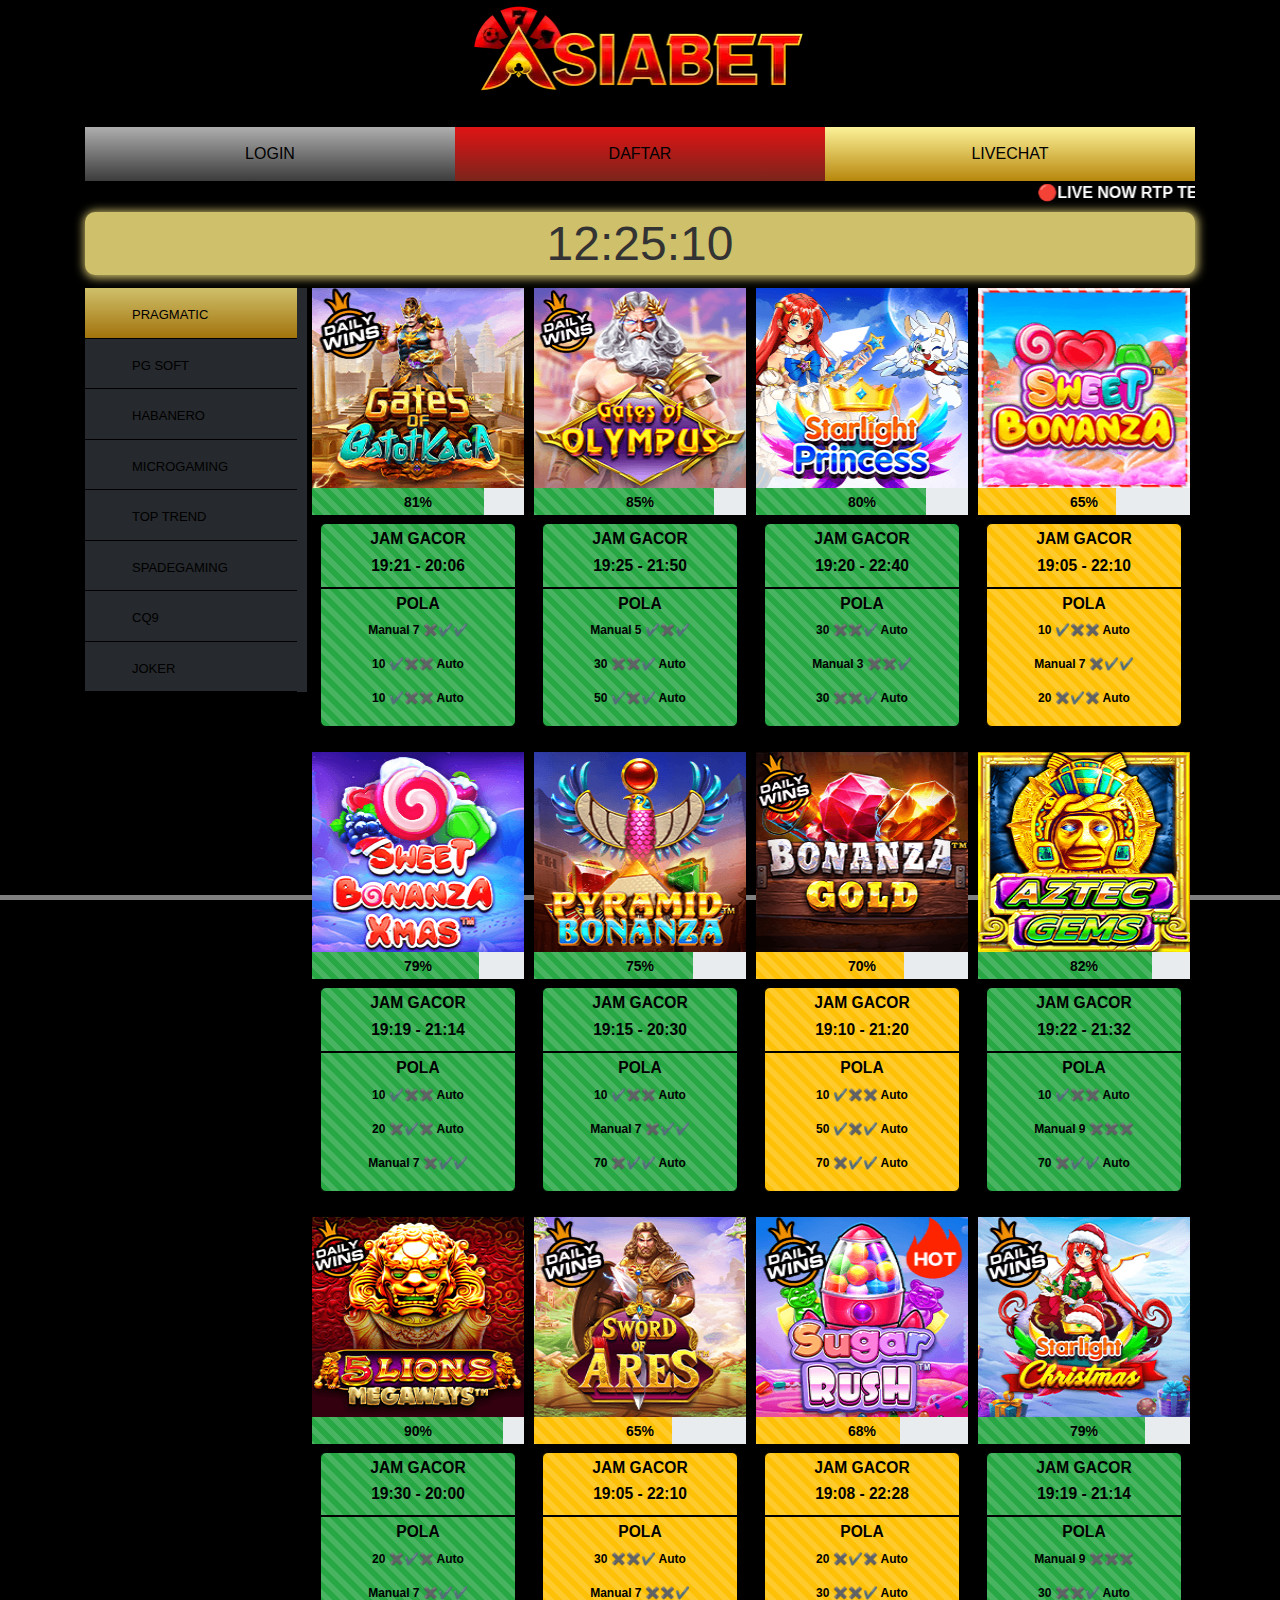
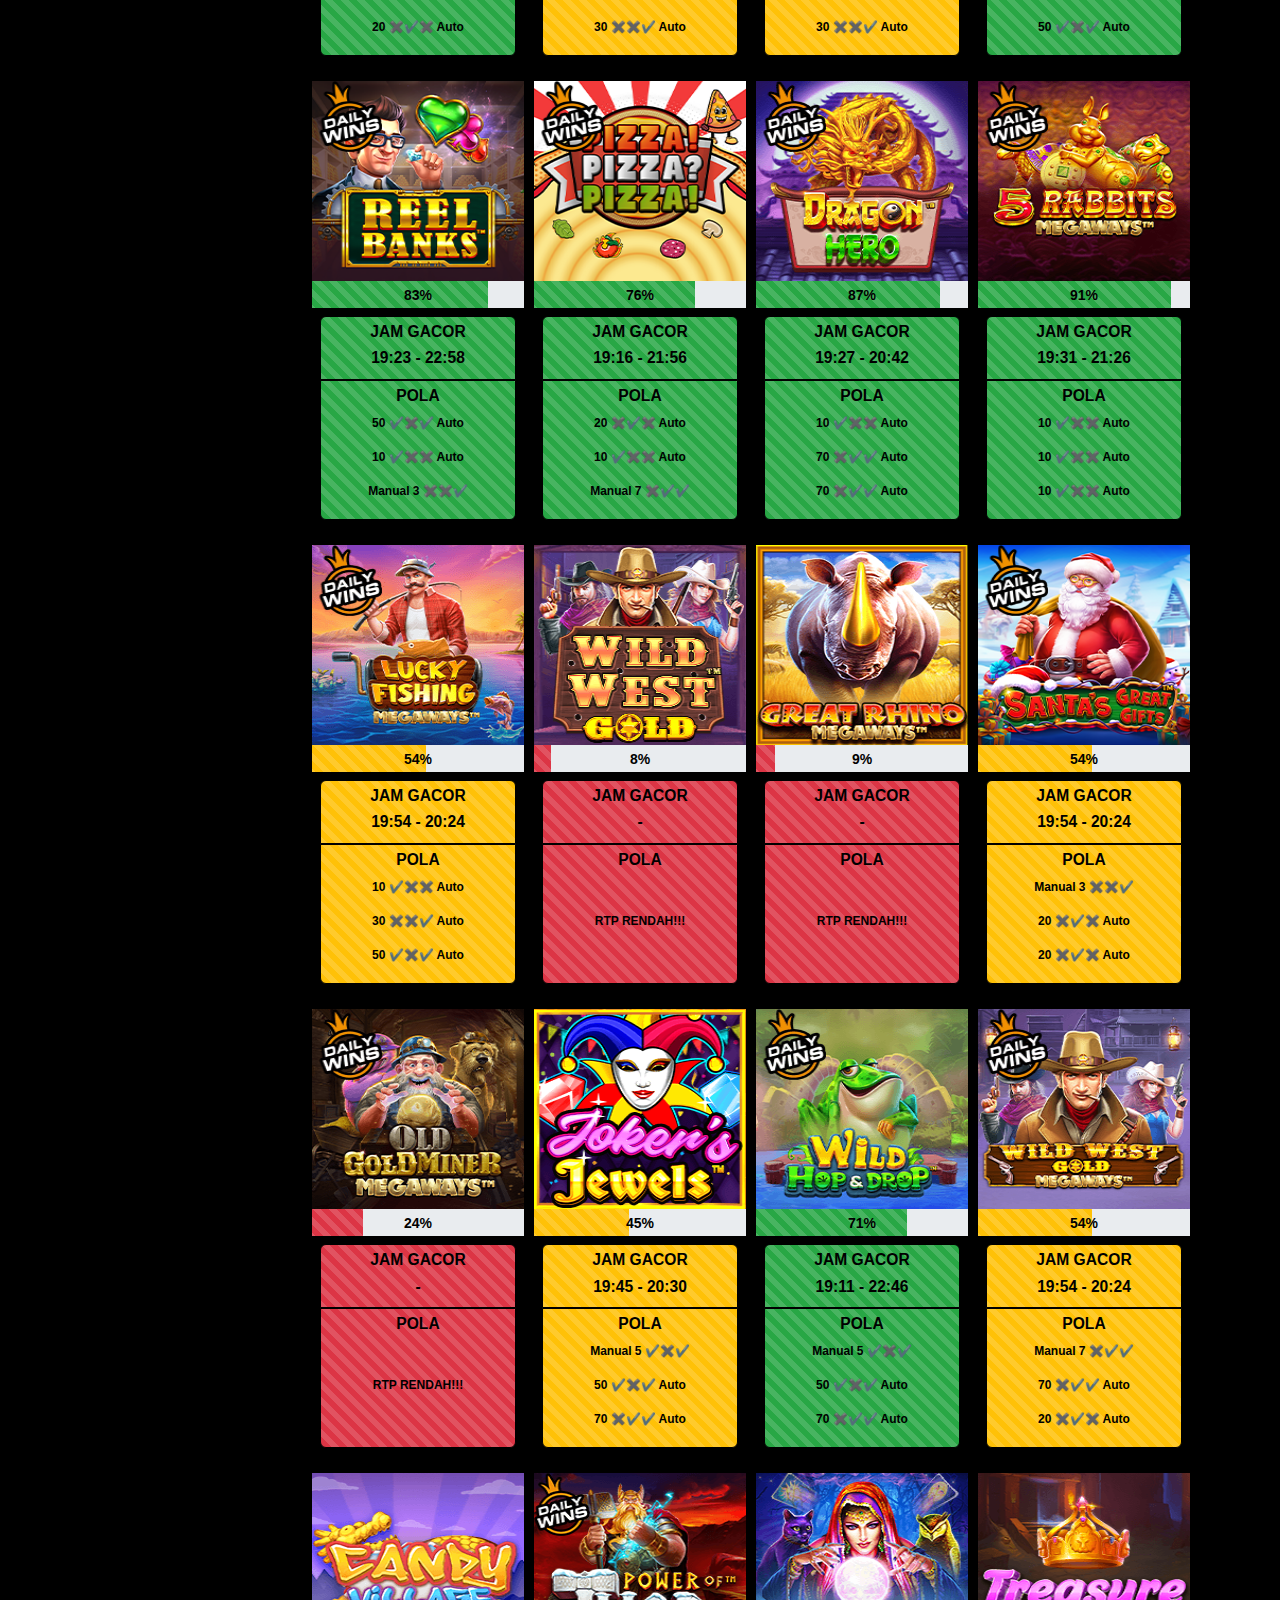
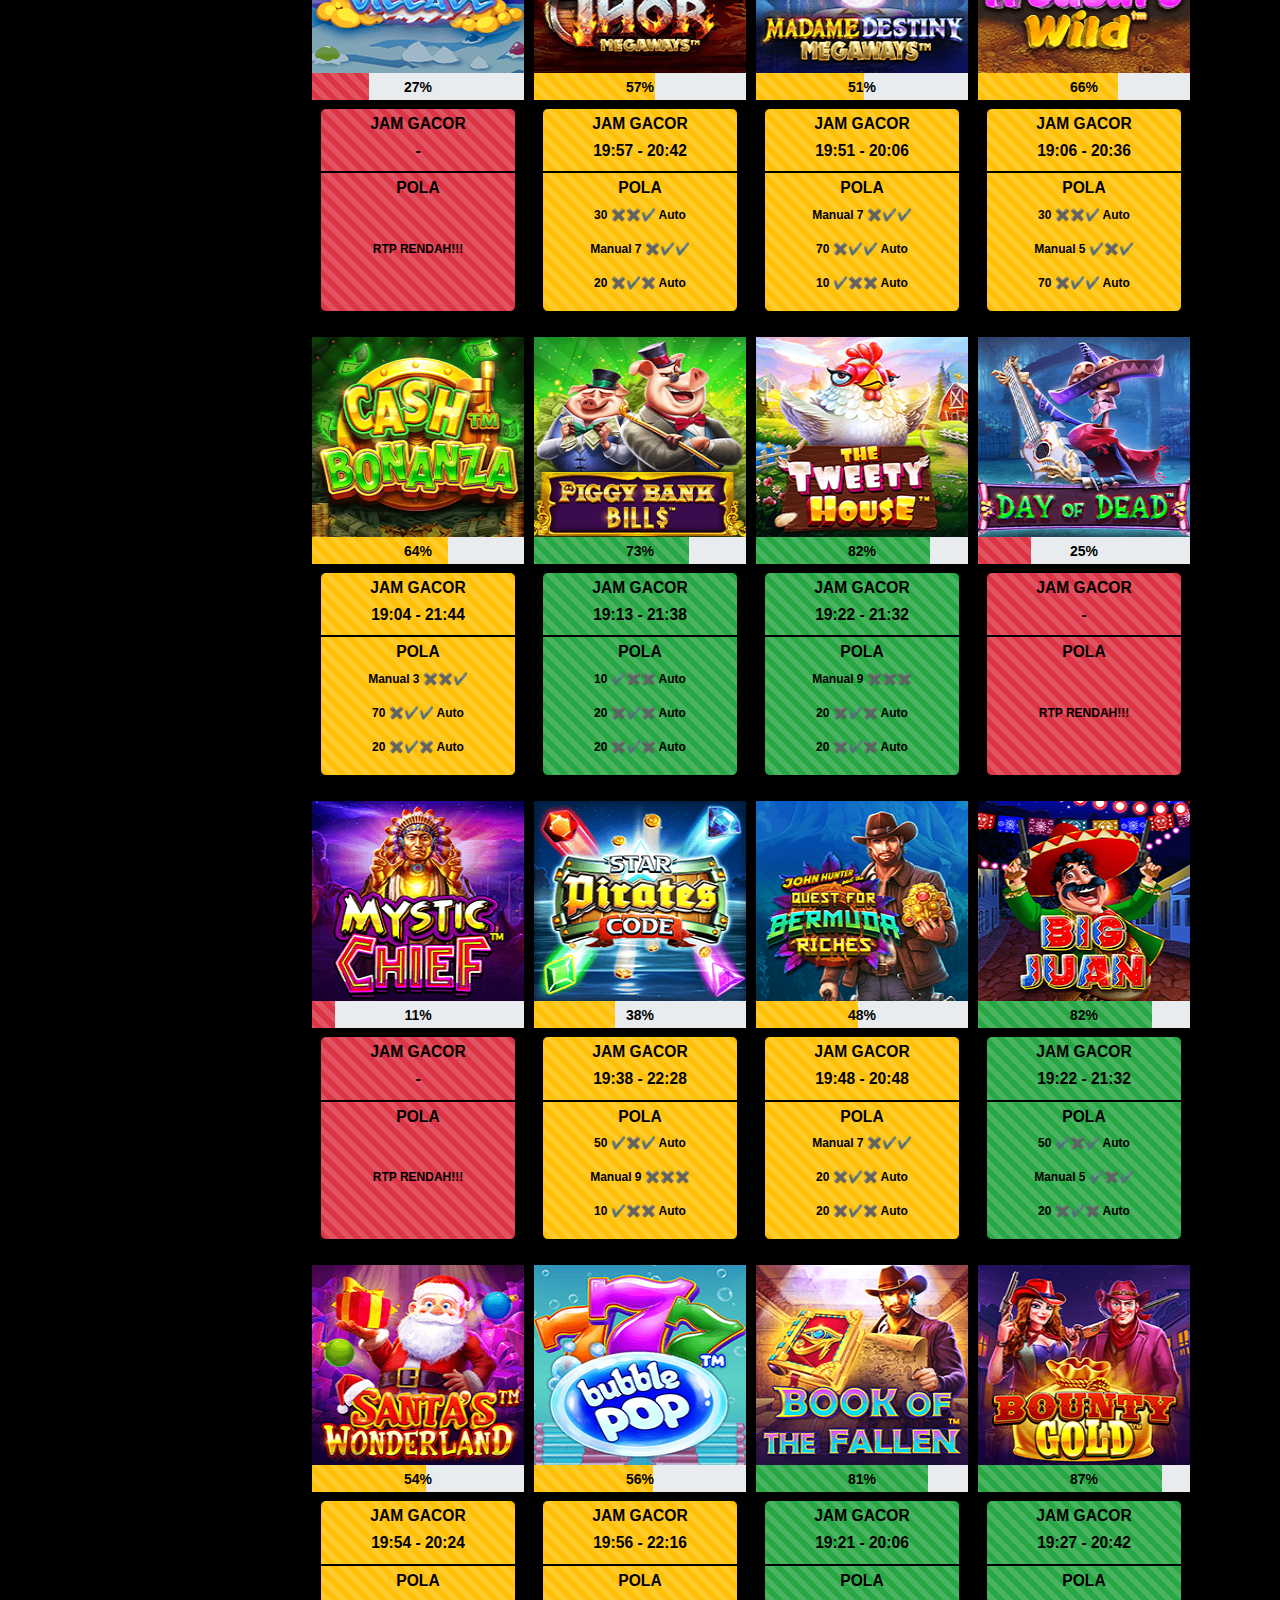
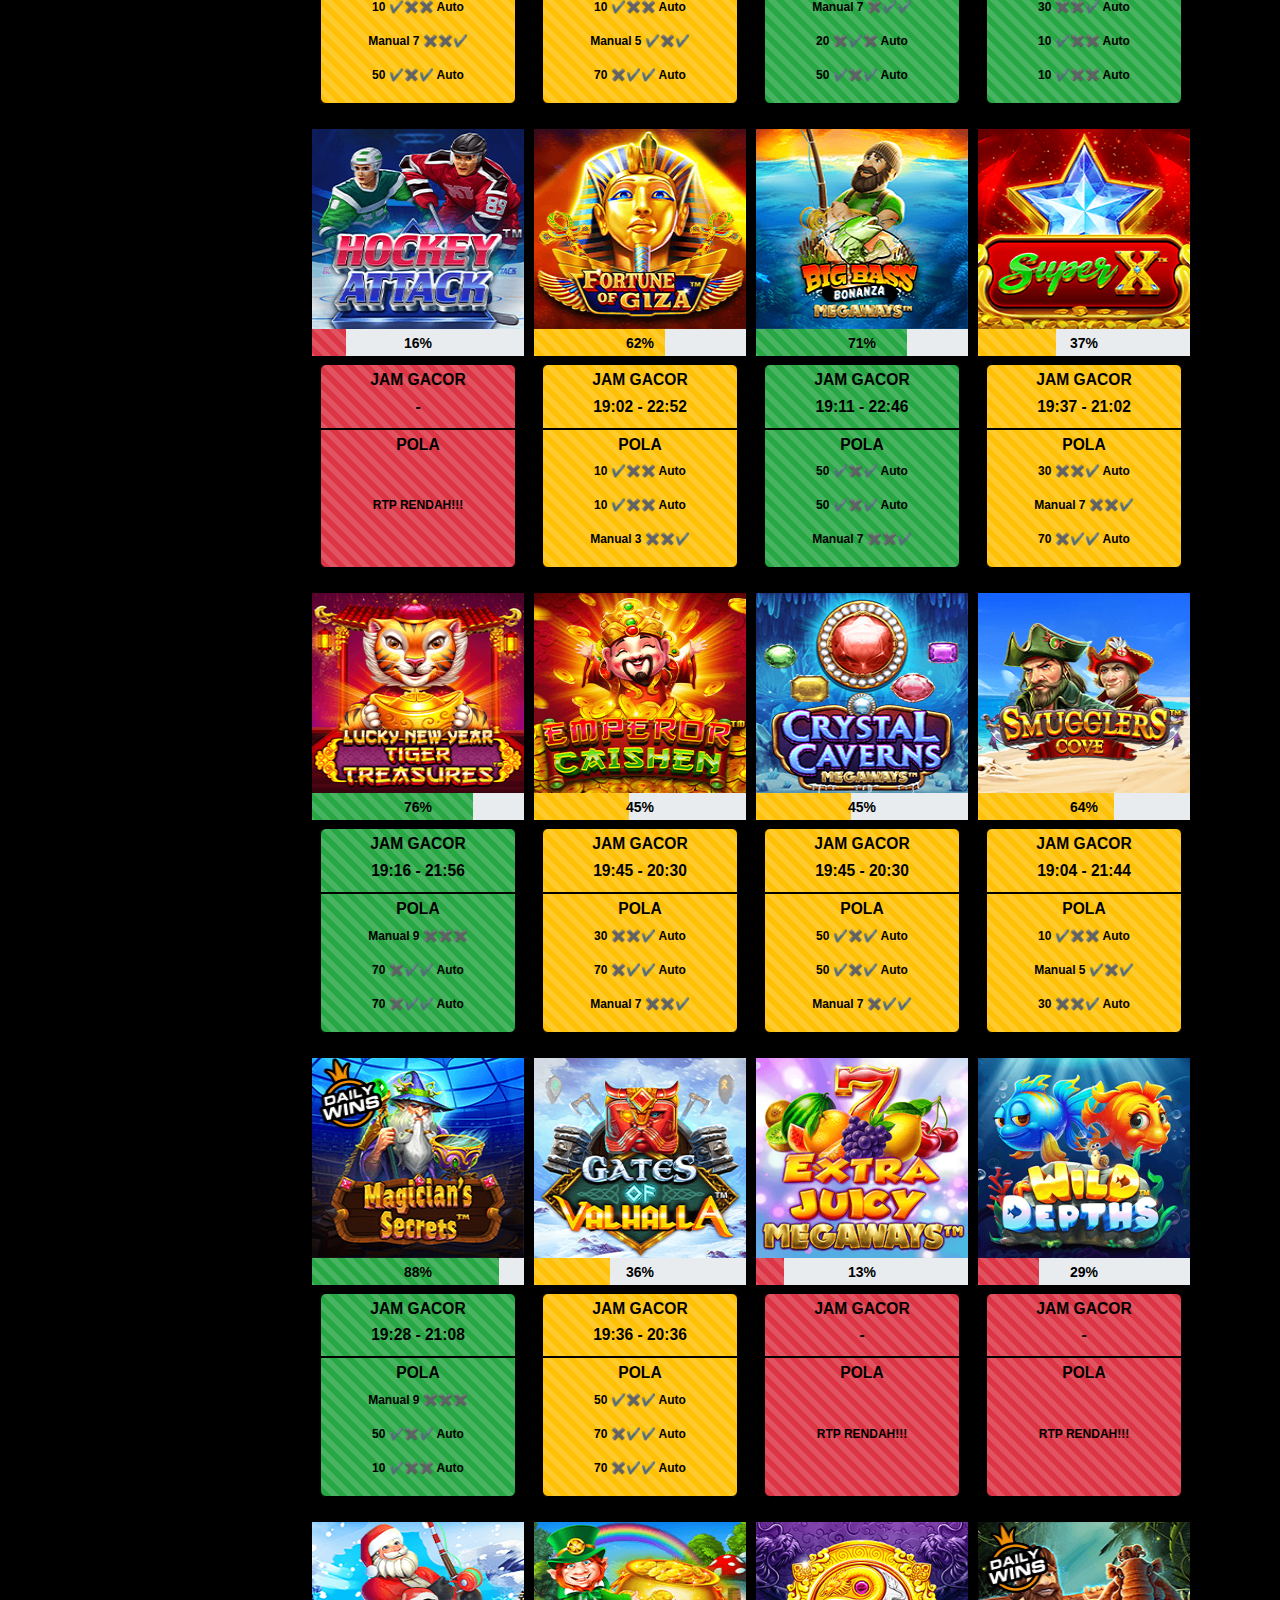
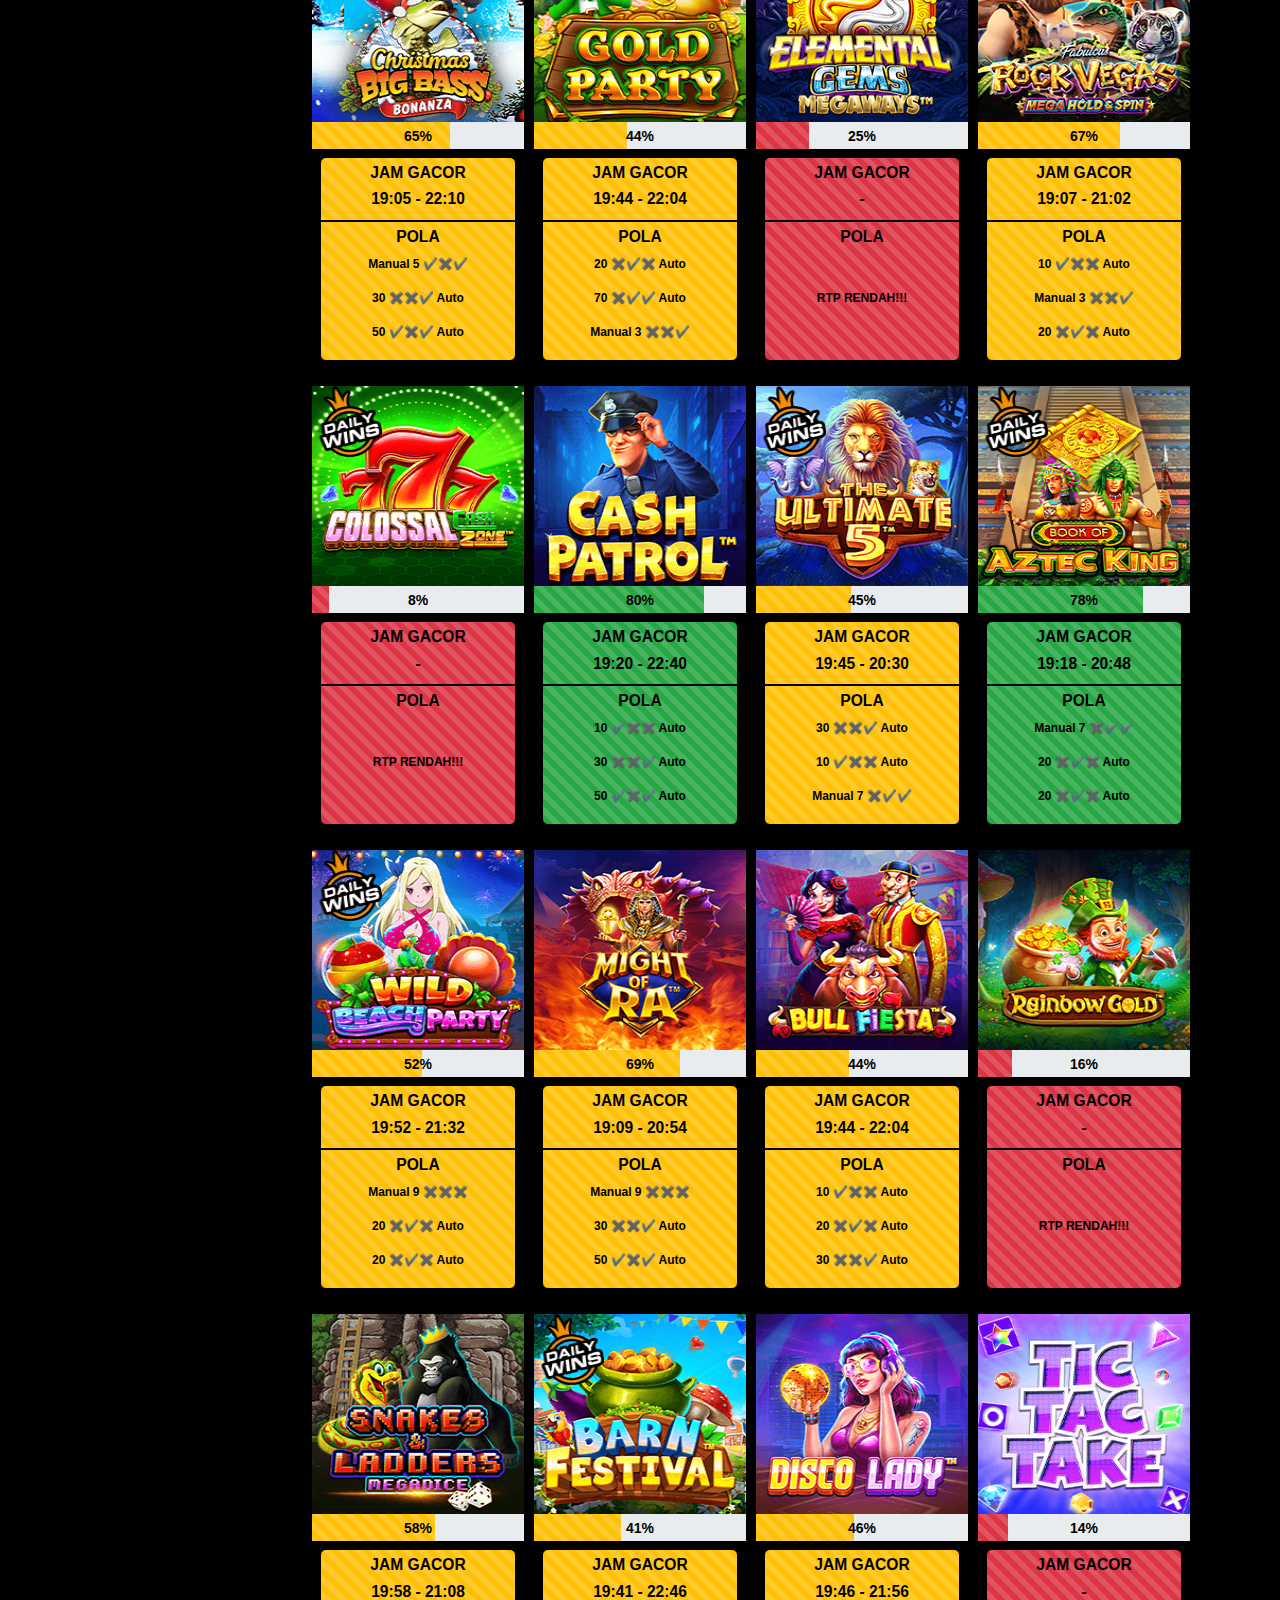
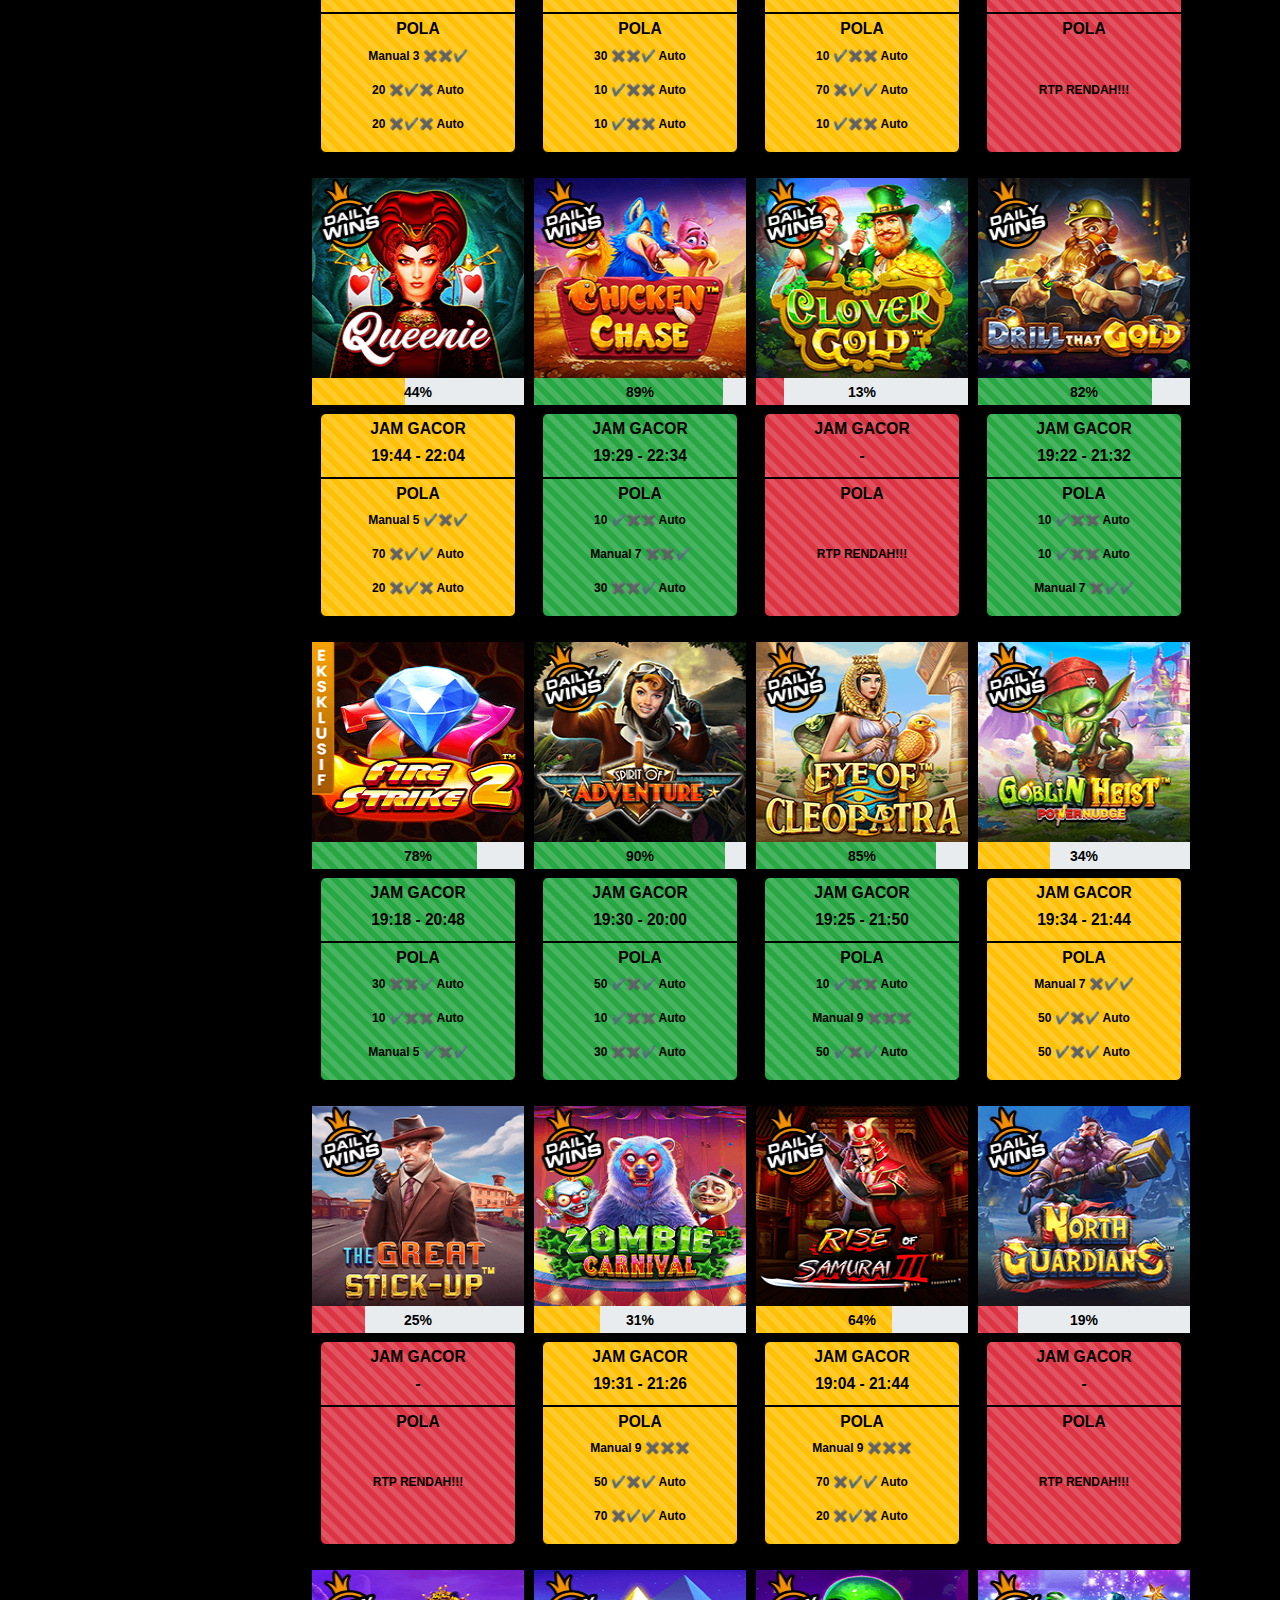
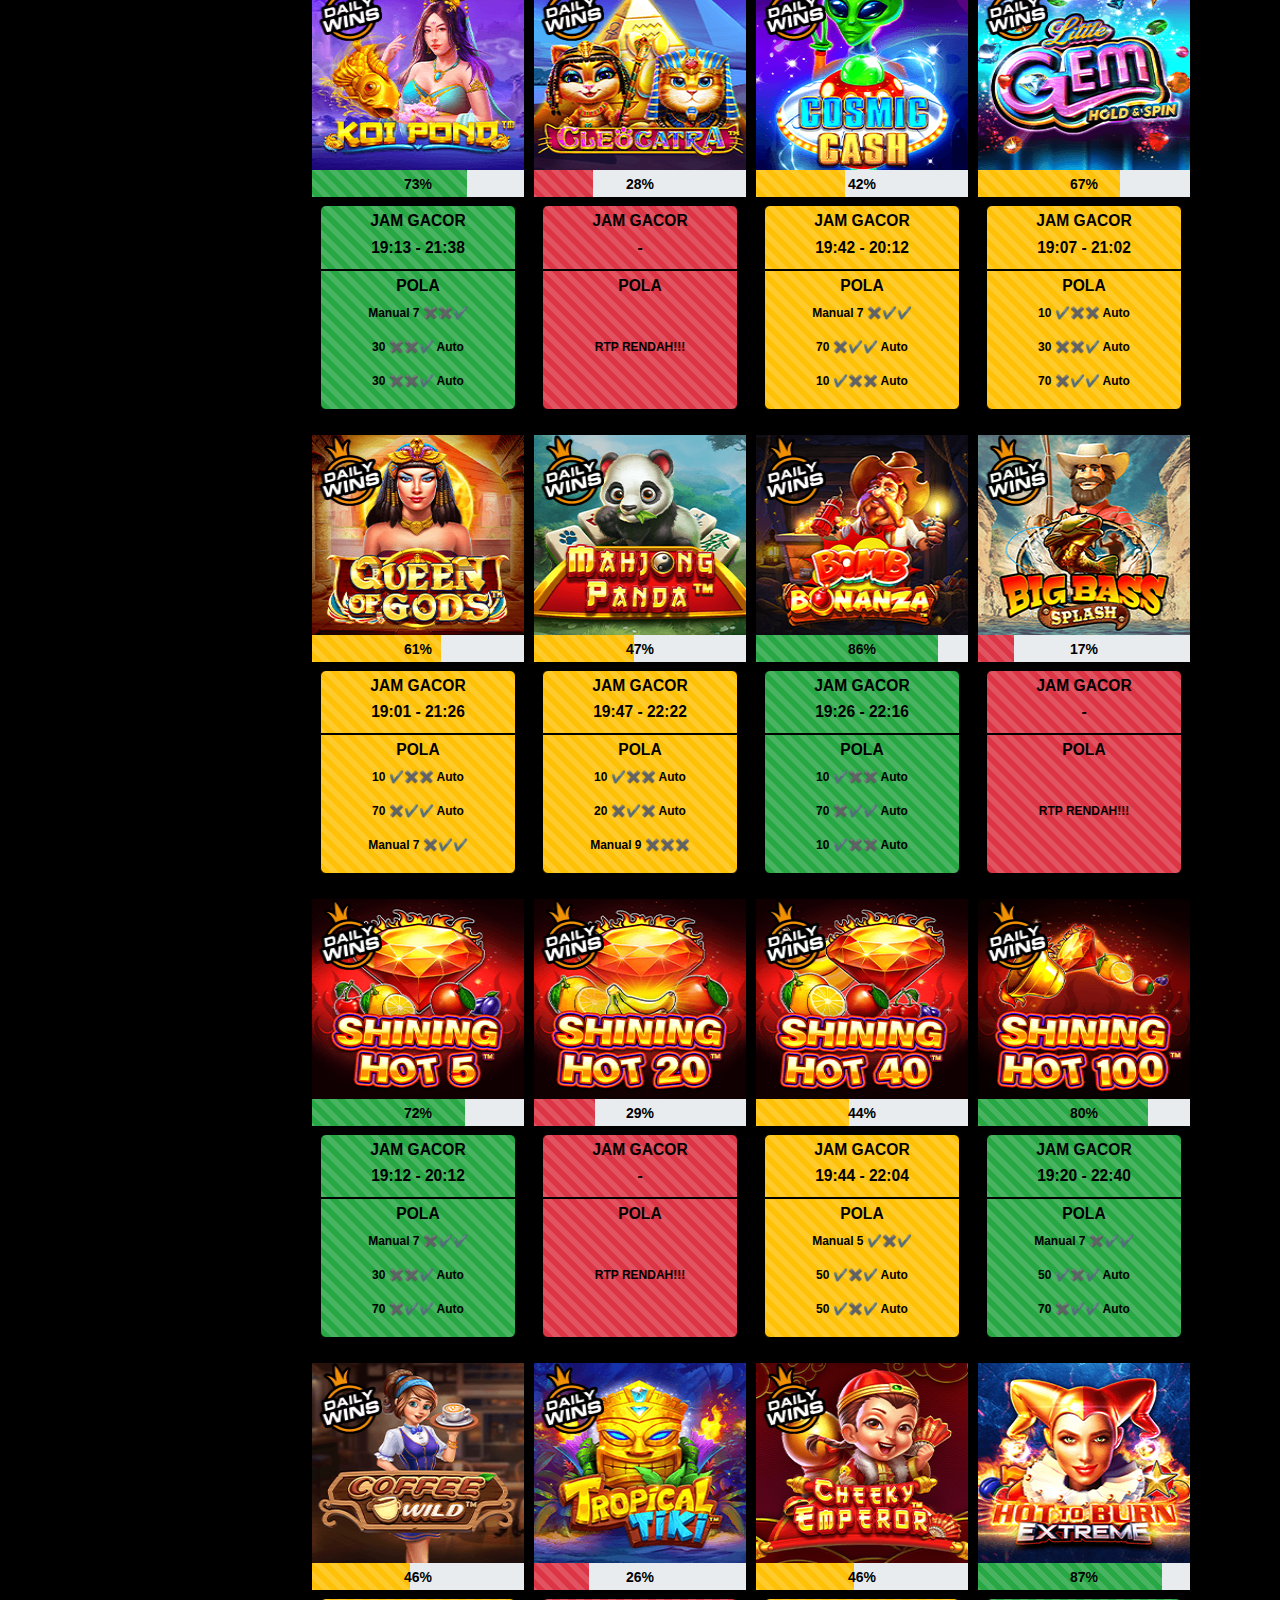
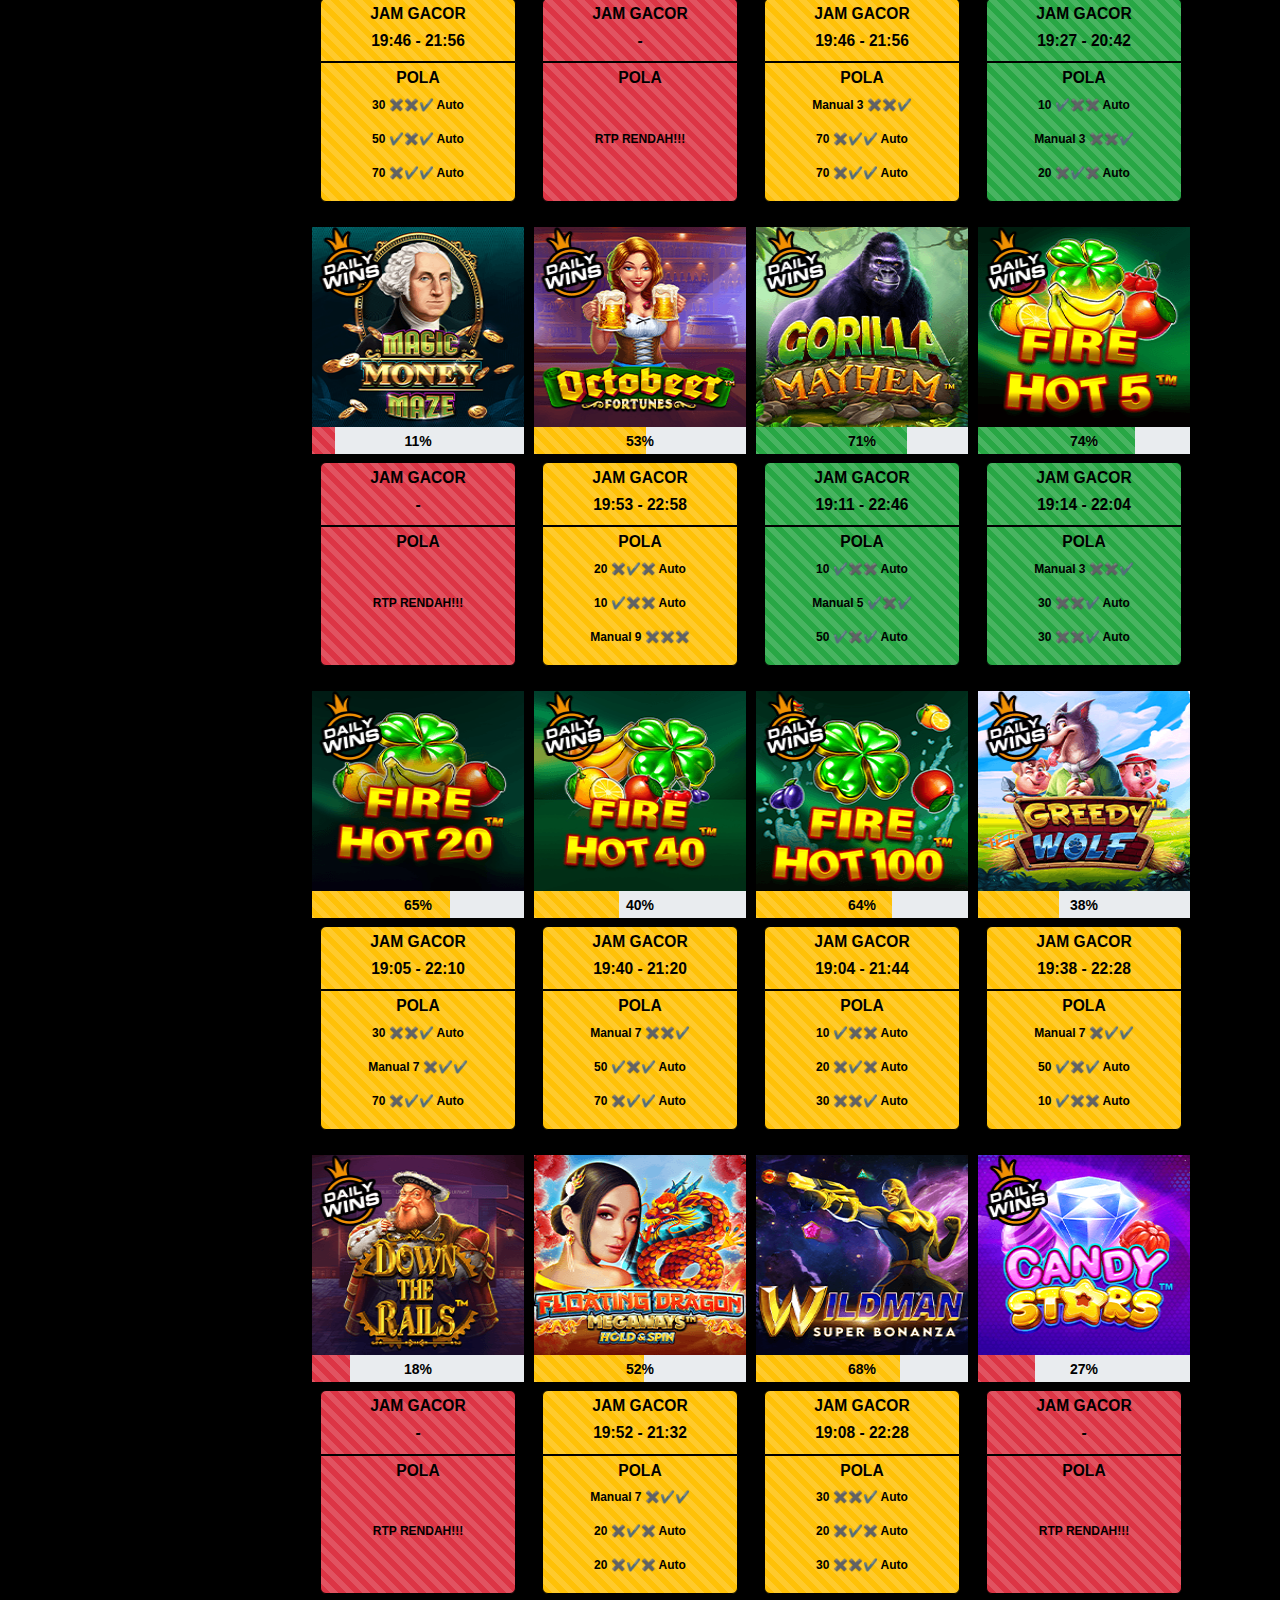
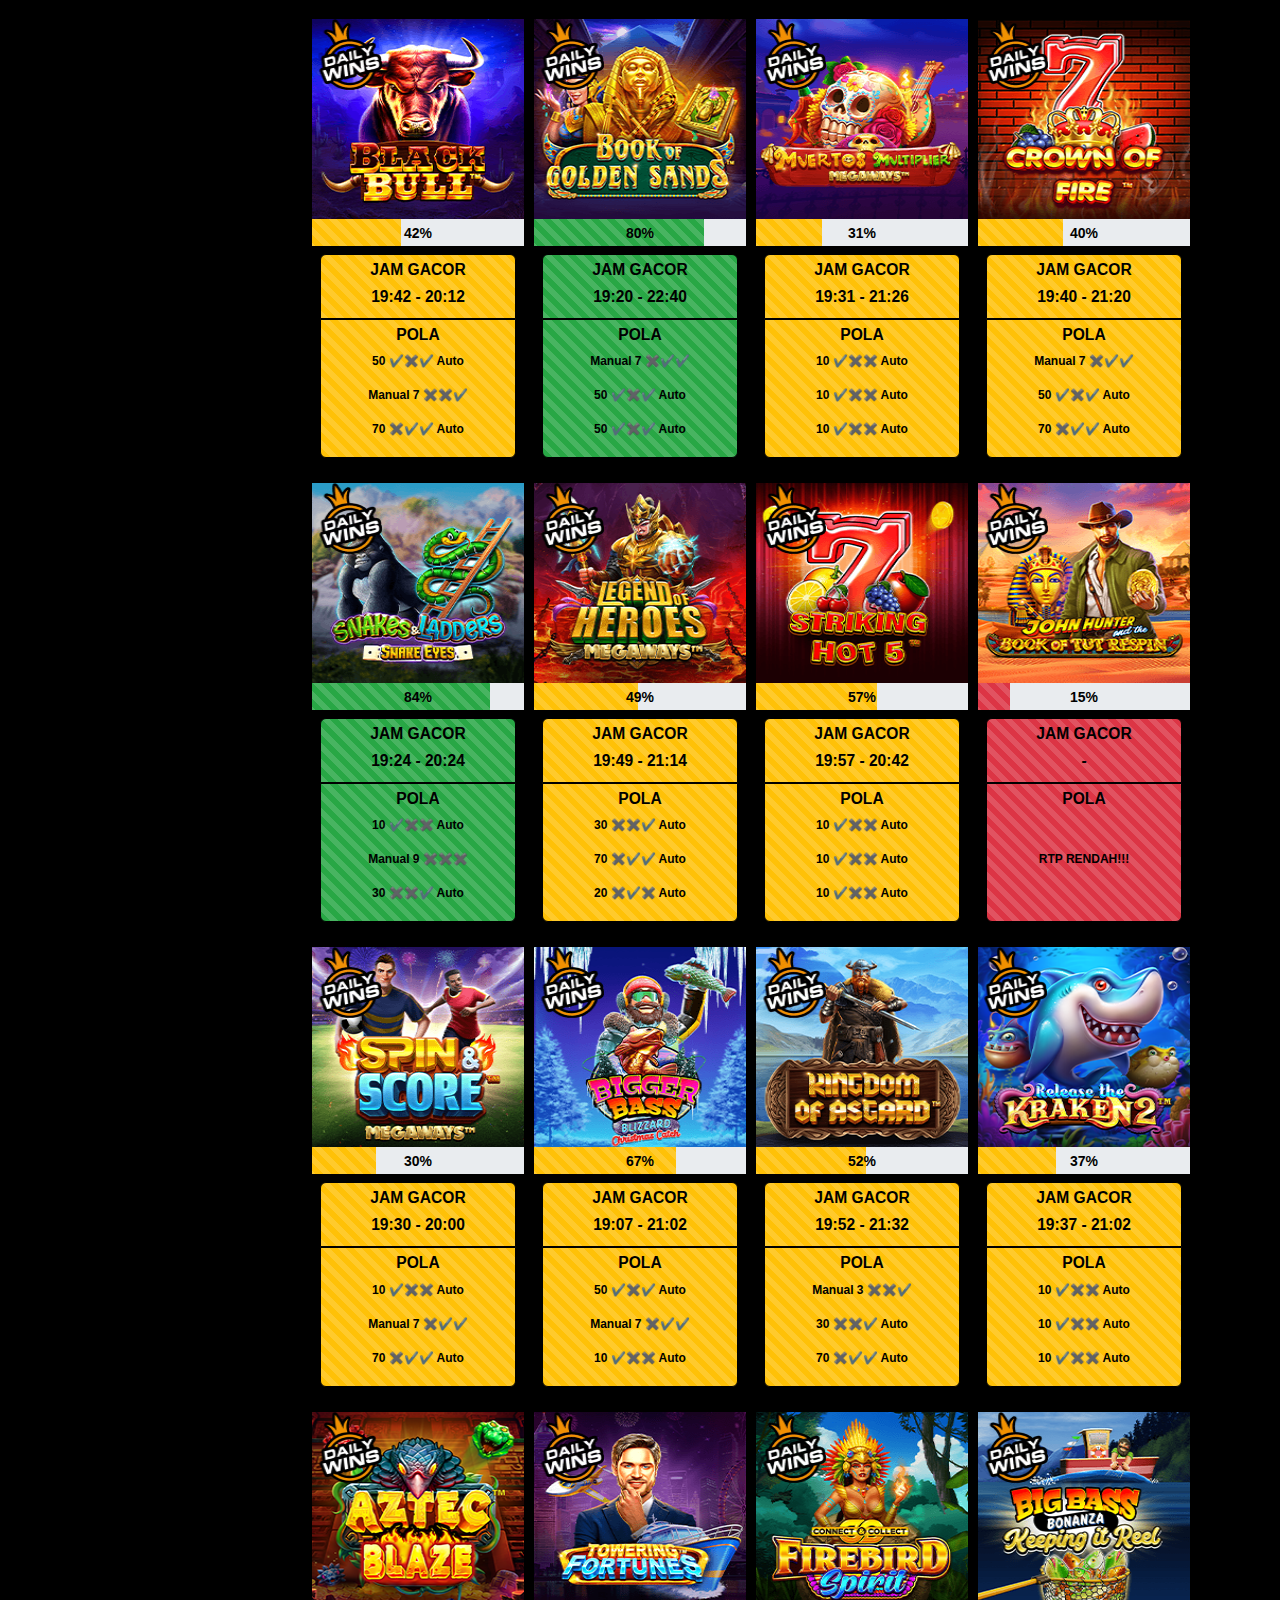
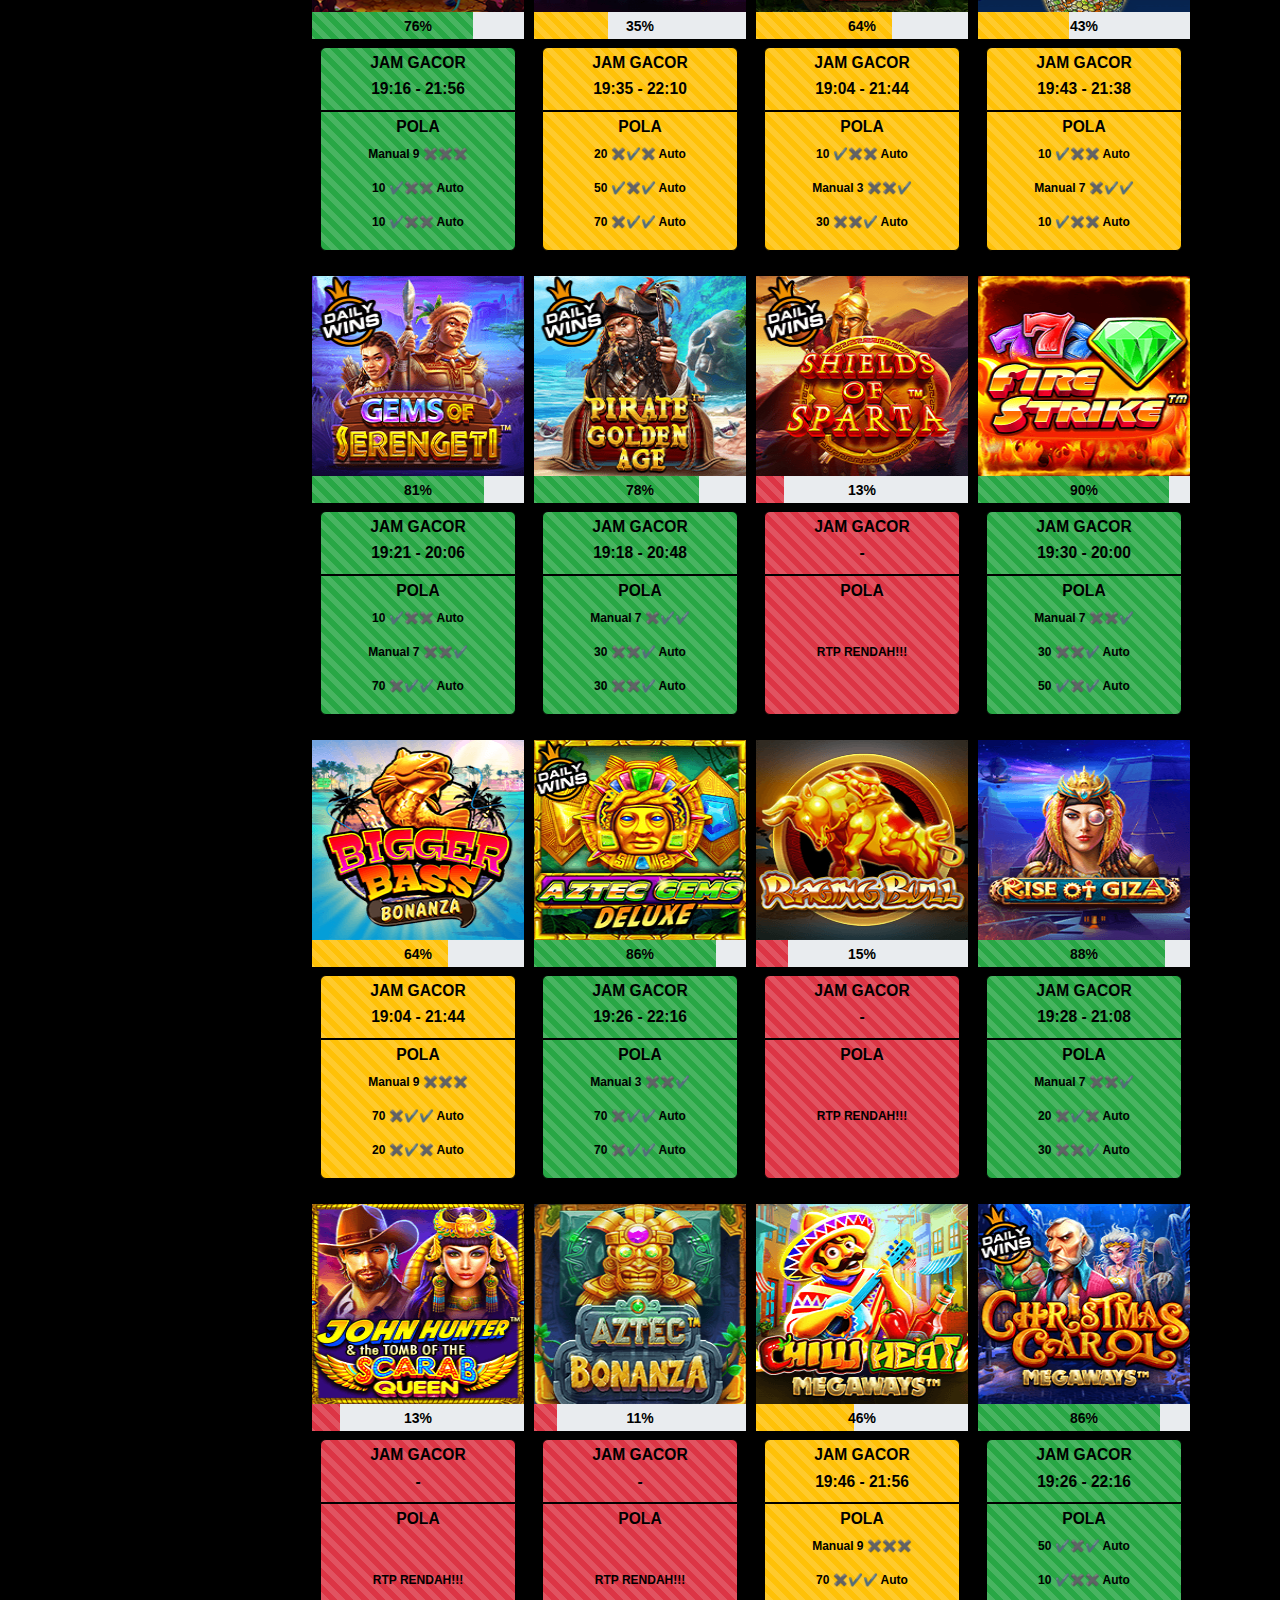
<file: index.html>
<!DOCTYPE html>
<html lang="id">
	<head>
    <meta charset="UTF-8">
    <meta name="viewport" content="width=device-width">
    <link rel="shortcut icon" href="img/favicon.webp" type="image/x-icon"/>
    <title>RTP ASIABET: Kemenangan Maxwin Tertinggi Se Asia</title>
    <meta name="description" content="ASIABET merupakan situs slot gacor memiliki rtp live slot tertinggi dengan kemenangan maxwin terbaik se asia tenggara tahun 2024."/>
    <meta name="keywords" content="asiabet, rtp asiabet, asia bet, asiabet88, asia bet 88, bet88"/>
    <link rel="canonical" href="https://rtpasiabet.fun/"/>
	<link rel="stylesheet" href="https://maxcdn.bootstrapcdn.com/bootstrap/4.5.2/css/bootstrap.min.css" />
	<script src="https://ajax.googleapis.com/ajax/libs/jquery/3.5.1/jquery.min.js"></script>
	<script src="https://maxcdn.bootstrapcdn.com/bootstrap/4.5.2/js/bootstrap.min.js"></script>
	<link rel="stylesheet" href="assets/css/slot.css" />		
    <style>
      #logo-img {  
  background-color: #000000;
  display: flex;
  justify-content:center;
}
      .link-container {
    display: flex;
    justify-content: center;
    font-size: var(--x-large-font);
    padding: 0;
    width: 100%;
}
      .link-container a {
    width: 50%;
    text-align: center;
    padding: 15px 20px;
    text-transform: uppercase;
        color: #000;
        text-decoration: none;
}
      .register-button {
    background-image: linear-gradient(rgb(174, 174, 174), rgb(60, 60, 60));
    background-color: initial;
}
      .login-button {
    background-image: linear-gradient(rgb(224, 20, 20), rgb(123, 36, 28));
    background-color: initial;
}
      .livechat-button {
    background-image: linear-gradient(rgb(252, 242, 153), rgb(183, 135, 12));
    background-color: initial;
}
	.btn-okey {
            border-radius: 10px;
            padding: 10px;
            color: #333;
            box-shadow: 1px 1px 10px 2px #cfc06b;
            -webkit-animation: glow 2s infinite;
            animation: glow 2s infinite;
            background:  #cfc06b;
            font-size: 3em;
            font-family: "Inconsolata", monospace;
            font-weight: 300;
            height: 7vh;
            display: flex;
            justify-content: center;
            align-items: center;
            flex-direction: none;
            background-repeat: none;
}     
        @-webkit-keyframes glow {
            50% {
                box-shadow: 1px 1px 10px 5px #cfc06b;
            }
        }
        
        @keyframes glow {
            50% {
                box-shadow: 1px 1px 10px 5px #cfc06b;
            }
        }
    </style>
	</head>  
	<body>
		<div class="container">
     <div id="logo-img"><img src="img/logo-asiabet.webp" width="350" alt="asiabet"></div>
	 <br>
          <div class="link-container container"> <a href="https://semuaberkas.site/asiabet88/" target="_blank" rel="nofollow noopener" class="register-button">LOGIN</a>
            <a href="https://semuaberkas.site/asiabet88/" target="_blank" rel="nofollow noopener" class="login-button">DAFTAR</a>
            <a href="https://secure.livechatinc.com/customer/action/open_chat?license_id=16994598" target="_blank" rel="nofollow noopener" class="livechat-button">LIVECHAT</a>
        </div>
          <b>
            <marquee style="color: white">
                    🔴LIVE NOW RTP TERTINGGI SAAT INI KLIK:
                    <a href="https://semuaberkas.site/asiabet88/" target="_blank">ASIABET</a>
                </h4>
            </marquee>
        </b>
		<h4 class="btn-okey">
			<div id="timestamp">
			</h4>	
			<section class="slot">
				<div class="slot-sidebar res-bar">
					<ul class="slot-sidebar-nav">						
						<li>
							<a class="btn-provider active" href="/">
								<i class="pragma-logo"></i>
								<br class="enter" />
								<span>PRAGMATIC</span>
							</a>
						</li>						
						<li>
							<a class="btn-provider" href="pgsoft.html">
								<i class="pg-logo"></i>
								<br class="enter" />
								<span>PG SOFT</span>
							</a>
						</li>
						<li>
							<a class="btn-provider" href="habanero.html">
								<i class="haba-logo"></i>
								<br class="enter" />
								<span>HABANERO</span>
							</a>
						</li>
						<li>
							<a class="btn-provider" href="microgaming.html">
								<i class="micro-logo"></i>
								<br class="enter" />
								<span>MICROGAMING</span>
							</a>
						</li>
						<li>
							<a class="btn-provider" href="toptrendgaming.html">
								<i class="ttg-logo"></i>
								<br class="enter" />
								<span>TOP TREND</span>
							</a>
						</li>
						<li>
							<a class="btn-provider" href="spadegaming.html">
								<i class="sg-logo"></i>
								<br class="enter" />
								<span>SPADEGAMING</span>
							</a>
						</li>
						<li>
							<a class="btn-provider" href="cq9.html">
								<i class="cq9-logo"></i>
								<br class="enter" />
								<span>CQ9</span>
							</a>
						</li>						
                        <li>
							<a class="btn-provider" href="joker.html">
								<i class="joker-logo"></i>
								<br class="enter" />
								<span>JOKER</span>
							</a>
						</li>									
					</ul>
				</div>
        
				        <div class="slot-sidebar mySlides">
					    <ul class="slot-sidebar-nav">
                        <button class="next-btn" onclick="plusSlides(-1)">❮</button>
						<li>
							<a class="btn-provider active" href="index.html">
								<i class="pragma-logo"></i>
								<br class="enter" />
								<span>PRAGMATIC</span>
							</a>
						</li>
						<li>
							<a class="btn-provider" href="pgsoft.html">
								<i class="pg-logo"></i>
								<br class="enter" />
								<span>PG SOFT</span>
							</a>
						</li>
						<li>
							<a class="btn-provider" href="habanero.html">
								<i class="haba-logo"></i>
								<br class="enter" />
								<span>HABANERO</span>
							</a>
						</li>	
                        <button class="next-btn" onclick="plusSlides(1)">❯</button>									
					</ul>
                </div>
                    <div class="slot-sidebar mySlides">
                    <ul class="slot-sidebar-nav">
                    <button class="next-btn" onclick="plusSlides(-1)">❮</button>
						<li>
							<a class="btn-provider" href="toptrendgaming.html">
								<i class="ttg-logo"></i>
								<br class="enter" />
								<span>TOP TREND</span>
							</a>
						</li>						
						<li>
							<a class="btn-provider" href="cq9.html">
								<i class="cq9-logo"></i>
								<br class="enter" />
								<span>CQ9</span>
							</a>
						</li>
						<li>
							<a class="btn-provider" href="joker.html">
								<i class="joker-logo"></i>
								<br class="enter" />
								<span>JOKER</span>
							</a>
						</li>	
                        <button class="next-btn" onclick="plusSlides(1)">❯</button>					
					</ul>
                </div>
                <div class="slot-sidebar mySlides">
                <ul class="slot-sidebar-nav">
                <button class="next-btn" onclick="plusSlides(-1)">❮</button>
						<li>
							<a class="btn-provider" href="spadegaming.html">
								<i class="sg-logo"></i>
								<br class="enter" />
								<span>SPADEGAMING</span>
							</a>
						</li>
						<li>
							<a class="btn-provider" href="microgaming.html">
								<i class="micro-logo"></i>
								<br class="enter" />
								<span>MICROGAMING</span>
							</a>
						</li>	
                        <button class="next-btn" onclick="plusSlides(1)">❯</button>								
					</ul>
				</div>
				<div class="content">
					<div id="data" style="display: none"></div>
					<div id="wrapper" class="wrapper">
            <div class="card">
<div class="card-content"><a class="hover-btn" href="https://semuaberkas.site/asiabet88/" rel="nofollow noopener" target="_blank"><div class="play-btn">PLAY NOW</div></a><img class="img-zoom" src="assets/images/PP//1.webp" alt="" style="width: 100%" /><div style="z-index: 10" class="percent">
<p id="percent-txt" class="percent-txt" style="z-index: 15"></p>
<div id="percent-bar" class="percent-bar" role="progressbar" aria-valuemin="0" aria-valuemax="100" aria-valuenow="" style="width: 0"></div>
</div>
<div class="d-grid gap-2 jam">
<div class="jamgacor jamBg">
<h5>JAM GACOR</h5>
<h5 class="jamgacorRange">XX - XX</h5>
</div>
<div class="pola jamBg">
<h5>POLA</h5>
<p class="pola1"></p>
<p class="pola2"></p>
<p class="pola3"></p>
</div>
</div>
</div>
</div>
<div class="card">
<div class="card-content"><a class="hover-btn" href="https://semuaberkas.site/asiabet88/" rel="nofollow noopener" target="_blank"><div class="play-btn">PLAY NOW</div></a><img class="img-zoom" src="assets/images/PP//2.webp" alt="" style="width: 100%" /><div style="z-index: 10" class="percent">
<p id="percent-txt" class="percent-txt" style="z-index: 15"></p>
<div id="percent-bar" class="percent-bar" role="progressbar" aria-valuemin="0" aria-valuemax="100" aria-valuenow="" style="width: 0"></div>
</div>
<div class="d-grid gap-2 jam">
<div class="jamgacor jamBg">
<h5>JAM GACOR</h5>
<h5 class="jamgacorRange">XX - XX</h5>
</div>
<div class="pola jamBg">
<h5>POLA</h5>
<p class="pola1"></p>
<p class="pola2"></p>
<p class="pola3"></p>
</div>
</div>
</div>
</div>
<div class="card">
<div class="card-content"><a class="hover-btn" href="https://semuaberkas.site/asiabet88/" rel="nofollow noopener" target="_blank"><div class="play-btn">PLAY NOW</div></a><img class="img-zoom" src="assets/images/PP//3.webp" alt="" style="width: 100%" /><div style="z-index: 10" class="percent">
<p id="percent-txt" class="percent-txt" style="z-index: 15"></p>
<div id="percent-bar" class="percent-bar" role="progressbar" aria-valuemin="0" aria-valuemax="100" aria-valuenow="" style="width: 0"></div>
</div>
<div class="d-grid gap-2 jam">
<div class="jamgacor jamBg">
<h5>JAM GACOR</h5>
<h5 class="jamgacorRange">XX - XX</h5>
</div>
<div class="pola jamBg">
<h5>POLA</h5>
<p class="pola1"></p>
<p class="pola2"></p>
<p class="pola3"></p>
</div>
</div>
</div>
</div>
<div class="card">
<div class="card-content"><a class="hover-btn" href="https://semuaberkas.site/asiabet88/" rel="nofollow noopener" target="_blank"><div class="play-btn">PLAY NOW</div></a><img class="img-zoom" src="assets/images/PP//4.webp" alt="" style="width: 100%" /><div style="z-index: 10" class="percent">
<p id="percent-txt" class="percent-txt" style="z-index: 15"></p>
<div id="percent-bar" class="percent-bar" role="progressbar" aria-valuemin="0" aria-valuemax="100" aria-valuenow="" style="width: 0"></div>
</div>
<div class="d-grid gap-2 jam">
<div class="jamgacor jamBg">
<h5>JAM GACOR</h5>
<h5 class="jamgacorRange">XX - XX</h5>
</div>
<div class="pola jamBg">
<h5>POLA</h5>
<p class="pola1"></p>
<p class="pola2"></p>
<p class="pola3"></p>
</div>
</div>
</div>
</div>
<div class="card">
<div class="card-content"><a class="hover-btn" href="https://semuaberkas.site/asiabet88/" rel="nofollow noopener" target="_blank"><div class="play-btn">PLAY NOW</div></a><img class="img-zoom" src="assets/images/PP//5.webp" alt="" style="width: 100%" /><div style="z-index: 10" class="percent">
<p id="percent-txt" class="percent-txt" style="z-index: 15"></p>
<div id="percent-bar" class="percent-bar" role="progressbar" aria-valuemin="0" aria-valuemax="100" aria-valuenow="" style="width: 0"></div>
</div>
<div class="d-grid gap-2 jam">
<div class="jamgacor jamBg">
<h5>JAM GACOR</h5>
<h5 class="jamgacorRange">XX - XX</h5>
</div>
<div class="pola jamBg">
<h5>POLA</h5>
<p class="pola1"></p>
<p class="pola2"></p>
<p class="pola3"></p>
</div>
</div>
</div>
</div>
<div class="card">
<div class="card-content"><a class="hover-btn" href="https://semuaberkas.site/asiabet88/" rel="nofollow noopener" target="_blank"><div class="play-btn">PLAY NOW</div></a><img class="img-zoom" src="assets/images/PP//6.webp" alt="" style="width: 100%" /><div style="z-index: 10" class="percent">
<p id="percent-txt" class="percent-txt" style="z-index: 15"></p>
<div id="percent-bar" class="percent-bar" role="progressbar" aria-valuemin="0" aria-valuemax="100" aria-valuenow="" style="width: 0"></div>
</div>
<div class="d-grid gap-2 jam">
<div class="jamgacor jamBg">
<h5>JAM GACOR</h5>
<h5 class="jamgacorRange">XX - XX</h5>
</div>
<div class="pola jamBg">
<h5>POLA</h5>
<p class="pola1"></p>
<p class="pola2"></p>
<p class="pola3"></p>
</div>
</div>
</div>
</div>
<div class="card">
<div class="card-content"><a class="hover-btn" href="https://semuaberkas.site/asiabet88/" rel="nofollow noopener" target="_blank"><div class="play-btn">PLAY NOW</div></a><img class="img-zoom" src="assets/images/PP//7.webp" alt="" style="width: 100%" /><div style="z-index: 10" class="percent">
<p id="percent-txt" class="percent-txt" style="z-index: 15"></p>
<div id="percent-bar" class="percent-bar" role="progressbar" aria-valuemin="0" aria-valuemax="100" aria-valuenow="" style="width: 0"></div>
</div>
<div class="d-grid gap-2 jam">
<div class="jamgacor jamBg">
<h5>JAM GACOR</h5>
<h5 class="jamgacorRange">XX - XX</h5>
</div>
<div class="pola jamBg">
<h5>POLA</h5>
<p class="pola1"></p>
<p class="pola2"></p>
<p class="pola3"></p>
</div>
</div>
</div>
</div>
<div class="card">
<div class="card-content"><a class="hover-btn" href="https://semuaberkas.site/asiabet88/" rel="nofollow noopener" target="_blank"><div class="play-btn">PLAY NOW</div></a><img class="img-zoom" src="assets/images/PP//8.webp" alt="" style="width: 100%" /><div style="z-index: 10" class="percent">
<p id="percent-txt" class="percent-txt" style="z-index: 15"></p>
<div id="percent-bar" class="percent-bar" role="progressbar" aria-valuemin="0" aria-valuemax="100" aria-valuenow="" style="width: 0"></div>
</div>
<div class="d-grid gap-2 jam">
<div class="jamgacor jamBg">
<h5>JAM GACOR</h5>
<h5 class="jamgacorRange">XX - XX</h5>
</div>
<div class="pola jamBg">
<h5>POLA</h5>
<p class="pola1"></p>
<p class="pola2"></p>
<p class="pola3"></p>
</div>
</div>
</div>
</div>
<div class="card">
<div class="card-content"><a class="hover-btn" href="https://semuaberkas.site/asiabet88/" rel="nofollow noopener" target="_blank"><div class="play-btn">PLAY NOW</div></a><img class="img-zoom" src="assets/images/PP//9.webp" alt="" style="width: 100%" /><div style="z-index: 10" class="percent">
<p id="percent-txt" class="percent-txt" style="z-index: 15"></p>
<div id="percent-bar" class="percent-bar" role="progressbar" aria-valuemin="0" aria-valuemax="100" aria-valuenow="" style="width: 0"></div>
</div>
<div class="d-grid gap-2 jam">
<div class="jamgacor jamBg">
<h5>JAM GACOR</h5>
<h5 class="jamgacorRange">XX - XX</h5>
</div>
<div class="pola jamBg">
<h5>POLA</h5>
<p class="pola1"></p>
<p class="pola2"></p>
<p class="pola3"></p>
</div>
</div>
</div>
</div>
<div class="card">
<div class="card-content"><a class="hover-btn" href="https://semuaberkas.site/asiabet88/" rel="nofollow noopener" target="_blank"><div class="play-btn">PLAY NOW</div></a><img class="img-zoom" src="assets/images/PP//10.webp" alt="" style="width: 100%" /><div style="z-index: 10" class="percent">
<p id="percent-txt" class="percent-txt" style="z-index: 15"></p>
<div id="percent-bar" class="percent-bar" role="progressbar" aria-valuemin="0" aria-valuemax="100" aria-valuenow="" style="width: 0"></div>
</div>
<div class="d-grid gap-2 jam">
<div class="jamgacor jamBg">
<h5>JAM GACOR</h5>
<h5 class="jamgacorRange">XX - XX</h5>
</div>
<div class="pola jamBg">
<h5>POLA</h5>
<p class="pola1"></p>
<p class="pola2"></p>
<p class="pola3"></p>
</div>
</div>
</div>
</div>
<div class="card">
<div class="card-content"><a class="hover-btn" href="https://semuaberkas.site/asiabet88/" rel="nofollow noopener" target="_blank"><div class="play-btn">PLAY NOW</div></a><img class="img-zoom" src="assets/images/PP//11.webp" alt="" style="width: 100%" /><div style="z-index: 10" class="percent">
<p id="percent-txt" class="percent-txt" style="z-index: 15"></p>
<div id="percent-bar" class="percent-bar" role="progressbar" aria-valuemin="0" aria-valuemax="100" aria-valuenow="" style="width: 0"></div>
</div>
<div class="d-grid gap-2 jam">
<div class="jamgacor jamBg">
<h5>JAM GACOR</h5>
<h5 class="jamgacorRange">XX - XX</h5>
</div>
<div class="pola jamBg">
<h5>POLA</h5>
<p class="pola1"></p>
<p class="pola2"></p>
<p class="pola3"></p>
</div>
</div>
</div>
</div>
<div class="card">
<div class="card-content"><a class="hover-btn" href="https://semuaberkas.site/asiabet88/" rel="nofollow noopener" target="_blank"><div class="play-btn">PLAY NOW</div></a><img class="img-zoom" src="assets/images/PP//12.webp" alt="" style="width: 100%" /><div style="z-index: 10" class="percent">
<p id="percent-txt" class="percent-txt" style="z-index: 15"></p>
<div id="percent-bar" class="percent-bar" role="progressbar" aria-valuemin="0" aria-valuemax="100" aria-valuenow="" style="width: 0"></div>
</div>
<div class="d-grid gap-2 jam">
<div class="jamgacor jamBg">
<h5>JAM GACOR</h5>
<h5 class="jamgacorRange">XX - XX</h5>
</div>
<div class="pola jamBg">
<h5>POLA</h5>
<p class="pola1"></p>
<p class="pola2"></p>
<p class="pola3"></p>
</div>
</div>
</div>
</div>
<div class="card">
<div class="card-content"><a class="hover-btn" href="https://semuaberkas.site/asiabet88/" rel="nofollow noopener" target="_blank"><div class="play-btn">PLAY NOW</div></a><img class="img-zoom" src="assets/images/PP//13.webp" alt="" style="width: 100%" /><div style="z-index: 10" class="percent">
<p id="percent-txt" class="percent-txt" style="z-index: 15"></p>
<div id="percent-bar" class="percent-bar" role="progressbar" aria-valuemin="0" aria-valuemax="100" aria-valuenow="" style="width: 0"></div>
</div>
<div class="d-grid gap-2 jam">
<div class="jamgacor jamBg">
<h5>JAM GACOR</h5>
<h5 class="jamgacorRange">XX - XX</h5>
</div>
<div class="pola jamBg">
<h5>POLA</h5>
<p class="pola1"></p>
<p class="pola2"></p>
<p class="pola3"></p>
</div>
</div>
</div>
</div>
<div class="card">
<div class="card-content"><a class="hover-btn" href="https://semuaberkas.site/asiabet88/" rel="nofollow noopener" target="_blank"><div class="play-btn">PLAY NOW</div></a><img class="img-zoom" src="assets/images/PP//14.webp" alt="" style="width: 100%" /><div style="z-index: 10" class="percent">
<p id="percent-txt" class="percent-txt" style="z-index: 15"></p>
<div id="percent-bar" class="percent-bar" role="progressbar" aria-valuemin="0" aria-valuemax="100" aria-valuenow="" style="width: 0"></div>
</div>
<div class="d-grid gap-2 jam">
<div class="jamgacor jamBg">
<h5>JAM GACOR</h5>
<h5 class="jamgacorRange">XX - XX</h5>
</div>
<div class="pola jamBg">
<h5>POLA</h5>
<p class="pola1"></p>
<p class="pola2"></p>
<p class="pola3"></p>
</div>
</div>
</div>
</div>
<div class="card">
<div class="card-content"><a class="hover-btn" href="https://semuaberkas.site/asiabet88/" rel="nofollow noopener" target="_blank"><div class="play-btn">PLAY NOW</div></a><img class="img-zoom" src="assets/images/PP//15.webp" alt="" style="width: 100%" /><div style="z-index: 10" class="percent">
<p id="percent-txt" class="percent-txt" style="z-index: 15"></p>
<div id="percent-bar" class="percent-bar" role="progressbar" aria-valuemin="0" aria-valuemax="100" aria-valuenow="" style="width: 0"></div>
</div>
<div class="d-grid gap-2 jam">
<div class="jamgacor jamBg">
<h5>JAM GACOR</h5>
<h5 class="jamgacorRange">XX - XX</h5>
</div>
<div class="pola jamBg">
<h5>POLA</h5>
<p class="pola1"></p>
<p class="pola2"></p>
<p class="pola3"></p>
</div>
</div>
</div>
</div>
<div class="card">
<div class="card-content"><a class="hover-btn" href="https://semuaberkas.site/asiabet88/" rel="nofollow noopener" target="_blank"><div class="play-btn">PLAY NOW</div></a><img class="img-zoom" src="assets/images/PP//16.webp" alt="" style="width: 100%" /><div style="z-index: 10" class="percent">
<p id="percent-txt" class="percent-txt" style="z-index: 15"></p>
<div id="percent-bar" class="percent-bar" role="progressbar" aria-valuemin="0" aria-valuemax="100" aria-valuenow="" style="width: 0"></div>
</div>
<div class="d-grid gap-2 jam">
<div class="jamgacor jamBg">
<h5>JAM GACOR</h5>
<h5 class="jamgacorRange">XX - XX</h5>
</div>
<div class="pola jamBg">
<h5>POLA</h5>
<p class="pola1"></p>
<p class="pola2"></p>
<p class="pola3"></p>
</div>
</div>
</div>
</div>
<div class="card">
<div class="card-content"><a class="hover-btn" href="https://semuaberkas.site/asiabet88/" rel="nofollow noopener" target="_blank"><div class="play-btn">PLAY NOW</div></a><img class="img-zoom" src="assets/images/PP//17.webp" alt="" style="width: 100%" /><div style="z-index: 10" class="percent">
<p id="percent-txt" class="percent-txt" style="z-index: 15"></p>
<div id="percent-bar" class="percent-bar" role="progressbar" aria-valuemin="0" aria-valuemax="100" aria-valuenow="" style="width: 0"></div>
</div>
<div class="d-grid gap-2 jam">
<div class="jamgacor jamBg">
<h5>JAM GACOR</h5>
<h5 class="jamgacorRange">XX - XX</h5>
</div>
<div class="pola jamBg">
<h5>POLA</h5>
<p class="pola1"></p>
<p class="pola2"></p>
<p class="pola3"></p>
</div>
</div>
</div>
</div>
<div class="card">
<div class="card-content"><a class="hover-btn" href="https://semuaberkas.site/asiabet88/" rel="nofollow noopener" target="_blank"><div class="play-btn">PLAY NOW</div></a><img class="img-zoom" src="assets/images/PP//18.webp" alt="" style="width: 100%" /><div style="z-index: 10" class="percent">
<p id="percent-txt" class="percent-txt" style="z-index: 15"></p>
<div id="percent-bar" class="percent-bar" role="progressbar" aria-valuemin="0" aria-valuemax="100" aria-valuenow="" style="width: 0"></div>
</div>
<div class="d-grid gap-2 jam">
<div class="jamgacor jamBg">
<h5>JAM GACOR</h5>
<h5 class="jamgacorRange">XX - XX</h5>
</div>
<div class="pola jamBg">
<h5>POLA</h5>
<p class="pola1"></p>
<p class="pola2"></p>
<p class="pola3"></p>
</div>
</div>
</div>
</div>
<div class="card">
<div class="card-content"><a class="hover-btn" href="https://semuaberkas.site/asiabet88/" rel="nofollow noopener" target="_blank"><div class="play-btn">PLAY NOW</div></a><img class="img-zoom" src="assets/images/PP//19.webp" alt="" style="width: 100%" /><div style="z-index: 10" class="percent">
<p id="percent-txt" class="percent-txt" style="z-index: 15"></p>
<div id="percent-bar" class="percent-bar" role="progressbar" aria-valuemin="0" aria-valuemax="100" aria-valuenow="" style="width: 0"></div>
</div>
<div class="d-grid gap-2 jam">
<div class="jamgacor jamBg">
<h5>JAM GACOR</h5>
<h5 class="jamgacorRange">XX - XX</h5>
</div>
<div class="pola jamBg">
<h5>POLA</h5>
<p class="pola1"></p>
<p class="pola2"></p>
<p class="pola3"></p>
</div>
</div>
</div>
</div>
<div class="card">
<div class="card-content"><a class="hover-btn" href="https://semuaberkas.site/asiabet88/" rel="nofollow noopener" target="_blank"><div class="play-btn">PLAY NOW</div></a><img class="img-zoom" src="assets/images/PP//20.webp" alt="" style="width: 100%" /><div style="z-index: 10" class="percent">
<p id="percent-txt" class="percent-txt" style="z-index: 15"></p>
<div id="percent-bar" class="percent-bar" role="progressbar" aria-valuemin="0" aria-valuemax="100" aria-valuenow="" style="width: 0"></div>
</div>
<div class="d-grid gap-2 jam">
<div class="jamgacor jamBg">
<h5>JAM GACOR</h5>
<h5 class="jamgacorRange">XX - XX</h5>
</div>
<div class="pola jamBg">
<h5>POLA</h5>
<p class="pola1"></p>
<p class="pola2"></p>
<p class="pola3"></p>
</div>
</div>
</div>
</div>
<div class="card">
<div class="card-content"><a class="hover-btn" href="https://semuaberkas.site/asiabet88/" rel="nofollow noopener" target="_blank"><div class="play-btn">PLAY NOW</div></a><img class="img-zoom" src="assets/images/PP//21.webp" alt="" style="width: 100%" /><div style="z-index: 10" class="percent">
<p id="percent-txt" class="percent-txt" style="z-index: 15"></p>
<div id="percent-bar" class="percent-bar" role="progressbar" aria-valuemin="0" aria-valuemax="100" aria-valuenow="" style="width: 0"></div>
</div>
<div class="d-grid gap-2 jam">
<div class="jamgacor jamBg">
<h5>JAM GACOR</h5>
<h5 class="jamgacorRange">XX - XX</h5>
</div>
<div class="pola jamBg">
<h5>POLA</h5>
<p class="pola1"></p>
<p class="pola2"></p>
<p class="pola3"></p>
</div>
</div>
</div>
</div>
<div class="card">
<div class="card-content"><a class="hover-btn" href="https://semuaberkas.site/asiabet88/" rel="nofollow noopener" target="_blank"><div class="play-btn">PLAY NOW</div></a><img class="img-zoom" src="assets/images/PP//22.webp" alt="" style="width: 100%" /><div style="z-index: 10" class="percent">
<p id="percent-txt" class="percent-txt" style="z-index: 15"></p>
<div id="percent-bar" class="percent-bar" role="progressbar" aria-valuemin="0" aria-valuemax="100" aria-valuenow="" style="width: 0"></div>
</div>
<div class="d-grid gap-2 jam">
<div class="jamgacor jamBg">
<h5>JAM GACOR</h5>
<h5 class="jamgacorRange">XX - XX</h5>
</div>
<div class="pola jamBg">
<h5>POLA</h5>
<p class="pola1"></p>
<p class="pola2"></p>
<p class="pola3"></p>
</div>
</div>
</div>
</div>
<div class="card">
<div class="card-content"><a class="hover-btn" href="https://semuaberkas.site/asiabet88/" rel="nofollow noopener" target="_blank"><div class="play-btn">PLAY NOW</div></a><img class="img-zoom" src="assets/images/PP//23.webp" alt="" style="width: 100%" /><div style="z-index: 10" class="percent">
<p id="percent-txt" class="percent-txt" style="z-index: 15"></p>
<div id="percent-bar" class="percent-bar" role="progressbar" aria-valuemin="0" aria-valuemax="100" aria-valuenow="" style="width: 0"></div>
</div>
<div class="d-grid gap-2 jam">
<div class="jamgacor jamBg">
<h5>JAM GACOR</h5>
<h5 class="jamgacorRange">XX - XX</h5>
</div>
<div class="pola jamBg">
<h5>POLA</h5>
<p class="pola1"></p>
<p class="pola2"></p>
<p class="pola3"></p>
</div>
</div>
</div>
</div>
<div class="card">
<div class="card-content"><a class="hover-btn" href="https://semuaberkas.site/asiabet88/" rel="nofollow noopener" target="_blank"><div class="play-btn">PLAY NOW</div></a><img class="img-zoom" src="assets/images/PP//24.webp" alt="" style="width: 100%" /><div style="z-index: 10" class="percent">
<p id="percent-txt" class="percent-txt" style="z-index: 15"></p>
<div id="percent-bar" class="percent-bar" role="progressbar" aria-valuemin="0" aria-valuemax="100" aria-valuenow="" style="width: 0"></div>
</div>
<div class="d-grid gap-2 jam">
<div class="jamgacor jamBg">
<h5>JAM GACOR</h5>
<h5 class="jamgacorRange">XX - XX</h5>
</div>
<div class="pola jamBg">
<h5>POLA</h5>
<p class="pola1"></p>
<p class="pola2"></p>
<p class="pola3"></p>
</div>
</div>
</div>
</div>
<div class="card">
<div class="card-content"><a class="hover-btn" href="https://semuaberkas.site/asiabet88/" rel="nofollow noopener" target="_blank"><div class="play-btn">PLAY NOW</div></a><img class="img-zoom" src="assets/images/PP//25.webp" alt="" style="width: 100%" /><div style="z-index: 10" class="percent">
<p id="percent-txt" class="percent-txt" style="z-index: 15"></p>
<div id="percent-bar" class="percent-bar" role="progressbar" aria-valuemin="0" aria-valuemax="100" aria-valuenow="" style="width: 0"></div>
</div>
<div class="d-grid gap-2 jam">
<div class="jamgacor jamBg">
<h5>JAM GACOR</h5>
<h5 class="jamgacorRange">XX - XX</h5>
</div>
<div class="pola jamBg">
<h5>POLA</h5>
<p class="pola1"></p>
<p class="pola2"></p>
<p class="pola3"></p>
</div>
</div>
</div>
</div>
<div class="card">
<div class="card-content"><a class="hover-btn" href="https://semuaberkas.site/asiabet88/" rel="nofollow noopener" target="_blank"><div class="play-btn">PLAY NOW</div></a><img class="img-zoom" src="assets/images/PP//26.webp" alt="" style="width: 100%" /><div style="z-index: 10" class="percent">
<p id="percent-txt" class="percent-txt" style="z-index: 15"></p>
<div id="percent-bar" class="percent-bar" role="progressbar" aria-valuemin="0" aria-valuemax="100" aria-valuenow="" style="width: 0"></div>
</div>
<div class="d-grid gap-2 jam">
<div class="jamgacor jamBg">
<h5>JAM GACOR</h5>
<h5 class="jamgacorRange">XX - XX</h5>
</div>
<div class="pola jamBg">
<h5>POLA</h5>
<p class="pola1"></p>
<p class="pola2"></p>
<p class="pola3"></p>
</div>
</div>
</div>
</div>
<div class="card">
<div class="card-content"><a class="hover-btn" href="https://semuaberkas.site/asiabet88/" rel="nofollow noopener" target="_blank"><div class="play-btn">PLAY NOW</div></a><img class="img-zoom" src="assets/images/PP//27.webp" alt="" style="width: 100%" /><div style="z-index: 10" class="percent">
<p id="percent-txt" class="percent-txt" style="z-index: 15"></p>
<div id="percent-bar" class="percent-bar" role="progressbar" aria-valuemin="0" aria-valuemax="100" aria-valuenow="" style="width: 0"></div>
</div>
<div class="d-grid gap-2 jam">
<div class="jamgacor jamBg">
<h5>JAM GACOR</h5>
<h5 class="jamgacorRange">XX - XX</h5>
</div>
<div class="pola jamBg">
<h5>POLA</h5>
<p class="pola1"></p>
<p class="pola2"></p>
<p class="pola3"></p>
</div>
</div>
</div>
</div>
<div class="card">
<div class="card-content"><a class="hover-btn" href="https://semuaberkas.site/asiabet88/" rel="nofollow noopener" target="_blank"><div class="play-btn">PLAY NOW</div></a><img class="img-zoom" src="assets/images/PP//28.webp" alt="" style="width: 100%" /><div style="z-index: 10" class="percent">
<p id="percent-txt" class="percent-txt" style="z-index: 15"></p>
<div id="percent-bar" class="percent-bar" role="progressbar" aria-valuemin="0" aria-valuemax="100" aria-valuenow="" style="width: 0"></div>
</div>
<div class="d-grid gap-2 jam">
<div class="jamgacor jamBg">
<h5>JAM GACOR</h5>
<h5 class="jamgacorRange">XX - XX</h5>
</div>
<div class="pola jamBg">
<h5>POLA</h5>
<p class="pola1"></p>
<p class="pola2"></p>
<p class="pola3"></p>
</div>
</div>
</div>
</div>
<div class="card">
<div class="card-content"><a class="hover-btn" href="https://semuaberkas.site/asiabet88/" rel="nofollow noopener" target="_blank"><div class="play-btn">PLAY NOW</div></a><img class="img-zoom" src="assets/images/PP//29.webp" alt="" style="width: 100%" /><div style="z-index: 10" class="percent">
<p id="percent-txt" class="percent-txt" style="z-index: 15"></p>
<div id="percent-bar" class="percent-bar" role="progressbar" aria-valuemin="0" aria-valuemax="100" aria-valuenow="" style="width: 0"></div>
</div>
<div class="d-grid gap-2 jam">
<div class="jamgacor jamBg">
<h5>JAM GACOR</h5>
<h5 class="jamgacorRange">XX - XX</h5>
</div>
<div class="pola jamBg">
<h5>POLA</h5>
<p class="pola1"></p>
<p class="pola2"></p>
<p class="pola3"></p>
</div>
</div>
</div>
</div>
<div class="card">
<div class="card-content"><a class="hover-btn" href="https://semuaberkas.site/asiabet88/" rel="nofollow noopener" target="_blank"><div class="play-btn">PLAY NOW</div></a><img class="img-zoom" src="assets/images/PP//30.webp" alt="" style="width: 100%" /><div style="z-index: 10" class="percent">
<p id="percent-txt" class="percent-txt" style="z-index: 15"></p>
<div id="percent-bar" class="percent-bar" role="progressbar" aria-valuemin="0" aria-valuemax="100" aria-valuenow="" style="width: 0"></div>
</div>
<div class="d-grid gap-2 jam">
<div class="jamgacor jamBg">
<h5>JAM GACOR</h5>
<h5 class="jamgacorRange">XX - XX</h5>
</div>
<div class="pola jamBg">
<h5>POLA</h5>
<p class="pola1"></p>
<p class="pola2"></p>
<p class="pola3"></p>
</div>
</div>
</div>
</div>
<div class="card">
<div class="card-content"><a class="hover-btn" href="https://semuaberkas.site/asiabet88/" rel="nofollow noopener" target="_blank"><div class="play-btn">PLAY NOW</div></a><img class="img-zoom" src="assets/images/PP//31.webp" alt="" style="width: 100%" /><div style="z-index: 10" class="percent">
<p id="percent-txt" class="percent-txt" style="z-index: 15"></p>
<div id="percent-bar" class="percent-bar" role="progressbar" aria-valuemin="0" aria-valuemax="100" aria-valuenow="" style="width: 0"></div>
</div>
<div class="d-grid gap-2 jam">
<div class="jamgacor jamBg">
<h5>JAM GACOR</h5>
<h5 class="jamgacorRange">XX - XX</h5>
</div>
<div class="pola jamBg">
<h5>POLA</h5>
<p class="pola1"></p>
<p class="pola2"></p>
<p class="pola3"></p>
</div>
</div>
</div>
</div>
<div class="card">
<div class="card-content"><a class="hover-btn" href="https://semuaberkas.site/asiabet88/" rel="nofollow noopener" target="_blank"><div class="play-btn">PLAY NOW</div></a><img class="img-zoom" src="assets/images/PP//32.webp" alt="" style="width: 100%" /><div style="z-index: 10" class="percent">
<p id="percent-txt" class="percent-txt" style="z-index: 15"></p>
<div id="percent-bar" class="percent-bar" role="progressbar" aria-valuemin="0" aria-valuemax="100" aria-valuenow="" style="width: 0"></div>
</div>
<div class="d-grid gap-2 jam">
<div class="jamgacor jamBg">
<h5>JAM GACOR</h5>
<h5 class="jamgacorRange">XX - XX</h5>
</div>
<div class="pola jamBg">
<h5>POLA</h5>
<p class="pola1"></p>
<p class="pola2"></p>
<p class="pola3"></p>
</div>
</div>
</div>
</div>
<div class="card">
<div class="card-content"><a class="hover-btn" href="https://semuaberkas.site/asiabet88/" rel="nofollow noopener" target="_blank"><div class="play-btn">PLAY NOW</div></a><img class="img-zoom" src="assets/images/PP//33.webp" alt="" style="width: 100%" /><div style="z-index: 10" class="percent">
<p id="percent-txt" class="percent-txt" style="z-index: 15"></p>
<div id="percent-bar" class="percent-bar" role="progressbar" aria-valuemin="0" aria-valuemax="100" aria-valuenow="" style="width: 0"></div>
</div>
<div class="d-grid gap-2 jam">
<div class="jamgacor jamBg">
<h5>JAM GACOR</h5>
<h5 class="jamgacorRange">XX - XX</h5>
</div>
<div class="pola jamBg">
<h5>POLA</h5>
<p class="pola1"></p>
<p class="pola2"></p>
<p class="pola3"></p>
</div>
</div>
</div>
</div>
<div class="card">
<div class="card-content"><a class="hover-btn" href="https://semuaberkas.site/asiabet88/" rel="nofollow noopener" target="_blank"><div class="play-btn">PLAY NOW</div></a><img class="img-zoom" src="assets/images/PP//34.webp" alt="" style="width: 100%" /><div style="z-index: 10" class="percent">
<p id="percent-txt" class="percent-txt" style="z-index: 15"></p>
<div id="percent-bar" class="percent-bar" role="progressbar" aria-valuemin="0" aria-valuemax="100" aria-valuenow="" style="width: 0"></div>
</div>
<div class="d-grid gap-2 jam">
<div class="jamgacor jamBg">
<h5>JAM GACOR</h5>
<h5 class="jamgacorRange">XX - XX</h5>
</div>
<div class="pola jamBg">
<h5>POLA</h5>
<p class="pola1"></p>
<p class="pola2"></p>
<p class="pola3"></p>
</div>
</div>
</div>
</div>
<div class="card">
<div class="card-content"><a class="hover-btn" href="https://semuaberkas.site/asiabet88/" rel="nofollow noopener" target="_blank"><div class="play-btn">PLAY NOW</div></a><img class="img-zoom" src="assets/images/PP//35.webp" alt="" style="width: 100%" /><div style="z-index: 10" class="percent">
<p id="percent-txt" class="percent-txt" style="z-index: 15"></p>
<div id="percent-bar" class="percent-bar" role="progressbar" aria-valuemin="0" aria-valuemax="100" aria-valuenow="" style="width: 0"></div>
</div>
<div class="d-grid gap-2 jam">
<div class="jamgacor jamBg">
<h5>JAM GACOR</h5>
<h5 class="jamgacorRange">XX - XX</h5>
</div>
<div class="pola jamBg">
<h5>POLA</h5>
<p class="pola1"></p>
<p class="pola2"></p>
<p class="pola3"></p>
</div>
</div>
</div>
</div>
<div class="card">
<div class="card-content"><a class="hover-btn" href="https://semuaberkas.site/asiabet88/" rel="nofollow noopener" target="_blank"><div class="play-btn">PLAY NOW</div></a><img class="img-zoom" src="assets/images/PP//36.webp" alt="" style="width: 100%" /><div style="z-index: 10" class="percent">
<p id="percent-txt" class="percent-txt" style="z-index: 15"></p>
<div id="percent-bar" class="percent-bar" role="progressbar" aria-valuemin="0" aria-valuemax="100" aria-valuenow="" style="width: 0"></div>
</div>
<div class="d-grid gap-2 jam">
<div class="jamgacor jamBg">
<h5>JAM GACOR</h5>
<h5 class="jamgacorRange">XX - XX</h5>
</div>
<div class="pola jamBg">
<h5>POLA</h5>
<p class="pola1"></p>
<p class="pola2"></p>
<p class="pola3"></p>
</div>
</div>
</div>
</div>
<div class="card">
<div class="card-content"><a class="hover-btn" href="https://semuaberkas.site/asiabet88/" rel="nofollow noopener" target="_blank"><div class="play-btn">PLAY NOW</div></a><img class="img-zoom" src="assets/images/PP//37.webp" alt="" style="width: 100%" /><div style="z-index: 10" class="percent">
<p id="percent-txt" class="percent-txt" style="z-index: 15"></p>
<div id="percent-bar" class="percent-bar" role="progressbar" aria-valuemin="0" aria-valuemax="100" aria-valuenow="" style="width: 0"></div>
</div>
<div class="d-grid gap-2 jam">
<div class="jamgacor jamBg">
<h5>JAM GACOR</h5>
<h5 class="jamgacorRange">XX - XX</h5>
</div>
<div class="pola jamBg">
<h5>POLA</h5>
<p class="pola1"></p>
<p class="pola2"></p>
<p class="pola3"></p>
</div>
</div>
</div>
</div>
<div class="card">
<div class="card-content"><a class="hover-btn" href="https://semuaberkas.site/asiabet88/" rel="nofollow noopener" target="_blank"><div class="play-btn">PLAY NOW</div></a><img class="img-zoom" src="assets/images/PP//38.webp" alt="" style="width: 100%" /><div style="z-index: 10" class="percent">
<p id="percent-txt" class="percent-txt" style="z-index: 15"></p>
<div id="percent-bar" class="percent-bar" role="progressbar" aria-valuemin="0" aria-valuemax="100" aria-valuenow="" style="width: 0"></div>
</div>
<div class="d-grid gap-2 jam">
<div class="jamgacor jamBg">
<h5>JAM GACOR</h5>
<h5 class="jamgacorRange">XX - XX</h5>
</div>
<div class="pola jamBg">
<h5>POLA</h5>
<p class="pola1"></p>
<p class="pola2"></p>
<p class="pola3"></p>
</div>
</div>
</div>
</div>
<div class="card">
<div class="card-content"><a class="hover-btn" href="https://semuaberkas.site/asiabet88/" rel="nofollow noopener" target="_blank"><div class="play-btn">PLAY NOW</div></a><img class="img-zoom" src="assets/images/PP//39.webp" alt="" style="width: 100%" /><div style="z-index: 10" class="percent">
<p id="percent-txt" class="percent-txt" style="z-index: 15"></p>
<div id="percent-bar" class="percent-bar" role="progressbar" aria-valuemin="0" aria-valuemax="100" aria-valuenow="" style="width: 0"></div>
</div>
<div class="d-grid gap-2 jam">
<div class="jamgacor jamBg">
<h5>JAM GACOR</h5>
<h5 class="jamgacorRange">XX - XX</h5>
</div>
<div class="pola jamBg">
<h5>POLA</h5>
<p class="pola1"></p>
<p class="pola2"></p>
<p class="pola3"></p>
</div>
</div>
</div>
</div>
<div class="card">
<div class="card-content"><a class="hover-btn" href="https://semuaberkas.site/asiabet88/" rel="nofollow noopener" target="_blank"><div class="play-btn">PLAY NOW</div></a><img class="img-zoom" src="assets/images/PP//40.webp" alt="" style="width: 100%" /><div style="z-index: 10" class="percent">
<p id="percent-txt" class="percent-txt" style="z-index: 15"></p>
<div id="percent-bar" class="percent-bar" role="progressbar" aria-valuemin="0" aria-valuemax="100" aria-valuenow="" style="width: 0"></div>
</div>
<div class="d-grid gap-2 jam">
<div class="jamgacor jamBg">
<h5>JAM GACOR</h5>
<h5 class="jamgacorRange">XX - XX</h5>
</div>
<div class="pola jamBg">
<h5>POLA</h5>
<p class="pola1"></p>
<p class="pola2"></p>
<p class="pola3"></p>
</div>
</div>
</div>
</div>
<div class="card">
<div class="card-content"><a class="hover-btn" href="https://semuaberkas.site/asiabet88/" rel="nofollow noopener" target="_blank"><div class="play-btn">PLAY NOW</div></a><img class="img-zoom" src="assets/images/PP//41.webp" alt="" style="width: 100%" /><div style="z-index: 10" class="percent">
<p id="percent-txt" class="percent-txt" style="z-index: 15"></p>
<div id="percent-bar" class="percent-bar" role="progressbar" aria-valuemin="0" aria-valuemax="100" aria-valuenow="" style="width: 0"></div>
</div>
<div class="d-grid gap-2 jam">
<div class="jamgacor jamBg">
<h5>JAM GACOR</h5>
<h5 class="jamgacorRange">XX - XX</h5>
</div>
<div class="pola jamBg">
<h5>POLA</h5>
<p class="pola1"></p>
<p class="pola2"></p>
<p class="pola3"></p>
</div>
</div>
</div>
</div>
<div class="card">
<div class="card-content"><a class="hover-btn" href="https://semuaberkas.site/asiabet88/" rel="nofollow noopener" target="_blank"><div class="play-btn">PLAY NOW</div></a><img class="img-zoom" src="assets/images/PP//42.webp" alt="" style="width: 100%" /><div style="z-index: 10" class="percent">
<p id="percent-txt" class="percent-txt" style="z-index: 15"></p>
<div id="percent-bar" class="percent-bar" role="progressbar" aria-valuemin="0" aria-valuemax="100" aria-valuenow="" style="width: 0"></div>
</div>
<div class="d-grid gap-2 jam">
<div class="jamgacor jamBg">
<h5>JAM GACOR</h5>
<h5 class="jamgacorRange">XX - XX</h5>
</div>
<div class="pola jamBg">
<h5>POLA</h5>
<p class="pola1"></p>
<p class="pola2"></p>
<p class="pola3"></p>
</div>
</div>
</div>
</div>
<div class="card">
<div class="card-content"><a class="hover-btn" href="https://semuaberkas.site/asiabet88/" rel="nofollow noopener" target="_blank"><div class="play-btn">PLAY NOW</div></a><img class="img-zoom" src="assets/images/PP//43.webp" alt="" style="width: 100%" /><div style="z-index: 10" class="percent">
<p id="percent-txt" class="percent-txt" style="z-index: 15"></p>
<div id="percent-bar" class="percent-bar" role="progressbar" aria-valuemin="0" aria-valuemax="100" aria-valuenow="" style="width: 0"></div>
</div>
<div class="d-grid gap-2 jam">
<div class="jamgacor jamBg">
<h5>JAM GACOR</h5>
<h5 class="jamgacorRange">XX - XX</h5>
</div>
<div class="pola jamBg">
<h5>POLA</h5>
<p class="pola1"></p>
<p class="pola2"></p>
<p class="pola3"></p>
</div>
</div>
</div>
</div>
<div class="card">
<div class="card-content"><a class="hover-btn" href="https://semuaberkas.site/asiabet88/" rel="nofollow noopener" target="_blank"><div class="play-btn">PLAY NOW</div></a><img class="img-zoom" src="assets/images/PP//44.webp" alt="" style="width: 100%" /><div style="z-index: 10" class="percent">
<p id="percent-txt" class="percent-txt" style="z-index: 15"></p>
<div id="percent-bar" class="percent-bar" role="progressbar" aria-valuemin="0" aria-valuemax="100" aria-valuenow="" style="width: 0"></div>
</div>
<div class="d-grid gap-2 jam">
<div class="jamgacor jamBg">
<h5>JAM GACOR</h5>
<h5 class="jamgacorRange">XX - XX</h5>
</div>
<div class="pola jamBg">
<h5>POLA</h5>
<p class="pola1"></p>
<p class="pola2"></p>
<p class="pola3"></p>
</div>
</div>
</div>
</div>
<div class="card">
<div class="card-content"><a class="hover-btn" href="https://semuaberkas.site/asiabet88/" rel="nofollow noopener" target="_blank"><div class="play-btn">PLAY NOW</div></a><img class="img-zoom" src="assets/images/PP//45.webp" alt="" style="width: 100%" /><div style="z-index: 10" class="percent">
<p id="percent-txt" class="percent-txt" style="z-index: 15"></p>
<div id="percent-bar" class="percent-bar" role="progressbar" aria-valuemin="0" aria-valuemax="100" aria-valuenow="" style="width: 0"></div>
</div>
<div class="d-grid gap-2 jam">
<div class="jamgacor jamBg">
<h5>JAM GACOR</h5>
<h5 class="jamgacorRange">XX - XX</h5>
</div>
<div class="pola jamBg">
<h5>POLA</h5>
<p class="pola1"></p>
<p class="pola2"></p>
<p class="pola3"></p>
</div>
</div>
</div>
</div>
<div class="card">
<div class="card-content"><a class="hover-btn" href="https://semuaberkas.site/asiabet88/" rel="nofollow noopener" target="_blank"><div class="play-btn">PLAY NOW</div></a><img class="img-zoom" src="assets/images/PP//46.webp" alt="" style="width: 100%" /><div style="z-index: 10" class="percent">
<p id="percent-txt" class="percent-txt" style="z-index: 15"></p>
<div id="percent-bar" class="percent-bar" role="progressbar" aria-valuemin="0" aria-valuemax="100" aria-valuenow="" style="width: 0"></div>
</div>
<div class="d-grid gap-2 jam">
<div class="jamgacor jamBg">
<h5>JAM GACOR</h5>
<h5 class="jamgacorRange">XX - XX</h5>
</div>
<div class="pola jamBg">
<h5>POLA</h5>
<p class="pola1"></p>
<p class="pola2"></p>
<p class="pola3"></p>
</div>
</div>
</div>
</div>
<div class="card">
<div class="card-content"><a class="hover-btn" href="https://semuaberkas.site/asiabet88/" rel="nofollow noopener" target="_blank"><div class="play-btn">PLAY NOW</div></a><img class="img-zoom" src="assets/images/PP//47.webp" alt="" style="width: 100%" /><div style="z-index: 10" class="percent">
<p id="percent-txt" class="percent-txt" style="z-index: 15"></p>
<div id="percent-bar" class="percent-bar" role="progressbar" aria-valuemin="0" aria-valuemax="100" aria-valuenow="" style="width: 0"></div>
</div>
<div class="d-grid gap-2 jam">
<div class="jamgacor jamBg">
<h5>JAM GACOR</h5>
<h5 class="jamgacorRange">XX - XX</h5>
</div>
<div class="pola jamBg">
<h5>POLA</h5>
<p class="pola1"></p>
<p class="pola2"></p>
<p class="pola3"></p>
</div>
</div>
</div>
</div>
<div class="card">
<div class="card-content"><a class="hover-btn" href="https://semuaberkas.site/asiabet88/" rel="nofollow noopener" target="_blank"><div class="play-btn">PLAY NOW</div></a><img class="img-zoom" src="assets/images/PP//48.webp" alt="" style="width: 100%" /><div style="z-index: 10" class="percent">
<p id="percent-txt" class="percent-txt" style="z-index: 15"></p>
<div id="percent-bar" class="percent-bar" role="progressbar" aria-valuemin="0" aria-valuemax="100" aria-valuenow="" style="width: 0"></div>
</div>
<div class="d-grid gap-2 jam">
<div class="jamgacor jamBg">
<h5>JAM GACOR</h5>
<h5 class="jamgacorRange">XX - XX</h5>
</div>
<div class="pola jamBg">
<h5>POLA</h5>
<p class="pola1"></p>
<p class="pola2"></p>
<p class="pola3"></p>
</div>
</div>
</div>
</div>
<div class="card">
<div class="card-content"><a class="hover-btn" href="https://semuaberkas.site/asiabet88/" rel="nofollow noopener" target="_blank"><div class="play-btn">PLAY NOW</div></a><img class="img-zoom" src="assets/images/PP//49.webp" alt="" style="width: 100%" /><div style="z-index: 10" class="percent">
<p id="percent-txt" class="percent-txt" style="z-index: 15"></p>
<div id="percent-bar" class="percent-bar" role="progressbar" aria-valuemin="0" aria-valuemax="100" aria-valuenow="" style="width: 0"></div>
</div>
<div class="d-grid gap-2 jam">
<div class="jamgacor jamBg">
<h5>JAM GACOR</h5>
<h5 class="jamgacorRange">XX - XX</h5>
</div>
<div class="pola jamBg">
<h5>POLA</h5>
<p class="pola1"></p>
<p class="pola2"></p>
<p class="pola3"></p>
</div>
</div>
</div>
</div>
<div class="card">
<div class="card-content"><a class="hover-btn" href="https://semuaberkas.site/asiabet88/" rel="nofollow noopener" target="_blank"><div class="play-btn">PLAY NOW</div></a><img class="img-zoom" src="assets/images/PP//50.webp" alt="" style="width: 100%" /><div style="z-index: 10" class="percent">
<p id="percent-txt" class="percent-txt" style="z-index: 15"></p>
<div id="percent-bar" class="percent-bar" role="progressbar" aria-valuemin="0" aria-valuemax="100" aria-valuenow="" style="width: 0"></div>
</div>
<div class="d-grid gap-2 jam">
<div class="jamgacor jamBg">
<h5>JAM GACOR</h5>
<h5 class="jamgacorRange">XX - XX</h5>
</div>
<div class="pola jamBg">
<h5>POLA</h5>
<p class="pola1"></p>
<p class="pola2"></p>
<p class="pola3"></p>
</div>
</div>
</div>
</div>
<div class="card">
<div class="card-content"><a class="hover-btn" href="https://semuaberkas.site/asiabet88/" rel="nofollow noopener" target="_blank"><div class="play-btn">PLAY NOW</div></a><img class="img-zoom" src="assets/images/PP//51.webp" alt="" style="width: 100%" /><div style="z-index: 10" class="percent">
<p id="percent-txt" class="percent-txt" style="z-index: 15"></p>
<div id="percent-bar" class="percent-bar" role="progressbar" aria-valuemin="0" aria-valuemax="100" aria-valuenow="" style="width: 0"></div>
</div>
<div class="d-grid gap-2 jam">
<div class="jamgacor jamBg">
<h5>JAM GACOR</h5>
<h5 class="jamgacorRange">XX - XX</h5>
</div>
<div class="pola jamBg">
<h5>POLA</h5>
<p class="pola1"></p>
<p class="pola2"></p>
<p class="pola3"></p>
</div>
</div>
</div>
</div>
<div class="card">
<div class="card-content"><a class="hover-btn" href="https://semuaberkas.site/asiabet88/" rel="nofollow noopener" target="_blank"><div class="play-btn">PLAY NOW</div></a><img class="img-zoom" src="assets/images/PP//52.webp" alt="" style="width: 100%" /><div style="z-index: 10" class="percent">
<p id="percent-txt" class="percent-txt" style="z-index: 15"></p>
<div id="percent-bar" class="percent-bar" role="progressbar" aria-valuemin="0" aria-valuemax="100" aria-valuenow="" style="width: 0"></div>
</div>
<div class="d-grid gap-2 jam">
<div class="jamgacor jamBg">
<h5>JAM GACOR</h5>
<h5 class="jamgacorRange">XX - XX</h5>
</div>
<div class="pola jamBg">
<h5>POLA</h5>
<p class="pola1"></p>
<p class="pola2"></p>
<p class="pola3"></p>
</div>
</div>
</div>
</div>
<div class="card">
<div class="card-content"><a class="hover-btn" href="https://semuaberkas.site/asiabet88/" rel="nofollow noopener" target="_blank"><div class="play-btn">PLAY NOW</div></a><img class="img-zoom" src="assets/images/PP//53.webp" alt="" style="width: 100%" /><div style="z-index: 10" class="percent">
<p id="percent-txt" class="percent-txt" style="z-index: 15"></p>
<div id="percent-bar" class="percent-bar" role="progressbar" aria-valuemin="0" aria-valuemax="100" aria-valuenow="" style="width: 0"></div>
</div>
<div class="d-grid gap-2 jam">
<div class="jamgacor jamBg">
<h5>JAM GACOR</h5>
<h5 class="jamgacorRange">XX - XX</h5>
</div>
<div class="pola jamBg">
<h5>POLA</h5>
<p class="pola1"></p>
<p class="pola2"></p>
<p class="pola3"></p>
</div>
</div>
</div>
</div>
<div class="card">
<div class="card-content"><a class="hover-btn" href="https://semuaberkas.site/asiabet88/" rel="nofollow noopener" target="_blank"><div class="play-btn">PLAY NOW</div></a><img class="img-zoom" src="assets/images/PP//54.webp" alt="" style="width: 100%" /><div style="z-index: 10" class="percent">
<p id="percent-txt" class="percent-txt" style="z-index: 15"></p>
<div id="percent-bar" class="percent-bar" role="progressbar" aria-valuemin="0" aria-valuemax="100" aria-valuenow="" style="width: 0"></div>
</div>
<div class="d-grid gap-2 jam">
<div class="jamgacor jamBg">
<h5>JAM GACOR</h5>
<h5 class="jamgacorRange">XX - XX</h5>
</div>
<div class="pola jamBg">
<h5>POLA</h5>
<p class="pola1"></p>
<p class="pola2"></p>
<p class="pola3"></p>
</div>
</div>
</div>
</div>
<div class="card">
<div class="card-content"><a class="hover-btn" href="https://semuaberkas.site/asiabet88/" rel="nofollow noopener" target="_blank"><div class="play-btn">PLAY NOW</div></a><img class="img-zoom" src="assets/images/PP//55.webp" alt="" style="width: 100%" /><div style="z-index: 10" class="percent">
<p id="percent-txt" class="percent-txt" style="z-index: 15"></p>
<div id="percent-bar" class="percent-bar" role="progressbar" aria-valuemin="0" aria-valuemax="100" aria-valuenow="" style="width: 0"></div>
</div>
<div class="d-grid gap-2 jam">
<div class="jamgacor jamBg">
<h5>JAM GACOR</h5>
<h5 class="jamgacorRange">XX - XX</h5>
</div>
<div class="pola jamBg">
<h5>POLA</h5>
<p class="pola1"></p>
<p class="pola2"></p>
<p class="pola3"></p>
</div>
</div>
</div>
</div>
<div class="card">
<div class="card-content"><a class="hover-btn" href="https://semuaberkas.site/asiabet88/" rel="nofollow noopener" target="_blank"><div class="play-btn">PLAY NOW</div></a><img class="img-zoom" src="assets/images/PP//56.webp" alt="" style="width: 100%" /><div style="z-index: 10" class="percent">
<p id="percent-txt" class="percent-txt" style="z-index: 15"></p>
<div id="percent-bar" class="percent-bar" role="progressbar" aria-valuemin="0" aria-valuemax="100" aria-valuenow="" style="width: 0"></div>
</div>
<div class="d-grid gap-2 jam">
<div class="jamgacor jamBg">
<h5>JAM GACOR</h5>
<h5 class="jamgacorRange">XX - XX</h5>
</div>
<div class="pola jamBg">
<h5>POLA</h5>
<p class="pola1"></p>
<p class="pola2"></p>
<p class="pola3"></p>
</div>
</div>
</div>
</div>
<div class="card">
<div class="card-content"><a class="hover-btn" href="https://semuaberkas.site/asiabet88/" rel="nofollow noopener" target="_blank"><div class="play-btn">PLAY NOW</div></a><img class="img-zoom" src="assets/images/PP//57.webp" alt="" style="width: 100%" /><div style="z-index: 10" class="percent">
<p id="percent-txt" class="percent-txt" style="z-index: 15"></p>
<div id="percent-bar" class="percent-bar" role="progressbar" aria-valuemin="0" aria-valuemax="100" aria-valuenow="" style="width: 0"></div>
</div>
<div class="d-grid gap-2 jam">
<div class="jamgacor jamBg">
<h5>JAM GACOR</h5>
<h5 class="jamgacorRange">XX - XX</h5>
</div>
<div class="pola jamBg">
<h5>POLA</h5>
<p class="pola1"></p>
<p class="pola2"></p>
<p class="pola3"></p>
</div>
</div>
</div>
</div>
<div class="card">
<div class="card-content"><a class="hover-btn" href="https://semuaberkas.site/asiabet88/" rel="nofollow noopener" target="_blank"><div class="play-btn">PLAY NOW</div></a><img class="img-zoom" src="assets/images/PP//58.webp" alt="" style="width: 100%" /><div style="z-index: 10" class="percent">
<p id="percent-txt" class="percent-txt" style="z-index: 15"></p>
<div id="percent-bar" class="percent-bar" role="progressbar" aria-valuemin="0" aria-valuemax="100" aria-valuenow="" style="width: 0"></div>
</div>
<div class="d-grid gap-2 jam">
<div class="jamgacor jamBg">
<h5>JAM GACOR</h5>
<h5 class="jamgacorRange">XX - XX</h5>
</div>
<div class="pola jamBg">
<h5>POLA</h5>
<p class="pola1"></p>
<p class="pola2"></p>
<p class="pola3"></p>
</div>
</div>
</div>
</div>
<div class="card">
<div class="card-content"><a class="hover-btn" href="https://semuaberkas.site/asiabet88/" rel="nofollow noopener" target="_blank"><div class="play-btn">PLAY NOW</div></a><img class="img-zoom" src="assets/images/PP//59.webp" alt="" style="width: 100%" /><div style="z-index: 10" class="percent">
<p id="percent-txt" class="percent-txt" style="z-index: 15"></p>
<div id="percent-bar" class="percent-bar" role="progressbar" aria-valuemin="0" aria-valuemax="100" aria-valuenow="" style="width: 0"></div>
</div>
<div class="d-grid gap-2 jam">
<div class="jamgacor jamBg">
<h5>JAM GACOR</h5>
<h5 class="jamgacorRange">XX - XX</h5>
</div>
<div class="pola jamBg">
<h5>POLA</h5>
<p class="pola1"></p>
<p class="pola2"></p>
<p class="pola3"></p>
</div>
</div>
</div>
</div>
<div class="card">
<div class="card-content"><a class="hover-btn" href="https://semuaberkas.site/asiabet88/" rel="nofollow noopener" target="_blank"><div class="play-btn">PLAY NOW</div></a><img class="img-zoom" src="assets/images/PP//60.webp" alt="" style="width: 100%" /><div style="z-index: 10" class="percent">
<p id="percent-txt" class="percent-txt" style="z-index: 15"></p>
<div id="percent-bar" class="percent-bar" role="progressbar" aria-valuemin="0" aria-valuemax="100" aria-valuenow="" style="width: 0"></div>
</div>
<div class="d-grid gap-2 jam">
<div class="jamgacor jamBg">
<h5>JAM GACOR</h5>
<h5 class="jamgacorRange">XX - XX</h5>
</div>
<div class="pola jamBg">
<h5>POLA</h5>
<p class="pola1"></p>
<p class="pola2"></p>
<p class="pola3"></p>
</div>
</div>
</div>
</div>
<div class="card">
<div class="card-content"><a class="hover-btn" href="https://semuaberkas.site/asiabet88/" rel="nofollow noopener" target="_blank"><div class="play-btn">PLAY NOW</div></a><img class="img-zoom" src="assets/images/PP//61.webp" alt="" style="width: 100%" /><div style="z-index: 10" class="percent">
<p id="percent-txt" class="percent-txt" style="z-index: 15"></p>
<div id="percent-bar" class="percent-bar" role="progressbar" aria-valuemin="0" aria-valuemax="100" aria-valuenow="" style="width: 0"></div>
</div>
<div class="d-grid gap-2 jam">
<div class="jamgacor jamBg">
<h5>JAM GACOR</h5>
<h5 class="jamgacorRange">XX - XX</h5>
</div>
<div class="pola jamBg">
<h5>POLA</h5>
<p class="pola1"></p>
<p class="pola2"></p>
<p class="pola3"></p>
</div>
</div>
</div>
</div>
<div class="card">
<div class="card-content"><a class="hover-btn" href="https://semuaberkas.site/asiabet88/" rel="nofollow noopener" target="_blank"><div class="play-btn">PLAY NOW</div></a><img class="img-zoom" src="assets/images/PP//62.webp" alt="" style="width: 100%" /><div style="z-index: 10" class="percent">
<p id="percent-txt" class="percent-txt" style="z-index: 15"></p>
<div id="percent-bar" class="percent-bar" role="progressbar" aria-valuemin="0" aria-valuemax="100" aria-valuenow="" style="width: 0"></div>
</div>
<div class="d-grid gap-2 jam">
<div class="jamgacor jamBg">
<h5>JAM GACOR</h5>
<h5 class="jamgacorRange">XX - XX</h5>
</div>
<div class="pola jamBg">
<h5>POLA</h5>
<p class="pola1"></p>
<p class="pola2"></p>
<p class="pola3"></p>
</div>
</div>
</div>
</div>
<div class="card">
<div class="card-content"><a class="hover-btn" href="https://semuaberkas.site/asiabet88/" rel="nofollow noopener" target="_blank"><div class="play-btn">PLAY NOW</div></a><img class="img-zoom" src="assets/images/PP//63.webp" alt="" style="width: 100%" /><div style="z-index: 10" class="percent">
<p id="percent-txt" class="percent-txt" style="z-index: 15"></p>
<div id="percent-bar" class="percent-bar" role="progressbar" aria-valuemin="0" aria-valuemax="100" aria-valuenow="" style="width: 0"></div>
</div>
<div class="d-grid gap-2 jam">
<div class="jamgacor jamBg">
<h5>JAM GACOR</h5>
<h5 class="jamgacorRange">XX - XX</h5>
</div>
<div class="pola jamBg">
<h5>POLA</h5>
<p class="pola1"></p>
<p class="pola2"></p>
<p class="pola3"></p>
</div>
</div>
</div>
</div>
<div class="card">
<div class="card-content"><a class="hover-btn" href="https://semuaberkas.site/asiabet88/" rel="nofollow noopener" target="_blank"><div class="play-btn">PLAY NOW</div></a><img class="img-zoom" src="assets/images/PP//64.webp" alt="" style="width: 100%" /><div style="z-index: 10" class="percent">
<p id="percent-txt" class="percent-txt" style="z-index: 15"></p>
<div id="percent-bar" class="percent-bar" role="progressbar" aria-valuemin="0" aria-valuemax="100" aria-valuenow="" style="width: 0"></div>
</div>
<div class="d-grid gap-2 jam">
<div class="jamgacor jamBg">
<h5>JAM GACOR</h5>
<h5 class="jamgacorRange">XX - XX</h5>
</div>
<div class="pola jamBg">
<h5>POLA</h5>
<p class="pola1"></p>
<p class="pola2"></p>
<p class="pola3"></p>
</div>
</div>
</div>
</div>
<div class="card">
<div class="card-content"><a class="hover-btn" href="https://semuaberkas.site/asiabet88/" rel="nofollow noopener" target="_blank"><div class="play-btn">PLAY NOW</div></a><img class="img-zoom" src="assets/images/PP//65.webp" alt="" style="width: 100%" /><div style="z-index: 10" class="percent">
<p id="percent-txt" class="percent-txt" style="z-index: 15"></p>
<div id="percent-bar" class="percent-bar" role="progressbar" aria-valuemin="0" aria-valuemax="100" aria-valuenow="" style="width: 0"></div>
</div>
<div class="d-grid gap-2 jam">
<div class="jamgacor jamBg">
<h5>JAM GACOR</h5>
<h5 class="jamgacorRange">XX - XX</h5>
</div>
<div class="pola jamBg">
<h5>POLA</h5>
<p class="pola1"></p>
<p class="pola2"></p>
<p class="pola3"></p>
</div>
</div>
</div>
</div>
<div class="card">
<div class="card-content"><a class="hover-btn" href="https://semuaberkas.site/asiabet88/" rel="nofollow noopener" target="_blank"><div class="play-btn">PLAY NOW</div></a><img class="img-zoom" src="assets/images/PP//66.webp" alt="" style="width: 100%" /><div style="z-index: 10" class="percent">
<p id="percent-txt" class="percent-txt" style="z-index: 15"></p>
<div id="percent-bar" class="percent-bar" role="progressbar" aria-valuemin="0" aria-valuemax="100" aria-valuenow="" style="width: 0"></div>
</div>
<div class="d-grid gap-2 jam">
<div class="jamgacor jamBg">
<h5>JAM GACOR</h5>
<h5 class="jamgacorRange">XX - XX</h5>
</div>
<div class="pola jamBg">
<h5>POLA</h5>
<p class="pola1"></p>
<p class="pola2"></p>
<p class="pola3"></p>
</div>
</div>
</div>
</div>
<div class="card">
<div class="card-content"><a class="hover-btn" href="https://semuaberkas.site/asiabet88/" rel="nofollow noopener" target="_blank"><div class="play-btn">PLAY NOW</div></a><img class="img-zoom" src="assets/images/PP//67.webp" alt="" style="width: 100%" /><div style="z-index: 10" class="percent">
<p id="percent-txt" class="percent-txt" style="z-index: 15"></p>
<div id="percent-bar" class="percent-bar" role="progressbar" aria-valuemin="0" aria-valuemax="100" aria-valuenow="" style="width: 0"></div>
</div>
<div class="d-grid gap-2 jam">
<div class="jamgacor jamBg">
<h5>JAM GACOR</h5>
<h5 class="jamgacorRange">XX - XX</h5>
</div>
<div class="pola jamBg">
<h5>POLA</h5>
<p class="pola1"></p>
<p class="pola2"></p>
<p class="pola3"></p>
</div>
</div>
</div>
</div>
<div class="card">
<div class="card-content"><a class="hover-btn" href="https://semuaberkas.site/asiabet88/" rel="nofollow noopener" target="_blank"><div class="play-btn">PLAY NOW</div></a><img class="img-zoom" src="assets/images/PP//68.webp" alt="" style="width: 100%" /><div style="z-index: 10" class="percent">
<p id="percent-txt" class="percent-txt" style="z-index: 15"></p>
<div id="percent-bar" class="percent-bar" role="progressbar" aria-valuemin="0" aria-valuemax="100" aria-valuenow="" style="width: 0"></div>
</div>
<div class="d-grid gap-2 jam">
<div class="jamgacor jamBg">
<h5>JAM GACOR</h5>
<h5 class="jamgacorRange">XX - XX</h5>
</div>
<div class="pola jamBg">
<h5>POLA</h5>
<p class="pola1"></p>
<p class="pola2"></p>
<p class="pola3"></p>
</div>
</div>
</div>
</div>
<div class="card">
<div class="card-content"><a class="hover-btn" href="https://semuaberkas.site/asiabet88/" rel="nofollow noopener" target="_blank"><div class="play-btn">PLAY NOW</div></a><img class="img-zoom" src="assets/images/PP//69.webp" alt="" style="width: 100%" /><div style="z-index: 10" class="percent">
<p id="percent-txt" class="percent-txt" style="z-index: 15"></p>
<div id="percent-bar" class="percent-bar" role="progressbar" aria-valuemin="0" aria-valuemax="100" aria-valuenow="" style="width: 0"></div>
</div>
<div class="d-grid gap-2 jam">
<div class="jamgacor jamBg">
<h5>JAM GACOR</h5>
<h5 class="jamgacorRange">XX - XX</h5>
</div>
<div class="pola jamBg">
<h5>POLA</h5>
<p class="pola1"></p>
<p class="pola2"></p>
<p class="pola3"></p>
</div>
</div>
</div>
</div>
<div class="card">
<div class="card-content"><a class="hover-btn" href="https://semuaberkas.site/asiabet88/" rel="nofollow noopener" target="_blank"><div class="play-btn">PLAY NOW</div></a><img class="img-zoom" src="assets/images/PP//70.webp" alt="" style="width: 100%" /><div style="z-index: 10" class="percent">
<p id="percent-txt" class="percent-txt" style="z-index: 15"></p>
<div id="percent-bar" class="percent-bar" role="progressbar" aria-valuemin="0" aria-valuemax="100" aria-valuenow="" style="width: 0"></div>
</div>
<div class="d-grid gap-2 jam">
<div class="jamgacor jamBg">
<h5>JAM GACOR</h5>
<h5 class="jamgacorRange">XX - XX</h5>
</div>
<div class="pola jamBg">
<h5>POLA</h5>
<p class="pola1"></p>
<p class="pola2"></p>
<p class="pola3"></p>
</div>
</div>
</div>
</div>
<div class="card">
<div class="card-content"><a class="hover-btn" href="https://semuaberkas.site/asiabet88/" rel="nofollow noopener" target="_blank"><div class="play-btn">PLAY NOW</div></a><img class="img-zoom" src="assets/images/PP//71.webp" alt="" style="width: 100%" /><div style="z-index: 10" class="percent">
<p id="percent-txt" class="percent-txt" style="z-index: 15"></p>
<div id="percent-bar" class="percent-bar" role="progressbar" aria-valuemin="0" aria-valuemax="100" aria-valuenow="" style="width: 0"></div>
</div>
<div class="d-grid gap-2 jam">
<div class="jamgacor jamBg">
<h5>JAM GACOR</h5>
<h5 class="jamgacorRange">XX - XX</h5>
</div>
<div class="pola jamBg">
<h5>POLA</h5>
<p class="pola1"></p>
<p class="pola2"></p>
<p class="pola3"></p>
</div>
</div>
</div>
</div>
<div class="card">
<div class="card-content"><a class="hover-btn" href="https://semuaberkas.site/asiabet88/" rel="nofollow noopener" target="_blank"><div class="play-btn">PLAY NOW</div></a><img class="img-zoom" src="assets/images/PP//72.webp" alt="" style="width: 100%" /><div style="z-index: 10" class="percent">
<p id="percent-txt" class="percent-txt" style="z-index: 15"></p>
<div id="percent-bar" class="percent-bar" role="progressbar" aria-valuemin="0" aria-valuemax="100" aria-valuenow="" style="width: 0"></div>
</div>
<div class="d-grid gap-2 jam">
<div class="jamgacor jamBg">
<h5>JAM GACOR</h5>
<h5 class="jamgacorRange">XX - XX</h5>
</div>
<div class="pola jamBg">
<h5>POLA</h5>
<p class="pola1"></p>
<p class="pola2"></p>
<p class="pola3"></p>
</div>
</div>
</div>
</div>
<div class="card">
<div class="card-content"><a class="hover-btn" href="https://semuaberkas.site/asiabet88/" rel="nofollow noopener" target="_blank"><div class="play-btn">PLAY NOW</div></a><img class="img-zoom" src="assets/images/PP//73.webp" alt="" style="width: 100%" /><div style="z-index: 10" class="percent">
<p id="percent-txt" class="percent-txt" style="z-index: 15"></p>
<div id="percent-bar" class="percent-bar" role="progressbar" aria-valuemin="0" aria-valuemax="100" aria-valuenow="" style="width: 0"></div>
</div>
<div class="d-grid gap-2 jam">
<div class="jamgacor jamBg">
<h5>JAM GACOR</h5>
<h5 class="jamgacorRange">XX - XX</h5>
</div>
<div class="pola jamBg">
<h5>POLA</h5>
<p class="pola1"></p>
<p class="pola2"></p>
<p class="pola3"></p>
</div>
</div>
</div>
</div>
<div class="card">
<div class="card-content"><a class="hover-btn" href="https://semuaberkas.site/asiabet88/" rel="nofollow noopener" target="_blank"><div class="play-btn">PLAY NOW</div></a><img class="img-zoom" src="assets/images/PP//74.webp" alt="" style="width: 100%" /><div style="z-index: 10" class="percent">
<p id="percent-txt" class="percent-txt" style="z-index: 15"></p>
<div id="percent-bar" class="percent-bar" role="progressbar" aria-valuemin="0" aria-valuemax="100" aria-valuenow="" style="width: 0"></div>
</div>
<div class="d-grid gap-2 jam">
<div class="jamgacor jamBg">
<h5>JAM GACOR</h5>
<h5 class="jamgacorRange">XX - XX</h5>
</div>
<div class="pola jamBg">
<h5>POLA</h5>
<p class="pola1"></p>
<p class="pola2"></p>
<p class="pola3"></p>
</div>
</div>
</div>
</div>
<div class="card">
<div class="card-content"><a class="hover-btn" href="https://semuaberkas.site/asiabet88/" rel="nofollow noopener" target="_blank"><div class="play-btn">PLAY NOW</div></a><img class="img-zoom" src="assets/images/PP//75.webp" alt="" style="width: 100%" /><div style="z-index: 10" class="percent">
<p id="percent-txt" class="percent-txt" style="z-index: 15"></p>
<div id="percent-bar" class="percent-bar" role="progressbar" aria-valuemin="0" aria-valuemax="100" aria-valuenow="" style="width: 0"></div>
</div>
<div class="d-grid gap-2 jam">
<div class="jamgacor jamBg">
<h5>JAM GACOR</h5>
<h5 class="jamgacorRange">XX - XX</h5>
</div>
<div class="pola jamBg">
<h5>POLA</h5>
<p class="pola1"></p>
<p class="pola2"></p>
<p class="pola3"></p>
</div>
</div>
</div>
</div>
<div class="card">
<div class="card-content"><a class="hover-btn" href="https://semuaberkas.site/asiabet88/" rel="nofollow noopener" target="_blank"><div class="play-btn">PLAY NOW</div></a><img class="img-zoom" src="assets/images/PP//76.webp" alt="" style="width: 100%" /><div style="z-index: 10" class="percent">
<p id="percent-txt" class="percent-txt" style="z-index: 15"></p>
<div id="percent-bar" class="percent-bar" role="progressbar" aria-valuemin="0" aria-valuemax="100" aria-valuenow="" style="width: 0"></div>
</div>
<div class="d-grid gap-2 jam">
<div class="jamgacor jamBg">
<h5>JAM GACOR</h5>
<h5 class="jamgacorRange">XX - XX</h5>
</div>
<div class="pola jamBg">
<h5>POLA</h5>
<p class="pola1"></p>
<p class="pola2"></p>
<p class="pola3"></p>
</div>
</div>
</div>
</div>
<div class="card">
<div class="card-content"><a class="hover-btn" href="https://semuaberkas.site/asiabet88/" rel="nofollow noopener" target="_blank"><div class="play-btn">PLAY NOW</div></a><img class="img-zoom" src="assets/images/PP//77.webp" alt="" style="width: 100%" /><div style="z-index: 10" class="percent">
<p id="percent-txt" class="percent-txt" style="z-index: 15"></p>
<div id="percent-bar" class="percent-bar" role="progressbar" aria-valuemin="0" aria-valuemax="100" aria-valuenow="" style="width: 0"></div>
</div>
<div class="d-grid gap-2 jam">
<div class="jamgacor jamBg">
<h5>JAM GACOR</h5>
<h5 class="jamgacorRange">XX - XX</h5>
</div>
<div class="pola jamBg">
<h5>POLA</h5>
<p class="pola1"></p>
<p class="pola2"></p>
<p class="pola3"></p>
</div>
</div>
</div>
</div>
<div class="card">
<div class="card-content"><a class="hover-btn" href="https://semuaberkas.site/asiabet88/" rel="nofollow noopener" target="_blank"><div class="play-btn">PLAY NOW</div></a><img class="img-zoom" src="assets/images/PP//78.webp" alt="" style="width: 100%" /><div style="z-index: 10" class="percent">
<p id="percent-txt" class="percent-txt" style="z-index: 15"></p>
<div id="percent-bar" class="percent-bar" role="progressbar" aria-valuemin="0" aria-valuemax="100" aria-valuenow="" style="width: 0"></div>
</div>
<div class="d-grid gap-2 jam">
<div class="jamgacor jamBg">
<h5>JAM GACOR</h5>
<h5 class="jamgacorRange">XX - XX</h5>
</div>
<div class="pola jamBg">
<h5>POLA</h5>
<p class="pola1"></p>
<p class="pola2"></p>
<p class="pola3"></p>
</div>
</div>
</div>
</div>
<div class="card">
<div class="card-content"><a class="hover-btn" href="https://semuaberkas.site/asiabet88/" rel="nofollow noopener" target="_blank"><div class="play-btn">PLAY NOW</div></a><img class="img-zoom" src="assets/images/PP//79.webp" alt="" style="width: 100%" /><div style="z-index: 10" class="percent">
<p id="percent-txt" class="percent-txt" style="z-index: 15"></p>
<div id="percent-bar" class="percent-bar" role="progressbar" aria-valuemin="0" aria-valuemax="100" aria-valuenow="" style="width: 0"></div>
</div>
<div class="d-grid gap-2 jam">
<div class="jamgacor jamBg">
<h5>JAM GACOR</h5>
<h5 class="jamgacorRange">XX - XX</h5>
</div>
<div class="pola jamBg">
<h5>POLA</h5>
<p class="pola1"></p>
<p class="pola2"></p>
<p class="pola3"></p>
</div>
</div>
</div>
</div>
<div class="card">
<div class="card-content"><a class="hover-btn" href="https://semuaberkas.site/asiabet88/" rel="nofollow noopener" target="_blank"><div class="play-btn">PLAY NOW</div></a><img class="img-zoom" src="assets/images/PP//80.webp" alt="" style="width: 100%" /><div style="z-index: 10" class="percent">
<p id="percent-txt" class="percent-txt" style="z-index: 15"></p>
<div id="percent-bar" class="percent-bar" role="progressbar" aria-valuemin="0" aria-valuemax="100" aria-valuenow="" style="width: 0"></div>
</div>
<div class="d-grid gap-2 jam">
<div class="jamgacor jamBg">
<h5>JAM GACOR</h5>
<h5 class="jamgacorRange">XX - XX</h5>
</div>
<div class="pola jamBg">
<h5>POLA</h5>
<p class="pola1"></p>
<p class="pola2"></p>
<p class="pola3"></p>
</div>
</div>
</div>
</div>
<div class="card">
<div class="card-content"><a class="hover-btn" href="https://semuaberkas.site/asiabet88/" rel="nofollow noopener" target="_blank"><div class="play-btn">PLAY NOW</div></a><img class="img-zoom" src="assets/images/PP//81.webp" alt="" style="width: 100%" /><div style="z-index: 10" class="percent">
<p id="percent-txt" class="percent-txt" style="z-index: 15"></p>
<div id="percent-bar" class="percent-bar" role="progressbar" aria-valuemin="0" aria-valuemax="100" aria-valuenow="" style="width: 0"></div>
</div>
<div class="d-grid gap-2 jam">
<div class="jamgacor jamBg">
<h5>JAM GACOR</h5>
<h5 class="jamgacorRange">XX - XX</h5>
</div>
<div class="pola jamBg">
<h5>POLA</h5>
<p class="pola1"></p>
<p class="pola2"></p>
<p class="pola3"></p>
</div>
</div>
</div>
</div>
<div class="card">
<div class="card-content"><a class="hover-btn" href="https://semuaberkas.site/asiabet88/" rel="nofollow noopener" target="_blank"><div class="play-btn">PLAY NOW</div></a><img class="img-zoom" src="assets/images/PP//82.webp" alt="" style="width: 100%" /><div style="z-index: 10" class="percent">
<p id="percent-txt" class="percent-txt" style="z-index: 15"></p>
<div id="percent-bar" class="percent-bar" role="progressbar" aria-valuemin="0" aria-valuemax="100" aria-valuenow="" style="width: 0"></div>
</div>
<div class="d-grid gap-2 jam">
<div class="jamgacor jamBg">
<h5>JAM GACOR</h5>
<h5 class="jamgacorRange">XX - XX</h5>
</div>
<div class="pola jamBg">
<h5>POLA</h5>
<p class="pola1"></p>
<p class="pola2"></p>
<p class="pola3"></p>
</div>
</div>
</div>
</div>
<div class="card">
<div class="card-content"><a class="hover-btn" href="https://semuaberkas.site/asiabet88/" rel="nofollow noopener" target="_blank"><div class="play-btn">PLAY NOW</div></a><img class="img-zoom" src="assets/images/PP//83.webp" alt="" style="width: 100%" /><div style="z-index: 10" class="percent">
<p id="percent-txt" class="percent-txt" style="z-index: 15"></p>
<div id="percent-bar" class="percent-bar" role="progressbar" aria-valuemin="0" aria-valuemax="100" aria-valuenow="" style="width: 0"></div>
</div>
<div class="d-grid gap-2 jam">
<div class="jamgacor jamBg">
<h5>JAM GACOR</h5>
<h5 class="jamgacorRange">XX - XX</h5>
</div>
<div class="pola jamBg">
<h5>POLA</h5>
<p class="pola1"></p>
<p class="pola2"></p>
<p class="pola3"></p>
</div>
</div>
</div>
</div>
<div class="card">
<div class="card-content"><a class="hover-btn" href="https://semuaberkas.site/asiabet88/" rel="nofollow noopener" target="_blank"><div class="play-btn">PLAY NOW</div></a><img class="img-zoom" src="assets/images/PP//84.webp" alt="" style="width: 100%" /><div style="z-index: 10" class="percent">
<p id="percent-txt" class="percent-txt" style="z-index: 15"></p>
<div id="percent-bar" class="percent-bar" role="progressbar" aria-valuemin="0" aria-valuemax="100" aria-valuenow="" style="width: 0"></div>
</div>
<div class="d-grid gap-2 jam">
<div class="jamgacor jamBg">
<h5>JAM GACOR</h5>
<h5 class="jamgacorRange">XX - XX</h5>
</div>
<div class="pola jamBg">
<h5>POLA</h5>
<p class="pola1"></p>
<p class="pola2"></p>
<p class="pola3"></p>
</div>
</div>
</div>
</div>
<div class="card">
<div class="card-content"><a class="hover-btn" href="https://semuaberkas.site/asiabet88/" rel="nofollow noopener" target="_blank"><div class="play-btn">PLAY NOW</div></a><img class="img-zoom" src="assets/images/PP//85.webp" alt="" style="width: 100%" /><div style="z-index: 10" class="percent">
<p id="percent-txt" class="percent-txt" style="z-index: 15"></p>
<div id="percent-bar" class="percent-bar" role="progressbar" aria-valuemin="0" aria-valuemax="100" aria-valuenow="" style="width: 0"></div>
</div>
<div class="d-grid gap-2 jam">
<div class="jamgacor jamBg">
<h5>JAM GACOR</h5>
<h5 class="jamgacorRange">XX - XX</h5>
</div>
<div class="pola jamBg">
<h5>POLA</h5>
<p class="pola1"></p>
<p class="pola2"></p>
<p class="pola3"></p>
</div>
</div>
</div>
</div>
<div class="card">
<div class="card-content"><a class="hover-btn" href="https://semuaberkas.site/asiabet88/" rel="nofollow noopener" target="_blank"><div class="play-btn">PLAY NOW</div></a><img class="img-zoom" src="assets/images/PP//86.webp" alt="" style="width: 100%" /><div style="z-index: 10" class="percent">
<p id="percent-txt" class="percent-txt" style="z-index: 15"></p>
<div id="percent-bar" class="percent-bar" role="progressbar" aria-valuemin="0" aria-valuemax="100" aria-valuenow="" style="width: 0"></div>
</div>
<div class="d-grid gap-2 jam">
<div class="jamgacor jamBg">
<h5>JAM GACOR</h5>
<h5 class="jamgacorRange">XX - XX</h5>
</div>
<div class="pola jamBg">
<h5>POLA</h5>
<p class="pola1"></p>
<p class="pola2"></p>
<p class="pola3"></p>
</div>
</div>
</div>
</div>
<div class="card">
<div class="card-content"><a class="hover-btn" href="https://semuaberkas.site/asiabet88/" rel="nofollow noopener" target="_blank"><div class="play-btn">PLAY NOW</div></a><img class="img-zoom" src="assets/images/PP//87.webp" alt="" style="width: 100%" /><div style="z-index: 10" class="percent">
<p id="percent-txt" class="percent-txt" style="z-index: 15"></p>
<div id="percent-bar" class="percent-bar" role="progressbar" aria-valuemin="0" aria-valuemax="100" aria-valuenow="" style="width: 0"></div>
</div>
<div class="d-grid gap-2 jam">
<div class="jamgacor jamBg">
<h5>JAM GACOR</h5>
<h5 class="jamgacorRange">XX - XX</h5>
</div>
<div class="pola jamBg">
<h5>POLA</h5>
<p class="pola1"></p>
<p class="pola2"></p>
<p class="pola3"></p>
</div>
</div>
</div>
</div>
<div class="card">
<div class="card-content"><a class="hover-btn" href="https://semuaberkas.site/asiabet88/" rel="nofollow noopener" target="_blank"><div class="play-btn">PLAY NOW</div></a><img class="img-zoom" src="assets/images/PP//88.webp" alt="" style="width: 100%" /><div style="z-index: 10" class="percent">
<p id="percent-txt" class="percent-txt" style="z-index: 15"></p>
<div id="percent-bar" class="percent-bar" role="progressbar" aria-valuemin="0" aria-valuemax="100" aria-valuenow="" style="width: 0"></div>
</div>
<div class="d-grid gap-2 jam">
<div class="jamgacor jamBg">
<h5>JAM GACOR</h5>
<h5 class="jamgacorRange">XX - XX</h5>
</div>
<div class="pola jamBg">
<h5>POLA</h5>
<p class="pola1"></p>
<p class="pola2"></p>
<p class="pola3"></p>
</div>
</div>
</div>
</div>
<div class="card">
<div class="card-content"><a class="hover-btn" href="https://semuaberkas.site/asiabet88/" rel="nofollow noopener" target="_blank"><div class="play-btn">PLAY NOW</div></a><img class="img-zoom" src="assets/images/PP//89.webp" alt="" style="width: 100%" /><div style="z-index: 10" class="percent">
<p id="percent-txt" class="percent-txt" style="z-index: 15"></p>
<div id="percent-bar" class="percent-bar" role="progressbar" aria-valuemin="0" aria-valuemax="100" aria-valuenow="" style="width: 0"></div>
</div>
<div class="d-grid gap-2 jam">
<div class="jamgacor jamBg">
<h5>JAM GACOR</h5>
<h5 class="jamgacorRange">XX - XX</h5>
</div>
<div class="pola jamBg">
<h5>POLA</h5>
<p class="pola1"></p>
<p class="pola2"></p>
<p class="pola3"></p>
</div>
</div>
</div>
</div>
<div class="card">
<div class="card-content"><a class="hover-btn" href="https://semuaberkas.site/asiabet88/" rel="nofollow noopener" target="_blank"><div class="play-btn">PLAY NOW</div></a><img class="img-zoom" src="assets/images/PP//90.webp" alt="" style="width: 100%" /><div style="z-index: 10" class="percent">
<p id="percent-txt" class="percent-txt" style="z-index: 15"></p>
<div id="percent-bar" class="percent-bar" role="progressbar" aria-valuemin="0" aria-valuemax="100" aria-valuenow="" style="width: 0"></div>
</div>
<div class="d-grid gap-2 jam">
<div class="jamgacor jamBg">
<h5>JAM GACOR</h5>
<h5 class="jamgacorRange">XX - XX</h5>
</div>
<div class="pola jamBg">
<h5>POLA</h5>
<p class="pola1"></p>
<p class="pola2"></p>
<p class="pola3"></p>
</div>
</div>
</div>
</div>
<div class="card">
<div class="card-content"><a class="hover-btn" href="https://semuaberkas.site/asiabet88/" rel="nofollow noopener" target="_blank"><div class="play-btn">PLAY NOW</div></a><img class="img-zoom" src="assets/images/PP//91.webp" alt="" style="width: 100%" /><div style="z-index: 10" class="percent">
<p id="percent-txt" class="percent-txt" style="z-index: 15"></p>
<div id="percent-bar" class="percent-bar" role="progressbar" aria-valuemin="0" aria-valuemax="100" aria-valuenow="" style="width: 0"></div>
</div>
<div class="d-grid gap-2 jam">
<div class="jamgacor jamBg">
<h5>JAM GACOR</h5>
<h5 class="jamgacorRange">XX - XX</h5>
</div>
<div class="pola jamBg">
<h5>POLA</h5>
<p class="pola1"></p>
<p class="pola2"></p>
<p class="pola3"></p>
</div>
</div>
</div>
</div>
<div class="card">
<div class="card-content"><a class="hover-btn" href="https://semuaberkas.site/asiabet88/" rel="nofollow noopener" target="_blank"><div class="play-btn">PLAY NOW</div></a><img class="img-zoom" src="assets/images/PP//92.webp" alt="" style="width: 100%" /><div style="z-index: 10" class="percent">
<p id="percent-txt" class="percent-txt" style="z-index: 15"></p>
<div id="percent-bar" class="percent-bar" role="progressbar" aria-valuemin="0" aria-valuemax="100" aria-valuenow="" style="width: 0"></div>
</div>
<div class="d-grid gap-2 jam">
<div class="jamgacor jamBg">
<h5>JAM GACOR</h5>
<h5 class="jamgacorRange">XX - XX</h5>
</div>
<div class="pola jamBg">
<h5>POLA</h5>
<p class="pola1"></p>
<p class="pola2"></p>
<p class="pola3"></p>
</div>
</div>
</div>
</div>
<div class="card">
<div class="card-content"><a class="hover-btn" href="https://semuaberkas.site/asiabet88/" rel="nofollow noopener" target="_blank"><div class="play-btn">PLAY NOW</div></a><img class="img-zoom" src="assets/images/PP//93.webp" alt="" style="width: 100%" /><div style="z-index: 10" class="percent">
<p id="percent-txt" class="percent-txt" style="z-index: 15"></p>
<div id="percent-bar" class="percent-bar" role="progressbar" aria-valuemin="0" aria-valuemax="100" aria-valuenow="" style="width: 0"></div>
</div>
<div class="d-grid gap-2 jam">
<div class="jamgacor jamBg">
<h5>JAM GACOR</h5>
<h5 class="jamgacorRange">XX - XX</h5>
</div>
<div class="pola jamBg">
<h5>POLA</h5>
<p class="pola1"></p>
<p class="pola2"></p>
<p class="pola3"></p>
</div>
</div>
</div>
</div>
<div class="card">
<div class="card-content"><a class="hover-btn" href="https://semuaberkas.site/asiabet88/" rel="nofollow noopener" target="_blank"><div class="play-btn">PLAY NOW</div></a><img class="img-zoom" src="assets/images/PP//94.webp" alt="" style="width: 100%" /><div style="z-index: 10" class="percent">
<p id="percent-txt" class="percent-txt" style="z-index: 15"></p>
<div id="percent-bar" class="percent-bar" role="progressbar" aria-valuemin="0" aria-valuemax="100" aria-valuenow="" style="width: 0"></div>
</div>
<div class="d-grid gap-2 jam">
<div class="jamgacor jamBg">
<h5>JAM GACOR</h5>
<h5 class="jamgacorRange">XX - XX</h5>
</div>
<div class="pola jamBg">
<h5>POLA</h5>
<p class="pola1"></p>
<p class="pola2"></p>
<p class="pola3"></p>
</div>
</div>
</div>
</div>
<div class="card">
<div class="card-content"><a class="hover-btn" href="https://semuaberkas.site/asiabet88/" rel="nofollow noopener" target="_blank"><div class="play-btn">PLAY NOW</div></a><img class="img-zoom" src="assets/images/PP//95.webp" alt="" style="width: 100%" /><div style="z-index: 10" class="percent">
<p id="percent-txt" class="percent-txt" style="z-index: 15"></p>
<div id="percent-bar" class="percent-bar" role="progressbar" aria-valuemin="0" aria-valuemax="100" aria-valuenow="" style="width: 0"></div>
</div>
<div class="d-grid gap-2 jam">
<div class="jamgacor jamBg">
<h5>JAM GACOR</h5>
<h5 class="jamgacorRange">XX - XX</h5>
</div>
<div class="pola jamBg">
<h5>POLA</h5>
<p class="pola1"></p>
<p class="pola2"></p>
<p class="pola3"></p>
</div>
</div>
</div>
</div>
<div class="card">
<div class="card-content"><a class="hover-btn" href="https://semuaberkas.site/asiabet88/" rel="nofollow noopener" target="_blank"><div class="play-btn">PLAY NOW</div></a><img class="img-zoom" src="assets/images/PP//96.webp" alt="" style="width: 100%" /><div style="z-index: 10" class="percent">
<p id="percent-txt" class="percent-txt" style="z-index: 15"></p>
<div id="percent-bar" class="percent-bar" role="progressbar" aria-valuemin="0" aria-valuemax="100" aria-valuenow="" style="width: 0"></div>
</div>
<div class="d-grid gap-2 jam">
<div class="jamgacor jamBg">
<h5>JAM GACOR</h5>
<h5 class="jamgacorRange">XX - XX</h5>
</div>
<div class="pola jamBg">
<h5>POLA</h5>
<p class="pola1"></p>
<p class="pola2"></p>
<p class="pola3"></p>
</div>
</div>
</div>
</div>
<div class="card">
<div class="card-content"><a class="hover-btn" href="https://semuaberkas.site/asiabet88/" rel="nofollow noopener" target="_blank"><div class="play-btn">PLAY NOW</div></a><img class="img-zoom" src="assets/images/PP//97.webp" alt="" style="width: 100%" /><div style="z-index: 10" class="percent">
<p id="percent-txt" class="percent-txt" style="z-index: 15"></p>
<div id="percent-bar" class="percent-bar" role="progressbar" aria-valuemin="0" aria-valuemax="100" aria-valuenow="" style="width: 0"></div>
</div>
<div class="d-grid gap-2 jam">
<div class="jamgacor jamBg">
<h5>JAM GACOR</h5>
<h5 class="jamgacorRange">XX - XX</h5>
</div>
<div class="pola jamBg">
<h5>POLA</h5>
<p class="pola1"></p>
<p class="pola2"></p>
<p class="pola3"></p>
</div>
</div>
</div>
</div>
<div class="card">
<div class="card-content"><a class="hover-btn" href="https://semuaberkas.site/asiabet88/" rel="nofollow noopener" target="_blank"><div class="play-btn">PLAY NOW</div></a><img class="img-zoom" src="assets/images/PP//98.webp" alt="" style="width: 100%" /><div style="z-index: 10" class="percent">
<p id="percent-txt" class="percent-txt" style="z-index: 15"></p>
<div id="percent-bar" class="percent-bar" role="progressbar" aria-valuemin="0" aria-valuemax="100" aria-valuenow="" style="width: 0"></div>
</div>
<div class="d-grid gap-2 jam">
<div class="jamgacor jamBg">
<h5>JAM GACOR</h5>
<h5 class="jamgacorRange">XX - XX</h5>
</div>
<div class="pola jamBg">
<h5>POLA</h5>
<p class="pola1"></p>
<p class="pola2"></p>
<p class="pola3"></p>
</div>
</div>
</div>
</div>
<div class="card">
<div class="card-content"><a class="hover-btn" href="https://semuaberkas.site/asiabet88/" rel="nofollow noopener" target="_blank"><div class="play-btn">PLAY NOW</div></a><img class="img-zoom" src="assets/images/PP//99.webp" alt="" style="width: 100%" /><div style="z-index: 10" class="percent">
<p id="percent-txt" class="percent-txt" style="z-index: 15"></p>
<div id="percent-bar" class="percent-bar" role="progressbar" aria-valuemin="0" aria-valuemax="100" aria-valuenow="" style="width: 0"></div>
</div>
<div class="d-grid gap-2 jam">
<div class="jamgacor jamBg">
<h5>JAM GACOR</h5>
<h5 class="jamgacorRange">XX - XX</h5>
</div>
<div class="pola jamBg">
<h5>POLA</h5>
<p class="pola1"></p>
<p class="pola2"></p>
<p class="pola3"></p>
</div>
</div>
</div>
</div>
<div class="card">
<div class="card-content"><a class="hover-btn" href="https://semuaberkas.site/asiabet88/" rel="nofollow noopener" target="_blank"><div class="play-btn">PLAY NOW</div></a><img class="img-zoom" src="assets/images/PP//100.webp" alt="" style="width: 100%" /><div style="z-index: 10" class="percent">
<p id="percent-txt" class="percent-txt" style="z-index: 15"></p>
<div id="percent-bar" class="percent-bar" role="progressbar" aria-valuemin="0" aria-valuemax="100" aria-valuenow="" style="width: 0"></div>
</div>
<div class="d-grid gap-2 jam">
<div class="jamgacor jamBg">
<h5>JAM GACOR</h5>
<h5 class="jamgacorRange">XX - XX</h5>
</div>
<div class="pola jamBg">
<h5>POLA</h5>
<p class="pola1"></p>
<p class="pola2"></p>
<p class="pola3"></p>
</div>
</div>
</div>
</div>
<div class="card">
<div class="card-content"><a class="hover-btn" href="https://semuaberkas.site/asiabet88/" rel="nofollow noopener" target="_blank"><div class="play-btn">PLAY NOW</div></a><img class="img-zoom" src="assets/images/PP//101.webp" alt="" style="width: 100%" /><div style="z-index: 10" class="percent">
<p id="percent-txt" class="percent-txt" style="z-index: 15"></p>
<div id="percent-bar" class="percent-bar" role="progressbar" aria-valuemin="0" aria-valuemax="100" aria-valuenow="" style="width: 0"></div>
</div>
<div class="d-grid gap-2 jam">
<div class="jamgacor jamBg">
<h5>JAM GACOR</h5>
<h5 class="jamgacorRange">XX - XX</h5>
</div>
<div class="pola jamBg">
<h5>POLA</h5>
<p class="pola1"></p>
<p class="pola2"></p>
<p class="pola3"></p>
</div>
</div>
</div>
</div>
<div class="card">
<div class="card-content"><a class="hover-btn" href="https://semuaberkas.site/asiabet88/" rel="nofollow noopener" target="_blank"><div class="play-btn">PLAY NOW</div></a><img class="img-zoom" src="assets/images/PP//102.webp" alt="" style="width: 100%" /><div style="z-index: 10" class="percent">
<p id="percent-txt" class="percent-txt" style="z-index: 15"></p>
<div id="percent-bar" class="percent-bar" role="progressbar" aria-valuemin="0" aria-valuemax="100" aria-valuenow="" style="width: 0"></div>
</div>
<div class="d-grid gap-2 jam">
<div class="jamgacor jamBg">
<h5>JAM GACOR</h5>
<h5 class="jamgacorRange">XX - XX</h5>
</div>
<div class="pola jamBg">
<h5>POLA</h5>
<p class="pola1"></p>
<p class="pola2"></p>
<p class="pola3"></p>
</div>
</div>
</div>
</div>
<div class="card">
<div class="card-content"><a class="hover-btn" href="https://semuaberkas.site/asiabet88/" rel="nofollow noopener" target="_blank"><div class="play-btn">PLAY NOW</div></a><img class="img-zoom" src="assets/images/PP//103.webp" alt="" style="width: 100%" /><div style="z-index: 10" class="percent">
<p id="percent-txt" class="percent-txt" style="z-index: 15"></p>
<div id="percent-bar" class="percent-bar" role="progressbar" aria-valuemin="0" aria-valuemax="100" aria-valuenow="" style="width: 0"></div>
</div>
<div class="d-grid gap-2 jam">
<div class="jamgacor jamBg">
<h5>JAM GACOR</h5>
<h5 class="jamgacorRange">XX - XX</h5>
</div>
<div class="pola jamBg">
<h5>POLA</h5>
<p class="pola1"></p>
<p class="pola2"></p>
<p class="pola3"></p>
</div>
</div>
</div>
</div>
<div class="card">
<div class="card-content"><a class="hover-btn" href="https://semuaberkas.site/asiabet88/" rel="nofollow noopener" target="_blank"><div class="play-btn">PLAY NOW</div></a><img class="img-zoom" src="assets/images/PP//104.webp" alt="" style="width: 100%" /><div style="z-index: 10" class="percent">
<p id="percent-txt" class="percent-txt" style="z-index: 15"></p>
<div id="percent-bar" class="percent-bar" role="progressbar" aria-valuemin="0" aria-valuemax="100" aria-valuenow="" style="width: 0"></div>
</div>
<div class="d-grid gap-2 jam">
<div class="jamgacor jamBg">
<h5>JAM GACOR</h5>
<h5 class="jamgacorRange">XX - XX</h5>
</div>
<div class="pola jamBg">
<h5>POLA</h5>
<p class="pola1"></p>
<p class="pola2"></p>
<p class="pola3"></p>
</div>
</div>
</div>
</div>
<div class="card">
<div class="card-content"><a class="hover-btn" href="https://semuaberkas.site/asiabet88/" rel="nofollow noopener" target="_blank"><div class="play-btn">PLAY NOW</div></a><img class="img-zoom" src="assets/images/PP//105.webp" alt="" style="width: 100%" /><div style="z-index: 10" class="percent">
<p id="percent-txt" class="percent-txt" style="z-index: 15"></p>
<div id="percent-bar" class="percent-bar" role="progressbar" aria-valuemin="0" aria-valuemax="100" aria-valuenow="" style="width: 0"></div>
</div>
<div class="d-grid gap-2 jam">
<div class="jamgacor jamBg">
<h5>JAM GACOR</h5>
<h5 class="jamgacorRange">XX - XX</h5>
</div>
<div class="pola jamBg">
<h5>POLA</h5>
<p class="pola1"></p>
<p class="pola2"></p>
<p class="pola3"></p>
</div>
</div>
</div>
</div>
<div class="card">
<div class="card-content"><a class="hover-btn" href="https://semuaberkas.site/asiabet88/" rel="nofollow noopener" target="_blank"><div class="play-btn">PLAY NOW</div></a><img class="img-zoom" src="assets/images/PP//106.webp" alt="" style="width: 100%" /><div style="z-index: 10" class="percent">
<p id="percent-txt" class="percent-txt" style="z-index: 15"></p>
<div id="percent-bar" class="percent-bar" role="progressbar" aria-valuemin="0" aria-valuemax="100" aria-valuenow="" style="width: 0"></div>
</div>
<div class="d-grid gap-2 jam">
<div class="jamgacor jamBg">
<h5>JAM GACOR</h5>
<h5 class="jamgacorRange">XX - XX</h5>
</div>
<div class="pola jamBg">
<h5>POLA</h5>
<p class="pola1"></p>
<p class="pola2"></p>
<p class="pola3"></p>
</div>
</div>
</div>
</div>
<div class="card">
<div class="card-content"><a class="hover-btn" href="https://semuaberkas.site/asiabet88/" rel="nofollow noopener" target="_blank"><div class="play-btn">PLAY NOW</div></a><img class="img-zoom" src="assets/images/PP//107.webp" alt="" style="width: 100%" /><div style="z-index: 10" class="percent">
<p id="percent-txt" class="percent-txt" style="z-index: 15"></p>
<div id="percent-bar" class="percent-bar" role="progressbar" aria-valuemin="0" aria-valuemax="100" aria-valuenow="" style="width: 0"></div>
</div>
<div class="d-grid gap-2 jam">
<div class="jamgacor jamBg">
<h5>JAM GACOR</h5>
<h5 class="jamgacorRange">XX - XX</h5>
</div>
<div class="pola jamBg">
<h5>POLA</h5>
<p class="pola1"></p>
<p class="pola2"></p>
<p class="pola3"></p>
</div>
</div>
</div>
</div>
<div class="card">
<div class="card-content"><a class="hover-btn" href="https://semuaberkas.site/asiabet88/" rel="nofollow noopener" target="_blank"><div class="play-btn">PLAY NOW</div></a><img class="img-zoom" src="assets/images/PP//108.webp" alt="" style="width: 100%" /><div style="z-index: 10" class="percent">
<p id="percent-txt" class="percent-txt" style="z-index: 15"></p>
<div id="percent-bar" class="percent-bar" role="progressbar" aria-valuemin="0" aria-valuemax="100" aria-valuenow="" style="width: 0"></div>
</div>
<div class="d-grid gap-2 jam">
<div class="jamgacor jamBg">
<h5>JAM GACOR</h5>
<h5 class="jamgacorRange">XX - XX</h5>
</div>
<div class="pola jamBg">
<h5>POLA</h5>
<p class="pola1"></p>
<p class="pola2"></p>
<p class="pola3"></p>
</div>
</div>
</div>
</div>
<div class="card">
<div class="card-content"><a class="hover-btn" href="https://semuaberkas.site/asiabet88/" rel="nofollow noopener" target="_blank"><div class="play-btn">PLAY NOW</div></a><img class="img-zoom" src="assets/images/PP//109.webp" alt="" style="width: 100%" /><div style="z-index: 10" class="percent">
<p id="percent-txt" class="percent-txt" style="z-index: 15"></p>
<div id="percent-bar" class="percent-bar" role="progressbar" aria-valuemin="0" aria-valuemax="100" aria-valuenow="" style="width: 0"></div>
</div>
<div class="d-grid gap-2 jam">
<div class="jamgacor jamBg">
<h5>JAM GACOR</h5>
<h5 class="jamgacorRange">XX - XX</h5>
</div>
<div class="pola jamBg">
<h5>POLA</h5>
<p class="pola1"></p>
<p class="pola2"></p>
<p class="pola3"></p>
</div>
</div>
</div>
</div>
<div class="card">
<div class="card-content"><a class="hover-btn" href="https://semuaberkas.site/asiabet88/" rel="nofollow noopener" target="_blank"><div class="play-btn">PLAY NOW</div></a><img class="img-zoom" src="assets/images/PP//110.webp" alt="" style="width: 100%" /><div style="z-index: 10" class="percent">
<p id="percent-txt" class="percent-txt" style="z-index: 15"></p>
<div id="percent-bar" class="percent-bar" role="progressbar" aria-valuemin="0" aria-valuemax="100" aria-valuenow="" style="width: 0"></div>
</div>
<div class="d-grid gap-2 jam">
<div class="jamgacor jamBg">
<h5>JAM GACOR</h5>
<h5 class="jamgacorRange">XX - XX</h5>
</div>
<div class="pola jamBg">
<h5>POLA</h5>
<p class="pola1"></p>
<p class="pola2"></p>
<p class="pola3"></p>
</div>
</div>
</div>
</div>
<div class="card">
<div class="card-content"><a class="hover-btn" href="https://semuaberkas.site/asiabet88/" rel="nofollow noopener" target="_blank"><div class="play-btn">PLAY NOW</div></a><img class="img-zoom" src="assets/images/PP//111.webp" alt="" style="width: 100%" /><div style="z-index: 10" class="percent">
<p id="percent-txt" class="percent-txt" style="z-index: 15"></p>
<div id="percent-bar" class="percent-bar" role="progressbar" aria-valuemin="0" aria-valuemax="100" aria-valuenow="" style="width: 0"></div>
</div>
<div class="d-grid gap-2 jam">
<div class="jamgacor jamBg">
<h5>JAM GACOR</h5>
<h5 class="jamgacorRange">XX - XX</h5>
</div>
<div class="pola jamBg">
<h5>POLA</h5>
<p class="pola1"></p>
<p class="pola2"></p>
<p class="pola3"></p>
</div>
</div>
</div>
</div>
<div class="card">
<div class="card-content"><a class="hover-btn" href="https://semuaberkas.site/asiabet88/" rel="nofollow noopener" target="_blank"><div class="play-btn">PLAY NOW</div></a><img class="img-zoom" src="assets/images/PP//112.webp" alt="" style="width: 100%" /><div style="z-index: 10" class="percent">
<p id="percent-txt" class="percent-txt" style="z-index: 15"></p>
<div id="percent-bar" class="percent-bar" role="progressbar" aria-valuemin="0" aria-valuemax="100" aria-valuenow="" style="width: 0"></div>
</div>
<div class="d-grid gap-2 jam">
<div class="jamgacor jamBg">
<h5>JAM GACOR</h5>
<h5 class="jamgacorRange">XX - XX</h5>
</div>
<div class="pola jamBg">
<h5>POLA</h5>
<p class="pola1"></p>
<p class="pola2"></p>
<p class="pola3"></p>
</div>
</div>
</div>
</div>
<div class="card">
<div class="card-content"><a class="hover-btn" href="https://semuaberkas.site/asiabet88/" rel="nofollow noopener" target="_blank"><div class="play-btn">PLAY NOW</div></a><img class="img-zoom" src="assets/images/PP//113.webp" alt="" style="width: 100%" /><div style="z-index: 10" class="percent">
<p id="percent-txt" class="percent-txt" style="z-index: 15"></p>
<div id="percent-bar" class="percent-bar" role="progressbar" aria-valuemin="0" aria-valuemax="100" aria-valuenow="" style="width: 0"></div>
</div>
<div class="d-grid gap-2 jam">
<div class="jamgacor jamBg">
<h5>JAM GACOR</h5>
<h5 class="jamgacorRange">XX - XX</h5>
</div>
<div class="pola jamBg">
<h5>POLA</h5>
<p class="pola1"></p>
<p class="pola2"></p>
<p class="pola3"></p>
</div>
</div>
</div>
</div>
<div class="card">
<div class="card-content"><a class="hover-btn" href="https://semuaberkas.site/asiabet88/" rel="nofollow noopener" target="_blank"><div class="play-btn">PLAY NOW</div></a><img class="img-zoom" src="assets/images/PP//114.webp" alt="" style="width: 100%" /><div style="z-index: 10" class="percent">
<p id="percent-txt" class="percent-txt" style="z-index: 15"></p>
<div id="percent-bar" class="percent-bar" role="progressbar" aria-valuemin="0" aria-valuemax="100" aria-valuenow="" style="width: 0"></div>
</div>
<div class="d-grid gap-2 jam">
<div class="jamgacor jamBg">
<h5>JAM GACOR</h5>
<h5 class="jamgacorRange">XX - XX</h5>
</div>
<div class="pola jamBg">
<h5>POLA</h5>
<p class="pola1"></p>
<p class="pola2"></p>
<p class="pola3"></p>
</div>
</div>
</div>
</div>
<div class="card">
<div class="card-content"><a class="hover-btn" href="https://semuaberkas.site/asiabet88/" rel="nofollow noopener" target="_blank"><div class="play-btn">PLAY NOW</div></a><img class="img-zoom" src="assets/images/PP//115.webp" alt="" style="width: 100%" /><div style="z-index: 10" class="percent">
<p id="percent-txt" class="percent-txt" style="z-index: 15"></p>
<div id="percent-bar" class="percent-bar" role="progressbar" aria-valuemin="0" aria-valuemax="100" aria-valuenow="" style="width: 0"></div>
</div>
<div class="d-grid gap-2 jam">
<div class="jamgacor jamBg">
<h5>JAM GACOR</h5>
<h5 class="jamgacorRange">XX - XX</h5>
</div>
<div class="pola jamBg">
<h5>POLA</h5>
<p class="pola1"></p>
<p class="pola2"></p>
<p class="pola3"></p>
</div>
</div>
</div>
</div>
<div class="card">
<div class="card-content"><a class="hover-btn" href="https://semuaberkas.site/asiabet88/" rel="nofollow noopener" target="_blank"><div class="play-btn">PLAY NOW</div></a><img class="img-zoom" src="assets/images/PP//116.webp" alt="" style="width: 100%" /><div style="z-index: 10" class="percent">
<p id="percent-txt" class="percent-txt" style="z-index: 15"></p>
<div id="percent-bar" class="percent-bar" role="progressbar" aria-valuemin="0" aria-valuemax="100" aria-valuenow="" style="width: 0"></div>
</div>
<div class="d-grid gap-2 jam">
<div class="jamgacor jamBg">
<h5>JAM GACOR</h5>
<h5 class="jamgacorRange">XX - XX</h5>
</div>
<div class="pola jamBg">
<h5>POLA</h5>
<p class="pola1"></p>
<p class="pola2"></p>
<p class="pola3"></p>
</div>
</div>
</div>
</div>
<div class="card">
<div class="card-content"><a class="hover-btn" href="https://semuaberkas.site/asiabet88/" rel="nofollow noopener" target="_blank"><div class="play-btn">PLAY NOW</div></a><img class="img-zoom" src="assets/images/PP//117.webp" alt="" style="width: 100%" /><div style="z-index: 10" class="percent">
<p id="percent-txt" class="percent-txt" style="z-index: 15"></p>
<div id="percent-bar" class="percent-bar" role="progressbar" aria-valuemin="0" aria-valuemax="100" aria-valuenow="" style="width: 0"></div>
</div>
<div class="d-grid gap-2 jam">
<div class="jamgacor jamBg">
<h5>JAM GACOR</h5>
<h5 class="jamgacorRange">XX - XX</h5>
</div>
<div class="pola jamBg">
<h5>POLA</h5>
<p class="pola1"></p>
<p class="pola2"></p>
<p class="pola3"></p>
</div>
</div>
</div>
</div>
<div class="card">
<div class="card-content"><a class="hover-btn" href="https://semuaberkas.site/asiabet88/" rel="nofollow noopener" target="_blank"><div class="play-btn">PLAY NOW</div></a><img class="img-zoom" src="assets/images/PP//118.webp" alt="" style="width: 100%" /><div style="z-index: 10" class="percent">
<p id="percent-txt" class="percent-txt" style="z-index: 15"></p>
<div id="percent-bar" class="percent-bar" role="progressbar" aria-valuemin="0" aria-valuemax="100" aria-valuenow="" style="width: 0"></div>
</div>
<div class="d-grid gap-2 jam">
<div class="jamgacor jamBg">
<h5>JAM GACOR</h5>
<h5 class="jamgacorRange">XX - XX</h5>
</div>
<div class="pola jamBg">
<h5>POLA</h5>
<p class="pola1"></p>
<p class="pola2"></p>
<p class="pola3"></p>
</div>
</div>
</div>
</div>
<div class="card">
<div class="card-content"><a class="hover-btn" href="https://semuaberkas.site/asiabet88/" rel="nofollow noopener" target="_blank"><div class="play-btn">PLAY NOW</div></a><img class="img-zoom" src="assets/images/PP//119.webp" alt="" style="width: 100%" /><div style="z-index: 10" class="percent">
<p id="percent-txt" class="percent-txt" style="z-index: 15"></p>
<div id="percent-bar" class="percent-bar" role="progressbar" aria-valuemin="0" aria-valuemax="100" aria-valuenow="" style="width: 0"></div>
</div>
<div class="d-grid gap-2 jam">
<div class="jamgacor jamBg">
<h5>JAM GACOR</h5>
<h5 class="jamgacorRange">XX - XX</h5>
</div>
<div class="pola jamBg">
<h5>POLA</h5>
<p class="pola1"></p>
<p class="pola2"></p>
<p class="pola3"></p>
</div>
</div>
</div>
</div>
<div class="card">
<div class="card-content"><a class="hover-btn" href="https://semuaberkas.site/asiabet88/" rel="nofollow noopener" target="_blank"><div class="play-btn">PLAY NOW</div></a><img class="img-zoom" src="assets/images/PP//120.webp" alt="" style="width: 100%" /><div style="z-index: 10" class="percent">
<p id="percent-txt" class="percent-txt" style="z-index: 15"></p>
<div id="percent-bar" class="percent-bar" role="progressbar" aria-valuemin="0" aria-valuemax="100" aria-valuenow="" style="width: 0"></div>
</div>
<div class="d-grid gap-2 jam">
<div class="jamgacor jamBg">
<h5>JAM GACOR</h5>
<h5 class="jamgacorRange">XX - XX</h5>
</div>
<div class="pola jamBg">
<h5>POLA</h5>
<p class="pola1"></p>
<p class="pola2"></p>
<p class="pola3"></p>
</div>
</div>
</div>
</div>
<div class="card">
<div class="card-content"><a class="hover-btn" href="https://semuaberkas.site/asiabet88/" rel="nofollow noopener" target="_blank"><div class="play-btn">PLAY NOW</div></a><img class="img-zoom" src="assets/images/PP//121.webp" alt="" style="width: 100%" /><div style="z-index: 10" class="percent">
<p id="percent-txt" class="percent-txt" style="z-index: 15"></p>
<div id="percent-bar" class="percent-bar" role="progressbar" aria-valuemin="0" aria-valuemax="100" aria-valuenow="" style="width: 0"></div>
</div>
<div class="d-grid gap-2 jam">
<div class="jamgacor jamBg">
<h5>JAM GACOR</h5>
<h5 class="jamgacorRange">XX - XX</h5>
</div>
<div class="pola jamBg">
<h5>POLA</h5>
<p class="pola1"></p>
<p class="pola2"></p>
<p class="pola3"></p>
</div>
</div>
</div>
</div>
<div class="card">
<div class="card-content"><a class="hover-btn" href="https://semuaberkas.site/asiabet88/" rel="nofollow noopener" target="_blank"><div class="play-btn">PLAY NOW</div></a><img class="img-zoom" src="assets/images/PP//122.webp" alt="" style="width: 100%" /><div style="z-index: 10" class="percent">
<p id="percent-txt" class="percent-txt" style="z-index: 15"></p>
<div id="percent-bar" class="percent-bar" role="progressbar" aria-valuemin="0" aria-valuemax="100" aria-valuenow="" style="width: 0"></div>
</div>
<div class="d-grid gap-2 jam">
<div class="jamgacor jamBg">
<h5>JAM GACOR</h5>
<h5 class="jamgacorRange">XX - XX</h5>
</div>
<div class="pola jamBg">
<h5>POLA</h5>
<p class="pola1"></p>
<p class="pola2"></p>
<p class="pola3"></p>
</div>
</div>
</div>
</div>
<div class="card">
<div class="card-content"><a class="hover-btn" href="https://semuaberkas.site/asiabet88/" rel="nofollow noopener" target="_blank"><div class="play-btn">PLAY NOW</div></a><img class="img-zoom" src="assets/images/PP//123.webp" alt="" style="width: 100%" /><div style="z-index: 10" class="percent">
<p id="percent-txt" class="percent-txt" style="z-index: 15"></p>
<div id="percent-bar" class="percent-bar" role="progressbar" aria-valuemin="0" aria-valuemax="100" aria-valuenow="" style="width: 0"></div>
</div>
<div class="d-grid gap-2 jam">
<div class="jamgacor jamBg">
<h5>JAM GACOR</h5>
<h5 class="jamgacorRange">XX - XX</h5>
</div>
<div class="pola jamBg">
<h5>POLA</h5>
<p class="pola1"></p>
<p class="pola2"></p>
<p class="pola3"></p>
</div>
</div>
</div>
</div>
<div class="card">
<div class="card-content"><a class="hover-btn" href="https://semuaberkas.site/asiabet88/" rel="nofollow noopener" target="_blank"><div class="play-btn">PLAY NOW</div></a><img class="img-zoom" src="assets/images/PP//124.webp" alt="" style="width: 100%" /><div style="z-index: 10" class="percent">
<p id="percent-txt" class="percent-txt" style="z-index: 15"></p>
<div id="percent-bar" class="percent-bar" role="progressbar" aria-valuemin="0" aria-valuemax="100" aria-valuenow="" style="width: 0"></div>
</div>
<div class="d-grid gap-2 jam">
<div class="jamgacor jamBg">
<h5>JAM GACOR</h5>
<h5 class="jamgacorRange">XX - XX</h5>
</div>
<div class="pola jamBg">
<h5>POLA</h5>
<p class="pola1"></p>
<p class="pola2"></p>
<p class="pola3"></p>
</div>
</div>
</div>
</div>
<div class="card">
<div class="card-content"><a class="hover-btn" href="https://semuaberkas.site/asiabet88/" rel="nofollow noopener" target="_blank"><div class="play-btn">PLAY NOW</div></a><img class="img-zoom" src="assets/images/PP//125.webp" alt="" style="width: 100%" /><div style="z-index: 10" class="percent">
<p id="percent-txt" class="percent-txt" style="z-index: 15"></p>
<div id="percent-bar" class="percent-bar" role="progressbar" aria-valuemin="0" aria-valuemax="100" aria-valuenow="" style="width: 0"></div>
</div>
<div class="d-grid gap-2 jam">
<div class="jamgacor jamBg">
<h5>JAM GACOR</h5>
<h5 class="jamgacorRange">XX - XX</h5>
</div>
<div class="pola jamBg">
<h5>POLA</h5>
<p class="pola1"></p>
<p class="pola2"></p>
<p class="pola3"></p>
</div>
</div>
</div>
</div>
<div class="card">
<div class="card-content"><a class="hover-btn" href="https://semuaberkas.site/asiabet88/" rel="nofollow noopener" target="_blank"><div class="play-btn">PLAY NOW</div></a><img class="img-zoom" src="assets/images/PP//126.webp" alt="" style="width: 100%" /><div style="z-index: 10" class="percent">
<p id="percent-txt" class="percent-txt" style="z-index: 15"></p>
<div id="percent-bar" class="percent-bar" role="progressbar" aria-valuemin="0" aria-valuemax="100" aria-valuenow="" style="width: 0"></div>
</div>
<div class="d-grid gap-2 jam">
<div class="jamgacor jamBg">
<h5>JAM GACOR</h5>
<h5 class="jamgacorRange">XX - XX</h5>
</div>
<div class="pola jamBg">
<h5>POLA</h5>
<p class="pola1"></p>
<p class="pola2"></p>
<p class="pola3"></p>
</div>
</div>
</div>
</div>
<div class="card">
<div class="card-content"><a class="hover-btn" href="https://semuaberkas.site/asiabet88/" rel="nofollow noopener" target="_blank"><div class="play-btn">PLAY NOW</div></a><img class="img-zoom" src="assets/images/PP//127.webp" alt="" style="width: 100%" /><div style="z-index: 10" class="percent">
<p id="percent-txt" class="percent-txt" style="z-index: 15"></p>
<div id="percent-bar" class="percent-bar" role="progressbar" aria-valuemin="0" aria-valuemax="100" aria-valuenow="" style="width: 0"></div>
</div>
<div class="d-grid gap-2 jam">
<div class="jamgacor jamBg">
<h5>JAM GACOR</h5>
<h5 class="jamgacorRange">XX - XX</h5>
</div>
<div class="pola jamBg">
<h5>POLA</h5>
<p class="pola1"></p>
<p class="pola2"></p>
<p class="pola3"></p>
</div>
</div>
</div>
</div>
<div class="card">
<div class="card-content"><a class="hover-btn" href="https://semuaberkas.site/asiabet88/" rel="nofollow noopener" target="_blank"><div class="play-btn">PLAY NOW</div></a><img class="img-zoom" src="assets/images/PP//128.webp" alt="" style="width: 100%" /><div style="z-index: 10" class="percent">
<p id="percent-txt" class="percent-txt" style="z-index: 15"></p>
<div id="percent-bar" class="percent-bar" role="progressbar" aria-valuemin="0" aria-valuemax="100" aria-valuenow="" style="width: 0"></div>
</div>
<div class="d-grid gap-2 jam">
<div class="jamgacor jamBg">
<h5>JAM GACOR</h5>
<h5 class="jamgacorRange">XX - XX</h5>
</div>
<div class="pola jamBg">
<h5>POLA</h5>
<p class="pola1"></p>
<p class="pola2"></p>
<p class="pola3"></p>
</div>
</div>
</div>
</div>
<div class="card">
<div class="card-content"><a class="hover-btn" href="https://semuaberkas.site/asiabet88/" rel="nofollow noopener" target="_blank"><div class="play-btn">PLAY NOW</div></a><img class="img-zoom" src="assets/images/PP//129.webp" alt="" style="width: 100%" /><div style="z-index: 10" class="percent">
<p id="percent-txt" class="percent-txt" style="z-index: 15"></p>
<div id="percent-bar" class="percent-bar" role="progressbar" aria-valuemin="0" aria-valuemax="100" aria-valuenow="" style="width: 0"></div>
</div>
<div class="d-grid gap-2 jam">
<div class="jamgacor jamBg">
<h5>JAM GACOR</h5>
<h5 class="jamgacorRange">XX - XX</h5>
</div>
<div class="pola jamBg">
<h5>POLA</h5>
<p class="pola1"></p>
<p class="pola2"></p>
<p class="pola3"></p>
</div>
</div>
</div>
</div>
<div class="card">
<div class="card-content"><a class="hover-btn" href="https://semuaberkas.site/asiabet88/" rel="nofollow noopener" target="_blank"><div class="play-btn">PLAY NOW</div></a><img class="img-zoom" src="assets/images/PP//130.webp" alt="" style="width: 100%" /><div style="z-index: 10" class="percent">
<p id="percent-txt" class="percent-txt" style="z-index: 15"></p>
<div id="percent-bar" class="percent-bar" role="progressbar" aria-valuemin="0" aria-valuemax="100" aria-valuenow="" style="width: 0"></div>
</div>
<div class="d-grid gap-2 jam">
<div class="jamgacor jamBg">
<h5>JAM GACOR</h5>
<h5 class="jamgacorRange">XX - XX</h5>
</div>
<div class="pola jamBg">
<h5>POLA</h5>
<p class="pola1"></p>
<p class="pola2"></p>
<p class="pola3"></p>
</div>
</div>
</div>
</div>
<div class="card">
<div class="card-content"><a class="hover-btn" href="https://semuaberkas.site/asiabet88/" rel="nofollow noopener" target="_blank"><div class="play-btn">PLAY NOW</div></a><img class="img-zoom" src="assets/images/PP//131.webp" alt="" style="width: 100%" /><div style="z-index: 10" class="percent">
<p id="percent-txt" class="percent-txt" style="z-index: 15"></p>
<div id="percent-bar" class="percent-bar" role="progressbar" aria-valuemin="0" aria-valuemax="100" aria-valuenow="" style="width: 0"></div>
</div>
<div class="d-grid gap-2 jam">
<div class="jamgacor jamBg">
<h5>JAM GACOR</h5>
<h5 class="jamgacorRange">XX - XX</h5>
</div>
<div class="pola jamBg">
<h5>POLA</h5>
<p class="pola1"></p>
<p class="pola2"></p>
<p class="pola3"></p>
</div>
</div>
</div>
</div>
<div class="card">
<div class="card-content"><a class="hover-btn" href="https://semuaberkas.site/asiabet88/" rel="nofollow noopener" target="_blank"><div class="play-btn">PLAY NOW</div></a><img class="img-zoom" src="assets/images/PP//132.webp" alt="" style="width: 100%" /><div style="z-index: 10" class="percent">
<p id="percent-txt" class="percent-txt" style="z-index: 15"></p>
<div id="percent-bar" class="percent-bar" role="progressbar" aria-valuemin="0" aria-valuemax="100" aria-valuenow="" style="width: 0"></div>
</div>
<div class="d-grid gap-2 jam">
<div class="jamgacor jamBg">
<h5>JAM GACOR</h5>
<h5 class="jamgacorRange">XX - XX</h5>
</div>
<div class="pola jamBg">
<h5>POLA</h5>
<p class="pola1"></p>
<p class="pola2"></p>
<p class="pola3"></p>
</div>
</div>
</div>
</div>
<div class="card">
<div class="card-content"><a class="hover-btn" href="https://semuaberkas.site/asiabet88/" rel="nofollow noopener" target="_blank"><div class="play-btn">PLAY NOW</div></a><img class="img-zoom" src="assets/images/PP//133.webp" alt="" style="width: 100%" /><div style="z-index: 10" class="percent">
<p id="percent-txt" class="percent-txt" style="z-index: 15"></p>
<div id="percent-bar" class="percent-bar" role="progressbar" aria-valuemin="0" aria-valuemax="100" aria-valuenow="" style="width: 0"></div>
</div>
<div class="d-grid gap-2 jam">
<div class="jamgacor jamBg">
<h5>JAM GACOR</h5>
<h5 class="jamgacorRange">XX - XX</h5>
</div>
<div class="pola jamBg">
<h5>POLA</h5>
<p class="pola1"></p>
<p class="pola2"></p>
<p class="pola3"></p>
</div>
</div>
</div>
</div>
<div class="card">
<div class="card-content"><a class="hover-btn" href="https://semuaberkas.site/asiabet88/" rel="nofollow noopener" target="_blank"><div class="play-btn">PLAY NOW</div></a><img class="img-zoom" src="assets/images/PP//134.webp" alt="" style="width: 100%" /><div style="z-index: 10" class="percent">
<p id="percent-txt" class="percent-txt" style="z-index: 15"></p>
<div id="percent-bar" class="percent-bar" role="progressbar" aria-valuemin="0" aria-valuemax="100" aria-valuenow="" style="width: 0"></div>
</div>
<div class="d-grid gap-2 jam">
<div class="jamgacor jamBg">
<h5>JAM GACOR</h5>
<h5 class="jamgacorRange">XX - XX</h5>
</div>
<div class="pola jamBg">
<h5>POLA</h5>
<p class="pola1"></p>
<p class="pola2"></p>
<p class="pola3"></p>
</div>
</div>
</div>
</div>
<div class="card">
<div class="card-content"><a class="hover-btn" href="https://semuaberkas.site/asiabet88/" rel="nofollow noopener" target="_blank"><div class="play-btn">PLAY NOW</div></a><img class="img-zoom" src="assets/images/PP//135.webp" alt="" style="width: 100%" /><div style="z-index: 10" class="percent">
<p id="percent-txt" class="percent-txt" style="z-index: 15"></p>
<div id="percent-bar" class="percent-bar" role="progressbar" aria-valuemin="0" aria-valuemax="100" aria-valuenow="" style="width: 0"></div>
</div>
<div class="d-grid gap-2 jam">
<div class="jamgacor jamBg">
<h5>JAM GACOR</h5>
<h5 class="jamgacorRange">XX - XX</h5>
</div>
<div class="pola jamBg">
<h5>POLA</h5>
<p class="pola1"></p>
<p class="pola2"></p>
<p class="pola3"></p>
</div>
</div>
</div>
</div>
<div class="card">
<div class="card-content"><a class="hover-btn" href="https://semuaberkas.site/asiabet88/" rel="nofollow noopener" target="_blank"><div class="play-btn">PLAY NOW</div></a><img class="img-zoom" src="assets/images/PP//136.webp" alt="" style="width: 100%" /><div style="z-index: 10" class="percent">
<p id="percent-txt" class="percent-txt" style="z-index: 15"></p>
<div id="percent-bar" class="percent-bar" role="progressbar" aria-valuemin="0" aria-valuemax="100" aria-valuenow="" style="width: 0"></div>
</div>
<div class="d-grid gap-2 jam">
<div class="jamgacor jamBg">
<h5>JAM GACOR</h5>
<h5 class="jamgacorRange">XX - XX</h5>
</div>
<div class="pola jamBg">
<h5>POLA</h5>
<p class="pola1"></p>
<p class="pola2"></p>
<p class="pola3"></p>
</div>
</div>
</div>
</div>
<div class="card">
<div class="card-content"><a class="hover-btn" href="https://semuaberkas.site/asiabet88/" rel="nofollow noopener" target="_blank"><div class="play-btn">PLAY NOW</div></a><img class="img-zoom" src="assets/images/PP//137.webp" alt="" style="width: 100%" /><div style="z-index: 10" class="percent">
<p id="percent-txt" class="percent-txt" style="z-index: 15"></p>
<div id="percent-bar" class="percent-bar" role="progressbar" aria-valuemin="0" aria-valuemax="100" aria-valuenow="" style="width: 0"></div>
</div>
<div class="d-grid gap-2 jam">
<div class="jamgacor jamBg">
<h5>JAM GACOR</h5>
<h5 class="jamgacorRange">XX - XX</h5>
</div>
<div class="pola jamBg">
<h5>POLA</h5>
<p class="pola1"></p>
<p class="pola2"></p>
<p class="pola3"></p>
</div>
</div>
</div>
</div>
<div class="card">
<div class="card-content"><a class="hover-btn" href="https://semuaberkas.site/asiabet88/" rel="nofollow noopener" target="_blank"><div class="play-btn">PLAY NOW</div></a><img class="img-zoom" src="assets/images/PP//138.webp" alt="" style="width: 100%" /><div style="z-index: 10" class="percent">
<p id="percent-txt" class="percent-txt" style="z-index: 15"></p>
<div id="percent-bar" class="percent-bar" role="progressbar" aria-valuemin="0" aria-valuemax="100" aria-valuenow="" style="width: 0"></div>
</div>
<div class="d-grid gap-2 jam">
<div class="jamgacor jamBg">
<h5>JAM GACOR</h5>
<h5 class="jamgacorRange">XX - XX</h5>
</div>
<div class="pola jamBg">
<h5>POLA</h5>
<p class="pola1"></p>
<p class="pola2"></p>
<p class="pola3"></p>
</div>
</div>
</div>
</div>
<div class="card">
<div class="card-content"><a class="hover-btn" href="https://semuaberkas.site/asiabet88/" rel="nofollow noopener" target="_blank"><div class="play-btn">PLAY NOW</div></a><img class="img-zoom" src="assets/images/PP//139.webp" alt="" style="width: 100%" /><div style="z-index: 10" class="percent">
<p id="percent-txt" class="percent-txt" style="z-index: 15"></p>
<div id="percent-bar" class="percent-bar" role="progressbar" aria-valuemin="0" aria-valuemax="100" aria-valuenow="" style="width: 0"></div>
</div>
<div class="d-grid gap-2 jam">
<div class="jamgacor jamBg">
<h5>JAM GACOR</h5>
<h5 class="jamgacorRange">XX - XX</h5>
</div>
<div class="pola jamBg">
<h5>POLA</h5>
<p class="pola1"></p>
<p class="pola2"></p>
<p class="pola3"></p>
</div>
</div>
</div>
</div>
<div class="card">
<div class="card-content"><a class="hover-btn" href="https://semuaberkas.site/asiabet88/" rel="nofollow noopener" target="_blank"><div class="play-btn">PLAY NOW</div></a><img class="img-zoom" src="assets/images/PP//140.webp" alt="" style="width: 100%" /><div style="z-index: 10" class="percent">
<p id="percent-txt" class="percent-txt" style="z-index: 15"></p>
<div id="percent-bar" class="percent-bar" role="progressbar" aria-valuemin="0" aria-valuemax="100" aria-valuenow="" style="width: 0"></div>
</div>
<div class="d-grid gap-2 jam">
<div class="jamgacor jamBg">
<h5>JAM GACOR</h5>
<h5 class="jamgacorRange">XX - XX</h5>
</div>
<div class="pola jamBg">
<h5>POLA</h5>
<p class="pola1"></p>
<p class="pola2"></p>
<p class="pola3"></p>
</div>
</div>
</div>
</div>
<div class="card">
<div class="card-content"><a class="hover-btn" href="https://semuaberkas.site/asiabet88/" rel="nofollow noopener" target="_blank"><div class="play-btn">PLAY NOW</div></a><img class="img-zoom" src="assets/images/PP//141.webp" alt="" style="width: 100%" /><div style="z-index: 10" class="percent">
<p id="percent-txt" class="percent-txt" style="z-index: 15"></p>
<div id="percent-bar" class="percent-bar" role="progressbar" aria-valuemin="0" aria-valuemax="100" aria-valuenow="" style="width: 0"></div>
</div>
<div class="d-grid gap-2 jam">
<div class="jamgacor jamBg">
<h5>JAM GACOR</h5>
<h5 class="jamgacorRange">XX - XX</h5>
</div>
<div class="pola jamBg">
<h5>POLA</h5>
<p class="pola1"></p>
<p class="pola2"></p>
<p class="pola3"></p>
</div>
</div>
</div>
</div>
<div class="card">
<div class="card-content"><a class="hover-btn" href="https://semuaberkas.site/asiabet88/" rel="nofollow noopener" target="_blank"><div class="play-btn">PLAY NOW</div></a><img class="img-zoom" src="assets/images/PP//142.webp" alt="" style="width: 100%" /><div style="z-index: 10" class="percent">
<p id="percent-txt" class="percent-txt" style="z-index: 15"></p>
<div id="percent-bar" class="percent-bar" role="progressbar" aria-valuemin="0" aria-valuemax="100" aria-valuenow="" style="width: 0"></div>
</div>
<div class="d-grid gap-2 jam">
<div class="jamgacor jamBg">
<h5>JAM GACOR</h5>
<h5 class="jamgacorRange">XX - XX</h5>
</div>
<div class="pola jamBg">
<h5>POLA</h5>
<p class="pola1"></p>
<p class="pola2"></p>
<p class="pola3"></p>
</div>
</div>
</div>
</div>
<div class="card">
<div class="card-content"><a class="hover-btn" href="https://semuaberkas.site/asiabet88/" rel="nofollow noopener" target="_blank"><div class="play-btn">PLAY NOW</div></a><img class="img-zoom" src="assets/images/PP//143.webp" alt="" style="width: 100%" /><div style="z-index: 10" class="percent">
<p id="percent-txt" class="percent-txt" style="z-index: 15"></p>
<div id="percent-bar" class="percent-bar" role="progressbar" aria-valuemin="0" aria-valuemax="100" aria-valuenow="" style="width: 0"></div>
</div>
<div class="d-grid gap-2 jam">
<div class="jamgacor jamBg">
<h5>JAM GACOR</h5>
<h5 class="jamgacorRange">XX - XX</h5>
</div>
<div class="pola jamBg">
<h5>POLA</h5>
<p class="pola1"></p>
<p class="pola2"></p>
<p class="pola3"></p>
</div>
</div>
</div>
</div>
<div class="card">
<div class="card-content"><a class="hover-btn" href="https://semuaberkas.site/asiabet88/" rel="nofollow noopener" target="_blank"><div class="play-btn">PLAY NOW</div></a><img class="img-zoom" src="assets/images/PP//144.webp" alt="" style="width: 100%" /><div style="z-index: 10" class="percent">
<p id="percent-txt" class="percent-txt" style="z-index: 15"></p>
<div id="percent-bar" class="percent-bar" role="progressbar" aria-valuemin="0" aria-valuemax="100" aria-valuenow="" style="width: 0"></div>
</div>
<div class="d-grid gap-2 jam">
<div class="jamgacor jamBg">
<h5>JAM GACOR</h5>
<h5 class="jamgacorRange">XX - XX</h5>
</div>
<div class="pola jamBg">
<h5>POLA</h5>
<p class="pola1"></p>
<p class="pola2"></p>
<p class="pola3"></p>
</div>
</div>
</div>
</div>
<div class="card">
<div class="card-content"><a class="hover-btn" href="https://semuaberkas.site/asiabet88/" rel="nofollow noopener" target="_blank"><div class="play-btn">PLAY NOW</div></a><img class="img-zoom" src="assets/images/PP//145.webp" alt="" style="width: 100%" /><div style="z-index: 10" class="percent">
<p id="percent-txt" class="percent-txt" style="z-index: 15"></p>
<div id="percent-bar" class="percent-bar" role="progressbar" aria-valuemin="0" aria-valuemax="100" aria-valuenow="" style="width: 0"></div>
</div>
<div class="d-grid gap-2 jam">
<div class="jamgacor jamBg">
<h5>JAM GACOR</h5>
<h5 class="jamgacorRange">XX - XX</h5>
</div>
<div class="pola jamBg">
<h5>POLA</h5>
<p class="pola1"></p>
<p class="pola2"></p>
<p class="pola3"></p>
</div>
</div>
</div>
</div>
<div class="card">
<div class="card-content"><a class="hover-btn" href="https://semuaberkas.site/asiabet88/" rel="nofollow noopener" target="_blank"><div class="play-btn">PLAY NOW</div></a><img class="img-zoom" src="assets/images/PP//146.webp" alt="" style="width: 100%" /><div style="z-index: 10" class="percent">
<p id="percent-txt" class="percent-txt" style="z-index: 15"></p>
<div id="percent-bar" class="percent-bar" role="progressbar" aria-valuemin="0" aria-valuemax="100" aria-valuenow="" style="width: 0"></div>
</div>
<div class="d-grid gap-2 jam">
<div class="jamgacor jamBg">
<h5>JAM GACOR</h5>
<h5 class="jamgacorRange">XX - XX</h5>
</div>
<div class="pola jamBg">
<h5>POLA</h5>
<p class="pola1"></p>
<p class="pola2"></p>
<p class="pola3"></p>
</div>
</div>
</div>
</div>
<div class="card">
<div class="card-content"><a class="hover-btn" href="https://semuaberkas.site/asiabet88/" rel="nofollow noopener" target="_blank"><div class="play-btn">PLAY NOW</div></a><img class="img-zoom" src="assets/images/PP//147.webp" alt="" style="width: 100%" /><div style="z-index: 10" class="percent">
<p id="percent-txt" class="percent-txt" style="z-index: 15"></p>
<div id="percent-bar" class="percent-bar" role="progressbar" aria-valuemin="0" aria-valuemax="100" aria-valuenow="" style="width: 0"></div>
</div>
<div class="d-grid gap-2 jam">
<div class="jamgacor jamBg">
<h5>JAM GACOR</h5>
<h5 class="jamgacorRange">XX - XX</h5>
</div>
<div class="pola jamBg">
<h5>POLA</h5>
<p class="pola1"></p>
<p class="pola2"></p>
<p class="pola3"></p>
</div>
</div>
</div>
</div>
<div class="card">
<div class="card-content"><a class="hover-btn" href="https://semuaberkas.site/asiabet88/" rel="nofollow noopener" target="_blank"><div class="play-btn">PLAY NOW</div></a><img class="img-zoom" src="assets/images/PP//148.webp" alt="" style="width: 100%" /><div style="z-index: 10" class="percent">
<p id="percent-txt" class="percent-txt" style="z-index: 15"></p>
<div id="percent-bar" class="percent-bar" role="progressbar" aria-valuemin="0" aria-valuemax="100" aria-valuenow="" style="width: 0"></div>
</div>
<div class="d-grid gap-2 jam">
<div class="jamgacor jamBg">
<h5>JAM GACOR</h5>
<h5 class="jamgacorRange">XX - XX</h5>
</div>
<div class="pola jamBg">
<h5>POLA</h5>
<p class="pola1"></p>
<p class="pola2"></p>
<p class="pola3"></p>
</div>
</div>
</div>
</div>
<div class="card">
<div class="card-content"><a class="hover-btn" href="https://semuaberkas.site/asiabet88/" rel="nofollow noopener" target="_blank"><div class="play-btn">PLAY NOW</div></a><img class="img-zoom" src="assets/images/PP//149.webp" alt="" style="width: 100%" /><div style="z-index: 10" class="percent">
<p id="percent-txt" class="percent-txt" style="z-index: 15"></p>
<div id="percent-bar" class="percent-bar" role="progressbar" aria-valuemin="0" aria-valuemax="100" aria-valuenow="" style="width: 0"></div>
</div>
<div class="d-grid gap-2 jam">
<div class="jamgacor jamBg">
<h5>JAM GACOR</h5>
<h5 class="jamgacorRange">XX - XX</h5>
</div>
<div class="pola jamBg">
<h5>POLA</h5>
<p class="pola1"></p>
<p class="pola2"></p>
<p class="pola3"></p>
</div>
</div>
</div>
</div>
<div class="card">
<div class="card-content"><a class="hover-btn" href="https://semuaberkas.site/asiabet88/" rel="nofollow noopener" target="_blank"><div class="play-btn">PLAY NOW</div></a><img class="img-zoom" src="assets/images/PP//150.webp" alt="" style="width: 100%" /><div style="z-index: 10" class="percent">
<p id="percent-txt" class="percent-txt" style="z-index: 15"></p>
<div id="percent-bar" class="percent-bar" role="progressbar" aria-valuemin="0" aria-valuemax="100" aria-valuenow="" style="width: 0"></div>
</div>
<div class="d-grid gap-2 jam">
<div class="jamgacor jamBg">
<h5>JAM GACOR</h5>
<h5 class="jamgacorRange">XX - XX</h5>
</div>
<div class="pola jamBg">
<h5>POLA</h5>
<p class="pola1"></p>
<p class="pola2"></p>
<p class="pola3"></p>
</div>
</div>
</div>
</div>
<div class="card">
<div class="card-content"><a class="hover-btn" href="https://semuaberkas.site/asiabet88/" rel="nofollow noopener" target="_blank"><div class="play-btn">PLAY NOW</div></a><img class="img-zoom" src="assets/images/PP//151.webp" alt="" style="width: 100%" /><div style="z-index: 10" class="percent">
<p id="percent-txt" class="percent-txt" style="z-index: 15"></p>
<div id="percent-bar" class="percent-bar" role="progressbar" aria-valuemin="0" aria-valuemax="100" aria-valuenow="" style="width: 0"></div>
</div>
<div class="d-grid gap-2 jam">
<div class="jamgacor jamBg">
<h5>JAM GACOR</h5>
<h5 class="jamgacorRange">XX - XX</h5>
</div>
<div class="pola jamBg">
<h5>POLA</h5>
<p class="pola1"></p>
<p class="pola2"></p>
<p class="pola3"></p>
</div>
</div>
</div>
</div>
<div class="card">
<div class="card-content"><a class="hover-btn" href="https://semuaberkas.site/asiabet88/" rel="nofollow noopener" target="_blank"><div class="play-btn">PLAY NOW</div></a><img class="img-zoom" src="assets/images/PP//152.webp" alt="" style="width: 100%" /><div style="z-index: 10" class="percent">
<p id="percent-txt" class="percent-txt" style="z-index: 15"></p>
<div id="percent-bar" class="percent-bar" role="progressbar" aria-valuemin="0" aria-valuemax="100" aria-valuenow="" style="width: 0"></div>
</div>
<div class="d-grid gap-2 jam">
<div class="jamgacor jamBg">
<h5>JAM GACOR</h5>
<h5 class="jamgacorRange">XX - XX</h5>
</div>
<div class="pola jamBg">
<h5>POLA</h5>
<p class="pola1"></p>
<p class="pola2"></p>
<p class="pola3"></p>
</div>
</div>
</div>
</div>
<div class="card">
<div class="card-content"><a class="hover-btn" href="https://semuaberkas.site/asiabet88/" rel="nofollow noopener" target="_blank"><div class="play-btn">PLAY NOW</div></a><img class="img-zoom" src="assets/images/PP//153.webp" alt="" style="width: 100%" /><div style="z-index: 10" class="percent">
<p id="percent-txt" class="percent-txt" style="z-index: 15"></p>
<div id="percent-bar" class="percent-bar" role="progressbar" aria-valuemin="0" aria-valuemax="100" aria-valuenow="" style="width: 0"></div>
</div>
<div class="d-grid gap-2 jam">
<div class="jamgacor jamBg">
<h5>JAM GACOR</h5>
<h5 class="jamgacorRange">XX - XX</h5>
</div>
<div class="pola jamBg">
<h5>POLA</h5>
<p class="pola1"></p>
<p class="pola2"></p>
<p class="pola3"></p>
</div>
</div>
</div>
</div>
<div class="card">
<div class="card-content"><a class="hover-btn" href="https://semuaberkas.site/asiabet88/" rel="nofollow noopener" target="_blank"><div class="play-btn">PLAY NOW</div></a><img class="img-zoom" src="assets/images/PP//154.webp" alt="" style="width: 100%" /><div style="z-index: 10" class="percent">
<p id="percent-txt" class="percent-txt" style="z-index: 15"></p>
<div id="percent-bar" class="percent-bar" role="progressbar" aria-valuemin="0" aria-valuemax="100" aria-valuenow="" style="width: 0"></div>
</div>
<div class="d-grid gap-2 jam">
<div class="jamgacor jamBg">
<h5>JAM GACOR</h5>
<h5 class="jamgacorRange">XX - XX</h5>
</div>
<div class="pola jamBg">
<h5>POLA</h5>
<p class="pola1"></p>
<p class="pola2"></p>
<p class="pola3"></p>
</div>
</div>
</div>
</div>
<div class="card">
<div class="card-content"><a class="hover-btn" href="https://semuaberkas.site/asiabet88/" rel="nofollow noopener" target="_blank"><div class="play-btn">PLAY NOW</div></a><img class="img-zoom" src="assets/images/PP//155.webp" alt="" style="width: 100%" /><div style="z-index: 10" class="percent">
<p id="percent-txt" class="percent-txt" style="z-index: 15"></p>
<div id="percent-bar" class="percent-bar" role="progressbar" aria-valuemin="0" aria-valuemax="100" aria-valuenow="" style="width: 0"></div>
</div>
<div class="d-grid gap-2 jam">
<div class="jamgacor jamBg">
<h5>JAM GACOR</h5>
<h5 class="jamgacorRange">XX - XX</h5>
</div>
<div class="pola jamBg">
<h5>POLA</h5>
<p class="pola1"></p>
<p class="pola2"></p>
<p class="pola3"></p>
</div>
</div>
</div>
</div>
<div class="card">
<div class="card-content"><a class="hover-btn" href="https://semuaberkas.site/asiabet88/" rel="nofollow noopener" target="_blank"><div class="play-btn">PLAY NOW</div></a><img class="img-zoom" src="assets/images/PP//156.webp" alt="" style="width: 100%" /><div style="z-index: 10" class="percent">
<p id="percent-txt" class="percent-txt" style="z-index: 15"></p>
<div id="percent-bar" class="percent-bar" role="progressbar" aria-valuemin="0" aria-valuemax="100" aria-valuenow="" style="width: 0"></div>
</div>
<div class="d-grid gap-2 jam">
<div class="jamgacor jamBg">
<h5>JAM GACOR</h5>
<h5 class="jamgacorRange">XX - XX</h5>
</div>
<div class="pola jamBg">
<h5>POLA</h5>
<p class="pola1"></p>
<p class="pola2"></p>
<p class="pola3"></p>
</div>
</div>
</div>
</div>
<div class="card">
<div class="card-content"><a class="hover-btn" href="https://semuaberkas.site/asiabet88/" rel="nofollow noopener" target="_blank"><div class="play-btn">PLAY NOW</div></a><img class="img-zoom" src="assets/images/PP//157.webp" alt="" style="width: 100%" /><div style="z-index: 10" class="percent">
<p id="percent-txt" class="percent-txt" style="z-index: 15"></p>
<div id="percent-bar" class="percent-bar" role="progressbar" aria-valuemin="0" aria-valuemax="100" aria-valuenow="" style="width: 0"></div>
</div>
<div class="d-grid gap-2 jam">
<div class="jamgacor jamBg">
<h5>JAM GACOR</h5>
<h5 class="jamgacorRange">XX - XX</h5>
</div>
<div class="pola jamBg">
<h5>POLA</h5>
<p class="pola1"></p>
<p class="pola2"></p>
<p class="pola3"></p>
</div>
</div>
</div>
</div>
<div class="card">
<div class="card-content"><a class="hover-btn" href="https://semuaberkas.site/asiabet88/" rel="nofollow noopener" target="_blank"><div class="play-btn">PLAY NOW</div></a><img class="img-zoom" src="assets/images/PP//158.webp" alt="" style="width: 100%" /><div style="z-index: 10" class="percent">
<p id="percent-txt" class="percent-txt" style="z-index: 15"></p>
<div id="percent-bar" class="percent-bar" role="progressbar" aria-valuemin="0" aria-valuemax="100" aria-valuenow="" style="width: 0"></div>
</div>
<div class="d-grid gap-2 jam">
<div class="jamgacor jamBg">
<h5>JAM GACOR</h5>
<h5 class="jamgacorRange">XX - XX</h5>
</div>
<div class="pola jamBg">
<h5>POLA</h5>
<p class="pola1"></p>
<p class="pola2"></p>
<p class="pola3"></p>
</div>
</div>
</div>
</div>
<div class="card">
<div class="card-content"><a class="hover-btn" href="https://semuaberkas.site/asiabet88/" rel="nofollow noopener" target="_blank"><div class="play-btn">PLAY NOW</div></a><img class="img-zoom" src="assets/images/PP//159.webp" alt="" style="width: 100%" /><div style="z-index: 10" class="percent">
<p id="percent-txt" class="percent-txt" style="z-index: 15"></p>
<div id="percent-bar" class="percent-bar" role="progressbar" aria-valuemin="0" aria-valuemax="100" aria-valuenow="" style="width: 0"></div>
</div>
<div class="d-grid gap-2 jam">
<div class="jamgacor jamBg">
<h5>JAM GACOR</h5>
<h5 class="jamgacorRange">XX - XX</h5>
</div>
<div class="pola jamBg">
<h5>POLA</h5>
<p class="pola1"></p>
<p class="pola2"></p>
<p class="pola3"></p>
</div>
</div>
</div>
</div>
<div class="card">
<div class="card-content"><a class="hover-btn" href="https://semuaberkas.site/asiabet88/" rel="nofollow noopener" target="_blank"><div class="play-btn">PLAY NOW</div></a><img class="img-zoom" src="assets/images/PP//160.webp" alt="" style="width: 100%" /><div style="z-index: 10" class="percent">
<p id="percent-txt" class="percent-txt" style="z-index: 15"></p>
<div id="percent-bar" class="percent-bar" role="progressbar" aria-valuemin="0" aria-valuemax="100" aria-valuenow="" style="width: 0"></div>
</div>
<div class="d-grid gap-2 jam">
<div class="jamgacor jamBg">
<h5>JAM GACOR</h5>
<h5 class="jamgacorRange">XX - XX</h5>
</div>
<div class="pola jamBg">
<h5>POLA</h5>
<p class="pola1"></p>
<p class="pola2"></p>
<p class="pola3"></p>
</div>
</div>
</div>
</div>
<div class="card">
<div class="card-content"><a class="hover-btn" href="https://semuaberkas.site/asiabet88/" rel="nofollow noopener" target="_blank"><div class="play-btn">PLAY NOW</div></a><img class="img-zoom" src="assets/images/PP//161.webp" alt="" style="width: 100%" /><div style="z-index: 10" class="percent">
<p id="percent-txt" class="percent-txt" style="z-index: 15"></p>
<div id="percent-bar" class="percent-bar" role="progressbar" aria-valuemin="0" aria-valuemax="100" aria-valuenow="" style="width: 0"></div>
</div>
<div class="d-grid gap-2 jam">
<div class="jamgacor jamBg">
<h5>JAM GACOR</h5>
<h5 class="jamgacorRange">XX - XX</h5>
</div>
<div class="pola jamBg">
<h5>POLA</h5>
<p class="pola1"></p>
<p class="pola2"></p>
<p class="pola3"></p>
</div>
</div>
</div>
</div>
<div class="card">
<div class="card-content"><a class="hover-btn" href="https://semuaberkas.site/asiabet88/" rel="nofollow noopener" target="_blank"><div class="play-btn">PLAY NOW</div></a><img class="img-zoom" src="assets/images/PP//162.webp" alt="" style="width: 100%" /><div style="z-index: 10" class="percent">
<p id="percent-txt" class="percent-txt" style="z-index: 15"></p>
<div id="percent-bar" class="percent-bar" role="progressbar" aria-valuemin="0" aria-valuemax="100" aria-valuenow="" style="width: 0"></div>
</div>
<div class="d-grid gap-2 jam">
<div class="jamgacor jamBg">
<h5>JAM GACOR</h5>
<h5 class="jamgacorRange">XX - XX</h5>
</div>
<div class="pola jamBg">
<h5>POLA</h5>
<p class="pola1"></p>
<p class="pola2"></p>
<p class="pola3"></p>
</div>
</div>
</div>
</div>
<div class="card">
<div class="card-content"><a class="hover-btn" href="https://semuaberkas.site/asiabet88/" rel="nofollow noopener" target="_blank"><div class="play-btn">PLAY NOW</div></a><img class="img-zoom" src="assets/images/PP//163.webp" alt="" style="width: 100%" /><div style="z-index: 10" class="percent">
<p id="percent-txt" class="percent-txt" style="z-index: 15"></p>
<div id="percent-bar" class="percent-bar" role="progressbar" aria-valuemin="0" aria-valuemax="100" aria-valuenow="" style="width: 0"></div>
</div>
<div class="d-grid gap-2 jam">
<div class="jamgacor jamBg">
<h5>JAM GACOR</h5>
<h5 class="jamgacorRange">XX - XX</h5>
</div>
<div class="pola jamBg">
<h5>POLA</h5>
<p class="pola1"></p>
<p class="pola2"></p>
<p class="pola3"></p>
</div>
</div>
</div>
</div>
<div class="card">
<div class="card-content"><a class="hover-btn" href="https://semuaberkas.site/asiabet88/" rel="nofollow noopener" target="_blank"><div class="play-btn">PLAY NOW</div></a><img class="img-zoom" src="assets/images/PP//164.webp" alt="" style="width: 100%" /><div style="z-index: 10" class="percent">
<p id="percent-txt" class="percent-txt" style="z-index: 15"></p>
<div id="percent-bar" class="percent-bar" role="progressbar" aria-valuemin="0" aria-valuemax="100" aria-valuenow="" style="width: 0"></div>
</div>
<div class="d-grid gap-2 jam">
<div class="jamgacor jamBg">
<h5>JAM GACOR</h5>
<h5 class="jamgacorRange">XX - XX</h5>
</div>
<div class="pola jamBg">
<h5>POLA</h5>
<p class="pola1"></p>
<p class="pola2"></p>
<p class="pola3"></p>
</div>
</div>
</div>
</div>
<div class="card">
<div class="card-content"><a class="hover-btn" href="https://semuaberkas.site/asiabet88/" rel="nofollow noopener" target="_blank"><div class="play-btn">PLAY NOW</div></a><img class="img-zoom" src="assets/images/PP//165.webp" alt="" style="width: 100%" /><div style="z-index: 10" class="percent">
<p id="percent-txt" class="percent-txt" style="z-index: 15"></p>
<div id="percent-bar" class="percent-bar" role="progressbar" aria-valuemin="0" aria-valuemax="100" aria-valuenow="" style="width: 0"></div>
</div>
<div class="d-grid gap-2 jam">
<div class="jamgacor jamBg">
<h5>JAM GACOR</h5>
<h5 class="jamgacorRange">XX - XX</h5>
</div>
<div class="pola jamBg">
<h5>POLA</h5>
<p class="pola1"></p>
<p class="pola2"></p>
<p class="pola3"></p>
</div>
</div>
</div>
</div>
<div class="card">
<div class="card-content"><a class="hover-btn" href="https://semuaberkas.site/asiabet88/" rel="nofollow noopener" target="_blank"><div class="play-btn">PLAY NOW</div></a><img class="img-zoom" src="assets/images/PP//166.webp" alt="" style="width: 100%" /><div style="z-index: 10" class="percent">
<p id="percent-txt" class="percent-txt" style="z-index: 15"></p>
<div id="percent-bar" class="percent-bar" role="progressbar" aria-valuemin="0" aria-valuemax="100" aria-valuenow="" style="width: 0"></div>
</div>
<div class="d-grid gap-2 jam">
<div class="jamgacor jamBg">
<h5>JAM GACOR</h5>
<h5 class="jamgacorRange">XX - XX</h5>
</div>
<div class="pola jamBg">
<h5>POLA</h5>
<p class="pola1"></p>
<p class="pola2"></p>
<p class="pola3"></p>
</div>
</div>
</div>
</div>
<div class="card">
<div class="card-content"><a class="hover-btn" href="https://semuaberkas.site/asiabet88/" rel="nofollow noopener" target="_blank"><div class="play-btn">PLAY NOW</div></a><img class="img-zoom" src="assets/images/PP//167.webp" alt="" style="width: 100%" /><div style="z-index: 10" class="percent">
<p id="percent-txt" class="percent-txt" style="z-index: 15"></p>
<div id="percent-bar" class="percent-bar" role="progressbar" aria-valuemin="0" aria-valuemax="100" aria-valuenow="" style="width: 0"></div>
</div>
<div class="d-grid gap-2 jam">
<div class="jamgacor jamBg">
<h5>JAM GACOR</h5>
<h5 class="jamgacorRange">XX - XX</h5>
</div>
<div class="pola jamBg">
<h5>POLA</h5>
<p class="pola1"></p>
<p class="pola2"></p>
<p class="pola3"></p>
</div>
</div>
</div>
</div>
<div class="card">
<div class="card-content"><a class="hover-btn" href="https://semuaberkas.site/asiabet88/" rel="nofollow noopener" target="_blank"><div class="play-btn">PLAY NOW</div></a><img class="img-zoom" src="assets/images/PP//168.webp" alt="" style="width: 100%" /><div style="z-index: 10" class="percent">
<p id="percent-txt" class="percent-txt" style="z-index: 15"></p>
<div id="percent-bar" class="percent-bar" role="progressbar" aria-valuemin="0" aria-valuemax="100" aria-valuenow="" style="width: 0"></div>
</div>
<div class="d-grid gap-2 jam">
<div class="jamgacor jamBg">
<h5>JAM GACOR</h5>
<h5 class="jamgacorRange">XX - XX</h5>
</div>
<div class="pola jamBg">
<h5>POLA</h5>
<p class="pola1"></p>
<p class="pola2"></p>
<p class="pola3"></p>
</div>
</div>
</div>
</div>
<div class="card">
<div class="card-content"><a class="hover-btn" href="https://semuaberkas.site/asiabet88/" rel="nofollow noopener" target="_blank"><div class="play-btn">PLAY NOW</div></a><img class="img-zoom" src="assets/images/PP//169.webp" alt="" style="width: 100%" /><div style="z-index: 10" class="percent">
<p id="percent-txt" class="percent-txt" style="z-index: 15"></p>
<div id="percent-bar" class="percent-bar" role="progressbar" aria-valuemin="0" aria-valuemax="100" aria-valuenow="" style="width: 0"></div>
</div>
<div class="d-grid gap-2 jam">
<div class="jamgacor jamBg">
<h5>JAM GACOR</h5>
<h5 class="jamgacorRange">XX - XX</h5>
</div>
<div class="pola jamBg">
<h5>POLA</h5>
<p class="pola1"></p>
<p class="pola2"></p>
<p class="pola3"></p>
</div>
</div>
</div>
</div>
<div class="card">
<div class="card-content"><a class="hover-btn" href="https://semuaberkas.site/asiabet88/" rel="nofollow noopener" target="_blank"><div class="play-btn">PLAY NOW</div></a><img class="img-zoom" src="assets/images/PP//170.webp" alt="" style="width: 100%" /><div style="z-index: 10" class="percent">
<p id="percent-txt" class="percent-txt" style="z-index: 15"></p>
<div id="percent-bar" class="percent-bar" role="progressbar" aria-valuemin="0" aria-valuemax="100" aria-valuenow="" style="width: 0"></div>
</div>
<div class="d-grid gap-2 jam">
<div class="jamgacor jamBg">
<h5>JAM GACOR</h5>
<h5 class="jamgacorRange">XX - XX</h5>
</div>
<div class="pola jamBg">
<h5>POLA</h5>
<p class="pola1"></p>
<p class="pola2"></p>
<p class="pola3"></p>
</div>
</div>
</div>
</div>
<div class="card">
<div class="card-content"><a class="hover-btn" href="https://semuaberkas.site/asiabet88/" rel="nofollow noopener" target="_blank"><div class="play-btn">PLAY NOW</div></a><img class="img-zoom" src="assets/images/PP//171.webp" alt="" style="width: 100%" /><div style="z-index: 10" class="percent">
<p id="percent-txt" class="percent-txt" style="z-index: 15"></p>
<div id="percent-bar" class="percent-bar" role="progressbar" aria-valuemin="0" aria-valuemax="100" aria-valuenow="" style="width: 0"></div>
</div>
<div class="d-grid gap-2 jam">
<div class="jamgacor jamBg">
<h5>JAM GACOR</h5>
<h5 class="jamgacorRange">XX - XX</h5>
</div>
<div class="pola jamBg">
<h5>POLA</h5>
<p class="pola1"></p>
<p class="pola2"></p>
<p class="pola3"></p>
</div>
</div>
</div>
</div>
<div class="card">
<div class="card-content"><a class="hover-btn" href="https://semuaberkas.site/asiabet88/" rel="nofollow noopener" target="_blank"><div class="play-btn">PLAY NOW</div></a><img class="img-zoom" src="assets/images/PP//172.webp" alt="" style="width: 100%" /><div style="z-index: 10" class="percent">
<p id="percent-txt" class="percent-txt" style="z-index: 15"></p>
<div id="percent-bar" class="percent-bar" role="progressbar" aria-valuemin="0" aria-valuemax="100" aria-valuenow="" style="width: 0"></div>
</div>
<div class="d-grid gap-2 jam">
<div class="jamgacor jamBg">
<h5>JAM GACOR</h5>
<h5 class="jamgacorRange">XX - XX</h5>
</div>
<div class="pola jamBg">
<h5>POLA</h5>
<p class="pola1"></p>
<p class="pola2"></p>
<p class="pola3"></p>
</div>
</div>
</div>
</div>
<div class="card">
<div class="card-content"><a class="hover-btn" href="https://semuaberkas.site/asiabet88/" rel="nofollow noopener" target="_blank"><div class="play-btn">PLAY NOW</div></a><img class="img-zoom" src="assets/images/PP//173.webp" alt="" style="width: 100%" /><div style="z-index: 10" class="percent">
<p id="percent-txt" class="percent-txt" style="z-index: 15"></p>
<div id="percent-bar" class="percent-bar" role="progressbar" aria-valuemin="0" aria-valuemax="100" aria-valuenow="" style="width: 0"></div>
</div>
<div class="d-grid gap-2 jam">
<div class="jamgacor jamBg">
<h5>JAM GACOR</h5>
<h5 class="jamgacorRange">XX - XX</h5>
</div>
<div class="pola jamBg">
<h5>POLA</h5>
<p class="pola1"></p>
<p class="pola2"></p>
<p class="pola3"></p>
</div>
</div>
</div>
</div>
<div class="card">
<div class="card-content"><a class="hover-btn" href="https://semuaberkas.site/asiabet88/" rel="nofollow noopener" target="_blank"><div class="play-btn">PLAY NOW</div></a><img class="img-zoom" src="assets/images/PP//174.webp" alt="" style="width: 100%" /><div style="z-index: 10" class="percent">
<p id="percent-txt" class="percent-txt" style="z-index: 15"></p>
<div id="percent-bar" class="percent-bar" role="progressbar" aria-valuemin="0" aria-valuemax="100" aria-valuenow="" style="width: 0"></div>
</div>
<div class="d-grid gap-2 jam">
<div class="jamgacor jamBg">
<h5>JAM GACOR</h5>
<h5 class="jamgacorRange">XX - XX</h5>
</div>
<div class="pola jamBg">
<h5>POLA</h5>
<p class="pola1"></p>
<p class="pola2"></p>
<p class="pola3"></p>
</div>
</div>
</div>
</div>
<div class="card">
<div class="card-content"><a class="hover-btn" href="https://semuaberkas.site/asiabet88/" rel="nofollow noopener" target="_blank"><div class="play-btn">PLAY NOW</div></a><img class="img-zoom" src="assets/images/PP//175.webp" alt="" style="width: 100%" /><div style="z-index: 10" class="percent">
<p id="percent-txt" class="percent-txt" style="z-index: 15"></p>
<div id="percent-bar" class="percent-bar" role="progressbar" aria-valuemin="0" aria-valuemax="100" aria-valuenow="" style="width: 0"></div>
</div>
<div class="d-grid gap-2 jam">
<div class="jamgacor jamBg">
<h5>JAM GACOR</h5>
<h5 class="jamgacorRange">XX - XX</h5>
</div>
<div class="pola jamBg">
<h5>POLA</h5>
<p class="pola1"></p>
<p class="pola2"></p>
<p class="pola3"></p>
</div>
</div>
</div>
</div>
<div class="card">
<div class="card-content"><a class="hover-btn" href="https://semuaberkas.site/asiabet88/" rel="nofollow noopener" target="_blank"><div class="play-btn">PLAY NOW</div></a><img class="img-zoom" src="assets/images/PP//176.webp" alt="" style="width: 100%" /><div style="z-index: 10" class="percent">
<p id="percent-txt" class="percent-txt" style="z-index: 15"></p>
<div id="percent-bar" class="percent-bar" role="progressbar" aria-valuemin="0" aria-valuemax="100" aria-valuenow="" style="width: 0"></div>
</div>
<div class="d-grid gap-2 jam">
<div class="jamgacor jamBg">
<h5>JAM GACOR</h5>
<h5 class="jamgacorRange">XX - XX</h5>
</div>
<div class="pola jamBg">
<h5>POLA</h5>
<p class="pola1"></p>
<p class="pola2"></p>
<p class="pola3"></p>
</div>
</div>
</div>
</div>
<div class="card">
<div class="card-content"><a class="hover-btn" href="https://semuaberkas.site/asiabet88/" rel="nofollow noopener" target="_blank"><div class="play-btn">PLAY NOW</div></a><img class="img-zoom" src="assets/images/PP//177.webp" alt="" style="width: 100%" /><div style="z-index: 10" class="percent">
<p id="percent-txt" class="percent-txt" style="z-index: 15"></p>
<div id="percent-bar" class="percent-bar" role="progressbar" aria-valuemin="0" aria-valuemax="100" aria-valuenow="" style="width: 0"></div>
</div>
<div class="d-grid gap-2 jam">
<div class="jamgacor jamBg">
<h5>JAM GACOR</h5>
<h5 class="jamgacorRange">XX - XX</h5>
</div>
<div class="pola jamBg">
<h5>POLA</h5>
<p class="pola1"></p>
<p class="pola2"></p>
<p class="pola3"></p>
</div>
</div>
</div>
</div>
<div class="card">
<div class="card-content"><a class="hover-btn" href="https://semuaberkas.site/asiabet88/" rel="nofollow noopener" target="_blank"><div class="play-btn">PLAY NOW</div></a><img class="img-zoom" src="assets/images/PP//178.webp" alt="" style="width: 100%" /><div style="z-index: 10" class="percent">
<p id="percent-txt" class="percent-txt" style="z-index: 15"></p>
<div id="percent-bar" class="percent-bar" role="progressbar" aria-valuemin="0" aria-valuemax="100" aria-valuenow="" style="width: 0"></div>
</div>
<div class="d-grid gap-2 jam">
<div class="jamgacor jamBg">
<h5>JAM GACOR</h5>
<h5 class="jamgacorRange">XX - XX</h5>
</div>
<div class="pola jamBg">
<h5>POLA</h5>
<p class="pola1"></p>
<p class="pola2"></p>
<p class="pola3"></p>
</div>
</div>
</div>
</div>
<div class="card">
<div class="card-content"><a class="hover-btn" href="https://semuaberkas.site/asiabet88/" rel="nofollow noopener" target="_blank"><div class="play-btn">PLAY NOW</div></a><img class="img-zoom" src="assets/images/PP//179.webp" alt="" style="width: 100%" /><div style="z-index: 10" class="percent">
<p id="percent-txt" class="percent-txt" style="z-index: 15"></p>
<div id="percent-bar" class="percent-bar" role="progressbar" aria-valuemin="0" aria-valuemax="100" aria-valuenow="" style="width: 0"></div>
</div>
<div class="d-grid gap-2 jam">
<div class="jamgacor jamBg">
<h5>JAM GACOR</h5>
<h5 class="jamgacorRange">XX - XX</h5>
</div>
<div class="pola jamBg">
<h5>POLA</h5>
<p class="pola1"></p>
<p class="pola2"></p>
<p class="pola3"></p>
</div>
</div>
</div>
</div>
<div class="card">
<div class="card-content"><a class="hover-btn" href="https://semuaberkas.site/asiabet88/" rel="nofollow noopener" target="_blank"><div class="play-btn">PLAY NOW</div></a><img class="img-zoom" src="assets/images/PP//180.webp" alt="" style="width: 100%" /><div style="z-index: 10" class="percent">
<p id="percent-txt" class="percent-txt" style="z-index: 15"></p>
<div id="percent-bar" class="percent-bar" role="progressbar" aria-valuemin="0" aria-valuemax="100" aria-valuenow="" style="width: 0"></div>
</div>
<div class="d-grid gap-2 jam">
<div class="jamgacor jamBg">
<h5>JAM GACOR</h5>
<h5 class="jamgacorRange">XX - XX</h5>
</div>
<div class="pola jamBg">
<h5>POLA</h5>
<p class="pola1"></p>
<p class="pola2"></p>
<p class="pola3"></p>
</div>
</div>
</div>
</div>
<div class="card">
<div class="card-content"><a class="hover-btn" href="https://semuaberkas.site/asiabet88/" rel="nofollow noopener" target="_blank"><div class="play-btn">PLAY NOW</div></a><img class="img-zoom" src="assets/images/PP//181.webp" alt="" style="width: 100%" /><div style="z-index: 10" class="percent">
<p id="percent-txt" class="percent-txt" style="z-index: 15"></p>
<div id="percent-bar" class="percent-bar" role="progressbar" aria-valuemin="0" aria-valuemax="100" aria-valuenow="" style="width: 0"></div>
</div>
<div class="d-grid gap-2 jam">
<div class="jamgacor jamBg">
<h5>JAM GACOR</h5>
<h5 class="jamgacorRange">XX - XX</h5>
</div>
<div class="pola jamBg">
<h5>POLA</h5>
<p class="pola1"></p>
<p class="pola2"></p>
<p class="pola3"></p>
</div>
</div>
</div>
</div>
<div class="card">
<div class="card-content"><a class="hover-btn" href="https://semuaberkas.site/asiabet88/" rel="nofollow noopener" target="_blank"><div class="play-btn">PLAY NOW</div></a><img class="img-zoom" src="assets/images/PP//182.webp" alt="" style="width: 100%" /><div style="z-index: 10" class="percent">
<p id="percent-txt" class="percent-txt" style="z-index: 15"></p>
<div id="percent-bar" class="percent-bar" role="progressbar" aria-valuemin="0" aria-valuemax="100" aria-valuenow="" style="width: 0"></div>
</div>
<div class="d-grid gap-2 jam">
<div class="jamgacor jamBg">
<h5>JAM GACOR</h5>
<h5 class="jamgacorRange">XX - XX</h5>
</div>
<div class="pola jamBg">
<h5>POLA</h5>
<p class="pola1"></p>
<p class="pola2"></p>
<p class="pola3"></p>
</div>
</div>
</div>
</div>
<div class="card">
<div class="card-content"><a class="hover-btn" href="https://semuaberkas.site/asiabet88/" rel="nofollow noopener" target="_blank"><div class="play-btn">PLAY NOW</div></a><img class="img-zoom" src="assets/images/PP//183.webp" alt="" style="width: 100%" /><div style="z-index: 10" class="percent">
<p id="percent-txt" class="percent-txt" style="z-index: 15"></p>
<div id="percent-bar" class="percent-bar" role="progressbar" aria-valuemin="0" aria-valuemax="100" aria-valuenow="" style="width: 0"></div>
</div>
<div class="d-grid gap-2 jam">
<div class="jamgacor jamBg">
<h5>JAM GACOR</h5>
<h5 class="jamgacorRange">XX - XX</h5>
</div>
<div class="pola jamBg">
<h5>POLA</h5>
<p class="pola1"></p>
<p class="pola2"></p>
<p class="pola3"></p>
</div>
</div>
</div>
</div>
<div class="card">
<div class="card-content"><a class="hover-btn" href="https://semuaberkas.site/asiabet88/" rel="nofollow noopener" target="_blank"><div class="play-btn">PLAY NOW</div></a><img class="img-zoom" src="assets/images/PP//184.webp" alt="" style="width: 100%" /><div style="z-index: 10" class="percent">
<p id="percent-txt" class="percent-txt" style="z-index: 15"></p>
<div id="percent-bar" class="percent-bar" role="progressbar" aria-valuemin="0" aria-valuemax="100" aria-valuenow="" style="width: 0"></div>
</div>
<div class="d-grid gap-2 jam">
<div class="jamgacor jamBg">
<h5>JAM GACOR</h5>
<h5 class="jamgacorRange">XX - XX</h5>
</div>
<div class="pola jamBg">
<h5>POLA</h5>
<p class="pola1"></p>
<p class="pola2"></p>
<p class="pola3"></p>
</div>
</div>
</div>
</div>
<div class="card">
<div class="card-content"><a class="hover-btn" href="https://semuaberkas.site/asiabet88/" rel="nofollow noopener" target="_blank"><div class="play-btn">PLAY NOW</div></a><img class="img-zoom" src="assets/images/PP//185.webp" alt="" style="width: 100%" /><div style="z-index: 10" class="percent">
<p id="percent-txt" class="percent-txt" style="z-index: 15"></p>
<div id="percent-bar" class="percent-bar" role="progressbar" aria-valuemin="0" aria-valuemax="100" aria-valuenow="" style="width: 0"></div>
</div>
<div class="d-grid gap-2 jam">
<div class="jamgacor jamBg">
<h5>JAM GACOR</h5>
<h5 class="jamgacorRange">XX - XX</h5>
</div>
<div class="pola jamBg">
<h5>POLA</h5>
<p class="pola1"></p>
<p class="pola2"></p>
<p class="pola3"></p>
</div>
</div>
</div>
</div>
<div class="card">
<div class="card-content"><a class="hover-btn" href="https://semuaberkas.site/asiabet88/" rel="nofollow noopener" target="_blank"><div class="play-btn">PLAY NOW</div></a><img class="img-zoom" src="assets/images/PP//186.webp" alt="" style="width: 100%" /><div style="z-index: 10" class="percent">
<p id="percent-txt" class="percent-txt" style="z-index: 15"></p>
<div id="percent-bar" class="percent-bar" role="progressbar" aria-valuemin="0" aria-valuemax="100" aria-valuenow="" style="width: 0"></div>
</div>
<div class="d-grid gap-2 jam">
<div class="jamgacor jamBg">
<h5>JAM GACOR</h5>
<h5 class="jamgacorRange">XX - XX</h5>
</div>
<div class="pola jamBg">
<h5>POLA</h5>
<p class="pola1"></p>
<p class="pola2"></p>
<p class="pola3"></p>
</div>
</div>
</div>
</div>
<div class="card">
<div class="card-content"><a class="hover-btn" href="https://semuaberkas.site/asiabet88/" rel="nofollow noopener" target="_blank"><div class="play-btn">PLAY NOW</div></a><img class="img-zoom" src="assets/images/PP//187.webp" alt="" style="width: 100%" /><div style="z-index: 10" class="percent">
<p id="percent-txt" class="percent-txt" style="z-index: 15"></p>
<div id="percent-bar" class="percent-bar" role="progressbar" aria-valuemin="0" aria-valuemax="100" aria-valuenow="" style="width: 0"></div>
</div>
<div class="d-grid gap-2 jam">
<div class="jamgacor jamBg">
<h5>JAM GACOR</h5>
<h5 class="jamgacorRange">XX - XX</h5>
</div>
<div class="pola jamBg">
<h5>POLA</h5>
<p class="pola1"></p>
<p class="pola2"></p>
<p class="pola3"></p>
</div>
</div>
</div>
</div>
<div class="card">
<div class="card-content"><a class="hover-btn" href="https://semuaberkas.site/asiabet88/" rel="nofollow noopener" target="_blank"><div class="play-btn">PLAY NOW</div></a><img class="img-zoom" src="assets/images/PP//188.webp" alt="" style="width: 100%" /><div style="z-index: 10" class="percent">
<p id="percent-txt" class="percent-txt" style="z-index: 15"></p>
<div id="percent-bar" class="percent-bar" role="progressbar" aria-valuemin="0" aria-valuemax="100" aria-valuenow="" style="width: 0"></div>
</div>
<div class="d-grid gap-2 jam">
<div class="jamgacor jamBg">
<h5>JAM GACOR</h5>
<h5 class="jamgacorRange">XX - XX</h5>
</div>
<div class="pola jamBg">
<h5>POLA</h5>
<p class="pola1"></p>
<p class="pola2"></p>
<p class="pola3"></p>
</div>
</div>
</div>
</div>
<div class="card">
<div class="card-content"><a class="hover-btn" href="https://semuaberkas.site/asiabet88/" rel="nofollow noopener" target="_blank"><div class="play-btn">PLAY NOW</div></a><img class="img-zoom" src="assets/images/PP//189.webp" alt="" style="width: 100%" /><div style="z-index: 10" class="percent">
<p id="percent-txt" class="percent-txt" style="z-index: 15"></p>
<div id="percent-bar" class="percent-bar" role="progressbar" aria-valuemin="0" aria-valuemax="100" aria-valuenow="" style="width: 0"></div>
</div>
<div class="d-grid gap-2 jam">
<div class="jamgacor jamBg">
<h5>JAM GACOR</h5>
<h5 class="jamgacorRange">XX - XX</h5>
</div>
<div class="pola jamBg">
<h5>POLA</h5>
<p class="pola1"></p>
<p class="pola2"></p>
<p class="pola3"></p>
</div>
</div>
</div>
</div>
<div class="card">
<div class="card-content"><a class="hover-btn" href="https://semuaberkas.site/asiabet88/" rel="nofollow noopener" target="_blank"><div class="play-btn">PLAY NOW</div></a><img class="img-zoom" src="assets/images/PP//190.webp" alt="" style="width: 100%" /><div style="z-index: 10" class="percent">
<p id="percent-txt" class="percent-txt" style="z-index: 15"></p>
<div id="percent-bar" class="percent-bar" role="progressbar" aria-valuemin="0" aria-valuemax="100" aria-valuenow="" style="width: 0"></div>
</div>
<div class="d-grid gap-2 jam">
<div class="jamgacor jamBg">
<h5>JAM GACOR</h5>
<h5 class="jamgacorRange">XX - XX</h5>
</div>
<div class="pola jamBg">
<h5>POLA</h5>
<p class="pola1"></p>
<p class="pola2"></p>
<p class="pola3"></p>
</div>
</div>
</div>
</div>
<div class="card">
<div class="card-content"><a class="hover-btn" href="https://semuaberkas.site/asiabet88/" rel="nofollow noopener" target="_blank"><div class="play-btn">PLAY NOW</div></a><img class="img-zoom" src="assets/images/PP//191.webp" alt="" style="width: 100%" /><div style="z-index: 10" class="percent">
<p id="percent-txt" class="percent-txt" style="z-index: 15"></p>
<div id="percent-bar" class="percent-bar" role="progressbar" aria-valuemin="0" aria-valuemax="100" aria-valuenow="" style="width: 0"></div>
</div>
<div class="d-grid gap-2 jam">
<div class="jamgacor jamBg">
<h5>JAM GACOR</h5>
<h5 class="jamgacorRange">XX - XX</h5>
</div>
<div class="pola jamBg">
<h5>POLA</h5>
<p class="pola1"></p>
<p class="pola2"></p>
<p class="pola3"></p>
</div>
</div>
</div>
</div>
<div class="card">
<div class="card-content"><a class="hover-btn" href="https://semuaberkas.site/asiabet88/" rel="nofollow noopener" target="_blank"><div class="play-btn">PLAY NOW</div></a><img class="img-zoom" src="assets/images/PP//192.webp" alt="" style="width: 100%" /><div style="z-index: 10" class="percent">
<p id="percent-txt" class="percent-txt" style="z-index: 15"></p>
<div id="percent-bar" class="percent-bar" role="progressbar" aria-valuemin="0" aria-valuemax="100" aria-valuenow="" style="width: 0"></div>
</div>
<div class="d-grid gap-2 jam">
<div class="jamgacor jamBg">
<h5>JAM GACOR</h5>
<h5 class="jamgacorRange">XX - XX</h5>
</div>
<div class="pola jamBg">
<h5>POLA</h5>
<p class="pola1"></p>
<p class="pola2"></p>
<p class="pola3"></p>
</div>
</div>
</div>
</div>
<div class="card">
<div class="card-content"><a class="hover-btn" href="https://semuaberkas.site/asiabet88/" rel="nofollow noopener" target="_blank"><div class="play-btn">PLAY NOW</div></a><img class="img-zoom" src="assets/images/PP//193.webp" alt="" style="width: 100%" /><div style="z-index: 10" class="percent">
<p id="percent-txt" class="percent-txt" style="z-index: 15"></p>
<div id="percent-bar" class="percent-bar" role="progressbar" aria-valuemin="0" aria-valuemax="100" aria-valuenow="" style="width: 0"></div>
</div>
<div class="d-grid gap-2 jam">
<div class="jamgacor jamBg">
<h5>JAM GACOR</h5>
<h5 class="jamgacorRange">XX - XX</h5>
</div>
<div class="pola jamBg">
<h5>POLA</h5>
<p class="pola1"></p>
<p class="pola2"></p>
<p class="pola3"></p>
</div>
</div>
</div>
</div>
<div class="card">
<div class="card-content"><a class="hover-btn" href="https://semuaberkas.site/asiabet88/" rel="nofollow noopener" target="_blank"><div class="play-btn">PLAY NOW</div></a><img class="img-zoom" src="assets/images/PP//194.webp" alt="" style="width: 100%" /><div style="z-index: 10" class="percent">
<p id="percent-txt" class="percent-txt" style="z-index: 15"></p>
<div id="percent-bar" class="percent-bar" role="progressbar" aria-valuemin="0" aria-valuemax="100" aria-valuenow="" style="width: 0"></div>
</div>
<div class="d-grid gap-2 jam">
<div class="jamgacor jamBg">
<h5>JAM GACOR</h5>
<h5 class="jamgacorRange">XX - XX</h5>
</div>
<div class="pola jamBg">
<h5>POLA</h5>
<p class="pola1"></p>
<p class="pola2"></p>
<p class="pola3"></p>
</div>
</div>
</div>
</div>
<div class="card">
<div class="card-content"><a class="hover-btn" href="https://semuaberkas.site/asiabet88/" rel="nofollow noopener" target="_blank"><div class="play-btn">PLAY NOW</div></a><img class="img-zoom" src="assets/images/PP//195.webp" alt="" style="width: 100%" /><div style="z-index: 10" class="percent">
<p id="percent-txt" class="percent-txt" style="z-index: 15"></p>
<div id="percent-bar" class="percent-bar" role="progressbar" aria-valuemin="0" aria-valuemax="100" aria-valuenow="" style="width: 0"></div>
</div>
<div class="d-grid gap-2 jam">
<div class="jamgacor jamBg">
<h5>JAM GACOR</h5>
<h5 class="jamgacorRange">XX - XX</h5>
</div>
<div class="pola jamBg">
<h5>POLA</h5>
<p class="pola1"></p>
<p class="pola2"></p>
<p class="pola3"></p>
</div>
</div>
</div>
</div>
<div class="card">
<div class="card-content"><a class="hover-btn" href="https://semuaberkas.site/asiabet88/" rel="nofollow noopener" target="_blank"><div class="play-btn">PLAY NOW</div></a><img class="img-zoom" src="assets/images/PP//196.webp" alt="" style="width: 100%" /><div style="z-index: 10" class="percent">
<p id="percent-txt" class="percent-txt" style="z-index: 15"></p>
<div id="percent-bar" class="percent-bar" role="progressbar" aria-valuemin="0" aria-valuemax="100" aria-valuenow="" style="width: 0"></div>
</div>
<div class="d-grid gap-2 jam">
<div class="jamgacor jamBg">
<h5>JAM GACOR</h5>
<h5 class="jamgacorRange">XX - XX</h5>
</div>
<div class="pola jamBg">
<h5>POLA</h5>
<p class="pola1"></p>
<p class="pola2"></p>
<p class="pola3"></p>
</div>
</div>
</div>
</div>
<div class="card">
<div class="card-content"><a class="hover-btn" href="https://semuaberkas.site/asiabet88/" rel="nofollow noopener" target="_blank"><div class="play-btn">PLAY NOW</div></a><img class="img-zoom" src="assets/images/PP//197.webp" alt="" style="width: 100%" /><div style="z-index: 10" class="percent">
<p id="percent-txt" class="percent-txt" style="z-index: 15"></p>
<div id="percent-bar" class="percent-bar" role="progressbar" aria-valuemin="0" aria-valuemax="100" aria-valuenow="" style="width: 0"></div>
</div>
<div class="d-grid gap-2 jam">
<div class="jamgacor jamBg">
<h5>JAM GACOR</h5>
<h5 class="jamgacorRange">XX - XX</h5>
</div>
<div class="pola jamBg">
<h5>POLA</h5>
<p class="pola1"></p>
<p class="pola2"></p>
<p class="pola3"></p>
</div>
</div>
</div>
</div>
<div class="card">
<div class="card-content"><a class="hover-btn" href="https://semuaberkas.site/asiabet88/" rel="nofollow noopener" target="_blank"><div class="play-btn">PLAY NOW</div></a><img class="img-zoom" src="assets/images/PP//198.webp" alt="" style="width: 100%" /><div style="z-index: 10" class="percent">
<p id="percent-txt" class="percent-txt" style="z-index: 15"></p>
<div id="percent-bar" class="percent-bar" role="progressbar" aria-valuemin="0" aria-valuemax="100" aria-valuenow="" style="width: 0"></div>
</div>
<div class="d-grid gap-2 jam">
<div class="jamgacor jamBg">
<h5>JAM GACOR</h5>
<h5 class="jamgacorRange">XX - XX</h5>
</div>
<div class="pola jamBg">
<h5>POLA</h5>
<p class="pola1"></p>
<p class="pola2"></p>
<p class="pola3"></p>
</div>
</div>
</div>
</div>
<div class="card">
<div class="card-content"><a class="hover-btn" href="https://semuaberkas.site/asiabet88/" rel="nofollow noopener" target="_blank"><div class="play-btn">PLAY NOW</div></a><img class="img-zoom" src="assets/images/PP//199.webp" alt="" style="width: 100%" /><div style="z-index: 10" class="percent">
<p id="percent-txt" class="percent-txt" style="z-index: 15"></p>
<div id="percent-bar" class="percent-bar" role="progressbar" aria-valuemin="0" aria-valuemax="100" aria-valuenow="" style="width: 0"></div>
</div>
<div class="d-grid gap-2 jam">
<div class="jamgacor jamBg">
<h5>JAM GACOR</h5>
<h5 class="jamgacorRange">XX - XX</h5>
</div>
<div class="pola jamBg">
<h5>POLA</h5>
<p class="pola1"></p>
<p class="pola2"></p>
<p class="pola3"></p>
</div>
</div>
</div>
</div>
<div class="card">
<div class="card-content"><a class="hover-btn" href="https://semuaberkas.site/asiabet88/" rel="nofollow noopener" target="_blank"><div class="play-btn">PLAY NOW</div></a><img class="img-zoom" src="assets/images/PP//200.webp" alt="" style="width: 100%" /><div style="z-index: 10" class="percent">
<p id="percent-txt" class="percent-txt" style="z-index: 15"></p>
<div id="percent-bar" class="percent-bar" role="progressbar" aria-valuemin="0" aria-valuemax="100" aria-valuenow="" style="width: 0"></div>
</div>
<div class="d-grid gap-2 jam">
<div class="jamgacor jamBg">
<h5>JAM GACOR</h5>
<h5 class="jamgacorRange">XX - XX</h5>
</div>
<div class="pola jamBg">
<h5>POLA</h5>
<p class="pola1"></p>
<p class="pola2"></p>
<p class="pola3"></p>
</div>
</div>
</div>
</div>
<div class="card">
<div class="card-content"><a class="hover-btn" href="https://semuaberkas.site/asiabet88/" rel="nofollow noopener" target="_blank"><div class="play-btn">PLAY NOW</div></a><img class="img-zoom" src="assets/images/PP//201.webp" alt="" style="width: 100%" /><div style="z-index: 10" class="percent">
<p id="percent-txt" class="percent-txt" style="z-index: 15"></p>
<div id="percent-bar" class="percent-bar" role="progressbar" aria-valuemin="0" aria-valuemax="100" aria-valuenow="" style="width: 0"></div>
</div>
<div class="d-grid gap-2 jam">
<div class="jamgacor jamBg">
<h5>JAM GACOR</h5>
<h5 class="jamgacorRange">XX - XX</h5>
</div>
<div class="pola jamBg">
<h5>POLA</h5>
<p class="pola1"></p>
<p class="pola2"></p>
<p class="pola3"></p>
</div>
</div>
</div>
</div>
<div class="card">
<div class="card-content"><a class="hover-btn" href="https://semuaberkas.site/asiabet88/" rel="nofollow noopener" target="_blank"><div class="play-btn">PLAY NOW</div></a><img class="img-zoom" src="assets/images/PP//202.webp" alt="" style="width: 100%" /><div style="z-index: 10" class="percent">
<p id="percent-txt" class="percent-txt" style="z-index: 15"></p>
<div id="percent-bar" class="percent-bar" role="progressbar" aria-valuemin="0" aria-valuemax="100" aria-valuenow="" style="width: 0"></div>
</div>
<div class="d-grid gap-2 jam">
<div class="jamgacor jamBg">
<h5>JAM GACOR</h5>
<h5 class="jamgacorRange">XX - XX</h5>
</div>
<div class="pola jamBg">
<h5>POLA</h5>
<p class="pola1"></p>
<p class="pola2"></p>
<p class="pola3"></p>
</div>
</div>
</div>
</div>
<div class="card">
<div class="card-content"><a class="hover-btn" href="https://semuaberkas.site/asiabet88/" rel="nofollow noopener" target="_blank"><div class="play-btn">PLAY NOW</div></a><img class="img-zoom" src="assets/images/PP//203.webp" alt="" style="width: 100%" /><div style="z-index: 10" class="percent">
<p id="percent-txt" class="percent-txt" style="z-index: 15"></p>
<div id="percent-bar" class="percent-bar" role="progressbar" aria-valuemin="0" aria-valuemax="100" aria-valuenow="" style="width: 0"></div>
</div>
<div class="d-grid gap-2 jam">
<div class="jamgacor jamBg">
<h5>JAM GACOR</h5>
<h5 class="jamgacorRange">XX - XX</h5>
</div>
<div class="pola jamBg">
<h5>POLA</h5>
<p class="pola1"></p>
<p class="pola2"></p>
<p class="pola3"></p>
</div>
</div>
</div>
</div>
<div class="card">
<div class="card-content"><a class="hover-btn" href="https://semuaberkas.site/asiabet88/" rel="nofollow noopener" target="_blank"><div class="play-btn">PLAY NOW</div></a><img class="img-zoom" src="assets/images/PP//204.webp" alt="" style="width: 100%" /><div style="z-index: 10" class="percent">
<p id="percent-txt" class="percent-txt" style="z-index: 15"></p>
<div id="percent-bar" class="percent-bar" role="progressbar" aria-valuemin="0" aria-valuemax="100" aria-valuenow="" style="width: 0"></div>
</div>
<div class="d-grid gap-2 jam">
<div class="jamgacor jamBg">
<h5>JAM GACOR</h5>
<h5 class="jamgacorRange">XX - XX</h5>
</div>
<div class="pola jamBg">
<h5>POLA</h5>
<p class="pola1"></p>
<p class="pola2"></p>
<p class="pola3"></p>
</div>
</div>
</div>
</div>
<div class="card">
<div class="card-content"><a class="hover-btn" href="https://semuaberkas.site/asiabet88/" rel="nofollow noopener" target="_blank"><div class="play-btn">PLAY NOW</div></a><img class="img-zoom" src="assets/images/PP//205.webp" alt="" style="width: 100%" /><div style="z-index: 10" class="percent">
<p id="percent-txt" class="percent-txt" style="z-index: 15"></p>
<div id="percent-bar" class="percent-bar" role="progressbar" aria-valuemin="0" aria-valuemax="100" aria-valuenow="" style="width: 0"></div>
</div>
<div class="d-grid gap-2 jam">
<div class="jamgacor jamBg">
<h5>JAM GACOR</h5>
<h5 class="jamgacorRange">XX - XX</h5>
</div>
<div class="pola jamBg">
<h5>POLA</h5>
<p class="pola1"></p>
<p class="pola2"></p>
<p class="pola3"></p>
</div>
</div>
</div>
</div>
<div class="card">
<div class="card-content"><a class="hover-btn" href="https://semuaberkas.site/asiabet88/" rel="nofollow noopener" target="_blank"><div class="play-btn">PLAY NOW</div></a><img class="img-zoom" src="assets/images/PP//206.webp" alt="" style="width: 100%" /><div style="z-index: 10" class="percent">
<p id="percent-txt" class="percent-txt" style="z-index: 15"></p>
<div id="percent-bar" class="percent-bar" role="progressbar" aria-valuemin="0" aria-valuemax="100" aria-valuenow="" style="width: 0"></div>
</div>
<div class="d-grid gap-2 jam">
<div class="jamgacor jamBg">
<h5>JAM GACOR</h5>
<h5 class="jamgacorRange">XX - XX</h5>
</div>
<div class="pola jamBg">
<h5>POLA</h5>
<p class="pola1"></p>
<p class="pola2"></p>
<p class="pola3"></p>
</div>
</div>
</div>
</div>
<div class="card">
<div class="card-content"><a class="hover-btn" href="https://semuaberkas.site/asiabet88/" rel="nofollow noopener" target="_blank"><div class="play-btn">PLAY NOW</div></a><img class="img-zoom" src="assets/images/PP//207.webp" alt="" style="width: 100%" /><div style="z-index: 10" class="percent">
<p id="percent-txt" class="percent-txt" style="z-index: 15"></p>
<div id="percent-bar" class="percent-bar" role="progressbar" aria-valuemin="0" aria-valuemax="100" aria-valuenow="" style="width: 0"></div>
</div>
<div class="d-grid gap-2 jam">
<div class="jamgacor jamBg">
<h5>JAM GACOR</h5>
<h5 class="jamgacorRange">XX - XX</h5>
</div>
<div class="pola jamBg">
<h5>POLA</h5>
<p class="pola1"></p>
<p class="pola2"></p>
<p class="pola3"></p>
</div>
</div>
</div>
</div>
<div class="card">
<div class="card-content"><a class="hover-btn" href="https://semuaberkas.site/asiabet88/" rel="nofollow noopener" target="_blank"><div class="play-btn">PLAY NOW</div></a><img class="img-zoom" src="assets/images/PP//208.webp" alt="" style="width: 100%" /><div style="z-index: 10" class="percent">
<p id="percent-txt" class="percent-txt" style="z-index: 15"></p>
<div id="percent-bar" class="percent-bar" role="progressbar" aria-valuemin="0" aria-valuemax="100" aria-valuenow="" style="width: 0"></div>
</div>
<div class="d-grid gap-2 jam">
<div class="jamgacor jamBg">
<h5>JAM GACOR</h5>
<h5 class="jamgacorRange">XX - XX</h5>
</div>
<div class="pola jamBg">
<h5>POLA</h5>
<p class="pola1"></p>
<p class="pola2"></p>
<p class="pola3"></p>
</div>
</div>
</div>
</div>
<div class="card">
<div class="card-content"><a class="hover-btn" href="https://semuaberkas.site/asiabet88/" rel="nofollow noopener" target="_blank"><div class="play-btn">PLAY NOW</div></a><img class="img-zoom" src="assets/images/PP//209.webp" alt="" style="width: 100%" /><div style="z-index: 10" class="percent">
<p id="percent-txt" class="percent-txt" style="z-index: 15"></p>
<div id="percent-bar" class="percent-bar" role="progressbar" aria-valuemin="0" aria-valuemax="100" aria-valuenow="" style="width: 0"></div>
</div>
<div class="d-grid gap-2 jam">
<div class="jamgacor jamBg">
<h5>JAM GACOR</h5>
<h5 class="jamgacorRange">XX - XX</h5>
</div>
<div class="pola jamBg">
<h5>POLA</h5>
<p class="pola1"></p>
<p class="pola2"></p>
<p class="pola3"></p>
</div>
</div>
</div>
</div>
<div class="card">
<div class="card-content"><a class="hover-btn" href="https://semuaberkas.site/asiabet88/" rel="nofollow noopener" target="_blank"><div class="play-btn">PLAY NOW</div></a><img class="img-zoom" src="assets/images/PP//210.webp" alt="" style="width: 100%" /><div style="z-index: 10" class="percent">
<p id="percent-txt" class="percent-txt" style="z-index: 15"></p>
<div id="percent-bar" class="percent-bar" role="progressbar" aria-valuemin="0" aria-valuemax="100" aria-valuenow="" style="width: 0"></div>
</div>
<div class="d-grid gap-2 jam">
<div class="jamgacor jamBg">
<h5>JAM GACOR</h5>
<h5 class="jamgacorRange">XX - XX</h5>
</div>
<div class="pola jamBg">
<h5>POLA</h5>
<p class="pola1"></p>
<p class="pola2"></p>
<p class="pola3"></p>
</div>
</div>
</div>
</div>
<div class="card">
<div class="card-content"><a class="hover-btn" href="https://semuaberkas.site/asiabet88/" rel="nofollow noopener" target="_blank"><div class="play-btn">PLAY NOW</div></a><img class="img-zoom" src="assets/images/PP//211.webp" alt="" style="width: 100%" /><div style="z-index: 10" class="percent">
<p id="percent-txt" class="percent-txt" style="z-index: 15"></p>
<div id="percent-bar" class="percent-bar" role="progressbar" aria-valuemin="0" aria-valuemax="100" aria-valuenow="" style="width: 0"></div>
</div>
<div class="d-grid gap-2 jam">
<div class="jamgacor jamBg">
<h5>JAM GACOR</h5>
<h5 class="jamgacorRange">XX - XX</h5>
</div>
<div class="pola jamBg">
<h5>POLA</h5>
<p class="pola1"></p>
<p class="pola2"></p>
<p class="pola3"></p>
</div>
</div>
</div>
</div>
<div class="card">
<div class="card-content"><a class="hover-btn" href="https://semuaberkas.site/asiabet88/" rel="nofollow noopener" target="_blank"><div class="play-btn">PLAY NOW</div></a><img class="img-zoom" src="assets/images/PP//212.webp" alt="" style="width: 100%" /><div style="z-index: 10" class="percent">
<p id="percent-txt" class="percent-txt" style="z-index: 15"></p>
<div id="percent-bar" class="percent-bar" role="progressbar" aria-valuemin="0" aria-valuemax="100" aria-valuenow="" style="width: 0"></div>
</div>
<div class="d-grid gap-2 jam">
<div class="jamgacor jamBg">
<h5>JAM GACOR</h5>
<h5 class="jamgacorRange">XX - XX</h5>
</div>
<div class="pola jamBg">
<h5>POLA</h5>
<p class="pola1"></p>
<p class="pola2"></p>
<p class="pola3"></p>
</div>
</div>
</div>
</div>
<div class="card">
<div class="card-content"><a class="hover-btn" href="https://semuaberkas.site/asiabet88/" rel="nofollow noopener" target="_blank"><div class="play-btn">PLAY NOW</div></a><img class="img-zoom" src="assets/images/PP//213.webp" alt="" style="width: 100%" /><div style="z-index: 10" class="percent">
<p id="percent-txt" class="percent-txt" style="z-index: 15"></p>
<div id="percent-bar" class="percent-bar" role="progressbar" aria-valuemin="0" aria-valuemax="100" aria-valuenow="" style="width: 0"></div>
</div>
<div class="d-grid gap-2 jam">
<div class="jamgacor jamBg">
<h5>JAM GACOR</h5>
<h5 class="jamgacorRange">XX - XX</h5>
</div>
<div class="pola jamBg">
<h5>POLA</h5>
<p class="pola1"></p>
<p class="pola2"></p>
<p class="pola3"></p>
</div>
</div>
</div>
</div>
<div class="card">
<div class="card-content"><a class="hover-btn" href="https://semuaberkas.site/asiabet88/" rel="nofollow noopener" target="_blank"><div class="play-btn">PLAY NOW</div></a><img class="img-zoom" src="assets/images/PP//214.webp" alt="" style="width: 100%" /><div style="z-index: 10" class="percent">
<p id="percent-txt" class="percent-txt" style="z-index: 15"></p>
<div id="percent-bar" class="percent-bar" role="progressbar" aria-valuemin="0" aria-valuemax="100" aria-valuenow="" style="width: 0"></div>
</div>
<div class="d-grid gap-2 jam">
<div class="jamgacor jamBg">
<h5>JAM GACOR</h5>
<h5 class="jamgacorRange">XX - XX</h5>
</div>
<div class="pola jamBg">
<h5>POLA</h5>
<p class="pola1"></p>
<p class="pola2"></p>
<p class="pola3"></p>
</div>
</div>
</div>
</div>
<div class="card">
<div class="card-content"><a class="hover-btn" href="https://semuaberkas.site/asiabet88/" rel="nofollow noopener" target="_blank"><div class="play-btn">PLAY NOW</div></a><img class="img-zoom" src="assets/images/PP//215.webp" alt="" style="width: 100%" /><div style="z-index: 10" class="percent">
<p id="percent-txt" class="percent-txt" style="z-index: 15"></p>
<div id="percent-bar" class="percent-bar" role="progressbar" aria-valuemin="0" aria-valuemax="100" aria-valuenow="" style="width: 0"></div>
</div>
<div class="d-grid gap-2 jam">
<div class="jamgacor jamBg">
<h5>JAM GACOR</h5>
<h5 class="jamgacorRange">XX - XX</h5>
</div>
<div class="pola jamBg">
<h5>POLA</h5>
<p class="pola1"></p>
<p class="pola2"></p>
<p class="pola3"></p>
</div>
</div>
</div>
</div>
<div class="card">
<div class="card-content"><a class="hover-btn" href="https://semuaberkas.site/asiabet88/" rel="nofollow noopener" target="_blank"><div class="play-btn">PLAY NOW</div></a><img class="img-zoom" src="assets/images/PP//216.webp" alt="" style="width: 100%" /><div style="z-index: 10" class="percent">
<p id="percent-txt" class="percent-txt" style="z-index: 15"></p>
<div id="percent-bar" class="percent-bar" role="progressbar" aria-valuemin="0" aria-valuemax="100" aria-valuenow="" style="width: 0"></div>
</div>
<div class="d-grid gap-2 jam">
<div class="jamgacor jamBg">
<h5>JAM GACOR</h5>
<h5 class="jamgacorRange">XX - XX</h5>
</div>
<div class="pola jamBg">
<h5>POLA</h5>
<p class="pola1"></p>
<p class="pola2"></p>
<p class="pola3"></p>
</div>
</div>
</div>
</div>
<div class="card">
<div class="card-content"><a class="hover-btn" href="https://semuaberkas.site/asiabet88/" rel="nofollow noopener" target="_blank"><div class="play-btn">PLAY NOW</div></a><img class="img-zoom" src="assets/images/PP//217.webp" alt="" style="width: 100%" /><div style="z-index: 10" class="percent">
<p id="percent-txt" class="percent-txt" style="z-index: 15"></p>
<div id="percent-bar" class="percent-bar" role="progressbar" aria-valuemin="0" aria-valuemax="100" aria-valuenow="" style="width: 0"></div>
</div>
<div class="d-grid gap-2 jam">
<div class="jamgacor jamBg">
<h5>JAM GACOR</h5>
<h5 class="jamgacorRange">XX - XX</h5>
</div>
<div class="pola jamBg">
<h5>POLA</h5>
<p class="pola1"></p>
<p class="pola2"></p>
<p class="pola3"></p>
</div>
</div>
</div>
</div>
<div class="card">
<div class="card-content"><a class="hover-btn" href="https://semuaberkas.site/asiabet88/" rel="nofollow noopener" target="_blank"><div class="play-btn">PLAY NOW</div></a><img class="img-zoom" src="assets/images/PP//218.webp" alt="" style="width: 100%" /><div style="z-index: 10" class="percent">
<p id="percent-txt" class="percent-txt" style="z-index: 15"></p>
<div id="percent-bar" class="percent-bar" role="progressbar" aria-valuemin="0" aria-valuemax="100" aria-valuenow="" style="width: 0"></div>
</div>
<div class="d-grid gap-2 jam">
<div class="jamgacor jamBg">
<h5>JAM GACOR</h5>
<h5 class="jamgacorRange">XX - XX</h5>
</div>
<div class="pola jamBg">
<h5>POLA</h5>
<p class="pola1"></p>
<p class="pola2"></p>
<p class="pola3"></p>
</div>
</div>
</div>
</div>
<div class="card">
<div class="card-content"><a class="hover-btn" href="https://semuaberkas.site/asiabet88/" rel="nofollow noopener" target="_blank"><div class="play-btn">PLAY NOW</div></a><img class="img-zoom" src="assets/images/PP//219.webp" alt="" style="width: 100%" /><div style="z-index: 10" class="percent">
<p id="percent-txt" class="percent-txt" style="z-index: 15"></p>
<div id="percent-bar" class="percent-bar" role="progressbar" aria-valuemin="0" aria-valuemax="100" aria-valuenow="" style="width: 0"></div>
</div>
<div class="d-grid gap-2 jam">
<div class="jamgacor jamBg">
<h5>JAM GACOR</h5>
<h5 class="jamgacorRange">XX - XX</h5>
</div>
<div class="pola jamBg">
<h5>POLA</h5>
<p class="pola1"></p>
<p class="pola2"></p>
<p class="pola3"></p>
</div>
</div>
</div>
</div>
<div class="card">
<div class="card-content"><a class="hover-btn" href="https://semuaberkas.site/asiabet88/" rel="nofollow noopener" target="_blank"><div class="play-btn">PLAY NOW</div></a><img class="img-zoom" src="assets/images/PP//220.webp" alt="" style="width: 100%" /><div style="z-index: 10" class="percent">
<p id="percent-txt" class="percent-txt" style="z-index: 15"></p>
<div id="percent-bar" class="percent-bar" role="progressbar" aria-valuemin="0" aria-valuemax="100" aria-valuenow="" style="width: 0"></div>
</div>
<div class="d-grid gap-2 jam">
<div class="jamgacor jamBg">
<h5>JAM GACOR</h5>
<h5 class="jamgacorRange">XX - XX</h5>
</div>
<div class="pola jamBg">
<h5>POLA</h5>
<p class="pola1"></p>
<p class="pola2"></p>
<p class="pola3"></p>
</div>
</div>
</div>
</div>
<div class="card">
<div class="card-content"><a class="hover-btn" href="https://semuaberkas.site/asiabet88/" rel="nofollow noopener" target="_blank"><div class="play-btn">PLAY NOW</div></a><img class="img-zoom" src="assets/images/PP//221.webp" alt="" style="width: 100%" /><div style="z-index: 10" class="percent">
<p id="percent-txt" class="percent-txt" style="z-index: 15"></p>
<div id="percent-bar" class="percent-bar" role="progressbar" aria-valuemin="0" aria-valuemax="100" aria-valuenow="" style="width: 0"></div>
</div>
<div class="d-grid gap-2 jam">
<div class="jamgacor jamBg">
<h5>JAM GACOR</h5>
<h5 class="jamgacorRange">XX - XX</h5>
</div>
<div class="pola jamBg">
<h5>POLA</h5>
<p class="pola1"></p>
<p class="pola2"></p>
<p class="pola3"></p>
</div>
</div>
</div>
</div>
<div class="card">
<div class="card-content"><a class="hover-btn" href="https://semuaberkas.site/asiabet88/" rel="nofollow noopener" target="_blank"><div class="play-btn">PLAY NOW</div></a><img class="img-zoom" src="assets/images/PP//222.webp" alt="" style="width: 100%" /><div style="z-index: 10" class="percent">
<p id="percent-txt" class="percent-txt" style="z-index: 15"></p>
<div id="percent-bar" class="percent-bar" role="progressbar" aria-valuemin="0" aria-valuemax="100" aria-valuenow="" style="width: 0"></div>
</div>
<div class="d-grid gap-2 jam">
<div class="jamgacor jamBg">
<h5>JAM GACOR</h5>
<h5 class="jamgacorRange">XX - XX</h5>
</div>
<div class="pola jamBg">
<h5>POLA</h5>
<p class="pola1"></p>
<p class="pola2"></p>
<p class="pola3"></p>
</div>
</div>
</div>
</div>
<div class="card">
<div class="card-content"><a class="hover-btn" href="https://semuaberkas.site/asiabet88/" rel="nofollow noopener" target="_blank"><div class="play-btn">PLAY NOW</div></a><img class="img-zoom" src="assets/images/PP//223.webp" alt="" style="width: 100%" /><div style="z-index: 10" class="percent">
<p id="percent-txt" class="percent-txt" style="z-index: 15"></p>
<div id="percent-bar" class="percent-bar" role="progressbar" aria-valuemin="0" aria-valuemax="100" aria-valuenow="" style="width: 0"></div>
</div>
<div class="d-grid gap-2 jam">
<div class="jamgacor jamBg">
<h5>JAM GACOR</h5>
<h5 class="jamgacorRange">XX - XX</h5>
</div>
<div class="pola jamBg">
<h5>POLA</h5>
<p class="pola1"></p>
<p class="pola2"></p>
<p class="pola3"></p>
</div>
</div>
</div>
</div>
<div class="card">
<div class="card-content"><a class="hover-btn" href="https://semuaberkas.site/asiabet88/" rel="nofollow noopener" target="_blank"><div class="play-btn">PLAY NOW</div></a><img class="img-zoom" src="assets/images/PP//224.webp" alt="" style="width: 100%" /><div style="z-index: 10" class="percent">
<p id="percent-txt" class="percent-txt" style="z-index: 15"></p>
<div id="percent-bar" class="percent-bar" role="progressbar" aria-valuemin="0" aria-valuemax="100" aria-valuenow="" style="width: 0"></div>
</div>
<div class="d-grid gap-2 jam">
<div class="jamgacor jamBg">
<h5>JAM GACOR</h5>
<h5 class="jamgacorRange">XX - XX</h5>
</div>
<div class="pola jamBg">
<h5>POLA</h5>
<p class="pola1"></p>
<p class="pola2"></p>
<p class="pola3"></p>
</div>
</div>
</div>
</div>
<div class="card">
<div class="card-content"><a class="hover-btn" href="https://semuaberkas.site/asiabet88/" rel="nofollow noopener" target="_blank"><div class="play-btn">PLAY NOW</div></a><img class="img-zoom" src="assets/images/PP//225.webp" alt="" style="width: 100%" /><div style="z-index: 10" class="percent">
<p id="percent-txt" class="percent-txt" style="z-index: 15"></p>
<div id="percent-bar" class="percent-bar" role="progressbar" aria-valuemin="0" aria-valuemax="100" aria-valuenow="" style="width: 0"></div>
</div>
<div class="d-grid gap-2 jam">
<div class="jamgacor jamBg">
<h5>JAM GACOR</h5>
<h5 class="jamgacorRange">XX - XX</h5>
</div>
<div class="pola jamBg">
<h5>POLA</h5>
<p class="pola1"></p>
<p class="pola2"></p>
<p class="pola3"></p>
</div>
</div>
</div>
</div>
<div class="card">
<div class="card-content"><a class="hover-btn" href="https://semuaberkas.site/asiabet88/" rel="nofollow noopener" target="_blank"><div class="play-btn">PLAY NOW</div></a><img class="img-zoom" src="assets/images/PP//226.webp" alt="" style="width: 100%" /><div style="z-index: 10" class="percent">
<p id="percent-txt" class="percent-txt" style="z-index: 15"></p>
<div id="percent-bar" class="percent-bar" role="progressbar" aria-valuemin="0" aria-valuemax="100" aria-valuenow="" style="width: 0"></div>
</div>
<div class="d-grid gap-2 jam">
<div class="jamgacor jamBg">
<h5>JAM GACOR</h5>
<h5 class="jamgacorRange">XX - XX</h5>
</div>
<div class="pola jamBg">
<h5>POLA</h5>
<p class="pola1"></p>
<p class="pola2"></p>
<p class="pola3"></p>
</div>
</div>
</div>
</div>
<div class="card">
<div class="card-content"><a class="hover-btn" href="https://semuaberkas.site/asiabet88/" rel="nofollow noopener" target="_blank"><div class="play-btn">PLAY NOW</div></a><img class="img-zoom" src="assets/images/PP//227.webp" alt="" style="width: 100%" /><div style="z-index: 10" class="percent">
<p id="percent-txt" class="percent-txt" style="z-index: 15"></p>
<div id="percent-bar" class="percent-bar" role="progressbar" aria-valuemin="0" aria-valuemax="100" aria-valuenow="" style="width: 0"></div>
</div>
<div class="d-grid gap-2 jam">
<div class="jamgacor jamBg">
<h5>JAM GACOR</h5>
<h5 class="jamgacorRange">XX - XX</h5>
</div>
<div class="pola jamBg">
<h5>POLA</h5>
<p class="pola1"></p>
<p class="pola2"></p>
<p class="pola3"></p>
</div>
</div>
</div>
</div>
<div class="card">
<div class="card-content"><a class="hover-btn" href="https://semuaberkas.site/asiabet88/" rel="nofollow noopener" target="_blank"><div class="play-btn">PLAY NOW</div></a><img class="img-zoom" src="assets/images/PP//228.webp" alt="" style="width: 100%" /><div style="z-index: 10" class="percent">
<p id="percent-txt" class="percent-txt" style="z-index: 15"></p>
<div id="percent-bar" class="percent-bar" role="progressbar" aria-valuemin="0" aria-valuemax="100" aria-valuenow="" style="width: 0"></div>
</div>
<div class="d-grid gap-2 jam">
<div class="jamgacor jamBg">
<h5>JAM GACOR</h5>
<h5 class="jamgacorRange">XX - XX</h5>
</div>
<div class="pola jamBg">
<h5>POLA</h5>
<p class="pola1"></p>
<p class="pola2"></p>
<p class="pola3"></p>
</div>
</div>
</div>
</div>
<div class="card">
<div class="card-content"><a class="hover-btn" href="https://semuaberkas.site/asiabet88/" rel="nofollow noopener" target="_blank"><div class="play-btn">PLAY NOW</div></a><img class="img-zoom" src="assets/images/PP//229.webp" alt="" style="width: 100%" /><div style="z-index: 10" class="percent">
<p id="percent-txt" class="percent-txt" style="z-index: 15"></p>
<div id="percent-bar" class="percent-bar" role="progressbar" aria-valuemin="0" aria-valuemax="100" aria-valuenow="" style="width: 0"></div>
</div>
<div class="d-grid gap-2 jam">
<div class="jamgacor jamBg">
<h5>JAM GACOR</h5>
<h5 class="jamgacorRange">XX - XX</h5>
</div>
<div class="pola jamBg">
<h5>POLA</h5>
<p class="pola1"></p>
<p class="pola2"></p>
<p class="pola3"></p>
</div>
</div>
</div>
</div>
<div class="card">
<div class="card-content"><a class="hover-btn" href="https://semuaberkas.site/asiabet88/" rel="nofollow noopener" target="_blank"><div class="play-btn">PLAY NOW</div></a><img class="img-zoom" src="assets/images/PP//230.webp" alt="" style="width: 100%" /><div style="z-index: 10" class="percent">
<p id="percent-txt" class="percent-txt" style="z-index: 15"></p>
<div id="percent-bar" class="percent-bar" role="progressbar" aria-valuemin="0" aria-valuemax="100" aria-valuenow="" style="width: 0"></div>
</div>
<div class="d-grid gap-2 jam">
<div class="jamgacor jamBg">
<h5>JAM GACOR</h5>
<h5 class="jamgacorRange">XX - XX</h5>
</div>
<div class="pola jamBg">
<h5>POLA</h5>
<p class="pola1"></p>
<p class="pola2"></p>
<p class="pola3"></p>
</div>
</div>
</div>
</div>
<div class="card">
<div class="card-content"><a class="hover-btn" href="https://semuaberkas.site/asiabet88/" rel="nofollow noopener" target="_blank"><div class="play-btn">PLAY NOW</div></a><img class="img-zoom" src="assets/images/PP//231.webp" alt="" style="width: 100%" /><div style="z-index: 10" class="percent">
<p id="percent-txt" class="percent-txt" style="z-index: 15"></p>
<div id="percent-bar" class="percent-bar" role="progressbar" aria-valuemin="0" aria-valuemax="100" aria-valuenow="" style="width: 0"></div>
</div>
<div class="d-grid gap-2 jam">
<div class="jamgacor jamBg">
<h5>JAM GACOR</h5>
<h5 class="jamgacorRange">XX - XX</h5>
</div>
<div class="pola jamBg">
<h5>POLA</h5>
<p class="pola1"></p>
<p class="pola2"></p>
<p class="pola3"></p>
</div>
</div>
</div>
</div>
<div class="card">
<div class="card-content"><a class="hover-btn" href="https://semuaberkas.site/asiabet88/" rel="nofollow noopener" target="_blank"><div class="play-btn">PLAY NOW</div></a><img class="img-zoom" src="assets/images/PP//232.webp" alt="" style="width: 100%" /><div style="z-index: 10" class="percent">
<p id="percent-txt" class="percent-txt" style="z-index: 15"></p>
<div id="percent-bar" class="percent-bar" role="progressbar" aria-valuemin="0" aria-valuemax="100" aria-valuenow="" style="width: 0"></div>
</div>
<div class="d-grid gap-2 jam">
<div class="jamgacor jamBg">
<h5>JAM GACOR</h5>
<h5 class="jamgacorRange">XX - XX</h5>
</div>
<div class="pola jamBg">
<h5>POLA</h5>
<p class="pola1"></p>
<p class="pola2"></p>
<p class="pola3"></p>
</div>
</div>
</div>
</div>
<div class="card">
<div class="card-content"><a class="hover-btn" href="https://semuaberkas.site/asiabet88/" rel="nofollow noopener" target="_blank"><div class="play-btn">PLAY NOW</div></a><img class="img-zoom" src="assets/images/PP//233.webp" alt="" style="width: 100%" /><div style="z-index: 10" class="percent">
<p id="percent-txt" class="percent-txt" style="z-index: 15"></p>
<div id="percent-bar" class="percent-bar" role="progressbar" aria-valuemin="0" aria-valuemax="100" aria-valuenow="" style="width: 0"></div>
</div>
<div class="d-grid gap-2 jam">
<div class="jamgacor jamBg">
<h5>JAM GACOR</h5>
<h5 class="jamgacorRange">XX - XX</h5>
</div>
<div class="pola jamBg">
<h5>POLA</h5>
<p class="pola1"></p>
<p class="pola2"></p>
<p class="pola3"></p>
</div>
</div>
</div>
</div>
<div class="card">
<div class="card-content"><a class="hover-btn" href="https://semuaberkas.site/asiabet88/" rel="nofollow noopener" target="_blank"><div class="play-btn">PLAY NOW</div></a><img class="img-zoom" src="assets/images/PP//234.webp" alt="" style="width: 100%" /><div style="z-index: 10" class="percent">
<p id="percent-txt" class="percent-txt" style="z-index: 15"></p>
<div id="percent-bar" class="percent-bar" role="progressbar" aria-valuemin="0" aria-valuemax="100" aria-valuenow="" style="width: 0"></div>
</div>
<div class="d-grid gap-2 jam">
<div class="jamgacor jamBg">
<h5>JAM GACOR</h5>
<h5 class="jamgacorRange">XX - XX</h5>
</div>
<div class="pola jamBg">
<h5>POLA</h5>
<p class="pola1"></p>
<p class="pola2"></p>
<p class="pola3"></p>
</div>
</div>
</div>
</div>
<div class="card">
<div class="card-content"><a class="hover-btn" href="https://semuaberkas.site/asiabet88/" rel="nofollow noopener" target="_blank"><div class="play-btn">PLAY NOW</div></a><img class="img-zoom" src="assets/images/PP//235.webp" alt="" style="width: 100%" /><div style="z-index: 10" class="percent">
<p id="percent-txt" class="percent-txt" style="z-index: 15"></p>
<div id="percent-bar" class="percent-bar" role="progressbar" aria-valuemin="0" aria-valuemax="100" aria-valuenow="" style="width: 0"></div>
</div>
<div class="d-grid gap-2 jam">
<div class="jamgacor jamBg">
<h5>JAM GACOR</h5>
<h5 class="jamgacorRange">XX - XX</h5>
</div>
<div class="pola jamBg">
<h5>POLA</h5>
<p class="pola1"></p>
<p class="pola2"></p>
<p class="pola3"></p>
</div>
</div>
</div>
</div>
<div class="card">
<div class="card-content"><a class="hover-btn" href="https://semuaberkas.site/asiabet88/" rel="nofollow noopener" target="_blank"><div class="play-btn">PLAY NOW</div></a><img class="img-zoom" src="assets/images/PP//236.webp" alt="" style="width: 100%" /><div style="z-index: 10" class="percent">
<p id="percent-txt" class="percent-txt" style="z-index: 15"></p>
<div id="percent-bar" class="percent-bar" role="progressbar" aria-valuemin="0" aria-valuemax="100" aria-valuenow="" style="width: 0"></div>
</div>
<div class="d-grid gap-2 jam">
<div class="jamgacor jamBg">
<h5>JAM GACOR</h5>
<h5 class="jamgacorRange">XX - XX</h5>
</div>
<div class="pola jamBg">
<h5>POLA</h5>
<p class="pola1"></p>
<p class="pola2"></p>
<p class="pola3"></p>
</div>
</div>
</div>
</div>
<div class="card">
<div class="card-content"><a class="hover-btn" href="https://semuaberkas.site/asiabet88/" rel="nofollow noopener" target="_blank"><div class="play-btn">PLAY NOW</div></a><img class="img-zoom" src="assets/images/PP//237.webp" alt="" style="width: 100%" /><div style="z-index: 10" class="percent">
<p id="percent-txt" class="percent-txt" style="z-index: 15"></p>
<div id="percent-bar" class="percent-bar" role="progressbar" aria-valuemin="0" aria-valuemax="100" aria-valuenow="" style="width: 0"></div>
</div>
<div class="d-grid gap-2 jam">
<div class="jamgacor jamBg">
<h5>JAM GACOR</h5>
<h5 class="jamgacorRange">XX - XX</h5>
</div>
<div class="pola jamBg">
<h5>POLA</h5>
<p class="pola1"></p>
<p class="pola2"></p>
<p class="pola3"></p>
</div>
</div>
</div>
</div>
<div class="card">
<div class="card-content"><a class="hover-btn" href="https://semuaberkas.site/asiabet88/" rel="nofollow noopener" target="_blank"><div class="play-btn">PLAY NOW</div></a><img class="img-zoom" src="assets/images/PP//238.webp" alt="" style="width: 100%" /><div style="z-index: 10" class="percent">
<p id="percent-txt" class="percent-txt" style="z-index: 15"></p>
<div id="percent-bar" class="percent-bar" role="progressbar" aria-valuemin="0" aria-valuemax="100" aria-valuenow="" style="width: 0"></div>
</div>
<div class="d-grid gap-2 jam">
<div class="jamgacor jamBg">
<h5>JAM GACOR</h5>
<h5 class="jamgacorRange">XX - XX</h5>
</div>
<div class="pola jamBg">
<h5>POLA</h5>
<p class="pola1"></p>
<p class="pola2"></p>
<p class="pola3"></p>
</div>
</div>
</div>
</div>
<div class="card">
<div class="card-content"><a class="hover-btn" href="https://semuaberkas.site/asiabet88/" rel="nofollow noopener" target="_blank"><div class="play-btn">PLAY NOW</div></a><img class="img-zoom" src="assets/images/PP//239.webp" alt="" style="width: 100%" /><div style="z-index: 10" class="percent">
<p id="percent-txt" class="percent-txt" style="z-index: 15"></p>
<div id="percent-bar" class="percent-bar" role="progressbar" aria-valuemin="0" aria-valuemax="100" aria-valuenow="" style="width: 0"></div>
</div>
<div class="d-grid gap-2 jam">
<div class="jamgacor jamBg">
<h5>JAM GACOR</h5>
<h5 class="jamgacorRange">XX - XX</h5>
</div>
<div class="pola jamBg">
<h5>POLA</h5>
<p class="pola1"></p>
<p class="pola2"></p>
<p class="pola3"></p>
</div>
</div>
</div>
</div>
<div class="card">
<div class="card-content"><a class="hover-btn" href="https://semuaberkas.site/asiabet88/" rel="nofollow noopener" target="_blank"><div class="play-btn">PLAY NOW</div></a><img class="img-zoom" src="assets/images/PP//240.webp" alt="" style="width: 100%" /><div style="z-index: 10" class="percent">
<p id="percent-txt" class="percent-txt" style="z-index: 15"></p>
<div id="percent-bar" class="percent-bar" role="progressbar" aria-valuemin="0" aria-valuemax="100" aria-valuenow="" style="width: 0"></div>
</div>
<div class="d-grid gap-2 jam">
<div class="jamgacor jamBg">
<h5>JAM GACOR</h5>
<h5 class="jamgacorRange">XX - XX</h5>
</div>
<div class="pola jamBg">
<h5>POLA</h5>
<p class="pola1"></p>
<p class="pola2"></p>
<p class="pola3"></p>
</div>
</div>
</div>
</div>
<div class="card">
<div class="card-content"><a class="hover-btn" href="https://semuaberkas.site/asiabet88/" rel="nofollow noopener" target="_blank"><div class="play-btn">PLAY NOW</div></a><img class="img-zoom" src="assets/images/PP//241.webp" alt="" style="width: 100%" /><div style="z-index: 10" class="percent">
<p id="percent-txt" class="percent-txt" style="z-index: 15"></p>
<div id="percent-bar" class="percent-bar" role="progressbar" aria-valuemin="0" aria-valuemax="100" aria-valuenow="" style="width: 0"></div>
</div>
<div class="d-grid gap-2 jam">
<div class="jamgacor jamBg">
<h5>JAM GACOR</h5>
<h5 class="jamgacorRange">XX - XX</h5>
</div>
<div class="pola jamBg">
<h5>POLA</h5>
<p class="pola1"></p>
<p class="pola2"></p>
<p class="pola3"></p>
</div>
</div>
</div>
</div>
<div class="card">
<div class="card-content"><a class="hover-btn" href="https://semuaberkas.site/asiabet88/" rel="nofollow noopener" target="_blank"><div class="play-btn">PLAY NOW</div></a><img class="img-zoom" src="assets/images/PP//242.webp" alt="" style="width: 100%" /><div style="z-index: 10" class="percent">
<p id="percent-txt" class="percent-txt" style="z-index: 15"></p>
<div id="percent-bar" class="percent-bar" role="progressbar" aria-valuemin="0" aria-valuemax="100" aria-valuenow="" style="width: 0"></div>
</div>
<div class="d-grid gap-2 jam">
<div class="jamgacor jamBg">
<h5>JAM GACOR</h5>
<h5 class="jamgacorRange">XX - XX</h5>
</div>
<div class="pola jamBg">
<h5>POLA</h5>
<p class="pola1"></p>
<p class="pola2"></p>
<p class="pola3"></p>
</div>
</div>
</div>
</div>
<div class="card">
<div class="card-content"><a class="hover-btn" href="https://semuaberkas.site/asiabet88/" rel="nofollow noopener" target="_blank"><div class="play-btn">PLAY NOW</div></a><img class="img-zoom" src="assets/images/PP//243.webp" alt="" style="width: 100%" /><div style="z-index: 10" class="percent">
<p id="percent-txt" class="percent-txt" style="z-index: 15"></p>
<div id="percent-bar" class="percent-bar" role="progressbar" aria-valuemin="0" aria-valuemax="100" aria-valuenow="" style="width: 0"></div>
</div>
<div class="d-grid gap-2 jam">
<div class="jamgacor jamBg">
<h5>JAM GACOR</h5>
<h5 class="jamgacorRange">XX - XX</h5>
</div>
<div class="pola jamBg">
<h5>POLA</h5>
<p class="pola1"></p>
<p class="pola2"></p>
<p class="pola3"></p>
</div>
</div>
</div>
</div>
<div class="card">
<div class="card-content"><a class="hover-btn" href="https://semuaberkas.site/asiabet88/" rel="nofollow noopener" target="_blank"><div class="play-btn">PLAY NOW</div></a><img class="img-zoom" src="assets/images/PP//244.webp" alt="" style="width: 100%" /><div style="z-index: 10" class="percent">
<p id="percent-txt" class="percent-txt" style="z-index: 15"></p>
<div id="percent-bar" class="percent-bar" role="progressbar" aria-valuemin="0" aria-valuemax="100" aria-valuenow="" style="width: 0"></div>
</div>
<div class="d-grid gap-2 jam">
<div class="jamgacor jamBg">
<h5>JAM GACOR</h5>
<h5 class="jamgacorRange">XX - XX</h5>
</div>
<div class="pola jamBg">
<h5>POLA</h5>
<p class="pola1"></p>
<p class="pola2"></p>
<p class="pola3"></p>
</div>
</div>
</div>
</div>
<div class="card">
<div class="card-content"><a class="hover-btn" href="https://semuaberkas.site/asiabet88/" rel="nofollow noopener" target="_blank"><div class="play-btn">PLAY NOW</div></a><img class="img-zoom" src="assets/images/PP//245.webp" alt="" style="width: 100%" /><div style="z-index: 10" class="percent">
<p id="percent-txt" class="percent-txt" style="z-index: 15"></p>
<div id="percent-bar" class="percent-bar" role="progressbar" aria-valuemin="0" aria-valuemax="100" aria-valuenow="" style="width: 0"></div>
</div>
<div class="d-grid gap-2 jam">
<div class="jamgacor jamBg">
<h5>JAM GACOR</h5>
<h5 class="jamgacorRange">XX - XX</h5>
</div>
<div class="pola jamBg">
<h5>POLA</h5>
<p class="pola1"></p>
<p class="pola2"></p>
<p class="pola3"></p>
</div>
</div>
</div>
</div>
<div class="card">
<div class="card-content"><a class="hover-btn" href="https://semuaberkas.site/asiabet88/" rel="nofollow noopener" target="_blank"><div class="play-btn">PLAY NOW</div></a><img class="img-zoom" src="assets/images/PP//246.webp" alt="" style="width: 100%" /><div style="z-index: 10" class="percent">
<p id="percent-txt" class="percent-txt" style="z-index: 15"></p>
<div id="percent-bar" class="percent-bar" role="progressbar" aria-valuemin="0" aria-valuemax="100" aria-valuenow="" style="width: 0"></div>
</div>
<div class="d-grid gap-2 jam">
<div class="jamgacor jamBg">
<h5>JAM GACOR</h5>
<h5 class="jamgacorRange">XX - XX</h5>
</div>
<div class="pola jamBg">
<h5>POLA</h5>
<p class="pola1"></p>
<p class="pola2"></p>
<p class="pola3"></p>
</div>
</div>
</div>
</div>
<div class="card">
<div class="card-content"><a class="hover-btn" href="https://semuaberkas.site/asiabet88/" rel="nofollow noopener" target="_blank"><div class="play-btn">PLAY NOW</div></a><img class="img-zoom" src="assets/images/PP//247.webp" alt="" style="width: 100%" /><div style="z-index: 10" class="percent">
<p id="percent-txt" class="percent-txt" style="z-index: 15"></p>
<div id="percent-bar" class="percent-bar" role="progressbar" aria-valuemin="0" aria-valuemax="100" aria-valuenow="" style="width: 0"></div>
</div>
<div class="d-grid gap-2 jam">
<div class="jamgacor jamBg">
<h5>JAM GACOR</h5>
<h5 class="jamgacorRange">XX - XX</h5>
</div>
<div class="pola jamBg">
<h5>POLA</h5>
<p class="pola1"></p>
<p class="pola2"></p>
<p class="pola3"></p>
</div>
</div>
</div>
</div>
<div class="card">
<div class="card-content"><a class="hover-btn" href="https://semuaberkas.site/asiabet88/" rel="nofollow noopener" target="_blank"><div class="play-btn">PLAY NOW</div></a><img class="img-zoom" src="assets/images/PP//248.webp" alt="" style="width: 100%" /><div style="z-index: 10" class="percent">
<p id="percent-txt" class="percent-txt" style="z-index: 15"></p>
<div id="percent-bar" class="percent-bar" role="progressbar" aria-valuemin="0" aria-valuemax="100" aria-valuenow="" style="width: 0"></div>
</div>
<div class="d-grid gap-2 jam">
<div class="jamgacor jamBg">
<h5>JAM GACOR</h5>
<h5 class="jamgacorRange">XX - XX</h5>
</div>
<div class="pola jamBg">
<h5>POLA</h5>
<p class="pola1"></p>
<p class="pola2"></p>
<p class="pola3"></p>
</div>
</div>
</div>
</div>
<div class="card">
<div class="card-content"><a class="hover-btn" href="https://semuaberkas.site/asiabet88/" rel="nofollow noopener" target="_blank"><div class="play-btn">PLAY NOW</div></a><img class="img-zoom" src="assets/images/PP//249.webp" alt="" style="width: 100%" /><div style="z-index: 10" class="percent">
<p id="percent-txt" class="percent-txt" style="z-index: 15"></p>
<div id="percent-bar" class="percent-bar" role="progressbar" aria-valuemin="0" aria-valuemax="100" aria-valuenow="" style="width: 0"></div>
</div>
<div class="d-grid gap-2 jam">
<div class="jamgacor jamBg">
<h5>JAM GACOR</h5>
<h5 class="jamgacorRange">XX - XX</h5>
</div>
<div class="pola jamBg">
<h5>POLA</h5>
<p class="pola1"></p>
<p class="pola2"></p>
<p class="pola3"></p>
</div>
</div>
</div>
</div>
<div class="card">
<div class="card-content"><a class="hover-btn" href="https://semuaberkas.site/asiabet88/" rel="nofollow noopener" target="_blank"><div class="play-btn">PLAY NOW</div></a><img class="img-zoom" src="assets/images/PP//250.webp" alt="" style="width: 100%" /><div style="z-index: 10" class="percent">
<p id="percent-txt" class="percent-txt" style="z-index: 15"></p>
<div id="percent-bar" class="percent-bar" role="progressbar" aria-valuemin="0" aria-valuemax="100" aria-valuenow="" style="width: 0"></div>
</div>
<div class="d-grid gap-2 jam">
<div class="jamgacor jamBg">
<h5>JAM GACOR</h5>
<h5 class="jamgacorRange">XX - XX</h5>
</div>
<div class="pola jamBg">
<h5>POLA</h5>
<p class="pola1"></p>
<p class="pola2"></p>
<p class="pola3"></p>
</div>
</div>
</div>
</div>
<div class="card">
<div class="card-content"><a class="hover-btn" href="https://semuaberkas.site/asiabet88/" rel="nofollow noopener" target="_blank"><div class="play-btn">PLAY NOW</div></a><img class="img-zoom" src="assets/images/PP//251.webp" alt="" style="width: 100%" /><div style="z-index: 10" class="percent">
<p id="percent-txt" class="percent-txt" style="z-index: 15"></p>
<div id="percent-bar" class="percent-bar" role="progressbar" aria-valuemin="0" aria-valuemax="100" aria-valuenow="" style="width: 0"></div>
</div>
<div class="d-grid gap-2 jam">
<div class="jamgacor jamBg">
<h5>JAM GACOR</h5>
<h5 class="jamgacorRange">XX - XX</h5>
</div>
<div class="pola jamBg">
<h5>POLA</h5>
<p class="pola1"></p>
<p class="pola2"></p>
<p class="pola3"></p>
</div>
</div>
</div>
</div>
<div class="card">
<div class="card-content"><a class="hover-btn" href="https://semuaberkas.site/asiabet88/" rel="nofollow noopener" target="_blank"><div class="play-btn">PLAY NOW</div></a><img class="img-zoom" src="assets/images/PP//252.webp" alt="" style="width: 100%" /><div style="z-index: 10" class="percent">
<p id="percent-txt" class="percent-txt" style="z-index: 15"></p>
<div id="percent-bar" class="percent-bar" role="progressbar" aria-valuemin="0" aria-valuemax="100" aria-valuenow="" style="width: 0"></div>
</div>
<div class="d-grid gap-2 jam">
<div class="jamgacor jamBg">
<h5>JAM GACOR</h5>
<h5 class="jamgacorRange">XX - XX</h5>
</div>
<div class="pola jamBg">
<h5>POLA</h5>
<p class="pola1"></p>
<p class="pola2"></p>
<p class="pola3"></p>
</div>
</div>
</div>
</div>
<div class="card">
<div class="card-content"><a class="hover-btn" href="https://semuaberkas.site/asiabet88/" rel="nofollow noopener" target="_blank"><div class="play-btn">PLAY NOW</div></a><img class="img-zoom" src="assets/images/PP//253.webp" alt="" style="width: 100%" /><div style="z-index: 10" class="percent">
<p id="percent-txt" class="percent-txt" style="z-index: 15"></p>
<div id="percent-bar" class="percent-bar" role="progressbar" aria-valuemin="0" aria-valuemax="100" aria-valuenow="" style="width: 0"></div>
</div>
<div class="d-grid gap-2 jam">
<div class="jamgacor jamBg">
<h5>JAM GACOR</h5>
<h5 class="jamgacorRange">XX - XX</h5>
</div>
<div class="pola jamBg">
<h5>POLA</h5>
<p class="pola1"></p>
<p class="pola2"></p>
<p class="pola3"></p>
</div>
</div>
</div>
</div>
<div class="card">
<div class="card-content"><a class="hover-btn" href="https://semuaberkas.site/asiabet88/" rel="nofollow noopener" target="_blank"><div class="play-btn">PLAY NOW</div></a><img class="img-zoom" src="assets/images/PP//254.webp" alt="" style="width: 100%" /><div style="z-index: 10" class="percent">
<p id="percent-txt" class="percent-txt" style="z-index: 15"></p>
<div id="percent-bar" class="percent-bar" role="progressbar" aria-valuemin="0" aria-valuemax="100" aria-valuenow="" style="width: 0"></div>
</div>
<div class="d-grid gap-2 jam">
<div class="jamgacor jamBg">
<h5>JAM GACOR</h5>
<h5 class="jamgacorRange">XX - XX</h5>
</div>
<div class="pola jamBg">
<h5>POLA</h5>
<p class="pola1"></p>
<p class="pola2"></p>
<p class="pola3"></p>
</div>
</div>
</div>
</div>
<div class="card">
<div class="card-content"><a class="hover-btn" href="https://semuaberkas.site/asiabet88/" rel="nofollow noopener" target="_blank"><div class="play-btn">PLAY NOW</div></a><img class="img-zoom" src="assets/images/PP//255.webp" alt="" style="width: 100%" /><div style="z-index: 10" class="percent">
<p id="percent-txt" class="percent-txt" style="z-index: 15"></p>
<div id="percent-bar" class="percent-bar" role="progressbar" aria-valuemin="0" aria-valuemax="100" aria-valuenow="" style="width: 0"></div>
</div>
<div class="d-grid gap-2 jam">
<div class="jamgacor jamBg">
<h5>JAM GACOR</h5>
<h5 class="jamgacorRange">XX - XX</h5>
</div>
<div class="pola jamBg">
<h5>POLA</h5>
<p class="pola1"></p>
<p class="pola2"></p>
<p class="pola3"></p>
</div>
</div>
</div>
</div>
<div class="card">
<div class="card-content"><a class="hover-btn" href="https://semuaberkas.site/asiabet88/" rel="nofollow noopener" target="_blank"><div class="play-btn">PLAY NOW</div></a><img class="img-zoom" src="assets/images/PP//256.webp" alt="" style="width: 100%" /><div style="z-index: 10" class="percent">
<p id="percent-txt" class="percent-txt" style="z-index: 15"></p>
<div id="percent-bar" class="percent-bar" role="progressbar" aria-valuemin="0" aria-valuemax="100" aria-valuenow="" style="width: 0"></div>
</div>
<div class="d-grid gap-2 jam">
<div class="jamgacor jamBg">
<h5>JAM GACOR</h5>
<h5 class="jamgacorRange">XX - XX</h5>
</div>
<div class="pola jamBg">
<h5>POLA</h5>
<p class="pola1"></p>
<p class="pola2"></p>
<p class="pola3"></p>
</div>
</div>
</div>
</div>
<div class="card">
<div class="card-content"><a class="hover-btn" href="https://semuaberkas.site/asiabet88/" rel="nofollow noopener" target="_blank"><div class="play-btn">PLAY NOW</div></a><img class="img-zoom" src="assets/images/PP//257.webp" alt="" style="width: 100%" /><div style="z-index: 10" class="percent">
<p id="percent-txt" class="percent-txt" style="z-index: 15"></p>
<div id="percent-bar" class="percent-bar" role="progressbar" aria-valuemin="0" aria-valuemax="100" aria-valuenow="" style="width: 0"></div>
</div>
<div class="d-grid gap-2 jam">
<div class="jamgacor jamBg">
<h5>JAM GACOR</h5>
<h5 class="jamgacorRange">XX - XX</h5>
</div>
<div class="pola jamBg">
<h5>POLA</h5>
<p class="pola1"></p>
<p class="pola2"></p>
<p class="pola3"></p>
</div>
</div>
</div>
</div>
<div class="card">
<div class="card-content"><a class="hover-btn" href="https://semuaberkas.site/asiabet88/" rel="nofollow noopener" target="_blank"><div class="play-btn">PLAY NOW</div></a><img class="img-zoom" src="assets/images/PP//258.webp" alt="" style="width: 100%" /><div style="z-index: 10" class="percent">
<p id="percent-txt" class="percent-txt" style="z-index: 15"></p>
<div id="percent-bar" class="percent-bar" role="progressbar" aria-valuemin="0" aria-valuemax="100" aria-valuenow="" style="width: 0"></div>
</div>
<div class="d-grid gap-2 jam">
<div class="jamgacor jamBg">
<h5>JAM GACOR</h5>
<h5 class="jamgacorRange">XX - XX</h5>
</div>
<div class="pola jamBg">
<h5>POLA</h5>
<p class="pola1"></p>
<p class="pola2"></p>
<p class="pola3"></p>
</div>
</div>
</div>
</div>
<div class="card">
<div class="card-content"><a class="hover-btn" href="https://semuaberkas.site/asiabet88/" rel="nofollow noopener" target="_blank"><div class="play-btn">PLAY NOW</div></a><img class="img-zoom" src="assets/images/PP//259.webp" alt="" style="width: 100%" /><div style="z-index: 10" class="percent">
<p id="percent-txt" class="percent-txt" style="z-index: 15"></p>
<div id="percent-bar" class="percent-bar" role="progressbar" aria-valuemin="0" aria-valuemax="100" aria-valuenow="" style="width: 0"></div>
</div>
<div class="d-grid gap-2 jam">
<div class="jamgacor jamBg">
<h5>JAM GACOR</h5>
<h5 class="jamgacorRange">XX - XX</h5>
</div>
<div class="pola jamBg">
<h5>POLA</h5>
<p class="pola1"></p>
<p class="pola2"></p>
<p class="pola3"></p>
</div>
</div>
</div>
</div>
<div class="card">
<div class="card-content"><a class="hover-btn" href="https://semuaberkas.site/asiabet88/" rel="nofollow noopener" target="_blank"><div class="play-btn">PLAY NOW</div></a><img class="img-zoom" src="assets/images/PP//260.webp" alt="" style="width: 100%" /><div style="z-index: 10" class="percent">
<p id="percent-txt" class="percent-txt" style="z-index: 15"></p>
<div id="percent-bar" class="percent-bar" role="progressbar" aria-valuemin="0" aria-valuemax="100" aria-valuenow="" style="width: 0"></div>
</div>
<div class="d-grid gap-2 jam">
<div class="jamgacor jamBg">
<h5>JAM GACOR</h5>
<h5 class="jamgacorRange">XX - XX</h5>
</div>
<div class="pola jamBg">
<h5>POLA</h5>
<p class="pola1"></p>
<p class="pola2"></p>
<p class="pola3"></p>
</div>
</div>
</div>
</div>
<div class="card">
<div class="card-content"><a class="hover-btn" href="https://semuaberkas.site/asiabet88/" rel="nofollow noopener" target="_blank"><div class="play-btn">PLAY NOW</div></a><img class="img-zoom" src="assets/images/PP//261.webp" alt="" style="width: 100%" /><div style="z-index: 10" class="percent">
<p id="percent-txt" class="percent-txt" style="z-index: 15"></p>
<div id="percent-bar" class="percent-bar" role="progressbar" aria-valuemin="0" aria-valuemax="100" aria-valuenow="" style="width: 0"></div>
</div>
<div class="d-grid gap-2 jam">
<div class="jamgacor jamBg">
<h5>JAM GACOR</h5>
<h5 class="jamgacorRange">XX - XX</h5>
</div>
<div class="pola jamBg">
<h5>POLA</h5>
<p class="pola1"></p>
<p class="pola2"></p>
<p class="pola3"></p>
</div>
</div>
</div>
</div>
<div class="card">
<div class="card-content"><a class="hover-btn" href="https://semuaberkas.site/asiabet88/" rel="nofollow noopener" target="_blank"><div class="play-btn">PLAY NOW</div></a><img class="img-zoom" src="assets/images/PP//262.webp" alt="" style="width: 100%" /><div style="z-index: 10" class="percent">
<p id="percent-txt" class="percent-txt" style="z-index: 15"></p>
<div id="percent-bar" class="percent-bar" role="progressbar" aria-valuemin="0" aria-valuemax="100" aria-valuenow="" style="width: 0"></div>
</div>
<div class="d-grid gap-2 jam">
<div class="jamgacor jamBg">
<h5>JAM GACOR</h5>
<h5 class="jamgacorRange">XX - XX</h5>
</div>
<div class="pola jamBg">
<h5>POLA</h5>
<p class="pola1"></p>
<p class="pola2"></p>
<p class="pola3"></p>
</div>
</div>
</div>
</div>
<div class="card">
<div class="card-content"><a class="hover-btn" href="https://semuaberkas.site/asiabet88/" rel="nofollow noopener" target="_blank"><div class="play-btn">PLAY NOW</div></a><img class="img-zoom" src="assets/images/PP//263.webp" alt="" style="width: 100%" /><div style="z-index: 10" class="percent">
<p id="percent-txt" class="percent-txt" style="z-index: 15"></p>
<div id="percent-bar" class="percent-bar" role="progressbar" aria-valuemin="0" aria-valuemax="100" aria-valuenow="" style="width: 0"></div>
</div>
<div class="d-grid gap-2 jam">
<div class="jamgacor jamBg">
<h5>JAM GACOR</h5>
<h5 class="jamgacorRange">XX - XX</h5>
</div>
<div class="pola jamBg">
<h5>POLA</h5>
<p class="pola1"></p>
<p class="pola2"></p>
<p class="pola3"></p>
</div>
</div>
</div>
</div>
<div class="card">
<div class="card-content"><a class="hover-btn" href="https://semuaberkas.site/asiabet88/" rel="nofollow noopener" target="_blank"><div class="play-btn">PLAY NOW</div></a><img class="img-zoom" src="assets/images/PP//264.webp" alt="" style="width: 100%" /><div style="z-index: 10" class="percent">
<p id="percent-txt" class="percent-txt" style="z-index: 15"></p>
<div id="percent-bar" class="percent-bar" role="progressbar" aria-valuemin="0" aria-valuemax="100" aria-valuenow="" style="width: 0"></div>
</div>
<div class="d-grid gap-2 jam">
<div class="jamgacor jamBg">
<h5>JAM GACOR</h5>
<h5 class="jamgacorRange">XX - XX</h5>
</div>
<div class="pola jamBg">
<h5>POLA</h5>
<p class="pola1"></p>
<p class="pola2"></p>
<p class="pola3"></p>
</div>
</div>
</div>
</div>
<div class="card">
<div class="card-content"><a class="hover-btn" href="https://semuaberkas.site/asiabet88/" rel="nofollow noopener" target="_blank"><div class="play-btn">PLAY NOW</div></a><img class="img-zoom" src="assets/images/PP//265.webp" alt="" style="width: 100%" /><div style="z-index: 10" class="percent">
<p id="percent-txt" class="percent-txt" style="z-index: 15"></p>
<div id="percent-bar" class="percent-bar" role="progressbar" aria-valuemin="0" aria-valuemax="100" aria-valuenow="" style="width: 0"></div>
</div>
<div class="d-grid gap-2 jam">
<div class="jamgacor jamBg">
<h5>JAM GACOR</h5>
<h5 class="jamgacorRange">XX - XX</h5>
</div>
<div class="pola jamBg">
<h5>POLA</h5>
<p class="pola1"></p>
<p class="pola2"></p>
<p class="pola3"></p>
</div>
</div>
</div>
</div>
<div class="card">
<div class="card-content"><a class="hover-btn" href="https://semuaberkas.site/asiabet88/" rel="nofollow noopener" target="_blank"><div class="play-btn">PLAY NOW</div></a><img class="img-zoom" src="assets/images/PP//266.webp" alt="" style="width: 100%" /><div style="z-index: 10" class="percent">
<p id="percent-txt" class="percent-txt" style="z-index: 15"></p>
<div id="percent-bar" class="percent-bar" role="progressbar" aria-valuemin="0" aria-valuemax="100" aria-valuenow="" style="width: 0"></div>
</div>
<div class="d-grid gap-2 jam">
<div class="jamgacor jamBg">
<h5>JAM GACOR</h5>
<h5 class="jamgacorRange">XX - XX</h5>
</div>
<div class="pola jamBg">
<h5>POLA</h5>
<p class="pola1"></p>
<p class="pola2"></p>
<p class="pola3"></p>
</div>
</div>
</div>
</div>
<div class="card">
<div class="card-content"><a class="hover-btn" href="https://semuaberkas.site/asiabet88/" rel="nofollow noopener" target="_blank"><div class="play-btn">PLAY NOW</div></a><img class="img-zoom" src="assets/images/PP//267.webp" alt="" style="width: 100%" /><div style="z-index: 10" class="percent">
<p id="percent-txt" class="percent-txt" style="z-index: 15"></p>
<div id="percent-bar" class="percent-bar" role="progressbar" aria-valuemin="0" aria-valuemax="100" aria-valuenow="" style="width: 0"></div>
</div>
<div class="d-grid gap-2 jam">
<div class="jamgacor jamBg">
<h5>JAM GACOR</h5>
<h5 class="jamgacorRange">XX - XX</h5>
</div>
<div class="pola jamBg">
<h5>POLA</h5>
<p class="pola1"></p>
<p class="pola2"></p>
<p class="pola3"></p>
</div>
</div>
</div>
</div>
<div class="card">
<div class="card-content"><a class="hover-btn" href="https://semuaberkas.site/asiabet88/" rel="nofollow noopener" target="_blank"><div class="play-btn">PLAY NOW</div></a><img class="img-zoom" src="assets/images/PP//268.webp" alt="" style="width: 100%" /><div style="z-index: 10" class="percent">
<p id="percent-txt" class="percent-txt" style="z-index: 15"></p>
<div id="percent-bar" class="percent-bar" role="progressbar" aria-valuemin="0" aria-valuemax="100" aria-valuenow="" style="width: 0"></div>
</div>
<div class="d-grid gap-2 jam">
<div class="jamgacor jamBg">
<h5>JAM GACOR</h5>
<h5 class="jamgacorRange">XX - XX</h5>
</div>
<div class="pola jamBg">
<h5>POLA</h5>
<p class="pola1"></p>
<p class="pola2"></p>
<p class="pola3"></p>
</div>
</div>
</div>
</div>
<div class="card">
<div class="card-content"><a class="hover-btn" href="https://semuaberkas.site/asiabet88/" rel="nofollow noopener" target="_blank"><div class="play-btn">PLAY NOW</div></a><img class="img-zoom" src="assets/images/PP//269.webp" alt="" style="width: 100%" /><div style="z-index: 10" class="percent">
<p id="percent-txt" class="percent-txt" style="z-index: 15"></p>
<div id="percent-bar" class="percent-bar" role="progressbar" aria-valuemin="0" aria-valuemax="100" aria-valuenow="" style="width: 0"></div>
</div>
<div class="d-grid gap-2 jam">
<div class="jamgacor jamBg">
<h5>JAM GACOR</h5>
<h5 class="jamgacorRange">XX - XX</h5>
</div>
<div class="pola jamBg">
<h5>POLA</h5>
<p class="pola1"></p>
<p class="pola2"></p>
<p class="pola3"></p>
</div>
</div>
</div>
</div>
<div class="card">
<div class="card-content"><a class="hover-btn" href="https://semuaberkas.site/asiabet88/" rel="nofollow noopener" target="_blank"><div class="play-btn">PLAY NOW</div></a><img class="img-zoom" src="assets/images/PP//270.webp" alt="" style="width: 100%" /><div style="z-index: 10" class="percent">
<p id="percent-txt" class="percent-txt" style="z-index: 15"></p>
<div id="percent-bar" class="percent-bar" role="progressbar" aria-valuemin="0" aria-valuemax="100" aria-valuenow="" style="width: 0"></div>
</div>
<div class="d-grid gap-2 jam">
<div class="jamgacor jamBg">
<h5>JAM GACOR</h5>
<h5 class="jamgacorRange">XX - XX</h5>
</div>
<div class="pola jamBg">
<h5>POLA</h5>
<p class="pola1"></p>
<p class="pola2"></p>
<p class="pola3"></p>
</div>
</div>
</div>
</div>
<div class="card">
<div class="card-content"><a class="hover-btn" href="https://semuaberkas.site/asiabet88/" rel="nofollow noopener" target="_blank"><div class="play-btn">PLAY NOW</div></a><img class="img-zoom" src="assets/images/PP//271.webp" alt="" style="width: 100%" /><div style="z-index: 10" class="percent">
<p id="percent-txt" class="percent-txt" style="z-index: 15"></p>
<div id="percent-bar" class="percent-bar" role="progressbar" aria-valuemin="0" aria-valuemax="100" aria-valuenow="" style="width: 0"></div>
</div>
<div class="d-grid gap-2 jam">
<div class="jamgacor jamBg">
<h5>JAM GACOR</h5>
<h5 class="jamgacorRange">XX - XX</h5>
</div>
<div class="pola jamBg">
<h5>POLA</h5>
<p class="pola1"></p>
<p class="pola2"></p>
<p class="pola3"></p>
</div>
</div>
</div>
</div>
<div class="card">
<div class="card-content"><a class="hover-btn" href="https://semuaberkas.site/asiabet88/" rel="nofollow noopener" target="_blank"><div class="play-btn">PLAY NOW</div></a><img class="img-zoom" src="assets/images/PP//272.webp" alt="" style="width: 100%" /><div style="z-index: 10" class="percent">
<p id="percent-txt" class="percent-txt" style="z-index: 15"></p>
<div id="percent-bar" class="percent-bar" role="progressbar" aria-valuemin="0" aria-valuemax="100" aria-valuenow="" style="width: 0"></div>
</div>
<div class="d-grid gap-2 jam">
<div class="jamgacor jamBg">
<h5>JAM GACOR</h5>
<h5 class="jamgacorRange">XX - XX</h5>
</div>
<div class="pola jamBg">
<h5>POLA</h5>
<p class="pola1"></p>
<p class="pola2"></p>
<p class="pola3"></p>
</div>
</div>
</div>
</div>
<div class="card">
<div class="card-content"><a class="hover-btn" href="https://semuaberkas.site/asiabet88/" rel="nofollow noopener" target="_blank"><div class="play-btn">PLAY NOW</div></a><img class="img-zoom" src="assets/images/PP//273.webp" alt="" style="width: 100%" /><div style="z-index: 10" class="percent">
<p id="percent-txt" class="percent-txt" style="z-index: 15"></p>
<div id="percent-bar" class="percent-bar" role="progressbar" aria-valuemin="0" aria-valuemax="100" aria-valuenow="" style="width: 0"></div>
</div>
<div class="d-grid gap-2 jam">
<div class="jamgacor jamBg">
<h5>JAM GACOR</h5>
<h5 class="jamgacorRange">XX - XX</h5>
</div>
<div class="pola jamBg">
<h5>POLA</h5>
<p class="pola1"></p>
<p class="pola2"></p>
<p class="pola3"></p>
</div>
</div>
</div>
</div>
<div class="card">
<div class="card-content"><a class="hover-btn" href="https://semuaberkas.site/asiabet88/" rel="nofollow noopener" target="_blank"><div class="play-btn">PLAY NOW</div></a><img class="img-zoom" src="assets/images/PP//274.webp" alt="" style="width: 100%" /><div style="z-index: 10" class="percent">
<p id="percent-txt" class="percent-txt" style="z-index: 15"></p>
<div id="percent-bar" class="percent-bar" role="progressbar" aria-valuemin="0" aria-valuemax="100" aria-valuenow="" style="width: 0"></div>
</div>
<div class="d-grid gap-2 jam">
<div class="jamgacor jamBg">
<h5>JAM GACOR</h5>
<h5 class="jamgacorRange">XX - XX</h5>
</div>
<div class="pola jamBg">
<h5>POLA</h5>
<p class="pola1"></p>
<p class="pola2"></p>
<p class="pola3"></p>
</div>
</div>
</div>
</div>
<div class="card">
<div class="card-content"><a class="hover-btn" href="https://semuaberkas.site/asiabet88/" rel="nofollow noopener" target="_blank"><div class="play-btn">PLAY NOW</div></a><img class="img-zoom" src="assets/images/PP//275.webp" alt="" style="width: 100%" /><div style="z-index: 10" class="percent">
<p id="percent-txt" class="percent-txt" style="z-index: 15"></p>
<div id="percent-bar" class="percent-bar" role="progressbar" aria-valuemin="0" aria-valuemax="100" aria-valuenow="" style="width: 0"></div>
</div>
<div class="d-grid gap-2 jam">
<div class="jamgacor jamBg">
<h5>JAM GACOR</h5>
<h5 class="jamgacorRange">XX - XX</h5>
</div>
<div class="pola jamBg">
<h5>POLA</h5>
<p class="pola1"></p>
<p class="pola2"></p>
<p class="pola3"></p>
</div>
</div>
</div>
</div>
<div class="card">
<div class="card-content"><a class="hover-btn" href="https://semuaberkas.site/asiabet88/" rel="nofollow noopener" target="_blank"><div class="play-btn">PLAY NOW</div></a><img class="img-zoom" src="assets/images/PP//276.webp" alt="" style="width: 100%" /><div style="z-index: 10" class="percent">
<p id="percent-txt" class="percent-txt" style="z-index: 15"></p>
<div id="percent-bar" class="percent-bar" role="progressbar" aria-valuemin="0" aria-valuemax="100" aria-valuenow="" style="width: 0"></div>
</div>
<div class="d-grid gap-2 jam">
<div class="jamgacor jamBg">
<h5>JAM GACOR</h5>
<h5 class="jamgacorRange">XX - XX</h5>
</div>
<div class="pola jamBg">
<h5>POLA</h5>
<p class="pola1"></p>
<p class="pola2"></p>
<p class="pola3"></p>
</div>
</div>
</div>
</div>
<div class="card">
<div class="card-content"><a class="hover-btn" href="https://semuaberkas.site/asiabet88/" rel="nofollow noopener" target="_blank"><div class="play-btn">PLAY NOW</div></a><img class="img-zoom" src="assets/images/PP//277.webp" alt="" style="width: 100%" /><div style="z-index: 10" class="percent">
<p id="percent-txt" class="percent-txt" style="z-index: 15"></p>
<div id="percent-bar" class="percent-bar" role="progressbar" aria-valuemin="0" aria-valuemax="100" aria-valuenow="" style="width: 0"></div>
</div>
<div class="d-grid gap-2 jam">
<div class="jamgacor jamBg">
<h5>JAM GACOR</h5>
<h5 class="jamgacorRange">XX - XX</h5>
</div>
<div class="pola jamBg">
<h5>POLA</h5>
<p class="pola1"></p>
<p class="pola2"></p>
<p class="pola3"></p>
</div>
</div>
</div>
</div>
<div class="card">
<div class="card-content"><a class="hover-btn" href="https://semuaberkas.site/asiabet88/" rel="nofollow noopener" target="_blank"><div class="play-btn">PLAY NOW</div></a><img class="img-zoom" src="assets/images/PP//278.webp" alt="" style="width: 100%" /><div style="z-index: 10" class="percent">
<p id="percent-txt" class="percent-txt" style="z-index: 15"></p>
<div id="percent-bar" class="percent-bar" role="progressbar" aria-valuemin="0" aria-valuemax="100" aria-valuenow="" style="width: 0"></div>
</div>
<div class="d-grid gap-2 jam">
<div class="jamgacor jamBg">
<h5>JAM GACOR</h5>
<h5 class="jamgacorRange">XX - XX</h5>
</div>
<div class="pola jamBg">
<h5>POLA</h5>
<p class="pola1"></p>
<p class="pola2"></p>
<p class="pola3"></p>
</div>
</div>
</div>
</div>
<div class="card">
<div class="card-content"><a class="hover-btn" href="https://semuaberkas.site/asiabet88/" rel="nofollow noopener" target="_blank"><div class="play-btn">PLAY NOW</div></a><img class="img-zoom" src="assets/images/PP//279.webp" alt="" style="width: 100%" /><div style="z-index: 10" class="percent">
<p id="percent-txt" class="percent-txt" style="z-index: 15"></p>
<div id="percent-bar" class="percent-bar" role="progressbar" aria-valuemin="0" aria-valuemax="100" aria-valuenow="" style="width: 0"></div>
</div>
<div class="d-grid gap-2 jam">
<div class="jamgacor jamBg">
<h5>JAM GACOR</h5>
<h5 class="jamgacorRange">XX - XX</h5>
</div>
<div class="pola jamBg">
<h5>POLA</h5>
<p class="pola1"></p>
<p class="pola2"></p>
<p class="pola3"></p>
</div>
</div>
</div>
</div>
<div class="card">
<div class="card-content"><a class="hover-btn" href="https://semuaberkas.site/asiabet88/" rel="nofollow noopener" target="_blank"><div class="play-btn">PLAY NOW</div></a><img class="img-zoom" src="assets/images/PP//280.webp" alt="" style="width: 100%" /><div style="z-index: 10" class="percent">
<p id="percent-txt" class="percent-txt" style="z-index: 15"></p>
<div id="percent-bar" class="percent-bar" role="progressbar" aria-valuemin="0" aria-valuemax="100" aria-valuenow="" style="width: 0"></div>
</div>
<div class="d-grid gap-2 jam">
<div class="jamgacor jamBg">
<h5>JAM GACOR</h5>
<h5 class="jamgacorRange">XX - XX</h5>
</div>
<div class="pola jamBg">
<h5>POLA</h5>
<p class="pola1"></p>
<p class="pola2"></p>
<p class="pola3"></p>
</div>
</div>
</div>
</div>
<div class="card">
<div class="card-content"><a class="hover-btn" href="https://semuaberkas.site/asiabet88/" rel="nofollow noopener" target="_blank"><div class="play-btn">PLAY NOW</div></a><img class="img-zoom" src="assets/images/PP//281.webp" alt="" style="width: 100%" /><div style="z-index: 10" class="percent">
<p id="percent-txt" class="percent-txt" style="z-index: 15"></p>
<div id="percent-bar" class="percent-bar" role="progressbar" aria-valuemin="0" aria-valuemax="100" aria-valuenow="" style="width: 0"></div>
</div>
<div class="d-grid gap-2 jam">
<div class="jamgacor jamBg">
<h5>JAM GACOR</h5>
<h5 class="jamgacorRange">XX - XX</h5>
</div>
<div class="pola jamBg">
<h5>POLA</h5>
<p class="pola1"></p>
<p class="pola2"></p>
<p class="pola3"></p>
</div>
</div>
</div>
</div>
<div class="card">
<div class="card-content"><a class="hover-btn" href="https://semuaberkas.site/asiabet88/" rel="nofollow noopener" target="_blank"><div class="play-btn">PLAY NOW</div></a><img class="img-zoom" src="assets/images/PP//282.webp" alt="" style="width: 100%" /><div style="z-index: 10" class="percent">
<p id="percent-txt" class="percent-txt" style="z-index: 15"></p>
<div id="percent-bar" class="percent-bar" role="progressbar" aria-valuemin="0" aria-valuemax="100" aria-valuenow="" style="width: 0"></div>
</div>
<div class="d-grid gap-2 jam">
<div class="jamgacor jamBg">
<h5>JAM GACOR</h5>
<h5 class="jamgacorRange">XX - XX</h5>
</div>
<div class="pola jamBg">
<h5>POLA</h5>
<p class="pola1"></p>
<p class="pola2"></p>
<p class="pola3"></p>
</div>
</div>
</div>
</div>
<div class="card">
<div class="card-content"><a class="hover-btn" href="https://semuaberkas.site/asiabet88/" rel="nofollow noopener" target="_blank"><div class="play-btn">PLAY NOW</div></a><img class="img-zoom" src="assets/images/PP//283.webp" alt="" style="width: 100%" /><div style="z-index: 10" class="percent">
<p id="percent-txt" class="percent-txt" style="z-index: 15"></p>
<div id="percent-bar" class="percent-bar" role="progressbar" aria-valuemin="0" aria-valuemax="100" aria-valuenow="" style="width: 0"></div>
</div>
<div class="d-grid gap-2 jam">
<div class="jamgacor jamBg">
<h5>JAM GACOR</h5>
<h5 class="jamgacorRange">XX - XX</h5>
</div>
<div class="pola jamBg">
<h5>POLA</h5>
<p class="pola1"></p>
<p class="pola2"></p>
<p class="pola3"></p>
</div>
</div>
</div>
</div>
<div class="card">
<div class="card-content"><a class="hover-btn" href="https://semuaberkas.site/asiabet88/" rel="nofollow noopener" target="_blank"><div class="play-btn">PLAY NOW</div></a><img class="img-zoom" src="assets/images/PP//284.webp" alt="" style="width: 100%" /><div style="z-index: 10" class="percent">
<p id="percent-txt" class="percent-txt" style="z-index: 15"></p>
<div id="percent-bar" class="percent-bar" role="progressbar" aria-valuemin="0" aria-valuemax="100" aria-valuenow="" style="width: 0"></div>
</div>
<div class="d-grid gap-2 jam">
<div class="jamgacor jamBg">
<h5>JAM GACOR</h5>
<h5 class="jamgacorRange">XX - XX</h5>
</div>
<div class="pola jamBg">
<h5>POLA</h5>
<p class="pola1"></p>
<p class="pola2"></p>
<p class="pola3"></p>
</div>
</div>
</div>
</div>
<div class="card">
<div class="card-content"><a class="hover-btn" href="https://semuaberkas.site/asiabet88/" rel="nofollow noopener" target="_blank"><div class="play-btn">PLAY NOW</div></a><img class="img-zoom" src="assets/images/PP//285.webp" alt="" style="width: 100%" /><div style="z-index: 10" class="percent">
<p id="percent-txt" class="percent-txt" style="z-index: 15"></p>
<div id="percent-bar" class="percent-bar" role="progressbar" aria-valuemin="0" aria-valuemax="100" aria-valuenow="" style="width: 0"></div>
</div>
<div class="d-grid gap-2 jam">
<div class="jamgacor jamBg">
<h5>JAM GACOR</h5>
<h5 class="jamgacorRange">XX - XX</h5>
</div>
<div class="pola jamBg">
<h5>POLA</h5>
<p class="pola1"></p>
<p class="pola2"></p>
<p class="pola3"></p>
</div>
</div>
</div>
</div>
<div class="card">
<div class="card-content"><a class="hover-btn" href="https://semuaberkas.site/asiabet88/" rel="nofollow noopener" target="_blank"><div class="play-btn">PLAY NOW</div></a><img class="img-zoom" src="assets/images/PP//286.webp" alt="" style="width: 100%" /><div style="z-index: 10" class="percent">
<p id="percent-txt" class="percent-txt" style="z-index: 15"></p>
<div id="percent-bar" class="percent-bar" role="progressbar" aria-valuemin="0" aria-valuemax="100" aria-valuenow="" style="width: 0"></div>
</div>
<div class="d-grid gap-2 jam">
<div class="jamgacor jamBg">
<h5>JAM GACOR</h5>
<h5 class="jamgacorRange">XX - XX</h5>
</div>
<div class="pola jamBg">
<h5>POLA</h5>
<p class="pola1"></p>
<p class="pola2"></p>
<p class="pola3"></p>
</div>
</div>
</div>
</div>
<div class="card">
<div class="card-content"><a class="hover-btn" href="https://semuaberkas.site/asiabet88/" rel="nofollow noopener" target="_blank"><div class="play-btn">PLAY NOW</div></a><img class="img-zoom" src="assets/images/PP//287.webp" alt="" style="width: 100%" /><div style="z-index: 10" class="percent">
<p id="percent-txt" class="percent-txt" style="z-index: 15"></p>
<div id="percent-bar" class="percent-bar" role="progressbar" aria-valuemin="0" aria-valuemax="100" aria-valuenow="" style="width: 0"></div>
</div>
<div class="d-grid gap-2 jam">
<div class="jamgacor jamBg">
<h5>JAM GACOR</h5>
<h5 class="jamgacorRange">XX - XX</h5>
</div>
<div class="pola jamBg">
<h5>POLA</h5>
<p class="pola1"></p>
<p class="pola2"></p>
<p class="pola3"></p>
</div>
</div>
</div>
</div>
<div class="card">
<div class="card-content"><a class="hover-btn" href="https://semuaberkas.site/asiabet88/" rel="nofollow noopener" target="_blank"><div class="play-btn">PLAY NOW</div></a><img class="img-zoom" src="assets/images/PP//288.webp" alt="" style="width: 100%" /><div style="z-index: 10" class="percent">
<p id="percent-txt" class="percent-txt" style="z-index: 15"></p>
<div id="percent-bar" class="percent-bar" role="progressbar" aria-valuemin="0" aria-valuemax="100" aria-valuenow="" style="width: 0"></div>
</div>
<div class="d-grid gap-2 jam">
<div class="jamgacor jamBg">
<h5>JAM GACOR</h5>
<h5 class="jamgacorRange">XX - XX</h5>
</div>
<div class="pola jamBg">
<h5>POLA</h5>
<p class="pola1"></p>
<p class="pola2"></p>
<p class="pola3"></p>
</div>
</div>        
	</section>
		</div>
		<script>
            window.onload = function() { timestamp(); }

            function timestamp() {
            var e = document.getElementById('timestamp'),
            d = new Date(), h, m, s;
            h = d.getHours();
            m = set(d.getMinutes());
            s = set(d.getSeconds());

            e.innerHTML = h +':'+ m +':'+ s;

            setTimeout('timestamp()', 1000);
            }

            function set(e) {
            e = e < 10 ? '0' + e : e; return e; }

        </script>
		<script src="assets/js/slot2.js"></script>
        <script src="assets/js/slide.js"></script>
	</body>
</html>
</file>
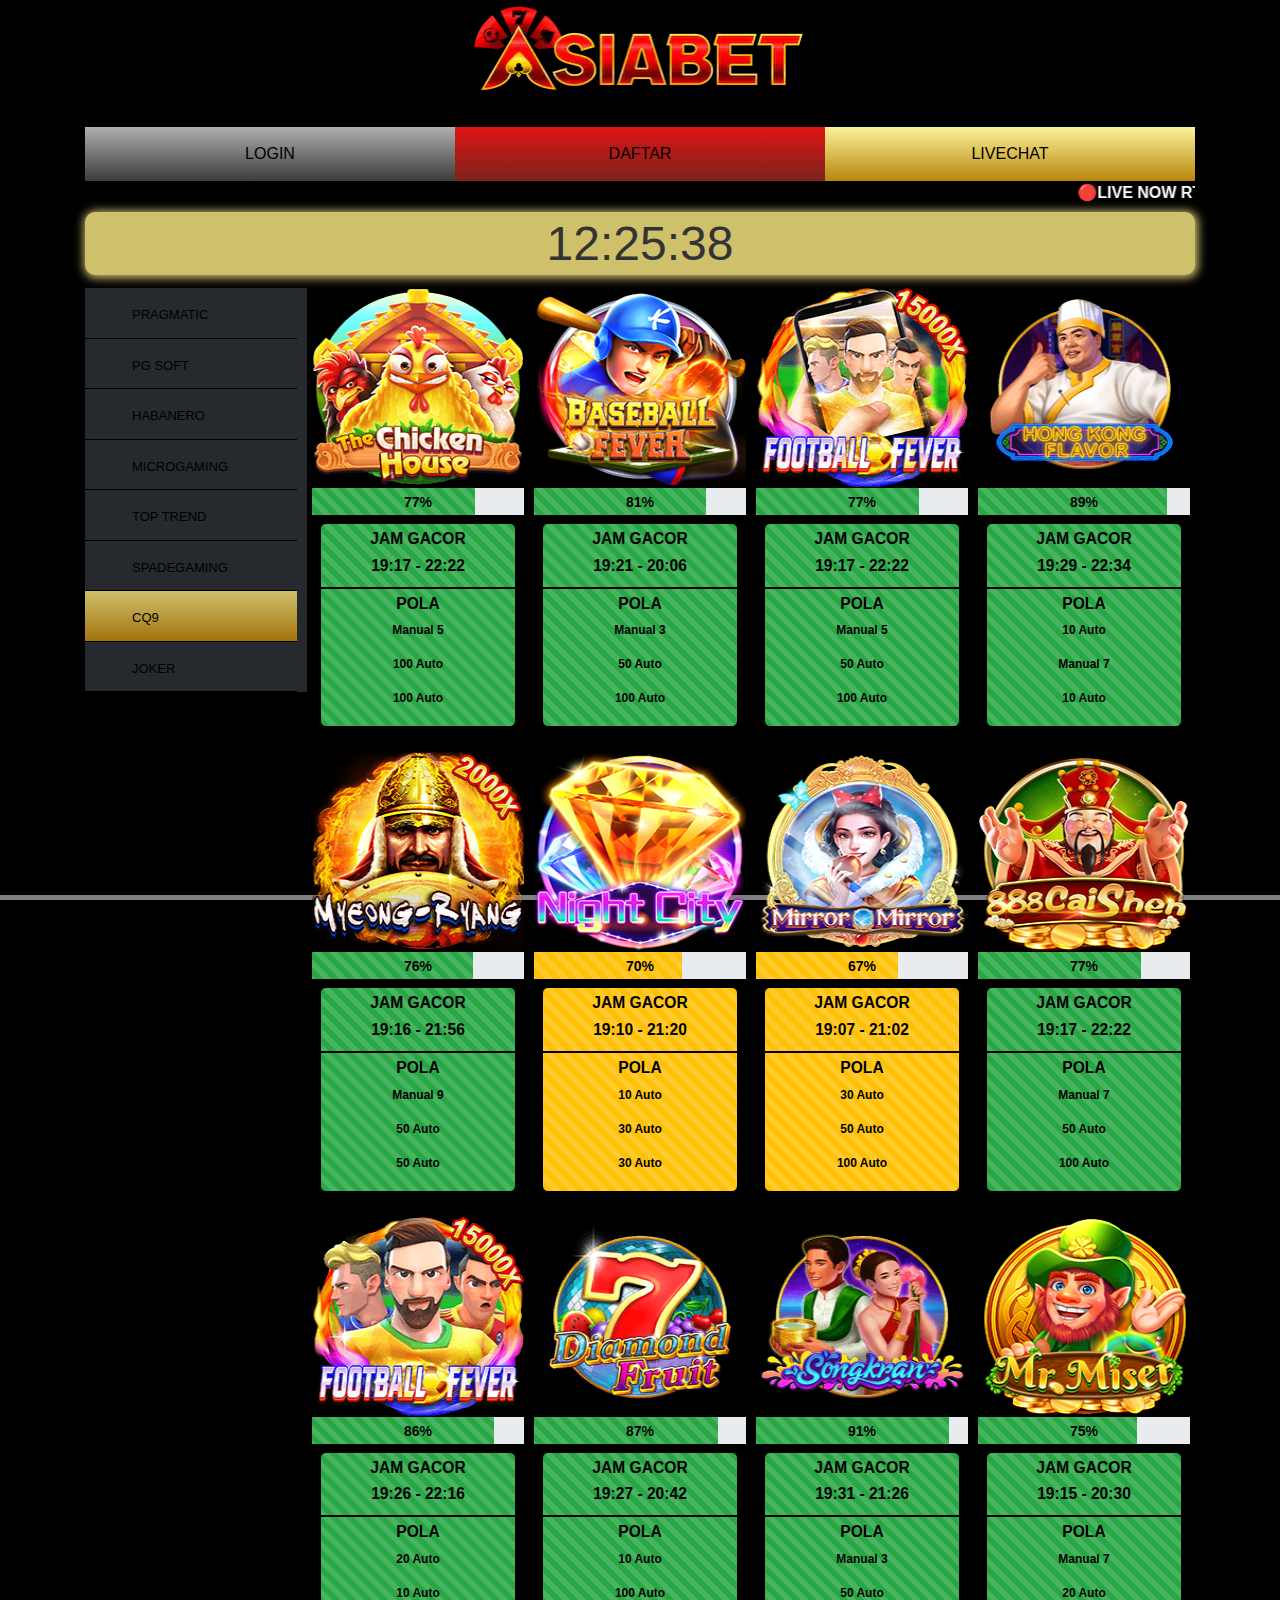
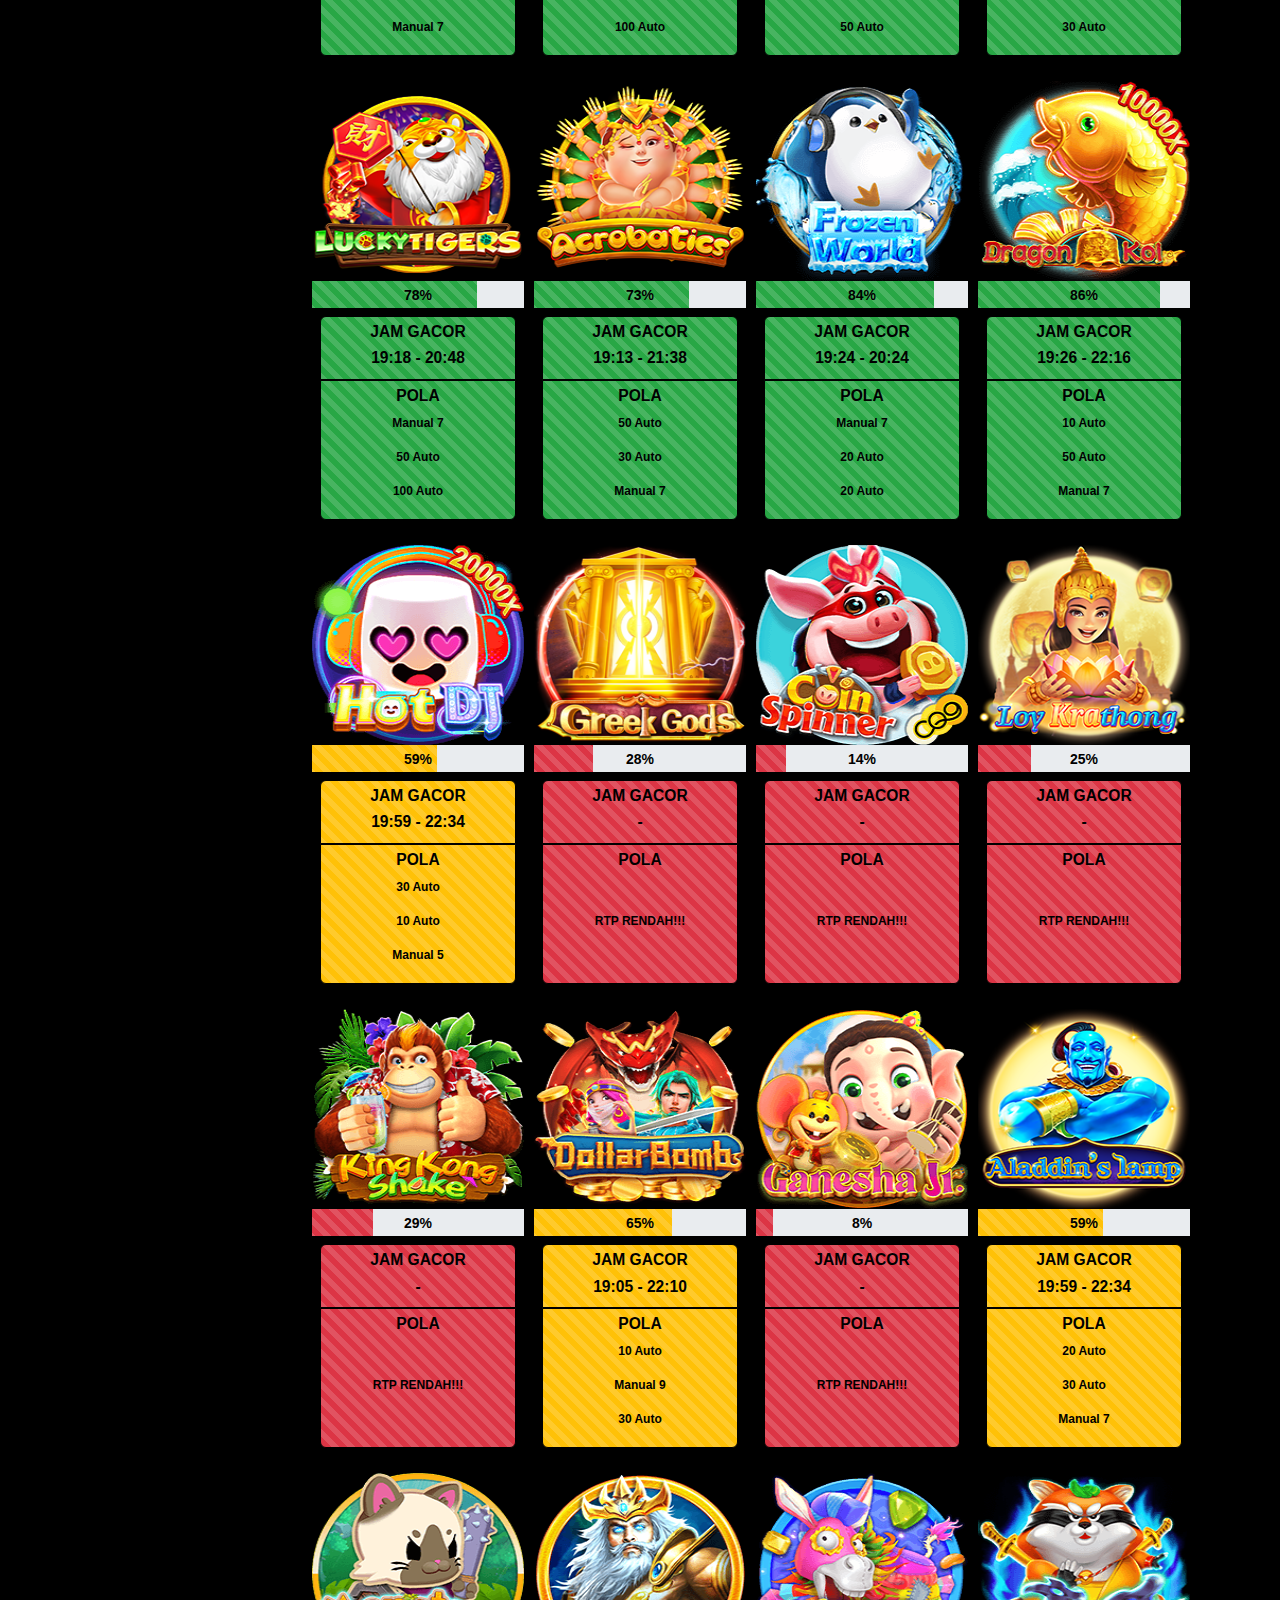
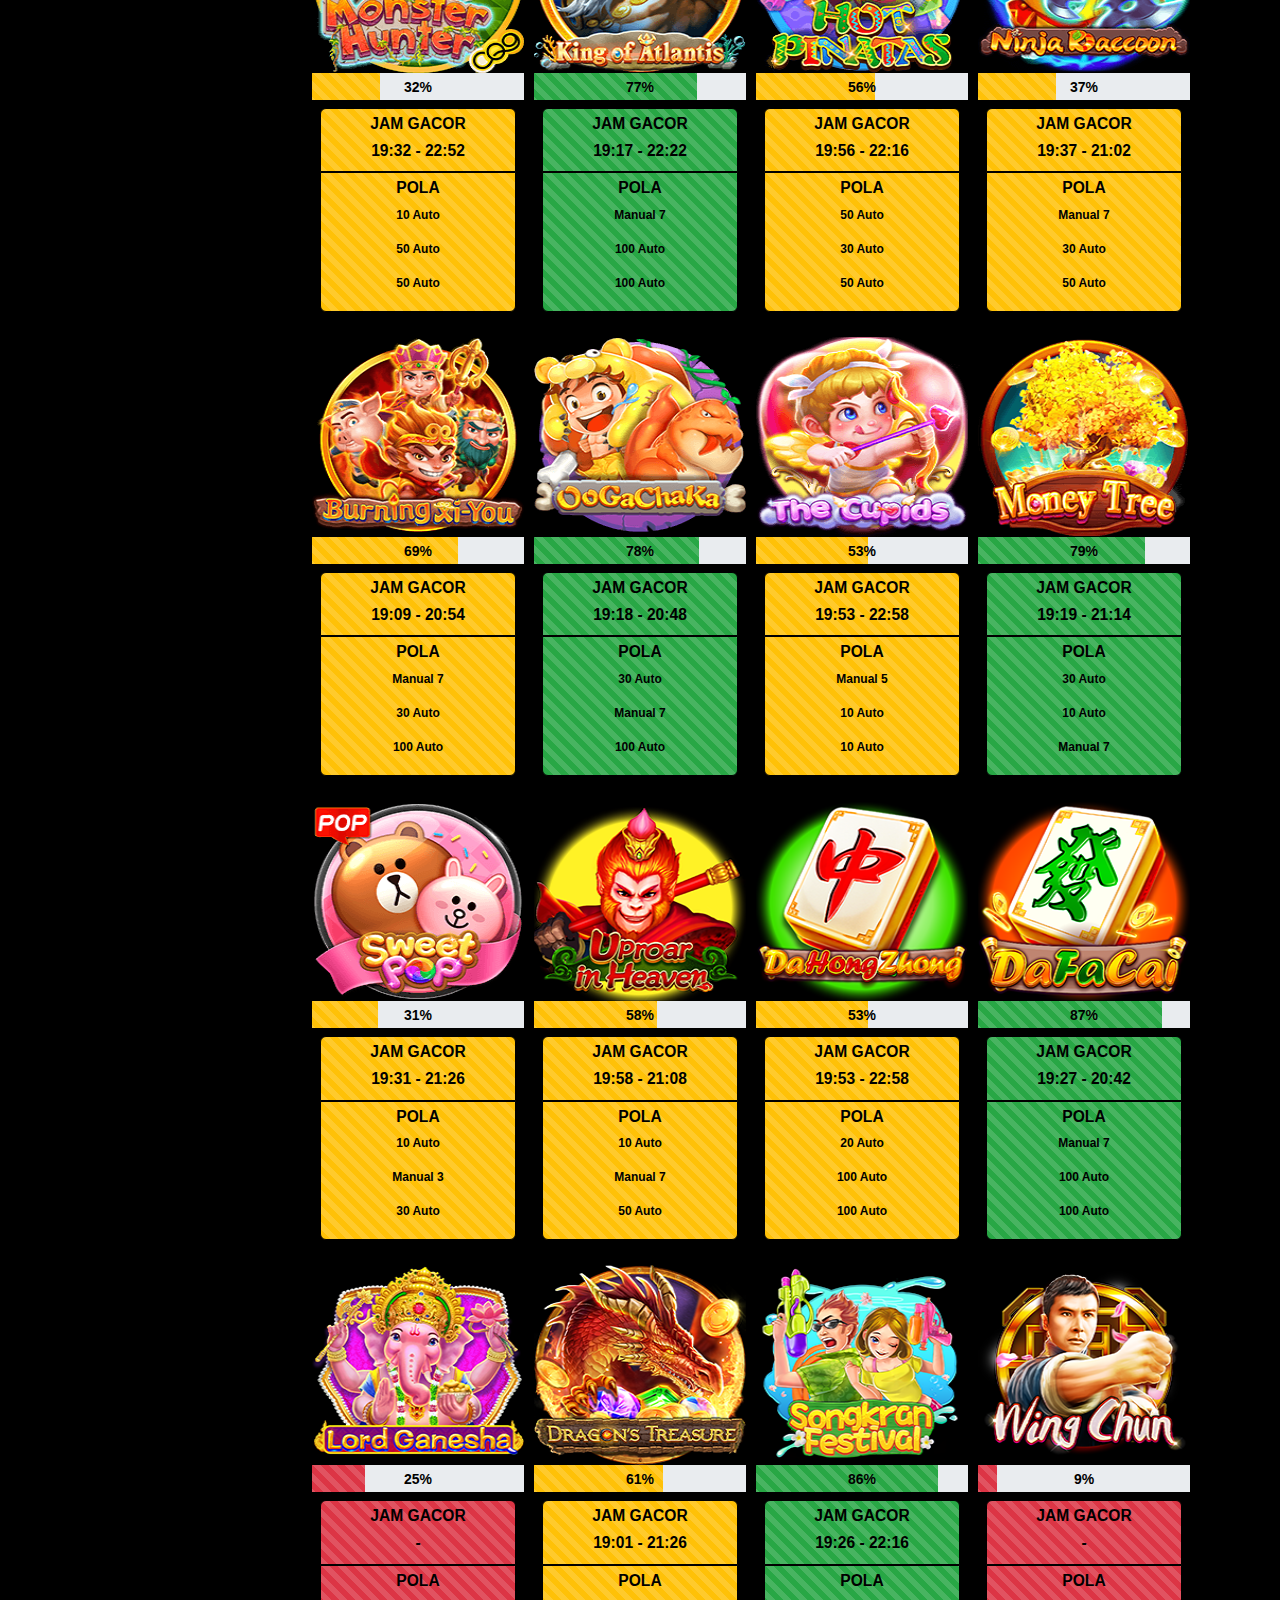
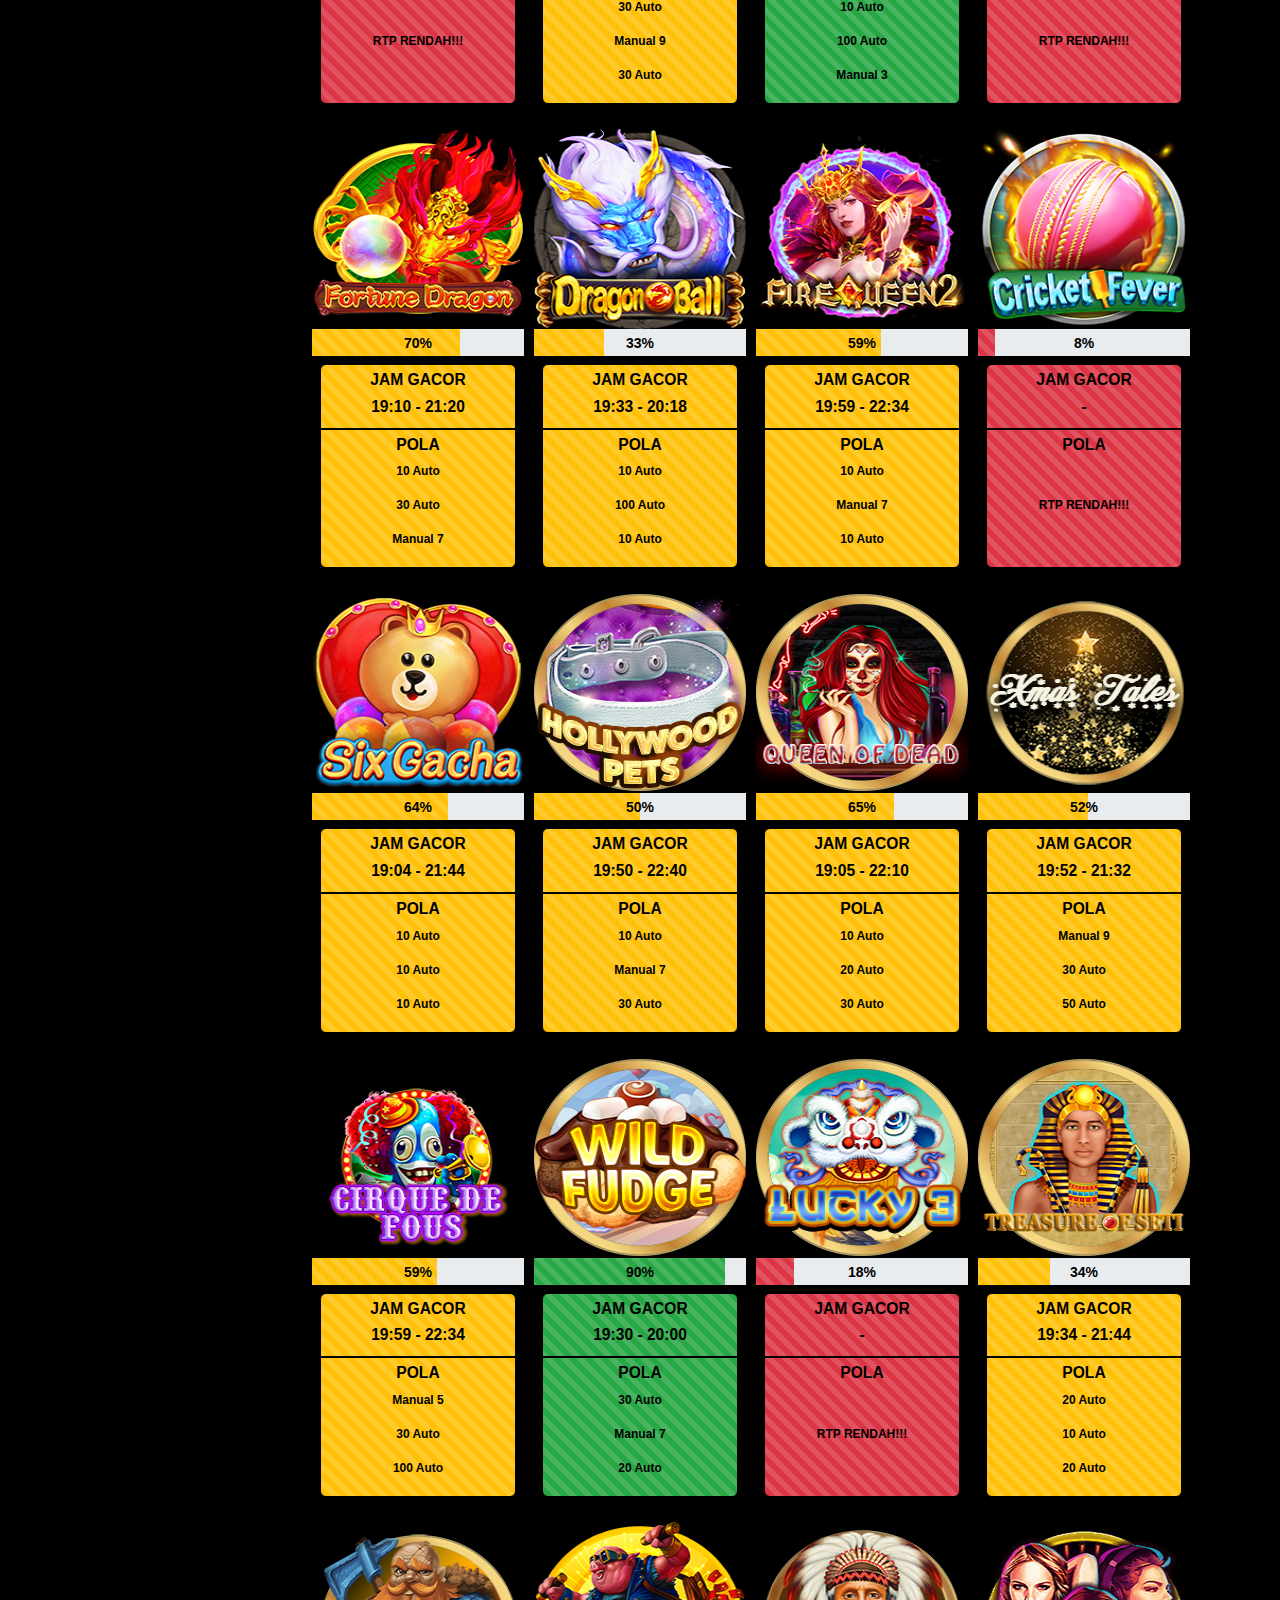
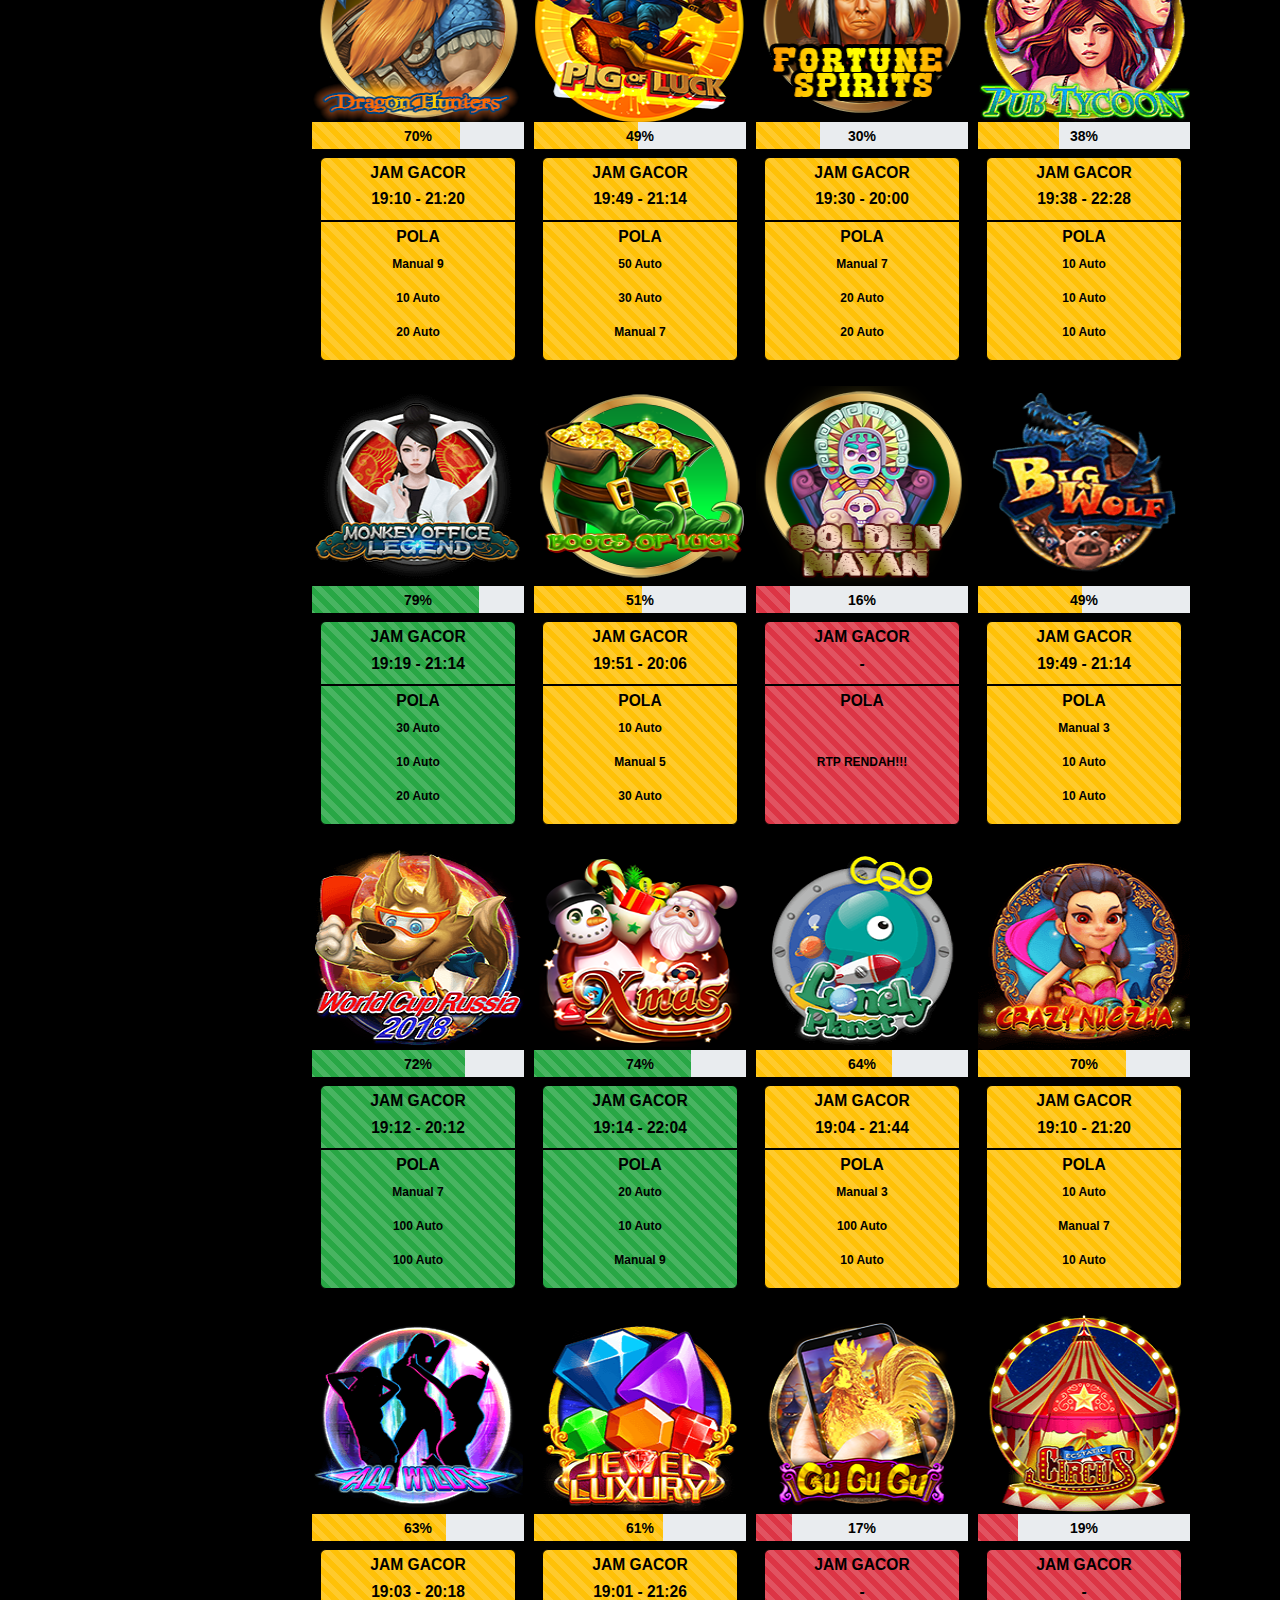
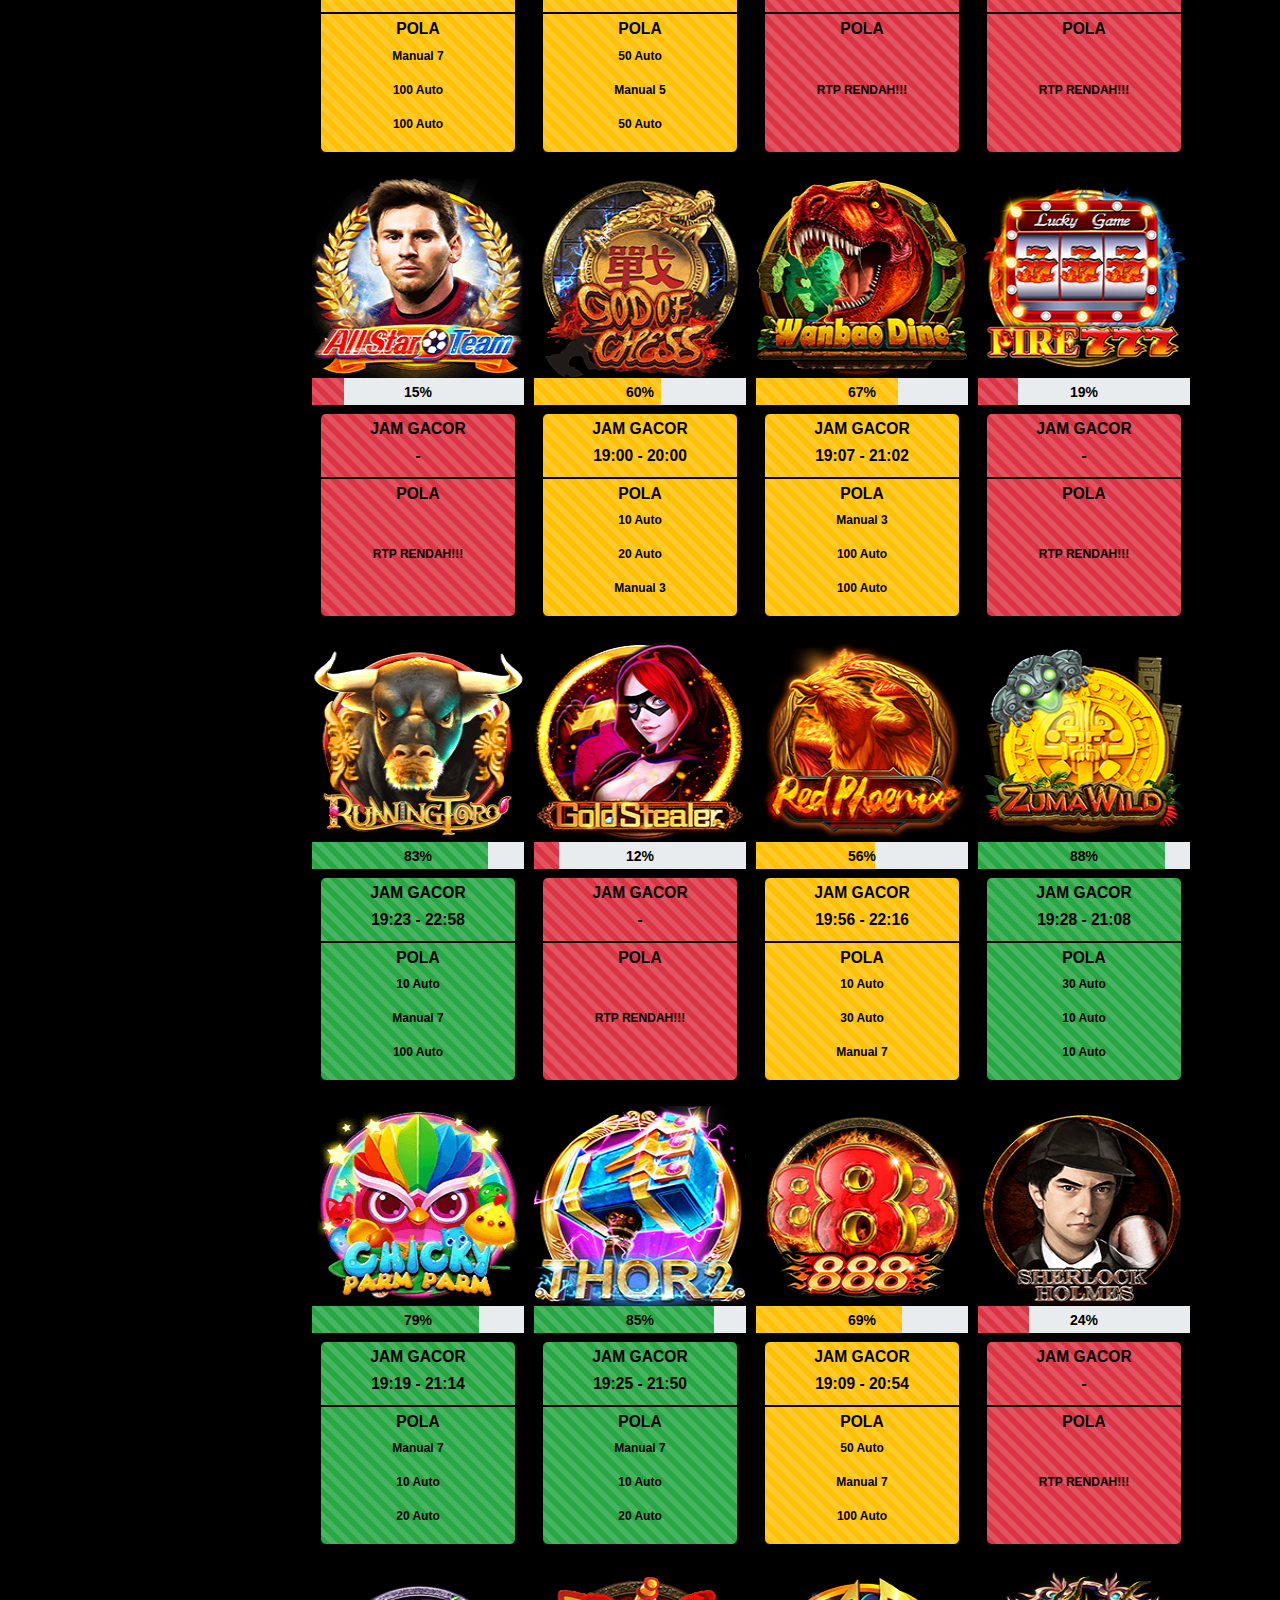
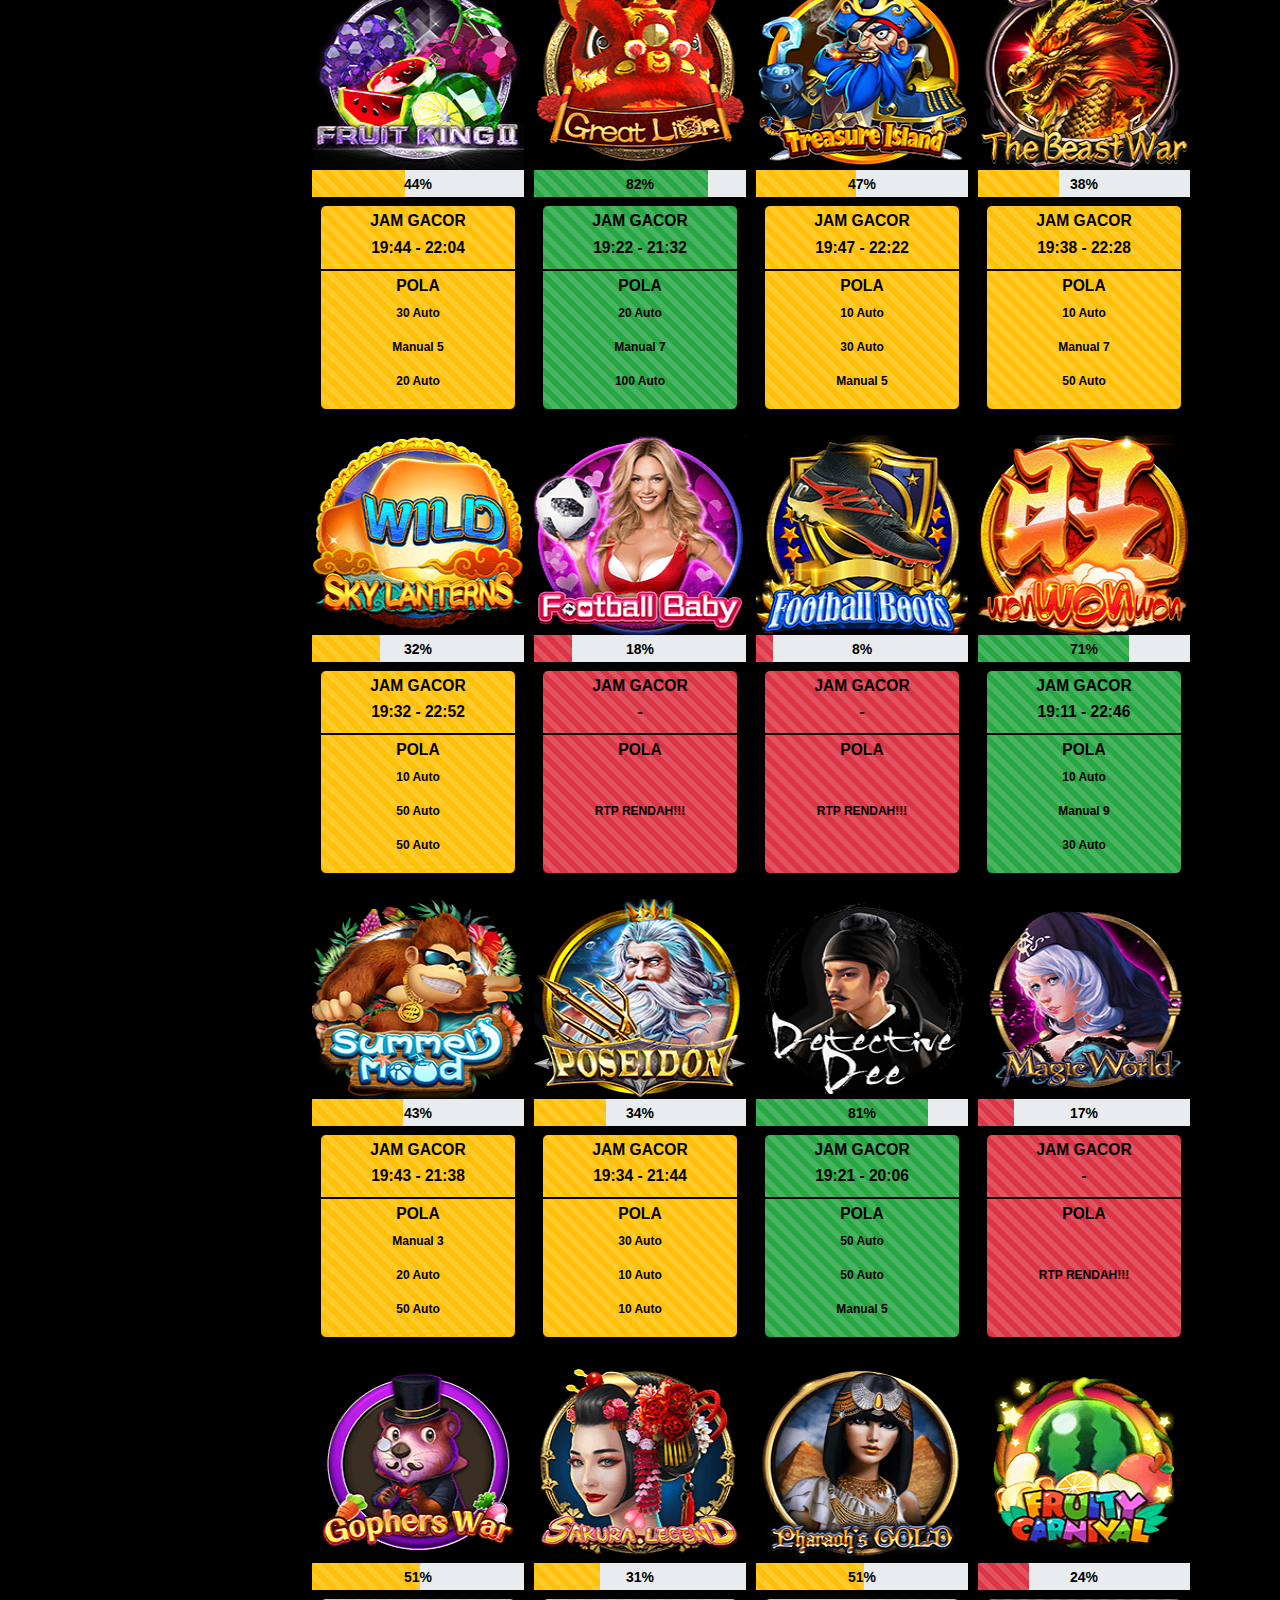
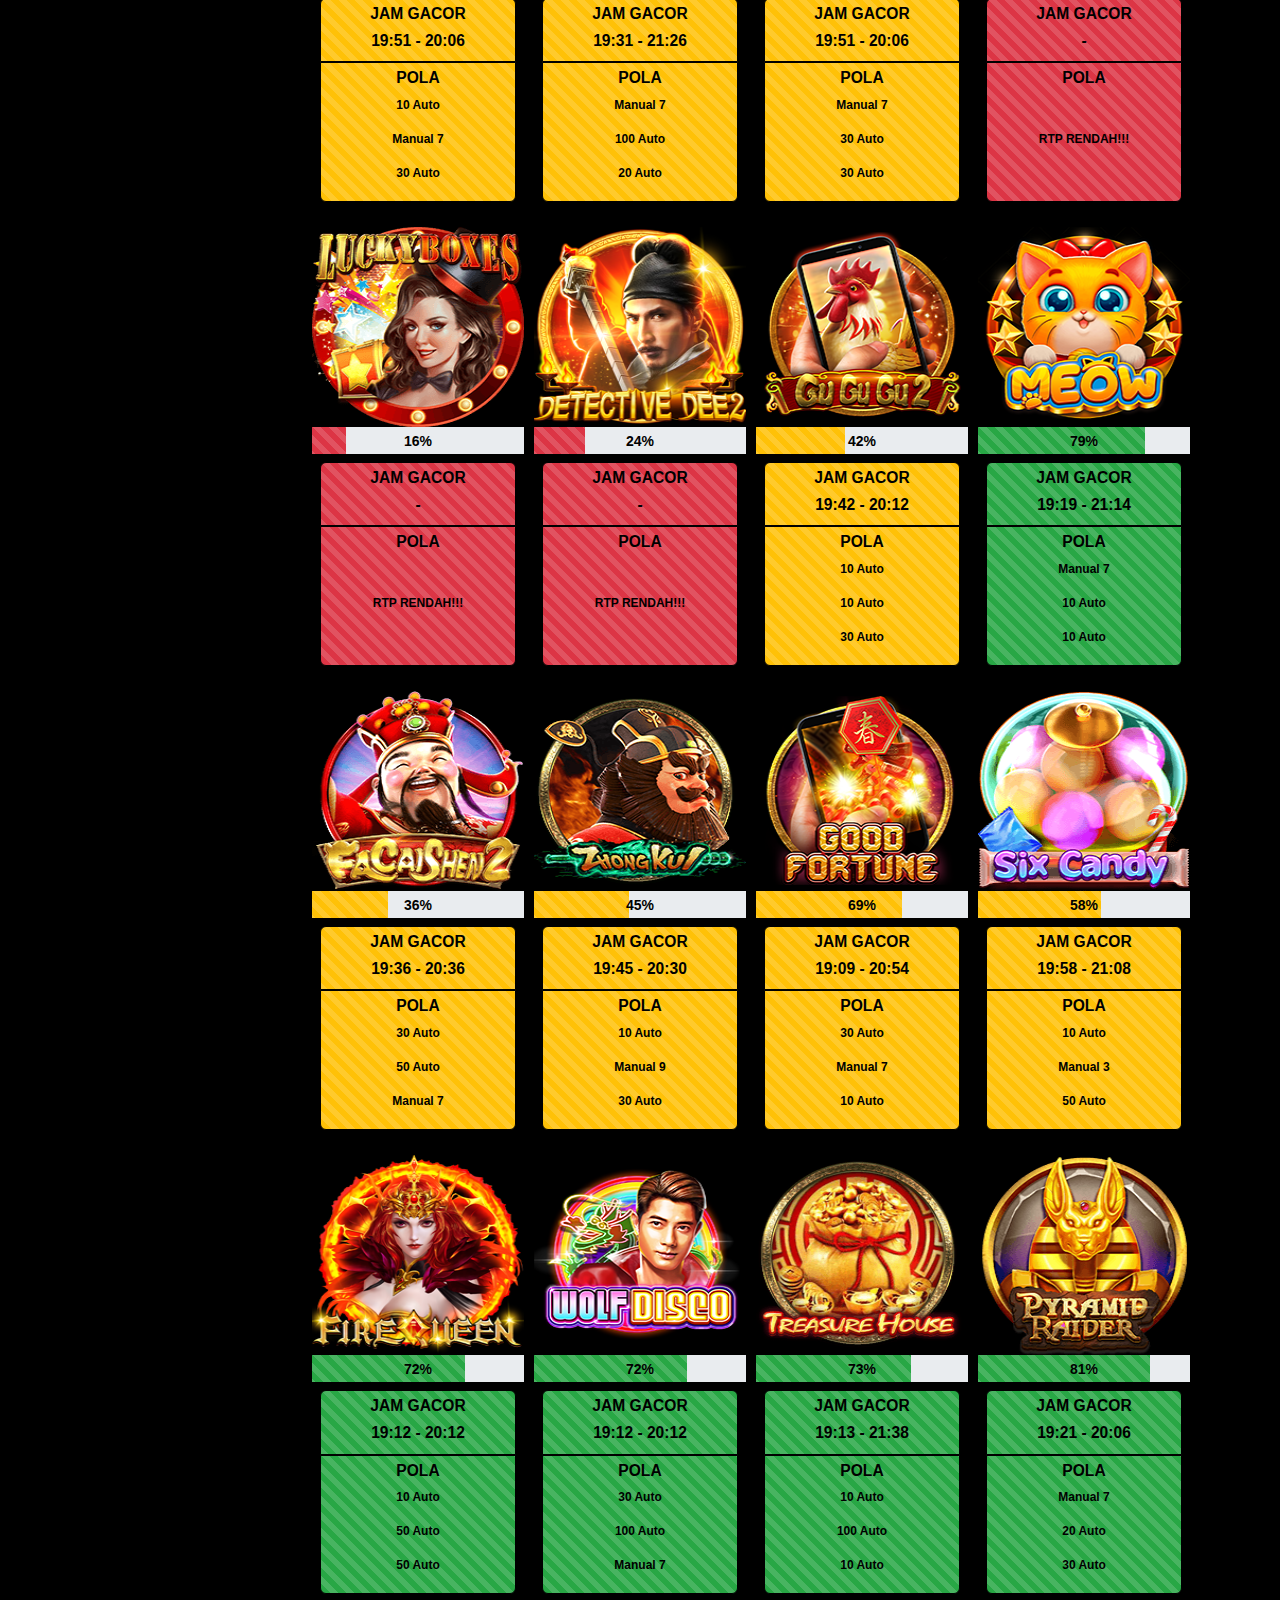
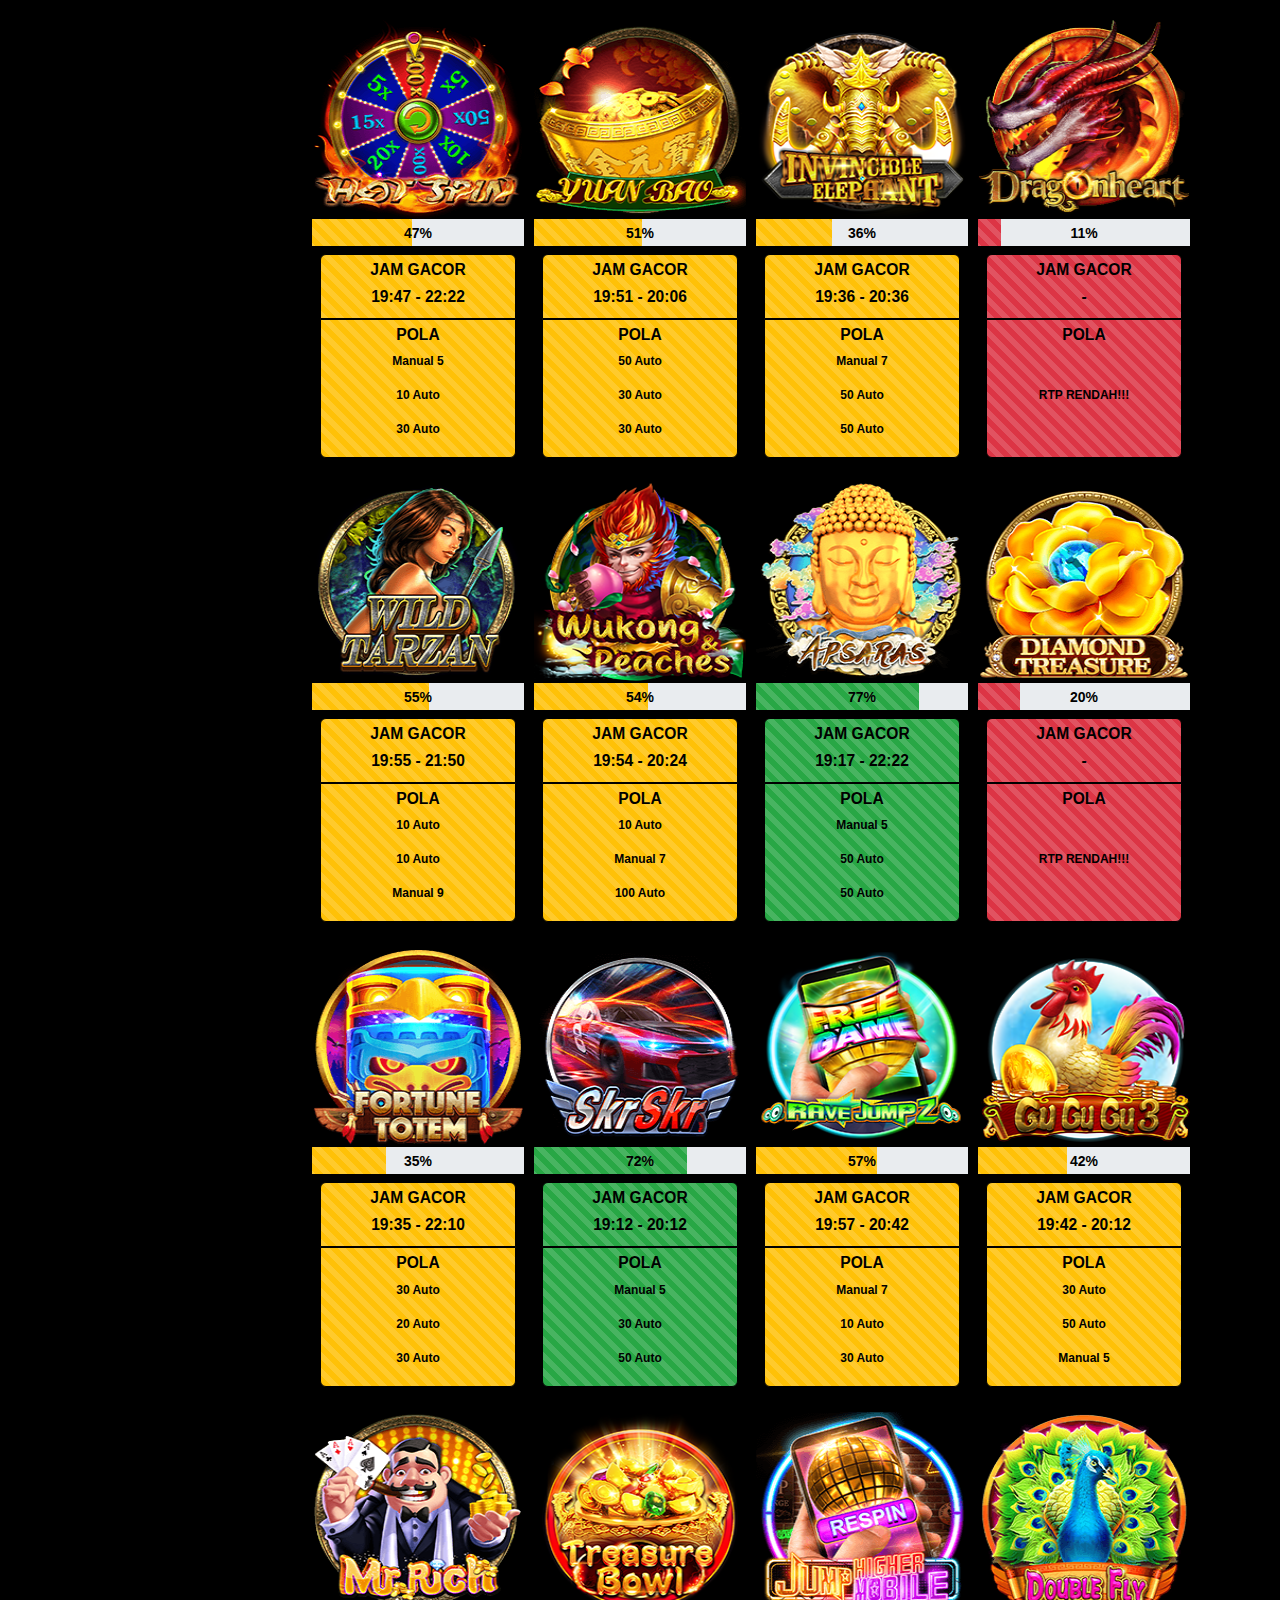
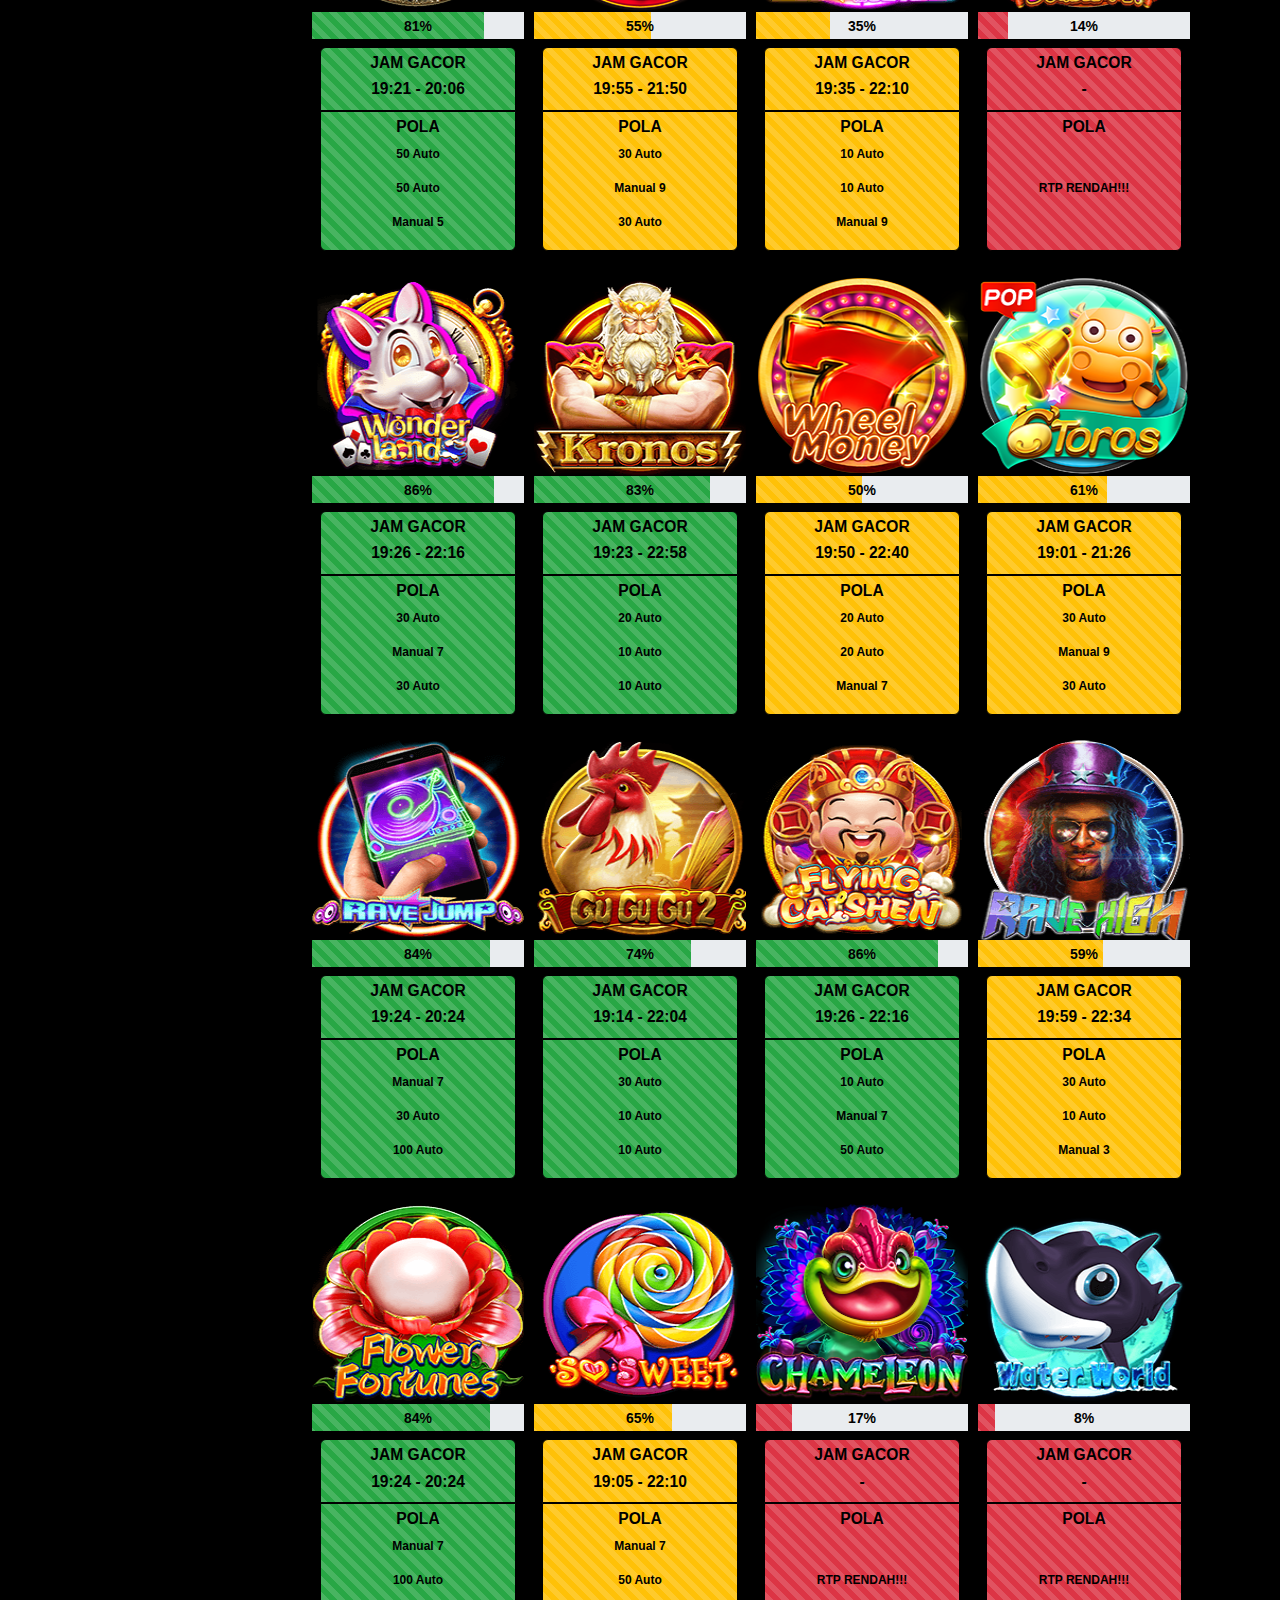
<file: cq9.html>
<!DOCTYPE html>
<html lang="id">
	<head>
    <meta charset="UTF-8">
    <meta name="viewport" content="width=device-width">
    <link rel="shortcut icon" href="img/favicon.webp" type="image/x-icon"/>
    <title>RTP ASIABET: Kemenangan Maxwin Tertinggi Se Asia</title>
    <meta name="description" content="ASIABET merupakan situs slot gacor memiliki rtp live slot tertinggi dengan kemenangan maxwin terbaik se asia tenggara tahun 2024."/>
    <meta name="keywords" content="asiabet, rtp asiabet, asia bet, asiabet88, asia bet 88, bet88"/>
    <link rel="canonical" href="https://rtpasiabet.fun/cq9.html"/>
	<link rel="stylesheet" href="https://maxcdn.bootstrapcdn.com/bootstrap/4.5.2/css/bootstrap.min.css" />
	<script src="https://ajax.googleapis.com/ajax/libs/jquery/3.5.1/jquery.min.js"></script>
	<script src="https://maxcdn.bootstrapcdn.com/bootstrap/4.5.2/js/bootstrap.min.js"></script>
	<link rel="stylesheet" href="assets/css/slot.css" />		
    <style>
      #logo-img {  
  background-color: #000000;
  display: flex;
  justify-content:center;
}
      .link-container {
    display: flex;
    justify-content: center;
    font-size: var(--x-large-font);
    padding: 0;
    width: 100%;
}
      .link-container a {
    width: 50%;
    text-align: center;
    padding: 15px 20px;
    text-transform: uppercase;
        color: #000;
        text-decoration: none;
}
      .register-button {
    background-image: linear-gradient(rgb(174, 174, 174), rgb(60, 60, 60));
    background-color: initial;
}
      .login-button {
    background-image: linear-gradient(rgb(224, 20, 20), rgb(123, 36, 28));
    background-color: initial;
}
      .livechat-button {
    background-image: linear-gradient(rgb(252, 242, 153), rgb(183, 135, 12));
    background-color: initial;
}
.btn-okey {
            border-radius: 10px;
            padding: 10px;
            color: #333;
            box-shadow: 1px 1px 10px 2px #cfc06b;
            -webkit-animation: glow 2s infinite;
            animation: glow 2s infinite;
            background:  #cfc06b;
            font-size: 3em;
            font-family: "Inconsolata", monospace;
            font-weight: 300;
            height: 7vh;
            display: flex;
            justify-content: center;
            align-items: center;
            flex-direction: none;
            background-repeat: none;
}     
        @-webkit-keyframes glow {
            50% {
                box-shadow: 1px 1px 10px 5px #cfc06b;
            }
        }
        
        @keyframes glow {
            50% {
                box-shadow: 1px 1px 10px 5px #cfc06b;
            }
        }
    </style>
	</head>  
	<body>
		<div class="container">
     <div id="logo-img"><img src="img/logo-asiabet.webp" width="350" alt="asiabet"></div>
	 <br>
          <div class="link-container container"> <a href="https://semuaberkas.site/asiabet88/" target="_blank" rel="nofollow noopener" class="register-button">LOGIN</a>
            <a href="https://semuaberkas.site/asiabet88/" target="_blank" rel="nofollow noopener" class="login-button">DAFTAR</a>
            <a href="https://secure.livechatinc.com/customer/action/open_chat?license_id=16994598" target="_blank" rel="nofollow noopener" class="livechat-button">LIVECHAT</a>
        </div>
          <b>
            <marquee style="color: white">
                    🔴LIVE NOW RTP TERTINGGI SAAT INI KLIK:
                    <a href="https://semuaberkas.site/asiabet88/" target="_blank">ASIABET</a>
                </h4>
            </marquee>
        </b>
		<h4 class="btn-okey">
			<div id="timestamp">
			</h4>
        <section class="slot">
            <div class="slot-sidebar res-bar">
                <button class="next-btn" onclick="plusSlides(-1)">❮</button>
                <ul class="slot-sidebar-nav">						
                    <li>
                        <a class="btn-provider" href="/">
                            <i class="pragma-logo"></i>
                            <br class="enter" />
                            <span>PRAGMATIC</span>
                        </a>
                    </li>						
                    <li>
                        <a class="btn-provider" href="pgsoft.html">
                            <i class="pg-logo"></i>
                            <br class="enter" />
                            <span>PG SOFT</span>
                        </a>
                    </li>
                    <li>
                        <a class="btn-provider" href="habanero.html">
                            <i class="haba-logo"></i>
                            <br class="enter" />
                            <span>HABANERO</span>
                        </a>
                    </li>
                    <li>
                        <a class="btn-provider" href="microgaming.html">
                            <i class="micro-logo"></i>
                            <br class="enter" />
                            <span>MICROGAMING</span>
                        </a>
                    </li>
                    <li>
                        <a class="btn-provider" href="toptrendgaming.html">
                            <i class="ttg-logo"></i>
                            <br class="enter" />
                            <span>TOP TREND</span>
                        </a>
                    </li>
                    <li>
                        <a class="btn-provider" href="spadegaming.html">
                            <i class="sg-logo"></i>
                            <br class="enter" />
                            <span>SPADEGAMING</span>
                        </a>
                    </li>
                    <li>
                        <a class="btn-provider active" href="cq9.html">
                            <i class="cq9-logo"></i>
                            <br class="enter" />
                            <span>CQ9</span>
                        </a>
                    </li>						
                    <li>
                        <a class="btn-provider" href="joker.html">
                            <i class="joker-logo"></i>
                            <br class="enter" />
                            <span>JOKER</span>
                        </a>
                    </li>
                    <button class="next-btn" onclick="plusSlides(1)">❯</button>										
                </ul>
            </div>
    
                    <div class="slot-sidebar mySlides">
                    <ul class="slot-sidebar-nav">
                    <button class="next-btn" onclick="plusSlides(-1)">❮</button>
                    <li>
                        <a class="btn-provider" href="index.html">
                            <i class="pragma-logo"></i>
                            <br class="enter" />
                            <span>PRAGMATIC</span>
                        </a>
                    </li>
                    <li>
                        <a class="btn-provider" href="pgsoft.html">
                            <i class="pg-logo"></i>
                            <br class="enter" />
                            <span>PG SOFT</span>
                        </a>
                    </li>
                    <li>
                        <a class="btn-provider" href="habanero.html">
                            <i class="haba-logo"></i>
                            <br class="enter" />
                            <span>HABANERO</span>
                        </a>
                    </li>	
                    <button class="next-btn" onclick="plusSlides(1)">❯</button>									
                </ul>
            </div>
                <div class="slot-sidebar mySlides">
                <ul class="slot-sidebar-nav">
                <button class="next-btn" onclick="plusSlides(-1)">❮</button>
                    <li>
                        <a class="btn-provider" href="toptrendgaming.html">
                            <i class="ttg-logo"></i>
                            <br class="enter" />
                            <span>TOP TREND</span>
                        </a>
                    </li>						
                    <li>
                        <a class="btn-provider active" href="cq9.html">
                            <i class="cq9-logo"></i>
                            <br class="enter" />
                            <span>CQ9</span>
                        </a>
                    </li>
                    <li>
                        <a class="btn-provider" href="joker.html">
                            <i class="joker-logo"></i>
                            <br class="enter" />
                            <span>JOKER</span>
                        </a>
                    </li>	
                    <button class="next-btn" onclick="plusSlides(1)">❯</button>					
                </ul>
            </div>
            <div class="slot-sidebar mySlides">
            <ul class="slot-sidebar-nav">
            <button class="next-btn" onclick="plusSlides(-1)">❮</button>
                    <li>
                        <a class="btn-provider" href="spadegaming.html">
                            <i class="sg-logo"></i>
                            <br class="enter" />
                            <span>SPADEGAMING</span>
                        </a>
                    </li>
                    <li>
                        <a class="btn-provider" href="microgaming.html">
                            <i class="micro-logo"></i>
                            <br class="enter" />
                            <span>MICROGAMING</span>
                        </a>
                    </li>	
                    <button class="next-btn" onclick="plusSlides(1)">❯</button>								
                </ul>
            </div>
				<div class="content">
					<div id="data" style="display: none"></div>
					<div id="wrapper" class="wrapper">                      
                      <div class="card">
<div class="card-content"><a class="hover-btn" href="https://semuaberkas.site/asiabet88/" rel="nofollow noopener" target="_blank"><div class="play-btn">PLAY NOW</div></a><img class="img-zoom" src="assets/images/CQ/1.webp" alt="" style="width: 100%" /><div style="z-index: 10" class="percent">
<p id="percent-txt" class="percent-txt" style="z-index: 15"></p>
<div id="percent-bar" class="percent-bar" role="progressbar" aria-valuemin="0" aria-valuemax="100" aria-valuenow="" style="width: 0"></div>
</div>
<div class="d-grid gap-2 jam">
<div class="jamgacor jamBg">
<h5>JAM GACOR</h5>
<h5 class="jamgacorRange">XX - XX</h5>
</div>
<div class="pola jamBg">
<h5>POLA</h5>
<p class="pola1"></p>
<p class="pola2"></p>
<p class="pola3"></p>
</div>
</div>
</div>
</div>
<div class="card">
<div class="card-content"><a class="hover-btn" href="https://semuaberkas.site/asiabet88/" rel="nofollow noopener" target="_blank"><div class="play-btn">PLAY NOW</div></a><img class="img-zoom" src="assets/images/CQ/2.webp" alt="" style="width: 100%" /><div style="z-index: 10" class="percent">
<p id="percent-txt" class="percent-txt" style="z-index: 15"></p>
<div id="percent-bar" class="percent-bar" role="progressbar" aria-valuemin="0" aria-valuemax="100" aria-valuenow="" style="width: 0"></div>
</div>
<div class="d-grid gap-2 jam">
<div class="jamgacor jamBg">
<h5>JAM GACOR</h5>
<h5 class="jamgacorRange">XX - XX</h5>
</div>
<div class="pola jamBg">
<h5>POLA</h5>
<p class="pola1"></p>
<p class="pola2"></p>
<p class="pola3"></p>
</div>
</div>
</div>
</div>
<div class="card">
<div class="card-content"><a class="hover-btn" href="https://semuaberkas.site/asiabet88/" rel="nofollow noopener" target="_blank"><div class="play-btn">PLAY NOW</div></a><img class="img-zoom" src="assets/images/CQ/3.webp" alt="" style="width: 100%" /><div style="z-index: 10" class="percent">
<p id="percent-txt" class="percent-txt" style="z-index: 15"></p>
<div id="percent-bar" class="percent-bar" role="progressbar" aria-valuemin="0" aria-valuemax="100" aria-valuenow="" style="width: 0"></div>
</div>
<div class="d-grid gap-2 jam">
<div class="jamgacor jamBg">
<h5>JAM GACOR</h5>
<h5 class="jamgacorRange">XX - XX</h5>
</div>
<div class="pola jamBg">
<h5>POLA</h5>
<p class="pola1"></p>
<p class="pola2"></p>
<p class="pola3"></p>
</div>
</div>
</div>
</div>
<div class="card">
<div class="card-content"><a class="hover-btn" href="https://semuaberkas.site/asiabet88/" rel="nofollow noopener" target="_blank"><div class="play-btn">PLAY NOW</div></a><img class="img-zoom" src="assets/images/CQ/4.webp" alt="" style="width: 100%" /><div style="z-index: 10" class="percent">
<p id="percent-txt" class="percent-txt" style="z-index: 15"></p>
<div id="percent-bar" class="percent-bar" role="progressbar" aria-valuemin="0" aria-valuemax="100" aria-valuenow="" style="width: 0"></div>
</div>
<div class="d-grid gap-2 jam">
<div class="jamgacor jamBg">
<h5>JAM GACOR</h5>
<h5 class="jamgacorRange">XX - XX</h5>
</div>
<div class="pola jamBg">
<h5>POLA</h5>
<p class="pola1"></p>
<p class="pola2"></p>
<p class="pola3"></p>
</div>
</div>
</div>
</div>
<div class="card">
<div class="card-content"><a class="hover-btn" href="https://semuaberkas.site/asiabet88/" rel="nofollow noopener" target="_blank"><div class="play-btn">PLAY NOW</div></a><img class="img-zoom" src="assets/images/CQ/5.webp" alt="" style="width: 100%" /><div style="z-index: 10" class="percent">
<p id="percent-txt" class="percent-txt" style="z-index: 15"></p>
<div id="percent-bar" class="percent-bar" role="progressbar" aria-valuemin="0" aria-valuemax="100" aria-valuenow="" style="width: 0"></div>
</div>
<div class="d-grid gap-2 jam">
<div class="jamgacor jamBg">
<h5>JAM GACOR</h5>
<h5 class="jamgacorRange">XX - XX</h5>
</div>
<div class="pola jamBg">
<h5>POLA</h5>
<p class="pola1"></p>
<p class="pola2"></p>
<p class="pola3"></p>
</div>
</div>
</div>
</div>
<div class="card">
<div class="card-content"><a class="hover-btn" href="https://semuaberkas.site/asiabet88/" rel="nofollow noopener" target="_blank"><div class="play-btn">PLAY NOW</div></a><img class="img-zoom" src="assets/images/CQ/6.webp" alt="" style="width: 100%" /><div style="z-index: 10" class="percent">
<p id="percent-txt" class="percent-txt" style="z-index: 15"></p>
<div id="percent-bar" class="percent-bar" role="progressbar" aria-valuemin="0" aria-valuemax="100" aria-valuenow="" style="width: 0"></div>
</div>
<div class="d-grid gap-2 jam">
<div class="jamgacor jamBg">
<h5>JAM GACOR</h5>
<h5 class="jamgacorRange">XX - XX</h5>
</div>
<div class="pola jamBg">
<h5>POLA</h5>
<p class="pola1"></p>
<p class="pola2"></p>
<p class="pola3"></p>
</div>
</div>
</div>
</div>
<div class="card">
<div class="card-content"><a class="hover-btn" href="https://semuaberkas.site/asiabet88/" rel="nofollow noopener" target="_blank"><div class="play-btn">PLAY NOW</div></a><img class="img-zoom" src="assets/images/CQ/7.webp" alt="" style="width: 100%" /><div style="z-index: 10" class="percent">
<p id="percent-txt" class="percent-txt" style="z-index: 15"></p>
<div id="percent-bar" class="percent-bar" role="progressbar" aria-valuemin="0" aria-valuemax="100" aria-valuenow="" style="width: 0"></div>
</div>
<div class="d-grid gap-2 jam">
<div class="jamgacor jamBg">
<h5>JAM GACOR</h5>
<h5 class="jamgacorRange">XX - XX</h5>
</div>
<div class="pola jamBg">
<h5>POLA</h5>
<p class="pola1"></p>
<p class="pola2"></p>
<p class="pola3"></p>
</div>
</div>
</div>
</div>
<div class="card">
<div class="card-content"><a class="hover-btn" href="https://semuaberkas.site/asiabet88/" rel="nofollow noopener" target="_blank"><div class="play-btn">PLAY NOW</div></a><img class="img-zoom" src="assets/images/CQ/8.webp" alt="" style="width: 100%" /><div style="z-index: 10" class="percent">
<p id="percent-txt" class="percent-txt" style="z-index: 15"></p>
<div id="percent-bar" class="percent-bar" role="progressbar" aria-valuemin="0" aria-valuemax="100" aria-valuenow="" style="width: 0"></div>
</div>
<div class="d-grid gap-2 jam">
<div class="jamgacor jamBg">
<h5>JAM GACOR</h5>
<h5 class="jamgacorRange">XX - XX</h5>
</div>
<div class="pola jamBg">
<h5>POLA</h5>
<p class="pola1"></p>
<p class="pola2"></p>
<p class="pola3"></p>
</div>
</div>
</div>
</div>
<div class="card">
<div class="card-content"><a class="hover-btn" href="https://semuaberkas.site/asiabet88/" rel="nofollow noopener" target="_blank"><div class="play-btn">PLAY NOW</div></a><img class="img-zoom" src="assets/images/CQ/9.webp" alt="" style="width: 100%" /><div style="z-index: 10" class="percent">
<p id="percent-txt" class="percent-txt" style="z-index: 15"></p>
<div id="percent-bar" class="percent-bar" role="progressbar" aria-valuemin="0" aria-valuemax="100" aria-valuenow="" style="width: 0"></div>
</div>
<div class="d-grid gap-2 jam">
<div class="jamgacor jamBg">
<h5>JAM GACOR</h5>
<h5 class="jamgacorRange">XX - XX</h5>
</div>
<div class="pola jamBg">
<h5>POLA</h5>
<p class="pola1"></p>
<p class="pola2"></p>
<p class="pola3"></p>
</div>
</div>
</div>
</div>
<div class="card">
<div class="card-content"><a class="hover-btn" href="https://semuaberkas.site/asiabet88/" rel="nofollow noopener" target="_blank"><div class="play-btn">PLAY NOW</div></a><img class="img-zoom" src="assets/images/CQ/10.webp" alt="" style="width: 100%" /><div style="z-index: 10" class="percent">
<p id="percent-txt" class="percent-txt" style="z-index: 15"></p>
<div id="percent-bar" class="percent-bar" role="progressbar" aria-valuemin="0" aria-valuemax="100" aria-valuenow="" style="width: 0"></div>
</div>
<div class="d-grid gap-2 jam">
<div class="jamgacor jamBg">
<h5>JAM GACOR</h5>
<h5 class="jamgacorRange">XX - XX</h5>
</div>
<div class="pola jamBg">
<h5>POLA</h5>
<p class="pola1"></p>
<p class="pola2"></p>
<p class="pola3"></p>
</div>
</div>
</div>
</div>
<div class="card">
<div class="card-content"><a class="hover-btn" href="https://semuaberkas.site/asiabet88/" rel="nofollow noopener" target="_blank"><div class="play-btn">PLAY NOW</div></a><img class="img-zoom" src="assets/images/CQ/11.webp" alt="" style="width: 100%" /><div style="z-index: 10" class="percent">
<p id="percent-txt" class="percent-txt" style="z-index: 15"></p>
<div id="percent-bar" class="percent-bar" role="progressbar" aria-valuemin="0" aria-valuemax="100" aria-valuenow="" style="width: 0"></div>
</div>
<div class="d-grid gap-2 jam">
<div class="jamgacor jamBg">
<h5>JAM GACOR</h5>
<h5 class="jamgacorRange">XX - XX</h5>
</div>
<div class="pola jamBg">
<h5>POLA</h5>
<p class="pola1"></p>
<p class="pola2"></p>
<p class="pola3"></p>
</div>
</div>
</div>
</div>
<div class="card">
<div class="card-content"><a class="hover-btn" href="https://semuaberkas.site/asiabet88/" rel="nofollow noopener" target="_blank"><div class="play-btn">PLAY NOW</div></a><img class="img-zoom" src="assets/images/CQ/12.webp" alt="" style="width: 100%" /><div style="z-index: 10" class="percent">
<p id="percent-txt" class="percent-txt" style="z-index: 15"></p>
<div id="percent-bar" class="percent-bar" role="progressbar" aria-valuemin="0" aria-valuemax="100" aria-valuenow="" style="width: 0"></div>
</div>
<div class="d-grid gap-2 jam">
<div class="jamgacor jamBg">
<h5>JAM GACOR</h5>
<h5 class="jamgacorRange">XX - XX</h5>
</div>
<div class="pola jamBg">
<h5>POLA</h5>
<p class="pola1"></p>
<p class="pola2"></p>
<p class="pola3"></p>
</div>
</div>
</div>
</div>
<div class="card">
<div class="card-content"><a class="hover-btn" href="https://semuaberkas.site/asiabet88/" rel="nofollow noopener" target="_blank"><div class="play-btn">PLAY NOW</div></a><img class="img-zoom" src="assets/images/CQ/13.webp" alt="" style="width: 100%" /><div style="z-index: 10" class="percent">
<p id="percent-txt" class="percent-txt" style="z-index: 15"></p>
<div id="percent-bar" class="percent-bar" role="progressbar" aria-valuemin="0" aria-valuemax="100" aria-valuenow="" style="width: 0"></div>
</div>
<div class="d-grid gap-2 jam">
<div class="jamgacor jamBg">
<h5>JAM GACOR</h5>
<h5 class="jamgacorRange">XX - XX</h5>
</div>
<div class="pola jamBg">
<h5>POLA</h5>
<p class="pola1"></p>
<p class="pola2"></p>
<p class="pola3"></p>
</div>
</div>
</div>
</div>
<div class="card">
<div class="card-content"><a class="hover-btn" href="https://semuaberkas.site/asiabet88/" rel="nofollow noopener" target="_blank"><div class="play-btn">PLAY NOW</div></a><img class="img-zoom" src="assets/images/CQ/14.webp" alt="" style="width: 100%" /><div style="z-index: 10" class="percent">
<p id="percent-txt" class="percent-txt" style="z-index: 15"></p>
<div id="percent-bar" class="percent-bar" role="progressbar" aria-valuemin="0" aria-valuemax="100" aria-valuenow="" style="width: 0"></div>
</div>
<div class="d-grid gap-2 jam">
<div class="jamgacor jamBg">
<h5>JAM GACOR</h5>
<h5 class="jamgacorRange">XX - XX</h5>
</div>
<div class="pola jamBg">
<h5>POLA</h5>
<p class="pola1"></p>
<p class="pola2"></p>
<p class="pola3"></p>
</div>
</div>
</div>
</div>
<div class="card">
<div class="card-content"><a class="hover-btn" href="https://semuaberkas.site/asiabet88/" rel="nofollow noopener" target="_blank"><div class="play-btn">PLAY NOW</div></a><img class="img-zoom" src="assets/images/CQ/15.webp" alt="" style="width: 100%" /><div style="z-index: 10" class="percent">
<p id="percent-txt" class="percent-txt" style="z-index: 15"></p>
<div id="percent-bar" class="percent-bar" role="progressbar" aria-valuemin="0" aria-valuemax="100" aria-valuenow="" style="width: 0"></div>
</div>
<div class="d-grid gap-2 jam">
<div class="jamgacor jamBg">
<h5>JAM GACOR</h5>
<h5 class="jamgacorRange">XX - XX</h5>
</div>
<div class="pola jamBg">
<h5>POLA</h5>
<p class="pola1"></p>
<p class="pola2"></p>
<p class="pola3"></p>
</div>
</div>
</div>
</div>
<div class="card">
<div class="card-content"><a class="hover-btn" href="https://semuaberkas.site/asiabet88/" rel="nofollow noopener" target="_blank"><div class="play-btn">PLAY NOW</div></a><img class="img-zoom" src="assets/images/CQ/16.webp" alt="" style="width: 100%" /><div style="z-index: 10" class="percent">
<p id="percent-txt" class="percent-txt" style="z-index: 15"></p>
<div id="percent-bar" class="percent-bar" role="progressbar" aria-valuemin="0" aria-valuemax="100" aria-valuenow="" style="width: 0"></div>
</div>
<div class="d-grid gap-2 jam">
<div class="jamgacor jamBg">
<h5>JAM GACOR</h5>
<h5 class="jamgacorRange">XX - XX</h5>
</div>
<div class="pola jamBg">
<h5>POLA</h5>
<p class="pola1"></p>
<p class="pola2"></p>
<p class="pola3"></p>
</div>
</div>
</div>
</div>
<div class="card">
<div class="card-content"><a class="hover-btn" href="https://semuaberkas.site/asiabet88/" rel="nofollow noopener" target="_blank"><div class="play-btn">PLAY NOW</div></a><img class="img-zoom" src="assets/images/CQ/17.webp" alt="" style="width: 100%" /><div style="z-index: 10" class="percent">
<p id="percent-txt" class="percent-txt" style="z-index: 15"></p>
<div id="percent-bar" class="percent-bar" role="progressbar" aria-valuemin="0" aria-valuemax="100" aria-valuenow="" style="width: 0"></div>
</div>
<div class="d-grid gap-2 jam">
<div class="jamgacor jamBg">
<h5>JAM GACOR</h5>
<h5 class="jamgacorRange">XX - XX</h5>
</div>
<div class="pola jamBg">
<h5>POLA</h5>
<p class="pola1"></p>
<p class="pola2"></p>
<p class="pola3"></p>
</div>
</div>
</div>
</div>
<div class="card">
<div class="card-content"><a class="hover-btn" href="https://semuaberkas.site/asiabet88/" rel="nofollow noopener" target="_blank"><div class="play-btn">PLAY NOW</div></a><img class="img-zoom" src="assets/images/CQ/18.webp" alt="" style="width: 100%" /><div style="z-index: 10" class="percent">
<p id="percent-txt" class="percent-txt" style="z-index: 15"></p>
<div id="percent-bar" class="percent-bar" role="progressbar" aria-valuemin="0" aria-valuemax="100" aria-valuenow="" style="width: 0"></div>
</div>
<div class="d-grid gap-2 jam">
<div class="jamgacor jamBg">
<h5>JAM GACOR</h5>
<h5 class="jamgacorRange">XX - XX</h5>
</div>
<div class="pola jamBg">
<h5>POLA</h5>
<p class="pola1"></p>
<p class="pola2"></p>
<p class="pola3"></p>
</div>
</div>
</div>
</div>
<div class="card">
<div class="card-content"><a class="hover-btn" href="https://semuaberkas.site/asiabet88/" rel="nofollow noopener" target="_blank"><div class="play-btn">PLAY NOW</div></a><img class="img-zoom" src="assets/images/CQ/19.webp" alt="" style="width: 100%" /><div style="z-index: 10" class="percent">
<p id="percent-txt" class="percent-txt" style="z-index: 15"></p>
<div id="percent-bar" class="percent-bar" role="progressbar" aria-valuemin="0" aria-valuemax="100" aria-valuenow="" style="width: 0"></div>
</div>
<div class="d-grid gap-2 jam">
<div class="jamgacor jamBg">
<h5>JAM GACOR</h5>
<h5 class="jamgacorRange">XX - XX</h5>
</div>
<div class="pola jamBg">
<h5>POLA</h5>
<p class="pola1"></p>
<p class="pola2"></p>
<p class="pola3"></p>
</div>
</div>
</div>
</div>
<div class="card">
<div class="card-content"><a class="hover-btn" href="https://semuaberkas.site/asiabet88/" rel="nofollow noopener" target="_blank"><div class="play-btn">PLAY NOW</div></a><img class="img-zoom" src="assets/images/CQ/20.webp" alt="" style="width: 100%" /><div style="z-index: 10" class="percent">
<p id="percent-txt" class="percent-txt" style="z-index: 15"></p>
<div id="percent-bar" class="percent-bar" role="progressbar" aria-valuemin="0" aria-valuemax="100" aria-valuenow="" style="width: 0"></div>
</div>
<div class="d-grid gap-2 jam">
<div class="jamgacor jamBg">
<h5>JAM GACOR</h5>
<h5 class="jamgacorRange">XX - XX</h5>
</div>
<div class="pola jamBg">
<h5>POLA</h5>
<p class="pola1"></p>
<p class="pola2"></p>
<p class="pola3"></p>
</div>
</div>
</div>
</div>
<div class="card">
<div class="card-content"><a class="hover-btn" href="https://semuaberkas.site/asiabet88/" rel="nofollow noopener" target="_blank"><div class="play-btn">PLAY NOW</div></a><img class="img-zoom" src="assets/images/CQ/21.webp" alt="" style="width: 100%" /><div style="z-index: 10" class="percent">
<p id="percent-txt" class="percent-txt" style="z-index: 15"></p>
<div id="percent-bar" class="percent-bar" role="progressbar" aria-valuemin="0" aria-valuemax="100" aria-valuenow="" style="width: 0"></div>
</div>
<div class="d-grid gap-2 jam">
<div class="jamgacor jamBg">
<h5>JAM GACOR</h5>
<h5 class="jamgacorRange">XX - XX</h5>
</div>
<div class="pola jamBg">
<h5>POLA</h5>
<p class="pola1"></p>
<p class="pola2"></p>
<p class="pola3"></p>
</div>
</div>
</div>
</div>
<div class="card">
<div class="card-content"><a class="hover-btn" href="https://semuaberkas.site/asiabet88/" rel="nofollow noopener" target="_blank"><div class="play-btn">PLAY NOW</div></a><img class="img-zoom" src="assets/images/CQ/22.webp" alt="" style="width: 100%" /><div style="z-index: 10" class="percent">
<p id="percent-txt" class="percent-txt" style="z-index: 15"></p>
<div id="percent-bar" class="percent-bar" role="progressbar" aria-valuemin="0" aria-valuemax="100" aria-valuenow="" style="width: 0"></div>
</div>
<div class="d-grid gap-2 jam">
<div class="jamgacor jamBg">
<h5>JAM GACOR</h5>
<h5 class="jamgacorRange">XX - XX</h5>
</div>
<div class="pola jamBg">
<h5>POLA</h5>
<p class="pola1"></p>
<p class="pola2"></p>
<p class="pola3"></p>
</div>
</div>
</div>
</div>
<div class="card">
<div class="card-content"><a class="hover-btn" href="https://semuaberkas.site/asiabet88/" rel="nofollow noopener" target="_blank"><div class="play-btn">PLAY NOW</div></a><img class="img-zoom" src="assets/images/CQ/23.webp" alt="" style="width: 100%" /><div style="z-index: 10" class="percent">
<p id="percent-txt" class="percent-txt" style="z-index: 15"></p>
<div id="percent-bar" class="percent-bar" role="progressbar" aria-valuemin="0" aria-valuemax="100" aria-valuenow="" style="width: 0"></div>
</div>
<div class="d-grid gap-2 jam">
<div class="jamgacor jamBg">
<h5>JAM GACOR</h5>
<h5 class="jamgacorRange">XX - XX</h5>
</div>
<div class="pola jamBg">
<h5>POLA</h5>
<p class="pola1"></p>
<p class="pola2"></p>
<p class="pola3"></p>
</div>
</div>
</div>
</div>
<div class="card">
<div class="card-content"><a class="hover-btn" href="https://semuaberkas.site/asiabet88/" rel="nofollow noopener" target="_blank"><div class="play-btn">PLAY NOW</div></a><img class="img-zoom" src="assets/images/CQ/24.webp" alt="" style="width: 100%" /><div style="z-index: 10" class="percent">
<p id="percent-txt" class="percent-txt" style="z-index: 15"></p>
<div id="percent-bar" class="percent-bar" role="progressbar" aria-valuemin="0" aria-valuemax="100" aria-valuenow="" style="width: 0"></div>
</div>
<div class="d-grid gap-2 jam">
<div class="jamgacor jamBg">
<h5>JAM GACOR</h5>
<h5 class="jamgacorRange">XX - XX</h5>
</div>
<div class="pola jamBg">
<h5>POLA</h5>
<p class="pola1"></p>
<p class="pola2"></p>
<p class="pola3"></p>
</div>
</div>
</div>
</div>
<div class="card">
<div class="card-content"><a class="hover-btn" href="https://semuaberkas.site/asiabet88/" rel="nofollow noopener" target="_blank"><div class="play-btn">PLAY NOW</div></a><img class="img-zoom" src="assets/images/CQ/25.webp" alt="" style="width: 100%" /><div style="z-index: 10" class="percent">
<p id="percent-txt" class="percent-txt" style="z-index: 15"></p>
<div id="percent-bar" class="percent-bar" role="progressbar" aria-valuemin="0" aria-valuemax="100" aria-valuenow="" style="width: 0"></div>
</div>
<div class="d-grid gap-2 jam">
<div class="jamgacor jamBg">
<h5>JAM GACOR</h5>
<h5 class="jamgacorRange">XX - XX</h5>
</div>
<div class="pola jamBg">
<h5>POLA</h5>
<p class="pola1"></p>
<p class="pola2"></p>
<p class="pola3"></p>
</div>
</div>
</div>
</div>
<div class="card">
<div class="card-content"><a class="hover-btn" href="https://semuaberkas.site/asiabet88/" rel="nofollow noopener" target="_blank"><div class="play-btn">PLAY NOW</div></a><img class="img-zoom" src="assets/images/CQ/26.webp" alt="" style="width: 100%" /><div style="z-index: 10" class="percent">
<p id="percent-txt" class="percent-txt" style="z-index: 15"></p>
<div id="percent-bar" class="percent-bar" role="progressbar" aria-valuemin="0" aria-valuemax="100" aria-valuenow="" style="width: 0"></div>
</div>
<div class="d-grid gap-2 jam">
<div class="jamgacor jamBg">
<h5>JAM GACOR</h5>
<h5 class="jamgacorRange">XX - XX</h5>
</div>
<div class="pola jamBg">
<h5>POLA</h5>
<p class="pola1"></p>
<p class="pola2"></p>
<p class="pola3"></p>
</div>
</div>
</div>
</div>
<div class="card">
<div class="card-content"><a class="hover-btn" href="https://semuaberkas.site/asiabet88/" rel="nofollow noopener" target="_blank"><div class="play-btn">PLAY NOW</div></a><img class="img-zoom" src="assets/images/CQ/27.webp" alt="" style="width: 100%" /><div style="z-index: 10" class="percent">
<p id="percent-txt" class="percent-txt" style="z-index: 15"></p>
<div id="percent-bar" class="percent-bar" role="progressbar" aria-valuemin="0" aria-valuemax="100" aria-valuenow="" style="width: 0"></div>
</div>
<div class="d-grid gap-2 jam">
<div class="jamgacor jamBg">
<h5>JAM GACOR</h5>
<h5 class="jamgacorRange">XX - XX</h5>
</div>
<div class="pola jamBg">
<h5>POLA</h5>
<p class="pola1"></p>
<p class="pola2"></p>
<p class="pola3"></p>
</div>
</div>
</div>
</div>
<div class="card">
<div class="card-content"><a class="hover-btn" href="https://semuaberkas.site/asiabet88/" rel="nofollow noopener" target="_blank"><div class="play-btn">PLAY NOW</div></a><img class="img-zoom" src="assets/images/CQ/28.webp" alt="" style="width: 100%" /><div style="z-index: 10" class="percent">
<p id="percent-txt" class="percent-txt" style="z-index: 15"></p>
<div id="percent-bar" class="percent-bar" role="progressbar" aria-valuemin="0" aria-valuemax="100" aria-valuenow="" style="width: 0"></div>
</div>
<div class="d-grid gap-2 jam">
<div class="jamgacor jamBg">
<h5>JAM GACOR</h5>
<h5 class="jamgacorRange">XX - XX</h5>
</div>
<div class="pola jamBg">
<h5>POLA</h5>
<p class="pola1"></p>
<p class="pola2"></p>
<p class="pola3"></p>
</div>
</div>
</div>
</div>
<div class="card">
<div class="card-content"><a class="hover-btn" href="https://semuaberkas.site/asiabet88/" rel="nofollow noopener" target="_blank"><div class="play-btn">PLAY NOW</div></a><img class="img-zoom" src="assets/images/CQ/29.webp" alt="" style="width: 100%" /><div style="z-index: 10" class="percent">
<p id="percent-txt" class="percent-txt" style="z-index: 15"></p>
<div id="percent-bar" class="percent-bar" role="progressbar" aria-valuemin="0" aria-valuemax="100" aria-valuenow="" style="width: 0"></div>
</div>
<div class="d-grid gap-2 jam">
<div class="jamgacor jamBg">
<h5>JAM GACOR</h5>
<h5 class="jamgacorRange">XX - XX</h5>
</div>
<div class="pola jamBg">
<h5>POLA</h5>
<p class="pola1"></p>
<p class="pola2"></p>
<p class="pola3"></p>
</div>
</div>
</div>
</div>
<div class="card">
<div class="card-content"><a class="hover-btn" href="https://semuaberkas.site/asiabet88/" rel="nofollow noopener" target="_blank"><div class="play-btn">PLAY NOW</div></a><img class="img-zoom" src="assets/images/CQ/30.webp" alt="" style="width: 100%" /><div style="z-index: 10" class="percent">
<p id="percent-txt" class="percent-txt" style="z-index: 15"></p>
<div id="percent-bar" class="percent-bar" role="progressbar" aria-valuemin="0" aria-valuemax="100" aria-valuenow="" style="width: 0"></div>
</div>
<div class="d-grid gap-2 jam">
<div class="jamgacor jamBg">
<h5>JAM GACOR</h5>
<h5 class="jamgacorRange">XX - XX</h5>
</div>
<div class="pola jamBg">
<h5>POLA</h5>
<p class="pola1"></p>
<p class="pola2"></p>
<p class="pola3"></p>
</div>
</div>
</div>
</div>
<div class="card">
<div class="card-content"><a class="hover-btn" href="https://semuaberkas.site/asiabet88/" rel="nofollow noopener" target="_blank"><div class="play-btn">PLAY NOW</div></a><img class="img-zoom" src="assets/images/CQ/31.webp" alt="" style="width: 100%" /><div style="z-index: 10" class="percent">
<p id="percent-txt" class="percent-txt" style="z-index: 15"></p>
<div id="percent-bar" class="percent-bar" role="progressbar" aria-valuemin="0" aria-valuemax="100" aria-valuenow="" style="width: 0"></div>
</div>
<div class="d-grid gap-2 jam">
<div class="jamgacor jamBg">
<h5>JAM GACOR</h5>
<h5 class="jamgacorRange">XX - XX</h5>
</div>
<div class="pola jamBg">
<h5>POLA</h5>
<p class="pola1"></p>
<p class="pola2"></p>
<p class="pola3"></p>
</div>
</div>
</div>
</div>
<div class="card">
<div class="card-content"><a class="hover-btn" href="https://semuaberkas.site/asiabet88/" rel="nofollow noopener" target="_blank"><div class="play-btn">PLAY NOW</div></a><img class="img-zoom" src="assets/images/CQ/32.webp" alt="" style="width: 100%" /><div style="z-index: 10" class="percent">
<p id="percent-txt" class="percent-txt" style="z-index: 15"></p>
<div id="percent-bar" class="percent-bar" role="progressbar" aria-valuemin="0" aria-valuemax="100" aria-valuenow="" style="width: 0"></div>
</div>
<div class="d-grid gap-2 jam">
<div class="jamgacor jamBg">
<h5>JAM GACOR</h5>
<h5 class="jamgacorRange">XX - XX</h5>
</div>
<div class="pola jamBg">
<h5>POLA</h5>
<p class="pola1"></p>
<p class="pola2"></p>
<p class="pola3"></p>
</div>
</div>
</div>
</div>
<div class="card">
<div class="card-content"><a class="hover-btn" href="https://semuaberkas.site/asiabet88/" rel="nofollow noopener" target="_blank"><div class="play-btn">PLAY NOW</div></a><img class="img-zoom" src="assets/images/CQ/33.webp" alt="" style="width: 100%" /><div style="z-index: 10" class="percent">
<p id="percent-txt" class="percent-txt" style="z-index: 15"></p>
<div id="percent-bar" class="percent-bar" role="progressbar" aria-valuemin="0" aria-valuemax="100" aria-valuenow="" style="width: 0"></div>
</div>
<div class="d-grid gap-2 jam">
<div class="jamgacor jamBg">
<h5>JAM GACOR</h5>
<h5 class="jamgacorRange">XX - XX</h5>
</div>
<div class="pola jamBg">
<h5>POLA</h5>
<p class="pola1"></p>
<p class="pola2"></p>
<p class="pola3"></p>
</div>
</div>
</div>
</div>
<div class="card">
<div class="card-content"><a class="hover-btn" href="https://semuaberkas.site/asiabet88/" rel="nofollow noopener" target="_blank"><div class="play-btn">PLAY NOW</div></a><img class="img-zoom" src="assets/images/CQ/34.webp" alt="" style="width: 100%" /><div style="z-index: 10" class="percent">
<p id="percent-txt" class="percent-txt" style="z-index: 15"></p>
<div id="percent-bar" class="percent-bar" role="progressbar" aria-valuemin="0" aria-valuemax="100" aria-valuenow="" style="width: 0"></div>
</div>
<div class="d-grid gap-2 jam">
<div class="jamgacor jamBg">
<h5>JAM GACOR</h5>
<h5 class="jamgacorRange">XX - XX</h5>
</div>
<div class="pola jamBg">
<h5>POLA</h5>
<p class="pola1"></p>
<p class="pola2"></p>
<p class="pola3"></p>
</div>
</div>
</div>
</div>
<div class="card">
<div class="card-content"><a class="hover-btn" href="https://semuaberkas.site/asiabet88/" rel="nofollow noopener" target="_blank"><div class="play-btn">PLAY NOW</div></a><img class="img-zoom" src="assets/images/CQ/35.webp" alt="" style="width: 100%" /><div style="z-index: 10" class="percent">
<p id="percent-txt" class="percent-txt" style="z-index: 15"></p>
<div id="percent-bar" class="percent-bar" role="progressbar" aria-valuemin="0" aria-valuemax="100" aria-valuenow="" style="width: 0"></div>
</div>
<div class="d-grid gap-2 jam">
<div class="jamgacor jamBg">
<h5>JAM GACOR</h5>
<h5 class="jamgacorRange">XX - XX</h5>
</div>
<div class="pola jamBg">
<h5>POLA</h5>
<p class="pola1"></p>
<p class="pola2"></p>
<p class="pola3"></p>
</div>
</div>
</div>
</div>
<div class="card">
<div class="card-content"><a class="hover-btn" href="https://semuaberkas.site/asiabet88/" rel="nofollow noopener" target="_blank"><div class="play-btn">PLAY NOW</div></a><img class="img-zoom" src="assets/images/CQ/36.webp" alt="" style="width: 100%" /><div style="z-index: 10" class="percent">
<p id="percent-txt" class="percent-txt" style="z-index: 15"></p>
<div id="percent-bar" class="percent-bar" role="progressbar" aria-valuemin="0" aria-valuemax="100" aria-valuenow="" style="width: 0"></div>
</div>
<div class="d-grid gap-2 jam">
<div class="jamgacor jamBg">
<h5>JAM GACOR</h5>
<h5 class="jamgacorRange">XX - XX</h5>
</div>
<div class="pola jamBg">
<h5>POLA</h5>
<p class="pola1"></p>
<p class="pola2"></p>
<p class="pola3"></p>
</div>
</div>
</div>
</div>
<div class="card">
<div class="card-content"><a class="hover-btn" href="https://semuaberkas.site/asiabet88/" rel="nofollow noopener" target="_blank"><div class="play-btn">PLAY NOW</div></a><img class="img-zoom" src="assets/images/CQ/37.webp" alt="" style="width: 100%" /><div style="z-index: 10" class="percent">
<p id="percent-txt" class="percent-txt" style="z-index: 15"></p>
<div id="percent-bar" class="percent-bar" role="progressbar" aria-valuemin="0" aria-valuemax="100" aria-valuenow="" style="width: 0"></div>
</div>
<div class="d-grid gap-2 jam">
<div class="jamgacor jamBg">
<h5>JAM GACOR</h5>
<h5 class="jamgacorRange">XX - XX</h5>
</div>
<div class="pola jamBg">
<h5>POLA</h5>
<p class="pola1"></p>
<p class="pola2"></p>
<p class="pola3"></p>
</div>
</div>
</div>
</div>
<div class="card">
<div class="card-content"><a class="hover-btn" href="https://semuaberkas.site/asiabet88/" rel="nofollow noopener" target="_blank"><div class="play-btn">PLAY NOW</div></a><img class="img-zoom" src="assets/images/CQ/38.webp" alt="" style="width: 100%" /><div style="z-index: 10" class="percent">
<p id="percent-txt" class="percent-txt" style="z-index: 15"></p>
<div id="percent-bar" class="percent-bar" role="progressbar" aria-valuemin="0" aria-valuemax="100" aria-valuenow="" style="width: 0"></div>
</div>
<div class="d-grid gap-2 jam">
<div class="jamgacor jamBg">
<h5>JAM GACOR</h5>
<h5 class="jamgacorRange">XX - XX</h5>
</div>
<div class="pola jamBg">
<h5>POLA</h5>
<p class="pola1"></p>
<p class="pola2"></p>
<p class="pola3"></p>
</div>
</div>
</div>
</div>
<div class="card">
<div class="card-content"><a class="hover-btn" href="https://semuaberkas.site/asiabet88/" rel="nofollow noopener" target="_blank"><div class="play-btn">PLAY NOW</div></a><img class="img-zoom" src="assets/images/CQ/39.webp" alt="" style="width: 100%" /><div style="z-index: 10" class="percent">
<p id="percent-txt" class="percent-txt" style="z-index: 15"></p>
<div id="percent-bar" class="percent-bar" role="progressbar" aria-valuemin="0" aria-valuemax="100" aria-valuenow="" style="width: 0"></div>
</div>
<div class="d-grid gap-2 jam">
<div class="jamgacor jamBg">
<h5>JAM GACOR</h5>
<h5 class="jamgacorRange">XX - XX</h5>
</div>
<div class="pola jamBg">
<h5>POLA</h5>
<p class="pola1"></p>
<p class="pola2"></p>
<p class="pola3"></p>
</div>
</div>
</div>
</div>
<div class="card">
<div class="card-content"><a class="hover-btn" href="https://semuaberkas.site/asiabet88/" rel="nofollow noopener" target="_blank"><div class="play-btn">PLAY NOW</div></a><img class="img-zoom" src="assets/images/CQ/40.webp" alt="" style="width: 100%" /><div style="z-index: 10" class="percent">
<p id="percent-txt" class="percent-txt" style="z-index: 15"></p>
<div id="percent-bar" class="percent-bar" role="progressbar" aria-valuemin="0" aria-valuemax="100" aria-valuenow="" style="width: 0"></div>
</div>
<div class="d-grid gap-2 jam">
<div class="jamgacor jamBg">
<h5>JAM GACOR</h5>
<h5 class="jamgacorRange">XX - XX</h5>
</div>
<div class="pola jamBg">
<h5>POLA</h5>
<p class="pola1"></p>
<p class="pola2"></p>
<p class="pola3"></p>
</div>
</div>
</div>
</div>
<div class="card">
<div class="card-content"><a class="hover-btn" href="https://semuaberkas.site/asiabet88/" rel="nofollow noopener" target="_blank"><div class="play-btn">PLAY NOW</div></a><img class="img-zoom" src="assets/images/CQ/41.webp" alt="" style="width: 100%" /><div style="z-index: 10" class="percent">
<p id="percent-txt" class="percent-txt" style="z-index: 15"></p>
<div id="percent-bar" class="percent-bar" role="progressbar" aria-valuemin="0" aria-valuemax="100" aria-valuenow="" style="width: 0"></div>
</div>
<div class="d-grid gap-2 jam">
<div class="jamgacor jamBg">
<h5>JAM GACOR</h5>
<h5 class="jamgacorRange">XX - XX</h5>
</div>
<div class="pola jamBg">
<h5>POLA</h5>
<p class="pola1"></p>
<p class="pola2"></p>
<p class="pola3"></p>
</div>
</div>
</div>
</div>
<div class="card">
<div class="card-content"><a class="hover-btn" href="https://semuaberkas.site/asiabet88/" rel="nofollow noopener" target="_blank"><div class="play-btn">PLAY NOW</div></a><img class="img-zoom" src="assets/images/CQ/42.webp" alt="" style="width: 100%" /><div style="z-index: 10" class="percent">
<p id="percent-txt" class="percent-txt" style="z-index: 15"></p>
<div id="percent-bar" class="percent-bar" role="progressbar" aria-valuemin="0" aria-valuemax="100" aria-valuenow="" style="width: 0"></div>
</div>
<div class="d-grid gap-2 jam">
<div class="jamgacor jamBg">
<h5>JAM GACOR</h5>
<h5 class="jamgacorRange">XX - XX</h5>
</div>
<div class="pola jamBg">
<h5>POLA</h5>
<p class="pola1"></p>
<p class="pola2"></p>
<p class="pola3"></p>
</div>
</div>
</div>
</div>
<div class="card">
<div class="card-content"><a class="hover-btn" href="https://semuaberkas.site/asiabet88/" rel="nofollow noopener" target="_blank"><div class="play-btn">PLAY NOW</div></a><img class="img-zoom" src="assets/images/CQ/43.webp" alt="" style="width: 100%" /><div style="z-index: 10" class="percent">
<p id="percent-txt" class="percent-txt" style="z-index: 15"></p>
<div id="percent-bar" class="percent-bar" role="progressbar" aria-valuemin="0" aria-valuemax="100" aria-valuenow="" style="width: 0"></div>
</div>
<div class="d-grid gap-2 jam">
<div class="jamgacor jamBg">
<h5>JAM GACOR</h5>
<h5 class="jamgacorRange">XX - XX</h5>
</div>
<div class="pola jamBg">
<h5>POLA</h5>
<p class="pola1"></p>
<p class="pola2"></p>
<p class="pola3"></p>
</div>
</div>
</div>
</div>
<div class="card">
<div class="card-content"><a class="hover-btn" href="https://semuaberkas.site/asiabet88/" rel="nofollow noopener" target="_blank"><div class="play-btn">PLAY NOW</div></a><img class="img-zoom" src="assets/images/CQ/44.webp" alt="" style="width: 100%" /><div style="z-index: 10" class="percent">
<p id="percent-txt" class="percent-txt" style="z-index: 15"></p>
<div id="percent-bar" class="percent-bar" role="progressbar" aria-valuemin="0" aria-valuemax="100" aria-valuenow="" style="width: 0"></div>
</div>
<div class="d-grid gap-2 jam">
<div class="jamgacor jamBg">
<h5>JAM GACOR</h5>
<h5 class="jamgacorRange">XX - XX</h5>
</div>
<div class="pola jamBg">
<h5>POLA</h5>
<p class="pola1"></p>
<p class="pola2"></p>
<p class="pola3"></p>
</div>
</div>
</div>
</div>
<div class="card">
<div class="card-content"><a class="hover-btn" href="https://semuaberkas.site/asiabet88/" rel="nofollow noopener" target="_blank"><div class="play-btn">PLAY NOW</div></a><img class="img-zoom" src="assets/images/CQ/45.webp" alt="" style="width: 100%" /><div style="z-index: 10" class="percent">
<p id="percent-txt" class="percent-txt" style="z-index: 15"></p>
<div id="percent-bar" class="percent-bar" role="progressbar" aria-valuemin="0" aria-valuemax="100" aria-valuenow="" style="width: 0"></div>
</div>
<div class="d-grid gap-2 jam">
<div class="jamgacor jamBg">
<h5>JAM GACOR</h5>
<h5 class="jamgacorRange">XX - XX</h5>
</div>
<div class="pola jamBg">
<h5>POLA</h5>
<p class="pola1"></p>
<p class="pola2"></p>
<p class="pola3"></p>
</div>
</div>
</div>
</div>
<div class="card">
<div class="card-content"><a class="hover-btn" href="https://semuaberkas.site/asiabet88/" rel="nofollow noopener" target="_blank"><div class="play-btn">PLAY NOW</div></a><img class="img-zoom" src="assets/images/CQ/46.webp" alt="" style="width: 100%" /><div style="z-index: 10" class="percent">
<p id="percent-txt" class="percent-txt" style="z-index: 15"></p>
<div id="percent-bar" class="percent-bar" role="progressbar" aria-valuemin="0" aria-valuemax="100" aria-valuenow="" style="width: 0"></div>
</div>
<div class="d-grid gap-2 jam">
<div class="jamgacor jamBg">
<h5>JAM GACOR</h5>
<h5 class="jamgacorRange">XX - XX</h5>
</div>
<div class="pola jamBg">
<h5>POLA</h5>
<p class="pola1"></p>
<p class="pola2"></p>
<p class="pola3"></p>
</div>
</div>
</div>
</div>
<div class="card">
<div class="card-content"><a class="hover-btn" href="https://semuaberkas.site/asiabet88/" rel="nofollow noopener" target="_blank"><div class="play-btn">PLAY NOW</div></a><img class="img-zoom" src="assets/images/CQ/47.webp" alt="" style="width: 100%" /><div style="z-index: 10" class="percent">
<p id="percent-txt" class="percent-txt" style="z-index: 15"></p>
<div id="percent-bar" class="percent-bar" role="progressbar" aria-valuemin="0" aria-valuemax="100" aria-valuenow="" style="width: 0"></div>
</div>
<div class="d-grid gap-2 jam">
<div class="jamgacor jamBg">
<h5>JAM GACOR</h5>
<h5 class="jamgacorRange">XX - XX</h5>
</div>
<div class="pola jamBg">
<h5>POLA</h5>
<p class="pola1"></p>
<p class="pola2"></p>
<p class="pola3"></p>
</div>
</div>
</div>
</div>
<div class="card">
<div class="card-content"><a class="hover-btn" href="https://semuaberkas.site/asiabet88/" rel="nofollow noopener" target="_blank"><div class="play-btn">PLAY NOW</div></a><img class="img-zoom" src="assets/images/CQ/48.webp" alt="" style="width: 100%" /><div style="z-index: 10" class="percent">
<p id="percent-txt" class="percent-txt" style="z-index: 15"></p>
<div id="percent-bar" class="percent-bar" role="progressbar" aria-valuemin="0" aria-valuemax="100" aria-valuenow="" style="width: 0"></div>
</div>
<div class="d-grid gap-2 jam">
<div class="jamgacor jamBg">
<h5>JAM GACOR</h5>
<h5 class="jamgacorRange">XX - XX</h5>
</div>
<div class="pola jamBg">
<h5>POLA</h5>
<p class="pola1"></p>
<p class="pola2"></p>
<p class="pola3"></p>
</div>
</div>
</div>
</div>
<div class="card">
<div class="card-content"><a class="hover-btn" href="https://semuaberkas.site/asiabet88/" rel="nofollow noopener" target="_blank"><div class="play-btn">PLAY NOW</div></a><img class="img-zoom" src="assets/images/CQ/49.webp" alt="" style="width: 100%" /><div style="z-index: 10" class="percent">
<p id="percent-txt" class="percent-txt" style="z-index: 15"></p>
<div id="percent-bar" class="percent-bar" role="progressbar" aria-valuemin="0" aria-valuemax="100" aria-valuenow="" style="width: 0"></div>
</div>
<div class="d-grid gap-2 jam">
<div class="jamgacor jamBg">
<h5>JAM GACOR</h5>
<h5 class="jamgacorRange">XX - XX</h5>
</div>
<div class="pola jamBg">
<h5>POLA</h5>
<p class="pola1"></p>
<p class="pola2"></p>
<p class="pola3"></p>
</div>
</div>
</div>
</div>
<div class="card">
<div class="card-content"><a class="hover-btn" href="https://semuaberkas.site/asiabet88/" rel="nofollow noopener" target="_blank"><div class="play-btn">PLAY NOW</div></a><img class="img-zoom" src="assets/images/CQ/50.webp" alt="" style="width: 100%" /><div style="z-index: 10" class="percent">
<p id="percent-txt" class="percent-txt" style="z-index: 15"></p>
<div id="percent-bar" class="percent-bar" role="progressbar" aria-valuemin="0" aria-valuemax="100" aria-valuenow="" style="width: 0"></div>
</div>
<div class="d-grid gap-2 jam">
<div class="jamgacor jamBg">
<h5>JAM GACOR</h5>
<h5 class="jamgacorRange">XX - XX</h5>
</div>
<div class="pola jamBg">
<h5>POLA</h5>
<p class="pola1"></p>
<p class="pola2"></p>
<p class="pola3"></p>
</div>
</div>
</div>
</div>
<div class="card">
<div class="card-content"><a class="hover-btn" href="https://semuaberkas.site/asiabet88/" rel="nofollow noopener" target="_blank"><div class="play-btn">PLAY NOW</div></a><img class="img-zoom" src="assets/images/CQ/51.webp" alt="" style="width: 100%" /><div style="z-index: 10" class="percent">
<p id="percent-txt" class="percent-txt" style="z-index: 15"></p>
<div id="percent-bar" class="percent-bar" role="progressbar" aria-valuemin="0" aria-valuemax="100" aria-valuenow="" style="width: 0"></div>
</div>
<div class="d-grid gap-2 jam">
<div class="jamgacor jamBg">
<h5>JAM GACOR</h5>
<h5 class="jamgacorRange">XX - XX</h5>
</div>
<div class="pola jamBg">
<h5>POLA</h5>
<p class="pola1"></p>
<p class="pola2"></p>
<p class="pola3"></p>
</div>
</div>
</div>
</div>
<div class="card">
<div class="card-content"><a class="hover-btn" href="https://semuaberkas.site/asiabet88/" rel="nofollow noopener" target="_blank"><div class="play-btn">PLAY NOW</div></a><img class="img-zoom" src="assets/images/CQ/52.webp" alt="" style="width: 100%" /><div style="z-index: 10" class="percent">
<p id="percent-txt" class="percent-txt" style="z-index: 15"></p>
<div id="percent-bar" class="percent-bar" role="progressbar" aria-valuemin="0" aria-valuemax="100" aria-valuenow="" style="width: 0"></div>
</div>
<div class="d-grid gap-2 jam">
<div class="jamgacor jamBg">
<h5>JAM GACOR</h5>
<h5 class="jamgacorRange">XX - XX</h5>
</div>
<div class="pola jamBg">
<h5>POLA</h5>
<p class="pola1"></p>
<p class="pola2"></p>
<p class="pola3"></p>
</div>
</div>
</div>
</div>
<div class="card">
<div class="card-content"><a class="hover-btn" href="https://semuaberkas.site/asiabet88/" rel="nofollow noopener" target="_blank"><div class="play-btn">PLAY NOW</div></a><img class="img-zoom" src="assets/images/CQ/53.webp" alt="" style="width: 100%" /><div style="z-index: 10" class="percent">
<p id="percent-txt" class="percent-txt" style="z-index: 15"></p>
<div id="percent-bar" class="percent-bar" role="progressbar" aria-valuemin="0" aria-valuemax="100" aria-valuenow="" style="width: 0"></div>
</div>
<div class="d-grid gap-2 jam">
<div class="jamgacor jamBg">
<h5>JAM GACOR</h5>
<h5 class="jamgacorRange">XX - XX</h5>
</div>
<div class="pola jamBg">
<h5>POLA</h5>
<p class="pola1"></p>
<p class="pola2"></p>
<p class="pola3"></p>
</div>
</div>
</div>
</div>
<div class="card">
<div class="card-content"><a class="hover-btn" href="https://semuaberkas.site/asiabet88/" rel="nofollow noopener" target="_blank"><div class="play-btn">PLAY NOW</div></a><img class="img-zoom" src="assets/images/CQ/54.webp" alt="" style="width: 100%" /><div style="z-index: 10" class="percent">
<p id="percent-txt" class="percent-txt" style="z-index: 15"></p>
<div id="percent-bar" class="percent-bar" role="progressbar" aria-valuemin="0" aria-valuemax="100" aria-valuenow="" style="width: 0"></div>
</div>
<div class="d-grid gap-2 jam">
<div class="jamgacor jamBg">
<h5>JAM GACOR</h5>
<h5 class="jamgacorRange">XX - XX</h5>
</div>
<div class="pola jamBg">
<h5>POLA</h5>
<p class="pola1"></p>
<p class="pola2"></p>
<p class="pola3"></p>
</div>
</div>
</div>
</div>
<div class="card">
<div class="card-content"><a class="hover-btn" href="https://semuaberkas.site/asiabet88/" rel="nofollow noopener" target="_blank"><div class="play-btn">PLAY NOW</div></a><img class="img-zoom" src="assets/images/CQ/55.webp" alt="" style="width: 100%" /><div style="z-index: 10" class="percent">
<p id="percent-txt" class="percent-txt" style="z-index: 15"></p>
<div id="percent-bar" class="percent-bar" role="progressbar" aria-valuemin="0" aria-valuemax="100" aria-valuenow="" style="width: 0"></div>
</div>
<div class="d-grid gap-2 jam">
<div class="jamgacor jamBg">
<h5>JAM GACOR</h5>
<h5 class="jamgacorRange">XX - XX</h5>
</div>
<div class="pola jamBg">
<h5>POLA</h5>
<p class="pola1"></p>
<p class="pola2"></p>
<p class="pola3"></p>
</div>
</div>
</div>
</div>
<div class="card">
<div class="card-content"><a class="hover-btn" href="https://semuaberkas.site/asiabet88/" rel="nofollow noopener" target="_blank"><div class="play-btn">PLAY NOW</div></a><img class="img-zoom" src="assets/images/CQ/56.webp" alt="" style="width: 100%" /><div style="z-index: 10" class="percent">
<p id="percent-txt" class="percent-txt" style="z-index: 15"></p>
<div id="percent-bar" class="percent-bar" role="progressbar" aria-valuemin="0" aria-valuemax="100" aria-valuenow="" style="width: 0"></div>
</div>
<div class="d-grid gap-2 jam">
<div class="jamgacor jamBg">
<h5>JAM GACOR</h5>
<h5 class="jamgacorRange">XX - XX</h5>
</div>
<div class="pola jamBg">
<h5>POLA</h5>
<p class="pola1"></p>
<p class="pola2"></p>
<p class="pola3"></p>
</div>
</div>
</div>
</div>
<div class="card">
<div class="card-content"><a class="hover-btn" href="https://semuaberkas.site/asiabet88/" rel="nofollow noopener" target="_blank"><div class="play-btn">PLAY NOW</div></a><img class="img-zoom" src="assets/images/CQ/57.webp" alt="" style="width: 100%" /><div style="z-index: 10" class="percent">
<p id="percent-txt" class="percent-txt" style="z-index: 15"></p>
<div id="percent-bar" class="percent-bar" role="progressbar" aria-valuemin="0" aria-valuemax="100" aria-valuenow="" style="width: 0"></div>
</div>
<div class="d-grid gap-2 jam">
<div class="jamgacor jamBg">
<h5>JAM GACOR</h5>
<h5 class="jamgacorRange">XX - XX</h5>
</div>
<div class="pola jamBg">
<h5>POLA</h5>
<p class="pola1"></p>
<p class="pola2"></p>
<p class="pola3"></p>
</div>
</div>
</div>
</div>
<div class="card">
<div class="card-content"><a class="hover-btn" href="https://semuaberkas.site/asiabet88/" rel="nofollow noopener" target="_blank"><div class="play-btn">PLAY NOW</div></a><img class="img-zoom" src="assets/images/CQ/58.webp" alt="" style="width: 100%" /><div style="z-index: 10" class="percent">
<p id="percent-txt" class="percent-txt" style="z-index: 15"></p>
<div id="percent-bar" class="percent-bar" role="progressbar" aria-valuemin="0" aria-valuemax="100" aria-valuenow="" style="width: 0"></div>
</div>
<div class="d-grid gap-2 jam">
<div class="jamgacor jamBg">
<h5>JAM GACOR</h5>
<h5 class="jamgacorRange">XX - XX</h5>
</div>
<div class="pola jamBg">
<h5>POLA</h5>
<p class="pola1"></p>
<p class="pola2"></p>
<p class="pola3"></p>
</div>
</div>
</div>
</div>
<div class="card">
<div class="card-content"><a class="hover-btn" href="https://semuaberkas.site/asiabet88/" rel="nofollow noopener" target="_blank"><div class="play-btn">PLAY NOW</div></a><img class="img-zoom" src="assets/images/CQ/59.webp" alt="" style="width: 100%" /><div style="z-index: 10" class="percent">
<p id="percent-txt" class="percent-txt" style="z-index: 15"></p>
<div id="percent-bar" class="percent-bar" role="progressbar" aria-valuemin="0" aria-valuemax="100" aria-valuenow="" style="width: 0"></div>
</div>
<div class="d-grid gap-2 jam">
<div class="jamgacor jamBg">
<h5>JAM GACOR</h5>
<h5 class="jamgacorRange">XX - XX</h5>
</div>
<div class="pola jamBg">
<h5>POLA</h5>
<p class="pola1"></p>
<p class="pola2"></p>
<p class="pola3"></p>
</div>
</div>
</div>
</div>
<div class="card">
<div class="card-content"><a class="hover-btn" href="https://semuaberkas.site/asiabet88/" rel="nofollow noopener" target="_blank"><div class="play-btn">PLAY NOW</div></a><img class="img-zoom" src="assets/images/CQ/60.webp" alt="" style="width: 100%" /><div style="z-index: 10" class="percent">
<p id="percent-txt" class="percent-txt" style="z-index: 15"></p>
<div id="percent-bar" class="percent-bar" role="progressbar" aria-valuemin="0" aria-valuemax="100" aria-valuenow="" style="width: 0"></div>
</div>
<div class="d-grid gap-2 jam">
<div class="jamgacor jamBg">
<h5>JAM GACOR</h5>
<h5 class="jamgacorRange">XX - XX</h5>
</div>
<div class="pola jamBg">
<h5>POLA</h5>
<p class="pola1"></p>
<p class="pola2"></p>
<p class="pola3"></p>
</div>
</div>
</div>
</div>
<div class="card">
<div class="card-content"><a class="hover-btn" href="https://semuaberkas.site/asiabet88/" rel="nofollow noopener" target="_blank"><div class="play-btn">PLAY NOW</div></a><img class="img-zoom" src="assets/images/CQ/61.webp" alt="" style="width: 100%" /><div style="z-index: 10" class="percent">
<p id="percent-txt" class="percent-txt" style="z-index: 15"></p>
<div id="percent-bar" class="percent-bar" role="progressbar" aria-valuemin="0" aria-valuemax="100" aria-valuenow="" style="width: 0"></div>
</div>
<div class="d-grid gap-2 jam">
<div class="jamgacor jamBg">
<h5>JAM GACOR</h5>
<h5 class="jamgacorRange">XX - XX</h5>
</div>
<div class="pola jamBg">
<h5>POLA</h5>
<p class="pola1"></p>
<p class="pola2"></p>
<p class="pola3"></p>
</div>
</div>
</div>
</div>
<div class="card">
<div class="card-content"><a class="hover-btn" href="https://semuaberkas.site/asiabet88/" rel="nofollow noopener" target="_blank"><div class="play-btn">PLAY NOW</div></a><img class="img-zoom" src="assets/images/CQ/62.webp" alt="" style="width: 100%" /><div style="z-index: 10" class="percent">
<p id="percent-txt" class="percent-txt" style="z-index: 15"></p>
<div id="percent-bar" class="percent-bar" role="progressbar" aria-valuemin="0" aria-valuemax="100" aria-valuenow="" style="width: 0"></div>
</div>
<div class="d-grid gap-2 jam">
<div class="jamgacor jamBg">
<h5>JAM GACOR</h5>
<h5 class="jamgacorRange">XX - XX</h5>
</div>
<div class="pola jamBg">
<h5>POLA</h5>
<p class="pola1"></p>
<p class="pola2"></p>
<p class="pola3"></p>
</div>
</div>
</div>
</div>
<div class="card">
<div class="card-content"><a class="hover-btn" href="https://semuaberkas.site/asiabet88/" rel="nofollow noopener" target="_blank"><div class="play-btn">PLAY NOW</div></a><img class="img-zoom" src="assets/images/CQ/63.webp" alt="" style="width: 100%" /><div style="z-index: 10" class="percent">
<p id="percent-txt" class="percent-txt" style="z-index: 15"></p>
<div id="percent-bar" class="percent-bar" role="progressbar" aria-valuemin="0" aria-valuemax="100" aria-valuenow="" style="width: 0"></div>
</div>
<div class="d-grid gap-2 jam">
<div class="jamgacor jamBg">
<h5>JAM GACOR</h5>
<h5 class="jamgacorRange">XX - XX</h5>
</div>
<div class="pola jamBg">
<h5>POLA</h5>
<p class="pola1"></p>
<p class="pola2"></p>
<p class="pola3"></p>
</div>
</div>
</div>
</div>
<div class="card">
<div class="card-content"><a class="hover-btn" href="https://semuaberkas.site/asiabet88/" rel="nofollow noopener" target="_blank"><div class="play-btn">PLAY NOW</div></a><img class="img-zoom" src="assets/images/CQ/64.webp" alt="" style="width: 100%" /><div style="z-index: 10" class="percent">
<p id="percent-txt" class="percent-txt" style="z-index: 15"></p>
<div id="percent-bar" class="percent-bar" role="progressbar" aria-valuemin="0" aria-valuemax="100" aria-valuenow="" style="width: 0"></div>
</div>
<div class="d-grid gap-2 jam">
<div class="jamgacor jamBg">
<h5>JAM GACOR</h5>
<h5 class="jamgacorRange">XX - XX</h5>
</div>
<div class="pola jamBg">
<h5>POLA</h5>
<p class="pola1"></p>
<p class="pola2"></p>
<p class="pola3"></p>
</div>
</div>
</div>
</div>
<div class="card">
<div class="card-content"><a class="hover-btn" href="https://semuaberkas.site/asiabet88/" rel="nofollow noopener" target="_blank"><div class="play-btn">PLAY NOW</div></a><img class="img-zoom" src="assets/images/CQ/65.webp" alt="" style="width: 100%" /><div style="z-index: 10" class="percent">
<p id="percent-txt" class="percent-txt" style="z-index: 15"></p>
<div id="percent-bar" class="percent-bar" role="progressbar" aria-valuemin="0" aria-valuemax="100" aria-valuenow="" style="width: 0"></div>
</div>
<div class="d-grid gap-2 jam">
<div class="jamgacor jamBg">
<h5>JAM GACOR</h5>
<h5 class="jamgacorRange">XX - XX</h5>
</div>
<div class="pola jamBg">
<h5>POLA</h5>
<p class="pola1"></p>
<p class="pola2"></p>
<p class="pola3"></p>
</div>
</div>
</div>
</div>
<div class="card">
<div class="card-content"><a class="hover-btn" href="https://semuaberkas.site/asiabet88/" rel="nofollow noopener" target="_blank"><div class="play-btn">PLAY NOW</div></a><img class="img-zoom" src="assets/images/CQ/66.webp" alt="" style="width: 100%" /><div style="z-index: 10" class="percent">
<p id="percent-txt" class="percent-txt" style="z-index: 15"></p>
<div id="percent-bar" class="percent-bar" role="progressbar" aria-valuemin="0" aria-valuemax="100" aria-valuenow="" style="width: 0"></div>
</div>
<div class="d-grid gap-2 jam">
<div class="jamgacor jamBg">
<h5>JAM GACOR</h5>
<h5 class="jamgacorRange">XX - XX</h5>
</div>
<div class="pola jamBg">
<h5>POLA</h5>
<p class="pola1"></p>
<p class="pola2"></p>
<p class="pola3"></p>
</div>
</div>
</div>
</div>
<div class="card">
<div class="card-content"><a class="hover-btn" href="https://semuaberkas.site/asiabet88/" rel="nofollow noopener" target="_blank"><div class="play-btn">PLAY NOW</div></a><img class="img-zoom" src="assets/images/CQ/67.webp" alt="" style="width: 100%" /><div style="z-index: 10" class="percent">
<p id="percent-txt" class="percent-txt" style="z-index: 15"></p>
<div id="percent-bar" class="percent-bar" role="progressbar" aria-valuemin="0" aria-valuemax="100" aria-valuenow="" style="width: 0"></div>
</div>
<div class="d-grid gap-2 jam">
<div class="jamgacor jamBg">
<h5>JAM GACOR</h5>
<h5 class="jamgacorRange">XX - XX</h5>
</div>
<div class="pola jamBg">
<h5>POLA</h5>
<p class="pola1"></p>
<p class="pola2"></p>
<p class="pola3"></p>
</div>
</div>
</div>
</div>
<div class="card">
<div class="card-content"><a class="hover-btn" href="https://semuaberkas.site/asiabet88/" rel="nofollow noopener" target="_blank"><div class="play-btn">PLAY NOW</div></a><img class="img-zoom" src="assets/images/CQ/68.webp" alt="" style="width: 100%" /><div style="z-index: 10" class="percent">
<p id="percent-txt" class="percent-txt" style="z-index: 15"></p>
<div id="percent-bar" class="percent-bar" role="progressbar" aria-valuemin="0" aria-valuemax="100" aria-valuenow="" style="width: 0"></div>
</div>
<div class="d-grid gap-2 jam">
<div class="jamgacor jamBg">
<h5>JAM GACOR</h5>
<h5 class="jamgacorRange">XX - XX</h5>
</div>
<div class="pola jamBg">
<h5>POLA</h5>
<p class="pola1"></p>
<p class="pola2"></p>
<p class="pola3"></p>
</div>
</div>
</div>
</div>
<div class="card">
<div class="card-content"><a class="hover-btn" href="https://semuaberkas.site/asiabet88/" rel="nofollow noopener" target="_blank"><div class="play-btn">PLAY NOW</div></a><img class="img-zoom" src="assets/images/CQ/69.webp" alt="" style="width: 100%" /><div style="z-index: 10" class="percent">
<p id="percent-txt" class="percent-txt" style="z-index: 15"></p>
<div id="percent-bar" class="percent-bar" role="progressbar" aria-valuemin="0" aria-valuemax="100" aria-valuenow="" style="width: 0"></div>
</div>
<div class="d-grid gap-2 jam">
<div class="jamgacor jamBg">
<h5>JAM GACOR</h5>
<h5 class="jamgacorRange">XX - XX</h5>
</div>
<div class="pola jamBg">
<h5>POLA</h5>
<p class="pola1"></p>
<p class="pola2"></p>
<p class="pola3"></p>
</div>
</div>
</div>
</div>
<div class="card">
<div class="card-content"><a class="hover-btn" href="https://semuaberkas.site/asiabet88/" rel="nofollow noopener" target="_blank"><div class="play-btn">PLAY NOW</div></a><img class="img-zoom" src="assets/images/CQ/70.webp" alt="" style="width: 100%" /><div style="z-index: 10" class="percent">
<p id="percent-txt" class="percent-txt" style="z-index: 15"></p>
<div id="percent-bar" class="percent-bar" role="progressbar" aria-valuemin="0" aria-valuemax="100" aria-valuenow="" style="width: 0"></div>
</div>
<div class="d-grid gap-2 jam">
<div class="jamgacor jamBg">
<h5>JAM GACOR</h5>
<h5 class="jamgacorRange">XX - XX</h5>
</div>
<div class="pola jamBg">
<h5>POLA</h5>
<p class="pola1"></p>
<p class="pola2"></p>
<p class="pola3"></p>
</div>
</div>
</div>
</div>
<div class="card">
<div class="card-content"><a class="hover-btn" href="https://semuaberkas.site/asiabet88/" rel="nofollow noopener" target="_blank"><div class="play-btn">PLAY NOW</div></a><img class="img-zoom" src="assets/images/CQ/71.webp" alt="" style="width: 100%" /><div style="z-index: 10" class="percent">
<p id="percent-txt" class="percent-txt" style="z-index: 15"></p>
<div id="percent-bar" class="percent-bar" role="progressbar" aria-valuemin="0" aria-valuemax="100" aria-valuenow="" style="width: 0"></div>
</div>
<div class="d-grid gap-2 jam">
<div class="jamgacor jamBg">
<h5>JAM GACOR</h5>
<h5 class="jamgacorRange">XX - XX</h5>
</div>
<div class="pola jamBg">
<h5>POLA</h5>
<p class="pola1"></p>
<p class="pola2"></p>
<p class="pola3"></p>
</div>
</div>
</div>
</div>
<div class="card">
<div class="card-content"><a class="hover-btn" href="https://semuaberkas.site/asiabet88/" rel="nofollow noopener" target="_blank"><div class="play-btn">PLAY NOW</div></a><img class="img-zoom" src="assets/images/CQ/72.webp" alt="" style="width: 100%" /><div style="z-index: 10" class="percent">
<p id="percent-txt" class="percent-txt" style="z-index: 15"></p>
<div id="percent-bar" class="percent-bar" role="progressbar" aria-valuemin="0" aria-valuemax="100" aria-valuenow="" style="width: 0"></div>
</div>
<div class="d-grid gap-2 jam">
<div class="jamgacor jamBg">
<h5>JAM GACOR</h5>
<h5 class="jamgacorRange">XX - XX</h5>
</div>
<div class="pola jamBg">
<h5>POLA</h5>
<p class="pola1"></p>
<p class="pola2"></p>
<p class="pola3"></p>
</div>
</div>
</div>
</div>
<div class="card">
<div class="card-content"><a class="hover-btn" href="https://semuaberkas.site/asiabet88/" rel="nofollow noopener" target="_blank"><div class="play-btn">PLAY NOW</div></a><img class="img-zoom" src="assets/images/CQ/73.webp" alt="" style="width: 100%" /><div style="z-index: 10" class="percent">
<p id="percent-txt" class="percent-txt" style="z-index: 15"></p>
<div id="percent-bar" class="percent-bar" role="progressbar" aria-valuemin="0" aria-valuemax="100" aria-valuenow="" style="width: 0"></div>
</div>
<div class="d-grid gap-2 jam">
<div class="jamgacor jamBg">
<h5>JAM GACOR</h5>
<h5 class="jamgacorRange">XX - XX</h5>
</div>
<div class="pola jamBg">
<h5>POLA</h5>
<p class="pola1"></p>
<p class="pola2"></p>
<p class="pola3"></p>
</div>
</div>
</div>
</div>
<div class="card">
<div class="card-content"><a class="hover-btn" href="https://semuaberkas.site/asiabet88/" rel="nofollow noopener" target="_blank"><div class="play-btn">PLAY NOW</div></a><img class="img-zoom" src="assets/images/CQ/74.webp" alt="" style="width: 100%" /><div style="z-index: 10" class="percent">
<p id="percent-txt" class="percent-txt" style="z-index: 15"></p>
<div id="percent-bar" class="percent-bar" role="progressbar" aria-valuemin="0" aria-valuemax="100" aria-valuenow="" style="width: 0"></div>
</div>
<div class="d-grid gap-2 jam">
<div class="jamgacor jamBg">
<h5>JAM GACOR</h5>
<h5 class="jamgacorRange">XX - XX</h5>
</div>
<div class="pola jamBg">
<h5>POLA</h5>
<p class="pola1"></p>
<p class="pola2"></p>
<p class="pola3"></p>
</div>
</div>
</div>
</div>
<div class="card">
<div class="card-content"><a class="hover-btn" href="https://semuaberkas.site/asiabet88/" rel="nofollow noopener" target="_blank"><div class="play-btn">PLAY NOW</div></a><img class="img-zoom" src="assets/images/CQ/75.webp" alt="" style="width: 100%" /><div style="z-index: 10" class="percent">
<p id="percent-txt" class="percent-txt" style="z-index: 15"></p>
<div id="percent-bar" class="percent-bar" role="progressbar" aria-valuemin="0" aria-valuemax="100" aria-valuenow="" style="width: 0"></div>
</div>
<div class="d-grid gap-2 jam">
<div class="jamgacor jamBg">
<h5>JAM GACOR</h5>
<h5 class="jamgacorRange">XX - XX</h5>
</div>
<div class="pola jamBg">
<h5>POLA</h5>
<p class="pola1"></p>
<p class="pola2"></p>
<p class="pola3"></p>
</div>
</div>
</div>
</div>
<div class="card">
<div class="card-content"><a class="hover-btn" href="https://semuaberkas.site/asiabet88/" rel="nofollow noopener" target="_blank"><div class="play-btn">PLAY NOW</div></a><img class="img-zoom" src="assets/images/CQ/76.webp" alt="" style="width: 100%" /><div style="z-index: 10" class="percent">
<p id="percent-txt" class="percent-txt" style="z-index: 15"></p>
<div id="percent-bar" class="percent-bar" role="progressbar" aria-valuemin="0" aria-valuemax="100" aria-valuenow="" style="width: 0"></div>
</div>
<div class="d-grid gap-2 jam">
<div class="jamgacor jamBg">
<h5>JAM GACOR</h5>
<h5 class="jamgacorRange">XX - XX</h5>
</div>
<div class="pola jamBg">
<h5>POLA</h5>
<p class="pola1"></p>
<p class="pola2"></p>
<p class="pola3"></p>
</div>
</div>
</div>
</div>
<div class="card">
<div class="card-content"><a class="hover-btn" href="https://semuaberkas.site/asiabet88/" rel="nofollow noopener" target="_blank"><div class="play-btn">PLAY NOW</div></a><img class="img-zoom" src="assets/images/CQ/77.webp" alt="" style="width: 100%" /><div style="z-index: 10" class="percent">
<p id="percent-txt" class="percent-txt" style="z-index: 15"></p>
<div id="percent-bar" class="percent-bar" role="progressbar" aria-valuemin="0" aria-valuemax="100" aria-valuenow="" style="width: 0"></div>
</div>
<div class="d-grid gap-2 jam">
<div class="jamgacor jamBg">
<h5>JAM GACOR</h5>
<h5 class="jamgacorRange">XX - XX</h5>
</div>
<div class="pola jamBg">
<h5>POLA</h5>
<p class="pola1"></p>
<p class="pola2"></p>
<p class="pola3"></p>
</div>
</div>
</div>
</div>
<div class="card">
<div class="card-content"><a class="hover-btn" href="https://semuaberkas.site/asiabet88/" rel="nofollow noopener" target="_blank"><div class="play-btn">PLAY NOW</div></a><img class="img-zoom" src="assets/images/CQ/78.webp" alt="" style="width: 100%" /><div style="z-index: 10" class="percent">
<p id="percent-txt" class="percent-txt" style="z-index: 15"></p>
<div id="percent-bar" class="percent-bar" role="progressbar" aria-valuemin="0" aria-valuemax="100" aria-valuenow="" style="width: 0"></div>
</div>
<div class="d-grid gap-2 jam">
<div class="jamgacor jamBg">
<h5>JAM GACOR</h5>
<h5 class="jamgacorRange">XX - XX</h5>
</div>
<div class="pola jamBg">
<h5>POLA</h5>
<p class="pola1"></p>
<p class="pola2"></p>
<p class="pola3"></p>
</div>
</div>
</div>
</div>
<div class="card">
<div class="card-content"><a class="hover-btn" href="https://semuaberkas.site/asiabet88/" rel="nofollow noopener" target="_blank"><div class="play-btn">PLAY NOW</div></a><img class="img-zoom" src="assets/images/CQ/79.webp" alt="" style="width: 100%" /><div style="z-index: 10" class="percent">
<p id="percent-txt" class="percent-txt" style="z-index: 15"></p>
<div id="percent-bar" class="percent-bar" role="progressbar" aria-valuemin="0" aria-valuemax="100" aria-valuenow="" style="width: 0"></div>
</div>
<div class="d-grid gap-2 jam">
<div class="jamgacor jamBg">
<h5>JAM GACOR</h5>
<h5 class="jamgacorRange">XX - XX</h5>
</div>
<div class="pola jamBg">
<h5>POLA</h5>
<p class="pola1"></p>
<p class="pola2"></p>
<p class="pola3"></p>
</div>
</div>
</div>
</div>
<div class="card">
<div class="card-content"><a class="hover-btn" href="https://semuaberkas.site/asiabet88/" rel="nofollow noopener" target="_blank"><div class="play-btn">PLAY NOW</div></a><img class="img-zoom" src="assets/images/CQ/80.webp" alt="" style="width: 100%" /><div style="z-index: 10" class="percent">
<p id="percent-txt" class="percent-txt" style="z-index: 15"></p>
<div id="percent-bar" class="percent-bar" role="progressbar" aria-valuemin="0" aria-valuemax="100" aria-valuenow="" style="width: 0"></div>
</div>
<div class="d-grid gap-2 jam">
<div class="jamgacor jamBg">
<h5>JAM GACOR</h5>
<h5 class="jamgacorRange">XX - XX</h5>
</div>
<div class="pola jamBg">
<h5>POLA</h5>
<p class="pola1"></p>
<p class="pola2"></p>
<p class="pola3"></p>
</div>
</div>
</div>
</div>
<div class="card">
<div class="card-content"><a class="hover-btn" href="https://semuaberkas.site/asiabet88/" rel="nofollow noopener" target="_blank"><div class="play-btn">PLAY NOW</div></a><img class="img-zoom" src="assets/images/CQ/81.webp" alt="" style="width: 100%" /><div style="z-index: 10" class="percent">
<p id="percent-txt" class="percent-txt" style="z-index: 15"></p>
<div id="percent-bar" class="percent-bar" role="progressbar" aria-valuemin="0" aria-valuemax="100" aria-valuenow="" style="width: 0"></div>
</div>
<div class="d-grid gap-2 jam">
<div class="jamgacor jamBg">
<h5>JAM GACOR</h5>
<h5 class="jamgacorRange">XX - XX</h5>
</div>
<div class="pola jamBg">
<h5>POLA</h5>
<p class="pola1"></p>
<p class="pola2"></p>
<p class="pola3"></p>
</div>
</div>
</div>
</div>
<div class="card">
<div class="card-content"><a class="hover-btn" href="https://semuaberkas.site/asiabet88/" rel="nofollow noopener" target="_blank"><div class="play-btn">PLAY NOW</div></a><img class="img-zoom" src="assets/images/CQ/82.webp" alt="" style="width: 100%" /><div style="z-index: 10" class="percent">
<p id="percent-txt" class="percent-txt" style="z-index: 15"></p>
<div id="percent-bar" class="percent-bar" role="progressbar" aria-valuemin="0" aria-valuemax="100" aria-valuenow="" style="width: 0"></div>
</div>
<div class="d-grid gap-2 jam">
<div class="jamgacor jamBg">
<h5>JAM GACOR</h5>
<h5 class="jamgacorRange">XX - XX</h5>
</div>
<div class="pola jamBg">
<h5>POLA</h5>
<p class="pola1"></p>
<p class="pola2"></p>
<p class="pola3"></p>
</div>
</div>
</div>
</div>
<div class="card">
<div class="card-content"><a class="hover-btn" href="https://semuaberkas.site/asiabet88/" rel="nofollow noopener" target="_blank"><div class="play-btn">PLAY NOW</div></a><img class="img-zoom" src="assets/images/CQ/83.webp" alt="" style="width: 100%" /><div style="z-index: 10" class="percent">
<p id="percent-txt" class="percent-txt" style="z-index: 15"></p>
<div id="percent-bar" class="percent-bar" role="progressbar" aria-valuemin="0" aria-valuemax="100" aria-valuenow="" style="width: 0"></div>
</div>
<div class="d-grid gap-2 jam">
<div class="jamgacor jamBg">
<h5>JAM GACOR</h5>
<h5 class="jamgacorRange">XX - XX</h5>
</div>
<div class="pola jamBg">
<h5>POLA</h5>
<p class="pola1"></p>
<p class="pola2"></p>
<p class="pola3"></p>
</div>
</div>
</div>
</div>
<div class="card">
<div class="card-content"><a class="hover-btn" href="https://semuaberkas.site/asiabet88/" rel="nofollow noopener" target="_blank"><div class="play-btn">PLAY NOW</div></a><img class="img-zoom" src="assets/images/CQ/84.webp" alt="" style="width: 100%" /><div style="z-index: 10" class="percent">
<p id="percent-txt" class="percent-txt" style="z-index: 15"></p>
<div id="percent-bar" class="percent-bar" role="progressbar" aria-valuemin="0" aria-valuemax="100" aria-valuenow="" style="width: 0"></div>
</div>
<div class="d-grid gap-2 jam">
<div class="jamgacor jamBg">
<h5>JAM GACOR</h5>
<h5 class="jamgacorRange">XX - XX</h5>
</div>
<div class="pola jamBg">
<h5>POLA</h5>
<p class="pola1"></p>
<p class="pola2"></p>
<p class="pola3"></p>
</div>
</div>
</div>
</div>
<div class="card">
<div class="card-content"><a class="hover-btn" href="https://semuaberkas.site/asiabet88/" rel="nofollow noopener" target="_blank"><div class="play-btn">PLAY NOW</div></a><img class="img-zoom" src="assets/images/CQ/85.webp" alt="" style="width: 100%" /><div style="z-index: 10" class="percent">
<p id="percent-txt" class="percent-txt" style="z-index: 15"></p>
<div id="percent-bar" class="percent-bar" role="progressbar" aria-valuemin="0" aria-valuemax="100" aria-valuenow="" style="width: 0"></div>
</div>
<div class="d-grid gap-2 jam">
<div class="jamgacor jamBg">
<h5>JAM GACOR</h5>
<h5 class="jamgacorRange">XX - XX</h5>
</div>
<div class="pola jamBg">
<h5>POLA</h5>
<p class="pola1"></p>
<p class="pola2"></p>
<p class="pola3"></p>
</div>
</div>
</div>
</div>
<div class="card">
<div class="card-content"><a class="hover-btn" href="https://semuaberkas.site/asiabet88/" rel="nofollow noopener" target="_blank"><div class="play-btn">PLAY NOW</div></a><img class="img-zoom" src="assets/images/CQ/86.webp" alt="" style="width: 100%" /><div style="z-index: 10" class="percent">
<p id="percent-txt" class="percent-txt" style="z-index: 15"></p>
<div id="percent-bar" class="percent-bar" role="progressbar" aria-valuemin="0" aria-valuemax="100" aria-valuenow="" style="width: 0"></div>
</div>
<div class="d-grid gap-2 jam">
<div class="jamgacor jamBg">
<h5>JAM GACOR</h5>
<h5 class="jamgacorRange">XX - XX</h5>
</div>
<div class="pola jamBg">
<h5>POLA</h5>
<p class="pola1"></p>
<p class="pola2"></p>
<p class="pola3"></p>
</div>
</div>
</div>
</div>
<div class="card">
<div class="card-content"><a class="hover-btn" href="https://semuaberkas.site/asiabet88/" rel="nofollow noopener" target="_blank"><div class="play-btn">PLAY NOW</div></a><img class="img-zoom" src="assets/images/CQ/87.webp" alt="" style="width: 100%" /><div style="z-index: 10" class="percent">
<p id="percent-txt" class="percent-txt" style="z-index: 15"></p>
<div id="percent-bar" class="percent-bar" role="progressbar" aria-valuemin="0" aria-valuemax="100" aria-valuenow="" style="width: 0"></div>
</div>
<div class="d-grid gap-2 jam">
<div class="jamgacor jamBg">
<h5>JAM GACOR</h5>
<h5 class="jamgacorRange">XX - XX</h5>
</div>
<div class="pola jamBg">
<h5>POLA</h5>
<p class="pola1"></p>
<p class="pola2"></p>
<p class="pola3"></p>
</div>
</div>
</div>
</div>
<div class="card">
<div class="card-content"><a class="hover-btn" href="https://semuaberkas.site/asiabet88/" rel="nofollow noopener" target="_blank"><div class="play-btn">PLAY NOW</div></a><img class="img-zoom" src="assets/images/CQ/88.webp" alt="" style="width: 100%" /><div style="z-index: 10" class="percent">
<p id="percent-txt" class="percent-txt" style="z-index: 15"></p>
<div id="percent-bar" class="percent-bar" role="progressbar" aria-valuemin="0" aria-valuemax="100" aria-valuenow="" style="width: 0"></div>
</div>
<div class="d-grid gap-2 jam">
<div class="jamgacor jamBg">
<h5>JAM GACOR</h5>
<h5 class="jamgacorRange">XX - XX</h5>
</div>
<div class="pola jamBg">
<h5>POLA</h5>
<p class="pola1"></p>
<p class="pola2"></p>
<p class="pola3"></p>
</div>
</div>
</div>
</div>
<div class="card">
<div class="card-content"><a class="hover-btn" href="https://semuaberkas.site/asiabet88/" rel="nofollow noopener" target="_blank"><div class="play-btn">PLAY NOW</div></a><img class="img-zoom" src="assets/images/CQ/89.webp" alt="" style="width: 100%" /><div style="z-index: 10" class="percent">
<p id="percent-txt" class="percent-txt" style="z-index: 15"></p>
<div id="percent-bar" class="percent-bar" role="progressbar" aria-valuemin="0" aria-valuemax="100" aria-valuenow="" style="width: 0"></div>
</div>
<div class="d-grid gap-2 jam">
<div class="jamgacor jamBg">
<h5>JAM GACOR</h5>
<h5 class="jamgacorRange">XX - XX</h5>
</div>
<div class="pola jamBg">
<h5>POLA</h5>
<p class="pola1"></p>
<p class="pola2"></p>
<p class="pola3"></p>
</div>
</div>
</div>
</div>
<div class="card">
<div class="card-content"><a class="hover-btn" href="https://semuaberkas.site/asiabet88/" rel="nofollow noopener" target="_blank"><div class="play-btn">PLAY NOW</div></a><img class="img-zoom" src="assets/images/CQ/90.webp" alt="" style="width: 100%" /><div style="z-index: 10" class="percent">
<p id="percent-txt" class="percent-txt" style="z-index: 15"></p>
<div id="percent-bar" class="percent-bar" role="progressbar" aria-valuemin="0" aria-valuemax="100" aria-valuenow="" style="width: 0"></div>
</div>
<div class="d-grid gap-2 jam">
<div class="jamgacor jamBg">
<h5>JAM GACOR</h5>
<h5 class="jamgacorRange">XX - XX</h5>
</div>
<div class="pola jamBg">
<h5>POLA</h5>
<p class="pola1"></p>
<p class="pola2"></p>
<p class="pola3"></p>
</div>
</div>
</div>
</div>
<div class="card">
<div class="card-content"><a class="hover-btn" href="https://semuaberkas.site/asiabet88/" rel="nofollow noopener" target="_blank"><div class="play-btn">PLAY NOW</div></a><img class="img-zoom" src="assets/images/CQ/91.webp" alt="" style="width: 100%" /><div style="z-index: 10" class="percent">
<p id="percent-txt" class="percent-txt" style="z-index: 15"></p>
<div id="percent-bar" class="percent-bar" role="progressbar" aria-valuemin="0" aria-valuemax="100" aria-valuenow="" style="width: 0"></div>
</div>
<div class="d-grid gap-2 jam">
<div class="jamgacor jamBg">
<h5>JAM GACOR</h5>
<h5 class="jamgacorRange">XX - XX</h5>
</div>
<div class="pola jamBg">
<h5>POLA</h5>
<p class="pola1"></p>
<p class="pola2"></p>
<p class="pola3"></p>
</div>
</div>
</div>
</div>
<div class="card">
<div class="card-content"><a class="hover-btn" href="https://semuaberkas.site/asiabet88/" rel="nofollow noopener" target="_blank"><div class="play-btn">PLAY NOW</div></a><img class="img-zoom" src="assets/images/CQ/92.webp" alt="" style="width: 100%" /><div style="z-index: 10" class="percent">
<p id="percent-txt" class="percent-txt" style="z-index: 15"></p>
<div id="percent-bar" class="percent-bar" role="progressbar" aria-valuemin="0" aria-valuemax="100" aria-valuenow="" style="width: 0"></div>
</div>
<div class="d-grid gap-2 jam">
<div class="jamgacor jamBg">
<h5>JAM GACOR</h5>
<h5 class="jamgacorRange">XX - XX</h5>
</div>
<div class="pola jamBg">
<h5>POLA</h5>
<p class="pola1"></p>
<p class="pola2"></p>
<p class="pola3"></p>
</div>
</div>
</div>
</div>
<div class="card">
<div class="card-content"><a class="hover-btn" href="https://semuaberkas.site/asiabet88/" rel="nofollow noopener" target="_blank"><div class="play-btn">PLAY NOW</div></a><img class="img-zoom" src="assets/images/CQ/93.webp" alt="" style="width: 100%" /><div style="z-index: 10" class="percent">
<p id="percent-txt" class="percent-txt" style="z-index: 15"></p>
<div id="percent-bar" class="percent-bar" role="progressbar" aria-valuemin="0" aria-valuemax="100" aria-valuenow="" style="width: 0"></div>
</div>
<div class="d-grid gap-2 jam">
<div class="jamgacor jamBg">
<h5>JAM GACOR</h5>
<h5 class="jamgacorRange">XX - XX</h5>
</div>
<div class="pola jamBg">
<h5>POLA</h5>
<p class="pola1"></p>
<p class="pola2"></p>
<p class="pola3"></p>
</div>
</div>
</div>
</div>
<div class="card">
<div class="card-content"><a class="hover-btn" href="https://semuaberkas.site/asiabet88/" rel="nofollow noopener" target="_blank"><div class="play-btn">PLAY NOW</div></a><img class="img-zoom" src="assets/images/CQ/94.webp" alt="" style="width: 100%" /><div style="z-index: 10" class="percent">
<p id="percent-txt" class="percent-txt" style="z-index: 15"></p>
<div id="percent-bar" class="percent-bar" role="progressbar" aria-valuemin="0" aria-valuemax="100" aria-valuenow="" style="width: 0"></div>
</div>
<div class="d-grid gap-2 jam">
<div class="jamgacor jamBg">
<h5>JAM GACOR</h5>
<h5 class="jamgacorRange">XX - XX</h5>
</div>
<div class="pola jamBg">
<h5>POLA</h5>
<p class="pola1"></p>
<p class="pola2"></p>
<p class="pola3"></p>
</div>
</div>
</div>
</div>
<div class="card">
<div class="card-content"><a class="hover-btn" href="https://semuaberkas.site/asiabet88/" rel="nofollow noopener" target="_blank"><div class="play-btn">PLAY NOW</div></a><img class="img-zoom" src="assets/images/CQ/95.webp" alt="" style="width: 100%" /><div style="z-index: 10" class="percent">
<p id="percent-txt" class="percent-txt" style="z-index: 15"></p>
<div id="percent-bar" class="percent-bar" role="progressbar" aria-valuemin="0" aria-valuemax="100" aria-valuenow="" style="width: 0"></div>
</div>
<div class="d-grid gap-2 jam">
<div class="jamgacor jamBg">
<h5>JAM GACOR</h5>
<h5 class="jamgacorRange">XX - XX</h5>
</div>
<div class="pola jamBg">
<h5>POLA</h5>
<p class="pola1"></p>
<p class="pola2"></p>
<p class="pola3"></p>
</div>
</div>
</div>
</div>
<div class="card">
<div class="card-content"><a class="hover-btn" href="https://semuaberkas.site/asiabet88/" rel="nofollow noopener" target="_blank"><div class="play-btn">PLAY NOW</div></a><img class="img-zoom" src="assets/images/CQ/96.webp" alt="" style="width: 100%" /><div style="z-index: 10" class="percent">
<p id="percent-txt" class="percent-txt" style="z-index: 15"></p>
<div id="percent-bar" class="percent-bar" role="progressbar" aria-valuemin="0" aria-valuemax="100" aria-valuenow="" style="width: 0"></div>
</div>
<div class="d-grid gap-2 jam">
<div class="jamgacor jamBg">
<h5>JAM GACOR</h5>
<h5 class="jamgacorRange">XX - XX</h5>
</div>
<div class="pola jamBg">
<h5>POLA</h5>
<p class="pola1"></p>
<p class="pola2"></p>
<p class="pola3"></p>
</div>
</div>
</div>
</div>
<div class="card">
<div class="card-content"><a class="hover-btn" href="https://semuaberkas.site/asiabet88/" rel="nofollow noopener" target="_blank"><div class="play-btn">PLAY NOW</div></a><img class="img-zoom" src="assets/images/CQ/97.webp" alt="" style="width: 100%" /><div style="z-index: 10" class="percent">
<p id="percent-txt" class="percent-txt" style="z-index: 15"></p>
<div id="percent-bar" class="percent-bar" role="progressbar" aria-valuemin="0" aria-valuemax="100" aria-valuenow="" style="width: 0"></div>
</div>
<div class="d-grid gap-2 jam">
<div class="jamgacor jamBg">
<h5>JAM GACOR</h5>
<h5 class="jamgacorRange">XX - XX</h5>
</div>
<div class="pola jamBg">
<h5>POLA</h5>
<p class="pola1"></p>
<p class="pola2"></p>
<p class="pola3"></p>
</div>
</div>
</div>
</div>
<div class="card">
<div class="card-content"><a class="hover-btn" href="https://semuaberkas.site/asiabet88/" rel="nofollow noopener" target="_blank"><div class="play-btn">PLAY NOW</div></a><img class="img-zoom" src="assets/images/CQ/98.webp" alt="" style="width: 100%" /><div style="z-index: 10" class="percent">
<p id="percent-txt" class="percent-txt" style="z-index: 15"></p>
<div id="percent-bar" class="percent-bar" role="progressbar" aria-valuemin="0" aria-valuemax="100" aria-valuenow="" style="width: 0"></div>
</div>
<div class="d-grid gap-2 jam">
<div class="jamgacor jamBg">
<h5>JAM GACOR</h5>
<h5 class="jamgacorRange">XX - XX</h5>
</div>
<div class="pola jamBg">
<h5>POLA</h5>
<p class="pola1"></p>
<p class="pola2"></p>
<p class="pola3"></p>
</div>
</div>
</div>
</div>
<div class="card">
<div class="card-content"><a class="hover-btn" href="https://semuaberkas.site/asiabet88/" rel="nofollow noopener" target="_blank"><div class="play-btn">PLAY NOW</div></a><img class="img-zoom" src="assets/images/CQ/99.webp" alt="" style="width: 100%" /><div style="z-index: 10" class="percent">
<p id="percent-txt" class="percent-txt" style="z-index: 15"></p>
<div id="percent-bar" class="percent-bar" role="progressbar" aria-valuemin="0" aria-valuemax="100" aria-valuenow="" style="width: 0"></div>
</div>
<div class="d-grid gap-2 jam">
<div class="jamgacor jamBg">
<h5>JAM GACOR</h5>
<h5 class="jamgacorRange">XX - XX</h5>
</div>
<div class="pola jamBg">
<h5>POLA</h5>
<p class="pola1"></p>
<p class="pola2"></p>
<p class="pola3"></p>
</div>
</div>
</div>
</div>
<div class="card">
<div class="card-content"><a class="hover-btn" href="https://semuaberkas.site/asiabet88/" rel="nofollow noopener" target="_blank"><div class="play-btn">PLAY NOW</div></a><img class="img-zoom" src="assets/images/CQ/100.webp" alt="" style="width: 100%" /><div style="z-index: 10" class="percent">
<p id="percent-txt" class="percent-txt" style="z-index: 15"></p>
<div id="percent-bar" class="percent-bar" role="progressbar" aria-valuemin="0" aria-valuemax="100" aria-valuenow="" style="width: 0"></div>
</div>
<div class="d-grid gap-2 jam">
<div class="jamgacor jamBg">
<h5>JAM GACOR</h5>
<h5 class="jamgacorRange">XX - XX</h5>
</div>
<div class="pola jamBg">
<h5>POLA</h5>
<p class="pola1"></p>
<p class="pola2"></p>
<p class="pola3"></p>
</div>
</div>
</div>
</div>
<div class="card">
<div class="card-content"><a class="hover-btn" href="https://semuaberkas.site/asiabet88/" rel="nofollow noopener" target="_blank"><div class="play-btn">PLAY NOW</div></a><img class="img-zoom" src="assets/images/CQ/101.webp" alt="" style="width: 100%" /><div style="z-index: 10" class="percent">
<p id="percent-txt" class="percent-txt" style="z-index: 15"></p>
<div id="percent-bar" class="percent-bar" role="progressbar" aria-valuemin="0" aria-valuemax="100" aria-valuenow="" style="width: 0"></div>
</div>
<div class="d-grid gap-2 jam">
<div class="jamgacor jamBg">
<h5>JAM GACOR</h5>
<h5 class="jamgacorRange">XX - XX</h5>
</div>
<div class="pola jamBg">
<h5>POLA</h5>
<p class="pola1"></p>
<p class="pola2"></p>
<p class="pola3"></p>
</div>
</div>
</div>
</div>
<div class="card">
<div class="card-content"><a class="hover-btn" href="https://semuaberkas.site/asiabet88/" rel="nofollow noopener" target="_blank"><div class="play-btn">PLAY NOW</div></a><img class="img-zoom" src="assets/images/CQ/102.webp" alt="" style="width: 100%" /><div style="z-index: 10" class="percent">
<p id="percent-txt" class="percent-txt" style="z-index: 15"></p>
<div id="percent-bar" class="percent-bar" role="progressbar" aria-valuemin="0" aria-valuemax="100" aria-valuenow="" style="width: 0"></div>
</div>
<div class="d-grid gap-2 jam">
<div class="jamgacor jamBg">
<h5>JAM GACOR</h5>
<h5 class="jamgacorRange">XX - XX</h5>
</div>
<div class="pola jamBg">
<h5>POLA</h5>
<p class="pola1"></p>
<p class="pola2"></p>
<p class="pola3"></p>
</div>
</div>
</div>
</div>
<div class="card">
<div class="card-content"><a class="hover-btn" href="https://semuaberkas.site/asiabet88/" rel="nofollow noopener" target="_blank"><div class="play-btn">PLAY NOW</div></a><img class="img-zoom" src="assets/images/CQ/103.webp" alt="" style="width: 100%" /><div style="z-index: 10" class="percent">
<p id="percent-txt" class="percent-txt" style="z-index: 15"></p>
<div id="percent-bar" class="percent-bar" role="progressbar" aria-valuemin="0" aria-valuemax="100" aria-valuenow="" style="width: 0"></div>
</div>
<div class="d-grid gap-2 jam">
<div class="jamgacor jamBg">
<h5>JAM GACOR</h5>
<h5 class="jamgacorRange">XX - XX</h5>
</div>
<div class="pola jamBg">
<h5>POLA</h5>
<p class="pola1"></p>
<p class="pola2"></p>
<p class="pola3"></p>
</div>
</div>
</div>
</div>
<div class="card">
<div class="card-content"><a class="hover-btn" href="https://semuaberkas.site/asiabet88/" rel="nofollow noopener" target="_blank"><div class="play-btn">PLAY NOW</div></a><img class="img-zoom" src="assets/images/CQ/104.webp" alt="" style="width: 100%" /><div style="z-index: 10" class="percent">
<p id="percent-txt" class="percent-txt" style="z-index: 15"></p>
<div id="percent-bar" class="percent-bar" role="progressbar" aria-valuemin="0" aria-valuemax="100" aria-valuenow="" style="width: 0"></div>
</div>
<div class="d-grid gap-2 jam">
<div class="jamgacor jamBg">
<h5>JAM GACOR</h5>
<h5 class="jamgacorRange">XX - XX</h5>
</div>
<div class="pola jamBg">
<h5>POLA</h5>
<p class="pola1"></p>
<p class="pola2"></p>
<p class="pola3"></p>
</div>
</div>
</div>
</div>
<div class="card">
<div class="card-content"><a class="hover-btn" href="https://semuaberkas.site/asiabet88/" rel="nofollow noopener" target="_blank"><div class="play-btn">PLAY NOW</div></a><img class="img-zoom" src="assets/images/CQ/105.webp" alt="" style="width: 100%" /><div style="z-index: 10" class="percent">
<p id="percent-txt" class="percent-txt" style="z-index: 15"></p>
<div id="percent-bar" class="percent-bar" role="progressbar" aria-valuemin="0" aria-valuemax="100" aria-valuenow="" style="width: 0"></div>
</div>
<div class="d-grid gap-2 jam">
<div class="jamgacor jamBg">
<h5>JAM GACOR</h5>
<h5 class="jamgacorRange">XX - XX</h5>
</div>
<div class="pola jamBg">
<h5>POLA</h5>
<p class="pola1"></p>
<p class="pola2"></p>
<p class="pola3"></p>
</div>
</div>
</div>
</div>
<div class="card">
<div class="card-content"><a class="hover-btn" href="https://semuaberkas.site/asiabet88/" rel="nofollow noopener" target="_blank"><div class="play-btn">PLAY NOW</div></a><img class="img-zoom" src="assets/images/CQ/106.webp" alt="" style="width: 100%" /><div style="z-index: 10" class="percent">
<p id="percent-txt" class="percent-txt" style="z-index: 15"></p>
<div id="percent-bar" class="percent-bar" role="progressbar" aria-valuemin="0" aria-valuemax="100" aria-valuenow="" style="width: 0"></div>
</div>
<div class="d-grid gap-2 jam">
<div class="jamgacor jamBg">
<h5>JAM GACOR</h5>
<h5 class="jamgacorRange">XX - XX</h5>
</div>
<div class="pola jamBg">
<h5>POLA</h5>
<p class="pola1"></p>
<p class="pola2"></p>
<p class="pola3"></p>
</div>
</div>
</div>
</div>
<div class="card">
<div class="card-content"><a class="hover-btn" href="https://semuaberkas.site/asiabet88/" rel="nofollow noopener" target="_blank"><div class="play-btn">PLAY NOW</div></a><img class="img-zoom" src="assets/images/CQ/107.webp" alt="" style="width: 100%" /><div style="z-index: 10" class="percent">
<p id="percent-txt" class="percent-txt" style="z-index: 15"></p>
<div id="percent-bar" class="percent-bar" role="progressbar" aria-valuemin="0" aria-valuemax="100" aria-valuenow="" style="width: 0"></div>
</div>
<div class="d-grid gap-2 jam">
<div class="jamgacor jamBg">
<h5>JAM GACOR</h5>
<h5 class="jamgacorRange">XX - XX</h5>
</div>
<div class="pola jamBg">
<h5>POLA</h5>
<p class="pola1"></p>
<p class="pola2"></p>
<p class="pola3"></p>
</div>
</div>
</div>
</div>
<div class="card">
<div class="card-content"><a class="hover-btn" href="https://semuaberkas.site/asiabet88/" rel="nofollow noopener" target="_blank"><div class="play-btn">PLAY NOW</div></a><img class="img-zoom" src="assets/images/CQ/108.webp" alt="" style="width: 100%" /><div style="z-index: 10" class="percent">
<p id="percent-txt" class="percent-txt" style="z-index: 15"></p>
<div id="percent-bar" class="percent-bar" role="progressbar" aria-valuemin="0" aria-valuemax="100" aria-valuenow="" style="width: 0"></div>
</div>
<div class="d-grid gap-2 jam">
<div class="jamgacor jamBg">
<h5>JAM GACOR</h5>
<h5 class="jamgacorRange">XX - XX</h5>
</div>
<div class="pola jamBg">
<h5>POLA</h5>
<p class="pola1"></p>
<p class="pola2"></p>
<p class="pola3"></p>
</div>
</div>
</div>
</div>
<div class="card">
<div class="card-content"><a class="hover-btn" href="https://semuaberkas.site/asiabet88/" rel="nofollow noopener" target="_blank"><div class="play-btn">PLAY NOW</div></a><img class="img-zoom" src="assets/images/CQ/109.webp" alt="" style="width: 100%" /><div style="z-index: 10" class="percent">
<p id="percent-txt" class="percent-txt" style="z-index: 15"></p>
<div id="percent-bar" class="percent-bar" role="progressbar" aria-valuemin="0" aria-valuemax="100" aria-valuenow="" style="width: 0"></div>
</div>
<div class="d-grid gap-2 jam">
<div class="jamgacor jamBg">
<h5>JAM GACOR</h5>
<h5 class="jamgacorRange">XX - XX</h5>
</div>
<div class="pola jamBg">
<h5>POLA</h5>
<p class="pola1"></p>
<p class="pola2"></p>
<p class="pola3"></p>
</div>
</div>
</div>
</div>
<div class="card">
<div class="card-content"><a class="hover-btn" href="https://semuaberkas.site/asiabet88/" rel="nofollow noopener" target="_blank"><div class="play-btn">PLAY NOW</div></a><img class="img-zoom" src="assets/images/CQ/110.webp" alt="" style="width: 100%" /><div style="z-index: 10" class="percent">
<p id="percent-txt" class="percent-txt" style="z-index: 15"></p>
<div id="percent-bar" class="percent-bar" role="progressbar" aria-valuemin="0" aria-valuemax="100" aria-valuenow="" style="width: 0"></div>
</div>
<div class="d-grid gap-2 jam">
<div class="jamgacor jamBg">
<h5>JAM GACOR</h5>
<h5 class="jamgacorRange">XX - XX</h5>
</div>
<div class="pola jamBg">
<h5>POLA</h5>
<p class="pola1"></p>
<p class="pola2"></p>
<p class="pola3"></p>
</div>
</div>
</div>
</div>
<div class="card">
<div class="card-content"><a class="hover-btn" href="https://semuaberkas.site/asiabet88/" rel="nofollow noopener" target="_blank"><div class="play-btn">PLAY NOW</div></a><img class="img-zoom" src="assets/images/CQ/111.webp" alt="" style="width: 100%" /><div style="z-index: 10" class="percent">
<p id="percent-txt" class="percent-txt" style="z-index: 15"></p>
<div id="percent-bar" class="percent-bar" role="progressbar" aria-valuemin="0" aria-valuemax="100" aria-valuenow="" style="width: 0"></div>
</div>
<div class="d-grid gap-2 jam">
<div class="jamgacor jamBg">
<h5>JAM GACOR</h5>
<h5 class="jamgacorRange">XX - XX</h5>
</div>
<div class="pola jamBg">
<h5>POLA</h5>
<p class="pola1"></p>
<p class="pola2"></p>
<p class="pola3"></p>
</div>
</div>
</div>
</div>
<div class="card">
<div class="card-content"><a class="hover-btn" href="https://semuaberkas.site/asiabet88/" rel="nofollow noopener" target="_blank"><div class="play-btn">PLAY NOW</div></a><img class="img-zoom" src="assets/images/CQ/112.webp" alt="" style="width: 100%" /><div style="z-index: 10" class="percent">
<p id="percent-txt" class="percent-txt" style="z-index: 15"></p>
<div id="percent-bar" class="percent-bar" role="progressbar" aria-valuemin="0" aria-valuemax="100" aria-valuenow="" style="width: 0"></div>
</div>
<div class="d-grid gap-2 jam">
<div class="jamgacor jamBg">
<h5>JAM GACOR</h5>
<h5 class="jamgacorRange">XX - XX</h5>
</div>
<div class="pola jamBg">
<h5>POLA</h5>
<p class="pola1"></p>
<p class="pola2"></p>
<p class="pola3"></p>
</div>
</div>
</div>
</div>
<div class="card">
<div class="card-content"><a class="hover-btn" href="https://semuaberkas.site/asiabet88/" rel="nofollow noopener" target="_blank"><div class="play-btn">PLAY NOW</div></a><img class="img-zoom" src="assets/images/CQ/113.webp" alt="" style="width: 100%" /><div style="z-index: 10" class="percent">
<p id="percent-txt" class="percent-txt" style="z-index: 15"></p>
<div id="percent-bar" class="percent-bar" role="progressbar" aria-valuemin="0" aria-valuemax="100" aria-valuenow="" style="width: 0"></div>
</div>
<div class="d-grid gap-2 jam">
<div class="jamgacor jamBg">
<h5>JAM GACOR</h5>
<h5 class="jamgacorRange">XX - XX</h5>
</div>
<div class="pola jamBg">
<h5>POLA</h5>
<p class="pola1"></p>
<p class="pola2"></p>
<p class="pola3"></p>
</div>
</div>
</div>
</div>
<div class="card">
<div class="card-content"><a class="hover-btn" href="https://semuaberkas.site/asiabet88/" rel="nofollow noopener" target="_blank"><div class="play-btn">PLAY NOW</div></a><img class="img-zoom" src="assets/images/CQ/114.webp" alt="" style="width: 100%" /><div style="z-index: 10" class="percent">
<p id="percent-txt" class="percent-txt" style="z-index: 15"></p>
<div id="percent-bar" class="percent-bar" role="progressbar" aria-valuemin="0" aria-valuemax="100" aria-valuenow="" style="width: 0"></div>
</div>
<div class="d-grid gap-2 jam">
<div class="jamgacor jamBg">
<h5>JAM GACOR</h5>
<h5 class="jamgacorRange">XX - XX</h5>
</div>
<div class="pola jamBg">
<h5>POLA</h5>
<p class="pola1"></p>
<p class="pola2"></p>
<p class="pola3"></p>
</div>
</div>
</div>
</div>
<div class="card">
<div class="card-content"><a class="hover-btn" href="https://semuaberkas.site/asiabet88/" rel="nofollow noopener" target="_blank"><div class="play-btn">PLAY NOW</div></a><img class="img-zoom" src="assets/images/CQ/115.webp" alt="" style="width: 100%" /><div style="z-index: 10" class="percent">
<p id="percent-txt" class="percent-txt" style="z-index: 15"></p>
<div id="percent-bar" class="percent-bar" role="progressbar" aria-valuemin="0" aria-valuemax="100" aria-valuenow="" style="width: 0"></div>
</div>
<div class="d-grid gap-2 jam">
<div class="jamgacor jamBg">
<h5>JAM GACOR</h5>
<h5 class="jamgacorRange">XX - XX</h5>
</div>
<div class="pola jamBg">
<h5>POLA</h5>
<p class="pola1"></p>
<p class="pola2"></p>
<p class="pola3"></p>
</div>
</div>
</div>
</div>
<div class="card">
<div class="card-content"><a class="hover-btn" href="https://semuaberkas.site/asiabet88/" rel="nofollow noopener" target="_blank"><div class="play-btn">PLAY NOW</div></a><img class="img-zoom" src="assets/images/CQ/116.webp" alt="" style="width: 100%" /><div style="z-index: 10" class="percent">
<p id="percent-txt" class="percent-txt" style="z-index: 15"></p>
<div id="percent-bar" class="percent-bar" role="progressbar" aria-valuemin="0" aria-valuemax="100" aria-valuenow="" style="width: 0"></div>
</div>
<div class="d-grid gap-2 jam">
<div class="jamgacor jamBg">
<h5>JAM GACOR</h5>
<h5 class="jamgacorRange">XX - XX</h5>
</div>
<div class="pola jamBg">
<h5>POLA</h5>
<p class="pola1"></p>
<p class="pola2"></p>
<p class="pola3"></p>
</div>
</div>
</div>
</div>
<div class="card">
<div class="card-content"><a class="hover-btn" href="https://semuaberkas.site/asiabet88/" rel="nofollow noopener" target="_blank"><div class="play-btn">PLAY NOW</div></a><img class="img-zoom" src="assets/images/CQ/117.webp" alt="" style="width: 100%" /><div style="z-index: 10" class="percent">
<p id="percent-txt" class="percent-txt" style="z-index: 15"></p>
<div id="percent-bar" class="percent-bar" role="progressbar" aria-valuemin="0" aria-valuemax="100" aria-valuenow="" style="width: 0"></div>
</div>
<div class="d-grid gap-2 jam">
<div class="jamgacor jamBg">
<h5>JAM GACOR</h5>
<h5 class="jamgacorRange">XX - XX</h5>
</div>
<div class="pola jamBg">
<h5>POLA</h5>
<p class="pola1"></p>
<p class="pola2"></p>
<p class="pola3"></p>
</div>
</div>
</div>
</div>
<div class="card">
<div class="card-content"><a class="hover-btn" href="https://semuaberkas.site/asiabet88/" rel="nofollow noopener" target="_blank"><div class="play-btn">PLAY NOW</div></a><img class="img-zoom" src="assets/images/CQ/118.webp" alt="" style="width: 100%" /><div style="z-index: 10" class="percent">
<p id="percent-txt" class="percent-txt" style="z-index: 15"></p>
<div id="percent-bar" class="percent-bar" role="progressbar" aria-valuemin="0" aria-valuemax="100" aria-valuenow="" style="width: 0"></div>
</div>
<div class="d-grid gap-2 jam">
<div class="jamgacor jamBg">
<h5>JAM GACOR</h5>
<h5 class="jamgacorRange">XX - XX</h5>
</div>
<div class="pola jamBg">
<h5>POLA</h5>
<p class="pola1"></p>
<p class="pola2"></p>
<p class="pola3"></p>
</div>
</div>
</div>
</div>
<div class="card">
<div class="card-content"><a class="hover-btn" href="https://semuaberkas.site/asiabet88/" rel="nofollow noopener" target="_blank"><div class="play-btn">PLAY NOW</div></a><img class="img-zoom" src="assets/images/CQ/119.webp" alt="" style="width: 100%" /><div style="z-index: 10" class="percent">
<p id="percent-txt" class="percent-txt" style="z-index: 15"></p>
<div id="percent-bar" class="percent-bar" role="progressbar" aria-valuemin="0" aria-valuemax="100" aria-valuenow="" style="width: 0"></div>
</div>
<div class="d-grid gap-2 jam">
<div class="jamgacor jamBg">
<h5>JAM GACOR</h5>
<h5 class="jamgacorRange">XX - XX</h5>
</div>
<div class="pola jamBg">
<h5>POLA</h5>
<p class="pola1"></p>
<p class="pola2"></p>
<p class="pola3"></p>
</div>
</div>
</div>
</div>
<div class="card">
<div class="card-content"><a class="hover-btn" href="https://semuaberkas.site/asiabet88/" rel="nofollow noopener" target="_blank"><div class="play-btn">PLAY NOW</div></a><img class="img-zoom" src="assets/images/CQ/120.webp" alt="" style="width: 100%" /><div style="z-index: 10" class="percent">
<p id="percent-txt" class="percent-txt" style="z-index: 15"></p>
<div id="percent-bar" class="percent-bar" role="progressbar" aria-valuemin="0" aria-valuemax="100" aria-valuenow="" style="width: 0"></div>
</div>
<div class="d-grid gap-2 jam">
<div class="jamgacor jamBg">
<h5>JAM GACOR</h5>
<h5 class="jamgacorRange">XX - XX</h5>
</div>
<div class="pola jamBg">
<h5>POLA</h5>
<p class="pola1"></p>
<p class="pola2"></p>
<p class="pola3"></p>
</div>
</div>
</div>
</div>
<div class="card">
<div class="card-content"><a class="hover-btn" href="https://semuaberkas.site/asiabet88/" rel="nofollow noopener" target="_blank"><div class="play-btn">PLAY NOW</div></a><img class="img-zoom" src="assets/images/CQ/121.webp" alt="" style="width: 100%" /><div style="z-index: 10" class="percent">
<p id="percent-txt" class="percent-txt" style="z-index: 15"></p>
<div id="percent-bar" class="percent-bar" role="progressbar" aria-valuemin="0" aria-valuemax="100" aria-valuenow="" style="width: 0"></div>
</div>
<div class="d-grid gap-2 jam">
<div class="jamgacor jamBg">
<h5>JAM GACOR</h5>
<h5 class="jamgacorRange">XX - XX</h5>
</div>
<div class="pola jamBg">
<h5>POLA</h5>
<p class="pola1"></p>
<p class="pola2"></p>
<p class="pola3"></p>
</div>
</div>
</div>
</div>
<div class="card">
<div class="card-content"><a class="hover-btn" href="https://semuaberkas.site/asiabet88/" rel="nofollow noopener" target="_blank"><div class="play-btn">PLAY NOW</div></a><img class="img-zoom" src="assets/images/CQ/122.webp" alt="" style="width: 100%" /><div style="z-index: 10" class="percent">
<p id="percent-txt" class="percent-txt" style="z-index: 15"></p>
<div id="percent-bar" class="percent-bar" role="progressbar" aria-valuemin="0" aria-valuemax="100" aria-valuenow="" style="width: 0"></div>
</div>
<div class="d-grid gap-2 jam">
<div class="jamgacor jamBg">
<h5>JAM GACOR</h5>
<h5 class="jamgacorRange">XX - XX</h5>
</div>
<div class="pola jamBg">
<h5>POLA</h5>
<p class="pola1"></p>
<p class="pola2"></p>
<p class="pola3"></p>
</div>
</div>
</div>
</div>
<div class="card">
<div class="card-content"><a class="hover-btn" href="https://semuaberkas.site/asiabet88/" rel="nofollow noopener" target="_blank"><div class="play-btn">PLAY NOW</div></a><img class="img-zoom" src="assets/images/CQ/123.webp" alt="" style="width: 100%" /><div style="z-index: 10" class="percent">
<p id="percent-txt" class="percent-txt" style="z-index: 15"></p>
<div id="percent-bar" class="percent-bar" role="progressbar" aria-valuemin="0" aria-valuemax="100" aria-valuenow="" style="width: 0"></div>
</div>
<div class="d-grid gap-2 jam">
<div class="jamgacor jamBg">
<h5>JAM GACOR</h5>
<h5 class="jamgacorRange">XX - XX</h5>
</div>
<div class="pola jamBg">
<h5>POLA</h5>
<p class="pola1"></p>
<p class="pola2"></p>
<p class="pola3"></p>
</div>
</div>
</div>
</div>
<div class="card">
<div class="card-content"><a class="hover-btn" href="https://semuaberkas.site/asiabet88/" rel="nofollow noopener" target="_blank"><div class="play-btn">PLAY NOW</div></a><img class="img-zoom" src="assets/images/CQ/124.webp" alt="" style="width: 100%" /><div style="z-index: 10" class="percent">
<p id="percent-txt" class="percent-txt" style="z-index: 15"></p>
<div id="percent-bar" class="percent-bar" role="progressbar" aria-valuemin="0" aria-valuemax="100" aria-valuenow="" style="width: 0"></div>
</div>
<div class="d-grid gap-2 jam">
<div class="jamgacor jamBg">
<h5>JAM GACOR</h5>
<h5 class="jamgacorRange">XX - XX</h5>
</div>
<div class="pola jamBg">
<h5>POLA</h5>
<p class="pola1"></p>
<p class="pola2"></p>
<p class="pola3"></p>
</div>
</div>
</div>
</div>
<div class="card">
<div class="card-content"><a class="hover-btn" href="https://semuaberkas.site/asiabet88/" rel="nofollow noopener" target="_blank"><div class="play-btn">PLAY NOW</div></a><img class="img-zoom" src="assets/images/CQ/125.webp" alt="" style="width: 100%" /><div style="z-index: 10" class="percent">
<p id="percent-txt" class="percent-txt" style="z-index: 15"></p>
<div id="percent-bar" class="percent-bar" role="progressbar" aria-valuemin="0" aria-valuemax="100" aria-valuenow="" style="width: 0"></div>
</div>
<div class="d-grid gap-2 jam">
<div class="jamgacor jamBg">
<h5>JAM GACOR</h5>
<h5 class="jamgacorRange">XX - XX</h5>
</div>
<div class="pola jamBg">
<h5>POLA</h5>
<p class="pola1"></p>
<p class="pola2"></p>
<p class="pola3"></p>
</div>
</div>
</div>
</div>
<div class="card">
<div class="card-content"><a class="hover-btn" href="https://semuaberkas.site/asiabet88/" rel="nofollow noopener" target="_blank"><div class="play-btn">PLAY NOW</div></a><img class="img-zoom" src="assets/images/CQ/126.webp" alt="" style="width: 100%" /><div style="z-index: 10" class="percent">
<p id="percent-txt" class="percent-txt" style="z-index: 15"></p>
<div id="percent-bar" class="percent-bar" role="progressbar" aria-valuemin="0" aria-valuemax="100" aria-valuenow="" style="width: 0"></div>
</div>
<div class="d-grid gap-2 jam">
<div class="jamgacor jamBg">
<h5>JAM GACOR</h5>
<h5 class="jamgacorRange">XX - XX</h5>
</div>
<div class="pola jamBg">
<h5>POLA</h5>
<p class="pola1"></p>
<p class="pola2"></p>
<p class="pola3"></p>
</div>
</div>
</div>
</div>
<div class="card">
<div class="card-content"><a class="hover-btn" href="https://semuaberkas.site/asiabet88/" rel="nofollow noopener" target="_blank"><div class="play-btn">PLAY NOW</div></a><img class="img-zoom" src="assets/images/CQ/127.webp" alt="" style="width: 100%" /><div style="z-index: 10" class="percent">
<p id="percent-txt" class="percent-txt" style="z-index: 15"></p>
<div id="percent-bar" class="percent-bar" role="progressbar" aria-valuemin="0" aria-valuemax="100" aria-valuenow="" style="width: 0"></div>
</div>
<div class="d-grid gap-2 jam">
<div class="jamgacor jamBg">
<h5>JAM GACOR</h5>
<h5 class="jamgacorRange">XX - XX</h5>
</div>
<div class="pola jamBg">
<h5>POLA</h5>
<p class="pola1"></p>
<p class="pola2"></p>
<p class="pola3"></p>
</div>
</div>
</div>
</div>
<div class="card">
<div class="card-content"><a class="hover-btn" href="https://semuaberkas.site/asiabet88/" rel="nofollow noopener" target="_blank"><div class="play-btn">PLAY NOW</div></a><img class="img-zoom" src="assets/images/CQ/128.webp" alt="" style="width: 100%" /><div style="z-index: 10" class="percent">
<p id="percent-txt" class="percent-txt" style="z-index: 15"></p>
<div id="percent-bar" class="percent-bar" role="progressbar" aria-valuemin="0" aria-valuemax="100" aria-valuenow="" style="width: 0"></div>
</div>
<div class="d-grid gap-2 jam">
<div class="jamgacor jamBg">
<h5>JAM GACOR</h5>
<h5 class="jamgacorRange">XX - XX</h5>
</div>
<div class="pola jamBg">
<h5>POLA</h5>
<p class="pola1"></p>
<p class="pola2"></p>
<p class="pola3"></p>
</div>
</div>
</div>
</div>
<div class="card">
<div class="card-content"><a class="hover-btn" href="https://semuaberkas.site/asiabet88/" rel="nofollow noopener" target="_blank"><div class="play-btn">PLAY NOW</div></a><img class="img-zoom" src="assets/images/CQ/129.webp" alt="" style="width: 100%" /><div style="z-index: 10" class="percent">
<p id="percent-txt" class="percent-txt" style="z-index: 15"></p>
<div id="percent-bar" class="percent-bar" role="progressbar" aria-valuemin="0" aria-valuemax="100" aria-valuenow="" style="width: 0"></div>
</div>
<div class="d-grid gap-2 jam">
<div class="jamgacor jamBg">
<h5>JAM GACOR</h5>
<h5 class="jamgacorRange">XX - XX</h5>
</div>
<div class="pola jamBg">
<h5>POLA</h5>
<p class="pola1"></p>
<p class="pola2"></p>
<p class="pola3"></p>
</div>
</div>
</div>
</div>
<div class="card">
<div class="card-content"><a class="hover-btn" href="https://semuaberkas.site/asiabet88/" rel="nofollow noopener" target="_blank"><div class="play-btn">PLAY NOW</div></a><img class="img-zoom" src="assets/images/CQ/130.webp" alt="" style="width: 100%" /><div style="z-index: 10" class="percent">
<p id="percent-txt" class="percent-txt" style="z-index: 15"></p>
<div id="percent-bar" class="percent-bar" role="progressbar" aria-valuemin="0" aria-valuemax="100" aria-valuenow="" style="width: 0"></div>
</div>
<div class="d-grid gap-2 jam">
<div class="jamgacor jamBg">
<h5>JAM GACOR</h5>
<h5 class="jamgacorRange">XX - XX</h5>
</div>
<div class="pola jamBg">
<h5>POLA</h5>
<p class="pola1"></p>
<p class="pola2"></p>
<p class="pola3"></p>
</div>
</div>
</div>
</div>
<div class="card">
<div class="card-content"><a class="hover-btn" href="https://semuaberkas.site/asiabet88/" rel="nofollow noopener" target="_blank"><div class="play-btn">PLAY NOW</div></a><img class="img-zoom" src="assets/images/CQ/131.webp" alt="" style="width: 100%" /><div style="z-index: 10" class="percent">
<p id="percent-txt" class="percent-txt" style="z-index: 15"></p>
<div id="percent-bar" class="percent-bar" role="progressbar" aria-valuemin="0" aria-valuemax="100" aria-valuenow="" style="width: 0"></div>
</div>
<div class="d-grid gap-2 jam">
<div class="jamgacor jamBg">
<h5>JAM GACOR</h5>
<h5 class="jamgacorRange">XX - XX</h5>
</div>
<div class="pola jamBg">
<h5>POLA</h5>
<p class="pola1"></p>
<p class="pola2"></p>
<p class="pola3"></p>
</div>
</div>
</div>
</div>
<div class="card">
<div class="card-content"><a class="hover-btn" href="https://semuaberkas.site/asiabet88/" rel="nofollow noopener" target="_blank"><div class="play-btn">PLAY NOW</div></a><img class="img-zoom" src="assets/images/CQ/132.webp" alt="" style="width: 100%" /><div style="z-index: 10" class="percent">
<p id="percent-txt" class="percent-txt" style="z-index: 15"></p>
<div id="percent-bar" class="percent-bar" role="progressbar" aria-valuemin="0" aria-valuemax="100" aria-valuenow="" style="width: 0"></div>
</div>
<div class="d-grid gap-2 jam">
<div class="jamgacor jamBg">
<h5>JAM GACOR</h5>
<h5 class="jamgacorRange">XX - XX</h5>
</div>
<div class="pola jamBg">
<h5>POLA</h5>
<p class="pola1"></p>
<p class="pola2"></p>
<p class="pola3"></p>
</div>
</div>
</div>
</div>
<div class="card">
<div class="card-content"><a class="hover-btn" href="https://semuaberkas.site/asiabet88/" rel="nofollow noopener" target="_blank"><div class="play-btn">PLAY NOW</div></a><img class="img-zoom" src="assets/images/CQ/133.webp" alt="" style="width: 100%" /><div style="z-index: 10" class="percent">
<p id="percent-txt" class="percent-txt" style="z-index: 15"></p>
<div id="percent-bar" class="percent-bar" role="progressbar" aria-valuemin="0" aria-valuemax="100" aria-valuenow="" style="width: 0"></div>
</div>
<div class="d-grid gap-2 jam">
<div class="jamgacor jamBg">
<h5>JAM GACOR</h5>
<h5 class="jamgacorRange">XX - XX</h5>
</div>
<div class="pola jamBg">
<h5>POLA</h5>
<p class="pola1"></p>
<p class="pola2"></p>
<p class="pola3"></p>
</div>
</div>
</div>
</div>
<div class="card">
<div class="card-content"><a class="hover-btn" href="https://semuaberkas.site/asiabet88/" rel="nofollow noopener" target="_blank"><div class="play-btn">PLAY NOW</div></a><img class="img-zoom" src="assets/images/CQ/134.webp" alt="" style="width: 100%" /><div style="z-index: 10" class="percent">
<p id="percent-txt" class="percent-txt" style="z-index: 15"></p>
<div id="percent-bar" class="percent-bar" role="progressbar" aria-valuemin="0" aria-valuemax="100" aria-valuenow="" style="width: 0"></div>
</div>
<div class="d-grid gap-2 jam">
<div class="jamgacor jamBg">
<h5>JAM GACOR</h5>
<h5 class="jamgacorRange">XX - XX</h5>
</div>
<div class="pola jamBg">
<h5>POLA</h5>
<p class="pola1"></p>
<p class="pola2"></p>
<p class="pola3"></p>
</div>
</div>
</div>
</div>
<div class="card">
<div class="card-content"><a class="hover-btn" href="https://semuaberkas.site/asiabet88/" rel="nofollow noopener" target="_blank"><div class="play-btn">PLAY NOW</div></a><img class="img-zoom" src="assets/images/CQ/135.webp" alt="" style="width: 100%" /><div style="z-index: 10" class="percent">
<p id="percent-txt" class="percent-txt" style="z-index: 15"></p>
<div id="percent-bar" class="percent-bar" role="progressbar" aria-valuemin="0" aria-valuemax="100" aria-valuenow="" style="width: 0"></div>
</div>
<div class="d-grid gap-2 jam">
<div class="jamgacor jamBg">
<h5>JAM GACOR</h5>
<h5 class="jamgacorRange">XX - XX</h5>
</div>
<div class="pola jamBg">
<h5>POLA</h5>
<p class="pola1"></p>
<p class="pola2"></p>
<p class="pola3"></p>
</div>
</div>
</div>
</div>
<div class="card">
<div class="card-content"><a class="hover-btn" href="https://semuaberkas.site/asiabet88/" rel="nofollow noopener" target="_blank"><div class="play-btn">PLAY NOW</div></a><img class="img-zoom" src="assets/images/CQ/136.webp" alt="" style="width: 100%" /><div style="z-index: 10" class="percent">
<p id="percent-txt" class="percent-txt" style="z-index: 15"></p>
<div id="percent-bar" class="percent-bar" role="progressbar" aria-valuemin="0" aria-valuemax="100" aria-valuenow="" style="width: 0"></div>
</div>
<div class="d-grid gap-2 jam">
<div class="jamgacor jamBg">
<h5>JAM GACOR</h5>
<h5 class="jamgacorRange">XX - XX</h5>
</div>
<div class="pola jamBg">
<h5>POLA</h5>
<p class="pola1"></p>
<p class="pola2"></p>
<p class="pola3"></p>
</div>
</div>
</div>
</div>
<div class="card">
<div class="card-content"><a class="hover-btn" href="https://semuaberkas.site/asiabet88/" rel="nofollow noopener" target="_blank"><div class="play-btn">PLAY NOW</div></a><img class="img-zoom" src="assets/images/CQ/137.webp" alt="" style="width: 100%" /><div style="z-index: 10" class="percent">
<p id="percent-txt" class="percent-txt" style="z-index: 15"></p>
<div id="percent-bar" class="percent-bar" role="progressbar" aria-valuemin="0" aria-valuemax="100" aria-valuenow="" style="width: 0"></div>
</div>
<div class="d-grid gap-2 jam">
<div class="jamgacor jamBg">
<h5>JAM GACOR</h5>
<h5 class="jamgacorRange">XX - XX</h5>
</div>
<div class="pola jamBg">
<h5>POLA</h5>
<p class="pola1"></p>
<p class="pola2"></p>
<p class="pola3"></p>
</div>
</div>
</div>
</div>
<div class="card">
<div class="card-content"><a class="hover-btn" href="https://semuaberkas.site/asiabet88/" rel="nofollow noopener" target="_blank"><div class="play-btn">PLAY NOW</div></a><img class="img-zoom" src="assets/images/CQ/138.webp" alt="" style="width: 100%" /><div style="z-index: 10" class="percent">
<p id="percent-txt" class="percent-txt" style="z-index: 15"></p>
<div id="percent-bar" class="percent-bar" role="progressbar" aria-valuemin="0" aria-valuemax="100" aria-valuenow="" style="width: 0"></div>
</div>
<div class="d-grid gap-2 jam">
<div class="jamgacor jamBg">
<h5>JAM GACOR</h5>
<h5 class="jamgacorRange">XX - XX</h5>
</div>
<div class="pola jamBg">
<h5>POLA</h5>
<p class="pola1"></p>
<p class="pola2"></p>
<p class="pola3"></p>
</div>
</div>
</div>
</div>
<div class="card">
<div class="card-content"><a class="hover-btn" href="https://semuaberkas.site/asiabet88/" rel="nofollow noopener" target="_blank"><div class="play-btn">PLAY NOW</div></a><img class="img-zoom" src="assets/images/CQ/139.webp" alt="" style="width: 100%" /><div style="z-index: 10" class="percent">
<p id="percent-txt" class="percent-txt" style="z-index: 15"></p>
<div id="percent-bar" class="percent-bar" role="progressbar" aria-valuemin="0" aria-valuemax="100" aria-valuenow="" style="width: 0"></div>
</div>
<div class="d-grid gap-2 jam">
<div class="jamgacor jamBg">
<h5>JAM GACOR</h5>
<h5 class="jamgacorRange">XX - XX</h5>
</div>
<div class="pola jamBg">
<h5>POLA</h5>
<p class="pola1"></p>
<p class="pola2"></p>
<p class="pola3"></p>
</div>
</div>
</div>
</div>
<div class="card">
<div class="card-content"><a class="hover-btn" href="https://semuaberkas.site/asiabet88/" rel="nofollow noopener" target="_blank"><div class="play-btn">PLAY NOW</div></a><img class="img-zoom" src="assets/images/CQ/140.webp" alt="" style="width: 100%" /><div style="z-index: 10" class="percent">
<p id="percent-txt" class="percent-txt" style="z-index: 15"></p>
<div id="percent-bar" class="percent-bar" role="progressbar" aria-valuemin="0" aria-valuemax="100" aria-valuenow="" style="width: 0"></div>
</div>
<div class="d-grid gap-2 jam">
<div class="jamgacor jamBg">
<h5>JAM GACOR</h5>
<h5 class="jamgacorRange">XX - XX</h5>
</div>
<div class="pola jamBg">
<h5>POLA</h5>
<p class="pola1"></p>
<p class="pola2"></p>
<p class="pola3"></p>
</div>
</div>
</div>
</div>
<div class="card">
<div class="card-content"><a class="hover-btn" href="https://semuaberkas.site/asiabet88/" rel="nofollow noopener" target="_blank"><div class="play-btn">PLAY NOW</div></a><img class="img-zoom" src="assets/images/CQ/141.webp" alt="" style="width: 100%" /><div style="z-index: 10" class="percent">
<p id="percent-txt" class="percent-txt" style="z-index: 15"></p>
<div id="percent-bar" class="percent-bar" role="progressbar" aria-valuemin="0" aria-valuemax="100" aria-valuenow="" style="width: 0"></div>
</div>
<div class="d-grid gap-2 jam">
<div class="jamgacor jamBg">
<h5>JAM GACOR</h5>
<h5 class="jamgacorRange">XX - XX</h5>
</div>
<div class="pola jamBg">
<h5>POLA</h5>
<p class="pola1"></p>
<p class="pola2"></p>
<p class="pola3"></p>
</div>
</div>
</div>
</div>
<div class="card">
<div class="card-content"><a class="hover-btn" href="https://semuaberkas.site/asiabet88/" rel="nofollow noopener" target="_blank"><div class="play-btn">PLAY NOW</div></a><img class="img-zoom" src="assets/images/CQ/142.webp" alt="" style="width: 100%" /><div style="z-index: 10" class="percent">
<p id="percent-txt" class="percent-txt" style="z-index: 15"></p>
<div id="percent-bar" class="percent-bar" role="progressbar" aria-valuemin="0" aria-valuemax="100" aria-valuenow="" style="width: 0"></div>
</div>
<div class="d-grid gap-2 jam">
<div class="jamgacor jamBg">
<h5>JAM GACOR</h5>
<h5 class="jamgacorRange">XX - XX</h5>
</div>
<div class="pola jamBg">
<h5>POLA</h5>
<p class="pola1"></p>
<p class="pola2"></p>
<p class="pola3"></p>
</div>
</div>
</div>
</div>
<div class="card">
<div class="card-content"><a class="hover-btn" href="https://semuaberkas.site/asiabet88/" rel="nofollow noopener" target="_blank"><div class="play-btn">PLAY NOW</div></a><img class="img-zoom" src="assets/images/CQ/143.webp" alt="" style="width: 100%" /><div style="z-index: 10" class="percent">
<p id="percent-txt" class="percent-txt" style="z-index: 15"></p>
<div id="percent-bar" class="percent-bar" role="progressbar" aria-valuemin="0" aria-valuemax="100" aria-valuenow="" style="width: 0"></div>
</div>
<div class="d-grid gap-2 jam">
<div class="jamgacor jamBg">
<h5>JAM GACOR</h5>
<h5 class="jamgacorRange">XX - XX</h5>
</div>
<div class="pola jamBg">
<h5>POLA</h5>
<p class="pola1"></p>
<p class="pola2"></p>
<p class="pola3"></p>
</div>
</div>
</div>
</div>
<div class="card">
<div class="card-content"><a class="hover-btn" href="https://semuaberkas.site/asiabet88/" rel="nofollow noopener" target="_blank"><div class="play-btn">PLAY NOW</div></a><img class="img-zoom" src="assets/images/CQ/144.webp" alt="" style="width: 100%" /><div style="z-index: 10" class="percent">
<p id="percent-txt" class="percent-txt" style="z-index: 15"></p>
<div id="percent-bar" class="percent-bar" role="progressbar" aria-valuemin="0" aria-valuemax="100" aria-valuenow="" style="width: 0"></div>
</div>
<div class="d-grid gap-2 jam">
<div class="jamgacor jamBg">
<h5>JAM GACOR</h5>
<h5 class="jamgacorRange">XX - XX</h5>
</div>
<div class="pola jamBg">
<h5>POLA</h5>
<p class="pola1"></p>
<p class="pola2"></p>
<p class="pola3"></p>
</div>
</div>
</div>
</div>
<div class="card">
<div class="card-content"><a class="hover-btn" href="https://semuaberkas.site/asiabet88/" rel="nofollow noopener" target="_blank"><div class="play-btn">PLAY NOW</div></a><img class="img-zoom" src="assets/images/CQ/145.webp" alt="" style="width: 100%" /><div style="z-index: 10" class="percent">
<p id="percent-txt" class="percent-txt" style="z-index: 15"></p>
<div id="percent-bar" class="percent-bar" role="progressbar" aria-valuemin="0" aria-valuemax="100" aria-valuenow="" style="width: 0"></div>
</div>
<div class="d-grid gap-2 jam">
<div class="jamgacor jamBg">
<h5>JAM GACOR</h5>
<h5 class="jamgacorRange">XX - XX</h5>
</div>
<div class="pola jamBg">
<h5>POLA</h5>
<p class="pola1"></p>
<p class="pola2"></p>
<p class="pola3"></p>
</div>
</div>
</div>
</div>
<div class="card">
<div class="card-content"><a class="hover-btn" href="https://semuaberkas.site/asiabet88/" rel="nofollow noopener" target="_blank"><div class="play-btn">PLAY NOW</div></a><img class="img-zoom" src="assets/images/CQ/146.webp" alt="" style="width: 100%" /><div style="z-index: 10" class="percent">
<p id="percent-txt" class="percent-txt" style="z-index: 15"></p>
<div id="percent-bar" class="percent-bar" role="progressbar" aria-valuemin="0" aria-valuemax="100" aria-valuenow="" style="width: 0"></div>
</div>
<div class="d-grid gap-2 jam">
<div class="jamgacor jamBg">
<h5>JAM GACOR</h5>
<h5 class="jamgacorRange">XX - XX</h5>
</div>
<div class="pola jamBg">
<h5>POLA</h5>
<p class="pola1"></p>
<p class="pola2"></p>
<p class="pola3"></p>
</div>
</div>
</div>
</div>
<div class="card">
<div class="card-content"><a class="hover-btn" href="https://semuaberkas.site/asiabet88/" rel="nofollow noopener" target="_blank"><div class="play-btn">PLAY NOW</div></a><img class="img-zoom" src="assets/images/CQ/147.webp" alt="" style="width: 100%" /><div style="z-index: 10" class="percent">
<p id="percent-txt" class="percent-txt" style="z-index: 15"></p>
<div id="percent-bar" class="percent-bar" role="progressbar" aria-valuemin="0" aria-valuemax="100" aria-valuenow="" style="width: 0"></div>
</div>
<div class="d-grid gap-2 jam">
<div class="jamgacor jamBg">
<h5>JAM GACOR</h5>
<h5 class="jamgacorRange">XX - XX</h5>
</div>
<div class="pola jamBg">
<h5>POLA</h5>
<p class="pola1"></p>
<p class="pola2"></p>
<p class="pola3"></p>
</div>
</div>
</div>
</div>
<div class="card">
<div class="card-content"><a class="hover-btn" href="https://semuaberkas.site/asiabet88/" rel="nofollow noopener" target="_blank"><div class="play-btn">PLAY NOW</div></a><img class="img-zoom" src="assets/images/CQ/148.webp" alt="" style="width: 100%" /><div style="z-index: 10" class="percent">
<p id="percent-txt" class="percent-txt" style="z-index: 15"></p>
<div id="percent-bar" class="percent-bar" role="progressbar" aria-valuemin="0" aria-valuemax="100" aria-valuenow="" style="width: 0"></div>
</div>
<div class="d-grid gap-2 jam">
<div class="jamgacor jamBg">
<h5>JAM GACOR</h5>
<h5 class="jamgacorRange">XX - XX</h5>
</div>
<div class="pola jamBg">
<h5>POLA</h5>
<p class="pola1"></p>
<p class="pola2"></p>
<p class="pola3"></p>
</div>
</div>
</div>
</div>
<div class="card">
<div class="card-content"><a class="hover-btn" href="https://semuaberkas.site/asiabet88/" rel="nofollow noopener" target="_blank"><div class="play-btn">PLAY NOW</div></a><img class="img-zoom" src="assets/images/CQ/149.webp" alt="" style="width: 100%" /><div style="z-index: 10" class="percent">
<p id="percent-txt" class="percent-txt" style="z-index: 15"></p>
<div id="percent-bar" class="percent-bar" role="progressbar" aria-valuemin="0" aria-valuemax="100" aria-valuenow="" style="width: 0"></div>
</div>
<div class="d-grid gap-2 jam">
<div class="jamgacor jamBg">
<h5>JAM GACOR</h5>
<h5 class="jamgacorRange">XX - XX</h5>
</div>
<div class="pola jamBg">
<h5>POLA</h5>
<p class="pola1"></p>
<p class="pola2"></p>
<p class="pola3"></p>
</div>
</div>
</div>
</div>
<div class="card">
<div class="card-content"><a class="hover-btn" href="https://semuaberkas.site/asiabet88/" rel="nofollow noopener" target="_blank"><div class="play-btn">PLAY NOW</div></a><img class="img-zoom" src="assets/images/CQ/150.webp" alt="" style="width: 100%" /><div style="z-index: 10" class="percent">
<p id="percent-txt" class="percent-txt" style="z-index: 15"></p>
<div id="percent-bar" class="percent-bar" role="progressbar" aria-valuemin="0" aria-valuemax="100" aria-valuenow="" style="width: 0"></div>
</div>
<div class="d-grid gap-2 jam">
<div class="jamgacor jamBg">
<h5>JAM GACOR</h5>
<h5 class="jamgacorRange">XX - XX</h5>
</div>
<div class="pola jamBg">
<h5>POLA</h5>
<p class="pola1"></p>
<p class="pola2"></p>
<p class="pola3"></p>
</div>
</div>
</div>
</div>
<div class="card">
<div class="card-content"><a class="hover-btn" href="https://semuaberkas.site/asiabet88/" rel="nofollow noopener" target="_blank"><div class="play-btn">PLAY NOW</div></a><img class="img-zoom" src="assets/images/CQ/151.webp" alt="" style="width: 100%" /><div style="z-index: 10" class="percent">
<p id="percent-txt" class="percent-txt" style="z-index: 15"></p>
<div id="percent-bar" class="percent-bar" role="progressbar" aria-valuemin="0" aria-valuemax="100" aria-valuenow="" style="width: 0"></div>
</div>
<div class="d-grid gap-2 jam">
<div class="jamgacor jamBg">
<h5>JAM GACOR</h5>
<h5 class="jamgacorRange">XX - XX</h5>
</div>
<div class="pola jamBg">
<h5>POLA</h5>
<p class="pola1"></p>
<p class="pola2"></p>
<p class="pola3"></p>
</div>
</div>
</div>
</div>
<div class="card">
<div class="card-content"><a class="hover-btn" href="https://semuaberkas.site/asiabet88/" rel="nofollow noopener" target="_blank"><div class="play-btn">PLAY NOW</div></a><img class="img-zoom" src="assets/images/CQ/152.webp" alt="" style="width: 100%" /><div style="z-index: 10" class="percent">
<p id="percent-txt" class="percent-txt" style="z-index: 15"></p>
<div id="percent-bar" class="percent-bar" role="progressbar" aria-valuemin="0" aria-valuemax="100" aria-valuenow="" style="width: 0"></div>
</div>
<div class="d-grid gap-2 jam">
<div class="jamgacor jamBg">
<h5>JAM GACOR</h5>
<h5 class="jamgacorRange">XX - XX</h5>
</div>
<div class="pola jamBg">
<h5>POLA</h5>
<p class="pola1"></p>
<p class="pola2"></p>
<p class="pola3"></p>
</div>
</div>
</div>
</div>
<div class="card">
<div class="card-content"><a class="hover-btn" href="https://semuaberkas.site/asiabet88/" rel="nofollow noopener" target="_blank"><div class="play-btn">PLAY NOW</div></a><img class="img-zoom" src="assets/images/CQ/153.webp" alt="" style="width: 100%" /><div style="z-index: 10" class="percent">
<p id="percent-txt" class="percent-txt" style="z-index: 15"></p>
<div id="percent-bar" class="percent-bar" role="progressbar" aria-valuemin="0" aria-valuemax="100" aria-valuenow="" style="width: 0"></div>
</div>
<div class="d-grid gap-2 jam">
<div class="jamgacor jamBg">
<h5>JAM GACOR</h5>
<h5 class="jamgacorRange">XX - XX</h5>
</div>
<div class="pola jamBg">
<h5>POLA</h5>
<p class="pola1"></p>
<p class="pola2"></p>
<p class="pola3"></p>
</div>
</div>
</div>
</div>
<div class="card">
<div class="card-content"><a class="hover-btn" href="https://semuaberkas.site/asiabet88/" rel="nofollow noopener" target="_blank"><div class="play-btn">PLAY NOW</div></a><img class="img-zoom" src="assets/images/CQ/154.webp" alt="" style="width: 100%" /><div style="z-index: 10" class="percent">
<p id="percent-txt" class="percent-txt" style="z-index: 15"></p>
<div id="percent-bar" class="percent-bar" role="progressbar" aria-valuemin="0" aria-valuemax="100" aria-valuenow="" style="width: 0"></div>
</div>
<div class="d-grid gap-2 jam">
<div class="jamgacor jamBg">
<h5>JAM GACOR</h5>
<h5 class="jamgacorRange">XX - XX</h5>
</div>
<div class="pola jamBg">
<h5>POLA</h5>
<p class="pola1"></p>
<p class="pola2"></p>
<p class="pola3"></p>
</div>
</div>
</div>
</div>
<div class="card">
<div class="card-content"><a class="hover-btn" href="https://semuaberkas.site/asiabet88/" rel="nofollow noopener" target="_blank"><div class="play-btn">PLAY NOW</div></a><img class="img-zoom" src="assets/images/CQ/155.webp" alt="" style="width: 100%" /><div style="z-index: 10" class="percent">
<p id="percent-txt" class="percent-txt" style="z-index: 15"></p>
<div id="percent-bar" class="percent-bar" role="progressbar" aria-valuemin="0" aria-valuemax="100" aria-valuenow="" style="width: 0"></div>
</div>
<div class="d-grid gap-2 jam">
<div class="jamgacor jamBg">
<h5>JAM GACOR</h5>
<h5 class="jamgacorRange">XX - XX</h5>
</div>
<div class="pola jamBg">
<h5>POLA</h5>
<p class="pola1"></p>
<p class="pola2"></p>
<p class="pola3"></p>
</div>
</div>
</div>
</div>
<div class="card">
<div class="card-content"><a class="hover-btn" href="https://semuaberkas.site/asiabet88/" rel="nofollow noopener" target="_blank"><div class="play-btn">PLAY NOW</div></a><img class="img-zoom" src="assets/images/CQ/156.webp" alt="" style="width: 100%" /><div style="z-index: 10" class="percent">
<p id="percent-txt" class="percent-txt" style="z-index: 15"></p>
<div id="percent-bar" class="percent-bar" role="progressbar" aria-valuemin="0" aria-valuemax="100" aria-valuenow="" style="width: 0"></div>
</div>
<div class="d-grid gap-2 jam">
<div class="jamgacor jamBg">
<h5>JAM GACOR</h5>
<h5 class="jamgacorRange">XX - XX</h5>
</div>
<div class="pola jamBg">
<h5>POLA</h5>
<p class="pola1"></p>
<p class="pola2"></p>
<p class="pola3"></p>
</div>
</div>
</div>
</div>
<div class="card">
<div class="card-content"><a class="hover-btn" href="https://semuaberkas.site/asiabet88/" rel="nofollow noopener" target="_blank"><div class="play-btn">PLAY NOW</div></a><img class="img-zoom" src="assets/images/CQ/157.webp" alt="" style="width: 100%" /><div style="z-index: 10" class="percent">
<p id="percent-txt" class="percent-txt" style="z-index: 15"></p>
<div id="percent-bar" class="percent-bar" role="progressbar" aria-valuemin="0" aria-valuemax="100" aria-valuenow="" style="width: 0"></div>
</div>
<div class="d-grid gap-2 jam">
<div class="jamgacor jamBg">
<h5>JAM GACOR</h5>
<h5 class="jamgacorRange">XX - XX</h5>
</div>
<div class="pola jamBg">
<h5>POLA</h5>
<p class="pola1"></p>
<p class="pola2"></p>
<p class="pola3"></p>
</div>
</div>
</div>
</div>
<div class="card">
<div class="card-content"><a class="hover-btn" href="https://semuaberkas.site/asiabet88/" rel="nofollow noopener" target="_blank"><div class="play-btn">PLAY NOW</div></a><img class="img-zoom" src="assets/images/CQ/158.webp" alt="" style="width: 100%" /><div style="z-index: 10" class="percent">
<p id="percent-txt" class="percent-txt" style="z-index: 15"></p>
<div id="percent-bar" class="percent-bar" role="progressbar" aria-valuemin="0" aria-valuemax="100" aria-valuenow="" style="width: 0"></div>
</div>
<div class="d-grid gap-2 jam">
<div class="jamgacor jamBg">
<h5>JAM GACOR</h5>
<h5 class="jamgacorRange">XX - XX</h5>
</div>
<div class="pola jamBg">
<h5>POLA</h5>
<p class="pola1"></p>
<p class="pola2"></p>
<p class="pola3"></p>
</div>
</div>
</div>
</div>
<div class="card">
<div class="card-content"><a class="hover-btn" href="https://semuaberkas.site/asiabet88/" rel="nofollow noopener" target="_blank"><div class="play-btn">PLAY NOW</div></a><img class="img-zoom" src="assets/images/CQ/159.webp" alt="" style="width: 100%" /><div style="z-index: 10" class="percent">
<p id="percent-txt" class="percent-txt" style="z-index: 15"></p>
<div id="percent-bar" class="percent-bar" role="progressbar" aria-valuemin="0" aria-valuemax="100" aria-valuenow="" style="width: 0"></div>
</div>
<div class="d-grid gap-2 jam">
<div class="jamgacor jamBg">
<h5>JAM GACOR</h5>
<h5 class="jamgacorRange">XX - XX</h5>
</div>
<div class="pola jamBg">
<h5>POLA</h5>
<p class="pola1"></p>
<p class="pola2"></p>
<p class="pola3"></p>
</div>
</div>
</div>
</div>
<div class="card">
<div class="card-content"><a class="hover-btn" href="https://semuaberkas.site/asiabet88/" rel="nofollow noopener" target="_blank"><div class="play-btn">PLAY NOW</div></a><img class="img-zoom" src="assets/images/CQ/160.webp" alt="" style="width: 100%" /><div style="z-index: 10" class="percent">
<p id="percent-txt" class="percent-txt" style="z-index: 15"></p>
<div id="percent-bar" class="percent-bar" role="progressbar" aria-valuemin="0" aria-valuemax="100" aria-valuenow="" style="width: 0"></div>
</div>
<div class="d-grid gap-2 jam">
<div class="jamgacor jamBg">
<h5>JAM GACOR</h5>
<h5 class="jamgacorRange">XX - XX</h5>
</div>
<div class="pola jamBg">
<h5>POLA</h5>
<p class="pola1"></p>
<p class="pola2"></p>
<p class="pola3"></p>
</div>
</div>
</div>
</div>
<div class="card">
<div class="card-content"><a class="hover-btn" href="https://semuaberkas.site/asiabet88/" rel="nofollow noopener" target="_blank"><div class="play-btn">PLAY NOW</div></a><img class="img-zoom" src="assets/images/CQ/161.webp" alt="" style="width: 100%" /><div style="z-index: 10" class="percent">
<p id="percent-txt" class="percent-txt" style="z-index: 15"></p>
<div id="percent-bar" class="percent-bar" role="progressbar" aria-valuemin="0" aria-valuemax="100" aria-valuenow="" style="width: 0"></div>
</div>
<div class="d-grid gap-2 jam">
<div class="jamgacor jamBg">
<h5>JAM GACOR</h5>
<h5 class="jamgacorRange">XX - XX</h5>
</div>
<div class="pola jamBg">
<h5>POLA</h5>
<p class="pola1"></p>
<p class="pola2"></p>
<p class="pola3"></p>
</div>
</div>
</div>
</div>
<div class="card">
<div class="card-content"><a class="hover-btn" href="https://semuaberkas.site/asiabet88/" rel="nofollow noopener" target="_blank"><div class="play-btn">PLAY NOW</div></a><img class="img-zoom" src="assets/images/CQ/162.webp" alt="" style="width: 100%" /><div style="z-index: 10" class="percent">
<p id="percent-txt" class="percent-txt" style="z-index: 15"></p>
<div id="percent-bar" class="percent-bar" role="progressbar" aria-valuemin="0" aria-valuemax="100" aria-valuenow="" style="width: 0"></div>
</div>
<div class="d-grid gap-2 jam">
<div class="jamgacor jamBg">
<h5>JAM GACOR</h5>
<h5 class="jamgacorRange">XX - XX</h5>
</div>
<div class="pola jamBg">
<h5>POLA</h5>
<p class="pola1"></p>
<p class="pola2"></p>
<p class="pola3"></p>
</div>
</div>
</div>
</div>
<div class="card">
<div class="card-content"><a class="hover-btn" href="https://semuaberkas.site/asiabet88/" rel="nofollow noopener" target="_blank"><div class="play-btn">PLAY NOW</div></a><img class="img-zoom" src="assets/images/CQ/163.webp" alt="" style="width: 100%" /><div style="z-index: 10" class="percent">
<p id="percent-txt" class="percent-txt" style="z-index: 15"></p>
<div id="percent-bar" class="percent-bar" role="progressbar" aria-valuemin="0" aria-valuemax="100" aria-valuenow="" style="width: 0"></div>
</div>
<div class="d-grid gap-2 jam">
<div class="jamgacor jamBg">
<h5>JAM GACOR</h5>
<h5 class="jamgacorRange">XX - XX</h5>
</div>
<div class="pola jamBg">
<h5>POLA</h5>
<p class="pola1"></p>
<p class="pola2"></p>
<p class="pola3"></p>
</div>
</div>
</div>
</div>
<div class="card">
<div class="card-content"><a class="hover-btn" href="https://semuaberkas.site/asiabet88/" rel="nofollow noopener" target="_blank"><div class="play-btn">PLAY NOW</div></a><img class="img-zoom" src="assets/images/CQ/164.webp" alt="" style="width: 100%" /><div style="z-index: 10" class="percent">
<p id="percent-txt" class="percent-txt" style="z-index: 15"></p>
<div id="percent-bar" class="percent-bar" role="progressbar" aria-valuemin="0" aria-valuemax="100" aria-valuenow="" style="width: 0"></div>
</div>
<div class="d-grid gap-2 jam">
<div class="jamgacor jamBg">
<h5>JAM GACOR</h5>
<h5 class="jamgacorRange">XX - XX</h5>
</div>
<div class="pola jamBg">
<h5>POLA</h5>
<p class="pola1"></p>
<p class="pola2"></p>
<p class="pola3"></p>
</div>
</div>
</div>
</div>
<div class="card">
<div class="card-content"><a class="hover-btn" href="https://semuaberkas.site/asiabet88/" rel="nofollow noopener" target="_blank"><div class="play-btn">PLAY NOW</div></a><img class="img-zoom" src="assets/images/CQ/165.webp" alt="" style="width: 100%" /><div style="z-index: 10" class="percent">
<p id="percent-txt" class="percent-txt" style="z-index: 15"></p>
<div id="percent-bar" class="percent-bar" role="progressbar" aria-valuemin="0" aria-valuemax="100" aria-valuenow="" style="width: 0"></div>
</div>
<div class="d-grid gap-2 jam">
<div class="jamgacor jamBg">
<h5>JAM GACOR</h5>
<h5 class="jamgacorRange">XX - XX</h5>
</div>
<div class="pola jamBg">
<h5>POLA</h5>
<p class="pola1"></p>
<p class="pola2"></p>
<p class="pola3"></p>
</div>
</div>
</div>
</div>
<div class="card">
<div class="card-content"><a class="hover-btn" href="https://semuaberkas.site/asiabet88/" rel="nofollow noopener" target="_blank"><div class="play-btn">PLAY NOW</div></a><img class="img-zoom" src="assets/images/CQ/166.webp" alt="" style="width: 100%" /><div style="z-index: 10" class="percent">
<p id="percent-txt" class="percent-txt" style="z-index: 15"></p>
<div id="percent-bar" class="percent-bar" role="progressbar" aria-valuemin="0" aria-valuemax="100" aria-valuenow="" style="width: 0"></div>
</div>
<div class="d-grid gap-2 jam">
<div class="jamgacor jamBg">
<h5>JAM GACOR</h5>
<h5 class="jamgacorRange">XX - XX</h5>
</div>
<div class="pola jamBg">
<h5>POLA</h5>
<p class="pola1"></p>
<p class="pola2"></p>
<p class="pola3"></p>
</div>
</div>
</div>
</div>
<div class="card">
<div class="card-content"><a class="hover-btn" href="https://semuaberkas.site/asiabet88/" rel="nofollow noopener" target="_blank"><div class="play-btn">PLAY NOW</div></a><img class="img-zoom" src="assets/images/CQ/167.webp" alt="" style="width: 100%" /><div style="z-index: 10" class="percent">
<p id="percent-txt" class="percent-txt" style="z-index: 15"></p>
<div id="percent-bar" class="percent-bar" role="progressbar" aria-valuemin="0" aria-valuemax="100" aria-valuenow="" style="width: 0"></div>
</div>
<div class="d-grid gap-2 jam">
<div class="jamgacor jamBg">
<h5>JAM GACOR</h5>
<h5 class="jamgacorRange">XX - XX</h5>
</div>
<div class="pola jamBg">
<h5>POLA</h5>
<p class="pola1"></p>
<p class="pola2"></p>
<p class="pola3"></p>
</div>
</div>
</div>
</div>
<div class="card">
<div class="card-content"><a class="hover-btn" href="https://semuaberkas.site/asiabet88/" rel="nofollow noopener" target="_blank"><div class="play-btn">PLAY NOW</div></a><img class="img-zoom" src="assets/images/CQ/168.webp" alt="" style="width: 100%" /><div style="z-index: 10" class="percent">
<p id="percent-txt" class="percent-txt" style="z-index: 15"></p>
<div id="percent-bar" class="percent-bar" role="progressbar" aria-valuemin="0" aria-valuemax="100" aria-valuenow="" style="width: 0"></div>
</div>
<div class="d-grid gap-2 jam">
<div class="jamgacor jamBg">
<h5>JAM GACOR</h5>
<h5 class="jamgacorRange">XX - XX</h5>
</div>
<div class="pola jamBg">
<h5>POLA</h5>
<p class="pola1"></p>
<p class="pola2"></p>
<p class="pola3"></p>
</div>
</div>
</div>
</div>
<div class="card">
<div class="card-content"><a class="hover-btn" href="https://semuaberkas.site/asiabet88/" rel="nofollow noopener" target="_blank"><div class="play-btn">PLAY NOW</div></a><img class="img-zoom" src="assets/images/CQ/169.webp" alt="" style="width: 100%" /><div style="z-index: 10" class="percent">
<p id="percent-txt" class="percent-txt" style="z-index: 15"></p>
<div id="percent-bar" class="percent-bar" role="progressbar" aria-valuemin="0" aria-valuemax="100" aria-valuenow="" style="width: 0"></div>
</div>
<div class="d-grid gap-2 jam">
<div class="jamgacor jamBg">
<h5>JAM GACOR</h5>
<h5 class="jamgacorRange">XX - XX</h5>
</div>
<div class="pola jamBg">
<h5>POLA</h5>
<p class="pola1"></p>
<p class="pola2"></p>
<p class="pola3"></p>
</div>
</div>
</div>
</div>
<div class="card">
<div class="card-content"><a class="hover-btn" href="https://semuaberkas.site/asiabet88/" rel="nofollow noopener" target="_blank"><div class="play-btn">PLAY NOW</div></a><img class="img-zoom" src="assets/images/CQ/170.webp" alt="" style="width: 100%" /><div style="z-index: 10" class="percent">
<p id="percent-txt" class="percent-txt" style="z-index: 15"></p>
<div id="percent-bar" class="percent-bar" role="progressbar" aria-valuemin="0" aria-valuemax="100" aria-valuenow="" style="width: 0"></div>
</div>
<div class="d-grid gap-2 jam">
<div class="jamgacor jamBg">
<h5>JAM GACOR</h5>
<h5 class="jamgacorRange">XX - XX</h5>
</div>
<div class="pola jamBg">
<h5>POLA</h5>
<p class="pola1"></p>
<p class="pola2"></p>
<p class="pola3"></p>
</div>
</div>
</div>
</div>
<div class="card">
<div class="card-content"><a class="hover-btn" href="https://semuaberkas.site/asiabet88/" rel="nofollow noopener" target="_blank"><div class="play-btn">PLAY NOW</div></a><img class="img-zoom" src="assets/images/CQ/171.webp" alt="" style="width: 100%" /><div style="z-index: 10" class="percent">
<p id="percent-txt" class="percent-txt" style="z-index: 15"></p>
<div id="percent-bar" class="percent-bar" role="progressbar" aria-valuemin="0" aria-valuemax="100" aria-valuenow="" style="width: 0"></div>
</div>
<div class="d-grid gap-2 jam">
<div class="jamgacor jamBg">
<h5>JAM GACOR</h5>
<h5 class="jamgacorRange">XX - XX</h5>
</div>
<div class="pola jamBg">
<h5>POLA</h5>
<p class="pola1"></p>
<p class="pola2"></p>
<p class="pola3"></p>
</div>
</div>
</div>
</div>
<div class="card">
<div class="card-content"><a class="hover-btn" href="https://semuaberkas.site/asiabet88/" rel="nofollow noopener" target="_blank"><div class="play-btn">PLAY NOW</div></a><img class="img-zoom" src="assets/images/CQ/172.webp" alt="" style="width: 100%" /><div style="z-index: 10" class="percent">
<p id="percent-txt" class="percent-txt" style="z-index: 15"></p>
<div id="percent-bar" class="percent-bar" role="progressbar" aria-valuemin="0" aria-valuemax="100" aria-valuenow="" style="width: 0"></div>
</div>
<div class="d-grid gap-2 jam">
<div class="jamgacor jamBg">
<h5>JAM GACOR</h5>
<h5 class="jamgacorRange">XX - XX</h5>
</div>
<div class="pola jamBg">
<h5>POLA</h5>
<p class="pola1"></p>
<p class="pola2"></p>
<p class="pola3"></p>
</div>
</div>
</div>
</div>
<div class="card">
<div class="card-content"><a class="hover-btn" href="https://semuaberkas.site/asiabet88/" rel="nofollow noopener" target="_blank"><div class="play-btn">PLAY NOW</div></a><img class="img-zoom" src="assets/images/CQ/173.webp" alt="" style="width: 100%" /><div style="z-index: 10" class="percent">
<p id="percent-txt" class="percent-txt" style="z-index: 15"></p>
<div id="percent-bar" class="percent-bar" role="progressbar" aria-valuemin="0" aria-valuemax="100" aria-valuenow="" style="width: 0"></div>
</div>
<div class="d-grid gap-2 jam">
<div class="jamgacor jamBg">
<h5>JAM GACOR</h5>
<h5 class="jamgacorRange">XX - XX</h5>
</div>
<div class="pola jamBg">
<h5>POLA</h5>
<p class="pola1"></p>
<p class="pola2"></p>
<p class="pola3"></p>
</div>
</div>
</div>
</div>
<div class="card">
<div class="card-content"><a class="hover-btn" href="https://semuaberkas.site/asiabet88/" rel="nofollow noopener" target="_blank"><div class="play-btn">PLAY NOW</div></a><img class="img-zoom" src="assets/images/CQ/174.webp" alt="" style="width: 100%" /><div style="z-index: 10" class="percent">
<p id="percent-txt" class="percent-txt" style="z-index: 15"></p>
<div id="percent-bar" class="percent-bar" role="progressbar" aria-valuemin="0" aria-valuemax="100" aria-valuenow="" style="width: 0"></div>
</div>
<div class="d-grid gap-2 jam">
<div class="jamgacor jamBg">
<h5>JAM GACOR</h5>
<h5 class="jamgacorRange">XX - XX</h5>
</div>
<div class="pola jamBg">
<h5>POLA</h5>
<p class="pola1"></p>
<p class="pola2"></p>
<p class="pola3"></p>
</div>
</div>
</div>
</div>
<div class="card">
<div class="card-content"><a class="hover-btn" href="https://semuaberkas.site/asiabet88/" rel="nofollow noopener" target="_blank"><div class="play-btn">PLAY NOW</div></a><img class="img-zoom" src="assets/images/CQ/175.webp" alt="" style="width: 100%" /><div style="z-index: 10" class="percent">
<p id="percent-txt" class="percent-txt" style="z-index: 15"></p>
<div id="percent-bar" class="percent-bar" role="progressbar" aria-valuemin="0" aria-valuemax="100" aria-valuenow="" style="width: 0"></div>
</div>
<div class="d-grid gap-2 jam">
<div class="jamgacor jamBg">
<h5>JAM GACOR</h5>
<h5 class="jamgacorRange">XX - XX</h5>
</div>
<div class="pola jamBg">
<h5>POLA</h5>
<p class="pola1"></p>
<p class="pola2"></p>
<p class="pola3"></p>
</div>
</div>
</div>
</div>
<div class="card">
<div class="card-content"><a class="hover-btn" href="https://semuaberkas.site/asiabet88/" rel="nofollow noopener" target="_blank"><div class="play-btn">PLAY NOW</div></a><img class="img-zoom" src="assets/images/CQ/176.webp" alt="" style="width: 100%" /><div style="z-index: 10" class="percent">
<p id="percent-txt" class="percent-txt" style="z-index: 15"></p>
<div id="percent-bar" class="percent-bar" role="progressbar" aria-valuemin="0" aria-valuemax="100" aria-valuenow="" style="width: 0"></div>
</div>
<div class="d-grid gap-2 jam">
<div class="jamgacor jamBg">
<h5>JAM GACOR</h5>
<h5 class="jamgacorRange">XX - XX</h5>
</div>
<div class="pola jamBg">
<h5>POLA</h5>
<p class="pola1"></p>
<p class="pola2"></p>
<p class="pola3"></p>
</div>
</div>
</div>
</div>
<div class="card">
<div class="card-content"><a class="hover-btn" href="https://semuaberkas.site/asiabet88/" rel="nofollow noopener" target="_blank"><div class="play-btn">PLAY NOW</div></a><img class="img-zoom" src="assets/images/CQ/177.webp" alt="" style="width: 100%" /><div style="z-index: 10" class="percent">
<p id="percent-txt" class="percent-txt" style="z-index: 15"></p>
<div id="percent-bar" class="percent-bar" role="progressbar" aria-valuemin="0" aria-valuemax="100" aria-valuenow="" style="width: 0"></div>
</div>
<div class="d-grid gap-2 jam">
<div class="jamgacor jamBg">
<h5>JAM GACOR</h5>
<h5 class="jamgacorRange">XX - XX</h5>
</div>
<div class="pola jamBg">
<h5>POLA</h5>
<p class="pola1"></p>
<p class="pola2"></p>
<p class="pola3"></p>
</div>
</div>
</div>
</div>
<div class="card">
<div class="card-content"><a class="hover-btn" href="https://semuaberkas.site/asiabet88/" rel="nofollow noopener" target="_blank"><div class="play-btn">PLAY NOW</div></a><img class="img-zoom" src="assets/images/CQ/178.webp" alt="" style="width: 100%" /><div style="z-index: 10" class="percent">
<p id="percent-txt" class="percent-txt" style="z-index: 15"></p>
<div id="percent-bar" class="percent-bar" role="progressbar" aria-valuemin="0" aria-valuemax="100" aria-valuenow="" style="width: 0"></div>
</div>
<div class="d-grid gap-2 jam">
<div class="jamgacor jamBg">
<h5>JAM GACOR</h5>
<h5 class="jamgacorRange">XX - XX</h5>
</div>
<div class="pola jamBg">
<h5>POLA</h5>
<p class="pola1"></p>
<p class="pola2"></p>
<p class="pola3"></p>
</div>
</div>
</div>
</div>
<div class="card">
<div class="card-content"><a class="hover-btn" href="https://semuaberkas.site/asiabet88/" rel="nofollow noopener" target="_blank"><div class="play-btn">PLAY NOW</div></a><img class="img-zoom" src="assets/images/CQ/179.webp" alt="" style="width: 100%" /><div style="z-index: 10" class="percent">
<p id="percent-txt" class="percent-txt" style="z-index: 15"></p>
<div id="percent-bar" class="percent-bar" role="progressbar" aria-valuemin="0" aria-valuemax="100" aria-valuenow="" style="width: 0"></div>
</div>
<div class="d-grid gap-2 jam">
<div class="jamgacor jamBg">
<h5>JAM GACOR</h5>
<h5 class="jamgacorRange">XX - XX</h5>
</div>
<div class="pola jamBg">
<h5>POLA</h5>
<p class="pola1"></p>
<p class="pola2"></p>
<p class="pola3"></p>
</div>
</div>
</div>
</div>
<div class="card">
<div class="card-content"><a class="hover-btn" href="https://semuaberkas.site/asiabet88/" rel="nofollow noopener" target="_blank"><div class="play-btn">PLAY NOW</div></a><img class="img-zoom" src="assets/images/CQ/180.webp" alt="" style="width: 100%" /><div style="z-index: 10" class="percent">
<p id="percent-txt" class="percent-txt" style="z-index: 15"></p>
<div id="percent-bar" class="percent-bar" role="progressbar" aria-valuemin="0" aria-valuemax="100" aria-valuenow="" style="width: 0"></div>
</div>
<div class="d-grid gap-2 jam">
<div class="jamgacor jamBg">
<h5>JAM GACOR</h5>
<h5 class="jamgacorRange">XX - XX</h5>
</div>
<div class="pola jamBg">
<h5>POLA</h5>
<p class="pola1"></p>
<p class="pola2"></p>
<p class="pola3"></p>
</div>
</div>
</div>
</div>
					</div>           
				</div>        
			</section>
		</div>
				<script>
            window.onload = function() { timestamp(); }

            function timestamp() {
            var e = document.getElementById('timestamp'),
            d = new Date(), h, m, s;
            h = d.getHours();
            m = set(d.getMinutes());
            s = set(d.getSeconds());

            e.innerHTML = h +':'+ m +':'+ s;

            setTimeout('timestamp()', 1000);
            }

            function set(e) {
            e = e < 10 ? '0' + e : e; return e; }

        </script>
		<script src="assets/js/slot3.js"></script>
		<script src="assets/js/slide.js"></script>	
	</body>
</html>
</file>
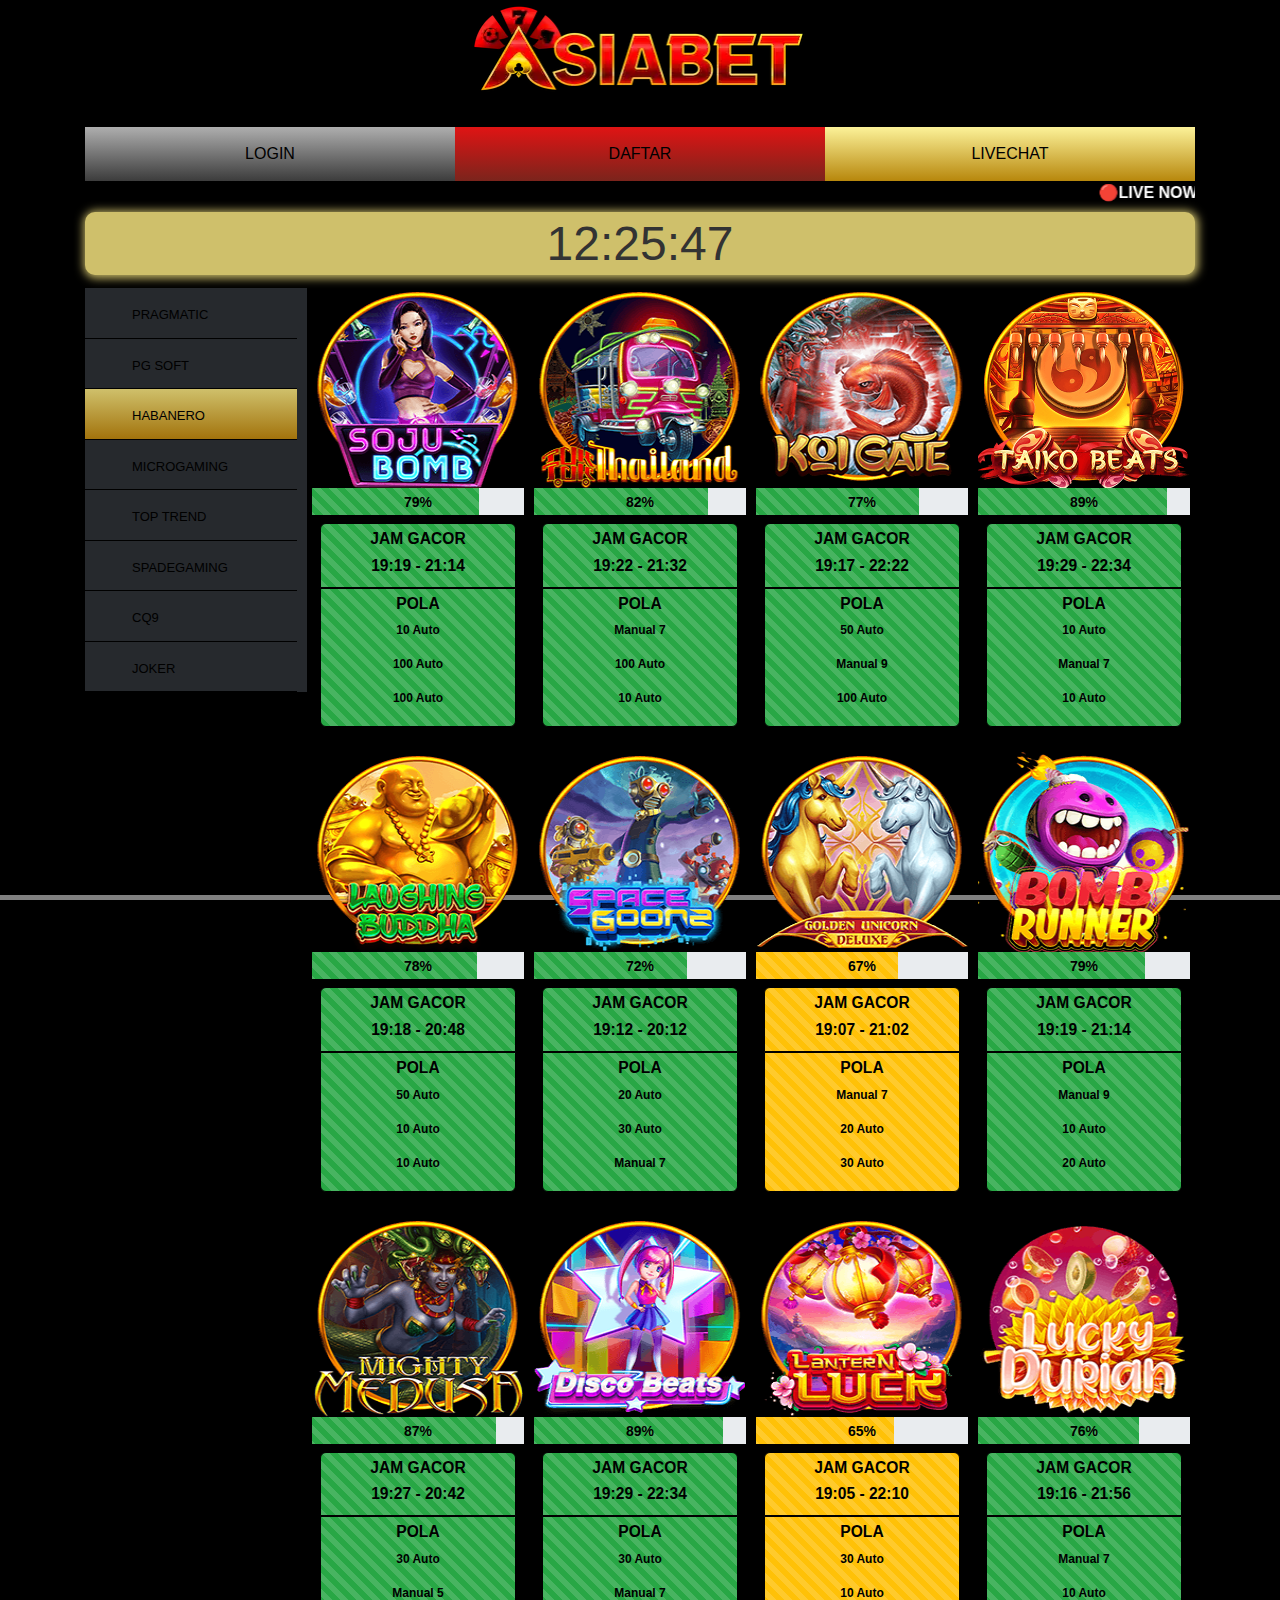
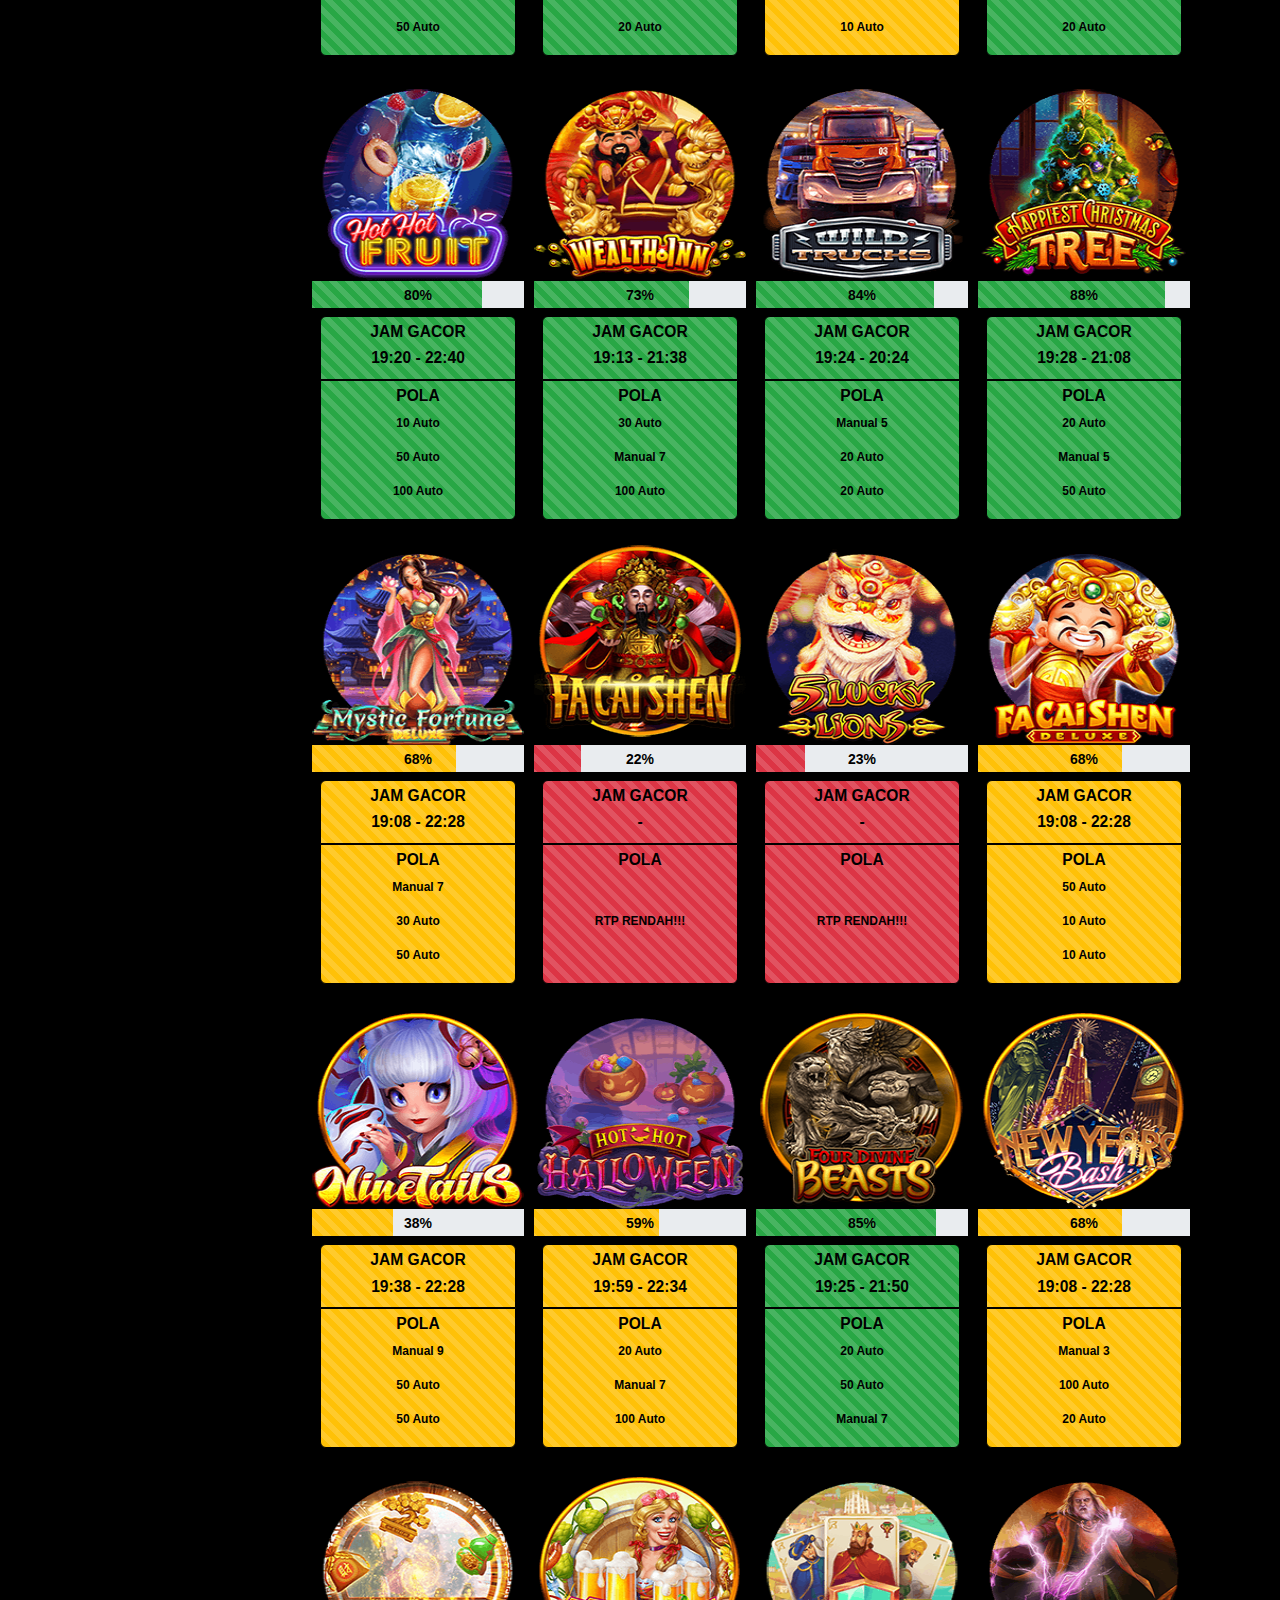
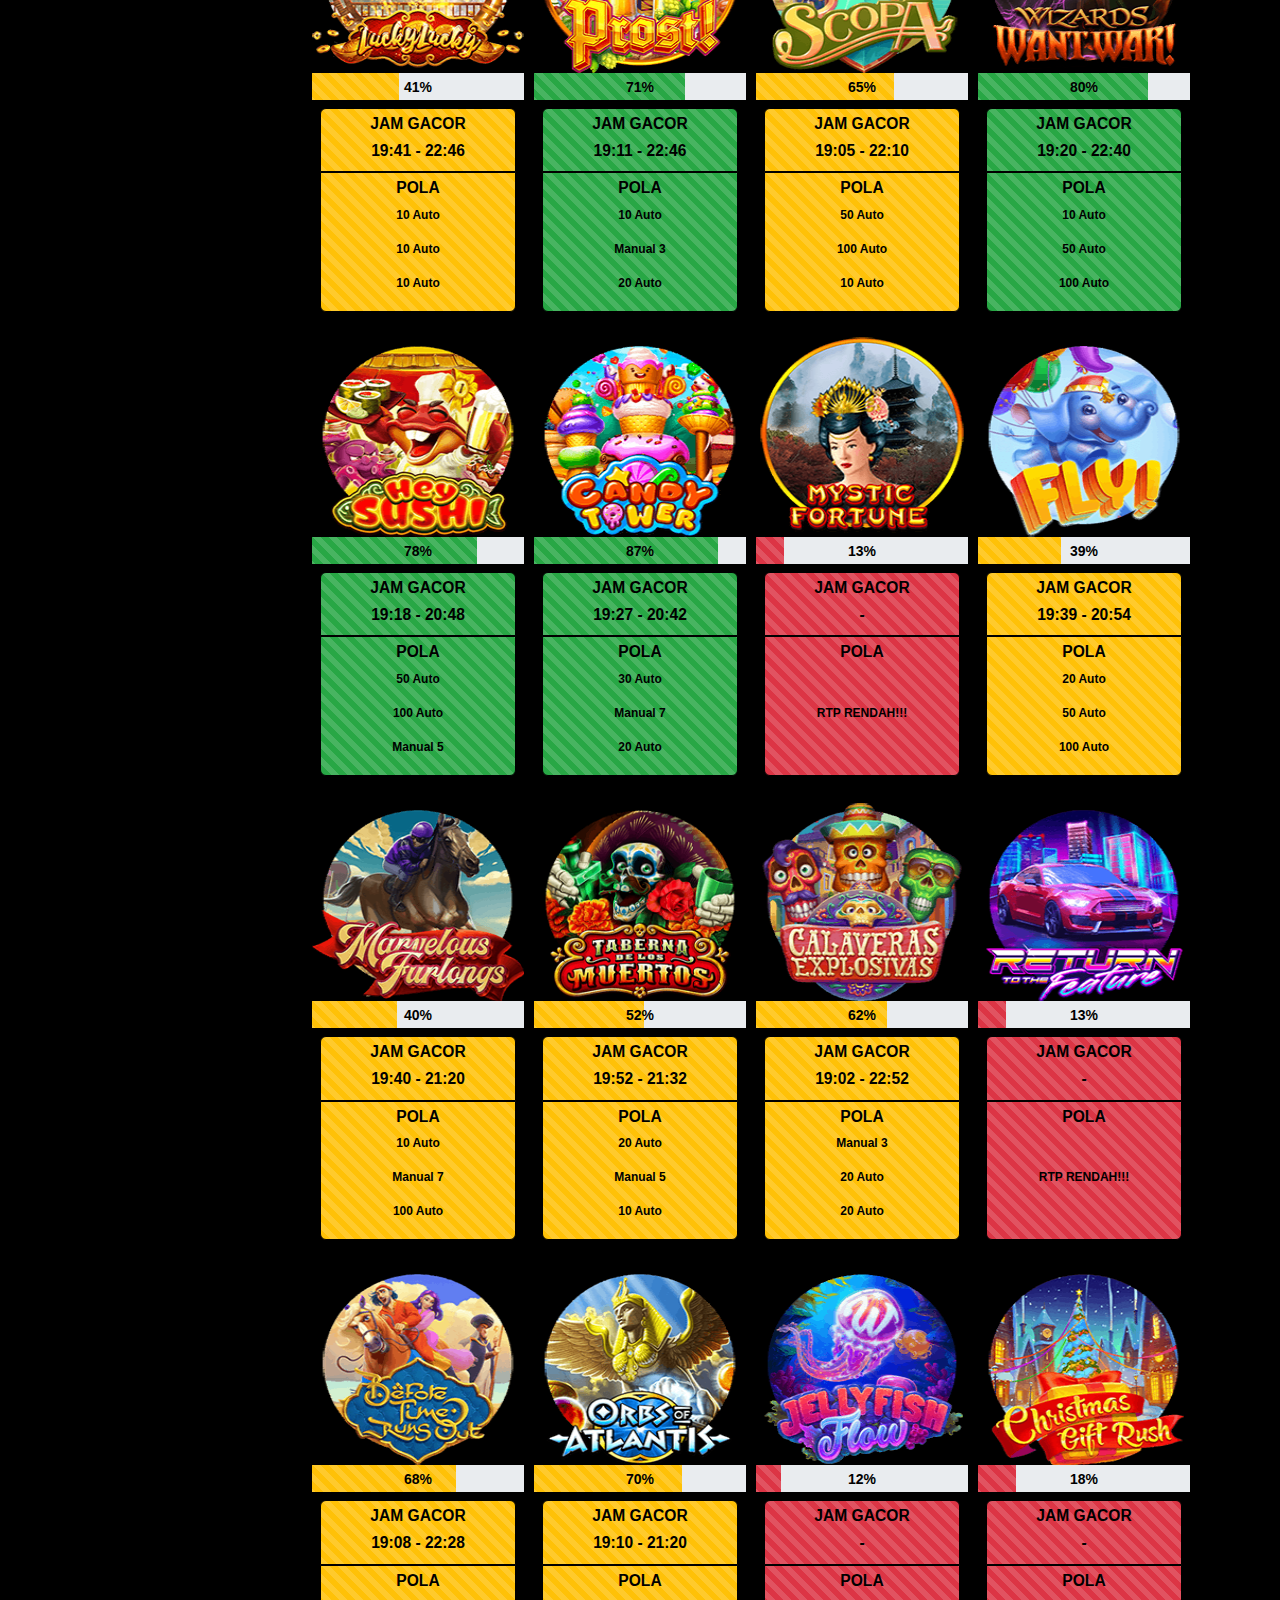
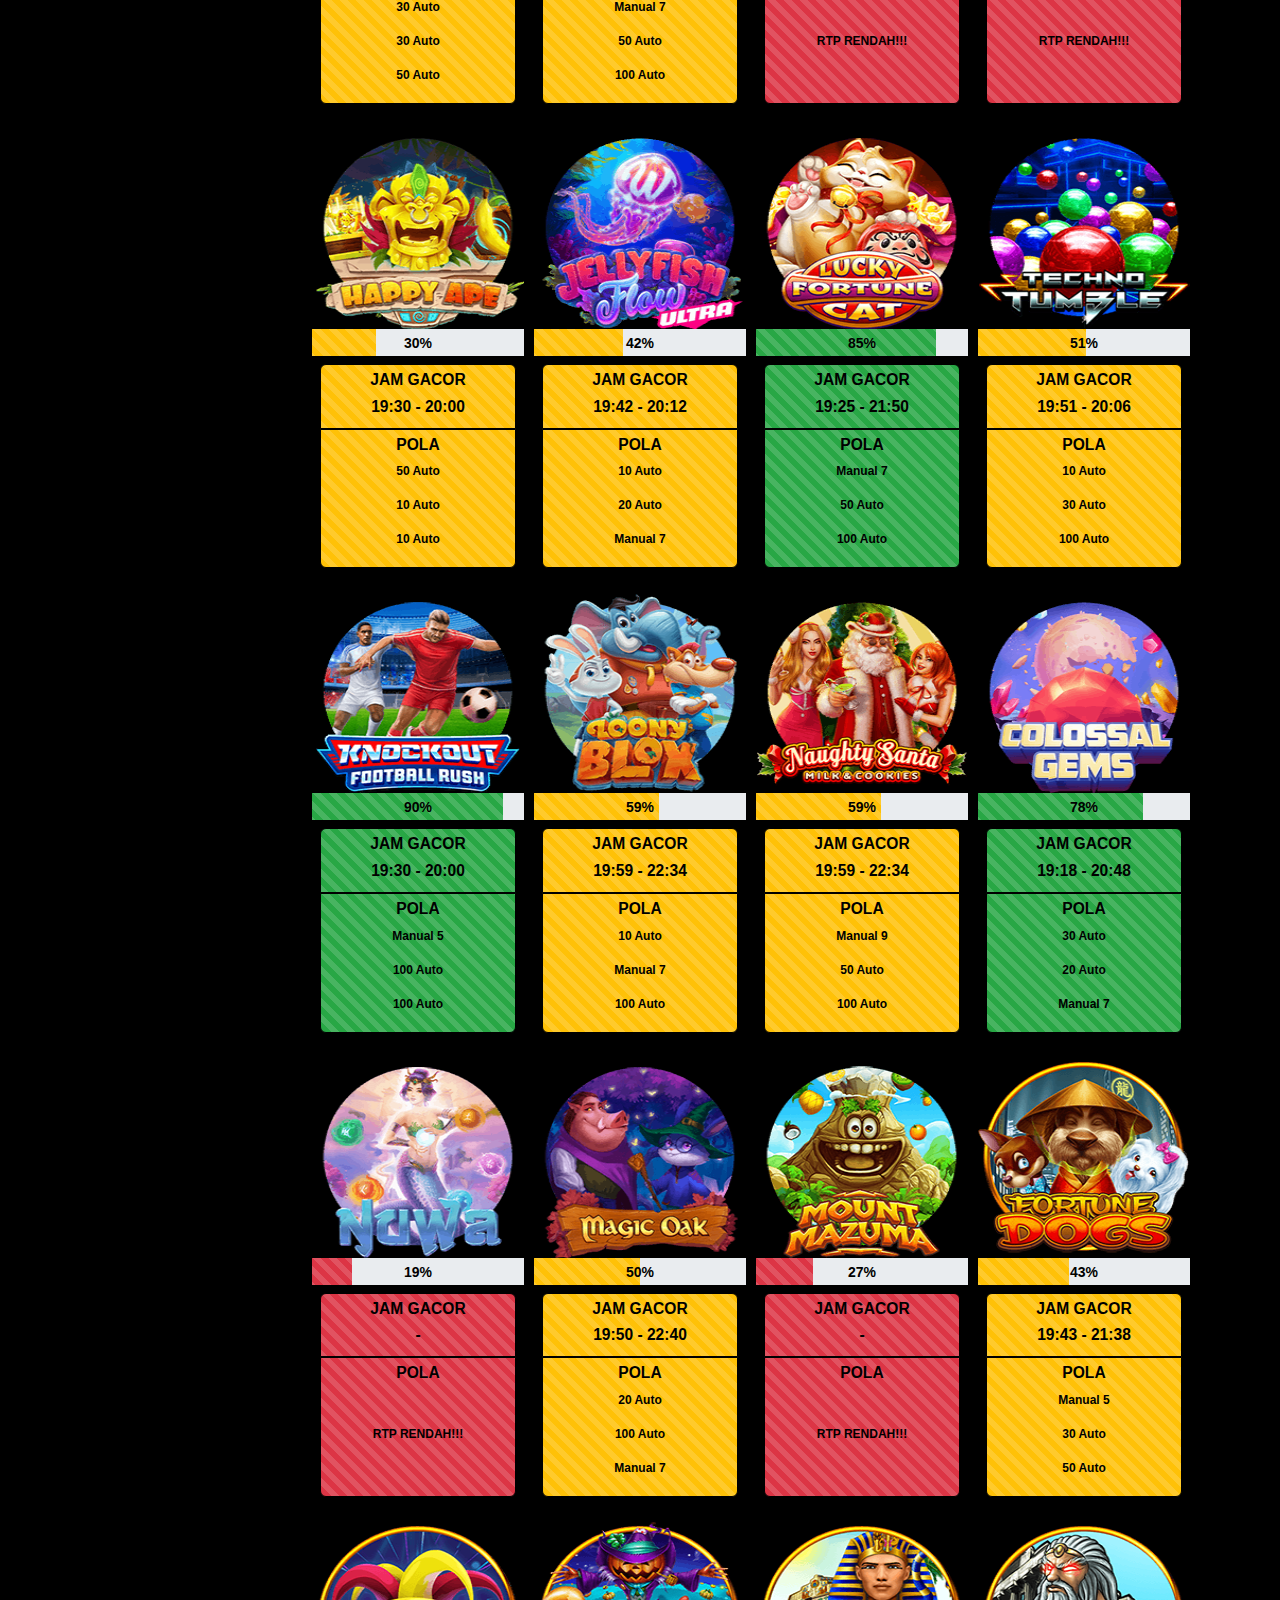
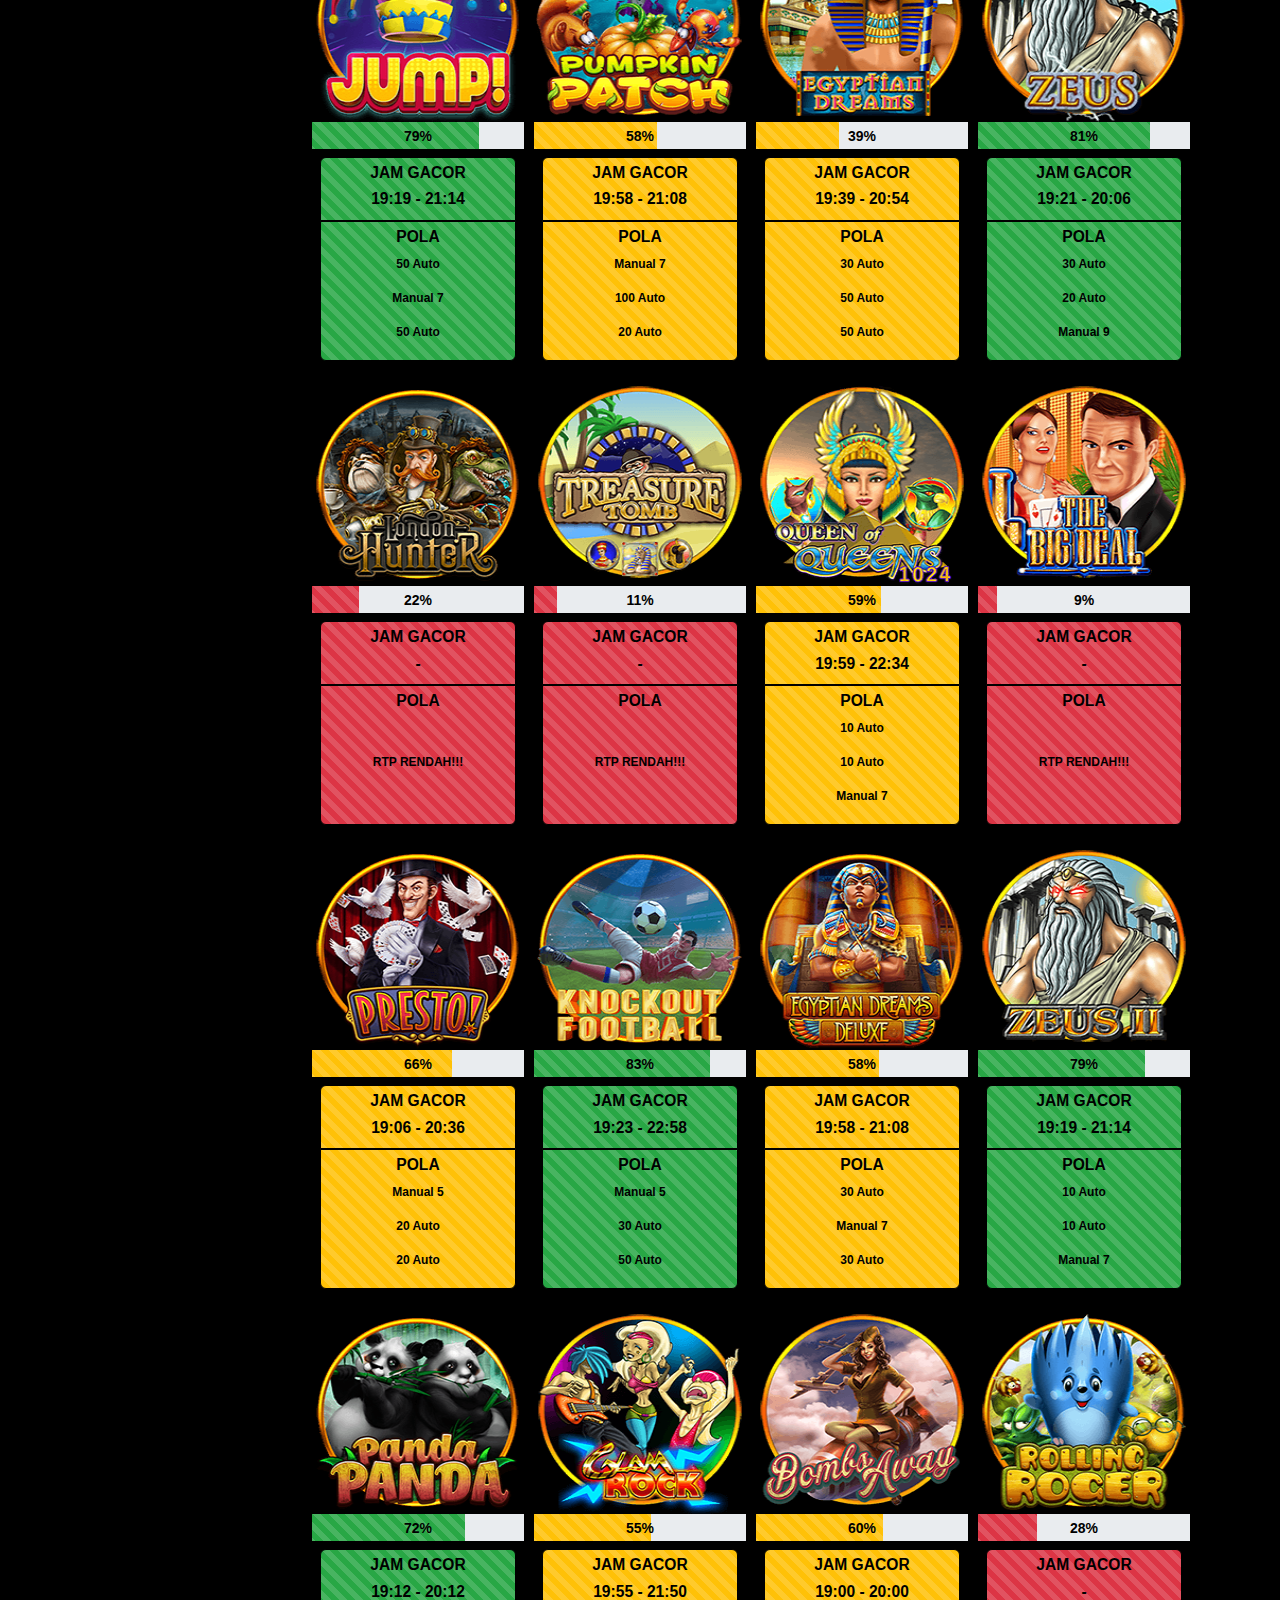
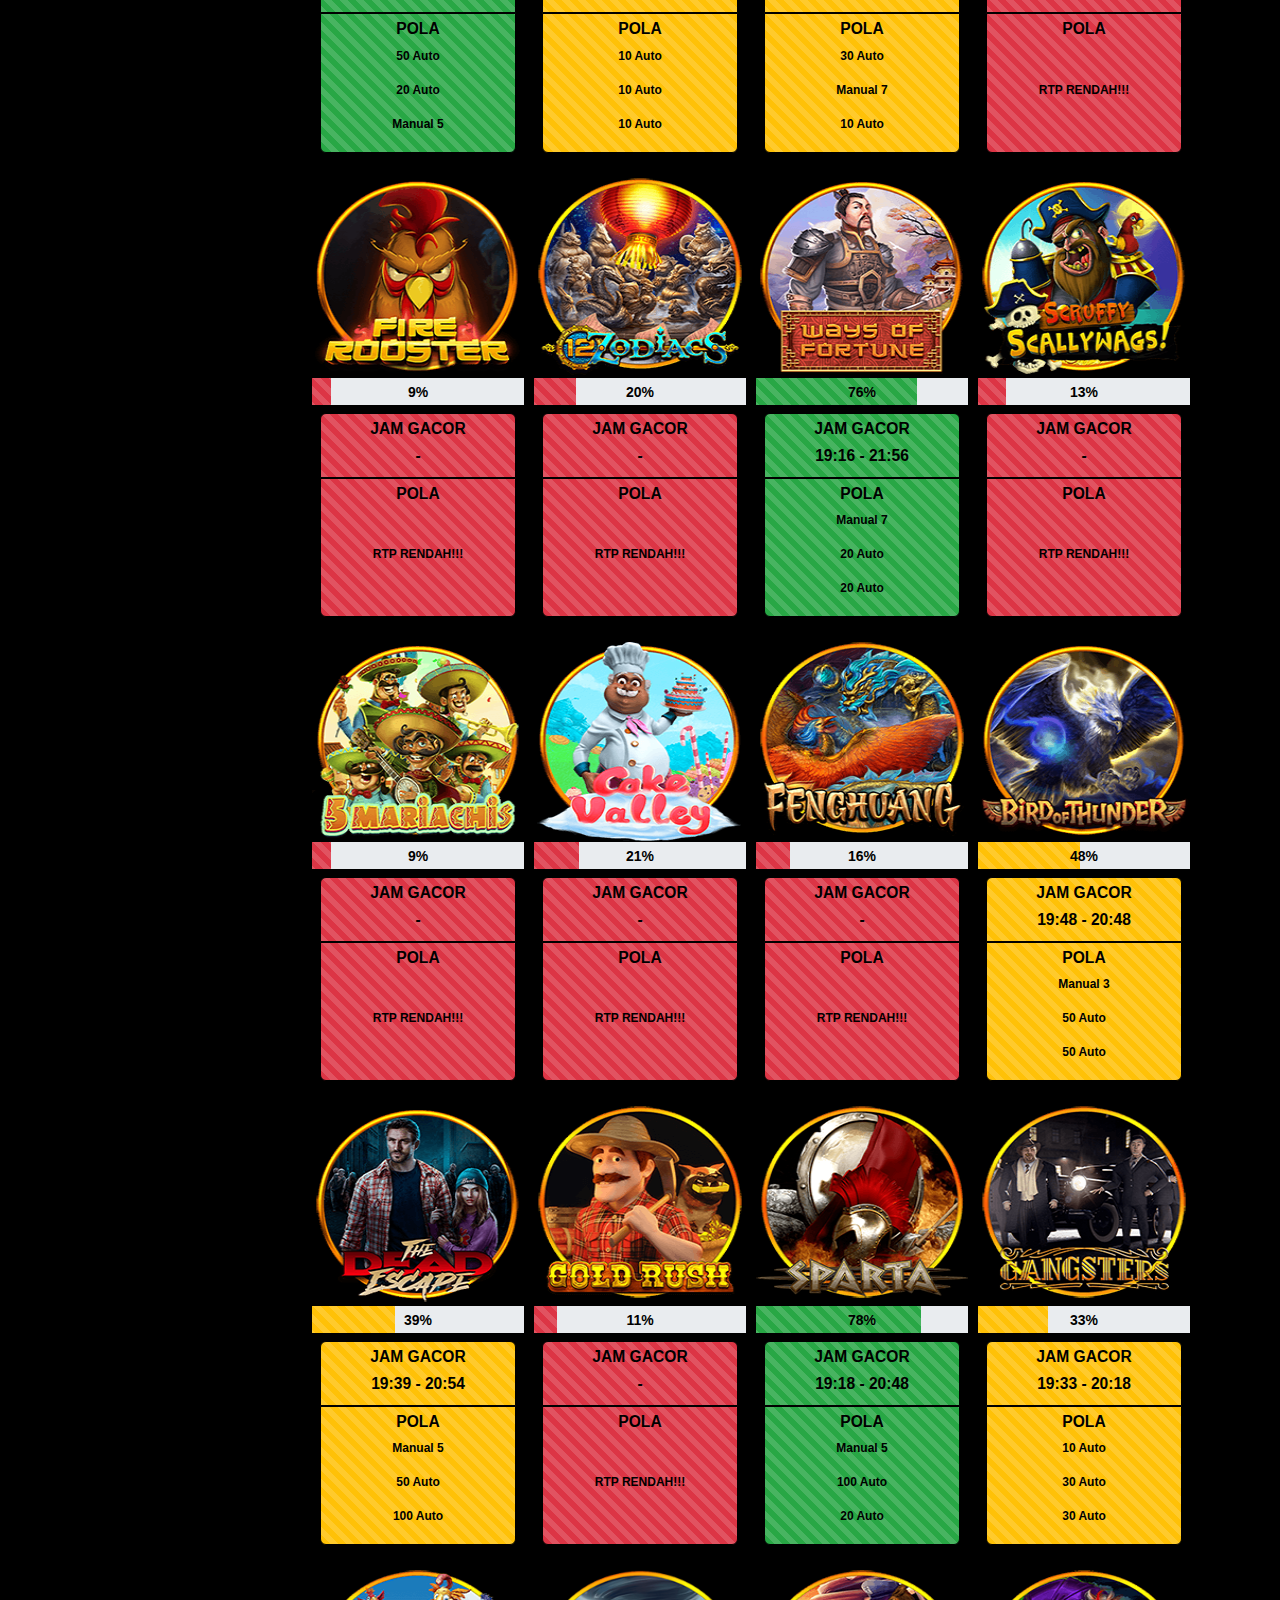
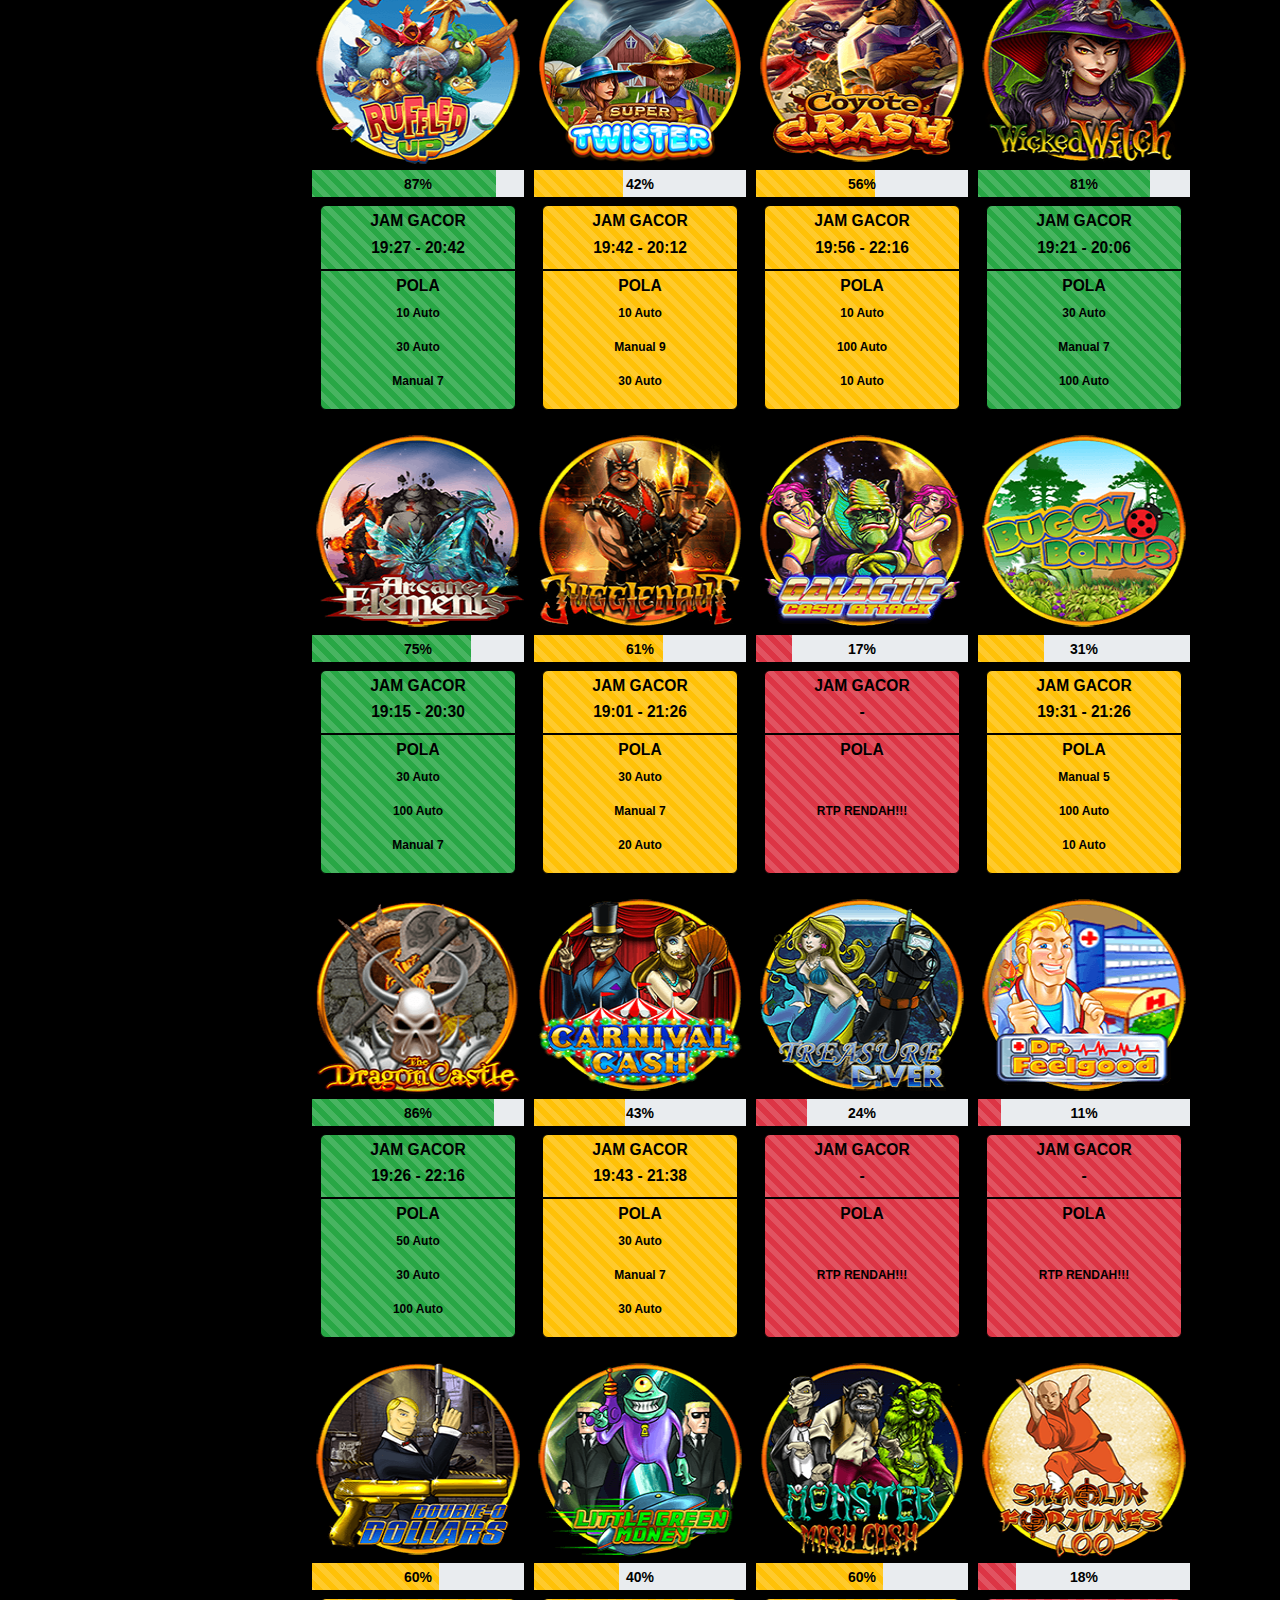
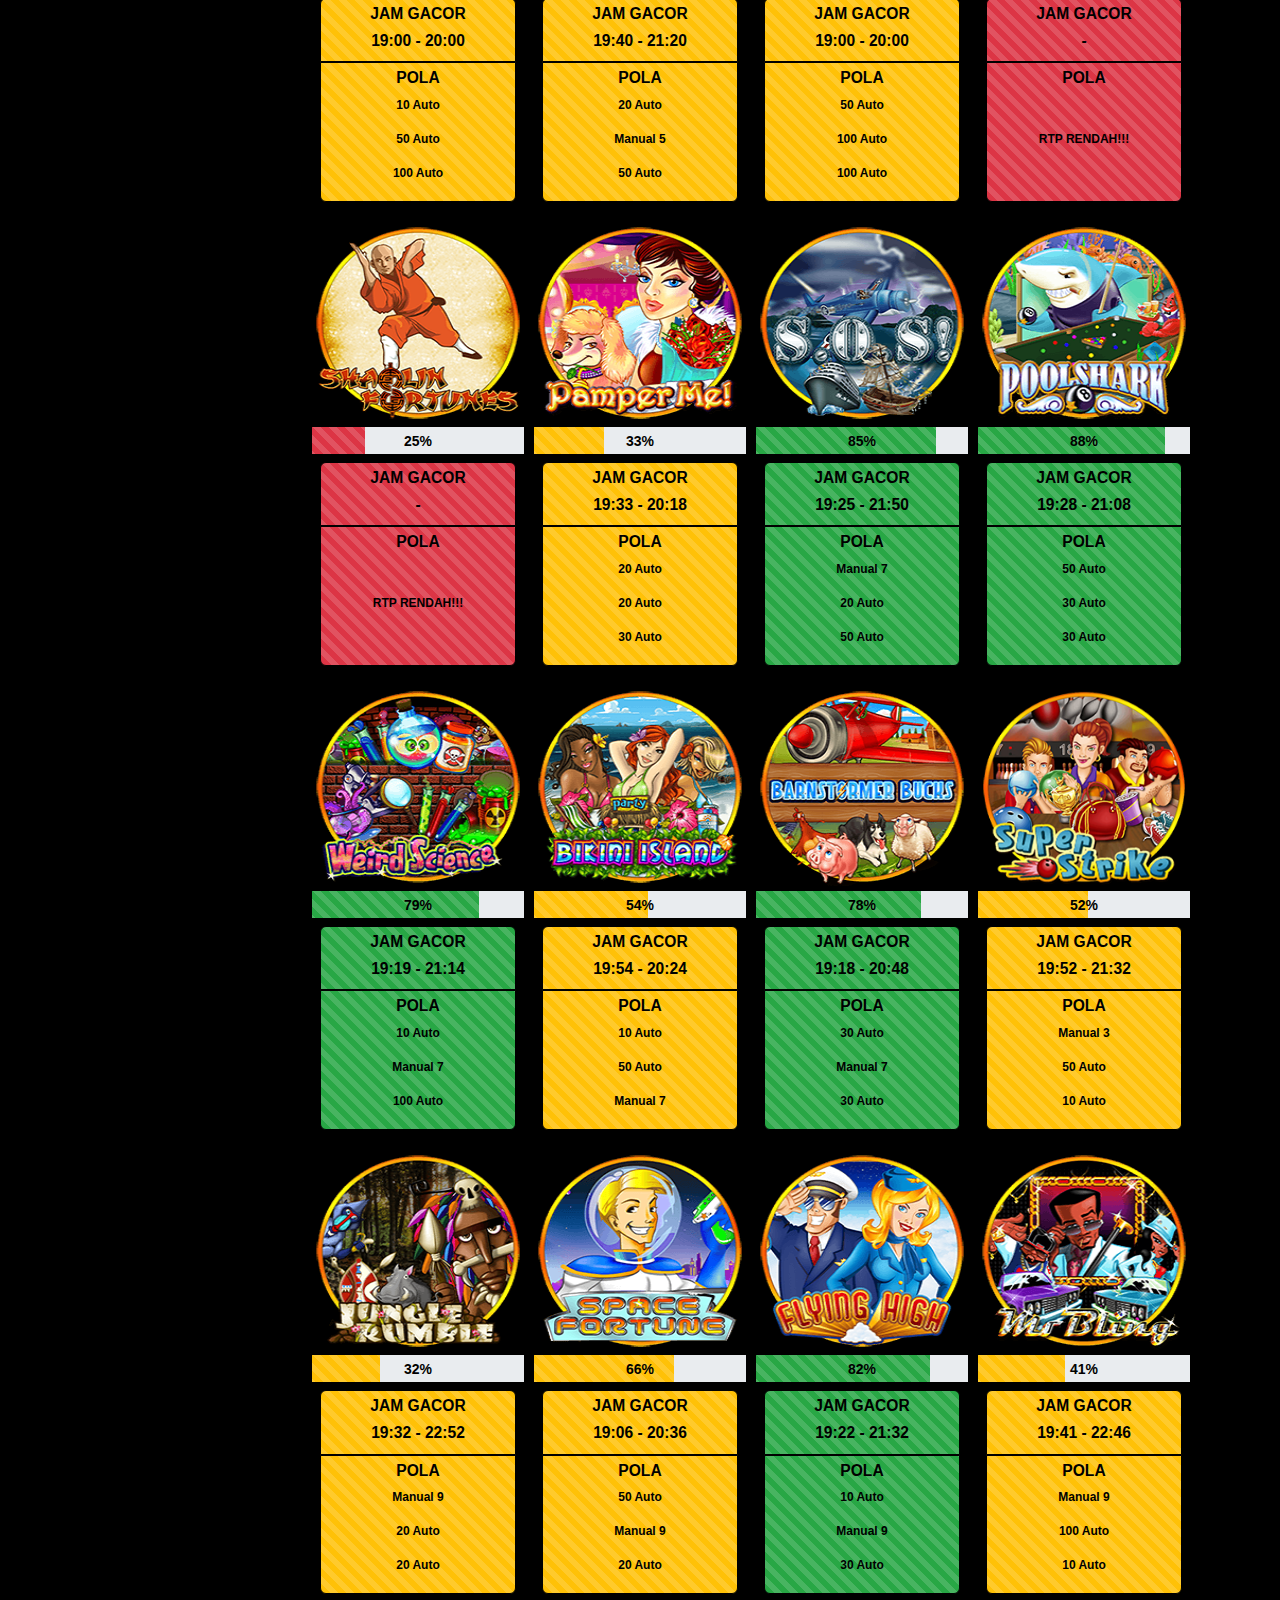
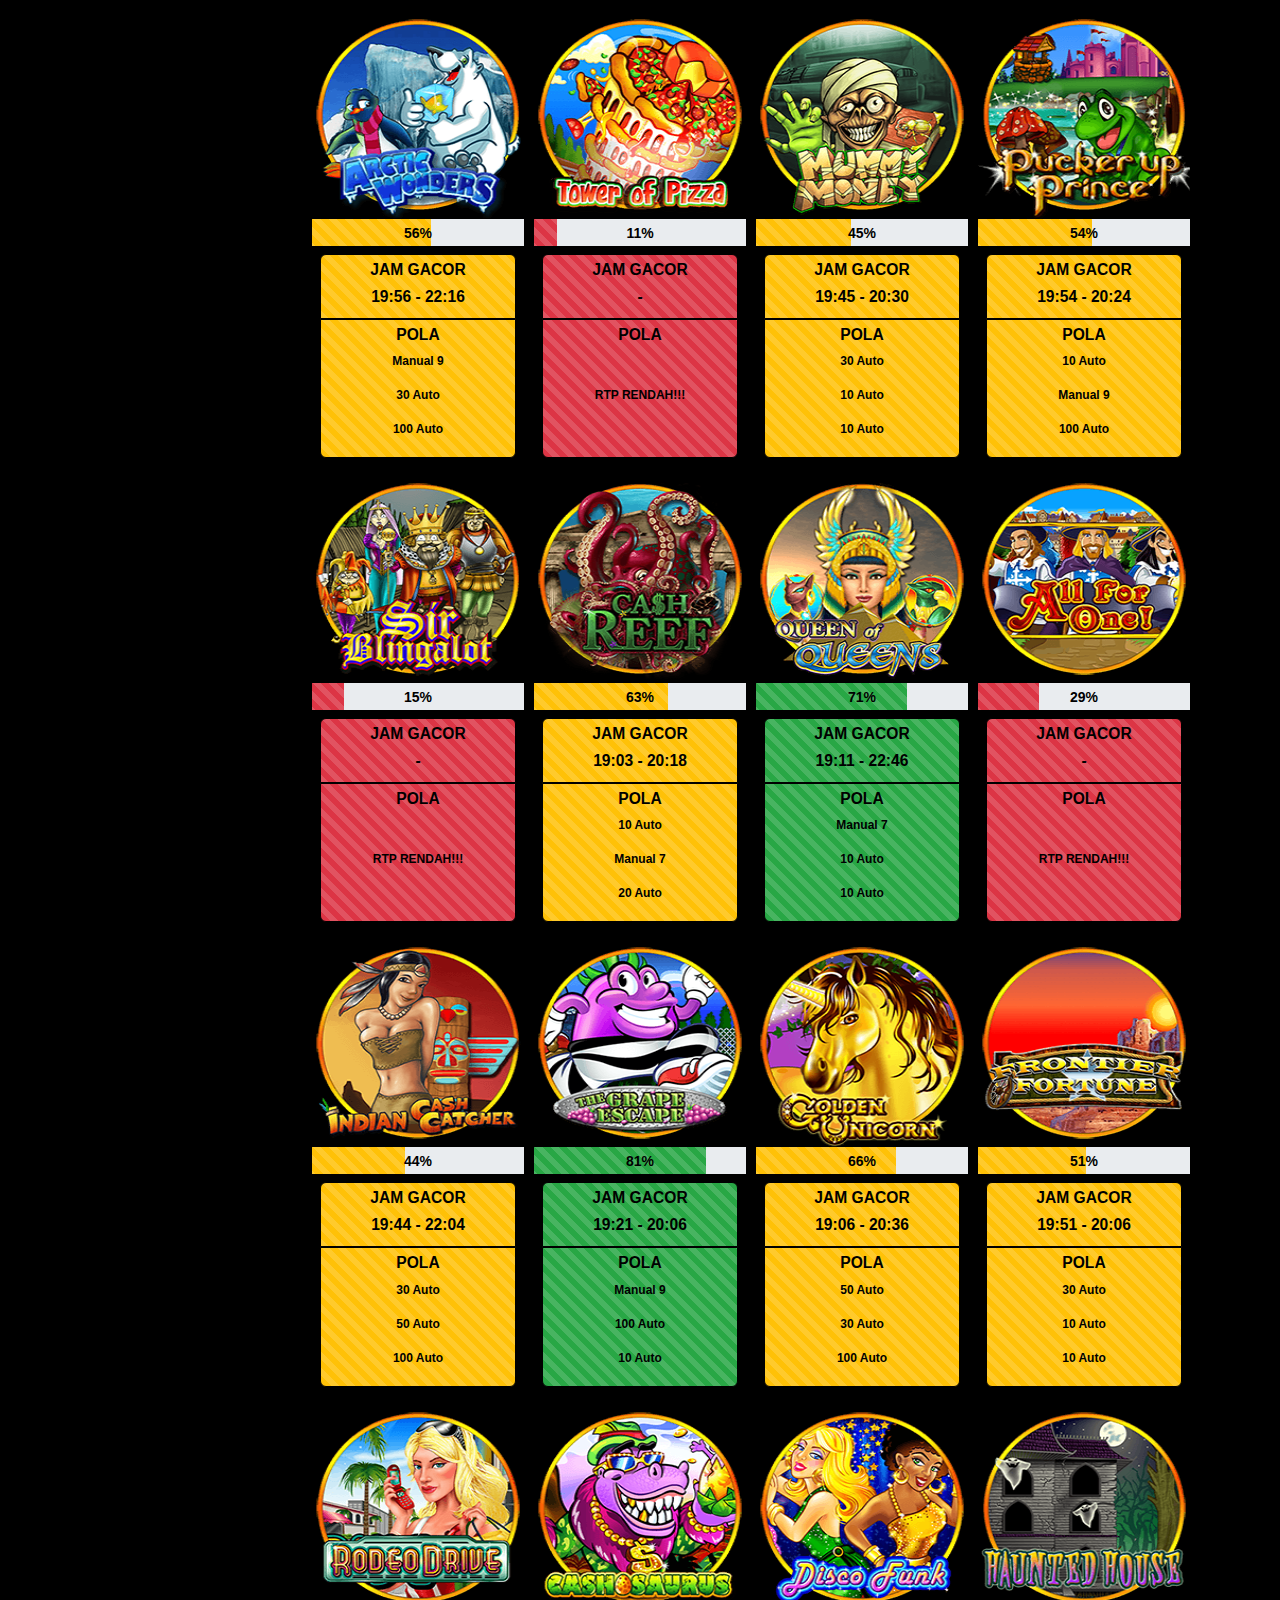
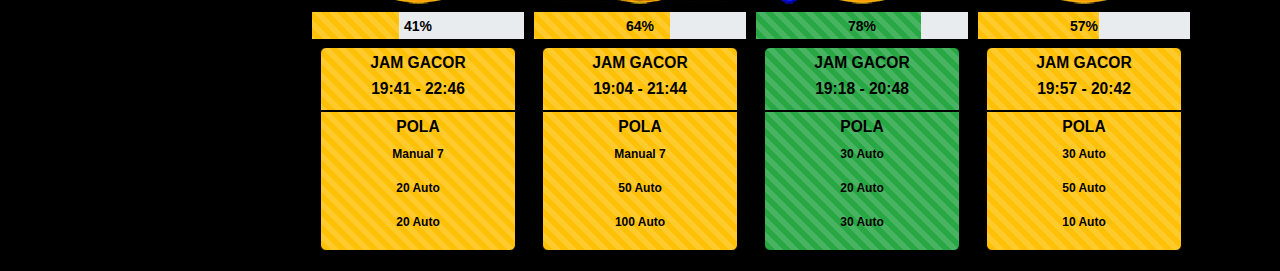
<file: habanero.html>
<!DOCTYPE html>
<html lang="id">
	<head>
    <meta charset="UTF-8">
    <meta name="viewport" content="width=device-width">
    <link rel="shortcut icon" href="img/favicon.webp" type="image/x-icon"/>
    <title>RTP ASIABET: Kemenangan Maxwin Tertinggi Se Asia</title>
    <meta name="description" content="ASIABET merupakan situs slot gacor memiliki rtp live slot tertinggi dengan kemenangan maxwin terbaik se asia tenggara tahun 2024."/>
    <meta name="keywords" content="asiabet, rtp asiabet, asia bet, asiabet88, asia bet 88, bet88"/>
    <link rel="canonical" href="https://rtpasiabet.fun/habanero.html"/>
	<link rel="stylesheet" href="https://maxcdn.bootstrapcdn.com/bootstrap/4.5.2/css/bootstrap.min.css" />
	<script src="https://ajax.googleapis.com/ajax/libs/jquery/3.5.1/jquery.min.js"></script>
	<script src="https://maxcdn.bootstrapcdn.com/bootstrap/4.5.2/js/bootstrap.min.js"></script>
	<link rel="stylesheet" href="assets/css/slot.css" />		
    <style>
      #logo-img {  
  background-color: #000000;
  display: flex;
  justify-content:center;
}
      .link-container {
    display: flex;
    justify-content: center;
    font-size: var(--x-large-font);
    padding: 0;
    width: 100%;
}
      .link-container a {
    width: 50%;
    text-align: center;
    padding: 15px 20px;
    text-transform: uppercase;
        color: #000;
        text-decoration: none;
}
      .register-button {
    background-image: linear-gradient(rgb(174, 174, 174), rgb(60, 60, 60));
    background-color: initial;
}
      .login-button {
    background-image: linear-gradient(rgb(224, 20, 20), rgb(123, 36, 28));
    background-color: initial;
}
      .livechat-button {
    background-image: linear-gradient(rgb(252, 242, 153), rgb(183, 135, 12));
    background-color: initial;
}
.btn-okey {
            border-radius: 10px;
            padding: 10px;
            color: #333;
            box-shadow: 1px 1px 10px 2px #cfc06b;
            -webkit-animation: glow 2s infinite;
            animation: glow 2s infinite;
            background:  #cfc06b;
            font-size: 3em;
            font-family: "Inconsolata", monospace;
            font-weight: 300;
            height: 7vh;
            display: flex;
            justify-content: center;
            align-items: center;
            flex-direction: none;
            background-repeat: none;
}     
        @-webkit-keyframes glow {
            50% {
                box-shadow: 1px 1px 10px 5px #cfc06b;
            }
        }
        
        @keyframes glow {
            50% {
                box-shadow: 1px 1px 10px 5px #cfc06b;
            }
        }
    </style>
	</head>  
	<body>
		<div class="container">
     <div id="logo-img"><img src="img/logo-asiabet.webp" width="350" alt="asiabet"></div>
	 <br>
          <div class="link-container container"> <a href="https://semuaberkas.site/asiabet88/" target="_blank" rel="nofollow noopener" class="register-button">LOGIN</a>
            <a href="https://semuaberkas.site/asiabet88/" target="_blank" rel="nofollow noopener" class="login-button">DAFTAR</a>
            <a href="https://secure.livechatinc.com/customer/action/open_chat?license_id=16994598" target="_blank" rel="nofollow noopener" class="livechat-button">LIVECHAT</a>
        </div>
          <b>
            <marquee style="color: white">
                    🔴LIVE NOW RTP TERTINGGI SAAT INI KLIK:
                    <a href="https://semuaberkas.site/asiabet88/" target="_blank">ASIABET</a>
                </h4>
            </marquee>
        </b>
		<h4 class="btn-okey">
			<div id="timestamp">
			</h4>
        <section class="slot">
            <div class="slot-sidebar res-bar">
                <button class="next-btn" onclick="plusSlides(-1)">❮</button>
                <ul class="slot-sidebar-nav">						
                    <li>
                        <a class="btn-provider" href="/">
                            <i class="pragma-logo"></i>
                            <br class="enter" />
                            <span>PRAGMATIC</span>
                        </a>
                    </li>						
                    <li>
                        <a class="btn-provider" href="pgsoft.html">
                            <i class="pg-logo"></i>
                            <br class="enter" />
                            <span>PG SOFT</span>
                        </a>
                    </li>
                    <li>
                        <a class="btn-provider active" href="habanero.html">
                            <i class="haba-logo"></i>
                            <br class="enter" />
                            <span>HABANERO</span>
                        </a>
                    </li>
                    <li>
                        <a class="btn-provider" href="microgaming.html">
                            <i class="micro-logo"></i>
                            <br class="enter" />
                            <span>MICROGAMING</span>
                        </a>
                    </li>
                    <li>
                        <a class="btn-provider" href="toptrendgaming.html">
                            <i class="ttg-logo"></i>
                            <br class="enter" />
                            <span>TOP TREND</span>
                        </a>
                    </li>
                    <li>
                        <a class="btn-provider" href="spadegaming.html">
                            <i class="sg-logo"></i>
                            <br class="enter" />
                            <span>SPADEGAMING</span>
                        </a>
                    </li>
                    <li>
                        <a class="btn-provider" href="cq9.html">
                            <i class="cq9-logo"></i>
                            <br class="enter" />
                            <span>CQ9</span>
                        </a>
                    </li>						
                    <li>
                        <a class="btn-provider" href="joker.html">
                            <i class="joker-logo"></i>
                            <br class="enter" />
                            <span>JOKER</span>
                        </a>
                    </li>
                    <button class="next-btn" onclick="plusSlides(1)">❯</button>										
                </ul>
            </div>
    
                    <div class="slot-sidebar mySlides">
                    <ul class="slot-sidebar-nav">
                    <button class="next-btn" onclick="plusSlides(-1)">❮</button>
                    <li>
                        <a class="btn-provider" href="index.html">
                            <i class="pragma-logo"></i>
                            <br class="enter" />
                            <span>PRAGMATIC</span>
                        </a>
                    </li>
                    <li>
                        <a class="btn-provider" href="pgsoft.html">
                            <i class="pg-logo"></i>
                            <br class="enter" />
                            <span>PG SOFT</span>
                        </a>
                    </li>
                    <li>
                        <a class="btn-provider active" href="habanero.html">
                            <i class="haba-logo"></i>
                            <br class="enter" />
                            <span>HABANERO</span>
                        </a>
                    </li>	
                    <button class="next-btn" onclick="plusSlides(1)">❯</button>									
                </ul>
            </div>
                <div class="slot-sidebar mySlides">
                <ul class="slot-sidebar-nav">
                <button class="next-btn" onclick="plusSlides(-1)">❮</button>
                    <li>
                        <a class="btn-provider" href="toptrendgaming.html">
                            <i class="ttg-logo"></i>
                            <br class="enter" />
                            <span>TOP TREND</span>
                        </a>
                    </li>						
                    <li>
                        <a class="btn-provider" href="cq9.html">
                            <i class="cq9-logo"></i>
                            <br class="enter" />
                            <span>CQ9</span>
                        </a>
                    </li>
                    <li>
                        <a class="btn-provider" href="joker.html">
                            <i class="joker-logo"></i>
                            <br class="enter" />
                            <span>JOKER</span>
                        </a>
                    </li>	
                    <button class="next-btn" onclick="plusSlides(1)">❯</button>					
                </ul>
            </div>
            <div class="slot-sidebar mySlides">
            <ul class="slot-sidebar-nav">
            <button class="next-btn" onclick="plusSlides(-1)">❮</button>
                    <li>
                        <a class="btn-provider" href="spadegaming.html">
                            <i class="sg-logo"></i>
                            <br class="enter" />
                            <span>SPADEGAMING</span>
                        </a>
                    </li>
                    <li>
                        <a class="btn-provider" href="microgaming.html">
                            <i class="micro-logo"></i>
                            <br class="enter" />
                            <span>MICROGAMING</span>
                        </a>
                    </li>	
                    <button class="next-btn" onclick="plusSlides(1)">❯</button>								
                </ul>
            </div>
				<div class="content">
					<div id="data" style="display: none"></div>
					<div id="wrapper" class="wrapper">
                      <div class="card">
<div class="card-content"><a class="hover-btn" href="https://semuaberkas.site/asiabet88/" rel="nofollow noopener" target="_blank"><div class="play-btn">PLAY NOW</div></a><img class="img-zoom" src="assets/images/HABA/1.webp" alt="" style="width: 100%" /><div style="z-index: 10" class="percent">
<p id="percent-txt" class="percent-txt" style="z-index: 15"></p>
<div id="percent-bar" class="percent-bar" role="progressbar" aria-valuemin="0" aria-valuemax="100" aria-valuenow="" style="width: 0"></div>
</div>
<div class="d-grid gap-2 jam">
<div class="jamgacor jamBg">
<h5>JAM GACOR</h5>
<h5 class="jamgacorRange">XX - XX</h5>
</div>
<div class="pola jamBg">
<h5>POLA</h5>
<p class="pola1"></p>
<p class="pola2"></p>
<p class="pola3"></p>
</div>
</div>
</div>
</div>
<div class="card">
<div class="card-content"><a class="hover-btn" href="https://semuaberkas.site/asiabet88/" rel="nofollow noopener" target="_blank"><div class="play-btn">PLAY NOW</div></a><img class="img-zoom" src="assets/images/HABA/2.webp" alt="" style="width: 100%" /><div style="z-index: 10" class="percent">
<p id="percent-txt" class="percent-txt" style="z-index: 15"></p>
<div id="percent-bar" class="percent-bar" role="progressbar" aria-valuemin="0" aria-valuemax="100" aria-valuenow="" style="width: 0"></div>
</div>
<div class="d-grid gap-2 jam">
<div class="jamgacor jamBg">
<h5>JAM GACOR</h5>
<h5 class="jamgacorRange">XX - XX</h5>
</div>
<div class="pola jamBg">
<h5>POLA</h5>
<p class="pola1"></p>
<p class="pola2"></p>
<p class="pola3"></p>
</div>
</div>
</div>
</div>
<div class="card">
<div class="card-content"><a class="hover-btn" href="https://semuaberkas.site/asiabet88/" rel="nofollow noopener" target="_blank"><div class="play-btn">PLAY NOW</div></a><img class="img-zoom" src="assets/images/HABA/3.webp" alt="" style="width: 100%" /><div style="z-index: 10" class="percent">
<p id="percent-txt" class="percent-txt" style="z-index: 15"></p>
<div id="percent-bar" class="percent-bar" role="progressbar" aria-valuemin="0" aria-valuemax="100" aria-valuenow="" style="width: 0"></div>
</div>
<div class="d-grid gap-2 jam">
<div class="jamgacor jamBg">
<h5>JAM GACOR</h5>
<h5 class="jamgacorRange">XX - XX</h5>
</div>
<div class="pola jamBg">
<h5>POLA</h5>
<p class="pola1"></p>
<p class="pola2"></p>
<p class="pola3"></p>
</div>
</div>
</div>
</div>
<div class="card">
<div class="card-content"><a class="hover-btn" href="https://semuaberkas.site/asiabet88/" rel="nofollow noopener" target="_blank"><div class="play-btn">PLAY NOW</div></a><img class="img-zoom" src="assets/images/HABA/4.webp" alt="" style="width: 100%" /><div style="z-index: 10" class="percent">
<p id="percent-txt" class="percent-txt" style="z-index: 15"></p>
<div id="percent-bar" class="percent-bar" role="progressbar" aria-valuemin="0" aria-valuemax="100" aria-valuenow="" style="width: 0"></div>
</div>
<div class="d-grid gap-2 jam">
<div class="jamgacor jamBg">
<h5>JAM GACOR</h5>
<h5 class="jamgacorRange">XX - XX</h5>
</div>
<div class="pola jamBg">
<h5>POLA</h5>
<p class="pola1"></p>
<p class="pola2"></p>
<p class="pola3"></p>
</div>
</div>
</div>
</div>
<div class="card">
<div class="card-content"><a class="hover-btn" href="https://semuaberkas.site/asiabet88/" rel="nofollow noopener" target="_blank"><div class="play-btn">PLAY NOW</div></a><img class="img-zoom" src="assets/images/HABA/5.webp" alt="" style="width: 100%" /><div style="z-index: 10" class="percent">
<p id="percent-txt" class="percent-txt" style="z-index: 15"></p>
<div id="percent-bar" class="percent-bar" role="progressbar" aria-valuemin="0" aria-valuemax="100" aria-valuenow="" style="width: 0"></div>
</div>
<div class="d-grid gap-2 jam">
<div class="jamgacor jamBg">
<h5>JAM GACOR</h5>
<h5 class="jamgacorRange">XX - XX</h5>
</div>
<div class="pola jamBg">
<h5>POLA</h5>
<p class="pola1"></p>
<p class="pola2"></p>
<p class="pola3"></p>
</div>
</div>
</div>
</div>
<div class="card">
<div class="card-content"><a class="hover-btn" href="https://semuaberkas.site/asiabet88/" rel="nofollow noopener" target="_blank"><div class="play-btn">PLAY NOW</div></a><img class="img-zoom" src="assets/images/HABA/6.webp" alt="" style="width: 100%" /><div style="z-index: 10" class="percent">
<p id="percent-txt" class="percent-txt" style="z-index: 15"></p>
<div id="percent-bar" class="percent-bar" role="progressbar" aria-valuemin="0" aria-valuemax="100" aria-valuenow="" style="width: 0"></div>
</div>
<div class="d-grid gap-2 jam">
<div class="jamgacor jamBg">
<h5>JAM GACOR</h5>
<h5 class="jamgacorRange">XX - XX</h5>
</div>
<div class="pola jamBg">
<h5>POLA</h5>
<p class="pola1"></p>
<p class="pola2"></p>
<p class="pola3"></p>
</div>
</div>
</div>
</div>
<div class="card">
<div class="card-content"><a class="hover-btn" href="https://semuaberkas.site/asiabet88/" rel="nofollow noopener" target="_blank"><div class="play-btn">PLAY NOW</div></a><img class="img-zoom" src="assets/images/HABA/7.webp" alt="" style="width: 100%" /><div style="z-index: 10" class="percent">
<p id="percent-txt" class="percent-txt" style="z-index: 15"></p>
<div id="percent-bar" class="percent-bar" role="progressbar" aria-valuemin="0" aria-valuemax="100" aria-valuenow="" style="width: 0"></div>
</div>
<div class="d-grid gap-2 jam">
<div class="jamgacor jamBg">
<h5>JAM GACOR</h5>
<h5 class="jamgacorRange">XX - XX</h5>
</div>
<div class="pola jamBg">
<h5>POLA</h5>
<p class="pola1"></p>
<p class="pola2"></p>
<p class="pola3"></p>
</div>
</div>
</div>
</div>
<div class="card">
<div class="card-content"><a class="hover-btn" href="https://semuaberkas.site/asiabet88/" rel="nofollow noopener" target="_blank"><div class="play-btn">PLAY NOW</div></a><img class="img-zoom" src="assets/images/HABA/8.webp" alt="" style="width: 100%" /><div style="z-index: 10" class="percent">
<p id="percent-txt" class="percent-txt" style="z-index: 15"></p>
<div id="percent-bar" class="percent-bar" role="progressbar" aria-valuemin="0" aria-valuemax="100" aria-valuenow="" style="width: 0"></div>
</div>
<div class="d-grid gap-2 jam">
<div class="jamgacor jamBg">
<h5>JAM GACOR</h5>
<h5 class="jamgacorRange">XX - XX</h5>
</div>
<div class="pola jamBg">
<h5>POLA</h5>
<p class="pola1"></p>
<p class="pola2"></p>
<p class="pola3"></p>
</div>
</div>
</div>
</div>
<div class="card">
<div class="card-content"><a class="hover-btn" href="https://semuaberkas.site/asiabet88/" rel="nofollow noopener" target="_blank"><div class="play-btn">PLAY NOW</div></a><img class="img-zoom" src="assets/images/HABA/9.webp" alt="" style="width: 100%" /><div style="z-index: 10" class="percent">
<p id="percent-txt" class="percent-txt" style="z-index: 15"></p>
<div id="percent-bar" class="percent-bar" role="progressbar" aria-valuemin="0" aria-valuemax="100" aria-valuenow="" style="width: 0"></div>
</div>
<div class="d-grid gap-2 jam">
<div class="jamgacor jamBg">
<h5>JAM GACOR</h5>
<h5 class="jamgacorRange">XX - XX</h5>
</div>
<div class="pola jamBg">
<h5>POLA</h5>
<p class="pola1"></p>
<p class="pola2"></p>
<p class="pola3"></p>
</div>
</div>
</div>
</div>
<div class="card">
<div class="card-content"><a class="hover-btn" href="https://semuaberkas.site/asiabet88/" rel="nofollow noopener" target="_blank"><div class="play-btn">PLAY NOW</div></a><img class="img-zoom" src="assets/images/HABA/10.webp" alt="" style="width: 100%" /><div style="z-index: 10" class="percent">
<p id="percent-txt" class="percent-txt" style="z-index: 15"></p>
<div id="percent-bar" class="percent-bar" role="progressbar" aria-valuemin="0" aria-valuemax="100" aria-valuenow="" style="width: 0"></div>
</div>
<div class="d-grid gap-2 jam">
<div class="jamgacor jamBg">
<h5>JAM GACOR</h5>
<h5 class="jamgacorRange">XX - XX</h5>
</div>
<div class="pola jamBg">
<h5>POLA</h5>
<p class="pola1"></p>
<p class="pola2"></p>
<p class="pola3"></p>
</div>
</div>
</div>
</div>
<div class="card">
<div class="card-content"><a class="hover-btn" href="https://semuaberkas.site/asiabet88/" rel="nofollow noopener" target="_blank"><div class="play-btn">PLAY NOW</div></a><img class="img-zoom" src="assets/images/HABA/11.webp" alt="" style="width: 100%" /><div style="z-index: 10" class="percent">
<p id="percent-txt" class="percent-txt" style="z-index: 15"></p>
<div id="percent-bar" class="percent-bar" role="progressbar" aria-valuemin="0" aria-valuemax="100" aria-valuenow="" style="width: 0"></div>
</div>
<div class="d-grid gap-2 jam">
<div class="jamgacor jamBg">
<h5>JAM GACOR</h5>
<h5 class="jamgacorRange">XX - XX</h5>
</div>
<div class="pola jamBg">
<h5>POLA</h5>
<p class="pola1"></p>
<p class="pola2"></p>
<p class="pola3"></p>
</div>
</div>
</div>
</div>
<div class="card">
<div class="card-content"><a class="hover-btn" href="https://semuaberkas.site/asiabet88/" rel="nofollow noopener" target="_blank"><div class="play-btn">PLAY NOW</div></a><img class="img-zoom" src="assets/images/HABA/12.webp" alt="" style="width: 100%" /><div style="z-index: 10" class="percent">
<p id="percent-txt" class="percent-txt" style="z-index: 15"></p>
<div id="percent-bar" class="percent-bar" role="progressbar" aria-valuemin="0" aria-valuemax="100" aria-valuenow="" style="width: 0"></div>
</div>
<div class="d-grid gap-2 jam">
<div class="jamgacor jamBg">
<h5>JAM GACOR</h5>
<h5 class="jamgacorRange">XX - XX</h5>
</div>
<div class="pola jamBg">
<h5>POLA</h5>
<p class="pola1"></p>
<p class="pola2"></p>
<p class="pola3"></p>
</div>
</div>
</div>
</div>
<div class="card">
<div class="card-content"><a class="hover-btn" href="https://semuaberkas.site/asiabet88/" rel="nofollow noopener" target="_blank"><div class="play-btn">PLAY NOW</div></a><img class="img-zoom" src="assets/images/HABA/13.webp" alt="" style="width: 100%" /><div style="z-index: 10" class="percent">
<p id="percent-txt" class="percent-txt" style="z-index: 15"></p>
<div id="percent-bar" class="percent-bar" role="progressbar" aria-valuemin="0" aria-valuemax="100" aria-valuenow="" style="width: 0"></div>
</div>
<div class="d-grid gap-2 jam">
<div class="jamgacor jamBg">
<h5>JAM GACOR</h5>
<h5 class="jamgacorRange">XX - XX</h5>
</div>
<div class="pola jamBg">
<h5>POLA</h5>
<p class="pola1"></p>
<p class="pola2"></p>
<p class="pola3"></p>
</div>
</div>
</div>
</div>
<div class="card">
<div class="card-content"><a class="hover-btn" href="https://semuaberkas.site/asiabet88/" rel="nofollow noopener" target="_blank"><div class="play-btn">PLAY NOW</div></a><img class="img-zoom" src="assets/images/HABA/14.webp" alt="" style="width: 100%" /><div style="z-index: 10" class="percent">
<p id="percent-txt" class="percent-txt" style="z-index: 15"></p>
<div id="percent-bar" class="percent-bar" role="progressbar" aria-valuemin="0" aria-valuemax="100" aria-valuenow="" style="width: 0"></div>
</div>
<div class="d-grid gap-2 jam">
<div class="jamgacor jamBg">
<h5>JAM GACOR</h5>
<h5 class="jamgacorRange">XX - XX</h5>
</div>
<div class="pola jamBg">
<h5>POLA</h5>
<p class="pola1"></p>
<p class="pola2"></p>
<p class="pola3"></p>
</div>
</div>
</div>
</div>
<div class="card">
<div class="card-content"><a class="hover-btn" href="https://semuaberkas.site/asiabet88/" rel="nofollow noopener" target="_blank"><div class="play-btn">PLAY NOW</div></a><img class="img-zoom" src="assets/images/HABA/15.webp" alt="" style="width: 100%" /><div style="z-index: 10" class="percent">
<p id="percent-txt" class="percent-txt" style="z-index: 15"></p>
<div id="percent-bar" class="percent-bar" role="progressbar" aria-valuemin="0" aria-valuemax="100" aria-valuenow="" style="width: 0"></div>
</div>
<div class="d-grid gap-2 jam">
<div class="jamgacor jamBg">
<h5>JAM GACOR</h5>
<h5 class="jamgacorRange">XX - XX</h5>
</div>
<div class="pola jamBg">
<h5>POLA</h5>
<p class="pola1"></p>
<p class="pola2"></p>
<p class="pola3"></p>
</div>
</div>
</div>
</div>
<div class="card">
<div class="card-content"><a class="hover-btn" href="https://semuaberkas.site/asiabet88/" rel="nofollow noopener" target="_blank"><div class="play-btn">PLAY NOW</div></a><img class="img-zoom" src="assets/images/HABA/16.webp" alt="" style="width: 100%" /><div style="z-index: 10" class="percent">
<p id="percent-txt" class="percent-txt" style="z-index: 15"></p>
<div id="percent-bar" class="percent-bar" role="progressbar" aria-valuemin="0" aria-valuemax="100" aria-valuenow="" style="width: 0"></div>
</div>
<div class="d-grid gap-2 jam">
<div class="jamgacor jamBg">
<h5>JAM GACOR</h5>
<h5 class="jamgacorRange">XX - XX</h5>
</div>
<div class="pola jamBg">
<h5>POLA</h5>
<p class="pola1"></p>
<p class="pola2"></p>
<p class="pola3"></p>
</div>
</div>
</div>
</div>
<div class="card">
<div class="card-content"><a class="hover-btn" href="https://semuaberkas.site/asiabet88/" rel="nofollow noopener" target="_blank"><div class="play-btn">PLAY NOW</div></a><img class="img-zoom" src="assets/images/HABA/17.webp" alt="" style="width: 100%" /><div style="z-index: 10" class="percent">
<p id="percent-txt" class="percent-txt" style="z-index: 15"></p>
<div id="percent-bar" class="percent-bar" role="progressbar" aria-valuemin="0" aria-valuemax="100" aria-valuenow="" style="width: 0"></div>
</div>
<div class="d-grid gap-2 jam">
<div class="jamgacor jamBg">
<h5>JAM GACOR</h5>
<h5 class="jamgacorRange">XX - XX</h5>
</div>
<div class="pola jamBg">
<h5>POLA</h5>
<p class="pola1"></p>
<p class="pola2"></p>
<p class="pola3"></p>
</div>
</div>
</div>
</div>
<div class="card">
<div class="card-content"><a class="hover-btn" href="https://semuaberkas.site/asiabet88/" rel="nofollow noopener" target="_blank"><div class="play-btn">PLAY NOW</div></a><img class="img-zoom" src="assets/images/HABA/18.webp" alt="" style="width: 100%" /><div style="z-index: 10" class="percent">
<p id="percent-txt" class="percent-txt" style="z-index: 15"></p>
<div id="percent-bar" class="percent-bar" role="progressbar" aria-valuemin="0" aria-valuemax="100" aria-valuenow="" style="width: 0"></div>
</div>
<div class="d-grid gap-2 jam">
<div class="jamgacor jamBg">
<h5>JAM GACOR</h5>
<h5 class="jamgacorRange">XX - XX</h5>
</div>
<div class="pola jamBg">
<h5>POLA</h5>
<p class="pola1"></p>
<p class="pola2"></p>
<p class="pola3"></p>
</div>
</div>
</div>
</div>
<div class="card">
<div class="card-content"><a class="hover-btn" href="https://semuaberkas.site/asiabet88/" rel="nofollow noopener" target="_blank"><div class="play-btn">PLAY NOW</div></a><img class="img-zoom" src="assets/images/HABA/19.webp" alt="" style="width: 100%" /><div style="z-index: 10" class="percent">
<p id="percent-txt" class="percent-txt" style="z-index: 15"></p>
<div id="percent-bar" class="percent-bar" role="progressbar" aria-valuemin="0" aria-valuemax="100" aria-valuenow="" style="width: 0"></div>
</div>
<div class="d-grid gap-2 jam">
<div class="jamgacor jamBg">
<h5>JAM GACOR</h5>
<h5 class="jamgacorRange">XX - XX</h5>
</div>
<div class="pola jamBg">
<h5>POLA</h5>
<p class="pola1"></p>
<p class="pola2"></p>
<p class="pola3"></p>
</div>
</div>
</div>
</div>
<div class="card">
<div class="card-content"><a class="hover-btn" href="https://semuaberkas.site/asiabet88/" rel="nofollow noopener" target="_blank"><div class="play-btn">PLAY NOW</div></a><img class="img-zoom" src="assets/images/HABA/20.webp" alt="" style="width: 100%" /><div style="z-index: 10" class="percent">
<p id="percent-txt" class="percent-txt" style="z-index: 15"></p>
<div id="percent-bar" class="percent-bar" role="progressbar" aria-valuemin="0" aria-valuemax="100" aria-valuenow="" style="width: 0"></div>
</div>
<div class="d-grid gap-2 jam">
<div class="jamgacor jamBg">
<h5>JAM GACOR</h5>
<h5 class="jamgacorRange">XX - XX</h5>
</div>
<div class="pola jamBg">
<h5>POLA</h5>
<p class="pola1"></p>
<p class="pola2"></p>
<p class="pola3"></p>
</div>
</div>
</div>
</div>
<div class="card">
<div class="card-content"><a class="hover-btn" href="https://semuaberkas.site/asiabet88/" rel="nofollow noopener" target="_blank"><div class="play-btn">PLAY NOW</div></a><img class="img-zoom" src="assets/images/HABA/21.webp" alt="" style="width: 100%" /><div style="z-index: 10" class="percent">
<p id="percent-txt" class="percent-txt" style="z-index: 15"></p>
<div id="percent-bar" class="percent-bar" role="progressbar" aria-valuemin="0" aria-valuemax="100" aria-valuenow="" style="width: 0"></div>
</div>
<div class="d-grid gap-2 jam">
<div class="jamgacor jamBg">
<h5>JAM GACOR</h5>
<h5 class="jamgacorRange">XX - XX</h5>
</div>
<div class="pola jamBg">
<h5>POLA</h5>
<p class="pola1"></p>
<p class="pola2"></p>
<p class="pola3"></p>
</div>
</div>
</div>
</div>
<div class="card">
<div class="card-content"><a class="hover-btn" href="https://semuaberkas.site/asiabet88/" rel="nofollow noopener" target="_blank"><div class="play-btn">PLAY NOW</div></a><img class="img-zoom" src="assets/images/HABA/22.webp" alt="" style="width: 100%" /><div style="z-index: 10" class="percent">
<p id="percent-txt" class="percent-txt" style="z-index: 15"></p>
<div id="percent-bar" class="percent-bar" role="progressbar" aria-valuemin="0" aria-valuemax="100" aria-valuenow="" style="width: 0"></div>
</div>
<div class="d-grid gap-2 jam">
<div class="jamgacor jamBg">
<h5>JAM GACOR</h5>
<h5 class="jamgacorRange">XX - XX</h5>
</div>
<div class="pola jamBg">
<h5>POLA</h5>
<p class="pola1"></p>
<p class="pola2"></p>
<p class="pola3"></p>
</div>
</div>
</div>
</div>
<div class="card">
<div class="card-content"><a class="hover-btn" href="https://semuaberkas.site/asiabet88/" rel="nofollow noopener" target="_blank"><div class="play-btn">PLAY NOW</div></a><img class="img-zoom" src="assets/images/HABA/23.webp" alt="" style="width: 100%" /><div style="z-index: 10" class="percent">
<p id="percent-txt" class="percent-txt" style="z-index: 15"></p>
<div id="percent-bar" class="percent-bar" role="progressbar" aria-valuemin="0" aria-valuemax="100" aria-valuenow="" style="width: 0"></div>
</div>
<div class="d-grid gap-2 jam">
<div class="jamgacor jamBg">
<h5>JAM GACOR</h5>
<h5 class="jamgacorRange">XX - XX</h5>
</div>
<div class="pola jamBg">
<h5>POLA</h5>
<p class="pola1"></p>
<p class="pola2"></p>
<p class="pola3"></p>
</div>
</div>
</div>
</div>
<div class="card">
<div class="card-content"><a class="hover-btn" href="https://semuaberkas.site/asiabet88/" rel="nofollow noopener" target="_blank"><div class="play-btn">PLAY NOW</div></a><img class="img-zoom" src="assets/images/HABA/24.webp" alt="" style="width: 100%" /><div style="z-index: 10" class="percent">
<p id="percent-txt" class="percent-txt" style="z-index: 15"></p>
<div id="percent-bar" class="percent-bar" role="progressbar" aria-valuemin="0" aria-valuemax="100" aria-valuenow="" style="width: 0"></div>
</div>
<div class="d-grid gap-2 jam">
<div class="jamgacor jamBg">
<h5>JAM GACOR</h5>
<h5 class="jamgacorRange">XX - XX</h5>
</div>
<div class="pola jamBg">
<h5>POLA</h5>
<p class="pola1"></p>
<p class="pola2"></p>
<p class="pola3"></p>
</div>
</div>
</div>
</div>
<div class="card">
<div class="card-content"><a class="hover-btn" href="https://semuaberkas.site/asiabet88/" rel="nofollow noopener" target="_blank"><div class="play-btn">PLAY NOW</div></a><img class="img-zoom" src="assets/images/HABA/25.webp" alt="" style="width: 100%" /><div style="z-index: 10" class="percent">
<p id="percent-txt" class="percent-txt" style="z-index: 15"></p>
<div id="percent-bar" class="percent-bar" role="progressbar" aria-valuemin="0" aria-valuemax="100" aria-valuenow="" style="width: 0"></div>
</div>
<div class="d-grid gap-2 jam">
<div class="jamgacor jamBg">
<h5>JAM GACOR</h5>
<h5 class="jamgacorRange">XX - XX</h5>
</div>
<div class="pola jamBg">
<h5>POLA</h5>
<p class="pola1"></p>
<p class="pola2"></p>
<p class="pola3"></p>
</div>
</div>
</div>
</div>
<div class="card">
<div class="card-content"><a class="hover-btn" href="https://semuaberkas.site/asiabet88/" rel="nofollow noopener" target="_blank"><div class="play-btn">PLAY NOW</div></a><img class="img-zoom" src="assets/images/HABA/26.webp" alt="" style="width: 100%" /><div style="z-index: 10" class="percent">
<p id="percent-txt" class="percent-txt" style="z-index: 15"></p>
<div id="percent-bar" class="percent-bar" role="progressbar" aria-valuemin="0" aria-valuemax="100" aria-valuenow="" style="width: 0"></div>
</div>
<div class="d-grid gap-2 jam">
<div class="jamgacor jamBg">
<h5>JAM GACOR</h5>
<h5 class="jamgacorRange">XX - XX</h5>
</div>
<div class="pola jamBg">
<h5>POLA</h5>
<p class="pola1"></p>
<p class="pola2"></p>
<p class="pola3"></p>
</div>
</div>
</div>
</div>
<div class="card">
<div class="card-content"><a class="hover-btn" href="https://semuaberkas.site/asiabet88/" rel="nofollow noopener" target="_blank"><div class="play-btn">PLAY NOW</div></a><img class="img-zoom" src="assets/images/HABA/27.webp" alt="" style="width: 100%" /><div style="z-index: 10" class="percent">
<p id="percent-txt" class="percent-txt" style="z-index: 15"></p>
<div id="percent-bar" class="percent-bar" role="progressbar" aria-valuemin="0" aria-valuemax="100" aria-valuenow="" style="width: 0"></div>
</div>
<div class="d-grid gap-2 jam">
<div class="jamgacor jamBg">
<h5>JAM GACOR</h5>
<h5 class="jamgacorRange">XX - XX</h5>
</div>
<div class="pola jamBg">
<h5>POLA</h5>
<p class="pola1"></p>
<p class="pola2"></p>
<p class="pola3"></p>
</div>
</div>
</div>
</div>
<div class="card">
<div class="card-content"><a class="hover-btn" href="https://semuaberkas.site/asiabet88/" rel="nofollow noopener" target="_blank"><div class="play-btn">PLAY NOW</div></a><img class="img-zoom" src="assets/images/HABA/28.webp" alt="" style="width: 100%" /><div style="z-index: 10" class="percent">
<p id="percent-txt" class="percent-txt" style="z-index: 15"></p>
<div id="percent-bar" class="percent-bar" role="progressbar" aria-valuemin="0" aria-valuemax="100" aria-valuenow="" style="width: 0"></div>
</div>
<div class="d-grid gap-2 jam">
<div class="jamgacor jamBg">
<h5>JAM GACOR</h5>
<h5 class="jamgacorRange">XX - XX</h5>
</div>
<div class="pola jamBg">
<h5>POLA</h5>
<p class="pola1"></p>
<p class="pola2"></p>
<p class="pola3"></p>
</div>
</div>
</div>
</div>
<div class="card">
<div class="card-content"><a class="hover-btn" href="https://semuaberkas.site/asiabet88/" rel="nofollow noopener" target="_blank"><div class="play-btn">PLAY NOW</div></a><img class="img-zoom" src="assets/images/HABA/29.webp" alt="" style="width: 100%" /><div style="z-index: 10" class="percent">
<p id="percent-txt" class="percent-txt" style="z-index: 15"></p>
<div id="percent-bar" class="percent-bar" role="progressbar" aria-valuemin="0" aria-valuemax="100" aria-valuenow="" style="width: 0"></div>
</div>
<div class="d-grid gap-2 jam">
<div class="jamgacor jamBg">
<h5>JAM GACOR</h5>
<h5 class="jamgacorRange">XX - XX</h5>
</div>
<div class="pola jamBg">
<h5>POLA</h5>
<p class="pola1"></p>
<p class="pola2"></p>
<p class="pola3"></p>
</div>
</div>
</div>
</div>
<div class="card">
<div class="card-content"><a class="hover-btn" href="https://semuaberkas.site/asiabet88/" rel="nofollow noopener" target="_blank"><div class="play-btn">PLAY NOW</div></a><img class="img-zoom" src="assets/images/HABA/30.webp" alt="" style="width: 100%" /><div style="z-index: 10" class="percent">
<p id="percent-txt" class="percent-txt" style="z-index: 15"></p>
<div id="percent-bar" class="percent-bar" role="progressbar" aria-valuemin="0" aria-valuemax="100" aria-valuenow="" style="width: 0"></div>
</div>
<div class="d-grid gap-2 jam">
<div class="jamgacor jamBg">
<h5>JAM GACOR</h5>
<h5 class="jamgacorRange">XX - XX</h5>
</div>
<div class="pola jamBg">
<h5>POLA</h5>
<p class="pola1"></p>
<p class="pola2"></p>
<p class="pola3"></p>
</div>
</div>
</div>
</div>
<div class="card">
<div class="card-content"><a class="hover-btn" href="https://semuaberkas.site/asiabet88/" rel="nofollow noopener" target="_blank"><div class="play-btn">PLAY NOW</div></a><img class="img-zoom" src="assets/images/HABA/31.webp" alt="" style="width: 100%" /><div style="z-index: 10" class="percent">
<p id="percent-txt" class="percent-txt" style="z-index: 15"></p>
<div id="percent-bar" class="percent-bar" role="progressbar" aria-valuemin="0" aria-valuemax="100" aria-valuenow="" style="width: 0"></div>
</div>
<div class="d-grid gap-2 jam">
<div class="jamgacor jamBg">
<h5>JAM GACOR</h5>
<h5 class="jamgacorRange">XX - XX</h5>
</div>
<div class="pola jamBg">
<h5>POLA</h5>
<p class="pola1"></p>
<p class="pola2"></p>
<p class="pola3"></p>
</div>
</div>
</div>
</div>
<div class="card">
<div class="card-content"><a class="hover-btn" href="https://semuaberkas.site/asiabet88/" rel="nofollow noopener" target="_blank"><div class="play-btn">PLAY NOW</div></a><img class="img-zoom" src="assets/images/HABA/32.webp" alt="" style="width: 100%" /><div style="z-index: 10" class="percent">
<p id="percent-txt" class="percent-txt" style="z-index: 15"></p>
<div id="percent-bar" class="percent-bar" role="progressbar" aria-valuemin="0" aria-valuemax="100" aria-valuenow="" style="width: 0"></div>
</div>
<div class="d-grid gap-2 jam">
<div class="jamgacor jamBg">
<h5>JAM GACOR</h5>
<h5 class="jamgacorRange">XX - XX</h5>
</div>
<div class="pola jamBg">
<h5>POLA</h5>
<p class="pola1"></p>
<p class="pola2"></p>
<p class="pola3"></p>
</div>
</div>
</div>
</div>
<div class="card">
<div class="card-content"><a class="hover-btn" href="https://semuaberkas.site/asiabet88/" rel="nofollow noopener" target="_blank"><div class="play-btn">PLAY NOW</div></a><img class="img-zoom" src="assets/images/HABA/33.webp" alt="" style="width: 100%" /><div style="z-index: 10" class="percent">
<p id="percent-txt" class="percent-txt" style="z-index: 15"></p>
<div id="percent-bar" class="percent-bar" role="progressbar" aria-valuemin="0" aria-valuemax="100" aria-valuenow="" style="width: 0"></div>
</div>
<div class="d-grid gap-2 jam">
<div class="jamgacor jamBg">
<h5>JAM GACOR</h5>
<h5 class="jamgacorRange">XX - XX</h5>
</div>
<div class="pola jamBg">
<h5>POLA</h5>
<p class="pola1"></p>
<p class="pola2"></p>
<p class="pola3"></p>
</div>
</div>
</div>
</div>
<div class="card">
<div class="card-content"><a class="hover-btn" href="https://semuaberkas.site/asiabet88/" rel="nofollow noopener" target="_blank"><div class="play-btn">PLAY NOW</div></a><img class="img-zoom" src="assets/images/HABA/34.webp" alt="" style="width: 100%" /><div style="z-index: 10" class="percent">
<p id="percent-txt" class="percent-txt" style="z-index: 15"></p>
<div id="percent-bar" class="percent-bar" role="progressbar" aria-valuemin="0" aria-valuemax="100" aria-valuenow="" style="width: 0"></div>
</div>
<div class="d-grid gap-2 jam">
<div class="jamgacor jamBg">
<h5>JAM GACOR</h5>
<h5 class="jamgacorRange">XX - XX</h5>
</div>
<div class="pola jamBg">
<h5>POLA</h5>
<p class="pola1"></p>
<p class="pola2"></p>
<p class="pola3"></p>
</div>
</div>
</div>
</div>
<div class="card">
<div class="card-content"><a class="hover-btn" href="https://semuaberkas.site/asiabet88/" rel="nofollow noopener" target="_blank"><div class="play-btn">PLAY NOW</div></a><img class="img-zoom" src="assets/images/HABA/35.webp" alt="" style="width: 100%" /><div style="z-index: 10" class="percent">
<p id="percent-txt" class="percent-txt" style="z-index: 15"></p>
<div id="percent-bar" class="percent-bar" role="progressbar" aria-valuemin="0" aria-valuemax="100" aria-valuenow="" style="width: 0"></div>
</div>
<div class="d-grid gap-2 jam">
<div class="jamgacor jamBg">
<h5>JAM GACOR</h5>
<h5 class="jamgacorRange">XX - XX</h5>
</div>
<div class="pola jamBg">
<h5>POLA</h5>
<p class="pola1"></p>
<p class="pola2"></p>
<p class="pola3"></p>
</div>
</div>
</div>
</div>
<div class="card">
<div class="card-content"><a class="hover-btn" href="https://semuaberkas.site/asiabet88/" rel="nofollow noopener" target="_blank"><div class="play-btn">PLAY NOW</div></a><img class="img-zoom" src="assets/images/HABA/36.webp" alt="" style="width: 100%" /><div style="z-index: 10" class="percent">
<p id="percent-txt" class="percent-txt" style="z-index: 15"></p>
<div id="percent-bar" class="percent-bar" role="progressbar" aria-valuemin="0" aria-valuemax="100" aria-valuenow="" style="width: 0"></div>
</div>
<div class="d-grid gap-2 jam">
<div class="jamgacor jamBg">
<h5>JAM GACOR</h5>
<h5 class="jamgacorRange">XX - XX</h5>
</div>
<div class="pola jamBg">
<h5>POLA</h5>
<p class="pola1"></p>
<p class="pola2"></p>
<p class="pola3"></p>
</div>
</div>
</div>
</div>
<div class="card">
<div class="card-content"><a class="hover-btn" href="https://semuaberkas.site/asiabet88/" rel="nofollow noopener" target="_blank"><div class="play-btn">PLAY NOW</div></a><img class="img-zoom" src="assets/images/HABA/37.webp" alt="" style="width: 100%" /><div style="z-index: 10" class="percent">
<p id="percent-txt" class="percent-txt" style="z-index: 15"></p>
<div id="percent-bar" class="percent-bar" role="progressbar" aria-valuemin="0" aria-valuemax="100" aria-valuenow="" style="width: 0"></div>
</div>
<div class="d-grid gap-2 jam">
<div class="jamgacor jamBg">
<h5>JAM GACOR</h5>
<h5 class="jamgacorRange">XX - XX</h5>
</div>
<div class="pola jamBg">
<h5>POLA</h5>
<p class="pola1"></p>
<p class="pola2"></p>
<p class="pola3"></p>
</div>
</div>
</div>
</div>
<div class="card">
<div class="card-content"><a class="hover-btn" href="https://semuaberkas.site/asiabet88/" rel="nofollow noopener" target="_blank"><div class="play-btn">PLAY NOW</div></a><img class="img-zoom" src="assets/images/HABA/38.webp" alt="" style="width: 100%" /><div style="z-index: 10" class="percent">
<p id="percent-txt" class="percent-txt" style="z-index: 15"></p>
<div id="percent-bar" class="percent-bar" role="progressbar" aria-valuemin="0" aria-valuemax="100" aria-valuenow="" style="width: 0"></div>
</div>
<div class="d-grid gap-2 jam">
<div class="jamgacor jamBg">
<h5>JAM GACOR</h5>
<h5 class="jamgacorRange">XX - XX</h5>
</div>
<div class="pola jamBg">
<h5>POLA</h5>
<p class="pola1"></p>
<p class="pola2"></p>
<p class="pola3"></p>
</div>
</div>
</div>
</div>
<div class="card">
<div class="card-content"><a class="hover-btn" href="https://semuaberkas.site/asiabet88/" rel="nofollow noopener" target="_blank"><div class="play-btn">PLAY NOW</div></a><img class="img-zoom" src="assets/images/HABA/39.webp" alt="" style="width: 100%" /><div style="z-index: 10" class="percent">
<p id="percent-txt" class="percent-txt" style="z-index: 15"></p>
<div id="percent-bar" class="percent-bar" role="progressbar" aria-valuemin="0" aria-valuemax="100" aria-valuenow="" style="width: 0"></div>
</div>
<div class="d-grid gap-2 jam">
<div class="jamgacor jamBg">
<h5>JAM GACOR</h5>
<h5 class="jamgacorRange">XX - XX</h5>
</div>
<div class="pola jamBg">
<h5>POLA</h5>
<p class="pola1"></p>
<p class="pola2"></p>
<p class="pola3"></p>
</div>
</div>
</div>
</div>
<div class="card">
<div class="card-content"><a class="hover-btn" href="https://semuaberkas.site/asiabet88/" rel="nofollow noopener" target="_blank"><div class="play-btn">PLAY NOW</div></a><img class="img-zoom" src="assets/images/HABA/40.webp" alt="" style="width: 100%" /><div style="z-index: 10" class="percent">
<p id="percent-txt" class="percent-txt" style="z-index: 15"></p>
<div id="percent-bar" class="percent-bar" role="progressbar" aria-valuemin="0" aria-valuemax="100" aria-valuenow="" style="width: 0"></div>
</div>
<div class="d-grid gap-2 jam">
<div class="jamgacor jamBg">
<h5>JAM GACOR</h5>
<h5 class="jamgacorRange">XX - XX</h5>
</div>
<div class="pola jamBg">
<h5>POLA</h5>
<p class="pola1"></p>
<p class="pola2"></p>
<p class="pola3"></p>
</div>
</div>
</div>
</div>
<div class="card">
<div class="card-content"><a class="hover-btn" href="https://semuaberkas.site/asiabet88/" rel="nofollow noopener" target="_blank"><div class="play-btn">PLAY NOW</div></a><img class="img-zoom" src="assets/images/HABA/41.webp" alt="" style="width: 100%" /><div style="z-index: 10" class="percent">
<p id="percent-txt" class="percent-txt" style="z-index: 15"></p>
<div id="percent-bar" class="percent-bar" role="progressbar" aria-valuemin="0" aria-valuemax="100" aria-valuenow="" style="width: 0"></div>
</div>
<div class="d-grid gap-2 jam">
<div class="jamgacor jamBg">
<h5>JAM GACOR</h5>
<h5 class="jamgacorRange">XX - XX</h5>
</div>
<div class="pola jamBg">
<h5>POLA</h5>
<p class="pola1"></p>
<p class="pola2"></p>
<p class="pola3"></p>
</div>
</div>
</div>
</div>
<div class="card">
<div class="card-content"><a class="hover-btn" href="https://semuaberkas.site/asiabet88/" rel="nofollow noopener" target="_blank"><div class="play-btn">PLAY NOW</div></a><img class="img-zoom" src="assets/images/HABA/42.webp" alt="" style="width: 100%" /><div style="z-index: 10" class="percent">
<p id="percent-txt" class="percent-txt" style="z-index: 15"></p>
<div id="percent-bar" class="percent-bar" role="progressbar" aria-valuemin="0" aria-valuemax="100" aria-valuenow="" style="width: 0"></div>
</div>
<div class="d-grid gap-2 jam">
<div class="jamgacor jamBg">
<h5>JAM GACOR</h5>
<h5 class="jamgacorRange">XX - XX</h5>
</div>
<div class="pola jamBg">
<h5>POLA</h5>
<p class="pola1"></p>
<p class="pola2"></p>
<p class="pola3"></p>
</div>
</div>
</div>
</div>
<div class="card">
<div class="card-content"><a class="hover-btn" href="https://semuaberkas.site/asiabet88/" rel="nofollow noopener" target="_blank"><div class="play-btn">PLAY NOW</div></a><img class="img-zoom" src="assets/images/HABA/43.webp" alt="" style="width: 100%" /><div style="z-index: 10" class="percent">
<p id="percent-txt" class="percent-txt" style="z-index: 15"></p>
<div id="percent-bar" class="percent-bar" role="progressbar" aria-valuemin="0" aria-valuemax="100" aria-valuenow="" style="width: 0"></div>
</div>
<div class="d-grid gap-2 jam">
<div class="jamgacor jamBg">
<h5>JAM GACOR</h5>
<h5 class="jamgacorRange">XX - XX</h5>
</div>
<div class="pola jamBg">
<h5>POLA</h5>
<p class="pola1"></p>
<p class="pola2"></p>
<p class="pola3"></p>
</div>
</div>
</div>
</div>
<div class="card">
<div class="card-content"><a class="hover-btn" href="https://semuaberkas.site/asiabet88/" rel="nofollow noopener" target="_blank"><div class="play-btn">PLAY NOW</div></a><img class="img-zoom" src="assets/images/HABA/44.webp" alt="" style="width: 100%" /><div style="z-index: 10" class="percent">
<p id="percent-txt" class="percent-txt" style="z-index: 15"></p>
<div id="percent-bar" class="percent-bar" role="progressbar" aria-valuemin="0" aria-valuemax="100" aria-valuenow="" style="width: 0"></div>
</div>
<div class="d-grid gap-2 jam">
<div class="jamgacor jamBg">
<h5>JAM GACOR</h5>
<h5 class="jamgacorRange">XX - XX</h5>
</div>
<div class="pola jamBg">
<h5>POLA</h5>
<p class="pola1"></p>
<p class="pola2"></p>
<p class="pola3"></p>
</div>
</div>
</div>
</div>
<div class="card">
<div class="card-content"><a class="hover-btn" href="https://semuaberkas.site/asiabet88/" rel="nofollow noopener" target="_blank"><div class="play-btn">PLAY NOW</div></a><img class="img-zoom" src="assets/images/HABA/45.webp" alt="" style="width: 100%" /><div style="z-index: 10" class="percent">
<p id="percent-txt" class="percent-txt" style="z-index: 15"></p>
<div id="percent-bar" class="percent-bar" role="progressbar" aria-valuemin="0" aria-valuemax="100" aria-valuenow="" style="width: 0"></div>
</div>
<div class="d-grid gap-2 jam">
<div class="jamgacor jamBg">
<h5>JAM GACOR</h5>
<h5 class="jamgacorRange">XX - XX</h5>
</div>
<div class="pola jamBg">
<h5>POLA</h5>
<p class="pola1"></p>
<p class="pola2"></p>
<p class="pola3"></p>
</div>
</div>
</div>
</div>
<div class="card">
<div class="card-content"><a class="hover-btn" href="https://semuaberkas.site/asiabet88/" rel="nofollow noopener" target="_blank"><div class="play-btn">PLAY NOW</div></a><img class="img-zoom" src="assets/images/HABA/46.webp" alt="" style="width: 100%" /><div style="z-index: 10" class="percent">
<p id="percent-txt" class="percent-txt" style="z-index: 15"></p>
<div id="percent-bar" class="percent-bar" role="progressbar" aria-valuemin="0" aria-valuemax="100" aria-valuenow="" style="width: 0"></div>
</div>
<div class="d-grid gap-2 jam">
<div class="jamgacor jamBg">
<h5>JAM GACOR</h5>
<h5 class="jamgacorRange">XX - XX</h5>
</div>
<div class="pola jamBg">
<h5>POLA</h5>
<p class="pola1"></p>
<p class="pola2"></p>
<p class="pola3"></p>
</div>
</div>
</div>
</div>
<div class="card">
<div class="card-content"><a class="hover-btn" href="https://semuaberkas.site/asiabet88/" rel="nofollow noopener" target="_blank"><div class="play-btn">PLAY NOW</div></a><img class="img-zoom" src="assets/images/HABA/47.webp" alt="" style="width: 100%" /><div style="z-index: 10" class="percent">
<p id="percent-txt" class="percent-txt" style="z-index: 15"></p>
<div id="percent-bar" class="percent-bar" role="progressbar" aria-valuemin="0" aria-valuemax="100" aria-valuenow="" style="width: 0"></div>
</div>
<div class="d-grid gap-2 jam">
<div class="jamgacor jamBg">
<h5>JAM GACOR</h5>
<h5 class="jamgacorRange">XX - XX</h5>
</div>
<div class="pola jamBg">
<h5>POLA</h5>
<p class="pola1"></p>
<p class="pola2"></p>
<p class="pola3"></p>
</div>
</div>
</div>
</div>
<div class="card">
<div class="card-content"><a class="hover-btn" href="https://semuaberkas.site/asiabet88/" rel="nofollow noopener" target="_blank"><div class="play-btn">PLAY NOW</div></a><img class="img-zoom" src="assets/images/HABA/48.webp" alt="" style="width: 100%" /><div style="z-index: 10" class="percent">
<p id="percent-txt" class="percent-txt" style="z-index: 15"></p>
<div id="percent-bar" class="percent-bar" role="progressbar" aria-valuemin="0" aria-valuemax="100" aria-valuenow="" style="width: 0"></div>
</div>
<div class="d-grid gap-2 jam">
<div class="jamgacor jamBg">
<h5>JAM GACOR</h5>
<h5 class="jamgacorRange">XX - XX</h5>
</div>
<div class="pola jamBg">
<h5>POLA</h5>
<p class="pola1"></p>
<p class="pola2"></p>
<p class="pola3"></p>
</div>
</div>
</div>
</div>
<div class="card">
<div class="card-content"><a class="hover-btn" href="https://semuaberkas.site/asiabet88/" rel="nofollow noopener" target="_blank"><div class="play-btn">PLAY NOW</div></a><img class="img-zoom" src="assets/images/HABA/49.webp" alt="" style="width: 100%" /><div style="z-index: 10" class="percent">
<p id="percent-txt" class="percent-txt" style="z-index: 15"></p>
<div id="percent-bar" class="percent-bar" role="progressbar" aria-valuemin="0" aria-valuemax="100" aria-valuenow="" style="width: 0"></div>
</div>
<div class="d-grid gap-2 jam">
<div class="jamgacor jamBg">
<h5>JAM GACOR</h5>
<h5 class="jamgacorRange">XX - XX</h5>
</div>
<div class="pola jamBg">
<h5>POLA</h5>
<p class="pola1"></p>
<p class="pola2"></p>
<p class="pola3"></p>
</div>
</div>
</div>
</div>
<div class="card">
<div class="card-content"><a class="hover-btn" href="https://semuaberkas.site/asiabet88/" rel="nofollow noopener" target="_blank"><div class="play-btn">PLAY NOW</div></a><img class="img-zoom" src="assets/images/HABA/50.webp" alt="" style="width: 100%" /><div style="z-index: 10" class="percent">
<p id="percent-txt" class="percent-txt" style="z-index: 15"></p>
<div id="percent-bar" class="percent-bar" role="progressbar" aria-valuemin="0" aria-valuemax="100" aria-valuenow="" style="width: 0"></div>
</div>
<div class="d-grid gap-2 jam">
<div class="jamgacor jamBg">
<h5>JAM GACOR</h5>
<h5 class="jamgacorRange">XX - XX</h5>
</div>
<div class="pola jamBg">
<h5>POLA</h5>
<p class="pola1"></p>
<p class="pola2"></p>
<p class="pola3"></p>
</div>
</div>
</div>
</div>
<div class="card">
<div class="card-content"><a class="hover-btn" href="https://semuaberkas.site/asiabet88/" rel="nofollow noopener" target="_blank"><div class="play-btn">PLAY NOW</div></a><img class="img-zoom" src="assets/images/HABA/51.webp" alt="" style="width: 100%" /><div style="z-index: 10" class="percent">
<p id="percent-txt" class="percent-txt" style="z-index: 15"></p>
<div id="percent-bar" class="percent-bar" role="progressbar" aria-valuemin="0" aria-valuemax="100" aria-valuenow="" style="width: 0"></div>
</div>
<div class="d-grid gap-2 jam">
<div class="jamgacor jamBg">
<h5>JAM GACOR</h5>
<h5 class="jamgacorRange">XX - XX</h5>
</div>
<div class="pola jamBg">
<h5>POLA</h5>
<p class="pola1"></p>
<p class="pola2"></p>
<p class="pola3"></p>
</div>
</div>
</div>
</div>
<div class="card">
<div class="card-content"><a class="hover-btn" href="https://semuaberkas.site/asiabet88/" rel="nofollow noopener" target="_blank"><div class="play-btn">PLAY NOW</div></a><img class="img-zoom" src="assets/images/HABA/52.webp" alt="" style="width: 100%" /><div style="z-index: 10" class="percent">
<p id="percent-txt" class="percent-txt" style="z-index: 15"></p>
<div id="percent-bar" class="percent-bar" role="progressbar" aria-valuemin="0" aria-valuemax="100" aria-valuenow="" style="width: 0"></div>
</div>
<div class="d-grid gap-2 jam">
<div class="jamgacor jamBg">
<h5>JAM GACOR</h5>
<h5 class="jamgacorRange">XX - XX</h5>
</div>
<div class="pola jamBg">
<h5>POLA</h5>
<p class="pola1"></p>
<p class="pola2"></p>
<p class="pola3"></p>
</div>
</div>
</div>
</div>
<div class="card">
<div class="card-content"><a class="hover-btn" href="https://semuaberkas.site/asiabet88/" rel="nofollow noopener" target="_blank"><div class="play-btn">PLAY NOW</div></a><img class="img-zoom" src="assets/images/HABA/53.webp" alt="" style="width: 100%" /><div style="z-index: 10" class="percent">
<p id="percent-txt" class="percent-txt" style="z-index: 15"></p>
<div id="percent-bar" class="percent-bar" role="progressbar" aria-valuemin="0" aria-valuemax="100" aria-valuenow="" style="width: 0"></div>
</div>
<div class="d-grid gap-2 jam">
<div class="jamgacor jamBg">
<h5>JAM GACOR</h5>
<h5 class="jamgacorRange">XX - XX</h5>
</div>
<div class="pola jamBg">
<h5>POLA</h5>
<p class="pola1"></p>
<p class="pola2"></p>
<p class="pola3"></p>
</div>
</div>
</div>
</div>
<div class="card">
<div class="card-content"><a class="hover-btn" href="https://semuaberkas.site/asiabet88/" rel="nofollow noopener" target="_blank"><div class="play-btn">PLAY NOW</div></a><img class="img-zoom" src="assets/images/HABA/54.webp" alt="" style="width: 100%" /><div style="z-index: 10" class="percent">
<p id="percent-txt" class="percent-txt" style="z-index: 15"></p>
<div id="percent-bar" class="percent-bar" role="progressbar" aria-valuemin="0" aria-valuemax="100" aria-valuenow="" style="width: 0"></div>
</div>
<div class="d-grid gap-2 jam">
<div class="jamgacor jamBg">
<h5>JAM GACOR</h5>
<h5 class="jamgacorRange">XX - XX</h5>
</div>
<div class="pola jamBg">
<h5>POLA</h5>
<p class="pola1"></p>
<p class="pola2"></p>
<p class="pola3"></p>
</div>
</div>
</div>
</div>
<div class="card">
<div class="card-content"><a class="hover-btn" href="https://semuaberkas.site/asiabet88/" rel="nofollow noopener" target="_blank"><div class="play-btn">PLAY NOW</div></a><img class="img-zoom" src="assets/images/HABA/55.webp" alt="" style="width: 100%" /><div style="z-index: 10" class="percent">
<p id="percent-txt" class="percent-txt" style="z-index: 15"></p>
<div id="percent-bar" class="percent-bar" role="progressbar" aria-valuemin="0" aria-valuemax="100" aria-valuenow="" style="width: 0"></div>
</div>
<div class="d-grid gap-2 jam">
<div class="jamgacor jamBg">
<h5>JAM GACOR</h5>
<h5 class="jamgacorRange">XX - XX</h5>
</div>
<div class="pola jamBg">
<h5>POLA</h5>
<p class="pola1"></p>
<p class="pola2"></p>
<p class="pola3"></p>
</div>
</div>
</div>
</div>
<div class="card">
<div class="card-content"><a class="hover-btn" href="https://semuaberkas.site/asiabet88/" rel="nofollow noopener" target="_blank"><div class="play-btn">PLAY NOW</div></a><img class="img-zoom" src="assets/images/HABA/56.webp" alt="" style="width: 100%" /><div style="z-index: 10" class="percent">
<p id="percent-txt" class="percent-txt" style="z-index: 15"></p>
<div id="percent-bar" class="percent-bar" role="progressbar" aria-valuemin="0" aria-valuemax="100" aria-valuenow="" style="width: 0"></div>
</div>
<div class="d-grid gap-2 jam">
<div class="jamgacor jamBg">
<h5>JAM GACOR</h5>
<h5 class="jamgacorRange">XX - XX</h5>
</div>
<div class="pola jamBg">
<h5>POLA</h5>
<p class="pola1"></p>
<p class="pola2"></p>
<p class="pola3"></p>
</div>
</div>
</div>
</div>
<div class="card">
<div class="card-content"><a class="hover-btn" href="https://semuaberkas.site/asiabet88/" rel="nofollow noopener" target="_blank"><div class="play-btn">PLAY NOW</div></a><img class="img-zoom" src="assets/images/HABA/57.webp" alt="" style="width: 100%" /><div style="z-index: 10" class="percent">
<p id="percent-txt" class="percent-txt" style="z-index: 15"></p>
<div id="percent-bar" class="percent-bar" role="progressbar" aria-valuemin="0" aria-valuemax="100" aria-valuenow="" style="width: 0"></div>
</div>
<div class="d-grid gap-2 jam">
<div class="jamgacor jamBg">
<h5>JAM GACOR</h5>
<h5 class="jamgacorRange">XX - XX</h5>
</div>
<div class="pola jamBg">
<h5>POLA</h5>
<p class="pola1"></p>
<p class="pola2"></p>
<p class="pola3"></p>
</div>
</div>
</div>
</div>
<div class="card">
<div class="card-content"><a class="hover-btn" href="https://semuaberkas.site/asiabet88/" rel="nofollow noopener" target="_blank"><div class="play-btn">PLAY NOW</div></a><img class="img-zoom" src="assets/images/HABA/58.webp" alt="" style="width: 100%" /><div style="z-index: 10" class="percent">
<p id="percent-txt" class="percent-txt" style="z-index: 15"></p>
<div id="percent-bar" class="percent-bar" role="progressbar" aria-valuemin="0" aria-valuemax="100" aria-valuenow="" style="width: 0"></div>
</div>
<div class="d-grid gap-2 jam">
<div class="jamgacor jamBg">
<h5>JAM GACOR</h5>
<h5 class="jamgacorRange">XX - XX</h5>
</div>
<div class="pola jamBg">
<h5>POLA</h5>
<p class="pola1"></p>
<p class="pola2"></p>
<p class="pola3"></p>
</div>
</div>
</div>
</div>
<div class="card">
<div class="card-content"><a class="hover-btn" href="https://semuaberkas.site/asiabet88/" rel="nofollow noopener" target="_blank"><div class="play-btn">PLAY NOW</div></a><img class="img-zoom" src="assets/images/HABA/59.webp" alt="" style="width: 100%" /><div style="z-index: 10" class="percent">
<p id="percent-txt" class="percent-txt" style="z-index: 15"></p>
<div id="percent-bar" class="percent-bar" role="progressbar" aria-valuemin="0" aria-valuemax="100" aria-valuenow="" style="width: 0"></div>
</div>
<div class="d-grid gap-2 jam">
<div class="jamgacor jamBg">
<h5>JAM GACOR</h5>
<h5 class="jamgacorRange">XX - XX</h5>
</div>
<div class="pola jamBg">
<h5>POLA</h5>
<p class="pola1"></p>
<p class="pola2"></p>
<p class="pola3"></p>
</div>
</div>
</div>
</div>
<div class="card">
<div class="card-content"><a class="hover-btn" href="https://semuaberkas.site/asiabet88/" rel="nofollow noopener" target="_blank"><div class="play-btn">PLAY NOW</div></a><img class="img-zoom" src="assets/images/HABA/60.webp" alt="" style="width: 100%" /><div style="z-index: 10" class="percent">
<p id="percent-txt" class="percent-txt" style="z-index: 15"></p>
<div id="percent-bar" class="percent-bar" role="progressbar" aria-valuemin="0" aria-valuemax="100" aria-valuenow="" style="width: 0"></div>
</div>
<div class="d-grid gap-2 jam">
<div class="jamgacor jamBg">
<h5>JAM GACOR</h5>
<h5 class="jamgacorRange">XX - XX</h5>
</div>
<div class="pola jamBg">
<h5>POLA</h5>
<p class="pola1"></p>
<p class="pola2"></p>
<p class="pola3"></p>
</div>
</div>
</div>
</div>
<div class="card">
<div class="card-content"><a class="hover-btn" href="https://semuaberkas.site/asiabet88/" rel="nofollow noopener" target="_blank"><div class="play-btn">PLAY NOW</div></a><img class="img-zoom" src="assets/images/HABA/61.webp" alt="" style="width: 100%" /><div style="z-index: 10" class="percent">
<p id="percent-txt" class="percent-txt" style="z-index: 15"></p>
<div id="percent-bar" class="percent-bar" role="progressbar" aria-valuemin="0" aria-valuemax="100" aria-valuenow="" style="width: 0"></div>
</div>
<div class="d-grid gap-2 jam">
<div class="jamgacor jamBg">
<h5>JAM GACOR</h5>
<h5 class="jamgacorRange">XX - XX</h5>
</div>
<div class="pola jamBg">
<h5>POLA</h5>
<p class="pola1"></p>
<p class="pola2"></p>
<p class="pola3"></p>
</div>
</div>
</div>
</div>
<div class="card">
<div class="card-content"><a class="hover-btn" href="https://semuaberkas.site/asiabet88/" rel="nofollow noopener" target="_blank"><div class="play-btn">PLAY NOW</div></a><img class="img-zoom" src="assets/images/HABA/62.webp" alt="" style="width: 100%" /><div style="z-index: 10" class="percent">
<p id="percent-txt" class="percent-txt" style="z-index: 15"></p>
<div id="percent-bar" class="percent-bar" role="progressbar" aria-valuemin="0" aria-valuemax="100" aria-valuenow="" style="width: 0"></div>
</div>
<div class="d-grid gap-2 jam">
<div class="jamgacor jamBg">
<h5>JAM GACOR</h5>
<h5 class="jamgacorRange">XX - XX</h5>
</div>
<div class="pola jamBg">
<h5>POLA</h5>
<p class="pola1"></p>
<p class="pola2"></p>
<p class="pola3"></p>
</div>
</div>
</div>
</div>
<div class="card">
<div class="card-content"><a class="hover-btn" href="https://semuaberkas.site/asiabet88/" rel="nofollow noopener" target="_blank"><div class="play-btn">PLAY NOW</div></a><img class="img-zoom" src="assets/images/HABA/63.webp" alt="" style="width: 100%" /><div style="z-index: 10" class="percent">
<p id="percent-txt" class="percent-txt" style="z-index: 15"></p>
<div id="percent-bar" class="percent-bar" role="progressbar" aria-valuemin="0" aria-valuemax="100" aria-valuenow="" style="width: 0"></div>
</div>
<div class="d-grid gap-2 jam">
<div class="jamgacor jamBg">
<h5>JAM GACOR</h5>
<h5 class="jamgacorRange">XX - XX</h5>
</div>
<div class="pola jamBg">
<h5>POLA</h5>
<p class="pola1"></p>
<p class="pola2"></p>
<p class="pola3"></p>
</div>
</div>
</div>
</div>
<div class="card">
<div class="card-content"><a class="hover-btn" href="https://semuaberkas.site/asiabet88/" rel="nofollow noopener" target="_blank"><div class="play-btn">PLAY NOW</div></a><img class="img-zoom" src="assets/images/HABA/64.webp" alt="" style="width: 100%" /><div style="z-index: 10" class="percent">
<p id="percent-txt" class="percent-txt" style="z-index: 15"></p>
<div id="percent-bar" class="percent-bar" role="progressbar" aria-valuemin="0" aria-valuemax="100" aria-valuenow="" style="width: 0"></div>
</div>
<div class="d-grid gap-2 jam">
<div class="jamgacor jamBg">
<h5>JAM GACOR</h5>
<h5 class="jamgacorRange">XX - XX</h5>
</div>
<div class="pola jamBg">
<h5>POLA</h5>
<p class="pola1"></p>
<p class="pola2"></p>
<p class="pola3"></p>
</div>
</div>
</div>
</div>
<div class="card">
<div class="card-content"><a class="hover-btn" href="https://semuaberkas.site/asiabet88/" rel="nofollow noopener" target="_blank"><div class="play-btn">PLAY NOW</div></a><img class="img-zoom" src="assets/images/HABA/65.webp" alt="" style="width: 100%" /><div style="z-index: 10" class="percent">
<p id="percent-txt" class="percent-txt" style="z-index: 15"></p>
<div id="percent-bar" class="percent-bar" role="progressbar" aria-valuemin="0" aria-valuemax="100" aria-valuenow="" style="width: 0"></div>
</div>
<div class="d-grid gap-2 jam">
<div class="jamgacor jamBg">
<h5>JAM GACOR</h5>
<h5 class="jamgacorRange">XX - XX</h5>
</div>
<div class="pola jamBg">
<h5>POLA</h5>
<p class="pola1"></p>
<p class="pola2"></p>
<p class="pola3"></p>
</div>
</div>
</div>
</div>
<div class="card">
<div class="card-content"><a class="hover-btn" href="https://semuaberkas.site/asiabet88/" rel="nofollow noopener" target="_blank"><div class="play-btn">PLAY NOW</div></a><img class="img-zoom" src="assets/images/HABA/66.webp" alt="" style="width: 100%" /><div style="z-index: 10" class="percent">
<p id="percent-txt" class="percent-txt" style="z-index: 15"></p>
<div id="percent-bar" class="percent-bar" role="progressbar" aria-valuemin="0" aria-valuemax="100" aria-valuenow="" style="width: 0"></div>
</div>
<div class="d-grid gap-2 jam">
<div class="jamgacor jamBg">
<h5>JAM GACOR</h5>
<h5 class="jamgacorRange">XX - XX</h5>
</div>
<div class="pola jamBg">
<h5>POLA</h5>
<p class="pola1"></p>
<p class="pola2"></p>
<p class="pola3"></p>
</div>
</div>
</div>
</div>
<div class="card">
<div class="card-content"><a class="hover-btn" href="https://semuaberkas.site/asiabet88/" rel="nofollow noopener" target="_blank"><div class="play-btn">PLAY NOW</div></a><img class="img-zoom" src="assets/images/HABA/67.webp" alt="" style="width: 100%" /><div style="z-index: 10" class="percent">
<p id="percent-txt" class="percent-txt" style="z-index: 15"></p>
<div id="percent-bar" class="percent-bar" role="progressbar" aria-valuemin="0" aria-valuemax="100" aria-valuenow="" style="width: 0"></div>
</div>
<div class="d-grid gap-2 jam">
<div class="jamgacor jamBg">
<h5>JAM GACOR</h5>
<h5 class="jamgacorRange">XX - XX</h5>
</div>
<div class="pola jamBg">
<h5>POLA</h5>
<p class="pola1"></p>
<p class="pola2"></p>
<p class="pola3"></p>
</div>
</div>
</div>
</div>
<div class="card">
<div class="card-content"><a class="hover-btn" href="https://semuaberkas.site/asiabet88/" rel="nofollow noopener" target="_blank"><div class="play-btn">PLAY NOW</div></a><img class="img-zoom" src="assets/images/HABA/68.webp" alt="" style="width: 100%" /><div style="z-index: 10" class="percent">
<p id="percent-txt" class="percent-txt" style="z-index: 15"></p>
<div id="percent-bar" class="percent-bar" role="progressbar" aria-valuemin="0" aria-valuemax="100" aria-valuenow="" style="width: 0"></div>
</div>
<div class="d-grid gap-2 jam">
<div class="jamgacor jamBg">
<h5>JAM GACOR</h5>
<h5 class="jamgacorRange">XX - XX</h5>
</div>
<div class="pola jamBg">
<h5>POLA</h5>
<p class="pola1"></p>
<p class="pola2"></p>
<p class="pola3"></p>
</div>
</div>
</div>
</div>
<div class="card">
<div class="card-content"><a class="hover-btn" href="https://semuaberkas.site/asiabet88/" rel="nofollow noopener" target="_blank"><div class="play-btn">PLAY NOW</div></a><img class="img-zoom" src="assets/images/HABA/69.webp" alt="" style="width: 100%" /><div style="z-index: 10" class="percent">
<p id="percent-txt" class="percent-txt" style="z-index: 15"></p>
<div id="percent-bar" class="percent-bar" role="progressbar" aria-valuemin="0" aria-valuemax="100" aria-valuenow="" style="width: 0"></div>
</div>
<div class="d-grid gap-2 jam">
<div class="jamgacor jamBg">
<h5>JAM GACOR</h5>
<h5 class="jamgacorRange">XX - XX</h5>
</div>
<div class="pola jamBg">
<h5>POLA</h5>
<p class="pola1"></p>
<p class="pola2"></p>
<p class="pola3"></p>
</div>
</div>
</div>
</div>
<div class="card">
<div class="card-content"><a class="hover-btn" href="https://semuaberkas.site/asiabet88/" rel="nofollow noopener" target="_blank"><div class="play-btn">PLAY NOW</div></a><img class="img-zoom" src="assets/images/HABA/70.webp" alt="" style="width: 100%" /><div style="z-index: 10" class="percent">
<p id="percent-txt" class="percent-txt" style="z-index: 15"></p>
<div id="percent-bar" class="percent-bar" role="progressbar" aria-valuemin="0" aria-valuemax="100" aria-valuenow="" style="width: 0"></div>
</div>
<div class="d-grid gap-2 jam">
<div class="jamgacor jamBg">
<h5>JAM GACOR</h5>
<h5 class="jamgacorRange">XX - XX</h5>
</div>
<div class="pola jamBg">
<h5>POLA</h5>
<p class="pola1"></p>
<p class="pola2"></p>
<p class="pola3"></p>
</div>
</div>
</div>
</div>
<div class="card">
<div class="card-content"><a class="hover-btn" href="https://semuaberkas.site/asiabet88/" rel="nofollow noopener" target="_blank"><div class="play-btn">PLAY NOW</div></a><img class="img-zoom" src="assets/images/HABA/71.webp" alt="" style="width: 100%" /><div style="z-index: 10" class="percent">
<p id="percent-txt" class="percent-txt" style="z-index: 15"></p>
<div id="percent-bar" class="percent-bar" role="progressbar" aria-valuemin="0" aria-valuemax="100" aria-valuenow="" style="width: 0"></div>
</div>
<div class="d-grid gap-2 jam">
<div class="jamgacor jamBg">
<h5>JAM GACOR</h5>
<h5 class="jamgacorRange">XX - XX</h5>
</div>
<div class="pola jamBg">
<h5>POLA</h5>
<p class="pola1"></p>
<p class="pola2"></p>
<p class="pola3"></p>
</div>
</div>
</div>
</div>
<div class="card">
<div class="card-content"><a class="hover-btn" href="https://semuaberkas.site/asiabet88/" rel="nofollow noopener" target="_blank"><div class="play-btn">PLAY NOW</div></a><img class="img-zoom" src="assets/images/HABA/72.webp" alt="" style="width: 100%" /><div style="z-index: 10" class="percent">
<p id="percent-txt" class="percent-txt" style="z-index: 15"></p>
<div id="percent-bar" class="percent-bar" role="progressbar" aria-valuemin="0" aria-valuemax="100" aria-valuenow="" style="width: 0"></div>
</div>
<div class="d-grid gap-2 jam">
<div class="jamgacor jamBg">
<h5>JAM GACOR</h5>
<h5 class="jamgacorRange">XX - XX</h5>
</div>
<div class="pola jamBg">
<h5>POLA</h5>
<p class="pola1"></p>
<p class="pola2"></p>
<p class="pola3"></p>
</div>
</div>
</div>
</div>
<div class="card">
<div class="card-content"><a class="hover-btn" href="https://semuaberkas.site/asiabet88/" rel="nofollow noopener" target="_blank"><div class="play-btn">PLAY NOW</div></a><img class="img-zoom" src="assets/images/HABA/73.webp" alt="" style="width: 100%" /><div style="z-index: 10" class="percent">
<p id="percent-txt" class="percent-txt" style="z-index: 15"></p>
<div id="percent-bar" class="percent-bar" role="progressbar" aria-valuemin="0" aria-valuemax="100" aria-valuenow="" style="width: 0"></div>
</div>
<div class="d-grid gap-2 jam">
<div class="jamgacor jamBg">
<h5>JAM GACOR</h5>
<h5 class="jamgacorRange">XX - XX</h5>
</div>
<div class="pola jamBg">
<h5>POLA</h5>
<p class="pola1"></p>
<p class="pola2"></p>
<p class="pola3"></p>
</div>
</div>
</div>
</div>
<div class="card">
<div class="card-content"><a class="hover-btn" href="https://semuaberkas.site/asiabet88/" rel="nofollow noopener" target="_blank"><div class="play-btn">PLAY NOW</div></a><img class="img-zoom" src="assets/images/HABA/74.webp" alt="" style="width: 100%" /><div style="z-index: 10" class="percent">
<p id="percent-txt" class="percent-txt" style="z-index: 15"></p>
<div id="percent-bar" class="percent-bar" role="progressbar" aria-valuemin="0" aria-valuemax="100" aria-valuenow="" style="width: 0"></div>
</div>
<div class="d-grid gap-2 jam">
<div class="jamgacor jamBg">
<h5>JAM GACOR</h5>
<h5 class="jamgacorRange">XX - XX</h5>
</div>
<div class="pola jamBg">
<h5>POLA</h5>
<p class="pola1"></p>
<p class="pola2"></p>
<p class="pola3"></p>
</div>
</div>
</div>
</div>
<div class="card">
<div class="card-content"><a class="hover-btn" href="https://semuaberkas.site/asiabet88/" rel="nofollow noopener" target="_blank"><div class="play-btn">PLAY NOW</div></a><img class="img-zoom" src="assets/images/HABA/75.webp" alt="" style="width: 100%" /><div style="z-index: 10" class="percent">
<p id="percent-txt" class="percent-txt" style="z-index: 15"></p>
<div id="percent-bar" class="percent-bar" role="progressbar" aria-valuemin="0" aria-valuemax="100" aria-valuenow="" style="width: 0"></div>
</div>
<div class="d-grid gap-2 jam">
<div class="jamgacor jamBg">
<h5>JAM GACOR</h5>
<h5 class="jamgacorRange">XX - XX</h5>
</div>
<div class="pola jamBg">
<h5>POLA</h5>
<p class="pola1"></p>
<p class="pola2"></p>
<p class="pola3"></p>
</div>
</div>
</div>
</div>
<div class="card">
<div class="card-content"><a class="hover-btn" href="https://semuaberkas.site/asiabet88/" rel="nofollow noopener" target="_blank"><div class="play-btn">PLAY NOW</div></a><img class="img-zoom" src="assets/images/HABA/76.webp" alt="" style="width: 100%" /><div style="z-index: 10" class="percent">
<p id="percent-txt" class="percent-txt" style="z-index: 15"></p>
<div id="percent-bar" class="percent-bar" role="progressbar" aria-valuemin="0" aria-valuemax="100" aria-valuenow="" style="width: 0"></div>
</div>
<div class="d-grid gap-2 jam">
<div class="jamgacor jamBg">
<h5>JAM GACOR</h5>
<h5 class="jamgacorRange">XX - XX</h5>
</div>
<div class="pola jamBg">
<h5>POLA</h5>
<p class="pola1"></p>
<p class="pola2"></p>
<p class="pola3"></p>
</div>
</div>
</div>
</div>
<div class="card">
<div class="card-content"><a class="hover-btn" href="https://semuaberkas.site/asiabet88/" rel="nofollow noopener" target="_blank"><div class="play-btn">PLAY NOW</div></a><img class="img-zoom" src="assets/images/HABA/77.webp" alt="" style="width: 100%" /><div style="z-index: 10" class="percent">
<p id="percent-txt" class="percent-txt" style="z-index: 15"></p>
<div id="percent-bar" class="percent-bar" role="progressbar" aria-valuemin="0" aria-valuemax="100" aria-valuenow="" style="width: 0"></div>
</div>
<div class="d-grid gap-2 jam">
<div class="jamgacor jamBg">
<h5>JAM GACOR</h5>
<h5 class="jamgacorRange">XX - XX</h5>
</div>
<div class="pola jamBg">
<h5>POLA</h5>
<p class="pola1"></p>
<p class="pola2"></p>
<p class="pola3"></p>
</div>
</div>
</div>
</div>
<div class="card">
<div class="card-content"><a class="hover-btn" href="https://semuaberkas.site/asiabet88/" rel="nofollow noopener" target="_blank"><div class="play-btn">PLAY NOW</div></a><img class="img-zoom" src="assets/images/HABA/78.webp" alt="" style="width: 100%" /><div style="z-index: 10" class="percent">
<p id="percent-txt" class="percent-txt" style="z-index: 15"></p>
<div id="percent-bar" class="percent-bar" role="progressbar" aria-valuemin="0" aria-valuemax="100" aria-valuenow="" style="width: 0"></div>
</div>
<div class="d-grid gap-2 jam">
<div class="jamgacor jamBg">
<h5>JAM GACOR</h5>
<h5 class="jamgacorRange">XX - XX</h5>
</div>
<div class="pola jamBg">
<h5>POLA</h5>
<p class="pola1"></p>
<p class="pola2"></p>
<p class="pola3"></p>
</div>
</div>
</div>
</div>
<div class="card">
<div class="card-content"><a class="hover-btn" href="https://semuaberkas.site/asiabet88/" rel="nofollow noopener" target="_blank"><div class="play-btn">PLAY NOW</div></a><img class="img-zoom" src="assets/images/HABA/79.webp" alt="" style="width: 100%" /><div style="z-index: 10" class="percent">
<p id="percent-txt" class="percent-txt" style="z-index: 15"></p>
<div id="percent-bar" class="percent-bar" role="progressbar" aria-valuemin="0" aria-valuemax="100" aria-valuenow="" style="width: 0"></div>
</div>
<div class="d-grid gap-2 jam">
<div class="jamgacor jamBg">
<h5>JAM GACOR</h5>
<h5 class="jamgacorRange">XX - XX</h5>
</div>
<div class="pola jamBg">
<h5>POLA</h5>
<p class="pola1"></p>
<p class="pola2"></p>
<p class="pola3"></p>
</div>
</div>
</div>
</div>
<div class="card">
<div class="card-content"><a class="hover-btn" href="https://semuaberkas.site/asiabet88/" rel="nofollow noopener" target="_blank"><div class="play-btn">PLAY NOW</div></a><img class="img-zoom" src="assets/images/HABA/80.webp" alt="" style="width: 100%" /><div style="z-index: 10" class="percent">
<p id="percent-txt" class="percent-txt" style="z-index: 15"></p>
<div id="percent-bar" class="percent-bar" role="progressbar" aria-valuemin="0" aria-valuemax="100" aria-valuenow="" style="width: 0"></div>
</div>
<div class="d-grid gap-2 jam">
<div class="jamgacor jamBg">
<h5>JAM GACOR</h5>
<h5 class="jamgacorRange">XX - XX</h5>
</div>
<div class="pola jamBg">
<h5>POLA</h5>
<p class="pola1"></p>
<p class="pola2"></p>
<p class="pola3"></p>
</div>
</div>
</div>
</div>
<div class="card">
<div class="card-content"><a class="hover-btn" href="https://semuaberkas.site/asiabet88/" rel="nofollow noopener" target="_blank"><div class="play-btn">PLAY NOW</div></a><img class="img-zoom" src="assets/images/HABA/81.webp" alt="" style="width: 100%" /><div style="z-index: 10" class="percent">
<p id="percent-txt" class="percent-txt" style="z-index: 15"></p>
<div id="percent-bar" class="percent-bar" role="progressbar" aria-valuemin="0" aria-valuemax="100" aria-valuenow="" style="width: 0"></div>
</div>
<div class="d-grid gap-2 jam">
<div class="jamgacor jamBg">
<h5>JAM GACOR</h5>
<h5 class="jamgacorRange">XX - XX</h5>
</div>
<div class="pola jamBg">
<h5>POLA</h5>
<p class="pola1"></p>
<p class="pola2"></p>
<p class="pola3"></p>
</div>
</div>
</div>
</div>
<div class="card">
<div class="card-content"><a class="hover-btn" href="https://semuaberkas.site/asiabet88/" rel="nofollow noopener" target="_blank"><div class="play-btn">PLAY NOW</div></a><img class="img-zoom" src="assets/images/HABA/82.webp" alt="" style="width: 100%" /><div style="z-index: 10" class="percent">
<p id="percent-txt" class="percent-txt" style="z-index: 15"></p>
<div id="percent-bar" class="percent-bar" role="progressbar" aria-valuemin="0" aria-valuemax="100" aria-valuenow="" style="width: 0"></div>
</div>
<div class="d-grid gap-2 jam">
<div class="jamgacor jamBg">
<h5>JAM GACOR</h5>
<h5 class="jamgacorRange">XX - XX</h5>
</div>
<div class="pola jamBg">
<h5>POLA</h5>
<p class="pola1"></p>
<p class="pola2"></p>
<p class="pola3"></p>
</div>
</div>
</div>
</div>
<div class="card">
<div class="card-content"><a class="hover-btn" href="https://semuaberkas.site/asiabet88/" rel="nofollow noopener" target="_blank"><div class="play-btn">PLAY NOW</div></a><img class="img-zoom" src="assets/images/HABA/83.webp" alt="" style="width: 100%" /><div style="z-index: 10" class="percent">
<p id="percent-txt" class="percent-txt" style="z-index: 15"></p>
<div id="percent-bar" class="percent-bar" role="progressbar" aria-valuemin="0" aria-valuemax="100" aria-valuenow="" style="width: 0"></div>
</div>
<div class="d-grid gap-2 jam">
<div class="jamgacor jamBg">
<h5>JAM GACOR</h5>
<h5 class="jamgacorRange">XX - XX</h5>
</div>
<div class="pola jamBg">
<h5>POLA</h5>
<p class="pola1"></p>
<p class="pola2"></p>
<p class="pola3"></p>
</div>
</div>
</div>
</div>
<div class="card">
<div class="card-content"><a class="hover-btn" href="https://semuaberkas.site/asiabet88/" rel="nofollow noopener" target="_blank"><div class="play-btn">PLAY NOW</div></a><img class="img-zoom" src="assets/images/HABA/84.webp" alt="" style="width: 100%" /><div style="z-index: 10" class="percent">
<p id="percent-txt" class="percent-txt" style="z-index: 15"></p>
<div id="percent-bar" class="percent-bar" role="progressbar" aria-valuemin="0" aria-valuemax="100" aria-valuenow="" style="width: 0"></div>
</div>
<div class="d-grid gap-2 jam">
<div class="jamgacor jamBg">
<h5>JAM GACOR</h5>
<h5 class="jamgacorRange">XX - XX</h5>
</div>
<div class="pola jamBg">
<h5>POLA</h5>
<p class="pola1"></p>
<p class="pola2"></p>
<p class="pola3"></p>
</div>
</div>
</div>
</div>
<div class="card">
<div class="card-content"><a class="hover-btn" href="https://semuaberkas.site/asiabet88/" rel="nofollow noopener" target="_blank"><div class="play-btn">PLAY NOW</div></a><img class="img-zoom" src="assets/images/HABA/85.webp" alt="" style="width: 100%" /><div style="z-index: 10" class="percent">
<p id="percent-txt" class="percent-txt" style="z-index: 15"></p>
<div id="percent-bar" class="percent-bar" role="progressbar" aria-valuemin="0" aria-valuemax="100" aria-valuenow="" style="width: 0"></div>
</div>
<div class="d-grid gap-2 jam">
<div class="jamgacor jamBg">
<h5>JAM GACOR</h5>
<h5 class="jamgacorRange">XX - XX</h5>
</div>
<div class="pola jamBg">
<h5>POLA</h5>
<p class="pola1"></p>
<p class="pola2"></p>
<p class="pola3"></p>
</div>
</div>
</div>
</div>
<div class="card">
<div class="card-content"><a class="hover-btn" href="https://semuaberkas.site/asiabet88/" rel="nofollow noopener" target="_blank"><div class="play-btn">PLAY NOW</div></a><img class="img-zoom" src="assets/images/HABA/86.webp" alt="" style="width: 100%" /><div style="z-index: 10" class="percent">
<p id="percent-txt" class="percent-txt" style="z-index: 15"></p>
<div id="percent-bar" class="percent-bar" role="progressbar" aria-valuemin="0" aria-valuemax="100" aria-valuenow="" style="width: 0"></div>
</div>
<div class="d-grid gap-2 jam">
<div class="jamgacor jamBg">
<h5>JAM GACOR</h5>
<h5 class="jamgacorRange">XX - XX</h5>
</div>
<div class="pola jamBg">
<h5>POLA</h5>
<p class="pola1"></p>
<p class="pola2"></p>
<p class="pola3"></p>
</div>
</div>
</div>
</div>
<div class="card">
<div class="card-content"><a class="hover-btn" href="https://semuaberkas.site/asiabet88/" rel="nofollow noopener" target="_blank"><div class="play-btn">PLAY NOW</div></a><img class="img-zoom" src="assets/images/HABA/87.webp" alt="" style="width: 100%" /><div style="z-index: 10" class="percent">
<p id="percent-txt" class="percent-txt" style="z-index: 15"></p>
<div id="percent-bar" class="percent-bar" role="progressbar" aria-valuemin="0" aria-valuemax="100" aria-valuenow="" style="width: 0"></div>
</div>
<div class="d-grid gap-2 jam">
<div class="jamgacor jamBg">
<h5>JAM GACOR</h5>
<h5 class="jamgacorRange">XX - XX</h5>
</div>
<div class="pola jamBg">
<h5>POLA</h5>
<p class="pola1"></p>
<p class="pola2"></p>
<p class="pola3"></p>
</div>
</div>
</div>
</div>
<div class="card">
<div class="card-content"><a class="hover-btn" href="https://semuaberkas.site/asiabet88/" rel="nofollow noopener" target="_blank"><div class="play-btn">PLAY NOW</div></a><img class="img-zoom" src="assets/images/HABA/88.webp" alt="" style="width: 100%" /><div style="z-index: 10" class="percent">
<p id="percent-txt" class="percent-txt" style="z-index: 15"></p>
<div id="percent-bar" class="percent-bar" role="progressbar" aria-valuemin="0" aria-valuemax="100" aria-valuenow="" style="width: 0"></div>
</div>
<div class="d-grid gap-2 jam">
<div class="jamgacor jamBg">
<h5>JAM GACOR</h5>
<h5 class="jamgacorRange">XX - XX</h5>
</div>
<div class="pola jamBg">
<h5>POLA</h5>
<p class="pola1"></p>
<p class="pola2"></p>
<p class="pola3"></p>
</div>
</div>
</div>
</div>
<div class="card">
<div class="card-content"><a class="hover-btn" href="https://semuaberkas.site/asiabet88/" rel="nofollow noopener" target="_blank"><div class="play-btn">PLAY NOW</div></a><img class="img-zoom" src="assets/images/HABA/89.webp" alt="" style="width: 100%" /><div style="z-index: 10" class="percent">
<p id="percent-txt" class="percent-txt" style="z-index: 15"></p>
<div id="percent-bar" class="percent-bar" role="progressbar" aria-valuemin="0" aria-valuemax="100" aria-valuenow="" style="width: 0"></div>
</div>
<div class="d-grid gap-2 jam">
<div class="jamgacor jamBg">
<h5>JAM GACOR</h5>
<h5 class="jamgacorRange">XX - XX</h5>
</div>
<div class="pola jamBg">
<h5>POLA</h5>
<p class="pola1"></p>
<p class="pola2"></p>
<p class="pola3"></p>
</div>
</div>
</div>
</div>
<div class="card">
<div class="card-content"><a class="hover-btn" href="https://semuaberkas.site/asiabet88/" rel="nofollow noopener" target="_blank"><div class="play-btn">PLAY NOW</div></a><img class="img-zoom" src="assets/images/HABA/90.webp" alt="" style="width: 100%" /><div style="z-index: 10" class="percent">
<p id="percent-txt" class="percent-txt" style="z-index: 15"></p>
<div id="percent-bar" class="percent-bar" role="progressbar" aria-valuemin="0" aria-valuemax="100" aria-valuenow="" style="width: 0"></div>
</div>
<div class="d-grid gap-2 jam">
<div class="jamgacor jamBg">
<h5>JAM GACOR</h5>
<h5 class="jamgacorRange">XX - XX</h5>
</div>
<div class="pola jamBg">
<h5>POLA</h5>
<p class="pola1"></p>
<p class="pola2"></p>
<p class="pola3"></p>
</div>
</div>
</div>
</div>
<div class="card">
<div class="card-content"><a class="hover-btn" href="https://semuaberkas.site/asiabet88/" rel="nofollow noopener" target="_blank"><div class="play-btn">PLAY NOW</div></a><img class="img-zoom" src="assets/images/HABA/91.webp" alt="" style="width: 100%" /><div style="z-index: 10" class="percent">
<p id="percent-txt" class="percent-txt" style="z-index: 15"></p>
<div id="percent-bar" class="percent-bar" role="progressbar" aria-valuemin="0" aria-valuemax="100" aria-valuenow="" style="width: 0"></div>
</div>
<div class="d-grid gap-2 jam">
<div class="jamgacor jamBg">
<h5>JAM GACOR</h5>
<h5 class="jamgacorRange">XX - XX</h5>
</div>
<div class="pola jamBg">
<h5>POLA</h5>
<p class="pola1"></p>
<p class="pola2"></p>
<p class="pola3"></p>
</div>
</div>
</div>
</div>
<div class="card">
<div class="card-content"><a class="hover-btn" href="https://semuaberkas.site/asiabet88/" rel="nofollow noopener" target="_blank"><div class="play-btn">PLAY NOW</div></a><img class="img-zoom" src="assets/images/HABA/92.webp" alt="" style="width: 100%" /><div style="z-index: 10" class="percent">
<p id="percent-txt" class="percent-txt" style="z-index: 15"></p>
<div id="percent-bar" class="percent-bar" role="progressbar" aria-valuemin="0" aria-valuemax="100" aria-valuenow="" style="width: 0"></div>
</div>
<div class="d-grid gap-2 jam">
<div class="jamgacor jamBg">
<h5>JAM GACOR</h5>
<h5 class="jamgacorRange">XX - XX</h5>
</div>
<div class="pola jamBg">
<h5>POLA</h5>
<p class="pola1"></p>
<p class="pola2"></p>
<p class="pola3"></p>
</div>
</div>
</div>
</div>
<div class="card">
<div class="card-content"><a class="hover-btn" href="https://semuaberkas.site/asiabet88/" rel="nofollow noopener" target="_blank"><div class="play-btn">PLAY NOW</div></a><img class="img-zoom" src="assets/images/HABA/93.webp" alt="" style="width: 100%" /><div style="z-index: 10" class="percent">
<p id="percent-txt" class="percent-txt" style="z-index: 15"></p>
<div id="percent-bar" class="percent-bar" role="progressbar" aria-valuemin="0" aria-valuemax="100" aria-valuenow="" style="width: 0"></div>
</div>
<div class="d-grid gap-2 jam">
<div class="jamgacor jamBg">
<h5>JAM GACOR</h5>
<h5 class="jamgacorRange">XX - XX</h5>
</div>
<div class="pola jamBg">
<h5>POLA</h5>
<p class="pola1"></p>
<p class="pola2"></p>
<p class="pola3"></p>
</div>
</div>
</div>
</div>
<div class="card">
<div class="card-content"><a class="hover-btn" href="https://semuaberkas.site/asiabet88/" rel="nofollow noopener" target="_blank"><div class="play-btn">PLAY NOW</div></a><img class="img-zoom" src="assets/images/HABA/94.webp" alt="" style="width: 100%" /><div style="z-index: 10" class="percent">
<p id="percent-txt" class="percent-txt" style="z-index: 15"></p>
<div id="percent-bar" class="percent-bar" role="progressbar" aria-valuemin="0" aria-valuemax="100" aria-valuenow="" style="width: 0"></div>
</div>
<div class="d-grid gap-2 jam">
<div class="jamgacor jamBg">
<h5>JAM GACOR</h5>
<h5 class="jamgacorRange">XX - XX</h5>
</div>
<div class="pola jamBg">
<h5>POLA</h5>
<p class="pola1"></p>
<p class="pola2"></p>
<p class="pola3"></p>
</div>
</div>
</div>
</div>
<div class="card">
<div class="card-content"><a class="hover-btn" href="https://semuaberkas.site/asiabet88/" rel="nofollow noopener" target="_blank"><div class="play-btn">PLAY NOW</div></a><img class="img-zoom" src="assets/images/HABA/95.webp" alt="" style="width: 100%" /><div style="z-index: 10" class="percent">
<p id="percent-txt" class="percent-txt" style="z-index: 15"></p>
<div id="percent-bar" class="percent-bar" role="progressbar" aria-valuemin="0" aria-valuemax="100" aria-valuenow="" style="width: 0"></div>
</div>
<div class="d-grid gap-2 jam">
<div class="jamgacor jamBg">
<h5>JAM GACOR</h5>
<h5 class="jamgacorRange">XX - XX</h5>
</div>
<div class="pola jamBg">
<h5>POLA</h5>
<p class="pola1"></p>
<p class="pola2"></p>
<p class="pola3"></p>
</div>
</div>
</div>
</div>
<div class="card">
<div class="card-content"><a class="hover-btn" href="https://semuaberkas.site/asiabet88/" rel="nofollow noopener" target="_blank"><div class="play-btn">PLAY NOW</div></a><img class="img-zoom" src="assets/images/HABA/96.webp" alt="" style="width: 100%" /><div style="z-index: 10" class="percent">
<p id="percent-txt" class="percent-txt" style="z-index: 15"></p>
<div id="percent-bar" class="percent-bar" role="progressbar" aria-valuemin="0" aria-valuemax="100" aria-valuenow="" style="width: 0"></div>
</div>
<div class="d-grid gap-2 jam">
<div class="jamgacor jamBg">
<h5>JAM GACOR</h5>
<h5 class="jamgacorRange">XX - XX</h5>
</div>
<div class="pola jamBg">
<h5>POLA</h5>
<p class="pola1"></p>
<p class="pola2"></p>
<p class="pola3"></p>
</div>
</div>
</div>
</div>
<div class="card">
<div class="card-content"><a class="hover-btn" href="https://semuaberkas.site/asiabet88/" rel="nofollow noopener" target="_blank"><div class="play-btn">PLAY NOW</div></a><img class="img-zoom" src="assets/images/HABA/97.webp" alt="" style="width: 100%" /><div style="z-index: 10" class="percent">
<p id="percent-txt" class="percent-txt" style="z-index: 15"></p>
<div id="percent-bar" class="percent-bar" role="progressbar" aria-valuemin="0" aria-valuemax="100" aria-valuenow="" style="width: 0"></div>
</div>
<div class="d-grid gap-2 jam">
<div class="jamgacor jamBg">
<h5>JAM GACOR</h5>
<h5 class="jamgacorRange">XX - XX</h5>
</div>
<div class="pola jamBg">
<h5>POLA</h5>
<p class="pola1"></p>
<p class="pola2"></p>
<p class="pola3"></p>
</div>
</div>
</div>
</div>
<div class="card">
<div class="card-content"><a class="hover-btn" href="https://semuaberkas.site/asiabet88/" rel="nofollow noopener" target="_blank"><div class="play-btn">PLAY NOW</div></a><img class="img-zoom" src="assets/images/HABA/98.webp" alt="" style="width: 100%" /><div style="z-index: 10" class="percent">
<p id="percent-txt" class="percent-txt" style="z-index: 15"></p>
<div id="percent-bar" class="percent-bar" role="progressbar" aria-valuemin="0" aria-valuemax="100" aria-valuenow="" style="width: 0"></div>
</div>
<div class="d-grid gap-2 jam">
<div class="jamgacor jamBg">
<h5>JAM GACOR</h5>
<h5 class="jamgacorRange">XX - XX</h5>
</div>
<div class="pola jamBg">
<h5>POLA</h5>
<p class="pola1"></p>
<p class="pola2"></p>
<p class="pola3"></p>
</div>
</div>
</div>
</div>
<div class="card">
<div class="card-content"><a class="hover-btn" href="https://semuaberkas.site/asiabet88/" rel="nofollow noopener" target="_blank"><div class="play-btn">PLAY NOW</div></a><img class="img-zoom" src="assets/images/HABA/99.webp" alt="" style="width: 100%" /><div style="z-index: 10" class="percent">
<p id="percent-txt" class="percent-txt" style="z-index: 15"></p>
<div id="percent-bar" class="percent-bar" role="progressbar" aria-valuemin="0" aria-valuemax="100" aria-valuenow="" style="width: 0"></div>
</div>
<div class="d-grid gap-2 jam">
<div class="jamgacor jamBg">
<h5>JAM GACOR</h5>
<h5 class="jamgacorRange">XX - XX</h5>
</div>
<div class="pola jamBg">
<h5>POLA</h5>
<p class="pola1"></p>
<p class="pola2"></p>
<p class="pola3"></p>
</div>
</div>
</div>
</div>
<div class="card">
<div class="card-content"><a class="hover-btn" href="https://semuaberkas.site/asiabet88/" rel="nofollow noopener" target="_blank"><div class="play-btn">PLAY NOW</div></a><img class="img-zoom" src="assets/images/HABA/100.webp" alt="" style="width: 100%" /><div style="z-index: 10" class="percent">
<p id="percent-txt" class="percent-txt" style="z-index: 15"></p>
<div id="percent-bar" class="percent-bar" role="progressbar" aria-valuemin="0" aria-valuemax="100" aria-valuenow="" style="width: 0"></div>
</div>
<div class="d-grid gap-2 jam">
<div class="jamgacor jamBg">
<h5>JAM GACOR</h5>
<h5 class="jamgacorRange">XX - XX</h5>
</div>
<div class="pola jamBg">
<h5>POLA</h5>
<p class="pola1"></p>
<p class="pola2"></p>
<p class="pola3"></p>
</div>
</div>
</div>
</div>
<div class="card">
<div class="card-content"><a class="hover-btn" href="https://semuaberkas.site/asiabet88/" rel="nofollow noopener" target="_blank"><div class="play-btn">PLAY NOW</div></a><img class="img-zoom" src="assets/images/HABA/101.webp" alt="" style="width: 100%" /><div style="z-index: 10" class="percent">
<p id="percent-txt" class="percent-txt" style="z-index: 15"></p>
<div id="percent-bar" class="percent-bar" role="progressbar" aria-valuemin="0" aria-valuemax="100" aria-valuenow="" style="width: 0"></div>
</div>
<div class="d-grid gap-2 jam">
<div class="jamgacor jamBg">
<h5>JAM GACOR</h5>
<h5 class="jamgacorRange">XX - XX</h5>
</div>
<div class="pola jamBg">
<h5>POLA</h5>
<p class="pola1"></p>
<p class="pola2"></p>
<p class="pola3"></p>
</div>
</div>
</div>
</div>
<div class="card">
<div class="card-content"><a class="hover-btn" href="https://semuaberkas.site/asiabet88/" rel="nofollow noopener" target="_blank"><div class="play-btn">PLAY NOW</div></a><img class="img-zoom" src="assets/images/HABA/102.webp" alt="" style="width: 100%" /><div style="z-index: 10" class="percent">
<p id="percent-txt" class="percent-txt" style="z-index: 15"></p>
<div id="percent-bar" class="percent-bar" role="progressbar" aria-valuemin="0" aria-valuemax="100" aria-valuenow="" style="width: 0"></div>
</div>
<div class="d-grid gap-2 jam">
<div class="jamgacor jamBg">
<h5>JAM GACOR</h5>
<h5 class="jamgacorRange">XX - XX</h5>
</div>
<div class="pola jamBg">
<h5>POLA</h5>
<p class="pola1"></p>
<p class="pola2"></p>
<p class="pola3"></p>
</div>
</div>
</div>
</div>
<div class="card">
<div class="card-content"><a class="hover-btn" href="https://semuaberkas.site/asiabet88/" rel="nofollow noopener" target="_blank"><div class="play-btn">PLAY NOW</div></a><img class="img-zoom" src="assets/images/HABA/103.webp" alt="" style="width: 100%" /><div style="z-index: 10" class="percent">
<p id="percent-txt" class="percent-txt" style="z-index: 15"></p>
<div id="percent-bar" class="percent-bar" role="progressbar" aria-valuemin="0" aria-valuemax="100" aria-valuenow="" style="width: 0"></div>
</div>
<div class="d-grid gap-2 jam">
<div class="jamgacor jamBg">
<h5>JAM GACOR</h5>
<h5 class="jamgacorRange">XX - XX</h5>
</div>
<div class="pola jamBg">
<h5>POLA</h5>
<p class="pola1"></p>
<p class="pola2"></p>
<p class="pola3"></p>
</div>
</div>
</div>
</div>
<div class="card">
<div class="card-content"><a class="hover-btn" href="https://semuaberkas.site/asiabet88/" rel="nofollow noopener" target="_blank"><div class="play-btn">PLAY NOW</div></a><img class="img-zoom" src="assets/images/HABA/104.webp" alt="" style="width: 100%" /><div style="z-index: 10" class="percent">
<p id="percent-txt" class="percent-txt" style="z-index: 15"></p>
<div id="percent-bar" class="percent-bar" role="progressbar" aria-valuemin="0" aria-valuemax="100" aria-valuenow="" style="width: 0"></div>
</div>
<div class="d-grid gap-2 jam">
<div class="jamgacor jamBg">
<h5>JAM GACOR</h5>
<h5 class="jamgacorRange">XX - XX</h5>
</div>
<div class="pola jamBg">
<h5>POLA</h5>
<p class="pola1"></p>
<p class="pola2"></p>
<p class="pola3"></p>
</div>
</div>
</div>
</div>
<div class="card">
<div class="card-content"><a class="hover-btn" href="https://semuaberkas.site/asiabet88/" rel="nofollow noopener" target="_blank"><div class="play-btn">PLAY NOW</div></a><img class="img-zoom" src="assets/images/HABA/105.webp" alt="" style="width: 100%" /><div style="z-index: 10" class="percent">
<p id="percent-txt" class="percent-txt" style="z-index: 15"></p>
<div id="percent-bar" class="percent-bar" role="progressbar" aria-valuemin="0" aria-valuemax="100" aria-valuenow="" style="width: 0"></div>
</div>
<div class="d-grid gap-2 jam">
<div class="jamgacor jamBg">
<h5>JAM GACOR</h5>
<h5 class="jamgacorRange">XX - XX</h5>
</div>
<div class="pola jamBg">
<h5>POLA</h5>
<p class="pola1"></p>
<p class="pola2"></p>
<p class="pola3"></p>
</div>
</div>
</div>
</div>
<div class="card">
<div class="card-content"><a class="hover-btn" href="https://semuaberkas.site/asiabet88/" rel="nofollow noopener" target="_blank"><div class="play-btn">PLAY NOW</div></a><img class="img-zoom" src="assets/images/HABA/106.webp" alt="" style="width: 100%" /><div style="z-index: 10" class="percent">
<p id="percent-txt" class="percent-txt" style="z-index: 15"></p>
<div id="percent-bar" class="percent-bar" role="progressbar" aria-valuemin="0" aria-valuemax="100" aria-valuenow="" style="width: 0"></div>
</div>
<div class="d-grid gap-2 jam">
<div class="jamgacor jamBg">
<h5>JAM GACOR</h5>
<h5 class="jamgacorRange">XX - XX</h5>
</div>
<div class="pola jamBg">
<h5>POLA</h5>
<p class="pola1"></p>
<p class="pola2"></p>
<p class="pola3"></p>
</div>
</div>
</div>
</div>
<div class="card">
<div class="card-content"><a class="hover-btn" href="https://semuaberkas.site/asiabet88/" rel="nofollow noopener" target="_blank"><div class="play-btn">PLAY NOW</div></a><img class="img-zoom" src="assets/images/HABA/107.webp" alt="" style="width: 100%" /><div style="z-index: 10" class="percent">
<p id="percent-txt" class="percent-txt" style="z-index: 15"></p>
<div id="percent-bar" class="percent-bar" role="progressbar" aria-valuemin="0" aria-valuemax="100" aria-valuenow="" style="width: 0"></div>
</div>
<div class="d-grid gap-2 jam">
<div class="jamgacor jamBg">
<h5>JAM GACOR</h5>
<h5 class="jamgacorRange">XX - XX</h5>
</div>
<div class="pola jamBg">
<h5>POLA</h5>
<p class="pola1"></p>
<p class="pola2"></p>
<p class="pola3"></p>
</div>
</div>
</div>
</div>
<div class="card">
<div class="card-content"><a class="hover-btn" href="https://semuaberkas.site/asiabet88/" rel="nofollow noopener" target="_blank"><div class="play-btn">PLAY NOW</div></a><img class="img-zoom" src="assets/images/HABA/108.webp" alt="" style="width: 100%" /><div style="z-index: 10" class="percent">
<p id="percent-txt" class="percent-txt" style="z-index: 15"></p>
<div id="percent-bar" class="percent-bar" role="progressbar" aria-valuemin="0" aria-valuemax="100" aria-valuenow="" style="width: 0"></div>
</div>
<div class="d-grid gap-2 jam">
<div class="jamgacor jamBg">
<h5>JAM GACOR</h5>
<h5 class="jamgacorRange">XX - XX</h5>
</div>
<div class="pola jamBg">
<h5>POLA</h5>
<p class="pola1"></p>
<p class="pola2"></p>
<p class="pola3"></p>
</div>
</div>
</div>
</div>
<div class="card">
<div class="card-content"><a class="hover-btn" href="https://semuaberkas.site/asiabet88/" rel="nofollow noopener" target="_blank"><div class="play-btn">PLAY NOW</div></a><img class="img-zoom" src="assets/images/HABA/109.webp" alt="" style="width: 100%" /><div style="z-index: 10" class="percent">
<p id="percent-txt" class="percent-txt" style="z-index: 15"></p>
<div id="percent-bar" class="percent-bar" role="progressbar" aria-valuemin="0" aria-valuemax="100" aria-valuenow="" style="width: 0"></div>
</div>
<div class="d-grid gap-2 jam">
<div class="jamgacor jamBg">
<h5>JAM GACOR</h5>
<h5 class="jamgacorRange">XX - XX</h5>
</div>
<div class="pola jamBg">
<h5>POLA</h5>
<p class="pola1"></p>
<p class="pola2"></p>
<p class="pola3"></p>
</div>
</div>
</div>
</div>
<div class="card">
<div class="card-content"><a class="hover-btn" href="https://semuaberkas.site/asiabet88/" rel="nofollow noopener" target="_blank"><div class="play-btn">PLAY NOW</div></a><img class="img-zoom" src="assets/images/HABA/110.webp" alt="" style="width: 100%" /><div style="z-index: 10" class="percent">
<p id="percent-txt" class="percent-txt" style="z-index: 15"></p>
<div id="percent-bar" class="percent-bar" role="progressbar" aria-valuemin="0" aria-valuemax="100" aria-valuenow="" style="width: 0"></div>
</div>
<div class="d-grid gap-2 jam">
<div class="jamgacor jamBg">
<h5>JAM GACOR</h5>
<h5 class="jamgacorRange">XX - XX</h5>
</div>
<div class="pola jamBg">
<h5>POLA</h5>
<p class="pola1"></p>
<p class="pola2"></p>
<p class="pola3"></p>
</div>
</div>
</div>
</div>
<div class="card">
<div class="card-content"><a class="hover-btn" href="https://semuaberkas.site/asiabet88/" rel="nofollow noopener" target="_blank"><div class="play-btn">PLAY NOW</div></a><img class="img-zoom" src="assets/images/HABA/111.webp" alt="" style="width: 100%" /><div style="z-index: 10" class="percent">
<p id="percent-txt" class="percent-txt" style="z-index: 15"></p>
<div id="percent-bar" class="percent-bar" role="progressbar" aria-valuemin="0" aria-valuemax="100" aria-valuenow="" style="width: 0"></div>
</div>
<div class="d-grid gap-2 jam">
<div class="jamgacor jamBg">
<h5>JAM GACOR</h5>
<h5 class="jamgacorRange">XX - XX</h5>
</div>
<div class="pola jamBg">
<h5>POLA</h5>
<p class="pola1"></p>
<p class="pola2"></p>
<p class="pola3"></p>
</div>
</div>
</div>
</div>
<div class="card">
<div class="card-content"><a class="hover-btn" href="https://semuaberkas.site/asiabet88/" rel="nofollow noopener" target="_blank"><div class="play-btn">PLAY NOW</div></a><img class="img-zoom" src="assets/images/HABA/112.webp" alt="" style="width: 100%" /><div style="z-index: 10" class="percent">
<p id="percent-txt" class="percent-txt" style="z-index: 15"></p>
<div id="percent-bar" class="percent-bar" role="progressbar" aria-valuemin="0" aria-valuemax="100" aria-valuenow="" style="width: 0"></div>
</div>
<div class="d-grid gap-2 jam">
<div class="jamgacor jamBg">
<h5>JAM GACOR</h5>
<h5 class="jamgacorRange">XX - XX</h5>
</div>
<div class="pola jamBg">
<h5>POLA</h5>
<p class="pola1"></p>
<p class="pola2"></p>
<p class="pola3"></p>
</div>
</div>
</div>
</div>
<div class="card">
<div class="card-content"><a class="hover-btn" href="https://semuaberkas.site/asiabet88/" rel="nofollow noopener" target="_blank"><div class="play-btn">PLAY NOW</div></a><img class="img-zoom" src="assets/images/HABA/113.webp" alt="" style="width: 100%" /><div style="z-index: 10" class="percent">
<p id="percent-txt" class="percent-txt" style="z-index: 15"></p>
<div id="percent-bar" class="percent-bar" role="progressbar" aria-valuemin="0" aria-valuemax="100" aria-valuenow="" style="width: 0"></div>
</div>
<div class="d-grid gap-2 jam">
<div class="jamgacor jamBg">
<h5>JAM GACOR</h5>
<h5 class="jamgacorRange">XX - XX</h5>
</div>
<div class="pola jamBg">
<h5>POLA</h5>
<p class="pola1"></p>
<p class="pola2"></p>
<p class="pola3"></p>
</div>
</div>
</div>
</div>
<div class="card">
<div class="card-content"><a class="hover-btn" href="https://semuaberkas.site/asiabet88/" rel="nofollow noopener" target="_blank"><div class="play-btn">PLAY NOW</div></a><img class="img-zoom" src="assets/images/HABA/114.webp" alt="" style="width: 100%" /><div style="z-index: 10" class="percent">
<p id="percent-txt" class="percent-txt" style="z-index: 15"></p>
<div id="percent-bar" class="percent-bar" role="progressbar" aria-valuemin="0" aria-valuemax="100" aria-valuenow="" style="width: 0"></div>
</div>
<div class="d-grid gap-2 jam">
<div class="jamgacor jamBg">
<h5>JAM GACOR</h5>
<h5 class="jamgacorRange">XX - XX</h5>
</div>
<div class="pola jamBg">
<h5>POLA</h5>
<p class="pola1"></p>
<p class="pola2"></p>
<p class="pola3"></p>
</div>
</div>
</div>
</div>
<div class="card">
<div class="card-content"><a class="hover-btn" href="https://semuaberkas.site/asiabet88/" rel="nofollow noopener" target="_blank"><div class="play-btn">PLAY NOW</div></a><img class="img-zoom" src="assets/images/HABA/115.webp" alt="" style="width: 100%" /><div style="z-index: 10" class="percent">
<p id="percent-txt" class="percent-txt" style="z-index: 15"></p>
<div id="percent-bar" class="percent-bar" role="progressbar" aria-valuemin="0" aria-valuemax="100" aria-valuenow="" style="width: 0"></div>
</div>
<div class="d-grid gap-2 jam">
<div class="jamgacor jamBg">
<h5>JAM GACOR</h5>
<h5 class="jamgacorRange">XX - XX</h5>
</div>
<div class="pola jamBg">
<h5>POLA</h5>
<p class="pola1"></p>
<p class="pola2"></p>
<p class="pola3"></p>
</div>
</div>
</div>
</div>
<div class="card">
<div class="card-content"><a class="hover-btn" href="https://semuaberkas.site/asiabet88/" rel="nofollow noopener" target="_blank"><div class="play-btn">PLAY NOW</div></a><img class="img-zoom" src="assets/images/HABA/116.webp" alt="" style="width: 100%" /><div style="z-index: 10" class="percent">
<p id="percent-txt" class="percent-txt" style="z-index: 15"></p>
<div id="percent-bar" class="percent-bar" role="progressbar" aria-valuemin="0" aria-valuemax="100" aria-valuenow="" style="width: 0"></div>
</div>
<div class="d-grid gap-2 jam">
<div class="jamgacor jamBg">
<h5>JAM GACOR</h5>
<h5 class="jamgacorRange">XX - XX</h5>
</div>
<div class="pola jamBg">
<h5>POLA</h5>
<p class="pola1"></p>
<p class="pola2"></p>
<p class="pola3"></p>
</div>
</div>
</div>
</div>
<div class="card">
<div class="card-content"><a class="hover-btn" href="https://semuaberkas.site/asiabet88/" rel="nofollow noopener" target="_blank"><div class="play-btn">PLAY NOW</div></a><img class="img-zoom" src="assets/images/HABA/117.webp" alt="" style="width: 100%" /><div style="z-index: 10" class="percent">
<p id="percent-txt" class="percent-txt" style="z-index: 15"></p>
<div id="percent-bar" class="percent-bar" role="progressbar" aria-valuemin="0" aria-valuemax="100" aria-valuenow="" style="width: 0"></div>
</div>
<div class="d-grid gap-2 jam">
<div class="jamgacor jamBg">
<h5>JAM GACOR</h5>
<h5 class="jamgacorRange">XX - XX</h5>
</div>
<div class="pola jamBg">
<h5>POLA</h5>
<p class="pola1"></p>
<p class="pola2"></p>
<p class="pola3"></p>
</div>
</div>
</div>
</div>
<div class="card">
<div class="card-content"><a class="hover-btn" href="https://semuaberkas.site/asiabet88/" rel="nofollow noopener" target="_blank"><div class="play-btn">PLAY NOW</div></a><img class="img-zoom" src="assets/images/HABA/118.webp" alt="" style="width: 100%" /><div style="z-index: 10" class="percent">
<p id="percent-txt" class="percent-txt" style="z-index: 15"></p>
<div id="percent-bar" class="percent-bar" role="progressbar" aria-valuemin="0" aria-valuemax="100" aria-valuenow="" style="width: 0"></div>
</div>
<div class="d-grid gap-2 jam">
<div class="jamgacor jamBg">
<h5>JAM GACOR</h5>
<h5 class="jamgacorRange">XX - XX</h5>
</div>
<div class="pola jamBg">
<h5>POLA</h5>
<p class="pola1"></p>
<p class="pola2"></p>
<p class="pola3"></p>
</div>
</div>
</div>
</div>
<div class="card">
<div class="card-content"><a class="hover-btn" href="https://semuaberkas.site/asiabet88/" rel="nofollow noopener" target="_blank"><div class="play-btn">PLAY NOW</div></a><img class="img-zoom" src="assets/images/HABA/119.webp" alt="" style="width: 100%" /><div style="z-index: 10" class="percent">
<p id="percent-txt" class="percent-txt" style="z-index: 15"></p>
<div id="percent-bar" class="percent-bar" role="progressbar" aria-valuemin="0" aria-valuemax="100" aria-valuenow="" style="width: 0"></div>
</div>
<div class="d-grid gap-2 jam">
<div class="jamgacor jamBg">
<h5>JAM GACOR</h5>
<h5 class="jamgacorRange">XX - XX</h5>
</div>
<div class="pola jamBg">
<h5>POLA</h5>
<p class="pola1"></p>
<p class="pola2"></p>
<p class="pola3"></p>
</div>
</div>
</div>
</div>
<div class="card">
<div class="card-content"><a class="hover-btn" href="https://semuaberkas.site/asiabet88/" rel="nofollow noopener" target="_blank"><div class="play-btn">PLAY NOW</div></a><img class="img-zoom" src="assets/images/HABA/120.webp" alt="" style="width: 100%" /><div style="z-index: 10" class="percent">
<p id="percent-txt" class="percent-txt" style="z-index: 15"></p>
<div id="percent-bar" class="percent-bar" role="progressbar" aria-valuemin="0" aria-valuemax="100" aria-valuenow="" style="width: 0"></div>
</div>
<div class="d-grid gap-2 jam">
<div class="jamgacor jamBg">
<h5>JAM GACOR</h5>
<h5 class="jamgacorRange">XX - XX</h5>
</div>
<div class="pola jamBg">
<h5>POLA</h5>
<p class="pola1"></p>
<p class="pola2"></p>
<p class="pola3"></p>
</div>
</div>
</div>
</div>
<div class="card">
<div class="card-content"><a class="hover-btn" href="https://semuaberkas.site/asiabet88/" rel="nofollow noopener" target="_blank"><div class="play-btn">PLAY NOW</div></a><img class="img-zoom" src="assets/images/HABA/121.webp" alt="" style="width: 100%" /><div style="z-index: 10" class="percent">
<p id="percent-txt" class="percent-txt" style="z-index: 15"></p>
<div id="percent-bar" class="percent-bar" role="progressbar" aria-valuemin="0" aria-valuemax="100" aria-valuenow="" style="width: 0"></div>
</div>
<div class="d-grid gap-2 jam">
<div class="jamgacor jamBg">
<h5>JAM GACOR</h5>
<h5 class="jamgacorRange">XX - XX</h5>
</div>
<div class="pola jamBg">
<h5>POLA</h5>
<p class="pola1"></p>
<p class="pola2"></p>
<p class="pola3"></p>
</div>
</div>
</div>
</div>
<div class="card">
<div class="card-content"><a class="hover-btn" href="https://semuaberkas.site/asiabet88/" rel="nofollow noopener" target="_blank"><div class="play-btn">PLAY NOW</div></a><img class="img-zoom" src="assets/images/HABA/122.webp" alt="" style="width: 100%" /><div style="z-index: 10" class="percent">
<p id="percent-txt" class="percent-txt" style="z-index: 15"></p>
<div id="percent-bar" class="percent-bar" role="progressbar" aria-valuemin="0" aria-valuemax="100" aria-valuenow="" style="width: 0"></div>
</div>
<div class="d-grid gap-2 jam">
<div class="jamgacor jamBg">
<h5>JAM GACOR</h5>
<h5 class="jamgacorRange">XX - XX</h5>
</div>
<div class="pola jamBg">
<h5>POLA</h5>
<p class="pola1"></p>
<p class="pola2"></p>
<p class="pola3"></p>
</div>
</div>
</div>
</div>
<div class="card">
<div class="card-content"><a class="hover-btn" href="https://semuaberkas.site/asiabet88/" rel="nofollow noopener" target="_blank"><div class="play-btn">PLAY NOW</div></a><img class="img-zoom" src="assets/images/HABA/123.webp" alt="" style="width: 100%" /><div style="z-index: 10" class="percent">
<p id="percent-txt" class="percent-txt" style="z-index: 15"></p>
<div id="percent-bar" class="percent-bar" role="progressbar" aria-valuemin="0" aria-valuemax="100" aria-valuenow="" style="width: 0"></div>
</div>
<div class="d-grid gap-2 jam">
<div class="jamgacor jamBg">
<h5>JAM GACOR</h5>
<h5 class="jamgacorRange">XX - XX</h5>
</div>
<div class="pola jamBg">
<h5>POLA</h5>
<p class="pola1"></p>
<p class="pola2"></p>
<p class="pola3"></p>
</div>
</div>
</div>
</div>
<div class="card">
<div class="card-content"><a class="hover-btn" href="https://semuaberkas.site/asiabet88/" rel="nofollow noopener" target="_blank"><div class="play-btn">PLAY NOW</div></a><img class="img-zoom" src="assets/images/HABA/124.webp" alt="" style="width: 100%" /><div style="z-index: 10" class="percent">
<p id="percent-txt" class="percent-txt" style="z-index: 15"></p>
<div id="percent-bar" class="percent-bar" role="progressbar" aria-valuemin="0" aria-valuemax="100" aria-valuenow="" style="width: 0"></div>
</div>
<div class="d-grid gap-2 jam">
<div class="jamgacor jamBg">
<h5>JAM GACOR</h5>
<h5 class="jamgacorRange">XX - XX</h5>
</div>
<div class="pola jamBg">
<h5>POLA</h5>
<p class="pola1"></p>
<p class="pola2"></p>
<p class="pola3"></p>
</div>
</div>
</div>
</div>
					</div>           
				</div>        
			</section>
		</div>
				<script>
            window.onload = function() { timestamp(); }

            function timestamp() {
            var e = document.getElementById('timestamp'),
            d = new Date(), h, m, s;
            h = d.getHours();
            m = set(d.getMinutes());
            s = set(d.getSeconds());

            e.innerHTML = h +':'+ m +':'+ s;

            setTimeout('timestamp()', 1000);
            }

            function set(e) {
            e = e < 10 ? '0' + e : e; return e; }

        </script>
		<script src="assets/js/slot3.js"></script>
		<script src="assets/js/slide.js"></script>		
	</body>
</html>
</file>
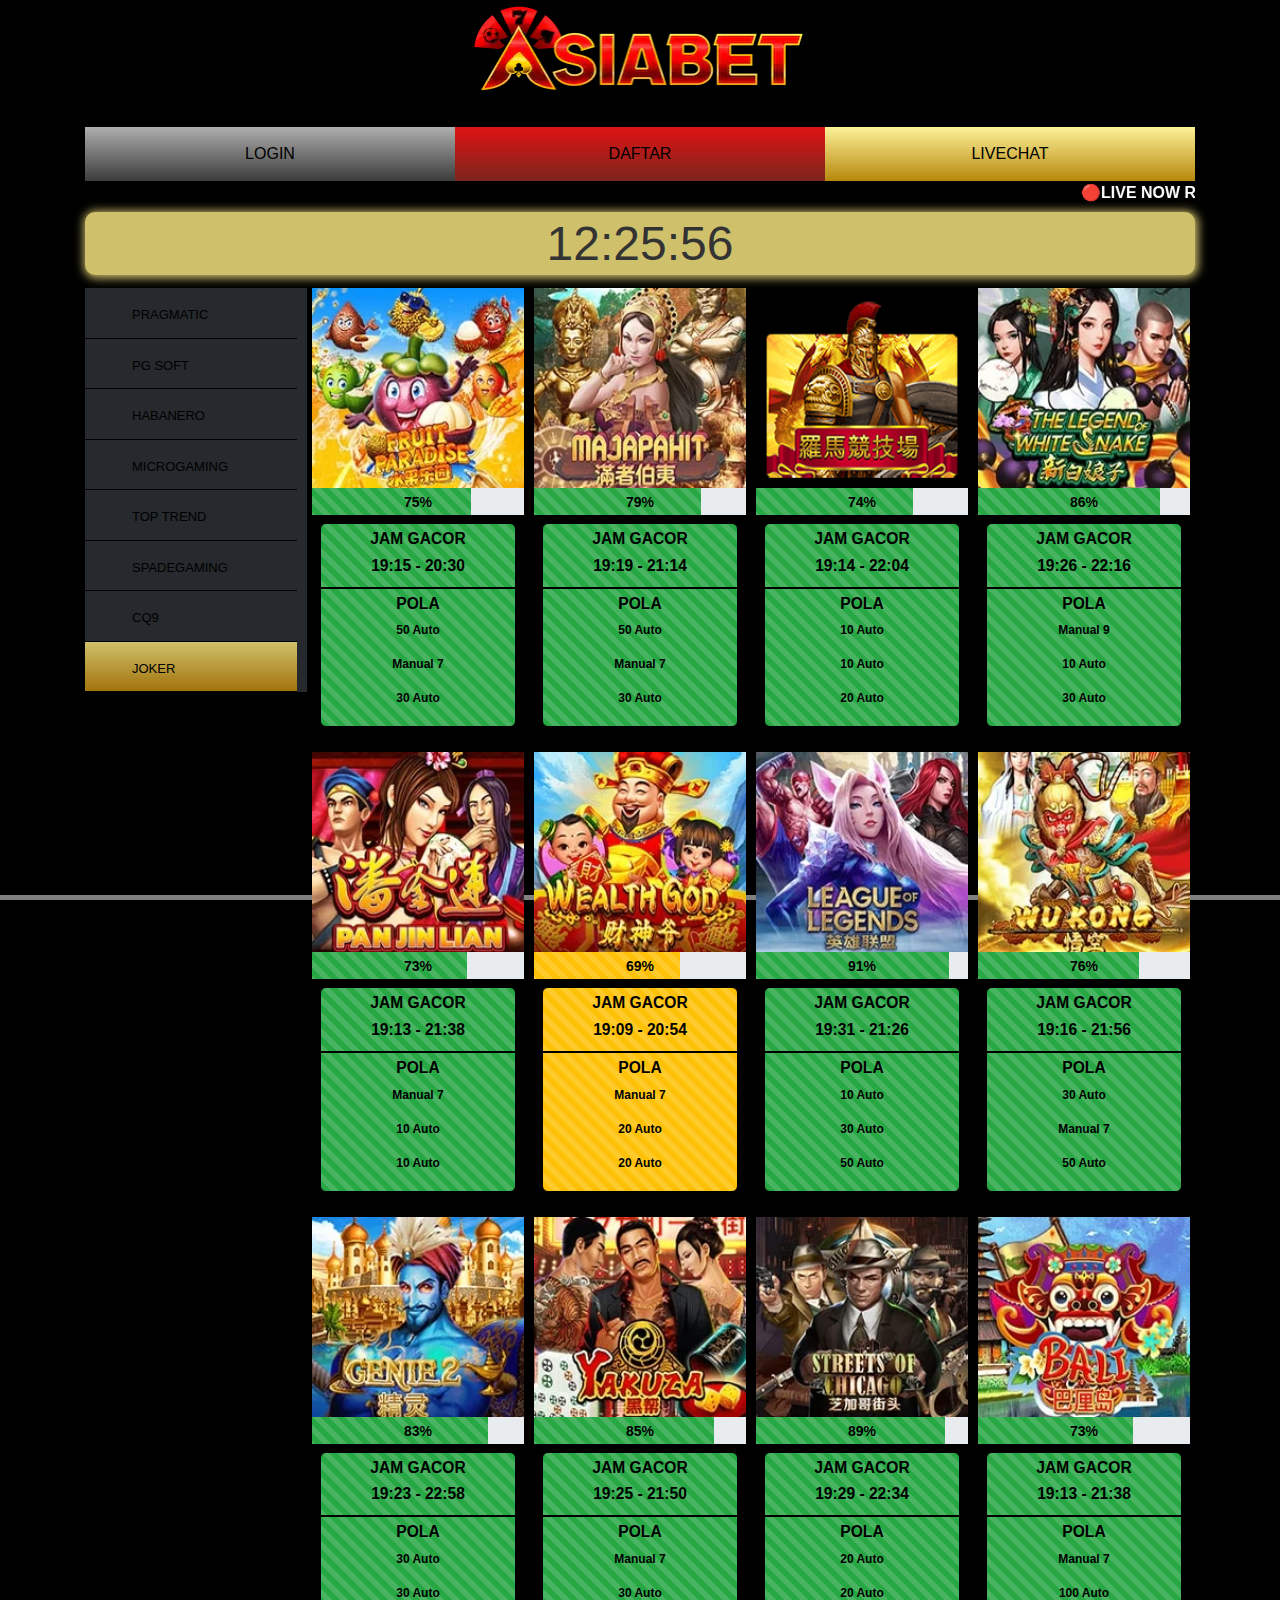
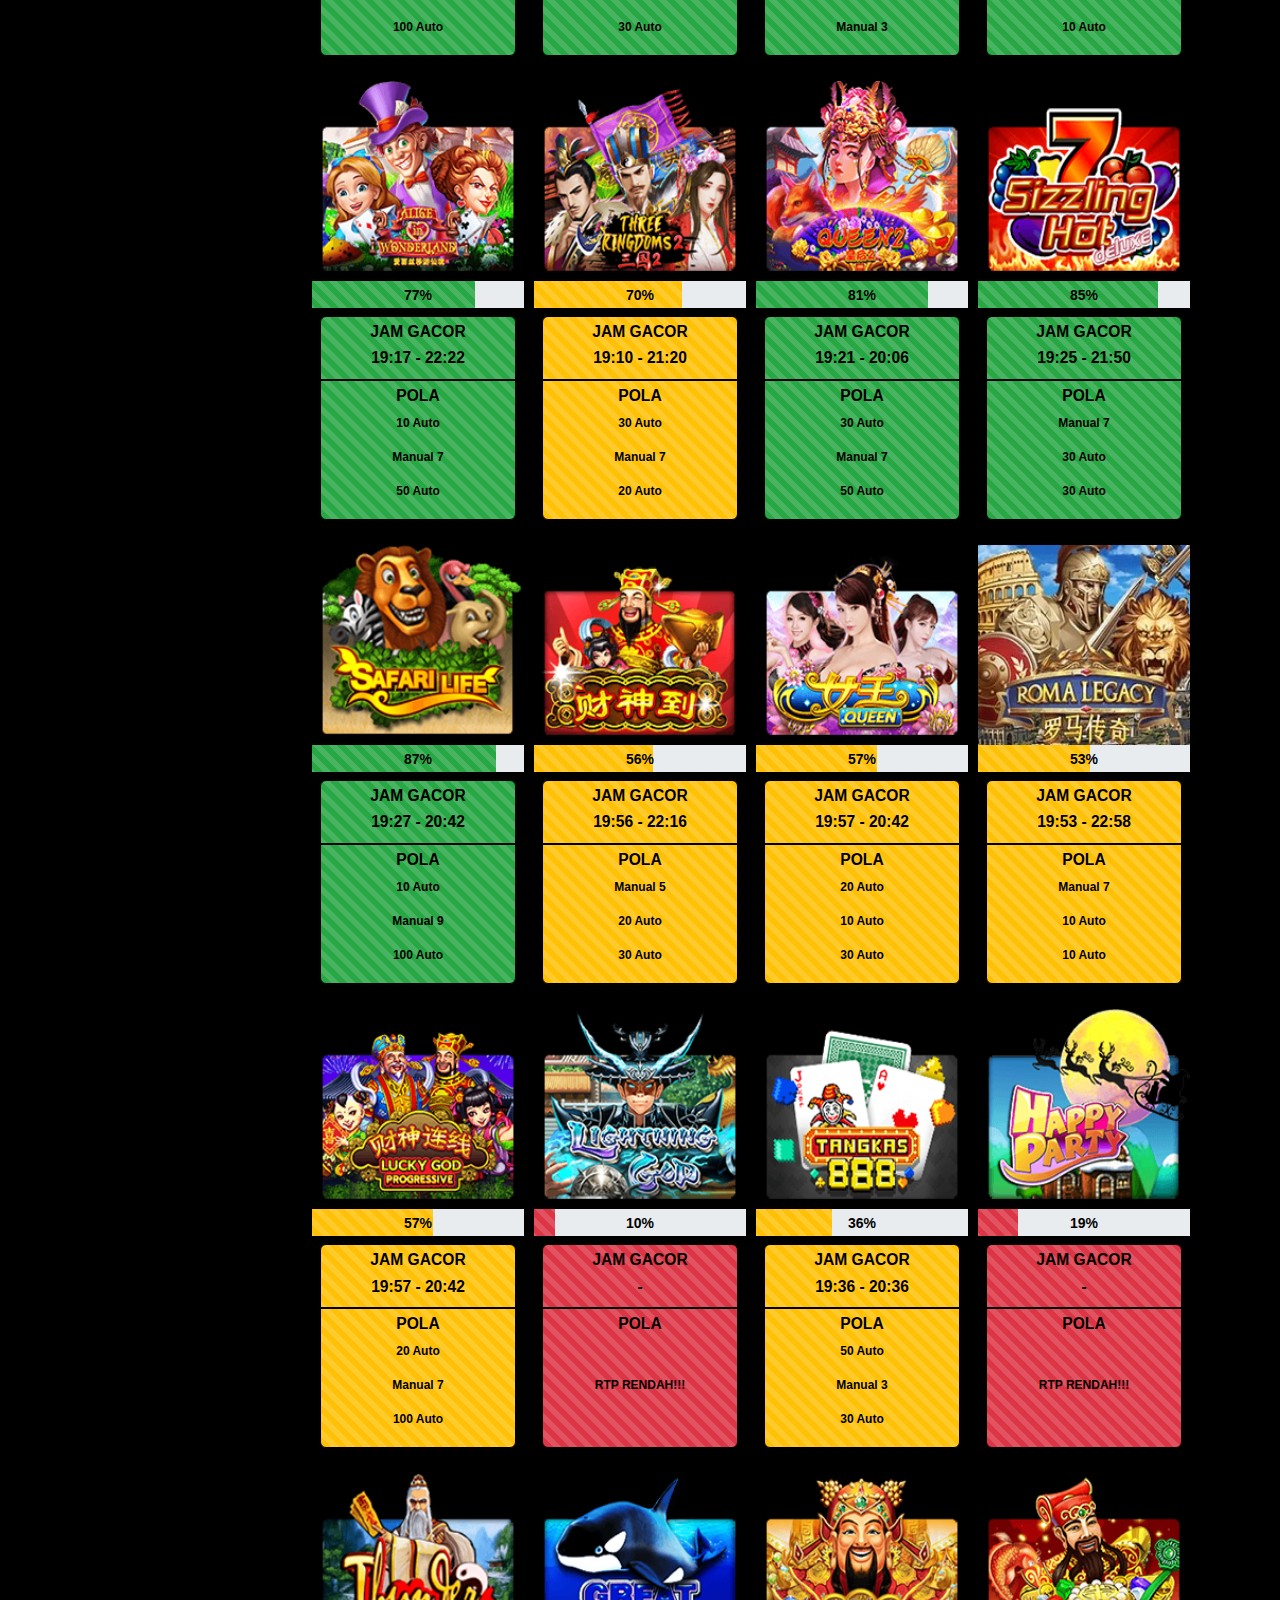
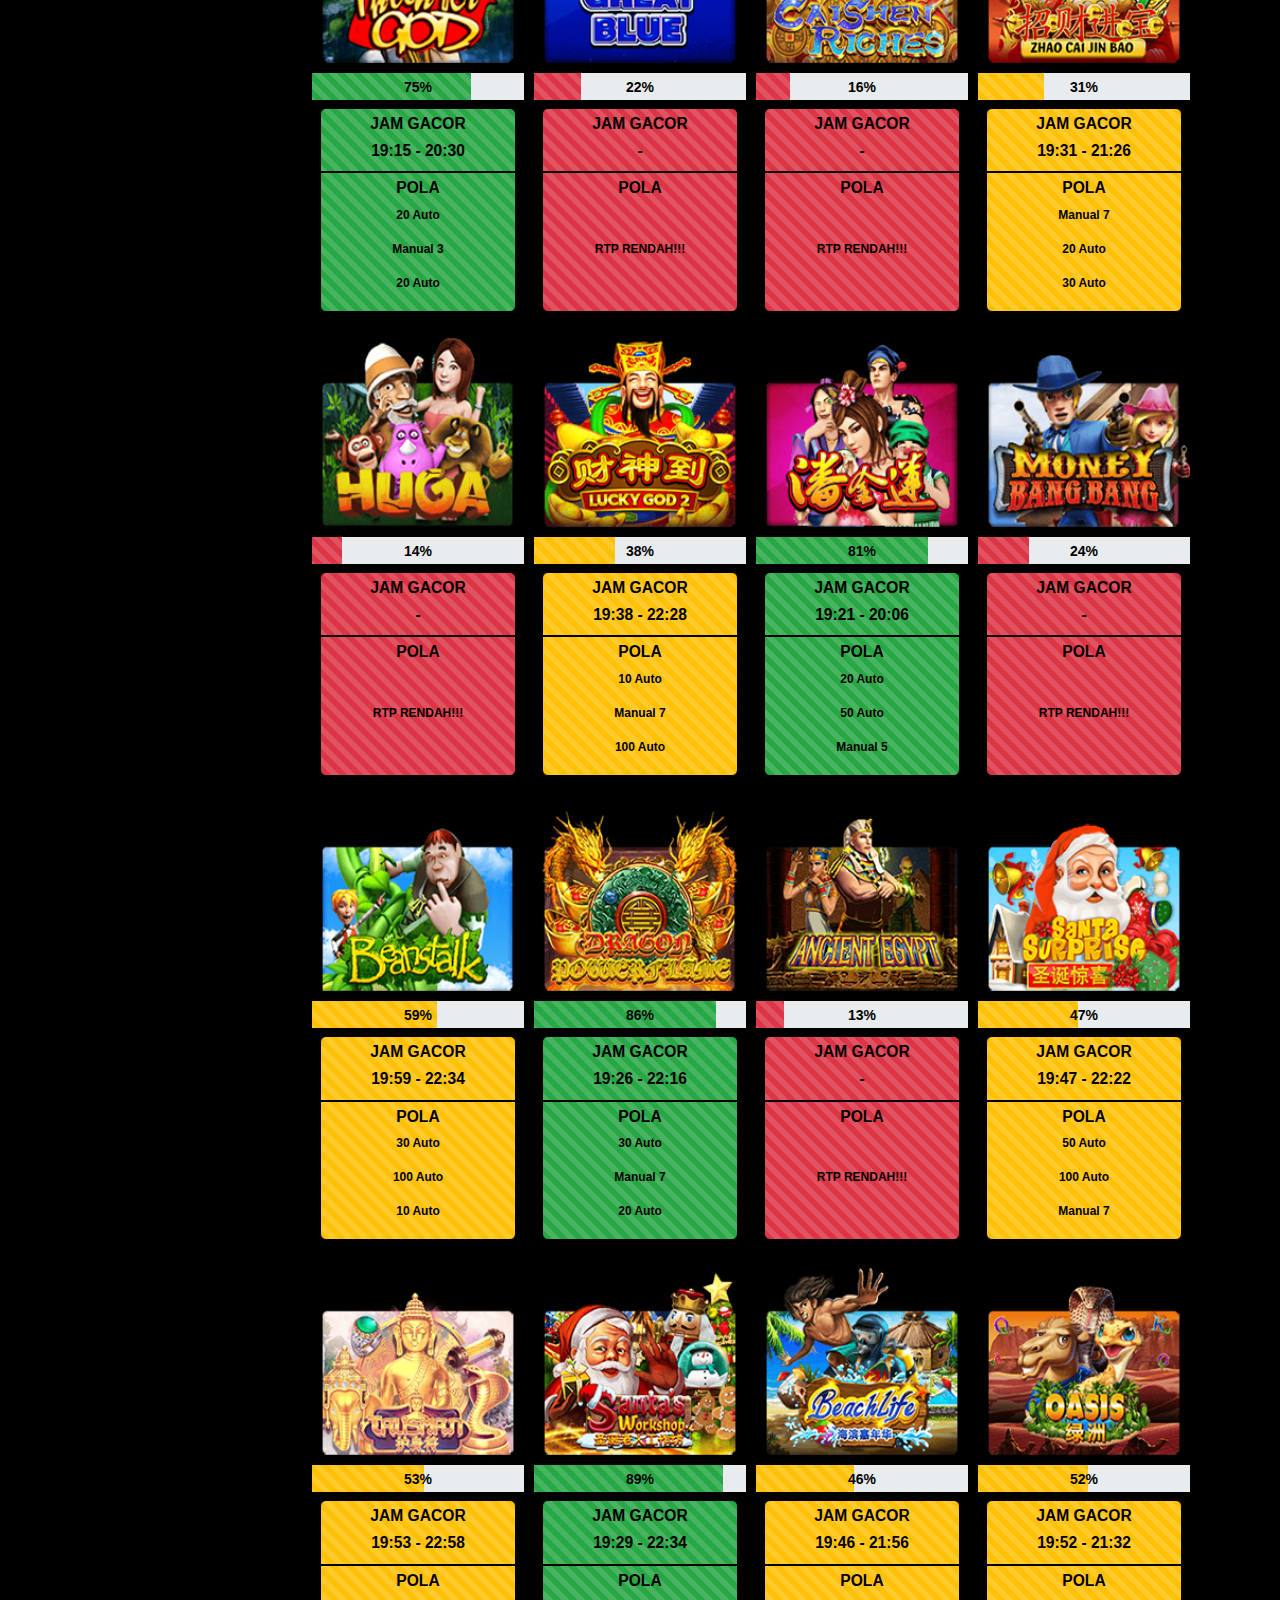
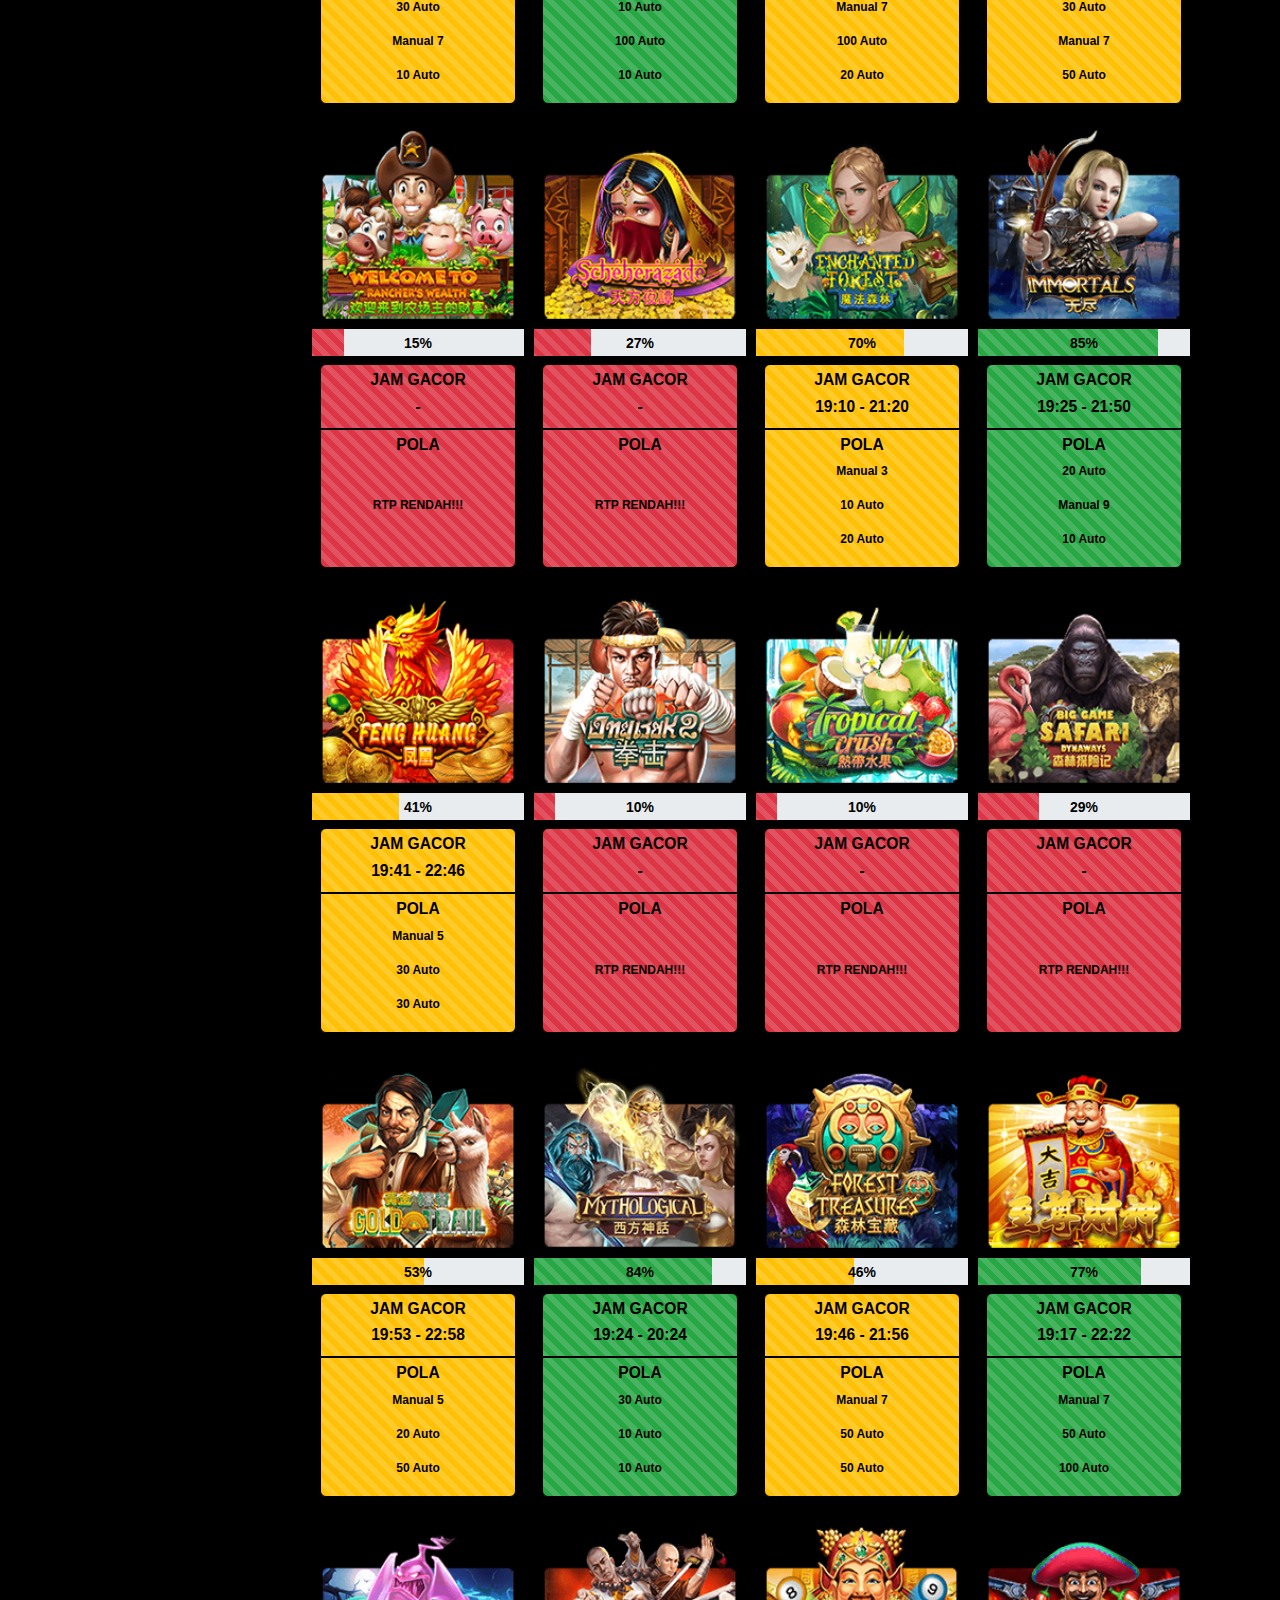
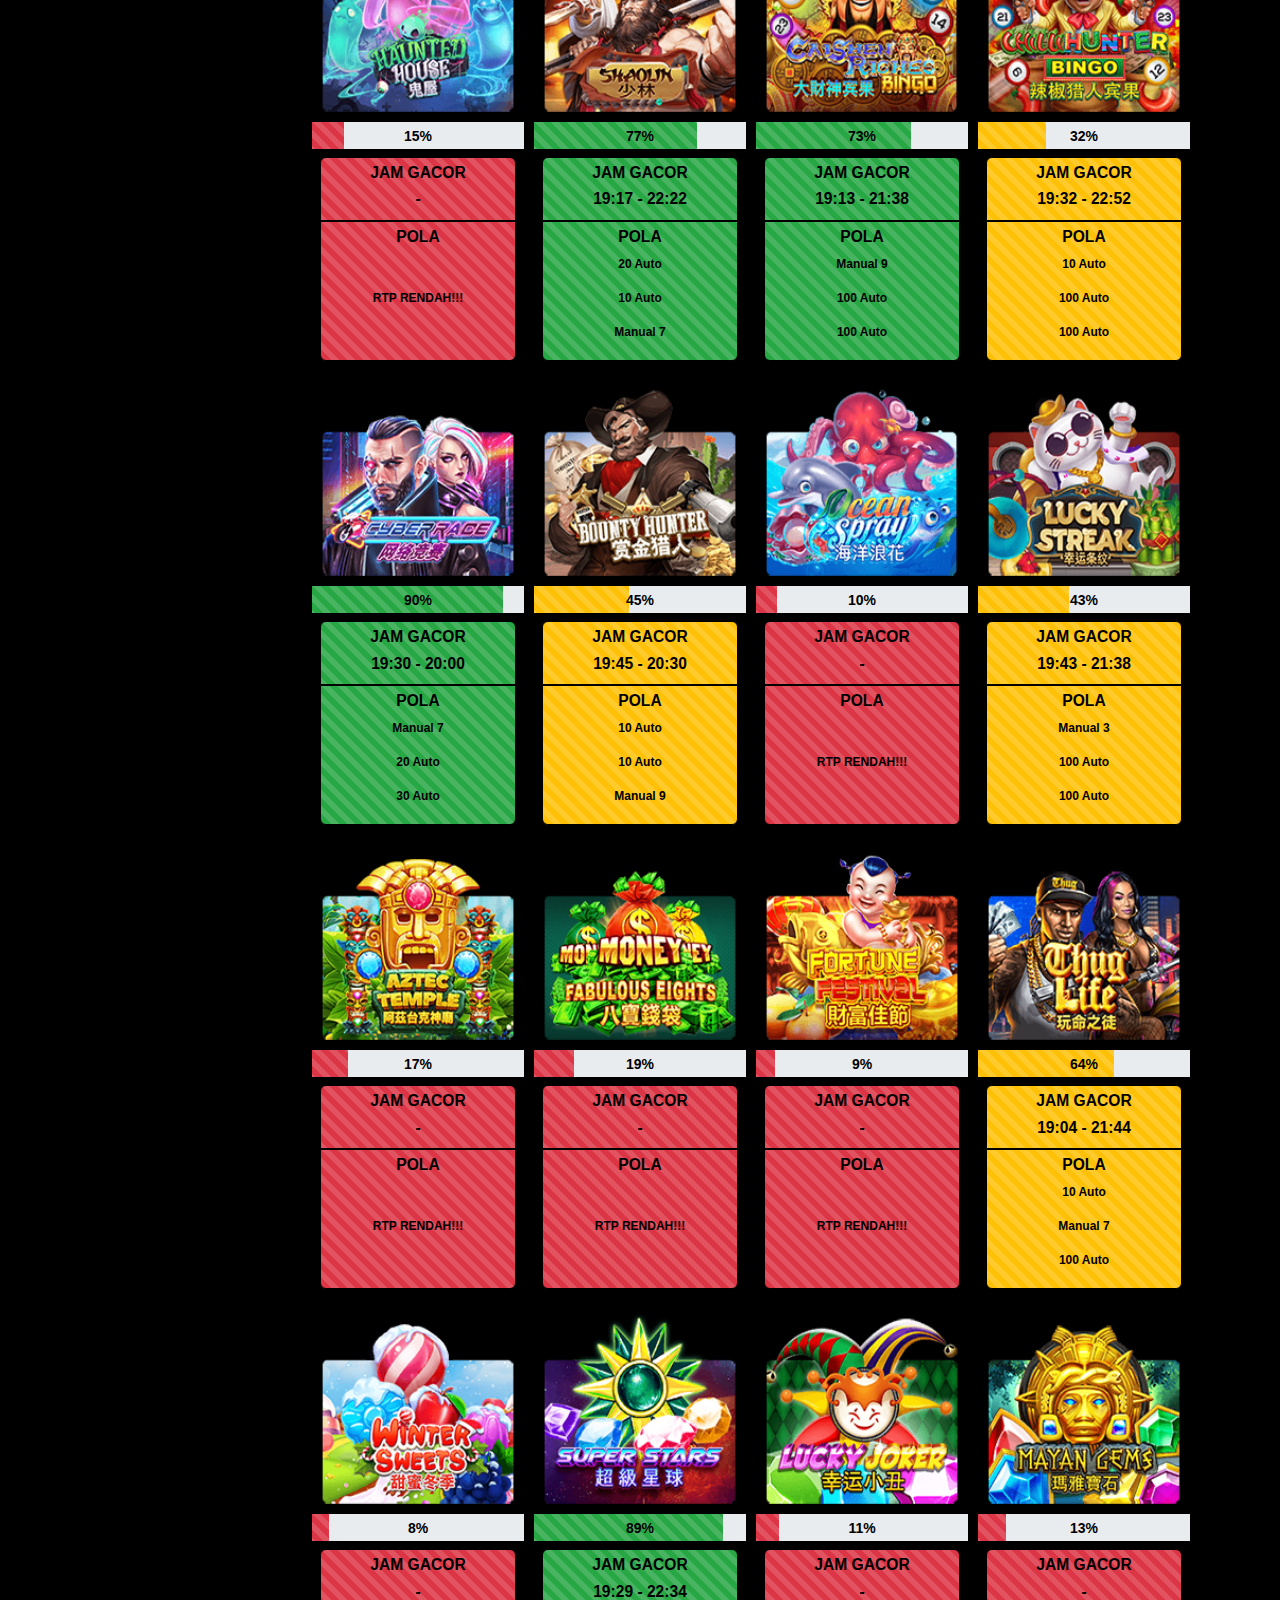
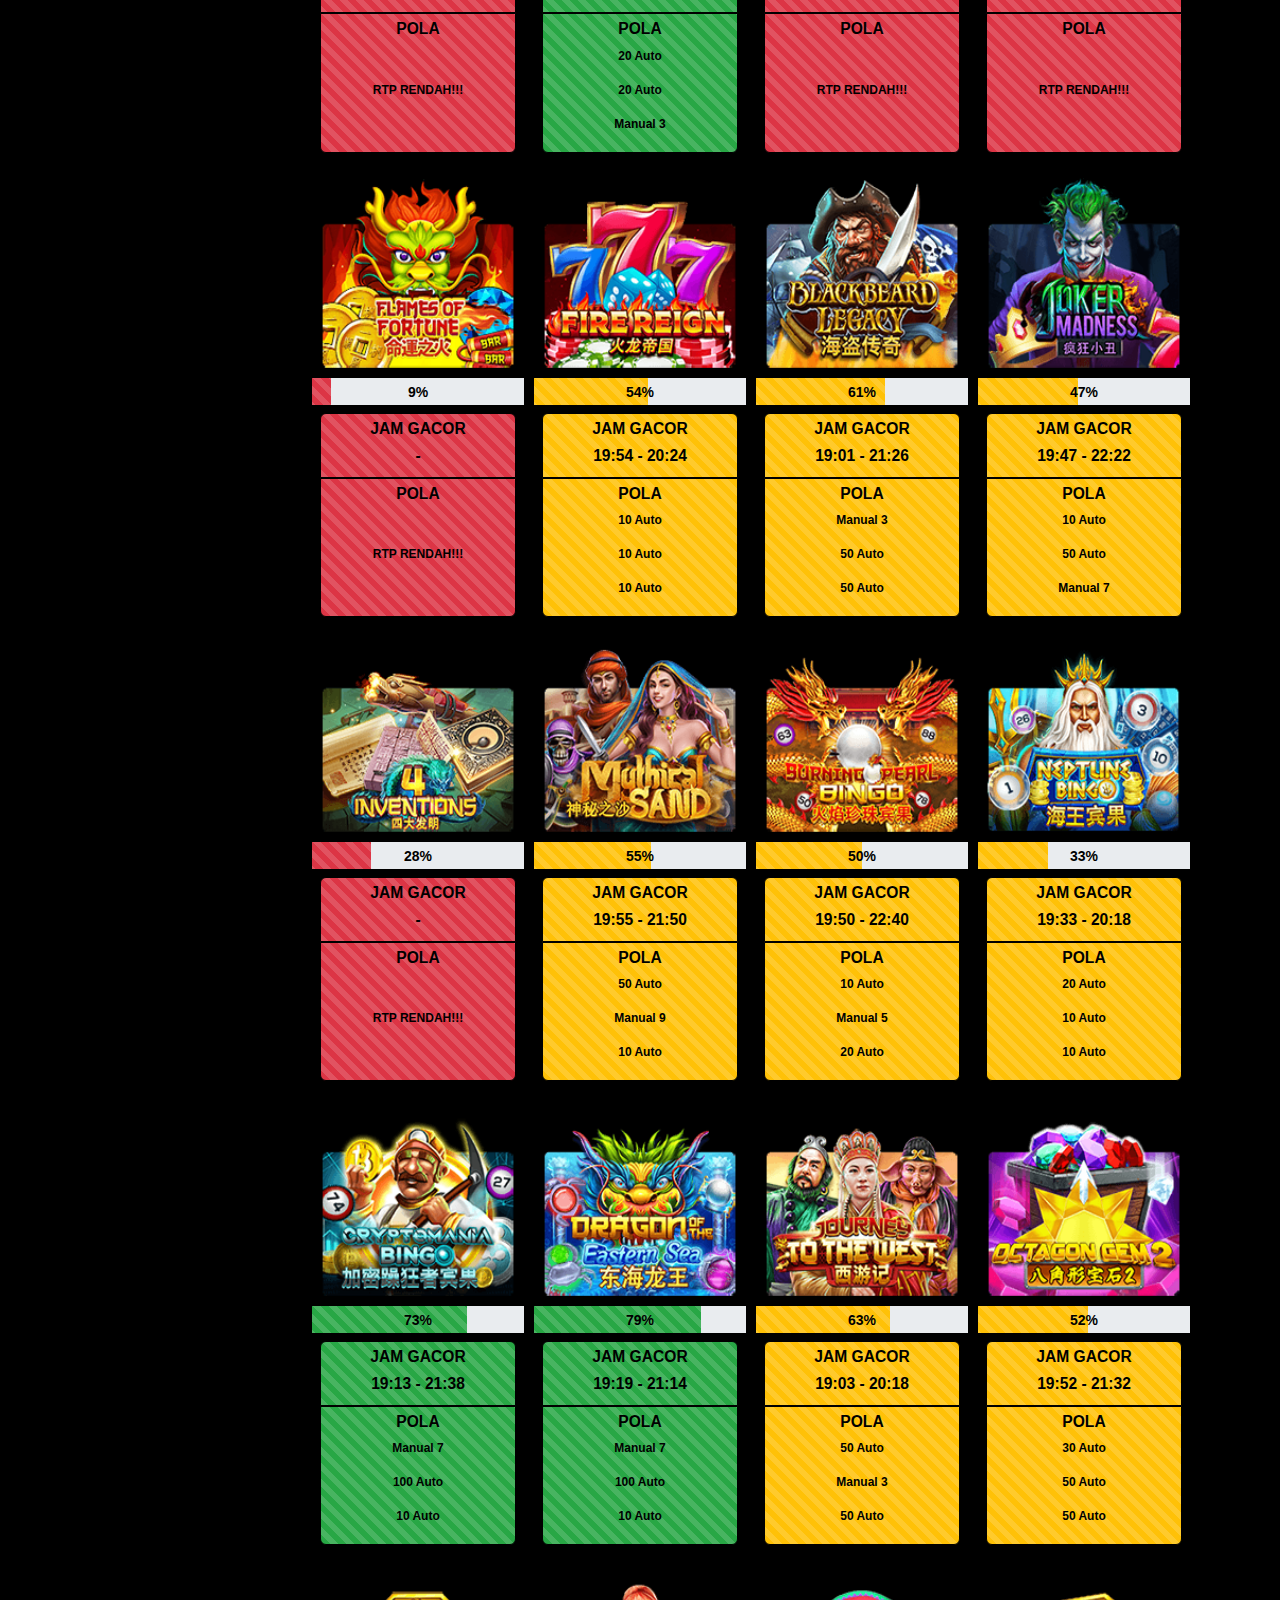
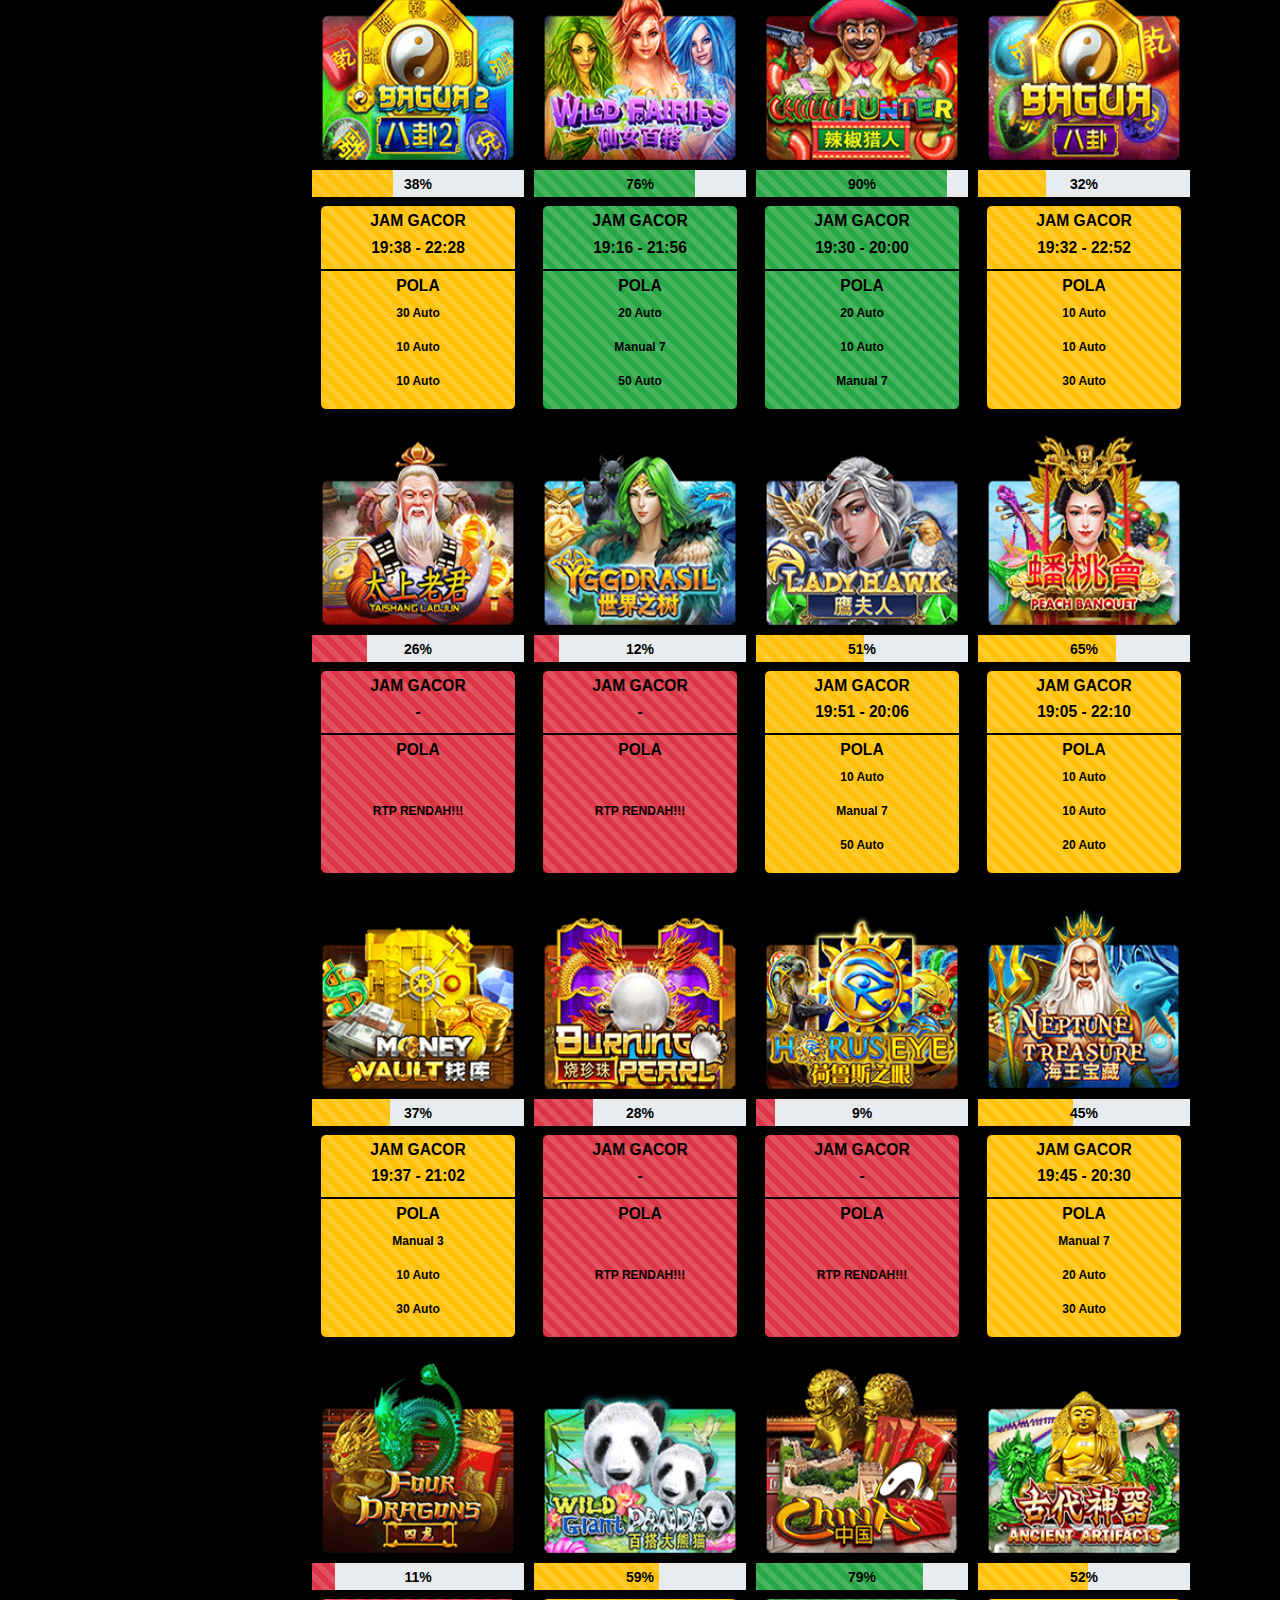
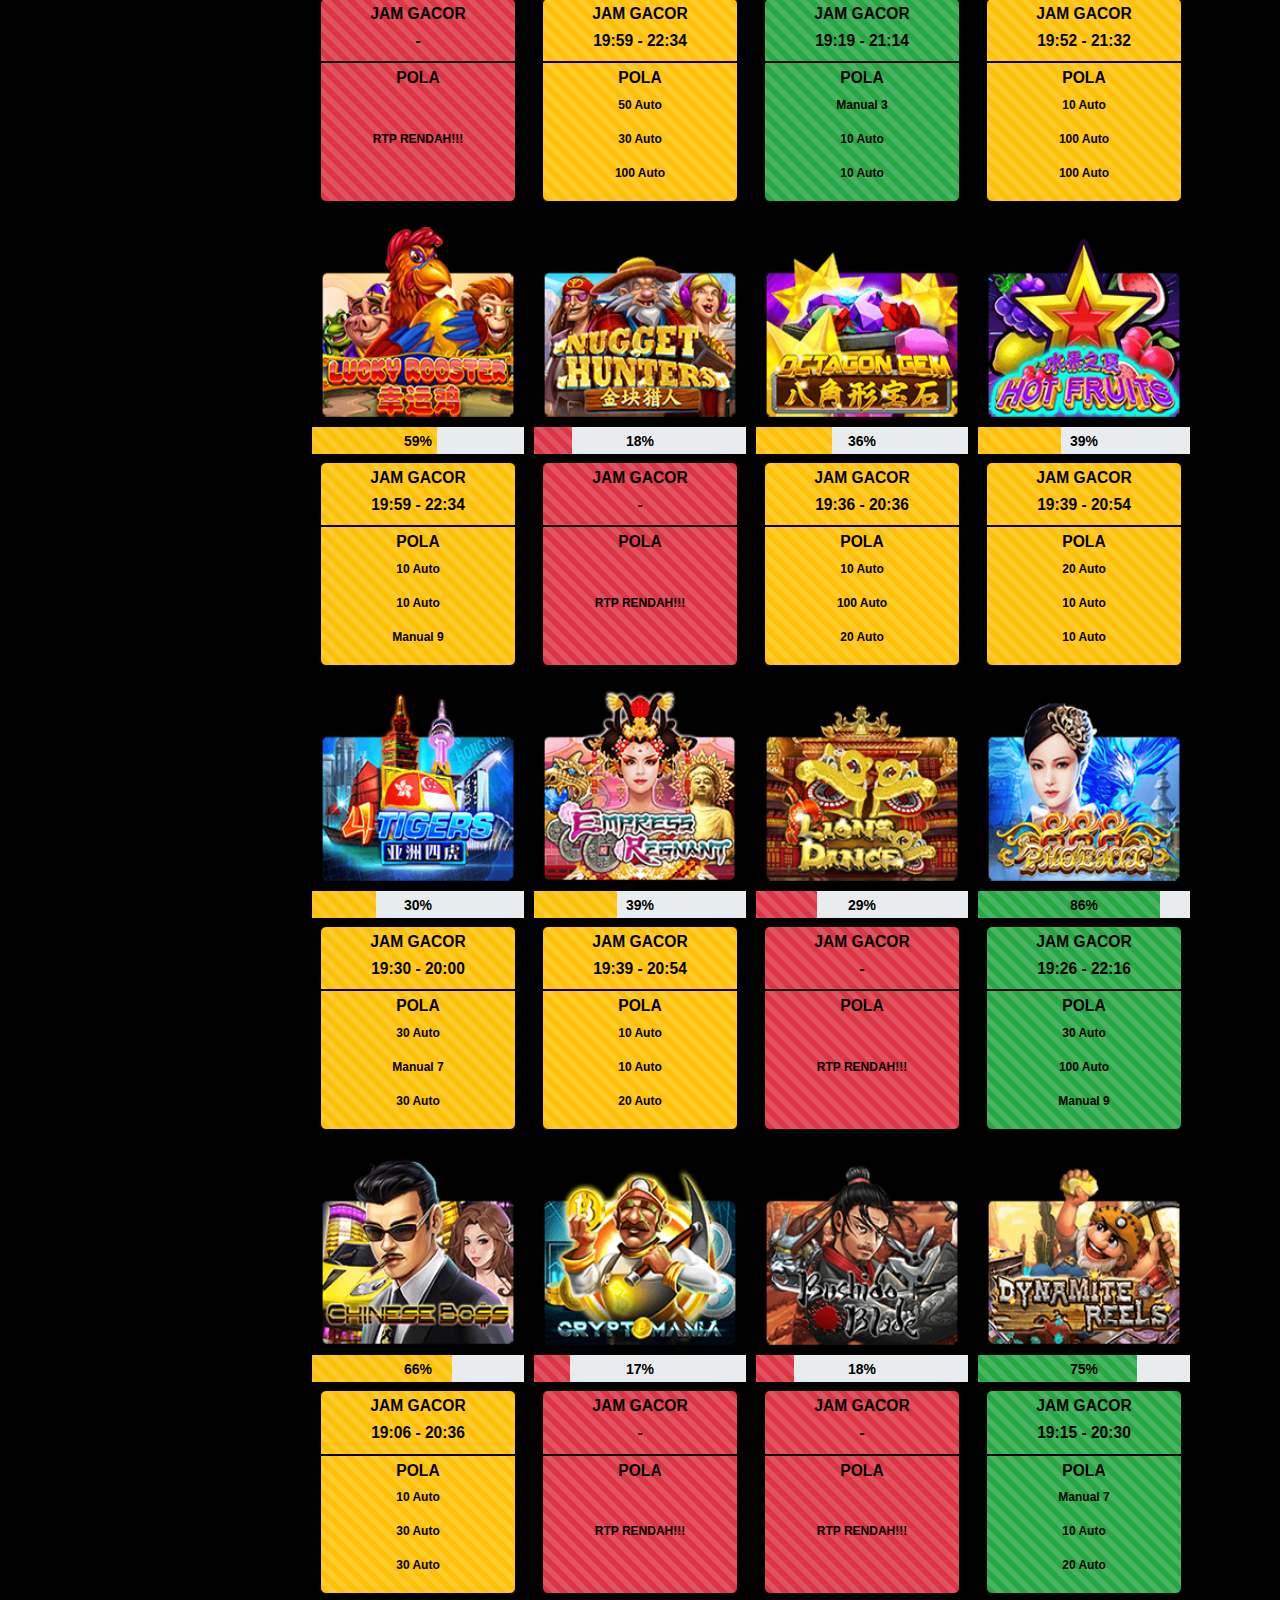
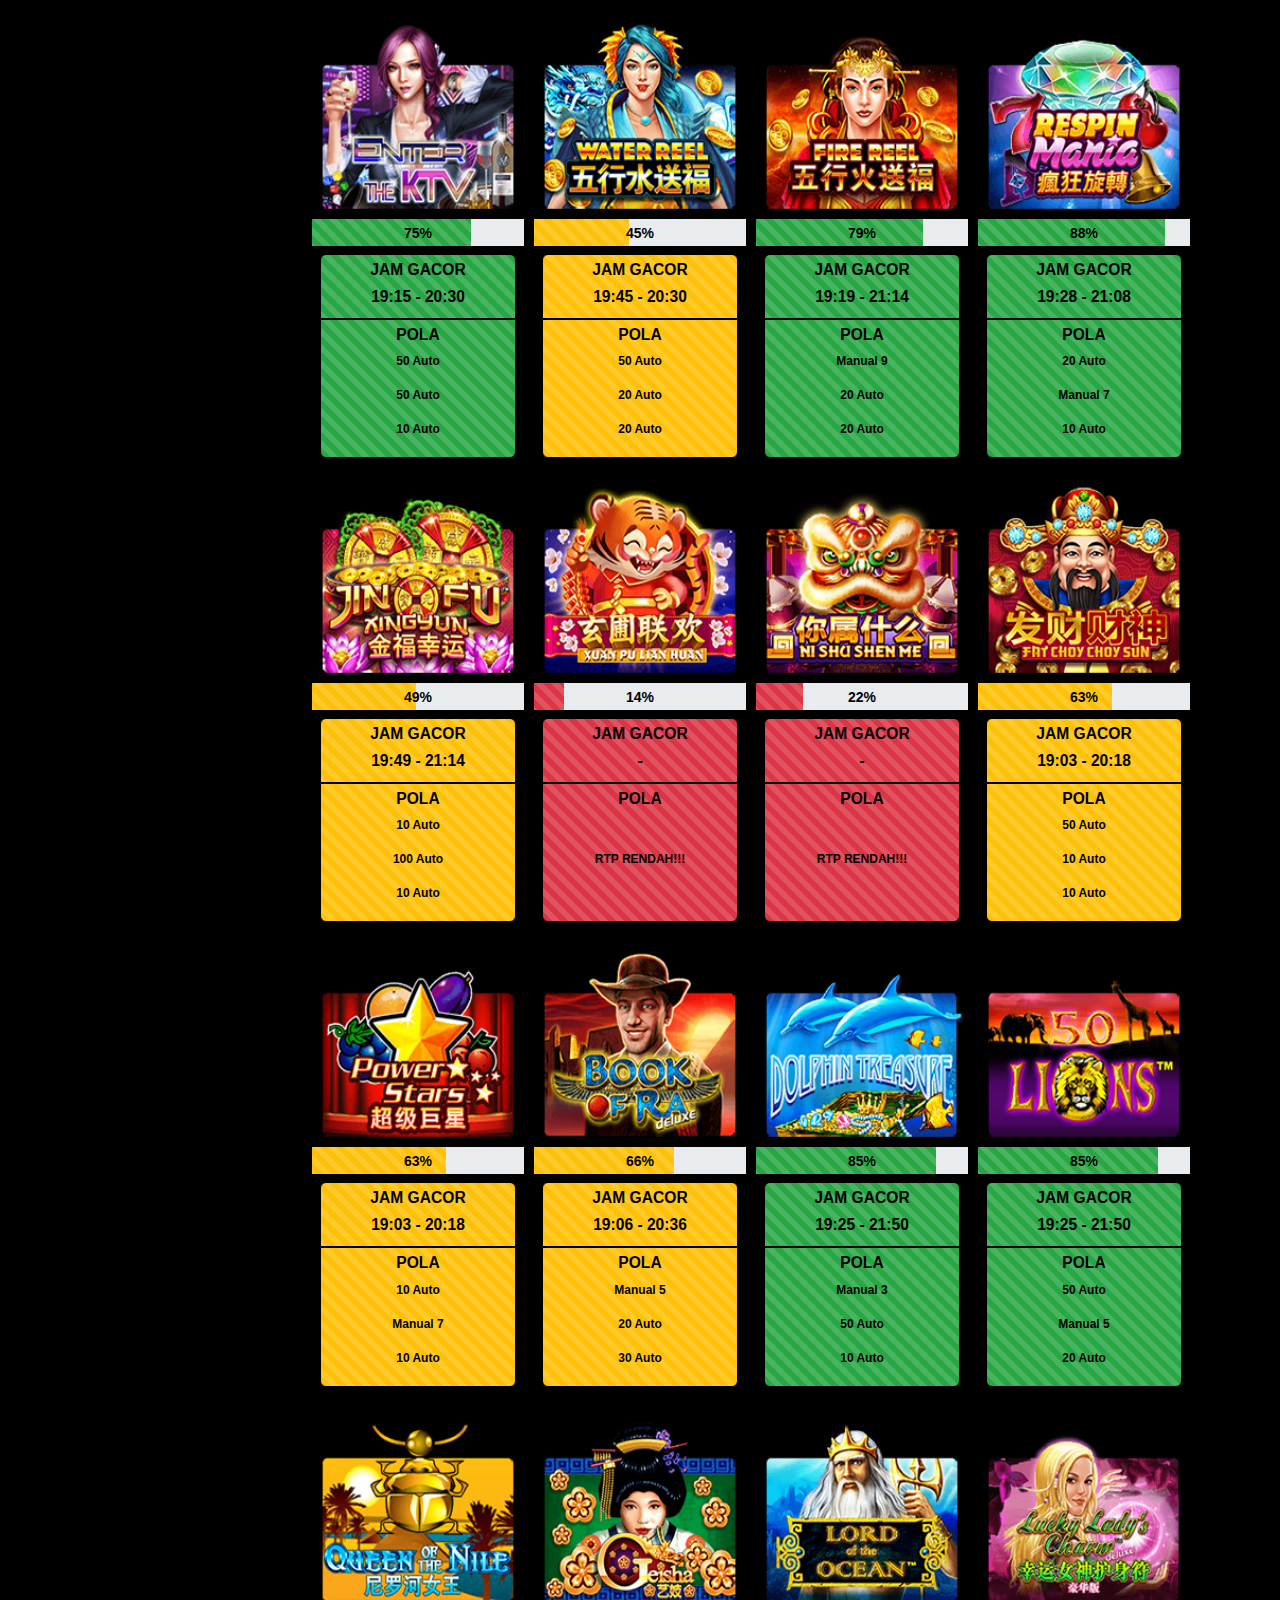
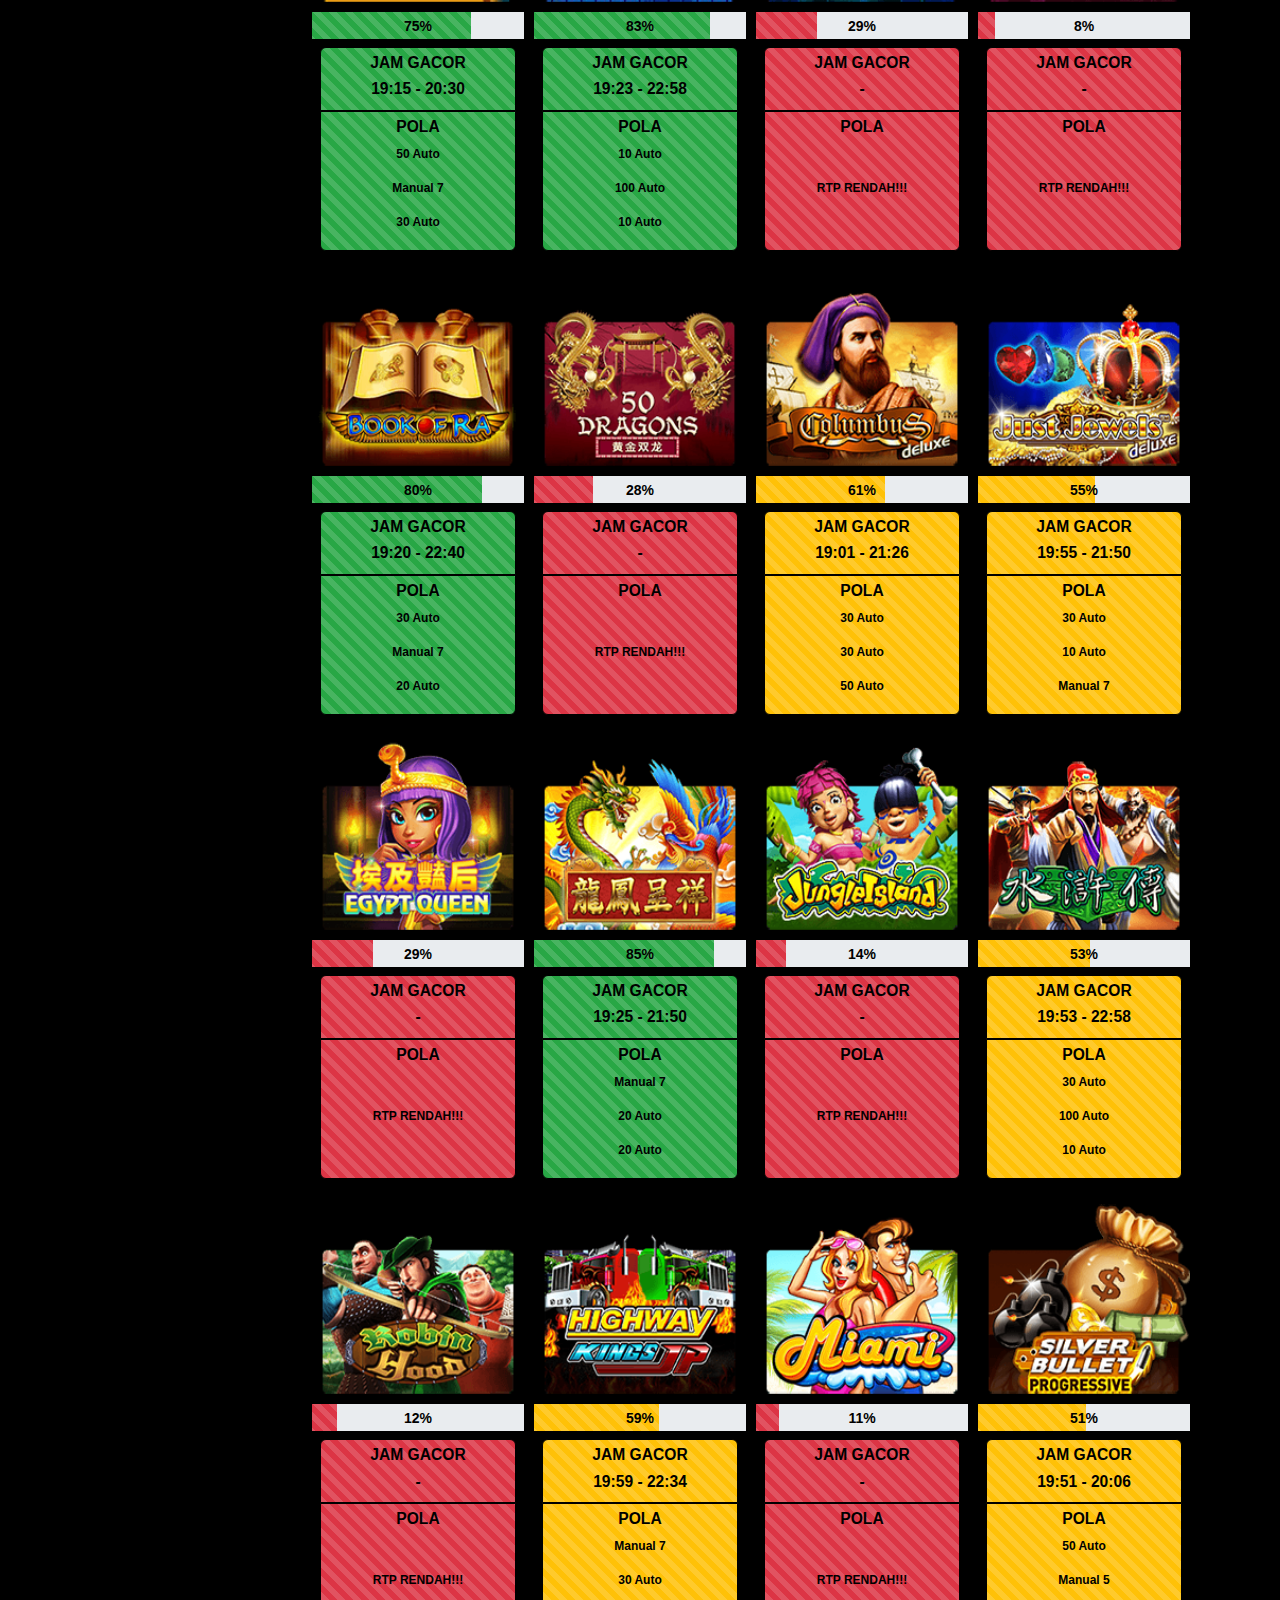
<file: joker.html>
<!DOCTYPE html>
<html lang="id">
	<head>
    <meta charset="UTF-8">
    <meta name="viewport" content="width=device-width">
    <link rel="shortcut icon" href="img/favicon.webp" type="image/x-icon"/>
    <title>RTP ASIABET: Kemenangan Maxwin Tertinggi Se Asia</title>
    <meta name="description" content="ASIABET merupakan situs slot gacor memiliki rtp live slot tertinggi dengan kemenangan maxwin terbaik se asia tenggara tahun 2024."/>
    <meta name="keywords" content="asiabet, rtp asiabet, asia bet, asiabet88, asia bet 88, bet88"/>
    <link rel="canonical" href="https://rtpasiabet.fun/joker.html"/>
	<link rel="stylesheet" href="https://maxcdn.bootstrapcdn.com/bootstrap/4.5.2/css/bootstrap.min.css" />
	<script src="https://ajax.googleapis.com/ajax/libs/jquery/3.5.1/jquery.min.js"></script>
	<script src="https://maxcdn.bootstrapcdn.com/bootstrap/4.5.2/js/bootstrap.min.js"></script>
	<link rel="stylesheet" href="assets/css/slot.css" />		
    <style>
      #logo-img {  
  background-color: #000000;
  display: flex;
  justify-content:center;
}
      .link-container {
    display: flex;
    justify-content: center;
    font-size: var(--x-large-font);
    padding: 0;
    width: 100%;
}
      .link-container a {
    width: 50%;
    text-align: center;
    padding: 15px 20px;
    text-transform: uppercase;
        color: #000;
        text-decoration: none;
}
      .register-button {
    background-image: linear-gradient(rgb(174, 174, 174), rgb(60, 60, 60));
    background-color: initial;
}
      .login-button {
    background-image: linear-gradient(rgb(224, 20, 20), rgb(123, 36, 28));
    background-color: initial;
}
      .livechat-button {
    background-image: linear-gradient(rgb(252, 242, 153), rgb(183, 135, 12));
    background-color: initial;
}
.btn-okey {
            border-radius: 10px;
            padding: 10px;
            color: #333;
            box-shadow: 1px 1px 10px 2px #cfc06b;
            -webkit-animation: glow 2s infinite;
            animation: glow 2s infinite;
            background:  #cfc06b;
            font-size: 3em;
            font-family: "Inconsolata", monospace;
            font-weight: 300;
            height: 7vh;
            display: flex;
            justify-content: center;
            align-items: center;
            flex-direction: none;
            background-repeat: none;
}     
        @-webkit-keyframes glow {
            50% {
                box-shadow: 1px 1px 10px 5px #cfc06b;
            }
        }
        
        @keyframes glow {
            50% {
                box-shadow: 1px 1px 10px 5px #cfc06b;
            }
        }
    </style>
	</head>  
	<body>
		<div class="container">
     <div id="logo-img"><img src="img/logo-asiabet.webp" width="350" alt="asiabet"></div>
	 <br>
          <div class="link-container container"> <a href="https://semuaberkas.site/asiabet88/" target="_blank" rel="nofollow noopener" class="register-button">LOGIN</a>
            <a href="https://semuaberkas.site/asiabet88/" target="_blank" rel="nofollow noopener" class="login-button">DAFTAR</a>
            <a href="https://secure.livechatinc.com/customer/action/open_chat?license_id=16994598" target="_blank" rel="nofollow noopener" class="livechat-button">LIVECHAT</a>
        </div>
          <b>
            <marquee style="color: white">
                    🔴LIVE NOW RTP TERTINGGI SAAT INI KLIK:
                    <a href="https://semuaberkas.site/asiabet88/" target="_blank">ASIABET</a>
                </h4>
            </marquee>
        </b>
		<h4 class="btn-okey">
			<div id="timestamp">
			</h4>	
        <section class="slot">
            <div class="slot-sidebar res-bar">
                <button class="next-btn" onclick="plusSlides(-1)">❮</button>
                <ul class="slot-sidebar-nav">						
                    <li>
                        <a class="btn-provider" href="/">
                            <i class="pragma-logo"></i>
                            <br class="enter" />
                            <span>PRAGMATIC</span>
                        </a>
                    </li>						
                    <li>
                        <a class="btn-provider" href="pgsoft.html">
                            <i class="pg-logo"></i>
                            <br class="enter" />
                            <span>PG SOFT</span>
                        </a>
                    </li>
                    <li>
                        <a class="btn-provider" href="habanero.html">
                            <i class="haba-logo"></i>
                            <br class="enter" />
                            <span>HABANERO</span>
                        </a>
                    </li>
                    <li>
                        <a class="btn-provider" href="microgaming.html">
                            <i class="micro-logo"></i>
                            <br class="enter" />
                            <span>MICROGAMING</span>
                        </a>
                    </li>
                    <li>
                        <a class="btn-provider" href="toptrendgaming.html">
                            <i class="ttg-logo"></i>
                            <br class="enter" />
                            <span>TOP TREND</span>
                        </a>
                    </li>
                    <li>
                        <a class="btn-provider" href="spadegaming.html">
                            <i class="sg-logo"></i>
                            <br class="enter" />
                            <span>SPADEGAMING</span>
                        </a>
                    </li>
                    <li>
                        <a class="btn-provider" href="cq9.html">
                            <i class="cq9-logo"></i>
                            <br class="enter" />
                            <span>CQ9</span>
                        </a>
                    </li>						
                    <li>
                        <a class="btn-provider active" href="joker.html">
                            <i class="joker-logo"></i>
                            <br class="enter" />
                            <span>JOKER</span>
                        </a>
                    </li>
                    <button class="next-btn" onclick="plusSlides(1)">❯</button>										
                </ul>
            </div>
    
                    <div class="slot-sidebar mySlides">
                    <ul class="slot-sidebar-nav">
                    <button class="next-btn" onclick="plusSlides(-1)">❮</button>
                    <li>
                        <a class="btn-provider" href="index.html">
                            <i class="pragma-logo"></i>
                            <br class="enter" />
                            <span>PRAGMATIC</span>
                        </a>
                    </li>
                    <li>
                        <a class="btn-provider" href="pgsoft.html">
                            <i class="pg-logo"></i>
                            <br class="enter" />
                            <span>PG SOFT</span>
                        </a>
                    </li>
                    <li>
                        <a class="btn-provider" href="habanero.html">
                            <i class="haba-logo"></i>
                            <br class="enter" />
                            <span>HABANERO</span>
                        </a>
                    </li>	
                    <button class="next-btn" onclick="plusSlides(1)">❯</button>									
                </ul>
            </div>
                <div class="slot-sidebar mySlides">
                <ul class="slot-sidebar-nav">
                <button class="next-btn" onclick="plusSlides(-1)">❮</button>
                    <li>
                        <a class="btn-provider" href="toptrendgaming.html">
                            <i class="ttg-logo"></i>
                            <br class="enter" />
                            <span>TOP TREND</span>
                        </a>
                    </li>						
                    <li>
                        <a class="btn-provider" href="cq9.html">
                            <i class="cq9-logo"></i>
                            <br class="enter" />
                            <span>CQ9</span>
                        </a>
                    </li>
                    <li>
                        <a class="btn-provider active" href="joker.html">
                            <i class="joker-logo"></i>
                            <br class="enter" />
                            <span>JOKER</span>
                        </a>
                    </li>	
                    <button class="next-btn" onclick="plusSlides(1)">❯</button>					
                </ul>
            </div>
            <div class="slot-sidebar mySlides">
            <ul class="slot-sidebar-nav">
            <button class="next-btn" onclick="plusSlides(-1)">❮</button>
                    <li>
                        <a class="btn-provider" href="spadegaming.html">
                            <i class="sg-logo"></i>
                            <br class="enter" />
                            <span>SPADEGAMING</span>
                        </a>
                    </li>
                    <li>
                        <a class="btn-provider" href="microgaming.html">
                            <i class="micro-logo"></i>
                            <br class="enter" />
                            <span>MICROGAMING</span>
                        </a>
                    </li>	
                    <button class="next-btn" onclick="plusSlides(1)">❯</button>								
                </ul>
            </div>
				<div class="content">
					<div id="data" style="display: none"></div>
					<div id="wrapper" class="wrapper">                      
                      <div class="card">
<div class="card-content"><a class="hover-btn" href="https://semuaberkas.site/asiabet88/" rel="nofollow noopener" target="_blank"><div class="play-btn">PLAY NOW</div></a><img class="img-zoom" src="assets/images/JOKER/1.webp" alt="" style="width: 100%" /><div style="z-index: 10" class="percent">
<p id="percent-txt" class="percent-txt" style="z-index: 15"></p>
<div id="percent-bar" class="percent-bar" role="progressbar" aria-valuemin="0" aria-valuemax="100" aria-valuenow="" style="width: 0"></div>
</div>
<div class="d-grid gap-2 jam">
<div class="jamgacor jamBg">
<h5>JAM GACOR</h5>
<h5 class="jamgacorRange">XX - XX</h5>
</div>
<div class="pola jamBg">
<h5>POLA</h5>
<p class="pola1"></p>
<p class="pola2"></p>
<p class="pola3"></p>
</div>
</div>
</div>
</div>
<div class="card">
<div class="card-content"><a class="hover-btn" href="https://semuaberkas.site/asiabet88/" rel="nofollow noopener" target="_blank"><div class="play-btn">PLAY NOW</div></a><img class="img-zoom" src="assets/images/JOKER/2.webp" alt="" style="width: 100%" /><div style="z-index: 10" class="percent">
<p id="percent-txt" class="percent-txt" style="z-index: 15"></p>
<div id="percent-bar" class="percent-bar" role="progressbar" aria-valuemin="0" aria-valuemax="100" aria-valuenow="" style="width: 0"></div>
</div>
<div class="d-grid gap-2 jam">
<div class="jamgacor jamBg">
<h5>JAM GACOR</h5>
<h5 class="jamgacorRange">XX - XX</h5>
</div>
<div class="pola jamBg">
<h5>POLA</h5>
<p class="pola1"></p>
<p class="pola2"></p>
<p class="pola3"></p>
</div>
</div>
</div>
</div>
<div class="card">
<div class="card-content"><a class="hover-btn" href="https://semuaberkas.site/asiabet88/" rel="nofollow noopener" target="_blank"><div class="play-btn">PLAY NOW</div></a><img class="img-zoom" src="assets/images/JOKER/3.webp" alt="" style="width: 100%" /><div style="z-index: 10" class="percent">
<p id="percent-txt" class="percent-txt" style="z-index: 15"></p>
<div id="percent-bar" class="percent-bar" role="progressbar" aria-valuemin="0" aria-valuemax="100" aria-valuenow="" style="width: 0"></div>
</div>
<div class="d-grid gap-2 jam">
<div class="jamgacor jamBg">
<h5>JAM GACOR</h5>
<h5 class="jamgacorRange">XX - XX</h5>
</div>
<div class="pola jamBg">
<h5>POLA</h5>
<p class="pola1"></p>
<p class="pola2"></p>
<p class="pola3"></p>
</div>
</div>
</div>
</div>
<div class="card">
<div class="card-content"><a class="hover-btn" href="https://semuaberkas.site/asiabet88/" rel="nofollow noopener" target="_blank"><div class="play-btn">PLAY NOW</div></a><img class="img-zoom" src="assets/images/JOKER/4.webp" alt="" style="width: 100%" /><div style="z-index: 10" class="percent">
<p id="percent-txt" class="percent-txt" style="z-index: 15"></p>
<div id="percent-bar" class="percent-bar" role="progressbar" aria-valuemin="0" aria-valuemax="100" aria-valuenow="" style="width: 0"></div>
</div>
<div class="d-grid gap-2 jam">
<div class="jamgacor jamBg">
<h5>JAM GACOR</h5>
<h5 class="jamgacorRange">XX - XX</h5>
</div>
<div class="pola jamBg">
<h5>POLA</h5>
<p class="pola1"></p>
<p class="pola2"></p>
<p class="pola3"></p>
</div>
</div>
</div>
</div>
<div class="card">
<div class="card-content"><a class="hover-btn" href="https://semuaberkas.site/asiabet88/" rel="nofollow noopener" target="_blank"><div class="play-btn">PLAY NOW</div></a><img class="img-zoom" src="assets/images/JOKER/5.webp" alt="" style="width: 100%" /><div style="z-index: 10" class="percent">
<p id="percent-txt" class="percent-txt" style="z-index: 15"></p>
<div id="percent-bar" class="percent-bar" role="progressbar" aria-valuemin="0" aria-valuemax="100" aria-valuenow="" style="width: 0"></div>
</div>
<div class="d-grid gap-2 jam">
<div class="jamgacor jamBg">
<h5>JAM GACOR</h5>
<h5 class="jamgacorRange">XX - XX</h5>
</div>
<div class="pola jamBg">
<h5>POLA</h5>
<p class="pola1"></p>
<p class="pola2"></p>
<p class="pola3"></p>
</div>
</div>
</div>
</div>
<div class="card">
<div class="card-content"><a class="hover-btn" href="https://semuaberkas.site/asiabet88/" rel="nofollow noopener" target="_blank"><div class="play-btn">PLAY NOW</div></a><img class="img-zoom" src="assets/images/JOKER/6.webp" alt="" style="width: 100%" /><div style="z-index: 10" class="percent">
<p id="percent-txt" class="percent-txt" style="z-index: 15"></p>
<div id="percent-bar" class="percent-bar" role="progressbar" aria-valuemin="0" aria-valuemax="100" aria-valuenow="" style="width: 0"></div>
</div>
<div class="d-grid gap-2 jam">
<div class="jamgacor jamBg">
<h5>JAM GACOR</h5>
<h5 class="jamgacorRange">XX - XX</h5>
</div>
<div class="pola jamBg">
<h5>POLA</h5>
<p class="pola1"></p>
<p class="pola2"></p>
<p class="pola3"></p>
</div>
</div>
</div>
</div>
<div class="card">
<div class="card-content"><a class="hover-btn" href="https://semuaberkas.site/asiabet88/" rel="nofollow noopener" target="_blank"><div class="play-btn">PLAY NOW</div></a><img class="img-zoom" src="assets/images/JOKER/7.webp" alt="" style="width: 100%" /><div style="z-index: 10" class="percent">
<p id="percent-txt" class="percent-txt" style="z-index: 15"></p>
<div id="percent-bar" class="percent-bar" role="progressbar" aria-valuemin="0" aria-valuemax="100" aria-valuenow="" style="width: 0"></div>
</div>
<div class="d-grid gap-2 jam">
<div class="jamgacor jamBg">
<h5>JAM GACOR</h5>
<h5 class="jamgacorRange">XX - XX</h5>
</div>
<div class="pola jamBg">
<h5>POLA</h5>
<p class="pola1"></p>
<p class="pola2"></p>
<p class="pola3"></p>
</div>
</div>
</div>
</div>
<div class="card">
<div class="card-content"><a class="hover-btn" href="https://semuaberkas.site/asiabet88/" rel="nofollow noopener" target="_blank"><div class="play-btn">PLAY NOW</div></a><img class="img-zoom" src="assets/images/JOKER/8.webp" alt="" style="width: 100%" /><div style="z-index: 10" class="percent">
<p id="percent-txt" class="percent-txt" style="z-index: 15"></p>
<div id="percent-bar" class="percent-bar" role="progressbar" aria-valuemin="0" aria-valuemax="100" aria-valuenow="" style="width: 0"></div>
</div>
<div class="d-grid gap-2 jam">
<div class="jamgacor jamBg">
<h5>JAM GACOR</h5>
<h5 class="jamgacorRange">XX - XX</h5>
</div>
<div class="pola jamBg">
<h5>POLA</h5>
<p class="pola1"></p>
<p class="pola2"></p>
<p class="pola3"></p>
</div>
</div>
</div>
</div>
<div class="card">
<div class="card-content"><a class="hover-btn" href="https://semuaberkas.site/asiabet88/" rel="nofollow noopener" target="_blank"><div class="play-btn">PLAY NOW</div></a><img class="img-zoom" src="assets/images/JOKER/9.webp" alt="" style="width: 100%" /><div style="z-index: 10" class="percent">
<p id="percent-txt" class="percent-txt" style="z-index: 15"></p>
<div id="percent-bar" class="percent-bar" role="progressbar" aria-valuemin="0" aria-valuemax="100" aria-valuenow="" style="width: 0"></div>
</div>
<div class="d-grid gap-2 jam">
<div class="jamgacor jamBg">
<h5>JAM GACOR</h5>
<h5 class="jamgacorRange">XX - XX</h5>
</div>
<div class="pola jamBg">
<h5>POLA</h5>
<p class="pola1"></p>
<p class="pola2"></p>
<p class="pola3"></p>
</div>
</div>
</div>
</div>
<div class="card">
<div class="card-content"><a class="hover-btn" href="https://semuaberkas.site/asiabet88/" rel="nofollow noopener" target="_blank"><div class="play-btn">PLAY NOW</div></a><img class="img-zoom" src="assets/images/JOKER/10.webp" alt="" style="width: 100%" /><div style="z-index: 10" class="percent">
<p id="percent-txt" class="percent-txt" style="z-index: 15"></p>
<div id="percent-bar" class="percent-bar" role="progressbar" aria-valuemin="0" aria-valuemax="100" aria-valuenow="" style="width: 0"></div>
</div>
<div class="d-grid gap-2 jam">
<div class="jamgacor jamBg">
<h5>JAM GACOR</h5>
<h5 class="jamgacorRange">XX - XX</h5>
</div>
<div class="pola jamBg">
<h5>POLA</h5>
<p class="pola1"></p>
<p class="pola2"></p>
<p class="pola3"></p>
</div>
</div>
</div>
</div>
<div class="card">
<div class="card-content"><a class="hover-btn" href="https://semuaberkas.site/asiabet88/" rel="nofollow noopener" target="_blank"><div class="play-btn">PLAY NOW</div></a><img class="img-zoom" src="assets/images/JOKER/11.webp" alt="" style="width: 100%" /><div style="z-index: 10" class="percent">
<p id="percent-txt" class="percent-txt" style="z-index: 15"></p>
<div id="percent-bar" class="percent-bar" role="progressbar" aria-valuemin="0" aria-valuemax="100" aria-valuenow="" style="width: 0"></div>
</div>
<div class="d-grid gap-2 jam">
<div class="jamgacor jamBg">
<h5>JAM GACOR</h5>
<h5 class="jamgacorRange">XX - XX</h5>
</div>
<div class="pola jamBg">
<h5>POLA</h5>
<p class="pola1"></p>
<p class="pola2"></p>
<p class="pola3"></p>
</div>
</div>
</div>
</div>
<div class="card">
<div class="card-content"><a class="hover-btn" href="https://semuaberkas.site/asiabet88/" rel="nofollow noopener" target="_blank"><div class="play-btn">PLAY NOW</div></a><img class="img-zoom" src="assets/images/JOKER/12.webp" alt="" style="width: 100%" /><div style="z-index: 10" class="percent">
<p id="percent-txt" class="percent-txt" style="z-index: 15"></p>
<div id="percent-bar" class="percent-bar" role="progressbar" aria-valuemin="0" aria-valuemax="100" aria-valuenow="" style="width: 0"></div>
</div>
<div class="d-grid gap-2 jam">
<div class="jamgacor jamBg">
<h5>JAM GACOR</h5>
<h5 class="jamgacorRange">XX - XX</h5>
</div>
<div class="pola jamBg">
<h5>POLA</h5>
<p class="pola1"></p>
<p class="pola2"></p>
<p class="pola3"></p>
</div>
</div>
</div>
</div>
<div class="card">
<div class="card-content"><a class="hover-btn" href="https://semuaberkas.site/asiabet88/" rel="nofollow noopener" target="_blank"><div class="play-btn">PLAY NOW</div></a><img class="img-zoom" src="assets/images/JOKER/13.webp" alt="" style="width: 100%" /><div style="z-index: 10" class="percent">
<p id="percent-txt" class="percent-txt" style="z-index: 15"></p>
<div id="percent-bar" class="percent-bar" role="progressbar" aria-valuemin="0" aria-valuemax="100" aria-valuenow="" style="width: 0"></div>
</div>
<div class="d-grid gap-2 jam">
<div class="jamgacor jamBg">
<h5>JAM GACOR</h5>
<h5 class="jamgacorRange">XX - XX</h5>
</div>
<div class="pola jamBg">
<h5>POLA</h5>
<p class="pola1"></p>
<p class="pola2"></p>
<p class="pola3"></p>
</div>
</div>
</div>
</div>
<div class="card">
<div class="card-content"><a class="hover-btn" href="https://semuaberkas.site/asiabet88/" rel="nofollow noopener" target="_blank"><div class="play-btn">PLAY NOW</div></a><img class="img-zoom" src="assets/images/JOKER/14.webp" alt="" style="width: 100%" /><div style="z-index: 10" class="percent">
<p id="percent-txt" class="percent-txt" style="z-index: 15"></p>
<div id="percent-bar" class="percent-bar" role="progressbar" aria-valuemin="0" aria-valuemax="100" aria-valuenow="" style="width: 0"></div>
</div>
<div class="d-grid gap-2 jam">
<div class="jamgacor jamBg">
<h5>JAM GACOR</h5>
<h5 class="jamgacorRange">XX - XX</h5>
</div>
<div class="pola jamBg">
<h5>POLA</h5>
<p class="pola1"></p>
<p class="pola2"></p>
<p class="pola3"></p>
</div>
</div>
</div>
</div>
<div class="card">
<div class="card-content"><a class="hover-btn" href="https://semuaberkas.site/asiabet88/" rel="nofollow noopener" target="_blank"><div class="play-btn">PLAY NOW</div></a><img class="img-zoom" src="assets/images/JOKER/15.webp" alt="" style="width: 100%" /><div style="z-index: 10" class="percent">
<p id="percent-txt" class="percent-txt" style="z-index: 15"></p>
<div id="percent-bar" class="percent-bar" role="progressbar" aria-valuemin="0" aria-valuemax="100" aria-valuenow="" style="width: 0"></div>
</div>
<div class="d-grid gap-2 jam">
<div class="jamgacor jamBg">
<h5>JAM GACOR</h5>
<h5 class="jamgacorRange">XX - XX</h5>
</div>
<div class="pola jamBg">
<h5>POLA</h5>
<p class="pola1"></p>
<p class="pola2"></p>
<p class="pola3"></p>
</div>
</div>
</div>
</div>
<div class="card">
<div class="card-content"><a class="hover-btn" href="https://semuaberkas.site/asiabet88/" rel="nofollow noopener" target="_blank"><div class="play-btn">PLAY NOW</div></a><img class="img-zoom" src="assets/images/JOKER/16.webp" alt="" style="width: 100%" /><div style="z-index: 10" class="percent">
<p id="percent-txt" class="percent-txt" style="z-index: 15"></p>
<div id="percent-bar" class="percent-bar" role="progressbar" aria-valuemin="0" aria-valuemax="100" aria-valuenow="" style="width: 0"></div>
</div>
<div class="d-grid gap-2 jam">
<div class="jamgacor jamBg">
<h5>JAM GACOR</h5>
<h5 class="jamgacorRange">XX - XX</h5>
</div>
<div class="pola jamBg">
<h5>POLA</h5>
<p class="pola1"></p>
<p class="pola2"></p>
<p class="pola3"></p>
</div>
</div>
</div>
</div>
<div class="card">
<div class="card-content"><a class="hover-btn" href="https://semuaberkas.site/asiabet88/" rel="nofollow noopener" target="_blank"><div class="play-btn">PLAY NOW</div></a><img class="img-zoom" src="assets/images/JOKER/17.webp" alt="" style="width: 100%" /><div style="z-index: 10" class="percent">
<p id="percent-txt" class="percent-txt" style="z-index: 15"></p>
<div id="percent-bar" class="percent-bar" role="progressbar" aria-valuemin="0" aria-valuemax="100" aria-valuenow="" style="width: 0"></div>
</div>
<div class="d-grid gap-2 jam">
<div class="jamgacor jamBg">
<h5>JAM GACOR</h5>
<h5 class="jamgacorRange">XX - XX</h5>
</div>
<div class="pola jamBg">
<h5>POLA</h5>
<p class="pola1"></p>
<p class="pola2"></p>
<p class="pola3"></p>
</div>
</div>
</div>
</div>
<div class="card">
<div class="card-content"><a class="hover-btn" href="https://semuaberkas.site/asiabet88/" rel="nofollow noopener" target="_blank"><div class="play-btn">PLAY NOW</div></a><img class="img-zoom" src="assets/images/JOKER/18.webp" alt="" style="width: 100%" /><div style="z-index: 10" class="percent">
<p id="percent-txt" class="percent-txt" style="z-index: 15"></p>
<div id="percent-bar" class="percent-bar" role="progressbar" aria-valuemin="0" aria-valuemax="100" aria-valuenow="" style="width: 0"></div>
</div>
<div class="d-grid gap-2 jam">
<div class="jamgacor jamBg">
<h5>JAM GACOR</h5>
<h5 class="jamgacorRange">XX - XX</h5>
</div>
<div class="pola jamBg">
<h5>POLA</h5>
<p class="pola1"></p>
<p class="pola2"></p>
<p class="pola3"></p>
</div>
</div>
</div>
</div>
<div class="card">
<div class="card-content"><a class="hover-btn" href="https://semuaberkas.site/asiabet88/" rel="nofollow noopener" target="_blank"><div class="play-btn">PLAY NOW</div></a><img class="img-zoom" src="assets/images/JOKER/19.webp" alt="" style="width: 100%" /><div style="z-index: 10" class="percent">
<p id="percent-txt" class="percent-txt" style="z-index: 15"></p>
<div id="percent-bar" class="percent-bar" role="progressbar" aria-valuemin="0" aria-valuemax="100" aria-valuenow="" style="width: 0"></div>
</div>
<div class="d-grid gap-2 jam">
<div class="jamgacor jamBg">
<h5>JAM GACOR</h5>
<h5 class="jamgacorRange">XX - XX</h5>
</div>
<div class="pola jamBg">
<h5>POLA</h5>
<p class="pola1"></p>
<p class="pola2"></p>
<p class="pola3"></p>
</div>
</div>
</div>
</div>
<div class="card">
<div class="card-content"><a class="hover-btn" href="https://semuaberkas.site/asiabet88/" rel="nofollow noopener" target="_blank"><div class="play-btn">PLAY NOW</div></a><img class="img-zoom" src="assets/images/JOKER/20.webp" alt="" style="width: 100%" /><div style="z-index: 10" class="percent">
<p id="percent-txt" class="percent-txt" style="z-index: 15"></p>
<div id="percent-bar" class="percent-bar" role="progressbar" aria-valuemin="0" aria-valuemax="100" aria-valuenow="" style="width: 0"></div>
</div>
<div class="d-grid gap-2 jam">
<div class="jamgacor jamBg">
<h5>JAM GACOR</h5>
<h5 class="jamgacorRange">XX - XX</h5>
</div>
<div class="pola jamBg">
<h5>POLA</h5>
<p class="pola1"></p>
<p class="pola2"></p>
<p class="pola3"></p>
</div>
</div>
</div>
</div>
<div class="card">
<div class="card-content"><a class="hover-btn" href="https://semuaberkas.site/asiabet88/" rel="nofollow noopener" target="_blank"><div class="play-btn">PLAY NOW</div></a><img class="img-zoom" src="assets/images/JOKER/21.webp" alt="" style="width: 100%" /><div style="z-index: 10" class="percent">
<p id="percent-txt" class="percent-txt" style="z-index: 15"></p>
<div id="percent-bar" class="percent-bar" role="progressbar" aria-valuemin="0" aria-valuemax="100" aria-valuenow="" style="width: 0"></div>
</div>
<div class="d-grid gap-2 jam">
<div class="jamgacor jamBg">
<h5>JAM GACOR</h5>
<h5 class="jamgacorRange">XX - XX</h5>
</div>
<div class="pola jamBg">
<h5>POLA</h5>
<p class="pola1"></p>
<p class="pola2"></p>
<p class="pola3"></p>
</div>
</div>
</div>
</div>
<div class="card">
<div class="card-content"><a class="hover-btn" href="https://semuaberkas.site/asiabet88/" rel="nofollow noopener" target="_blank"><div class="play-btn">PLAY NOW</div></a><img class="img-zoom" src="assets/images/JOKER/22.webp" alt="" style="width: 100%" /><div style="z-index: 10" class="percent">
<p id="percent-txt" class="percent-txt" style="z-index: 15"></p>
<div id="percent-bar" class="percent-bar" role="progressbar" aria-valuemin="0" aria-valuemax="100" aria-valuenow="" style="width: 0"></div>
</div>
<div class="d-grid gap-2 jam">
<div class="jamgacor jamBg">
<h5>JAM GACOR</h5>
<h5 class="jamgacorRange">XX - XX</h5>
</div>
<div class="pola jamBg">
<h5>POLA</h5>
<p class="pola1"></p>
<p class="pola2"></p>
<p class="pola3"></p>
</div>
</div>
</div>
</div>
<div class="card">
<div class="card-content"><a class="hover-btn" href="https://semuaberkas.site/asiabet88/" rel="nofollow noopener" target="_blank"><div class="play-btn">PLAY NOW</div></a><img class="img-zoom" src="assets/images/JOKER/23.webp" alt="" style="width: 100%" /><div style="z-index: 10" class="percent">
<p id="percent-txt" class="percent-txt" style="z-index: 15"></p>
<div id="percent-bar" class="percent-bar" role="progressbar" aria-valuemin="0" aria-valuemax="100" aria-valuenow="" style="width: 0"></div>
</div>
<div class="d-grid gap-2 jam">
<div class="jamgacor jamBg">
<h5>JAM GACOR</h5>
<h5 class="jamgacorRange">XX - XX</h5>
</div>
<div class="pola jamBg">
<h5>POLA</h5>
<p class="pola1"></p>
<p class="pola2"></p>
<p class="pola3"></p>
</div>
</div>
</div>
</div>
<div class="card">
<div class="card-content"><a class="hover-btn" href="https://semuaberkas.site/asiabet88/" rel="nofollow noopener" target="_blank"><div class="play-btn">PLAY NOW</div></a><img class="img-zoom" src="assets/images/JOKER/24.webp" alt="" style="width: 100%" /><div style="z-index: 10" class="percent">
<p id="percent-txt" class="percent-txt" style="z-index: 15"></p>
<div id="percent-bar" class="percent-bar" role="progressbar" aria-valuemin="0" aria-valuemax="100" aria-valuenow="" style="width: 0"></div>
</div>
<div class="d-grid gap-2 jam">
<div class="jamgacor jamBg">
<h5>JAM GACOR</h5>
<h5 class="jamgacorRange">XX - XX</h5>
</div>
<div class="pola jamBg">
<h5>POLA</h5>
<p class="pola1"></p>
<p class="pola2"></p>
<p class="pola3"></p>
</div>
</div>
</div>
</div>
<div class="card">
<div class="card-content"><a class="hover-btn" href="https://semuaberkas.site/asiabet88/" rel="nofollow noopener" target="_blank"><div class="play-btn">PLAY NOW</div></a><img class="img-zoom" src="assets/images/JOKER/25.webp" alt="" style="width: 100%" /><div style="z-index: 10" class="percent">
<p id="percent-txt" class="percent-txt" style="z-index: 15"></p>
<div id="percent-bar" class="percent-bar" role="progressbar" aria-valuemin="0" aria-valuemax="100" aria-valuenow="" style="width: 0"></div>
</div>
<div class="d-grid gap-2 jam">
<div class="jamgacor jamBg">
<h5>JAM GACOR</h5>
<h5 class="jamgacorRange">XX - XX</h5>
</div>
<div class="pola jamBg">
<h5>POLA</h5>
<p class="pola1"></p>
<p class="pola2"></p>
<p class="pola3"></p>
</div>
</div>
</div>
</div>
<div class="card">
<div class="card-content"><a class="hover-btn" href="https://semuaberkas.site/asiabet88/" rel="nofollow noopener" target="_blank"><div class="play-btn">PLAY NOW</div></a><img class="img-zoom" src="assets/images/JOKER/26.webp" alt="" style="width: 100%" /><div style="z-index: 10" class="percent">
<p id="percent-txt" class="percent-txt" style="z-index: 15"></p>
<div id="percent-bar" class="percent-bar" role="progressbar" aria-valuemin="0" aria-valuemax="100" aria-valuenow="" style="width: 0"></div>
</div>
<div class="d-grid gap-2 jam">
<div class="jamgacor jamBg">
<h5>JAM GACOR</h5>
<h5 class="jamgacorRange">XX - XX</h5>
</div>
<div class="pola jamBg">
<h5>POLA</h5>
<p class="pola1"></p>
<p class="pola2"></p>
<p class="pola3"></p>
</div>
</div>
</div>
</div>
<div class="card">
<div class="card-content"><a class="hover-btn" href="https://semuaberkas.site/asiabet88/" rel="nofollow noopener" target="_blank"><div class="play-btn">PLAY NOW</div></a><img class="img-zoom" src="assets/images/JOKER/27.webp" alt="" style="width: 100%" /><div style="z-index: 10" class="percent">
<p id="percent-txt" class="percent-txt" style="z-index: 15"></p>
<div id="percent-bar" class="percent-bar" role="progressbar" aria-valuemin="0" aria-valuemax="100" aria-valuenow="" style="width: 0"></div>
</div>
<div class="d-grid gap-2 jam">
<div class="jamgacor jamBg">
<h5>JAM GACOR</h5>
<h5 class="jamgacorRange">XX - XX</h5>
</div>
<div class="pola jamBg">
<h5>POLA</h5>
<p class="pola1"></p>
<p class="pola2"></p>
<p class="pola3"></p>
</div>
</div>
</div>
</div>
<div class="card">
<div class="card-content"><a class="hover-btn" href="https://semuaberkas.site/asiabet88/" rel="nofollow noopener" target="_blank"><div class="play-btn">PLAY NOW</div></a><img class="img-zoom" src="assets/images/JOKER/28.webp" alt="" style="width: 100%" /><div style="z-index: 10" class="percent">
<p id="percent-txt" class="percent-txt" style="z-index: 15"></p>
<div id="percent-bar" class="percent-bar" role="progressbar" aria-valuemin="0" aria-valuemax="100" aria-valuenow="" style="width: 0"></div>
</div>
<div class="d-grid gap-2 jam">
<div class="jamgacor jamBg">
<h5>JAM GACOR</h5>
<h5 class="jamgacorRange">XX - XX</h5>
</div>
<div class="pola jamBg">
<h5>POLA</h5>
<p class="pola1"></p>
<p class="pola2"></p>
<p class="pola3"></p>
</div>
</div>
</div>
</div>
<div class="card">
<div class="card-content"><a class="hover-btn" href="https://semuaberkas.site/asiabet88/" rel="nofollow noopener" target="_blank"><div class="play-btn">PLAY NOW</div></a><img class="img-zoom" src="assets/images/JOKER/29.webp" alt="" style="width: 100%" /><div style="z-index: 10" class="percent">
<p id="percent-txt" class="percent-txt" style="z-index: 15"></p>
<div id="percent-bar" class="percent-bar" role="progressbar" aria-valuemin="0" aria-valuemax="100" aria-valuenow="" style="width: 0"></div>
</div>
<div class="d-grid gap-2 jam">
<div class="jamgacor jamBg">
<h5>JAM GACOR</h5>
<h5 class="jamgacorRange">XX - XX</h5>
</div>
<div class="pola jamBg">
<h5>POLA</h5>
<p class="pola1"></p>
<p class="pola2"></p>
<p class="pola3"></p>
</div>
</div>
</div>
</div>
<div class="card">
<div class="card-content"><a class="hover-btn" href="https://semuaberkas.site/asiabet88/" rel="nofollow noopener" target="_blank"><div class="play-btn">PLAY NOW</div></a><img class="img-zoom" src="assets/images/JOKER/30.webp" alt="" style="width: 100%" /><div style="z-index: 10" class="percent">
<p id="percent-txt" class="percent-txt" style="z-index: 15"></p>
<div id="percent-bar" class="percent-bar" role="progressbar" aria-valuemin="0" aria-valuemax="100" aria-valuenow="" style="width: 0"></div>
</div>
<div class="d-grid gap-2 jam">
<div class="jamgacor jamBg">
<h5>JAM GACOR</h5>
<h5 class="jamgacorRange">XX - XX</h5>
</div>
<div class="pola jamBg">
<h5>POLA</h5>
<p class="pola1"></p>
<p class="pola2"></p>
<p class="pola3"></p>
</div>
</div>
</div>
</div>
<div class="card">
<div class="card-content"><a class="hover-btn" href="https://semuaberkas.site/asiabet88/" rel="nofollow noopener" target="_blank"><div class="play-btn">PLAY NOW</div></a><img class="img-zoom" src="assets/images/JOKER/31.webp" alt="" style="width: 100%" /><div style="z-index: 10" class="percent">
<p id="percent-txt" class="percent-txt" style="z-index: 15"></p>
<div id="percent-bar" class="percent-bar" role="progressbar" aria-valuemin="0" aria-valuemax="100" aria-valuenow="" style="width: 0"></div>
</div>
<div class="d-grid gap-2 jam">
<div class="jamgacor jamBg">
<h5>JAM GACOR</h5>
<h5 class="jamgacorRange">XX - XX</h5>
</div>
<div class="pola jamBg">
<h5>POLA</h5>
<p class="pola1"></p>
<p class="pola2"></p>
<p class="pola3"></p>
</div>
</div>
</div>
</div>
<div class="card">
<div class="card-content"><a class="hover-btn" href="https://semuaberkas.site/asiabet88/" rel="nofollow noopener" target="_blank"><div class="play-btn">PLAY NOW</div></a><img class="img-zoom" src="assets/images/JOKER/32.webp" alt="" style="width: 100%" /><div style="z-index: 10" class="percent">
<p id="percent-txt" class="percent-txt" style="z-index: 15"></p>
<div id="percent-bar" class="percent-bar" role="progressbar" aria-valuemin="0" aria-valuemax="100" aria-valuenow="" style="width: 0"></div>
</div>
<div class="d-grid gap-2 jam">
<div class="jamgacor jamBg">
<h5>JAM GACOR</h5>
<h5 class="jamgacorRange">XX - XX</h5>
</div>
<div class="pola jamBg">
<h5>POLA</h5>
<p class="pola1"></p>
<p class="pola2"></p>
<p class="pola3"></p>
</div>
</div>
</div>
</div>
<div class="card">
<div class="card-content"><a class="hover-btn" href="https://semuaberkas.site/asiabet88/" rel="nofollow noopener" target="_blank"><div class="play-btn">PLAY NOW</div></a><img class="img-zoom" src="assets/images/JOKER/33.webp" alt="" style="width: 100%" /><div style="z-index: 10" class="percent">
<p id="percent-txt" class="percent-txt" style="z-index: 15"></p>
<div id="percent-bar" class="percent-bar" role="progressbar" aria-valuemin="0" aria-valuemax="100" aria-valuenow="" style="width: 0"></div>
</div>
<div class="d-grid gap-2 jam">
<div class="jamgacor jamBg">
<h5>JAM GACOR</h5>
<h5 class="jamgacorRange">XX - XX</h5>
</div>
<div class="pola jamBg">
<h5>POLA</h5>
<p class="pola1"></p>
<p class="pola2"></p>
<p class="pola3"></p>
</div>
</div>
</div>
</div>
<div class="card">
<div class="card-content"><a class="hover-btn" href="https://semuaberkas.site/asiabet88/" rel="nofollow noopener" target="_blank"><div class="play-btn">PLAY NOW</div></a><img class="img-zoom" src="assets/images/JOKER/34.webp" alt="" style="width: 100%" /><div style="z-index: 10" class="percent">
<p id="percent-txt" class="percent-txt" style="z-index: 15"></p>
<div id="percent-bar" class="percent-bar" role="progressbar" aria-valuemin="0" aria-valuemax="100" aria-valuenow="" style="width: 0"></div>
</div>
<div class="d-grid gap-2 jam">
<div class="jamgacor jamBg">
<h5>JAM GACOR</h5>
<h5 class="jamgacorRange">XX - XX</h5>
</div>
<div class="pola jamBg">
<h5>POLA</h5>
<p class="pola1"></p>
<p class="pola2"></p>
<p class="pola3"></p>
</div>
</div>
</div>
</div>
<div class="card">
<div class="card-content"><a class="hover-btn" href="https://semuaberkas.site/asiabet88/" rel="nofollow noopener" target="_blank"><div class="play-btn">PLAY NOW</div></a><img class="img-zoom" src="assets/images/JOKER/35.webp" alt="" style="width: 100%" /><div style="z-index: 10" class="percent">
<p id="percent-txt" class="percent-txt" style="z-index: 15"></p>
<div id="percent-bar" class="percent-bar" role="progressbar" aria-valuemin="0" aria-valuemax="100" aria-valuenow="" style="width: 0"></div>
</div>
<div class="d-grid gap-2 jam">
<div class="jamgacor jamBg">
<h5>JAM GACOR</h5>
<h5 class="jamgacorRange">XX - XX</h5>
</div>
<div class="pola jamBg">
<h5>POLA</h5>
<p class="pola1"></p>
<p class="pola2"></p>
<p class="pola3"></p>
</div>
</div>
</div>
</div>
<div class="card">
<div class="card-content"><a class="hover-btn" href="https://semuaberkas.site/asiabet88/" rel="nofollow noopener" target="_blank"><div class="play-btn">PLAY NOW</div></a><img class="img-zoom" src="assets/images/JOKER/36.webp" alt="" style="width: 100%" /><div style="z-index: 10" class="percent">
<p id="percent-txt" class="percent-txt" style="z-index: 15"></p>
<div id="percent-bar" class="percent-bar" role="progressbar" aria-valuemin="0" aria-valuemax="100" aria-valuenow="" style="width: 0"></div>
</div>
<div class="d-grid gap-2 jam">
<div class="jamgacor jamBg">
<h5>JAM GACOR</h5>
<h5 class="jamgacorRange">XX - XX</h5>
</div>
<div class="pola jamBg">
<h5>POLA</h5>
<p class="pola1"></p>
<p class="pola2"></p>
<p class="pola3"></p>
</div>
</div>
</div>
</div>
<div class="card">
<div class="card-content"><a class="hover-btn" href="https://semuaberkas.site/asiabet88/" rel="nofollow noopener" target="_blank"><div class="play-btn">PLAY NOW</div></a><img class="img-zoom" src="assets/images/JOKER/37.webp" alt="" style="width: 100%" /><div style="z-index: 10" class="percent">
<p id="percent-txt" class="percent-txt" style="z-index: 15"></p>
<div id="percent-bar" class="percent-bar" role="progressbar" aria-valuemin="0" aria-valuemax="100" aria-valuenow="" style="width: 0"></div>
</div>
<div class="d-grid gap-2 jam">
<div class="jamgacor jamBg">
<h5>JAM GACOR</h5>
<h5 class="jamgacorRange">XX - XX</h5>
</div>
<div class="pola jamBg">
<h5>POLA</h5>
<p class="pola1"></p>
<p class="pola2"></p>
<p class="pola3"></p>
</div>
</div>
</div>
</div>
<div class="card">
<div class="card-content"><a class="hover-btn" href="https://semuaberkas.site/asiabet88/" rel="nofollow noopener" target="_blank"><div class="play-btn">PLAY NOW</div></a><img class="img-zoom" src="assets/images/JOKER/38.webp" alt="" style="width: 100%" /><div style="z-index: 10" class="percent">
<p id="percent-txt" class="percent-txt" style="z-index: 15"></p>
<div id="percent-bar" class="percent-bar" role="progressbar" aria-valuemin="0" aria-valuemax="100" aria-valuenow="" style="width: 0"></div>
</div>
<div class="d-grid gap-2 jam">
<div class="jamgacor jamBg">
<h5>JAM GACOR</h5>
<h5 class="jamgacorRange">XX - XX</h5>
</div>
<div class="pola jamBg">
<h5>POLA</h5>
<p class="pola1"></p>
<p class="pola2"></p>
<p class="pola3"></p>
</div>
</div>
</div>
</div>
<div class="card">
<div class="card-content"><a class="hover-btn" href="https://semuaberkas.site/asiabet88/" rel="nofollow noopener" target="_blank"><div class="play-btn">PLAY NOW</div></a><img class="img-zoom" src="assets/images/JOKER/39.webp" alt="" style="width: 100%" /><div style="z-index: 10" class="percent">
<p id="percent-txt" class="percent-txt" style="z-index: 15"></p>
<div id="percent-bar" class="percent-bar" role="progressbar" aria-valuemin="0" aria-valuemax="100" aria-valuenow="" style="width: 0"></div>
</div>
<div class="d-grid gap-2 jam">
<div class="jamgacor jamBg">
<h5>JAM GACOR</h5>
<h5 class="jamgacorRange">XX - XX</h5>
</div>
<div class="pola jamBg">
<h5>POLA</h5>
<p class="pola1"></p>
<p class="pola2"></p>
<p class="pola3"></p>
</div>
</div>
</div>
</div>
<div class="card">
<div class="card-content"><a class="hover-btn" href="https://semuaberkas.site/asiabet88/" rel="nofollow noopener" target="_blank"><div class="play-btn">PLAY NOW</div></a><img class="img-zoom" src="assets/images/JOKER/40.webp" alt="" style="width: 100%" /><div style="z-index: 10" class="percent">
<p id="percent-txt" class="percent-txt" style="z-index: 15"></p>
<div id="percent-bar" class="percent-bar" role="progressbar" aria-valuemin="0" aria-valuemax="100" aria-valuenow="" style="width: 0"></div>
</div>
<div class="d-grid gap-2 jam">
<div class="jamgacor jamBg">
<h5>JAM GACOR</h5>
<h5 class="jamgacorRange">XX - XX</h5>
</div>
<div class="pola jamBg">
<h5>POLA</h5>
<p class="pola1"></p>
<p class="pola2"></p>
<p class="pola3"></p>
</div>
</div>
</div>
</div>
<div class="card">
<div class="card-content"><a class="hover-btn" href="https://semuaberkas.site/asiabet88/" rel="nofollow noopener" target="_blank"><div class="play-btn">PLAY NOW</div></a><img class="img-zoom" src="assets/images/JOKER/41.webp" alt="" style="width: 100%" /><div style="z-index: 10" class="percent">
<p id="percent-txt" class="percent-txt" style="z-index: 15"></p>
<div id="percent-bar" class="percent-bar" role="progressbar" aria-valuemin="0" aria-valuemax="100" aria-valuenow="" style="width: 0"></div>
</div>
<div class="d-grid gap-2 jam">
<div class="jamgacor jamBg">
<h5>JAM GACOR</h5>
<h5 class="jamgacorRange">XX - XX</h5>
</div>
<div class="pola jamBg">
<h5>POLA</h5>
<p class="pola1"></p>
<p class="pola2"></p>
<p class="pola3"></p>
</div>
</div>
</div>
</div>
<div class="card">
<div class="card-content"><a class="hover-btn" href="https://semuaberkas.site/asiabet88/" rel="nofollow noopener" target="_blank"><div class="play-btn">PLAY NOW</div></a><img class="img-zoom" src="assets/images/JOKER/42.webp" alt="" style="width: 100%" /><div style="z-index: 10" class="percent">
<p id="percent-txt" class="percent-txt" style="z-index: 15"></p>
<div id="percent-bar" class="percent-bar" role="progressbar" aria-valuemin="0" aria-valuemax="100" aria-valuenow="" style="width: 0"></div>
</div>
<div class="d-grid gap-2 jam">
<div class="jamgacor jamBg">
<h5>JAM GACOR</h5>
<h5 class="jamgacorRange">XX - XX</h5>
</div>
<div class="pola jamBg">
<h5>POLA</h5>
<p class="pola1"></p>
<p class="pola2"></p>
<p class="pola3"></p>
</div>
</div>
</div>
</div>
<div class="card">
<div class="card-content"><a class="hover-btn" href="https://semuaberkas.site/asiabet88/" rel="nofollow noopener" target="_blank"><div class="play-btn">PLAY NOW</div></a><img class="img-zoom" src="assets/images/JOKER/43.webp" alt="" style="width: 100%" /><div style="z-index: 10" class="percent">
<p id="percent-txt" class="percent-txt" style="z-index: 15"></p>
<div id="percent-bar" class="percent-bar" role="progressbar" aria-valuemin="0" aria-valuemax="100" aria-valuenow="" style="width: 0"></div>
</div>
<div class="d-grid gap-2 jam">
<div class="jamgacor jamBg">
<h5>JAM GACOR</h5>
<h5 class="jamgacorRange">XX - XX</h5>
</div>
<div class="pola jamBg">
<h5>POLA</h5>
<p class="pola1"></p>
<p class="pola2"></p>
<p class="pola3"></p>
</div>
</div>
</div>
</div>
<div class="card">
<div class="card-content"><a class="hover-btn" href="https://semuaberkas.site/asiabet88/" rel="nofollow noopener" target="_blank"><div class="play-btn">PLAY NOW</div></a><img class="img-zoom" src="assets/images/JOKER/44.webp" alt="" style="width: 100%" /><div style="z-index: 10" class="percent">
<p id="percent-txt" class="percent-txt" style="z-index: 15"></p>
<div id="percent-bar" class="percent-bar" role="progressbar" aria-valuemin="0" aria-valuemax="100" aria-valuenow="" style="width: 0"></div>
</div>
<div class="d-grid gap-2 jam">
<div class="jamgacor jamBg">
<h5>JAM GACOR</h5>
<h5 class="jamgacorRange">XX - XX</h5>
</div>
<div class="pola jamBg">
<h5>POLA</h5>
<p class="pola1"></p>
<p class="pola2"></p>
<p class="pola3"></p>
</div>
</div>
</div>
</div>
<div class="card">
<div class="card-content"><a class="hover-btn" href="https://semuaberkas.site/asiabet88/" rel="nofollow noopener" target="_blank"><div class="play-btn">PLAY NOW</div></a><img class="img-zoom" src="assets/images/JOKER/45.webp" alt="" style="width: 100%" /><div style="z-index: 10" class="percent">
<p id="percent-txt" class="percent-txt" style="z-index: 15"></p>
<div id="percent-bar" class="percent-bar" role="progressbar" aria-valuemin="0" aria-valuemax="100" aria-valuenow="" style="width: 0"></div>
</div>
<div class="d-grid gap-2 jam">
<div class="jamgacor jamBg">
<h5>JAM GACOR</h5>
<h5 class="jamgacorRange">XX - XX</h5>
</div>
<div class="pola jamBg">
<h5>POLA</h5>
<p class="pola1"></p>
<p class="pola2"></p>
<p class="pola3"></p>
</div>
</div>
</div>
</div>
<div class="card">
<div class="card-content"><a class="hover-btn" href="https://semuaberkas.site/asiabet88/" rel="nofollow noopener" target="_blank"><div class="play-btn">PLAY NOW</div></a><img class="img-zoom" src="assets/images/JOKER/46.webp" alt="" style="width: 100%" /><div style="z-index: 10" class="percent">
<p id="percent-txt" class="percent-txt" style="z-index: 15"></p>
<div id="percent-bar" class="percent-bar" role="progressbar" aria-valuemin="0" aria-valuemax="100" aria-valuenow="" style="width: 0"></div>
</div>
<div class="d-grid gap-2 jam">
<div class="jamgacor jamBg">
<h5>JAM GACOR</h5>
<h5 class="jamgacorRange">XX - XX</h5>
</div>
<div class="pola jamBg">
<h5>POLA</h5>
<p class="pola1"></p>
<p class="pola2"></p>
<p class="pola3"></p>
</div>
</div>
</div>
</div>
<div class="card">
<div class="card-content"><a class="hover-btn" href="https://semuaberkas.site/asiabet88/" rel="nofollow noopener" target="_blank"><div class="play-btn">PLAY NOW</div></a><img class="img-zoom" src="assets/images/JOKER/47.webp" alt="" style="width: 100%" /><div style="z-index: 10" class="percent">
<p id="percent-txt" class="percent-txt" style="z-index: 15"></p>
<div id="percent-bar" class="percent-bar" role="progressbar" aria-valuemin="0" aria-valuemax="100" aria-valuenow="" style="width: 0"></div>
</div>
<div class="d-grid gap-2 jam">
<div class="jamgacor jamBg">
<h5>JAM GACOR</h5>
<h5 class="jamgacorRange">XX - XX</h5>
</div>
<div class="pola jamBg">
<h5>POLA</h5>
<p class="pola1"></p>
<p class="pola2"></p>
<p class="pola3"></p>
</div>
</div>
</div>
</div>
<div class="card">
<div class="card-content"><a class="hover-btn" href="https://semuaberkas.site/asiabet88/" rel="nofollow noopener" target="_blank"><div class="play-btn">PLAY NOW</div></a><img class="img-zoom" src="assets/images/JOKER/48.webp" alt="" style="width: 100%" /><div style="z-index: 10" class="percent">
<p id="percent-txt" class="percent-txt" style="z-index: 15"></p>
<div id="percent-bar" class="percent-bar" role="progressbar" aria-valuemin="0" aria-valuemax="100" aria-valuenow="" style="width: 0"></div>
</div>
<div class="d-grid gap-2 jam">
<div class="jamgacor jamBg">
<h5>JAM GACOR</h5>
<h5 class="jamgacorRange">XX - XX</h5>
</div>
<div class="pola jamBg">
<h5>POLA</h5>
<p class="pola1"></p>
<p class="pola2"></p>
<p class="pola3"></p>
</div>
</div>
</div>
</div>
<div class="card">
<div class="card-content"><a class="hover-btn" href="https://semuaberkas.site/asiabet88/" rel="nofollow noopener" target="_blank"><div class="play-btn">PLAY NOW</div></a><img class="img-zoom" src="assets/images/JOKER/49.webp" alt="" style="width: 100%" /><div style="z-index: 10" class="percent">
<p id="percent-txt" class="percent-txt" style="z-index: 15"></p>
<div id="percent-bar" class="percent-bar" role="progressbar" aria-valuemin="0" aria-valuemax="100" aria-valuenow="" style="width: 0"></div>
</div>
<div class="d-grid gap-2 jam">
<div class="jamgacor jamBg">
<h5>JAM GACOR</h5>
<h5 class="jamgacorRange">XX - XX</h5>
</div>
<div class="pola jamBg">
<h5>POLA</h5>
<p class="pola1"></p>
<p class="pola2"></p>
<p class="pola3"></p>
</div>
</div>
</div>
</div>
<div class="card">
<div class="card-content"><a class="hover-btn" href="https://semuaberkas.site/asiabet88/" rel="nofollow noopener" target="_blank"><div class="play-btn">PLAY NOW</div></a><img class="img-zoom" src="assets/images/JOKER/50.webp" alt="" style="width: 100%" /><div style="z-index: 10" class="percent">
<p id="percent-txt" class="percent-txt" style="z-index: 15"></p>
<div id="percent-bar" class="percent-bar" role="progressbar" aria-valuemin="0" aria-valuemax="100" aria-valuenow="" style="width: 0"></div>
</div>
<div class="d-grid gap-2 jam">
<div class="jamgacor jamBg">
<h5>JAM GACOR</h5>
<h5 class="jamgacorRange">XX - XX</h5>
</div>
<div class="pola jamBg">
<h5>POLA</h5>
<p class="pola1"></p>
<p class="pola2"></p>
<p class="pola3"></p>
</div>
</div>
</div>
</div>
<div class="card">
<div class="card-content"><a class="hover-btn" href="https://semuaberkas.site/asiabet88/" rel="nofollow noopener" target="_blank"><div class="play-btn">PLAY NOW</div></a><img class="img-zoom" src="assets/images/JOKER/51.webp" alt="" style="width: 100%" /><div style="z-index: 10" class="percent">
<p id="percent-txt" class="percent-txt" style="z-index: 15"></p>
<div id="percent-bar" class="percent-bar" role="progressbar" aria-valuemin="0" aria-valuemax="100" aria-valuenow="" style="width: 0"></div>
</div>
<div class="d-grid gap-2 jam">
<div class="jamgacor jamBg">
<h5>JAM GACOR</h5>
<h5 class="jamgacorRange">XX - XX</h5>
</div>
<div class="pola jamBg">
<h5>POLA</h5>
<p class="pola1"></p>
<p class="pola2"></p>
<p class="pola3"></p>
</div>
</div>
</div>
</div>
<div class="card">
<div class="card-content"><a class="hover-btn" href="https://semuaberkas.site/asiabet88/" rel="nofollow noopener" target="_blank"><div class="play-btn">PLAY NOW</div></a><img class="img-zoom" src="assets/images/JOKER/52.webp" alt="" style="width: 100%" /><div style="z-index: 10" class="percent">
<p id="percent-txt" class="percent-txt" style="z-index: 15"></p>
<div id="percent-bar" class="percent-bar" role="progressbar" aria-valuemin="0" aria-valuemax="100" aria-valuenow="" style="width: 0"></div>
</div>
<div class="d-grid gap-2 jam">
<div class="jamgacor jamBg">
<h5>JAM GACOR</h5>
<h5 class="jamgacorRange">XX - XX</h5>
</div>
<div class="pola jamBg">
<h5>POLA</h5>
<p class="pola1"></p>
<p class="pola2"></p>
<p class="pola3"></p>
</div>
</div>
</div>
</div>
<div class="card">
<div class="card-content"><a class="hover-btn" href="https://semuaberkas.site/asiabet88/" rel="nofollow noopener" target="_blank"><div class="play-btn">PLAY NOW</div></a><img class="img-zoom" src="assets/images/JOKER/53.webp" alt="" style="width: 100%" /><div style="z-index: 10" class="percent">
<p id="percent-txt" class="percent-txt" style="z-index: 15"></p>
<div id="percent-bar" class="percent-bar" role="progressbar" aria-valuemin="0" aria-valuemax="100" aria-valuenow="" style="width: 0"></div>
</div>
<div class="d-grid gap-2 jam">
<div class="jamgacor jamBg">
<h5>JAM GACOR</h5>
<h5 class="jamgacorRange">XX - XX</h5>
</div>
<div class="pola jamBg">
<h5>POLA</h5>
<p class="pola1"></p>
<p class="pola2"></p>
<p class="pola3"></p>
</div>
</div>
</div>
</div>
<div class="card">
<div class="card-content"><a class="hover-btn" href="https://semuaberkas.site/asiabet88/" rel="nofollow noopener" target="_blank"><div class="play-btn">PLAY NOW</div></a><img class="img-zoom" src="assets/images/JOKER/54.webp" alt="" style="width: 100%" /><div style="z-index: 10" class="percent">
<p id="percent-txt" class="percent-txt" style="z-index: 15"></p>
<div id="percent-bar" class="percent-bar" role="progressbar" aria-valuemin="0" aria-valuemax="100" aria-valuenow="" style="width: 0"></div>
</div>
<div class="d-grid gap-2 jam">
<div class="jamgacor jamBg">
<h5>JAM GACOR</h5>
<h5 class="jamgacorRange">XX - XX</h5>
</div>
<div class="pola jamBg">
<h5>POLA</h5>
<p class="pola1"></p>
<p class="pola2"></p>
<p class="pola3"></p>
</div>
</div>
</div>
</div>
<div class="card">
<div class="card-content"><a class="hover-btn" href="https://semuaberkas.site/asiabet88/" rel="nofollow noopener" target="_blank"><div class="play-btn">PLAY NOW</div></a><img class="img-zoom" src="assets/images/JOKER/55.webp" alt="" style="width: 100%" /><div style="z-index: 10" class="percent">
<p id="percent-txt" class="percent-txt" style="z-index: 15"></p>
<div id="percent-bar" class="percent-bar" role="progressbar" aria-valuemin="0" aria-valuemax="100" aria-valuenow="" style="width: 0"></div>
</div>
<div class="d-grid gap-2 jam">
<div class="jamgacor jamBg">
<h5>JAM GACOR</h5>
<h5 class="jamgacorRange">XX - XX</h5>
</div>
<div class="pola jamBg">
<h5>POLA</h5>
<p class="pola1"></p>
<p class="pola2"></p>
<p class="pola3"></p>
</div>
</div>
</div>
</div>
<div class="card">
<div class="card-content"><a class="hover-btn" href="https://semuaberkas.site/asiabet88/" rel="nofollow noopener" target="_blank"><div class="play-btn">PLAY NOW</div></a><img class="img-zoom" src="assets/images/JOKER/56.webp" alt="" style="width: 100%" /><div style="z-index: 10" class="percent">
<p id="percent-txt" class="percent-txt" style="z-index: 15"></p>
<div id="percent-bar" class="percent-bar" role="progressbar" aria-valuemin="0" aria-valuemax="100" aria-valuenow="" style="width: 0"></div>
</div>
<div class="d-grid gap-2 jam">
<div class="jamgacor jamBg">
<h5>JAM GACOR</h5>
<h5 class="jamgacorRange">XX - XX</h5>
</div>
<div class="pola jamBg">
<h5>POLA</h5>
<p class="pola1"></p>
<p class="pola2"></p>
<p class="pola3"></p>
</div>
</div>
</div>
</div>
<div class="card">
<div class="card-content"><a class="hover-btn" href="https://semuaberkas.site/asiabet88/" rel="nofollow noopener" target="_blank"><div class="play-btn">PLAY NOW</div></a><img class="img-zoom" src="assets/images/JOKER/57.webp" alt="" style="width: 100%" /><div style="z-index: 10" class="percent">
<p id="percent-txt" class="percent-txt" style="z-index: 15"></p>
<div id="percent-bar" class="percent-bar" role="progressbar" aria-valuemin="0" aria-valuemax="100" aria-valuenow="" style="width: 0"></div>
</div>
<div class="d-grid gap-2 jam">
<div class="jamgacor jamBg">
<h5>JAM GACOR</h5>
<h5 class="jamgacorRange">XX - XX</h5>
</div>
<div class="pola jamBg">
<h5>POLA</h5>
<p class="pola1"></p>
<p class="pola2"></p>
<p class="pola3"></p>
</div>
</div>
</div>
</div>
<div class="card">
<div class="card-content"><a class="hover-btn" href="https://semuaberkas.site/asiabet88/" rel="nofollow noopener" target="_blank"><div class="play-btn">PLAY NOW</div></a><img class="img-zoom" src="assets/images/JOKER/58.webp" alt="" style="width: 100%" /><div style="z-index: 10" class="percent">
<p id="percent-txt" class="percent-txt" style="z-index: 15"></p>
<div id="percent-bar" class="percent-bar" role="progressbar" aria-valuemin="0" aria-valuemax="100" aria-valuenow="" style="width: 0"></div>
</div>
<div class="d-grid gap-2 jam">
<div class="jamgacor jamBg">
<h5>JAM GACOR</h5>
<h5 class="jamgacorRange">XX - XX</h5>
</div>
<div class="pola jamBg">
<h5>POLA</h5>
<p class="pola1"></p>
<p class="pola2"></p>
<p class="pola3"></p>
</div>
</div>
</div>
</div>
<div class="card">
<div class="card-content"><a class="hover-btn" href="https://semuaberkas.site/asiabet88/" rel="nofollow noopener" target="_blank"><div class="play-btn">PLAY NOW</div></a><img class="img-zoom" src="assets/images/JOKER/59.webp" alt="" style="width: 100%" /><div style="z-index: 10" class="percent">
<p id="percent-txt" class="percent-txt" style="z-index: 15"></p>
<div id="percent-bar" class="percent-bar" role="progressbar" aria-valuemin="0" aria-valuemax="100" aria-valuenow="" style="width: 0"></div>
</div>
<div class="d-grid gap-2 jam">
<div class="jamgacor jamBg">
<h5>JAM GACOR</h5>
<h5 class="jamgacorRange">XX - XX</h5>
</div>
<div class="pola jamBg">
<h5>POLA</h5>
<p class="pola1"></p>
<p class="pola2"></p>
<p class="pola3"></p>
</div>
</div>
</div>
</div>
<div class="card">
<div class="card-content"><a class="hover-btn" href="https://semuaberkas.site/asiabet88/" rel="nofollow noopener" target="_blank"><div class="play-btn">PLAY NOW</div></a><img class="img-zoom" src="assets/images/JOKER/60.webp" alt="" style="width: 100%" /><div style="z-index: 10" class="percent">
<p id="percent-txt" class="percent-txt" style="z-index: 15"></p>
<div id="percent-bar" class="percent-bar" role="progressbar" aria-valuemin="0" aria-valuemax="100" aria-valuenow="" style="width: 0"></div>
</div>
<div class="d-grid gap-2 jam">
<div class="jamgacor jamBg">
<h5>JAM GACOR</h5>
<h5 class="jamgacorRange">XX - XX</h5>
</div>
<div class="pola jamBg">
<h5>POLA</h5>
<p class="pola1"></p>
<p class="pola2"></p>
<p class="pola3"></p>
</div>
</div>
</div>
</div>
<div class="card">
<div class="card-content"><a class="hover-btn" href="https://semuaberkas.site/asiabet88/" rel="nofollow noopener" target="_blank"><div class="play-btn">PLAY NOW</div></a><img class="img-zoom" src="assets/images/JOKER/61.webp" alt="" style="width: 100%" /><div style="z-index: 10" class="percent">
<p id="percent-txt" class="percent-txt" style="z-index: 15"></p>
<div id="percent-bar" class="percent-bar" role="progressbar" aria-valuemin="0" aria-valuemax="100" aria-valuenow="" style="width: 0"></div>
</div>
<div class="d-grid gap-2 jam">
<div class="jamgacor jamBg">
<h5>JAM GACOR</h5>
<h5 class="jamgacorRange">XX - XX</h5>
</div>
<div class="pola jamBg">
<h5>POLA</h5>
<p class="pola1"></p>
<p class="pola2"></p>
<p class="pola3"></p>
</div>
</div>
</div>
</div>
<div class="card">
<div class="card-content"><a class="hover-btn" href="https://semuaberkas.site/asiabet88/" rel="nofollow noopener" target="_blank"><div class="play-btn">PLAY NOW</div></a><img class="img-zoom" src="assets/images/JOKER/62.webp" alt="" style="width: 100%" /><div style="z-index: 10" class="percent">
<p id="percent-txt" class="percent-txt" style="z-index: 15"></p>
<div id="percent-bar" class="percent-bar" role="progressbar" aria-valuemin="0" aria-valuemax="100" aria-valuenow="" style="width: 0"></div>
</div>
<div class="d-grid gap-2 jam">
<div class="jamgacor jamBg">
<h5>JAM GACOR</h5>
<h5 class="jamgacorRange">XX - XX</h5>
</div>
<div class="pola jamBg">
<h5>POLA</h5>
<p class="pola1"></p>
<p class="pola2"></p>
<p class="pola3"></p>
</div>
</div>
</div>
</div>
<div class="card">
<div class="card-content"><a class="hover-btn" href="https://semuaberkas.site/asiabet88/" rel="nofollow noopener" target="_blank"><div class="play-btn">PLAY NOW</div></a><img class="img-zoom" src="assets/images/JOKER/63.webp" alt="" style="width: 100%" /><div style="z-index: 10" class="percent">
<p id="percent-txt" class="percent-txt" style="z-index: 15"></p>
<div id="percent-bar" class="percent-bar" role="progressbar" aria-valuemin="0" aria-valuemax="100" aria-valuenow="" style="width: 0"></div>
</div>
<div class="d-grid gap-2 jam">
<div class="jamgacor jamBg">
<h5>JAM GACOR</h5>
<h5 class="jamgacorRange">XX - XX</h5>
</div>
<div class="pola jamBg">
<h5>POLA</h5>
<p class="pola1"></p>
<p class="pola2"></p>
<p class="pola3"></p>
</div>
</div>
</div>
</div>
<div class="card">
<div class="card-content"><a class="hover-btn" href="https://semuaberkas.site/asiabet88/" rel="nofollow noopener" target="_blank"><div class="play-btn">PLAY NOW</div></a><img class="img-zoom" src="assets/images/JOKER/64.webp" alt="" style="width: 100%" /><div style="z-index: 10" class="percent">
<p id="percent-txt" class="percent-txt" style="z-index: 15"></p>
<div id="percent-bar" class="percent-bar" role="progressbar" aria-valuemin="0" aria-valuemax="100" aria-valuenow="" style="width: 0"></div>
</div>
<div class="d-grid gap-2 jam">
<div class="jamgacor jamBg">
<h5>JAM GACOR</h5>
<h5 class="jamgacorRange">XX - XX</h5>
</div>
<div class="pola jamBg">
<h5>POLA</h5>
<p class="pola1"></p>
<p class="pola2"></p>
<p class="pola3"></p>
</div>
</div>
</div>
</div>
<div class="card">
<div class="card-content"><a class="hover-btn" href="https://semuaberkas.site/asiabet88/" rel="nofollow noopener" target="_blank"><div class="play-btn">PLAY NOW</div></a><img class="img-zoom" src="assets/images/JOKER/65.webp" alt="" style="width: 100%" /><div style="z-index: 10" class="percent">
<p id="percent-txt" class="percent-txt" style="z-index: 15"></p>
<div id="percent-bar" class="percent-bar" role="progressbar" aria-valuemin="0" aria-valuemax="100" aria-valuenow="" style="width: 0"></div>
</div>
<div class="d-grid gap-2 jam">
<div class="jamgacor jamBg">
<h5>JAM GACOR</h5>
<h5 class="jamgacorRange">XX - XX</h5>
</div>
<div class="pola jamBg">
<h5>POLA</h5>
<p class="pola1"></p>
<p class="pola2"></p>
<p class="pola3"></p>
</div>
</div>
</div>
</div>
<div class="card">
<div class="card-content"><a class="hover-btn" href="https://semuaberkas.site/asiabet88/" rel="nofollow noopener" target="_blank"><div class="play-btn">PLAY NOW</div></a><img class="img-zoom" src="assets/images/JOKER/66.webp" alt="" style="width: 100%" /><div style="z-index: 10" class="percent">
<p id="percent-txt" class="percent-txt" style="z-index: 15"></p>
<div id="percent-bar" class="percent-bar" role="progressbar" aria-valuemin="0" aria-valuemax="100" aria-valuenow="" style="width: 0"></div>
</div>
<div class="d-grid gap-2 jam">
<div class="jamgacor jamBg">
<h5>JAM GACOR</h5>
<h5 class="jamgacorRange">XX - XX</h5>
</div>
<div class="pola jamBg">
<h5>POLA</h5>
<p class="pola1"></p>
<p class="pola2"></p>
<p class="pola3"></p>
</div>
</div>
</div>
</div>
<div class="card">
<div class="card-content"><a class="hover-btn" href="https://semuaberkas.site/asiabet88/" rel="nofollow noopener" target="_blank"><div class="play-btn">PLAY NOW</div></a><img class="img-zoom" src="assets/images/JOKER/67.webp" alt="" style="width: 100%" /><div style="z-index: 10" class="percent">
<p id="percent-txt" class="percent-txt" style="z-index: 15"></p>
<div id="percent-bar" class="percent-bar" role="progressbar" aria-valuemin="0" aria-valuemax="100" aria-valuenow="" style="width: 0"></div>
</div>
<div class="d-grid gap-2 jam">
<div class="jamgacor jamBg">
<h5>JAM GACOR</h5>
<h5 class="jamgacorRange">XX - XX</h5>
</div>
<div class="pola jamBg">
<h5>POLA</h5>
<p class="pola1"></p>
<p class="pola2"></p>
<p class="pola3"></p>
</div>
</div>
</div>
</div>
<div class="card">
<div class="card-content"><a class="hover-btn" href="https://semuaberkas.site/asiabet88/" rel="nofollow noopener" target="_blank"><div class="play-btn">PLAY NOW</div></a><img class="img-zoom" src="assets/images/JOKER/68.webp" alt="" style="width: 100%" /><div style="z-index: 10" class="percent">
<p id="percent-txt" class="percent-txt" style="z-index: 15"></p>
<div id="percent-bar" class="percent-bar" role="progressbar" aria-valuemin="0" aria-valuemax="100" aria-valuenow="" style="width: 0"></div>
</div>
<div class="d-grid gap-2 jam">
<div class="jamgacor jamBg">
<h5>JAM GACOR</h5>
<h5 class="jamgacorRange">XX - XX</h5>
</div>
<div class="pola jamBg">
<h5>POLA</h5>
<p class="pola1"></p>
<p class="pola2"></p>
<p class="pola3"></p>
</div>
</div>
</div>
</div>
<div class="card">
<div class="card-content"><a class="hover-btn" href="https://semuaberkas.site/asiabet88/" rel="nofollow noopener" target="_blank"><div class="play-btn">PLAY NOW</div></a><img class="img-zoom" src="assets/images/JOKER/69.webp" alt="" style="width: 100%" /><div style="z-index: 10" class="percent">
<p id="percent-txt" class="percent-txt" style="z-index: 15"></p>
<div id="percent-bar" class="percent-bar" role="progressbar" aria-valuemin="0" aria-valuemax="100" aria-valuenow="" style="width: 0"></div>
</div>
<div class="d-grid gap-2 jam">
<div class="jamgacor jamBg">
<h5>JAM GACOR</h5>
<h5 class="jamgacorRange">XX - XX</h5>
</div>
<div class="pola jamBg">
<h5>POLA</h5>
<p class="pola1"></p>
<p class="pola2"></p>
<p class="pola3"></p>
</div>
</div>
</div>
</div>
<div class="card">
<div class="card-content"><a class="hover-btn" href="https://semuaberkas.site/asiabet88/" rel="nofollow noopener" target="_blank"><div class="play-btn">PLAY NOW</div></a><img class="img-zoom" src="assets/images/JOKER/70.webp" alt="" style="width: 100%" /><div style="z-index: 10" class="percent">
<p id="percent-txt" class="percent-txt" style="z-index: 15"></p>
<div id="percent-bar" class="percent-bar" role="progressbar" aria-valuemin="0" aria-valuemax="100" aria-valuenow="" style="width: 0"></div>
</div>
<div class="d-grid gap-2 jam">
<div class="jamgacor jamBg">
<h5>JAM GACOR</h5>
<h5 class="jamgacorRange">XX - XX</h5>
</div>
<div class="pola jamBg">
<h5>POLA</h5>
<p class="pola1"></p>
<p class="pola2"></p>
<p class="pola3"></p>
</div>
</div>
</div>
</div>
<div class="card">
<div class="card-content"><a class="hover-btn" href="https://semuaberkas.site/asiabet88/" rel="nofollow noopener" target="_blank"><div class="play-btn">PLAY NOW</div></a><img class="img-zoom" src="assets/images/JOKER/71.webp" alt="" style="width: 100%" /><div style="z-index: 10" class="percent">
<p id="percent-txt" class="percent-txt" style="z-index: 15"></p>
<div id="percent-bar" class="percent-bar" role="progressbar" aria-valuemin="0" aria-valuemax="100" aria-valuenow="" style="width: 0"></div>
</div>
<div class="d-grid gap-2 jam">
<div class="jamgacor jamBg">
<h5>JAM GACOR</h5>
<h5 class="jamgacorRange">XX - XX</h5>
</div>
<div class="pola jamBg">
<h5>POLA</h5>
<p class="pola1"></p>
<p class="pola2"></p>
<p class="pola3"></p>
</div>
</div>
</div>
</div>
<div class="card">
<div class="card-content"><a class="hover-btn" href="https://semuaberkas.site/asiabet88/" rel="nofollow noopener" target="_blank"><div class="play-btn">PLAY NOW</div></a><img class="img-zoom" src="assets/images/JOKER/72.webp" alt="" style="width: 100%" /><div style="z-index: 10" class="percent">
<p id="percent-txt" class="percent-txt" style="z-index: 15"></p>
<div id="percent-bar" class="percent-bar" role="progressbar" aria-valuemin="0" aria-valuemax="100" aria-valuenow="" style="width: 0"></div>
</div>
<div class="d-grid gap-2 jam">
<div class="jamgacor jamBg">
<h5>JAM GACOR</h5>
<h5 class="jamgacorRange">XX - XX</h5>
</div>
<div class="pola jamBg">
<h5>POLA</h5>
<p class="pola1"></p>
<p class="pola2"></p>
<p class="pola3"></p>
</div>
</div>
</div>
</div>
<div class="card">
<div class="card-content"><a class="hover-btn" href="https://semuaberkas.site/asiabet88/" rel="nofollow noopener" target="_blank"><div class="play-btn">PLAY NOW</div></a><img class="img-zoom" src="assets/images/JOKER/73.webp" alt="" style="width: 100%" /><div style="z-index: 10" class="percent">
<p id="percent-txt" class="percent-txt" style="z-index: 15"></p>
<div id="percent-bar" class="percent-bar" role="progressbar" aria-valuemin="0" aria-valuemax="100" aria-valuenow="" style="width: 0"></div>
</div>
<div class="d-grid gap-2 jam">
<div class="jamgacor jamBg">
<h5>JAM GACOR</h5>
<h5 class="jamgacorRange">XX - XX</h5>
</div>
<div class="pola jamBg">
<h5>POLA</h5>
<p class="pola1"></p>
<p class="pola2"></p>
<p class="pola3"></p>
</div>
</div>
</div>
</div>
<div class="card">
<div class="card-content"><a class="hover-btn" href="https://semuaberkas.site/asiabet88/" rel="nofollow noopener" target="_blank"><div class="play-btn">PLAY NOW</div></a><img class="img-zoom" src="assets/images/JOKER/74.webp" alt="" style="width: 100%" /><div style="z-index: 10" class="percent">
<p id="percent-txt" class="percent-txt" style="z-index: 15"></p>
<div id="percent-bar" class="percent-bar" role="progressbar" aria-valuemin="0" aria-valuemax="100" aria-valuenow="" style="width: 0"></div>
</div>
<div class="d-grid gap-2 jam">
<div class="jamgacor jamBg">
<h5>JAM GACOR</h5>
<h5 class="jamgacorRange">XX - XX</h5>
</div>
<div class="pola jamBg">
<h5>POLA</h5>
<p class="pola1"></p>
<p class="pola2"></p>
<p class="pola3"></p>
</div>
</div>
</div>
</div>
<div class="card">
<div class="card-content"><a class="hover-btn" href="https://semuaberkas.site/asiabet88/" rel="nofollow noopener" target="_blank"><div class="play-btn">PLAY NOW</div></a><img class="img-zoom" src="assets/images/JOKER/75.webp" alt="" style="width: 100%" /><div style="z-index: 10" class="percent">
<p id="percent-txt" class="percent-txt" style="z-index: 15"></p>
<div id="percent-bar" class="percent-bar" role="progressbar" aria-valuemin="0" aria-valuemax="100" aria-valuenow="" style="width: 0"></div>
</div>
<div class="d-grid gap-2 jam">
<div class="jamgacor jamBg">
<h5>JAM GACOR</h5>
<h5 class="jamgacorRange">XX - XX</h5>
</div>
<div class="pola jamBg">
<h5>POLA</h5>
<p class="pola1"></p>
<p class="pola2"></p>
<p class="pola3"></p>
</div>
</div>
</div>
</div>
<div class="card">
<div class="card-content"><a class="hover-btn" href="https://semuaberkas.site/asiabet88/" rel="nofollow noopener" target="_blank"><div class="play-btn">PLAY NOW</div></a><img class="img-zoom" src="assets/images/JOKER/76.webp" alt="" style="width: 100%" /><div style="z-index: 10" class="percent">
<p id="percent-txt" class="percent-txt" style="z-index: 15"></p>
<div id="percent-bar" class="percent-bar" role="progressbar" aria-valuemin="0" aria-valuemax="100" aria-valuenow="" style="width: 0"></div>
</div>
<div class="d-grid gap-2 jam">
<div class="jamgacor jamBg">
<h5>JAM GACOR</h5>
<h5 class="jamgacorRange">XX - XX</h5>
</div>
<div class="pola jamBg">
<h5>POLA</h5>
<p class="pola1"></p>
<p class="pola2"></p>
<p class="pola3"></p>
</div>
</div>
</div>
</div>
<div class="card">
<div class="card-content"><a class="hover-btn" href="https://semuaberkas.site/asiabet88/" rel="nofollow noopener" target="_blank"><div class="play-btn">PLAY NOW</div></a><img class="img-zoom" src="assets/images/JOKER/77.webp" alt="" style="width: 100%" /><div style="z-index: 10" class="percent">
<p id="percent-txt" class="percent-txt" style="z-index: 15"></p>
<div id="percent-bar" class="percent-bar" role="progressbar" aria-valuemin="0" aria-valuemax="100" aria-valuenow="" style="width: 0"></div>
</div>
<div class="d-grid gap-2 jam">
<div class="jamgacor jamBg">
<h5>JAM GACOR</h5>
<h5 class="jamgacorRange">XX - XX</h5>
</div>
<div class="pola jamBg">
<h5>POLA</h5>
<p class="pola1"></p>
<p class="pola2"></p>
<p class="pola3"></p>
</div>
</div>
</div>
</div>
<div class="card">
<div class="card-content"><a class="hover-btn" href="https://semuaberkas.site/asiabet88/" rel="nofollow noopener" target="_blank"><div class="play-btn">PLAY NOW</div></a><img class="img-zoom" src="assets/images/JOKER/78.webp" alt="" style="width: 100%" /><div style="z-index: 10" class="percent">
<p id="percent-txt" class="percent-txt" style="z-index: 15"></p>
<div id="percent-bar" class="percent-bar" role="progressbar" aria-valuemin="0" aria-valuemax="100" aria-valuenow="" style="width: 0"></div>
</div>
<div class="d-grid gap-2 jam">
<div class="jamgacor jamBg">
<h5>JAM GACOR</h5>
<h5 class="jamgacorRange">XX - XX</h5>
</div>
<div class="pola jamBg">
<h5>POLA</h5>
<p class="pola1"></p>
<p class="pola2"></p>
<p class="pola3"></p>
</div>
</div>
</div>
</div>
<div class="card">
<div class="card-content"><a class="hover-btn" href="https://semuaberkas.site/asiabet88/" rel="nofollow noopener" target="_blank"><div class="play-btn">PLAY NOW</div></a><img class="img-zoom" src="assets/images/JOKER/79.webp" alt="" style="width: 100%" /><div style="z-index: 10" class="percent">
<p id="percent-txt" class="percent-txt" style="z-index: 15"></p>
<div id="percent-bar" class="percent-bar" role="progressbar" aria-valuemin="0" aria-valuemax="100" aria-valuenow="" style="width: 0"></div>
</div>
<div class="d-grid gap-2 jam">
<div class="jamgacor jamBg">
<h5>JAM GACOR</h5>
<h5 class="jamgacorRange">XX - XX</h5>
</div>
<div class="pola jamBg">
<h5>POLA</h5>
<p class="pola1"></p>
<p class="pola2"></p>
<p class="pola3"></p>
</div>
</div>
</div>
</div>
<div class="card">
<div class="card-content"><a class="hover-btn" href="https://semuaberkas.site/asiabet88/" rel="nofollow noopener" target="_blank"><div class="play-btn">PLAY NOW</div></a><img class="img-zoom" src="assets/images/JOKER/80.webp" alt="" style="width: 100%" /><div style="z-index: 10" class="percent">
<p id="percent-txt" class="percent-txt" style="z-index: 15"></p>
<div id="percent-bar" class="percent-bar" role="progressbar" aria-valuemin="0" aria-valuemax="100" aria-valuenow="" style="width: 0"></div>
</div>
<div class="d-grid gap-2 jam">
<div class="jamgacor jamBg">
<h5>JAM GACOR</h5>
<h5 class="jamgacorRange">XX - XX</h5>
</div>
<div class="pola jamBg">
<h5>POLA</h5>
<p class="pola1"></p>
<p class="pola2"></p>
<p class="pola3"></p>
</div>
</div>
</div>
</div>
<div class="card">
<div class="card-content"><a class="hover-btn" href="https://semuaberkas.site/asiabet88/" rel="nofollow noopener" target="_blank"><div class="play-btn">PLAY NOW</div></a><img class="img-zoom" src="assets/images/JOKER/81.webp" alt="" style="width: 100%" /><div style="z-index: 10" class="percent">
<p id="percent-txt" class="percent-txt" style="z-index: 15"></p>
<div id="percent-bar" class="percent-bar" role="progressbar" aria-valuemin="0" aria-valuemax="100" aria-valuenow="" style="width: 0"></div>
</div>
<div class="d-grid gap-2 jam">
<div class="jamgacor jamBg">
<h5>JAM GACOR</h5>
<h5 class="jamgacorRange">XX - XX</h5>
</div>
<div class="pola jamBg">
<h5>POLA</h5>
<p class="pola1"></p>
<p class="pola2"></p>
<p class="pola3"></p>
</div>
</div>
</div>
</div>
<div class="card">
<div class="card-content"><a class="hover-btn" href="https://semuaberkas.site/asiabet88/" rel="nofollow noopener" target="_blank"><div class="play-btn">PLAY NOW</div></a><img class="img-zoom" src="assets/images/JOKER/82.webp" alt="" style="width: 100%" /><div style="z-index: 10" class="percent">
<p id="percent-txt" class="percent-txt" style="z-index: 15"></p>
<div id="percent-bar" class="percent-bar" role="progressbar" aria-valuemin="0" aria-valuemax="100" aria-valuenow="" style="width: 0"></div>
</div>
<div class="d-grid gap-2 jam">
<div class="jamgacor jamBg">
<h5>JAM GACOR</h5>
<h5 class="jamgacorRange">XX - XX</h5>
</div>
<div class="pola jamBg">
<h5>POLA</h5>
<p class="pola1"></p>
<p class="pola2"></p>
<p class="pola3"></p>
</div>
</div>
</div>
</div>
<div class="card">
<div class="card-content"><a class="hover-btn" href="https://semuaberkas.site/asiabet88/" rel="nofollow noopener" target="_blank"><div class="play-btn">PLAY NOW</div></a><img class="img-zoom" src="assets/images/JOKER/83.webp" alt="" style="width: 100%" /><div style="z-index: 10" class="percent">
<p id="percent-txt" class="percent-txt" style="z-index: 15"></p>
<div id="percent-bar" class="percent-bar" role="progressbar" aria-valuemin="0" aria-valuemax="100" aria-valuenow="" style="width: 0"></div>
</div>
<div class="d-grid gap-2 jam">
<div class="jamgacor jamBg">
<h5>JAM GACOR</h5>
<h5 class="jamgacorRange">XX - XX</h5>
</div>
<div class="pola jamBg">
<h5>POLA</h5>
<p class="pola1"></p>
<p class="pola2"></p>
<p class="pola3"></p>
</div>
</div>
</div>
</div>
<div class="card">
<div class="card-content"><a class="hover-btn" href="https://semuaberkas.site/asiabet88/" rel="nofollow noopener" target="_blank"><div class="play-btn">PLAY NOW</div></a><img class="img-zoom" src="assets/images/JOKER/84.webp" alt="" style="width: 100%" /><div style="z-index: 10" class="percent">
<p id="percent-txt" class="percent-txt" style="z-index: 15"></p>
<div id="percent-bar" class="percent-bar" role="progressbar" aria-valuemin="0" aria-valuemax="100" aria-valuenow="" style="width: 0"></div>
</div>
<div class="d-grid gap-2 jam">
<div class="jamgacor jamBg">
<h5>JAM GACOR</h5>
<h5 class="jamgacorRange">XX - XX</h5>
</div>
<div class="pola jamBg">
<h5>POLA</h5>
<p class="pola1"></p>
<p class="pola2"></p>
<p class="pola3"></p>
</div>
</div>
</div>
</div>
<div class="card">
<div class="card-content"><a class="hover-btn" href="https://semuaberkas.site/asiabet88/" rel="nofollow noopener" target="_blank"><div class="play-btn">PLAY NOW</div></a><img class="img-zoom" src="assets/images/JOKER/85.webp" alt="" style="width: 100%" /><div style="z-index: 10" class="percent">
<p id="percent-txt" class="percent-txt" style="z-index: 15"></p>
<div id="percent-bar" class="percent-bar" role="progressbar" aria-valuemin="0" aria-valuemax="100" aria-valuenow="" style="width: 0"></div>
</div>
<div class="d-grid gap-2 jam">
<div class="jamgacor jamBg">
<h5>JAM GACOR</h5>
<h5 class="jamgacorRange">XX - XX</h5>
</div>
<div class="pola jamBg">
<h5>POLA</h5>
<p class="pola1"></p>
<p class="pola2"></p>
<p class="pola3"></p>
</div>
</div>
</div>
</div>
<div class="card">
<div class="card-content"><a class="hover-btn" href="https://semuaberkas.site/asiabet88/" rel="nofollow noopener" target="_blank"><div class="play-btn">PLAY NOW</div></a><img class="img-zoom" src="assets/images/JOKER/86.webp" alt="" style="width: 100%" /><div style="z-index: 10" class="percent">
<p id="percent-txt" class="percent-txt" style="z-index: 15"></p>
<div id="percent-bar" class="percent-bar" role="progressbar" aria-valuemin="0" aria-valuemax="100" aria-valuenow="" style="width: 0"></div>
</div>
<div class="d-grid gap-2 jam">
<div class="jamgacor jamBg">
<h5>JAM GACOR</h5>
<h5 class="jamgacorRange">XX - XX</h5>
</div>
<div class="pola jamBg">
<h5>POLA</h5>
<p class="pola1"></p>
<p class="pola2"></p>
<p class="pola3"></p>
</div>
</div>
</div>
</div>
<div class="card">
<div class="card-content"><a class="hover-btn" href="https://semuaberkas.site/asiabet88/" rel="nofollow noopener" target="_blank"><div class="play-btn">PLAY NOW</div></a><img class="img-zoom" src="assets/images/JOKER/87.webp" alt="" style="width: 100%" /><div style="z-index: 10" class="percent">
<p id="percent-txt" class="percent-txt" style="z-index: 15"></p>
<div id="percent-bar" class="percent-bar" role="progressbar" aria-valuemin="0" aria-valuemax="100" aria-valuenow="" style="width: 0"></div>
</div>
<div class="d-grid gap-2 jam">
<div class="jamgacor jamBg">
<h5>JAM GACOR</h5>
<h5 class="jamgacorRange">XX - XX</h5>
</div>
<div class="pola jamBg">
<h5>POLA</h5>
<p class="pola1"></p>
<p class="pola2"></p>
<p class="pola3"></p>
</div>
</div>
</div>
</div>
<div class="card">
<div class="card-content"><a class="hover-btn" href="https://semuaberkas.site/asiabet88/" rel="nofollow noopener" target="_blank"><div class="play-btn">PLAY NOW</div></a><img class="img-zoom" src="assets/images/JOKER/88.webp" alt="" style="width: 100%" /><div style="z-index: 10" class="percent">
<p id="percent-txt" class="percent-txt" style="z-index: 15"></p>
<div id="percent-bar" class="percent-bar" role="progressbar" aria-valuemin="0" aria-valuemax="100" aria-valuenow="" style="width: 0"></div>
</div>
<div class="d-grid gap-2 jam">
<div class="jamgacor jamBg">
<h5>JAM GACOR</h5>
<h5 class="jamgacorRange">XX - XX</h5>
</div>
<div class="pola jamBg">
<h5>POLA</h5>
<p class="pola1"></p>
<p class="pola2"></p>
<p class="pola3"></p>
</div>
</div>
</div>
</div>
<div class="card">
<div class="card-content"><a class="hover-btn" href="https://semuaberkas.site/asiabet88/" rel="nofollow noopener" target="_blank"><div class="play-btn">PLAY NOW</div></a><img class="img-zoom" src="assets/images/JOKER/89.webp" alt="" style="width: 100%" /><div style="z-index: 10" class="percent">
<p id="percent-txt" class="percent-txt" style="z-index: 15"></p>
<div id="percent-bar" class="percent-bar" role="progressbar" aria-valuemin="0" aria-valuemax="100" aria-valuenow="" style="width: 0"></div>
</div>
<div class="d-grid gap-2 jam">
<div class="jamgacor jamBg">
<h5>JAM GACOR</h5>
<h5 class="jamgacorRange">XX - XX</h5>
</div>
<div class="pola jamBg">
<h5>POLA</h5>
<p class="pola1"></p>
<p class="pola2"></p>
<p class="pola3"></p>
</div>
</div>
</div>
</div>
<div class="card">
<div class="card-content"><a class="hover-btn" href="https://semuaberkas.site/asiabet88/" rel="nofollow noopener" target="_blank"><div class="play-btn">PLAY NOW</div></a><img class="img-zoom" src="assets/images/JOKER/90.webp" alt="" style="width: 100%" /><div style="z-index: 10" class="percent">
<p id="percent-txt" class="percent-txt" style="z-index: 15"></p>
<div id="percent-bar" class="percent-bar" role="progressbar" aria-valuemin="0" aria-valuemax="100" aria-valuenow="" style="width: 0"></div>
</div>
<div class="d-grid gap-2 jam">
<div class="jamgacor jamBg">
<h5>JAM GACOR</h5>
<h5 class="jamgacorRange">XX - XX</h5>
</div>
<div class="pola jamBg">
<h5>POLA</h5>
<p class="pola1"></p>
<p class="pola2"></p>
<p class="pola3"></p>
</div>
</div>
</div>
</div>
<div class="card">
<div class="card-content"><a class="hover-btn" href="https://semuaberkas.site/asiabet88/" rel="nofollow noopener" target="_blank"><div class="play-btn">PLAY NOW</div></a><img class="img-zoom" src="assets/images/JOKER/91.webp" alt="" style="width: 100%" /><div style="z-index: 10" class="percent">
<p id="percent-txt" class="percent-txt" style="z-index: 15"></p>
<div id="percent-bar" class="percent-bar" role="progressbar" aria-valuemin="0" aria-valuemax="100" aria-valuenow="" style="width: 0"></div>
</div>
<div class="d-grid gap-2 jam">
<div class="jamgacor jamBg">
<h5>JAM GACOR</h5>
<h5 class="jamgacorRange">XX - XX</h5>
</div>
<div class="pola jamBg">
<h5>POLA</h5>
<p class="pola1"></p>
<p class="pola2"></p>
<p class="pola3"></p>
</div>
</div>
</div>
</div>
<div class="card">
<div class="card-content"><a class="hover-btn" href="https://semuaberkas.site/asiabet88/" rel="nofollow noopener" target="_blank"><div class="play-btn">PLAY NOW</div></a><img class="img-zoom" src="assets/images/JOKER/92.webp" alt="" style="width: 100%" /><div style="z-index: 10" class="percent">
<p id="percent-txt" class="percent-txt" style="z-index: 15"></p>
<div id="percent-bar" class="percent-bar" role="progressbar" aria-valuemin="0" aria-valuemax="100" aria-valuenow="" style="width: 0"></div>
</div>
<div class="d-grid gap-2 jam">
<div class="jamgacor jamBg">
<h5>JAM GACOR</h5>
<h5 class="jamgacorRange">XX - XX</h5>
</div>
<div class="pola jamBg">
<h5>POLA</h5>
<p class="pola1"></p>
<p class="pola2"></p>
<p class="pola3"></p>
</div>
</div>
</div>
</div>
<div class="card">
<div class="card-content"><a class="hover-btn" href="https://semuaberkas.site/asiabet88/" rel="nofollow noopener" target="_blank"><div class="play-btn">PLAY NOW</div></a><img class="img-zoom" src="assets/images/JOKER/93.webp" alt="" style="width: 100%" /><div style="z-index: 10" class="percent">
<p id="percent-txt" class="percent-txt" style="z-index: 15"></p>
<div id="percent-bar" class="percent-bar" role="progressbar" aria-valuemin="0" aria-valuemax="100" aria-valuenow="" style="width: 0"></div>
</div>
<div class="d-grid gap-2 jam">
<div class="jamgacor jamBg">
<h5>JAM GACOR</h5>
<h5 class="jamgacorRange">XX - XX</h5>
</div>
<div class="pola jamBg">
<h5>POLA</h5>
<p class="pola1"></p>
<p class="pola2"></p>
<p class="pola3"></p>
</div>
</div>
</div>
</div>
<div class="card">
<div class="card-content"><a class="hover-btn" href="https://semuaberkas.site/asiabet88/" rel="nofollow noopener" target="_blank"><div class="play-btn">PLAY NOW</div></a><img class="img-zoom" src="assets/images/JOKER/94.webp" alt="" style="width: 100%" /><div style="z-index: 10" class="percent">
<p id="percent-txt" class="percent-txt" style="z-index: 15"></p>
<div id="percent-bar" class="percent-bar" role="progressbar" aria-valuemin="0" aria-valuemax="100" aria-valuenow="" style="width: 0"></div>
</div>
<div class="d-grid gap-2 jam">
<div class="jamgacor jamBg">
<h5>JAM GACOR</h5>
<h5 class="jamgacorRange">XX - XX</h5>
</div>
<div class="pola jamBg">
<h5>POLA</h5>
<p class="pola1"></p>
<p class="pola2"></p>
<p class="pola3"></p>
</div>
</div>
</div>
</div>
<div class="card">
<div class="card-content"><a class="hover-btn" href="https://semuaberkas.site/asiabet88/" rel="nofollow noopener" target="_blank"><div class="play-btn">PLAY NOW</div></a><img class="img-zoom" src="assets/images/JOKER/95.webp" alt="" style="width: 100%" /><div style="z-index: 10" class="percent">
<p id="percent-txt" class="percent-txt" style="z-index: 15"></p>
<div id="percent-bar" class="percent-bar" role="progressbar" aria-valuemin="0" aria-valuemax="100" aria-valuenow="" style="width: 0"></div>
</div>
<div class="d-grid gap-2 jam">
<div class="jamgacor jamBg">
<h5>JAM GACOR</h5>
<h5 class="jamgacorRange">XX - XX</h5>
</div>
<div class="pola jamBg">
<h5>POLA</h5>
<p class="pola1"></p>
<p class="pola2"></p>
<p class="pola3"></p>
</div>
</div>
</div>
</div>
<div class="card">
<div class="card-content"><a class="hover-btn" href="https://semuaberkas.site/asiabet88/" rel="nofollow noopener" target="_blank"><div class="play-btn">PLAY NOW</div></a><img class="img-zoom" src="assets/images/JOKER/96.webp" alt="" style="width: 100%" /><div style="z-index: 10" class="percent">
<p id="percent-txt" class="percent-txt" style="z-index: 15"></p>
<div id="percent-bar" class="percent-bar" role="progressbar" aria-valuemin="0" aria-valuemax="100" aria-valuenow="" style="width: 0"></div>
</div>
<div class="d-grid gap-2 jam">
<div class="jamgacor jamBg">
<h5>JAM GACOR</h5>
<h5 class="jamgacorRange">XX - XX</h5>
</div>
<div class="pola jamBg">
<h5>POLA</h5>
<p class="pola1"></p>
<p class="pola2"></p>
<p class="pola3"></p>
</div>
</div>
</div>
</div>
<div class="card">
<div class="card-content"><a class="hover-btn" href="https://semuaberkas.site/asiabet88/" rel="nofollow noopener" target="_blank"><div class="play-btn">PLAY NOW</div></a><img class="img-zoom" src="assets/images/JOKER/97.webp" alt="" style="width: 100%" /><div style="z-index: 10" class="percent">
<p id="percent-txt" class="percent-txt" style="z-index: 15"></p>
<div id="percent-bar" class="percent-bar" role="progressbar" aria-valuemin="0" aria-valuemax="100" aria-valuenow="" style="width: 0"></div>
</div>
<div class="d-grid gap-2 jam">
<div class="jamgacor jamBg">
<h5>JAM GACOR</h5>
<h5 class="jamgacorRange">XX - XX</h5>
</div>
<div class="pola jamBg">
<h5>POLA</h5>
<p class="pola1"></p>
<p class="pola2"></p>
<p class="pola3"></p>
</div>
</div>
</div>
</div>
<div class="card">
<div class="card-content"><a class="hover-btn" href="https://semuaberkas.site/asiabet88/" rel="nofollow noopener" target="_blank"><div class="play-btn">PLAY NOW</div></a><img class="img-zoom" src="assets/images/JOKER/98.webp" alt="" style="width: 100%" /><div style="z-index: 10" class="percent">
<p id="percent-txt" class="percent-txt" style="z-index: 15"></p>
<div id="percent-bar" class="percent-bar" role="progressbar" aria-valuemin="0" aria-valuemax="100" aria-valuenow="" style="width: 0"></div>
</div>
<div class="d-grid gap-2 jam">
<div class="jamgacor jamBg">
<h5>JAM GACOR</h5>
<h5 class="jamgacorRange">XX - XX</h5>
</div>
<div class="pola jamBg">
<h5>POLA</h5>
<p class="pola1"></p>
<p class="pola2"></p>
<p class="pola3"></p>
</div>
</div>
</div>
</div>
<div class="card">
<div class="card-content"><a class="hover-btn" href="https://semuaberkas.site/asiabet88/" rel="nofollow noopener" target="_blank"><div class="play-btn">PLAY NOW</div></a><img class="img-zoom" src="assets/images/JOKER/99.webp" alt="" style="width: 100%" /><div style="z-index: 10" class="percent">
<p id="percent-txt" class="percent-txt" style="z-index: 15"></p>
<div id="percent-bar" class="percent-bar" role="progressbar" aria-valuemin="0" aria-valuemax="100" aria-valuenow="" style="width: 0"></div>
</div>
<div class="d-grid gap-2 jam">
<div class="jamgacor jamBg">
<h5>JAM GACOR</h5>
<h5 class="jamgacorRange">XX - XX</h5>
</div>
<div class="pola jamBg">
<h5>POLA</h5>
<p class="pola1"></p>
<p class="pola2"></p>
<p class="pola3"></p>
</div>
</div>
</div>
</div>
<div class="card">
<div class="card-content"><a class="hover-btn" href="https://semuaberkas.site/asiabet88/" rel="nofollow noopener" target="_blank"><div class="play-btn">PLAY NOW</div></a><img class="img-zoom" src="assets/images/JOKER/100.webp" alt="" style="width: 100%" /><div style="z-index: 10" class="percent">
<p id="percent-txt" class="percent-txt" style="z-index: 15"></p>
<div id="percent-bar" class="percent-bar" role="progressbar" aria-valuemin="0" aria-valuemax="100" aria-valuenow="" style="width: 0"></div>
</div>
<div class="d-grid gap-2 jam">
<div class="jamgacor jamBg">
<h5>JAM GACOR</h5>
<h5 class="jamgacorRange">XX - XX</h5>
</div>
<div class="pola jamBg">
<h5>POLA</h5>
<p class="pola1"></p>
<p class="pola2"></p>
<p class="pola3"></p>
</div>
</div>
</div>
</div>
<div class="card">
<div class="card-content"><a class="hover-btn" href="https://semuaberkas.site/asiabet88/" rel="nofollow noopener" target="_blank"><div class="play-btn">PLAY NOW</div></a><img class="img-zoom" src="assets/images/JOKER/101.webp" alt="" style="width: 100%" /><div style="z-index: 10" class="percent">
<p id="percent-txt" class="percent-txt" style="z-index: 15"></p>
<div id="percent-bar" class="percent-bar" role="progressbar" aria-valuemin="0" aria-valuemax="100" aria-valuenow="" style="width: 0"></div>
</div>
<div class="d-grid gap-2 jam">
<div class="jamgacor jamBg">
<h5>JAM GACOR</h5>
<h5 class="jamgacorRange">XX - XX</h5>
</div>
<div class="pola jamBg">
<h5>POLA</h5>
<p class="pola1"></p>
<p class="pola2"></p>
<p class="pola3"></p>
</div>
</div>
</div>
</div>
<div class="card">
<div class="card-content"><a class="hover-btn" href="https://semuaberkas.site/asiabet88/" rel="nofollow noopener" target="_blank"><div class="play-btn">PLAY NOW</div></a><img class="img-zoom" src="assets/images/JOKER/102.webp" alt="" style="width: 100%" /><div style="z-index: 10" class="percent">
<p id="percent-txt" class="percent-txt" style="z-index: 15"></p>
<div id="percent-bar" class="percent-bar" role="progressbar" aria-valuemin="0" aria-valuemax="100" aria-valuenow="" style="width: 0"></div>
</div>
<div class="d-grid gap-2 jam">
<div class="jamgacor jamBg">
<h5>JAM GACOR</h5>
<h5 class="jamgacorRange">XX - XX</h5>
</div>
<div class="pola jamBg">
<h5>POLA</h5>
<p class="pola1"></p>
<p class="pola2"></p>
<p class="pola3"></p>
</div>
</div>
</div>
</div>
<div class="card">
<div class="card-content"><a class="hover-btn" href="https://semuaberkas.site/asiabet88/" rel="nofollow noopener" target="_blank"><div class="play-btn">PLAY NOW</div></a><img class="img-zoom" src="assets/images/JOKER/103.webp" alt="" style="width: 100%" /><div style="z-index: 10" class="percent">
<p id="percent-txt" class="percent-txt" style="z-index: 15"></p>
<div id="percent-bar" class="percent-bar" role="progressbar" aria-valuemin="0" aria-valuemax="100" aria-valuenow="" style="width: 0"></div>
</div>
<div class="d-grid gap-2 jam">
<div class="jamgacor jamBg">
<h5>JAM GACOR</h5>
<h5 class="jamgacorRange">XX - XX</h5>
</div>
<div class="pola jamBg">
<h5>POLA</h5>
<p class="pola1"></p>
<p class="pola2"></p>
<p class="pola3"></p>
</div>
</div>
</div>
</div>
<div class="card">
<div class="card-content"><a class="hover-btn" href="https://semuaberkas.site/asiabet88/" rel="nofollow noopener" target="_blank"><div class="play-btn">PLAY NOW</div></a><img class="img-zoom" src="assets/images/JOKER/104.webp" alt="" style="width: 100%" /><div style="z-index: 10" class="percent">
<p id="percent-txt" class="percent-txt" style="z-index: 15"></p>
<div id="percent-bar" class="percent-bar" role="progressbar" aria-valuemin="0" aria-valuemax="100" aria-valuenow="" style="width: 0"></div>
</div>
<div class="d-grid gap-2 jam">
<div class="jamgacor jamBg">
<h5>JAM GACOR</h5>
<h5 class="jamgacorRange">XX - XX</h5>
</div>
<div class="pola jamBg">
<h5>POLA</h5>
<p class="pola1"></p>
<p class="pola2"></p>
<p class="pola3"></p>
</div>
</div>
</div>
</div>
<div class="card">
<div class="card-content"><a class="hover-btn" href="https://semuaberkas.site/asiabet88/" rel="nofollow noopener" target="_blank"><div class="play-btn">PLAY NOW</div></a><img class="img-zoom" src="assets/images/JOKER/105.webp" alt="" style="width: 100%" /><div style="z-index: 10" class="percent">
<p id="percent-txt" class="percent-txt" style="z-index: 15"></p>
<div id="percent-bar" class="percent-bar" role="progressbar" aria-valuemin="0" aria-valuemax="100" aria-valuenow="" style="width: 0"></div>
</div>
<div class="d-grid gap-2 jam">
<div class="jamgacor jamBg">
<h5>JAM GACOR</h5>
<h5 class="jamgacorRange">XX - XX</h5>
</div>
<div class="pola jamBg">
<h5>POLA</h5>
<p class="pola1"></p>
<p class="pola2"></p>
<p class="pola3"></p>
</div>
</div>
</div>
</div>
<div class="card">
<div class="card-content"><a class="hover-btn" href="https://semuaberkas.site/asiabet88/" rel="nofollow noopener" target="_blank"><div class="play-btn">PLAY NOW</div></a><img class="img-zoom" src="assets/images/JOKER/106.webp" alt="" style="width: 100%" /><div style="z-index: 10" class="percent">
<p id="percent-txt" class="percent-txt" style="z-index: 15"></p>
<div id="percent-bar" class="percent-bar" role="progressbar" aria-valuemin="0" aria-valuemax="100" aria-valuenow="" style="width: 0"></div>
</div>
<div class="d-grid gap-2 jam">
<div class="jamgacor jamBg">
<h5>JAM GACOR</h5>
<h5 class="jamgacorRange">XX - XX</h5>
</div>
<div class="pola jamBg">
<h5>POLA</h5>
<p class="pola1"></p>
<p class="pola2"></p>
<p class="pola3"></p>
</div>
</div>
</div>
</div>
<div class="card">
<div class="card-content"><a class="hover-btn" href="https://semuaberkas.site/asiabet88/" rel="nofollow noopener" target="_blank"><div class="play-btn">PLAY NOW</div></a><img class="img-zoom" src="assets/images/JOKER/107.webp" alt="" style="width: 100%" /><div style="z-index: 10" class="percent">
<p id="percent-txt" class="percent-txt" style="z-index: 15"></p>
<div id="percent-bar" class="percent-bar" role="progressbar" aria-valuemin="0" aria-valuemax="100" aria-valuenow="" style="width: 0"></div>
</div>
<div class="d-grid gap-2 jam">
<div class="jamgacor jamBg">
<h5>JAM GACOR</h5>
<h5 class="jamgacorRange">XX - XX</h5>
</div>
<div class="pola jamBg">
<h5>POLA</h5>
<p class="pola1"></p>
<p class="pola2"></p>
<p class="pola3"></p>
</div>
</div>
</div>
</div>
<div class="card">
<div class="card-content"><a class="hover-btn" href="https://semuaberkas.site/asiabet88/" rel="nofollow noopener" target="_blank"><div class="play-btn">PLAY NOW</div></a><img class="img-zoom" src="assets/images/JOKER/108.webp" alt="" style="width: 100%" /><div style="z-index: 10" class="percent">
<p id="percent-txt" class="percent-txt" style="z-index: 15"></p>
<div id="percent-bar" class="percent-bar" role="progressbar" aria-valuemin="0" aria-valuemax="100" aria-valuenow="" style="width: 0"></div>
</div>
<div class="d-grid gap-2 jam">
<div class="jamgacor jamBg">
<h5>JAM GACOR</h5>
<h5 class="jamgacorRange">XX - XX</h5>
</div>
<div class="pola jamBg">
<h5>POLA</h5>
<p class="pola1"></p>
<p class="pola2"></p>
<p class="pola3"></p>
</div>
</div>
</div>
</div>
<div class="card">
<div class="card-content"><a class="hover-btn" href="https://semuaberkas.site/asiabet88/" rel="nofollow noopener" target="_blank"><div class="play-btn">PLAY NOW</div></a><img class="img-zoom" src="assets/images/JOKER/109.webp" alt="" style="width: 100%" /><div style="z-index: 10" class="percent">
<p id="percent-txt" class="percent-txt" style="z-index: 15"></p>
<div id="percent-bar" class="percent-bar" role="progressbar" aria-valuemin="0" aria-valuemax="100" aria-valuenow="" style="width: 0"></div>
</div>
<div class="d-grid gap-2 jam">
<div class="jamgacor jamBg">
<h5>JAM GACOR</h5>
<h5 class="jamgacorRange">XX - XX</h5>
</div>
<div class="pola jamBg">
<h5>POLA</h5>
<p class="pola1"></p>
<p class="pola2"></p>
<p class="pola3"></p>
</div>
</div>
</div>
</div>
<div class="card">
<div class="card-content"><a class="hover-btn" href="https://semuaberkas.site/asiabet88/" rel="nofollow noopener" target="_blank"><div class="play-btn">PLAY NOW</div></a><img class="img-zoom" src="assets/images/JOKER/110.webp" alt="" style="width: 100%" /><div style="z-index: 10" class="percent">
<p id="percent-txt" class="percent-txt" style="z-index: 15"></p>
<div id="percent-bar" class="percent-bar" role="progressbar" aria-valuemin="0" aria-valuemax="100" aria-valuenow="" style="width: 0"></div>
</div>
<div class="d-grid gap-2 jam">
<div class="jamgacor jamBg">
<h5>JAM GACOR</h5>
<h5 class="jamgacorRange">XX - XX</h5>
</div>
<div class="pola jamBg">
<h5>POLA</h5>
<p class="pola1"></p>
<p class="pola2"></p>
<p class="pola3"></p>
</div>
</div>
</div>
</div>
<div class="card">
<div class="card-content"><a class="hover-btn" href="https://semuaberkas.site/asiabet88/" rel="nofollow noopener" target="_blank"><div class="play-btn">PLAY NOW</div></a><img class="img-zoom" src="assets/images/JOKER/111.webp" alt="" style="width: 100%" /><div style="z-index: 10" class="percent">
<p id="percent-txt" class="percent-txt" style="z-index: 15"></p>
<div id="percent-bar" class="percent-bar" role="progressbar" aria-valuemin="0" aria-valuemax="100" aria-valuenow="" style="width: 0"></div>
</div>
<div class="d-grid gap-2 jam">
<div class="jamgacor jamBg">
<h5>JAM GACOR</h5>
<h5 class="jamgacorRange">XX - XX</h5>
</div>
<div class="pola jamBg">
<h5>POLA</h5>
<p class="pola1"></p>
<p class="pola2"></p>
<p class="pola3"></p>
</div>
</div>
</div>
</div>
<div class="card">
<div class="card-content"><a class="hover-btn" href="https://semuaberkas.site/asiabet88/" rel="nofollow noopener" target="_blank"><div class="play-btn">PLAY NOW</div></a><img class="img-zoom" src="assets/images/JOKER/112.webp" alt="" style="width: 100%" /><div style="z-index: 10" class="percent">
<p id="percent-txt" class="percent-txt" style="z-index: 15"></p>
<div id="percent-bar" class="percent-bar" role="progressbar" aria-valuemin="0" aria-valuemax="100" aria-valuenow="" style="width: 0"></div>
</div>
<div class="d-grid gap-2 jam">
<div class="jamgacor jamBg">
<h5>JAM GACOR</h5>
<h5 class="jamgacorRange">XX - XX</h5>
</div>
<div class="pola jamBg">
<h5>POLA</h5>
<p class="pola1"></p>
<p class="pola2"></p>
<p class="pola3"></p>
</div>
</div>
</div>
</div>
<div class="card">
<div class="card-content"><a class="hover-btn" href="https://semuaberkas.site/asiabet88/" rel="nofollow noopener" target="_blank"><div class="play-btn">PLAY NOW</div></a><img class="img-zoom" src="assets/images/JOKER/113.webp" alt="" style="width: 100%" /><div style="z-index: 10" class="percent">
<p id="percent-txt" class="percent-txt" style="z-index: 15"></p>
<div id="percent-bar" class="percent-bar" role="progressbar" aria-valuemin="0" aria-valuemax="100" aria-valuenow="" style="width: 0"></div>
</div>
<div class="d-grid gap-2 jam">
<div class="jamgacor jamBg">
<h5>JAM GACOR</h5>
<h5 class="jamgacorRange">XX - XX</h5>
</div>
<div class="pola jamBg">
<h5>POLA</h5>
<p class="pola1"></p>
<p class="pola2"></p>
<p class="pola3"></p>
</div>
</div>
</div>
</div>
<div class="card">
<div class="card-content"><a class="hover-btn" href="https://semuaberkas.site/asiabet88/" rel="nofollow noopener" target="_blank"><div class="play-btn">PLAY NOW</div></a><img class="img-zoom" src="assets/images/JOKER/114.webp" alt="" style="width: 100%" /><div style="z-index: 10" class="percent">
<p id="percent-txt" class="percent-txt" style="z-index: 15"></p>
<div id="percent-bar" class="percent-bar" role="progressbar" aria-valuemin="0" aria-valuemax="100" aria-valuenow="" style="width: 0"></div>
</div>
<div class="d-grid gap-2 jam">
<div class="jamgacor jamBg">
<h5>JAM GACOR</h5>
<h5 class="jamgacorRange">XX - XX</h5>
</div>
<div class="pola jamBg">
<h5>POLA</h5>
<p class="pola1"></p>
<p class="pola2"></p>
<p class="pola3"></p>
</div>
</div>
</div>
</div>
<div class="card">
<div class="card-content"><a class="hover-btn" href="https://semuaberkas.site/asiabet88/" rel="nofollow noopener" target="_blank"><div class="play-btn">PLAY NOW</div></a><img class="img-zoom" src="assets/images/JOKER/115.webp" alt="" style="width: 100%" /><div style="z-index: 10" class="percent">
<p id="percent-txt" class="percent-txt" style="z-index: 15"></p>
<div id="percent-bar" class="percent-bar" role="progressbar" aria-valuemin="0" aria-valuemax="100" aria-valuenow="" style="width: 0"></div>
</div>
<div class="d-grid gap-2 jam">
<div class="jamgacor jamBg">
<h5>JAM GACOR</h5>
<h5 class="jamgacorRange">XX - XX</h5>
</div>
<div class="pola jamBg">
<h5>POLA</h5>
<p class="pola1"></p>
<p class="pola2"></p>
<p class="pola3"></p>
</div>
</div>
</div>
</div>
<div class="card">
<div class="card-content"><a class="hover-btn" href="https://semuaberkas.site/asiabet88/" rel="nofollow noopener" target="_blank"><div class="play-btn">PLAY NOW</div></a><img class="img-zoom" src="assets/images/JOKER/116.webp" alt="" style="width: 100%" /><div style="z-index: 10" class="percent">
<p id="percent-txt" class="percent-txt" style="z-index: 15"></p>
<div id="percent-bar" class="percent-bar" role="progressbar" aria-valuemin="0" aria-valuemax="100" aria-valuenow="" style="width: 0"></div>
</div>
<div class="d-grid gap-2 jam">
<div class="jamgacor jamBg">
<h5>JAM GACOR</h5>
<h5 class="jamgacorRange">XX - XX</h5>
</div>
<div class="pola jamBg">
<h5>POLA</h5>
<p class="pola1"></p>
<p class="pola2"></p>
<p class="pola3"></p>
</div>
</div>
</div>
</div>
<div class="card">
<div class="card-content"><a class="hover-btn" href="https://semuaberkas.site/asiabet88/" rel="nofollow noopener" target="_blank"><div class="play-btn">PLAY NOW</div></a><img class="img-zoom" src="assets/images/JOKER/117.webp" alt="" style="width: 100%" /><div style="z-index: 10" class="percent">
<p id="percent-txt" class="percent-txt" style="z-index: 15"></p>
<div id="percent-bar" class="percent-bar" role="progressbar" aria-valuemin="0" aria-valuemax="100" aria-valuenow="" style="width: 0"></div>
</div>
<div class="d-grid gap-2 jam">
<div class="jamgacor jamBg">
<h5>JAM GACOR</h5>
<h5 class="jamgacorRange">XX - XX</h5>
</div>
<div class="pola jamBg">
<h5>POLA</h5>
<p class="pola1"></p>
<p class="pola2"></p>
<p class="pola3"></p>
</div>
</div>
</div>
</div>
<div class="card">
<div class="card-content"><a class="hover-btn" href="https://semuaberkas.site/asiabet88/" rel="nofollow noopener" target="_blank"><div class="play-btn">PLAY NOW</div></a><img class="img-zoom" src="assets/images/JOKER/118.webp" alt="" style="width: 100%" /><div style="z-index: 10" class="percent">
<p id="percent-txt" class="percent-txt" style="z-index: 15"></p>
<div id="percent-bar" class="percent-bar" role="progressbar" aria-valuemin="0" aria-valuemax="100" aria-valuenow="" style="width: 0"></div>
</div>
<div class="d-grid gap-2 jam">
<div class="jamgacor jamBg">
<h5>JAM GACOR</h5>
<h5 class="jamgacorRange">XX - XX</h5>
</div>
<div class="pola jamBg">
<h5>POLA</h5>
<p class="pola1"></p>
<p class="pola2"></p>
<p class="pola3"></p>
</div>
</div>
</div>
</div>
<div class="card">
<div class="card-content"><a class="hover-btn" href="https://semuaberkas.site/asiabet88/" rel="nofollow noopener" target="_blank"><div class="play-btn">PLAY NOW</div></a><img class="img-zoom" src="assets/images/JOKER/119.webp" alt="" style="width: 100%" /><div style="z-index: 10" class="percent">
<p id="percent-txt" class="percent-txt" style="z-index: 15"></p>
<div id="percent-bar" class="percent-bar" role="progressbar" aria-valuemin="0" aria-valuemax="100" aria-valuenow="" style="width: 0"></div>
</div>
<div class="d-grid gap-2 jam">
<div class="jamgacor jamBg">
<h5>JAM GACOR</h5>
<h5 class="jamgacorRange">XX - XX</h5>
</div>
<div class="pola jamBg">
<h5>POLA</h5>
<p class="pola1"></p>
<p class="pola2"></p>
<p class="pola3"></p>
</div>
</div>
</div>
</div>
<div class="card">
<div class="card-content"><a class="hover-btn" href="https://semuaberkas.site/asiabet88/" rel="nofollow noopener" target="_blank"><div class="play-btn">PLAY NOW</div></a><img class="img-zoom" src="assets/images/JOKER/120.webp" alt="" style="width: 100%" /><div style="z-index: 10" class="percent">
<p id="percent-txt" class="percent-txt" style="z-index: 15"></p>
<div id="percent-bar" class="percent-bar" role="progressbar" aria-valuemin="0" aria-valuemax="100" aria-valuenow="" style="width: 0"></div>
</div>
<div class="d-grid gap-2 jam">
<div class="jamgacor jamBg">
<h5>JAM GACOR</h5>
<h5 class="jamgacorRange">XX - XX</h5>
</div>
<div class="pola jamBg">
<h5>POLA</h5>
<p class="pola1"></p>
<p class="pola2"></p>
<p class="pola3"></p>
</div>
</div>
</div>
</div>
<div class="card">
<div class="card-content"><a class="hover-btn" href="https://semuaberkas.site/asiabet88/" rel="nofollow noopener" target="_blank"><div class="play-btn">PLAY NOW</div></a><img class="img-zoom" src="assets/images/JOKER/121.webp" alt="" style="width: 100%" /><div style="z-index: 10" class="percent">
<p id="percent-txt" class="percent-txt" style="z-index: 15"></p>
<div id="percent-bar" class="percent-bar" role="progressbar" aria-valuemin="0" aria-valuemax="100" aria-valuenow="" style="width: 0"></div>
</div>
<div class="d-grid gap-2 jam">
<div class="jamgacor jamBg">
<h5>JAM GACOR</h5>
<h5 class="jamgacorRange">XX - XX</h5>
</div>
<div class="pola jamBg">
<h5>POLA</h5>
<p class="pola1"></p>
<p class="pola2"></p>
<p class="pola3"></p>
</div>
</div>
</div>
</div>
<div class="card">
<div class="card-content"><a class="hover-btn" href="https://semuaberkas.site/asiabet88/" rel="nofollow noopener" target="_blank"><div class="play-btn">PLAY NOW</div></a><img class="img-zoom" src="assets/images/JOKER/122.webp" alt="" style="width: 100%" /><div style="z-index: 10" class="percent">
<p id="percent-txt" class="percent-txt" style="z-index: 15"></p>
<div id="percent-bar" class="percent-bar" role="progressbar" aria-valuemin="0" aria-valuemax="100" aria-valuenow="" style="width: 0"></div>
</div>
<div class="d-grid gap-2 jam">
<div class="jamgacor jamBg">
<h5>JAM GACOR</h5>
<h5 class="jamgacorRange">XX - XX</h5>
</div>
<div class="pola jamBg">
<h5>POLA</h5>
<p class="pola1"></p>
<p class="pola2"></p>
<p class="pola3"></p>
</div>
</div>
</div>
</div>
<div class="card">
<div class="card-content"><a class="hover-btn" href="https://semuaberkas.site/asiabet88/" rel="nofollow noopener" target="_blank"><div class="play-btn">PLAY NOW</div></a><img class="img-zoom" src="assets/images/JOKER/123.webp" alt="" style="width: 100%" /><div style="z-index: 10" class="percent">
<p id="percent-txt" class="percent-txt" style="z-index: 15"></p>
<div id="percent-bar" class="percent-bar" role="progressbar" aria-valuemin="0" aria-valuemax="100" aria-valuenow="" style="width: 0"></div>
</div>
<div class="d-grid gap-2 jam">
<div class="jamgacor jamBg">
<h5>JAM GACOR</h5>
<h5 class="jamgacorRange">XX - XX</h5>
</div>
<div class="pola jamBg">
<h5>POLA</h5>
<p class="pola1"></p>
<p class="pola2"></p>
<p class="pola3"></p>
</div>
</div>
</div>
</div>
<div class="card">
<div class="card-content"><a class="hover-btn" href="https://semuaberkas.site/asiabet88/" rel="nofollow noopener" target="_blank"><div class="play-btn">PLAY NOW</div></a><img class="img-zoom" src="assets/images/JOKER/124.webp" alt="" style="width: 100%" /><div style="z-index: 10" class="percent">
<p id="percent-txt" class="percent-txt" style="z-index: 15"></p>
<div id="percent-bar" class="percent-bar" role="progressbar" aria-valuemin="0" aria-valuemax="100" aria-valuenow="" style="width: 0"></div>
</div>
<div class="d-grid gap-2 jam">
<div class="jamgacor jamBg">
<h5>JAM GACOR</h5>
<h5 class="jamgacorRange">XX - XX</h5>
</div>
<div class="pola jamBg">
<h5>POLA</h5>
<p class="pola1"></p>
<p class="pola2"></p>
<p class="pola3"></p>
</div>
</div>
</div>
</div>
<div class="card">
<div class="card-content"><a class="hover-btn" href="https://semuaberkas.site/asiabet88/" rel="nofollow noopener" target="_blank"><div class="play-btn">PLAY NOW</div></a><img class="img-zoom" src="assets/images/JOKER/125.webp" alt="" style="width: 100%" /><div style="z-index: 10" class="percent">
<p id="percent-txt" class="percent-txt" style="z-index: 15"></p>
<div id="percent-bar" class="percent-bar" role="progressbar" aria-valuemin="0" aria-valuemax="100" aria-valuenow="" style="width: 0"></div>
</div>
<div class="d-grid gap-2 jam">
<div class="jamgacor jamBg">
<h5>JAM GACOR</h5>
<h5 class="jamgacorRange">XX - XX</h5>
</div>
<div class="pola jamBg">
<h5>POLA</h5>
<p class="pola1"></p>
<p class="pola2"></p>
<p class="pola3"></p>
</div>
</div>
</div>
</div>
<div class="card">
<div class="card-content"><a class="hover-btn" href="https://semuaberkas.site/asiabet88/" rel="nofollow noopener" target="_blank"><div class="play-btn">PLAY NOW</div></a><img class="img-zoom" src="assets/images/JOKER/126.webp" alt="" style="width: 100%" /><div style="z-index: 10" class="percent">
<p id="percent-txt" class="percent-txt" style="z-index: 15"></p>
<div id="percent-bar" class="percent-bar" role="progressbar" aria-valuemin="0" aria-valuemax="100" aria-valuenow="" style="width: 0"></div>
</div>
<div class="d-grid gap-2 jam">
<div class="jamgacor jamBg">
<h5>JAM GACOR</h5>
<h5 class="jamgacorRange">XX - XX</h5>
</div>
<div class="pola jamBg">
<h5>POLA</h5>
<p class="pola1"></p>
<p class="pola2"></p>
<p class="pola3"></p>
</div>
</div>
</div>
</div>
<div class="card">
<div class="card-content"><a class="hover-btn" href="https://semuaberkas.site/asiabet88/" rel="nofollow noopener" target="_blank"><div class="play-btn">PLAY NOW</div></a><img class="img-zoom" src="assets/images/JOKER/127.webp" alt="" style="width: 100%" /><div style="z-index: 10" class="percent">
<p id="percent-txt" class="percent-txt" style="z-index: 15"></p>
<div id="percent-bar" class="percent-bar" role="progressbar" aria-valuemin="0" aria-valuemax="100" aria-valuenow="" style="width: 0"></div>
</div>
<div class="d-grid gap-2 jam">
<div class="jamgacor jamBg">
<h5>JAM GACOR</h5>
<h5 class="jamgacorRange">XX - XX</h5>
</div>
<div class="pola jamBg">
<h5>POLA</h5>
<p class="pola1"></p>
<p class="pola2"></p>
<p class="pola3"></p>
</div>
</div>
</div>
</div>
<div class="card">
<div class="card-content"><a class="hover-btn" href="https://semuaberkas.site/asiabet88/" rel="nofollow noopener" target="_blank"><div class="play-btn">PLAY NOW</div></a><img class="img-zoom" src="assets/images/JOKER/128.webp" alt="" style="width: 100%" /><div style="z-index: 10" class="percent">
<p id="percent-txt" class="percent-txt" style="z-index: 15"></p>
<div id="percent-bar" class="percent-bar" role="progressbar" aria-valuemin="0" aria-valuemax="100" aria-valuenow="" style="width: 0"></div>
</div>
<div class="d-grid gap-2 jam">
<div class="jamgacor jamBg">
<h5>JAM GACOR</h5>
<h5 class="jamgacorRange">XX - XX</h5>
</div>
<div class="pola jamBg">
<h5>POLA</h5>
<p class="pola1"></p>
<p class="pola2"></p>
<p class="pola3"></p>
</div>
</div>
</div>
</div>
<div class="card">
<div class="card-content"><a class="hover-btn" href="https://semuaberkas.site/asiabet88/" rel="nofollow noopener" target="_blank"><div class="play-btn">PLAY NOW</div></a><img class="img-zoom" src="assets/images/JOKER/129.webp" alt="" style="width: 100%" /><div style="z-index: 10" class="percent">
<p id="percent-txt" class="percent-txt" style="z-index: 15"></p>
<div id="percent-bar" class="percent-bar" role="progressbar" aria-valuemin="0" aria-valuemax="100" aria-valuenow="" style="width: 0"></div>
</div>
<div class="d-grid gap-2 jam">
<div class="jamgacor jamBg">
<h5>JAM GACOR</h5>
<h5 class="jamgacorRange">XX - XX</h5>
</div>
<div class="pola jamBg">
<h5>POLA</h5>
<p class="pola1"></p>
<p class="pola2"></p>
<p class="pola3"></p>
</div>
</div>
</div>
</div>
<div class="card">
<div class="card-content"><a class="hover-btn" href="https://semuaberkas.site/asiabet88/" rel="nofollow noopener" target="_blank"><div class="play-btn">PLAY NOW</div></a><img class="img-zoom" src="assets/images/JOKER/130.webp" alt="" style="width: 100%" /><div style="z-index: 10" class="percent">
<p id="percent-txt" class="percent-txt" style="z-index: 15"></p>
<div id="percent-bar" class="percent-bar" role="progressbar" aria-valuemin="0" aria-valuemax="100" aria-valuenow="" style="width: 0"></div>
</div>
<div class="d-grid gap-2 jam">
<div class="jamgacor jamBg">
<h5>JAM GACOR</h5>
<h5 class="jamgacorRange">XX - XX</h5>
</div>
<div class="pola jamBg">
<h5>POLA</h5>
<p class="pola1"></p>
<p class="pola2"></p>
<p class="pola3"></p>
</div>
</div>
</div>
</div>
<div class="card">
<div class="card-content"><a class="hover-btn" href="https://semuaberkas.site/asiabet88/" rel="nofollow noopener" target="_blank"><div class="play-btn">PLAY NOW</div></a><img class="img-zoom" src="assets/images/JOKER/131.webp" alt="" style="width: 100%" /><div style="z-index: 10" class="percent">
<p id="percent-txt" class="percent-txt" style="z-index: 15"></p>
<div id="percent-bar" class="percent-bar" role="progressbar" aria-valuemin="0" aria-valuemax="100" aria-valuenow="" style="width: 0"></div>
</div>
<div class="d-grid gap-2 jam">
<div class="jamgacor jamBg">
<h5>JAM GACOR</h5>
<h5 class="jamgacorRange">XX - XX</h5>
</div>
<div class="pola jamBg">
<h5>POLA</h5>
<p class="pola1"></p>
<p class="pola2"></p>
<p class="pola3"></p>
</div>
</div>
</div>
</div>
<div class="card">
<div class="card-content"><a class="hover-btn" href="https://semuaberkas.site/asiabet88/" rel="nofollow noopener" target="_blank"><div class="play-btn">PLAY NOW</div></a><img class="img-zoom" src="assets/images/JOKER/132.webp" alt="" style="width: 100%" /><div style="z-index: 10" class="percent">
<p id="percent-txt" class="percent-txt" style="z-index: 15"></p>
<div id="percent-bar" class="percent-bar" role="progressbar" aria-valuemin="0" aria-valuemax="100" aria-valuenow="" style="width: 0"></div>
</div>
<div class="d-grid gap-2 jam">
<div class="jamgacor jamBg">
<h5>JAM GACOR</h5>
<h5 class="jamgacorRange">XX - XX</h5>
</div>
<div class="pola jamBg">
<h5>POLA</h5>
<p class="pola1"></p>
<p class="pola2"></p>
<p class="pola3"></p>
</div>
</div>
</div>
</div>
<div class="card">
<div class="card-content"><a class="hover-btn" href="https://semuaberkas.site/asiabet88/" rel="nofollow noopener" target="_blank"><div class="play-btn">PLAY NOW</div></a><img class="img-zoom" src="assets/images/JOKER/133.webp" alt="" style="width: 100%" /><div style="z-index: 10" class="percent">
<p id="percent-txt" class="percent-txt" style="z-index: 15"></p>
<div id="percent-bar" class="percent-bar" role="progressbar" aria-valuemin="0" aria-valuemax="100" aria-valuenow="" style="width: 0"></div>
</div>
<div class="d-grid gap-2 jam">
<div class="jamgacor jamBg">
<h5>JAM GACOR</h5>
<h5 class="jamgacorRange">XX - XX</h5>
</div>
<div class="pola jamBg">
<h5>POLA</h5>
<p class="pola1"></p>
<p class="pola2"></p>
<p class="pola3"></p>
</div>
</div>
</div>
</div>
<div class="card">
<div class="card-content"><a class="hover-btn" href="https://semuaberkas.site/asiabet88/" rel="nofollow noopener" target="_blank"><div class="play-btn">PLAY NOW</div></a><img class="img-zoom" src="assets/images/JOKER/134.webp" alt="" style="width: 100%" /><div style="z-index: 10" class="percent">
<p id="percent-txt" class="percent-txt" style="z-index: 15"></p>
<div id="percent-bar" class="percent-bar" role="progressbar" aria-valuemin="0" aria-valuemax="100" aria-valuenow="" style="width: 0"></div>
</div>
<div class="d-grid gap-2 jam">
<div class="jamgacor jamBg">
<h5>JAM GACOR</h5>
<h5 class="jamgacorRange">XX - XX</h5>
</div>
<div class="pola jamBg">
<h5>POLA</h5>
<p class="pola1"></p>
<p class="pola2"></p>
<p class="pola3"></p>
</div>
</div>
</div>
</div>
<div class="card">
<div class="card-content"><a class="hover-btn" href="https://semuaberkas.site/asiabet88/" rel="nofollow noopener" target="_blank"><div class="play-btn">PLAY NOW</div></a><img class="img-zoom" src="assets/images/JOKER/135.webp" alt="" style="width: 100%" /><div style="z-index: 10" class="percent">
<p id="percent-txt" class="percent-txt" style="z-index: 15"></p>
<div id="percent-bar" class="percent-bar" role="progressbar" aria-valuemin="0" aria-valuemax="100" aria-valuenow="" style="width: 0"></div>
</div>
<div class="d-grid gap-2 jam">
<div class="jamgacor jamBg">
<h5>JAM GACOR</h5>
<h5 class="jamgacorRange">XX - XX</h5>
</div>
<div class="pola jamBg">
<h5>POLA</h5>
<p class="pola1"></p>
<p class="pola2"></p>
<p class="pola3"></p>
</div>
</div>
</div>
</div>
<div class="card">
<div class="card-content"><a class="hover-btn" href="https://semuaberkas.site/asiabet88/" rel="nofollow noopener" target="_blank"><div class="play-btn">PLAY NOW</div></a><img class="img-zoom" src="assets/images/JOKER/136.webp" alt="" style="width: 100%" /><div style="z-index: 10" class="percent">
<p id="percent-txt" class="percent-txt" style="z-index: 15"></p>
<div id="percent-bar" class="percent-bar" role="progressbar" aria-valuemin="0" aria-valuemax="100" aria-valuenow="" style="width: 0"></div>
</div>
<div class="d-grid gap-2 jam">
<div class="jamgacor jamBg">
<h5>JAM GACOR</h5>
<h5 class="jamgacorRange">XX - XX</h5>
</div>
<div class="pola jamBg">
<h5>POLA</h5>
<p class="pola1"></p>
<p class="pola2"></p>
<p class="pola3"></p>
</div>
</div>
</div>
</div>
<div class="card">
<div class="card-content"><a class="hover-btn" href="https://semuaberkas.site/asiabet88/" rel="nofollow noopener" target="_blank"><div class="play-btn">PLAY NOW</div></a><img class="img-zoom" src="assets/images/JOKER/137.webp" alt="" style="width: 100%" /><div style="z-index: 10" class="percent">
<p id="percent-txt" class="percent-txt" style="z-index: 15"></p>
<div id="percent-bar" class="percent-bar" role="progressbar" aria-valuemin="0" aria-valuemax="100" aria-valuenow="" style="width: 0"></div>
</div>
<div class="d-grid gap-2 jam">
<div class="jamgacor jamBg">
<h5>JAM GACOR</h5>
<h5 class="jamgacorRange">XX - XX</h5>
</div>
<div class="pola jamBg">
<h5>POLA</h5>
<p class="pola1"></p>
<p class="pola2"></p>
<p class="pola3"></p>
</div>
</div>
</div>
</div>
<div class="card">
<div class="card-content"><a class="hover-btn" href="https://semuaberkas.site/asiabet88/" rel="nofollow noopener" target="_blank"><div class="play-btn">PLAY NOW</div></a><img class="img-zoom" src="assets/images/JOKER/138.webp" alt="" style="width: 100%" /><div style="z-index: 10" class="percent">
<p id="percent-txt" class="percent-txt" style="z-index: 15"></p>
<div id="percent-bar" class="percent-bar" role="progressbar" aria-valuemin="0" aria-valuemax="100" aria-valuenow="" style="width: 0"></div>
</div>
<div class="d-grid gap-2 jam">
<div class="jamgacor jamBg">
<h5>JAM GACOR</h5>
<h5 class="jamgacorRange">XX - XX</h5>
</div>
<div class="pola jamBg">
<h5>POLA</h5>
<p class="pola1"></p>
<p class="pola2"></p>
<p class="pola3"></p>
</div>
</div>
</div>
</div>
<div class="card">
<div class="card-content"><a class="hover-btn" href="https://semuaberkas.site/asiabet88/" rel="nofollow noopener" target="_blank"><div class="play-btn">PLAY NOW</div></a><img class="img-zoom" src="assets/images/JOKER/139.webp" alt="" style="width: 100%" /><div style="z-index: 10" class="percent">
<p id="percent-txt" class="percent-txt" style="z-index: 15"></p>
<div id="percent-bar" class="percent-bar" role="progressbar" aria-valuemin="0" aria-valuemax="100" aria-valuenow="" style="width: 0"></div>
</div>
<div class="d-grid gap-2 jam">
<div class="jamgacor jamBg">
<h5>JAM GACOR</h5>
<h5 class="jamgacorRange">XX - XX</h5>
</div>
<div class="pola jamBg">
<h5>POLA</h5>
<p class="pola1"></p>
<p class="pola2"></p>
<p class="pola3"></p>
</div>
</div>
</div>
</div>
<div class="card">
<div class="card-content"><a class="hover-btn" href="https://semuaberkas.site/asiabet88/" rel="nofollow noopener" target="_blank"><div class="play-btn">PLAY NOW</div></a><img class="img-zoom" src="assets/images/JOKER/140.webp" alt="" style="width: 100%" /><div style="z-index: 10" class="percent">
<p id="percent-txt" class="percent-txt" style="z-index: 15"></p>
<div id="percent-bar" class="percent-bar" role="progressbar" aria-valuemin="0" aria-valuemax="100" aria-valuenow="" style="width: 0"></div>
</div>
<div class="d-grid gap-2 jam">
<div class="jamgacor jamBg">
<h5>JAM GACOR</h5>
<h5 class="jamgacorRange">XX - XX</h5>
</div>
<div class="pola jamBg">
<h5>POLA</h5>
<p class="pola1"></p>
<p class="pola2"></p>
<p class="pola3"></p>
</div>
</div>
</div>
</div>
<div class="card">
<div class="card-content"><a class="hover-btn" href="https://semuaberkas.site/asiabet88/" rel="nofollow noopener" target="_blank"><div class="play-btn">PLAY NOW</div></a><img class="img-zoom" src="assets/images/JOKER/141.webp" alt="" style="width: 100%" /><div style="z-index: 10" class="percent">
<p id="percent-txt" class="percent-txt" style="z-index: 15"></p>
<div id="percent-bar" class="percent-bar" role="progressbar" aria-valuemin="0" aria-valuemax="100" aria-valuenow="" style="width: 0"></div>
</div>
<div class="d-grid gap-2 jam">
<div class="jamgacor jamBg">
<h5>JAM GACOR</h5>
<h5 class="jamgacorRange">XX - XX</h5>
</div>
<div class="pola jamBg">
<h5>POLA</h5>
<p class="pola1"></p>
<p class="pola2"></p>
<p class="pola3"></p>
</div>
</div>
</div>
</div>
<div class="card">
<div class="card-content"><a class="hover-btn" href="https://semuaberkas.site/asiabet88/" rel="nofollow noopener" target="_blank"><div class="play-btn">PLAY NOW</div></a><img class="img-zoom" src="assets/images/JOKER/142.webp" alt="" style="width: 100%" /><div style="z-index: 10" class="percent">
<p id="percent-txt" class="percent-txt" style="z-index: 15"></p>
<div id="percent-bar" class="percent-bar" role="progressbar" aria-valuemin="0" aria-valuemax="100" aria-valuenow="" style="width: 0"></div>
</div>
<div class="d-grid gap-2 jam">
<div class="jamgacor jamBg">
<h5>JAM GACOR</h5>
<h5 class="jamgacorRange">XX - XX</h5>
</div>
<div class="pola jamBg">
<h5>POLA</h5>
<p class="pola1"></p>
<p class="pola2"></p>
<p class="pola3"></p>
</div>
</div>
</div>
</div>
<div class="card">
<div class="card-content"><a class="hover-btn" href="https://semuaberkas.site/asiabet88/" rel="nofollow noopener" target="_blank"><div class="play-btn">PLAY NOW</div></a><img class="img-zoom" src="assets/images/JOKER/143.webp" alt="" style="width: 100%" /><div style="z-index: 10" class="percent">
<p id="percent-txt" class="percent-txt" style="z-index: 15"></p>
<div id="percent-bar" class="percent-bar" role="progressbar" aria-valuemin="0" aria-valuemax="100" aria-valuenow="" style="width: 0"></div>
</div>
<div class="d-grid gap-2 jam">
<div class="jamgacor jamBg">
<h5>JAM GACOR</h5>
<h5 class="jamgacorRange">XX - XX</h5>
</div>
<div class="pola jamBg">
<h5>POLA</h5>
<p class="pola1"></p>
<p class="pola2"></p>
<p class="pola3"></p>
</div>
</div>
</div>
</div>
<div class="card">
<div class="card-content"><a class="hover-btn" href="https://semuaberkas.site/asiabet88/" rel="nofollow noopener" target="_blank"><div class="play-btn">PLAY NOW</div></a><img class="img-zoom" src="assets/images/JOKER/144.webp" alt="" style="width: 100%" /><div style="z-index: 10" class="percent">
<p id="percent-txt" class="percent-txt" style="z-index: 15"></p>
<div id="percent-bar" class="percent-bar" role="progressbar" aria-valuemin="0" aria-valuemax="100" aria-valuenow="" style="width: 0"></div>
</div>
<div class="d-grid gap-2 jam">
<div class="jamgacor jamBg">
<h5>JAM GACOR</h5>
<h5 class="jamgacorRange">XX - XX</h5>
</div>
<div class="pola jamBg">
<h5>POLA</h5>
<p class="pola1"></p>
<p class="pola2"></p>
<p class="pola3"></p>
</div>
</div>
</div>
</div>
<div class="card">
<div class="card-content"><a class="hover-btn" href="https://semuaberkas.site/asiabet88/" rel="nofollow noopener" target="_blank"><div class="play-btn">PLAY NOW</div></a><img class="img-zoom" src="assets/images/JOKER/145.webp" alt="" style="width: 100%" /><div style="z-index: 10" class="percent">
<p id="percent-txt" class="percent-txt" style="z-index: 15"></p>
<div id="percent-bar" class="percent-bar" role="progressbar" aria-valuemin="0" aria-valuemax="100" aria-valuenow="" style="width: 0"></div>
</div>
<div class="d-grid gap-2 jam">
<div class="jamgacor jamBg">
<h5>JAM GACOR</h5>
<h5 class="jamgacorRange">XX - XX</h5>
</div>
<div class="pola jamBg">
<h5>POLA</h5>
<p class="pola1"></p>
<p class="pola2"></p>
<p class="pola3"></p>
</div>
</div>
</div>
</div>
<div class="card">
<div class="card-content"><a class="hover-btn" href="https://semuaberkas.site/asiabet88/" rel="nofollow noopener" target="_blank"><div class="play-btn">PLAY NOW</div></a><img class="img-zoom" src="assets/images/JOKER/146.webp" alt="" style="width: 100%" /><div style="z-index: 10" class="percent">
<p id="percent-txt" class="percent-txt" style="z-index: 15"></p>
<div id="percent-bar" class="percent-bar" role="progressbar" aria-valuemin="0" aria-valuemax="100" aria-valuenow="" style="width: 0"></div>
</div>
<div class="d-grid gap-2 jam">
<div class="jamgacor jamBg">
<h5>JAM GACOR</h5>
<h5 class="jamgacorRange">XX - XX</h5>
</div>
<div class="pola jamBg">
<h5>POLA</h5>
<p class="pola1"></p>
<p class="pola2"></p>
<p class="pola3"></p>
</div>
</div>
</div>
</div>
<div class="card">
<div class="card-content"><a class="hover-btn" href="https://semuaberkas.site/asiabet88/" rel="nofollow noopener" target="_blank"><div class="play-btn">PLAY NOW</div></a><img class="img-zoom" src="assets/images/JOKER/147.webp" alt="" style="width: 100%" /><div style="z-index: 10" class="percent">
<p id="percent-txt" class="percent-txt" style="z-index: 15"></p>
<div id="percent-bar" class="percent-bar" role="progressbar" aria-valuemin="0" aria-valuemax="100" aria-valuenow="" style="width: 0"></div>
</div>
<div class="d-grid gap-2 jam">
<div class="jamgacor jamBg">
<h5>JAM GACOR</h5>
<h5 class="jamgacorRange">XX - XX</h5>
</div>
<div class="pola jamBg">
<h5>POLA</h5>
<p class="pola1"></p>
<p class="pola2"></p>
<p class="pola3"></p>
</div>
</div>
</div>
</div>
<div class="card">
<div class="card-content"><a class="hover-btn" href="https://semuaberkas.site/asiabet88/" rel="nofollow noopener" target="_blank"><div class="play-btn">PLAY NOW</div></a><img class="img-zoom" src="assets/images/JOKER/148.webp" alt="" style="width: 100%" /><div style="z-index: 10" class="percent">
<p id="percent-txt" class="percent-txt" style="z-index: 15"></p>
<div id="percent-bar" class="percent-bar" role="progressbar" aria-valuemin="0" aria-valuemax="100" aria-valuenow="" style="width: 0"></div>
</div>
<div class="d-grid gap-2 jam">
<div class="jamgacor jamBg">
<h5>JAM GACOR</h5>
<h5 class="jamgacorRange">XX - XX</h5>
</div>
<div class="pola jamBg">
<h5>POLA</h5>
<p class="pola1"></p>
<p class="pola2"></p>
<p class="pola3"></p>
</div>
</div>
</div>
</div>
<div class="card">
<div class="card-content"><a class="hover-btn" href="https://semuaberkas.site/asiabet88/" rel="nofollow noopener" target="_blank"><div class="play-btn">PLAY NOW</div></a><img class="img-zoom" src="assets/images/JOKER/149.webp" alt="" style="width: 100%" /><div style="z-index: 10" class="percent">
<p id="percent-txt" class="percent-txt" style="z-index: 15"></p>
<div id="percent-bar" class="percent-bar" role="progressbar" aria-valuemin="0" aria-valuemax="100" aria-valuenow="" style="width: 0"></div>
</div>
<div class="d-grid gap-2 jam">
<div class="jamgacor jamBg">
<h5>JAM GACOR</h5>
<h5 class="jamgacorRange">XX - XX</h5>
</div>
<div class="pola jamBg">
<h5>POLA</h5>
<p class="pola1"></p>
<p class="pola2"></p>
<p class="pola3"></p>
</div>
</div>
</div>
</div>
<div class="card">
<div class="card-content"><a class="hover-btn" href="https://semuaberkas.site/asiabet88/" rel="nofollow noopener" target="_blank"><div class="play-btn">PLAY NOW</div></a><img class="img-zoom" src="assets/images/JOKER/150.webp" alt="" style="width: 100%" /><div style="z-index: 10" class="percent">
<p id="percent-txt" class="percent-txt" style="z-index: 15"></p>
<div id="percent-bar" class="percent-bar" role="progressbar" aria-valuemin="0" aria-valuemax="100" aria-valuenow="" style="width: 0"></div>
</div>
<div class="d-grid gap-2 jam">
<div class="jamgacor jamBg">
<h5>JAM GACOR</h5>
<h5 class="jamgacorRange">XX - XX</h5>
</div>
<div class="pola jamBg">
<h5>POLA</h5>
<p class="pola1"></p>
<p class="pola2"></p>
<p class="pola3"></p>
</div>
</div>
</div>
</div>
<div class="card">
<div class="card-content"><a class="hover-btn" href="https://semuaberkas.site/asiabet88/" rel="nofollow noopener" target="_blank"><div class="play-btn">PLAY NOW</div></a><img class="img-zoom" src="assets/images/JOKER/151.webp" alt="" style="width: 100%" /><div style="z-index: 10" class="percent">
<p id="percent-txt" class="percent-txt" style="z-index: 15"></p>
<div id="percent-bar" class="percent-bar" role="progressbar" aria-valuemin="0" aria-valuemax="100" aria-valuenow="" style="width: 0"></div>
</div>
<div class="d-grid gap-2 jam">
<div class="jamgacor jamBg">
<h5>JAM GACOR</h5>
<h5 class="jamgacorRange">XX - XX</h5>
</div>
<div class="pola jamBg">
<h5>POLA</h5>
<p class="pola1"></p>
<p class="pola2"></p>
<p class="pola3"></p>
</div>
</div>
</div>
</div>
<div class="card">
<div class="card-content"><a class="hover-btn" href="https://semuaberkas.site/asiabet88/" rel="nofollow noopener" target="_blank"><div class="play-btn">PLAY NOW</div></a><img class="img-zoom" src="assets/images/JOKER/152.webp" alt="" style="width: 100%" /><div style="z-index: 10" class="percent">
<p id="percent-txt" class="percent-txt" style="z-index: 15"></p>
<div id="percent-bar" class="percent-bar" role="progressbar" aria-valuemin="0" aria-valuemax="100" aria-valuenow="" style="width: 0"></div>
</div>
<div class="d-grid gap-2 jam">
<div class="jamgacor jamBg">
<h5>JAM GACOR</h5>
<h5 class="jamgacorRange">XX - XX</h5>
</div>
<div class="pola jamBg">
<h5>POLA</h5>
<p class="pola1"></p>
<p class="pola2"></p>
<p class="pola3"></p>
</div>
</div>
</div>
</div>
<div class="card">
<div class="card-content"><a class="hover-btn" href="https://semuaberkas.site/asiabet88/" rel="nofollow noopener" target="_blank"><div class="play-btn">PLAY NOW</div></a><img class="img-zoom" src="assets/images/JOKER/153.webp" alt="" style="width: 100%" /><div style="z-index: 10" class="percent">
<p id="percent-txt" class="percent-txt" style="z-index: 15"></p>
<div id="percent-bar" class="percent-bar" role="progressbar" aria-valuemin="0" aria-valuemax="100" aria-valuenow="" style="width: 0"></div>
</div>
<div class="d-grid gap-2 jam">
<div class="jamgacor jamBg">
<h5>JAM GACOR</h5>
<h5 class="jamgacorRange">XX - XX</h5>
</div>
<div class="pola jamBg">
<h5>POLA</h5>
<p class="pola1"></p>
<p class="pola2"></p>
<p class="pola3"></p>
</div>
</div>
</div>
</div>
<div class="card">
<div class="card-content"><a class="hover-btn" href="https://semuaberkas.site/asiabet88/" rel="nofollow noopener" target="_blank"><div class="play-btn">PLAY NOW</div></a><img class="img-zoom" src="assets/images/JOKER/154.webp" alt="" style="width: 100%" /><div style="z-index: 10" class="percent">
<p id="percent-txt" class="percent-txt" style="z-index: 15"></p>
<div id="percent-bar" class="percent-bar" role="progressbar" aria-valuemin="0" aria-valuemax="100" aria-valuenow="" style="width: 0"></div>
</div>
<div class="d-grid gap-2 jam">
<div class="jamgacor jamBg">
<h5>JAM GACOR</h5>
<h5 class="jamgacorRange">XX - XX</h5>
</div>
<div class="pola jamBg">
<h5>POLA</h5>
<p class="pola1"></p>
<p class="pola2"></p>
<p class="pola3"></p>
</div>
</div>
</div>
</div>
<div class="card">
<div class="card-content"><a class="hover-btn" href="https://semuaberkas.site/asiabet88/" rel="nofollow noopener" target="_blank"><div class="play-btn">PLAY NOW</div></a><img class="img-zoom" src="assets/images/JOKER/155.webp" alt="" style="width: 100%" /><div style="z-index: 10" class="percent">
<p id="percent-txt" class="percent-txt" style="z-index: 15"></p>
<div id="percent-bar" class="percent-bar" role="progressbar" aria-valuemin="0" aria-valuemax="100" aria-valuenow="" style="width: 0"></div>
</div>
<div class="d-grid gap-2 jam">
<div class="jamgacor jamBg">
<h5>JAM GACOR</h5>
<h5 class="jamgacorRange">XX - XX</h5>
</div>
<div class="pola jamBg">
<h5>POLA</h5>
<p class="pola1"></p>
<p class="pola2"></p>
<p class="pola3"></p>
</div>
</div>
</div>
</div>
<div class="card">
<div class="card-content"><a class="hover-btn" href="https://semuaberkas.site/asiabet88/" rel="nofollow noopener" target="_blank"><div class="play-btn">PLAY NOW</div></a><img class="img-zoom" src="assets/images/JOKER/156.webp" alt="" style="width: 100%" /><div style="z-index: 10" class="percent">
<p id="percent-txt" class="percent-txt" style="z-index: 15"></p>
<div id="percent-bar" class="percent-bar" role="progressbar" aria-valuemin="0" aria-valuemax="100" aria-valuenow="" style="width: 0"></div>
</div>
<div class="d-grid gap-2 jam">
<div class="jamgacor jamBg">
<h5>JAM GACOR</h5>
<h5 class="jamgacorRange">XX - XX</h5>
</div>
<div class="pola jamBg">
<h5>POLA</h5>
<p class="pola1"></p>
<p class="pola2"></p>
<p class="pola3"></p>
</div>
</div>
</div>
</div>
<div class="card">
<div class="card-content"><a class="hover-btn" href="https://semuaberkas.site/asiabet88/" rel="nofollow noopener" target="_blank"><div class="play-btn">PLAY NOW</div></a><img class="img-zoom" src="assets/images/JOKER/157.webp" alt="" style="width: 100%" /><div style="z-index: 10" class="percent">
<p id="percent-txt" class="percent-txt" style="z-index: 15"></p>
<div id="percent-bar" class="percent-bar" role="progressbar" aria-valuemin="0" aria-valuemax="100" aria-valuenow="" style="width: 0"></div>
</div>
<div class="d-grid gap-2 jam">
<div class="jamgacor jamBg">
<h5>JAM GACOR</h5>
<h5 class="jamgacorRange">XX - XX</h5>
</div>
<div class="pola jamBg">
<h5>POLA</h5>
<p class="pola1"></p>
<p class="pola2"></p>
<p class="pola3"></p>
</div>
</div>
</div>
</div>
<div class="card">
<div class="card-content"><a class="hover-btn" href="https://semuaberkas.site/asiabet88/" rel="nofollow noopener" target="_blank"><div class="play-btn">PLAY NOW</div></a><img class="img-zoom" src="assets/images/JOKER/158.webp" alt="" style="width: 100%" /><div style="z-index: 10" class="percent">
<p id="percent-txt" class="percent-txt" style="z-index: 15"></p>
<div id="percent-bar" class="percent-bar" role="progressbar" aria-valuemin="0" aria-valuemax="100" aria-valuenow="" style="width: 0"></div>
</div>
<div class="d-grid gap-2 jam">
<div class="jamgacor jamBg">
<h5>JAM GACOR</h5>
<h5 class="jamgacorRange">XX - XX</h5>
</div>
<div class="pola jamBg">
<h5>POLA</h5>
<p class="pola1"></p>
<p class="pola2"></p>
<p class="pola3"></p>
</div>
</div>
</div>
</div>
<div class="card">
<div class="card-content"><a class="hover-btn" href="https://semuaberkas.site/asiabet88/" rel="nofollow noopener" target="_blank"><div class="play-btn">PLAY NOW</div></a><img class="img-zoom" src="assets/images/JOKER/159.webp" alt="" style="width: 100%" /><div style="z-index: 10" class="percent">
<p id="percent-txt" class="percent-txt" style="z-index: 15"></p>
<div id="percent-bar" class="percent-bar" role="progressbar" aria-valuemin="0" aria-valuemax="100" aria-valuenow="" style="width: 0"></div>
</div>
<div class="d-grid gap-2 jam">
<div class="jamgacor jamBg">
<h5>JAM GACOR</h5>
<h5 class="jamgacorRange">XX - XX</h5>
</div>
<div class="pola jamBg">
<h5>POLA</h5>
<p class="pola1"></p>
<p class="pola2"></p>
<p class="pola3"></p>
</div>
</div>
</div>
</div>
<div class="card">
<div class="card-content"><a class="hover-btn" href="https://semuaberkas.site/asiabet88/" rel="nofollow noopener" target="_blank"><div class="play-btn">PLAY NOW</div></a><img class="img-zoom" src="assets/images/JOKER/160.webp" alt="" style="width: 100%" /><div style="z-index: 10" class="percent">
<p id="percent-txt" class="percent-txt" style="z-index: 15"></p>
<div id="percent-bar" class="percent-bar" role="progressbar" aria-valuemin="0" aria-valuemax="100" aria-valuenow="" style="width: 0"></div>
</div>
<div class="d-grid gap-2 jam">
<div class="jamgacor jamBg">
<h5>JAM GACOR</h5>
<h5 class="jamgacorRange">XX - XX</h5>
</div>
<div class="pola jamBg">
<h5>POLA</h5>
<p class="pola1"></p>
<p class="pola2"></p>
<p class="pola3"></p>
</div>
</div>
</div>
</div>
<div class="card">
<div class="card-content"><a class="hover-btn" href="https://semuaberkas.site/asiabet88/" rel="nofollow noopener" target="_blank"><div class="play-btn">PLAY NOW</div></a><img class="img-zoom" src="assets/images/JOKER/161.webp" alt="" style="width: 100%" /><div style="z-index: 10" class="percent">
<p id="percent-txt" class="percent-txt" style="z-index: 15"></p>
<div id="percent-bar" class="percent-bar" role="progressbar" aria-valuemin="0" aria-valuemax="100" aria-valuenow="" style="width: 0"></div>
</div>
<div class="d-grid gap-2 jam">
<div class="jamgacor jamBg">
<h5>JAM GACOR</h5>
<h5 class="jamgacorRange">XX - XX</h5>
</div>
<div class="pola jamBg">
<h5>POLA</h5>
<p class="pola1"></p>
<p class="pola2"></p>
<p class="pola3"></p>
</div>
</div>
</div>
</div>
<div class="card">
<div class="card-content"><a class="hover-btn" href="https://semuaberkas.site/asiabet88/" rel="nofollow noopener" target="_blank"><div class="play-btn">PLAY NOW</div></a><img class="img-zoom" src="assets/images/JOKER/162.webp" alt="" style="width: 100%" /><div style="z-index: 10" class="percent">
<p id="percent-txt" class="percent-txt" style="z-index: 15"></p>
<div id="percent-bar" class="percent-bar" role="progressbar" aria-valuemin="0" aria-valuemax="100" aria-valuenow="" style="width: 0"></div>
</div>
<div class="d-grid gap-2 jam">
<div class="jamgacor jamBg">
<h5>JAM GACOR</h5>
<h5 class="jamgacorRange">XX - XX</h5>
</div>
<div class="pola jamBg">
<h5>POLA</h5>
<p class="pola1"></p>
<p class="pola2"></p>
<p class="pola3"></p>
</div>
</div>
</div>
</div>
<div class="card">
<div class="card-content"><a class="hover-btn" href="https://semuaberkas.site/asiabet88/" rel="nofollow noopener" target="_blank"><div class="play-btn">PLAY NOW</div></a><img class="img-zoom" src="assets/images/JOKER/163.webp" alt="" style="width: 100%" /><div style="z-index: 10" class="percent">
<p id="percent-txt" class="percent-txt" style="z-index: 15"></p>
<div id="percent-bar" class="percent-bar" role="progressbar" aria-valuemin="0" aria-valuemax="100" aria-valuenow="" style="width: 0"></div>
</div>
<div class="d-grid gap-2 jam">
<div class="jamgacor jamBg">
<h5>JAM GACOR</h5>
<h5 class="jamgacorRange">XX - XX</h5>
</div>
<div class="pola jamBg">
<h5>POLA</h5>
<p class="pola1"></p>
<p class="pola2"></p>
<p class="pola3"></p>
</div>
</div>
</div>
</div>
<div class="card">
<div class="card-content"><a class="hover-btn" href="https://semuaberkas.site/asiabet88/" rel="nofollow noopener" target="_blank"><div class="play-btn">PLAY NOW</div></a><img class="img-zoom" src="assets/images/JOKER/164.webp" alt="" style="width: 100%" /><div style="z-index: 10" class="percent">
<p id="percent-txt" class="percent-txt" style="z-index: 15"></p>
<div id="percent-bar" class="percent-bar" role="progressbar" aria-valuemin="0" aria-valuemax="100" aria-valuenow="" style="width: 0"></div>
</div>
<div class="d-grid gap-2 jam">
<div class="jamgacor jamBg">
<h5>JAM GACOR</h5>
<h5 class="jamgacorRange">XX - XX</h5>
</div>
<div class="pola jamBg">
<h5>POLA</h5>
<p class="pola1"></p>
<p class="pola2"></p>
<p class="pola3"></p>
</div>
</div>
</div>
</div>
<div class="card">
<div class="card-content"><a class="hover-btn" href="https://semuaberkas.site/asiabet88/" rel="nofollow noopener" target="_blank"><div class="play-btn">PLAY NOW</div></a><img class="img-zoom" src="assets/images/JOKER/165.webp" alt="" style="width: 100%" /><div style="z-index: 10" class="percent">
<p id="percent-txt" class="percent-txt" style="z-index: 15"></p>
<div id="percent-bar" class="percent-bar" role="progressbar" aria-valuemin="0" aria-valuemax="100" aria-valuenow="" style="width: 0"></div>
</div>
<div class="d-grid gap-2 jam">
<div class="jamgacor jamBg">
<h5>JAM GACOR</h5>
<h5 class="jamgacorRange">XX - XX</h5>
</div>
<div class="pola jamBg">
<h5>POLA</h5>
<p class="pola1"></p>
<p class="pola2"></p>
<p class="pola3"></p>
</div>
</div>
</div>
</div>
<div class="card">
<div class="card-content"><a class="hover-btn" href="https://semuaberkas.site/asiabet88/" rel="nofollow noopener" target="_blank"><div class="play-btn">PLAY NOW</div></a><img class="img-zoom" src="assets/images/JOKER/166.webp" alt="" style="width: 100%" /><div style="z-index: 10" class="percent">
<p id="percent-txt" class="percent-txt" style="z-index: 15"></p>
<div id="percent-bar" class="percent-bar" role="progressbar" aria-valuemin="0" aria-valuemax="100" aria-valuenow="" style="width: 0"></div>
</div>
<div class="d-grid gap-2 jam">
<div class="jamgacor jamBg">
<h5>JAM GACOR</h5>
<h5 class="jamgacorRange">XX - XX</h5>
</div>
<div class="pola jamBg">
<h5>POLA</h5>
<p class="pola1"></p>
<p class="pola2"></p>
<p class="pola3"></p>
</div>
</div>
</div>
</div>
<div class="card">
<div class="card-content"><a class="hover-btn" href="https://semuaberkas.site/asiabet88/" rel="nofollow noopener" target="_blank"><div class="play-btn">PLAY NOW</div></a><img class="img-zoom" src="assets/images/JOKER/167.webp" alt="" style="width: 100%" /><div style="z-index: 10" class="percent">
<p id="percent-txt" class="percent-txt" style="z-index: 15"></p>
<div id="percent-bar" class="percent-bar" role="progressbar" aria-valuemin="0" aria-valuemax="100" aria-valuenow="" style="width: 0"></div>
</div>
<div class="d-grid gap-2 jam">
<div class="jamgacor jamBg">
<h5>JAM GACOR</h5>
<h5 class="jamgacorRange">XX - XX</h5>
</div>
<div class="pola jamBg">
<h5>POLA</h5>
<p class="pola1"></p>
<p class="pola2"></p>
<p class="pola3"></p>
</div>
</div>
</div>
</div>
<div class="card">
<div class="card-content"><a class="hover-btn" href="https://semuaberkas.site/asiabet88/" rel="nofollow noopener" target="_blank"><div class="play-btn">PLAY NOW</div></a><img class="img-zoom" src="assets/images/JOKER/168.webp" alt="" style="width: 100%" /><div style="z-index: 10" class="percent">
<p id="percent-txt" class="percent-txt" style="z-index: 15"></p>
<div id="percent-bar" class="percent-bar" role="progressbar" aria-valuemin="0" aria-valuemax="100" aria-valuenow="" style="width: 0"></div>
</div>
<div class="d-grid gap-2 jam">
<div class="jamgacor jamBg">
<h5>JAM GACOR</h5>
<h5 class="jamgacorRange">XX - XX</h5>
</div>
<div class="pola jamBg">
<h5>POLA</h5>
<p class="pola1"></p>
<p class="pola2"></p>
<p class="pola3"></p>
</div>
</div>
</div>
</div>
<div class="card">
<div class="card-content"><a class="hover-btn" href="https://semuaberkas.site/asiabet88/" rel="nofollow noopener" target="_blank"><div class="play-btn">PLAY NOW</div></a><img class="img-zoom" src="assets/images/JOKER/169.webp" alt="" style="width: 100%" /><div style="z-index: 10" class="percent">
<p id="percent-txt" class="percent-txt" style="z-index: 15"></p>
<div id="percent-bar" class="percent-bar" role="progressbar" aria-valuemin="0" aria-valuemax="100" aria-valuenow="" style="width: 0"></div>
</div>
<div class="d-grid gap-2 jam">
<div class="jamgacor jamBg">
<h5>JAM GACOR</h5>
<h5 class="jamgacorRange">XX - XX</h5>
</div>
<div class="pola jamBg">
<h5>POLA</h5>
<p class="pola1"></p>
<p class="pola2"></p>
<p class="pola3"></p>
</div>
</div>
</div>
</div>
<div class="card">
<div class="card-content"><a class="hover-btn" href="https://semuaberkas.site/asiabet88/" rel="nofollow noopener" target="_blank"><div class="play-btn">PLAY NOW</div></a><img class="img-zoom" src="assets/images/JOKER/170.webp" alt="" style="width: 100%" /><div style="z-index: 10" class="percent">
<p id="percent-txt" class="percent-txt" style="z-index: 15"></p>
<div id="percent-bar" class="percent-bar" role="progressbar" aria-valuemin="0" aria-valuemax="100" aria-valuenow="" style="width: 0"></div>
</div>
<div class="d-grid gap-2 jam">
<div class="jamgacor jamBg">
<h5>JAM GACOR</h5>
<h5 class="jamgacorRange">XX - XX</h5>
</div>
<div class="pola jamBg">
<h5>POLA</h5>
<p class="pola1"></p>
<p class="pola2"></p>
<p class="pola3"></p>
</div>
</div>
</div>
</div>
					</div>           
				</div>        
			</section>
		</div>
				<script>
            window.onload = function() { timestamp(); }

            function timestamp() {
            var e = document.getElementById('timestamp'),
            d = new Date(), h, m, s;
            h = d.getHours();
            m = set(d.getMinutes());
            s = set(d.getSeconds());

            e.innerHTML = h +':'+ m +':'+ s;

            setTimeout('timestamp()', 1000);
            }

            function set(e) {
            e = e < 10 ? '0' + e : e; return e; }

        </script>
		<script src="assets/js/slot3.js"></script>
		<script src="assets/js/slide.js"></script>		
	</body>
</html>
</file>
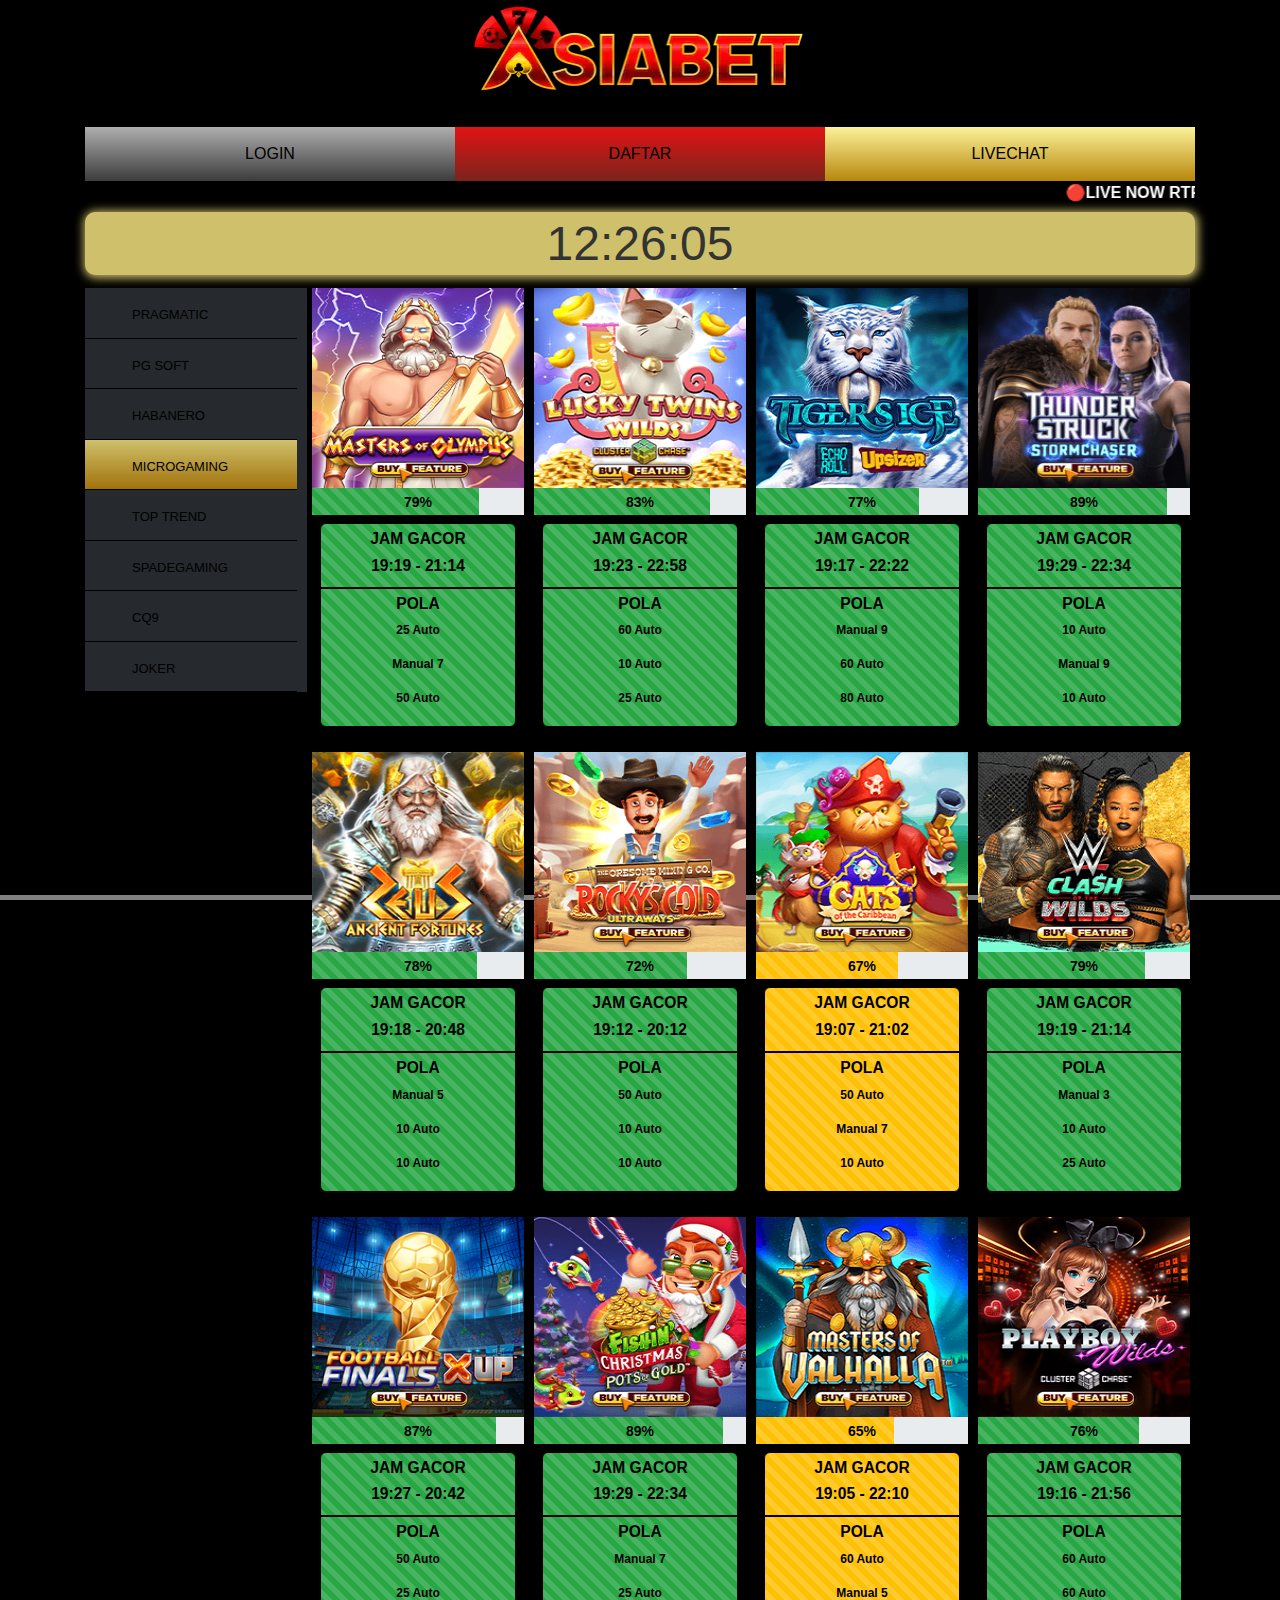
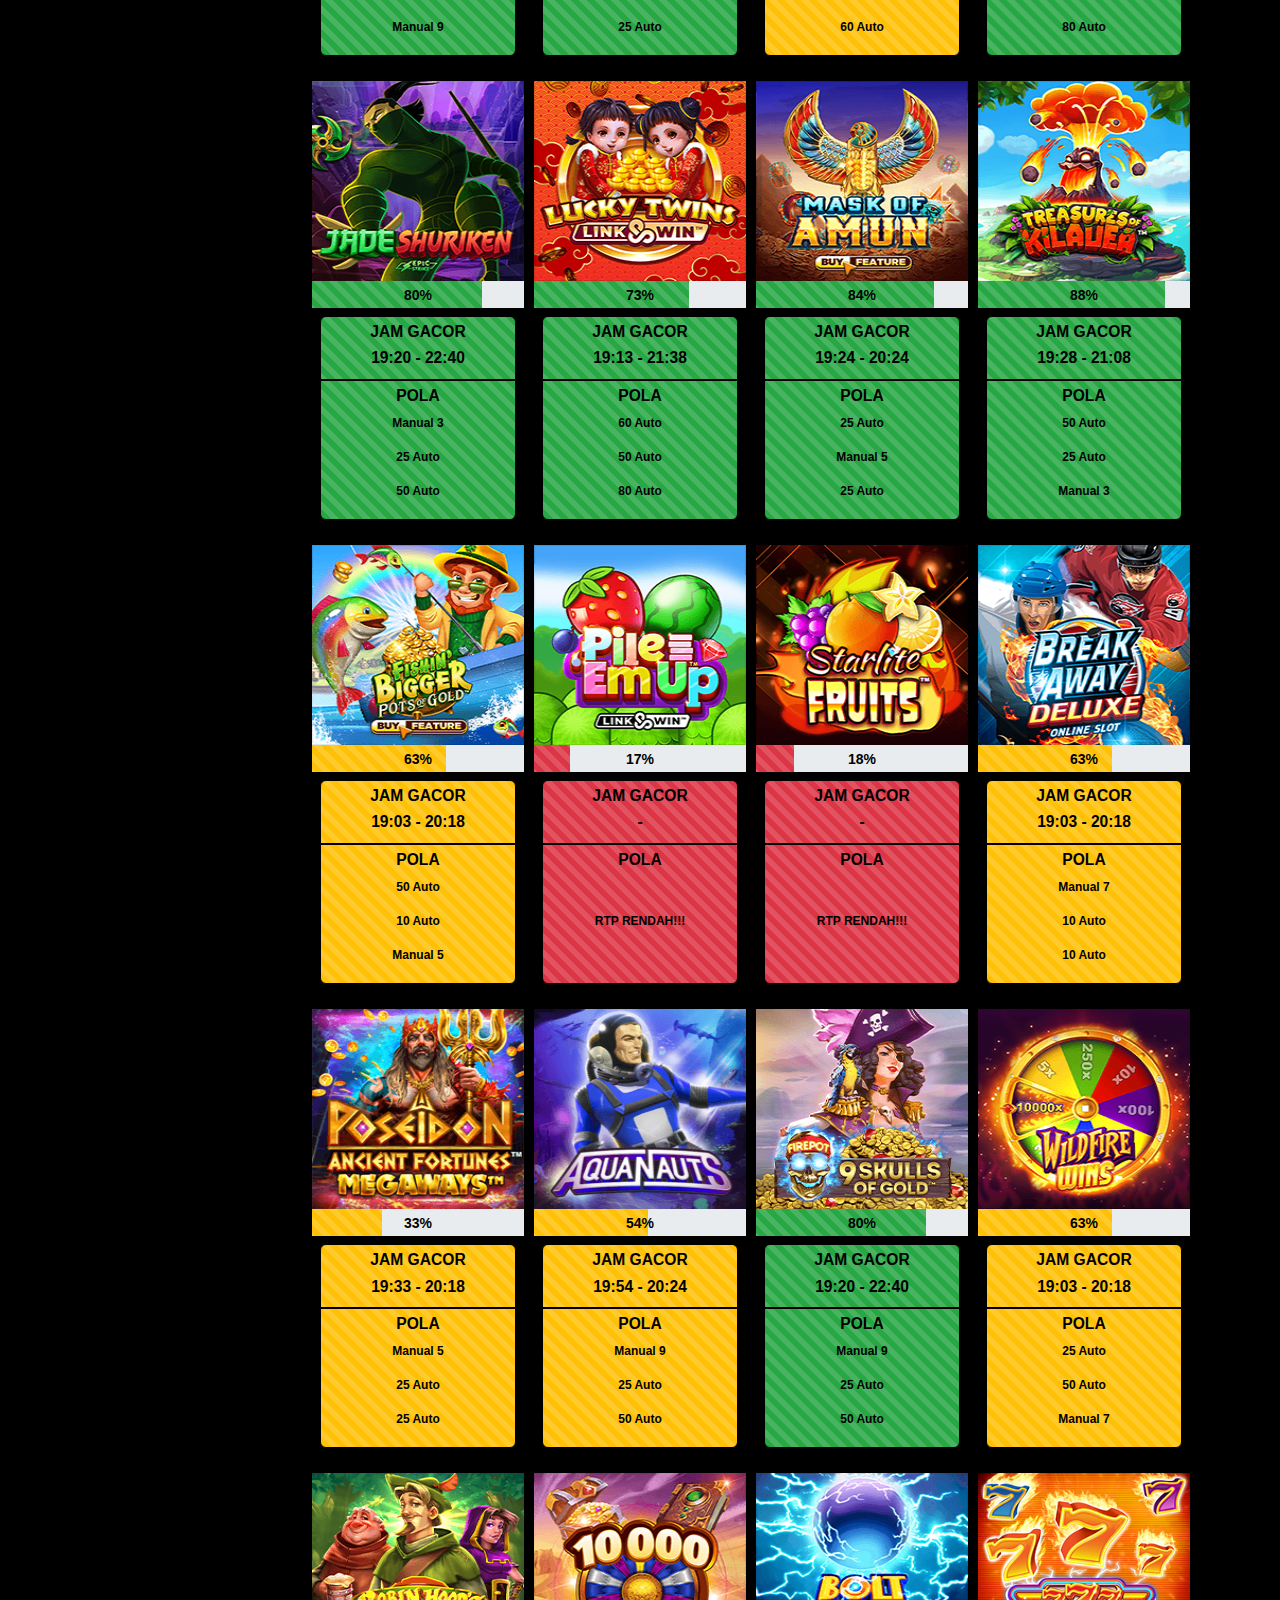
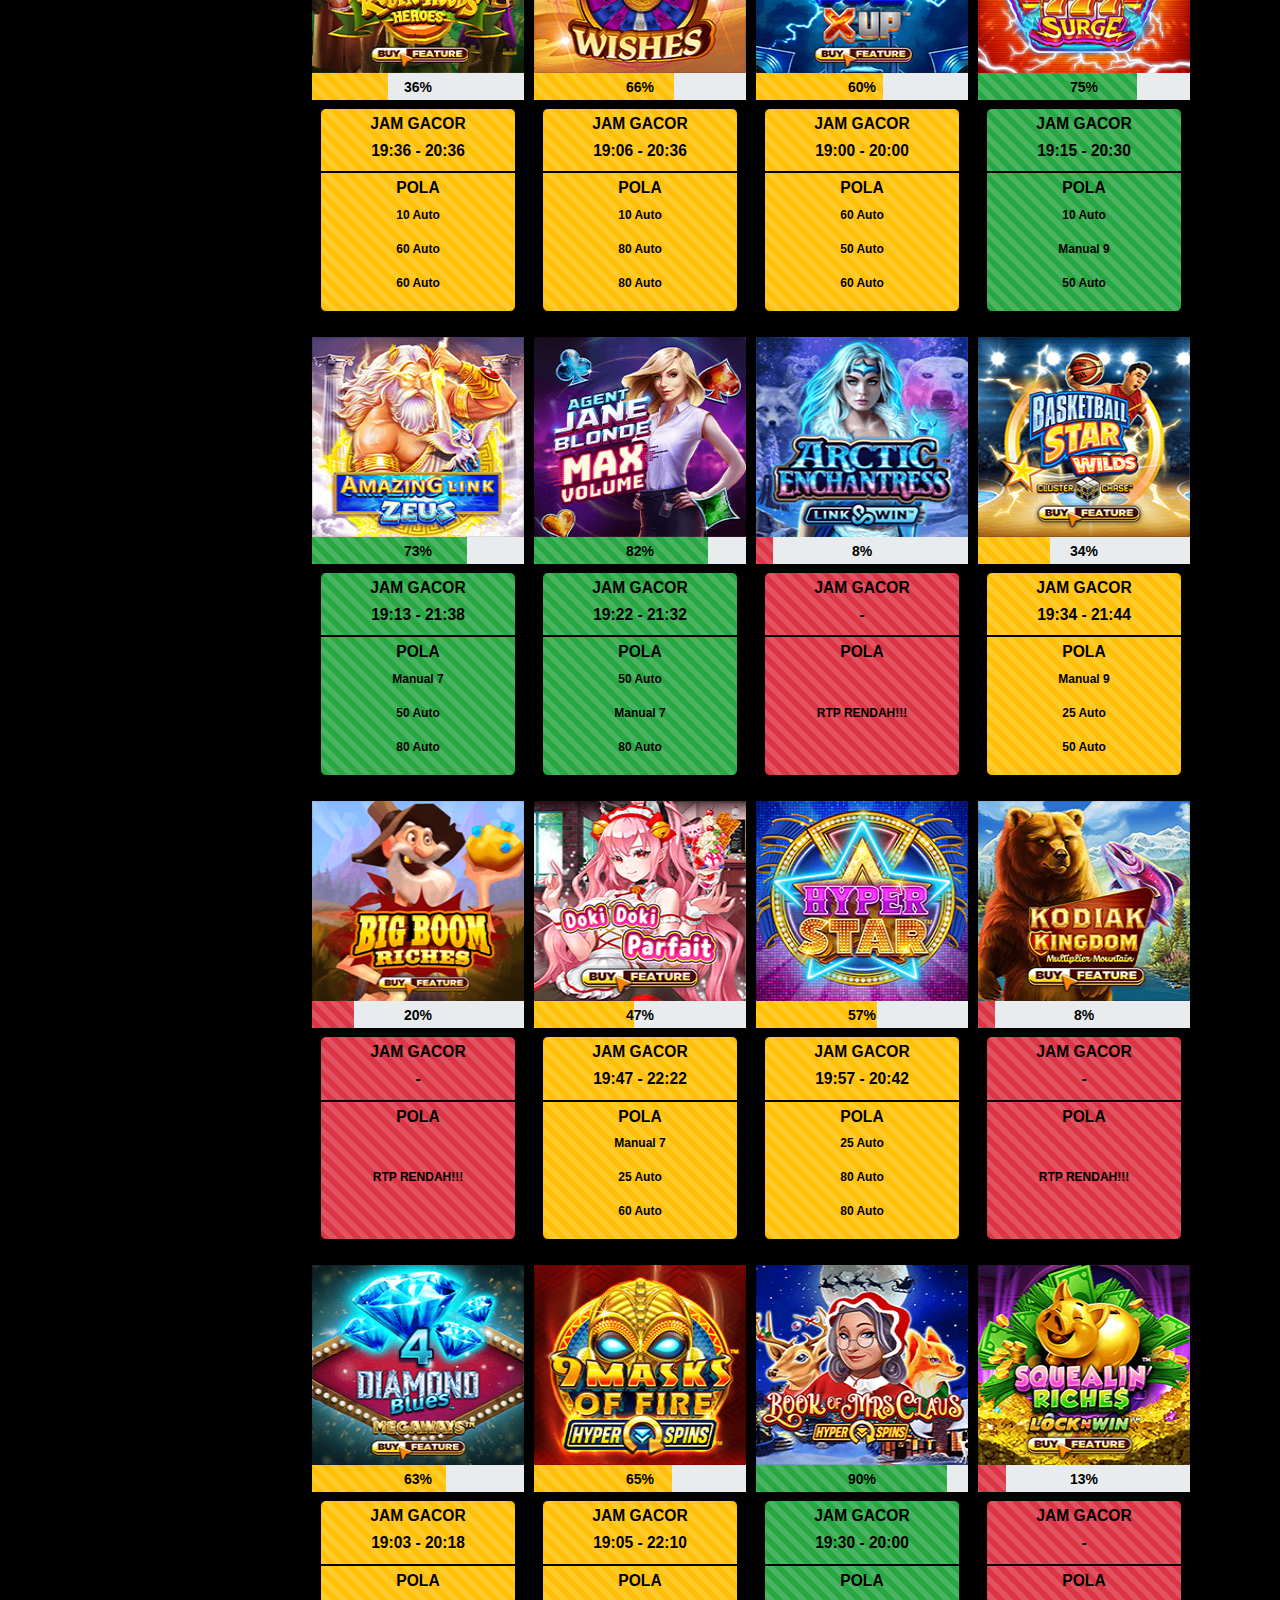
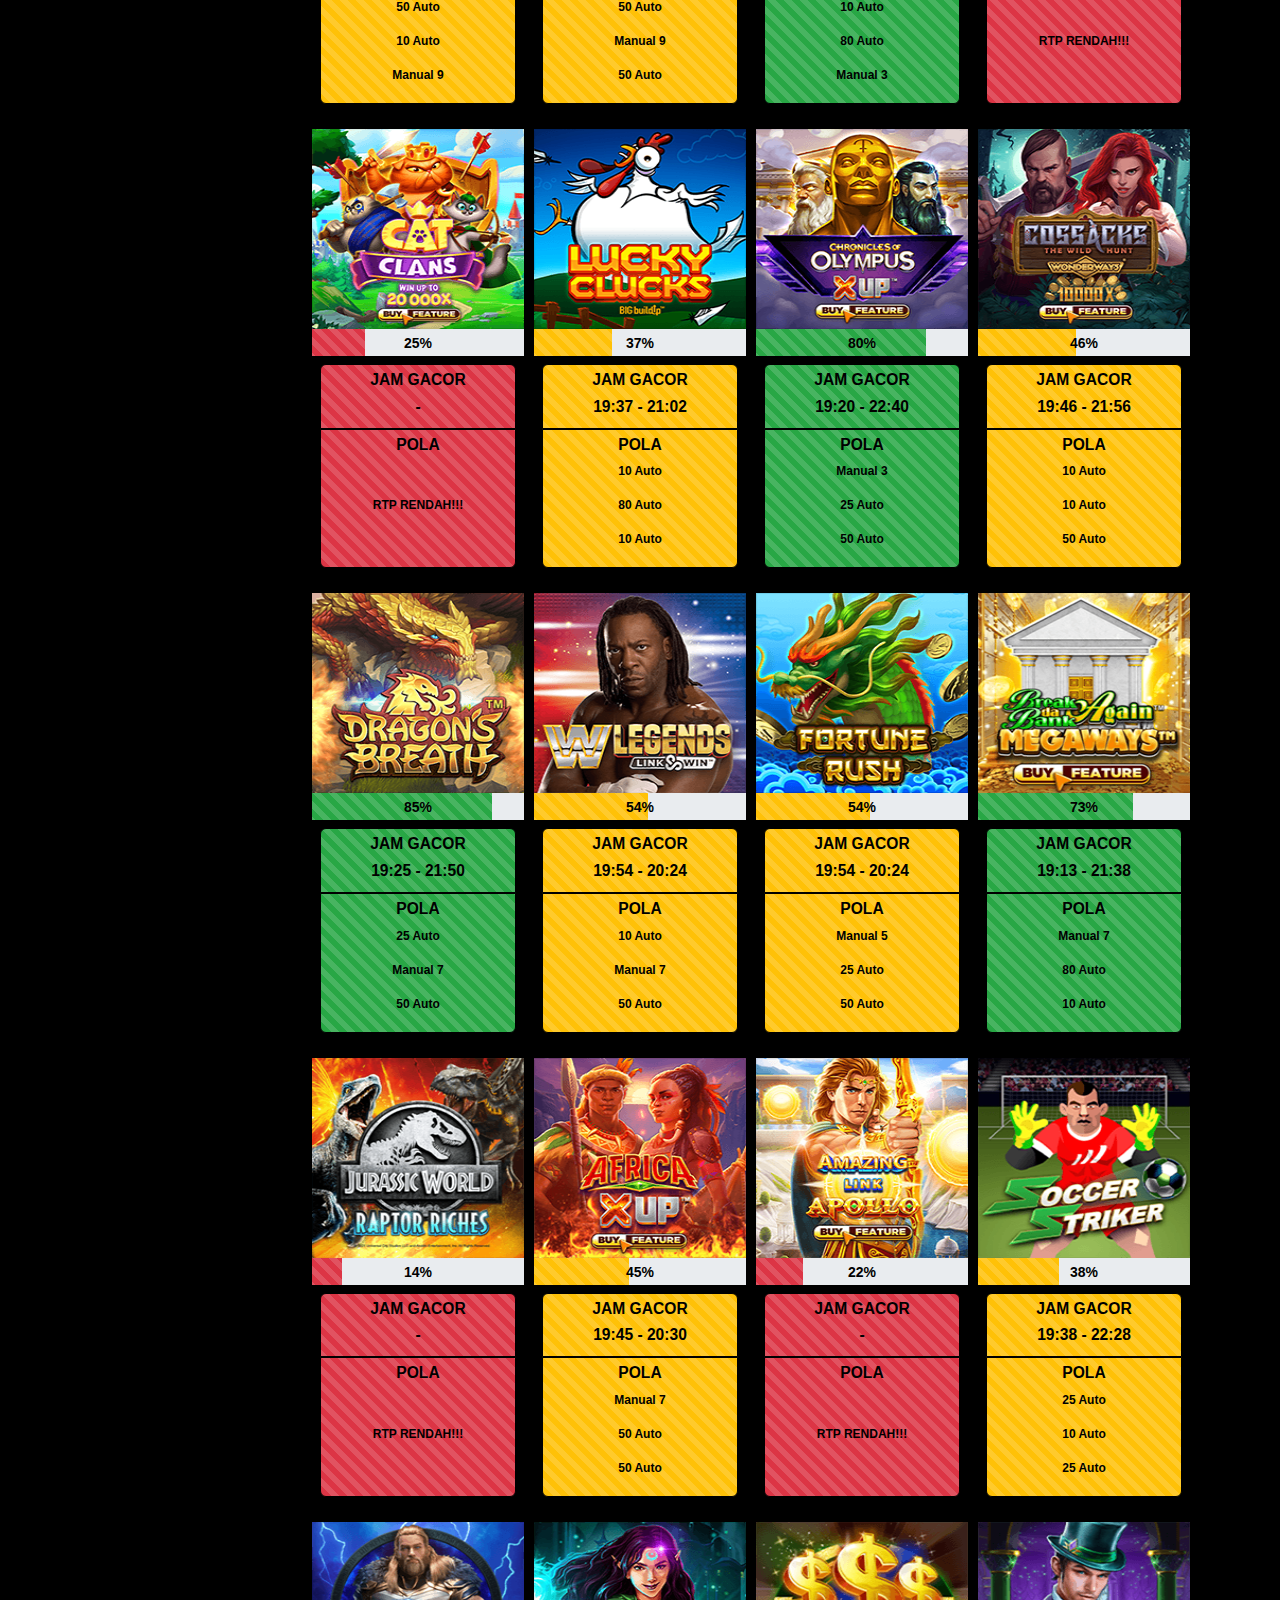
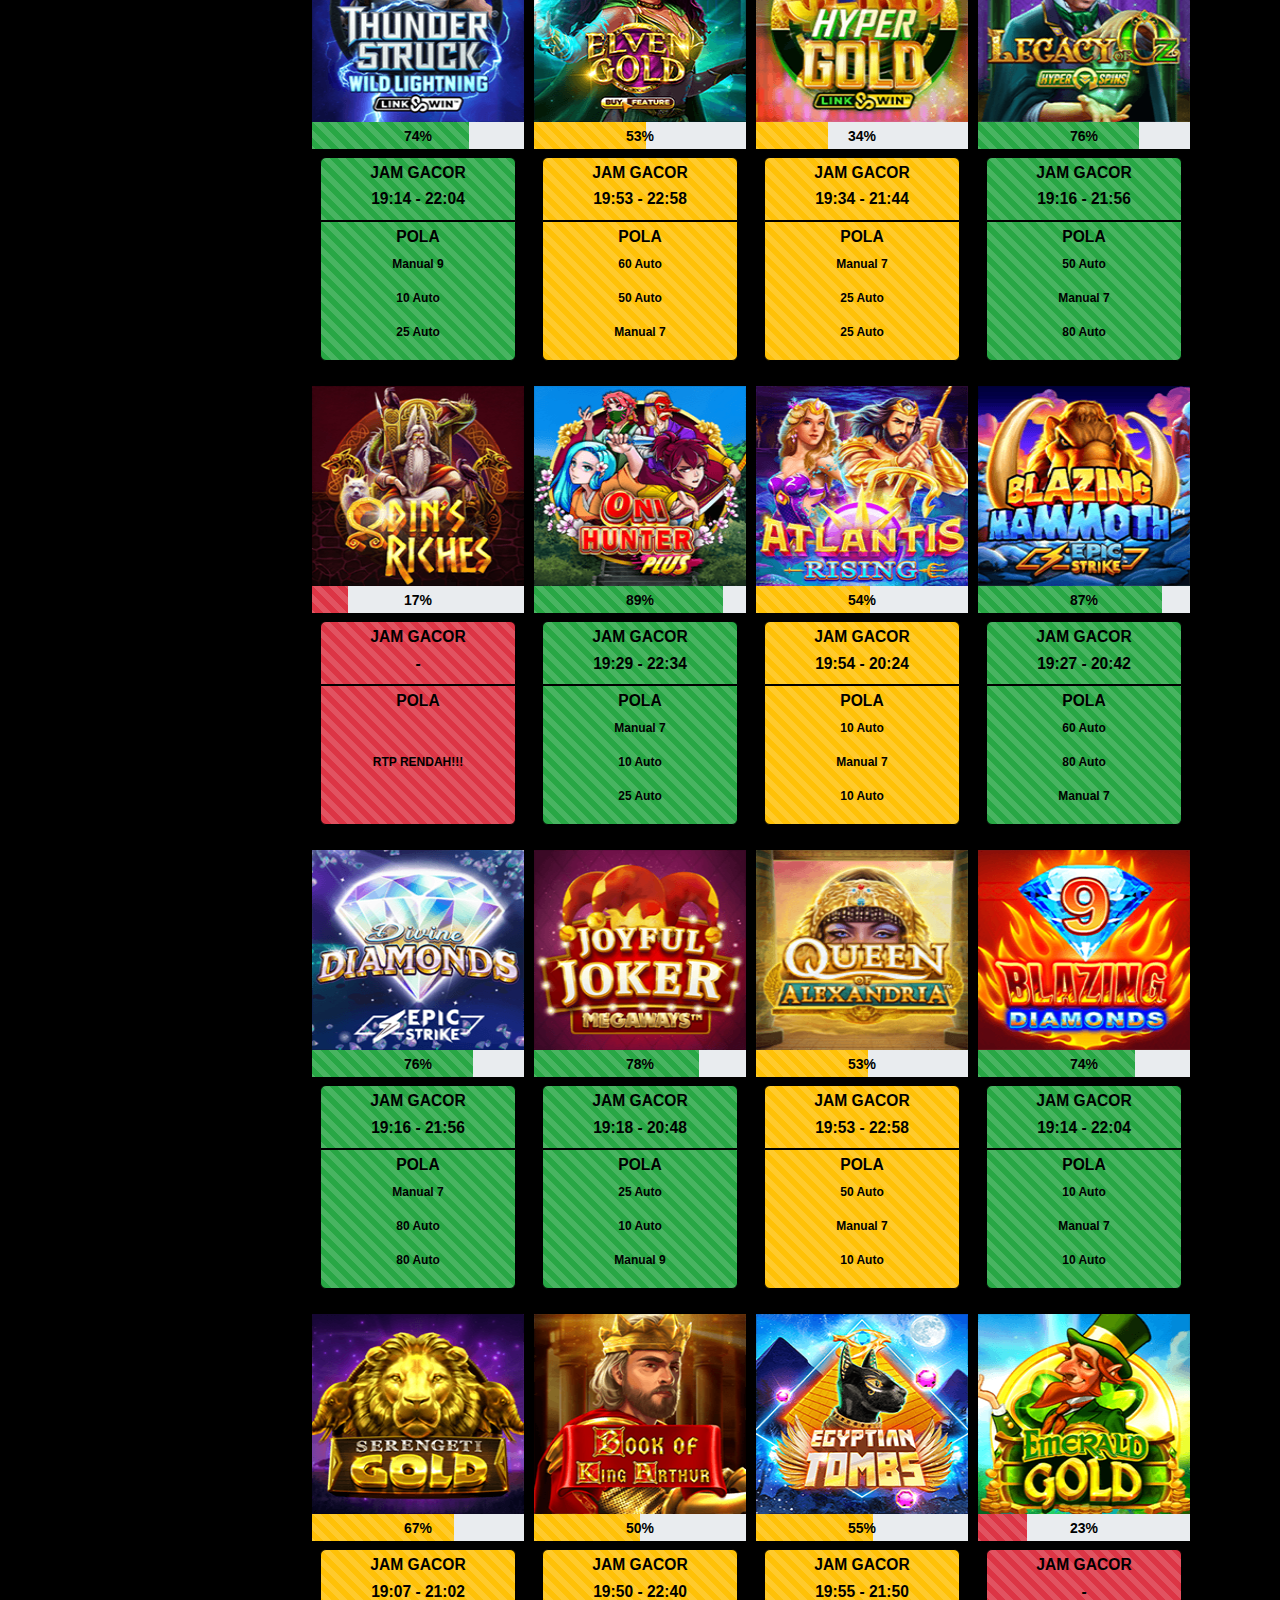
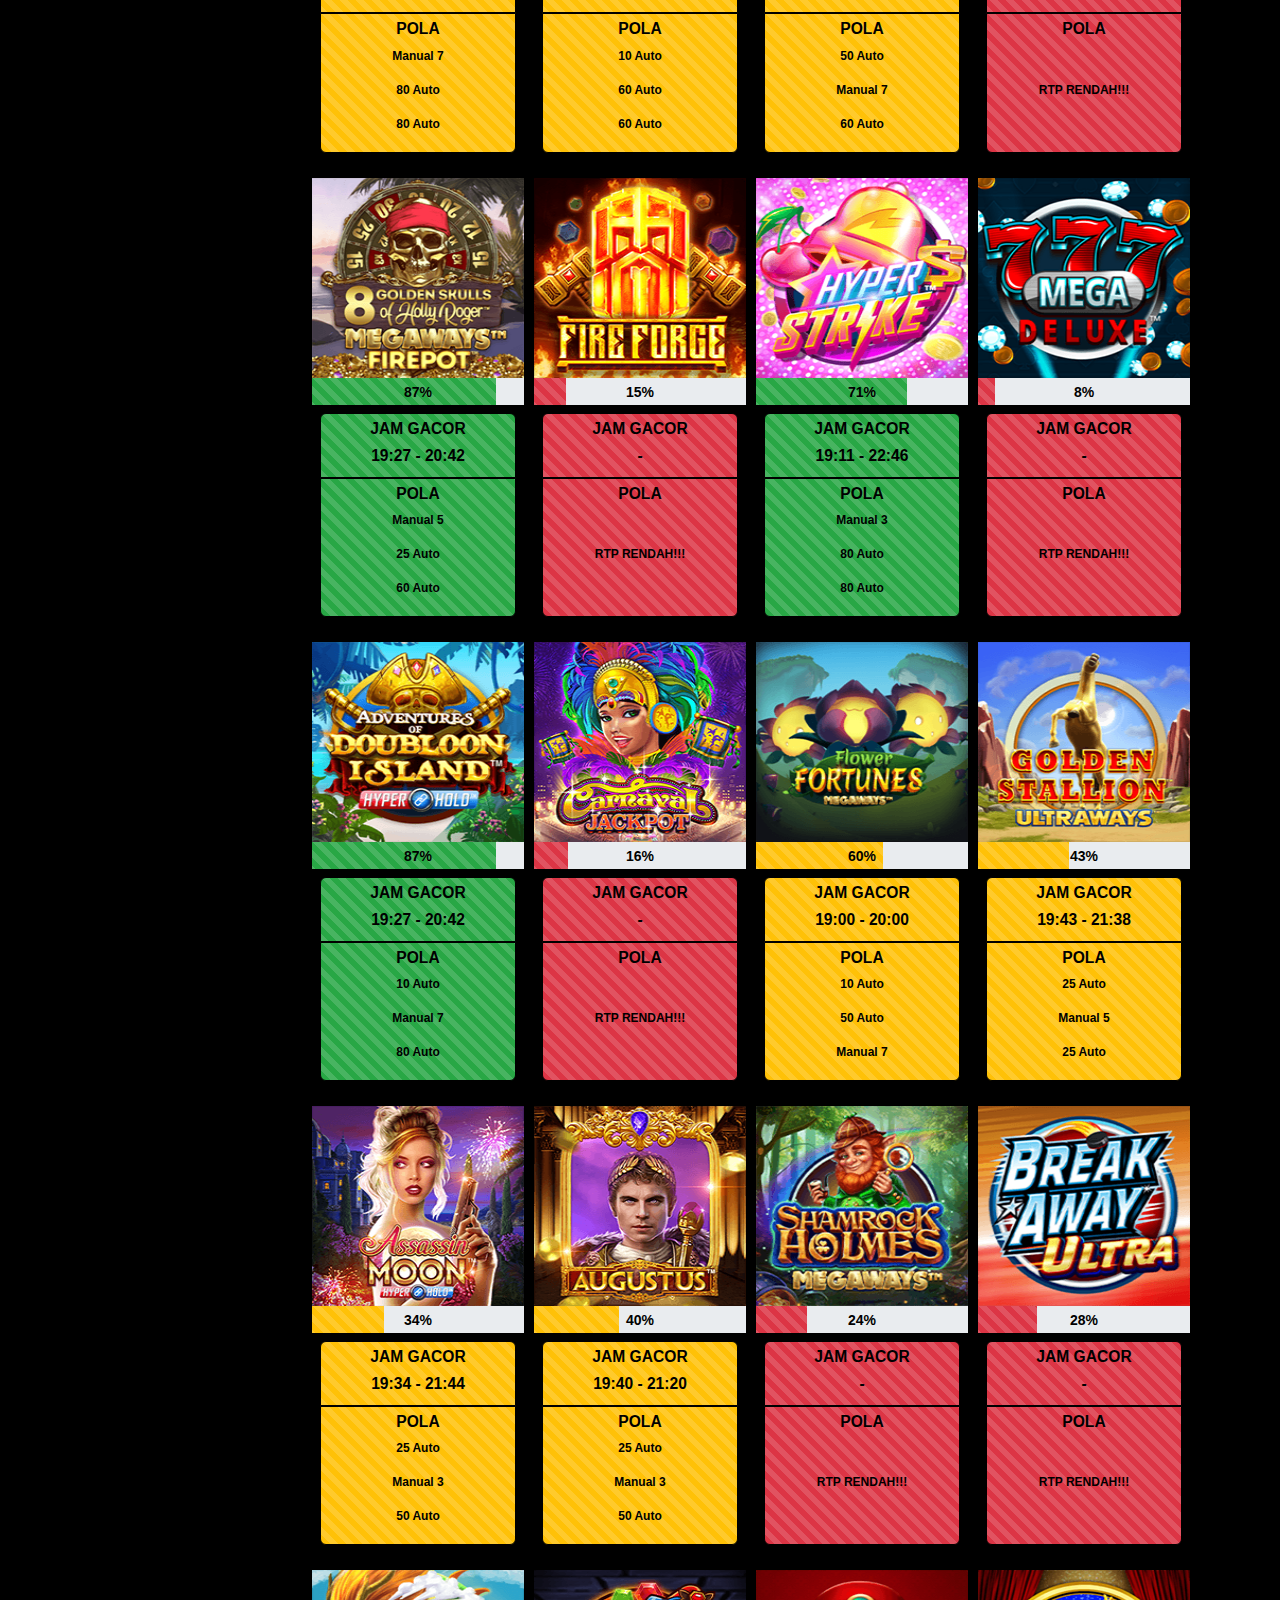
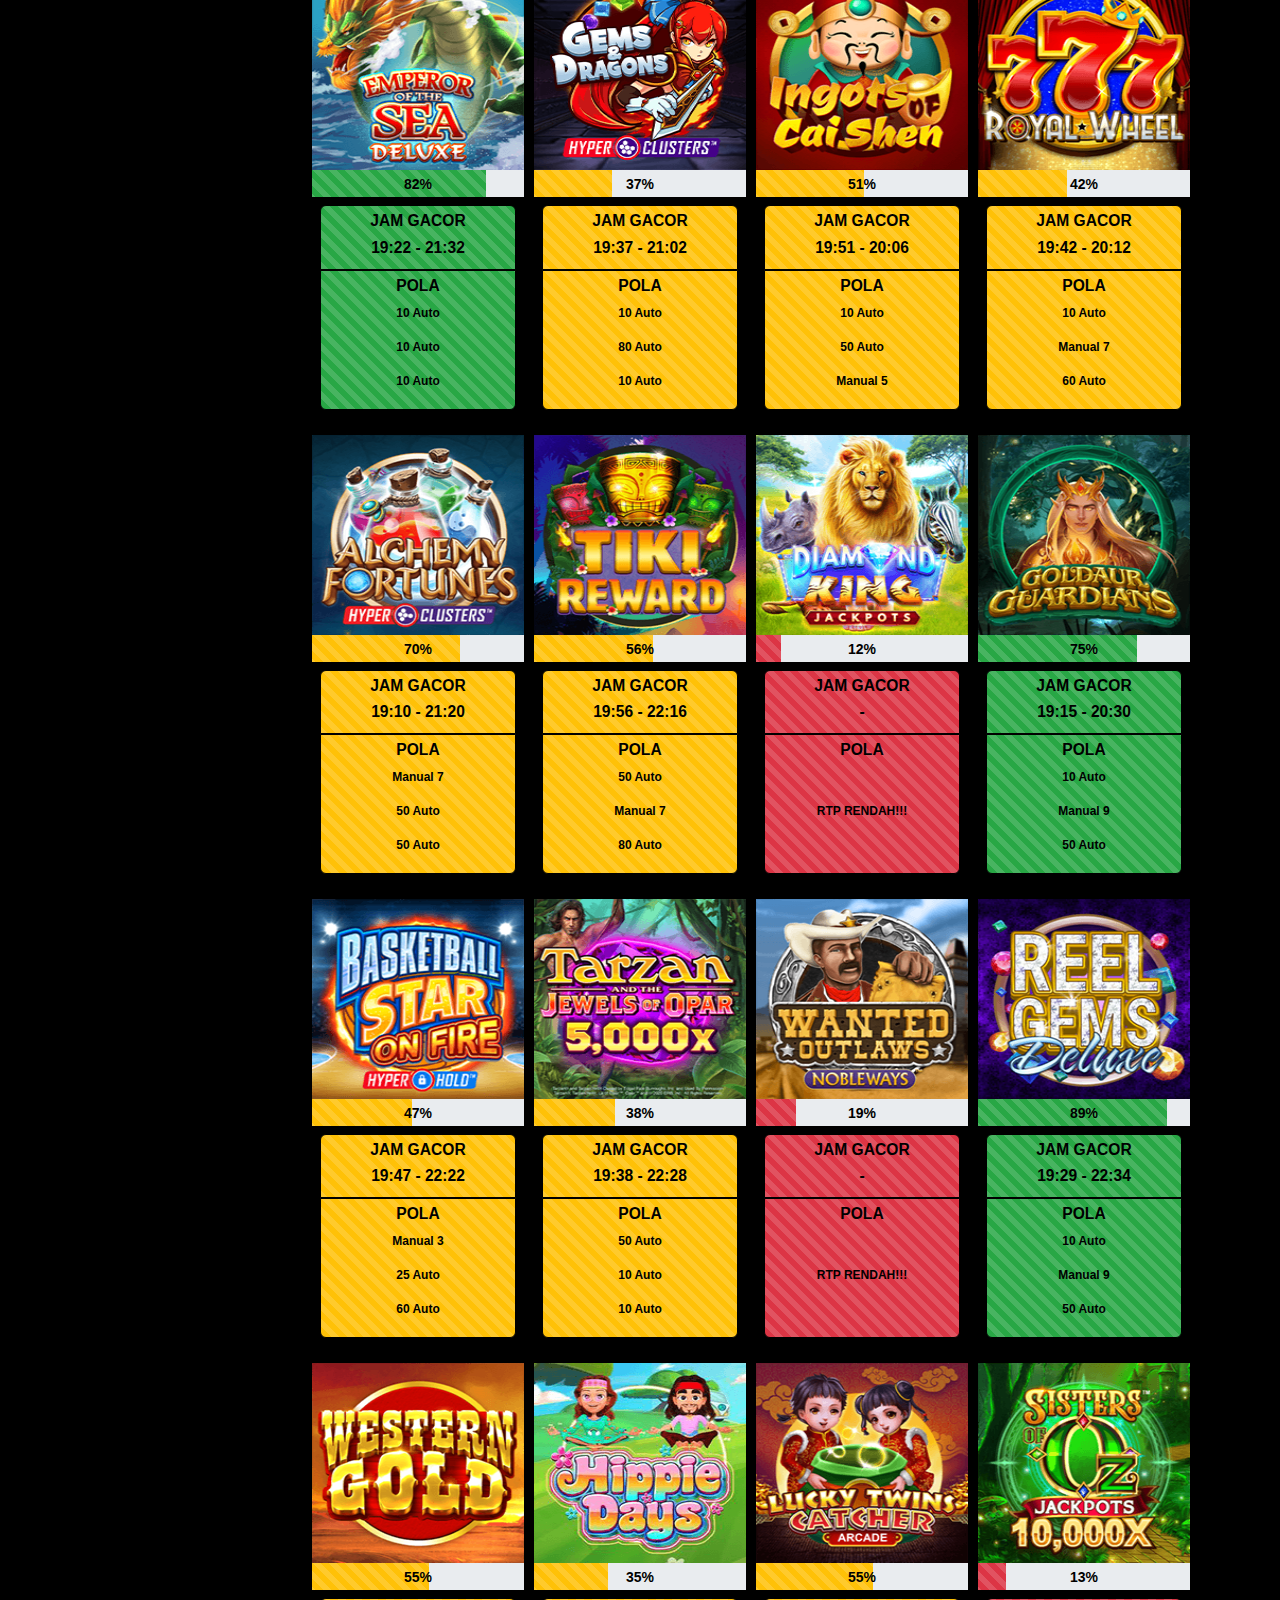
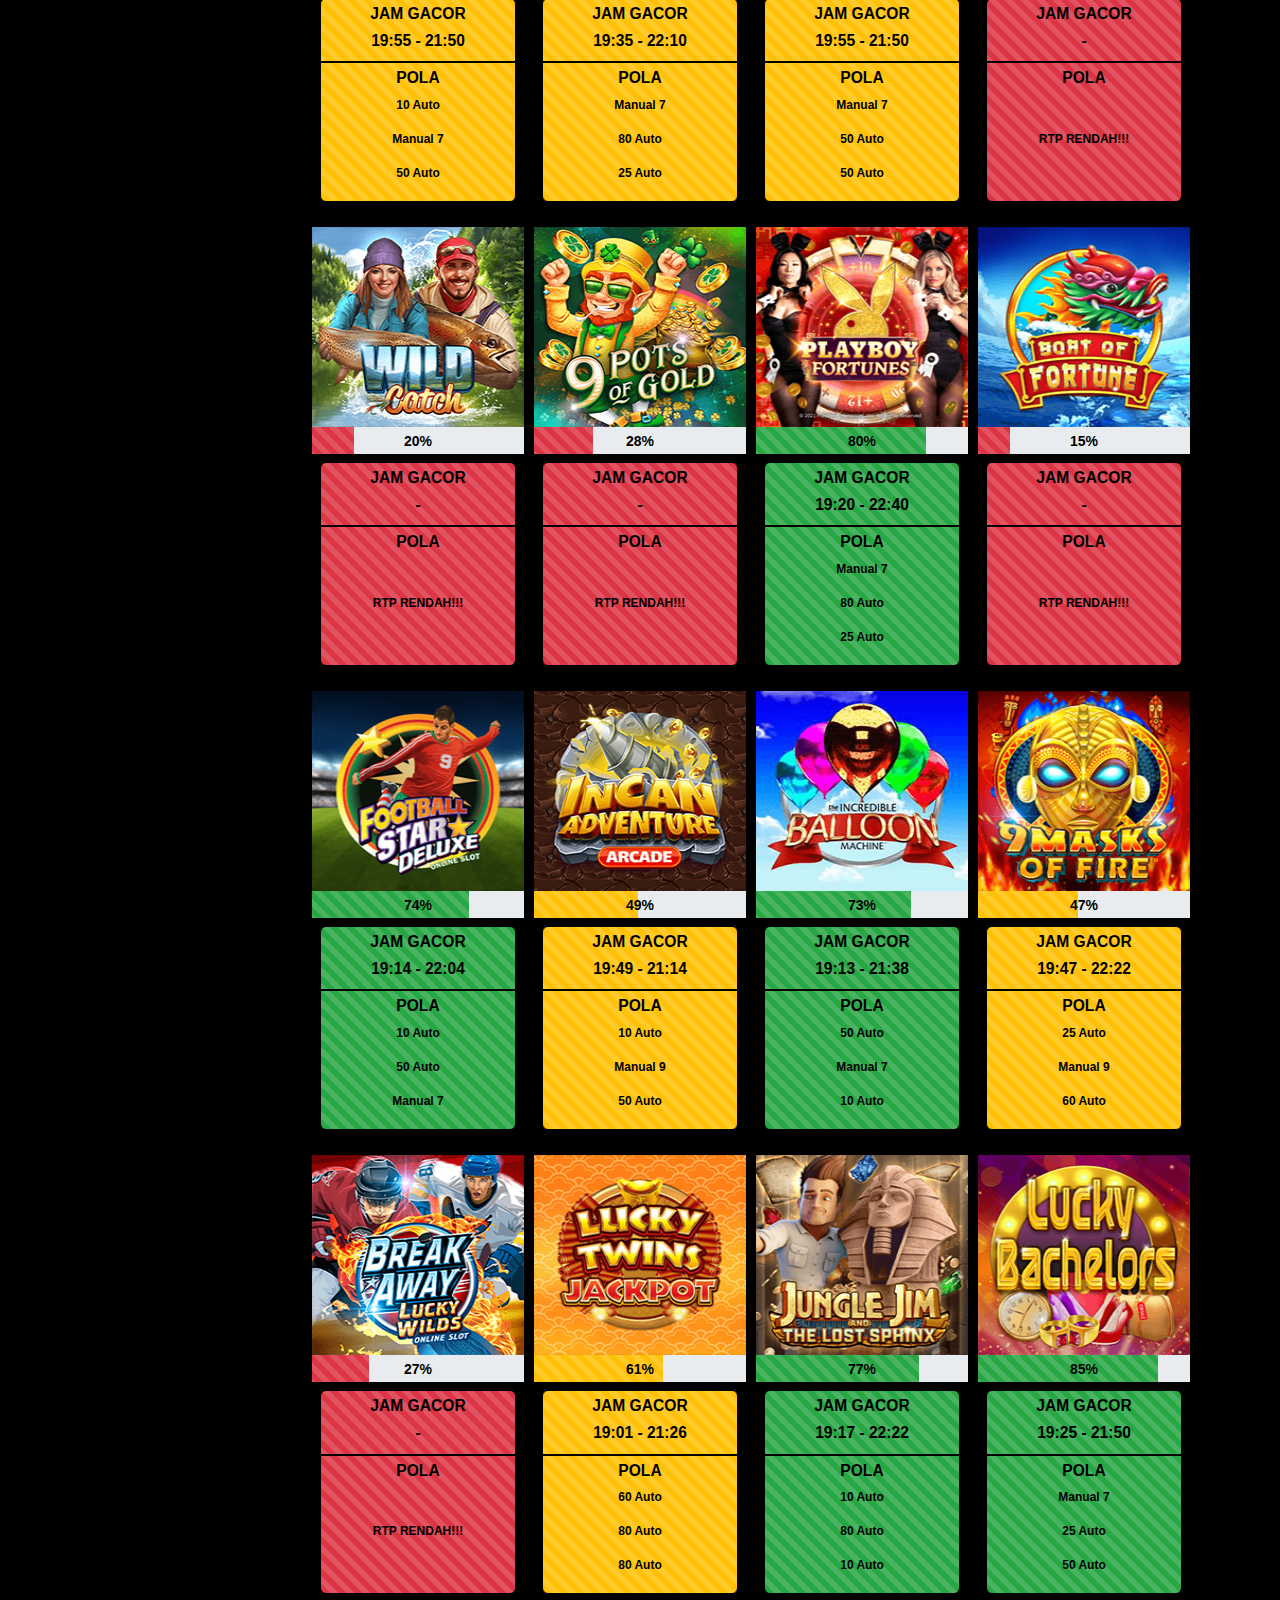
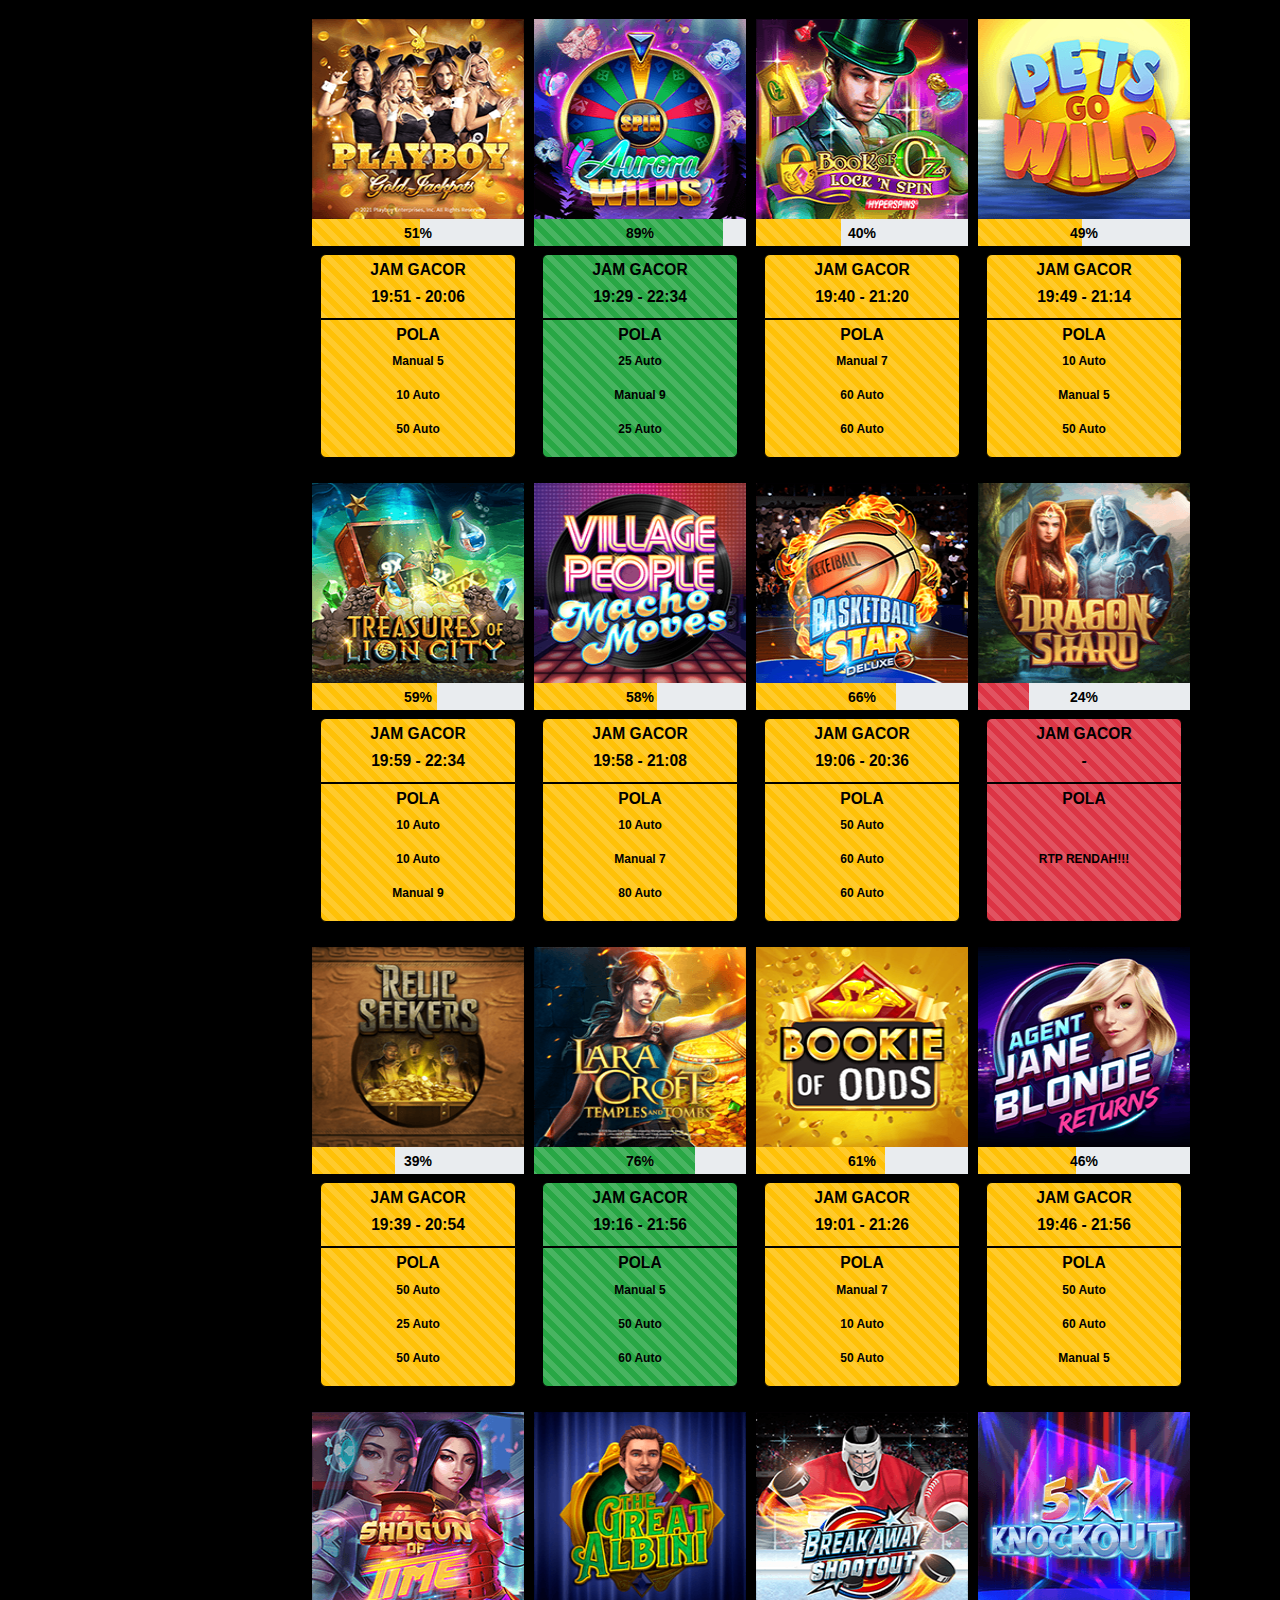
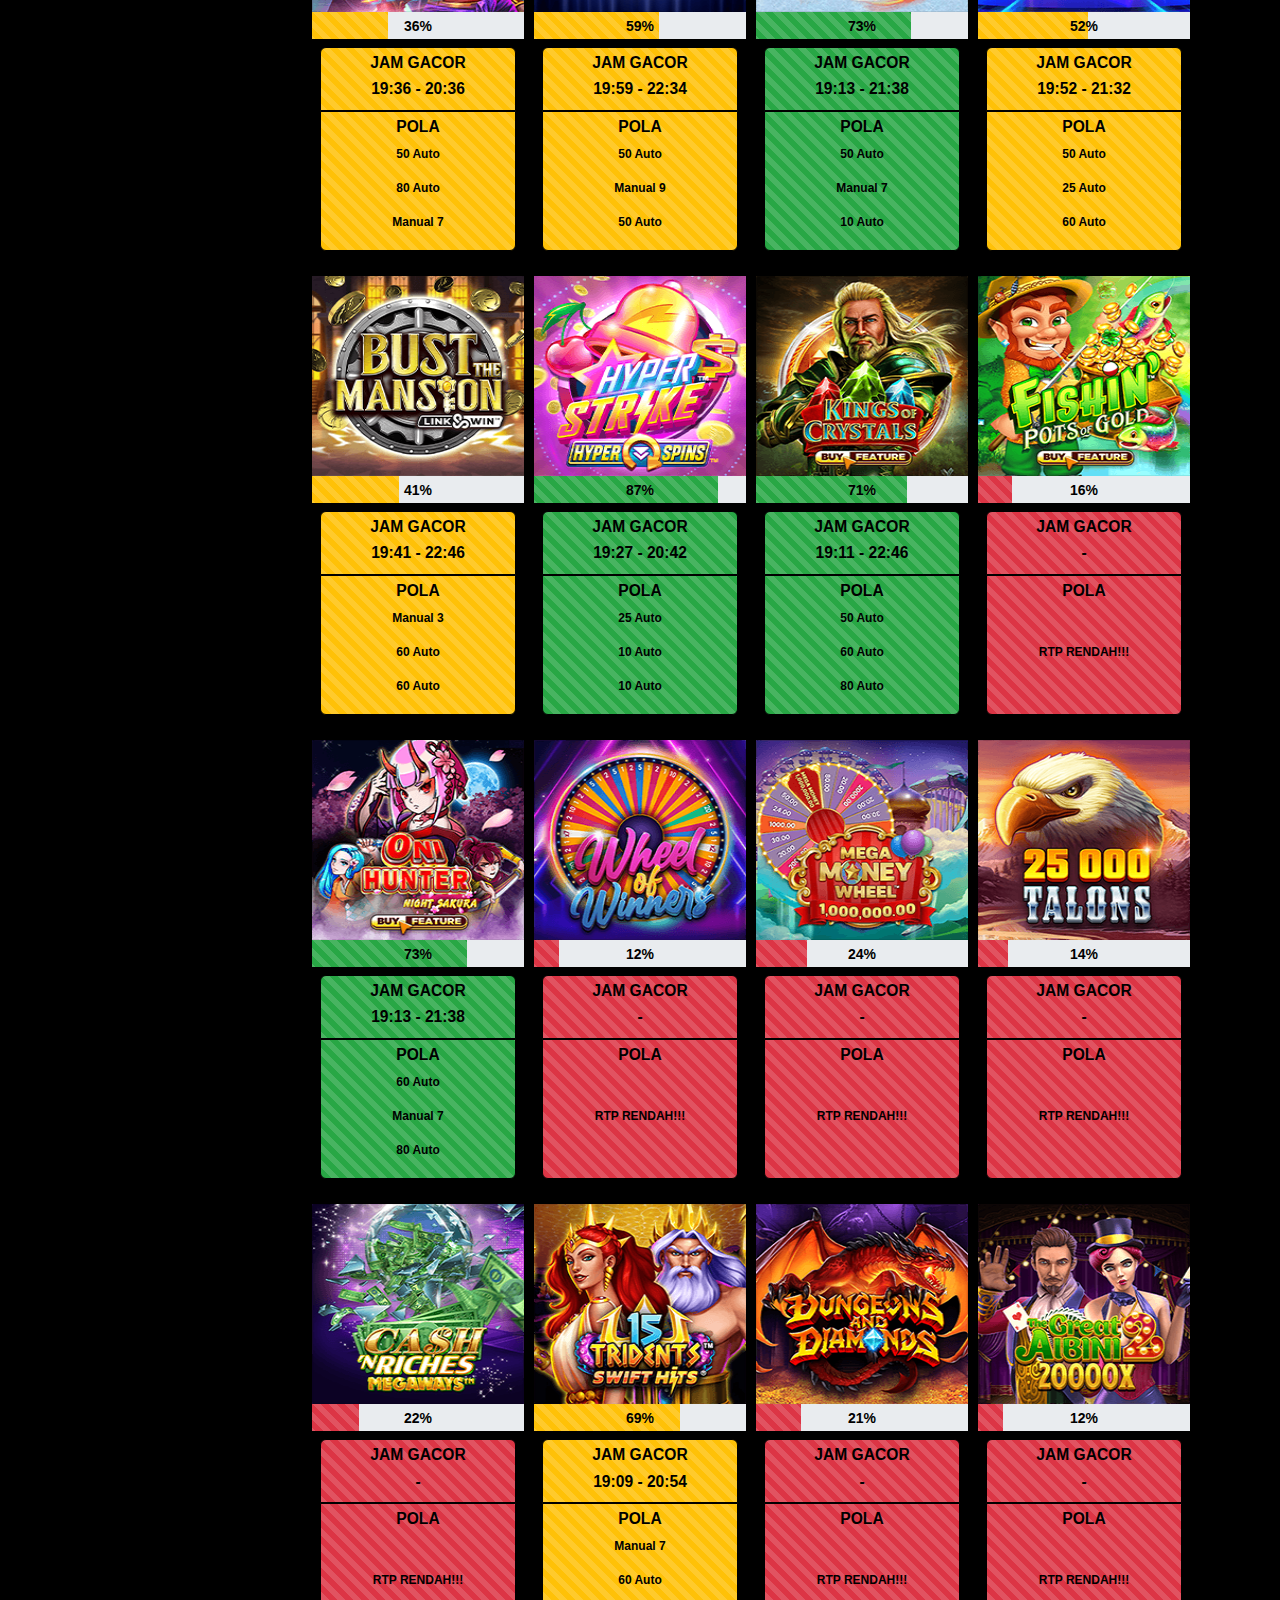
<file: microgaming.html>
<!DOCTYPE html>
<html lang="id">
	<head>
    <meta charset="UTF-8">
    <meta name="viewport" content="width=device-width">
    <link rel="shortcut icon" href="img/favicon.webp" type="image/x-icon"/>
    <title>RTP ASIABET: Kemenangan Maxwin Tertinggi Se Asia</title>
    <meta name="description" content="ASIABET merupakan situs slot gacor memiliki rtp live slot tertinggi dengan kemenangan maxwin terbaik se asia tenggara tahun 2024."/>
    <meta name="keywords" content="asiabet, rtp asiabet, asia bet, asiabet88, asia bet 88, bet88"/>
    <link rel="canonical" href="https://rtpasiabet.fun/microgaming.html"/>
	<link rel="stylesheet" href="https://maxcdn.bootstrapcdn.com/bootstrap/4.5.2/css/bootstrap.min.css" />
	<script src="https://ajax.googleapis.com/ajax/libs/jquery/3.5.1/jquery.min.js"></script>
	<script src="https://maxcdn.bootstrapcdn.com/bootstrap/4.5.2/js/bootstrap.min.js"></script>
	<link rel="stylesheet" href="assets/css/slot.css" />		
    <style>
      #logo-img {  
  background-color: #000000;
  display: flex;
  justify-content:center;
}
      .link-container {
    display: flex;
    justify-content: center;
    font-size: var(--x-large-font);
    padding: 0;
    width: 100%;
}
      .link-container a {
    width: 50%;
    text-align: center;
    padding: 15px 20px;
    text-transform: uppercase;
        color: #000;
        text-decoration: none;
}
      .register-button {
    background-image: linear-gradient(rgb(174, 174, 174), rgb(60, 60, 60));
    background-color: initial;
}
      .login-button {
    background-image: linear-gradient(rgb(224, 20, 20), rgb(123, 36, 28));
    background-color: initial;
}
      .livechat-button {
    background-image: linear-gradient(rgb(252, 242, 153), rgb(183, 135, 12));
    background-color: initial;
}
.btn-okey {
            border-radius: 10px;
            padding: 10px;
            color: #333;
            box-shadow: 1px 1px 10px 2px #cfc06b;
            -webkit-animation: glow 2s infinite;
            animation: glow 2s infinite;
            background:  #cfc06b;
            font-size: 3em;
            font-family: "Inconsolata", monospace;
            font-weight: 300;
            height: 7vh;
            display: flex;
            justify-content: center;
            align-items: center;
            flex-direction: none;
            background-repeat: none;
}     
        @-webkit-keyframes glow {
            50% {
                box-shadow: 1px 1px 10px 5px #cfc06b;
            }
        }
        
        @keyframes glow {
            50% {
                box-shadow: 1px 1px 10px 5px #cfc06b;
            }
        }
    </style>
	</head>  
	<body>
		<div class="container">
     <div id="logo-img"><img src="img/logo-asiabet.webp" width="350" alt="asiabet"></div>
	 <br>
          <div class="link-container container"> <a href="https://semuaberkas.site/asiabet88/" target="_blank" rel="nofollow noopener" class="register-button">LOGIN</a>
            <a href="https://semuaberkas.site/asiabet88/" target="_blank" rel="nofollow noopener" class="login-button">DAFTAR</a>
            <a href="https://secure.livechatinc.com/customer/action/open_chat?license_id=16994598" target="_blank" rel="nofollow noopener" class="livechat-button">LIVECHAT</a>
        </div>
          <b>
            <marquee style="color: white">
                    🔴LIVE NOW RTP TERTINGGI SAAT INI KLIK:
                    <a href="https://semuaberkas.site/asiabet88/" target="_blank">ASIABET</a>
                </h4>
            </marquee>
        </b>
		<h4 class="btn-okey">
			<div id="timestamp">
			</h4>	
        <section class="slot">
            <div class="slot-sidebar res-bar">
                <button class="next-btn" onclick="plusSlides(-1)">❮</button>
                <ul class="slot-sidebar-nav">						
                    <li>
                        <a class="btn-provider" href="/">
                            <i class="pragma-logo"></i>
                            <br class="enter" />
                            <span>PRAGMATIC</span>
                        </a>
                    </li>						
                    <li>
                        <a class="btn-provider" href="pgsoft.html">
                            <i class="pg-logo"></i>
                            <br class="enter" />
                            <span>PG SOFT</span>
                        </a>
                    </li>
                    <li>
                        <a class="btn-provider" href="habanero.html">
                            <i class="haba-logo"></i>
                            <br class="enter" />
                            <span>HABANERO</span>
                        </a>
                    </li>
                    <li>
                        <a class="btn-provider active" href="microgaming.html">
                            <i class="micro-logo"></i>
                            <br class="enter" />
                            <span>MICROGAMING</span>
                        </a>
                    </li>
                    <li>
                        <a class="btn-provider" href="toptrendgaming.html">
                            <i class="ttg-logo"></i>
                            <br class="enter" />
                            <span>TOP TREND</span>
                        </a>
                    </li>
                    <li>
                        <a class="btn-provider" href="spadegaming.html">
                            <i class="sg-logo"></i>
                            <br class="enter" />
                            <span>SPADEGAMING</span>
                        </a>
                    </li>
                    <li>
                        <a class="btn-provider" href="cq9.html">
                            <i class="cq9-logo"></i>
                            <br class="enter" />
                            <span>CQ9</span>
                        </a>
                    </li>						
                    <li>
                        <a class="btn-provider" href="joker.html">
                            <i class="joker-logo"></i>
                            <br class="enter" />
                            <span>JOKER</span>
                        </a>
                    </li>
                    <button class="next-btn" onclick="plusSlides(1)">❯</button>										
                </ul>
            </div>
    
                    <div class="slot-sidebar mySlides">
                    <ul class="slot-sidebar-nav">
                    <button class="next-btn" onclick="plusSlides(-1)">❮</button>
                    <li>
                        <a class="btn-provider" href="index.html">
                            <i class="pragma-logo"></i>
                            <br class="enter" />
                            <span>PRAGMATIC</span>
                        </a>
                    </li>
                    <li>
                        <a class="btn-provider" href="pgsoft.html">
                            <i class="pg-logo"></i>
                            <br class="enter" />
                            <span>PG SOFT</span>
                        </a>
                    </li>
                    <li>
                        <a class="btn-provider" href="habanero.html">
                            <i class="haba-logo"></i>
                            <br class="enter" />
                            <span>HABANERO</span>
                        </a>
                    </li>	
                    <button class="next-btn" onclick="plusSlides(1)">❯</button>									
                </ul>
            </div>
                <div class="slot-sidebar mySlides">
                <ul class="slot-sidebar-nav">
                <button class="next-btn" onclick="plusSlides(-1)">❮</button>
                    <li>
                        <a class="btn-provider" href="toptrendgaming.html">
                            <i class="ttg-logo"></i>
                            <br class="enter" />
                            <span>TOP TREND</span>
                        </a>
                    </li>						
                    <li>
                        <a class="btn-provider" href="cq9.html">
                            <i class="cq9-logo"></i>
                            <br class="enter" />
                            <span>CQ9</span>
                        </a>
                    </li>
                    <li>
                        <a class="btn-provider" href="joker.html">
                            <i class="joker-logo"></i>
                            <br class="enter" />
                            <span>JOKER</span>
                        </a>
                    </li>	
                    <button class="next-btn" onclick="plusSlides(1)">❯</button>					
                </ul>
            </div>
            <div class="slot-sidebar mySlides">
            <ul class="slot-sidebar-nav">
            <button class="next-btn" onclick="plusSlides(-1)">❮</button>
                    <li>
                        <a class="btn-provider" href="spadegaming.html">
                            <i class="sg-logo"></i>
                            <br class="enter" />
                            <span>SPADEGAMING</span>
                        </a>
                    </li>
                    <li>
                        <a class="btn-provider active" href="microgaming.html">
                            <i class="micro-logo"></i>
                            <br class="enter" />
                            <span>MICROGAMING</span>
                        </a>
                    </li>	
                    <button class="next-btn" onclick="plusSlides(1)">❯</button>								
                </ul>
            </div>
				<div class="content">
					<div id="data" style="display: none"></div>
					<div id="wrapper" class="wrapper">
                      <div class="card">
<div class="card-content"><a class="hover-btn" href="https://semuaberkas.site/asiabet88/" rel="nofollow noopener" target="_blank"><div class="play-btn">PLAY NOW</div></a><img class="img-zoom" src="assets/images/MG/1.webp" alt="" style="width: 100%" /><div style="z-index: 10" class="percent">
<p id="percent-txt" class="percent-txt" style="z-index: 15"></p>
<div id="percent-bar" class="percent-bar" role="progressbar" aria-valuemin="0" aria-valuemax="100" aria-valuenow="" style="width: 0"></div>
</div>
<div class="d-grid gap-2 jam">
<div class="jamgacor jamBg">
<h5>JAM GACOR</h5>
<h5 class="jamgacorRange">XX - XX</h5>
</div>
<div class="pola jamBg">
<h5>POLA</h5>
<p class="pola1"></p>
<p class="pola2"></p>
<p class="pola3"></p>
</div>
</div>
</div>
</div>
<div class="card">
<div class="card-content"><a class="hover-btn" href="https://semuaberkas.site/asiabet88/" rel="nofollow noopener" target="_blank"><div class="play-btn">PLAY NOW</div></a><img class="img-zoom" src="assets/images/MG/2.webp" alt="" style="width: 100%" /><div style="z-index: 10" class="percent">
<p id="percent-txt" class="percent-txt" style="z-index: 15"></p>
<div id="percent-bar" class="percent-bar" role="progressbar" aria-valuemin="0" aria-valuemax="100" aria-valuenow="" style="width: 0"></div>
</div>
<div class="d-grid gap-2 jam">
<div class="jamgacor jamBg">
<h5>JAM GACOR</h5>
<h5 class="jamgacorRange">XX - XX</h5>
</div>
<div class="pola jamBg">
<h5>POLA</h5>
<p class="pola1"></p>
<p class="pola2"></p>
<p class="pola3"></p>
</div>
</div>
</div>
</div>
<div class="card">
<div class="card-content"><a class="hover-btn" href="https://semuaberkas.site/asiabet88/" rel="nofollow noopener" target="_blank"><div class="play-btn">PLAY NOW</div></a><img class="img-zoom" src="assets/images/MG/3.webp" alt="" style="width: 100%" /><div style="z-index: 10" class="percent">
<p id="percent-txt" class="percent-txt" style="z-index: 15"></p>
<div id="percent-bar" class="percent-bar" role="progressbar" aria-valuemin="0" aria-valuemax="100" aria-valuenow="" style="width: 0"></div>
</div>
<div class="d-grid gap-2 jam">
<div class="jamgacor jamBg">
<h5>JAM GACOR</h5>
<h5 class="jamgacorRange">XX - XX</h5>
</div>
<div class="pola jamBg">
<h5>POLA</h5>
<p class="pola1"></p>
<p class="pola2"></p>
<p class="pola3"></p>
</div>
</div>
</div>
</div>
<div class="card">
<div class="card-content"><a class="hover-btn" href="https://semuaberkas.site/asiabet88/" rel="nofollow noopener" target="_blank"><div class="play-btn">PLAY NOW</div></a><img class="img-zoom" src="assets/images/MG/4.webp" alt="" style="width: 100%" /><div style="z-index: 10" class="percent">
<p id="percent-txt" class="percent-txt" style="z-index: 15"></p>
<div id="percent-bar" class="percent-bar" role="progressbar" aria-valuemin="0" aria-valuemax="100" aria-valuenow="" style="width: 0"></div>
</div>
<div class="d-grid gap-2 jam">
<div class="jamgacor jamBg">
<h5>JAM GACOR</h5>
<h5 class="jamgacorRange">XX - XX</h5>
</div>
<div class="pola jamBg">
<h5>POLA</h5>
<p class="pola1"></p>
<p class="pola2"></p>
<p class="pola3"></p>
</div>
</div>
</div>
</div>
<div class="card">
<div class="card-content"><a class="hover-btn" href="https://semuaberkas.site/asiabet88/" rel="nofollow noopener" target="_blank"><div class="play-btn">PLAY NOW</div></a><img class="img-zoom" src="assets/images/MG/5.webp" alt="" style="width: 100%" /><div style="z-index: 10" class="percent">
<p id="percent-txt" class="percent-txt" style="z-index: 15"></p>
<div id="percent-bar" class="percent-bar" role="progressbar" aria-valuemin="0" aria-valuemax="100" aria-valuenow="" style="width: 0"></div>
</div>
<div class="d-grid gap-2 jam">
<div class="jamgacor jamBg">
<h5>JAM GACOR</h5>
<h5 class="jamgacorRange">XX - XX</h5>
</div>
<div class="pola jamBg">
<h5>POLA</h5>
<p class="pola1"></p>
<p class="pola2"></p>
<p class="pola3"></p>
</div>
</div>
</div>
</div>
<div class="card">
<div class="card-content"><a class="hover-btn" href="https://semuaberkas.site/asiabet88/" rel="nofollow noopener" target="_blank"><div class="play-btn">PLAY NOW</div></a><img class="img-zoom" src="assets/images/MG/6.webp" alt="" style="width: 100%" /><div style="z-index: 10" class="percent">
<p id="percent-txt" class="percent-txt" style="z-index: 15"></p>
<div id="percent-bar" class="percent-bar" role="progressbar" aria-valuemin="0" aria-valuemax="100" aria-valuenow="" style="width: 0"></div>
</div>
<div class="d-grid gap-2 jam">
<div class="jamgacor jamBg">
<h5>JAM GACOR</h5>
<h5 class="jamgacorRange">XX - XX</h5>
</div>
<div class="pola jamBg">
<h5>POLA</h5>
<p class="pola1"></p>
<p class="pola2"></p>
<p class="pola3"></p>
</div>
</div>
</div>
</div>
<div class="card">
<div class="card-content"><a class="hover-btn" href="https://semuaberkas.site/asiabet88/" rel="nofollow noopener" target="_blank"><div class="play-btn">PLAY NOW</div></a><img class="img-zoom" src="assets/images/MG/7.webp" alt="" style="width: 100%" /><div style="z-index: 10" class="percent">
<p id="percent-txt" class="percent-txt" style="z-index: 15"></p>
<div id="percent-bar" class="percent-bar" role="progressbar" aria-valuemin="0" aria-valuemax="100" aria-valuenow="" style="width: 0"></div>
</div>
<div class="d-grid gap-2 jam">
<div class="jamgacor jamBg">
<h5>JAM GACOR</h5>
<h5 class="jamgacorRange">XX - XX</h5>
</div>
<div class="pola jamBg">
<h5>POLA</h5>
<p class="pola1"></p>
<p class="pola2"></p>
<p class="pola3"></p>
</div>
</div>
</div>
</div>
<div class="card">
<div class="card-content"><a class="hover-btn" href="https://semuaberkas.site/asiabet88/" rel="nofollow noopener" target="_blank"><div class="play-btn">PLAY NOW</div></a><img class="img-zoom" src="assets/images/MG/8.webp" alt="" style="width: 100%" /><div style="z-index: 10" class="percent">
<p id="percent-txt" class="percent-txt" style="z-index: 15"></p>
<div id="percent-bar" class="percent-bar" role="progressbar" aria-valuemin="0" aria-valuemax="100" aria-valuenow="" style="width: 0"></div>
</div>
<div class="d-grid gap-2 jam">
<div class="jamgacor jamBg">
<h5>JAM GACOR</h5>
<h5 class="jamgacorRange">XX - XX</h5>
</div>
<div class="pola jamBg">
<h5>POLA</h5>
<p class="pola1"></p>
<p class="pola2"></p>
<p class="pola3"></p>
</div>
</div>
</div>
</div>
<div class="card">
<div class="card-content"><a class="hover-btn" href="https://semuaberkas.site/asiabet88/" rel="nofollow noopener" target="_blank"><div class="play-btn">PLAY NOW</div></a><img class="img-zoom" src="assets/images/MG/9.webp" alt="" style="width: 100%" /><div style="z-index: 10" class="percent">
<p id="percent-txt" class="percent-txt" style="z-index: 15"></p>
<div id="percent-bar" class="percent-bar" role="progressbar" aria-valuemin="0" aria-valuemax="100" aria-valuenow="" style="width: 0"></div>
</div>
<div class="d-grid gap-2 jam">
<div class="jamgacor jamBg">
<h5>JAM GACOR</h5>
<h5 class="jamgacorRange">XX - XX</h5>
</div>
<div class="pola jamBg">
<h5>POLA</h5>
<p class="pola1"></p>
<p class="pola2"></p>
<p class="pola3"></p>
</div>
</div>
</div>
</div>
<div class="card">
<div class="card-content"><a class="hover-btn" href="https://semuaberkas.site/asiabet88/" rel="nofollow noopener" target="_blank"><div class="play-btn">PLAY NOW</div></a><img class="img-zoom" src="assets/images/MG/10.webp" alt="" style="width: 100%" /><div style="z-index: 10" class="percent">
<p id="percent-txt" class="percent-txt" style="z-index: 15"></p>
<div id="percent-bar" class="percent-bar" role="progressbar" aria-valuemin="0" aria-valuemax="100" aria-valuenow="" style="width: 0"></div>
</div>
<div class="d-grid gap-2 jam">
<div class="jamgacor jamBg">
<h5>JAM GACOR</h5>
<h5 class="jamgacorRange">XX - XX</h5>
</div>
<div class="pola jamBg">
<h5>POLA</h5>
<p class="pola1"></p>
<p class="pola2"></p>
<p class="pola3"></p>
</div>
</div>
</div>
</div>
<div class="card">
<div class="card-content"><a class="hover-btn" href="https://semuaberkas.site/asiabet88/" rel="nofollow noopener" target="_blank"><div class="play-btn">PLAY NOW</div></a><img class="img-zoom" src="assets/images/MG/11.webp" alt="" style="width: 100%" /><div style="z-index: 10" class="percent">
<p id="percent-txt" class="percent-txt" style="z-index: 15"></p>
<div id="percent-bar" class="percent-bar" role="progressbar" aria-valuemin="0" aria-valuemax="100" aria-valuenow="" style="width: 0"></div>
</div>
<div class="d-grid gap-2 jam">
<div class="jamgacor jamBg">
<h5>JAM GACOR</h5>
<h5 class="jamgacorRange">XX - XX</h5>
</div>
<div class="pola jamBg">
<h5>POLA</h5>
<p class="pola1"></p>
<p class="pola2"></p>
<p class="pola3"></p>
</div>
</div>
</div>
</div>
<div class="card">
<div class="card-content"><a class="hover-btn" href="https://semuaberkas.site/asiabet88/" rel="nofollow noopener" target="_blank"><div class="play-btn">PLAY NOW</div></a><img class="img-zoom" src="assets/images/MG/12.webp" alt="" style="width: 100%" /><div style="z-index: 10" class="percent">
<p id="percent-txt" class="percent-txt" style="z-index: 15"></p>
<div id="percent-bar" class="percent-bar" role="progressbar" aria-valuemin="0" aria-valuemax="100" aria-valuenow="" style="width: 0"></div>
</div>
<div class="d-grid gap-2 jam">
<div class="jamgacor jamBg">
<h5>JAM GACOR</h5>
<h5 class="jamgacorRange">XX - XX</h5>
</div>
<div class="pola jamBg">
<h5>POLA</h5>
<p class="pola1"></p>
<p class="pola2"></p>
<p class="pola3"></p>
</div>
</div>
</div>
</div>
<div class="card">
<div class="card-content"><a class="hover-btn" href="https://semuaberkas.site/asiabet88/" rel="nofollow noopener" target="_blank"><div class="play-btn">PLAY NOW</div></a><img class="img-zoom" src="assets/images/MG/13.webp" alt="" style="width: 100%" /><div style="z-index: 10" class="percent">
<p id="percent-txt" class="percent-txt" style="z-index: 15"></p>
<div id="percent-bar" class="percent-bar" role="progressbar" aria-valuemin="0" aria-valuemax="100" aria-valuenow="" style="width: 0"></div>
</div>
<div class="d-grid gap-2 jam">
<div class="jamgacor jamBg">
<h5>JAM GACOR</h5>
<h5 class="jamgacorRange">XX - XX</h5>
</div>
<div class="pola jamBg">
<h5>POLA</h5>
<p class="pola1"></p>
<p class="pola2"></p>
<p class="pola3"></p>
</div>
</div>
</div>
</div>
<div class="card">
<div class="card-content"><a class="hover-btn" href="https://semuaberkas.site/asiabet88/" rel="nofollow noopener" target="_blank"><div class="play-btn">PLAY NOW</div></a><img class="img-zoom" src="assets/images/MG/14.webp" alt="" style="width: 100%" /><div style="z-index: 10" class="percent">
<p id="percent-txt" class="percent-txt" style="z-index: 15"></p>
<div id="percent-bar" class="percent-bar" role="progressbar" aria-valuemin="0" aria-valuemax="100" aria-valuenow="" style="width: 0"></div>
</div>
<div class="d-grid gap-2 jam">
<div class="jamgacor jamBg">
<h5>JAM GACOR</h5>
<h5 class="jamgacorRange">XX - XX</h5>
</div>
<div class="pola jamBg">
<h5>POLA</h5>
<p class="pola1"></p>
<p class="pola2"></p>
<p class="pola3"></p>
</div>
</div>
</div>
</div>
<div class="card">
<div class="card-content"><a class="hover-btn" href="https://semuaberkas.site/asiabet88/" rel="nofollow noopener" target="_blank"><div class="play-btn">PLAY NOW</div></a><img class="img-zoom" src="assets/images/MG/15.webp" alt="" style="width: 100%" /><div style="z-index: 10" class="percent">
<p id="percent-txt" class="percent-txt" style="z-index: 15"></p>
<div id="percent-bar" class="percent-bar" role="progressbar" aria-valuemin="0" aria-valuemax="100" aria-valuenow="" style="width: 0"></div>
</div>
<div class="d-grid gap-2 jam">
<div class="jamgacor jamBg">
<h5>JAM GACOR</h5>
<h5 class="jamgacorRange">XX - XX</h5>
</div>
<div class="pola jamBg">
<h5>POLA</h5>
<p class="pola1"></p>
<p class="pola2"></p>
<p class="pola3"></p>
</div>
</div>
</div>
</div>
<div class="card">
<div class="card-content"><a class="hover-btn" href="https://semuaberkas.site/asiabet88/" rel="nofollow noopener" target="_blank"><div class="play-btn">PLAY NOW</div></a><img class="img-zoom" src="assets/images/MG/16.webp" alt="" style="width: 100%" /><div style="z-index: 10" class="percent">
<p id="percent-txt" class="percent-txt" style="z-index: 15"></p>
<div id="percent-bar" class="percent-bar" role="progressbar" aria-valuemin="0" aria-valuemax="100" aria-valuenow="" style="width: 0"></div>
</div>
<div class="d-grid gap-2 jam">
<div class="jamgacor jamBg">
<h5>JAM GACOR</h5>
<h5 class="jamgacorRange">XX - XX</h5>
</div>
<div class="pola jamBg">
<h5>POLA</h5>
<p class="pola1"></p>
<p class="pola2"></p>
<p class="pola3"></p>
</div>
</div>
</div>
</div>
<div class="card">
<div class="card-content"><a class="hover-btn" href="https://semuaberkas.site/asiabet88/" rel="nofollow noopener" target="_blank"><div class="play-btn">PLAY NOW</div></a><img class="img-zoom" src="assets/images/MG/17.webp" alt="" style="width: 100%" /><div style="z-index: 10" class="percent">
<p id="percent-txt" class="percent-txt" style="z-index: 15"></p>
<div id="percent-bar" class="percent-bar" role="progressbar" aria-valuemin="0" aria-valuemax="100" aria-valuenow="" style="width: 0"></div>
</div>
<div class="d-grid gap-2 jam">
<div class="jamgacor jamBg">
<h5>JAM GACOR</h5>
<h5 class="jamgacorRange">XX - XX</h5>
</div>
<div class="pola jamBg">
<h5>POLA</h5>
<p class="pola1"></p>
<p class="pola2"></p>
<p class="pola3"></p>
</div>
</div>
</div>
</div>
<div class="card">
<div class="card-content"><a class="hover-btn" href="https://semuaberkas.site/asiabet88/" rel="nofollow noopener" target="_blank"><div class="play-btn">PLAY NOW</div></a><img class="img-zoom" src="assets/images/MG/18.webp" alt="" style="width: 100%" /><div style="z-index: 10" class="percent">
<p id="percent-txt" class="percent-txt" style="z-index: 15"></p>
<div id="percent-bar" class="percent-bar" role="progressbar" aria-valuemin="0" aria-valuemax="100" aria-valuenow="" style="width: 0"></div>
</div>
<div class="d-grid gap-2 jam">
<div class="jamgacor jamBg">
<h5>JAM GACOR</h5>
<h5 class="jamgacorRange">XX - XX</h5>
</div>
<div class="pola jamBg">
<h5>POLA</h5>
<p class="pola1"></p>
<p class="pola2"></p>
<p class="pola3"></p>
</div>
</div>
</div>
</div>
<div class="card">
<div class="card-content"><a class="hover-btn" href="https://semuaberkas.site/asiabet88/" rel="nofollow noopener" target="_blank"><div class="play-btn">PLAY NOW</div></a><img class="img-zoom" src="assets/images/MG/19.webp" alt="" style="width: 100%" /><div style="z-index: 10" class="percent">
<p id="percent-txt" class="percent-txt" style="z-index: 15"></p>
<div id="percent-bar" class="percent-bar" role="progressbar" aria-valuemin="0" aria-valuemax="100" aria-valuenow="" style="width: 0"></div>
</div>
<div class="d-grid gap-2 jam">
<div class="jamgacor jamBg">
<h5>JAM GACOR</h5>
<h5 class="jamgacorRange">XX - XX</h5>
</div>
<div class="pola jamBg">
<h5>POLA</h5>
<p class="pola1"></p>
<p class="pola2"></p>
<p class="pola3"></p>
</div>
</div>
</div>
</div>
<div class="card">
<div class="card-content"><a class="hover-btn" href="https://semuaberkas.site/asiabet88/" rel="nofollow noopener" target="_blank"><div class="play-btn">PLAY NOW</div></a><img class="img-zoom" src="assets/images/MG/20.webp" alt="" style="width: 100%" /><div style="z-index: 10" class="percent">
<p id="percent-txt" class="percent-txt" style="z-index: 15"></p>
<div id="percent-bar" class="percent-bar" role="progressbar" aria-valuemin="0" aria-valuemax="100" aria-valuenow="" style="width: 0"></div>
</div>
<div class="d-grid gap-2 jam">
<div class="jamgacor jamBg">
<h5>JAM GACOR</h5>
<h5 class="jamgacorRange">XX - XX</h5>
</div>
<div class="pola jamBg">
<h5>POLA</h5>
<p class="pola1"></p>
<p class="pola2"></p>
<p class="pola3"></p>
</div>
</div>
</div>
</div>
<div class="card">
<div class="card-content"><a class="hover-btn" href="https://semuaberkas.site/asiabet88/" rel="nofollow noopener" target="_blank"><div class="play-btn">PLAY NOW</div></a><img class="img-zoom" src="assets/images/MG/21.webp" alt="" style="width: 100%" /><div style="z-index: 10" class="percent">
<p id="percent-txt" class="percent-txt" style="z-index: 15"></p>
<div id="percent-bar" class="percent-bar" role="progressbar" aria-valuemin="0" aria-valuemax="100" aria-valuenow="" style="width: 0"></div>
</div>
<div class="d-grid gap-2 jam">
<div class="jamgacor jamBg">
<h5>JAM GACOR</h5>
<h5 class="jamgacorRange">XX - XX</h5>
</div>
<div class="pola jamBg">
<h5>POLA</h5>
<p class="pola1"></p>
<p class="pola2"></p>
<p class="pola3"></p>
</div>
</div>
</div>
</div>
<div class="card">
<div class="card-content"><a class="hover-btn" href="https://semuaberkas.site/asiabet88/" rel="nofollow noopener" target="_blank"><div class="play-btn">PLAY NOW</div></a><img class="img-zoom" src="assets/images/MG/22.webp" alt="" style="width: 100%" /><div style="z-index: 10" class="percent">
<p id="percent-txt" class="percent-txt" style="z-index: 15"></p>
<div id="percent-bar" class="percent-bar" role="progressbar" aria-valuemin="0" aria-valuemax="100" aria-valuenow="" style="width: 0"></div>
</div>
<div class="d-grid gap-2 jam">
<div class="jamgacor jamBg">
<h5>JAM GACOR</h5>
<h5 class="jamgacorRange">XX - XX</h5>
</div>
<div class="pola jamBg">
<h5>POLA</h5>
<p class="pola1"></p>
<p class="pola2"></p>
<p class="pola3"></p>
</div>
</div>
</div>
</div>
<div class="card">
<div class="card-content"><a class="hover-btn" href="https://semuaberkas.site/asiabet88/" rel="nofollow noopener" target="_blank"><div class="play-btn">PLAY NOW</div></a><img class="img-zoom" src="assets/images/MG/23.webp" alt="" style="width: 100%" /><div style="z-index: 10" class="percent">
<p id="percent-txt" class="percent-txt" style="z-index: 15"></p>
<div id="percent-bar" class="percent-bar" role="progressbar" aria-valuemin="0" aria-valuemax="100" aria-valuenow="" style="width: 0"></div>
</div>
<div class="d-grid gap-2 jam">
<div class="jamgacor jamBg">
<h5>JAM GACOR</h5>
<h5 class="jamgacorRange">XX - XX</h5>
</div>
<div class="pola jamBg">
<h5>POLA</h5>
<p class="pola1"></p>
<p class="pola2"></p>
<p class="pola3"></p>
</div>
</div>
</div>
</div>
<div class="card">
<div class="card-content"><a class="hover-btn" href="https://semuaberkas.site/asiabet88/" rel="nofollow noopener" target="_blank"><div class="play-btn">PLAY NOW</div></a><img class="img-zoom" src="assets/images/MG/24.webp" alt="" style="width: 100%" /><div style="z-index: 10" class="percent">
<p id="percent-txt" class="percent-txt" style="z-index: 15"></p>
<div id="percent-bar" class="percent-bar" role="progressbar" aria-valuemin="0" aria-valuemax="100" aria-valuenow="" style="width: 0"></div>
</div>
<div class="d-grid gap-2 jam">
<div class="jamgacor jamBg">
<h5>JAM GACOR</h5>
<h5 class="jamgacorRange">XX - XX</h5>
</div>
<div class="pola jamBg">
<h5>POLA</h5>
<p class="pola1"></p>
<p class="pola2"></p>
<p class="pola3"></p>
</div>
</div>
</div>
</div>
<div class="card">
<div class="card-content"><a class="hover-btn" href="https://semuaberkas.site/asiabet88/" rel="nofollow noopener" target="_blank"><div class="play-btn">PLAY NOW</div></a><img class="img-zoom" src="assets/images/MG/25.webp" alt="" style="width: 100%" /><div style="z-index: 10" class="percent">
<p id="percent-txt" class="percent-txt" style="z-index: 15"></p>
<div id="percent-bar" class="percent-bar" role="progressbar" aria-valuemin="0" aria-valuemax="100" aria-valuenow="" style="width: 0"></div>
</div>
<div class="d-grid gap-2 jam">
<div class="jamgacor jamBg">
<h5>JAM GACOR</h5>
<h5 class="jamgacorRange">XX - XX</h5>
</div>
<div class="pola jamBg">
<h5>POLA</h5>
<p class="pola1"></p>
<p class="pola2"></p>
<p class="pola3"></p>
</div>
</div>
</div>
</div>
<div class="card">
<div class="card-content"><a class="hover-btn" href="https://semuaberkas.site/asiabet88/" rel="nofollow noopener" target="_blank"><div class="play-btn">PLAY NOW</div></a><img class="img-zoom" src="assets/images/MG/26.webp" alt="" style="width: 100%" /><div style="z-index: 10" class="percent">
<p id="percent-txt" class="percent-txt" style="z-index: 15"></p>
<div id="percent-bar" class="percent-bar" role="progressbar" aria-valuemin="0" aria-valuemax="100" aria-valuenow="" style="width: 0"></div>
</div>
<div class="d-grid gap-2 jam">
<div class="jamgacor jamBg">
<h5>JAM GACOR</h5>
<h5 class="jamgacorRange">XX - XX</h5>
</div>
<div class="pola jamBg">
<h5>POLA</h5>
<p class="pola1"></p>
<p class="pola2"></p>
<p class="pola3"></p>
</div>
</div>
</div>
</div>
<div class="card">
<div class="card-content"><a class="hover-btn" href="https://semuaberkas.site/asiabet88/" rel="nofollow noopener" target="_blank"><div class="play-btn">PLAY NOW</div></a><img class="img-zoom" src="assets/images/MG/27.webp" alt="" style="width: 100%" /><div style="z-index: 10" class="percent">
<p id="percent-txt" class="percent-txt" style="z-index: 15"></p>
<div id="percent-bar" class="percent-bar" role="progressbar" aria-valuemin="0" aria-valuemax="100" aria-valuenow="" style="width: 0"></div>
</div>
<div class="d-grid gap-2 jam">
<div class="jamgacor jamBg">
<h5>JAM GACOR</h5>
<h5 class="jamgacorRange">XX - XX</h5>
</div>
<div class="pola jamBg">
<h5>POLA</h5>
<p class="pola1"></p>
<p class="pola2"></p>
<p class="pola3"></p>
</div>
</div>
</div>
</div>
<div class="card">
<div class="card-content"><a class="hover-btn" href="https://semuaberkas.site/asiabet88/" rel="nofollow noopener" target="_blank"><div class="play-btn">PLAY NOW</div></a><img class="img-zoom" src="assets/images/MG/28.webp" alt="" style="width: 100%" /><div style="z-index: 10" class="percent">
<p id="percent-txt" class="percent-txt" style="z-index: 15"></p>
<div id="percent-bar" class="percent-bar" role="progressbar" aria-valuemin="0" aria-valuemax="100" aria-valuenow="" style="width: 0"></div>
</div>
<div class="d-grid gap-2 jam">
<div class="jamgacor jamBg">
<h5>JAM GACOR</h5>
<h5 class="jamgacorRange">XX - XX</h5>
</div>
<div class="pola jamBg">
<h5>POLA</h5>
<p class="pola1"></p>
<p class="pola2"></p>
<p class="pola3"></p>
</div>
</div>
</div>
</div>
<div class="card">
<div class="card-content"><a class="hover-btn" href="https://semuaberkas.site/asiabet88/" rel="nofollow noopener" target="_blank"><div class="play-btn">PLAY NOW</div></a><img class="img-zoom" src="assets/images/MG/29.webp" alt="" style="width: 100%" /><div style="z-index: 10" class="percent">
<p id="percent-txt" class="percent-txt" style="z-index: 15"></p>
<div id="percent-bar" class="percent-bar" role="progressbar" aria-valuemin="0" aria-valuemax="100" aria-valuenow="" style="width: 0"></div>
</div>
<div class="d-grid gap-2 jam">
<div class="jamgacor jamBg">
<h5>JAM GACOR</h5>
<h5 class="jamgacorRange">XX - XX</h5>
</div>
<div class="pola jamBg">
<h5>POLA</h5>
<p class="pola1"></p>
<p class="pola2"></p>
<p class="pola3"></p>
</div>
</div>
</div>
</div>
<div class="card">
<div class="card-content"><a class="hover-btn" href="https://semuaberkas.site/asiabet88/" rel="nofollow noopener" target="_blank"><div class="play-btn">PLAY NOW</div></a><img class="img-zoom" src="assets/images/MG/30.webp" alt="" style="width: 100%" /><div style="z-index: 10" class="percent">
<p id="percent-txt" class="percent-txt" style="z-index: 15"></p>
<div id="percent-bar" class="percent-bar" role="progressbar" aria-valuemin="0" aria-valuemax="100" aria-valuenow="" style="width: 0"></div>
</div>
<div class="d-grid gap-2 jam">
<div class="jamgacor jamBg">
<h5>JAM GACOR</h5>
<h5 class="jamgacorRange">XX - XX</h5>
</div>
<div class="pola jamBg">
<h5>POLA</h5>
<p class="pola1"></p>
<p class="pola2"></p>
<p class="pola3"></p>
</div>
</div>
</div>
</div>
<div class="card">
<div class="card-content"><a class="hover-btn" href="https://semuaberkas.site/asiabet88/" rel="nofollow noopener" target="_blank"><div class="play-btn">PLAY NOW</div></a><img class="img-zoom" src="assets/images/MG/31.webp" alt="" style="width: 100%" /><div style="z-index: 10" class="percent">
<p id="percent-txt" class="percent-txt" style="z-index: 15"></p>
<div id="percent-bar" class="percent-bar" role="progressbar" aria-valuemin="0" aria-valuemax="100" aria-valuenow="" style="width: 0"></div>
</div>
<div class="d-grid gap-2 jam">
<div class="jamgacor jamBg">
<h5>JAM GACOR</h5>
<h5 class="jamgacorRange">XX - XX</h5>
</div>
<div class="pola jamBg">
<h5>POLA</h5>
<p class="pola1"></p>
<p class="pola2"></p>
<p class="pola3"></p>
</div>
</div>
</div>
</div>
<div class="card">
<div class="card-content"><a class="hover-btn" href="https://semuaberkas.site/asiabet88/" rel="nofollow noopener" target="_blank"><div class="play-btn">PLAY NOW</div></a><img class="img-zoom" src="assets/images/MG/32.webp" alt="" style="width: 100%" /><div style="z-index: 10" class="percent">
<p id="percent-txt" class="percent-txt" style="z-index: 15"></p>
<div id="percent-bar" class="percent-bar" role="progressbar" aria-valuemin="0" aria-valuemax="100" aria-valuenow="" style="width: 0"></div>
</div>
<div class="d-grid gap-2 jam">
<div class="jamgacor jamBg">
<h5>JAM GACOR</h5>
<h5 class="jamgacorRange">XX - XX</h5>
</div>
<div class="pola jamBg">
<h5>POLA</h5>
<p class="pola1"></p>
<p class="pola2"></p>
<p class="pola3"></p>
</div>
</div>
</div>
</div>
<div class="card">
<div class="card-content"><a class="hover-btn" href="https://semuaberkas.site/asiabet88/" rel="nofollow noopener" target="_blank"><div class="play-btn">PLAY NOW</div></a><img class="img-zoom" src="assets/images/MG/33.webp" alt="" style="width: 100%" /><div style="z-index: 10" class="percent">
<p id="percent-txt" class="percent-txt" style="z-index: 15"></p>
<div id="percent-bar" class="percent-bar" role="progressbar" aria-valuemin="0" aria-valuemax="100" aria-valuenow="" style="width: 0"></div>
</div>
<div class="d-grid gap-2 jam">
<div class="jamgacor jamBg">
<h5>JAM GACOR</h5>
<h5 class="jamgacorRange">XX - XX</h5>
</div>
<div class="pola jamBg">
<h5>POLA</h5>
<p class="pola1"></p>
<p class="pola2"></p>
<p class="pola3"></p>
</div>
</div>
</div>
</div>
<div class="card">
<div class="card-content"><a class="hover-btn" href="https://semuaberkas.site/asiabet88/" rel="nofollow noopener" target="_blank"><div class="play-btn">PLAY NOW</div></a><img class="img-zoom" src="assets/images/MG/34.webp" alt="" style="width: 100%" /><div style="z-index: 10" class="percent">
<p id="percent-txt" class="percent-txt" style="z-index: 15"></p>
<div id="percent-bar" class="percent-bar" role="progressbar" aria-valuemin="0" aria-valuemax="100" aria-valuenow="" style="width: 0"></div>
</div>
<div class="d-grid gap-2 jam">
<div class="jamgacor jamBg">
<h5>JAM GACOR</h5>
<h5 class="jamgacorRange">XX - XX</h5>
</div>
<div class="pola jamBg">
<h5>POLA</h5>
<p class="pola1"></p>
<p class="pola2"></p>
<p class="pola3"></p>
</div>
</div>
</div>
</div>
<div class="card">
<div class="card-content"><a class="hover-btn" href="https://semuaberkas.site/asiabet88/" rel="nofollow noopener" target="_blank"><div class="play-btn">PLAY NOW</div></a><img class="img-zoom" src="assets/images/MG/35.webp" alt="" style="width: 100%" /><div style="z-index: 10" class="percent">
<p id="percent-txt" class="percent-txt" style="z-index: 15"></p>
<div id="percent-bar" class="percent-bar" role="progressbar" aria-valuemin="0" aria-valuemax="100" aria-valuenow="" style="width: 0"></div>
</div>
<div class="d-grid gap-2 jam">
<div class="jamgacor jamBg">
<h5>JAM GACOR</h5>
<h5 class="jamgacorRange">XX - XX</h5>
</div>
<div class="pola jamBg">
<h5>POLA</h5>
<p class="pola1"></p>
<p class="pola2"></p>
<p class="pola3"></p>
</div>
</div>
</div>
</div>
<div class="card">
<div class="card-content"><a class="hover-btn" href="https://semuaberkas.site/asiabet88/" rel="nofollow noopener" target="_blank"><div class="play-btn">PLAY NOW</div></a><img class="img-zoom" src="assets/images/MG/36.webp" alt="" style="width: 100%" /><div style="z-index: 10" class="percent">
<p id="percent-txt" class="percent-txt" style="z-index: 15"></p>
<div id="percent-bar" class="percent-bar" role="progressbar" aria-valuemin="0" aria-valuemax="100" aria-valuenow="" style="width: 0"></div>
</div>
<div class="d-grid gap-2 jam">
<div class="jamgacor jamBg">
<h5>JAM GACOR</h5>
<h5 class="jamgacorRange">XX - XX</h5>
</div>
<div class="pola jamBg">
<h5>POLA</h5>
<p class="pola1"></p>
<p class="pola2"></p>
<p class="pola3"></p>
</div>
</div>
</div>
</div>
<div class="card">
<div class="card-content"><a class="hover-btn" href="https://semuaberkas.site/asiabet88/" rel="nofollow noopener" target="_blank"><div class="play-btn">PLAY NOW</div></a><img class="img-zoom" src="assets/images/MG/37.webp" alt="" style="width: 100%" /><div style="z-index: 10" class="percent">
<p id="percent-txt" class="percent-txt" style="z-index: 15"></p>
<div id="percent-bar" class="percent-bar" role="progressbar" aria-valuemin="0" aria-valuemax="100" aria-valuenow="" style="width: 0"></div>
</div>
<div class="d-grid gap-2 jam">
<div class="jamgacor jamBg">
<h5>JAM GACOR</h5>
<h5 class="jamgacorRange">XX - XX</h5>
</div>
<div class="pola jamBg">
<h5>POLA</h5>
<p class="pola1"></p>
<p class="pola2"></p>
<p class="pola3"></p>
</div>
</div>
</div>
</div>
<div class="card">
<div class="card-content"><a class="hover-btn" href="https://semuaberkas.site/asiabet88/" rel="nofollow noopener" target="_blank"><div class="play-btn">PLAY NOW</div></a><img class="img-zoom" src="assets/images/MG/38.webp" alt="" style="width: 100%" /><div style="z-index: 10" class="percent">
<p id="percent-txt" class="percent-txt" style="z-index: 15"></p>
<div id="percent-bar" class="percent-bar" role="progressbar" aria-valuemin="0" aria-valuemax="100" aria-valuenow="" style="width: 0"></div>
</div>
<div class="d-grid gap-2 jam">
<div class="jamgacor jamBg">
<h5>JAM GACOR</h5>
<h5 class="jamgacorRange">XX - XX</h5>
</div>
<div class="pola jamBg">
<h5>POLA</h5>
<p class="pola1"></p>
<p class="pola2"></p>
<p class="pola3"></p>
</div>
</div>
</div>
</div>
<div class="card">
<div class="card-content"><a class="hover-btn" href="https://semuaberkas.site/asiabet88/" rel="nofollow noopener" target="_blank"><div class="play-btn">PLAY NOW</div></a><img class="img-zoom" src="assets/images/MG/39.webp" alt="" style="width: 100%" /><div style="z-index: 10" class="percent">
<p id="percent-txt" class="percent-txt" style="z-index: 15"></p>
<div id="percent-bar" class="percent-bar" role="progressbar" aria-valuemin="0" aria-valuemax="100" aria-valuenow="" style="width: 0"></div>
</div>
<div class="d-grid gap-2 jam">
<div class="jamgacor jamBg">
<h5>JAM GACOR</h5>
<h5 class="jamgacorRange">XX - XX</h5>
</div>
<div class="pola jamBg">
<h5>POLA</h5>
<p class="pola1"></p>
<p class="pola2"></p>
<p class="pola3"></p>
</div>
</div>
</div>
</div>
<div class="card">
<div class="card-content"><a class="hover-btn" href="https://semuaberkas.site/asiabet88/" rel="nofollow noopener" target="_blank"><div class="play-btn">PLAY NOW</div></a><img class="img-zoom" src="assets/images/MG/40.webp" alt="" style="width: 100%" /><div style="z-index: 10" class="percent">
<p id="percent-txt" class="percent-txt" style="z-index: 15"></p>
<div id="percent-bar" class="percent-bar" role="progressbar" aria-valuemin="0" aria-valuemax="100" aria-valuenow="" style="width: 0"></div>
</div>
<div class="d-grid gap-2 jam">
<div class="jamgacor jamBg">
<h5>JAM GACOR</h5>
<h5 class="jamgacorRange">XX - XX</h5>
</div>
<div class="pola jamBg">
<h5>POLA</h5>
<p class="pola1"></p>
<p class="pola2"></p>
<p class="pola3"></p>
</div>
</div>
</div>
</div>
<div class="card">
<div class="card-content"><a class="hover-btn" href="https://semuaberkas.site/asiabet88/" rel="nofollow noopener" target="_blank"><div class="play-btn">PLAY NOW</div></a><img class="img-zoom" src="assets/images/MG/41.webp" alt="" style="width: 100%" /><div style="z-index: 10" class="percent">
<p id="percent-txt" class="percent-txt" style="z-index: 15"></p>
<div id="percent-bar" class="percent-bar" role="progressbar" aria-valuemin="0" aria-valuemax="100" aria-valuenow="" style="width: 0"></div>
</div>
<div class="d-grid gap-2 jam">
<div class="jamgacor jamBg">
<h5>JAM GACOR</h5>
<h5 class="jamgacorRange">XX - XX</h5>
</div>
<div class="pola jamBg">
<h5>POLA</h5>
<p class="pola1"></p>
<p class="pola2"></p>
<p class="pola3"></p>
</div>
</div>
</div>
</div>
<div class="card">
<div class="card-content"><a class="hover-btn" href="https://semuaberkas.site/asiabet88/" rel="nofollow noopener" target="_blank"><div class="play-btn">PLAY NOW</div></a><img class="img-zoom" src="assets/images/MG/42.webp" alt="" style="width: 100%" /><div style="z-index: 10" class="percent">
<p id="percent-txt" class="percent-txt" style="z-index: 15"></p>
<div id="percent-bar" class="percent-bar" role="progressbar" aria-valuemin="0" aria-valuemax="100" aria-valuenow="" style="width: 0"></div>
</div>
<div class="d-grid gap-2 jam">
<div class="jamgacor jamBg">
<h5>JAM GACOR</h5>
<h5 class="jamgacorRange">XX - XX</h5>
</div>
<div class="pola jamBg">
<h5>POLA</h5>
<p class="pola1"></p>
<p class="pola2"></p>
<p class="pola3"></p>
</div>
</div>
</div>
</div>
<div class="card">
<div class="card-content"><a class="hover-btn" href="https://semuaberkas.site/asiabet88/" rel="nofollow noopener" target="_blank"><div class="play-btn">PLAY NOW</div></a><img class="img-zoom" src="assets/images/MG/43.webp" alt="" style="width: 100%" /><div style="z-index: 10" class="percent">
<p id="percent-txt" class="percent-txt" style="z-index: 15"></p>
<div id="percent-bar" class="percent-bar" role="progressbar" aria-valuemin="0" aria-valuemax="100" aria-valuenow="" style="width: 0"></div>
</div>
<div class="d-grid gap-2 jam">
<div class="jamgacor jamBg">
<h5>JAM GACOR</h5>
<h5 class="jamgacorRange">XX - XX</h5>
</div>
<div class="pola jamBg">
<h5>POLA</h5>
<p class="pola1"></p>
<p class="pola2"></p>
<p class="pola3"></p>
</div>
</div>
</div>
</div>
<div class="card">
<div class="card-content"><a class="hover-btn" href="https://semuaberkas.site/asiabet88/" rel="nofollow noopener" target="_blank"><div class="play-btn">PLAY NOW</div></a><img class="img-zoom" src="assets/images/MG/44.webp" alt="" style="width: 100%" /><div style="z-index: 10" class="percent">
<p id="percent-txt" class="percent-txt" style="z-index: 15"></p>
<div id="percent-bar" class="percent-bar" role="progressbar" aria-valuemin="0" aria-valuemax="100" aria-valuenow="" style="width: 0"></div>
</div>
<div class="d-grid gap-2 jam">
<div class="jamgacor jamBg">
<h5>JAM GACOR</h5>
<h5 class="jamgacorRange">XX - XX</h5>
</div>
<div class="pola jamBg">
<h5>POLA</h5>
<p class="pola1"></p>
<p class="pola2"></p>
<p class="pola3"></p>
</div>
</div>
</div>
</div>
<div class="card">
<div class="card-content"><a class="hover-btn" href="https://semuaberkas.site/asiabet88/" rel="nofollow noopener" target="_blank"><div class="play-btn">PLAY NOW</div></a><img class="img-zoom" src="assets/images/MG/45.webp" alt="" style="width: 100%" /><div style="z-index: 10" class="percent">
<p id="percent-txt" class="percent-txt" style="z-index: 15"></p>
<div id="percent-bar" class="percent-bar" role="progressbar" aria-valuemin="0" aria-valuemax="100" aria-valuenow="" style="width: 0"></div>
</div>
<div class="d-grid gap-2 jam">
<div class="jamgacor jamBg">
<h5>JAM GACOR</h5>
<h5 class="jamgacorRange">XX - XX</h5>
</div>
<div class="pola jamBg">
<h5>POLA</h5>
<p class="pola1"></p>
<p class="pola2"></p>
<p class="pola3"></p>
</div>
</div>
</div>
</div>
<div class="card">
<div class="card-content"><a class="hover-btn" href="https://semuaberkas.site/asiabet88/" rel="nofollow noopener" target="_blank"><div class="play-btn">PLAY NOW</div></a><img class="img-zoom" src="assets/images/MG/46.webp" alt="" style="width: 100%" /><div style="z-index: 10" class="percent">
<p id="percent-txt" class="percent-txt" style="z-index: 15"></p>
<div id="percent-bar" class="percent-bar" role="progressbar" aria-valuemin="0" aria-valuemax="100" aria-valuenow="" style="width: 0"></div>
</div>
<div class="d-grid gap-2 jam">
<div class="jamgacor jamBg">
<h5>JAM GACOR</h5>
<h5 class="jamgacorRange">XX - XX</h5>
</div>
<div class="pola jamBg">
<h5>POLA</h5>
<p class="pola1"></p>
<p class="pola2"></p>
<p class="pola3"></p>
</div>
</div>
</div>
</div>
<div class="card">
<div class="card-content"><a class="hover-btn" href="https://semuaberkas.site/asiabet88/" rel="nofollow noopener" target="_blank"><div class="play-btn">PLAY NOW</div></a><img class="img-zoom" src="assets/images/MG/47.webp" alt="" style="width: 100%" /><div style="z-index: 10" class="percent">
<p id="percent-txt" class="percent-txt" style="z-index: 15"></p>
<div id="percent-bar" class="percent-bar" role="progressbar" aria-valuemin="0" aria-valuemax="100" aria-valuenow="" style="width: 0"></div>
</div>
<div class="d-grid gap-2 jam">
<div class="jamgacor jamBg">
<h5>JAM GACOR</h5>
<h5 class="jamgacorRange">XX - XX</h5>
</div>
<div class="pola jamBg">
<h5>POLA</h5>
<p class="pola1"></p>
<p class="pola2"></p>
<p class="pola3"></p>
</div>
</div>
</div>
</div>
<div class="card">
<div class="card-content"><a class="hover-btn" href="https://semuaberkas.site/asiabet88/" rel="nofollow noopener" target="_blank"><div class="play-btn">PLAY NOW</div></a><img class="img-zoom" src="assets/images/MG/48.webp" alt="" style="width: 100%" /><div style="z-index: 10" class="percent">
<p id="percent-txt" class="percent-txt" style="z-index: 15"></p>
<div id="percent-bar" class="percent-bar" role="progressbar" aria-valuemin="0" aria-valuemax="100" aria-valuenow="" style="width: 0"></div>
</div>
<div class="d-grid gap-2 jam">
<div class="jamgacor jamBg">
<h5>JAM GACOR</h5>
<h5 class="jamgacorRange">XX - XX</h5>
</div>
<div class="pola jamBg">
<h5>POLA</h5>
<p class="pola1"></p>
<p class="pola2"></p>
<p class="pola3"></p>
</div>
</div>
</div>
</div>
<div class="card">
<div class="card-content"><a class="hover-btn" href="https://semuaberkas.site/asiabet88/" rel="nofollow noopener" target="_blank"><div class="play-btn">PLAY NOW</div></a><img class="img-zoom" src="assets/images/MG/49.webp" alt="" style="width: 100%" /><div style="z-index: 10" class="percent">
<p id="percent-txt" class="percent-txt" style="z-index: 15"></p>
<div id="percent-bar" class="percent-bar" role="progressbar" aria-valuemin="0" aria-valuemax="100" aria-valuenow="" style="width: 0"></div>
</div>
<div class="d-grid gap-2 jam">
<div class="jamgacor jamBg">
<h5>JAM GACOR</h5>
<h5 class="jamgacorRange">XX - XX</h5>
</div>
<div class="pola jamBg">
<h5>POLA</h5>
<p class="pola1"></p>
<p class="pola2"></p>
<p class="pola3"></p>
</div>
</div>
</div>
</div>
<div class="card">
<div class="card-content"><a class="hover-btn" href="https://semuaberkas.site/asiabet88/" rel="nofollow noopener" target="_blank"><div class="play-btn">PLAY NOW</div></a><img class="img-zoom" src="assets/images/MG/50.webp" alt="" style="width: 100%" /><div style="z-index: 10" class="percent">
<p id="percent-txt" class="percent-txt" style="z-index: 15"></p>
<div id="percent-bar" class="percent-bar" role="progressbar" aria-valuemin="0" aria-valuemax="100" aria-valuenow="" style="width: 0"></div>
</div>
<div class="d-grid gap-2 jam">
<div class="jamgacor jamBg">
<h5>JAM GACOR</h5>
<h5 class="jamgacorRange">XX - XX</h5>
</div>
<div class="pola jamBg">
<h5>POLA</h5>
<p class="pola1"></p>
<p class="pola2"></p>
<p class="pola3"></p>
</div>
</div>
</div>
</div>
<div class="card">
<div class="card-content"><a class="hover-btn" href="https://semuaberkas.site/asiabet88/" rel="nofollow noopener" target="_blank"><div class="play-btn">PLAY NOW</div></a><img class="img-zoom" src="assets/images/MG/51.webp" alt="" style="width: 100%" /><div style="z-index: 10" class="percent">
<p id="percent-txt" class="percent-txt" style="z-index: 15"></p>
<div id="percent-bar" class="percent-bar" role="progressbar" aria-valuemin="0" aria-valuemax="100" aria-valuenow="" style="width: 0"></div>
</div>
<div class="d-grid gap-2 jam">
<div class="jamgacor jamBg">
<h5>JAM GACOR</h5>
<h5 class="jamgacorRange">XX - XX</h5>
</div>
<div class="pola jamBg">
<h5>POLA</h5>
<p class="pola1"></p>
<p class="pola2"></p>
<p class="pola3"></p>
</div>
</div>
</div>
</div>
<div class="card">
<div class="card-content"><a class="hover-btn" href="https://semuaberkas.site/asiabet88/" rel="nofollow noopener" target="_blank"><div class="play-btn">PLAY NOW</div></a><img class="img-zoom" src="assets/images/MG/52.webp" alt="" style="width: 100%" /><div style="z-index: 10" class="percent">
<p id="percent-txt" class="percent-txt" style="z-index: 15"></p>
<div id="percent-bar" class="percent-bar" role="progressbar" aria-valuemin="0" aria-valuemax="100" aria-valuenow="" style="width: 0"></div>
</div>
<div class="d-grid gap-2 jam">
<div class="jamgacor jamBg">
<h5>JAM GACOR</h5>
<h5 class="jamgacorRange">XX - XX</h5>
</div>
<div class="pola jamBg">
<h5>POLA</h5>
<p class="pola1"></p>
<p class="pola2"></p>
<p class="pola3"></p>
</div>
</div>
</div>
</div>
<div class="card">
<div class="card-content"><a class="hover-btn" href="https://semuaberkas.site/asiabet88/" rel="nofollow noopener" target="_blank"><div class="play-btn">PLAY NOW</div></a><img class="img-zoom" src="assets/images/MG/53.webp" alt="" style="width: 100%" /><div style="z-index: 10" class="percent">
<p id="percent-txt" class="percent-txt" style="z-index: 15"></p>
<div id="percent-bar" class="percent-bar" role="progressbar" aria-valuemin="0" aria-valuemax="100" aria-valuenow="" style="width: 0"></div>
</div>
<div class="d-grid gap-2 jam">
<div class="jamgacor jamBg">
<h5>JAM GACOR</h5>
<h5 class="jamgacorRange">XX - XX</h5>
</div>
<div class="pola jamBg">
<h5>POLA</h5>
<p class="pola1"></p>
<p class="pola2"></p>
<p class="pola3"></p>
</div>
</div>
</div>
</div>
<div class="card">
<div class="card-content"><a class="hover-btn" href="https://semuaberkas.site/asiabet88/" rel="nofollow noopener" target="_blank"><div class="play-btn">PLAY NOW</div></a><img class="img-zoom" src="assets/images/MG/54.webp" alt="" style="width: 100%" /><div style="z-index: 10" class="percent">
<p id="percent-txt" class="percent-txt" style="z-index: 15"></p>
<div id="percent-bar" class="percent-bar" role="progressbar" aria-valuemin="0" aria-valuemax="100" aria-valuenow="" style="width: 0"></div>
</div>
<div class="d-grid gap-2 jam">
<div class="jamgacor jamBg">
<h5>JAM GACOR</h5>
<h5 class="jamgacorRange">XX - XX</h5>
</div>
<div class="pola jamBg">
<h5>POLA</h5>
<p class="pola1"></p>
<p class="pola2"></p>
<p class="pola3"></p>
</div>
</div>
</div>
</div>
<div class="card">
<div class="card-content"><a class="hover-btn" href="https://semuaberkas.site/asiabet88/" rel="nofollow noopener" target="_blank"><div class="play-btn">PLAY NOW</div></a><img class="img-zoom" src="assets/images/MG/55.webp" alt="" style="width: 100%" /><div style="z-index: 10" class="percent">
<p id="percent-txt" class="percent-txt" style="z-index: 15"></p>
<div id="percent-bar" class="percent-bar" role="progressbar" aria-valuemin="0" aria-valuemax="100" aria-valuenow="" style="width: 0"></div>
</div>
<div class="d-grid gap-2 jam">
<div class="jamgacor jamBg">
<h5>JAM GACOR</h5>
<h5 class="jamgacorRange">XX - XX</h5>
</div>
<div class="pola jamBg">
<h5>POLA</h5>
<p class="pola1"></p>
<p class="pola2"></p>
<p class="pola3"></p>
</div>
</div>
</div>
</div>
<div class="card">
<div class="card-content"><a class="hover-btn" href="https://semuaberkas.site/asiabet88/" rel="nofollow noopener" target="_blank"><div class="play-btn">PLAY NOW</div></a><img class="img-zoom" src="assets/images/MG/56.webp" alt="" style="width: 100%" /><div style="z-index: 10" class="percent">
<p id="percent-txt" class="percent-txt" style="z-index: 15"></p>
<div id="percent-bar" class="percent-bar" role="progressbar" aria-valuemin="0" aria-valuemax="100" aria-valuenow="" style="width: 0"></div>
</div>
<div class="d-grid gap-2 jam">
<div class="jamgacor jamBg">
<h5>JAM GACOR</h5>
<h5 class="jamgacorRange">XX - XX</h5>
</div>
<div class="pola jamBg">
<h5>POLA</h5>
<p class="pola1"></p>
<p class="pola2"></p>
<p class="pola3"></p>
</div>
</div>
</div>
</div>
<div class="card">
<div class="card-content"><a class="hover-btn" href="https://semuaberkas.site/asiabet88/" rel="nofollow noopener" target="_blank"><div class="play-btn">PLAY NOW</div></a><img class="img-zoom" src="assets/images/MG/57.webp" alt="" style="width: 100%" /><div style="z-index: 10" class="percent">
<p id="percent-txt" class="percent-txt" style="z-index: 15"></p>
<div id="percent-bar" class="percent-bar" role="progressbar" aria-valuemin="0" aria-valuemax="100" aria-valuenow="" style="width: 0"></div>
</div>
<div class="d-grid gap-2 jam">
<div class="jamgacor jamBg">
<h5>JAM GACOR</h5>
<h5 class="jamgacorRange">XX - XX</h5>
</div>
<div class="pola jamBg">
<h5>POLA</h5>
<p class="pola1"></p>
<p class="pola2"></p>
<p class="pola3"></p>
</div>
</div>
</div>
</div>
<div class="card">
<div class="card-content"><a class="hover-btn" href="https://semuaberkas.site/asiabet88/" rel="nofollow noopener" target="_blank"><div class="play-btn">PLAY NOW</div></a><img class="img-zoom" src="assets/images/MG/58.webp" alt="" style="width: 100%" /><div style="z-index: 10" class="percent">
<p id="percent-txt" class="percent-txt" style="z-index: 15"></p>
<div id="percent-bar" class="percent-bar" role="progressbar" aria-valuemin="0" aria-valuemax="100" aria-valuenow="" style="width: 0"></div>
</div>
<div class="d-grid gap-2 jam">
<div class="jamgacor jamBg">
<h5>JAM GACOR</h5>
<h5 class="jamgacorRange">XX - XX</h5>
</div>
<div class="pola jamBg">
<h5>POLA</h5>
<p class="pola1"></p>
<p class="pola2"></p>
<p class="pola3"></p>
</div>
</div>
</div>
</div>
<div class="card">
<div class="card-content"><a class="hover-btn" href="https://semuaberkas.site/asiabet88/" rel="nofollow noopener" target="_blank"><div class="play-btn">PLAY NOW</div></a><img class="img-zoom" src="assets/images/MG/59.webp" alt="" style="width: 100%" /><div style="z-index: 10" class="percent">
<p id="percent-txt" class="percent-txt" style="z-index: 15"></p>
<div id="percent-bar" class="percent-bar" role="progressbar" aria-valuemin="0" aria-valuemax="100" aria-valuenow="" style="width: 0"></div>
</div>
<div class="d-grid gap-2 jam">
<div class="jamgacor jamBg">
<h5>JAM GACOR</h5>
<h5 class="jamgacorRange">XX - XX</h5>
</div>
<div class="pola jamBg">
<h5>POLA</h5>
<p class="pola1"></p>
<p class="pola2"></p>
<p class="pola3"></p>
</div>
</div>
</div>
</div>
<div class="card">
<div class="card-content"><a class="hover-btn" href="https://semuaberkas.site/asiabet88/" rel="nofollow noopener" target="_blank"><div class="play-btn">PLAY NOW</div></a><img class="img-zoom" src="assets/images/MG/60.webp" alt="" style="width: 100%" /><div style="z-index: 10" class="percent">
<p id="percent-txt" class="percent-txt" style="z-index: 15"></p>
<div id="percent-bar" class="percent-bar" role="progressbar" aria-valuemin="0" aria-valuemax="100" aria-valuenow="" style="width: 0"></div>
</div>
<div class="d-grid gap-2 jam">
<div class="jamgacor jamBg">
<h5>JAM GACOR</h5>
<h5 class="jamgacorRange">XX - XX</h5>
</div>
<div class="pola jamBg">
<h5>POLA</h5>
<p class="pola1"></p>
<p class="pola2"></p>
<p class="pola3"></p>
</div>
</div>
</div>
</div>
<div class="card">
<div class="card-content"><a class="hover-btn" href="https://semuaberkas.site/asiabet88/" rel="nofollow noopener" target="_blank"><div class="play-btn">PLAY NOW</div></a><img class="img-zoom" src="assets/images/MG/61.webp" alt="" style="width: 100%" /><div style="z-index: 10" class="percent">
<p id="percent-txt" class="percent-txt" style="z-index: 15"></p>
<div id="percent-bar" class="percent-bar" role="progressbar" aria-valuemin="0" aria-valuemax="100" aria-valuenow="" style="width: 0"></div>
</div>
<div class="d-grid gap-2 jam">
<div class="jamgacor jamBg">
<h5>JAM GACOR</h5>
<h5 class="jamgacorRange">XX - XX</h5>
</div>
<div class="pola jamBg">
<h5>POLA</h5>
<p class="pola1"></p>
<p class="pola2"></p>
<p class="pola3"></p>
</div>
</div>
</div>
</div>
<div class="card">
<div class="card-content"><a class="hover-btn" href="https://semuaberkas.site/asiabet88/" rel="nofollow noopener" target="_blank"><div class="play-btn">PLAY NOW</div></a><img class="img-zoom" src="assets/images/MG/62.webp" alt="" style="width: 100%" /><div style="z-index: 10" class="percent">
<p id="percent-txt" class="percent-txt" style="z-index: 15"></p>
<div id="percent-bar" class="percent-bar" role="progressbar" aria-valuemin="0" aria-valuemax="100" aria-valuenow="" style="width: 0"></div>
</div>
<div class="d-grid gap-2 jam">
<div class="jamgacor jamBg">
<h5>JAM GACOR</h5>
<h5 class="jamgacorRange">XX - XX</h5>
</div>
<div class="pola jamBg">
<h5>POLA</h5>
<p class="pola1"></p>
<p class="pola2"></p>
<p class="pola3"></p>
</div>
</div>
</div>
</div>
<div class="card">
<div class="card-content"><a class="hover-btn" href="https://semuaberkas.site/asiabet88/" rel="nofollow noopener" target="_blank"><div class="play-btn">PLAY NOW</div></a><img class="img-zoom" src="assets/images/MG/63.webp" alt="" style="width: 100%" /><div style="z-index: 10" class="percent">
<p id="percent-txt" class="percent-txt" style="z-index: 15"></p>
<div id="percent-bar" class="percent-bar" role="progressbar" aria-valuemin="0" aria-valuemax="100" aria-valuenow="" style="width: 0"></div>
</div>
<div class="d-grid gap-2 jam">
<div class="jamgacor jamBg">
<h5>JAM GACOR</h5>
<h5 class="jamgacorRange">XX - XX</h5>
</div>
<div class="pola jamBg">
<h5>POLA</h5>
<p class="pola1"></p>
<p class="pola2"></p>
<p class="pola3"></p>
</div>
</div>
</div>
</div>
<div class="card">
<div class="card-content"><a class="hover-btn" href="https://semuaberkas.site/asiabet88/" rel="nofollow noopener" target="_blank"><div class="play-btn">PLAY NOW</div></a><img class="img-zoom" src="assets/images/MG/64.webp" alt="" style="width: 100%" /><div style="z-index: 10" class="percent">
<p id="percent-txt" class="percent-txt" style="z-index: 15"></p>
<div id="percent-bar" class="percent-bar" role="progressbar" aria-valuemin="0" aria-valuemax="100" aria-valuenow="" style="width: 0"></div>
</div>
<div class="d-grid gap-2 jam">
<div class="jamgacor jamBg">
<h5>JAM GACOR</h5>
<h5 class="jamgacorRange">XX - XX</h5>
</div>
<div class="pola jamBg">
<h5>POLA</h5>
<p class="pola1"></p>
<p class="pola2"></p>
<p class="pola3"></p>
</div>
</div>
</div>
</div>
<div class="card">
<div class="card-content"><a class="hover-btn" href="https://semuaberkas.site/asiabet88/" rel="nofollow noopener" target="_blank"><div class="play-btn">PLAY NOW</div></a><img class="img-zoom" src="assets/images/MG/65.webp" alt="" style="width: 100%" /><div style="z-index: 10" class="percent">
<p id="percent-txt" class="percent-txt" style="z-index: 15"></p>
<div id="percent-bar" class="percent-bar" role="progressbar" aria-valuemin="0" aria-valuemax="100" aria-valuenow="" style="width: 0"></div>
</div>
<div class="d-grid gap-2 jam">
<div class="jamgacor jamBg">
<h5>JAM GACOR</h5>
<h5 class="jamgacorRange">XX - XX</h5>
</div>
<div class="pola jamBg">
<h5>POLA</h5>
<p class="pola1"></p>
<p class="pola2"></p>
<p class="pola3"></p>
</div>
</div>
</div>
</div>
<div class="card">
<div class="card-content"><a class="hover-btn" href="https://semuaberkas.site/asiabet88/" rel="nofollow noopener" target="_blank"><div class="play-btn">PLAY NOW</div></a><img class="img-zoom" src="assets/images/MG/66.webp" alt="" style="width: 100%" /><div style="z-index: 10" class="percent">
<p id="percent-txt" class="percent-txt" style="z-index: 15"></p>
<div id="percent-bar" class="percent-bar" role="progressbar" aria-valuemin="0" aria-valuemax="100" aria-valuenow="" style="width: 0"></div>
</div>
<div class="d-grid gap-2 jam">
<div class="jamgacor jamBg">
<h5>JAM GACOR</h5>
<h5 class="jamgacorRange">XX - XX</h5>
</div>
<div class="pola jamBg">
<h5>POLA</h5>
<p class="pola1"></p>
<p class="pola2"></p>
<p class="pola3"></p>
</div>
</div>
</div>
</div>
<div class="card">
<div class="card-content"><a class="hover-btn" href="https://semuaberkas.site/asiabet88/" rel="nofollow noopener" target="_blank"><div class="play-btn">PLAY NOW</div></a><img class="img-zoom" src="assets/images/MG/67.webp" alt="" style="width: 100%" /><div style="z-index: 10" class="percent">
<p id="percent-txt" class="percent-txt" style="z-index: 15"></p>
<div id="percent-bar" class="percent-bar" role="progressbar" aria-valuemin="0" aria-valuemax="100" aria-valuenow="" style="width: 0"></div>
</div>
<div class="d-grid gap-2 jam">
<div class="jamgacor jamBg">
<h5>JAM GACOR</h5>
<h5 class="jamgacorRange">XX - XX</h5>
</div>
<div class="pola jamBg">
<h5>POLA</h5>
<p class="pola1"></p>
<p class="pola2"></p>
<p class="pola3"></p>
</div>
</div>
</div>
</div>
<div class="card">
<div class="card-content"><a class="hover-btn" href="https://semuaberkas.site/asiabet88/" rel="nofollow noopener" target="_blank"><div class="play-btn">PLAY NOW</div></a><img class="img-zoom" src="assets/images/MG/68.webp" alt="" style="width: 100%" /><div style="z-index: 10" class="percent">
<p id="percent-txt" class="percent-txt" style="z-index: 15"></p>
<div id="percent-bar" class="percent-bar" role="progressbar" aria-valuemin="0" aria-valuemax="100" aria-valuenow="" style="width: 0"></div>
</div>
<div class="d-grid gap-2 jam">
<div class="jamgacor jamBg">
<h5>JAM GACOR</h5>
<h5 class="jamgacorRange">XX - XX</h5>
</div>
<div class="pola jamBg">
<h5>POLA</h5>
<p class="pola1"></p>
<p class="pola2"></p>
<p class="pola3"></p>
</div>
</div>
</div>
</div>
<div class="card">
<div class="card-content"><a class="hover-btn" href="https://semuaberkas.site/asiabet88/" rel="nofollow noopener" target="_blank"><div class="play-btn">PLAY NOW</div></a><img class="img-zoom" src="assets/images/MG/69.webp" alt="" style="width: 100%" /><div style="z-index: 10" class="percent">
<p id="percent-txt" class="percent-txt" style="z-index: 15"></p>
<div id="percent-bar" class="percent-bar" role="progressbar" aria-valuemin="0" aria-valuemax="100" aria-valuenow="" style="width: 0"></div>
</div>
<div class="d-grid gap-2 jam">
<div class="jamgacor jamBg">
<h5>JAM GACOR</h5>
<h5 class="jamgacorRange">XX - XX</h5>
</div>
<div class="pola jamBg">
<h5>POLA</h5>
<p class="pola1"></p>
<p class="pola2"></p>
<p class="pola3"></p>
</div>
</div>
</div>
</div>
<div class="card">
<div class="card-content"><a class="hover-btn" href="https://semuaberkas.site/asiabet88/" rel="nofollow noopener" target="_blank"><div class="play-btn">PLAY NOW</div></a><img class="img-zoom" src="assets/images/MG/70.webp" alt="" style="width: 100%" /><div style="z-index: 10" class="percent">
<p id="percent-txt" class="percent-txt" style="z-index: 15"></p>
<div id="percent-bar" class="percent-bar" role="progressbar" aria-valuemin="0" aria-valuemax="100" aria-valuenow="" style="width: 0"></div>
</div>
<div class="d-grid gap-2 jam">
<div class="jamgacor jamBg">
<h5>JAM GACOR</h5>
<h5 class="jamgacorRange">XX - XX</h5>
</div>
<div class="pola jamBg">
<h5>POLA</h5>
<p class="pola1"></p>
<p class="pola2"></p>
<p class="pola3"></p>
</div>
</div>
</div>
</div>
<div class="card">
<div class="card-content"><a class="hover-btn" href="https://semuaberkas.site/asiabet88/" rel="nofollow noopener" target="_blank"><div class="play-btn">PLAY NOW</div></a><img class="img-zoom" src="assets/images/MG/71.webp" alt="" style="width: 100%" /><div style="z-index: 10" class="percent">
<p id="percent-txt" class="percent-txt" style="z-index: 15"></p>
<div id="percent-bar" class="percent-bar" role="progressbar" aria-valuemin="0" aria-valuemax="100" aria-valuenow="" style="width: 0"></div>
</div>
<div class="d-grid gap-2 jam">
<div class="jamgacor jamBg">
<h5>JAM GACOR</h5>
<h5 class="jamgacorRange">XX - XX</h5>
</div>
<div class="pola jamBg">
<h5>POLA</h5>
<p class="pola1"></p>
<p class="pola2"></p>
<p class="pola3"></p>
</div>
</div>
</div>
</div>
<div class="card">
<div class="card-content"><a class="hover-btn" href="https://semuaberkas.site/asiabet88/" rel="nofollow noopener" target="_blank"><div class="play-btn">PLAY NOW</div></a><img class="img-zoom" src="assets/images/MG/72.webp" alt="" style="width: 100%" /><div style="z-index: 10" class="percent">
<p id="percent-txt" class="percent-txt" style="z-index: 15"></p>
<div id="percent-bar" class="percent-bar" role="progressbar" aria-valuemin="0" aria-valuemax="100" aria-valuenow="" style="width: 0"></div>
</div>
<div class="d-grid gap-2 jam">
<div class="jamgacor jamBg">
<h5>JAM GACOR</h5>
<h5 class="jamgacorRange">XX - XX</h5>
</div>
<div class="pola jamBg">
<h5>POLA</h5>
<p class="pola1"></p>
<p class="pola2"></p>
<p class="pola3"></p>
</div>
</div>
</div>
</div>
<div class="card">
<div class="card-content"><a class="hover-btn" href="https://semuaberkas.site/asiabet88/" rel="nofollow noopener" target="_blank"><div class="play-btn">PLAY NOW</div></a><img class="img-zoom" src="assets/images/MG/73.webp" alt="" style="width: 100%" /><div style="z-index: 10" class="percent">
<p id="percent-txt" class="percent-txt" style="z-index: 15"></p>
<div id="percent-bar" class="percent-bar" role="progressbar" aria-valuemin="0" aria-valuemax="100" aria-valuenow="" style="width: 0"></div>
</div>
<div class="d-grid gap-2 jam">
<div class="jamgacor jamBg">
<h5>JAM GACOR</h5>
<h5 class="jamgacorRange">XX - XX</h5>
</div>
<div class="pola jamBg">
<h5>POLA</h5>
<p class="pola1"></p>
<p class="pola2"></p>
<p class="pola3"></p>
</div>
</div>
</div>
</div>
<div class="card">
<div class="card-content"><a class="hover-btn" href="https://semuaberkas.site/asiabet88/" rel="nofollow noopener" target="_blank"><div class="play-btn">PLAY NOW</div></a><img class="img-zoom" src="assets/images/MG/74.webp" alt="" style="width: 100%" /><div style="z-index: 10" class="percent">
<p id="percent-txt" class="percent-txt" style="z-index: 15"></p>
<div id="percent-bar" class="percent-bar" role="progressbar" aria-valuemin="0" aria-valuemax="100" aria-valuenow="" style="width: 0"></div>
</div>
<div class="d-grid gap-2 jam">
<div class="jamgacor jamBg">
<h5>JAM GACOR</h5>
<h5 class="jamgacorRange">XX - XX</h5>
</div>
<div class="pola jamBg">
<h5>POLA</h5>
<p class="pola1"></p>
<p class="pola2"></p>
<p class="pola3"></p>
</div>
</div>
</div>
</div>
<div class="card">
<div class="card-content"><a class="hover-btn" href="https://semuaberkas.site/asiabet88/" rel="nofollow noopener" target="_blank"><div class="play-btn">PLAY NOW</div></a><img class="img-zoom" src="assets/images/MG/75.webp" alt="" style="width: 100%" /><div style="z-index: 10" class="percent">
<p id="percent-txt" class="percent-txt" style="z-index: 15"></p>
<div id="percent-bar" class="percent-bar" role="progressbar" aria-valuemin="0" aria-valuemax="100" aria-valuenow="" style="width: 0"></div>
</div>
<div class="d-grid gap-2 jam">
<div class="jamgacor jamBg">
<h5>JAM GACOR</h5>
<h5 class="jamgacorRange">XX - XX</h5>
</div>
<div class="pola jamBg">
<h5>POLA</h5>
<p class="pola1"></p>
<p class="pola2"></p>
<p class="pola3"></p>
</div>
</div>
</div>
</div>
<div class="card">
<div class="card-content"><a class="hover-btn" href="https://semuaberkas.site/asiabet88/" rel="nofollow noopener" target="_blank"><div class="play-btn">PLAY NOW</div></a><img class="img-zoom" src="assets/images/MG/76.webp" alt="" style="width: 100%" /><div style="z-index: 10" class="percent">
<p id="percent-txt" class="percent-txt" style="z-index: 15"></p>
<div id="percent-bar" class="percent-bar" role="progressbar" aria-valuemin="0" aria-valuemax="100" aria-valuenow="" style="width: 0"></div>
</div>
<div class="d-grid gap-2 jam">
<div class="jamgacor jamBg">
<h5>JAM GACOR</h5>
<h5 class="jamgacorRange">XX - XX</h5>
</div>
<div class="pola jamBg">
<h5>POLA</h5>
<p class="pola1"></p>
<p class="pola2"></p>
<p class="pola3"></p>
</div>
</div>
</div>
</div>
<div class="card">
<div class="card-content"><a class="hover-btn" href="https://semuaberkas.site/asiabet88/" rel="nofollow noopener" target="_blank"><div class="play-btn">PLAY NOW</div></a><img class="img-zoom" src="assets/images/MG/77.webp" alt="" style="width: 100%" /><div style="z-index: 10" class="percent">
<p id="percent-txt" class="percent-txt" style="z-index: 15"></p>
<div id="percent-bar" class="percent-bar" role="progressbar" aria-valuemin="0" aria-valuemax="100" aria-valuenow="" style="width: 0"></div>
</div>
<div class="d-grid gap-2 jam">
<div class="jamgacor jamBg">
<h5>JAM GACOR</h5>
<h5 class="jamgacorRange">XX - XX</h5>
</div>
<div class="pola jamBg">
<h5>POLA</h5>
<p class="pola1"></p>
<p class="pola2"></p>
<p class="pola3"></p>
</div>
</div>
</div>
</div>
<div class="card">
<div class="card-content"><a class="hover-btn" href="https://semuaberkas.site/asiabet88/" rel="nofollow noopener" target="_blank"><div class="play-btn">PLAY NOW</div></a><img class="img-zoom" src="assets/images/MG/78.webp" alt="" style="width: 100%" /><div style="z-index: 10" class="percent">
<p id="percent-txt" class="percent-txt" style="z-index: 15"></p>
<div id="percent-bar" class="percent-bar" role="progressbar" aria-valuemin="0" aria-valuemax="100" aria-valuenow="" style="width: 0"></div>
</div>
<div class="d-grid gap-2 jam">
<div class="jamgacor jamBg">
<h5>JAM GACOR</h5>
<h5 class="jamgacorRange">XX - XX</h5>
</div>
<div class="pola jamBg">
<h5>POLA</h5>
<p class="pola1"></p>
<p class="pola2"></p>
<p class="pola3"></p>
</div>
</div>
</div>
</div>
<div class="card">
<div class="card-content"><a class="hover-btn" href="https://semuaberkas.site/asiabet88/" rel="nofollow noopener" target="_blank"><div class="play-btn">PLAY NOW</div></a><img class="img-zoom" src="assets/images/MG/79.webp" alt="" style="width: 100%" /><div style="z-index: 10" class="percent">
<p id="percent-txt" class="percent-txt" style="z-index: 15"></p>
<div id="percent-bar" class="percent-bar" role="progressbar" aria-valuemin="0" aria-valuemax="100" aria-valuenow="" style="width: 0"></div>
</div>
<div class="d-grid gap-2 jam">
<div class="jamgacor jamBg">
<h5>JAM GACOR</h5>
<h5 class="jamgacorRange">XX - XX</h5>
</div>
<div class="pola jamBg">
<h5>POLA</h5>
<p class="pola1"></p>
<p class="pola2"></p>
<p class="pola3"></p>
</div>
</div>
</div>
</div>
<div class="card">
<div class="card-content"><a class="hover-btn" href="https://semuaberkas.site/asiabet88/" rel="nofollow noopener" target="_blank"><div class="play-btn">PLAY NOW</div></a><img class="img-zoom" src="assets/images/MG/80.webp" alt="" style="width: 100%" /><div style="z-index: 10" class="percent">
<p id="percent-txt" class="percent-txt" style="z-index: 15"></p>
<div id="percent-bar" class="percent-bar" role="progressbar" aria-valuemin="0" aria-valuemax="100" aria-valuenow="" style="width: 0"></div>
</div>
<div class="d-grid gap-2 jam">
<div class="jamgacor jamBg">
<h5>JAM GACOR</h5>
<h5 class="jamgacorRange">XX - XX</h5>
</div>
<div class="pola jamBg">
<h5>POLA</h5>
<p class="pola1"></p>
<p class="pola2"></p>
<p class="pola3"></p>
</div>
</div>
</div>
</div>
<div class="card">
<div class="card-content"><a class="hover-btn" href="https://semuaberkas.site/asiabet88/" rel="nofollow noopener" target="_blank"><div class="play-btn">PLAY NOW</div></a><img class="img-zoom" src="assets/images/MG/81.webp" alt="" style="width: 100%" /><div style="z-index: 10" class="percent">
<p id="percent-txt" class="percent-txt" style="z-index: 15"></p>
<div id="percent-bar" class="percent-bar" role="progressbar" aria-valuemin="0" aria-valuemax="100" aria-valuenow="" style="width: 0"></div>
</div>
<div class="d-grid gap-2 jam">
<div class="jamgacor jamBg">
<h5>JAM GACOR</h5>
<h5 class="jamgacorRange">XX - XX</h5>
</div>
<div class="pola jamBg">
<h5>POLA</h5>
<p class="pola1"></p>
<p class="pola2"></p>
<p class="pola3"></p>
</div>
</div>
</div>
</div>
<div class="card">
<div class="card-content"><a class="hover-btn" href="https://semuaberkas.site/asiabet88/" rel="nofollow noopener" target="_blank"><div class="play-btn">PLAY NOW</div></a><img class="img-zoom" src="assets/images/MG/82.webp" alt="" style="width: 100%" /><div style="z-index: 10" class="percent">
<p id="percent-txt" class="percent-txt" style="z-index: 15"></p>
<div id="percent-bar" class="percent-bar" role="progressbar" aria-valuemin="0" aria-valuemax="100" aria-valuenow="" style="width: 0"></div>
</div>
<div class="d-grid gap-2 jam">
<div class="jamgacor jamBg">
<h5>JAM GACOR</h5>
<h5 class="jamgacorRange">XX - XX</h5>
</div>
<div class="pola jamBg">
<h5>POLA</h5>
<p class="pola1"></p>
<p class="pola2"></p>
<p class="pola3"></p>
</div>
</div>
</div>
</div>
<div class="card">
<div class="card-content"><a class="hover-btn" href="https://semuaberkas.site/asiabet88/" rel="nofollow noopener" target="_blank"><div class="play-btn">PLAY NOW</div></a><img class="img-zoom" src="assets/images/MG/83.webp" alt="" style="width: 100%" /><div style="z-index: 10" class="percent">
<p id="percent-txt" class="percent-txt" style="z-index: 15"></p>
<div id="percent-bar" class="percent-bar" role="progressbar" aria-valuemin="0" aria-valuemax="100" aria-valuenow="" style="width: 0"></div>
</div>
<div class="d-grid gap-2 jam">
<div class="jamgacor jamBg">
<h5>JAM GACOR</h5>
<h5 class="jamgacorRange">XX - XX</h5>
</div>
<div class="pola jamBg">
<h5>POLA</h5>
<p class="pola1"></p>
<p class="pola2"></p>
<p class="pola3"></p>
</div>
</div>
</div>
</div>
<div class="card">
<div class="card-content"><a class="hover-btn" href="https://semuaberkas.site/asiabet88/" rel="nofollow noopener" target="_blank"><div class="play-btn">PLAY NOW</div></a><img class="img-zoom" src="assets/images/MG/84.webp" alt="" style="width: 100%" /><div style="z-index: 10" class="percent">
<p id="percent-txt" class="percent-txt" style="z-index: 15"></p>
<div id="percent-bar" class="percent-bar" role="progressbar" aria-valuemin="0" aria-valuemax="100" aria-valuenow="" style="width: 0"></div>
</div>
<div class="d-grid gap-2 jam">
<div class="jamgacor jamBg">
<h5>JAM GACOR</h5>
<h5 class="jamgacorRange">XX - XX</h5>
</div>
<div class="pola jamBg">
<h5>POLA</h5>
<p class="pola1"></p>
<p class="pola2"></p>
<p class="pola3"></p>
</div>
</div>
</div>
</div>
<div class="card">
<div class="card-content"><a class="hover-btn" href="https://semuaberkas.site/asiabet88/" rel="nofollow noopener" target="_blank"><div class="play-btn">PLAY NOW</div></a><img class="img-zoom" src="assets/images/MG/85.webp" alt="" style="width: 100%" /><div style="z-index: 10" class="percent">
<p id="percent-txt" class="percent-txt" style="z-index: 15"></p>
<div id="percent-bar" class="percent-bar" role="progressbar" aria-valuemin="0" aria-valuemax="100" aria-valuenow="" style="width: 0"></div>
</div>
<div class="d-grid gap-2 jam">
<div class="jamgacor jamBg">
<h5>JAM GACOR</h5>
<h5 class="jamgacorRange">XX - XX</h5>
</div>
<div class="pola jamBg">
<h5>POLA</h5>
<p class="pola1"></p>
<p class="pola2"></p>
<p class="pola3"></p>
</div>
</div>
</div>
</div>
<div class="card">
<div class="card-content"><a class="hover-btn" href="https://semuaberkas.site/asiabet88/" rel="nofollow noopener" target="_blank"><div class="play-btn">PLAY NOW</div></a><img class="img-zoom" src="assets/images/MG/86.webp" alt="" style="width: 100%" /><div style="z-index: 10" class="percent">
<p id="percent-txt" class="percent-txt" style="z-index: 15"></p>
<div id="percent-bar" class="percent-bar" role="progressbar" aria-valuemin="0" aria-valuemax="100" aria-valuenow="" style="width: 0"></div>
</div>
<div class="d-grid gap-2 jam">
<div class="jamgacor jamBg">
<h5>JAM GACOR</h5>
<h5 class="jamgacorRange">XX - XX</h5>
</div>
<div class="pola jamBg">
<h5>POLA</h5>
<p class="pola1"></p>
<p class="pola2"></p>
<p class="pola3"></p>
</div>
</div>
</div>
</div>
<div class="card">
<div class="card-content"><a class="hover-btn" href="https://semuaberkas.site/asiabet88/" rel="nofollow noopener" target="_blank"><div class="play-btn">PLAY NOW</div></a><img class="img-zoom" src="assets/images/MG/87.webp" alt="" style="width: 100%" /><div style="z-index: 10" class="percent">
<p id="percent-txt" class="percent-txt" style="z-index: 15"></p>
<div id="percent-bar" class="percent-bar" role="progressbar" aria-valuemin="0" aria-valuemax="100" aria-valuenow="" style="width: 0"></div>
</div>
<div class="d-grid gap-2 jam">
<div class="jamgacor jamBg">
<h5>JAM GACOR</h5>
<h5 class="jamgacorRange">XX - XX</h5>
</div>
<div class="pola jamBg">
<h5>POLA</h5>
<p class="pola1"></p>
<p class="pola2"></p>
<p class="pola3"></p>
</div>
</div>
</div>
</div>
<div class="card">
<div class="card-content"><a class="hover-btn" href="https://semuaberkas.site/asiabet88/" rel="nofollow noopener" target="_blank"><div class="play-btn">PLAY NOW</div></a><img class="img-zoom" src="assets/images/MG/88.webp" alt="" style="width: 100%" /><div style="z-index: 10" class="percent">
<p id="percent-txt" class="percent-txt" style="z-index: 15"></p>
<div id="percent-bar" class="percent-bar" role="progressbar" aria-valuemin="0" aria-valuemax="100" aria-valuenow="" style="width: 0"></div>
</div>
<div class="d-grid gap-2 jam">
<div class="jamgacor jamBg">
<h5>JAM GACOR</h5>
<h5 class="jamgacorRange">XX - XX</h5>
</div>
<div class="pola jamBg">
<h5>POLA</h5>
<p class="pola1"></p>
<p class="pola2"></p>
<p class="pola3"></p>
</div>
</div>
</div>
</div>
<div class="card">
<div class="card-content"><a class="hover-btn" href="https://semuaberkas.site/asiabet88/" rel="nofollow noopener" target="_blank"><div class="play-btn">PLAY NOW</div></a><img class="img-zoom" src="assets/images/MG/89.webp" alt="" style="width: 100%" /><div style="z-index: 10" class="percent">
<p id="percent-txt" class="percent-txt" style="z-index: 15"></p>
<div id="percent-bar" class="percent-bar" role="progressbar" aria-valuemin="0" aria-valuemax="100" aria-valuenow="" style="width: 0"></div>
</div>
<div class="d-grid gap-2 jam">
<div class="jamgacor jamBg">
<h5>JAM GACOR</h5>
<h5 class="jamgacorRange">XX - XX</h5>
</div>
<div class="pola jamBg">
<h5>POLA</h5>
<p class="pola1"></p>
<p class="pola2"></p>
<p class="pola3"></p>
</div>
</div>
</div>
</div>
<div class="card">
<div class="card-content"><a class="hover-btn" href="https://semuaberkas.site/asiabet88/" rel="nofollow noopener" target="_blank"><div class="play-btn">PLAY NOW</div></a><img class="img-zoom" src="assets/images/MG/90.webp" alt="" style="width: 100%" /><div style="z-index: 10" class="percent">
<p id="percent-txt" class="percent-txt" style="z-index: 15"></p>
<div id="percent-bar" class="percent-bar" role="progressbar" aria-valuemin="0" aria-valuemax="100" aria-valuenow="" style="width: 0"></div>
</div>
<div class="d-grid gap-2 jam">
<div class="jamgacor jamBg">
<h5>JAM GACOR</h5>
<h5 class="jamgacorRange">XX - XX</h5>
</div>
<div class="pola jamBg">
<h5>POLA</h5>
<p class="pola1"></p>
<p class="pola2"></p>
<p class="pola3"></p>
</div>
</div>
</div>
</div>
<div class="card">
<div class="card-content"><a class="hover-btn" href="https://semuaberkas.site/asiabet88/" rel="nofollow noopener" target="_blank"><div class="play-btn">PLAY NOW</div></a><img class="img-zoom" src="assets/images/MG/91.webp" alt="" style="width: 100%" /><div style="z-index: 10" class="percent">
<p id="percent-txt" class="percent-txt" style="z-index: 15"></p>
<div id="percent-bar" class="percent-bar" role="progressbar" aria-valuemin="0" aria-valuemax="100" aria-valuenow="" style="width: 0"></div>
</div>
<div class="d-grid gap-2 jam">
<div class="jamgacor jamBg">
<h5>JAM GACOR</h5>
<h5 class="jamgacorRange">XX - XX</h5>
</div>
<div class="pola jamBg">
<h5>POLA</h5>
<p class="pola1"></p>
<p class="pola2"></p>
<p class="pola3"></p>
</div>
</div>
</div>
</div>
<div class="card">
<div class="card-content"><a class="hover-btn" href="https://semuaberkas.site/asiabet88/" rel="nofollow noopener" target="_blank"><div class="play-btn">PLAY NOW</div></a><img class="img-zoom" src="assets/images/MG/92.webp" alt="" style="width: 100%" /><div style="z-index: 10" class="percent">
<p id="percent-txt" class="percent-txt" style="z-index: 15"></p>
<div id="percent-bar" class="percent-bar" role="progressbar" aria-valuemin="0" aria-valuemax="100" aria-valuenow="" style="width: 0"></div>
</div>
<div class="d-grid gap-2 jam">
<div class="jamgacor jamBg">
<h5>JAM GACOR</h5>
<h5 class="jamgacorRange">XX - XX</h5>
</div>
<div class="pola jamBg">
<h5>POLA</h5>
<p class="pola1"></p>
<p class="pola2"></p>
<p class="pola3"></p>
</div>
</div>
</div>
</div>
<div class="card">
<div class="card-content"><a class="hover-btn" href="https://semuaberkas.site/asiabet88/" rel="nofollow noopener" target="_blank"><div class="play-btn">PLAY NOW</div></a><img class="img-zoom" src="assets/images/MG/93.webp" alt="" style="width: 100%" /><div style="z-index: 10" class="percent">
<p id="percent-txt" class="percent-txt" style="z-index: 15"></p>
<div id="percent-bar" class="percent-bar" role="progressbar" aria-valuemin="0" aria-valuemax="100" aria-valuenow="" style="width: 0"></div>
</div>
<div class="d-grid gap-2 jam">
<div class="jamgacor jamBg">
<h5>JAM GACOR</h5>
<h5 class="jamgacorRange">XX - XX</h5>
</div>
<div class="pola jamBg">
<h5>POLA</h5>
<p class="pola1"></p>
<p class="pola2"></p>
<p class="pola3"></p>
</div>
</div>
</div>
</div>
<div class="card">
<div class="card-content"><a class="hover-btn" href="https://semuaberkas.site/asiabet88/" rel="nofollow noopener" target="_blank"><div class="play-btn">PLAY NOW</div></a><img class="img-zoom" src="assets/images/MG/94.webp" alt="" style="width: 100%" /><div style="z-index: 10" class="percent">
<p id="percent-txt" class="percent-txt" style="z-index: 15"></p>
<div id="percent-bar" class="percent-bar" role="progressbar" aria-valuemin="0" aria-valuemax="100" aria-valuenow="" style="width: 0"></div>
</div>
<div class="d-grid gap-2 jam">
<div class="jamgacor jamBg">
<h5>JAM GACOR</h5>
<h5 class="jamgacorRange">XX - XX</h5>
</div>
<div class="pola jamBg">
<h5>POLA</h5>
<p class="pola1"></p>
<p class="pola2"></p>
<p class="pola3"></p>
</div>
</div>
</div>
</div>
<div class="card">
<div class="card-content"><a class="hover-btn" href="https://semuaberkas.site/asiabet88/" rel="nofollow noopener" target="_blank"><div class="play-btn">PLAY NOW</div></a><img class="img-zoom" src="assets/images/MG/95.webp" alt="" style="width: 100%" /><div style="z-index: 10" class="percent">
<p id="percent-txt" class="percent-txt" style="z-index: 15"></p>
<div id="percent-bar" class="percent-bar" role="progressbar" aria-valuemin="0" aria-valuemax="100" aria-valuenow="" style="width: 0"></div>
</div>
<div class="d-grid gap-2 jam">
<div class="jamgacor jamBg">
<h5>JAM GACOR</h5>
<h5 class="jamgacorRange">XX - XX</h5>
</div>
<div class="pola jamBg">
<h5>POLA</h5>
<p class="pola1"></p>
<p class="pola2"></p>
<p class="pola3"></p>
</div>
</div>
</div>
</div>
<div class="card">
<div class="card-content"><a class="hover-btn" href="https://semuaberkas.site/asiabet88/" rel="nofollow noopener" target="_blank"><div class="play-btn">PLAY NOW</div></a><img class="img-zoom" src="assets/images/MG/96.webp" alt="" style="width: 100%" /><div style="z-index: 10" class="percent">
<p id="percent-txt" class="percent-txt" style="z-index: 15"></p>
<div id="percent-bar" class="percent-bar" role="progressbar" aria-valuemin="0" aria-valuemax="100" aria-valuenow="" style="width: 0"></div>
</div>
<div class="d-grid gap-2 jam">
<div class="jamgacor jamBg">
<h5>JAM GACOR</h5>
<h5 class="jamgacorRange">XX - XX</h5>
</div>
<div class="pola jamBg">
<h5>POLA</h5>
<p class="pola1"></p>
<p class="pola2"></p>
<p class="pola3"></p>
</div>
</div>
</div>
</div>
<div class="card">
<div class="card-content"><a class="hover-btn" href="https://semuaberkas.site/asiabet88/" rel="nofollow noopener" target="_blank"><div class="play-btn">PLAY NOW</div></a><img class="img-zoom" src="assets/images/MG/97.webp" alt="" style="width: 100%" /><div style="z-index: 10" class="percent">
<p id="percent-txt" class="percent-txt" style="z-index: 15"></p>
<div id="percent-bar" class="percent-bar" role="progressbar" aria-valuemin="0" aria-valuemax="100" aria-valuenow="" style="width: 0"></div>
</div>
<div class="d-grid gap-2 jam">
<div class="jamgacor jamBg">
<h5>JAM GACOR</h5>
<h5 class="jamgacorRange">XX - XX</h5>
</div>
<div class="pola jamBg">
<h5>POLA</h5>
<p class="pola1"></p>
<p class="pola2"></p>
<p class="pola3"></p>
</div>
</div>
</div>
</div>
<div class="card">
<div class="card-content"><a class="hover-btn" href="https://semuaberkas.site/asiabet88/" rel="nofollow noopener" target="_blank"><div class="play-btn">PLAY NOW</div></a><img class="img-zoom" src="assets/images/MG/98.webp" alt="" style="width: 100%" /><div style="z-index: 10" class="percent">
<p id="percent-txt" class="percent-txt" style="z-index: 15"></p>
<div id="percent-bar" class="percent-bar" role="progressbar" aria-valuemin="0" aria-valuemax="100" aria-valuenow="" style="width: 0"></div>
</div>
<div class="d-grid gap-2 jam">
<div class="jamgacor jamBg">
<h5>JAM GACOR</h5>
<h5 class="jamgacorRange">XX - XX</h5>
</div>
<div class="pola jamBg">
<h5>POLA</h5>
<p class="pola1"></p>
<p class="pola2"></p>
<p class="pola3"></p>
</div>
</div>
</div>
</div>
<div class="card">
<div class="card-content"><a class="hover-btn" href="https://semuaberkas.site/asiabet88/" rel="nofollow noopener" target="_blank"><div class="play-btn">PLAY NOW</div></a><img class="img-zoom" src="assets/images/MG/99.webp" alt="" style="width: 100%" /><div style="z-index: 10" class="percent">
<p id="percent-txt" class="percent-txt" style="z-index: 15"></p>
<div id="percent-bar" class="percent-bar" role="progressbar" aria-valuemin="0" aria-valuemax="100" aria-valuenow="" style="width: 0"></div>
</div>
<div class="d-grid gap-2 jam">
<div class="jamgacor jamBg">
<h5>JAM GACOR</h5>
<h5 class="jamgacorRange">XX - XX</h5>
</div>
<div class="pola jamBg">
<h5>POLA</h5>
<p class="pola1"></p>
<p class="pola2"></p>
<p class="pola3"></p>
</div>
</div>
</div>
</div>
<div class="card">
<div class="card-content"><a class="hover-btn" href="https://semuaberkas.site/asiabet88/" rel="nofollow noopener" target="_blank"><div class="play-btn">PLAY NOW</div></a><img class="img-zoom" src="assets/images/MG/100.webp" alt="" style="width: 100%" /><div style="z-index: 10" class="percent">
<p id="percent-txt" class="percent-txt" style="z-index: 15"></p>
<div id="percent-bar" class="percent-bar" role="progressbar" aria-valuemin="0" aria-valuemax="100" aria-valuenow="" style="width: 0"></div>
</div>
<div class="d-grid gap-2 jam">
<div class="jamgacor jamBg">
<h5>JAM GACOR</h5>
<h5 class="jamgacorRange">XX - XX</h5>
</div>
<div class="pola jamBg">
<h5>POLA</h5>
<p class="pola1"></p>
<p class="pola2"></p>
<p class="pola3"></p>
</div>
</div>
</div>
</div>
<div class="card">
<div class="card-content"><a class="hover-btn" href="https://semuaberkas.site/asiabet88/" rel="nofollow noopener" target="_blank"><div class="play-btn">PLAY NOW</div></a><img class="img-zoom" src="assets/images/MG/101.webp" alt="" style="width: 100%" /><div style="z-index: 10" class="percent">
<p id="percent-txt" class="percent-txt" style="z-index: 15"></p>
<div id="percent-bar" class="percent-bar" role="progressbar" aria-valuemin="0" aria-valuemax="100" aria-valuenow="" style="width: 0"></div>
</div>
<div class="d-grid gap-2 jam">
<div class="jamgacor jamBg">
<h5>JAM GACOR</h5>
<h5 class="jamgacorRange">XX - XX</h5>
</div>
<div class="pola jamBg">
<h5>POLA</h5>
<p class="pola1"></p>
<p class="pola2"></p>
<p class="pola3"></p>
</div>
</div>
</div>
</div>
<div class="card">
<div class="card-content"><a class="hover-btn" href="https://semuaberkas.site/asiabet88/" rel="nofollow noopener" target="_blank"><div class="play-btn">PLAY NOW</div></a><img class="img-zoom" src="assets/images/MG/102.webp" alt="" style="width: 100%" /><div style="z-index: 10" class="percent">
<p id="percent-txt" class="percent-txt" style="z-index: 15"></p>
<div id="percent-bar" class="percent-bar" role="progressbar" aria-valuemin="0" aria-valuemax="100" aria-valuenow="" style="width: 0"></div>
</div>
<div class="d-grid gap-2 jam">
<div class="jamgacor jamBg">
<h5>JAM GACOR</h5>
<h5 class="jamgacorRange">XX - XX</h5>
</div>
<div class="pola jamBg">
<h5>POLA</h5>
<p class="pola1"></p>
<p class="pola2"></p>
<p class="pola3"></p>
</div>
</div>
</div>
</div>
<div class="card">
<div class="card-content"><a class="hover-btn" href="https://semuaberkas.site/asiabet88/" rel="nofollow noopener" target="_blank"><div class="play-btn">PLAY NOW</div></a><img class="img-zoom" src="assets/images/MG/103.webp" alt="" style="width: 100%" /><div style="z-index: 10" class="percent">
<p id="percent-txt" class="percent-txt" style="z-index: 15"></p>
<div id="percent-bar" class="percent-bar" role="progressbar" aria-valuemin="0" aria-valuemax="100" aria-valuenow="" style="width: 0"></div>
</div>
<div class="d-grid gap-2 jam">
<div class="jamgacor jamBg">
<h5>JAM GACOR</h5>
<h5 class="jamgacorRange">XX - XX</h5>
</div>
<div class="pola jamBg">
<h5>POLA</h5>
<p class="pola1"></p>
<p class="pola2"></p>
<p class="pola3"></p>
</div>
</div>
</div>
</div>
<div class="card">
<div class="card-content"><a class="hover-btn" href="https://semuaberkas.site/asiabet88/" rel="nofollow noopener" target="_blank"><div class="play-btn">PLAY NOW</div></a><img class="img-zoom" src="assets/images/MG/104.webp" alt="" style="width: 100%" /><div style="z-index: 10" class="percent">
<p id="percent-txt" class="percent-txt" style="z-index: 15"></p>
<div id="percent-bar" class="percent-bar" role="progressbar" aria-valuemin="0" aria-valuemax="100" aria-valuenow="" style="width: 0"></div>
</div>
<div class="d-grid gap-2 jam">
<div class="jamgacor jamBg">
<h5>JAM GACOR</h5>
<h5 class="jamgacorRange">XX - XX</h5>
</div>
<div class="pola jamBg">
<h5>POLA</h5>
<p class="pola1"></p>
<p class="pola2"></p>
<p class="pola3"></p>
</div>
</div>
</div>
</div>
<div class="card">
<div class="card-content"><a class="hover-btn" href="https://semuaberkas.site/asiabet88/" rel="nofollow noopener" target="_blank"><div class="play-btn">PLAY NOW</div></a><img class="img-zoom" src="assets/images/MG/105.webp" alt="" style="width: 100%" /><div style="z-index: 10" class="percent">
<p id="percent-txt" class="percent-txt" style="z-index: 15"></p>
<div id="percent-bar" class="percent-bar" role="progressbar" aria-valuemin="0" aria-valuemax="100" aria-valuenow="" style="width: 0"></div>
</div>
<div class="d-grid gap-2 jam">
<div class="jamgacor jamBg">
<h5>JAM GACOR</h5>
<h5 class="jamgacorRange">XX - XX</h5>
</div>
<div class="pola jamBg">
<h5>POLA</h5>
<p class="pola1"></p>
<p class="pola2"></p>
<p class="pola3"></p>
</div>
</div>
</div>
</div>
<div class="card">
<div class="card-content"><a class="hover-btn" href="https://semuaberkas.site/asiabet88/" rel="nofollow noopener" target="_blank"><div class="play-btn">PLAY NOW</div></a><img class="img-zoom" src="assets/images/MG/106.webp" alt="" style="width: 100%" /><div style="z-index: 10" class="percent">
<p id="percent-txt" class="percent-txt" style="z-index: 15"></p>
<div id="percent-bar" class="percent-bar" role="progressbar" aria-valuemin="0" aria-valuemax="100" aria-valuenow="" style="width: 0"></div>
</div>
<div class="d-grid gap-2 jam">
<div class="jamgacor jamBg">
<h5>JAM GACOR</h5>
<h5 class="jamgacorRange">XX - XX</h5>
</div>
<div class="pola jamBg">
<h5>POLA</h5>
<p class="pola1"></p>
<p class="pola2"></p>
<p class="pola3"></p>
</div>
</div>
</div>
</div>
<div class="card">
<div class="card-content"><a class="hover-btn" href="https://semuaberkas.site/asiabet88/" rel="nofollow noopener" target="_blank"><div class="play-btn">PLAY NOW</div></a><img class="img-zoom" src="assets/images/MG/107.webp" alt="" style="width: 100%" /><div style="z-index: 10" class="percent">
<p id="percent-txt" class="percent-txt" style="z-index: 15"></p>
<div id="percent-bar" class="percent-bar" role="progressbar" aria-valuemin="0" aria-valuemax="100" aria-valuenow="" style="width: 0"></div>
</div>
<div class="d-grid gap-2 jam">
<div class="jamgacor jamBg">
<h5>JAM GACOR</h5>
<h5 class="jamgacorRange">XX - XX</h5>
</div>
<div class="pola jamBg">
<h5>POLA</h5>
<p class="pola1"></p>
<p class="pola2"></p>
<p class="pola3"></p>
</div>
</div>
</div>
</div>
<div class="card">
<div class="card-content"><a class="hover-btn" href="https://semuaberkas.site/asiabet88/" rel="nofollow noopener" target="_blank"><div class="play-btn">PLAY NOW</div></a><img class="img-zoom" src="assets/images/MG/108.webp" alt="" style="width: 100%" /><div style="z-index: 10" class="percent">
<p id="percent-txt" class="percent-txt" style="z-index: 15"></p>
<div id="percent-bar" class="percent-bar" role="progressbar" aria-valuemin="0" aria-valuemax="100" aria-valuenow="" style="width: 0"></div>
</div>
<div class="d-grid gap-2 jam">
<div class="jamgacor jamBg">
<h5>JAM GACOR</h5>
<h5 class="jamgacorRange">XX - XX</h5>
</div>
<div class="pola jamBg">
<h5>POLA</h5>
<p class="pola1"></p>
<p class="pola2"></p>
<p class="pola3"></p>
</div>
</div>
</div>
</div>
<div class="card">
<div class="card-content"><a class="hover-btn" href="https://semuaberkas.site/asiabet88/" rel="nofollow noopener" target="_blank"><div class="play-btn">PLAY NOW</div></a><img class="img-zoom" src="assets/images/MG/109.webp" alt="" style="width: 100%" /><div style="z-index: 10" class="percent">
<p id="percent-txt" class="percent-txt" style="z-index: 15"></p>
<div id="percent-bar" class="percent-bar" role="progressbar" aria-valuemin="0" aria-valuemax="100" aria-valuenow="" style="width: 0"></div>
</div>
<div class="d-grid gap-2 jam">
<div class="jamgacor jamBg">
<h5>JAM GACOR</h5>
<h5 class="jamgacorRange">XX - XX</h5>
</div>
<div class="pola jamBg">
<h5>POLA</h5>
<p class="pola1"></p>
<p class="pola2"></p>
<p class="pola3"></p>
</div>
</div>
</div>
</div>
<div class="card">
<div class="card-content"><a class="hover-btn" href="https://semuaberkas.site/asiabet88/" rel="nofollow noopener" target="_blank"><div class="play-btn">PLAY NOW</div></a><img class="img-zoom" src="assets/images/MG/110.webp" alt="" style="width: 100%" /><div style="z-index: 10" class="percent">
<p id="percent-txt" class="percent-txt" style="z-index: 15"></p>
<div id="percent-bar" class="percent-bar" role="progressbar" aria-valuemin="0" aria-valuemax="100" aria-valuenow="" style="width: 0"></div>
</div>
<div class="d-grid gap-2 jam">
<div class="jamgacor jamBg">
<h5>JAM GACOR</h5>
<h5 class="jamgacorRange">XX - XX</h5>
</div>
<div class="pola jamBg">
<h5>POLA</h5>
<p class="pola1"></p>
<p class="pola2"></p>
<p class="pola3"></p>
</div>
</div>
</div>
</div>
<div class="card">
<div class="card-content"><a class="hover-btn" href="https://semuaberkas.site/asiabet88/" rel="nofollow noopener" target="_blank"><div class="play-btn">PLAY NOW</div></a><img class="img-zoom" src="assets/images/MG/111.webp" alt="" style="width: 100%" /><div style="z-index: 10" class="percent">
<p id="percent-txt" class="percent-txt" style="z-index: 15"></p>
<div id="percent-bar" class="percent-bar" role="progressbar" aria-valuemin="0" aria-valuemax="100" aria-valuenow="" style="width: 0"></div>
</div>
<div class="d-grid gap-2 jam">
<div class="jamgacor jamBg">
<h5>JAM GACOR</h5>
<h5 class="jamgacorRange">XX - XX</h5>
</div>
<div class="pola jamBg">
<h5>POLA</h5>
<p class="pola1"></p>
<p class="pola2"></p>
<p class="pola3"></p>
</div>
</div>
</div>
</div>
<div class="card">
<div class="card-content"><a class="hover-btn" href="https://semuaberkas.site/asiabet88/" rel="nofollow noopener" target="_blank"><div class="play-btn">PLAY NOW</div></a><img class="img-zoom" src="assets/images/MG/112.webp" alt="" style="width: 100%" /><div style="z-index: 10" class="percent">
<p id="percent-txt" class="percent-txt" style="z-index: 15"></p>
<div id="percent-bar" class="percent-bar" role="progressbar" aria-valuemin="0" aria-valuemax="100" aria-valuenow="" style="width: 0"></div>
</div>
<div class="d-grid gap-2 jam">
<div class="jamgacor jamBg">
<h5>JAM GACOR</h5>
<h5 class="jamgacorRange">XX - XX</h5>
</div>
<div class="pola jamBg">
<h5>POLA</h5>
<p class="pola1"></p>
<p class="pola2"></p>
<p class="pola3"></p>
</div>
</div>
</div>
</div>
<div class="card">
<div class="card-content"><a class="hover-btn" href="https://semuaberkas.site/asiabet88/" rel="nofollow noopener" target="_blank"><div class="play-btn">PLAY NOW</div></a><img class="img-zoom" src="assets/images/MG/113.webp" alt="" style="width: 100%" /><div style="z-index: 10" class="percent">
<p id="percent-txt" class="percent-txt" style="z-index: 15"></p>
<div id="percent-bar" class="percent-bar" role="progressbar" aria-valuemin="0" aria-valuemax="100" aria-valuenow="" style="width: 0"></div>
</div>
<div class="d-grid gap-2 jam">
<div class="jamgacor jamBg">
<h5>JAM GACOR</h5>
<h5 class="jamgacorRange">XX - XX</h5>
</div>
<div class="pola jamBg">
<h5>POLA</h5>
<p class="pola1"></p>
<p class="pola2"></p>
<p class="pola3"></p>
</div>
</div>
</div>
</div>
<div class="card">
<div class="card-content"><a class="hover-btn" href="https://semuaberkas.site/asiabet88/" rel="nofollow noopener" target="_blank"><div class="play-btn">PLAY NOW</div></a><img class="img-zoom" src="assets/images/MG/114.webp" alt="" style="width: 100%" /><div style="z-index: 10" class="percent">
<p id="percent-txt" class="percent-txt" style="z-index: 15"></p>
<div id="percent-bar" class="percent-bar" role="progressbar" aria-valuemin="0" aria-valuemax="100" aria-valuenow="" style="width: 0"></div>
</div>
<div class="d-grid gap-2 jam">
<div class="jamgacor jamBg">
<h5>JAM GACOR</h5>
<h5 class="jamgacorRange">XX - XX</h5>
</div>
<div class="pola jamBg">
<h5>POLA</h5>
<p class="pola1"></p>
<p class="pola2"></p>
<p class="pola3"></p>
</div>
</div>
</div>
</div>
<div class="card">
<div class="card-content"><a class="hover-btn" href="https://semuaberkas.site/asiabet88/" rel="nofollow noopener" target="_blank"><div class="play-btn">PLAY NOW</div></a><img class="img-zoom" src="assets/images/MG/115.webp" alt="" style="width: 100%" /><div style="z-index: 10" class="percent">
<p id="percent-txt" class="percent-txt" style="z-index: 15"></p>
<div id="percent-bar" class="percent-bar" role="progressbar" aria-valuemin="0" aria-valuemax="100" aria-valuenow="" style="width: 0"></div>
</div>
<div class="d-grid gap-2 jam">
<div class="jamgacor jamBg">
<h5>JAM GACOR</h5>
<h5 class="jamgacorRange">XX - XX</h5>
</div>
<div class="pola jamBg">
<h5>POLA</h5>
<p class="pola1"></p>
<p class="pola2"></p>
<p class="pola3"></p>
</div>
</div>
</div>
</div>
<div class="card">
<div class="card-content"><a class="hover-btn" href="https://semuaberkas.site/asiabet88/" rel="nofollow noopener" target="_blank"><div class="play-btn">PLAY NOW</div></a><img class="img-zoom" src="assets/images/MG/116.webp" alt="" style="width: 100%" /><div style="z-index: 10" class="percent">
<p id="percent-txt" class="percent-txt" style="z-index: 15"></p>
<div id="percent-bar" class="percent-bar" role="progressbar" aria-valuemin="0" aria-valuemax="100" aria-valuenow="" style="width: 0"></div>
</div>
<div class="d-grid gap-2 jam">
<div class="jamgacor jamBg">
<h5>JAM GACOR</h5>
<h5 class="jamgacorRange">XX - XX</h5>
</div>
<div class="pola jamBg">
<h5>POLA</h5>
<p class="pola1"></p>
<p class="pola2"></p>
<p class="pola3"></p>
</div>
</div>
</div>
</div>
<div class="card">
<div class="card-content"><a class="hover-btn" href="https://semuaberkas.site/asiabet88/" rel="nofollow noopener" target="_blank"><div class="play-btn">PLAY NOW</div></a><img class="img-zoom" src="assets/images/MG/117.webp" alt="" style="width: 100%" /><div style="z-index: 10" class="percent">
<p id="percent-txt" class="percent-txt" style="z-index: 15"></p>
<div id="percent-bar" class="percent-bar" role="progressbar" aria-valuemin="0" aria-valuemax="100" aria-valuenow="" style="width: 0"></div>
</div>
<div class="d-grid gap-2 jam">
<div class="jamgacor jamBg">
<h5>JAM GACOR</h5>
<h5 class="jamgacorRange">XX - XX</h5>
</div>
<div class="pola jamBg">
<h5>POLA</h5>
<p class="pola1"></p>
<p class="pola2"></p>
<p class="pola3"></p>
</div>
</div>
</div>
</div>
<div class="card">
<div class="card-content"><a class="hover-btn" href="https://semuaberkas.site/asiabet88/" rel="nofollow noopener" target="_blank"><div class="play-btn">PLAY NOW</div></a><img class="img-zoom" src="assets/images/MG/118.webp" alt="" style="width: 100%" /><div style="z-index: 10" class="percent">
<p id="percent-txt" class="percent-txt" style="z-index: 15"></p>
<div id="percent-bar" class="percent-bar" role="progressbar" aria-valuemin="0" aria-valuemax="100" aria-valuenow="" style="width: 0"></div>
</div>
<div class="d-grid gap-2 jam">
<div class="jamgacor jamBg">
<h5>JAM GACOR</h5>
<h5 class="jamgacorRange">XX - XX</h5>
</div>
<div class="pola jamBg">
<h5>POLA</h5>
<p class="pola1"></p>
<p class="pola2"></p>
<p class="pola3"></p>
</div>
</div>
</div>
</div>
<div class="card">
<div class="card-content"><a class="hover-btn" href="https://semuaberkas.site/asiabet88/" rel="nofollow noopener" target="_blank"><div class="play-btn">PLAY NOW</div></a><img class="img-zoom" src="assets/images/MG/119.webp" alt="" style="width: 100%" /><div style="z-index: 10" class="percent">
<p id="percent-txt" class="percent-txt" style="z-index: 15"></p>
<div id="percent-bar" class="percent-bar" role="progressbar" aria-valuemin="0" aria-valuemax="100" aria-valuenow="" style="width: 0"></div>
</div>
<div class="d-grid gap-2 jam">
<div class="jamgacor jamBg">
<h5>JAM GACOR</h5>
<h5 class="jamgacorRange">XX - XX</h5>
</div>
<div class="pola jamBg">
<h5>POLA</h5>
<p class="pola1"></p>
<p class="pola2"></p>
<p class="pola3"></p>
</div>
</div>
</div>
</div>
<div class="card">
<div class="card-content"><a class="hover-btn" href="https://semuaberkas.site/asiabet88/" rel="nofollow noopener" target="_blank"><div class="play-btn">PLAY NOW</div></a><img class="img-zoom" src="assets/images/MG/120.webp" alt="" style="width: 100%" /><div style="z-index: 10" class="percent">
<p id="percent-txt" class="percent-txt" style="z-index: 15"></p>
<div id="percent-bar" class="percent-bar" role="progressbar" aria-valuemin="0" aria-valuemax="100" aria-valuenow="" style="width: 0"></div>
</div>
<div class="d-grid gap-2 jam">
<div class="jamgacor jamBg">
<h5>JAM GACOR</h5>
<h5 class="jamgacorRange">XX - XX</h5>
</div>
<div class="pola jamBg">
<h5>POLA</h5>
<p class="pola1"></p>
<p class="pola2"></p>
<p class="pola3"></p>
</div>
</div>
</div>
</div>
<div class="card">
<div class="card-content"><a class="hover-btn" href="https://semuaberkas.site/asiabet88/" rel="nofollow noopener" target="_blank"><div class="play-btn">PLAY NOW</div></a><img class="img-zoom" src="assets/images/MG/121.webp" alt="" style="width: 100%" /><div style="z-index: 10" class="percent">
<p id="percent-txt" class="percent-txt" style="z-index: 15"></p>
<div id="percent-bar" class="percent-bar" role="progressbar" aria-valuemin="0" aria-valuemax="100" aria-valuenow="" style="width: 0"></div>
</div>
<div class="d-grid gap-2 jam">
<div class="jamgacor jamBg">
<h5>JAM GACOR</h5>
<h5 class="jamgacorRange">XX - XX</h5>
</div>
<div class="pola jamBg">
<h5>POLA</h5>
<p class="pola1"></p>
<p class="pola2"></p>
<p class="pola3"></p>
</div>
</div>
</div>
</div>
<div class="card">
<div class="card-content"><a class="hover-btn" href="https://semuaberkas.site/asiabet88/" rel="nofollow noopener" target="_blank"><div class="play-btn">PLAY NOW</div></a><img class="img-zoom" src="assets/images/MG/122.webp" alt="" style="width: 100%" /><div style="z-index: 10" class="percent">
<p id="percent-txt" class="percent-txt" style="z-index: 15"></p>
<div id="percent-bar" class="percent-bar" role="progressbar" aria-valuemin="0" aria-valuemax="100" aria-valuenow="" style="width: 0"></div>
</div>
<div class="d-grid gap-2 jam">
<div class="jamgacor jamBg">
<h5>JAM GACOR</h5>
<h5 class="jamgacorRange">XX - XX</h5>
</div>
<div class="pola jamBg">
<h5>POLA</h5>
<p class="pola1"></p>
<p class="pola2"></p>
<p class="pola3"></p>
</div>
</div>
</div>
</div>
<div class="card">
<div class="card-content"><a class="hover-btn" href="https://semuaberkas.site/asiabet88/" rel="nofollow noopener" target="_blank"><div class="play-btn">PLAY NOW</div></a><img class="img-zoom" src="assets/images/MG/123.webp" alt="" style="width: 100%" /><div style="z-index: 10" class="percent">
<p id="percent-txt" class="percent-txt" style="z-index: 15"></p>
<div id="percent-bar" class="percent-bar" role="progressbar" aria-valuemin="0" aria-valuemax="100" aria-valuenow="" style="width: 0"></div>
</div>
<div class="d-grid gap-2 jam">
<div class="jamgacor jamBg">
<h5>JAM GACOR</h5>
<h5 class="jamgacorRange">XX - XX</h5>
</div>
<div class="pola jamBg">
<h5>POLA</h5>
<p class="pola1"></p>
<p class="pola2"></p>
<p class="pola3"></p>
</div>
</div>
</div>
</div>
<div class="card">
<div class="card-content"><a class="hover-btn" href="https://semuaberkas.site/asiabet88/" rel="nofollow noopener" target="_blank"><div class="play-btn">PLAY NOW</div></a><img class="img-zoom" src="assets/images/MG/124.webp" alt="" style="width: 100%" /><div style="z-index: 10" class="percent">
<p id="percent-txt" class="percent-txt" style="z-index: 15"></p>
<div id="percent-bar" class="percent-bar" role="progressbar" aria-valuemin="0" aria-valuemax="100" aria-valuenow="" style="width: 0"></div>
</div>
<div class="d-grid gap-2 jam">
<div class="jamgacor jamBg">
<h5>JAM GACOR</h5>
<h5 class="jamgacorRange">XX - XX</h5>
</div>
<div class="pola jamBg">
<h5>POLA</h5>
<p class="pola1"></p>
<p class="pola2"></p>
<p class="pola3"></p>
</div>
</div>
</div>
</div>
<div class="card">
<div class="card-content"><a class="hover-btn" href="https://semuaberkas.site/asiabet88/" rel="nofollow noopener" target="_blank"><div class="play-btn">PLAY NOW</div></a><img class="img-zoom" src="assets/images/MG/125.webp" alt="" style="width: 100%" /><div style="z-index: 10" class="percent">
<p id="percent-txt" class="percent-txt" style="z-index: 15"></p>
<div id="percent-bar" class="percent-bar" role="progressbar" aria-valuemin="0" aria-valuemax="100" aria-valuenow="" style="width: 0"></div>
</div>
<div class="d-grid gap-2 jam">
<div class="jamgacor jamBg">
<h5>JAM GACOR</h5>
<h5 class="jamgacorRange">XX - XX</h5>
</div>
<div class="pola jamBg">
<h5>POLA</h5>
<p class="pola1"></p>
<p class="pola2"></p>
<p class="pola3"></p>
</div>
</div>
</div>
</div>
<div class="card">
<div class="card-content"><a class="hover-btn" href="https://semuaberkas.site/asiabet88/" rel="nofollow noopener" target="_blank"><div class="play-btn">PLAY NOW</div></a><img class="img-zoom" src="assets/images/MG/126.webp" alt="" style="width: 100%" /><div style="z-index: 10" class="percent">
<p id="percent-txt" class="percent-txt" style="z-index: 15"></p>
<div id="percent-bar" class="percent-bar" role="progressbar" aria-valuemin="0" aria-valuemax="100" aria-valuenow="" style="width: 0"></div>
</div>
<div class="d-grid gap-2 jam">
<div class="jamgacor jamBg">
<h5>JAM GACOR</h5>
<h5 class="jamgacorRange">XX - XX</h5>
</div>
<div class="pola jamBg">
<h5>POLA</h5>
<p class="pola1"></p>
<p class="pola2"></p>
<p class="pola3"></p>
</div>
</div>
</div>
</div>
<div class="card">
<div class="card-content"><a class="hover-btn" href="https://semuaberkas.site/asiabet88/" rel="nofollow noopener" target="_blank"><div class="play-btn">PLAY NOW</div></a><img class="img-zoom" src="assets/images/MG/127.webp" alt="" style="width: 100%" /><div style="z-index: 10" class="percent">
<p id="percent-txt" class="percent-txt" style="z-index: 15"></p>
<div id="percent-bar" class="percent-bar" role="progressbar" aria-valuemin="0" aria-valuemax="100" aria-valuenow="" style="width: 0"></div>
</div>
<div class="d-grid gap-2 jam">
<div class="jamgacor jamBg">
<h5>JAM GACOR</h5>
<h5 class="jamgacorRange">XX - XX</h5>
</div>
<div class="pola jamBg">
<h5>POLA</h5>
<p class="pola1"></p>
<p class="pola2"></p>
<p class="pola3"></p>
</div>
</div>
</div>
</div>
<div class="card">
<div class="card-content"><a class="hover-btn" href="https://semuaberkas.site/asiabet88/" rel="nofollow noopener" target="_blank"><div class="play-btn">PLAY NOW</div></a><img class="img-zoom" src="assets/images/MG/128.webp" alt="" style="width: 100%" /><div style="z-index: 10" class="percent">
<p id="percent-txt" class="percent-txt" style="z-index: 15"></p>
<div id="percent-bar" class="percent-bar" role="progressbar" aria-valuemin="0" aria-valuemax="100" aria-valuenow="" style="width: 0"></div>
</div>
<div class="d-grid gap-2 jam">
<div class="jamgacor jamBg">
<h5>JAM GACOR</h5>
<h5 class="jamgacorRange">XX - XX</h5>
</div>
<div class="pola jamBg">
<h5>POLA</h5>
<p class="pola1"></p>
<p class="pola2"></p>
<p class="pola3"></p>
</div>
</div>
</div>
</div>
<div class="card">
<div class="card-content"><a class="hover-btn" href="https://semuaberkas.site/asiabet88/" rel="nofollow noopener" target="_blank"><div class="play-btn">PLAY NOW</div></a><img class="img-zoom" src="assets/images/MG/129.webp" alt="" style="width: 100%" /><div style="z-index: 10" class="percent">
<p id="percent-txt" class="percent-txt" style="z-index: 15"></p>
<div id="percent-bar" class="percent-bar" role="progressbar" aria-valuemin="0" aria-valuemax="100" aria-valuenow="" style="width: 0"></div>
</div>
<div class="d-grid gap-2 jam">
<div class="jamgacor jamBg">
<h5>JAM GACOR</h5>
<h5 class="jamgacorRange">XX - XX</h5>
</div>
<div class="pola jamBg">
<h5>POLA</h5>
<p class="pola1"></p>
<p class="pola2"></p>
<p class="pola3"></p>
</div>
</div>
</div>
</div>
<div class="card">
<div class="card-content"><a class="hover-btn" href="https://semuaberkas.site/asiabet88/" rel="nofollow noopener" target="_blank"><div class="play-btn">PLAY NOW</div></a><img class="img-zoom" src="assets/images/MG/130.webp" alt="" style="width: 100%" /><div style="z-index: 10" class="percent">
<p id="percent-txt" class="percent-txt" style="z-index: 15"></p>
<div id="percent-bar" class="percent-bar" role="progressbar" aria-valuemin="0" aria-valuemax="100" aria-valuenow="" style="width: 0"></div>
</div>
<div class="d-grid gap-2 jam">
<div class="jamgacor jamBg">
<h5>JAM GACOR</h5>
<h5 class="jamgacorRange">XX - XX</h5>
</div>
<div class="pola jamBg">
<h5>POLA</h5>
<p class="pola1"></p>
<p class="pola2"></p>
<p class="pola3"></p>
</div>
</div>
</div>
</div>
<div class="card">
<div class="card-content"><a class="hover-btn" href="https://semuaberkas.site/asiabet88/" rel="nofollow noopener" target="_blank"><div class="play-btn">PLAY NOW</div></a><img class="img-zoom" src="assets/images/MG/131.webp" alt="" style="width: 100%" /><div style="z-index: 10" class="percent">
<p id="percent-txt" class="percent-txt" style="z-index: 15"></p>
<div id="percent-bar" class="percent-bar" role="progressbar" aria-valuemin="0" aria-valuemax="100" aria-valuenow="" style="width: 0"></div>
</div>
<div class="d-grid gap-2 jam">
<div class="jamgacor jamBg">
<h5>JAM GACOR</h5>
<h5 class="jamgacorRange">XX - XX</h5>
</div>
<div class="pola jamBg">
<h5>POLA</h5>
<p class="pola1"></p>
<p class="pola2"></p>
<p class="pola3"></p>
</div>
</div>
</div>
</div>
<div class="card">
<div class="card-content"><a class="hover-btn" href="https://semuaberkas.site/asiabet88/" rel="nofollow noopener" target="_blank"><div class="play-btn">PLAY NOW</div></a><img class="img-zoom" src="assets/images/MG/132.webp" alt="" style="width: 100%" /><div style="z-index: 10" class="percent">
<p id="percent-txt" class="percent-txt" style="z-index: 15"></p>
<div id="percent-bar" class="percent-bar" role="progressbar" aria-valuemin="0" aria-valuemax="100" aria-valuenow="" style="width: 0"></div>
</div>
<div class="d-grid gap-2 jam">
<div class="jamgacor jamBg">
<h5>JAM GACOR</h5>
<h5 class="jamgacorRange">XX - XX</h5>
</div>
<div class="pola jamBg">
<h5>POLA</h5>
<p class="pola1"></p>
<p class="pola2"></p>
<p class="pola3"></p>
</div>
</div>
</div>
</div>
<div class="card">
<div class="card-content"><a class="hover-btn" href="https://semuaberkas.site/asiabet88/" rel="nofollow noopener" target="_blank"><div class="play-btn">PLAY NOW</div></a><img class="img-zoom" src="assets/images/MG/133.webp" alt="" style="width: 100%" /><div style="z-index: 10" class="percent">
<p id="percent-txt" class="percent-txt" style="z-index: 15"></p>
<div id="percent-bar" class="percent-bar" role="progressbar" aria-valuemin="0" aria-valuemax="100" aria-valuenow="" style="width: 0"></div>
</div>
<div class="d-grid gap-2 jam">
<div class="jamgacor jamBg">
<h5>JAM GACOR</h5>
<h5 class="jamgacorRange">XX - XX</h5>
</div>
<div class="pola jamBg">
<h5>POLA</h5>
<p class="pola1"></p>
<p class="pola2"></p>
<p class="pola3"></p>
</div>
</div>
</div>
</div>
<div class="card">
<div class="card-content"><a class="hover-btn" href="https://semuaberkas.site/asiabet88/" rel="nofollow noopener" target="_blank"><div class="play-btn">PLAY NOW</div></a><img class="img-zoom" src="assets/images/MG/134.webp" alt="" style="width: 100%" /><div style="z-index: 10" class="percent">
<p id="percent-txt" class="percent-txt" style="z-index: 15"></p>
<div id="percent-bar" class="percent-bar" role="progressbar" aria-valuemin="0" aria-valuemax="100" aria-valuenow="" style="width: 0"></div>
</div>
<div class="d-grid gap-2 jam">
<div class="jamgacor jamBg">
<h5>JAM GACOR</h5>
<h5 class="jamgacorRange">XX - XX</h5>
</div>
<div class="pola jamBg">
<h5>POLA</h5>
<p class="pola1"></p>
<p class="pola2"></p>
<p class="pola3"></p>
</div>
</div>
</div>
</div>
<div class="card">
<div class="card-content"><a class="hover-btn" href="https://semuaberkas.site/asiabet88/" rel="nofollow noopener" target="_blank"><div class="play-btn">PLAY NOW</div></a><img class="img-zoom" src="assets/images/MG/135.webp" alt="" style="width: 100%" /><div style="z-index: 10" class="percent">
<p id="percent-txt" class="percent-txt" style="z-index: 15"></p>
<div id="percent-bar" class="percent-bar" role="progressbar" aria-valuemin="0" aria-valuemax="100" aria-valuenow="" style="width: 0"></div>
</div>
<div class="d-grid gap-2 jam">
<div class="jamgacor jamBg">
<h5>JAM GACOR</h5>
<h5 class="jamgacorRange">XX - XX</h5>
</div>
<div class="pola jamBg">
<h5>POLA</h5>
<p class="pola1"></p>
<p class="pola2"></p>
<p class="pola3"></p>
</div>
</div>
</div>
</div>
<div class="card">
<div class="card-content"><a class="hover-btn" href="https://semuaberkas.site/asiabet88/" rel="nofollow noopener" target="_blank"><div class="play-btn">PLAY NOW</div></a><img class="img-zoom" src="assets/images/MG/136.webp" alt="" style="width: 100%" /><div style="z-index: 10" class="percent">
<p id="percent-txt" class="percent-txt" style="z-index: 15"></p>
<div id="percent-bar" class="percent-bar" role="progressbar" aria-valuemin="0" aria-valuemax="100" aria-valuenow="" style="width: 0"></div>
</div>
<div class="d-grid gap-2 jam">
<div class="jamgacor jamBg">
<h5>JAM GACOR</h5>
<h5 class="jamgacorRange">XX - XX</h5>
</div>
<div class="pola jamBg">
<h5>POLA</h5>
<p class="pola1"></p>
<p class="pola2"></p>
<p class="pola3"></p>
</div>
</div>
</div>
</div>
<div class="card">
<div class="card-content"><a class="hover-btn" href="https://semuaberkas.site/asiabet88/" rel="nofollow noopener" target="_blank"><div class="play-btn">PLAY NOW</div></a><img class="img-zoom" src="assets/images/MG/137.webp" alt="" style="width: 100%" /><div style="z-index: 10" class="percent">
<p id="percent-txt" class="percent-txt" style="z-index: 15"></p>
<div id="percent-bar" class="percent-bar" role="progressbar" aria-valuemin="0" aria-valuemax="100" aria-valuenow="" style="width: 0"></div>
</div>
<div class="d-grid gap-2 jam">
<div class="jamgacor jamBg">
<h5>JAM GACOR</h5>
<h5 class="jamgacorRange">XX - XX</h5>
</div>
<div class="pola jamBg">
<h5>POLA</h5>
<p class="pola1"></p>
<p class="pola2"></p>
<p class="pola3"></p>
</div>
</div>
</div>
</div>
<div class="card">
<div class="card-content"><a class="hover-btn" href="https://semuaberkas.site/asiabet88/" rel="nofollow noopener" target="_blank"><div class="play-btn">PLAY NOW</div></a><img class="img-zoom" src="assets/images/MG/138.webp" alt="" style="width: 100%" /><div style="z-index: 10" class="percent">
<p id="percent-txt" class="percent-txt" style="z-index: 15"></p>
<div id="percent-bar" class="percent-bar" role="progressbar" aria-valuemin="0" aria-valuemax="100" aria-valuenow="" style="width: 0"></div>
</div>
<div class="d-grid gap-2 jam">
<div class="jamgacor jamBg">
<h5>JAM GACOR</h5>
<h5 class="jamgacorRange">XX - XX</h5>
</div>
<div class="pola jamBg">
<h5>POLA</h5>
<p class="pola1"></p>
<p class="pola2"></p>
<p class="pola3"></p>
</div>
</div>
</div>
</div>
<div class="card">
<div class="card-content"><a class="hover-btn" href="https://semuaberkas.site/asiabet88/" rel="nofollow noopener" target="_blank"><div class="play-btn">PLAY NOW</div></a><img class="img-zoom" src="assets/images/MG/139.webp" alt="" style="width: 100%" /><div style="z-index: 10" class="percent">
<p id="percent-txt" class="percent-txt" style="z-index: 15"></p>
<div id="percent-bar" class="percent-bar" role="progressbar" aria-valuemin="0" aria-valuemax="100" aria-valuenow="" style="width: 0"></div>
</div>
<div class="d-grid gap-2 jam">
<div class="jamgacor jamBg">
<h5>JAM GACOR</h5>
<h5 class="jamgacorRange">XX - XX</h5>
</div>
<div class="pola jamBg">
<h5>POLA</h5>
<p class="pola1"></p>
<p class="pola2"></p>
<p class="pola3"></p>
</div>
</div>
</div>
</div>
<div class="card">
<div class="card-content"><a class="hover-btn" href="https://semuaberkas.site/asiabet88/" rel="nofollow noopener" target="_blank"><div class="play-btn">PLAY NOW</div></a><img class="img-zoom" src="assets/images/MG/140.webp" alt="" style="width: 100%" /><div style="z-index: 10" class="percent">
<p id="percent-txt" class="percent-txt" style="z-index: 15"></p>
<div id="percent-bar" class="percent-bar" role="progressbar" aria-valuemin="0" aria-valuemax="100" aria-valuenow="" style="width: 0"></div>
</div>
<div class="d-grid gap-2 jam">
<div class="jamgacor jamBg">
<h5>JAM GACOR</h5>
<h5 class="jamgacorRange">XX - XX</h5>
</div>
<div class="pola jamBg">
<h5>POLA</h5>
<p class="pola1"></p>
<p class="pola2"></p>
<p class="pola3"></p>
</div>
</div>
</div>
</div>
<div class="card">
<div class="card-content"><a class="hover-btn" href="https://semuaberkas.site/asiabet88/" rel="nofollow noopener" target="_blank"><div class="play-btn">PLAY NOW</div></a><img class="img-zoom" src="assets/images/MG/141.webp" alt="" style="width: 100%" /><div style="z-index: 10" class="percent">
<p id="percent-txt" class="percent-txt" style="z-index: 15"></p>
<div id="percent-bar" class="percent-bar" role="progressbar" aria-valuemin="0" aria-valuemax="100" aria-valuenow="" style="width: 0"></div>
</div>
<div class="d-grid gap-2 jam">
<div class="jamgacor jamBg">
<h5>JAM GACOR</h5>
<h5 class="jamgacorRange">XX - XX</h5>
</div>
<div class="pola jamBg">
<h5>POLA</h5>
<p class="pola1"></p>
<p class="pola2"></p>
<p class="pola3"></p>
</div>
</div>
</div>
</div>
<div class="card">
<div class="card-content"><a class="hover-btn" href="https://semuaberkas.site/asiabet88/" rel="nofollow noopener" target="_blank"><div class="play-btn">PLAY NOW</div></a><img class="img-zoom" src="assets/images/MG/142.webp" alt="" style="width: 100%" /><div style="z-index: 10" class="percent">
<p id="percent-txt" class="percent-txt" style="z-index: 15"></p>
<div id="percent-bar" class="percent-bar" role="progressbar" aria-valuemin="0" aria-valuemax="100" aria-valuenow="" style="width: 0"></div>
</div>
<div class="d-grid gap-2 jam">
<div class="jamgacor jamBg">
<h5>JAM GACOR</h5>
<h5 class="jamgacorRange">XX - XX</h5>
</div>
<div class="pola jamBg">
<h5>POLA</h5>
<p class="pola1"></p>
<p class="pola2"></p>
<p class="pola3"></p>
</div>
</div>
</div>
</div>
<div class="card">
<div class="card-content"><a class="hover-btn" href="https://semuaberkas.site/asiabet88/" rel="nofollow noopener" target="_blank"><div class="play-btn">PLAY NOW</div></a><img class="img-zoom" src="assets/images/MG/143.webp" alt="" style="width: 100%" /><div style="z-index: 10" class="percent">
<p id="percent-txt" class="percent-txt" style="z-index: 15"></p>
<div id="percent-bar" class="percent-bar" role="progressbar" aria-valuemin="0" aria-valuemax="100" aria-valuenow="" style="width: 0"></div>
</div>
<div class="d-grid gap-2 jam">
<div class="jamgacor jamBg">
<h5>JAM GACOR</h5>
<h5 class="jamgacorRange">XX - XX</h5>
</div>
<div class="pola jamBg">
<h5>POLA</h5>
<p class="pola1"></p>
<p class="pola2"></p>
<p class="pola3"></p>
</div>
</div>
</div>
</div>
<div class="card">
<div class="card-content"><a class="hover-btn" href="https://semuaberkas.site/asiabet88/" rel="nofollow noopener" target="_blank"><div class="play-btn">PLAY NOW</div></a><img class="img-zoom" src="assets/images/MG/144.webp" alt="" style="width: 100%" /><div style="z-index: 10" class="percent">
<p id="percent-txt" class="percent-txt" style="z-index: 15"></p>
<div id="percent-bar" class="percent-bar" role="progressbar" aria-valuemin="0" aria-valuemax="100" aria-valuenow="" style="width: 0"></div>
</div>
<div class="d-grid gap-2 jam">
<div class="jamgacor jamBg">
<h5>JAM GACOR</h5>
<h5 class="jamgacorRange">XX - XX</h5>
</div>
<div class="pola jamBg">
<h5>POLA</h5>
<p class="pola1"></p>
<p class="pola2"></p>
<p class="pola3"></p>
</div>
</div>
</div>
</div>
<div class="card">
<div class="card-content"><a class="hover-btn" href="https://semuaberkas.site/asiabet88/" rel="nofollow noopener" target="_blank"><div class="play-btn">PLAY NOW</div></a><img class="img-zoom" src="assets/images/MG/145.webp" alt="" style="width: 100%" /><div style="z-index: 10" class="percent">
<p id="percent-txt" class="percent-txt" style="z-index: 15"></p>
<div id="percent-bar" class="percent-bar" role="progressbar" aria-valuemin="0" aria-valuemax="100" aria-valuenow="" style="width: 0"></div>
</div>
<div class="d-grid gap-2 jam">
<div class="jamgacor jamBg">
<h5>JAM GACOR</h5>
<h5 class="jamgacorRange">XX - XX</h5>
</div>
<div class="pola jamBg">
<h5>POLA</h5>
<p class="pola1"></p>
<p class="pola2"></p>
<p class="pola3"></p>
</div>
</div>
</div>
</div>
<div class="card">
<div class="card-content"><a class="hover-btn" href="https://semuaberkas.site/asiabet88/" rel="nofollow noopener" target="_blank"><div class="play-btn">PLAY NOW</div></a><img class="img-zoom" src="assets/images/MG/146.webp" alt="" style="width: 100%" /><div style="z-index: 10" class="percent">
<p id="percent-txt" class="percent-txt" style="z-index: 15"></p>
<div id="percent-bar" class="percent-bar" role="progressbar" aria-valuemin="0" aria-valuemax="100" aria-valuenow="" style="width: 0"></div>
</div>
<div class="d-grid gap-2 jam">
<div class="jamgacor jamBg">
<h5>JAM GACOR</h5>
<h5 class="jamgacorRange">XX - XX</h5>
</div>
<div class="pola jamBg">
<h5>POLA</h5>
<p class="pola1"></p>
<p class="pola2"></p>
<p class="pola3"></p>
</div>
</div>
</div>
</div>
<div class="card">
<div class="card-content"><a class="hover-btn" href="https://semuaberkas.site/asiabet88/" rel="nofollow noopener" target="_blank"><div class="play-btn">PLAY NOW</div></a><img class="img-zoom" src="assets/images/MG/147.webp" alt="" style="width: 100%" /><div style="z-index: 10" class="percent">
<p id="percent-txt" class="percent-txt" style="z-index: 15"></p>
<div id="percent-bar" class="percent-bar" role="progressbar" aria-valuemin="0" aria-valuemax="100" aria-valuenow="" style="width: 0"></div>
</div>
<div class="d-grid gap-2 jam">
<div class="jamgacor jamBg">
<h5>JAM GACOR</h5>
<h5 class="jamgacorRange">XX - XX</h5>
</div>
<div class="pola jamBg">
<h5>POLA</h5>
<p class="pola1"></p>
<p class="pola2"></p>
<p class="pola3"></p>
</div>
</div>
</div>
</div>
<div class="card">
<div class="card-content"><a class="hover-btn" href="https://semuaberkas.site/asiabet88/" rel="nofollow noopener" target="_blank"><div class="play-btn">PLAY NOW</div></a><img class="img-zoom" src="assets/images/MG/148.webp" alt="" style="width: 100%" /><div style="z-index: 10" class="percent">
<p id="percent-txt" class="percent-txt" style="z-index: 15"></p>
<div id="percent-bar" class="percent-bar" role="progressbar" aria-valuemin="0" aria-valuemax="100" aria-valuenow="" style="width: 0"></div>
</div>
<div class="d-grid gap-2 jam">
<div class="jamgacor jamBg">
<h5>JAM GACOR</h5>
<h5 class="jamgacorRange">XX - XX</h5>
</div>
<div class="pola jamBg">
<h5>POLA</h5>
<p class="pola1"></p>
<p class="pola2"></p>
<p class="pola3"></p>
</div>
</div>
</div>
</div>
<div class="card">
<div class="card-content"><a class="hover-btn" href="https://semuaberkas.site/asiabet88/" rel="nofollow noopener" target="_blank"><div class="play-btn">PLAY NOW</div></a><img class="img-zoom" src="assets/images/MG/149.webp" alt="" style="width: 100%" /><div style="z-index: 10" class="percent">
<p id="percent-txt" class="percent-txt" style="z-index: 15"></p>
<div id="percent-bar" class="percent-bar" role="progressbar" aria-valuemin="0" aria-valuemax="100" aria-valuenow="" style="width: 0"></div>
</div>
<div class="d-grid gap-2 jam">
<div class="jamgacor jamBg">
<h5>JAM GACOR</h5>
<h5 class="jamgacorRange">XX - XX</h5>
</div>
<div class="pola jamBg">
<h5>POLA</h5>
<p class="pola1"></p>
<p class="pola2"></p>
<p class="pola3"></p>
</div>
</div>
</div>
</div>
<div class="card">
<div class="card-content"><a class="hover-btn" href="https://semuaberkas.site/asiabet88/" rel="nofollow noopener" target="_blank"><div class="play-btn">PLAY NOW</div></a><img class="img-zoom" src="assets/images/MG/150.webp" alt="" style="width: 100%" /><div style="z-index: 10" class="percent">
<p id="percent-txt" class="percent-txt" style="z-index: 15"></p>
<div id="percent-bar" class="percent-bar" role="progressbar" aria-valuemin="0" aria-valuemax="100" aria-valuenow="" style="width: 0"></div>
</div>
<div class="d-grid gap-2 jam">
<div class="jamgacor jamBg">
<h5>JAM GACOR</h5>
<h5 class="jamgacorRange">XX - XX</h5>
</div>
<div class="pola jamBg">
<h5>POLA</h5>
<p class="pola1"></p>
<p class="pola2"></p>
<p class="pola3"></p>
</div>
</div>
</div>
</div>
<div class="card">
<div class="card-content"><a class="hover-btn" href="https://semuaberkas.site/asiabet88/" rel="nofollow noopener" target="_blank"><div class="play-btn">PLAY NOW</div></a><img class="img-zoom" src="assets/images/MG/151.webp" alt="" style="width: 100%" /><div style="z-index: 10" class="percent">
<p id="percent-txt" class="percent-txt" style="z-index: 15"></p>
<div id="percent-bar" class="percent-bar" role="progressbar" aria-valuemin="0" aria-valuemax="100" aria-valuenow="" style="width: 0"></div>
</div>
<div class="d-grid gap-2 jam">
<div class="jamgacor jamBg">
<h5>JAM GACOR</h5>
<h5 class="jamgacorRange">XX - XX</h5>
</div>
<div class="pola jamBg">
<h5>POLA</h5>
<p class="pola1"></p>
<p class="pola2"></p>
<p class="pola3"></p>
</div>
</div>
</div>
</div>
<div class="card">
<div class="card-content"><a class="hover-btn" href="https://semuaberkas.site/asiabet88/" rel="nofollow noopener" target="_blank"><div class="play-btn">PLAY NOW</div></a><img class="img-zoom" src="assets/images/MG/152.webp" alt="" style="width: 100%" /><div style="z-index: 10" class="percent">
<p id="percent-txt" class="percent-txt" style="z-index: 15"></p>
<div id="percent-bar" class="percent-bar" role="progressbar" aria-valuemin="0" aria-valuemax="100" aria-valuenow="" style="width: 0"></div>
</div>
<div class="d-grid gap-2 jam">
<div class="jamgacor jamBg">
<h5>JAM GACOR</h5>
<h5 class="jamgacorRange">XX - XX</h5>
</div>
<div class="pola jamBg">
<h5>POLA</h5>
<p class="pola1"></p>
<p class="pola2"></p>
<p class="pola3"></p>
</div>
</div>
</div>
</div>
<div class="card">
<div class="card-content"><a class="hover-btn" href="https://semuaberkas.site/asiabet88/" rel="nofollow noopener" target="_blank"><div class="play-btn">PLAY NOW</div></a><img class="img-zoom" src="assets/images/MG/153.webp" alt="" style="width: 100%" /><div style="z-index: 10" class="percent">
<p id="percent-txt" class="percent-txt" style="z-index: 15"></p>
<div id="percent-bar" class="percent-bar" role="progressbar" aria-valuemin="0" aria-valuemax="100" aria-valuenow="" style="width: 0"></div>
</div>
<div class="d-grid gap-2 jam">
<div class="jamgacor jamBg">
<h5>JAM GACOR</h5>
<h5 class="jamgacorRange">XX - XX</h5>
</div>
<div class="pola jamBg">
<h5>POLA</h5>
<p class="pola1"></p>
<p class="pola2"></p>
<p class="pola3"></p>
</div>
</div>
</div>
</div>
<div class="card">
<div class="card-content"><a class="hover-btn" href="https://semuaberkas.site/asiabet88/" rel="nofollow noopener" target="_blank"><div class="play-btn">PLAY NOW</div></a><img class="img-zoom" src="assets/images/MG/154.webp" alt="" style="width: 100%" /><div style="z-index: 10" class="percent">
<p id="percent-txt" class="percent-txt" style="z-index: 15"></p>
<div id="percent-bar" class="percent-bar" role="progressbar" aria-valuemin="0" aria-valuemax="100" aria-valuenow="" style="width: 0"></div>
</div>
<div class="d-grid gap-2 jam">
<div class="jamgacor jamBg">
<h5>JAM GACOR</h5>
<h5 class="jamgacorRange">XX - XX</h5>
</div>
<div class="pola jamBg">
<h5>POLA</h5>
<p class="pola1"></p>
<p class="pola2"></p>
<p class="pola3"></p>
</div>
</div>
</div>
</div>
<div class="card">
<div class="card-content"><a class="hover-btn" href="https://semuaberkas.site/asiabet88/" rel="nofollow noopener" target="_blank"><div class="play-btn">PLAY NOW</div></a><img class="img-zoom" src="assets/images/MG/155.webp" alt="" style="width: 100%" /><div style="z-index: 10" class="percent">
<p id="percent-txt" class="percent-txt" style="z-index: 15"></p>
<div id="percent-bar" class="percent-bar" role="progressbar" aria-valuemin="0" aria-valuemax="100" aria-valuenow="" style="width: 0"></div>
</div>
<div class="d-grid gap-2 jam">
<div class="jamgacor jamBg">
<h5>JAM GACOR</h5>
<h5 class="jamgacorRange">XX - XX</h5>
</div>
<div class="pola jamBg">
<h5>POLA</h5>
<p class="pola1"></p>
<p class="pola2"></p>
<p class="pola3"></p>
</div>
</div>
</div>
</div>
<div class="card">
<div class="card-content"><a class="hover-btn" href="https://semuaberkas.site/asiabet88/" rel="nofollow noopener" target="_blank"><div class="play-btn">PLAY NOW</div></a><img class="img-zoom" src="assets/images/MG/156.webp" alt="" style="width: 100%" /><div style="z-index: 10" class="percent">
<p id="percent-txt" class="percent-txt" style="z-index: 15"></p>
<div id="percent-bar" class="percent-bar" role="progressbar" aria-valuemin="0" aria-valuemax="100" aria-valuenow="" style="width: 0"></div>
</div>
<div class="d-grid gap-2 jam">
<div class="jamgacor jamBg">
<h5>JAM GACOR</h5>
<h5 class="jamgacorRange">XX - XX</h5>
</div>
<div class="pola jamBg">
<h5>POLA</h5>
<p class="pola1"></p>
<p class="pola2"></p>
<p class="pola3"></p>
</div>
</div>
</div>
</div>
<div class="card">
<div class="card-content"><a class="hover-btn" href="https://semuaberkas.site/asiabet88/" rel="nofollow noopener" target="_blank"><div class="play-btn">PLAY NOW</div></a><img class="img-zoom" src="assets/images/MG/157.webp" alt="" style="width: 100%" /><div style="z-index: 10" class="percent">
<p id="percent-txt" class="percent-txt" style="z-index: 15"></p>
<div id="percent-bar" class="percent-bar" role="progressbar" aria-valuemin="0" aria-valuemax="100" aria-valuenow="" style="width: 0"></div>
</div>
<div class="d-grid gap-2 jam">
<div class="jamgacor jamBg">
<h5>JAM GACOR</h5>
<h5 class="jamgacorRange">XX - XX</h5>
</div>
<div class="pola jamBg">
<h5>POLA</h5>
<p class="pola1"></p>
<p class="pola2"></p>
<p class="pola3"></p>
</div>
</div>
</div>
</div>
<div class="card">
<div class="card-content"><a class="hover-btn" href="https://semuaberkas.site/asiabet88/" rel="nofollow noopener" target="_blank"><div class="play-btn">PLAY NOW</div></a><img class="img-zoom" src="assets/images/MG/158.webp" alt="" style="width: 100%" /><div style="z-index: 10" class="percent">
<p id="percent-txt" class="percent-txt" style="z-index: 15"></p>
<div id="percent-bar" class="percent-bar" role="progressbar" aria-valuemin="0" aria-valuemax="100" aria-valuenow="" style="width: 0"></div>
</div>
<div class="d-grid gap-2 jam">
<div class="jamgacor jamBg">
<h5>JAM GACOR</h5>
<h5 class="jamgacorRange">XX - XX</h5>
</div>
<div class="pola jamBg">
<h5>POLA</h5>
<p class="pola1"></p>
<p class="pola2"></p>
<p class="pola3"></p>
</div>
</div>
</div>
</div>
<div class="card">
<div class="card-content"><a class="hover-btn" href="https://semuaberkas.site/asiabet88/" rel="nofollow noopener" target="_blank"><div class="play-btn">PLAY NOW</div></a><img class="img-zoom" src="assets/images/MG/159.webp" alt="" style="width: 100%" /><div style="z-index: 10" class="percent">
<p id="percent-txt" class="percent-txt" style="z-index: 15"></p>
<div id="percent-bar" class="percent-bar" role="progressbar" aria-valuemin="0" aria-valuemax="100" aria-valuenow="" style="width: 0"></div>
</div>
<div class="d-grid gap-2 jam">
<div class="jamgacor jamBg">
<h5>JAM GACOR</h5>
<h5 class="jamgacorRange">XX - XX</h5>
</div>
<div class="pola jamBg">
<h5>POLA</h5>
<p class="pola1"></p>
<p class="pola2"></p>
<p class="pola3"></p>
</div>
</div>
</div>
</div>
<div class="card">
<div class="card-content"><a class="hover-btn" href="https://semuaberkas.site/asiabet88/" rel="nofollow noopener" target="_blank"><div class="play-btn">PLAY NOW</div></a><img class="img-zoom" src="assets/images/MG/160.webp" alt="" style="width: 100%" /><div style="z-index: 10" class="percent">
<p id="percent-txt" class="percent-txt" style="z-index: 15"></p>
<div id="percent-bar" class="percent-bar" role="progressbar" aria-valuemin="0" aria-valuemax="100" aria-valuenow="" style="width: 0"></div>
</div>
<div class="d-grid gap-2 jam">
<div class="jamgacor jamBg">
<h5>JAM GACOR</h5>
<h5 class="jamgacorRange">XX - XX</h5>
</div>
<div class="pola jamBg">
<h5>POLA</h5>
<p class="pola1"></p>
<p class="pola2"></p>
<p class="pola3"></p>
</div>
</div>
</div>
</div>
<div class="card">
<div class="card-content"><a class="hover-btn" href="https://semuaberkas.site/asiabet88/" rel="nofollow noopener" target="_blank"><div class="play-btn">PLAY NOW</div></a><img class="img-zoom" src="assets/images/MG/161.webp" alt="" style="width: 100%" /><div style="z-index: 10" class="percent">
<p id="percent-txt" class="percent-txt" style="z-index: 15"></p>
<div id="percent-bar" class="percent-bar" role="progressbar" aria-valuemin="0" aria-valuemax="100" aria-valuenow="" style="width: 0"></div>
</div>
<div class="d-grid gap-2 jam">
<div class="jamgacor jamBg">
<h5>JAM GACOR</h5>
<h5 class="jamgacorRange">XX - XX</h5>
</div>
<div class="pola jamBg">
<h5>POLA</h5>
<p class="pola1"></p>
<p class="pola2"></p>
<p class="pola3"></p>
</div>
</div>
</div>
</div>
<div class="card">
<div class="card-content"><a class="hover-btn" href="https://semuaberkas.site/asiabet88/" rel="nofollow noopener" target="_blank"><div class="play-btn">PLAY NOW</div></a><img class="img-zoom" src="assets/images/MG/162.webp" alt="" style="width: 100%" /><div style="z-index: 10" class="percent">
<p id="percent-txt" class="percent-txt" style="z-index: 15"></p>
<div id="percent-bar" class="percent-bar" role="progressbar" aria-valuemin="0" aria-valuemax="100" aria-valuenow="" style="width: 0"></div>
</div>
<div class="d-grid gap-2 jam">
<div class="jamgacor jamBg">
<h5>JAM GACOR</h5>
<h5 class="jamgacorRange">XX - XX</h5>
</div>
<div class="pola jamBg">
<h5>POLA</h5>
<p class="pola1"></p>
<p class="pola2"></p>
<p class="pola3"></p>
</div>
</div>
</div>
</div>
<div class="card">
<div class="card-content"><a class="hover-btn" href="https://semuaberkas.site/asiabet88/" rel="nofollow noopener" target="_blank"><div class="play-btn">PLAY NOW</div></a><img class="img-zoom" src="assets/images/MG/163.webp" alt="" style="width: 100%" /><div style="z-index: 10" class="percent">
<p id="percent-txt" class="percent-txt" style="z-index: 15"></p>
<div id="percent-bar" class="percent-bar" role="progressbar" aria-valuemin="0" aria-valuemax="100" aria-valuenow="" style="width: 0"></div>
</div>
<div class="d-grid gap-2 jam">
<div class="jamgacor jamBg">
<h5>JAM GACOR</h5>
<h5 class="jamgacorRange">XX - XX</h5>
</div>
<div class="pola jamBg">
<h5>POLA</h5>
<p class="pola1"></p>
<p class="pola2"></p>
<p class="pola3"></p>
</div>
</div>
</div>
</div>
<div class="card">
<div class="card-content"><a class="hover-btn" href="https://semuaberkas.site/asiabet88/" rel="nofollow noopener" target="_blank"><div class="play-btn">PLAY NOW</div></a><img class="img-zoom" src="assets/images/MG/164.webp" alt="" style="width: 100%" /><div style="z-index: 10" class="percent">
<p id="percent-txt" class="percent-txt" style="z-index: 15"></p>
<div id="percent-bar" class="percent-bar" role="progressbar" aria-valuemin="0" aria-valuemax="100" aria-valuenow="" style="width: 0"></div>
</div>
<div class="d-grid gap-2 jam">
<div class="jamgacor jamBg">
<h5>JAM GACOR</h5>
<h5 class="jamgacorRange">XX - XX</h5>
</div>
<div class="pola jamBg">
<h5>POLA</h5>
<p class="pola1"></p>
<p class="pola2"></p>
<p class="pola3"></p>
</div>
</div>
</div>
</div>
<div class="card">
<div class="card-content"><a class="hover-btn" href="https://semuaberkas.site/asiabet88/" rel="nofollow noopener" target="_blank"><div class="play-btn">PLAY NOW</div></a><img class="img-zoom" src="assets/images/MG/165.webp" alt="" style="width: 100%" /><div style="z-index: 10" class="percent">
<p id="percent-txt" class="percent-txt" style="z-index: 15"></p>
<div id="percent-bar" class="percent-bar" role="progressbar" aria-valuemin="0" aria-valuemax="100" aria-valuenow="" style="width: 0"></div>
</div>
<div class="d-grid gap-2 jam">
<div class="jamgacor jamBg">
<h5>JAM GACOR</h5>
<h5 class="jamgacorRange">XX - XX</h5>
</div>
<div class="pola jamBg">
<h5>POLA</h5>
<p class="pola1"></p>
<p class="pola2"></p>
<p class="pola3"></p>
</div>
</div>
</div>
</div>
<div class="card">
<div class="card-content"><a class="hover-btn" href="https://semuaberkas.site/asiabet88/" rel="nofollow noopener" target="_blank"><div class="play-btn">PLAY NOW</div></a><img class="img-zoom" src="assets/images/MG/166.webp" alt="" style="width: 100%" /><div style="z-index: 10" class="percent">
<p id="percent-txt" class="percent-txt" style="z-index: 15"></p>
<div id="percent-bar" class="percent-bar" role="progressbar" aria-valuemin="0" aria-valuemax="100" aria-valuenow="" style="width: 0"></div>
</div>
<div class="d-grid gap-2 jam">
<div class="jamgacor jamBg">
<h5>JAM GACOR</h5>
<h5 class="jamgacorRange">XX - XX</h5>
</div>
<div class="pola jamBg">
<h5>POLA</h5>
<p class="pola1"></p>
<p class="pola2"></p>
<p class="pola3"></p>
</div>
</div>
</div>
</div>
<div class="card">
<div class="card-content"><a class="hover-btn" href="https://semuaberkas.site/asiabet88/" rel="nofollow noopener" target="_blank"><div class="play-btn">PLAY NOW</div></a><img class="img-zoom" src="assets/images/MG/167.webp" alt="" style="width: 100%" /><div style="z-index: 10" class="percent">
<p id="percent-txt" class="percent-txt" style="z-index: 15"></p>
<div id="percent-bar" class="percent-bar" role="progressbar" aria-valuemin="0" aria-valuemax="100" aria-valuenow="" style="width: 0"></div>
</div>
<div class="d-grid gap-2 jam">
<div class="jamgacor jamBg">
<h5>JAM GACOR</h5>
<h5 class="jamgacorRange">XX - XX</h5>
</div>
<div class="pola jamBg">
<h5>POLA</h5>
<p class="pola1"></p>
<p class="pola2"></p>
<p class="pola3"></p>
</div>
</div>
</div>
</div>
<div class="card">
<div class="card-content"><a class="hover-btn" href="https://semuaberkas.site/asiabet88/" rel="nofollow noopener" target="_blank"><div class="play-btn">PLAY NOW</div></a><img class="img-zoom" src="assets/images/MG/168.webp" alt="" style="width: 100%" /><div style="z-index: 10" class="percent">
<p id="percent-txt" class="percent-txt" style="z-index: 15"></p>
<div id="percent-bar" class="percent-bar" role="progressbar" aria-valuemin="0" aria-valuemax="100" aria-valuenow="" style="width: 0"></div>
</div>
<div class="d-grid gap-2 jam">
<div class="jamgacor jamBg">
<h5>JAM GACOR</h5>
<h5 class="jamgacorRange">XX - XX</h5>
</div>
<div class="pola jamBg">
<h5>POLA</h5>
<p class="pola1"></p>
<p class="pola2"></p>
<p class="pola3"></p>
</div>
</div>
</div>
</div>
<div class="card">
<div class="card-content"><a class="hover-btn" href="https://semuaberkas.site/asiabet88/" rel="nofollow noopener" target="_blank"><div class="play-btn">PLAY NOW</div></a><img class="img-zoom" src="assets/images/MG/169.webp" alt="" style="width: 100%" /><div style="z-index: 10" class="percent">
<p id="percent-txt" class="percent-txt" style="z-index: 15"></p>
<div id="percent-bar" class="percent-bar" role="progressbar" aria-valuemin="0" aria-valuemax="100" aria-valuenow="" style="width: 0"></div>
</div>
<div class="d-grid gap-2 jam">
<div class="jamgacor jamBg">
<h5>JAM GACOR</h5>
<h5 class="jamgacorRange">XX - XX</h5>
</div>
<div class="pola jamBg">
<h5>POLA</h5>
<p class="pola1"></p>
<p class="pola2"></p>
<p class="pola3"></p>
</div>
</div>
</div>
</div>
<div class="card">
<div class="card-content"><a class="hover-btn" href="https://semuaberkas.site/asiabet88/" rel="nofollow noopener" target="_blank"><div class="play-btn">PLAY NOW</div></a><img class="img-zoom" src="assets/images/MG/170.webp" alt="" style="width: 100%" /><div style="z-index: 10" class="percent">
<p id="percent-txt" class="percent-txt" style="z-index: 15"></p>
<div id="percent-bar" class="percent-bar" role="progressbar" aria-valuemin="0" aria-valuemax="100" aria-valuenow="" style="width: 0"></div>
</div>
<div class="d-grid gap-2 jam">
<div class="jamgacor jamBg">
<h5>JAM GACOR</h5>
<h5 class="jamgacorRange">XX - XX</h5>
</div>
<div class="pola jamBg">
<h5>POLA</h5>
<p class="pola1"></p>
<p class="pola2"></p>
<p class="pola3"></p>
</div>
</div>
</div>
</div>
<div class="card">
<div class="card-content"><a class="hover-btn" href="https://semuaberkas.site/asiabet88/" rel="nofollow noopener" target="_blank"><div class="play-btn">PLAY NOW</div></a><img class="img-zoom" src="assets/images/MG/171.webp" alt="" style="width: 100%" /><div style="z-index: 10" class="percent">
<p id="percent-txt" class="percent-txt" style="z-index: 15"></p>
<div id="percent-bar" class="percent-bar" role="progressbar" aria-valuemin="0" aria-valuemax="100" aria-valuenow="" style="width: 0"></div>
</div>
<div class="d-grid gap-2 jam">
<div class="jamgacor jamBg">
<h5>JAM GACOR</h5>
<h5 class="jamgacorRange">XX - XX</h5>
</div>
<div class="pola jamBg">
<h5>POLA</h5>
<p class="pola1"></p>
<p class="pola2"></p>
<p class="pola3"></p>
</div>
</div>
</div>
</div>
<div class="card">
<div class="card-content"><a class="hover-btn" href="https://semuaberkas.site/asiabet88/" rel="nofollow noopener" target="_blank"><div class="play-btn">PLAY NOW</div></a><img class="img-zoom" src="assets/images/MG/172.webp" alt="" style="width: 100%" /><div style="z-index: 10" class="percent">
<p id="percent-txt" class="percent-txt" style="z-index: 15"></p>
<div id="percent-bar" class="percent-bar" role="progressbar" aria-valuemin="0" aria-valuemax="100" aria-valuenow="" style="width: 0"></div>
</div>
<div class="d-grid gap-2 jam">
<div class="jamgacor jamBg">
<h5>JAM GACOR</h5>
<h5 class="jamgacorRange">XX - XX</h5>
</div>
<div class="pola jamBg">
<h5>POLA</h5>
<p class="pola1"></p>
<p class="pola2"></p>
<p class="pola3"></p>
</div>
</div>
</div>
</div>
<div class="card">
<div class="card-content"><a class="hover-btn" href="https://semuaberkas.site/asiabet88/" rel="nofollow noopener" target="_blank"><div class="play-btn">PLAY NOW</div></a><img class="img-zoom" src="assets/images/MG/173.webp" alt="" style="width: 100%" /><div style="z-index: 10" class="percent">
<p id="percent-txt" class="percent-txt" style="z-index: 15"></p>
<div id="percent-bar" class="percent-bar" role="progressbar" aria-valuemin="0" aria-valuemax="100" aria-valuenow="" style="width: 0"></div>
</div>
<div class="d-grid gap-2 jam">
<div class="jamgacor jamBg">
<h5>JAM GACOR</h5>
<h5 class="jamgacorRange">XX - XX</h5>
</div>
<div class="pola jamBg">
<h5>POLA</h5>
<p class="pola1"></p>
<p class="pola2"></p>
<p class="pola3"></p>
</div>
</div>
</div>
</div>
<div class="card">
<div class="card-content"><a class="hover-btn" href="https://semuaberkas.site/asiabet88/" rel="nofollow noopener" target="_blank"><div class="play-btn">PLAY NOW</div></a><img class="img-zoom" src="assets/images/MG/174.webp" alt="" style="width: 100%" /><div style="z-index: 10" class="percent">
<p id="percent-txt" class="percent-txt" style="z-index: 15"></p>
<div id="percent-bar" class="percent-bar" role="progressbar" aria-valuemin="0" aria-valuemax="100" aria-valuenow="" style="width: 0"></div>
</div>
<div class="d-grid gap-2 jam">
<div class="jamgacor jamBg">
<h5>JAM GACOR</h5>
<h5 class="jamgacorRange">XX - XX</h5>
</div>
<div class="pola jamBg">
<h5>POLA</h5>
<p class="pola1"></p>
<p class="pola2"></p>
<p class="pola3"></p>
</div>
</div>
</div>
</div>
<div class="card">
<div class="card-content"><a class="hover-btn" href="https://semuaberkas.site/asiabet88/" rel="nofollow noopener" target="_blank"><div class="play-btn">PLAY NOW</div></a><img class="img-zoom" src="assets/images/MG/175.webp" alt="" style="width: 100%" /><div style="z-index: 10" class="percent">
<p id="percent-txt" class="percent-txt" style="z-index: 15"></p>
<div id="percent-bar" class="percent-bar" role="progressbar" aria-valuemin="0" aria-valuemax="100" aria-valuenow="" style="width: 0"></div>
</div>
<div class="d-grid gap-2 jam">
<div class="jamgacor jamBg">
<h5>JAM GACOR</h5>
<h5 class="jamgacorRange">XX - XX</h5>
</div>
<div class="pola jamBg">
<h5>POLA</h5>
<p class="pola1"></p>
<p class="pola2"></p>
<p class="pola3"></p>
</div>
</div>
</div>
</div>
<div class="card">
<div class="card-content"><a class="hover-btn" href="https://semuaberkas.site/asiabet88/" rel="nofollow noopener" target="_blank"><div class="play-btn">PLAY NOW</div></a><img class="img-zoom" src="assets/images/MG/176.webp" alt="" style="width: 100%" /><div style="z-index: 10" class="percent">
<p id="percent-txt" class="percent-txt" style="z-index: 15"></p>
<div id="percent-bar" class="percent-bar" role="progressbar" aria-valuemin="0" aria-valuemax="100" aria-valuenow="" style="width: 0"></div>
</div>
<div class="d-grid gap-2 jam">
<div class="jamgacor jamBg">
<h5>JAM GACOR</h5>
<h5 class="jamgacorRange">XX - XX</h5>
</div>
<div class="pola jamBg">
<h5>POLA</h5>
<p class="pola1"></p>
<p class="pola2"></p>
<p class="pola3"></p>
</div>
</div>
</div>
</div>
<div class="card">
<div class="card-content"><a class="hover-btn" href="https://semuaberkas.site/asiabet88/" rel="nofollow noopener" target="_blank"><div class="play-btn">PLAY NOW</div></a><img class="img-zoom" src="assets/images/MG/177.webp" alt="" style="width: 100%" /><div style="z-index: 10" class="percent">
<p id="percent-txt" class="percent-txt" style="z-index: 15"></p>
<div id="percent-bar" class="percent-bar" role="progressbar" aria-valuemin="0" aria-valuemax="100" aria-valuenow="" style="width: 0"></div>
</div>
<div class="d-grid gap-2 jam">
<div class="jamgacor jamBg">
<h5>JAM GACOR</h5>
<h5 class="jamgacorRange">XX - XX</h5>
</div>
<div class="pola jamBg">
<h5>POLA</h5>
<p class="pola1"></p>
<p class="pola2"></p>
<p class="pola3"></p>
</div>
</div>
</div>
</div>
<div class="card">
<div class="card-content"><a class="hover-btn" href="https://semuaberkas.site/asiabet88/" rel="nofollow noopener" target="_blank"><div class="play-btn">PLAY NOW</div></a><img class="img-zoom" src="assets/images/MG/178.webp" alt="" style="width: 100%" /><div style="z-index: 10" class="percent">
<p id="percent-txt" class="percent-txt" style="z-index: 15"></p>
<div id="percent-bar" class="percent-bar" role="progressbar" aria-valuemin="0" aria-valuemax="100" aria-valuenow="" style="width: 0"></div>
</div>
<div class="d-grid gap-2 jam">
<div class="jamgacor jamBg">
<h5>JAM GACOR</h5>
<h5 class="jamgacorRange">XX - XX</h5>
</div>
<div class="pola jamBg">
<h5>POLA</h5>
<p class="pola1"></p>
<p class="pola2"></p>
<p class="pola3"></p>
</div>
</div>
</div>
</div>
<div class="card">
<div class="card-content"><a class="hover-btn" href="https://semuaberkas.site/asiabet88/" rel="nofollow noopener" target="_blank"><div class="play-btn">PLAY NOW</div></a><img class="img-zoom" src="assets/images/MG/179.webp" alt="" style="width: 100%" /><div style="z-index: 10" class="percent">
<p id="percent-txt" class="percent-txt" style="z-index: 15"></p>
<div id="percent-bar" class="percent-bar" role="progressbar" aria-valuemin="0" aria-valuemax="100" aria-valuenow="" style="width: 0"></div>
</div>
<div class="d-grid gap-2 jam">
<div class="jamgacor jamBg">
<h5>JAM GACOR</h5>
<h5 class="jamgacorRange">XX - XX</h5>
</div>
<div class="pola jamBg">
<h5>POLA</h5>
<p class="pola1"></p>
<p class="pola2"></p>
<p class="pola3"></p>
</div>
</div>
</div>
</div>
<div class="card">
<div class="card-content"><a class="hover-btn" href="https://semuaberkas.site/asiabet88/" rel="nofollow noopener" target="_blank"><div class="play-btn">PLAY NOW</div></a><img class="img-zoom" src="assets/images/MG/180.webp" alt="" style="width: 100%" /><div style="z-index: 10" class="percent">
<p id="percent-txt" class="percent-txt" style="z-index: 15"></p>
<div id="percent-bar" class="percent-bar" role="progressbar" aria-valuemin="0" aria-valuemax="100" aria-valuenow="" style="width: 0"></div>
</div>
<div class="d-grid gap-2 jam">
<div class="jamgacor jamBg">
<h5>JAM GACOR</h5>
<h5 class="jamgacorRange">XX - XX</h5>
</div>
<div class="pola jamBg">
<h5>POLA</h5>
<p class="pola1"></p>
<p class="pola2"></p>
<p class="pola3"></p>
</div>
</div>
</div>
</div>
<div class="card">
<div class="card-content"><a class="hover-btn" href="https://semuaberkas.site/asiabet88/" rel="nofollow noopener" target="_blank"><div class="play-btn">PLAY NOW</div></a><img class="img-zoom" src="assets/images/MG/181.webp" alt="" style="width: 100%" /><div style="z-index: 10" class="percent">
<p id="percent-txt" class="percent-txt" style="z-index: 15"></p>
<div id="percent-bar" class="percent-bar" role="progressbar" aria-valuemin="0" aria-valuemax="100" aria-valuenow="" style="width: 0"></div>
</div>
<div class="d-grid gap-2 jam">
<div class="jamgacor jamBg">
<h5>JAM GACOR</h5>
<h5 class="jamgacorRange">XX - XX</h5>
</div>
<div class="pola jamBg">
<h5>POLA</h5>
<p class="pola1"></p>
<p class="pola2"></p>
<p class="pola3"></p>
</div>
</div>
</div>
</div>
<div class="card">
<div class="card-content"><a class="hover-btn" href="https://semuaberkas.site/asiabet88/" rel="nofollow noopener" target="_blank"><div class="play-btn">PLAY NOW</div></a><img class="img-zoom" src="assets/images/MG/182.webp" alt="" style="width: 100%" /><div style="z-index: 10" class="percent">
<p id="percent-txt" class="percent-txt" style="z-index: 15"></p>
<div id="percent-bar" class="percent-bar" role="progressbar" aria-valuemin="0" aria-valuemax="100" aria-valuenow="" style="width: 0"></div>
</div>
<div class="d-grid gap-2 jam">
<div class="jamgacor jamBg">
<h5>JAM GACOR</h5>
<h5 class="jamgacorRange">XX - XX</h5>
</div>
<div class="pola jamBg">
<h5>POLA</h5>
<p class="pola1"></p>
<p class="pola2"></p>
<p class="pola3"></p>
</div>
</div>
</div>
</div>
<div class="card">
<div class="card-content"><a class="hover-btn" href="https://semuaberkas.site/asiabet88/" rel="nofollow noopener" target="_blank"><div class="play-btn">PLAY NOW</div></a><img class="img-zoom" src="assets/images/MG/183.webp" alt="" style="width: 100%" /><div style="z-index: 10" class="percent">
<p id="percent-txt" class="percent-txt" style="z-index: 15"></p>
<div id="percent-bar" class="percent-bar" role="progressbar" aria-valuemin="0" aria-valuemax="100" aria-valuenow="" style="width: 0"></div>
</div>
<div class="d-grid gap-2 jam">
<div class="jamgacor jamBg">
<h5>JAM GACOR</h5>
<h5 class="jamgacorRange">XX - XX</h5>
</div>
<div class="pola jamBg">
<h5>POLA</h5>
<p class="pola1"></p>
<p class="pola2"></p>
<p class="pola3"></p>
</div>
</div>
</div>
</div>
<div class="card">
<div class="card-content"><a class="hover-btn" href="https://semuaberkas.site/asiabet88/" rel="nofollow noopener" target="_blank"><div class="play-btn">PLAY NOW</div></a><img class="img-zoom" src="assets/images/MG/184.webp" alt="" style="width: 100%" /><div style="z-index: 10" class="percent">
<p id="percent-txt" class="percent-txt" style="z-index: 15"></p>
<div id="percent-bar" class="percent-bar" role="progressbar" aria-valuemin="0" aria-valuemax="100" aria-valuenow="" style="width: 0"></div>
</div>
<div class="d-grid gap-2 jam">
<div class="jamgacor jamBg">
<h5>JAM GACOR</h5>
<h5 class="jamgacorRange">XX - XX</h5>
</div>
<div class="pola jamBg">
<h5>POLA</h5>
<p class="pola1"></p>
<p class="pola2"></p>
<p class="pola3"></p>
</div>
</div>
</div>
</div>
<div class="card">
<div class="card-content"><a class="hover-btn" href="https://semuaberkas.site/asiabet88/" rel="nofollow noopener" target="_blank"><div class="play-btn">PLAY NOW</div></a><img class="img-zoom" src="assets/images/MG/185.webp" alt="" style="width: 100%" /><div style="z-index: 10" class="percent">
<p id="percent-txt" class="percent-txt" style="z-index: 15"></p>
<div id="percent-bar" class="percent-bar" role="progressbar" aria-valuemin="0" aria-valuemax="100" aria-valuenow="" style="width: 0"></div>
</div>
<div class="d-grid gap-2 jam">
<div class="jamgacor jamBg">
<h5>JAM GACOR</h5>
<h5 class="jamgacorRange">XX - XX</h5>
</div>
<div class="pola jamBg">
<h5>POLA</h5>
<p class="pola1"></p>
<p class="pola2"></p>
<p class="pola3"></p>
</div>
</div>
</div>
</div>
<div class="card">
<div class="card-content"><a class="hover-btn" href="https://semuaberkas.site/asiabet88/" rel="nofollow noopener" target="_blank"><div class="play-btn">PLAY NOW</div></a><img class="img-zoom" src="assets/images/MG/186.webp" alt="" style="width: 100%" /><div style="z-index: 10" class="percent">
<p id="percent-txt" class="percent-txt" style="z-index: 15"></p>
<div id="percent-bar" class="percent-bar" role="progressbar" aria-valuemin="0" aria-valuemax="100" aria-valuenow="" style="width: 0"></div>
</div>
<div class="d-grid gap-2 jam">
<div class="jamgacor jamBg">
<h5>JAM GACOR</h5>
<h5 class="jamgacorRange">XX - XX</h5>
</div>
<div class="pola jamBg">
<h5>POLA</h5>
<p class="pola1"></p>
<p class="pola2"></p>
<p class="pola3"></p>
</div>
</div>
</div>
</div>
<div class="card">
<div class="card-content"><a class="hover-btn" href="https://semuaberkas.site/asiabet88/" rel="nofollow noopener" target="_blank"><div class="play-btn">PLAY NOW</div></a><img class="img-zoom" src="assets/images/MG/187.webp" alt="" style="width: 100%" /><div style="z-index: 10" class="percent">
<p id="percent-txt" class="percent-txt" style="z-index: 15"></p>
<div id="percent-bar" class="percent-bar" role="progressbar" aria-valuemin="0" aria-valuemax="100" aria-valuenow="" style="width: 0"></div>
</div>
<div class="d-grid gap-2 jam">
<div class="jamgacor jamBg">
<h5>JAM GACOR</h5>
<h5 class="jamgacorRange">XX - XX</h5>
</div>
<div class="pola jamBg">
<h5>POLA</h5>
<p class="pola1"></p>
<p class="pola2"></p>
<p class="pola3"></p>
</div>
</div>
</div>
</div>
<div class="card">
<div class="card-content"><a class="hover-btn" href="https://semuaberkas.site/asiabet88/" rel="nofollow noopener" target="_blank"><div class="play-btn">PLAY NOW</div></a><img class="img-zoom" src="assets/images/MG/188.webp" alt="" style="width: 100%" /><div style="z-index: 10" class="percent">
<p id="percent-txt" class="percent-txt" style="z-index: 15"></p>
<div id="percent-bar" class="percent-bar" role="progressbar" aria-valuemin="0" aria-valuemax="100" aria-valuenow="" style="width: 0"></div>
</div>
<div class="d-grid gap-2 jam">
<div class="jamgacor jamBg">
<h5>JAM GACOR</h5>
<h5 class="jamgacorRange">XX - XX</h5>
</div>
<div class="pola jamBg">
<h5>POLA</h5>
<p class="pola1"></p>
<p class="pola2"></p>
<p class="pola3"></p>
</div>
</div>
</div>
</div>
<div class="card">
<div class="card-content"><a class="hover-btn" href="https://semuaberkas.site/asiabet88/" rel="nofollow noopener" target="_blank"><div class="play-btn">PLAY NOW</div></a><img class="img-zoom" src="assets/images/MG/189.webp" alt="" style="width: 100%" /><div style="z-index: 10" class="percent">
<p id="percent-txt" class="percent-txt" style="z-index: 15"></p>
<div id="percent-bar" class="percent-bar" role="progressbar" aria-valuemin="0" aria-valuemax="100" aria-valuenow="" style="width: 0"></div>
</div>
<div class="d-grid gap-2 jam">
<div class="jamgacor jamBg">
<h5>JAM GACOR</h5>
<h5 class="jamgacorRange">XX - XX</h5>
</div>
<div class="pola jamBg">
<h5>POLA</h5>
<p class="pola1"></p>
<p class="pola2"></p>
<p class="pola3"></p>
</div>
</div>
</div>
</div>
<div class="card">
<div class="card-content"><a class="hover-btn" href="https://semuaberkas.site/asiabet88/" rel="nofollow noopener" target="_blank"><div class="play-btn">PLAY NOW</div></a><img class="img-zoom" src="assets/images/MG/190.webp" alt="" style="width: 100%" /><div style="z-index: 10" class="percent">
<p id="percent-txt" class="percent-txt" style="z-index: 15"></p>
<div id="percent-bar" class="percent-bar" role="progressbar" aria-valuemin="0" aria-valuemax="100" aria-valuenow="" style="width: 0"></div>
</div>
<div class="d-grid gap-2 jam">
<div class="jamgacor jamBg">
<h5>JAM GACOR</h5>
<h5 class="jamgacorRange">XX - XX</h5>
</div>
<div class="pola jamBg">
<h5>POLA</h5>
<p class="pola1"></p>
<p class="pola2"></p>
<p class="pola3"></p>
</div>
</div>
</div>
</div>
<div class="card">
<div class="card-content"><a class="hover-btn" href="https://semuaberkas.site/asiabet88/" rel="nofollow noopener" target="_blank"><div class="play-btn">PLAY NOW</div></a><img class="img-zoom" src="assets/images/MG/191.webp" alt="" style="width: 100%" /><div style="z-index: 10" class="percent">
<p id="percent-txt" class="percent-txt" style="z-index: 15"></p>
<div id="percent-bar" class="percent-bar" role="progressbar" aria-valuemin="0" aria-valuemax="100" aria-valuenow="" style="width: 0"></div>
</div>
<div class="d-grid gap-2 jam">
<div class="jamgacor jamBg">
<h5>JAM GACOR</h5>
<h5 class="jamgacorRange">XX - XX</h5>
</div>
<div class="pola jamBg">
<h5>POLA</h5>
<p class="pola1"></p>
<p class="pola2"></p>
<p class="pola3"></p>
</div>
</div>
</div>
</div>
<div class="card">
<div class="card-content"><a class="hover-btn" href="https://semuaberkas.site/asiabet88/" rel="nofollow noopener" target="_blank"><div class="play-btn">PLAY NOW</div></a><img class="img-zoom" src="assets/images/MG/192.webp" alt="" style="width: 100%" /><div style="z-index: 10" class="percent">
<p id="percent-txt" class="percent-txt" style="z-index: 15"></p>
<div id="percent-bar" class="percent-bar" role="progressbar" aria-valuemin="0" aria-valuemax="100" aria-valuenow="" style="width: 0"></div>
</div>
<div class="d-grid gap-2 jam">
<div class="jamgacor jamBg">
<h5>JAM GACOR</h5>
<h5 class="jamgacorRange">XX - XX</h5>
</div>
<div class="pola jamBg">
<h5>POLA</h5>
<p class="pola1"></p>
<p class="pola2"></p>
<p class="pola3"></p>
</div>
</div>
</div>
</div>
<div class="card">
<div class="card-content"><a class="hover-btn" href="https://semuaberkas.site/asiabet88/" rel="nofollow noopener" target="_blank"><div class="play-btn">PLAY NOW</div></a><img class="img-zoom" src="assets/images/MG/193.webp" alt="" style="width: 100%" /><div style="z-index: 10" class="percent">
<p id="percent-txt" class="percent-txt" style="z-index: 15"></p>
<div id="percent-bar" class="percent-bar" role="progressbar" aria-valuemin="0" aria-valuemax="100" aria-valuenow="" style="width: 0"></div>
</div>
<div class="d-grid gap-2 jam">
<div class="jamgacor jamBg">
<h5>JAM GACOR</h5>
<h5 class="jamgacorRange">XX - XX</h5>
</div>
<div class="pola jamBg">
<h5>POLA</h5>
<p class="pola1"></p>
<p class="pola2"></p>
<p class="pola3"></p>
</div>
</div>
</div>
</div>
<div class="card">
<div class="card-content"><a class="hover-btn" href="https://semuaberkas.site/asiabet88/" rel="nofollow noopener" target="_blank"><div class="play-btn">PLAY NOW</div></a><img class="img-zoom" src="assets/images/MG/194.webp" alt="" style="width: 100%" /><div style="z-index: 10" class="percent">
<p id="percent-txt" class="percent-txt" style="z-index: 15"></p>
<div id="percent-bar" class="percent-bar" role="progressbar" aria-valuemin="0" aria-valuemax="100" aria-valuenow="" style="width: 0"></div>
</div>
<div class="d-grid gap-2 jam">
<div class="jamgacor jamBg">
<h5>JAM GACOR</h5>
<h5 class="jamgacorRange">XX - XX</h5>
</div>
<div class="pola jamBg">
<h5>POLA</h5>
<p class="pola1"></p>
<p class="pola2"></p>
<p class="pola3"></p>
</div>
</div>
</div>
</div>
<div class="card">
<div class="card-content"><a class="hover-btn" href="https://semuaberkas.site/asiabet88/" rel="nofollow noopener" target="_blank"><div class="play-btn">PLAY NOW</div></a><img class="img-zoom" src="assets/images/MG/195.webp" alt="" style="width: 100%" /><div style="z-index: 10" class="percent">
<p id="percent-txt" class="percent-txt" style="z-index: 15"></p>
<div id="percent-bar" class="percent-bar" role="progressbar" aria-valuemin="0" aria-valuemax="100" aria-valuenow="" style="width: 0"></div>
</div>
<div class="d-grid gap-2 jam">
<div class="jamgacor jamBg">
<h5>JAM GACOR</h5>
<h5 class="jamgacorRange">XX - XX</h5>
</div>
<div class="pola jamBg">
<h5>POLA</h5>
<p class="pola1"></p>
<p class="pola2"></p>
<p class="pola3"></p>
</div>
</div>
</div>
</div>
<div class="card">
<div class="card-content"><a class="hover-btn" href="https://semuaberkas.site/asiabet88/" rel="nofollow noopener" target="_blank"><div class="play-btn">PLAY NOW</div></a><img class="img-zoom" src="assets/images/MG/196.webp" alt="" style="width: 100%" /><div style="z-index: 10" class="percent">
<p id="percent-txt" class="percent-txt" style="z-index: 15"></p>
<div id="percent-bar" class="percent-bar" role="progressbar" aria-valuemin="0" aria-valuemax="100" aria-valuenow="" style="width: 0"></div>
</div>
<div class="d-grid gap-2 jam">
<div class="jamgacor jamBg">
<h5>JAM GACOR</h5>
<h5 class="jamgacorRange">XX - XX</h5>
</div>
<div class="pola jamBg">
<h5>POLA</h5>
<p class="pola1"></p>
<p class="pola2"></p>
<p class="pola3"></p>
</div>
</div>
</div>
</div>
<div class="card">
<div class="card-content"><a class="hover-btn" href="https://semuaberkas.site/asiabet88/" rel="nofollow noopener" target="_blank"><div class="play-btn">PLAY NOW</div></a><img class="img-zoom" src="assets/images/MG/197.webp" alt="" style="width: 100%" /><div style="z-index: 10" class="percent">
<p id="percent-txt" class="percent-txt" style="z-index: 15"></p>
<div id="percent-bar" class="percent-bar" role="progressbar" aria-valuemin="0" aria-valuemax="100" aria-valuenow="" style="width: 0"></div>
</div>
<div class="d-grid gap-2 jam">
<div class="jamgacor jamBg">
<h5>JAM GACOR</h5>
<h5 class="jamgacorRange">XX - XX</h5>
</div>
<div class="pola jamBg">
<h5>POLA</h5>
<p class="pola1"></p>
<p class="pola2"></p>
<p class="pola3"></p>
</div>
</div>
</div>
</div>
<div class="card">
<div class="card-content"><a class="hover-btn" href="https://semuaberkas.site/asiabet88/" rel="nofollow noopener" target="_blank"><div class="play-btn">PLAY NOW</div></a><img class="img-zoom" src="assets/images/MG/198.webp" alt="" style="width: 100%" /><div style="z-index: 10" class="percent">
<p id="percent-txt" class="percent-txt" style="z-index: 15"></p>
<div id="percent-bar" class="percent-bar" role="progressbar" aria-valuemin="0" aria-valuemax="100" aria-valuenow="" style="width: 0"></div>
</div>
<div class="d-grid gap-2 jam">
<div class="jamgacor jamBg">
<h5>JAM GACOR</h5>
<h5 class="jamgacorRange">XX - XX</h5>
</div>
<div class="pola jamBg">
<h5>POLA</h5>
<p class="pola1"></p>
<p class="pola2"></p>
<p class="pola3"></p>
</div>
</div>
</div>
</div>
<div class="card">
<div class="card-content"><a class="hover-btn" href="https://semuaberkas.site/asiabet88/" rel="nofollow noopener" target="_blank"><div class="play-btn">PLAY NOW</div></a><img class="img-zoom" src="assets/images/MG/199.webp" alt="" style="width: 100%" /><div style="z-index: 10" class="percent">
<p id="percent-txt" class="percent-txt" style="z-index: 15"></p>
<div id="percent-bar" class="percent-bar" role="progressbar" aria-valuemin="0" aria-valuemax="100" aria-valuenow="" style="width: 0"></div>
</div>
<div class="d-grid gap-2 jam">
<div class="jamgacor jamBg">
<h5>JAM GACOR</h5>
<h5 class="jamgacorRange">XX - XX</h5>
</div>
<div class="pola jamBg">
<h5>POLA</h5>
<p class="pola1"></p>
<p class="pola2"></p>
<p class="pola3"></p>
</div>
</div>
</div>
</div>
<div class="card">
<div class="card-content"><a class="hover-btn" href="https://semuaberkas.site/asiabet88/" rel="nofollow noopener" target="_blank"><div class="play-btn">PLAY NOW</div></a><img class="img-zoom" src="assets/images/MG/200.webp" alt="" style="width: 100%" /><div style="z-index: 10" class="percent">
<p id="percent-txt" class="percent-txt" style="z-index: 15"></p>
<div id="percent-bar" class="percent-bar" role="progressbar" aria-valuemin="0" aria-valuemax="100" aria-valuenow="" style="width: 0"></div>
</div>
<div class="d-grid gap-2 jam">
<div class="jamgacor jamBg">
<h5>JAM GACOR</h5>
<h5 class="jamgacorRange">XX - XX</h5>
</div>
<div class="pola jamBg">
<h5>POLA</h5>
<p class="pola1"></p>
<p class="pola2"></p>
<p class="pola3"></p>
</div>
</div>
</div>
</div>
<div class="card">
<div class="card-content"><a class="hover-btn" href="https://semuaberkas.site/asiabet88/" rel="nofollow noopener" target="_blank"><div class="play-btn">PLAY NOW</div></a><img class="img-zoom" src="assets/images/MG/201.webp" alt="" style="width: 100%" /><div style="z-index: 10" class="percent">
<p id="percent-txt" class="percent-txt" style="z-index: 15"></p>
<div id="percent-bar" class="percent-bar" role="progressbar" aria-valuemin="0" aria-valuemax="100" aria-valuenow="" style="width: 0"></div>
</div>
<div class="d-grid gap-2 jam">
<div class="jamgacor jamBg">
<h5>JAM GACOR</h5>
<h5 class="jamgacorRange">XX - XX</h5>
</div>
<div class="pola jamBg">
<h5>POLA</h5>
<p class="pola1"></p>
<p class="pola2"></p>
<p class="pola3"></p>
</div>
</div>
</div>
</div>
<div class="card">
<div class="card-content"><a class="hover-btn" href="https://semuaberkas.site/asiabet88/" rel="nofollow noopener" target="_blank"><div class="play-btn">PLAY NOW</div></a><img class="img-zoom" src="assets/images/MG/202.webp" alt="" style="width: 100%" /><div style="z-index: 10" class="percent">
<p id="percent-txt" class="percent-txt" style="z-index: 15"></p>
<div id="percent-bar" class="percent-bar" role="progressbar" aria-valuemin="0" aria-valuemax="100" aria-valuenow="" style="width: 0"></div>
</div>
<div class="d-grid gap-2 jam">
<div class="jamgacor jamBg">
<h5>JAM GACOR</h5>
<h5 class="jamgacorRange">XX - XX</h5>
</div>
<div class="pola jamBg">
<h5>POLA</h5>
<p class="pola1"></p>
<p class="pola2"></p>
<p class="pola3"></p>
</div>
</div>
</div>
</div>
<div class="card">
<div class="card-content"><a class="hover-btn" href="https://semuaberkas.site/asiabet88/" rel="nofollow noopener" target="_blank"><div class="play-btn">PLAY NOW</div></a><img class="img-zoom" src="assets/images/MG/203.webp" alt="" style="width: 100%" /><div style="z-index: 10" class="percent">
<p id="percent-txt" class="percent-txt" style="z-index: 15"></p>
<div id="percent-bar" class="percent-bar" role="progressbar" aria-valuemin="0" aria-valuemax="100" aria-valuenow="" style="width: 0"></div>
</div>
<div class="d-grid gap-2 jam">
<div class="jamgacor jamBg">
<h5>JAM GACOR</h5>
<h5 class="jamgacorRange">XX - XX</h5>
</div>
<div class="pola jamBg">
<h5>POLA</h5>
<p class="pola1"></p>
<p class="pola2"></p>
<p class="pola3"></p>
</div>
</div>
</div>
</div>
<div class="card">
<div class="card-content"><a class="hover-btn" href="https://semuaberkas.site/asiabet88/" rel="nofollow noopener" target="_blank"><div class="play-btn">PLAY NOW</div></a><img class="img-zoom" src="assets/images/MG/204.webp" alt="" style="width: 100%" /><div style="z-index: 10" class="percent">
<p id="percent-txt" class="percent-txt" style="z-index: 15"></p>
<div id="percent-bar" class="percent-bar" role="progressbar" aria-valuemin="0" aria-valuemax="100" aria-valuenow="" style="width: 0"></div>
</div>
<div class="d-grid gap-2 jam">
<div class="jamgacor jamBg">
<h5>JAM GACOR</h5>
<h5 class="jamgacorRange">XX - XX</h5>
</div>
<div class="pola jamBg">
<h5>POLA</h5>
<p class="pola1"></p>
<p class="pola2"></p>
<p class="pola3"></p>
</div>
</div>
</div>
</div>
<div class="card">
<div class="card-content"><a class="hover-btn" href="https://semuaberkas.site/asiabet88/" rel="nofollow noopener" target="_blank"><div class="play-btn">PLAY NOW</div></a><img class="img-zoom" src="assets/images/MG/205.webp" alt="" style="width: 100%" /><div style="z-index: 10" class="percent">
<p id="percent-txt" class="percent-txt" style="z-index: 15"></p>
<div id="percent-bar" class="percent-bar" role="progressbar" aria-valuemin="0" aria-valuemax="100" aria-valuenow="" style="width: 0"></div>
</div>
<div class="d-grid gap-2 jam">
<div class="jamgacor jamBg">
<h5>JAM GACOR</h5>
<h5 class="jamgacorRange">XX - XX</h5>
</div>
<div class="pola jamBg">
<h5>POLA</h5>
<p class="pola1"></p>
<p class="pola2"></p>
<p class="pola3"></p>
</div>
</div>
</div>
</div>
<div class="card">
<div class="card-content"><a class="hover-btn" href="https://semuaberkas.site/asiabet88/" rel="nofollow noopener" target="_blank"><div class="play-btn">PLAY NOW</div></a><img class="img-zoom" src="assets/images/MG/206.webp" alt="" style="width: 100%" /><div style="z-index: 10" class="percent">
<p id="percent-txt" class="percent-txt" style="z-index: 15"></p>
<div id="percent-bar" class="percent-bar" role="progressbar" aria-valuemin="0" aria-valuemax="100" aria-valuenow="" style="width: 0"></div>
</div>
<div class="d-grid gap-2 jam">
<div class="jamgacor jamBg">
<h5>JAM GACOR</h5>
<h5 class="jamgacorRange">XX - XX</h5>
</div>
<div class="pola jamBg">
<h5>POLA</h5>
<p class="pola1"></p>
<p class="pola2"></p>
<p class="pola3"></p>
</div>
</div>
</div>
</div>
<div class="card">
<div class="card-content"><a class="hover-btn" href="https://semuaberkas.site/asiabet88/" rel="nofollow noopener" target="_blank"><div class="play-btn">PLAY NOW</div></a><img class="img-zoom" src="assets/images/MG/207.webp" alt="" style="width: 100%" /><div style="z-index: 10" class="percent">
<p id="percent-txt" class="percent-txt" style="z-index: 15"></p>
<div id="percent-bar" class="percent-bar" role="progressbar" aria-valuemin="0" aria-valuemax="100" aria-valuenow="" style="width: 0"></div>
</div>
<div class="d-grid gap-2 jam">
<div class="jamgacor jamBg">
<h5>JAM GACOR</h5>
<h5 class="jamgacorRange">XX - XX</h5>
</div>
<div class="pola jamBg">
<h5>POLA</h5>
<p class="pola1"></p>
<p class="pola2"></p>
<p class="pola3"></p>
</div>
</div>
</div>
</div>
<div class="card">
<div class="card-content"><a class="hover-btn" href="https://semuaberkas.site/asiabet88/" rel="nofollow noopener" target="_blank"><div class="play-btn">PLAY NOW</div></a><img class="img-zoom" src="assets/images/MG/208.webp" alt="" style="width: 100%" /><div style="z-index: 10" class="percent">
<p id="percent-txt" class="percent-txt" style="z-index: 15"></p>
<div id="percent-bar" class="percent-bar" role="progressbar" aria-valuemin="0" aria-valuemax="100" aria-valuenow="" style="width: 0"></div>
</div>
<div class="d-grid gap-2 jam">
<div class="jamgacor jamBg">
<h5>JAM GACOR</h5>
<h5 class="jamgacorRange">XX - XX</h5>
</div>
<div class="pola jamBg">
<h5>POLA</h5>
<p class="pola1"></p>
<p class="pola2"></p>
<p class="pola3"></p>
</div>
</div>
</div>
</div>
<div class="card">
<div class="card-content"><a class="hover-btn" href="https://semuaberkas.site/asiabet88/" rel="nofollow noopener" target="_blank"><div class="play-btn">PLAY NOW</div></a><img class="img-zoom" src="assets/images/MG/209.webp" alt="" style="width: 100%" /><div style="z-index: 10" class="percent">
<p id="percent-txt" class="percent-txt" style="z-index: 15"></p>
<div id="percent-bar" class="percent-bar" role="progressbar" aria-valuemin="0" aria-valuemax="100" aria-valuenow="" style="width: 0"></div>
</div>
<div class="d-grid gap-2 jam">
<div class="jamgacor jamBg">
<h5>JAM GACOR</h5>
<h5 class="jamgacorRange">XX - XX</h5>
</div>
<div class="pola jamBg">
<h5>POLA</h5>
<p class="pola1"></p>
<p class="pola2"></p>
<p class="pola3"></p>
</div>
</div>
</div>
</div>
					</div>           
				</div>        
			</section>
		</div>
				<script>
            window.onload = function() { timestamp(); }

            function timestamp() {
            var e = document.getElementById('timestamp'),
            d = new Date(), h, m, s;
            h = d.getHours();
            m = set(d.getMinutes());
            s = set(d.getSeconds());

            e.innerHTML = h +':'+ m +':'+ s;

            setTimeout('timestamp()', 1000);
            }

            function set(e) {
            e = e < 10 ? '0' + e : e; return e; }

        </script>
		<script src="assets/js/slot4.js"></script>
		<script src="assets/js/slide.js"></script>		
	</body>
</html>
</file>
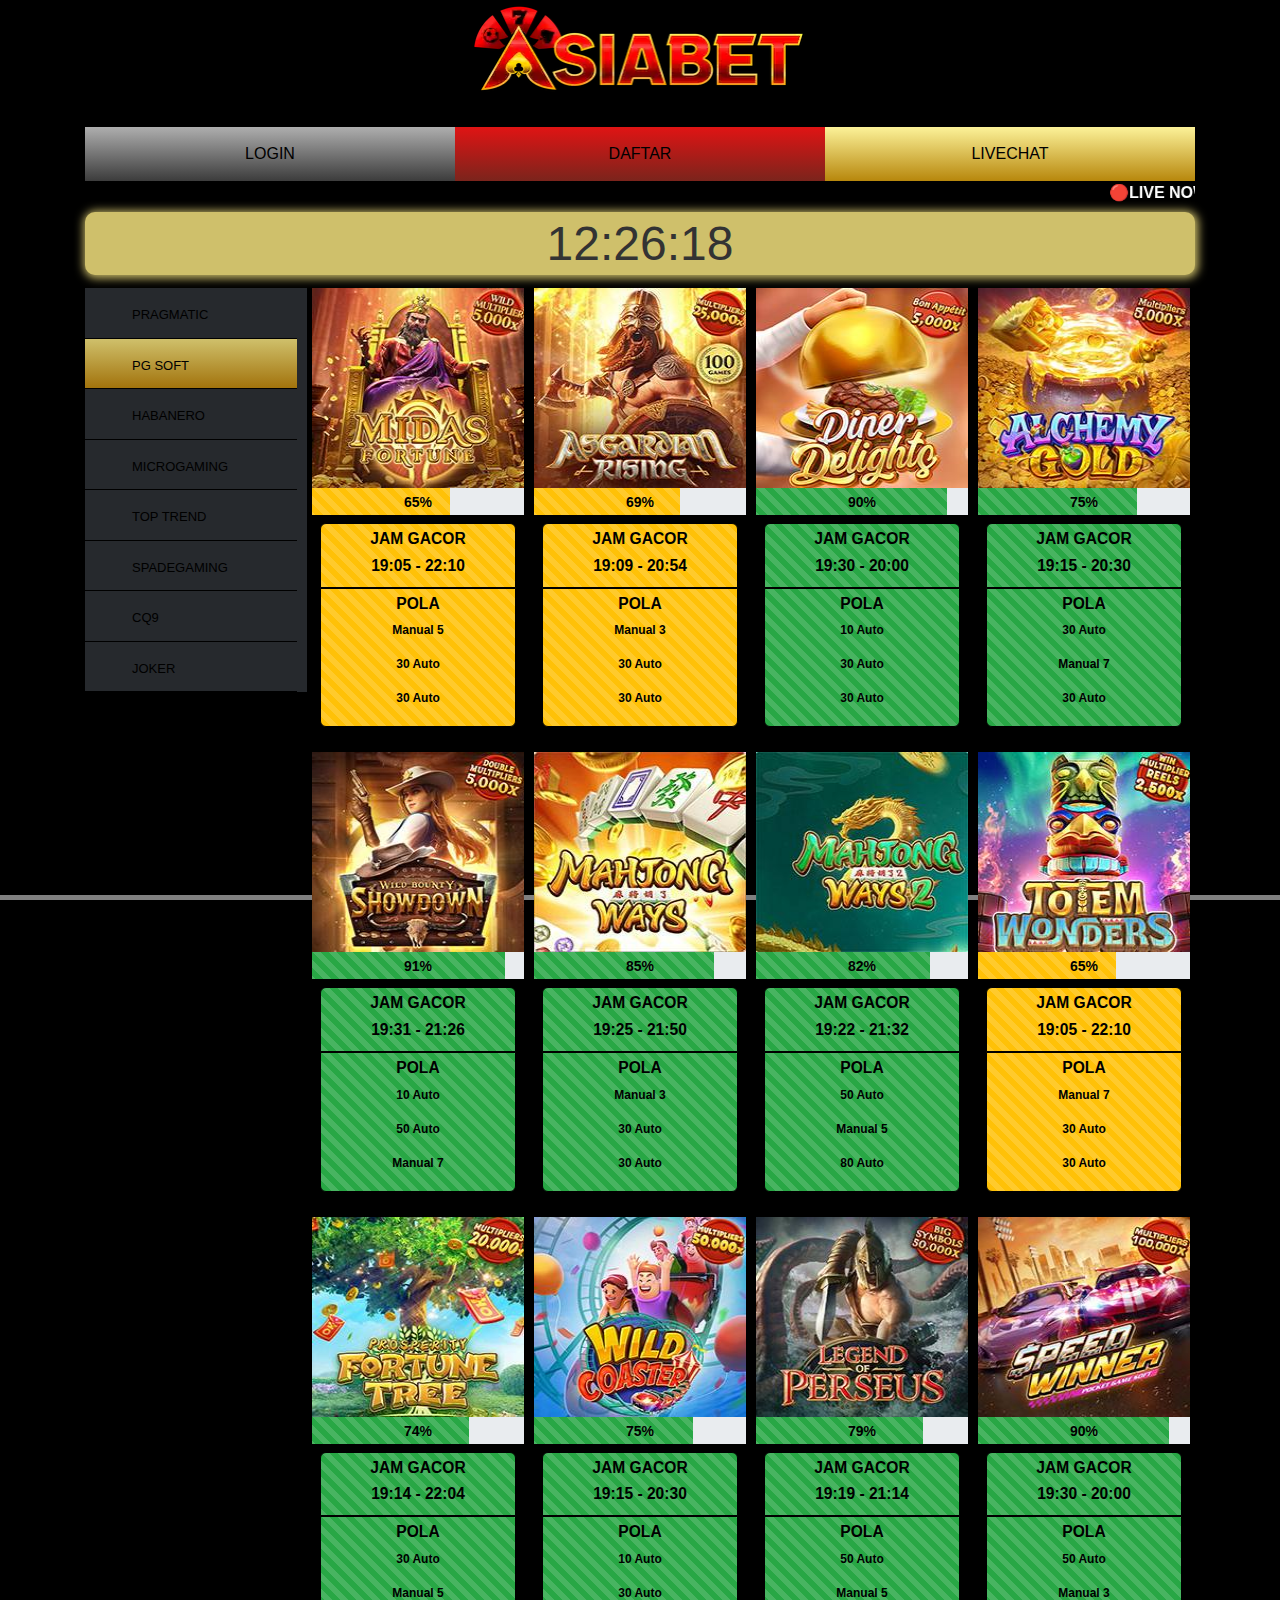
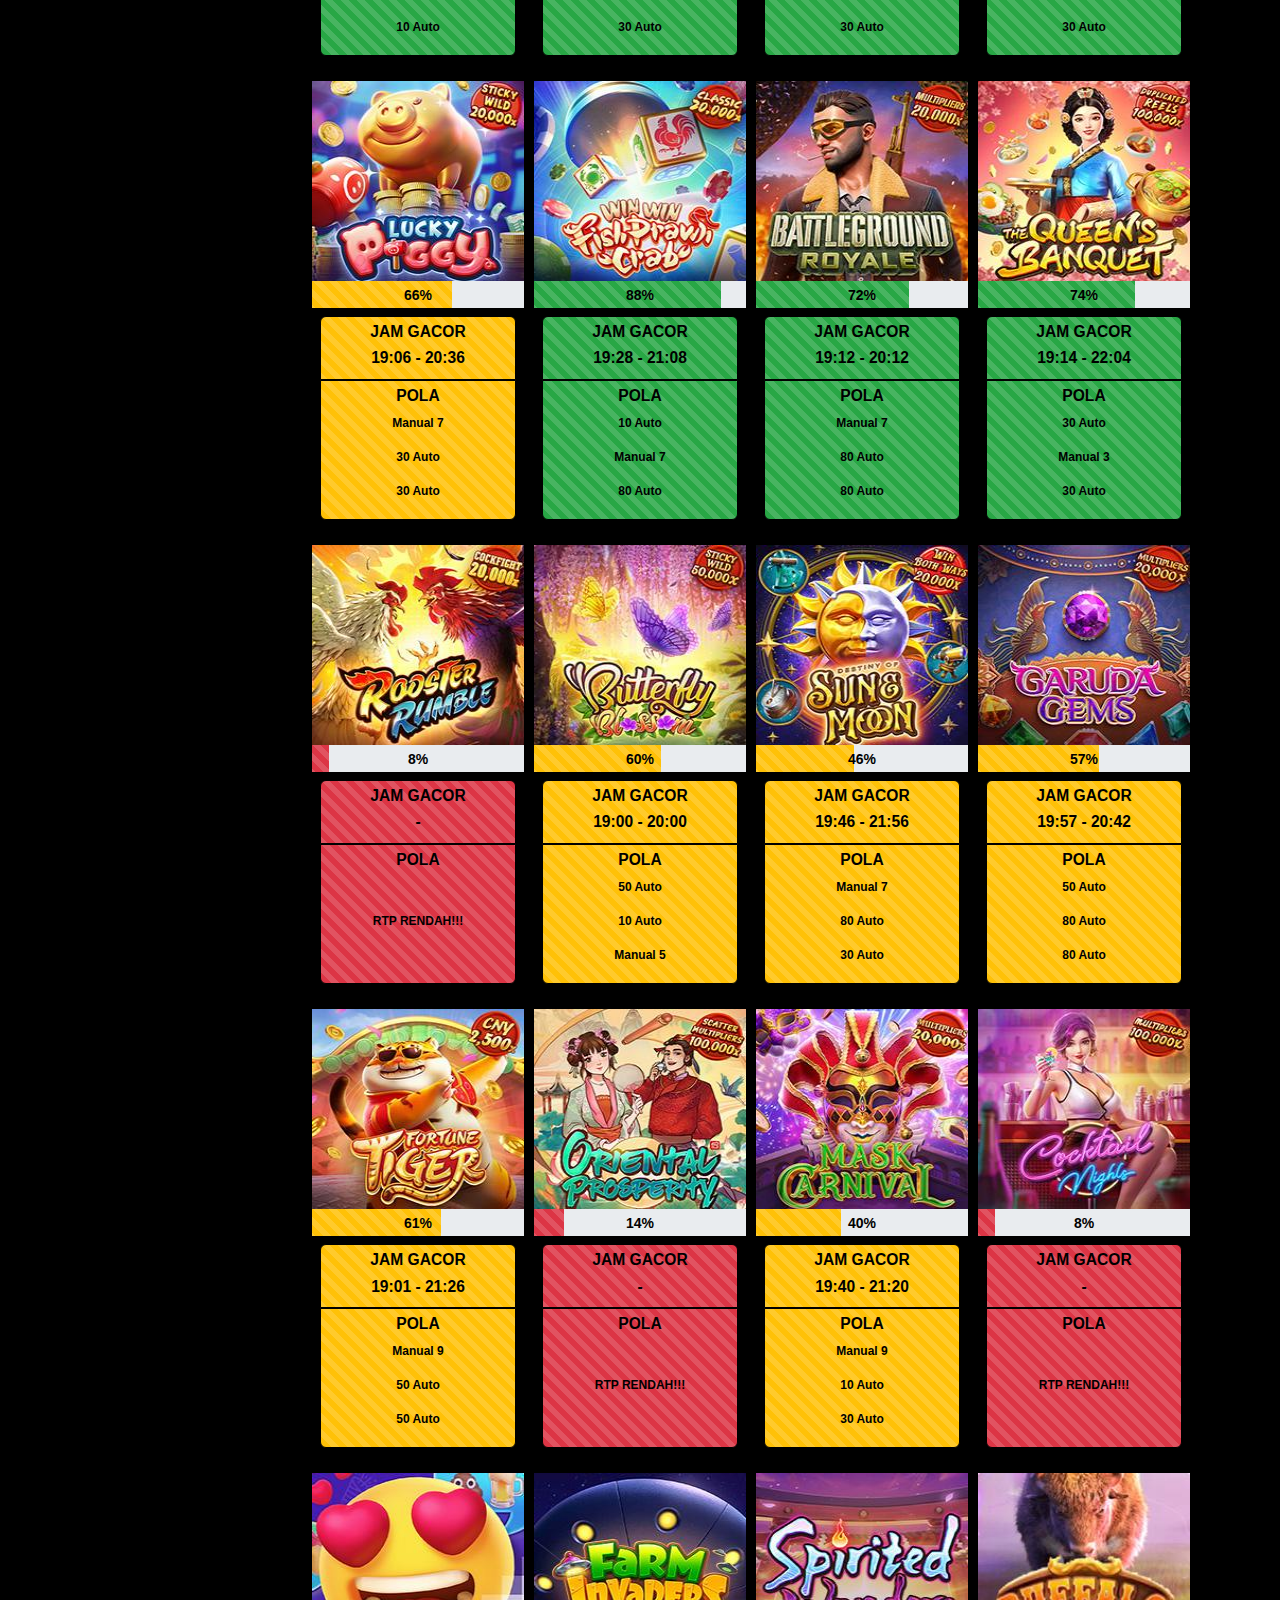
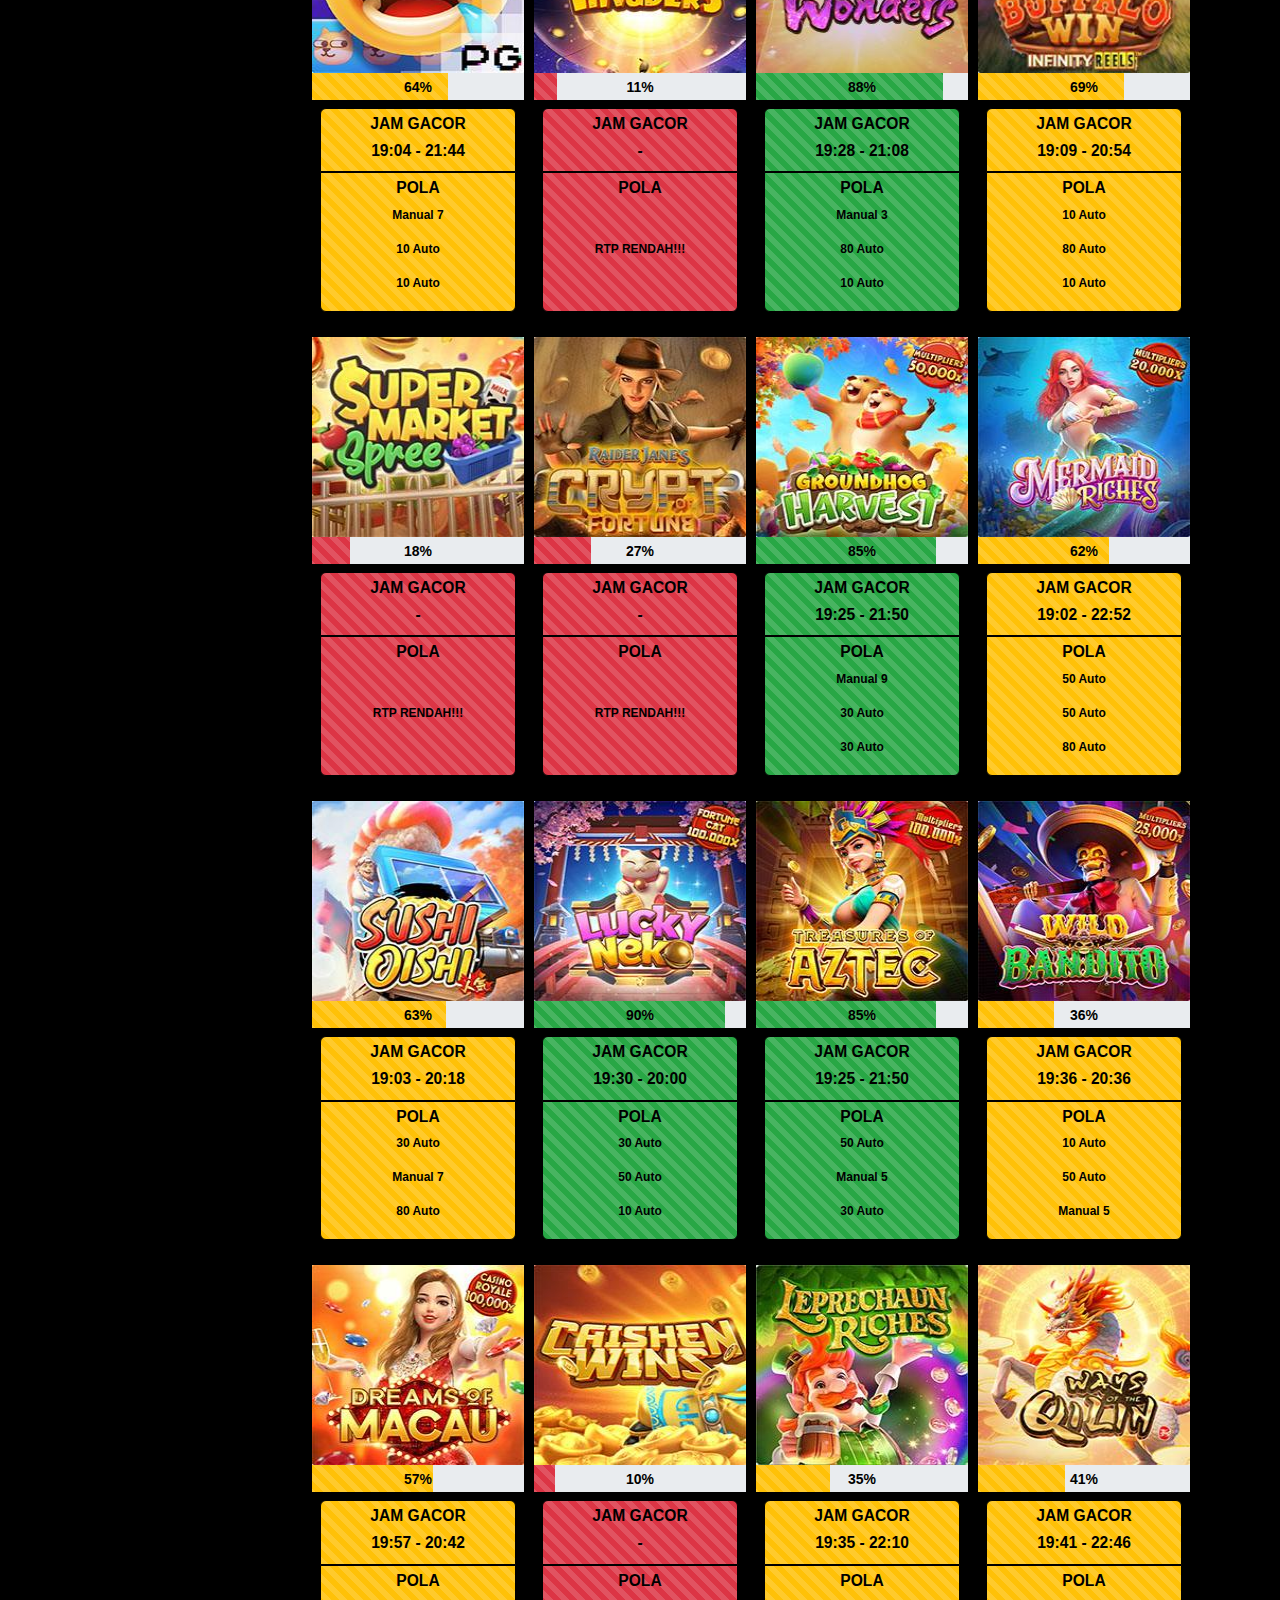
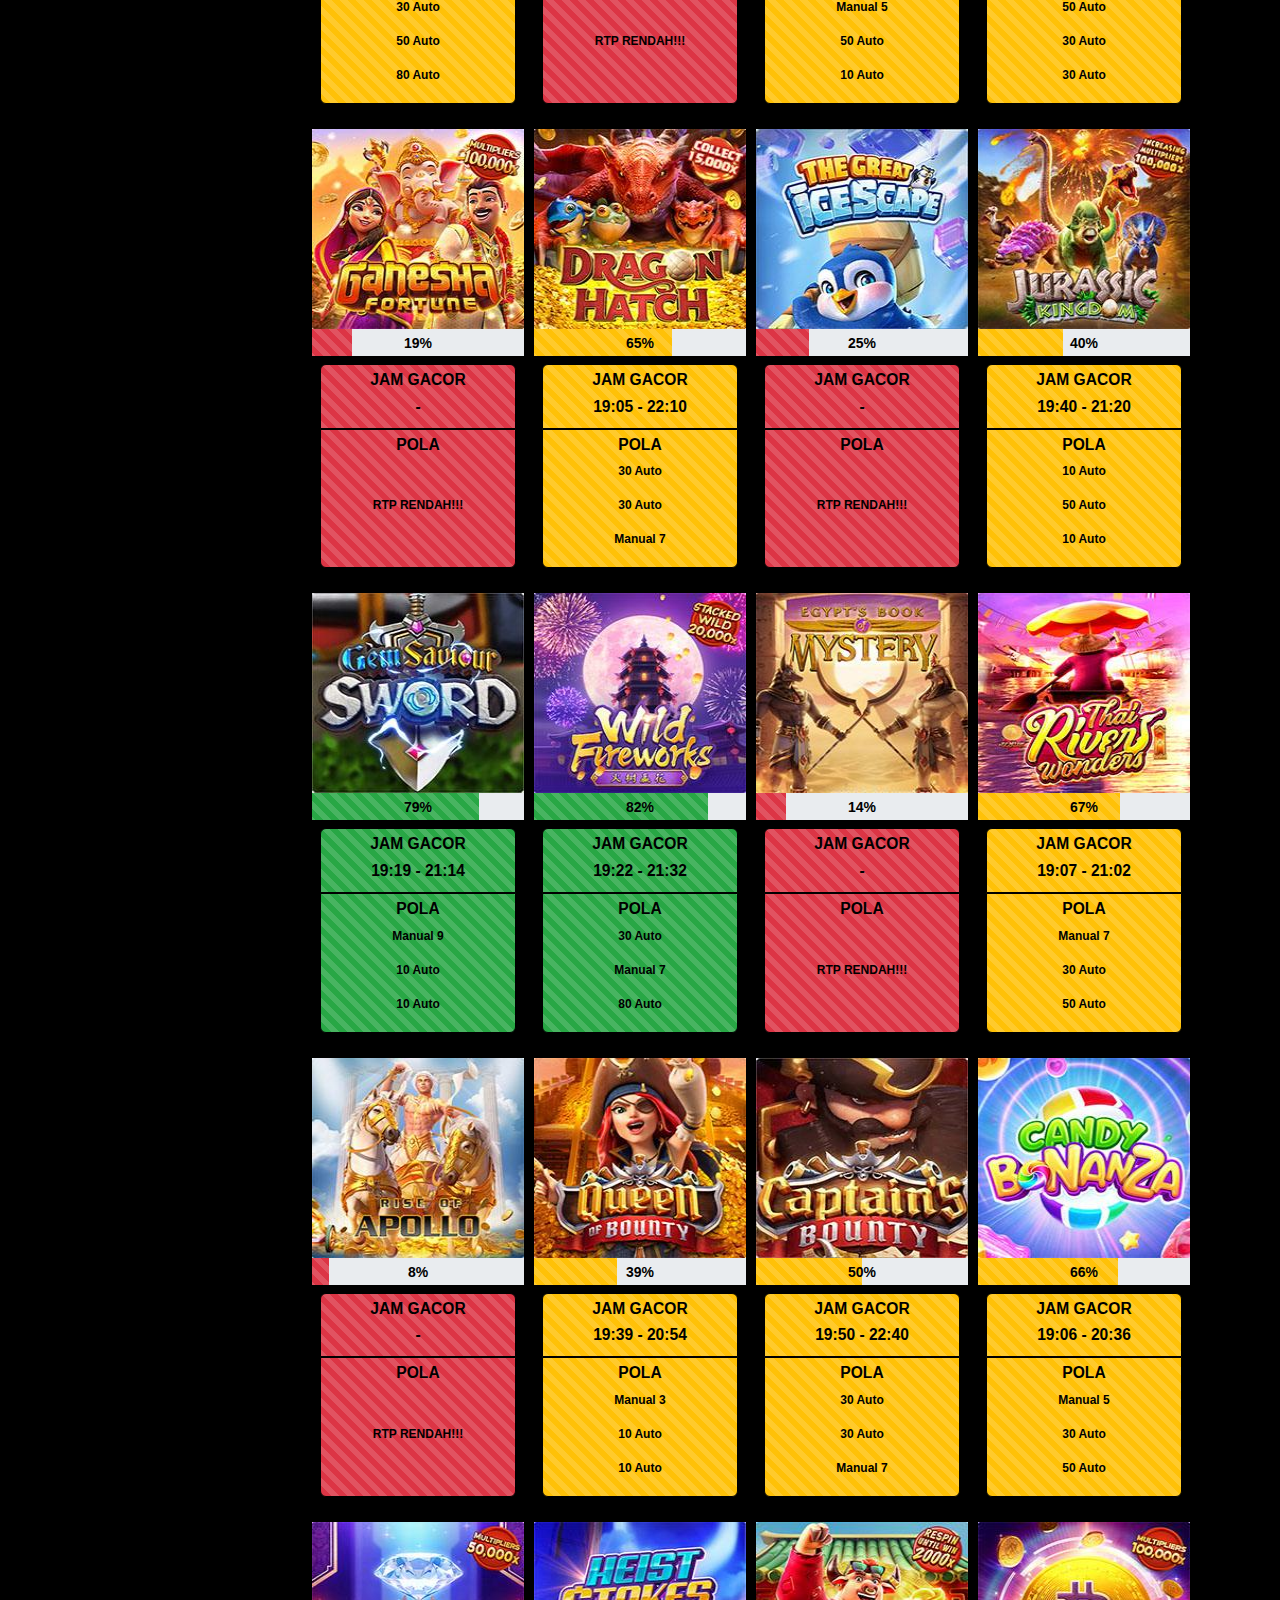
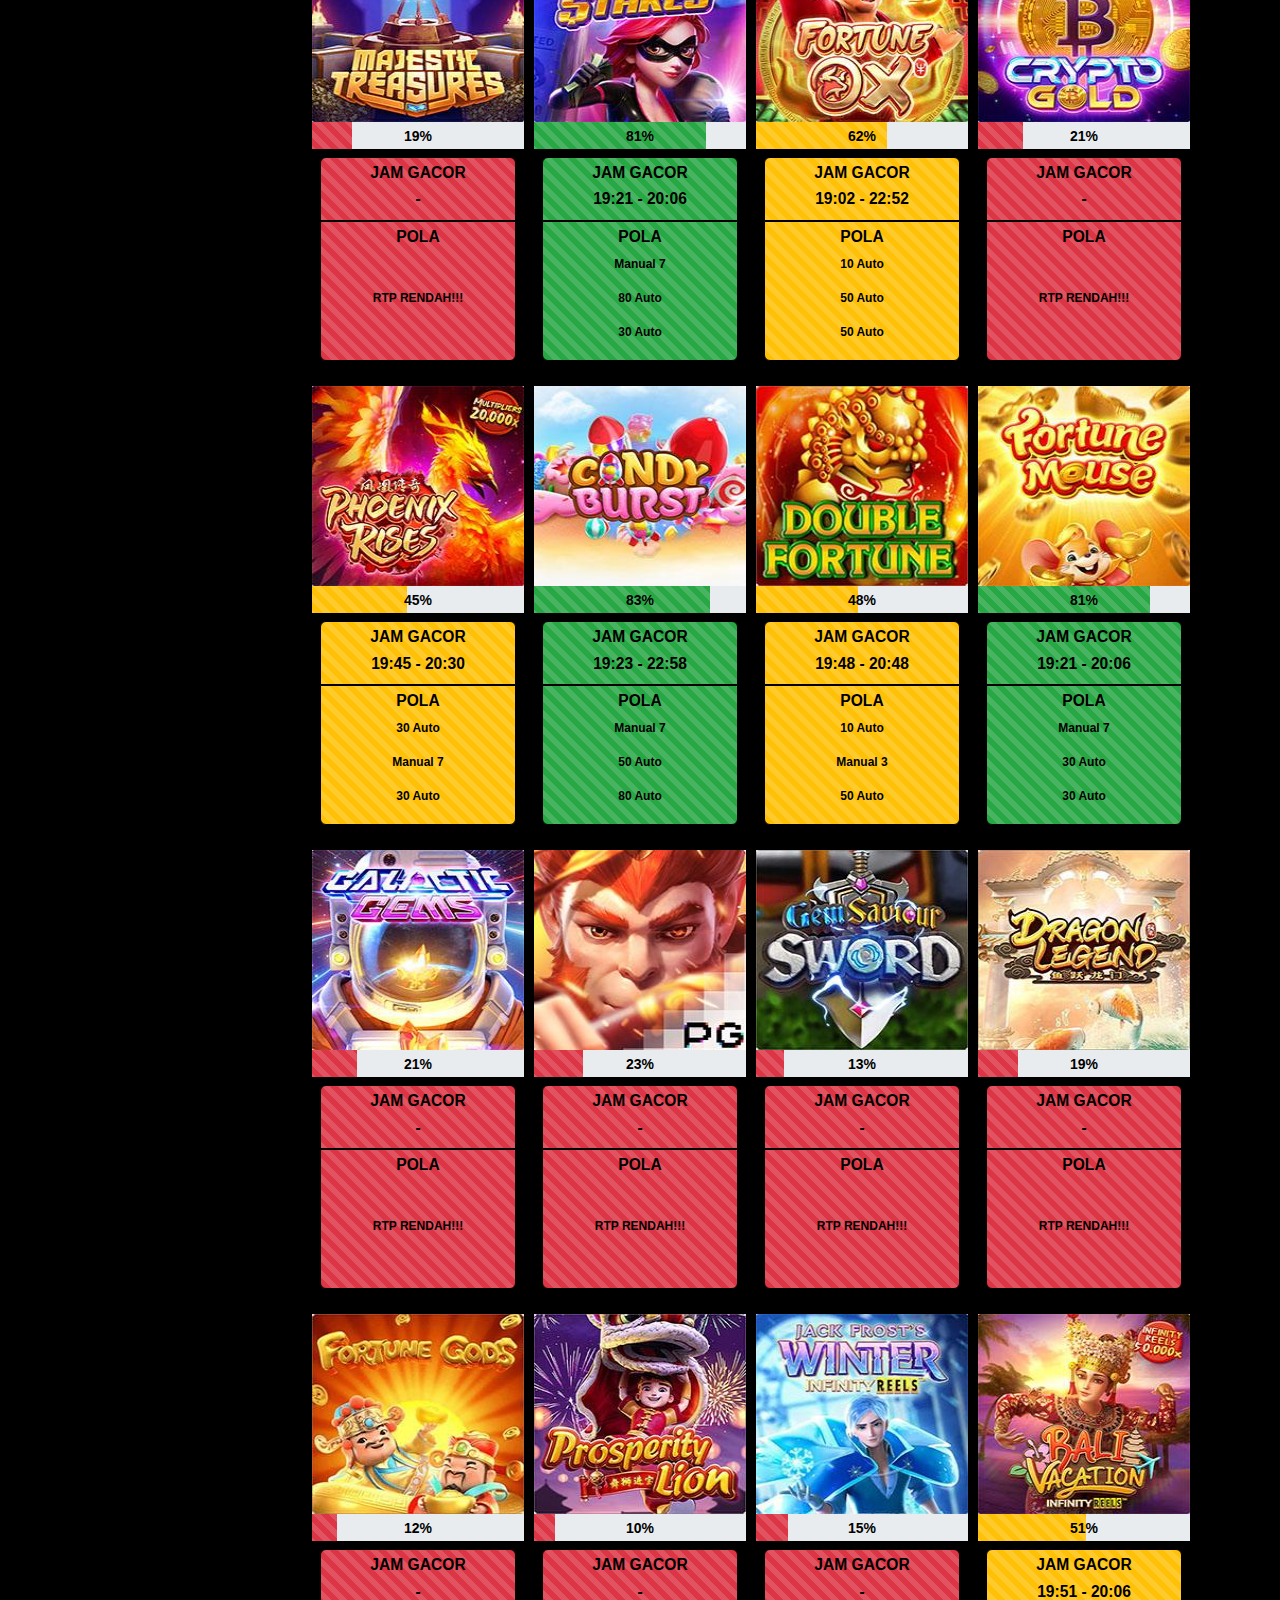
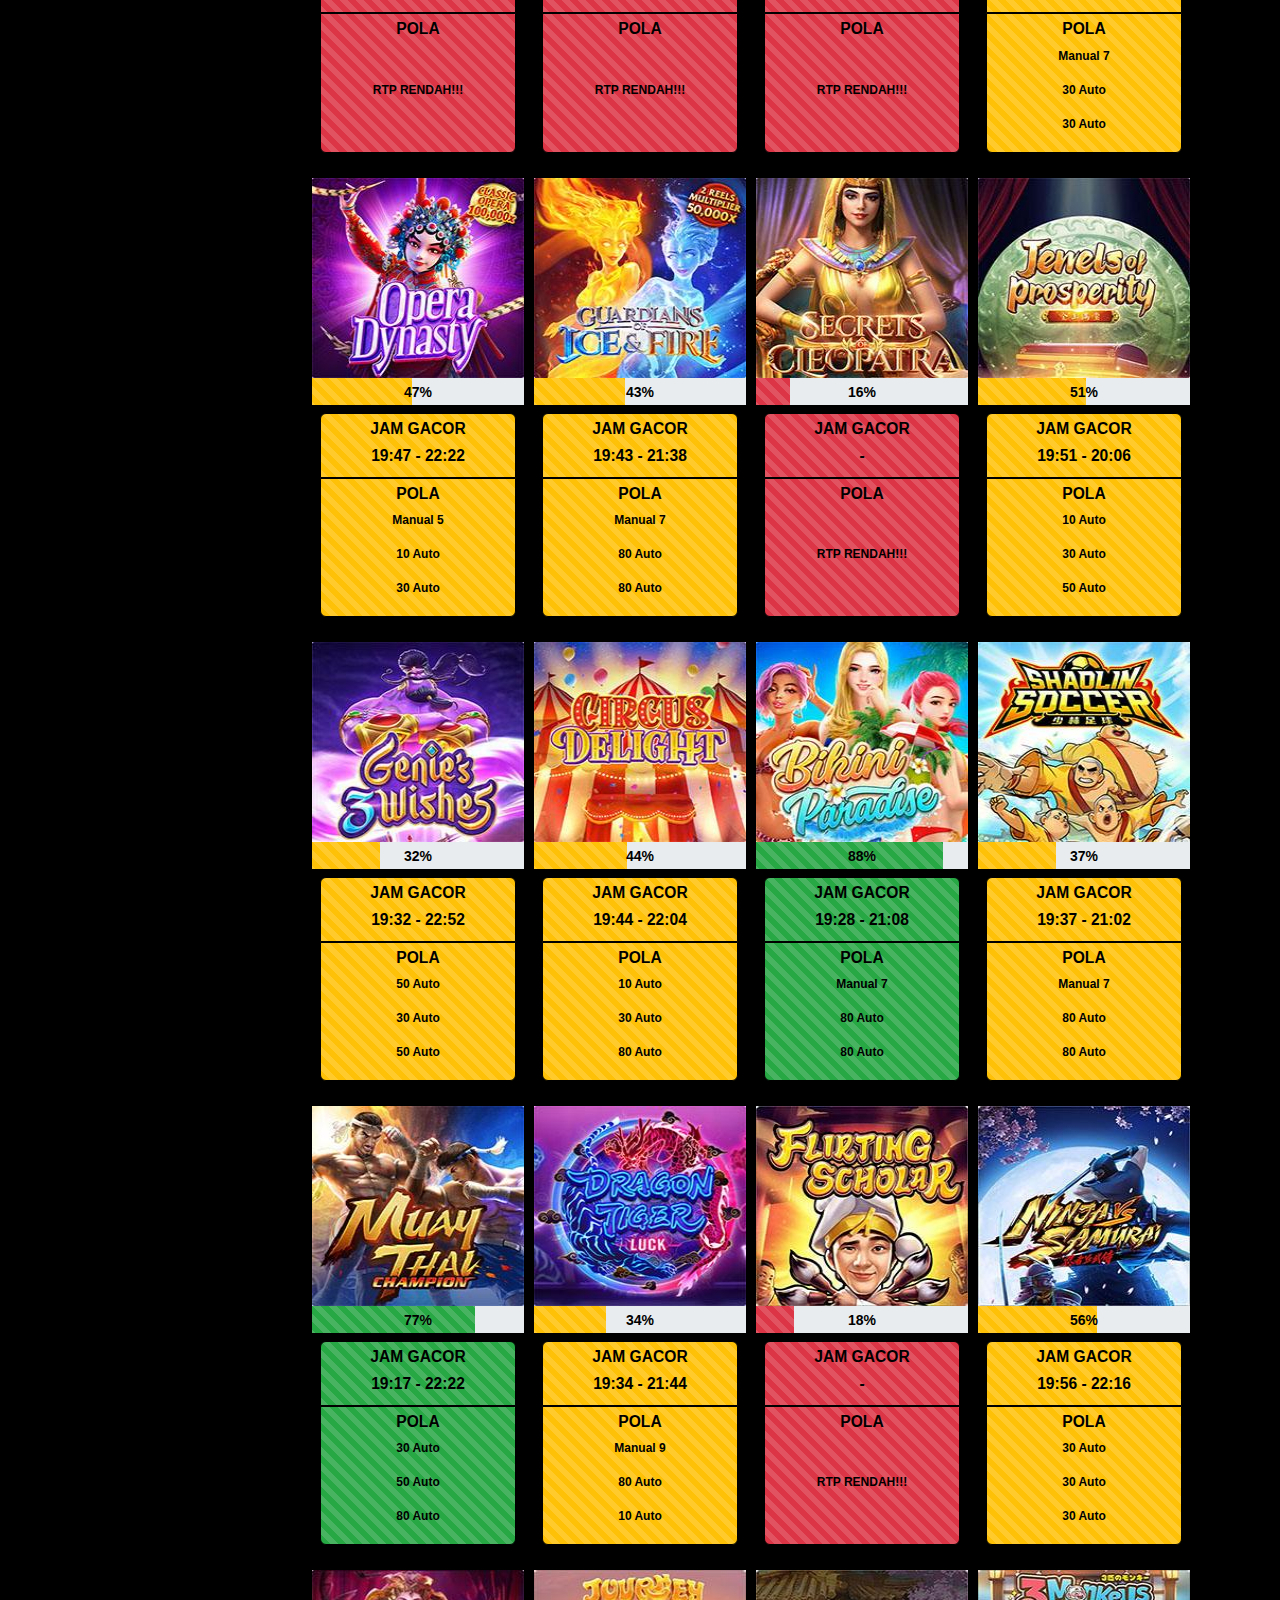
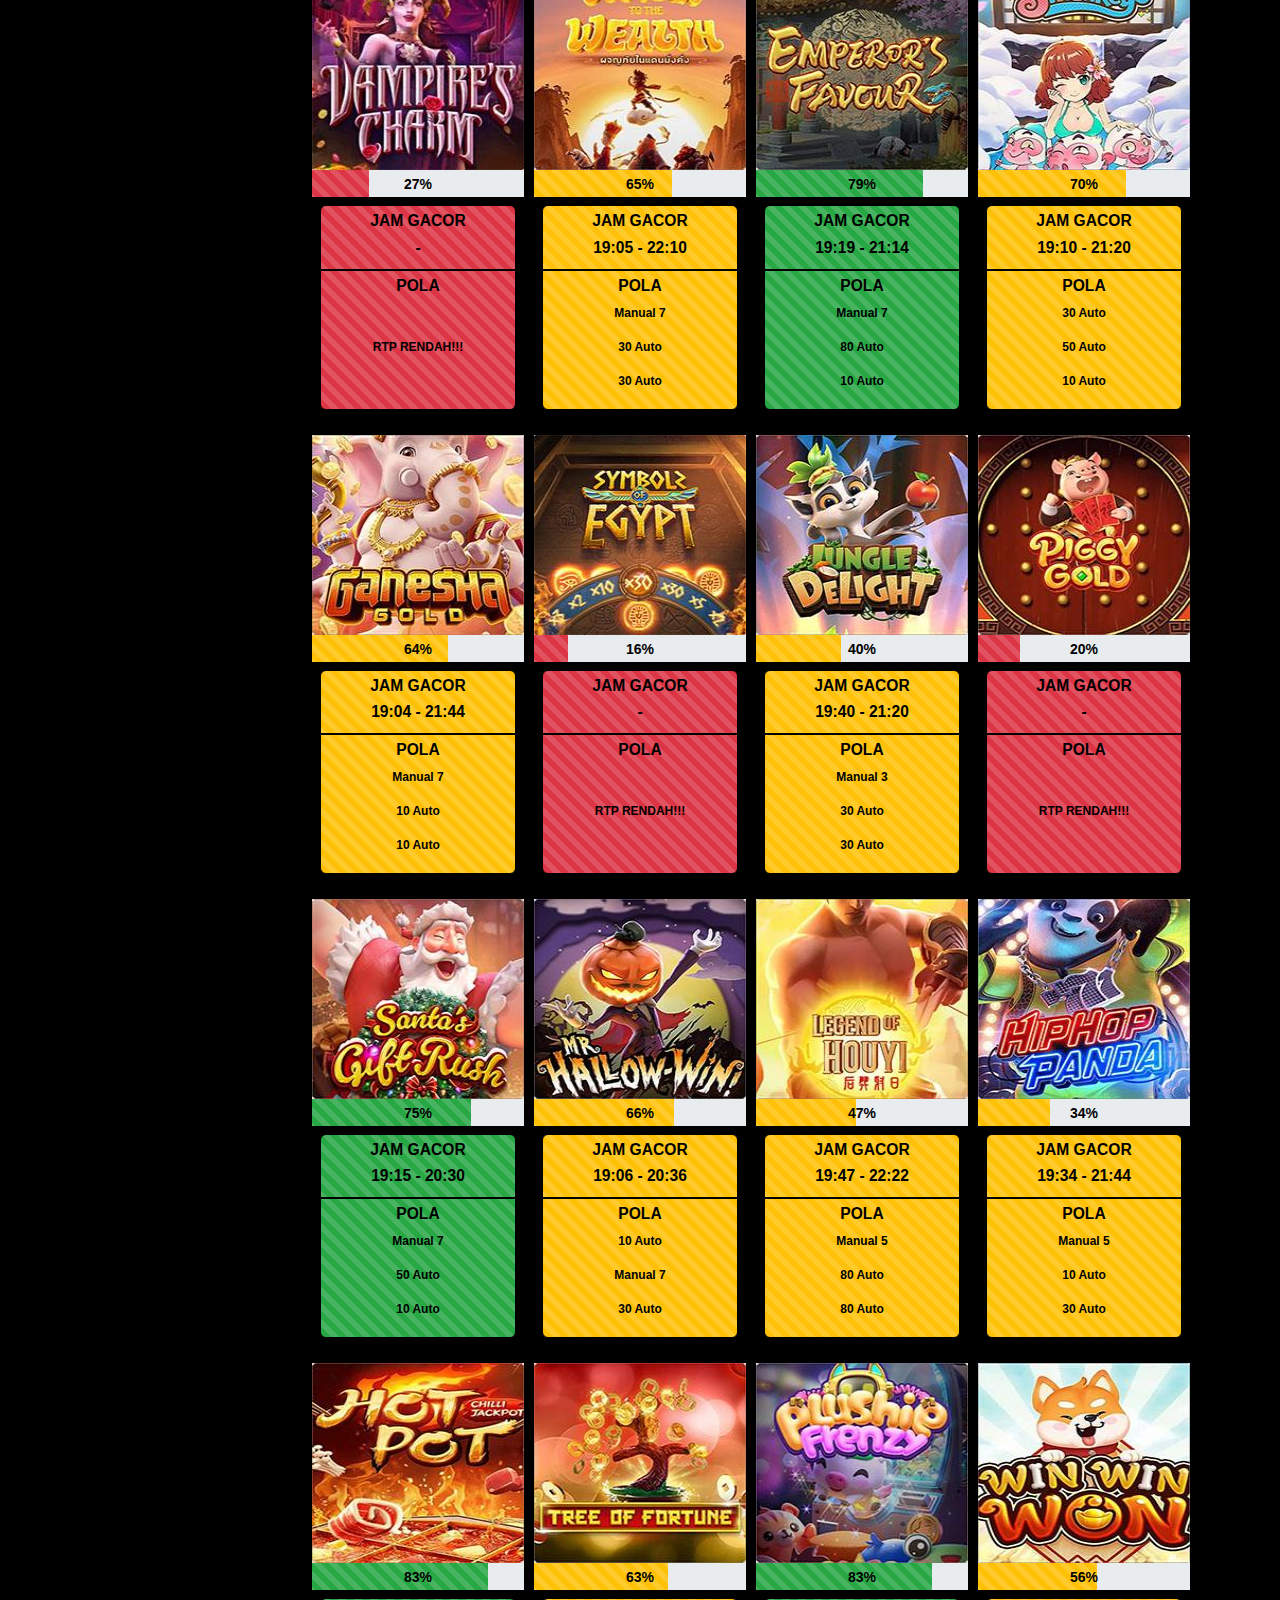
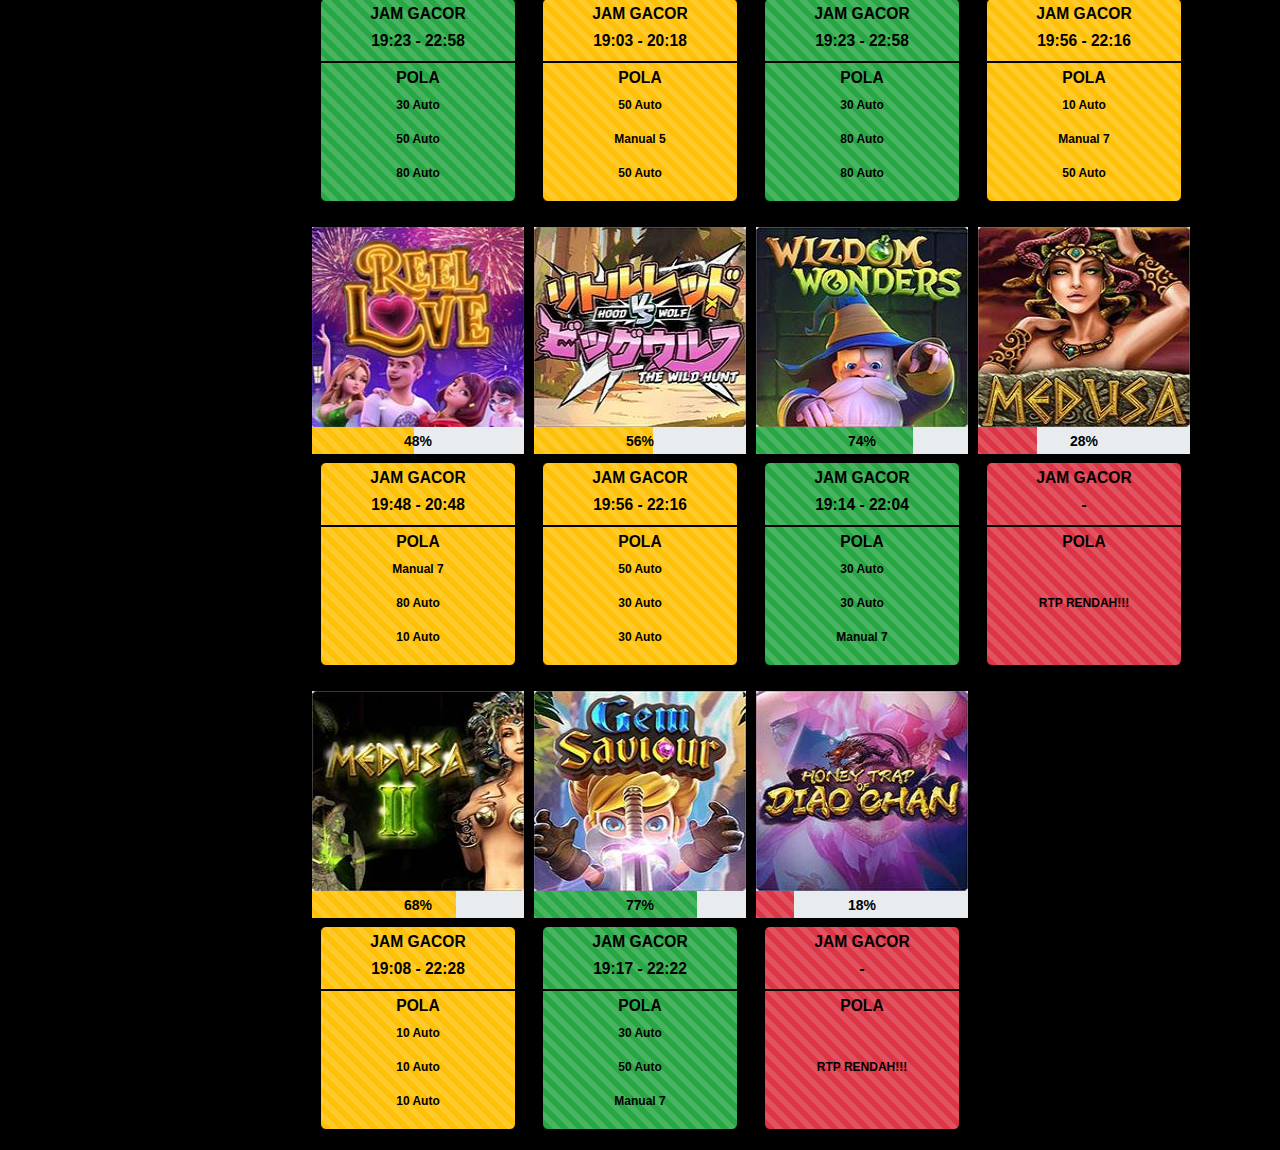
<file: pgsoft.html>
<!DOCTYPE html>
<html lang="id">
	<head>
    <meta charset="UTF-8">
    <meta name="viewport" content="width=device-width">
    <link rel="shortcut icon" href="img/favicon.webp" type="image/x-icon"/>
    <title>RTP ASIABET: Kemenangan Maxwin Tertinggi Se Asia</title>
    <meta name="description" content="ASIABET merupakan situs slot gacor memiliki rtp live slot tertinggi dengan kemenangan maxwin terbaik se asia tenggara tahun 2024."/>
    <meta name="keywords" content="asiabet, rtp asiabet, asia bet, asiabet88, asia bet 88, bet88"/>
    <link rel="canonical" href="https://rtpasiabet.fun/pgsoft.html"/>
	<link rel="stylesheet" href="https://maxcdn.bootstrapcdn.com/bootstrap/4.5.2/css/bootstrap.min.css" />
	<script src="https://ajax.googleapis.com/ajax/libs/jquery/3.5.1/jquery.min.js"></script>
	<script src="https://maxcdn.bootstrapcdn.com/bootstrap/4.5.2/js/bootstrap.min.js"></script>
	<link rel="stylesheet" href="assets/css/slot.css" />		
    <style>
      #logo-img {  
  background-color: #000000;
  display: flex;
  justify-content:center;
}
      .link-container {
    display: flex;
    justify-content: center;
    font-size: var(--x-large-font);
    padding: 0;
    width: 100%;
}
      .link-container a {
    width: 50%;
    text-align: center;
    padding: 15px 20px;
    text-transform: uppercase;
        color: #000;
        text-decoration: none;
}
      .register-button {
    background-image: linear-gradient(rgb(174, 174, 174), rgb(60, 60, 60));
    background-color: initial;
}
      .login-button {
    background-image: linear-gradient(rgb(224, 20, 20), rgb(123, 36, 28));
    background-color: initial;
}
	   .livechat-button {
    background-image: linear-gradient(rgb(252, 242, 153), rgb(183, 135, 12));
    background-color: initial;
}
.btn-okey {
            border-radius: 10px;
            padding: 10px;
            color: #333;
            box-shadow: 1px 1px 10px 2px #cfc06b;
            -webkit-animation: glow 2s infinite;
            animation: glow 2s infinite;
            background:  #cfc06b;
            font-size: 3em;
            font-family: "Inconsolata", monospace;
            font-weight: 300;
            height: 7vh;
            display: flex;
            justify-content: center;
            align-items: center;
            flex-direction: none;
            background-repeat: none;
}     
        @-webkit-keyframes glow {
            50% {
                box-shadow: 1px 1px 10px 5px #cfc06b;
            }
        }
        
        @keyframes glow {
            50% {
                box-shadow: 1px 1px 10px 5px #cfc06b;
            }
        }
    </style>
	</head>  
	<body>
		<div class="container">
     <div id="logo-img"><img src="img/logo-asiabet.webp" width="350" alt="asiabet"></div>
	 <br>
          <div class="link-container container"> <a href="https://semuaberkas.site/asiabet88/" target="_blank" rel="nofollow noopener" class="register-button">LOGIN</a>
            <a href="https://semuaberkas.site/asiabet88/" target="_blank" rel="nofollow noopener" class="login-button">DAFTAR</a>
            <a href="https://secure.livechatinc.com/customer/action/open_chat?license_id=16994598" target="_blank" rel="nofollow noopener" class="livechat-button">LIVECHAT</a>
        </div>
          <b>
            <marquee style="color: white">
                    🔴LIVE NOW RTP TERTINGGI SAAT INI KLIK:
                    <a href="https://semuaberkas.site/asiabet88/" target="_blank">ASIABET</a>
                </h4>
            </marquee>
        </b>
		<h4 class="btn-okey">
			<div id="timestamp">
			</h4>	
		<section class="slot">
			<div class="slot-sidebar res-bar">
				<button class="next-btn" onclick="plusSlides(-1)">❮</button>
				<ul class="slot-sidebar-nav">						
					<li>
						<a class="btn-provider" href="/">
							<i class="pragma-logo"></i>
							<br class="enter" />
							<span>PRAGMATIC</span>
						</a>
					</li>						
					<li>
						<a class="btn-provider active" href="pgsoft.html">
							<i class="pg-logo"></i>
							<br class="enter" />
							<span>PG SOFT</span>
						</a>
					</li>
					<li>
						<a class="btn-provider" href="habanero.html">
							<i class="haba-logo"></i>
							<br class="enter" />
							<span>HABANERO</span>
						</a>
					</li>
					<li>
						<a class="btn-provider" href="microgaming.html">
							<i class="micro-logo"></i>
							<br class="enter" />
							<span>MICROGAMING</span>
						</a>
					</li>
					<li>
						<a class="btn-provider" href="toptrendgaming.html">
							<i class="ttg-logo"></i>
							<br class="enter" />
							<span>TOP TREND</span>
						</a>
					</li>
					<li>
						<a class="btn-provider" href="spadegaming.html">
							<i class="sg-logo"></i>
							<br class="enter" />
							<span>SPADEGAMING</span>
						</a>
					</li>
					<li>
						<a class="btn-provider" href="cq9.html">
							<i class="cq9-logo"></i>
							<br class="enter" />
							<span>CQ9</span>
						</a>
					</li>						
					<li>
						<a class="btn-provider" href="joker.html">
							<i class="joker-logo"></i>
							<br class="enter" />
							<span>JOKER</span>
						</a>
					</li>
					<button class="next-btn" onclick="plusSlides(1)">❯</button>										
				</ul>
			</div>
	
					<div class="slot-sidebar mySlides">
					<ul class="slot-sidebar-nav">
					<button class="next-btn" onclick="plusSlides(-1)">❮</button>
					<li>
						<a class="btn-provider" href="index.html">
							<i class="pragma-logo"></i>
							<br class="enter" />
							<span>PRAGMATIC</span>
						</a>
					</li>
					<li>
						<a class="btn-provider active" href="pgsoft.html">
							<i class="pg-logo"></i>
							<br class="enter" />
							<span>PG SOFT</span>
						</a>
					</li>
					<li>
						<a class="btn-provider" href="habanero.html">
							<i class="haba-logo"></i>
							<br class="enter" />
							<span>HABANERO</span>
						</a>
					</li>	
					<button class="next-btn" onclick="plusSlides(1)">❯</button>									
				</ul>
			</div>
				<div class="slot-sidebar mySlides">
				<ul class="slot-sidebar-nav">
				<button class="next-btn" onclick="plusSlides(-1)">❮</button>
					<li>
						<a class="btn-provider" href="toptrendgaming.html">
							<i class="ttg-logo"></i>
							<br class="enter" />
							<span>TOP TREND</span>
						</a>
					</li>						
					<li>
						<a class="btn-provider" href="cq9.html">
							<i class="cq9-logo"></i>
							<br class="enter" />
							<span>CQ9</span>
						</a>
					</li>
					<li>
						<a class="btn-provider" href="joker.html">
							<i class="joker-logo"></i>
							<br class="enter" />
							<span>JOKER</span>
						</a>
					</li>	
					<button class="next-btn" onclick="plusSlides(1)">❯</button>					
				</ul>
			</div>
			<div class="slot-sidebar mySlides">
			<ul class="slot-sidebar-nav">
			<button class="next-btn" onclick="plusSlides(-1)">❮</button>
					<li>
						<a class="btn-provider" href="spadegaming.html">
							<i class="sg-logo"></i>
							<br class="enter" />
							<span>SPADEGAMING</span>
						</a>
					</li>
					<li>
						<a class="btn-provider" href="microgaming.html">
							<i class="micro-logo"></i>
							<br class="enter" />
							<span>MICROGAMING</span>
						</a>
					</li>	
					<button class="next-btn" onclick="plusSlides(1)">❯</button>								
				</ul>
			</div>
				<div class="content">
					<div id="data" style="display: none"></div>
					<div id="wrapper" class="wrapper">
            <div class="card">
<div class="card-content"><a class="hover-btn" href="https://semuaberkas.site/asiabet88/" rel="nofollow noopener" target="_blank"><div class="play-btn">PLAY NOW</div></a><img class="img-zoom" src="assets/images/PG/1.jpg" alt="" style="width: 100%" /><div style="z-index: 10" class="percent">
<p id="percent-txt" class="percent-txt" style="z-index: 15"></p>
<div id="percent-bar" class="percent-bar" role="progressbar" aria-valuemin="0" aria-valuemax="100" aria-valuenow="" style="width: 0"></div>
</div>
<div class="d-grid gap-2 jam">
<div class="jamgacor jamBg">
<h5>JAM GACOR</h5>
<h5 class="jamgacorRange">XX - XX</h5>
</div>
<div class="pola jamBg">
<h5>POLA</h5>
<p class="pola1"></p>
<p class="pola2"></p>
<p class="pola3"></p>
</div>
</div>
</div>
</div>
<div class="card">
<div class="card-content"><a class="hover-btn" href="https://semuaberkas.site/asiabet88/" rel="nofollow noopener" target="_blank"><div class="play-btn">PLAY NOW</div></a><img class="img-zoom" src="assets/images/PG/2.jpg" alt="" style="width: 100%" /><div style="z-index: 10" class="percent">
<p id="percent-txt" class="percent-txt" style="z-index: 15"></p>
<div id="percent-bar" class="percent-bar" role="progressbar" aria-valuemin="0" aria-valuemax="100" aria-valuenow="" style="width: 0"></div>
</div>
<div class="d-grid gap-2 jam">
<div class="jamgacor jamBg">
<h5>JAM GACOR</h5>
<h5 class="jamgacorRange">XX - XX</h5>
</div>
<div class="pola jamBg">
<h5>POLA</h5>
<p class="pola1"></p>
<p class="pola2"></p>
<p class="pola3"></p>
</div>
</div>
</div>
</div>
<div class="card">
<div class="card-content"><a class="hover-btn" href="https://semuaberkas.site/asiabet88/" rel="nofollow noopener" target="_blank"><div class="play-btn">PLAY NOW</div></a><img class="img-zoom" src="assets/images/PG/3.jpg" alt="" style="width: 100%" /><div style="z-index: 10" class="percent">
<p id="percent-txt" class="percent-txt" style="z-index: 15"></p>
<div id="percent-bar" class="percent-bar" role="progressbar" aria-valuemin="0" aria-valuemax="100" aria-valuenow="" style="width: 0"></div>
</div>
<div class="d-grid gap-2 jam">
<div class="jamgacor jamBg">
<h5>JAM GACOR</h5>
<h5 class="jamgacorRange">XX - XX</h5>
</div>
<div class="pola jamBg">
<h5>POLA</h5>
<p class="pola1"></p>
<p class="pola2"></p>
<p class="pola3"></p>
</div>
</div>
</div>
</div>
<div class="card">
<div class="card-content"><a class="hover-btn" href="https://semuaberkas.site/asiabet88/" rel="nofollow noopener" target="_blank"><div class="play-btn">PLAY NOW</div></a><img class="img-zoom" src="assets/images/PG/4.jpg" alt="" style="width: 100%" /><div style="z-index: 10" class="percent">
<p id="percent-txt" class="percent-txt" style="z-index: 15"></p>
<div id="percent-bar" class="percent-bar" role="progressbar" aria-valuemin="0" aria-valuemax="100" aria-valuenow="" style="width: 0"></div>
</div>
<div class="d-grid gap-2 jam">
<div class="jamgacor jamBg">
<h5>JAM GACOR</h5>
<h5 class="jamgacorRange">XX - XX</h5>
</div>
<div class="pola jamBg">
<h5>POLA</h5>
<p class="pola1"></p>
<p class="pola2"></p>
<p class="pola3"></p>
</div>
</div>
</div>
</div>
<div class="card">
<div class="card-content"><a class="hover-btn" href="https://semuaberkas.site/asiabet88/" rel="nofollow noopener" target="_blank"><div class="play-btn">PLAY NOW</div></a><img class="img-zoom" src="assets/images/PG/5.jpg" alt="" style="width: 100%" /><div style="z-index: 10" class="percent">
<p id="percent-txt" class="percent-txt" style="z-index: 15"></p>
<div id="percent-bar" class="percent-bar" role="progressbar" aria-valuemin="0" aria-valuemax="100" aria-valuenow="" style="width: 0"></div>
</div>
<div class="d-grid gap-2 jam">
<div class="jamgacor jamBg">
<h5>JAM GACOR</h5>
<h5 class="jamgacorRange">XX - XX</h5>
</div>
<div class="pola jamBg">
<h5>POLA</h5>
<p class="pola1"></p>
<p class="pola2"></p>
<p class="pola3"></p>
</div>
</div>
</div>
</div>
<div class="card">
<div class="card-content"><a class="hover-btn" href="https://semuaberkas.site/asiabet88/" rel="nofollow noopener" target="_blank"><div class="play-btn">PLAY NOW</div></a><img class="img-zoom" src="assets/images/PG/6.jpg" alt="" style="width: 100%" /><div style="z-index: 10" class="percent">
<p id="percent-txt" class="percent-txt" style="z-index: 15"></p>
<div id="percent-bar" class="percent-bar" role="progressbar" aria-valuemin="0" aria-valuemax="100" aria-valuenow="" style="width: 0"></div>
</div>
<div class="d-grid gap-2 jam">
<div class="jamgacor jamBg">
<h5>JAM GACOR</h5>
<h5 class="jamgacorRange">XX - XX</h5>
</div>
<div class="pola jamBg">
<h5>POLA</h5>
<p class="pola1"></p>
<p class="pola2"></p>
<p class="pola3"></p>
</div>
</div>
</div>
</div>
<div class="card">
<div class="card-content"><a class="hover-btn" href="https://semuaberkas.site/asiabet88/" rel="nofollow noopener" target="_blank"><div class="play-btn">PLAY NOW</div></a><img class="img-zoom" src="assets/images/PG/7.jpg" alt="" style="width: 100%" /><div style="z-index: 10" class="percent">
<p id="percent-txt" class="percent-txt" style="z-index: 15"></p>
<div id="percent-bar" class="percent-bar" role="progressbar" aria-valuemin="0" aria-valuemax="100" aria-valuenow="" style="width: 0"></div>
</div>
<div class="d-grid gap-2 jam">
<div class="jamgacor jamBg">
<h5>JAM GACOR</h5>
<h5 class="jamgacorRange">XX - XX</h5>
</div>
<div class="pola jamBg">
<h5>POLA</h5>
<p class="pola1"></p>
<p class="pola2"></p>
<p class="pola3"></p>
</div>
</div>
</div>
</div>
<div class="card">
<div class="card-content"><a class="hover-btn" href="https://semuaberkas.site/asiabet88/" rel="nofollow noopener" target="_blank"><div class="play-btn">PLAY NOW</div></a><img class="img-zoom" src="assets/images/PG/8.jpg" alt="" style="width: 100%" /><div style="z-index: 10" class="percent">
<p id="percent-txt" class="percent-txt" style="z-index: 15"></p>
<div id="percent-bar" class="percent-bar" role="progressbar" aria-valuemin="0" aria-valuemax="100" aria-valuenow="" style="width: 0"></div>
</div>
<div class="d-grid gap-2 jam">
<div class="jamgacor jamBg">
<h5>JAM GACOR</h5>
<h5 class="jamgacorRange">XX - XX</h5>
</div>
<div class="pola jamBg">
<h5>POLA</h5>
<p class="pola1"></p>
<p class="pola2"></p>
<p class="pola3"></p>
</div>
</div>
</div>
</div>
<div class="card">
<div class="card-content"><a class="hover-btn" href="https://semuaberkas.site/asiabet88/" rel="nofollow noopener" target="_blank"><div class="play-btn">PLAY NOW</div></a><img class="img-zoom" src="assets/images/PG/9.jpg" alt="" style="width: 100%" /><div style="z-index: 10" class="percent">
<p id="percent-txt" class="percent-txt" style="z-index: 15"></p>
<div id="percent-bar" class="percent-bar" role="progressbar" aria-valuemin="0" aria-valuemax="100" aria-valuenow="" style="width: 0"></div>
</div>
<div class="d-grid gap-2 jam">
<div class="jamgacor jamBg">
<h5>JAM GACOR</h5>
<h5 class="jamgacorRange">XX - XX</h5>
</div>
<div class="pola jamBg">
<h5>POLA</h5>
<p class="pola1"></p>
<p class="pola2"></p>
<p class="pola3"></p>
</div>
</div>
</div>
</div>
<div class="card">
<div class="card-content"><a class="hover-btn" href="https://semuaberkas.site/asiabet88/" rel="nofollow noopener" target="_blank"><div class="play-btn">PLAY NOW</div></a><img class="img-zoom" src="assets/images/PG/10.jpg" alt="" style="width: 100%" /><div style="z-index: 10" class="percent">
<p id="percent-txt" class="percent-txt" style="z-index: 15"></p>
<div id="percent-bar" class="percent-bar" role="progressbar" aria-valuemin="0" aria-valuemax="100" aria-valuenow="" style="width: 0"></div>
</div>
<div class="d-grid gap-2 jam">
<div class="jamgacor jamBg">
<h5>JAM GACOR</h5>
<h5 class="jamgacorRange">XX - XX</h5>
</div>
<div class="pola jamBg">
<h5>POLA</h5>
<p class="pola1"></p>
<p class="pola2"></p>
<p class="pola3"></p>
</div>
</div>
</div>
</div>
<div class="card">
<div class="card-content"><a class="hover-btn" href="https://semuaberkas.site/asiabet88/" rel="nofollow noopener" target="_blank"><div class="play-btn">PLAY NOW</div></a><img class="img-zoom" src="assets/images/PG/11.jpg" alt="" style="width: 100%" /><div style="z-index: 10" class="percent">
<p id="percent-txt" class="percent-txt" style="z-index: 15"></p>
<div id="percent-bar" class="percent-bar" role="progressbar" aria-valuemin="0" aria-valuemax="100" aria-valuenow="" style="width: 0"></div>
</div>
<div class="d-grid gap-2 jam">
<div class="jamgacor jamBg">
<h5>JAM GACOR</h5>
<h5 class="jamgacorRange">XX - XX</h5>
</div>
<div class="pola jamBg">
<h5>POLA</h5>
<p class="pola1"></p>
<p class="pola2"></p>
<p class="pola3"></p>
</div>
</div>
</div>
</div>
<div class="card">
<div class="card-content"><a class="hover-btn" href="https://semuaberkas.site/asiabet88/" rel="nofollow noopener" target="_blank"><div class="play-btn">PLAY NOW</div></a><img class="img-zoom" src="assets/images/PG/12.jpg" alt="" style="width: 100%" /><div style="z-index: 10" class="percent">
<p id="percent-txt" class="percent-txt" style="z-index: 15"></p>
<div id="percent-bar" class="percent-bar" role="progressbar" aria-valuemin="0" aria-valuemax="100" aria-valuenow="" style="width: 0"></div>
</div>
<div class="d-grid gap-2 jam">
<div class="jamgacor jamBg">
<h5>JAM GACOR</h5>
<h5 class="jamgacorRange">XX - XX</h5>
</div>
<div class="pola jamBg">
<h5>POLA</h5>
<p class="pola1"></p>
<p class="pola2"></p>
<p class="pola3"></p>
</div>
</div>
</div>
</div>
<div class="card">
<div class="card-content"><a class="hover-btn" href="https://semuaberkas.site/asiabet88/" rel="nofollow noopener" target="_blank"><div class="play-btn">PLAY NOW</div></a><img class="img-zoom" src="assets/images/PG/13.jpg" alt="" style="width: 100%" /><div style="z-index: 10" class="percent">
<p id="percent-txt" class="percent-txt" style="z-index: 15"></p>
<div id="percent-bar" class="percent-bar" role="progressbar" aria-valuemin="0" aria-valuemax="100" aria-valuenow="" style="width: 0"></div>
</div>
<div class="d-grid gap-2 jam">
<div class="jamgacor jamBg">
<h5>JAM GACOR</h5>
<h5 class="jamgacorRange">XX - XX</h5>
</div>
<div class="pola jamBg">
<h5>POLA</h5>
<p class="pola1"></p>
<p class="pola2"></p>
<p class="pola3"></p>
</div>
</div>
</div>
</div>
<div class="card">
<div class="card-content"><a class="hover-btn" href="https://semuaberkas.site/asiabet88/" rel="nofollow noopener" target="_blank"><div class="play-btn">PLAY NOW</div></a><img class="img-zoom" src="assets/images/PG/14.jpg" alt="" style="width: 100%" /><div style="z-index: 10" class="percent">
<p id="percent-txt" class="percent-txt" style="z-index: 15"></p>
<div id="percent-bar" class="percent-bar" role="progressbar" aria-valuemin="0" aria-valuemax="100" aria-valuenow="" style="width: 0"></div>
</div>
<div class="d-grid gap-2 jam">
<div class="jamgacor jamBg">
<h5>JAM GACOR</h5>
<h5 class="jamgacorRange">XX - XX</h5>
</div>
<div class="pola jamBg">
<h5>POLA</h5>
<p class="pola1"></p>
<p class="pola2"></p>
<p class="pola3"></p>
</div>
</div>
</div>
</div>
<div class="card">
<div class="card-content"><a class="hover-btn" href="https://semuaberkas.site/asiabet88/" rel="nofollow noopener" target="_blank"><div class="play-btn">PLAY NOW</div></a><img class="img-zoom" src="assets/images/PG/15.jpg" alt="" style="width: 100%" /><div style="z-index: 10" class="percent">
<p id="percent-txt" class="percent-txt" style="z-index: 15"></p>
<div id="percent-bar" class="percent-bar" role="progressbar" aria-valuemin="0" aria-valuemax="100" aria-valuenow="" style="width: 0"></div>
</div>
<div class="d-grid gap-2 jam">
<div class="jamgacor jamBg">
<h5>JAM GACOR</h5>
<h5 class="jamgacorRange">XX - XX</h5>
</div>
<div class="pola jamBg">
<h5>POLA</h5>
<p class="pola1"></p>
<p class="pola2"></p>
<p class="pola3"></p>
</div>
</div>
</div>
</div>
<div class="card">
<div class="card-content"><a class="hover-btn" href="https://semuaberkas.site/asiabet88/" rel="nofollow noopener" target="_blank"><div class="play-btn">PLAY NOW</div></a><img class="img-zoom" src="assets/images/PG/16.jpg" alt="" style="width: 100%" /><div style="z-index: 10" class="percent">
<p id="percent-txt" class="percent-txt" style="z-index: 15"></p>
<div id="percent-bar" class="percent-bar" role="progressbar" aria-valuemin="0" aria-valuemax="100" aria-valuenow="" style="width: 0"></div>
</div>
<div class="d-grid gap-2 jam">
<div class="jamgacor jamBg">
<h5>JAM GACOR</h5>
<h5 class="jamgacorRange">XX - XX</h5>
</div>
<div class="pola jamBg">
<h5>POLA</h5>
<p class="pola1"></p>
<p class="pola2"></p>
<p class="pola3"></p>
</div>
</div>
</div>
</div>
<div class="card">
<div class="card-content"><a class="hover-btn" href="https://semuaberkas.site/asiabet88/" rel="nofollow noopener" target="_blank"><div class="play-btn">PLAY NOW</div></a><img class="img-zoom" src="assets/images/PG/17.jpg" alt="" style="width: 100%" /><div style="z-index: 10" class="percent">
<p id="percent-txt" class="percent-txt" style="z-index: 15"></p>
<div id="percent-bar" class="percent-bar" role="progressbar" aria-valuemin="0" aria-valuemax="100" aria-valuenow="" style="width: 0"></div>
</div>
<div class="d-grid gap-2 jam">
<div class="jamgacor jamBg">
<h5>JAM GACOR</h5>
<h5 class="jamgacorRange">XX - XX</h5>
</div>
<div class="pola jamBg">
<h5>POLA</h5>
<p class="pola1"></p>
<p class="pola2"></p>
<p class="pola3"></p>
</div>
</div>
</div>
</div>
<div class="card">
<div class="card-content"><a class="hover-btn" href="https://semuaberkas.site/asiabet88/" rel="nofollow noopener" target="_blank"><div class="play-btn">PLAY NOW</div></a><img class="img-zoom" src="assets/images/PG/18.jpg" alt="" style="width: 100%" /><div style="z-index: 10" class="percent">
<p id="percent-txt" class="percent-txt" style="z-index: 15"></p>
<div id="percent-bar" class="percent-bar" role="progressbar" aria-valuemin="0" aria-valuemax="100" aria-valuenow="" style="width: 0"></div>
</div>
<div class="d-grid gap-2 jam">
<div class="jamgacor jamBg">
<h5>JAM GACOR</h5>
<h5 class="jamgacorRange">XX - XX</h5>
</div>
<div class="pola jamBg">
<h5>POLA</h5>
<p class="pola1"></p>
<p class="pola2"></p>
<p class="pola3"></p>
</div>
</div>
</div>
</div>
<div class="card">
<div class="card-content"><a class="hover-btn" href="https://semuaberkas.site/asiabet88/" rel="nofollow noopener" target="_blank"><div class="play-btn">PLAY NOW</div></a><img class="img-zoom" src="assets/images/PG/19.jpg" alt="" style="width: 100%" /><div style="z-index: 10" class="percent">
<p id="percent-txt" class="percent-txt" style="z-index: 15"></p>
<div id="percent-bar" class="percent-bar" role="progressbar" aria-valuemin="0" aria-valuemax="100" aria-valuenow="" style="width: 0"></div>
</div>
<div class="d-grid gap-2 jam">
<div class="jamgacor jamBg">
<h5>JAM GACOR</h5>
<h5 class="jamgacorRange">XX - XX</h5>
</div>
<div class="pola jamBg">
<h5>POLA</h5>
<p class="pola1"></p>
<p class="pola2"></p>
<p class="pola3"></p>
</div>
</div>
</div>
</div>
<div class="card">
<div class="card-content"><a class="hover-btn" href="https://semuaberkas.site/asiabet88/" rel="nofollow noopener" target="_blank"><div class="play-btn">PLAY NOW</div></a><img class="img-zoom" src="assets/images/PG/20.jpg" alt="" style="width: 100%" /><div style="z-index: 10" class="percent">
<p id="percent-txt" class="percent-txt" style="z-index: 15"></p>
<div id="percent-bar" class="percent-bar" role="progressbar" aria-valuemin="0" aria-valuemax="100" aria-valuenow="" style="width: 0"></div>
</div>
<div class="d-grid gap-2 jam">
<div class="jamgacor jamBg">
<h5>JAM GACOR</h5>
<h5 class="jamgacorRange">XX - XX</h5>
</div>
<div class="pola jamBg">
<h5>POLA</h5>
<p class="pola1"></p>
<p class="pola2"></p>
<p class="pola3"></p>
</div>
</div>
</div>
</div>
<div class="card">
<div class="card-content"><a class="hover-btn" href="https://semuaberkas.site/asiabet88/" rel="nofollow noopener" target="_blank"><div class="play-btn">PLAY NOW</div></a><img class="img-zoom" src="assets/images/PG/21.jpg" alt="" style="width: 100%" /><div style="z-index: 10" class="percent">
<p id="percent-txt" class="percent-txt" style="z-index: 15"></p>
<div id="percent-bar" class="percent-bar" role="progressbar" aria-valuemin="0" aria-valuemax="100" aria-valuenow="" style="width: 0"></div>
</div>
<div class="d-grid gap-2 jam">
<div class="jamgacor jamBg">
<h5>JAM GACOR</h5>
<h5 class="jamgacorRange">XX - XX</h5>
</div>
<div class="pola jamBg">
<h5>POLA</h5>
<p class="pola1"></p>
<p class="pola2"></p>
<p class="pola3"></p>
</div>
</div>
</div>
</div>
<div class="card">
<div class="card-content"><a class="hover-btn" href="https://semuaberkas.site/asiabet88/" rel="nofollow noopener" target="_blank"><div class="play-btn">PLAY NOW</div></a><img class="img-zoom" src="assets/images/PG/22.jpg" alt="" style="width: 100%" /><div style="z-index: 10" class="percent">
<p id="percent-txt" class="percent-txt" style="z-index: 15"></p>
<div id="percent-bar" class="percent-bar" role="progressbar" aria-valuemin="0" aria-valuemax="100" aria-valuenow="" style="width: 0"></div>
</div>
<div class="d-grid gap-2 jam">
<div class="jamgacor jamBg">
<h5>JAM GACOR</h5>
<h5 class="jamgacorRange">XX - XX</h5>
</div>
<div class="pola jamBg">
<h5>POLA</h5>
<p class="pola1"></p>
<p class="pola2"></p>
<p class="pola3"></p>
</div>
</div>
</div>
</div>
<div class="card">
<div class="card-content"><a class="hover-btn" href="https://semuaberkas.site/asiabet88/" rel="nofollow noopener" target="_blank"><div class="play-btn">PLAY NOW</div></a><img class="img-zoom" src="assets/images/PG/23.jpg" alt="" style="width: 100%" /><div style="z-index: 10" class="percent">
<p id="percent-txt" class="percent-txt" style="z-index: 15"></p>
<div id="percent-bar" class="percent-bar" role="progressbar" aria-valuemin="0" aria-valuemax="100" aria-valuenow="" style="width: 0"></div>
</div>
<div class="d-grid gap-2 jam">
<div class="jamgacor jamBg">
<h5>JAM GACOR</h5>
<h5 class="jamgacorRange">XX - XX</h5>
</div>
<div class="pola jamBg">
<h5>POLA</h5>
<p class="pola1"></p>
<p class="pola2"></p>
<p class="pola3"></p>
</div>
</div>
</div>
</div>
<div class="card">
<div class="card-content"><a class="hover-btn" href="https://semuaberkas.site/asiabet88/" rel="nofollow noopener" target="_blank"><div class="play-btn">PLAY NOW</div></a><img class="img-zoom" src="assets/images/PG/24.jpg" alt="" style="width: 100%" /><div style="z-index: 10" class="percent">
<p id="percent-txt" class="percent-txt" style="z-index: 15"></p>
<div id="percent-bar" class="percent-bar" role="progressbar" aria-valuemin="0" aria-valuemax="100" aria-valuenow="" style="width: 0"></div>
</div>
<div class="d-grid gap-2 jam">
<div class="jamgacor jamBg">
<h5>JAM GACOR</h5>
<h5 class="jamgacorRange">XX - XX</h5>
</div>
<div class="pola jamBg">
<h5>POLA</h5>
<p class="pola1"></p>
<p class="pola2"></p>
<p class="pola3"></p>
</div>
</div>
</div>
</div>
<div class="card">
<div class="card-content"><a class="hover-btn" href="https://semuaberkas.site/asiabet88/" rel="nofollow noopener" target="_blank"><div class="play-btn">PLAY NOW</div></a><img class="img-zoom" src="assets/images/PG/25.jpg" alt="" style="width: 100%" /><div style="z-index: 10" class="percent">
<p id="percent-txt" class="percent-txt" style="z-index: 15"></p>
<div id="percent-bar" class="percent-bar" role="progressbar" aria-valuemin="0" aria-valuemax="100" aria-valuenow="" style="width: 0"></div>
</div>
<div class="d-grid gap-2 jam">
<div class="jamgacor jamBg">
<h5>JAM GACOR</h5>
<h5 class="jamgacorRange">XX - XX</h5>
</div>
<div class="pola jamBg">
<h5>POLA</h5>
<p class="pola1"></p>
<p class="pola2"></p>
<p class="pola3"></p>
</div>
</div>
</div>
</div>
<div class="card">
<div class="card-content"><a class="hover-btn" href="https://semuaberkas.site/asiabet88/" rel="nofollow noopener" target="_blank"><div class="play-btn">PLAY NOW</div></a><img class="img-zoom" src="assets/images/PG/26.jpg" alt="" style="width: 100%" /><div style="z-index: 10" class="percent">
<p id="percent-txt" class="percent-txt" style="z-index: 15"></p>
<div id="percent-bar" class="percent-bar" role="progressbar" aria-valuemin="0" aria-valuemax="100" aria-valuenow="" style="width: 0"></div>
</div>
<div class="d-grid gap-2 jam">
<div class="jamgacor jamBg">
<h5>JAM GACOR</h5>
<h5 class="jamgacorRange">XX - XX</h5>
</div>
<div class="pola jamBg">
<h5>POLA</h5>
<p class="pola1"></p>
<p class="pola2"></p>
<p class="pola3"></p>
</div>
</div>
</div>
</div>
<div class="card">
<div class="card-content"><a class="hover-btn" href="https://semuaberkas.site/asiabet88/" rel="nofollow noopener" target="_blank"><div class="play-btn">PLAY NOW</div></a><img class="img-zoom" src="assets/images/PG/27.jpg" alt="" style="width: 100%" /><div style="z-index: 10" class="percent">
<p id="percent-txt" class="percent-txt" style="z-index: 15"></p>
<div id="percent-bar" class="percent-bar" role="progressbar" aria-valuemin="0" aria-valuemax="100" aria-valuenow="" style="width: 0"></div>
</div>
<div class="d-grid gap-2 jam">
<div class="jamgacor jamBg">
<h5>JAM GACOR</h5>
<h5 class="jamgacorRange">XX - XX</h5>
</div>
<div class="pola jamBg">
<h5>POLA</h5>
<p class="pola1"></p>
<p class="pola2"></p>
<p class="pola3"></p>
</div>
</div>
</div>
</div>
<div class="card">
<div class="card-content"><a class="hover-btn" href="https://semuaberkas.site/asiabet88/" rel="nofollow noopener" target="_blank"><div class="play-btn">PLAY NOW</div></a><img class="img-zoom" src="assets/images/PG/28.jpg" alt="" style="width: 100%" /><div style="z-index: 10" class="percent">
<p id="percent-txt" class="percent-txt" style="z-index: 15"></p>
<div id="percent-bar" class="percent-bar" role="progressbar" aria-valuemin="0" aria-valuemax="100" aria-valuenow="" style="width: 0"></div>
</div>
<div class="d-grid gap-2 jam">
<div class="jamgacor jamBg">
<h5>JAM GACOR</h5>
<h5 class="jamgacorRange">XX - XX</h5>
</div>
<div class="pola jamBg">
<h5>POLA</h5>
<p class="pola1"></p>
<p class="pola2"></p>
<p class="pola3"></p>
</div>
</div>
</div>
</div>
<div class="card">
<div class="card-content"><a class="hover-btn" href="https://semuaberkas.site/asiabet88/" rel="nofollow noopener" target="_blank"><div class="play-btn">PLAY NOW</div></a><img class="img-zoom" src="assets/images/PG/29.jpg" alt="" style="width: 100%" /><div style="z-index: 10" class="percent">
<p id="percent-txt" class="percent-txt" style="z-index: 15"></p>
<div id="percent-bar" class="percent-bar" role="progressbar" aria-valuemin="0" aria-valuemax="100" aria-valuenow="" style="width: 0"></div>
</div>
<div class="d-grid gap-2 jam">
<div class="jamgacor jamBg">
<h5>JAM GACOR</h5>
<h5 class="jamgacorRange">XX - XX</h5>
</div>
<div class="pola jamBg">
<h5>POLA</h5>
<p class="pola1"></p>
<p class="pola2"></p>
<p class="pola3"></p>
</div>
</div>
</div>
</div>
<div class="card">
<div class="card-content"><a class="hover-btn" href="https://semuaberkas.site/asiabet88/" rel="nofollow noopener" target="_blank"><div class="play-btn">PLAY NOW</div></a><img class="img-zoom" src="assets/images/PG/30.jpg" alt="" style="width: 100%" /><div style="z-index: 10" class="percent">
<p id="percent-txt" class="percent-txt" style="z-index: 15"></p>
<div id="percent-bar" class="percent-bar" role="progressbar" aria-valuemin="0" aria-valuemax="100" aria-valuenow="" style="width: 0"></div>
</div>
<div class="d-grid gap-2 jam">
<div class="jamgacor jamBg">
<h5>JAM GACOR</h5>
<h5 class="jamgacorRange">XX - XX</h5>
</div>
<div class="pola jamBg">
<h5>POLA</h5>
<p class="pola1"></p>
<p class="pola2"></p>
<p class="pola3"></p>
</div>
</div>
</div>
</div>
<div class="card">
<div class="card-content"><a class="hover-btn" href="https://semuaberkas.site/asiabet88/" rel="nofollow noopener" target="_blank"><div class="play-btn">PLAY NOW</div></a><img class="img-zoom" src="assets/images/PG/31.jpg" alt="" style="width: 100%" /><div style="z-index: 10" class="percent">
<p id="percent-txt" class="percent-txt" style="z-index: 15"></p>
<div id="percent-bar" class="percent-bar" role="progressbar" aria-valuemin="0" aria-valuemax="100" aria-valuenow="" style="width: 0"></div>
</div>
<div class="d-grid gap-2 jam">
<div class="jamgacor jamBg">
<h5>JAM GACOR</h5>
<h5 class="jamgacorRange">XX - XX</h5>
</div>
<div class="pola jamBg">
<h5>POLA</h5>
<p class="pola1"></p>
<p class="pola2"></p>
<p class="pola3"></p>
</div>
</div>
</div>
</div>
<div class="card">
<div class="card-content"><a class="hover-btn" href="https://semuaberkas.site/asiabet88/" rel="nofollow noopener" target="_blank"><div class="play-btn">PLAY NOW</div></a><img class="img-zoom" src="assets/images/PG/32.jpg" alt="" style="width: 100%" /><div style="z-index: 10" class="percent">
<p id="percent-txt" class="percent-txt" style="z-index: 15"></p>
<div id="percent-bar" class="percent-bar" role="progressbar" aria-valuemin="0" aria-valuemax="100" aria-valuenow="" style="width: 0"></div>
</div>
<div class="d-grid gap-2 jam">
<div class="jamgacor jamBg">
<h5>JAM GACOR</h5>
<h5 class="jamgacorRange">XX - XX</h5>
</div>
<div class="pola jamBg">
<h5>POLA</h5>
<p class="pola1"></p>
<p class="pola2"></p>
<p class="pola3"></p>
</div>
</div>
</div>
</div>
<div class="card">
<div class="card-content"><a class="hover-btn" href="https://semuaberkas.site/asiabet88/" rel="nofollow noopener" target="_blank"><div class="play-btn">PLAY NOW</div></a><img class="img-zoom" src="assets/images/PG/33.jpg" alt="" style="width: 100%" /><div style="z-index: 10" class="percent">
<p id="percent-txt" class="percent-txt" style="z-index: 15"></p>
<div id="percent-bar" class="percent-bar" role="progressbar" aria-valuemin="0" aria-valuemax="100" aria-valuenow="" style="width: 0"></div>
</div>
<div class="d-grid gap-2 jam">
<div class="jamgacor jamBg">
<h5>JAM GACOR</h5>
<h5 class="jamgacorRange">XX - XX</h5>
</div>
<div class="pola jamBg">
<h5>POLA</h5>
<p class="pola1"></p>
<p class="pola2"></p>
<p class="pola3"></p>
</div>
</div>
</div>
</div>
<div class="card">
<div class="card-content"><a class="hover-btn" href="https://semuaberkas.site/asiabet88/" rel="nofollow noopener" target="_blank"><div class="play-btn">PLAY NOW</div></a><img class="img-zoom" src="assets/images/PG/34.jpg" alt="" style="width: 100%" /><div style="z-index: 10" class="percent">
<p id="percent-txt" class="percent-txt" style="z-index: 15"></p>
<div id="percent-bar" class="percent-bar" role="progressbar" aria-valuemin="0" aria-valuemax="100" aria-valuenow="" style="width: 0"></div>
</div>
<div class="d-grid gap-2 jam">
<div class="jamgacor jamBg">
<h5>JAM GACOR</h5>
<h5 class="jamgacorRange">XX - XX</h5>
</div>
<div class="pola jamBg">
<h5>POLA</h5>
<p class="pola1"></p>
<p class="pola2"></p>
<p class="pola3"></p>
</div>
</div>
</div>
</div>
<div class="card">
<div class="card-content"><a class="hover-btn" href="https://semuaberkas.site/asiabet88/" rel="nofollow noopener" target="_blank"><div class="play-btn">PLAY NOW</div></a><img class="img-zoom" src="assets/images/PG/35.jpg" alt="" style="width: 100%" /><div style="z-index: 10" class="percent">
<p id="percent-txt" class="percent-txt" style="z-index: 15"></p>
<div id="percent-bar" class="percent-bar" role="progressbar" aria-valuemin="0" aria-valuemax="100" aria-valuenow="" style="width: 0"></div>
</div>
<div class="d-grid gap-2 jam">
<div class="jamgacor jamBg">
<h5>JAM GACOR</h5>
<h5 class="jamgacorRange">XX - XX</h5>
</div>
<div class="pola jamBg">
<h5>POLA</h5>
<p class="pola1"></p>
<p class="pola2"></p>
<p class="pola3"></p>
</div>
</div>
</div>
</div>
<div class="card">
<div class="card-content"><a class="hover-btn" href="https://semuaberkas.site/asiabet88/" rel="nofollow noopener" target="_blank"><div class="play-btn">PLAY NOW</div></a><img class="img-zoom" src="assets/images/PG/36.jpg" alt="" style="width: 100%" /><div style="z-index: 10" class="percent">
<p id="percent-txt" class="percent-txt" style="z-index: 15"></p>
<div id="percent-bar" class="percent-bar" role="progressbar" aria-valuemin="0" aria-valuemax="100" aria-valuenow="" style="width: 0"></div>
</div>
<div class="d-grid gap-2 jam">
<div class="jamgacor jamBg">
<h5>JAM GACOR</h5>
<h5 class="jamgacorRange">XX - XX</h5>
</div>
<div class="pola jamBg">
<h5>POLA</h5>
<p class="pola1"></p>
<p class="pola2"></p>
<p class="pola3"></p>
</div>
</div>
</div>
</div>
<div class="card">
<div class="card-content"><a class="hover-btn" href="https://semuaberkas.site/asiabet88/" rel="nofollow noopener" target="_blank"><div class="play-btn">PLAY NOW</div></a><img class="img-zoom" src="assets/images/PG/37.jpg" alt="" style="width: 100%" /><div style="z-index: 10" class="percent">
<p id="percent-txt" class="percent-txt" style="z-index: 15"></p>
<div id="percent-bar" class="percent-bar" role="progressbar" aria-valuemin="0" aria-valuemax="100" aria-valuenow="" style="width: 0"></div>
</div>
<div class="d-grid gap-2 jam">
<div class="jamgacor jamBg">
<h5>JAM GACOR</h5>
<h5 class="jamgacorRange">XX - XX</h5>
</div>
<div class="pola jamBg">
<h5>POLA</h5>
<p class="pola1"></p>
<p class="pola2"></p>
<p class="pola3"></p>
</div>
</div>
</div>
</div>
<div class="card">
<div class="card-content"><a class="hover-btn" href="https://semuaberkas.site/asiabet88/" rel="nofollow noopener" target="_blank"><div class="play-btn">PLAY NOW</div></a><img class="img-zoom" src="assets/images/PG/38.jpg" alt="" style="width: 100%" /><div style="z-index: 10" class="percent">
<p id="percent-txt" class="percent-txt" style="z-index: 15"></p>
<div id="percent-bar" class="percent-bar" role="progressbar" aria-valuemin="0" aria-valuemax="100" aria-valuenow="" style="width: 0"></div>
</div>
<div class="d-grid gap-2 jam">
<div class="jamgacor jamBg">
<h5>JAM GACOR</h5>
<h5 class="jamgacorRange">XX - XX</h5>
</div>
<div class="pola jamBg">
<h5>POLA</h5>
<p class="pola1"></p>
<p class="pola2"></p>
<p class="pola3"></p>
</div>
</div>
</div>
</div>
<div class="card">
<div class="card-content"><a class="hover-btn" href="https://semuaberkas.site/asiabet88/" rel="nofollow noopener" target="_blank"><div class="play-btn">PLAY NOW</div></a><img class="img-zoom" src="assets/images/PG/39.jpg" alt="" style="width: 100%" /><div style="z-index: 10" class="percent">
<p id="percent-txt" class="percent-txt" style="z-index: 15"></p>
<div id="percent-bar" class="percent-bar" role="progressbar" aria-valuemin="0" aria-valuemax="100" aria-valuenow="" style="width: 0"></div>
</div>
<div class="d-grid gap-2 jam">
<div class="jamgacor jamBg">
<h5>JAM GACOR</h5>
<h5 class="jamgacorRange">XX - XX</h5>
</div>
<div class="pola jamBg">
<h5>POLA</h5>
<p class="pola1"></p>
<p class="pola2"></p>
<p class="pola3"></p>
</div>
</div>
</div>
</div>
<div class="card">
<div class="card-content"><a class="hover-btn" href="https://semuaberkas.site/asiabet88/" rel="nofollow noopener" target="_blank"><div class="play-btn">PLAY NOW</div></a><img class="img-zoom" src="assets/images/PG/40.jpg" alt="" style="width: 100%" /><div style="z-index: 10" class="percent">
<p id="percent-txt" class="percent-txt" style="z-index: 15"></p>
<div id="percent-bar" class="percent-bar" role="progressbar" aria-valuemin="0" aria-valuemax="100" aria-valuenow="" style="width: 0"></div>
</div>
<div class="d-grid gap-2 jam">
<div class="jamgacor jamBg">
<h5>JAM GACOR</h5>
<h5 class="jamgacorRange">XX - XX</h5>
</div>
<div class="pola jamBg">
<h5>POLA</h5>
<p class="pola1"></p>
<p class="pola2"></p>
<p class="pola3"></p>
</div>
</div>
</div>
</div>
<div class="card">
<div class="card-content"><a class="hover-btn" href="https://semuaberkas.site/asiabet88/" rel="nofollow noopener" target="_blank"><div class="play-btn">PLAY NOW</div></a><img class="img-zoom" src="assets/images/PG/41.jpg" alt="" style="width: 100%" /><div style="z-index: 10" class="percent">
<p id="percent-txt" class="percent-txt" style="z-index: 15"></p>
<div id="percent-bar" class="percent-bar" role="progressbar" aria-valuemin="0" aria-valuemax="100" aria-valuenow="" style="width: 0"></div>
</div>
<div class="d-grid gap-2 jam">
<div class="jamgacor jamBg">
<h5>JAM GACOR</h5>
<h5 class="jamgacorRange">XX - XX</h5>
</div>
<div class="pola jamBg">
<h5>POLA</h5>
<p class="pola1"></p>
<p class="pola2"></p>
<p class="pola3"></p>
</div>
</div>
</div>
</div>
<div class="card">
<div class="card-content"><a class="hover-btn" href="https://semuaberkas.site/asiabet88/" rel="nofollow noopener" target="_blank"><div class="play-btn">PLAY NOW</div></a><img class="img-zoom" src="assets/images/PG/42.jpg" alt="" style="width: 100%" /><div style="z-index: 10" class="percent">
<p id="percent-txt" class="percent-txt" style="z-index: 15"></p>
<div id="percent-bar" class="percent-bar" role="progressbar" aria-valuemin="0" aria-valuemax="100" aria-valuenow="" style="width: 0"></div>
</div>
<div class="d-grid gap-2 jam">
<div class="jamgacor jamBg">
<h5>JAM GACOR</h5>
<h5 class="jamgacorRange">XX - XX</h5>
</div>
<div class="pola jamBg">
<h5>POLA</h5>
<p class="pola1"></p>
<p class="pola2"></p>
<p class="pola3"></p>
</div>
</div>
</div>
</div>
<div class="card">
<div class="card-content"><a class="hover-btn" href="https://semuaberkas.site/asiabet88/" rel="nofollow noopener" target="_blank"><div class="play-btn">PLAY NOW</div></a><img class="img-zoom" src="assets/images/PG/43.jpg" alt="" style="width: 100%" /><div style="z-index: 10" class="percent">
<p id="percent-txt" class="percent-txt" style="z-index: 15"></p>
<div id="percent-bar" class="percent-bar" role="progressbar" aria-valuemin="0" aria-valuemax="100" aria-valuenow="" style="width: 0"></div>
</div>
<div class="d-grid gap-2 jam">
<div class="jamgacor jamBg">
<h5>JAM GACOR</h5>
<h5 class="jamgacorRange">XX - XX</h5>
</div>
<div class="pola jamBg">
<h5>POLA</h5>
<p class="pola1"></p>
<p class="pola2"></p>
<p class="pola3"></p>
</div>
</div>
</div>
</div>
<div class="card">
<div class="card-content"><a class="hover-btn" href="https://semuaberkas.site/asiabet88/" rel="nofollow noopener" target="_blank"><div class="play-btn">PLAY NOW</div></a><img class="img-zoom" src="assets/images/PG/44.jpg" alt="" style="width: 100%" /><div style="z-index: 10" class="percent">
<p id="percent-txt" class="percent-txt" style="z-index: 15"></p>
<div id="percent-bar" class="percent-bar" role="progressbar" aria-valuemin="0" aria-valuemax="100" aria-valuenow="" style="width: 0"></div>
</div>
<div class="d-grid gap-2 jam">
<div class="jamgacor jamBg">
<h5>JAM GACOR</h5>
<h5 class="jamgacorRange">XX - XX</h5>
</div>
<div class="pola jamBg">
<h5>POLA</h5>
<p class="pola1"></p>
<p class="pola2"></p>
<p class="pola3"></p>
</div>
</div>
</div>
</div>
<div class="card">
<div class="card-content"><a class="hover-btn" href="https://semuaberkas.site/asiabet88/" rel="nofollow noopener" target="_blank"><div class="play-btn">PLAY NOW</div></a><img class="img-zoom" src="assets/images/PG/45.jpg" alt="" style="width: 100%" /><div style="z-index: 10" class="percent">
<p id="percent-txt" class="percent-txt" style="z-index: 15"></p>
<div id="percent-bar" class="percent-bar" role="progressbar" aria-valuemin="0" aria-valuemax="100" aria-valuenow="" style="width: 0"></div>
</div>
<div class="d-grid gap-2 jam">
<div class="jamgacor jamBg">
<h5>JAM GACOR</h5>
<h5 class="jamgacorRange">XX - XX</h5>
</div>
<div class="pola jamBg">
<h5>POLA</h5>
<p class="pola1"></p>
<p class="pola2"></p>
<p class="pola3"></p>
</div>
</div>
</div>
</div>
<div class="card">
<div class="card-content"><a class="hover-btn" href="https://semuaberkas.site/asiabet88/" rel="nofollow noopener" target="_blank"><div class="play-btn">PLAY NOW</div></a><img class="img-zoom" src="assets/images/PG/46.jpg" alt="" style="width: 100%" /><div style="z-index: 10" class="percent">
<p id="percent-txt" class="percent-txt" style="z-index: 15"></p>
<div id="percent-bar" class="percent-bar" role="progressbar" aria-valuemin="0" aria-valuemax="100" aria-valuenow="" style="width: 0"></div>
</div>
<div class="d-grid gap-2 jam">
<div class="jamgacor jamBg">
<h5>JAM GACOR</h5>
<h5 class="jamgacorRange">XX - XX</h5>
</div>
<div class="pola jamBg">
<h5>POLA</h5>
<p class="pola1"></p>
<p class="pola2"></p>
<p class="pola3"></p>
</div>
</div>
</div>
</div>
<div class="card">
<div class="card-content"><a class="hover-btn" href="https://semuaberkas.site/asiabet88/" rel="nofollow noopener" target="_blank"><div class="play-btn">PLAY NOW</div></a><img class="img-zoom" src="assets/images/PG/47.jpg" alt="" style="width: 100%" /><div style="z-index: 10" class="percent">
<p id="percent-txt" class="percent-txt" style="z-index: 15"></p>
<div id="percent-bar" class="percent-bar" role="progressbar" aria-valuemin="0" aria-valuemax="100" aria-valuenow="" style="width: 0"></div>
</div>
<div class="d-grid gap-2 jam">
<div class="jamgacor jamBg">
<h5>JAM GACOR</h5>
<h5 class="jamgacorRange">XX - XX</h5>
</div>
<div class="pola jamBg">
<h5>POLA</h5>
<p class="pola1"></p>
<p class="pola2"></p>
<p class="pola3"></p>
</div>
</div>
</div>
</div>
<div class="card">
<div class="card-content"><a class="hover-btn" href="https://semuaberkas.site/asiabet88/" rel="nofollow noopener" target="_blank"><div class="play-btn">PLAY NOW</div></a><img class="img-zoom" src="assets/images/PG/48.jpg" alt="" style="width: 100%" /><div style="z-index: 10" class="percent">
<p id="percent-txt" class="percent-txt" style="z-index: 15"></p>
<div id="percent-bar" class="percent-bar" role="progressbar" aria-valuemin="0" aria-valuemax="100" aria-valuenow="" style="width: 0"></div>
</div>
<div class="d-grid gap-2 jam">
<div class="jamgacor jamBg">
<h5>JAM GACOR</h5>
<h5 class="jamgacorRange">XX - XX</h5>
</div>
<div class="pola jamBg">
<h5>POLA</h5>
<p class="pola1"></p>
<p class="pola2"></p>
<p class="pola3"></p>
</div>
</div>
</div>
</div>
<div class="card">
<div class="card-content"><a class="hover-btn" href="https://semuaberkas.site/asiabet88/" rel="nofollow noopener" target="_blank"><div class="play-btn">PLAY NOW</div></a><img class="img-zoom" src="assets/images/PG/49.jpg" alt="" style="width: 100%" /><div style="z-index: 10" class="percent">
<p id="percent-txt" class="percent-txt" style="z-index: 15"></p>
<div id="percent-bar" class="percent-bar" role="progressbar" aria-valuemin="0" aria-valuemax="100" aria-valuenow="" style="width: 0"></div>
</div>
<div class="d-grid gap-2 jam">
<div class="jamgacor jamBg">
<h5>JAM GACOR</h5>
<h5 class="jamgacorRange">XX - XX</h5>
</div>
<div class="pola jamBg">
<h5>POLA</h5>
<p class="pola1"></p>
<p class="pola2"></p>
<p class="pola3"></p>
</div>
</div>
</div>
</div>
<div class="card">
<div class="card-content"><a class="hover-btn" href="https://semuaberkas.site/asiabet88/" rel="nofollow noopener" target="_blank"><div class="play-btn">PLAY NOW</div></a><img class="img-zoom" src="assets/images/PG/50.jpg" alt="" style="width: 100%" /><div style="z-index: 10" class="percent">
<p id="percent-txt" class="percent-txt" style="z-index: 15"></p>
<div id="percent-bar" class="percent-bar" role="progressbar" aria-valuemin="0" aria-valuemax="100" aria-valuenow="" style="width: 0"></div>
</div>
<div class="d-grid gap-2 jam">
<div class="jamgacor jamBg">
<h5>JAM GACOR</h5>
<h5 class="jamgacorRange">XX - XX</h5>
</div>
<div class="pola jamBg">
<h5>POLA</h5>
<p class="pola1"></p>
<p class="pola2"></p>
<p class="pola3"></p>
</div>
</div>
</div>
</div>
<div class="card">
<div class="card-content"><a class="hover-btn" href="https://semuaberkas.site/asiabet88/" rel="nofollow noopener" target="_blank"><div class="play-btn">PLAY NOW</div></a><img class="img-zoom" src="assets/images/PG/51.jpg" alt="" style="width: 100%" /><div style="z-index: 10" class="percent">
<p id="percent-txt" class="percent-txt" style="z-index: 15"></p>
<div id="percent-bar" class="percent-bar" role="progressbar" aria-valuemin="0" aria-valuemax="100" aria-valuenow="" style="width: 0"></div>
</div>
<div class="d-grid gap-2 jam">
<div class="jamgacor jamBg">
<h5>JAM GACOR</h5>
<h5 class="jamgacorRange">XX - XX</h5>
</div>
<div class="pola jamBg">
<h5>POLA</h5>
<p class="pola1"></p>
<p class="pola2"></p>
<p class="pola3"></p>
</div>
</div>
</div>
</div>
<div class="card">
<div class="card-content"><a class="hover-btn" href="https://semuaberkas.site/asiabet88/" rel="nofollow noopener" target="_blank"><div class="play-btn">PLAY NOW</div></a><img class="img-zoom" src="assets/images/PG/52.jpg" alt="" style="width: 100%" /><div style="z-index: 10" class="percent">
<p id="percent-txt" class="percent-txt" style="z-index: 15"></p>
<div id="percent-bar" class="percent-bar" role="progressbar" aria-valuemin="0" aria-valuemax="100" aria-valuenow="" style="width: 0"></div>
</div>
<div class="d-grid gap-2 jam">
<div class="jamgacor jamBg">
<h5>JAM GACOR</h5>
<h5 class="jamgacorRange">XX - XX</h5>
</div>
<div class="pola jamBg">
<h5>POLA</h5>
<p class="pola1"></p>
<p class="pola2"></p>
<p class="pola3"></p>
</div>
</div>
</div>
</div>
<div class="card">
<div class="card-content"><a class="hover-btn" href="https://semuaberkas.site/asiabet88/" rel="nofollow noopener" target="_blank"><div class="play-btn">PLAY NOW</div></a><img class="img-zoom" src="assets/images/PG/53.jpg" alt="" style="width: 100%" /><div style="z-index: 10" class="percent">
<p id="percent-txt" class="percent-txt" style="z-index: 15"></p>
<div id="percent-bar" class="percent-bar" role="progressbar" aria-valuemin="0" aria-valuemax="100" aria-valuenow="" style="width: 0"></div>
</div>
<div class="d-grid gap-2 jam">
<div class="jamgacor jamBg">
<h5>JAM GACOR</h5>
<h5 class="jamgacorRange">XX - XX</h5>
</div>
<div class="pola jamBg">
<h5>POLA</h5>
<p class="pola1"></p>
<p class="pola2"></p>
<p class="pola3"></p>
</div>
</div>
</div>
</div>
<div class="card">
<div class="card-content"><a class="hover-btn" href="https://semuaberkas.site/asiabet88/" rel="nofollow noopener" target="_blank"><div class="play-btn">PLAY NOW</div></a><img class="img-zoom" src="assets/images/PG/54.jpg" alt="" style="width: 100%" /><div style="z-index: 10" class="percent">
<p id="percent-txt" class="percent-txt" style="z-index: 15"></p>
<div id="percent-bar" class="percent-bar" role="progressbar" aria-valuemin="0" aria-valuemax="100" aria-valuenow="" style="width: 0"></div>
</div>
<div class="d-grid gap-2 jam">
<div class="jamgacor jamBg">
<h5>JAM GACOR</h5>
<h5 class="jamgacorRange">XX - XX</h5>
</div>
<div class="pola jamBg">
<h5>POLA</h5>
<p class="pola1"></p>
<p class="pola2"></p>
<p class="pola3"></p>
</div>
</div>
</div>
</div>
<div class="card">
<div class="card-content"><a class="hover-btn" href="https://semuaberkas.site/asiabet88/" rel="nofollow noopener" target="_blank"><div class="play-btn">PLAY NOW</div></a><img class="img-zoom" src="assets/images/PG/55.jpg" alt="" style="width: 100%" /><div style="z-index: 10" class="percent">
<p id="percent-txt" class="percent-txt" style="z-index: 15"></p>
<div id="percent-bar" class="percent-bar" role="progressbar" aria-valuemin="0" aria-valuemax="100" aria-valuenow="" style="width: 0"></div>
</div>
<div class="d-grid gap-2 jam">
<div class="jamgacor jamBg">
<h5>JAM GACOR</h5>
<h5 class="jamgacorRange">XX - XX</h5>
</div>
<div class="pola jamBg">
<h5>POLA</h5>
<p class="pola1"></p>
<p class="pola2"></p>
<p class="pola3"></p>
</div>
</div>
</div>
</div>
<div class="card">
<div class="card-content"><a class="hover-btn" href="https://semuaberkas.site/asiabet88/" rel="nofollow noopener" target="_blank"><div class="play-btn">PLAY NOW</div></a><img class="img-zoom" src="assets/images/PG/56.jpg" alt="" style="width: 100%" /><div style="z-index: 10" class="percent">
<p id="percent-txt" class="percent-txt" style="z-index: 15"></p>
<div id="percent-bar" class="percent-bar" role="progressbar" aria-valuemin="0" aria-valuemax="100" aria-valuenow="" style="width: 0"></div>
</div>
<div class="d-grid gap-2 jam">
<div class="jamgacor jamBg">
<h5>JAM GACOR</h5>
<h5 class="jamgacorRange">XX - XX</h5>
</div>
<div class="pola jamBg">
<h5>POLA</h5>
<p class="pola1"></p>
<p class="pola2"></p>
<p class="pola3"></p>
</div>
</div>
</div>
</div>
<div class="card">
<div class="card-content"><a class="hover-btn" href="https://semuaberkas.site/asiabet88/" rel="nofollow noopener" target="_blank"><div class="play-btn">PLAY NOW</div></a><img class="img-zoom" src="assets/images/PG/57.jpg" alt="" style="width: 100%" /><div style="z-index: 10" class="percent">
<p id="percent-txt" class="percent-txt" style="z-index: 15"></p>
<div id="percent-bar" class="percent-bar" role="progressbar" aria-valuemin="0" aria-valuemax="100" aria-valuenow="" style="width: 0"></div>
</div>
<div class="d-grid gap-2 jam">
<div class="jamgacor jamBg">
<h5>JAM GACOR</h5>
<h5 class="jamgacorRange">XX - XX</h5>
</div>
<div class="pola jamBg">
<h5>POLA</h5>
<p class="pola1"></p>
<p class="pola2"></p>
<p class="pola3"></p>
</div>
</div>
</div>
</div>
<div class="card">
<div class="card-content"><a class="hover-btn" href="https://semuaberkas.site/asiabet88/" rel="nofollow noopener" target="_blank"><div class="play-btn">PLAY NOW</div></a><img class="img-zoom" src="assets/images/PG/58.jpg" alt="" style="width: 100%" /><div style="z-index: 10" class="percent">
<p id="percent-txt" class="percent-txt" style="z-index: 15"></p>
<div id="percent-bar" class="percent-bar" role="progressbar" aria-valuemin="0" aria-valuemax="100" aria-valuenow="" style="width: 0"></div>
</div>
<div class="d-grid gap-2 jam">
<div class="jamgacor jamBg">
<h5>JAM GACOR</h5>
<h5 class="jamgacorRange">XX - XX</h5>
</div>
<div class="pola jamBg">
<h5>POLA</h5>
<p class="pola1"></p>
<p class="pola2"></p>
<p class="pola3"></p>
</div>
</div>
</div>
</div>
<div class="card">
<div class="card-content"><a class="hover-btn" href="https://semuaberkas.site/asiabet88/" rel="nofollow noopener" target="_blank"><div class="play-btn">PLAY NOW</div></a><img class="img-zoom" src="assets/images/PG/59.jpg" alt="" style="width: 100%" /><div style="z-index: 10" class="percent">
<p id="percent-txt" class="percent-txt" style="z-index: 15"></p>
<div id="percent-bar" class="percent-bar" role="progressbar" aria-valuemin="0" aria-valuemax="100" aria-valuenow="" style="width: 0"></div>
</div>
<div class="d-grid gap-2 jam">
<div class="jamgacor jamBg">
<h5>JAM GACOR</h5>
<h5 class="jamgacorRange">XX - XX</h5>
</div>
<div class="pola jamBg">
<h5>POLA</h5>
<p class="pola1"></p>
<p class="pola2"></p>
<p class="pola3"></p>
</div>
</div>
</div>
</div>
<div class="card">
<div class="card-content"><a class="hover-btn" href="https://semuaberkas.site/asiabet88/" rel="nofollow noopener" target="_blank"><div class="play-btn">PLAY NOW</div></a><img class="img-zoom" src="assets/images/PG/60.jpg" alt="" style="width: 100%" /><div style="z-index: 10" class="percent">
<p id="percent-txt" class="percent-txt" style="z-index: 15"></p>
<div id="percent-bar" class="percent-bar" role="progressbar" aria-valuemin="0" aria-valuemax="100" aria-valuenow="" style="width: 0"></div>
</div>
<div class="d-grid gap-2 jam">
<div class="jamgacor jamBg">
<h5>JAM GACOR</h5>
<h5 class="jamgacorRange">XX - XX</h5>
</div>
<div class="pola jamBg">
<h5>POLA</h5>
<p class="pola1"></p>
<p class="pola2"></p>
<p class="pola3"></p>
</div>
</div>
</div>
</div>
<div class="card">
<div class="card-content"><a class="hover-btn" href="https://semuaberkas.site/asiabet88/" rel="nofollow noopener" target="_blank"><div class="play-btn">PLAY NOW</div></a><img class="img-zoom" src="assets/images/PG/61.jpg" alt="" style="width: 100%" /><div style="z-index: 10" class="percent">
<p id="percent-txt" class="percent-txt" style="z-index: 15"></p>
<div id="percent-bar" class="percent-bar" role="progressbar" aria-valuemin="0" aria-valuemax="100" aria-valuenow="" style="width: 0"></div>
</div>
<div class="d-grid gap-2 jam">
<div class="jamgacor jamBg">
<h5>JAM GACOR</h5>
<h5 class="jamgacorRange">XX - XX</h5>
</div>
<div class="pola jamBg">
<h5>POLA</h5>
<p class="pola1"></p>
<p class="pola2"></p>
<p class="pola3"></p>
</div>
</div>
</div>
</div>
<div class="card">
<div class="card-content"><a class="hover-btn" href="https://semuaberkas.site/asiabet88/" rel="nofollow noopener" target="_blank"><div class="play-btn">PLAY NOW</div></a><img class="img-zoom" src="assets/images/PG/62.jpg" alt="" style="width: 100%" /><div style="z-index: 10" class="percent">
<p id="percent-txt" class="percent-txt" style="z-index: 15"></p>
<div id="percent-bar" class="percent-bar" role="progressbar" aria-valuemin="0" aria-valuemax="100" aria-valuenow="" style="width: 0"></div>
</div>
<div class="d-grid gap-2 jam">
<div class="jamgacor jamBg">
<h5>JAM GACOR</h5>
<h5 class="jamgacorRange">XX - XX</h5>
</div>
<div class="pola jamBg">
<h5>POLA</h5>
<p class="pola1"></p>
<p class="pola2"></p>
<p class="pola3"></p>
</div>
</div>
</div>
</div>
<div class="card">
<div class="card-content"><a class="hover-btn" href="https://semuaberkas.site/asiabet88/" rel="nofollow noopener" target="_blank"><div class="play-btn">PLAY NOW</div></a><img class="img-zoom" src="assets/images/PG/63.jpg" alt="" style="width: 100%" /><div style="z-index: 10" class="percent">
<p id="percent-txt" class="percent-txt" style="z-index: 15"></p>
<div id="percent-bar" class="percent-bar" role="progressbar" aria-valuemin="0" aria-valuemax="100" aria-valuenow="" style="width: 0"></div>
</div>
<div class="d-grid gap-2 jam">
<div class="jamgacor jamBg">
<h5>JAM GACOR</h5>
<h5 class="jamgacorRange">XX - XX</h5>
</div>
<div class="pola jamBg">
<h5>POLA</h5>
<p class="pola1"></p>
<p class="pola2"></p>
<p class="pola3"></p>
</div>
</div>
</div>
</div>
<div class="card">
<div class="card-content"><a class="hover-btn" href="https://semuaberkas.site/asiabet88/" rel="nofollow noopener" target="_blank"><div class="play-btn">PLAY NOW</div></a><img class="img-zoom" src="assets/images/PG/64.jpg" alt="" style="width: 100%" /><div style="z-index: 10" class="percent">
<p id="percent-txt" class="percent-txt" style="z-index: 15"></p>
<div id="percent-bar" class="percent-bar" role="progressbar" aria-valuemin="0" aria-valuemax="100" aria-valuenow="" style="width: 0"></div>
</div>
<div class="d-grid gap-2 jam">
<div class="jamgacor jamBg">
<h5>JAM GACOR</h5>
<h5 class="jamgacorRange">XX - XX</h5>
</div>
<div class="pola jamBg">
<h5>POLA</h5>
<p class="pola1"></p>
<p class="pola2"></p>
<p class="pola3"></p>
</div>
</div>
</div>
</div>
<div class="card">
<div class="card-content"><a class="hover-btn" href="https://semuaberkas.site/asiabet88/" rel="nofollow noopener" target="_blank"><div class="play-btn">PLAY NOW</div></a><img class="img-zoom" src="assets/images/PG/65.jpg" alt="" style="width: 100%" /><div style="z-index: 10" class="percent">
<p id="percent-txt" class="percent-txt" style="z-index: 15"></p>
<div id="percent-bar" class="percent-bar" role="progressbar" aria-valuemin="0" aria-valuemax="100" aria-valuenow="" style="width: 0"></div>
</div>
<div class="d-grid gap-2 jam">
<div class="jamgacor jamBg">
<h5>JAM GACOR</h5>
<h5 class="jamgacorRange">XX - XX</h5>
</div>
<div class="pola jamBg">
<h5>POLA</h5>
<p class="pola1"></p>
<p class="pola2"></p>
<p class="pola3"></p>
</div>
</div>
</div>
</div>
<div class="card">
<div class="card-content"><a class="hover-btn" href="https://semuaberkas.site/asiabet88/" rel="nofollow noopener" target="_blank"><div class="play-btn">PLAY NOW</div></a><img class="img-zoom" src="assets/images/PG/66.jpg" alt="" style="width: 100%" /><div style="z-index: 10" class="percent">
<p id="percent-txt" class="percent-txt" style="z-index: 15"></p>
<div id="percent-bar" class="percent-bar" role="progressbar" aria-valuemin="0" aria-valuemax="100" aria-valuenow="" style="width: 0"></div>
</div>
<div class="d-grid gap-2 jam">
<div class="jamgacor jamBg">
<h5>JAM GACOR</h5>
<h5 class="jamgacorRange">XX - XX</h5>
</div>
<div class="pola jamBg">
<h5>POLA</h5>
<p class="pola1"></p>
<p class="pola2"></p>
<p class="pola3"></p>
</div>
</div>
</div>
</div>
<div class="card">
<div class="card-content"><a class="hover-btn" href="https://semuaberkas.site/asiabet88/" rel="nofollow noopener" target="_blank"><div class="play-btn">PLAY NOW</div></a><img class="img-zoom" src="assets/images/PG/67.jpg" alt="" style="width: 100%" /><div style="z-index: 10" class="percent">
<p id="percent-txt" class="percent-txt" style="z-index: 15"></p>
<div id="percent-bar" class="percent-bar" role="progressbar" aria-valuemin="0" aria-valuemax="100" aria-valuenow="" style="width: 0"></div>
</div>
<div class="d-grid gap-2 jam">
<div class="jamgacor jamBg">
<h5>JAM GACOR</h5>
<h5 class="jamgacorRange">XX - XX</h5>
</div>
<div class="pola jamBg">
<h5>POLA</h5>
<p class="pola1"></p>
<p class="pola2"></p>
<p class="pola3"></p>
</div>
</div>
</div>
</div>
<div class="card">
<div class="card-content"><a class="hover-btn" href="https://semuaberkas.site/asiabet88/" rel="nofollow noopener" target="_blank"><div class="play-btn">PLAY NOW</div></a><img class="img-zoom" src="assets/images/PG/68.jpg" alt="" style="width: 100%" /><div style="z-index: 10" class="percent">
<p id="percent-txt" class="percent-txt" style="z-index: 15"></p>
<div id="percent-bar" class="percent-bar" role="progressbar" aria-valuemin="0" aria-valuemax="100" aria-valuenow="" style="width: 0"></div>
</div>
<div class="d-grid gap-2 jam">
<div class="jamgacor jamBg">
<h5>JAM GACOR</h5>
<h5 class="jamgacorRange">XX - XX</h5>
</div>
<div class="pola jamBg">
<h5>POLA</h5>
<p class="pola1"></p>
<p class="pola2"></p>
<p class="pola3"></p>
</div>
</div>
</div>
</div>
<div class="card">
<div class="card-content"><a class="hover-btn" href="https://semuaberkas.site/asiabet88/" rel="nofollow noopener" target="_blank"><div class="play-btn">PLAY NOW</div></a><img class="img-zoom" src="assets/images/PG/69.jpg" alt="" style="width: 100%" /><div style="z-index: 10" class="percent">
<p id="percent-txt" class="percent-txt" style="z-index: 15"></p>
<div id="percent-bar" class="percent-bar" role="progressbar" aria-valuemin="0" aria-valuemax="100" aria-valuenow="" style="width: 0"></div>
</div>
<div class="d-grid gap-2 jam">
<div class="jamgacor jamBg">
<h5>JAM GACOR</h5>
<h5 class="jamgacorRange">XX - XX</h5>
</div>
<div class="pola jamBg">
<h5>POLA</h5>
<p class="pola1"></p>
<p class="pola2"></p>
<p class="pola3"></p>
</div>
</div>
</div>
</div>
<div class="card">
<div class="card-content"><a class="hover-btn" href="https://semuaberkas.site/asiabet88/" rel="nofollow noopener" target="_blank"><div class="play-btn">PLAY NOW</div></a><img class="img-zoom" src="assets/images/PG/70.jpg" alt="" style="width: 100%" /><div style="z-index: 10" class="percent">
<p id="percent-txt" class="percent-txt" style="z-index: 15"></p>
<div id="percent-bar" class="percent-bar" role="progressbar" aria-valuemin="0" aria-valuemax="100" aria-valuenow="" style="width: 0"></div>
</div>
<div class="d-grid gap-2 jam">
<div class="jamgacor jamBg">
<h5>JAM GACOR</h5>
<h5 class="jamgacorRange">XX - XX</h5>
</div>
<div class="pola jamBg">
<h5>POLA</h5>
<p class="pola1"></p>
<p class="pola2"></p>
<p class="pola3"></p>
</div>
</div>
</div>
</div>
<div class="card">
<div class="card-content"><a class="hover-btn" href="https://semuaberkas.site/asiabet88/" rel="nofollow noopener" target="_blank"><div class="play-btn">PLAY NOW</div></a><img class="img-zoom" src="assets/images/PG/71.jpg" alt="" style="width: 100%" /><div style="z-index: 10" class="percent">
<p id="percent-txt" class="percent-txt" style="z-index: 15"></p>
<div id="percent-bar" class="percent-bar" role="progressbar" aria-valuemin="0" aria-valuemax="100" aria-valuenow="" style="width: 0"></div>
</div>
<div class="d-grid gap-2 jam">
<div class="jamgacor jamBg">
<h5>JAM GACOR</h5>
<h5 class="jamgacorRange">XX - XX</h5>
</div>
<div class="pola jamBg">
<h5>POLA</h5>
<p class="pola1"></p>
<p class="pola2"></p>
<p class="pola3"></p>
</div>
</div>
</div>
</div>
<div class="card">
<div class="card-content"><a class="hover-btn" href="https://semuaberkas.site/asiabet88/" rel="nofollow noopener" target="_blank"><div class="play-btn">PLAY NOW</div></a><img class="img-zoom" src="assets/images/PG/72.jpg" alt="" style="width: 100%" /><div style="z-index: 10" class="percent">
<p id="percent-txt" class="percent-txt" style="z-index: 15"></p>
<div id="percent-bar" class="percent-bar" role="progressbar" aria-valuemin="0" aria-valuemax="100" aria-valuenow="" style="width: 0"></div>
</div>
<div class="d-grid gap-2 jam">
<div class="jamgacor jamBg">
<h5>JAM GACOR</h5>
<h5 class="jamgacorRange">XX - XX</h5>
</div>
<div class="pola jamBg">
<h5>POLA</h5>
<p class="pola1"></p>
<p class="pola2"></p>
<p class="pola3"></p>
</div>
</div>
</div>
</div>
<div class="card">
<div class="card-content"><a class="hover-btn" href="https://semuaberkas.site/asiabet88/" rel="nofollow noopener" target="_blank"><div class="play-btn">PLAY NOW</div></a><img class="img-zoom" src="assets/images/PG/73.jpg" alt="" style="width: 100%" /><div style="z-index: 10" class="percent">
<p id="percent-txt" class="percent-txt" style="z-index: 15"></p>
<div id="percent-bar" class="percent-bar" role="progressbar" aria-valuemin="0" aria-valuemax="100" aria-valuenow="" style="width: 0"></div>
</div>
<div class="d-grid gap-2 jam">
<div class="jamgacor jamBg">
<h5>JAM GACOR</h5>
<h5 class="jamgacorRange">XX - XX</h5>
</div>
<div class="pola jamBg">
<h5>POLA</h5>
<p class="pola1"></p>
<p class="pola2"></p>
<p class="pola3"></p>
</div>
</div>
</div>
</div>
<div class="card">
<div class="card-content"><a class="hover-btn" href="https://semuaberkas.site/asiabet88/" rel="nofollow noopener" target="_blank"><div class="play-btn">PLAY NOW</div></a><img class="img-zoom" src="assets/images/PG/74.jpg" alt="" style="width: 100%" /><div style="z-index: 10" class="percent">
<p id="percent-txt" class="percent-txt" style="z-index: 15"></p>
<div id="percent-bar" class="percent-bar" role="progressbar" aria-valuemin="0" aria-valuemax="100" aria-valuenow="" style="width: 0"></div>
</div>
<div class="d-grid gap-2 jam">
<div class="jamgacor jamBg">
<h5>JAM GACOR</h5>
<h5 class="jamgacorRange">XX - XX</h5>
</div>
<div class="pola jamBg">
<h5>POLA</h5>
<p class="pola1"></p>
<p class="pola2"></p>
<p class="pola3"></p>
</div>
</div>
</div>
</div>
<div class="card">
<div class="card-content"><a class="hover-btn" href="https://semuaberkas.site/asiabet88/" rel="nofollow noopener" target="_blank"><div class="play-btn">PLAY NOW</div></a><img class="img-zoom" src="assets/images/PG/75.jpg" alt="" style="width: 100%" /><div style="z-index: 10" class="percent">
<p id="percent-txt" class="percent-txt" style="z-index: 15"></p>
<div id="percent-bar" class="percent-bar" role="progressbar" aria-valuemin="0" aria-valuemax="100" aria-valuenow="" style="width: 0"></div>
</div>
<div class="d-grid gap-2 jam">
<div class="jamgacor jamBg">
<h5>JAM GACOR</h5>
<h5 class="jamgacorRange">XX - XX</h5>
</div>
<div class="pola jamBg">
<h5>POLA</h5>
<p class="pola1"></p>
<p class="pola2"></p>
<p class="pola3"></p>
</div>
</div>
</div>
</div>
<div class="card">
<div class="card-content"><a class="hover-btn" href="https://semuaberkas.site/asiabet88/" rel="nofollow noopener" target="_blank"><div class="play-btn">PLAY NOW</div></a><img class="img-zoom" src="assets/images/PG/76.jpg" alt="" style="width: 100%" /><div style="z-index: 10" class="percent">
<p id="percent-txt" class="percent-txt" style="z-index: 15"></p>
<div id="percent-bar" class="percent-bar" role="progressbar" aria-valuemin="0" aria-valuemax="100" aria-valuenow="" style="width: 0"></div>
</div>
<div class="d-grid gap-2 jam">
<div class="jamgacor jamBg">
<h5>JAM GACOR</h5>
<h5 class="jamgacorRange">XX - XX</h5>
</div>
<div class="pola jamBg">
<h5>POLA</h5>
<p class="pola1"></p>
<p class="pola2"></p>
<p class="pola3"></p>
</div>
</div>
</div>
</div>
<div class="card">
<div class="card-content"><a class="hover-btn" href="https://semuaberkas.site/asiabet88/" rel="nofollow noopener" target="_blank"><div class="play-btn">PLAY NOW</div></a><img class="img-zoom" src="assets/images/PG/77.jpg" alt="" style="width: 100%" /><div style="z-index: 10" class="percent">
<p id="percent-txt" class="percent-txt" style="z-index: 15"></p>
<div id="percent-bar" class="percent-bar" role="progressbar" aria-valuemin="0" aria-valuemax="100" aria-valuenow="" style="width: 0"></div>
</div>
<div class="d-grid gap-2 jam">
<div class="jamgacor jamBg">
<h5>JAM GACOR</h5>
<h5 class="jamgacorRange">XX - XX</h5>
</div>
<div class="pola jamBg">
<h5>POLA</h5>
<p class="pola1"></p>
<p class="pola2"></p>
<p class="pola3"></p>
</div>
</div>
</div>
</div>
<div class="card">
<div class="card-content"><a class="hover-btn" href="https://semuaberkas.site/asiabet88/" rel="nofollow noopener" target="_blank"><div class="play-btn">PLAY NOW</div></a><img class="img-zoom" src="assets/images/PG/78.jpg" alt="" style="width: 100%" /><div style="z-index: 10" class="percent">
<p id="percent-txt" class="percent-txt" style="z-index: 15"></p>
<div id="percent-bar" class="percent-bar" role="progressbar" aria-valuemin="0" aria-valuemax="100" aria-valuenow="" style="width: 0"></div>
</div>
<div class="d-grid gap-2 jam">
<div class="jamgacor jamBg">
<h5>JAM GACOR</h5>
<h5 class="jamgacorRange">XX - XX</h5>
</div>
<div class="pola jamBg">
<h5>POLA</h5>
<p class="pola1"></p>
<p class="pola2"></p>
<p class="pola3"></p>
</div>
</div>
</div>
</div>
<div class="card">
<div class="card-content"><a class="hover-btn" href="https://semuaberkas.site/asiabet88/" rel="nofollow noopener" target="_blank"><div class="play-btn">PLAY NOW</div></a><img class="img-zoom" src="assets/images/PG/79.jpg" alt="" style="width: 100%" /><div style="z-index: 10" class="percent">
<p id="percent-txt" class="percent-txt" style="z-index: 15"></p>
<div id="percent-bar" class="percent-bar" role="progressbar" aria-valuemin="0" aria-valuemax="100" aria-valuenow="" style="width: 0"></div>
</div>
<div class="d-grid gap-2 jam">
<div class="jamgacor jamBg">
<h5>JAM GACOR</h5>
<h5 class="jamgacorRange">XX - XX</h5>
</div>
<div class="pola jamBg">
<h5>POLA</h5>
<p class="pola1"></p>
<p class="pola2"></p>
<p class="pola3"></p>
</div>
</div>
</div>
</div>
<div class="card">
<div class="card-content"><a class="hover-btn" href="https://semuaberkas.site/asiabet88/" rel="nofollow noopener" target="_blank"><div class="play-btn">PLAY NOW</div></a><img class="img-zoom" src="assets/images/PG/80.jpg" alt="" style="width: 100%" /><div style="z-index: 10" class="percent">
<p id="percent-txt" class="percent-txt" style="z-index: 15"></p>
<div id="percent-bar" class="percent-bar" role="progressbar" aria-valuemin="0" aria-valuemax="100" aria-valuenow="" style="width: 0"></div>
</div>
<div class="d-grid gap-2 jam">
<div class="jamgacor jamBg">
<h5>JAM GACOR</h5>
<h5 class="jamgacorRange">XX - XX</h5>
</div>
<div class="pola jamBg">
<h5>POLA</h5>
<p class="pola1"></p>
<p class="pola2"></p>
<p class="pola3"></p>
</div>
</div>
</div>
</div>
<div class="card">
<div class="card-content"><a class="hover-btn" href="https://semuaberkas.site/asiabet88/" rel="nofollow noopener" target="_blank"><div class="play-btn">PLAY NOW</div></a><img class="img-zoom" src="assets/images/PG/81.jpg" alt="" style="width: 100%" /><div style="z-index: 10" class="percent">
<p id="percent-txt" class="percent-txt" style="z-index: 15"></p>
<div id="percent-bar" class="percent-bar" role="progressbar" aria-valuemin="0" aria-valuemax="100" aria-valuenow="" style="width: 0"></div>
</div>
<div class="d-grid gap-2 jam">
<div class="jamgacor jamBg">
<h5>JAM GACOR</h5>
<h5 class="jamgacorRange">XX - XX</h5>
</div>
<div class="pola jamBg">
<h5>POLA</h5>
<p class="pola1"></p>
<p class="pola2"></p>
<p class="pola3"></p>
</div>
</div>
</div>
</div>
<div class="card">
<div class="card-content"><a class="hover-btn" href="https://semuaberkas.site/asiabet88/" rel="nofollow noopener" target="_blank"><div class="play-btn">PLAY NOW</div></a><img class="img-zoom" src="assets/images/PG/82.jpg" alt="" style="width: 100%" /><div style="z-index: 10" class="percent">
<p id="percent-txt" class="percent-txt" style="z-index: 15"></p>
<div id="percent-bar" class="percent-bar" role="progressbar" aria-valuemin="0" aria-valuemax="100" aria-valuenow="" style="width: 0"></div>
</div>
<div class="d-grid gap-2 jam">
<div class="jamgacor jamBg">
<h5>JAM GACOR</h5>
<h5 class="jamgacorRange">XX - XX</h5>
</div>
<div class="pola jamBg">
<h5>POLA</h5>
<p class="pola1"></p>
<p class="pola2"></p>
<p class="pola3"></p>
</div>
</div>
</div>
</div>
<div class="card">
<div class="card-content"><a class="hover-btn" href="https://semuaberkas.site/asiabet88/" rel="nofollow noopener" target="_blank"><div class="play-btn">PLAY NOW</div></a><img class="img-zoom" src="assets/images/PG/83.jpg" alt="" style="width: 100%" /><div style="z-index: 10" class="percent">
<p id="percent-txt" class="percent-txt" style="z-index: 15"></p>
<div id="percent-bar" class="percent-bar" role="progressbar" aria-valuemin="0" aria-valuemax="100" aria-valuenow="" style="width: 0"></div>
</div>
<div class="d-grid gap-2 jam">
<div class="jamgacor jamBg">
<h5>JAM GACOR</h5>
<h5 class="jamgacorRange">XX - XX</h5>
</div>
<div class="pola jamBg">
<h5>POLA</h5>
<p class="pola1"></p>
<p class="pola2"></p>
<p class="pola3"></p>
</div>
</div>
</div>
</div>
<div class="card">
<div class="card-content"><a class="hover-btn" href="https://semuaberkas.site/asiabet88/" rel="nofollow noopener" target="_blank"><div class="play-btn">PLAY NOW</div></a><img class="img-zoom" src="assets/images/PG/84.jpg" alt="" style="width: 100%" /><div style="z-index: 10" class="percent">
<p id="percent-txt" class="percent-txt" style="z-index: 15"></p>
<div id="percent-bar" class="percent-bar" role="progressbar" aria-valuemin="0" aria-valuemax="100" aria-valuenow="" style="width: 0"></div>
</div>
<div class="d-grid gap-2 jam">
<div class="jamgacor jamBg">
<h5>JAM GACOR</h5>
<h5 class="jamgacorRange">XX - XX</h5>
</div>
<div class="pola jamBg">
<h5>POLA</h5>
<p class="pola1"></p>
<p class="pola2"></p>
<p class="pola3"></p>
</div>
</div>
</div>
</div>
<div class="card">
<div class="card-content"><a class="hover-btn" href="https://semuaberkas.site/asiabet88/" rel="nofollow noopener" target="_blank"><div class="play-btn">PLAY NOW</div></a><img class="img-zoom" src="assets/images/PG/85.jpg" alt="" style="width: 100%" /><div style="z-index: 10" class="percent">
<p id="percent-txt" class="percent-txt" style="z-index: 15"></p>
<div id="percent-bar" class="percent-bar" role="progressbar" aria-valuemin="0" aria-valuemax="100" aria-valuenow="" style="width: 0"></div>
</div>
<div class="d-grid gap-2 jam">
<div class="jamgacor jamBg">
<h5>JAM GACOR</h5>
<h5 class="jamgacorRange">XX - XX</h5>
</div>
<div class="pola jamBg">
<h5>POLA</h5>
<p class="pola1"></p>
<p class="pola2"></p>
<p class="pola3"></p>
</div>
</div>
</div>
</div>
<div class="card">
<div class="card-content"><a class="hover-btn" href="https://semuaberkas.site/asiabet88/" rel="nofollow noopener" target="_blank"><div class="play-btn">PLAY NOW</div></a><img class="img-zoom" src="assets/images/PG/86.jpg" alt="" style="width: 100%" /><div style="z-index: 10" class="percent">
<p id="percent-txt" class="percent-txt" style="z-index: 15"></p>
<div id="percent-bar" class="percent-bar" role="progressbar" aria-valuemin="0" aria-valuemax="100" aria-valuenow="" style="width: 0"></div>
</div>
<div class="d-grid gap-2 jam">
<div class="jamgacor jamBg">
<h5>JAM GACOR</h5>
<h5 class="jamgacorRange">XX - XX</h5>
</div>
<div class="pola jamBg">
<h5>POLA</h5>
<p class="pola1"></p>
<p class="pola2"></p>
<p class="pola3"></p>
</div>
</div>
</div>
</div>
<div class="card">
<div class="card-content"><a class="hover-btn" href="https://semuaberkas.site/asiabet88/" rel="nofollow noopener" target="_blank"><div class="play-btn">PLAY NOW</div></a><img class="img-zoom" src="assets/images/PG/87.jpg" alt="" style="width: 100%" /><div style="z-index: 10" class="percent">
<p id="percent-txt" class="percent-txt" style="z-index: 15"></p>
<div id="percent-bar" class="percent-bar" role="progressbar" aria-valuemin="0" aria-valuemax="100" aria-valuenow="" style="width: 0"></div>
</div>
<div class="d-grid gap-2 jam">
<div class="jamgacor jamBg">
<h5>JAM GACOR</h5>
<h5 class="jamgacorRange">XX - XX</h5>
</div>
<div class="pola jamBg">
<h5>POLA</h5>
<p class="pola1"></p>
<p class="pola2"></p>
<p class="pola3"></p>
</div>
</div>
</div>
</div>
<div class="card">
<div class="card-content"><a class="hover-btn" href="https://semuaberkas.site/asiabet88/" rel="nofollow noopener" target="_blank"><div class="play-btn">PLAY NOW</div></a><img class="img-zoom" src="assets/images/PG/88.jpg" alt="" style="width: 100%" /><div style="z-index: 10" class="percent">
<p id="percent-txt" class="percent-txt" style="z-index: 15"></p>
<div id="percent-bar" class="percent-bar" role="progressbar" aria-valuemin="0" aria-valuemax="100" aria-valuenow="" style="width: 0"></div>
</div>
<div class="d-grid gap-2 jam">
<div class="jamgacor jamBg">
<h5>JAM GACOR</h5>
<h5 class="jamgacorRange">XX - XX</h5>
</div>
<div class="pola jamBg">
<h5>POLA</h5>
<p class="pola1"></p>
<p class="pola2"></p>
<p class="pola3"></p>
</div>
</div>
</div>
</div>
<div class="card">
<div class="card-content"><a class="hover-btn" href="https://semuaberkas.site/asiabet88/" rel="nofollow noopener" target="_blank"><div class="play-btn">PLAY NOW</div></a><img class="img-zoom" src="assets/images/PG/89.jpg" alt="" style="width: 100%" /><div style="z-index: 10" class="percent">
<p id="percent-txt" class="percent-txt" style="z-index: 15"></p>
<div id="percent-bar" class="percent-bar" role="progressbar" aria-valuemin="0" aria-valuemax="100" aria-valuenow="" style="width: 0"></div>
</div>
<div class="d-grid gap-2 jam">
<div class="jamgacor jamBg">
<h5>JAM GACOR</h5>
<h5 class="jamgacorRange">XX - XX</h5>
</div>
<div class="pola jamBg">
<h5>POLA</h5>
<p class="pola1"></p>
<p class="pola2"></p>
<p class="pola3"></p>
</div>
</div>
</div>
</div>
<div class="card">
<div class="card-content"><a class="hover-btn" href="https://semuaberkas.site/asiabet88/" rel="nofollow noopener" target="_blank"><div class="play-btn">PLAY NOW</div></a><img class="img-zoom" src="assets/images/PG/90.jpg" alt="" style="width: 100%" /><div style="z-index: 10" class="percent">
<p id="percent-txt" class="percent-txt" style="z-index: 15"></p>
<div id="percent-bar" class="percent-bar" role="progressbar" aria-valuemin="0" aria-valuemax="100" aria-valuenow="" style="width: 0"></div>
</div>
<div class="d-grid gap-2 jam">
<div class="jamgacor jamBg">
<h5>JAM GACOR</h5>
<h5 class="jamgacorRange">XX - XX</h5>
</div>
<div class="pola jamBg">
<h5>POLA</h5>
<p class="pola1"></p>
<p class="pola2"></p>
<p class="pola3"></p>
</div>
</div>
</div>
</div>
<div class="card">
<div class="card-content"><a class="hover-btn" href="https://semuaberkas.site/asiabet88/" rel="nofollow noopener" target="_blank"><div class="play-btn">PLAY NOW</div></a><img class="img-zoom" src="assets/images/PG/91.jpg" alt="" style="width: 100%" /><div style="z-index: 10" class="percent">
<p id="percent-txt" class="percent-txt" style="z-index: 15"></p>
<div id="percent-bar" class="percent-bar" role="progressbar" aria-valuemin="0" aria-valuemax="100" aria-valuenow="" style="width: 0"></div>
</div>
<div class="d-grid gap-2 jam">
<div class="jamgacor jamBg">
<h5>JAM GACOR</h5>
<h5 class="jamgacorRange">XX - XX</h5>
</div>
<div class="pola jamBg">
<h5>POLA</h5>
<p class="pola1"></p>
<p class="pola2"></p>
<p class="pola3"></p>
</div>
</div>
</div>
</div>
<div class="card">
<div class="card-content"><a class="hover-btn" href="https://semuaberkas.site/asiabet88/" rel="nofollow noopener" target="_blank"><div class="play-btn">PLAY NOW</div></a><img class="img-zoom" src="assets/images/PG/92.jpg" alt="" style="width: 100%" /><div style="z-index: 10" class="percent">
<p id="percent-txt" class="percent-txt" style="z-index: 15"></p>
<div id="percent-bar" class="percent-bar" role="progressbar" aria-valuemin="0" aria-valuemax="100" aria-valuenow="" style="width: 0"></div>
</div>
<div class="d-grid gap-2 jam">
<div class="jamgacor jamBg">
<h5>JAM GACOR</h5>
<h5 class="jamgacorRange">XX - XX</h5>
</div>
<div class="pola jamBg">
<h5>POLA</h5>
<p class="pola1"></p>
<p class="pola2"></p>
<p class="pola3"></p>
</div>
</div>
</div>
</div>
<div class="card">
<div class="card-content"><a class="hover-btn" href="https://semuaberkas.site/asiabet88/" rel="nofollow noopener" target="_blank"><div class="play-btn">PLAY NOW</div></a><img class="img-zoom" src="assets/images/PG/93.jpg" alt="" style="width: 100%" /><div style="z-index: 10" class="percent">
<p id="percent-txt" class="percent-txt" style="z-index: 15"></p>
<div id="percent-bar" class="percent-bar" role="progressbar" aria-valuemin="0" aria-valuemax="100" aria-valuenow="" style="width: 0"></div>
</div>
<div class="d-grid gap-2 jam">
<div class="jamgacor jamBg">
<h5>JAM GACOR</h5>
<h5 class="jamgacorRange">XX - XX</h5>
</div>
<div class="pola jamBg">
<h5>POLA</h5>
<p class="pola1"></p>
<p class="pola2"></p>
<p class="pola3"></p>
</div>
</div>
</div>
</div>
<div class="card">
<div class="card-content"><a class="hover-btn" href="https://semuaberkas.site/asiabet88/" rel="nofollow noopener" target="_blank"><div class="play-btn">PLAY NOW</div></a><img class="img-zoom" src="assets/images/PG/94.jpg" alt="" style="width: 100%" /><div style="z-index: 10" class="percent">
<p id="percent-txt" class="percent-txt" style="z-index: 15"></p>
<div id="percent-bar" class="percent-bar" role="progressbar" aria-valuemin="0" aria-valuemax="100" aria-valuenow="" style="width: 0"></div>
</div>
<div class="d-grid gap-2 jam">
<div class="jamgacor jamBg">
<h5>JAM GACOR</h5>
<h5 class="jamgacorRange">XX - XX</h5>
</div>
<div class="pola jamBg">
<h5>POLA</h5>
<p class="pola1"></p>
<p class="pola2"></p>
<p class="pola3"></p>
</div>
</div>
</div>
</div>
<div class="card">
<div class="card-content"><a class="hover-btn" href="https://semuaberkas.site/asiabet88/" rel="nofollow noopener" target="_blank"><div class="play-btn">PLAY NOW</div></a><img class="img-zoom" src="assets/images/PG/95.jpg" alt="" style="width: 100%" /><div style="z-index: 10" class="percent">
<p id="percent-txt" class="percent-txt" style="z-index: 15"></p>
<div id="percent-bar" class="percent-bar" role="progressbar" aria-valuemin="0" aria-valuemax="100" aria-valuenow="" style="width: 0"></div>
</div>
<div class="d-grid gap-2 jam">
<div class="jamgacor jamBg">
<h5>JAM GACOR</h5>
<h5 class="jamgacorRange">XX - XX</h5>
</div>
<div class="pola jamBg">
<h5>POLA</h5>
<p class="pola1"></p>
<p class="pola2"></p>
<p class="pola3"></p>
</div>
</div>
</div>
</div>
<div class="card">
<div class="card-content"><a class="hover-btn" href="https://semuaberkas.site/asiabet88/" rel="nofollow noopener" target="_blank"><div class="play-btn">PLAY NOW</div></a><img class="img-zoom" src="assets/images/PG/96.jpg" alt="" style="width: 100%" /><div style="z-index: 10" class="percent">
<p id="percent-txt" class="percent-txt" style="z-index: 15"></p>
<div id="percent-bar" class="percent-bar" role="progressbar" aria-valuemin="0" aria-valuemax="100" aria-valuenow="" style="width: 0"></div>
</div>
<div class="d-grid gap-2 jam">
<div class="jamgacor jamBg">
<h5>JAM GACOR</h5>
<h5 class="jamgacorRange">XX - XX</h5>
</div>
<div class="pola jamBg">
<h5>POLA</h5>
<p class="pola1"></p>
<p class="pola2"></p>
<p class="pola3"></p>
</div>
</div>
</div>
</div>
<div class="card">
<div class="card-content"><a class="hover-btn" href="https://semuaberkas.site/asiabet88/" rel="nofollow noopener" target="_blank"><div class="play-btn">PLAY NOW</div></a><img class="img-zoom" src="assets/images/PG/97.jpg" alt="" style="width: 100%" /><div style="z-index: 10" class="percent">
<p id="percent-txt" class="percent-txt" style="z-index: 15"></p>
<div id="percent-bar" class="percent-bar" role="progressbar" aria-valuemin="0" aria-valuemax="100" aria-valuenow="" style="width: 0"></div>
</div>
<div class="d-grid gap-2 jam">
<div class="jamgacor jamBg">
<h5>JAM GACOR</h5>
<h5 class="jamgacorRange">XX - XX</h5>
</div>
<div class="pola jamBg">
<h5>POLA</h5>
<p class="pola1"></p>
<p class="pola2"></p>
<p class="pola3"></p>
</div>
</div>
</div>
</div>
<div class="card">
<div class="card-content"><a class="hover-btn" href="https://semuaberkas.site/asiabet88/" rel="nofollow noopener" target="_blank"><div class="play-btn">PLAY NOW</div></a><img class="img-zoom" src="assets/images/PG/98.jpg" alt="" style="width: 100%" /><div style="z-index: 10" class="percent">
<p id="percent-txt" class="percent-txt" style="z-index: 15"></p>
<div id="percent-bar" class="percent-bar" role="progressbar" aria-valuemin="0" aria-valuemax="100" aria-valuenow="" style="width: 0"></div>
</div>
<div class="d-grid gap-2 jam">
<div class="jamgacor jamBg">
<h5>JAM GACOR</h5>
<h5 class="jamgacorRange">XX - XX</h5>
</div>
<div class="pola jamBg">
<h5>POLA</h5>
<p class="pola1"></p>
<p class="pola2"></p>
<p class="pola3"></p>
</div>
</div>
</div>
</div>
<div class="card">
<div class="card-content"><a class="hover-btn" href="https://semuaberkas.site/asiabet88/" rel="nofollow noopener" target="_blank"><div class="play-btn">PLAY NOW</div></a><img class="img-zoom" src="assets/images/PG/99.jpg" alt="" style="width: 100%" /><div style="z-index: 10" class="percent">
<p id="percent-txt" class="percent-txt" style="z-index: 15"></p>
<div id="percent-bar" class="percent-bar" role="progressbar" aria-valuemin="0" aria-valuemax="100" aria-valuenow="" style="width: 0"></div>
</div>
<div class="d-grid gap-2 jam">
<div class="jamgacor jamBg">
<h5>JAM GACOR</h5>
<h5 class="jamgacorRange">XX - XX</h5>
</div>
<div class="pola jamBg">
<h5>POLA</h5>
<p class="pola1"></p>
<p class="pola2"></p>
<p class="pola3"></p>
</div>
</div>
</div>
</div>
<div class="card">
<div class="card-content"><a class="hover-btn" href="https://semuaberkas.site/asiabet88/" rel="nofollow noopener" target="_blank"><div class="play-btn">PLAY NOW</div></a><img class="img-zoom" src="assets/images/PG/100.jpg" alt="" style="width: 100%" /><div style="z-index: 10" class="percent">
<p id="percent-txt" class="percent-txt" style="z-index: 15"></p>
<div id="percent-bar" class="percent-bar" role="progressbar" aria-valuemin="0" aria-valuemax="100" aria-valuenow="" style="width: 0"></div>
</div>
<div class="d-grid gap-2 jam">
<div class="jamgacor jamBg">
<h5>JAM GACOR</h5>
<h5 class="jamgacorRange">XX - XX</h5>
</div>
<div class="pola jamBg">
<h5>POLA</h5>
<p class="pola1"></p>
<p class="pola2"></p>
<p class="pola3"></p>
</div>
</div>
</div>
</div>
<div class="card">
<div class="card-content"><a class="hover-btn" href="https://semuaberkas.site/asiabet88/" rel="nofollow noopener" target="_blank"><div class="play-btn">PLAY NOW</div></a><img class="img-zoom" src="assets/images/PG/101.jpg" alt="" style="width: 100%" /><div style="z-index: 10" class="percent">
<p id="percent-txt" class="percent-txt" style="z-index: 15"></p>
<div id="percent-bar" class="percent-bar" role="progressbar" aria-valuemin="0" aria-valuemax="100" aria-valuenow="" style="width: 0"></div>
</div>
<div class="d-grid gap-2 jam">
<div class="jamgacor jamBg">
<h5>JAM GACOR</h5>
<h5 class="jamgacorRange">XX - XX</h5>
</div>
<div class="pola jamBg">
<h5>POLA</h5>
<p class="pola1"></p>
<p class="pola2"></p>
<p class="pola3"></p>
</div>
</div>
</div>
</div>
<div class="card">
<div class="card-content"><a class="hover-btn" href="https://semuaberkas.site/asiabet88/" rel="nofollow noopener" target="_blank"><div class="play-btn">PLAY NOW</div></a><img class="img-zoom" src="assets/images/PG/102.jpg" alt="" style="width: 100%" /><div style="z-index: 10" class="percent">
<p id="percent-txt" class="percent-txt" style="z-index: 15"></p>
<div id="percent-bar" class="percent-bar" role="progressbar" aria-valuemin="0" aria-valuemax="100" aria-valuenow="" style="width: 0"></div>
</div>
<div class="d-grid gap-2 jam">
<div class="jamgacor jamBg">
<h5>JAM GACOR</h5>
<h5 class="jamgacorRange">XX - XX</h5>
</div>
<div class="pola jamBg">
<h5>POLA</h5>
<p class="pola1"></p>
<p class="pola2"></p>
<p class="pola3"></p>
</div>
</div>
</div>
</div>
<div class="card">
<div class="card-content"><a class="hover-btn" href="https://semuaberkas.site/asiabet88/" rel="nofollow noopener" target="_blank"><div class="play-btn">PLAY NOW</div></a><img class="img-zoom" src="assets/images/PG/103.jpg" alt="" style="width: 100%" /><div style="z-index: 10" class="percent">
<p id="percent-txt" class="percent-txt" style="z-index: 15"></p>
<div id="percent-bar" class="percent-bar" role="progressbar" aria-valuemin="0" aria-valuemax="100" aria-valuenow="" style="width: 0"></div>
</div>
<div class="d-grid gap-2 jam">
<div class="jamgacor jamBg">
<h5>JAM GACOR</h5>
<h5 class="jamgacorRange">XX - XX</h5>
</div>
<div class="pola jamBg">
<h5>POLA</h5>
<p class="pola1"></p>
<p class="pola2"></p>
<p class="pola3"></p>
</div>
</div>
</div>
</div>		
					</div>           
				</div>        
			</section>
		</div>
				<script>
            window.onload = function() { timestamp(); }

            function timestamp() {
            var e = document.getElementById('timestamp'),
            d = new Date(), h, m, s;
            h = d.getHours();
            m = set(d.getMinutes());
            s = set(d.getSeconds());

            e.innerHTML = h +':'+ m +':'+ s;

            setTimeout('timestamp()', 1000);
            }

            function set(e) {
            e = e < 10 ? '0' + e : e; return e; }

        </script>
		<script src="assets/js/slot.js"></script>
        <script src="assets/js/slide.js"></script>
	</body>
</html>
</file>
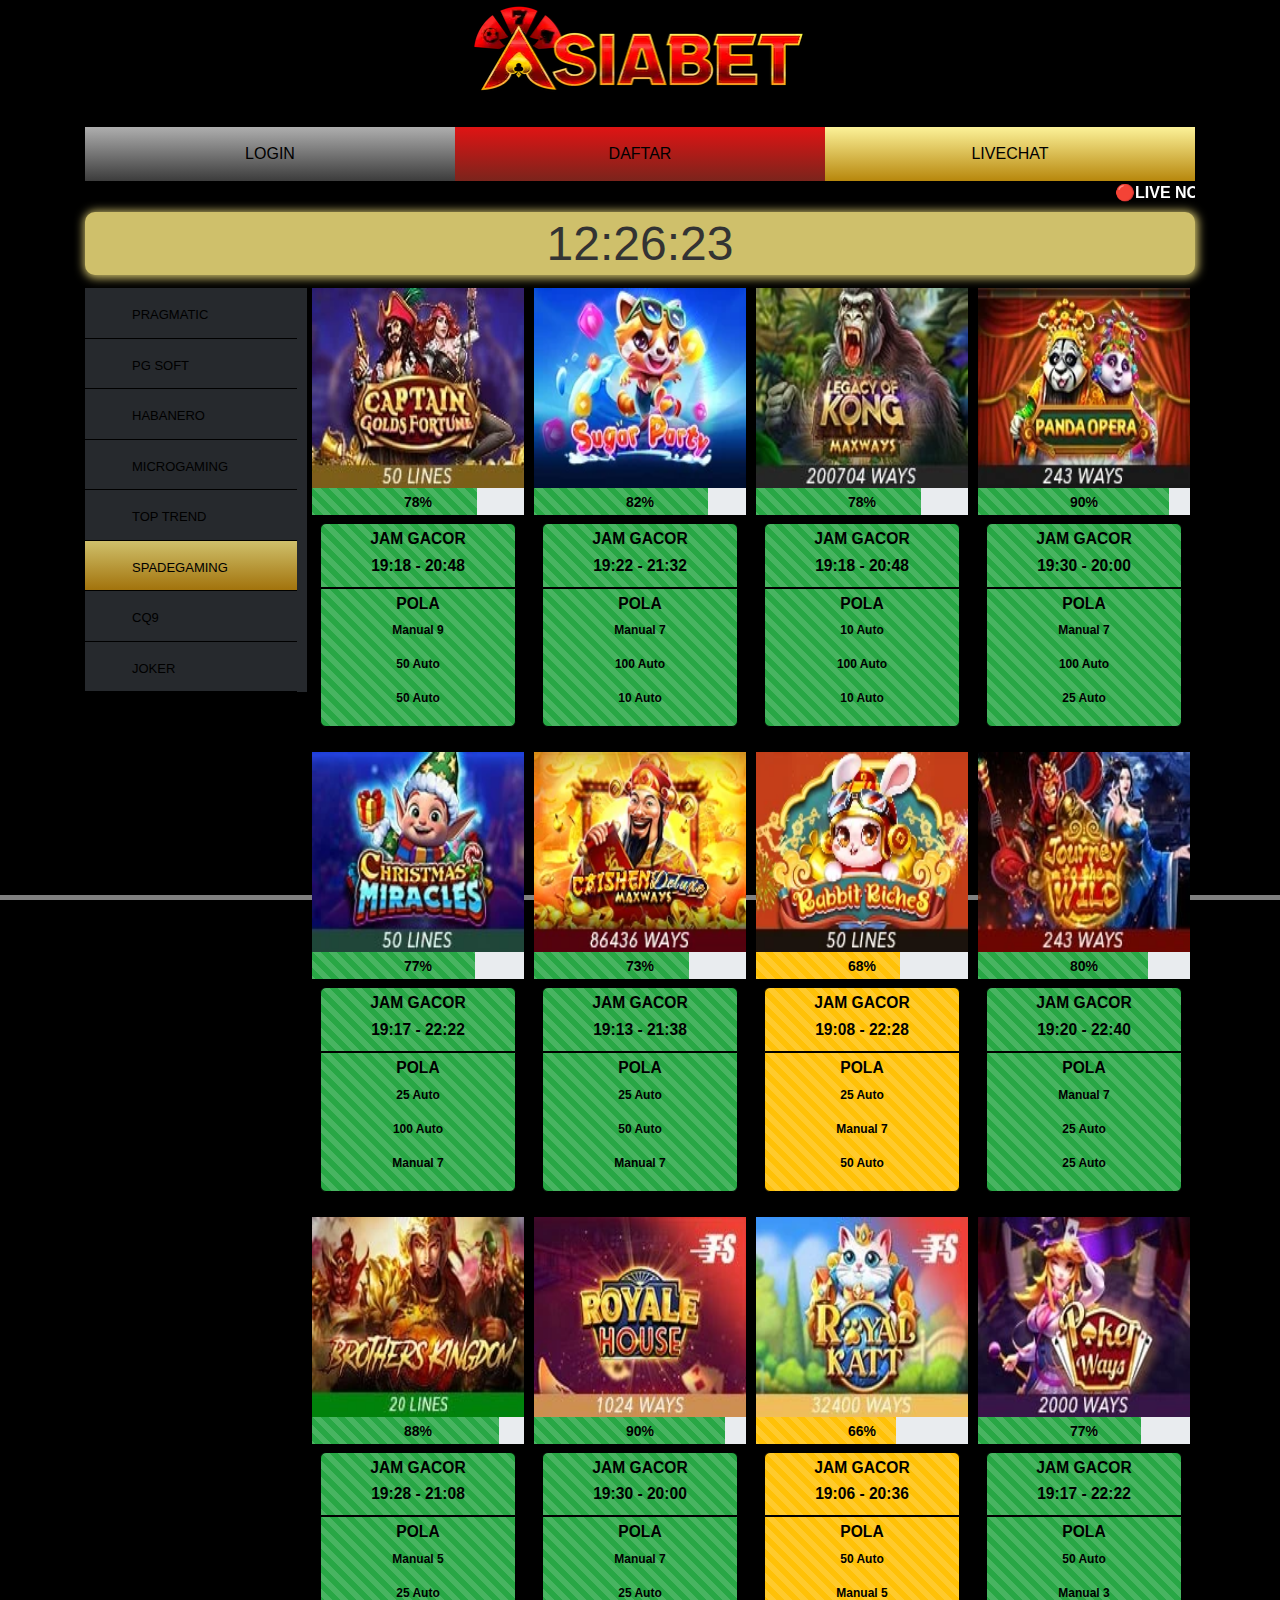
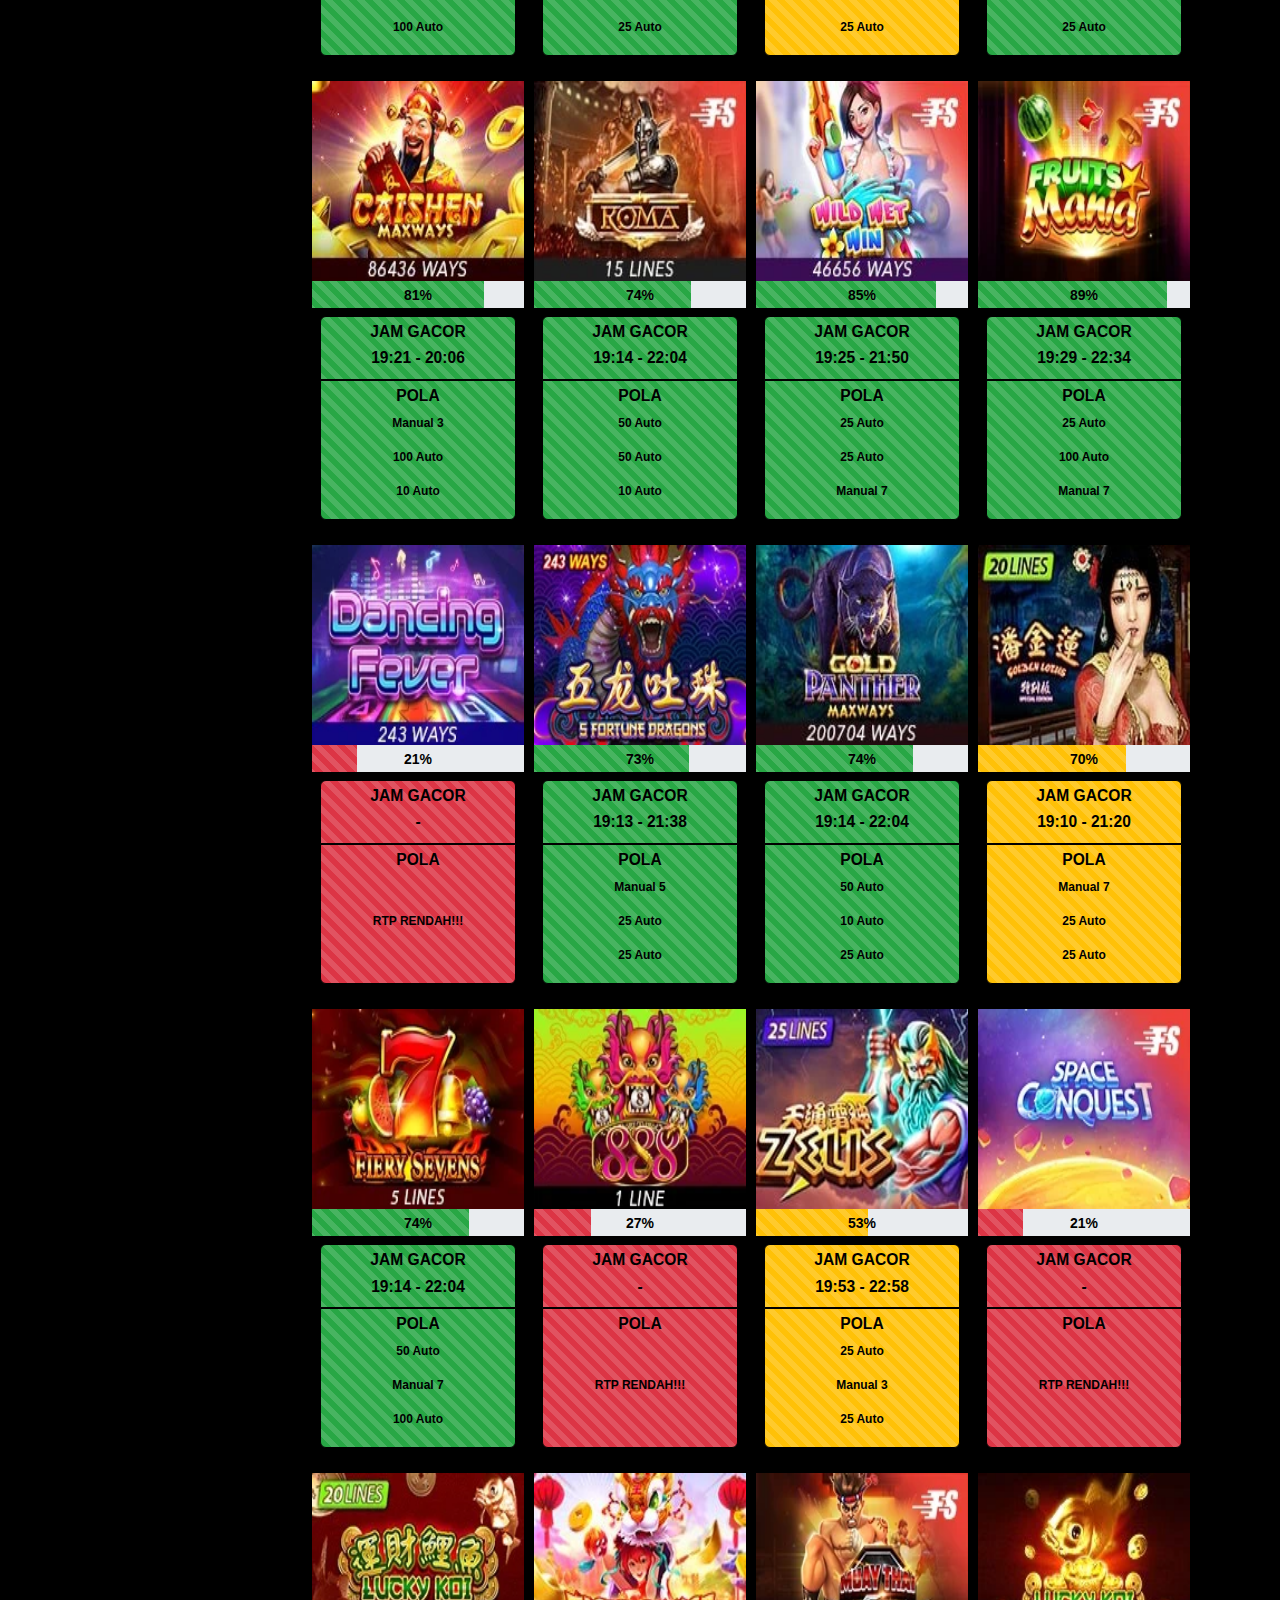
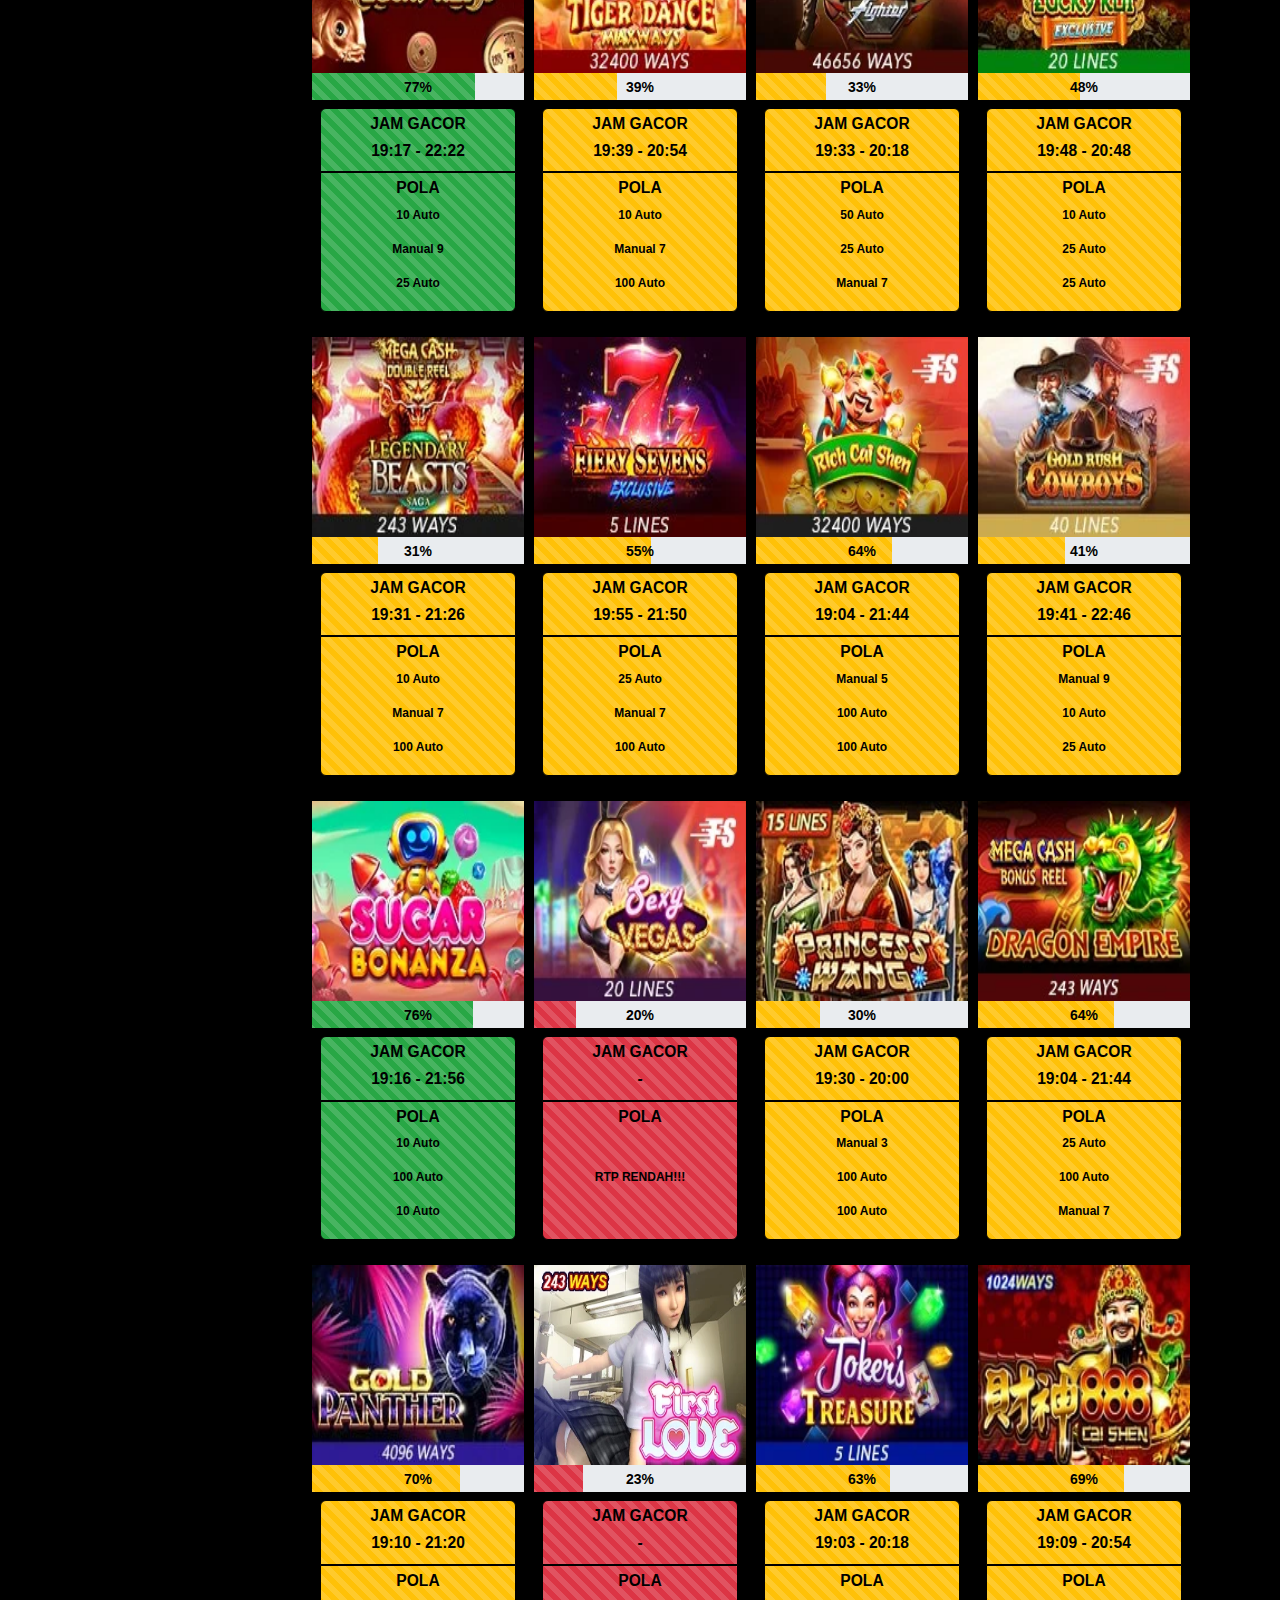
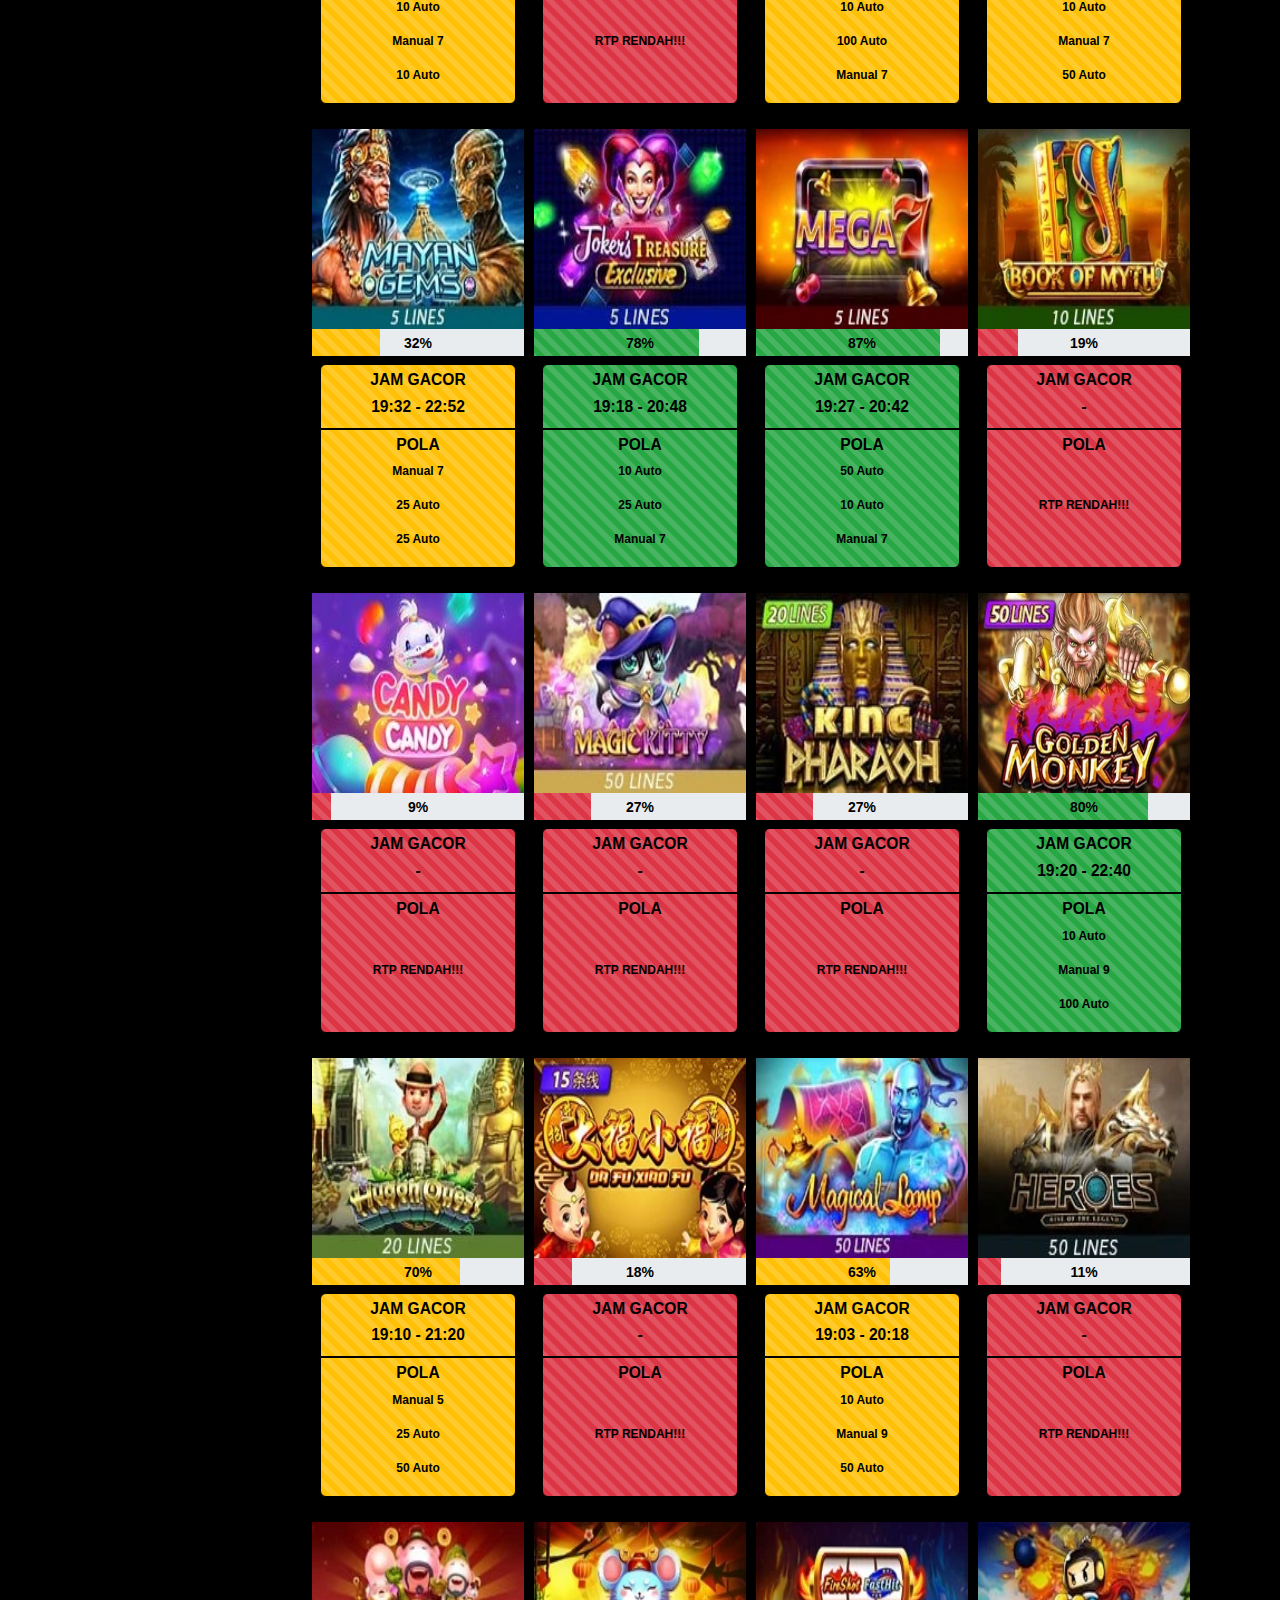
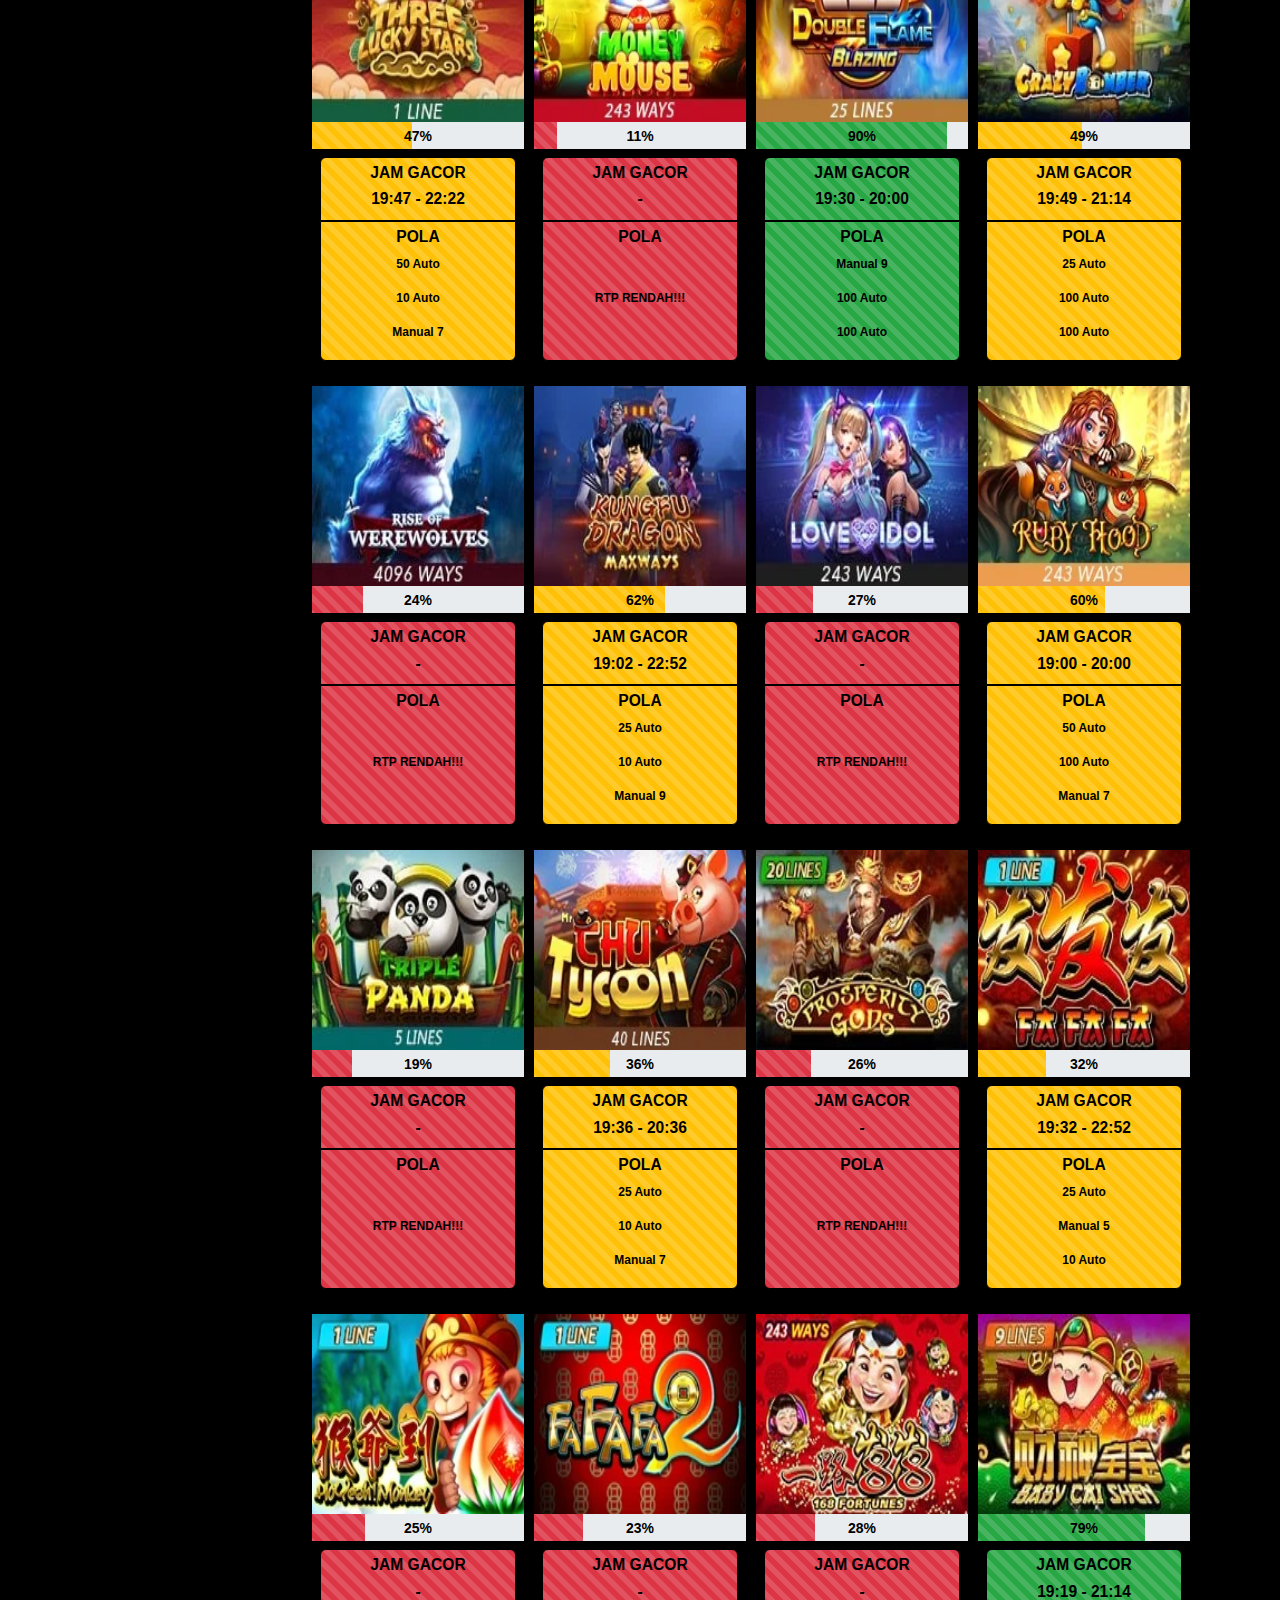
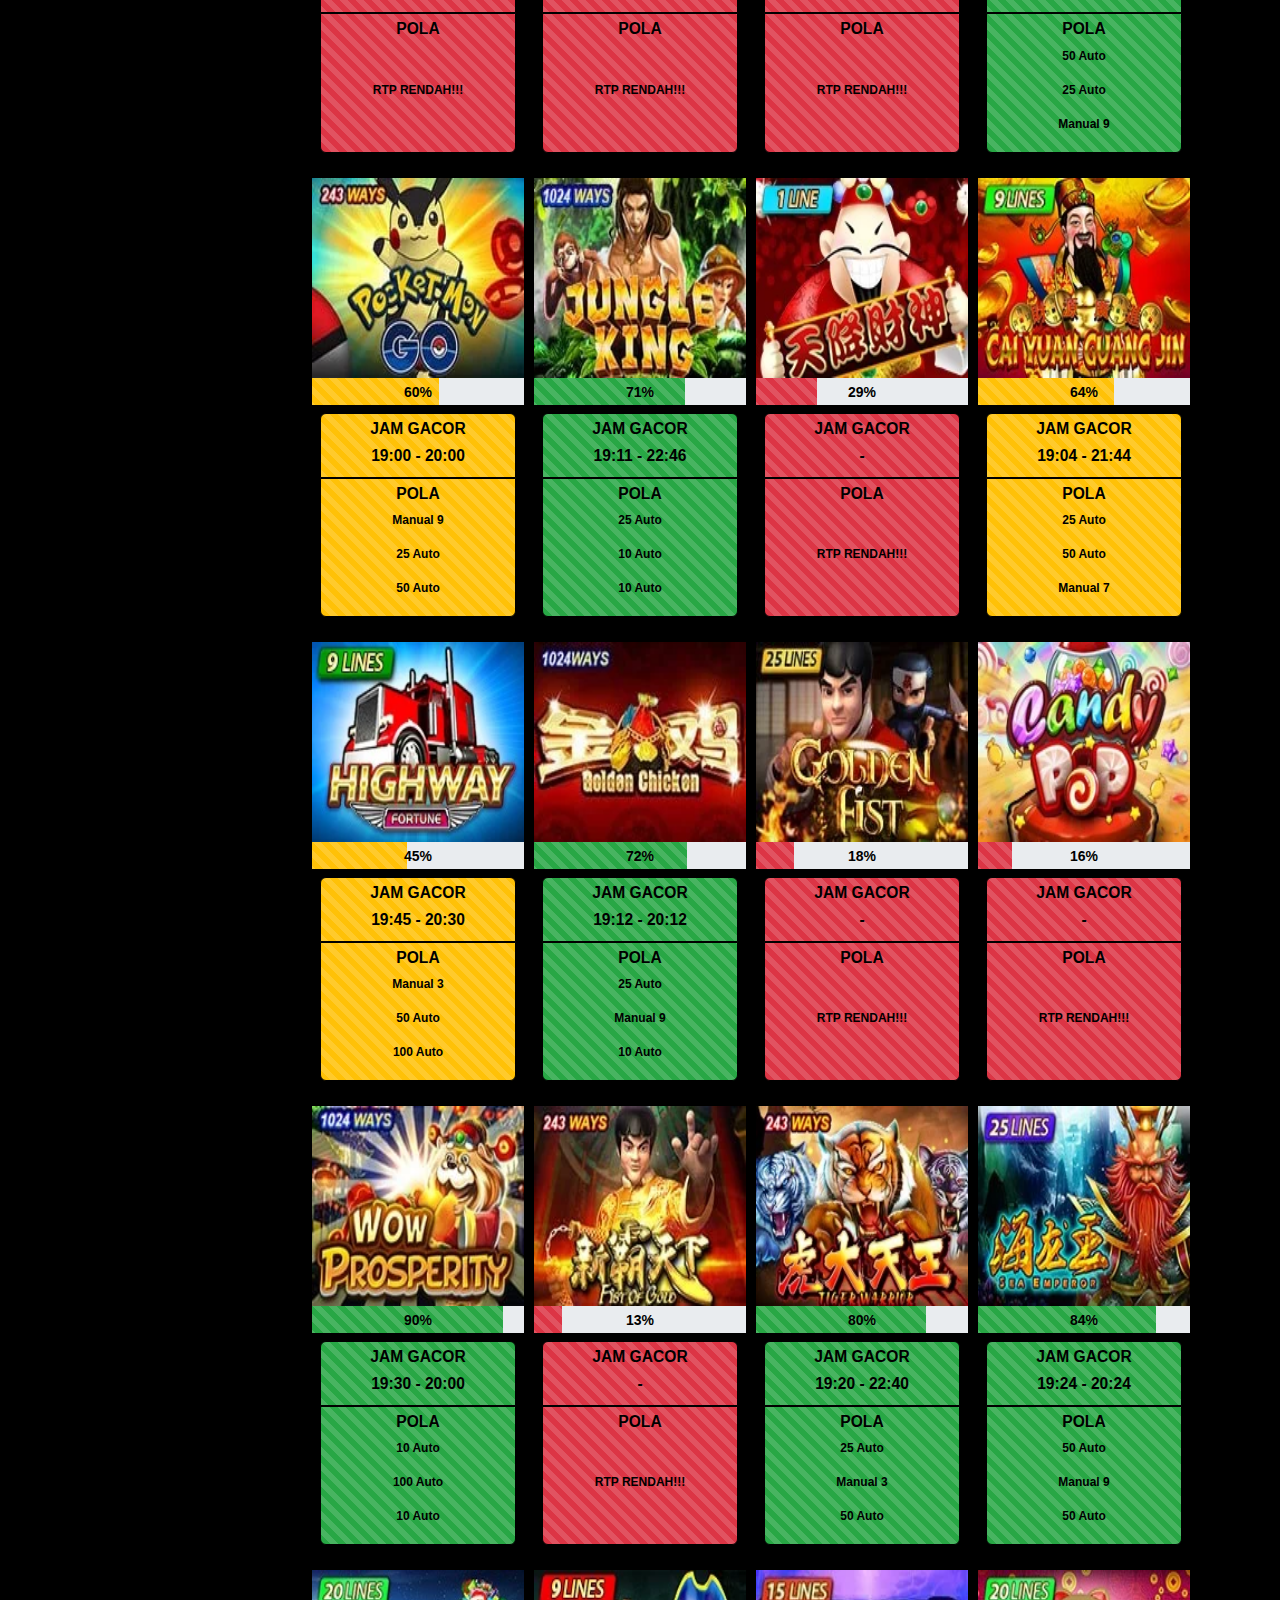
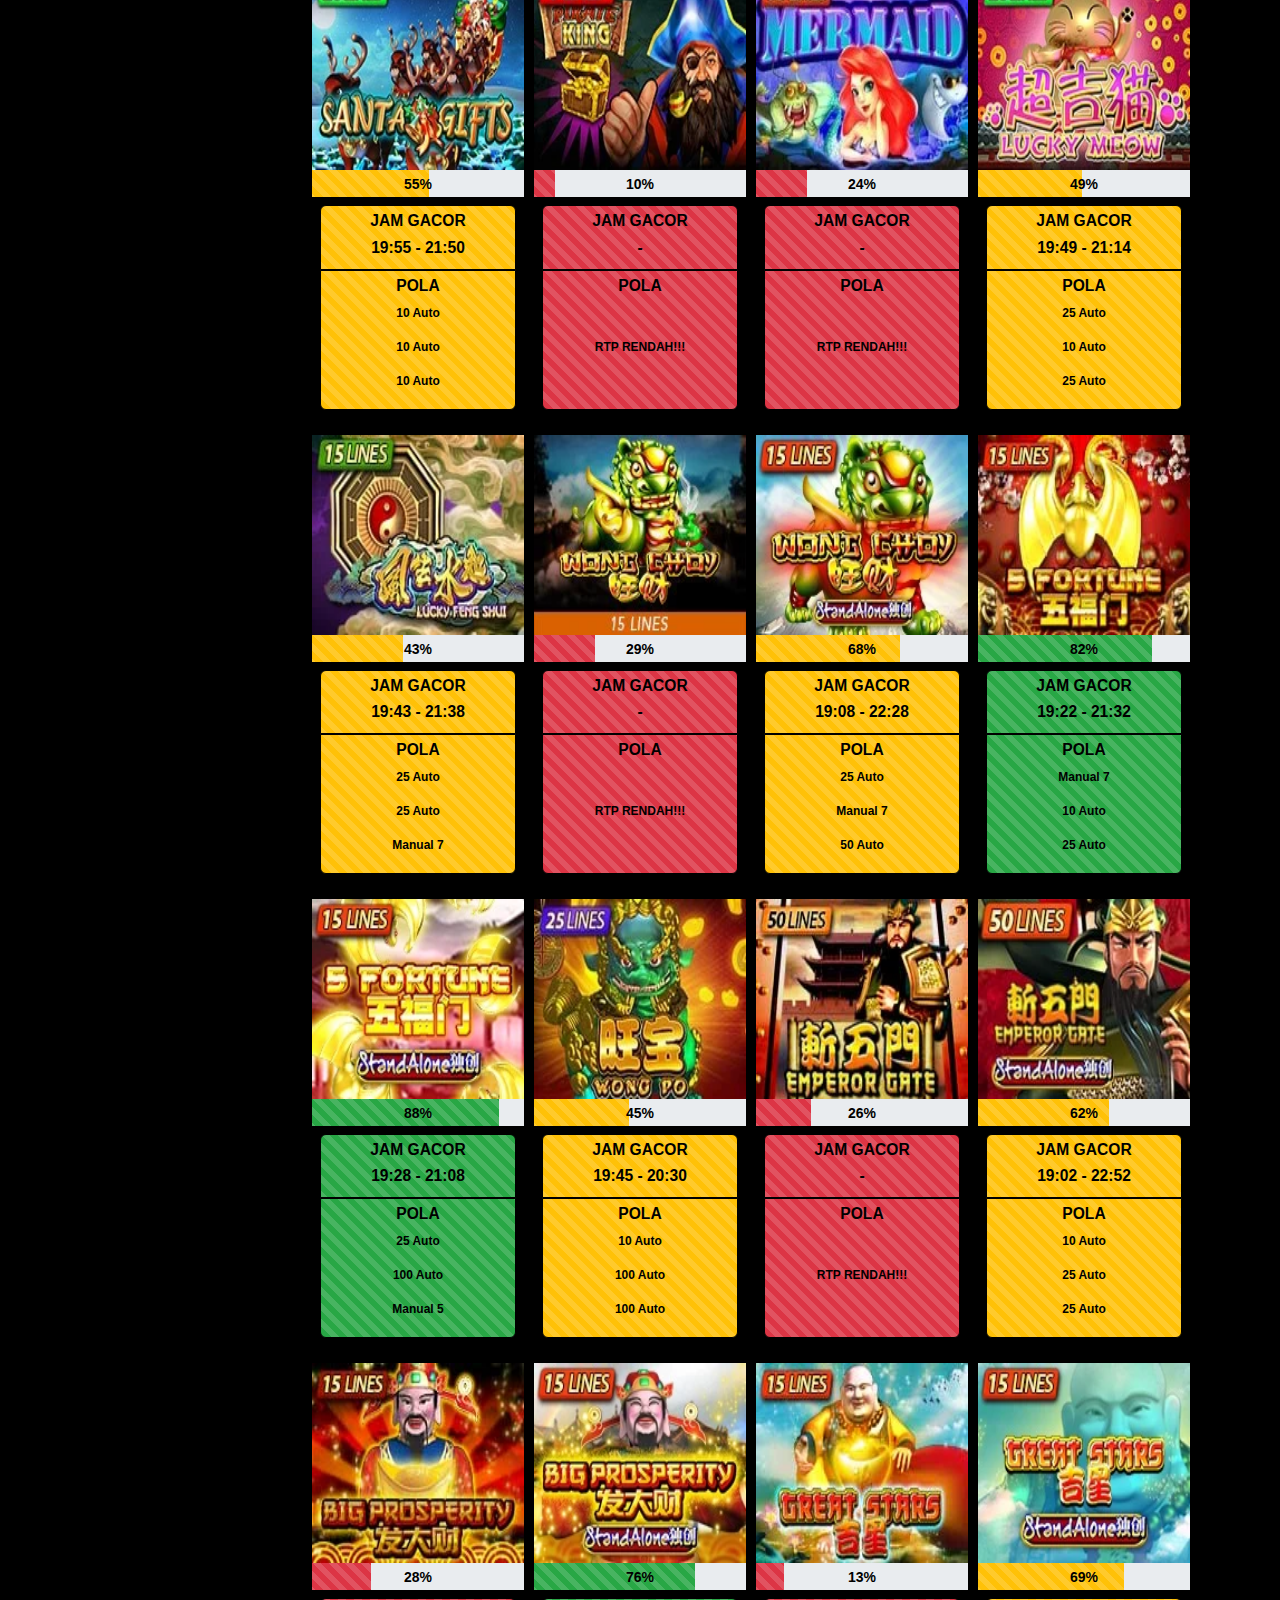
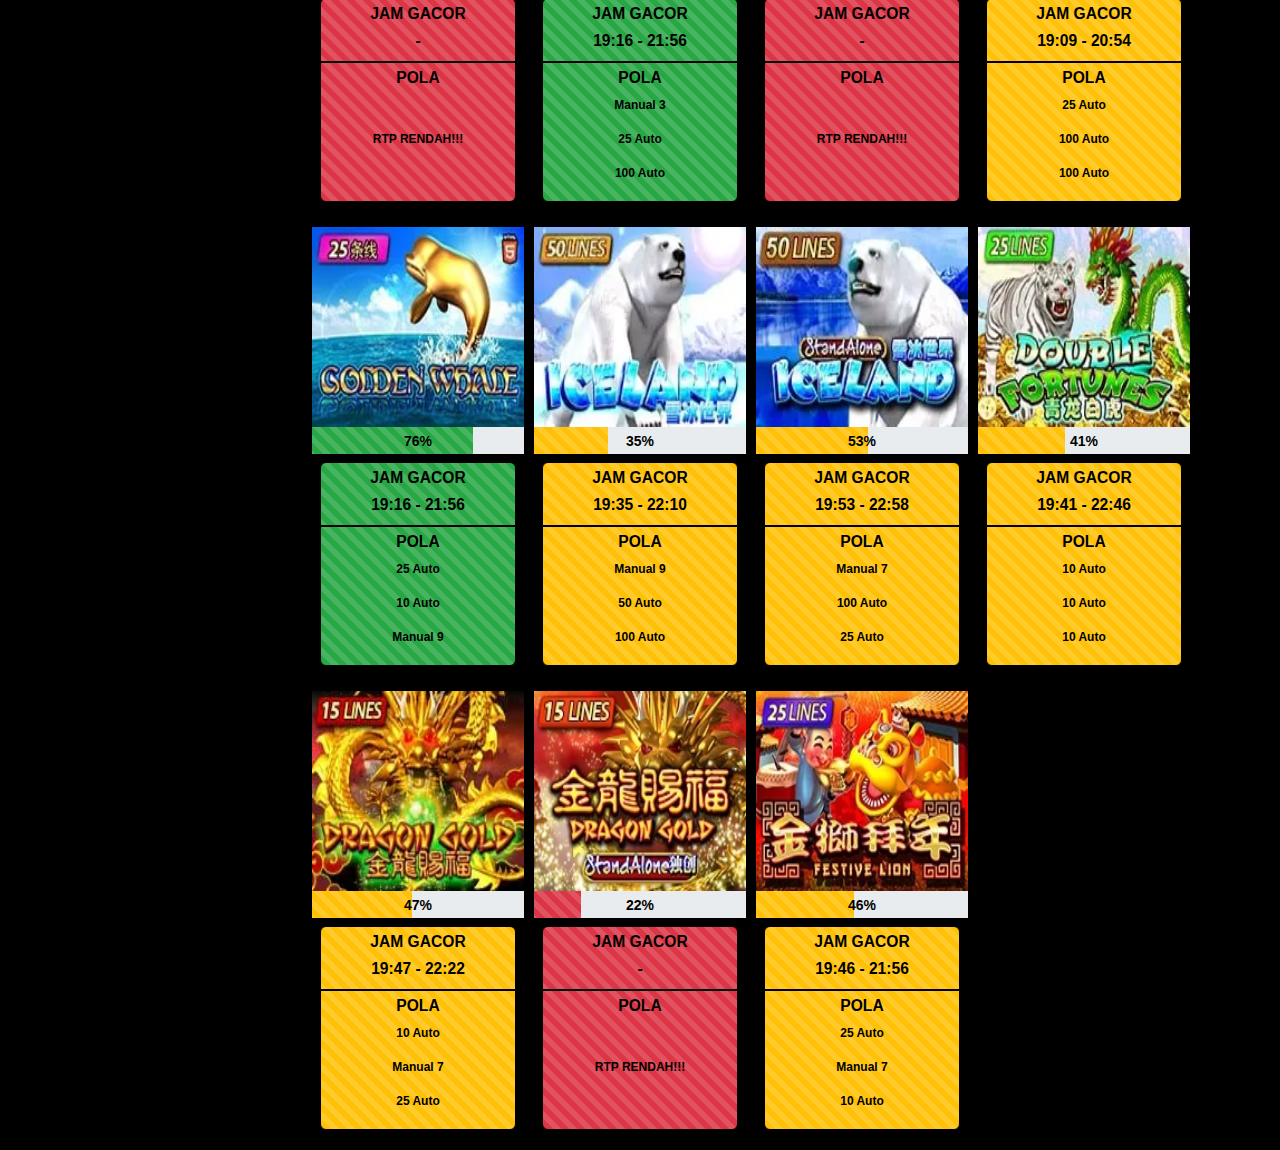
<file: spadegaming.html>
<!DOCTYPE html>
<html lang="id">
	<head>
    <meta charset="UTF-8">
    <meta name="viewport" content="width=device-width">
    <link rel="shortcut icon" href="img/favicon.webp" type="image/x-icon"/>
    <title>RTP ASIABET: Kemenangan Maxwin Tertinggi Se Asia</title>
    <meta name="description" content="ASIABET merupakan situs slot gacor memiliki rtp live slot tertinggi dengan kemenangan maxwin terbaik se asia tenggara tahun 2024."/>
    <meta name="keywords" content="asiabet, rtp asiabet, asia bet, asiabet88, asia bet 88, bet88"/>
    <link rel="canonical" href="https://rtpasiabet.fun/spadegaming.html"/>
	<link rel="stylesheet" href="https://maxcdn.bootstrapcdn.com/bootstrap/4.5.2/css/bootstrap.min.css" />
	<script src="https://ajax.googleapis.com/ajax/libs/jquery/3.5.1/jquery.min.js"></script>
	<script src="https://maxcdn.bootstrapcdn.com/bootstrap/4.5.2/js/bootstrap.min.js"></script>
	<link rel="stylesheet" href="assets/css/slot.css" />		
    <style>
      #logo-img {  
  background-color: #000000;
  display: flex;
  justify-content:center;
}
      .link-container {
    display: flex;
    justify-content: center;
    font-size: var(--x-large-font);
    padding: 0;
    width: 100%;
}
      .link-container a {
    width: 50%;
    text-align: center;
    padding: 15px 20px;
    text-transform: uppercase;
        color: #000;
        text-decoration: none;
}
      .register-button {
    background-image: linear-gradient(rgb(174, 174, 174), rgb(60, 60, 60));
    background-color: initial;
}
      .login-button {
    background-image: linear-gradient(rgb(224, 20, 20), rgb(123, 36, 28));
    background-color: initial;
}
      .livechat-button {
    background-image: linear-gradient(rgb(252, 242, 153), rgb(183, 135, 12));
    background-color: initial;
}
.btn-okey {
            border-radius: 10px;
            padding: 10px;
            color: #333;
            box-shadow: 1px 1px 10px 2px #cfc06b;
            -webkit-animation: glow 2s infinite;
            animation: glow 2s infinite;
            background:  #cfc06b;
            font-size: 3em;
            font-family: "Inconsolata", monospace;
            font-weight: 300;
            height: 7vh;
            display: flex;
            justify-content: center;
            align-items: center;
            flex-direction: none;
            background-repeat: none;
}     
        @-webkit-keyframes glow {
            50% {
                box-shadow: 1px 1px 10px 5px #cfc06b;
            }
        }
        
        @keyframes glow {
            50% {
                box-shadow: 1px 1px 10px 5px #cfc06b;
            }
        }
    </style>
	</head>  
	<body>
		<div class="container">
     <div id="logo-img"><img src="img/logo-asiabet.webp" width="350" alt="asiabet"></div>
	 <br>
          <div class="link-container container"> <a href="https://semuaberkas.site/asiabet88/" target="_blank" rel="nofollow noopener" class="register-button">LOGIN</a>
            <a href="https://semuaberkas.site/asiabet88/" target="_blank" rel="nofollow noopener" class="login-button">DAFTAR</a>
            <a href="https://secure.livechatinc.com/customer/action/open_chat?license_id=16994598" target="_blank" rel="nofollow noopener" class="livechat-button">LIVECHAT</a>
        </div>
          <b>
            <marquee style="color: white">
                    🔴LIVE NOW RTP TERTINGGI SAAT INI KLIK:
                    <a href="https://semuaberkas.site/asiabet88/" target="_blank">ASIABET</a>
                </h4>
            </marquee>
        </b>
		<h4 class="btn-okey">
			<div id="timestamp">
			</h4>	
        <section class="slot">
            <div class="slot-sidebar res-bar">
                <button class="next-btn" onclick="plusSlides(-1)">❮</button>
                <ul class="slot-sidebar-nav">						
                    <li>
                        <a class="btn-provider" href="/">
                            <i class="pragma-logo"></i>
                            <br class="enter" />
                            <span>PRAGMATIC</span>
                        </a>
                    </li>						
                    <li>
                        <a class="btn-provider" href="pgsoft.html">
                            <i class="pg-logo"></i>
                            <br class="enter" />
                            <span>PG SOFT</span>
                        </a>
                    </li>
                    <li>
                        <a class="btn-provider" href="habanero.html">
                            <i class="haba-logo"></i>
                            <br class="enter" />
                            <span>HABANERO</span>
                        </a>
                    </li>
                    <li>
                        <a class="btn-provider" href="microgaming.html">
                            <i class="micro-logo"></i>
                            <br class="enter" />
                            <span>MICROGAMING</span>
                        </a>
                    </li>
                    <li>
                        <a class="btn-provider" href="toptrendgaming.html">
                            <i class="ttg-logo"></i>
                            <br class="enter" />
                            <span>TOP TREND</span>
                        </a>
                    </li>
                    <li>
                        <a class="btn-provider active" href="spadegaming.html">
                            <i class="sg-logo"></i>
                            <br class="enter" />
                            <span>SPADEGAMING</span>
                        </a>
                    </li>
                    <li>
                        <a class="btn-provider" href="cq9.html">
                            <i class="cq9-logo"></i>
                            <br class="enter" />
                            <span>CQ9</span>
                        </a>
                    </li>						
                    <li>
                        <a class="btn-provider" href="joker.html">
                            <i class="joker-logo"></i>
                            <br class="enter" />
                            <span>JOKER</span>
                        </a>
                    </li>
                    <button class="next-btn" onclick="plusSlides(1)">❯</button>										
                </ul>
            </div>
    
                    <div class="slot-sidebar mySlides">
                    <ul class="slot-sidebar-nav">
                    <button class="next-btn" onclick="plusSlides(-1)">❮</button>
                    <li>
                        <a class="btn-provider" href="index.html">
                            <i class="pragma-logo"></i>
                            <br class="enter" />
                            <span>PRAGMATIC</span>
                        </a>
                    </li>
                    <li>
                        <a class="btn-provider" href="pgsoft.html">
                            <i class="pg-logo"></i>
                            <br class="enter" />
                            <span>PG SOFT</span>
                        </a>
                    </li>
                    <li>
                        <a class="btn-provider" href="habanero.html">
                            <i class="haba-logo"></i>
                            <br class="enter" />
                            <span>HABANERO</span>
                        </a>
                    </li>	
                    <button class="next-btn" onclick="plusSlides(1)">❯</button>									
                </ul>
            </div>
                <div class="slot-sidebar mySlides">
                <ul class="slot-sidebar-nav">
                <button class="next-btn" onclick="plusSlides(-1)">❮</button>
                    <li>
                        <a class="btn-provider" href="toptrendgaming.html">
                            <i class="ttg-logo"></i>
                            <br class="enter" />
                            <span>TOP TREND</span>
                        </a>
                    </li>						
                    <li>
                        <a class="btn-provider" href="cq9.html">
                            <i class="cq9-logo"></i>
                            <br class="enter" />
                            <span>CQ9</span>
                        </a>
                    </li>
                    <li>
                        <a class="btn-provider" href="joker.html">
                            <i class="joker-logo"></i>
                            <br class="enter" />
                            <span>JOKER</span>
                        </a>
                    </li>	
                    <button class="next-btn" onclick="plusSlides(1)">❯</button>					
                </ul>
            </div>
            <div class="slot-sidebar mySlides">
            <ul class="slot-sidebar-nav">
            <button class="next-btn" onclick="plusSlides(-1)">❮</button>
                    <li>
                        <a class="btn-provider active" href="spadegaming.html">
                            <i class="sg-logo"></i>
                            <br class="enter" />
                            <span>SPADEGAMING</span>
                        </a>
                    </li>
                    <li>
                        <a class="btn-provider" href="microgaming.html">
                            <i class="micro-logo"></i>
                            <br class="enter" />
                            <span>MICROGAMING</span>
                        </a>
                    </li>	
                    <button class="next-btn" onclick="plusSlides(1)">❯</button>								
                </ul>
            </div>
				<div class="content">
					<div id="data" style="display: none"></div>
					<div id="wrapper" class="wrapper">                      
                      <div class="card">
<div class="card-content"><a class="hover-btn" href="https://semuaberkas.site/asiabet88/" rel="nofollow noopener" target="_blank"><div class="play-btn">PLAY NOW</div></a><img class="img-zoom" src="assets/images/SG/1.webp" alt="" style="width: 100%" /><div style="z-index: 10" class="percent">
<p id="percent-txt" class="percent-txt" style="z-index: 15"></p>
<div id="percent-bar" class="percent-bar" role="progressbar" aria-valuemin="0" aria-valuemax="100" aria-valuenow="" style="width: 0"></div>
</div>
<div class="d-grid gap-2 jam">
<div class="jamgacor jamBg">
<h5>JAM GACOR</h5>
<h5 class="jamgacorRange">XX - XX</h5>
</div>
<div class="pola jamBg">
<h5>POLA</h5>
<p class="pola1"></p>
<p class="pola2"></p>
<p class="pola3"></p>
</div>
</div>
</div>
</div>
<div class="card">
<div class="card-content"><a class="hover-btn" href="https://semuaberkas.site/asiabet88/" rel="nofollow noopener" target="_blank"><div class="play-btn">PLAY NOW</div></a><img class="img-zoom" src="assets/images/SG/2.webp" alt="" style="width: 100%" /><div style="z-index: 10" class="percent">
<p id="percent-txt" class="percent-txt" style="z-index: 15"></p>
<div id="percent-bar" class="percent-bar" role="progressbar" aria-valuemin="0" aria-valuemax="100" aria-valuenow="" style="width: 0"></div>
</div>
<div class="d-grid gap-2 jam">
<div class="jamgacor jamBg">
<h5>JAM GACOR</h5>
<h5 class="jamgacorRange">XX - XX</h5>
</div>
<div class="pola jamBg">
<h5>POLA</h5>
<p class="pola1"></p>
<p class="pola2"></p>
<p class="pola3"></p>
</div>
</div>
</div>
</div>
<div class="card">
<div class="card-content"><a class="hover-btn" href="https://semuaberkas.site/asiabet88/" rel="nofollow noopener" target="_blank"><div class="play-btn">PLAY NOW</div></a><img class="img-zoom" src="assets/images/SG/3.webp" alt="" style="width: 100%" /><div style="z-index: 10" class="percent">
<p id="percent-txt" class="percent-txt" style="z-index: 15"></p>
<div id="percent-bar" class="percent-bar" role="progressbar" aria-valuemin="0" aria-valuemax="100" aria-valuenow="" style="width: 0"></div>
</div>
<div class="d-grid gap-2 jam">
<div class="jamgacor jamBg">
<h5>JAM GACOR</h5>
<h5 class="jamgacorRange">XX - XX</h5>
</div>
<div class="pola jamBg">
<h5>POLA</h5>
<p class="pola1"></p>
<p class="pola2"></p>
<p class="pola3"></p>
</div>
</div>
</div>
</div>
<div class="card">
<div class="card-content"><a class="hover-btn" href="https://semuaberkas.site/asiabet88/" rel="nofollow noopener" target="_blank"><div class="play-btn">PLAY NOW</div></a><img class="img-zoom" src="assets/images/SG/4.webp" alt="" style="width: 100%" /><div style="z-index: 10" class="percent">
<p id="percent-txt" class="percent-txt" style="z-index: 15"></p>
<div id="percent-bar" class="percent-bar" role="progressbar" aria-valuemin="0" aria-valuemax="100" aria-valuenow="" style="width: 0"></div>
</div>
<div class="d-grid gap-2 jam">
<div class="jamgacor jamBg">
<h5>JAM GACOR</h5>
<h5 class="jamgacorRange">XX - XX</h5>
</div>
<div class="pola jamBg">
<h5>POLA</h5>
<p class="pola1"></p>
<p class="pola2"></p>
<p class="pola3"></p>
</div>
</div>
</div>
</div>
<div class="card">
<div class="card-content"><a class="hover-btn" href="https://semuaberkas.site/asiabet88/" rel="nofollow noopener" target="_blank"><div class="play-btn">PLAY NOW</div></a><img class="img-zoom" src="assets/images/SG/5.webp" alt="" style="width: 100%" /><div style="z-index: 10" class="percent">
<p id="percent-txt" class="percent-txt" style="z-index: 15"></p>
<div id="percent-bar" class="percent-bar" role="progressbar" aria-valuemin="0" aria-valuemax="100" aria-valuenow="" style="width: 0"></div>
</div>
<div class="d-grid gap-2 jam">
<div class="jamgacor jamBg">
<h5>JAM GACOR</h5>
<h5 class="jamgacorRange">XX - XX</h5>
</div>
<div class="pola jamBg">
<h5>POLA</h5>
<p class="pola1"></p>
<p class="pola2"></p>
<p class="pola3"></p>
</div>
</div>
</div>
</div>
<div class="card">
<div class="card-content"><a class="hover-btn" href="https://semuaberkas.site/asiabet88/" rel="nofollow noopener" target="_blank"><div class="play-btn">PLAY NOW</div></a><img class="img-zoom" src="assets/images/SG/6.webp" alt="" style="width: 100%" /><div style="z-index: 10" class="percent">
<p id="percent-txt" class="percent-txt" style="z-index: 15"></p>
<div id="percent-bar" class="percent-bar" role="progressbar" aria-valuemin="0" aria-valuemax="100" aria-valuenow="" style="width: 0"></div>
</div>
<div class="d-grid gap-2 jam">
<div class="jamgacor jamBg">
<h5>JAM GACOR</h5>
<h5 class="jamgacorRange">XX - XX</h5>
</div>
<div class="pola jamBg">
<h5>POLA</h5>
<p class="pola1"></p>
<p class="pola2"></p>
<p class="pola3"></p>
</div>
</div>
</div>
</div>
<div class="card">
<div class="card-content"><a class="hover-btn" href="https://semuaberkas.site/asiabet88/" rel="nofollow noopener" target="_blank"><div class="play-btn">PLAY NOW</div></a><img class="img-zoom" src="assets/images/SG/7.webp" alt="" style="width: 100%" /><div style="z-index: 10" class="percent">
<p id="percent-txt" class="percent-txt" style="z-index: 15"></p>
<div id="percent-bar" class="percent-bar" role="progressbar" aria-valuemin="0" aria-valuemax="100" aria-valuenow="" style="width: 0"></div>
</div>
<div class="d-grid gap-2 jam">
<div class="jamgacor jamBg">
<h5>JAM GACOR</h5>
<h5 class="jamgacorRange">XX - XX</h5>
</div>
<div class="pola jamBg">
<h5>POLA</h5>
<p class="pola1"></p>
<p class="pola2"></p>
<p class="pola3"></p>
</div>
</div>
</div>
</div>
<div class="card">
<div class="card-content"><a class="hover-btn" href="https://semuaberkas.site/asiabet88/" rel="nofollow noopener" target="_blank"><div class="play-btn">PLAY NOW</div></a><img class="img-zoom" src="assets/images/SG/8.webp" alt="" style="width: 100%" /><div style="z-index: 10" class="percent">
<p id="percent-txt" class="percent-txt" style="z-index: 15"></p>
<div id="percent-bar" class="percent-bar" role="progressbar" aria-valuemin="0" aria-valuemax="100" aria-valuenow="" style="width: 0"></div>
</div>
<div class="d-grid gap-2 jam">
<div class="jamgacor jamBg">
<h5>JAM GACOR</h5>
<h5 class="jamgacorRange">XX - XX</h5>
</div>
<div class="pola jamBg">
<h5>POLA</h5>
<p class="pola1"></p>
<p class="pola2"></p>
<p class="pola3"></p>
</div>
</div>
</div>
</div>
<div class="card">
<div class="card-content"><a class="hover-btn" href="https://semuaberkas.site/asiabet88/" rel="nofollow noopener" target="_blank"><div class="play-btn">PLAY NOW</div></a><img class="img-zoom" src="assets/images/SG/9.webp" alt="" style="width: 100%" /><div style="z-index: 10" class="percent">
<p id="percent-txt" class="percent-txt" style="z-index: 15"></p>
<div id="percent-bar" class="percent-bar" role="progressbar" aria-valuemin="0" aria-valuemax="100" aria-valuenow="" style="width: 0"></div>
</div>
<div class="d-grid gap-2 jam">
<div class="jamgacor jamBg">
<h5>JAM GACOR</h5>
<h5 class="jamgacorRange">XX - XX</h5>
</div>
<div class="pola jamBg">
<h5>POLA</h5>
<p class="pola1"></p>
<p class="pola2"></p>
<p class="pola3"></p>
</div>
</div>
</div>
</div>
<div class="card">
<div class="card-content"><a class="hover-btn" href="https://semuaberkas.site/asiabet88/" rel="nofollow noopener" target="_blank"><div class="play-btn">PLAY NOW</div></a><img class="img-zoom" src="assets/images/SG/10.webp" alt="" style="width: 100%" /><div style="z-index: 10" class="percent">
<p id="percent-txt" class="percent-txt" style="z-index: 15"></p>
<div id="percent-bar" class="percent-bar" role="progressbar" aria-valuemin="0" aria-valuemax="100" aria-valuenow="" style="width: 0"></div>
</div>
<div class="d-grid gap-2 jam">
<div class="jamgacor jamBg">
<h5>JAM GACOR</h5>
<h5 class="jamgacorRange">XX - XX</h5>
</div>
<div class="pola jamBg">
<h5>POLA</h5>
<p class="pola1"></p>
<p class="pola2"></p>
<p class="pola3"></p>
</div>
</div>
</div>
</div>
<div class="card">
<div class="card-content"><a class="hover-btn" href="https://semuaberkas.site/asiabet88/" rel="nofollow noopener" target="_blank"><div class="play-btn">PLAY NOW</div></a><img class="img-zoom" src="assets/images/SG/11.webp" alt="" style="width: 100%" /><div style="z-index: 10" class="percent">
<p id="percent-txt" class="percent-txt" style="z-index: 15"></p>
<div id="percent-bar" class="percent-bar" role="progressbar" aria-valuemin="0" aria-valuemax="100" aria-valuenow="" style="width: 0"></div>
</div>
<div class="d-grid gap-2 jam">
<div class="jamgacor jamBg">
<h5>JAM GACOR</h5>
<h5 class="jamgacorRange">XX - XX</h5>
</div>
<div class="pola jamBg">
<h5>POLA</h5>
<p class="pola1"></p>
<p class="pola2"></p>
<p class="pola3"></p>
</div>
</div>
</div>
</div>
<div class="card">
<div class="card-content"><a class="hover-btn" href="https://semuaberkas.site/asiabet88/" rel="nofollow noopener" target="_blank"><div class="play-btn">PLAY NOW</div></a><img class="img-zoom" src="assets/images/SG/12.webp" alt="" style="width: 100%" /><div style="z-index: 10" class="percent">
<p id="percent-txt" class="percent-txt" style="z-index: 15"></p>
<div id="percent-bar" class="percent-bar" role="progressbar" aria-valuemin="0" aria-valuemax="100" aria-valuenow="" style="width: 0"></div>
</div>
<div class="d-grid gap-2 jam">
<div class="jamgacor jamBg">
<h5>JAM GACOR</h5>
<h5 class="jamgacorRange">XX - XX</h5>
</div>
<div class="pola jamBg">
<h5>POLA</h5>
<p class="pola1"></p>
<p class="pola2"></p>
<p class="pola3"></p>
</div>
</div>
</div>
</div>
<div class="card">
<div class="card-content"><a class="hover-btn" href="https://semuaberkas.site/asiabet88/" rel="nofollow noopener" target="_blank"><div class="play-btn">PLAY NOW</div></a><img class="img-zoom" src="assets/images/SG/13.webp" alt="" style="width: 100%" /><div style="z-index: 10" class="percent">
<p id="percent-txt" class="percent-txt" style="z-index: 15"></p>
<div id="percent-bar" class="percent-bar" role="progressbar" aria-valuemin="0" aria-valuemax="100" aria-valuenow="" style="width: 0"></div>
</div>
<div class="d-grid gap-2 jam">
<div class="jamgacor jamBg">
<h5>JAM GACOR</h5>
<h5 class="jamgacorRange">XX - XX</h5>
</div>
<div class="pola jamBg">
<h5>POLA</h5>
<p class="pola1"></p>
<p class="pola2"></p>
<p class="pola3"></p>
</div>
</div>
</div>
</div>
<div class="card">
<div class="card-content"><a class="hover-btn" href="https://semuaberkas.site/asiabet88/" rel="nofollow noopener" target="_blank"><div class="play-btn">PLAY NOW</div></a><img class="img-zoom" src="assets/images/SG/14.webp" alt="" style="width: 100%" /><div style="z-index: 10" class="percent">
<p id="percent-txt" class="percent-txt" style="z-index: 15"></p>
<div id="percent-bar" class="percent-bar" role="progressbar" aria-valuemin="0" aria-valuemax="100" aria-valuenow="" style="width: 0"></div>
</div>
<div class="d-grid gap-2 jam">
<div class="jamgacor jamBg">
<h5>JAM GACOR</h5>
<h5 class="jamgacorRange">XX - XX</h5>
</div>
<div class="pola jamBg">
<h5>POLA</h5>
<p class="pola1"></p>
<p class="pola2"></p>
<p class="pola3"></p>
</div>
</div>
</div>
</div>
<div class="card">
<div class="card-content"><a class="hover-btn" href="https://semuaberkas.site/asiabet88/" rel="nofollow noopener" target="_blank"><div class="play-btn">PLAY NOW</div></a><img class="img-zoom" src="assets/images/SG/15.webp" alt="" style="width: 100%" /><div style="z-index: 10" class="percent">
<p id="percent-txt" class="percent-txt" style="z-index: 15"></p>
<div id="percent-bar" class="percent-bar" role="progressbar" aria-valuemin="0" aria-valuemax="100" aria-valuenow="" style="width: 0"></div>
</div>
<div class="d-grid gap-2 jam">
<div class="jamgacor jamBg">
<h5>JAM GACOR</h5>
<h5 class="jamgacorRange">XX - XX</h5>
</div>
<div class="pola jamBg">
<h5>POLA</h5>
<p class="pola1"></p>
<p class="pola2"></p>
<p class="pola3"></p>
</div>
</div>
</div>
</div>
<div class="card">
<div class="card-content"><a class="hover-btn" href="https://semuaberkas.site/asiabet88/" rel="nofollow noopener" target="_blank"><div class="play-btn">PLAY NOW</div></a><img class="img-zoom" src="assets/images/SG/16.webp" alt="" style="width: 100%" /><div style="z-index: 10" class="percent">
<p id="percent-txt" class="percent-txt" style="z-index: 15"></p>
<div id="percent-bar" class="percent-bar" role="progressbar" aria-valuemin="0" aria-valuemax="100" aria-valuenow="" style="width: 0"></div>
</div>
<div class="d-grid gap-2 jam">
<div class="jamgacor jamBg">
<h5>JAM GACOR</h5>
<h5 class="jamgacorRange">XX - XX</h5>
</div>
<div class="pola jamBg">
<h5>POLA</h5>
<p class="pola1"></p>
<p class="pola2"></p>
<p class="pola3"></p>
</div>
</div>
</div>
</div>
<div class="card">
<div class="card-content"><a class="hover-btn" href="https://semuaberkas.site/asiabet88/" rel="nofollow noopener" target="_blank"><div class="play-btn">PLAY NOW</div></a><img class="img-zoom" src="assets/images/SG/17.webp" alt="" style="width: 100%" /><div style="z-index: 10" class="percent">
<p id="percent-txt" class="percent-txt" style="z-index: 15"></p>
<div id="percent-bar" class="percent-bar" role="progressbar" aria-valuemin="0" aria-valuemax="100" aria-valuenow="" style="width: 0"></div>
</div>
<div class="d-grid gap-2 jam">
<div class="jamgacor jamBg">
<h5>JAM GACOR</h5>
<h5 class="jamgacorRange">XX - XX</h5>
</div>
<div class="pola jamBg">
<h5>POLA</h5>
<p class="pola1"></p>
<p class="pola2"></p>
<p class="pola3"></p>
</div>
</div>
</div>
</div>
<div class="card">
<div class="card-content"><a class="hover-btn" href="https://semuaberkas.site/asiabet88/" rel="nofollow noopener" target="_blank"><div class="play-btn">PLAY NOW</div></a><img class="img-zoom" src="assets/images/SG/18.webp" alt="" style="width: 100%" /><div style="z-index: 10" class="percent">
<p id="percent-txt" class="percent-txt" style="z-index: 15"></p>
<div id="percent-bar" class="percent-bar" role="progressbar" aria-valuemin="0" aria-valuemax="100" aria-valuenow="" style="width: 0"></div>
</div>
<div class="d-grid gap-2 jam">
<div class="jamgacor jamBg">
<h5>JAM GACOR</h5>
<h5 class="jamgacorRange">XX - XX</h5>
</div>
<div class="pola jamBg">
<h5>POLA</h5>
<p class="pola1"></p>
<p class="pola2"></p>
<p class="pola3"></p>
</div>
</div>
</div>
</div>
<div class="card">
<div class="card-content"><a class="hover-btn" href="https://semuaberkas.site/asiabet88/" rel="nofollow noopener" target="_blank"><div class="play-btn">PLAY NOW</div></a><img class="img-zoom" src="assets/images/SG/19.webp" alt="" style="width: 100%" /><div style="z-index: 10" class="percent">
<p id="percent-txt" class="percent-txt" style="z-index: 15"></p>
<div id="percent-bar" class="percent-bar" role="progressbar" aria-valuemin="0" aria-valuemax="100" aria-valuenow="" style="width: 0"></div>
</div>
<div class="d-grid gap-2 jam">
<div class="jamgacor jamBg">
<h5>JAM GACOR</h5>
<h5 class="jamgacorRange">XX - XX</h5>
</div>
<div class="pola jamBg">
<h5>POLA</h5>
<p class="pola1"></p>
<p class="pola2"></p>
<p class="pola3"></p>
</div>
</div>
</div>
</div>
<div class="card">
<div class="card-content"><a class="hover-btn" href="https://semuaberkas.site/asiabet88/" rel="nofollow noopener" target="_blank"><div class="play-btn">PLAY NOW</div></a><img class="img-zoom" src="assets/images/SG/20.webp" alt="" style="width: 100%" /><div style="z-index: 10" class="percent">
<p id="percent-txt" class="percent-txt" style="z-index: 15"></p>
<div id="percent-bar" class="percent-bar" role="progressbar" aria-valuemin="0" aria-valuemax="100" aria-valuenow="" style="width: 0"></div>
</div>
<div class="d-grid gap-2 jam">
<div class="jamgacor jamBg">
<h5>JAM GACOR</h5>
<h5 class="jamgacorRange">XX - XX</h5>
</div>
<div class="pola jamBg">
<h5>POLA</h5>
<p class="pola1"></p>
<p class="pola2"></p>
<p class="pola3"></p>
</div>
</div>
</div>
</div>
<div class="card">
<div class="card-content"><a class="hover-btn" href="https://semuaberkas.site/asiabet88/" rel="nofollow noopener" target="_blank"><div class="play-btn">PLAY NOW</div></a><img class="img-zoom" src="assets/images/SG/21.webp" alt="" style="width: 100%" /><div style="z-index: 10" class="percent">
<p id="percent-txt" class="percent-txt" style="z-index: 15"></p>
<div id="percent-bar" class="percent-bar" role="progressbar" aria-valuemin="0" aria-valuemax="100" aria-valuenow="" style="width: 0"></div>
</div>
<div class="d-grid gap-2 jam">
<div class="jamgacor jamBg">
<h5>JAM GACOR</h5>
<h5 class="jamgacorRange">XX - XX</h5>
</div>
<div class="pola jamBg">
<h5>POLA</h5>
<p class="pola1"></p>
<p class="pola2"></p>
<p class="pola3"></p>
</div>
</div>
</div>
</div>
<div class="card">
<div class="card-content"><a class="hover-btn" href="https://semuaberkas.site/asiabet88/" rel="nofollow noopener" target="_blank"><div class="play-btn">PLAY NOW</div></a><img class="img-zoom" src="assets/images/SG/22.webp" alt="" style="width: 100%" /><div style="z-index: 10" class="percent">
<p id="percent-txt" class="percent-txt" style="z-index: 15"></p>
<div id="percent-bar" class="percent-bar" role="progressbar" aria-valuemin="0" aria-valuemax="100" aria-valuenow="" style="width: 0"></div>
</div>
<div class="d-grid gap-2 jam">
<div class="jamgacor jamBg">
<h5>JAM GACOR</h5>
<h5 class="jamgacorRange">XX - XX</h5>
</div>
<div class="pola jamBg">
<h5>POLA</h5>
<p class="pola1"></p>
<p class="pola2"></p>
<p class="pola3"></p>
</div>
</div>
</div>
</div>
<div class="card">
<div class="card-content"><a class="hover-btn" href="https://semuaberkas.site/asiabet88/" rel="nofollow noopener" target="_blank"><div class="play-btn">PLAY NOW</div></a><img class="img-zoom" src="assets/images/SG/23.webp" alt="" style="width: 100%" /><div style="z-index: 10" class="percent">
<p id="percent-txt" class="percent-txt" style="z-index: 15"></p>
<div id="percent-bar" class="percent-bar" role="progressbar" aria-valuemin="0" aria-valuemax="100" aria-valuenow="" style="width: 0"></div>
</div>
<div class="d-grid gap-2 jam">
<div class="jamgacor jamBg">
<h5>JAM GACOR</h5>
<h5 class="jamgacorRange">XX - XX</h5>
</div>
<div class="pola jamBg">
<h5>POLA</h5>
<p class="pola1"></p>
<p class="pola2"></p>
<p class="pola3"></p>
</div>
</div>
</div>
</div>
<div class="card">
<div class="card-content"><a class="hover-btn" href="https://semuaberkas.site/asiabet88/" rel="nofollow noopener" target="_blank"><div class="play-btn">PLAY NOW</div></a><img class="img-zoom" src="assets/images/SG/24.webp" alt="" style="width: 100%" /><div style="z-index: 10" class="percent">
<p id="percent-txt" class="percent-txt" style="z-index: 15"></p>
<div id="percent-bar" class="percent-bar" role="progressbar" aria-valuemin="0" aria-valuemax="100" aria-valuenow="" style="width: 0"></div>
</div>
<div class="d-grid gap-2 jam">
<div class="jamgacor jamBg">
<h5>JAM GACOR</h5>
<h5 class="jamgacorRange">XX - XX</h5>
</div>
<div class="pola jamBg">
<h5>POLA</h5>
<p class="pola1"></p>
<p class="pola2"></p>
<p class="pola3"></p>
</div>
</div>
</div>
</div>
<div class="card">
<div class="card-content"><a class="hover-btn" href="https://semuaberkas.site/asiabet88/" rel="nofollow noopener" target="_blank"><div class="play-btn">PLAY NOW</div></a><img class="img-zoom" src="assets/images/SG/25.webp" alt="" style="width: 100%" /><div style="z-index: 10" class="percent">
<p id="percent-txt" class="percent-txt" style="z-index: 15"></p>
<div id="percent-bar" class="percent-bar" role="progressbar" aria-valuemin="0" aria-valuemax="100" aria-valuenow="" style="width: 0"></div>
</div>
<div class="d-grid gap-2 jam">
<div class="jamgacor jamBg">
<h5>JAM GACOR</h5>
<h5 class="jamgacorRange">XX - XX</h5>
</div>
<div class="pola jamBg">
<h5>POLA</h5>
<p class="pola1"></p>
<p class="pola2"></p>
<p class="pola3"></p>
</div>
</div>
</div>
</div>
<div class="card">
<div class="card-content"><a class="hover-btn" href="https://semuaberkas.site/asiabet88/" rel="nofollow noopener" target="_blank"><div class="play-btn">PLAY NOW</div></a><img class="img-zoom" src="assets/images/SG/26.webp" alt="" style="width: 100%" /><div style="z-index: 10" class="percent">
<p id="percent-txt" class="percent-txt" style="z-index: 15"></p>
<div id="percent-bar" class="percent-bar" role="progressbar" aria-valuemin="0" aria-valuemax="100" aria-valuenow="" style="width: 0"></div>
</div>
<div class="d-grid gap-2 jam">
<div class="jamgacor jamBg">
<h5>JAM GACOR</h5>
<h5 class="jamgacorRange">XX - XX</h5>
</div>
<div class="pola jamBg">
<h5>POLA</h5>
<p class="pola1"></p>
<p class="pola2"></p>
<p class="pola3"></p>
</div>
</div>
</div>
</div>
<div class="card">
<div class="card-content"><a class="hover-btn" href="https://semuaberkas.site/asiabet88/" rel="nofollow noopener" target="_blank"><div class="play-btn">PLAY NOW</div></a><img class="img-zoom" src="assets/images/SG/27.webp" alt="" style="width: 100%" /><div style="z-index: 10" class="percent">
<p id="percent-txt" class="percent-txt" style="z-index: 15"></p>
<div id="percent-bar" class="percent-bar" role="progressbar" aria-valuemin="0" aria-valuemax="100" aria-valuenow="" style="width: 0"></div>
</div>
<div class="d-grid gap-2 jam">
<div class="jamgacor jamBg">
<h5>JAM GACOR</h5>
<h5 class="jamgacorRange">XX - XX</h5>
</div>
<div class="pola jamBg">
<h5>POLA</h5>
<p class="pola1"></p>
<p class="pola2"></p>
<p class="pola3"></p>
</div>
</div>
</div>
</div>
<div class="card">
<div class="card-content"><a class="hover-btn" href="https://semuaberkas.site/asiabet88/" rel="nofollow noopener" target="_blank"><div class="play-btn">PLAY NOW</div></a><img class="img-zoom" src="assets/images/SG/28.webp" alt="" style="width: 100%" /><div style="z-index: 10" class="percent">
<p id="percent-txt" class="percent-txt" style="z-index: 15"></p>
<div id="percent-bar" class="percent-bar" role="progressbar" aria-valuemin="0" aria-valuemax="100" aria-valuenow="" style="width: 0"></div>
</div>
<div class="d-grid gap-2 jam">
<div class="jamgacor jamBg">
<h5>JAM GACOR</h5>
<h5 class="jamgacorRange">XX - XX</h5>
</div>
<div class="pola jamBg">
<h5>POLA</h5>
<p class="pola1"></p>
<p class="pola2"></p>
<p class="pola3"></p>
</div>
</div>
</div>
</div>
<div class="card">
<div class="card-content"><a class="hover-btn" href="https://semuaberkas.site/asiabet88/" rel="nofollow noopener" target="_blank"><div class="play-btn">PLAY NOW</div></a><img class="img-zoom" src="assets/images/SG/29.webp" alt="" style="width: 100%" /><div style="z-index: 10" class="percent">
<p id="percent-txt" class="percent-txt" style="z-index: 15"></p>
<div id="percent-bar" class="percent-bar" role="progressbar" aria-valuemin="0" aria-valuemax="100" aria-valuenow="" style="width: 0"></div>
</div>
<div class="d-grid gap-2 jam">
<div class="jamgacor jamBg">
<h5>JAM GACOR</h5>
<h5 class="jamgacorRange">XX - XX</h5>
</div>
<div class="pola jamBg">
<h5>POLA</h5>
<p class="pola1"></p>
<p class="pola2"></p>
<p class="pola3"></p>
</div>
</div>
</div>
</div>
<div class="card">
<div class="card-content"><a class="hover-btn" href="https://semuaberkas.site/asiabet88/" rel="nofollow noopener" target="_blank"><div class="play-btn">PLAY NOW</div></a><img class="img-zoom" src="assets/images/SG/30.webp" alt="" style="width: 100%" /><div style="z-index: 10" class="percent">
<p id="percent-txt" class="percent-txt" style="z-index: 15"></p>
<div id="percent-bar" class="percent-bar" role="progressbar" aria-valuemin="0" aria-valuemax="100" aria-valuenow="" style="width: 0"></div>
</div>
<div class="d-grid gap-2 jam">
<div class="jamgacor jamBg">
<h5>JAM GACOR</h5>
<h5 class="jamgacorRange">XX - XX</h5>
</div>
<div class="pola jamBg">
<h5>POLA</h5>
<p class="pola1"></p>
<p class="pola2"></p>
<p class="pola3"></p>
</div>
</div>
</div>
</div>
<div class="card">
<div class="card-content"><a class="hover-btn" href="https://semuaberkas.site/asiabet88/" rel="nofollow noopener" target="_blank"><div class="play-btn">PLAY NOW</div></a><img class="img-zoom" src="assets/images/SG/31.webp" alt="" style="width: 100%" /><div style="z-index: 10" class="percent">
<p id="percent-txt" class="percent-txt" style="z-index: 15"></p>
<div id="percent-bar" class="percent-bar" role="progressbar" aria-valuemin="0" aria-valuemax="100" aria-valuenow="" style="width: 0"></div>
</div>
<div class="d-grid gap-2 jam">
<div class="jamgacor jamBg">
<h5>JAM GACOR</h5>
<h5 class="jamgacorRange">XX - XX</h5>
</div>
<div class="pola jamBg">
<h5>POLA</h5>
<p class="pola1"></p>
<p class="pola2"></p>
<p class="pola3"></p>
</div>
</div>
</div>
</div>
<div class="card">
<div class="card-content"><a class="hover-btn" href="https://semuaberkas.site/asiabet88/" rel="nofollow noopener" target="_blank"><div class="play-btn">PLAY NOW</div></a><img class="img-zoom" src="assets/images/SG/32.webp" alt="" style="width: 100%" /><div style="z-index: 10" class="percent">
<p id="percent-txt" class="percent-txt" style="z-index: 15"></p>
<div id="percent-bar" class="percent-bar" role="progressbar" aria-valuemin="0" aria-valuemax="100" aria-valuenow="" style="width: 0"></div>
</div>
<div class="d-grid gap-2 jam">
<div class="jamgacor jamBg">
<h5>JAM GACOR</h5>
<h5 class="jamgacorRange">XX - XX</h5>
</div>
<div class="pola jamBg">
<h5>POLA</h5>
<p class="pola1"></p>
<p class="pola2"></p>
<p class="pola3"></p>
</div>
</div>
</div>
</div>
<div class="card">
<div class="card-content"><a class="hover-btn" href="https://semuaberkas.site/asiabet88/" rel="nofollow noopener" target="_blank"><div class="play-btn">PLAY NOW</div></a><img class="img-zoom" src="assets/images/SG/33.webp" alt="" style="width: 100%" /><div style="z-index: 10" class="percent">
<p id="percent-txt" class="percent-txt" style="z-index: 15"></p>
<div id="percent-bar" class="percent-bar" role="progressbar" aria-valuemin="0" aria-valuemax="100" aria-valuenow="" style="width: 0"></div>
</div>
<div class="d-grid gap-2 jam">
<div class="jamgacor jamBg">
<h5>JAM GACOR</h5>
<h5 class="jamgacorRange">XX - XX</h5>
</div>
<div class="pola jamBg">
<h5>POLA</h5>
<p class="pola1"></p>
<p class="pola2"></p>
<p class="pola3"></p>
</div>
</div>
</div>
</div>
<div class="card">
<div class="card-content"><a class="hover-btn" href="https://semuaberkas.site/asiabet88/" rel="nofollow noopener" target="_blank"><div class="play-btn">PLAY NOW</div></a><img class="img-zoom" src="assets/images/SG/34.webp" alt="" style="width: 100%" /><div style="z-index: 10" class="percent">
<p id="percent-txt" class="percent-txt" style="z-index: 15"></p>
<div id="percent-bar" class="percent-bar" role="progressbar" aria-valuemin="0" aria-valuemax="100" aria-valuenow="" style="width: 0"></div>
</div>
<div class="d-grid gap-2 jam">
<div class="jamgacor jamBg">
<h5>JAM GACOR</h5>
<h5 class="jamgacorRange">XX - XX</h5>
</div>
<div class="pola jamBg">
<h5>POLA</h5>
<p class="pola1"></p>
<p class="pola2"></p>
<p class="pola3"></p>
</div>
</div>
</div>
</div>
<div class="card">
<div class="card-content"><a class="hover-btn" href="https://semuaberkas.site/asiabet88/" rel="nofollow noopener" target="_blank"><div class="play-btn">PLAY NOW</div></a><img class="img-zoom" src="assets/images/SG/35.webp" alt="" style="width: 100%" /><div style="z-index: 10" class="percent">
<p id="percent-txt" class="percent-txt" style="z-index: 15"></p>
<div id="percent-bar" class="percent-bar" role="progressbar" aria-valuemin="0" aria-valuemax="100" aria-valuenow="" style="width: 0"></div>
</div>
<div class="d-grid gap-2 jam">
<div class="jamgacor jamBg">
<h5>JAM GACOR</h5>
<h5 class="jamgacorRange">XX - XX</h5>
</div>
<div class="pola jamBg">
<h5>POLA</h5>
<p class="pola1"></p>
<p class="pola2"></p>
<p class="pola3"></p>
</div>
</div>
</div>
</div>
<div class="card">
<div class="card-content"><a class="hover-btn" href="https://semuaberkas.site/asiabet88/" rel="nofollow noopener" target="_blank"><div class="play-btn">PLAY NOW</div></a><img class="img-zoom" src="assets/images/SG/36.webp" alt="" style="width: 100%" /><div style="z-index: 10" class="percent">
<p id="percent-txt" class="percent-txt" style="z-index: 15"></p>
<div id="percent-bar" class="percent-bar" role="progressbar" aria-valuemin="0" aria-valuemax="100" aria-valuenow="" style="width: 0"></div>
</div>
<div class="d-grid gap-2 jam">
<div class="jamgacor jamBg">
<h5>JAM GACOR</h5>
<h5 class="jamgacorRange">XX - XX</h5>
</div>
<div class="pola jamBg">
<h5>POLA</h5>
<p class="pola1"></p>
<p class="pola2"></p>
<p class="pola3"></p>
</div>
</div>
</div>
</div>
<div class="card">
<div class="card-content"><a class="hover-btn" href="https://semuaberkas.site/asiabet88/" rel="nofollow noopener" target="_blank"><div class="play-btn">PLAY NOW</div></a><img class="img-zoom" src="assets/images/SG/37.webp" alt="" style="width: 100%" /><div style="z-index: 10" class="percent">
<p id="percent-txt" class="percent-txt" style="z-index: 15"></p>
<div id="percent-bar" class="percent-bar" role="progressbar" aria-valuemin="0" aria-valuemax="100" aria-valuenow="" style="width: 0"></div>
</div>
<div class="d-grid gap-2 jam">
<div class="jamgacor jamBg">
<h5>JAM GACOR</h5>
<h5 class="jamgacorRange">XX - XX</h5>
</div>
<div class="pola jamBg">
<h5>POLA</h5>
<p class="pola1"></p>
<p class="pola2"></p>
<p class="pola3"></p>
</div>
</div>
</div>
</div>
<div class="card">
<div class="card-content"><a class="hover-btn" href="https://semuaberkas.site/asiabet88/" rel="nofollow noopener" target="_blank"><div class="play-btn">PLAY NOW</div></a><img class="img-zoom" src="assets/images/SG/38.webp" alt="" style="width: 100%" /><div style="z-index: 10" class="percent">
<p id="percent-txt" class="percent-txt" style="z-index: 15"></p>
<div id="percent-bar" class="percent-bar" role="progressbar" aria-valuemin="0" aria-valuemax="100" aria-valuenow="" style="width: 0"></div>
</div>
<div class="d-grid gap-2 jam">
<div class="jamgacor jamBg">
<h5>JAM GACOR</h5>
<h5 class="jamgacorRange">XX - XX</h5>
</div>
<div class="pola jamBg">
<h5>POLA</h5>
<p class="pola1"></p>
<p class="pola2"></p>
<p class="pola3"></p>
</div>
</div>
</div>
</div>
<div class="card">
<div class="card-content"><a class="hover-btn" href="https://semuaberkas.site/asiabet88/" rel="nofollow noopener" target="_blank"><div class="play-btn">PLAY NOW</div></a><img class="img-zoom" src="assets/images/SG/39.webp" alt="" style="width: 100%" /><div style="z-index: 10" class="percent">
<p id="percent-txt" class="percent-txt" style="z-index: 15"></p>
<div id="percent-bar" class="percent-bar" role="progressbar" aria-valuemin="0" aria-valuemax="100" aria-valuenow="" style="width: 0"></div>
</div>
<div class="d-grid gap-2 jam">
<div class="jamgacor jamBg">
<h5>JAM GACOR</h5>
<h5 class="jamgacorRange">XX - XX</h5>
</div>
<div class="pola jamBg">
<h5>POLA</h5>
<p class="pola1"></p>
<p class="pola2"></p>
<p class="pola3"></p>
</div>
</div>
</div>
</div>
<div class="card">
<div class="card-content"><a class="hover-btn" href="https://semuaberkas.site/asiabet88/" rel="nofollow noopener" target="_blank"><div class="play-btn">PLAY NOW</div></a><img class="img-zoom" src="assets/images/SG/40.webp" alt="" style="width: 100%" /><div style="z-index: 10" class="percent">
<p id="percent-txt" class="percent-txt" style="z-index: 15"></p>
<div id="percent-bar" class="percent-bar" role="progressbar" aria-valuemin="0" aria-valuemax="100" aria-valuenow="" style="width: 0"></div>
</div>
<div class="d-grid gap-2 jam">
<div class="jamgacor jamBg">
<h5>JAM GACOR</h5>
<h5 class="jamgacorRange">XX - XX</h5>
</div>
<div class="pola jamBg">
<h5>POLA</h5>
<p class="pola1"></p>
<p class="pola2"></p>
<p class="pola3"></p>
</div>
</div>
</div>
</div>
<div class="card">
<div class="card-content"><a class="hover-btn" href="https://semuaberkas.site/asiabet88/" rel="nofollow noopener" target="_blank"><div class="play-btn">PLAY NOW</div></a><img class="img-zoom" src="assets/images/SG/41.webp" alt="" style="width: 100%" /><div style="z-index: 10" class="percent">
<p id="percent-txt" class="percent-txt" style="z-index: 15"></p>
<div id="percent-bar" class="percent-bar" role="progressbar" aria-valuemin="0" aria-valuemax="100" aria-valuenow="" style="width: 0"></div>
</div>
<div class="d-grid gap-2 jam">
<div class="jamgacor jamBg">
<h5>JAM GACOR</h5>
<h5 class="jamgacorRange">XX - XX</h5>
</div>
<div class="pola jamBg">
<h5>POLA</h5>
<p class="pola1"></p>
<p class="pola2"></p>
<p class="pola3"></p>
</div>
</div>
</div>
</div>
<div class="card">
<div class="card-content"><a class="hover-btn" href="https://semuaberkas.site/asiabet88/" rel="nofollow noopener" target="_blank"><div class="play-btn">PLAY NOW</div></a><img class="img-zoom" src="assets/images/SG/42.webp" alt="" style="width: 100%" /><div style="z-index: 10" class="percent">
<p id="percent-txt" class="percent-txt" style="z-index: 15"></p>
<div id="percent-bar" class="percent-bar" role="progressbar" aria-valuemin="0" aria-valuemax="100" aria-valuenow="" style="width: 0"></div>
</div>
<div class="d-grid gap-2 jam">
<div class="jamgacor jamBg">
<h5>JAM GACOR</h5>
<h5 class="jamgacorRange">XX - XX</h5>
</div>
<div class="pola jamBg">
<h5>POLA</h5>
<p class="pola1"></p>
<p class="pola2"></p>
<p class="pola3"></p>
</div>
</div>
</div>
</div>
<div class="card">
<div class="card-content"><a class="hover-btn" href="https://semuaberkas.site/asiabet88/" rel="nofollow noopener" target="_blank"><div class="play-btn">PLAY NOW</div></a><img class="img-zoom" src="assets/images/SG/43.webp" alt="" style="width: 100%" /><div style="z-index: 10" class="percent">
<p id="percent-txt" class="percent-txt" style="z-index: 15"></p>
<div id="percent-bar" class="percent-bar" role="progressbar" aria-valuemin="0" aria-valuemax="100" aria-valuenow="" style="width: 0"></div>
</div>
<div class="d-grid gap-2 jam">
<div class="jamgacor jamBg">
<h5>JAM GACOR</h5>
<h5 class="jamgacorRange">XX - XX</h5>
</div>
<div class="pola jamBg">
<h5>POLA</h5>
<p class="pola1"></p>
<p class="pola2"></p>
<p class="pola3"></p>
</div>
</div>
</div>
</div>
<div class="card">
<div class="card-content"><a class="hover-btn" href="https://semuaberkas.site/asiabet88/" rel="nofollow noopener" target="_blank"><div class="play-btn">PLAY NOW</div></a><img class="img-zoom" src="assets/images/SG/44.webp" alt="" style="width: 100%" /><div style="z-index: 10" class="percent">
<p id="percent-txt" class="percent-txt" style="z-index: 15"></p>
<div id="percent-bar" class="percent-bar" role="progressbar" aria-valuemin="0" aria-valuemax="100" aria-valuenow="" style="width: 0"></div>
</div>
<div class="d-grid gap-2 jam">
<div class="jamgacor jamBg">
<h5>JAM GACOR</h5>
<h5 class="jamgacorRange">XX - XX</h5>
</div>
<div class="pola jamBg">
<h5>POLA</h5>
<p class="pola1"></p>
<p class="pola2"></p>
<p class="pola3"></p>
</div>
</div>
</div>
</div>
<div class="card">
<div class="card-content"><a class="hover-btn" href="https://semuaberkas.site/asiabet88/" rel="nofollow noopener" target="_blank"><div class="play-btn">PLAY NOW</div></a><img class="img-zoom" src="assets/images/SG/45.webp" alt="" style="width: 100%" /><div style="z-index: 10" class="percent">
<p id="percent-txt" class="percent-txt" style="z-index: 15"></p>
<div id="percent-bar" class="percent-bar" role="progressbar" aria-valuemin="0" aria-valuemax="100" aria-valuenow="" style="width: 0"></div>
</div>
<div class="d-grid gap-2 jam">
<div class="jamgacor jamBg">
<h5>JAM GACOR</h5>
<h5 class="jamgacorRange">XX - XX</h5>
</div>
<div class="pola jamBg">
<h5>POLA</h5>
<p class="pola1"></p>
<p class="pola2"></p>
<p class="pola3"></p>
</div>
</div>
</div>
</div>
<div class="card">
<div class="card-content"><a class="hover-btn" href="https://semuaberkas.site/asiabet88/" rel="nofollow noopener" target="_blank"><div class="play-btn">PLAY NOW</div></a><img class="img-zoom" src="assets/images/SG/46.webp" alt="" style="width: 100%" /><div style="z-index: 10" class="percent">
<p id="percent-txt" class="percent-txt" style="z-index: 15"></p>
<div id="percent-bar" class="percent-bar" role="progressbar" aria-valuemin="0" aria-valuemax="100" aria-valuenow="" style="width: 0"></div>
</div>
<div class="d-grid gap-2 jam">
<div class="jamgacor jamBg">
<h5>JAM GACOR</h5>
<h5 class="jamgacorRange">XX - XX</h5>
</div>
<div class="pola jamBg">
<h5>POLA</h5>
<p class="pola1"></p>
<p class="pola2"></p>
<p class="pola3"></p>
</div>
</div>
</div>
</div>
<div class="card">
<div class="card-content"><a class="hover-btn" href="https://semuaberkas.site/asiabet88/" rel="nofollow noopener" target="_blank"><div class="play-btn">PLAY NOW</div></a><img class="img-zoom" src="assets/images/SG/47.webp" alt="" style="width: 100%" /><div style="z-index: 10" class="percent">
<p id="percent-txt" class="percent-txt" style="z-index: 15"></p>
<div id="percent-bar" class="percent-bar" role="progressbar" aria-valuemin="0" aria-valuemax="100" aria-valuenow="" style="width: 0"></div>
</div>
<div class="d-grid gap-2 jam">
<div class="jamgacor jamBg">
<h5>JAM GACOR</h5>
<h5 class="jamgacorRange">XX - XX</h5>
</div>
<div class="pola jamBg">
<h5>POLA</h5>
<p class="pola1"></p>
<p class="pola2"></p>
<p class="pola3"></p>
</div>
</div>
</div>
</div>
<div class="card">
<div class="card-content"><a class="hover-btn" href="https://semuaberkas.site/asiabet88/" rel="nofollow noopener" target="_blank"><div class="play-btn">PLAY NOW</div></a><img class="img-zoom" src="assets/images/SG/48.webp" alt="" style="width: 100%" /><div style="z-index: 10" class="percent">
<p id="percent-txt" class="percent-txt" style="z-index: 15"></p>
<div id="percent-bar" class="percent-bar" role="progressbar" aria-valuemin="0" aria-valuemax="100" aria-valuenow="" style="width: 0"></div>
</div>
<div class="d-grid gap-2 jam">
<div class="jamgacor jamBg">
<h5>JAM GACOR</h5>
<h5 class="jamgacorRange">XX - XX</h5>
</div>
<div class="pola jamBg">
<h5>POLA</h5>
<p class="pola1"></p>
<p class="pola2"></p>
<p class="pola3"></p>
</div>
</div>
</div>
</div>
<div class="card">
<div class="card-content"><a class="hover-btn" href="https://semuaberkas.site/asiabet88/" rel="nofollow noopener" target="_blank"><div class="play-btn">PLAY NOW</div></a><img class="img-zoom" src="assets/images/SG/49.webp" alt="" style="width: 100%" /><div style="z-index: 10" class="percent">
<p id="percent-txt" class="percent-txt" style="z-index: 15"></p>
<div id="percent-bar" class="percent-bar" role="progressbar" aria-valuemin="0" aria-valuemax="100" aria-valuenow="" style="width: 0"></div>
</div>
<div class="d-grid gap-2 jam">
<div class="jamgacor jamBg">
<h5>JAM GACOR</h5>
<h5 class="jamgacorRange">XX - XX</h5>
</div>
<div class="pola jamBg">
<h5>POLA</h5>
<p class="pola1"></p>
<p class="pola2"></p>
<p class="pola3"></p>
</div>
</div>
</div>
</div>
<div class="card">
<div class="card-content"><a class="hover-btn" href="https://semuaberkas.site/asiabet88/" rel="nofollow noopener" target="_blank"><div class="play-btn">PLAY NOW</div></a><img class="img-zoom" src="assets/images/SG/50.webp" alt="" style="width: 100%" /><div style="z-index: 10" class="percent">
<p id="percent-txt" class="percent-txt" style="z-index: 15"></p>
<div id="percent-bar" class="percent-bar" role="progressbar" aria-valuemin="0" aria-valuemax="100" aria-valuenow="" style="width: 0"></div>
</div>
<div class="d-grid gap-2 jam">
<div class="jamgacor jamBg">
<h5>JAM GACOR</h5>
<h5 class="jamgacorRange">XX - XX</h5>
</div>
<div class="pola jamBg">
<h5>POLA</h5>
<p class="pola1"></p>
<p class="pola2"></p>
<p class="pola3"></p>
</div>
</div>
</div>
</div>
<div class="card">
<div class="card-content"><a class="hover-btn" href="https://semuaberkas.site/asiabet88/" rel="nofollow noopener" target="_blank"><div class="play-btn">PLAY NOW</div></a><img class="img-zoom" src="assets/images/SG/51.webp" alt="" style="width: 100%" /><div style="z-index: 10" class="percent">
<p id="percent-txt" class="percent-txt" style="z-index: 15"></p>
<div id="percent-bar" class="percent-bar" role="progressbar" aria-valuemin="0" aria-valuemax="100" aria-valuenow="" style="width: 0"></div>
</div>
<div class="d-grid gap-2 jam">
<div class="jamgacor jamBg">
<h5>JAM GACOR</h5>
<h5 class="jamgacorRange">XX - XX</h5>
</div>
<div class="pola jamBg">
<h5>POLA</h5>
<p class="pola1"></p>
<p class="pola2"></p>
<p class="pola3"></p>
</div>
</div>
</div>
</div>
<div class="card">
<div class="card-content"><a class="hover-btn" href="https://semuaberkas.site/asiabet88/" rel="nofollow noopener" target="_blank"><div class="play-btn">PLAY NOW</div></a><img class="img-zoom" src="assets/images/SG/52.webp" alt="" style="width: 100%" /><div style="z-index: 10" class="percent">
<p id="percent-txt" class="percent-txt" style="z-index: 15"></p>
<div id="percent-bar" class="percent-bar" role="progressbar" aria-valuemin="0" aria-valuemax="100" aria-valuenow="" style="width: 0"></div>
</div>
<div class="d-grid gap-2 jam">
<div class="jamgacor jamBg">
<h5>JAM GACOR</h5>
<h5 class="jamgacorRange">XX - XX</h5>
</div>
<div class="pola jamBg">
<h5>POLA</h5>
<p class="pola1"></p>
<p class="pola2"></p>
<p class="pola3"></p>
</div>
</div>
</div>
</div>
<div class="card">
<div class="card-content"><a class="hover-btn" href="https://semuaberkas.site/asiabet88/" rel="nofollow noopener" target="_blank"><div class="play-btn">PLAY NOW</div></a><img class="img-zoom" src="assets/images/SG/53.webp" alt="" style="width: 100%" /><div style="z-index: 10" class="percent">
<p id="percent-txt" class="percent-txt" style="z-index: 15"></p>
<div id="percent-bar" class="percent-bar" role="progressbar" aria-valuemin="0" aria-valuemax="100" aria-valuenow="" style="width: 0"></div>
</div>
<div class="d-grid gap-2 jam">
<div class="jamgacor jamBg">
<h5>JAM GACOR</h5>
<h5 class="jamgacorRange">XX - XX</h5>
</div>
<div class="pola jamBg">
<h5>POLA</h5>
<p class="pola1"></p>
<p class="pola2"></p>
<p class="pola3"></p>
</div>
</div>
</div>
</div>
<div class="card">
<div class="card-content"><a class="hover-btn" href="https://semuaberkas.site/asiabet88/" rel="nofollow noopener" target="_blank"><div class="play-btn">PLAY NOW</div></a><img class="img-zoom" src="assets/images/SG/54.webp" alt="" style="width: 100%" /><div style="z-index: 10" class="percent">
<p id="percent-txt" class="percent-txt" style="z-index: 15"></p>
<div id="percent-bar" class="percent-bar" role="progressbar" aria-valuemin="0" aria-valuemax="100" aria-valuenow="" style="width: 0"></div>
</div>
<div class="d-grid gap-2 jam">
<div class="jamgacor jamBg">
<h5>JAM GACOR</h5>
<h5 class="jamgacorRange">XX - XX</h5>
</div>
<div class="pola jamBg">
<h5>POLA</h5>
<p class="pola1"></p>
<p class="pola2"></p>
<p class="pola3"></p>
</div>
</div>
</div>
</div>
<div class="card">
<div class="card-content"><a class="hover-btn" href="https://semuaberkas.site/asiabet88/" rel="nofollow noopener" target="_blank"><div class="play-btn">PLAY NOW</div></a><img class="img-zoom" src="assets/images/SG/55.webp" alt="" style="width: 100%" /><div style="z-index: 10" class="percent">
<p id="percent-txt" class="percent-txt" style="z-index: 15"></p>
<div id="percent-bar" class="percent-bar" role="progressbar" aria-valuemin="0" aria-valuemax="100" aria-valuenow="" style="width: 0"></div>
</div>
<div class="d-grid gap-2 jam">
<div class="jamgacor jamBg">
<h5>JAM GACOR</h5>
<h5 class="jamgacorRange">XX - XX</h5>
</div>
<div class="pola jamBg">
<h5>POLA</h5>
<p class="pola1"></p>
<p class="pola2"></p>
<p class="pola3"></p>
</div>
</div>
</div>
</div>
<div class="card">
<div class="card-content"><a class="hover-btn" href="https://semuaberkas.site/asiabet88/" rel="nofollow noopener" target="_blank"><div class="play-btn">PLAY NOW</div></a><img class="img-zoom" src="assets/images/SG/56.webp" alt="" style="width: 100%" /><div style="z-index: 10" class="percent">
<p id="percent-txt" class="percent-txt" style="z-index: 15"></p>
<div id="percent-bar" class="percent-bar" role="progressbar" aria-valuemin="0" aria-valuemax="100" aria-valuenow="" style="width: 0"></div>
</div>
<div class="d-grid gap-2 jam">
<div class="jamgacor jamBg">
<h5>JAM GACOR</h5>
<h5 class="jamgacorRange">XX - XX</h5>
</div>
<div class="pola jamBg">
<h5>POLA</h5>
<p class="pola1"></p>
<p class="pola2"></p>
<p class="pola3"></p>
</div>
</div>
</div>
</div>
<div class="card">
<div class="card-content"><a class="hover-btn" href="https://semuaberkas.site/asiabet88/" rel="nofollow noopener" target="_blank"><div class="play-btn">PLAY NOW</div></a><img class="img-zoom" src="assets/images/SG/57.webp" alt="" style="width: 100%" /><div style="z-index: 10" class="percent">
<p id="percent-txt" class="percent-txt" style="z-index: 15"></p>
<div id="percent-bar" class="percent-bar" role="progressbar" aria-valuemin="0" aria-valuemax="100" aria-valuenow="" style="width: 0"></div>
</div>
<div class="d-grid gap-2 jam">
<div class="jamgacor jamBg">
<h5>JAM GACOR</h5>
<h5 class="jamgacorRange">XX - XX</h5>
</div>
<div class="pola jamBg">
<h5>POLA</h5>
<p class="pola1"></p>
<p class="pola2"></p>
<p class="pola3"></p>
</div>
</div>
</div>
</div>
<div class="card">
<div class="card-content"><a class="hover-btn" href="https://semuaberkas.site/asiabet88/" rel="nofollow noopener" target="_blank"><div class="play-btn">PLAY NOW</div></a><img class="img-zoom" src="assets/images/SG/58.webp" alt="" style="width: 100%" /><div style="z-index: 10" class="percent">
<p id="percent-txt" class="percent-txt" style="z-index: 15"></p>
<div id="percent-bar" class="percent-bar" role="progressbar" aria-valuemin="0" aria-valuemax="100" aria-valuenow="" style="width: 0"></div>
</div>
<div class="d-grid gap-2 jam">
<div class="jamgacor jamBg">
<h5>JAM GACOR</h5>
<h5 class="jamgacorRange">XX - XX</h5>
</div>
<div class="pola jamBg">
<h5>POLA</h5>
<p class="pola1"></p>
<p class="pola2"></p>
<p class="pola3"></p>
</div>
</div>
</div>
</div>
<div class="card">
<div class="card-content"><a class="hover-btn" href="https://semuaberkas.site/asiabet88/" rel="nofollow noopener" target="_blank"><div class="play-btn">PLAY NOW</div></a><img class="img-zoom" src="assets/images/SG/59.webp" alt="" style="width: 100%" /><div style="z-index: 10" class="percent">
<p id="percent-txt" class="percent-txt" style="z-index: 15"></p>
<div id="percent-bar" class="percent-bar" role="progressbar" aria-valuemin="0" aria-valuemax="100" aria-valuenow="" style="width: 0"></div>
</div>
<div class="d-grid gap-2 jam">
<div class="jamgacor jamBg">
<h5>JAM GACOR</h5>
<h5 class="jamgacorRange">XX - XX</h5>
</div>
<div class="pola jamBg">
<h5>POLA</h5>
<p class="pola1"></p>
<p class="pola2"></p>
<p class="pola3"></p>
</div>
</div>
</div>
</div>
<div class="card">
<div class="card-content"><a class="hover-btn" href="https://semuaberkas.site/asiabet88/" rel="nofollow noopener" target="_blank"><div class="play-btn">PLAY NOW</div></a><img class="img-zoom" src="assets/images/SG/60.webp" alt="" style="width: 100%" /><div style="z-index: 10" class="percent">
<p id="percent-txt" class="percent-txt" style="z-index: 15"></p>
<div id="percent-bar" class="percent-bar" role="progressbar" aria-valuemin="0" aria-valuemax="100" aria-valuenow="" style="width: 0"></div>
</div>
<div class="d-grid gap-2 jam">
<div class="jamgacor jamBg">
<h5>JAM GACOR</h5>
<h5 class="jamgacorRange">XX - XX</h5>
</div>
<div class="pola jamBg">
<h5>POLA</h5>
<p class="pola1"></p>
<p class="pola2"></p>
<p class="pola3"></p>
</div>
</div>
</div>
</div>
<div class="card">
<div class="card-content"><a class="hover-btn" href="https://semuaberkas.site/asiabet88/" rel="nofollow noopener" target="_blank"><div class="play-btn">PLAY NOW</div></a><img class="img-zoom" src="assets/images/SG/61.webp" alt="" style="width: 100%" /><div style="z-index: 10" class="percent">
<p id="percent-txt" class="percent-txt" style="z-index: 15"></p>
<div id="percent-bar" class="percent-bar" role="progressbar" aria-valuemin="0" aria-valuemax="100" aria-valuenow="" style="width: 0"></div>
</div>
<div class="d-grid gap-2 jam">
<div class="jamgacor jamBg">
<h5>JAM GACOR</h5>
<h5 class="jamgacorRange">XX - XX</h5>
</div>
<div class="pola jamBg">
<h5>POLA</h5>
<p class="pola1"></p>
<p class="pola2"></p>
<p class="pola3"></p>
</div>
</div>
</div>
</div>
<div class="card">
<div class="card-content"><a class="hover-btn" href="https://semuaberkas.site/asiabet88/" rel="nofollow noopener" target="_blank"><div class="play-btn">PLAY NOW</div></a><img class="img-zoom" src="assets/images/SG/62.webp" alt="" style="width: 100%" /><div style="z-index: 10" class="percent">
<p id="percent-txt" class="percent-txt" style="z-index: 15"></p>
<div id="percent-bar" class="percent-bar" role="progressbar" aria-valuemin="0" aria-valuemax="100" aria-valuenow="" style="width: 0"></div>
</div>
<div class="d-grid gap-2 jam">
<div class="jamgacor jamBg">
<h5>JAM GACOR</h5>
<h5 class="jamgacorRange">XX - XX</h5>
</div>
<div class="pola jamBg">
<h5>POLA</h5>
<p class="pola1"></p>
<p class="pola2"></p>
<p class="pola3"></p>
</div>
</div>
</div>
</div>
<div class="card">
<div class="card-content"><a class="hover-btn" href="https://semuaberkas.site/asiabet88/" rel="nofollow noopener" target="_blank"><div class="play-btn">PLAY NOW</div></a><img class="img-zoom" src="assets/images/SG/63.webp" alt="" style="width: 100%" /><div style="z-index: 10" class="percent">
<p id="percent-txt" class="percent-txt" style="z-index: 15"></p>
<div id="percent-bar" class="percent-bar" role="progressbar" aria-valuemin="0" aria-valuemax="100" aria-valuenow="" style="width: 0"></div>
</div>
<div class="d-grid gap-2 jam">
<div class="jamgacor jamBg">
<h5>JAM GACOR</h5>
<h5 class="jamgacorRange">XX - XX</h5>
</div>
<div class="pola jamBg">
<h5>POLA</h5>
<p class="pola1"></p>
<p class="pola2"></p>
<p class="pola3"></p>
</div>
</div>
</div>
</div>
<div class="card">
<div class="card-content"><a class="hover-btn" href="https://semuaberkas.site/asiabet88/" rel="nofollow noopener" target="_blank"><div class="play-btn">PLAY NOW</div></a><img class="img-zoom" src="assets/images/SG/64.webp" alt="" style="width: 100%" /><div style="z-index: 10" class="percent">
<p id="percent-txt" class="percent-txt" style="z-index: 15"></p>
<div id="percent-bar" class="percent-bar" role="progressbar" aria-valuemin="0" aria-valuemax="100" aria-valuenow="" style="width: 0"></div>
</div>
<div class="d-grid gap-2 jam">
<div class="jamgacor jamBg">
<h5>JAM GACOR</h5>
<h5 class="jamgacorRange">XX - XX</h5>
</div>
<div class="pola jamBg">
<h5>POLA</h5>
<p class="pola1"></p>
<p class="pola2"></p>
<p class="pola3"></p>
</div>
</div>
</div>
</div>
<div class="card">
<div class="card-content"><a class="hover-btn" href="https://semuaberkas.site/asiabet88/" rel="nofollow noopener" target="_blank"><div class="play-btn">PLAY NOW</div></a><img class="img-zoom" src="assets/images/SG/65.webp" alt="" style="width: 100%" /><div style="z-index: 10" class="percent">
<p id="percent-txt" class="percent-txt" style="z-index: 15"></p>
<div id="percent-bar" class="percent-bar" role="progressbar" aria-valuemin="0" aria-valuemax="100" aria-valuenow="" style="width: 0"></div>
</div>
<div class="d-grid gap-2 jam">
<div class="jamgacor jamBg">
<h5>JAM GACOR</h5>
<h5 class="jamgacorRange">XX - XX</h5>
</div>
<div class="pola jamBg">
<h5>POLA</h5>
<p class="pola1"></p>
<p class="pola2"></p>
<p class="pola3"></p>
</div>
</div>
</div>
</div>
<div class="card">
<div class="card-content"><a class="hover-btn" href="https://semuaberkas.site/asiabet88/" rel="nofollow noopener" target="_blank"><div class="play-btn">PLAY NOW</div></a><img class="img-zoom" src="assets/images/SG/66.webp" alt="" style="width: 100%" /><div style="z-index: 10" class="percent">
<p id="percent-txt" class="percent-txt" style="z-index: 15"></p>
<div id="percent-bar" class="percent-bar" role="progressbar" aria-valuemin="0" aria-valuemax="100" aria-valuenow="" style="width: 0"></div>
</div>
<div class="d-grid gap-2 jam">
<div class="jamgacor jamBg">
<h5>JAM GACOR</h5>
<h5 class="jamgacorRange">XX - XX</h5>
</div>
<div class="pola jamBg">
<h5>POLA</h5>
<p class="pola1"></p>
<p class="pola2"></p>
<p class="pola3"></p>
</div>
</div>
</div>
</div>
<div class="card">
<div class="card-content"><a class="hover-btn" href="https://semuaberkas.site/asiabet88/" rel="nofollow noopener" target="_blank"><div class="play-btn">PLAY NOW</div></a><img class="img-zoom" src="assets/images/SG/67.webp" alt="" style="width: 100%" /><div style="z-index: 10" class="percent">
<p id="percent-txt" class="percent-txt" style="z-index: 15"></p>
<div id="percent-bar" class="percent-bar" role="progressbar" aria-valuemin="0" aria-valuemax="100" aria-valuenow="" style="width: 0"></div>
</div>
<div class="d-grid gap-2 jam">
<div class="jamgacor jamBg">
<h5>JAM GACOR</h5>
<h5 class="jamgacorRange">XX - XX</h5>
</div>
<div class="pola jamBg">
<h5>POLA</h5>
<p class="pola1"></p>
<p class="pola2"></p>
<p class="pola3"></p>
</div>
</div>
</div>
</div>
<div class="card">
<div class="card-content"><a class="hover-btn" href="https://semuaberkas.site/asiabet88/" rel="nofollow noopener" target="_blank"><div class="play-btn">PLAY NOW</div></a><img class="img-zoom" src="assets/images/SG/68.webp" alt="" style="width: 100%" /><div style="z-index: 10" class="percent">
<p id="percent-txt" class="percent-txt" style="z-index: 15"></p>
<div id="percent-bar" class="percent-bar" role="progressbar" aria-valuemin="0" aria-valuemax="100" aria-valuenow="" style="width: 0"></div>
</div>
<div class="d-grid gap-2 jam">
<div class="jamgacor jamBg">
<h5>JAM GACOR</h5>
<h5 class="jamgacorRange">XX - XX</h5>
</div>
<div class="pola jamBg">
<h5>POLA</h5>
<p class="pola1"></p>
<p class="pola2"></p>
<p class="pola3"></p>
</div>
</div>
</div>
</div>
<div class="card">
<div class="card-content"><a class="hover-btn" href="https://semuaberkas.site/asiabet88/" rel="nofollow noopener" target="_blank"><div class="play-btn">PLAY NOW</div></a><img class="img-zoom" src="assets/images/SG/69.webp" alt="" style="width: 100%" /><div style="z-index: 10" class="percent">
<p id="percent-txt" class="percent-txt" style="z-index: 15"></p>
<div id="percent-bar" class="percent-bar" role="progressbar" aria-valuemin="0" aria-valuemax="100" aria-valuenow="" style="width: 0"></div>
</div>
<div class="d-grid gap-2 jam">
<div class="jamgacor jamBg">
<h5>JAM GACOR</h5>
<h5 class="jamgacorRange">XX - XX</h5>
</div>
<div class="pola jamBg">
<h5>POLA</h5>
<p class="pola1"></p>
<p class="pola2"></p>
<p class="pola3"></p>
</div>
</div>
</div>
</div>
<div class="card">
<div class="card-content"><a class="hover-btn" href="https://semuaberkas.site/asiabet88/" rel="nofollow noopener" target="_blank"><div class="play-btn">PLAY NOW</div></a><img class="img-zoom" src="assets/images/SG/70.webp" alt="" style="width: 100%" /><div style="z-index: 10" class="percent">
<p id="percent-txt" class="percent-txt" style="z-index: 15"></p>
<div id="percent-bar" class="percent-bar" role="progressbar" aria-valuemin="0" aria-valuemax="100" aria-valuenow="" style="width: 0"></div>
</div>
<div class="d-grid gap-2 jam">
<div class="jamgacor jamBg">
<h5>JAM GACOR</h5>
<h5 class="jamgacorRange">XX - XX</h5>
</div>
<div class="pola jamBg">
<h5>POLA</h5>
<p class="pola1"></p>
<p class="pola2"></p>
<p class="pola3"></p>
</div>
</div>
</div>
</div>
<div class="card">
<div class="card-content"><a class="hover-btn" href="https://semuaberkas.site/asiabet88/" rel="nofollow noopener" target="_blank"><div class="play-btn">PLAY NOW</div></a><img class="img-zoom" src="assets/images/SG/71.webp" alt="" style="width: 100%" /><div style="z-index: 10" class="percent">
<p id="percent-txt" class="percent-txt" style="z-index: 15"></p>
<div id="percent-bar" class="percent-bar" role="progressbar" aria-valuemin="0" aria-valuemax="100" aria-valuenow="" style="width: 0"></div>
</div>
<div class="d-grid gap-2 jam">
<div class="jamgacor jamBg">
<h5>JAM GACOR</h5>
<h5 class="jamgacorRange">XX - XX</h5>
</div>
<div class="pola jamBg">
<h5>POLA</h5>
<p class="pola1"></p>
<p class="pola2"></p>
<p class="pola3"></p>
</div>
</div>
</div>
</div>
<div class="card">
<div class="card-content"><a class="hover-btn" href="https://semuaberkas.site/asiabet88/" rel="nofollow noopener" target="_blank"><div class="play-btn">PLAY NOW</div></a><img class="img-zoom" src="assets/images/SG/72.webp" alt="" style="width: 100%" /><div style="z-index: 10" class="percent">
<p id="percent-txt" class="percent-txt" style="z-index: 15"></p>
<div id="percent-bar" class="percent-bar" role="progressbar" aria-valuemin="0" aria-valuemax="100" aria-valuenow="" style="width: 0"></div>
</div>
<div class="d-grid gap-2 jam">
<div class="jamgacor jamBg">
<h5>JAM GACOR</h5>
<h5 class="jamgacorRange">XX - XX</h5>
</div>
<div class="pola jamBg">
<h5>POLA</h5>
<p class="pola1"></p>
<p class="pola2"></p>
<p class="pola3"></p>
</div>
</div>
</div>
</div>
<div class="card">
<div class="card-content"><a class="hover-btn" href="https://semuaberkas.site/asiabet88/" rel="nofollow noopener" target="_blank"><div class="play-btn">PLAY NOW</div></a><img class="img-zoom" src="assets/images/SG/73.webp" alt="" style="width: 100%" /><div style="z-index: 10" class="percent">
<p id="percent-txt" class="percent-txt" style="z-index: 15"></p>
<div id="percent-bar" class="percent-bar" role="progressbar" aria-valuemin="0" aria-valuemax="100" aria-valuenow="" style="width: 0"></div>
</div>
<div class="d-grid gap-2 jam">
<div class="jamgacor jamBg">
<h5>JAM GACOR</h5>
<h5 class="jamgacorRange">XX - XX</h5>
</div>
<div class="pola jamBg">
<h5>POLA</h5>
<p class="pola1"></p>
<p class="pola2"></p>
<p class="pola3"></p>
</div>
</div>
</div>
</div>
<div class="card">
<div class="card-content"><a class="hover-btn" href="https://semuaberkas.site/asiabet88/" rel="nofollow noopener" target="_blank"><div class="play-btn">PLAY NOW</div></a><img class="img-zoom" src="assets/images/SG/74.webp" alt="" style="width: 100%" /><div style="z-index: 10" class="percent">
<p id="percent-txt" class="percent-txt" style="z-index: 15"></p>
<div id="percent-bar" class="percent-bar" role="progressbar" aria-valuemin="0" aria-valuemax="100" aria-valuenow="" style="width: 0"></div>
</div>
<div class="d-grid gap-2 jam">
<div class="jamgacor jamBg">
<h5>JAM GACOR</h5>
<h5 class="jamgacorRange">XX - XX</h5>
</div>
<div class="pola jamBg">
<h5>POLA</h5>
<p class="pola1"></p>
<p class="pola2"></p>
<p class="pola3"></p>
</div>
</div>
</div>
</div>
<div class="card">
<div class="card-content"><a class="hover-btn" href="https://semuaberkas.site/asiabet88/" rel="nofollow noopener" target="_blank"><div class="play-btn">PLAY NOW</div></a><img class="img-zoom" src="assets/images/SG/75.webp" alt="" style="width: 100%" /><div style="z-index: 10" class="percent">
<p id="percent-txt" class="percent-txt" style="z-index: 15"></p>
<div id="percent-bar" class="percent-bar" role="progressbar" aria-valuemin="0" aria-valuemax="100" aria-valuenow="" style="width: 0"></div>
</div>
<div class="d-grid gap-2 jam">
<div class="jamgacor jamBg">
<h5>JAM GACOR</h5>
<h5 class="jamgacorRange">XX - XX</h5>
</div>
<div class="pola jamBg">
<h5>POLA</h5>
<p class="pola1"></p>
<p class="pola2"></p>
<p class="pola3"></p>
</div>
</div>
</div>
</div>
<div class="card">
<div class="card-content"><a class="hover-btn" href="https://semuaberkas.site/asiabet88/" rel="nofollow noopener" target="_blank"><div class="play-btn">PLAY NOW</div></a><img class="img-zoom" src="assets/images/SG/76.webp" alt="" style="width: 100%" /><div style="z-index: 10" class="percent">
<p id="percent-txt" class="percent-txt" style="z-index: 15"></p>
<div id="percent-bar" class="percent-bar" role="progressbar" aria-valuemin="0" aria-valuemax="100" aria-valuenow="" style="width: 0"></div>
</div>
<div class="d-grid gap-2 jam">
<div class="jamgacor jamBg">
<h5>JAM GACOR</h5>
<h5 class="jamgacorRange">XX - XX</h5>
</div>
<div class="pola jamBg">
<h5>POLA</h5>
<p class="pola1"></p>
<p class="pola2"></p>
<p class="pola3"></p>
</div>
</div>
</div>
</div>
<div class="card">
<div class="card-content"><a class="hover-btn" href="https://semuaberkas.site/asiabet88/" rel="nofollow noopener" target="_blank"><div class="play-btn">PLAY NOW</div></a><img class="img-zoom" src="assets/images/SG/77.webp" alt="" style="width: 100%" /><div style="z-index: 10" class="percent">
<p id="percent-txt" class="percent-txt" style="z-index: 15"></p>
<div id="percent-bar" class="percent-bar" role="progressbar" aria-valuemin="0" aria-valuemax="100" aria-valuenow="" style="width: 0"></div>
</div>
<div class="d-grid gap-2 jam">
<div class="jamgacor jamBg">
<h5>JAM GACOR</h5>
<h5 class="jamgacorRange">XX - XX</h5>
</div>
<div class="pola jamBg">
<h5>POLA</h5>
<p class="pola1"></p>
<p class="pola2"></p>
<p class="pola3"></p>
</div>
</div>
</div>
</div>
<div class="card">
<div class="card-content"><a class="hover-btn" href="https://semuaberkas.site/asiabet88/" rel="nofollow noopener" target="_blank"><div class="play-btn">PLAY NOW</div></a><img class="img-zoom" src="assets/images/SG/78.webp" alt="" style="width: 100%" /><div style="z-index: 10" class="percent">
<p id="percent-txt" class="percent-txt" style="z-index: 15"></p>
<div id="percent-bar" class="percent-bar" role="progressbar" aria-valuemin="0" aria-valuemax="100" aria-valuenow="" style="width: 0"></div>
</div>
<div class="d-grid gap-2 jam">
<div class="jamgacor jamBg">
<h5>JAM GACOR</h5>
<h5 class="jamgacorRange">XX - XX</h5>
</div>
<div class="pola jamBg">
<h5>POLA</h5>
<p class="pola1"></p>
<p class="pola2"></p>
<p class="pola3"></p>
</div>
</div>
</div>
</div>
<div class="card">
<div class="card-content"><a class="hover-btn" href="https://semuaberkas.site/asiabet88/" rel="nofollow noopener" target="_blank"><div class="play-btn">PLAY NOW</div></a><img class="img-zoom" src="assets/images/SG/79.webp" alt="" style="width: 100%" /><div style="z-index: 10" class="percent">
<p id="percent-txt" class="percent-txt" style="z-index: 15"></p>
<div id="percent-bar" class="percent-bar" role="progressbar" aria-valuemin="0" aria-valuemax="100" aria-valuenow="" style="width: 0"></div>
</div>
<div class="d-grid gap-2 jam">
<div class="jamgacor jamBg">
<h5>JAM GACOR</h5>
<h5 class="jamgacorRange">XX - XX</h5>
</div>
<div class="pola jamBg">
<h5>POLA</h5>
<p class="pola1"></p>
<p class="pola2"></p>
<p class="pola3"></p>
</div>
</div>
</div>
</div>
<div class="card">
<div class="card-content"><a class="hover-btn" href="https://semuaberkas.site/asiabet88/" rel="nofollow noopener" target="_blank"><div class="play-btn">PLAY NOW</div></a><img class="img-zoom" src="assets/images/SG/80.webp" alt="" style="width: 100%" /><div style="z-index: 10" class="percent">
<p id="percent-txt" class="percent-txt" style="z-index: 15"></p>
<div id="percent-bar" class="percent-bar" role="progressbar" aria-valuemin="0" aria-valuemax="100" aria-valuenow="" style="width: 0"></div>
</div>
<div class="d-grid gap-2 jam">
<div class="jamgacor jamBg">
<h5>JAM GACOR</h5>
<h5 class="jamgacorRange">XX - XX</h5>
</div>
<div class="pola jamBg">
<h5>POLA</h5>
<p class="pola1"></p>
<p class="pola2"></p>
<p class="pola3"></p>
</div>
</div>
</div>
</div>
<div class="card">
<div class="card-content"><a class="hover-btn" href="https://semuaberkas.site/asiabet88/" rel="nofollow noopener" target="_blank"><div class="play-btn">PLAY NOW</div></a><img class="img-zoom" src="assets/images/SG/81.webp" alt="" style="width: 100%" /><div style="z-index: 10" class="percent">
<p id="percent-txt" class="percent-txt" style="z-index: 15"></p>
<div id="percent-bar" class="percent-bar" role="progressbar" aria-valuemin="0" aria-valuemax="100" aria-valuenow="" style="width: 0"></div>
</div>
<div class="d-grid gap-2 jam">
<div class="jamgacor jamBg">
<h5>JAM GACOR</h5>
<h5 class="jamgacorRange">XX - XX</h5>
</div>
<div class="pola jamBg">
<h5>POLA</h5>
<p class="pola1"></p>
<p class="pola2"></p>
<p class="pola3"></p>
</div>
</div>
</div>
</div>
<div class="card">
<div class="card-content"><a class="hover-btn" href="https://semuaberkas.site/asiabet88/" rel="nofollow noopener" target="_blank"><div class="play-btn">PLAY NOW</div></a><img class="img-zoom" src="assets/images/SG/82.webp" alt="" style="width: 100%" /><div style="z-index: 10" class="percent">
<p id="percent-txt" class="percent-txt" style="z-index: 15"></p>
<div id="percent-bar" class="percent-bar" role="progressbar" aria-valuemin="0" aria-valuemax="100" aria-valuenow="" style="width: 0"></div>
</div>
<div class="d-grid gap-2 jam">
<div class="jamgacor jamBg">
<h5>JAM GACOR</h5>
<h5 class="jamgacorRange">XX - XX</h5>
</div>
<div class="pola jamBg">
<h5>POLA</h5>
<p class="pola1"></p>
<p class="pola2"></p>
<p class="pola3"></p>
</div>
</div>
</div>
</div>
<div class="card">
<div class="card-content"><a class="hover-btn" href="https://semuaberkas.site/asiabet88/" rel="nofollow noopener" target="_blank"><div class="play-btn">PLAY NOW</div></a><img class="img-zoom" src="assets/images/SG/83.webp" alt="" style="width: 100%" /><div style="z-index: 10" class="percent">
<p id="percent-txt" class="percent-txt" style="z-index: 15"></p>
<div id="percent-bar" class="percent-bar" role="progressbar" aria-valuemin="0" aria-valuemax="100" aria-valuenow="" style="width: 0"></div>
</div>
<div class="d-grid gap-2 jam">
<div class="jamgacor jamBg">
<h5>JAM GACOR</h5>
<h5 class="jamgacorRange">XX - XX</h5>
</div>
<div class="pola jamBg">
<h5>POLA</h5>
<p class="pola1"></p>
<p class="pola2"></p>
<p class="pola3"></p>
</div>
</div>
</div>
</div>
<div class="card">
<div class="card-content"><a class="hover-btn" href="https://semuaberkas.site/asiabet88/" rel="nofollow noopener" target="_blank"><div class="play-btn">PLAY NOW</div></a><img class="img-zoom" src="assets/images/SG/84.webp" alt="" style="width: 100%" /><div style="z-index: 10" class="percent">
<p id="percent-txt" class="percent-txt" style="z-index: 15"></p>
<div id="percent-bar" class="percent-bar" role="progressbar" aria-valuemin="0" aria-valuemax="100" aria-valuenow="" style="width: 0"></div>
</div>
<div class="d-grid gap-2 jam">
<div class="jamgacor jamBg">
<h5>JAM GACOR</h5>
<h5 class="jamgacorRange">XX - XX</h5>
</div>
<div class="pola jamBg">
<h5>POLA</h5>
<p class="pola1"></p>
<p class="pola2"></p>
<p class="pola3"></p>
</div>
</div>
</div>
</div>
<div class="card">
<div class="card-content"><a class="hover-btn" href="https://semuaberkas.site/asiabet88/" rel="nofollow noopener" target="_blank"><div class="play-btn">PLAY NOW</div></a><img class="img-zoom" src="assets/images/SG/85.webp" alt="" style="width: 100%" /><div style="z-index: 10" class="percent">
<p id="percent-txt" class="percent-txt" style="z-index: 15"></p>
<div id="percent-bar" class="percent-bar" role="progressbar" aria-valuemin="0" aria-valuemax="100" aria-valuenow="" style="width: 0"></div>
</div>
<div class="d-grid gap-2 jam">
<div class="jamgacor jamBg">
<h5>JAM GACOR</h5>
<h5 class="jamgacorRange">XX - XX</h5>
</div>
<div class="pola jamBg">
<h5>POLA</h5>
<p class="pola1"></p>
<p class="pola2"></p>
<p class="pola3"></p>
</div>
</div>
</div>
</div>
<div class="card">
<div class="card-content"><a class="hover-btn" href="https://semuaberkas.site/asiabet88/" rel="nofollow noopener" target="_blank"><div class="play-btn">PLAY NOW</div></a><img class="img-zoom" src="assets/images/SG/86.webp" alt="" style="width: 100%" /><div style="z-index: 10" class="percent">
<p id="percent-txt" class="percent-txt" style="z-index: 15"></p>
<div id="percent-bar" class="percent-bar" role="progressbar" aria-valuemin="0" aria-valuemax="100" aria-valuenow="" style="width: 0"></div>
</div>
<div class="d-grid gap-2 jam">
<div class="jamgacor jamBg">
<h5>JAM GACOR</h5>
<h5 class="jamgacorRange">XX - XX</h5>
</div>
<div class="pola jamBg">
<h5>POLA</h5>
<p class="pola1"></p>
<p class="pola2"></p>
<p class="pola3"></p>
</div>
</div>
</div>
</div>
<div class="card">
<div class="card-content"><a class="hover-btn" href="https://semuaberkas.site/asiabet88/" rel="nofollow noopener" target="_blank"><div class="play-btn">PLAY NOW</div></a><img class="img-zoom" src="assets/images/SG/87.webp" alt="" style="width: 100%" /><div style="z-index: 10" class="percent">
<p id="percent-txt" class="percent-txt" style="z-index: 15"></p>
<div id="percent-bar" class="percent-bar" role="progressbar" aria-valuemin="0" aria-valuemax="100" aria-valuenow="" style="width: 0"></div>
</div>
<div class="d-grid gap-2 jam">
<div class="jamgacor jamBg">
<h5>JAM GACOR</h5>
<h5 class="jamgacorRange">XX - XX</h5>
</div>
<div class="pola jamBg">
<h5>POLA</h5>
<p class="pola1"></p>
<p class="pola2"></p>
<p class="pola3"></p>
</div>
</div>
</div>
</div>
<div class="card">
<div class="card-content"><a class="hover-btn" href="https://semuaberkas.site/asiabet88/" rel="nofollow noopener" target="_blank"><div class="play-btn">PLAY NOW</div></a><img class="img-zoom" src="assets/images/SG/88.webp" alt="" style="width: 100%" /><div style="z-index: 10" class="percent">
<p id="percent-txt" class="percent-txt" style="z-index: 15"></p>
<div id="percent-bar" class="percent-bar" role="progressbar" aria-valuemin="0" aria-valuemax="100" aria-valuenow="" style="width: 0"></div>
</div>
<div class="d-grid gap-2 jam">
<div class="jamgacor jamBg">
<h5>JAM GACOR</h5>
<h5 class="jamgacorRange">XX - XX</h5>
</div>
<div class="pola jamBg">
<h5>POLA</h5>
<p class="pola1"></p>
<p class="pola2"></p>
<p class="pola3"></p>
</div>
</div>
</div>
</div>
<div class="card">
<div class="card-content"><a class="hover-btn" href="https://semuaberkas.site/asiabet88/" rel="nofollow noopener" target="_blank"><div class="play-btn">PLAY NOW</div></a><img class="img-zoom" src="assets/images/SG/89.webp" alt="" style="width: 100%" /><div style="z-index: 10" class="percent">
<p id="percent-txt" class="percent-txt" style="z-index: 15"></p>
<div id="percent-bar" class="percent-bar" role="progressbar" aria-valuemin="0" aria-valuemax="100" aria-valuenow="" style="width: 0"></div>
</div>
<div class="d-grid gap-2 jam">
<div class="jamgacor jamBg">
<h5>JAM GACOR</h5>
<h5 class="jamgacorRange">XX - XX</h5>
</div>
<div class="pola jamBg">
<h5>POLA</h5>
<p class="pola1"></p>
<p class="pola2"></p>
<p class="pola3"></p>
</div>
</div>
</div>
</div>
<div class="card">
<div class="card-content"><a class="hover-btn" href="https://semuaberkas.site/asiabet88/" rel="nofollow noopener" target="_blank"><div class="play-btn">PLAY NOW</div></a><img class="img-zoom" src="assets/images/SG/90.webp" alt="" style="width: 100%" /><div style="z-index: 10" class="percent">
<p id="percent-txt" class="percent-txt" style="z-index: 15"></p>
<div id="percent-bar" class="percent-bar" role="progressbar" aria-valuemin="0" aria-valuemax="100" aria-valuenow="" style="width: 0"></div>
</div>
<div class="d-grid gap-2 jam">
<div class="jamgacor jamBg">
<h5>JAM GACOR</h5>
<h5 class="jamgacorRange">XX - XX</h5>
</div>
<div class="pola jamBg">
<h5>POLA</h5>
<p class="pola1"></p>
<p class="pola2"></p>
<p class="pola3"></p>
</div>
</div>
</div>
</div>
<div class="card">
<div class="card-content"><a class="hover-btn" href="https://semuaberkas.site/asiabet88/" rel="nofollow noopener" target="_blank"><div class="play-btn">PLAY NOW</div></a><img class="img-zoom" src="assets/images/SG/91.webp" alt="" style="width: 100%" /><div style="z-index: 10" class="percent">
<p id="percent-txt" class="percent-txt" style="z-index: 15"></p>
<div id="percent-bar" class="percent-bar" role="progressbar" aria-valuemin="0" aria-valuemax="100" aria-valuenow="" style="width: 0"></div>
</div>
<div class="d-grid gap-2 jam">
<div class="jamgacor jamBg">
<h5>JAM GACOR</h5>
<h5 class="jamgacorRange">XX - XX</h5>
</div>
<div class="pola jamBg">
<h5>POLA</h5>
<p class="pola1"></p>
<p class="pola2"></p>
<p class="pola3"></p>
</div>
</div>
</div>
</div>
<div class="card">
<div class="card-content"><a class="hover-btn" href="https://semuaberkas.site/asiabet88/" rel="nofollow noopener" target="_blank"><div class="play-btn">PLAY NOW</div></a><img class="img-zoom" src="assets/images/SG/92.webp" alt="" style="width: 100%" /><div style="z-index: 10" class="percent">
<p id="percent-txt" class="percent-txt" style="z-index: 15"></p>
<div id="percent-bar" class="percent-bar" role="progressbar" aria-valuemin="0" aria-valuemax="100" aria-valuenow="" style="width: 0"></div>
</div>
<div class="d-grid gap-2 jam">
<div class="jamgacor jamBg">
<h5>JAM GACOR</h5>
<h5 class="jamgacorRange">XX - XX</h5>
</div>
<div class="pola jamBg">
<h5>POLA</h5>
<p class="pola1"></p>
<p class="pola2"></p>
<p class="pola3"></p>
</div>
</div>
</div>
</div>
<div class="card">
<div class="card-content"><a class="hover-btn" href="https://semuaberkas.site/asiabet88/" rel="nofollow noopener" target="_blank"><div class="play-btn">PLAY NOW</div></a><img class="img-zoom" src="assets/images/SG/93.webp" alt="" style="width: 100%" /><div style="z-index: 10" class="percent">
<p id="percent-txt" class="percent-txt" style="z-index: 15"></p>
<div id="percent-bar" class="percent-bar" role="progressbar" aria-valuemin="0" aria-valuemax="100" aria-valuenow="" style="width: 0"></div>
</div>
<div class="d-grid gap-2 jam">
<div class="jamgacor jamBg">
<h5>JAM GACOR</h5>
<h5 class="jamgacorRange">XX - XX</h5>
</div>
<div class="pola jamBg">
<h5>POLA</h5>
<p class="pola1"></p>
<p class="pola2"></p>
<p class="pola3"></p>
</div>
</div>
</div>
</div>
<div class="card">
<div class="card-content"><a class="hover-btn" href="https://semuaberkas.site/asiabet88/" rel="nofollow noopener" target="_blank"><div class="play-btn">PLAY NOW</div></a><img class="img-zoom" src="assets/images/SG/94.webp" alt="" style="width: 100%" /><div style="z-index: 10" class="percent">
<p id="percent-txt" class="percent-txt" style="z-index: 15"></p>
<div id="percent-bar" class="percent-bar" role="progressbar" aria-valuemin="0" aria-valuemax="100" aria-valuenow="" style="width: 0"></div>
</div>
<div class="d-grid gap-2 jam">
<div class="jamgacor jamBg">
<h5>JAM GACOR</h5>
<h5 class="jamgacorRange">XX - XX</h5>
</div>
<div class="pola jamBg">
<h5>POLA</h5>
<p class="pola1"></p>
<p class="pola2"></p>
<p class="pola3"></p>
</div>
</div>
</div>
</div>
<div class="card">
<div class="card-content"><a class="hover-btn" href="https://semuaberkas.site/asiabet88/" rel="nofollow noopener" target="_blank"><div class="play-btn">PLAY NOW</div></a><img class="img-zoom" src="assets/images/SG/95.webp" alt="" style="width: 100%" /><div style="z-index: 10" class="percent">
<p id="percent-txt" class="percent-txt" style="z-index: 15"></p>
<div id="percent-bar" class="percent-bar" role="progressbar" aria-valuemin="0" aria-valuemax="100" aria-valuenow="" style="width: 0"></div>
</div>
<div class="d-grid gap-2 jam">
<div class="jamgacor jamBg">
<h5>JAM GACOR</h5>
<h5 class="jamgacorRange">XX - XX</h5>
</div>
<div class="pola jamBg">
<h5>POLA</h5>
<p class="pola1"></p>
<p class="pola2"></p>
<p class="pola3"></p>
</div>
</div>
</div>
</div>
<div class="card">
<div class="card-content"><a class="hover-btn" href="https://semuaberkas.site/asiabet88/" rel="nofollow noopener" target="_blank"><div class="play-btn">PLAY NOW</div></a><img class="img-zoom" src="assets/images/SG/96.webp" alt="" style="width: 100%" /><div style="z-index: 10" class="percent">
<p id="percent-txt" class="percent-txt" style="z-index: 15"></p>
<div id="percent-bar" class="percent-bar" role="progressbar" aria-valuemin="0" aria-valuemax="100" aria-valuenow="" style="width: 0"></div>
</div>
<div class="d-grid gap-2 jam">
<div class="jamgacor jamBg">
<h5>JAM GACOR</h5>
<h5 class="jamgacorRange">XX - XX</h5>
</div>
<div class="pola jamBg">
<h5>POLA</h5>
<p class="pola1"></p>
<p class="pola2"></p>
<p class="pola3"></p>
</div>
</div>
</div>
</div>
<div class="card">
<div class="card-content"><a class="hover-btn" href="https://semuaberkas.site/asiabet88/" rel="nofollow noopener" target="_blank"><div class="play-btn">PLAY NOW</div></a><img class="img-zoom" src="assets/images/SG/97.webp" alt="" style="width: 100%" /><div style="z-index: 10" class="percent">
<p id="percent-txt" class="percent-txt" style="z-index: 15"></p>
<div id="percent-bar" class="percent-bar" role="progressbar" aria-valuemin="0" aria-valuemax="100" aria-valuenow="" style="width: 0"></div>
</div>
<div class="d-grid gap-2 jam">
<div class="jamgacor jamBg">
<h5>JAM GACOR</h5>
<h5 class="jamgacorRange">XX - XX</h5>
</div>
<div class="pola jamBg">
<h5>POLA</h5>
<p class="pola1"></p>
<p class="pola2"></p>
<p class="pola3"></p>
</div>
</div>
</div>
</div>
<div class="card">
<div class="card-content"><a class="hover-btn" href="https://semuaberkas.site/asiabet88/" rel="nofollow noopener" target="_blank"><div class="play-btn">PLAY NOW</div></a><img class="img-zoom" src="assets/images/SG/98.webp" alt="" style="width: 100%" /><div style="z-index: 10" class="percent">
<p id="percent-txt" class="percent-txt" style="z-index: 15"></p>
<div id="percent-bar" class="percent-bar" role="progressbar" aria-valuemin="0" aria-valuemax="100" aria-valuenow="" style="width: 0"></div>
</div>
<div class="d-grid gap-2 jam">
<div class="jamgacor jamBg">
<h5>JAM GACOR</h5>
<h5 class="jamgacorRange">XX - XX</h5>
</div>
<div class="pola jamBg">
<h5>POLA</h5>
<p class="pola1"></p>
<p class="pola2"></p>
<p class="pola3"></p>
</div>
</div>
</div>
</div>
<div class="card">
<div class="card-content"><a class="hover-btn" href="https://semuaberkas.site/asiabet88/" rel="nofollow noopener" target="_blank"><div class="play-btn">PLAY NOW</div></a><img class="img-zoom" src="assets/images/SG/99.webp" alt="" style="width: 100%" /><div style="z-index: 10" class="percent">
<p id="percent-txt" class="percent-txt" style="z-index: 15"></p>
<div id="percent-bar" class="percent-bar" role="progressbar" aria-valuemin="0" aria-valuemax="100" aria-valuenow="" style="width: 0"></div>
</div>
<div class="d-grid gap-2 jam">
<div class="jamgacor jamBg">
<h5>JAM GACOR</h5>
<h5 class="jamgacorRange">XX - XX</h5>
</div>
<div class="pola jamBg">
<h5>POLA</h5>
<p class="pola1"></p>
<p class="pola2"></p>
<p class="pola3"></p>
</div>
</div>
</div>
</div>
<div class="card">
<div class="card-content"><a class="hover-btn" href="https://semuaberkas.site/asiabet88/" rel="nofollow noopener" target="_blank"><div class="play-btn">PLAY NOW</div></a><img class="img-zoom" src="assets/images/SG/100.webp" alt="" style="width: 100%" /><div style="z-index: 10" class="percent">
<p id="percent-txt" class="percent-txt" style="z-index: 15"></p>
<div id="percent-bar" class="percent-bar" role="progressbar" aria-valuemin="0" aria-valuemax="100" aria-valuenow="" style="width: 0"></div>
</div>
<div class="d-grid gap-2 jam">
<div class="jamgacor jamBg">
<h5>JAM GACOR</h5>
<h5 class="jamgacorRange">XX - XX</h5>
</div>
<div class="pola jamBg">
<h5>POLA</h5>
<p class="pola1"></p>
<p class="pola2"></p>
<p class="pola3"></p>
</div>
</div>
</div>
</div>
<div class="card">
<div class="card-content"><a class="hover-btn" href="https://semuaberkas.site/asiabet88/" rel="nofollow noopener" target="_blank"><div class="play-btn">PLAY NOW</div></a><img class="img-zoom" src="assets/images/SG/101.webp" alt="" style="width: 100%" /><div style="z-index: 10" class="percent">
<p id="percent-txt" class="percent-txt" style="z-index: 15"></p>
<div id="percent-bar" class="percent-bar" role="progressbar" aria-valuemin="0" aria-valuemax="100" aria-valuenow="" style="width: 0"></div>
</div>
<div class="d-grid gap-2 jam">
<div class="jamgacor jamBg">
<h5>JAM GACOR</h5>
<h5 class="jamgacorRange">XX - XX</h5>
</div>
<div class="pola jamBg">
<h5>POLA</h5>
<p class="pola1"></p>
<p class="pola2"></p>
<p class="pola3"></p>
</div>
</div>
</div>
</div>
<div class="card">
<div class="card-content"><a class="hover-btn" href="https://semuaberkas.site/asiabet88/" rel="nofollow noopener" target="_blank"><div class="play-btn">PLAY NOW</div></a><img class="img-zoom" src="assets/images/SG/102.webp" alt="" style="width: 100%" /><div style="z-index: 10" class="percent">
<p id="percent-txt" class="percent-txt" style="z-index: 15"></p>
<div id="percent-bar" class="percent-bar" role="progressbar" aria-valuemin="0" aria-valuemax="100" aria-valuenow="" style="width: 0"></div>
</div>
<div class="d-grid gap-2 jam">
<div class="jamgacor jamBg">
<h5>JAM GACOR</h5>
<h5 class="jamgacorRange">XX - XX</h5>
</div>
<div class="pola jamBg">
<h5>POLA</h5>
<p class="pola1"></p>
<p class="pola2"></p>
<p class="pola3"></p>
</div>
</div>
</div>
</div>
<div class="card">
<div class="card-content"><a class="hover-btn" href="https://semuaberkas.site/asiabet88/" rel="nofollow noopener" target="_blank"><div class="play-btn">PLAY NOW</div></a><img class="img-zoom" src="assets/images/SG/103.webp" alt="" style="width: 100%" /><div style="z-index: 10" class="percent">
<p id="percent-txt" class="percent-txt" style="z-index: 15"></p>
<div id="percent-bar" class="percent-bar" role="progressbar" aria-valuemin="0" aria-valuemax="100" aria-valuenow="" style="width: 0"></div>
</div>
<div class="d-grid gap-2 jam">
<div class="jamgacor jamBg">
<h5>JAM GACOR</h5>
<h5 class="jamgacorRange">XX - XX</h5>
</div>
<div class="pola jamBg">
<h5>POLA</h5>
<p class="pola1"></p>
<p class="pola2"></p>
<p class="pola3"></p>
</div>
</div>
</div>
</div>
					</div>           
				</div>        
			</section>
		</div>
		<script>
            window.onload = function() { timestamp(); }

            function timestamp() {
            var e = document.getElementById('timestamp'),
            d = new Date(), h, m, s;
            h = d.getHours();
            m = set(d.getMinutes());
            s = set(d.getSeconds());

            e.innerHTML = h +':'+ m +':'+ s;

            setTimeout('timestamp()', 1000);
            }

            function set(e) {
            e = e < 10 ? '0' + e : e; return e; }

        </script>
		<script src="assets/js/slot6.js"></script>
		<script src="assets/js/slide.js"></script>		
	</body>
</html>
</file>
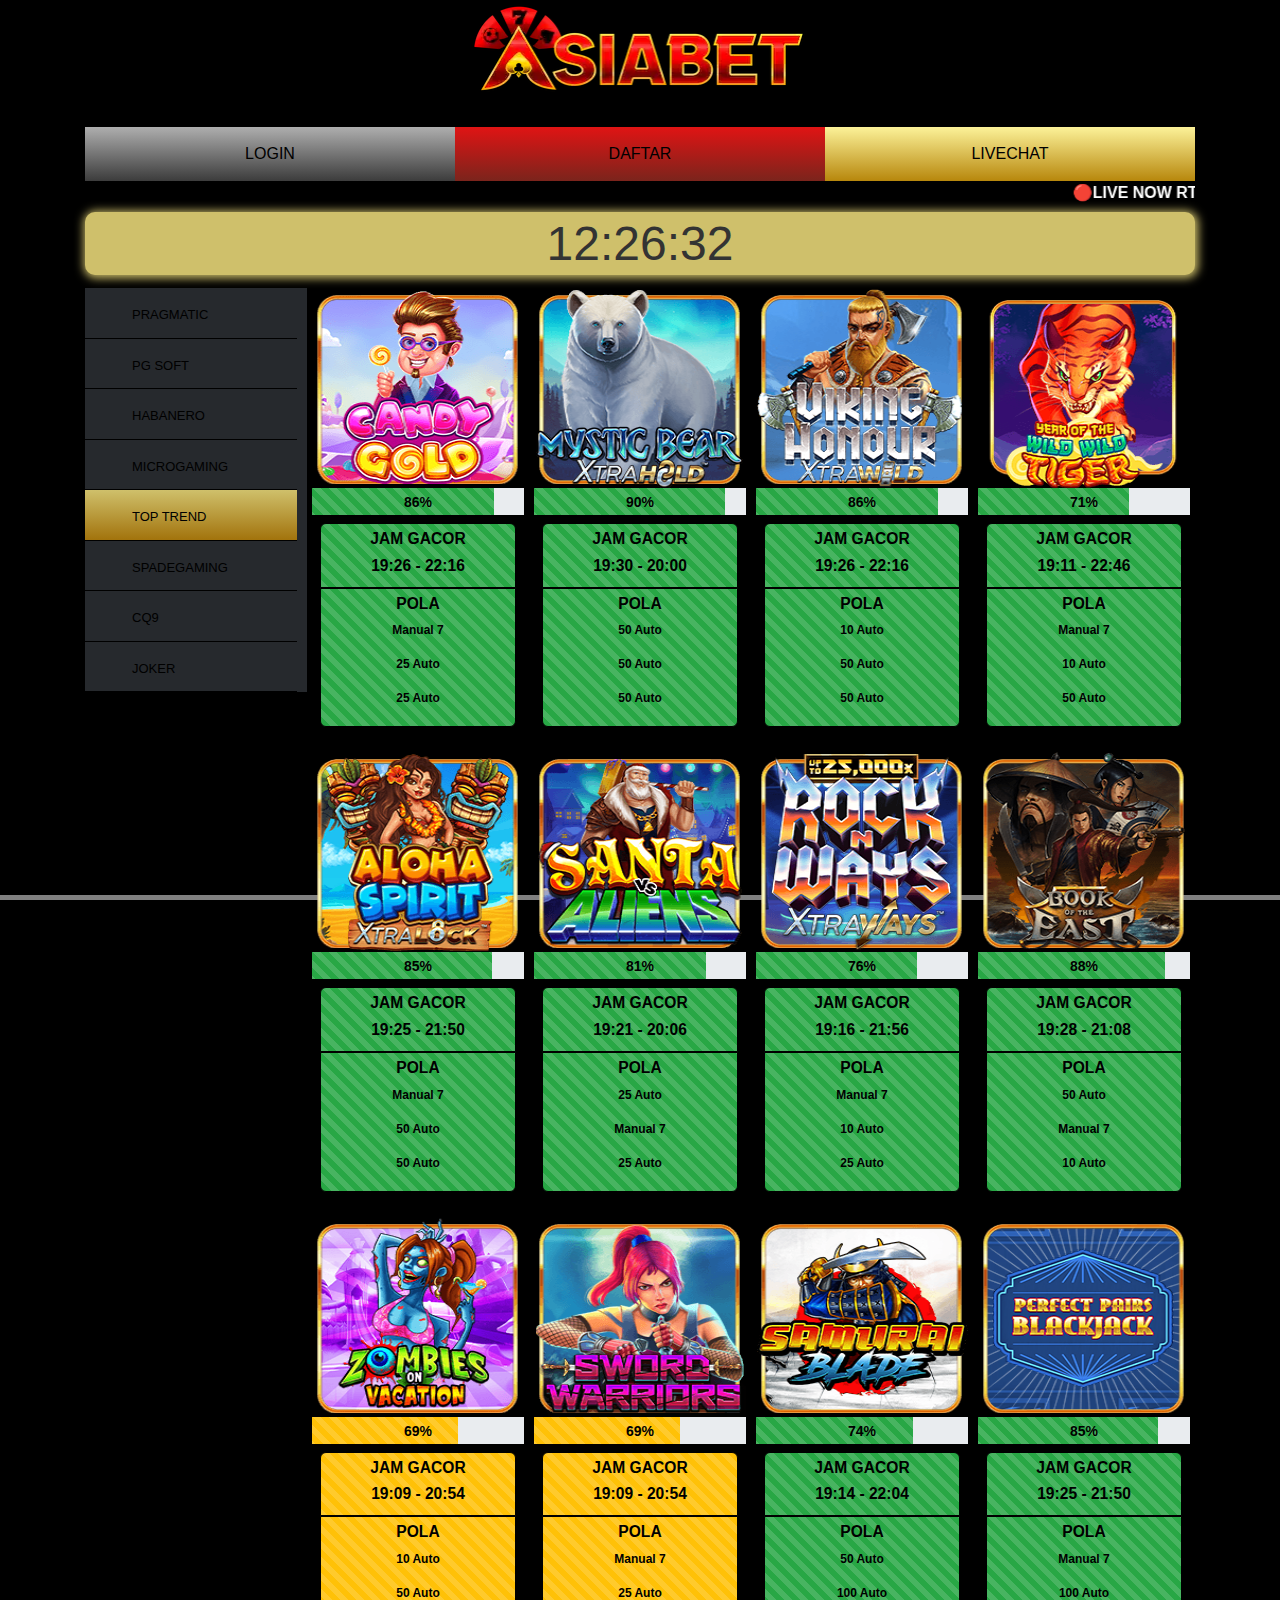
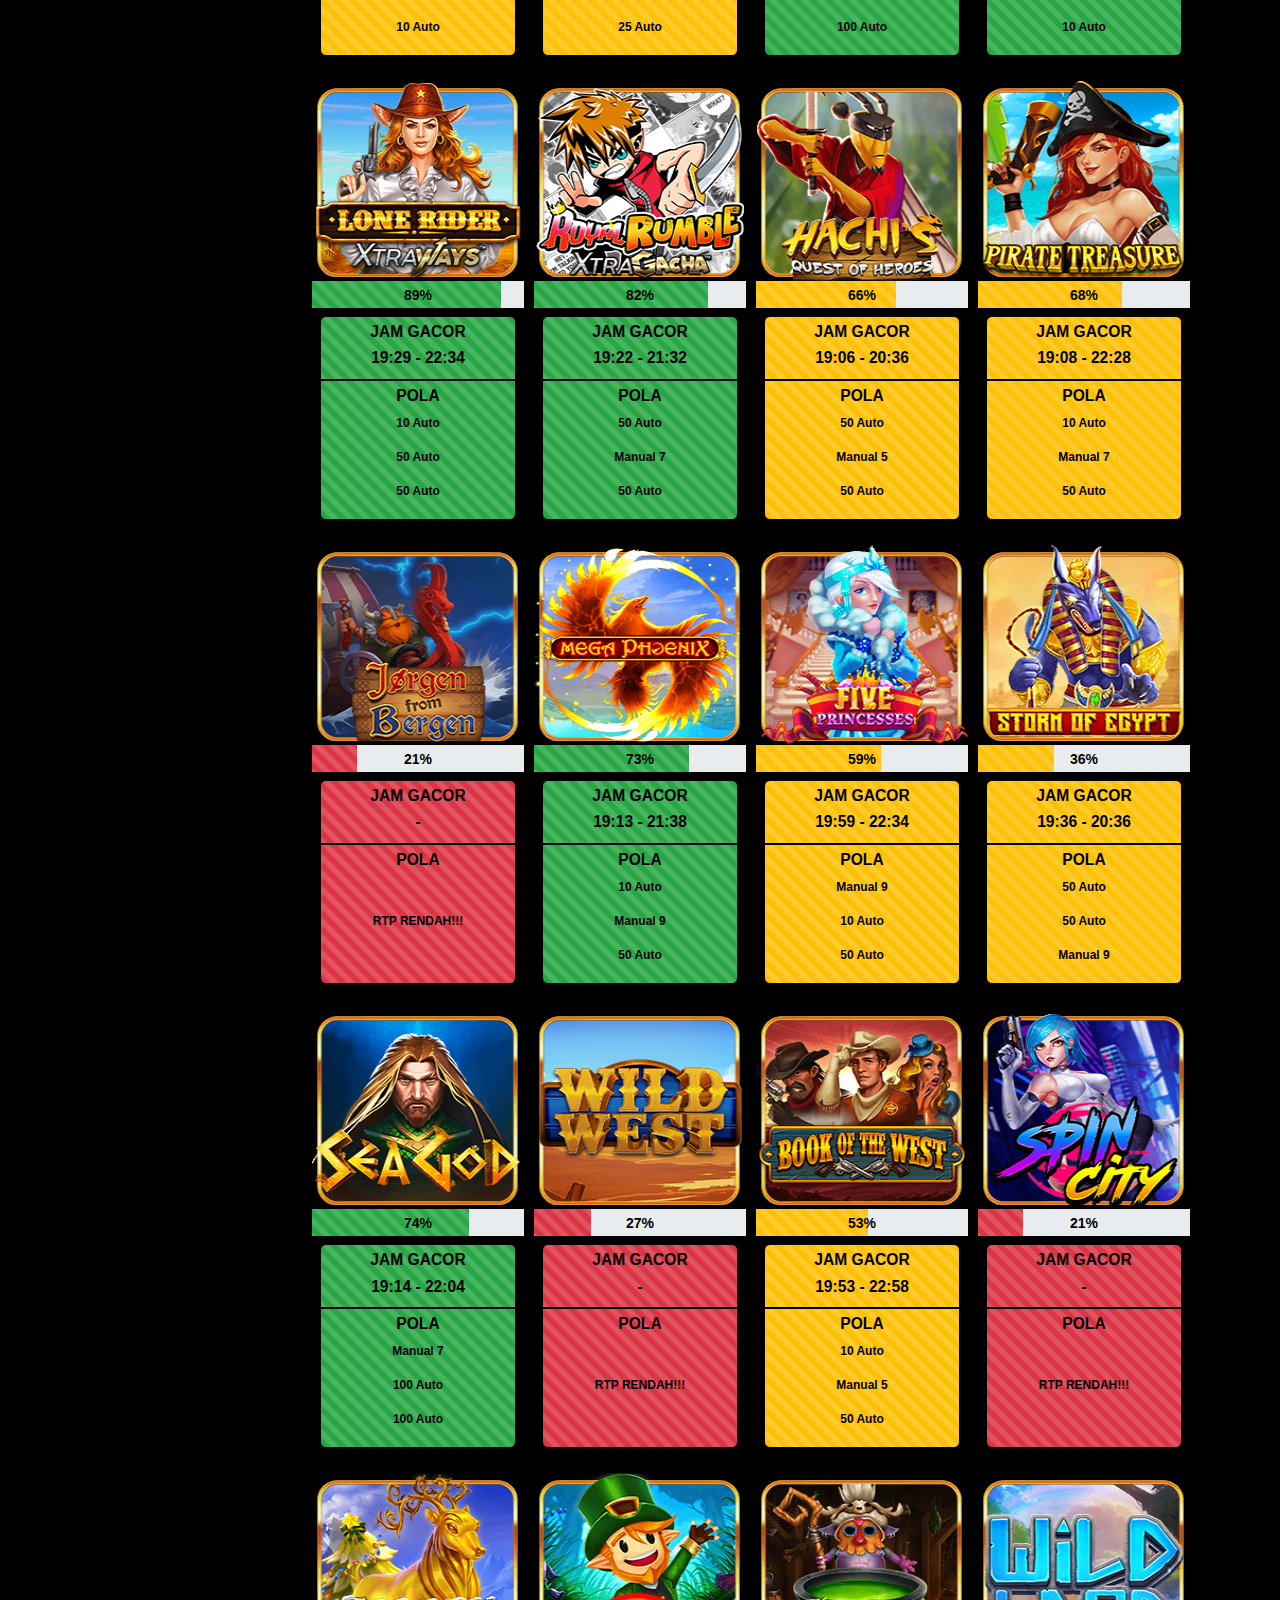
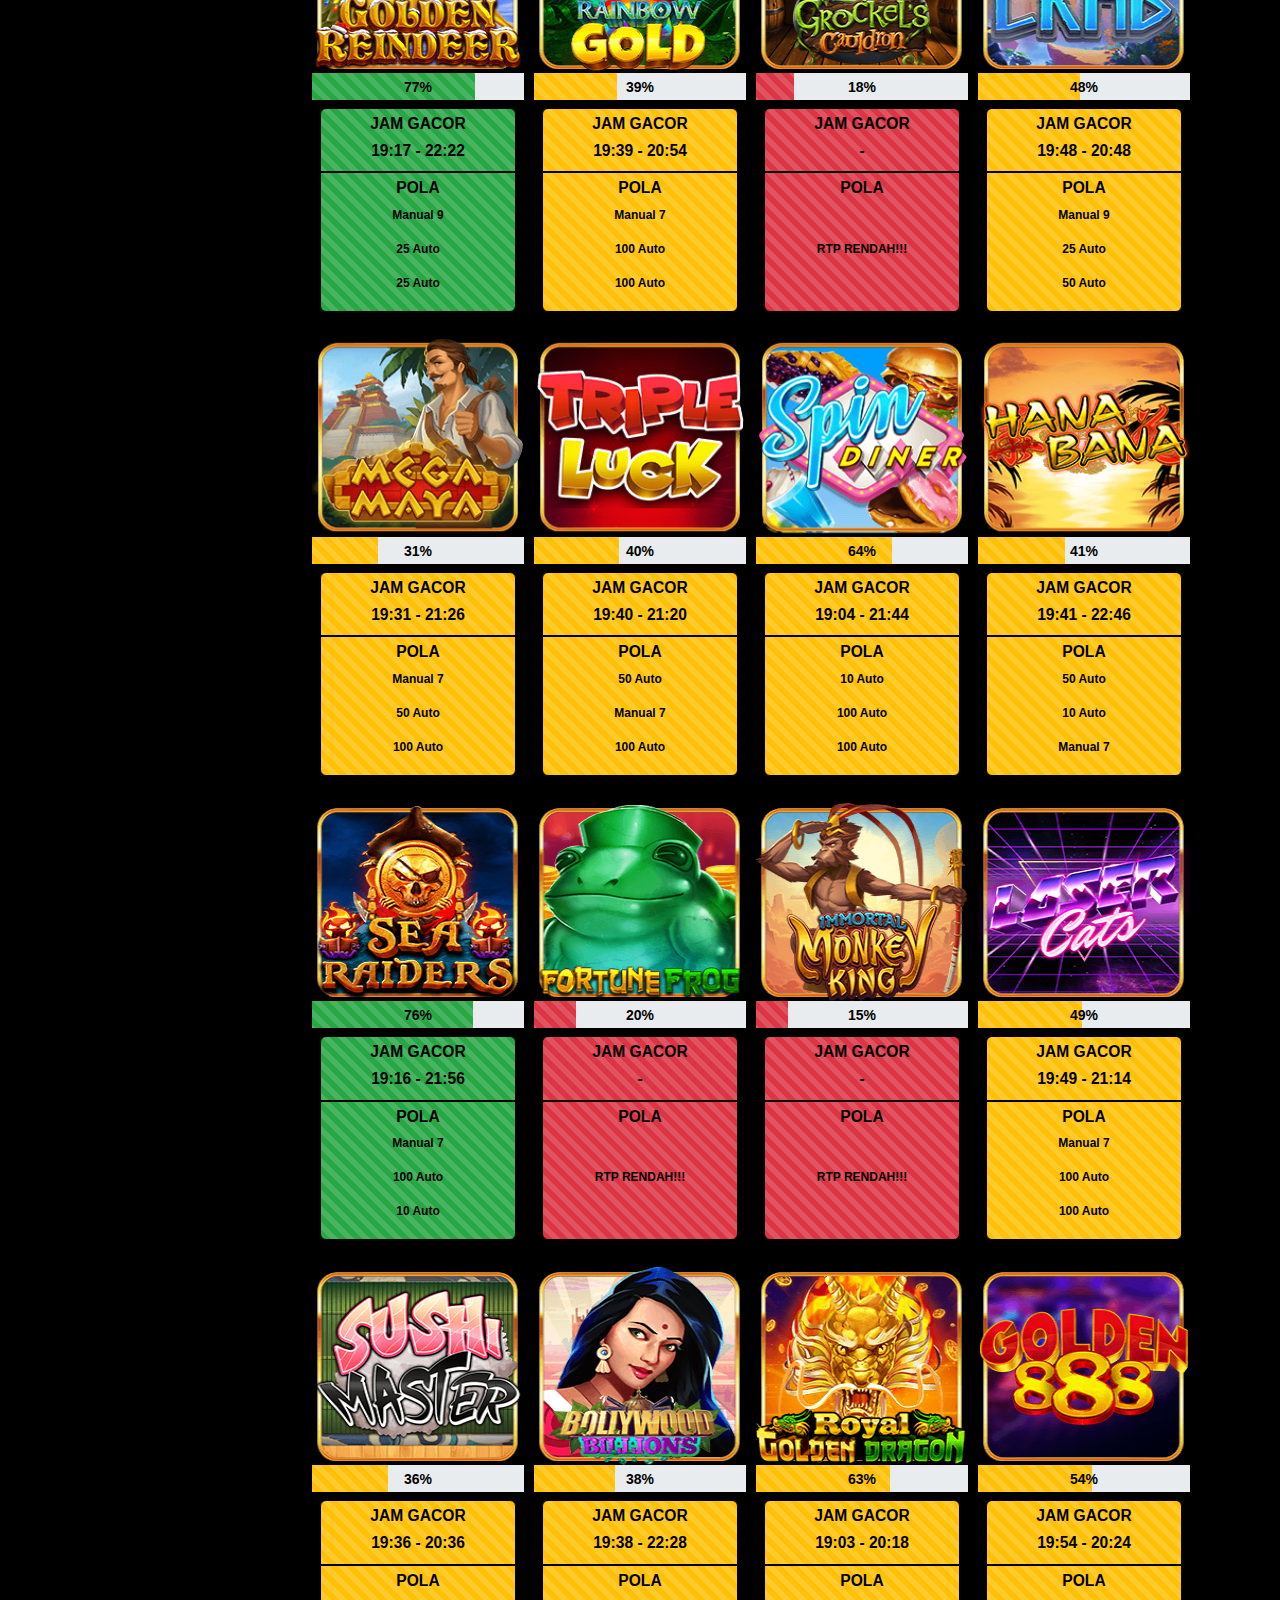
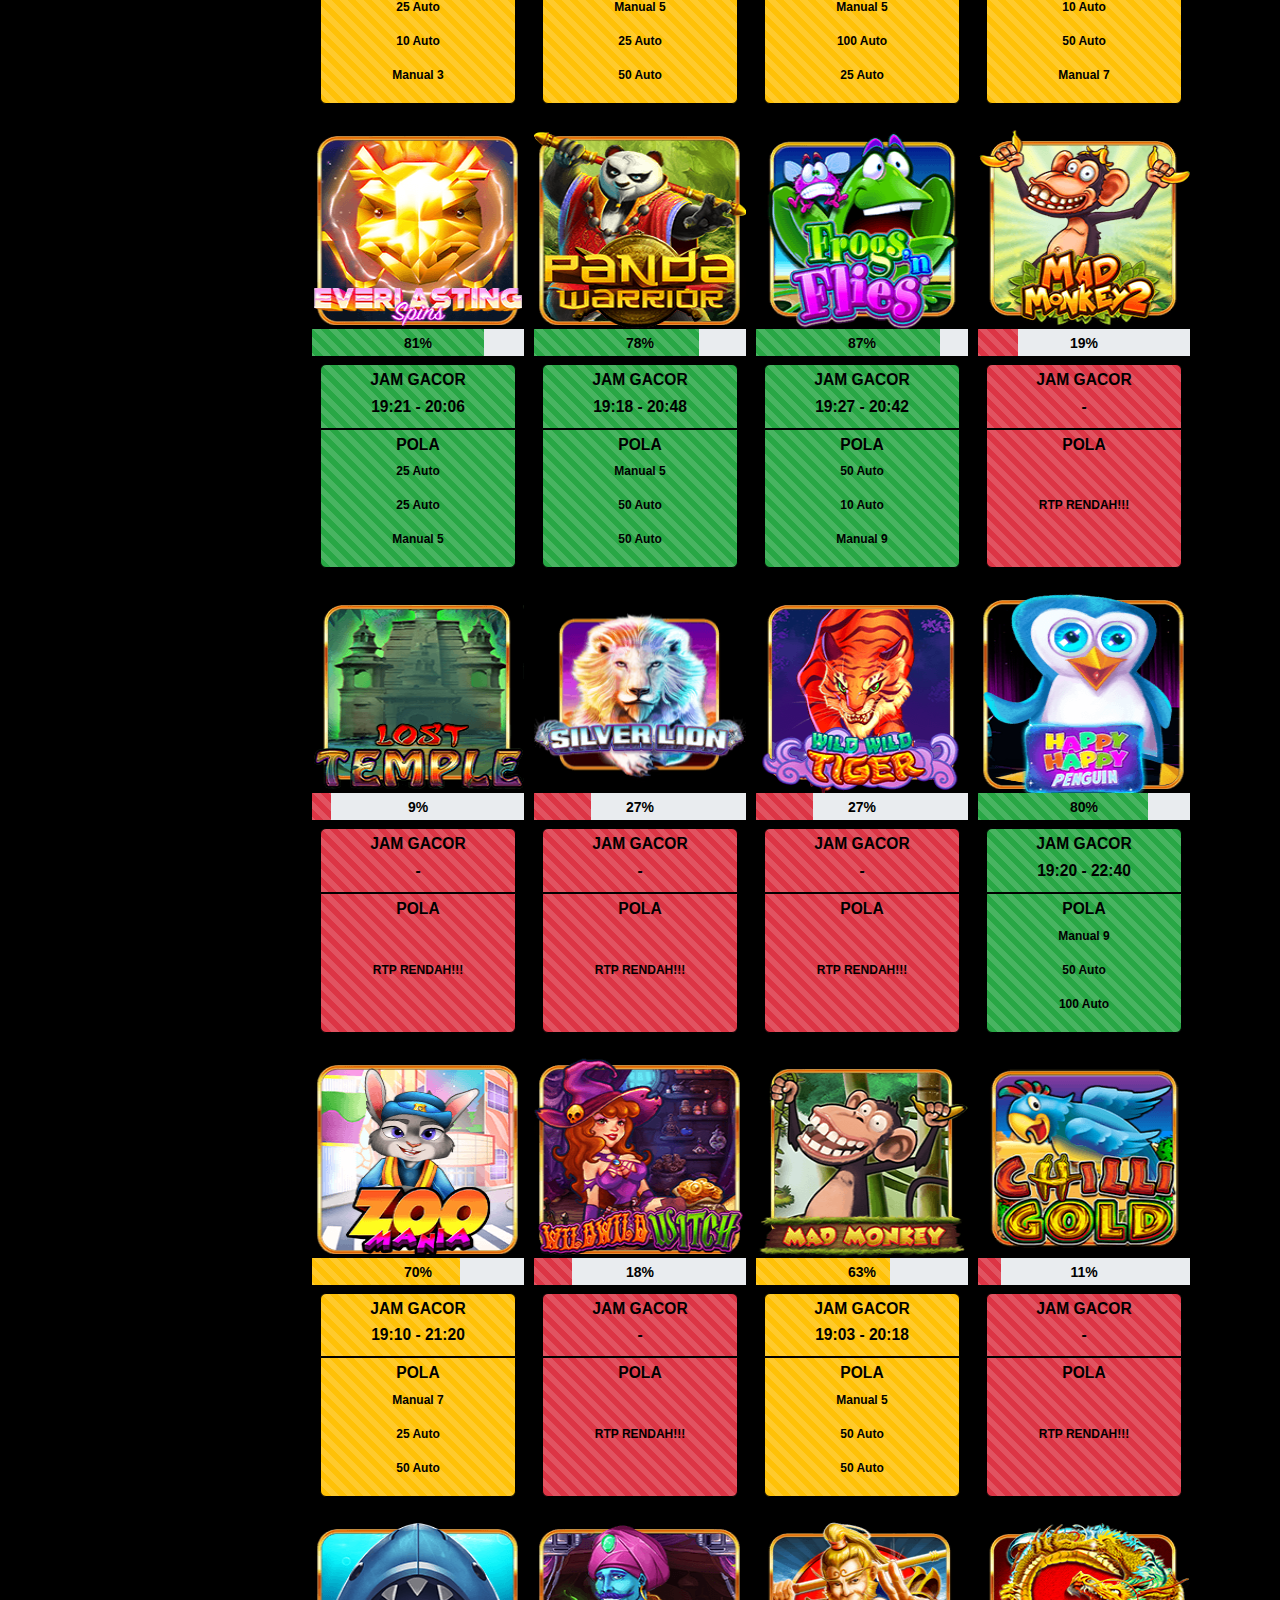
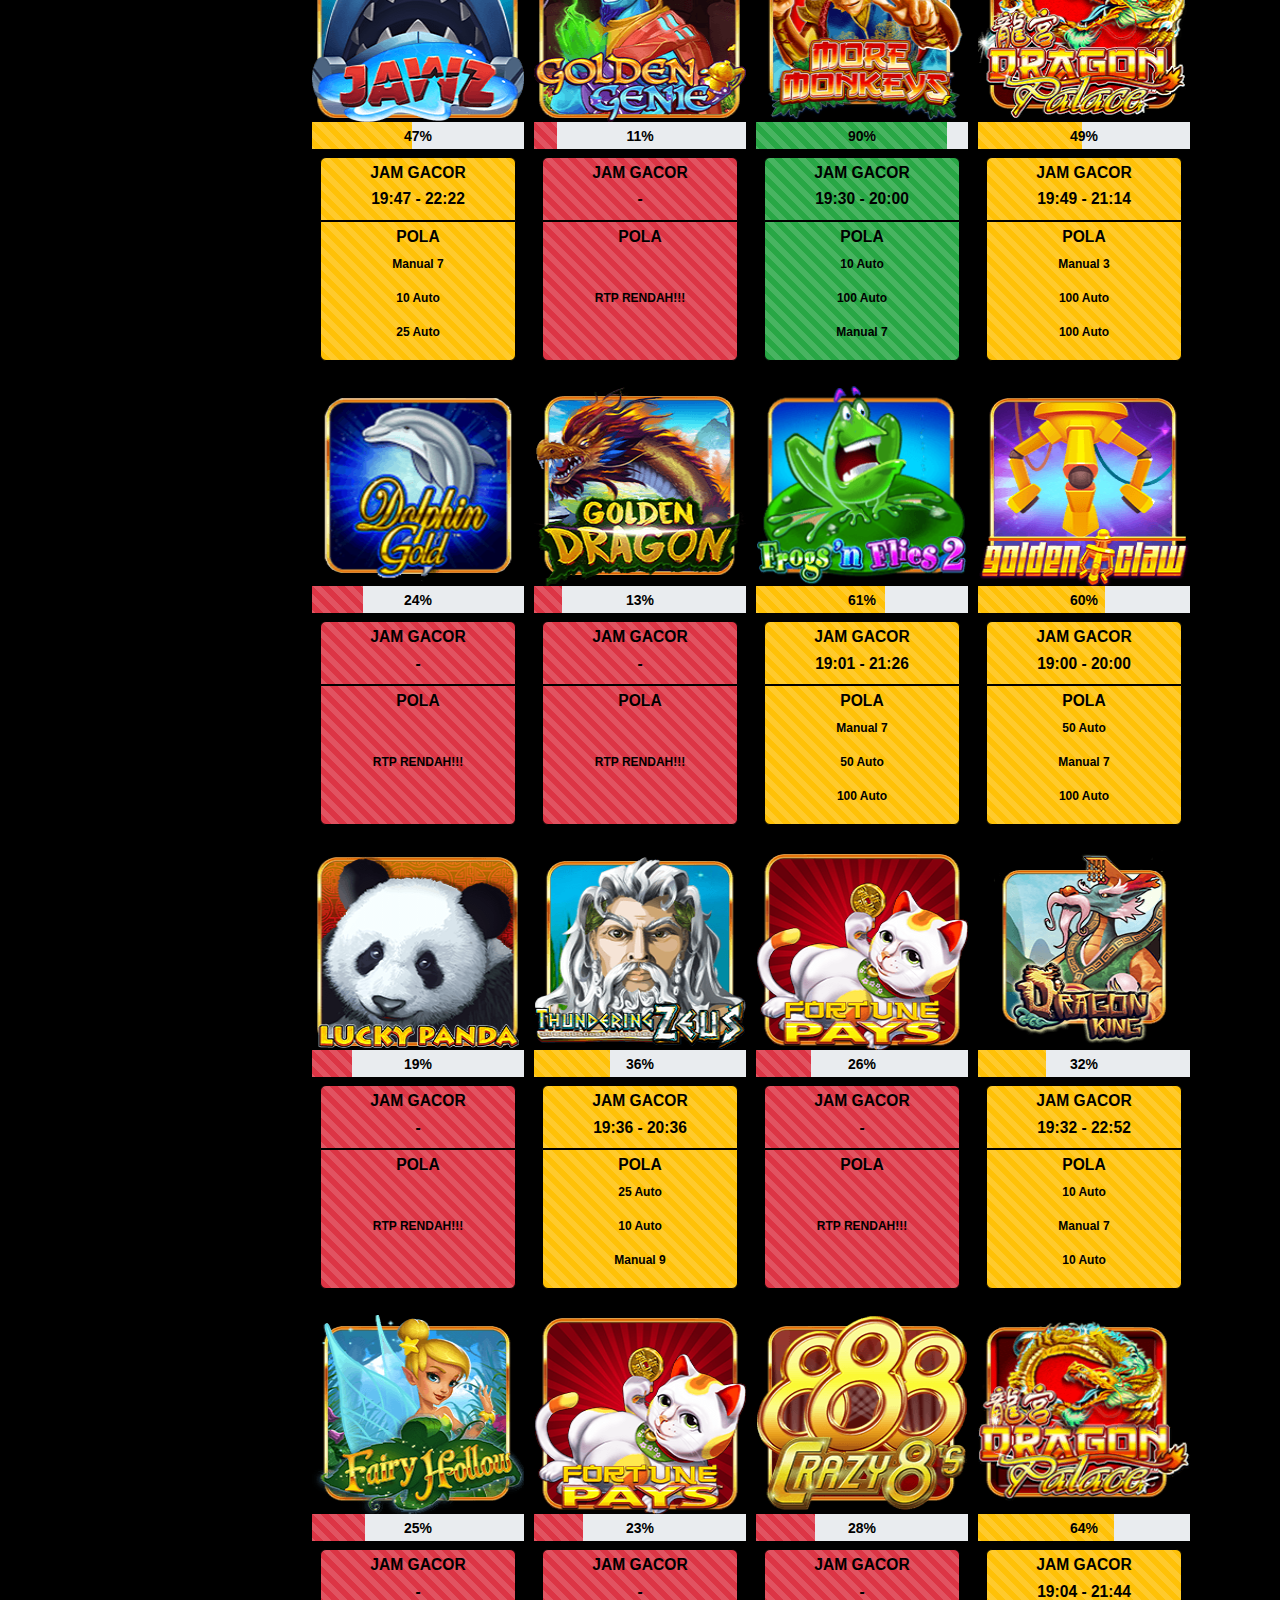
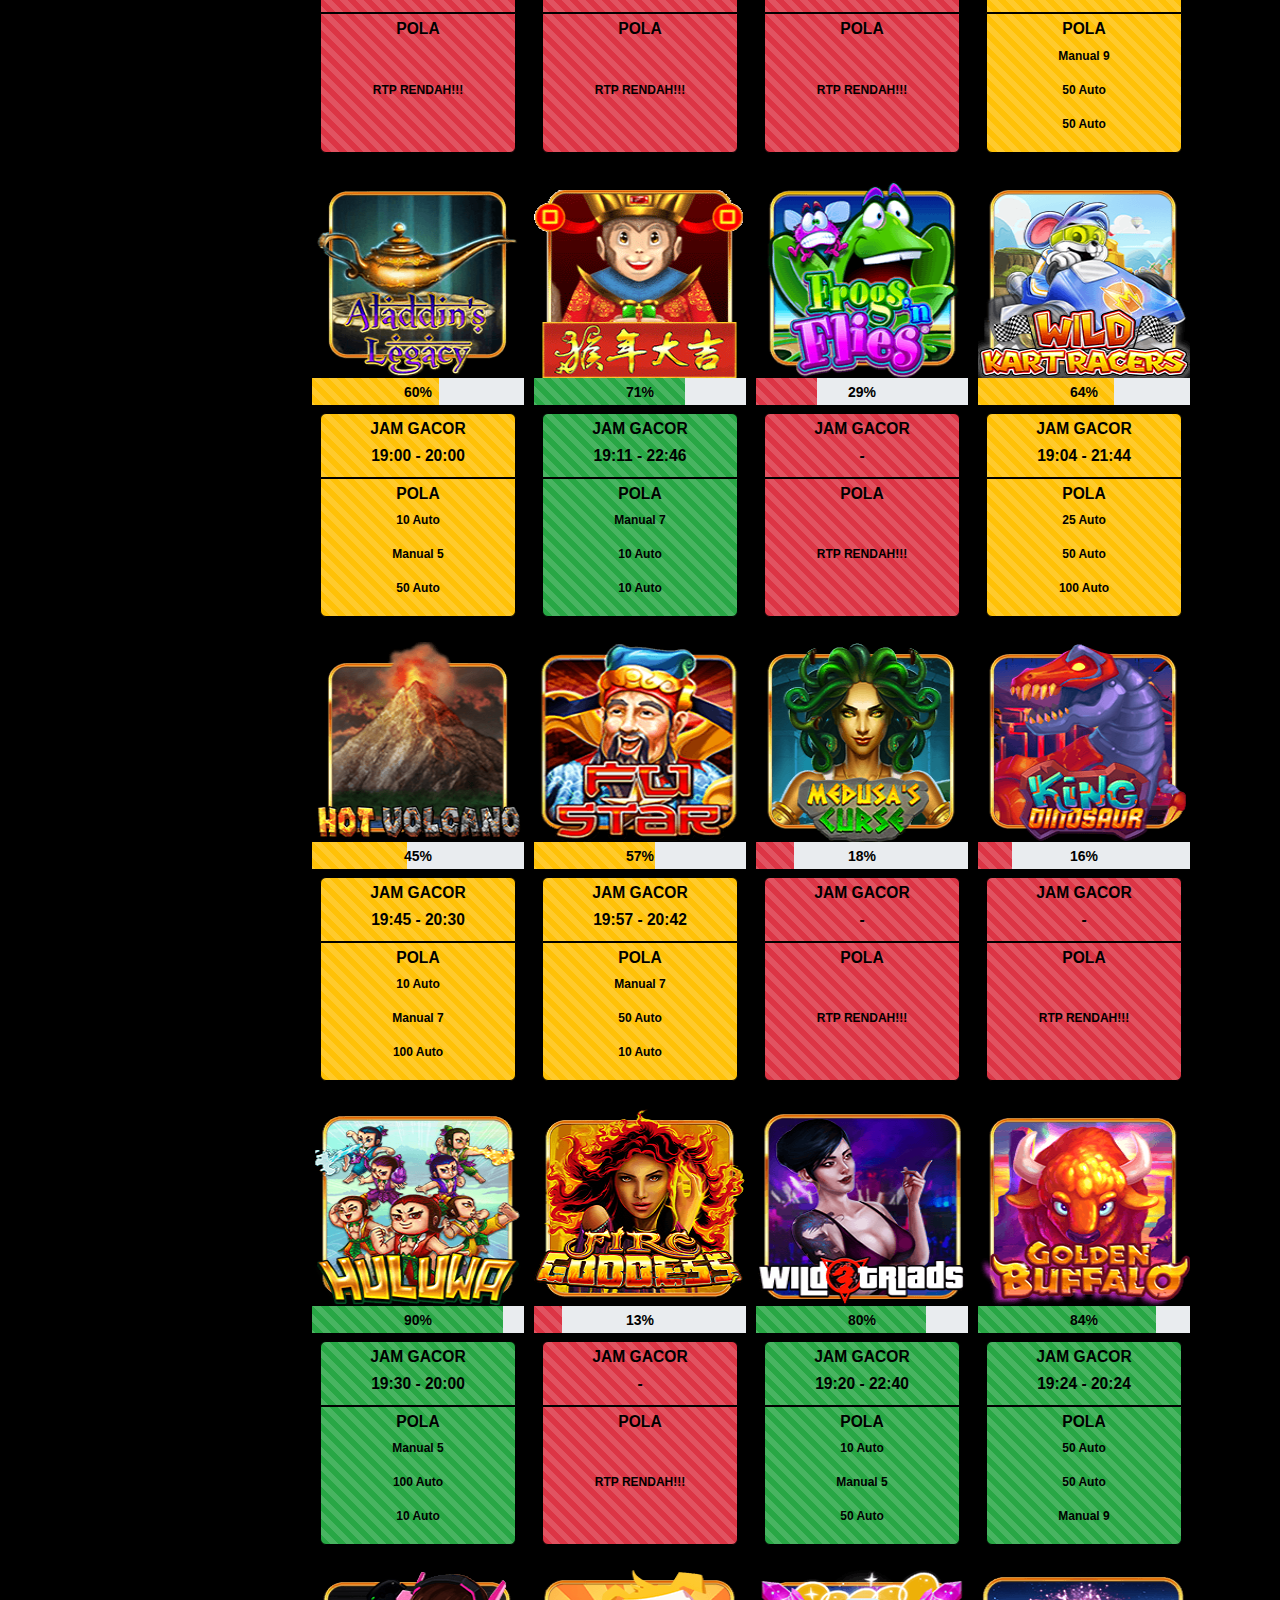
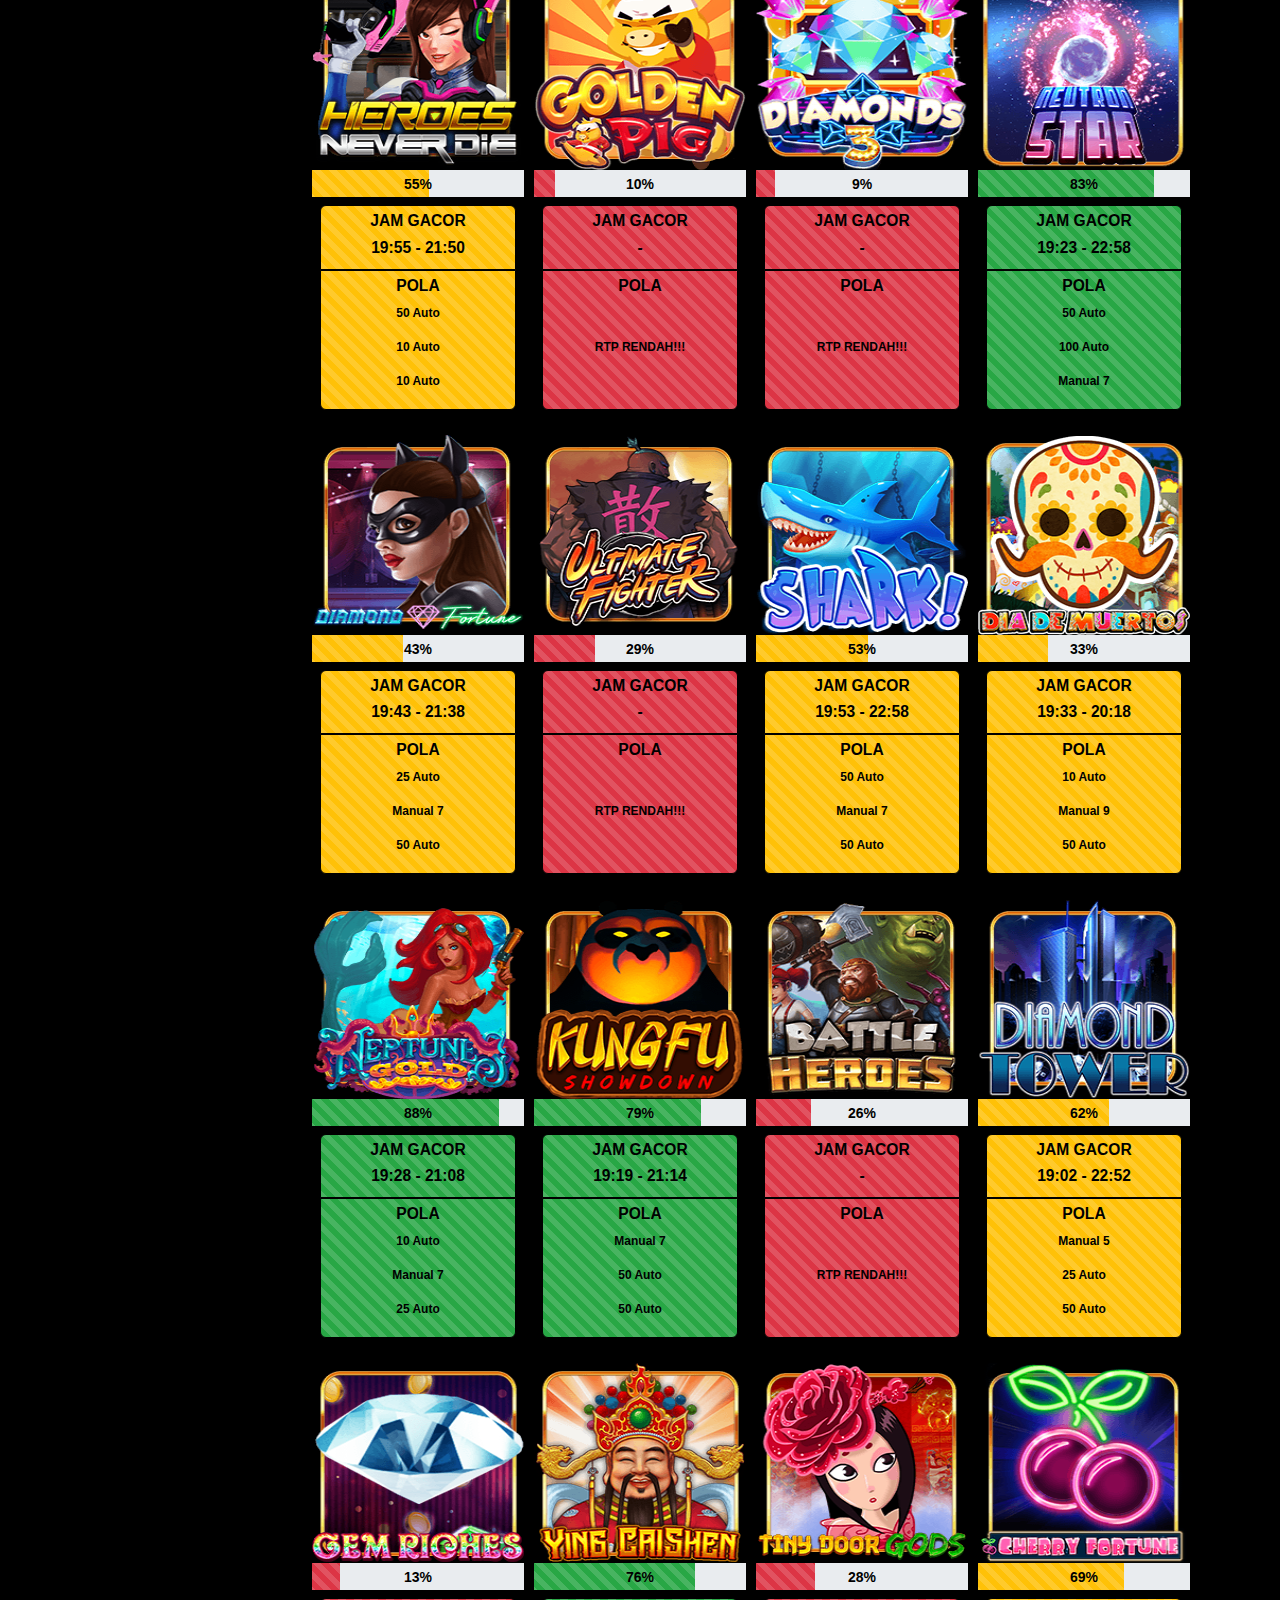
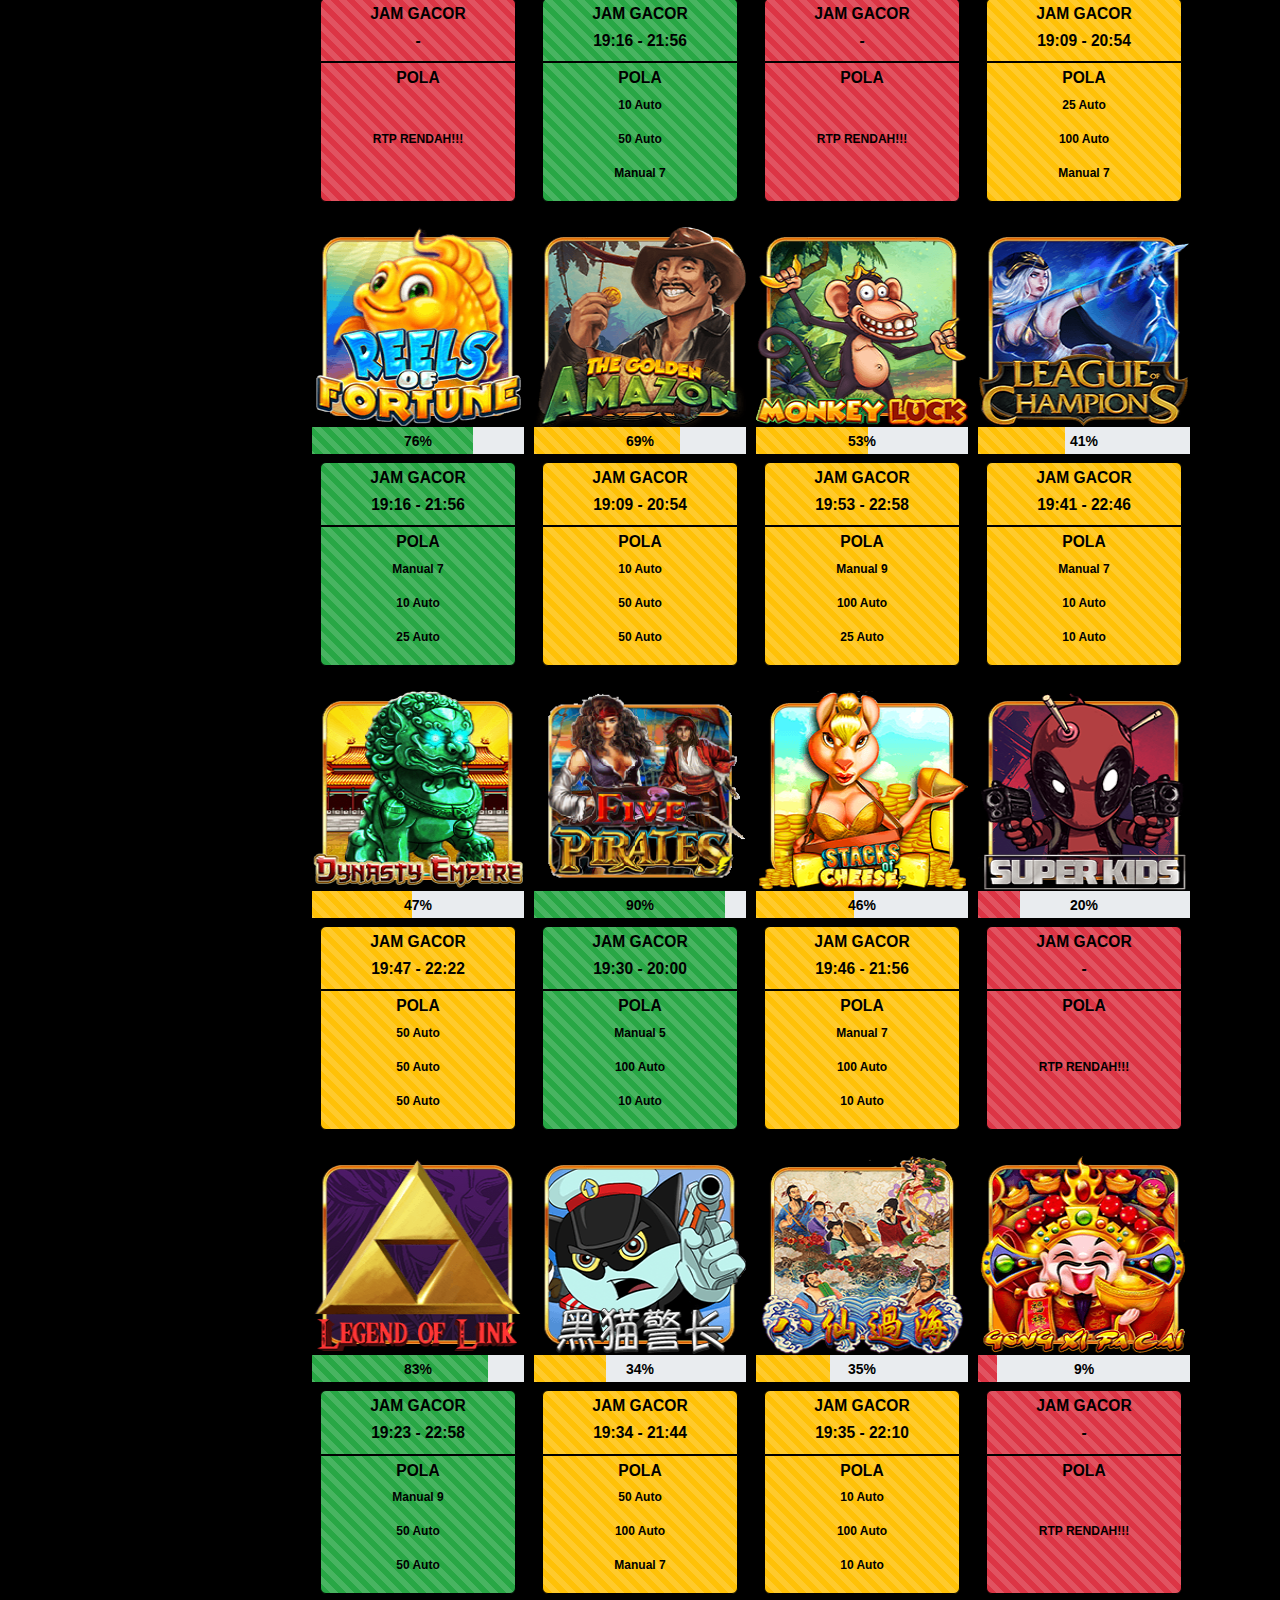
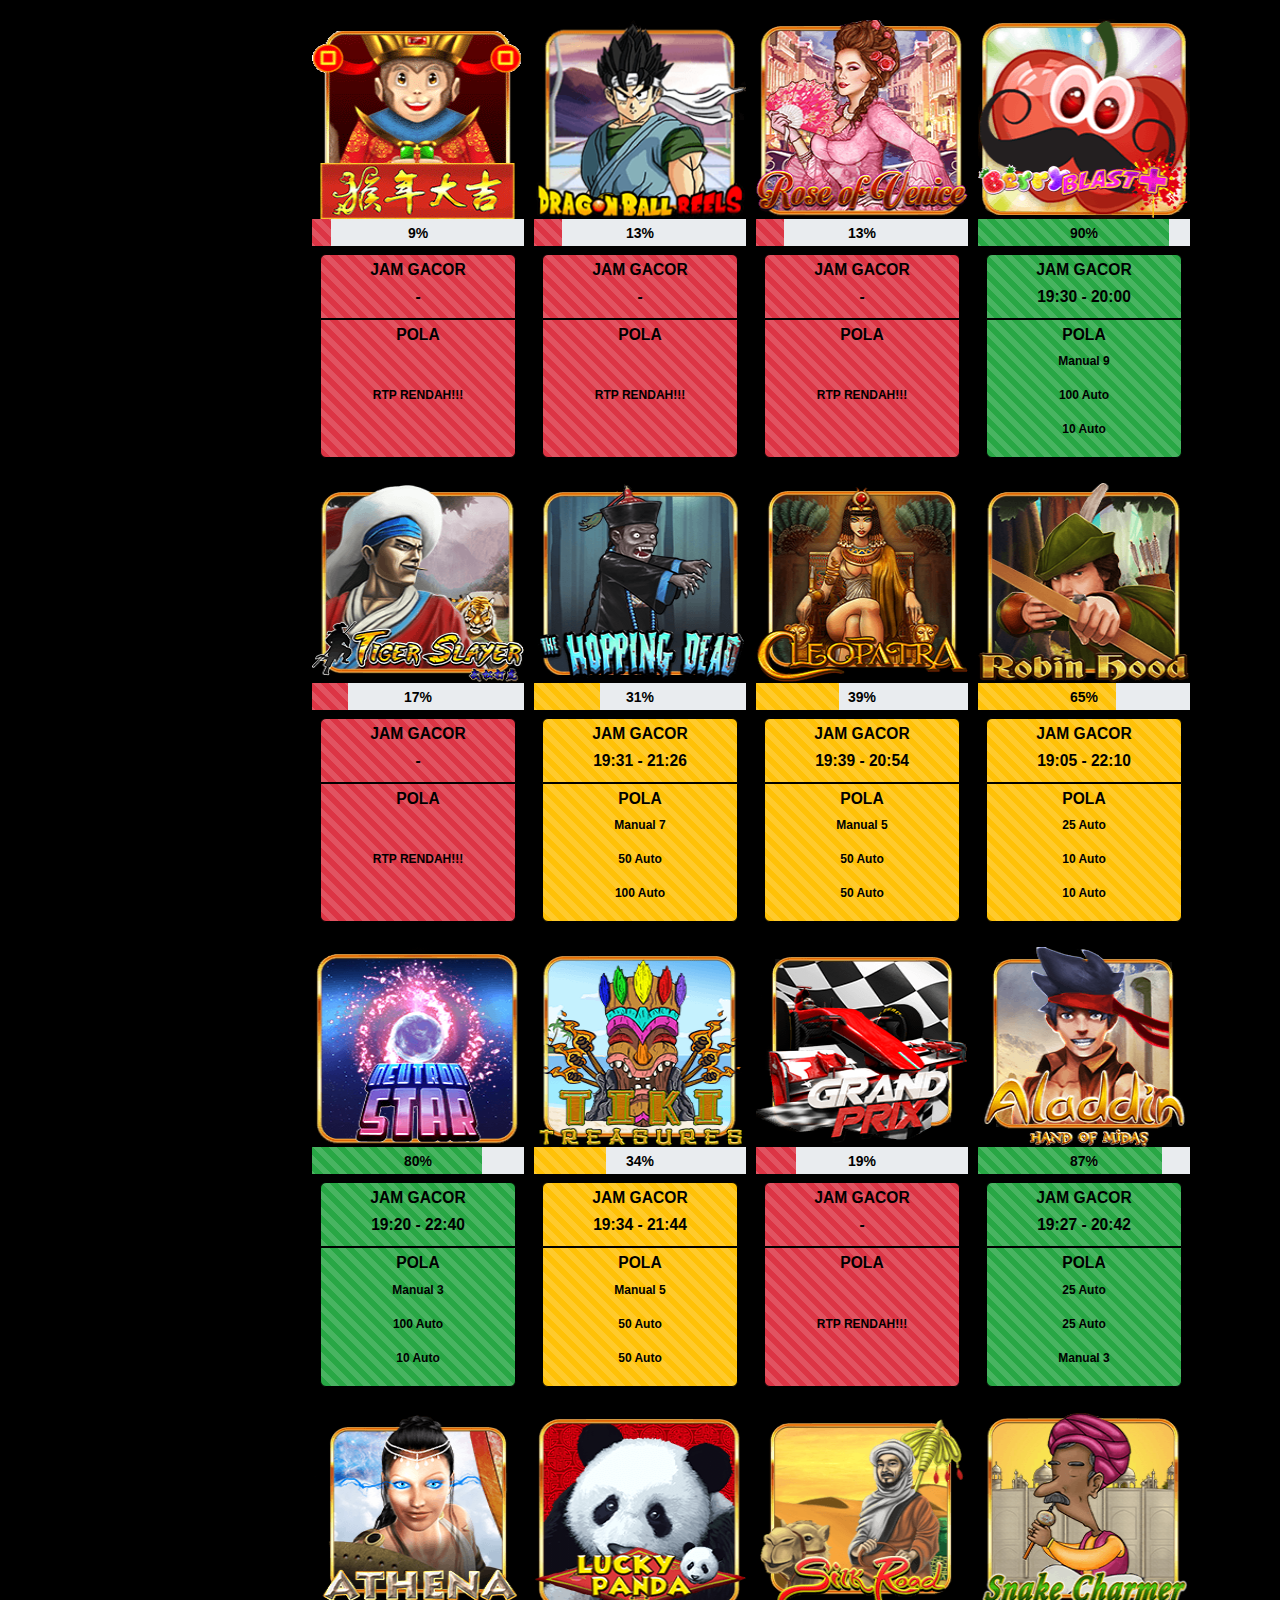
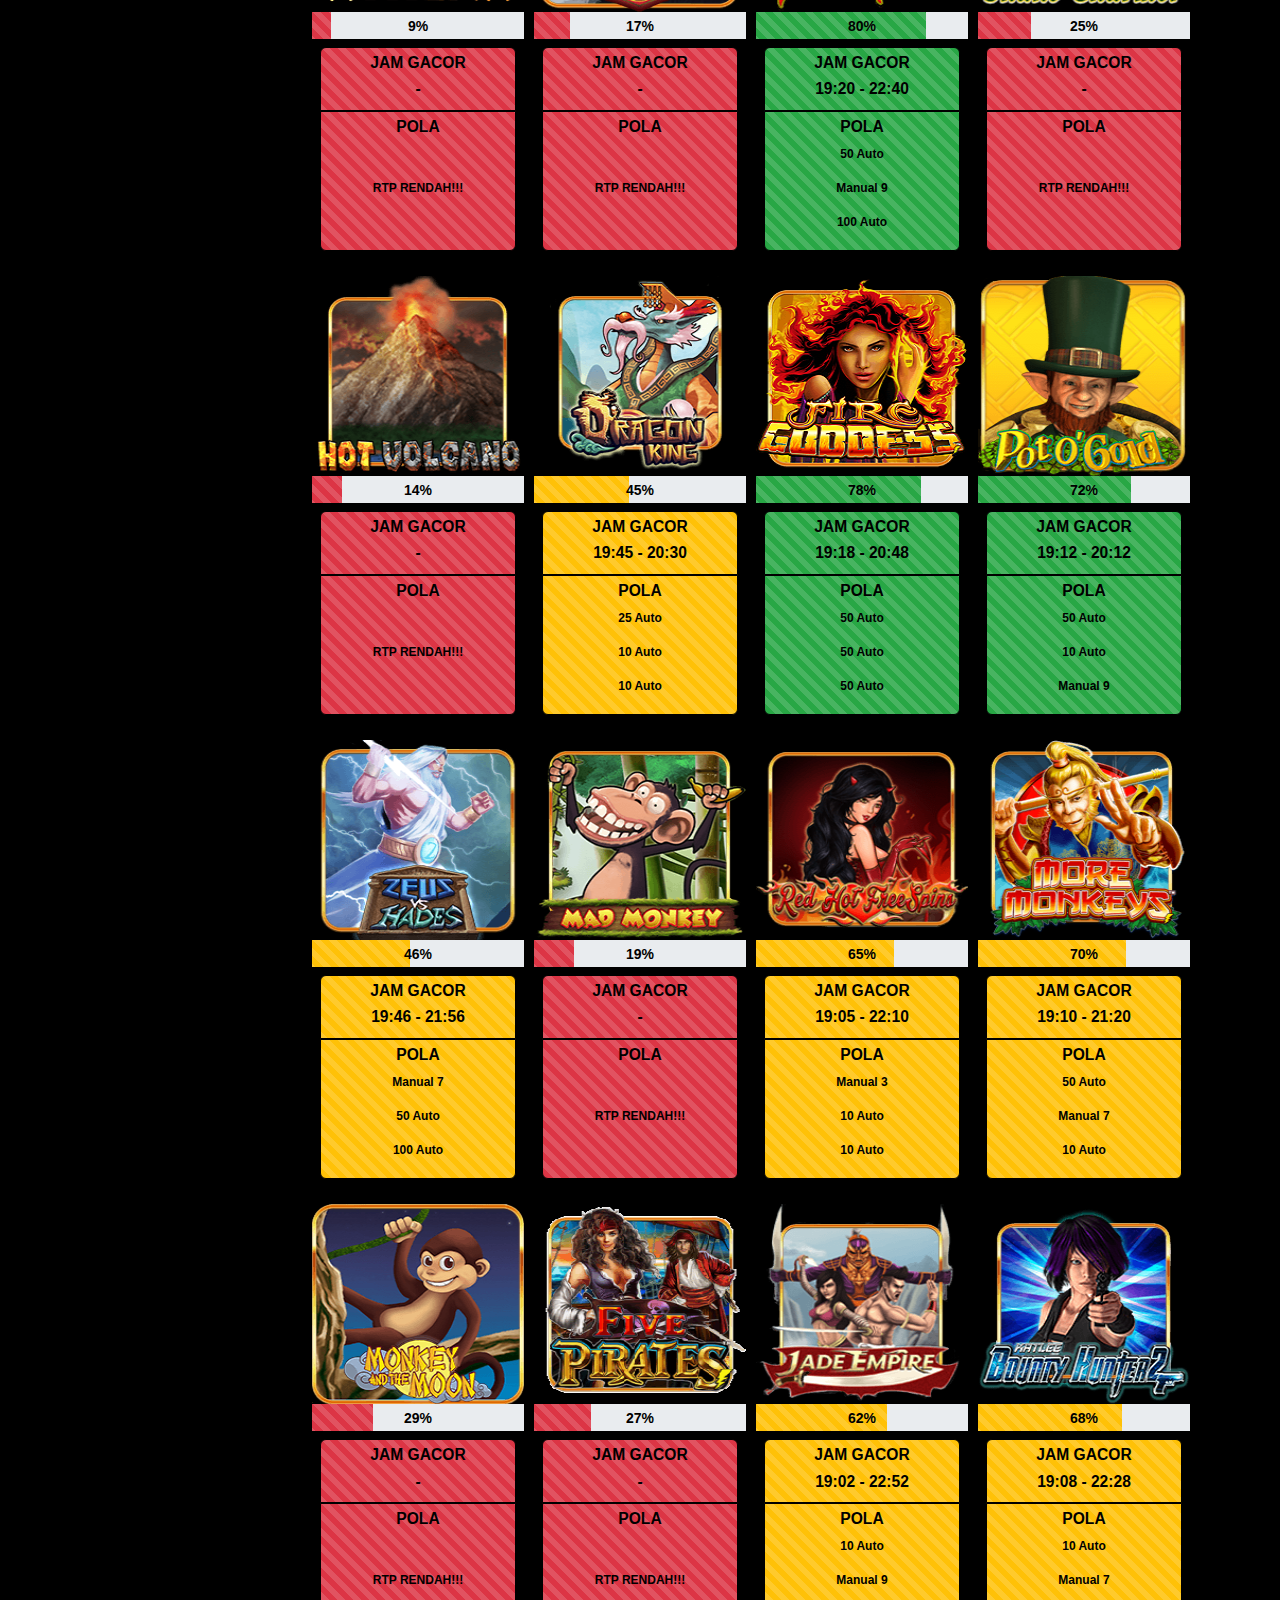
<file: toptrendgaming.html>
<!DOCTYPE html>
<html lang="id">
	<head>
    <meta charset="UTF-8">
    <meta name="viewport" content="width=device-width">
    <link rel="shortcut icon" href="img/favicon.webp" type="image/x-icon"/>
    <title>RTP ASIABET: Kemenangan Maxwin Tertinggi Se Asia</title>
    <meta name="description" content="ASIABET merupakan situs slot gacor memiliki rtp live slot tertinggi dengan kemenangan maxwin terbaik se asia tenggara tahun 2024."/>
    <meta name="keywords" content="asiabet, rtp asiabet, asia bet, asiabet88, asia bet 88, bet88"/>
    <link rel="canonical" href="https://rtpasiabet.fun/toptrendgaming.html"/>
	<link rel="stylesheet" href="https://maxcdn.bootstrapcdn.com/bootstrap/4.5.2/css/bootstrap.min.css" />
	<script src="https://ajax.googleapis.com/ajax/libs/jquery/3.5.1/jquery.min.js"></script>
	<script src="https://maxcdn.bootstrapcdn.com/bootstrap/4.5.2/js/bootstrap.min.js"></script>
	<link rel="stylesheet" href="assets/css/slot.css" />		
    <style>
      #logo-img {  
  background-color: #000000;
  display: flex;
  justify-content:center;
}
      .link-container {
    display: flex;
    justify-content: center;
    font-size: var(--x-large-font);
    padding: 0;
    width: 100%;
}
      .link-container a {
    width: 50%;
    text-align: center;
    padding: 15px 20px;
    text-transform: uppercase;
        color: #000;
        text-decoration: none;
}
      .register-button {
    background-image: linear-gradient(rgb(174, 174, 174), rgb(60, 60, 60));
    background-color: initial;
}
      .login-button {
    background-image: linear-gradient(rgb(224, 20, 20), rgb(123, 36, 28));
    background-color: initial;
}
      .livechat-button {
    background-image: linear-gradient(rgb(252, 242, 153), rgb(183, 135, 12));
    background-color: initial;
}
.btn-okey {
            border-radius: 10px;
            padding: 10px;
            color: #333;
            box-shadow: 1px 1px 10px 2px #cfc06b;
            -webkit-animation: glow 2s infinite;
            animation: glow 2s infinite;
            background:  #cfc06b;
            font-size: 3em;
            font-family: "Inconsolata", monospace;
            font-weight: 300;
            height: 7vh;
            display: flex;
            justify-content: center;
            align-items: center;
            flex-direction: none;
            background-repeat: none;
}     
        @-webkit-keyframes glow {
            50% {
                box-shadow: 1px 1px 10px 5px #cfc06b;
            }
        }
        
        @keyframes glow {
            50% {
                box-shadow: 1px 1px 10px 5px #cfc06b;
            }
        }
    </style>
	</head>  
	<body>
		<div class="container">
     <div id="logo-img"><img src="img/logo-asiabet.webp" width="350" alt="asiabet"></div>
	 <br>
          <div class="link-container container"> <a href="https://semuaberkas.site/asiabet88/" target="_blank" rel="nofollow noopener" class="register-button">LOGIN</a>
            <a href="https://semuaberkas.site/asiabet88/" target="_blank" rel="nofollow noopener" class="login-button">DAFTAR</a>
            <a href="https://secure.livechatinc.com/customer/action/open_chat?license_id=16994598" target="_blank" rel="nofollow noopener" class="livechat-button">LIVECHAT</a>
        </div>
          <b>
            <marquee style="color: white">
                    🔴LIVE NOW RTP TERTINGGI SAAT INI KLIK:
                    <a href="https://semuaberkas.site/asiabet88/" target="_blank">ASIABET</a>
                </h4>
            </marquee>
        </b>
		<h4 class="btn-okey">
			<div id="timestamp">
			</h4>	
        <section class="slot">
            <div class="slot-sidebar res-bar">
                <button class="next-btn" onclick="plusSlides(-1)">❮</button>
                <ul class="slot-sidebar-nav">						
                    <li>
                        <a class="btn-provider" href="/">
                            <i class="pragma-logo"></i>
                            <br class="enter" />
                            <span>PRAGMATIC</span>
                        </a>
                    </li>						
                    <li>
                        <a class="btn-provider" href="pgsoft.html">
                            <i class="pg-logo"></i>
                            <br class="enter" />
                            <span>PG SOFT</span>
                        </a>
                    </li>
                    <li>
                        <a class="btn-provider" href="habanero.html">
                            <i class="haba-logo"></i>
                            <br class="enter" />
                            <span>HABANERO</span>
                        </a>
                    </li>
                    <li>
                        <a class="btn-provider" href="microgaming.html">
                            <i class="micro-logo"></i>
                            <br class="enter" />
                            <span>MICROGAMING</span>
                        </a>
                    </li>
                    <li>
                        <a class="btn-provider active" href="toptrendgaming.html">
                            <i class="ttg-logo"></i>
                            <br class="enter" />
                            <span>TOP TREND</span>
                        </a>
                    </li>
                    <li>
                        <a class="btn-provider" href="spadegaming.html">
                            <i class="sg-logo"></i>
                            <br class="enter" />
                            <span>SPADEGAMING</span>
                        </a>
                    </li>
                    <li>
                        <a class="btn-provider" href="cq9.html">
                            <i class="cq9-logo"></i>
                            <br class="enter" />
                            <span>CQ9</span>
                        </a>
                    </li>						
                    <li>
                        <a class="btn-provider" href="joker.html">
                            <i class="joker-logo"></i>
                            <br class="enter" />
                            <span>JOKER</span>
                        </a>
                    </li>
                    <button class="next-btn" onclick="plusSlides(1)">❯</button>										
                </ul>
            </div>
    
                    <div class="slot-sidebar mySlides">
                    <ul class="slot-sidebar-nav">
                    <button class="next-btn" onclick="plusSlides(-1)">❮</button>
                    <li>
                        <a class="btn-provider" href="index.html">
                            <i class="pragma-logo"></i>
                            <br class="enter" />
                            <span>PRAGMATIC</span>
                        </a>
                    </li>
                    <li>
                        <a class="btn-provider" href="pgsoft.html">
                            <i class="pg-logo"></i>
                            <br class="enter" />
                            <span>PG SOFT</span>
                        </a>
                    </li>
                    <li>
                        <a class="btn-provider" href="habanero.html">
                            <i class="haba-logo"></i>
                            <br class="enter" />
                            <span>HABANERO</span>
                        </a>
                    </li>	
                    <button class="next-btn" onclick="plusSlides(1)">❯</button>									
                </ul>
            </div>
                <div class="slot-sidebar mySlides">
                <ul class="slot-sidebar-nav">
                <button class="next-btn" onclick="plusSlides(-1)">❮</button>
                    <li>
                        <a class="btn-provider active" href="toptrendgaming.html">
                            <i class="ttg-logo"></i>
                            <br class="enter" />
                            <span>TOP TREND</span>
                        </a>
                    </li>						
                    <li>
                        <a class="btn-provider" href="cq9.html">
                            <i class="cq9-logo"></i>
                            <br class="enter" />
                            <span>CQ9</span>
                        </a>
                    </li>
                    <li>
                        <a class="btn-provider" href="joker.html">
                            <i class="joker-logo"></i>
                            <br class="enter" />
                            <span>JOKER</span>
                        </a>
                    </li>	
                    <button class="next-btn" onclick="plusSlides(1)">❯</button>					
                </ul>
            </div>
            <div class="slot-sidebar mySlides">
            <ul class="slot-sidebar-nav">
            <button class="next-btn" onclick="plusSlides(-1)">❮</button>
                    <li>
                        <a class="btn-provider" href="spadegaming.html">
                            <i class="sg-logo"></i>
                            <br class="enter" />
                            <span>SPADEGAMING</span>
                        </a>
                    </li>
                    <li>
                        <a class="btn-provider" href="microgaming.html">
                            <i class="micro-logo"></i>
                            <br class="enter" />
                            <span>MICROGAMING</span>
                        </a>
                    </li>	
                    <button class="next-btn" onclick="plusSlides(1)">❯</button>								
                </ul>
            </div>
				<div class="content">
					<div id="data" style="display: none"></div>
					<div id="wrapper" class="wrapper">                      
                      <div class="card">
<div class="card-content"><a class="hover-btn" href="https://semuaberkas.site/asiabet88/" rel="nofollow noopener" target="_blank"><div class="play-btn">PLAY NOW</div></a><img class="img-zoom" src="assets/images/TTG/1.webp" alt="" style="width: 100%" /><div style="z-index: 10" class="percent">
<p id="percent-txt" class="percent-txt" style="z-index: 15"></p>
<div id="percent-bar" class="percent-bar" role="progressbar" aria-valuemin="0" aria-valuemax="100" aria-valuenow="" style="width: 0"></div>
</div>
<div class="d-grid gap-2 jam">
<div class="jamgacor jamBg">
<h5>JAM GACOR</h5>
<h5 class="jamgacorRange">XX - XX</h5>
</div>
<div class="pola jamBg">
<h5>POLA</h5>
<p class="pola1"></p>
<p class="pola2"></p>
<p class="pola3"></p>
</div>
</div>
</div>
</div>
<div class="card">
<div class="card-content"><a class="hover-btn" href="https://semuaberkas.site/asiabet88/" rel="nofollow noopener" target="_blank"><div class="play-btn">PLAY NOW</div></a><img class="img-zoom" src="assets/images/TTG/2.webp" alt="" style="width: 100%" /><div style="z-index: 10" class="percent">
<p id="percent-txt" class="percent-txt" style="z-index: 15"></p>
<div id="percent-bar" class="percent-bar" role="progressbar" aria-valuemin="0" aria-valuemax="100" aria-valuenow="" style="width: 0"></div>
</div>
<div class="d-grid gap-2 jam">
<div class="jamgacor jamBg">
<h5>JAM GACOR</h5>
<h5 class="jamgacorRange">XX - XX</h5>
</div>
<div class="pola jamBg">
<h5>POLA</h5>
<p class="pola1"></p>
<p class="pola2"></p>
<p class="pola3"></p>
</div>
</div>
</div>
</div>
<div class="card">
<div class="card-content"><a class="hover-btn" href="https://semuaberkas.site/asiabet88/" rel="nofollow noopener" target="_blank"><div class="play-btn">PLAY NOW</div></a><img class="img-zoom" src="assets/images/TTG/3.webp" alt="" style="width: 100%" /><div style="z-index: 10" class="percent">
<p id="percent-txt" class="percent-txt" style="z-index: 15"></p>
<div id="percent-bar" class="percent-bar" role="progressbar" aria-valuemin="0" aria-valuemax="100" aria-valuenow="" style="width: 0"></div>
</div>
<div class="d-grid gap-2 jam">
<div class="jamgacor jamBg">
<h5>JAM GACOR</h5>
<h5 class="jamgacorRange">XX - XX</h5>
</div>
<div class="pola jamBg">
<h5>POLA</h5>
<p class="pola1"></p>
<p class="pola2"></p>
<p class="pola3"></p>
</div>
</div>
</div>
</div>
<div class="card">
<div class="card-content"><a class="hover-btn" href="https://semuaberkas.site/asiabet88/" rel="nofollow noopener" target="_blank"><div class="play-btn">PLAY NOW</div></a><img class="img-zoom" src="assets/images/TTG/4.webp" alt="" style="width: 100%" /><div style="z-index: 10" class="percent">
<p id="percent-txt" class="percent-txt" style="z-index: 15"></p>
<div id="percent-bar" class="percent-bar" role="progressbar" aria-valuemin="0" aria-valuemax="100" aria-valuenow="" style="width: 0"></div>
</div>
<div class="d-grid gap-2 jam">
<div class="jamgacor jamBg">
<h5>JAM GACOR</h5>
<h5 class="jamgacorRange">XX - XX</h5>
</div>
<div class="pola jamBg">
<h5>POLA</h5>
<p class="pola1"></p>
<p class="pola2"></p>
<p class="pola3"></p>
</div>
</div>
</div>
</div>
<div class="card">
<div class="card-content"><a class="hover-btn" href="https://semuaberkas.site/asiabet88/" rel="nofollow noopener" target="_blank"><div class="play-btn">PLAY NOW</div></a><img class="img-zoom" src="assets/images/TTG/5.webp" alt="" style="width: 100%" /><div style="z-index: 10" class="percent">
<p id="percent-txt" class="percent-txt" style="z-index: 15"></p>
<div id="percent-bar" class="percent-bar" role="progressbar" aria-valuemin="0" aria-valuemax="100" aria-valuenow="" style="width: 0"></div>
</div>
<div class="d-grid gap-2 jam">
<div class="jamgacor jamBg">
<h5>JAM GACOR</h5>
<h5 class="jamgacorRange">XX - XX</h5>
</div>
<div class="pola jamBg">
<h5>POLA</h5>
<p class="pola1"></p>
<p class="pola2"></p>
<p class="pola3"></p>
</div>
</div>
</div>
</div>
<div class="card">
<div class="card-content"><a class="hover-btn" href="https://semuaberkas.site/asiabet88/" rel="nofollow noopener" target="_blank"><div class="play-btn">PLAY NOW</div></a><img class="img-zoom" src="assets/images/TTG/6.webp" alt="" style="width: 100%" /><div style="z-index: 10" class="percent">
<p id="percent-txt" class="percent-txt" style="z-index: 15"></p>
<div id="percent-bar" class="percent-bar" role="progressbar" aria-valuemin="0" aria-valuemax="100" aria-valuenow="" style="width: 0"></div>
</div>
<div class="d-grid gap-2 jam">
<div class="jamgacor jamBg">
<h5>JAM GACOR</h5>
<h5 class="jamgacorRange">XX - XX</h5>
</div>
<div class="pola jamBg">
<h5>POLA</h5>
<p class="pola1"></p>
<p class="pola2"></p>
<p class="pola3"></p>
</div>
</div>
</div>
</div>
<div class="card">
<div class="card-content"><a class="hover-btn" href="https://semuaberkas.site/asiabet88/" rel="nofollow noopener" target="_blank"><div class="play-btn">PLAY NOW</div></a><img class="img-zoom" src="assets/images/TTG/7.webp" alt="" style="width: 100%" /><div style="z-index: 10" class="percent">
<p id="percent-txt" class="percent-txt" style="z-index: 15"></p>
<div id="percent-bar" class="percent-bar" role="progressbar" aria-valuemin="0" aria-valuemax="100" aria-valuenow="" style="width: 0"></div>
</div>
<div class="d-grid gap-2 jam">
<div class="jamgacor jamBg">
<h5>JAM GACOR</h5>
<h5 class="jamgacorRange">XX - XX</h5>
</div>
<div class="pola jamBg">
<h5>POLA</h5>
<p class="pola1"></p>
<p class="pola2"></p>
<p class="pola3"></p>
</div>
</div>
</div>
</div>
<div class="card">
<div class="card-content"><a class="hover-btn" href="https://semuaberkas.site/asiabet88/" rel="nofollow noopener" target="_blank"><div class="play-btn">PLAY NOW</div></a><img class="img-zoom" src="assets/images/TTG/8.webp" alt="" style="width: 100%" /><div style="z-index: 10" class="percent">
<p id="percent-txt" class="percent-txt" style="z-index: 15"></p>
<div id="percent-bar" class="percent-bar" role="progressbar" aria-valuemin="0" aria-valuemax="100" aria-valuenow="" style="width: 0"></div>
</div>
<div class="d-grid gap-2 jam">
<div class="jamgacor jamBg">
<h5>JAM GACOR</h5>
<h5 class="jamgacorRange">XX - XX</h5>
</div>
<div class="pola jamBg">
<h5>POLA</h5>
<p class="pola1"></p>
<p class="pola2"></p>
<p class="pola3"></p>
</div>
</div>
</div>
</div>
<div class="card">
<div class="card-content"><a class="hover-btn" href="https://semuaberkas.site/asiabet88/" rel="nofollow noopener" target="_blank"><div class="play-btn">PLAY NOW</div></a><img class="img-zoom" src="assets/images/TTG/9.webp" alt="" style="width: 100%" /><div style="z-index: 10" class="percent">
<p id="percent-txt" class="percent-txt" style="z-index: 15"></p>
<div id="percent-bar" class="percent-bar" role="progressbar" aria-valuemin="0" aria-valuemax="100" aria-valuenow="" style="width: 0"></div>
</div>
<div class="d-grid gap-2 jam">
<div class="jamgacor jamBg">
<h5>JAM GACOR</h5>
<h5 class="jamgacorRange">XX - XX</h5>
</div>
<div class="pola jamBg">
<h5>POLA</h5>
<p class="pola1"></p>
<p class="pola2"></p>
<p class="pola3"></p>
</div>
</div>
</div>
</div>
<div class="card">
<div class="card-content"><a class="hover-btn" href="https://semuaberkas.site/asiabet88/" rel="nofollow noopener" target="_blank"><div class="play-btn">PLAY NOW</div></a><img class="img-zoom" src="assets/images/TTG/10.webp" alt="" style="width: 100%" /><div style="z-index: 10" class="percent">
<p id="percent-txt" class="percent-txt" style="z-index: 15"></p>
<div id="percent-bar" class="percent-bar" role="progressbar" aria-valuemin="0" aria-valuemax="100" aria-valuenow="" style="width: 0"></div>
</div>
<div class="d-grid gap-2 jam">
<div class="jamgacor jamBg">
<h5>JAM GACOR</h5>
<h5 class="jamgacorRange">XX - XX</h5>
</div>
<div class="pola jamBg">
<h5>POLA</h5>
<p class="pola1"></p>
<p class="pola2"></p>
<p class="pola3"></p>
</div>
</div>
</div>
</div>
<div class="card">
<div class="card-content"><a class="hover-btn" href="https://semuaberkas.site/asiabet88/" rel="nofollow noopener" target="_blank"><div class="play-btn">PLAY NOW</div></a><img class="img-zoom" src="assets/images/TTG/11.webp" alt="" style="width: 100%" /><div style="z-index: 10" class="percent">
<p id="percent-txt" class="percent-txt" style="z-index: 15"></p>
<div id="percent-bar" class="percent-bar" role="progressbar" aria-valuemin="0" aria-valuemax="100" aria-valuenow="" style="width: 0"></div>
</div>
<div class="d-grid gap-2 jam">
<div class="jamgacor jamBg">
<h5>JAM GACOR</h5>
<h5 class="jamgacorRange">XX - XX</h5>
</div>
<div class="pola jamBg">
<h5>POLA</h5>
<p class="pola1"></p>
<p class="pola2"></p>
<p class="pola3"></p>
</div>
</div>
</div>
</div>
<div class="card">
<div class="card-content"><a class="hover-btn" href="https://semuaberkas.site/asiabet88/" rel="nofollow noopener" target="_blank"><div class="play-btn">PLAY NOW</div></a><img class="img-zoom" src="assets/images/TTG/12.webp" alt="" style="width: 100%" /><div style="z-index: 10" class="percent">
<p id="percent-txt" class="percent-txt" style="z-index: 15"></p>
<div id="percent-bar" class="percent-bar" role="progressbar" aria-valuemin="0" aria-valuemax="100" aria-valuenow="" style="width: 0"></div>
</div>
<div class="d-grid gap-2 jam">
<div class="jamgacor jamBg">
<h5>JAM GACOR</h5>
<h5 class="jamgacorRange">XX - XX</h5>
</div>
<div class="pola jamBg">
<h5>POLA</h5>
<p class="pola1"></p>
<p class="pola2"></p>
<p class="pola3"></p>
</div>
</div>
</div>
</div>
<div class="card">
<div class="card-content"><a class="hover-btn" href="https://semuaberkas.site/asiabet88/" rel="nofollow noopener" target="_blank"><div class="play-btn">PLAY NOW</div></a><img class="img-zoom" src="assets/images/TTG/13.webp" alt="" style="width: 100%" /><div style="z-index: 10" class="percent">
<p id="percent-txt" class="percent-txt" style="z-index: 15"></p>
<div id="percent-bar" class="percent-bar" role="progressbar" aria-valuemin="0" aria-valuemax="100" aria-valuenow="" style="width: 0"></div>
</div>
<div class="d-grid gap-2 jam">
<div class="jamgacor jamBg">
<h5>JAM GACOR</h5>
<h5 class="jamgacorRange">XX - XX</h5>
</div>
<div class="pola jamBg">
<h5>POLA</h5>
<p class="pola1"></p>
<p class="pola2"></p>
<p class="pola3"></p>
</div>
</div>
</div>
</div>
<div class="card">
<div class="card-content"><a class="hover-btn" href="https://semuaberkas.site/asiabet88/" rel="nofollow noopener" target="_blank"><div class="play-btn">PLAY NOW</div></a><img class="img-zoom" src="assets/images/TTG/14.webp" alt="" style="width: 100%" /><div style="z-index: 10" class="percent">
<p id="percent-txt" class="percent-txt" style="z-index: 15"></p>
<div id="percent-bar" class="percent-bar" role="progressbar" aria-valuemin="0" aria-valuemax="100" aria-valuenow="" style="width: 0"></div>
</div>
<div class="d-grid gap-2 jam">
<div class="jamgacor jamBg">
<h5>JAM GACOR</h5>
<h5 class="jamgacorRange">XX - XX</h5>
</div>
<div class="pola jamBg">
<h5>POLA</h5>
<p class="pola1"></p>
<p class="pola2"></p>
<p class="pola3"></p>
</div>
</div>
</div>
</div>
<div class="card">
<div class="card-content"><a class="hover-btn" href="https://semuaberkas.site/asiabet88/" rel="nofollow noopener" target="_blank"><div class="play-btn">PLAY NOW</div></a><img class="img-zoom" src="assets/images/TTG/15.webp" alt="" style="width: 100%" /><div style="z-index: 10" class="percent">
<p id="percent-txt" class="percent-txt" style="z-index: 15"></p>
<div id="percent-bar" class="percent-bar" role="progressbar" aria-valuemin="0" aria-valuemax="100" aria-valuenow="" style="width: 0"></div>
</div>
<div class="d-grid gap-2 jam">
<div class="jamgacor jamBg">
<h5>JAM GACOR</h5>
<h5 class="jamgacorRange">XX - XX</h5>
</div>
<div class="pola jamBg">
<h5>POLA</h5>
<p class="pola1"></p>
<p class="pola2"></p>
<p class="pola3"></p>
</div>
</div>
</div>
</div>
<div class="card">
<div class="card-content"><a class="hover-btn" href="https://semuaberkas.site/asiabet88/" rel="nofollow noopener" target="_blank"><div class="play-btn">PLAY NOW</div></a><img class="img-zoom" src="assets/images/TTG/16.webp" alt="" style="width: 100%" /><div style="z-index: 10" class="percent">
<p id="percent-txt" class="percent-txt" style="z-index: 15"></p>
<div id="percent-bar" class="percent-bar" role="progressbar" aria-valuemin="0" aria-valuemax="100" aria-valuenow="" style="width: 0"></div>
</div>
<div class="d-grid gap-2 jam">
<div class="jamgacor jamBg">
<h5>JAM GACOR</h5>
<h5 class="jamgacorRange">XX - XX</h5>
</div>
<div class="pola jamBg">
<h5>POLA</h5>
<p class="pola1"></p>
<p class="pola2"></p>
<p class="pola3"></p>
</div>
</div>
</div>
</div>
<div class="card">
<div class="card-content"><a class="hover-btn" href="https://semuaberkas.site/asiabet88/" rel="nofollow noopener" target="_blank"><div class="play-btn">PLAY NOW</div></a><img class="img-zoom" src="assets/images/TTG/17.webp" alt="" style="width: 100%" /><div style="z-index: 10" class="percent">
<p id="percent-txt" class="percent-txt" style="z-index: 15"></p>
<div id="percent-bar" class="percent-bar" role="progressbar" aria-valuemin="0" aria-valuemax="100" aria-valuenow="" style="width: 0"></div>
</div>
<div class="d-grid gap-2 jam">
<div class="jamgacor jamBg">
<h5>JAM GACOR</h5>
<h5 class="jamgacorRange">XX - XX</h5>
</div>
<div class="pola jamBg">
<h5>POLA</h5>
<p class="pola1"></p>
<p class="pola2"></p>
<p class="pola3"></p>
</div>
</div>
</div>
</div>
<div class="card">
<div class="card-content"><a class="hover-btn" href="https://semuaberkas.site/asiabet88/" rel="nofollow noopener" target="_blank"><div class="play-btn">PLAY NOW</div></a><img class="img-zoom" src="assets/images/TTG/18.webp" alt="" style="width: 100%" /><div style="z-index: 10" class="percent">
<p id="percent-txt" class="percent-txt" style="z-index: 15"></p>
<div id="percent-bar" class="percent-bar" role="progressbar" aria-valuemin="0" aria-valuemax="100" aria-valuenow="" style="width: 0"></div>
</div>
<div class="d-grid gap-2 jam">
<div class="jamgacor jamBg">
<h5>JAM GACOR</h5>
<h5 class="jamgacorRange">XX - XX</h5>
</div>
<div class="pola jamBg">
<h5>POLA</h5>
<p class="pola1"></p>
<p class="pola2"></p>
<p class="pola3"></p>
</div>
</div>
</div>
</div>
<div class="card">
<div class="card-content"><a class="hover-btn" href="https://semuaberkas.site/asiabet88/" rel="nofollow noopener" target="_blank"><div class="play-btn">PLAY NOW</div></a><img class="img-zoom" src="assets/images/TTG/19.webp" alt="" style="width: 100%" /><div style="z-index: 10" class="percent">
<p id="percent-txt" class="percent-txt" style="z-index: 15"></p>
<div id="percent-bar" class="percent-bar" role="progressbar" aria-valuemin="0" aria-valuemax="100" aria-valuenow="" style="width: 0"></div>
</div>
<div class="d-grid gap-2 jam">
<div class="jamgacor jamBg">
<h5>JAM GACOR</h5>
<h5 class="jamgacorRange">XX - XX</h5>
</div>
<div class="pola jamBg">
<h5>POLA</h5>
<p class="pola1"></p>
<p class="pola2"></p>
<p class="pola3"></p>
</div>
</div>
</div>
</div>
<div class="card">
<div class="card-content"><a class="hover-btn" href="https://semuaberkas.site/asiabet88/" rel="nofollow noopener" target="_blank"><div class="play-btn">PLAY NOW</div></a><img class="img-zoom" src="assets/images/TTG/20.webp" alt="" style="width: 100%" /><div style="z-index: 10" class="percent">
<p id="percent-txt" class="percent-txt" style="z-index: 15"></p>
<div id="percent-bar" class="percent-bar" role="progressbar" aria-valuemin="0" aria-valuemax="100" aria-valuenow="" style="width: 0"></div>
</div>
<div class="d-grid gap-2 jam">
<div class="jamgacor jamBg">
<h5>JAM GACOR</h5>
<h5 class="jamgacorRange">XX - XX</h5>
</div>
<div class="pola jamBg">
<h5>POLA</h5>
<p class="pola1"></p>
<p class="pola2"></p>
<p class="pola3"></p>
</div>
</div>
</div>
</div>
<div class="card">
<div class="card-content"><a class="hover-btn" href="https://semuaberkas.site/asiabet88/" rel="nofollow noopener" target="_blank"><div class="play-btn">PLAY NOW</div></a><img class="img-zoom" src="assets/images/TTG/21.webp" alt="" style="width: 100%" /><div style="z-index: 10" class="percent">
<p id="percent-txt" class="percent-txt" style="z-index: 15"></p>
<div id="percent-bar" class="percent-bar" role="progressbar" aria-valuemin="0" aria-valuemax="100" aria-valuenow="" style="width: 0"></div>
</div>
<div class="d-grid gap-2 jam">
<div class="jamgacor jamBg">
<h5>JAM GACOR</h5>
<h5 class="jamgacorRange">XX - XX</h5>
</div>
<div class="pola jamBg">
<h5>POLA</h5>
<p class="pola1"></p>
<p class="pola2"></p>
<p class="pola3"></p>
</div>
</div>
</div>
</div>
<div class="card">
<div class="card-content"><a class="hover-btn" href="https://semuaberkas.site/asiabet88/" rel="nofollow noopener" target="_blank"><div class="play-btn">PLAY NOW</div></a><img class="img-zoom" src="assets/images/TTG/22.webp" alt="" style="width: 100%" /><div style="z-index: 10" class="percent">
<p id="percent-txt" class="percent-txt" style="z-index: 15"></p>
<div id="percent-bar" class="percent-bar" role="progressbar" aria-valuemin="0" aria-valuemax="100" aria-valuenow="" style="width: 0"></div>
</div>
<div class="d-grid gap-2 jam">
<div class="jamgacor jamBg">
<h5>JAM GACOR</h5>
<h5 class="jamgacorRange">XX - XX</h5>
</div>
<div class="pola jamBg">
<h5>POLA</h5>
<p class="pola1"></p>
<p class="pola2"></p>
<p class="pola3"></p>
</div>
</div>
</div>
</div>
<div class="card">
<div class="card-content"><a class="hover-btn" href="https://semuaberkas.site/asiabet88/" rel="nofollow noopener" target="_blank"><div class="play-btn">PLAY NOW</div></a><img class="img-zoom" src="assets/images/TTG/23.webp" alt="" style="width: 100%" /><div style="z-index: 10" class="percent">
<p id="percent-txt" class="percent-txt" style="z-index: 15"></p>
<div id="percent-bar" class="percent-bar" role="progressbar" aria-valuemin="0" aria-valuemax="100" aria-valuenow="" style="width: 0"></div>
</div>
<div class="d-grid gap-2 jam">
<div class="jamgacor jamBg">
<h5>JAM GACOR</h5>
<h5 class="jamgacorRange">XX - XX</h5>
</div>
<div class="pola jamBg">
<h5>POLA</h5>
<p class="pola1"></p>
<p class="pola2"></p>
<p class="pola3"></p>
</div>
</div>
</div>
</div>
<div class="card">
<div class="card-content"><a class="hover-btn" href="https://semuaberkas.site/asiabet88/" rel="nofollow noopener" target="_blank"><div class="play-btn">PLAY NOW</div></a><img class="img-zoom" src="assets/images/TTG/24.webp" alt="" style="width: 100%" /><div style="z-index: 10" class="percent">
<p id="percent-txt" class="percent-txt" style="z-index: 15"></p>
<div id="percent-bar" class="percent-bar" role="progressbar" aria-valuemin="0" aria-valuemax="100" aria-valuenow="" style="width: 0"></div>
</div>
<div class="d-grid gap-2 jam">
<div class="jamgacor jamBg">
<h5>JAM GACOR</h5>
<h5 class="jamgacorRange">XX - XX</h5>
</div>
<div class="pola jamBg">
<h5>POLA</h5>
<p class="pola1"></p>
<p class="pola2"></p>
<p class="pola3"></p>
</div>
</div>
</div>
</div>
<div class="card">
<div class="card-content"><a class="hover-btn" href="https://semuaberkas.site/asiabet88/" rel="nofollow noopener" target="_blank"><div class="play-btn">PLAY NOW</div></a><img class="img-zoom" src="assets/images/TTG/25.webp" alt="" style="width: 100%" /><div style="z-index: 10" class="percent">
<p id="percent-txt" class="percent-txt" style="z-index: 15"></p>
<div id="percent-bar" class="percent-bar" role="progressbar" aria-valuemin="0" aria-valuemax="100" aria-valuenow="" style="width: 0"></div>
</div>
<div class="d-grid gap-2 jam">
<div class="jamgacor jamBg">
<h5>JAM GACOR</h5>
<h5 class="jamgacorRange">XX - XX</h5>
</div>
<div class="pola jamBg">
<h5>POLA</h5>
<p class="pola1"></p>
<p class="pola2"></p>
<p class="pola3"></p>
</div>
</div>
</div>
</div>
<div class="card">
<div class="card-content"><a class="hover-btn" href="https://semuaberkas.site/asiabet88/" rel="nofollow noopener" target="_blank"><div class="play-btn">PLAY NOW</div></a><img class="img-zoom" src="assets/images/TTG/26.webp" alt="" style="width: 100%" /><div style="z-index: 10" class="percent">
<p id="percent-txt" class="percent-txt" style="z-index: 15"></p>
<div id="percent-bar" class="percent-bar" role="progressbar" aria-valuemin="0" aria-valuemax="100" aria-valuenow="" style="width: 0"></div>
</div>
<div class="d-grid gap-2 jam">
<div class="jamgacor jamBg">
<h5>JAM GACOR</h5>
<h5 class="jamgacorRange">XX - XX</h5>
</div>
<div class="pola jamBg">
<h5>POLA</h5>
<p class="pola1"></p>
<p class="pola2"></p>
<p class="pola3"></p>
</div>
</div>
</div>
</div>
<div class="card">
<div class="card-content"><a class="hover-btn" href="https://semuaberkas.site/asiabet88/" rel="nofollow noopener" target="_blank"><div class="play-btn">PLAY NOW</div></a><img class="img-zoom" src="assets/images/TTG/27.webp" alt="" style="width: 100%" /><div style="z-index: 10" class="percent">
<p id="percent-txt" class="percent-txt" style="z-index: 15"></p>
<div id="percent-bar" class="percent-bar" role="progressbar" aria-valuemin="0" aria-valuemax="100" aria-valuenow="" style="width: 0"></div>
</div>
<div class="d-grid gap-2 jam">
<div class="jamgacor jamBg">
<h5>JAM GACOR</h5>
<h5 class="jamgacorRange">XX - XX</h5>
</div>
<div class="pola jamBg">
<h5>POLA</h5>
<p class="pola1"></p>
<p class="pola2"></p>
<p class="pola3"></p>
</div>
</div>
</div>
</div>
<div class="card">
<div class="card-content"><a class="hover-btn" href="https://semuaberkas.site/asiabet88/" rel="nofollow noopener" target="_blank"><div class="play-btn">PLAY NOW</div></a><img class="img-zoom" src="assets/images/TTG/28.webp" alt="" style="width: 100%" /><div style="z-index: 10" class="percent">
<p id="percent-txt" class="percent-txt" style="z-index: 15"></p>
<div id="percent-bar" class="percent-bar" role="progressbar" aria-valuemin="0" aria-valuemax="100" aria-valuenow="" style="width: 0"></div>
</div>
<div class="d-grid gap-2 jam">
<div class="jamgacor jamBg">
<h5>JAM GACOR</h5>
<h5 class="jamgacorRange">XX - XX</h5>
</div>
<div class="pola jamBg">
<h5>POLA</h5>
<p class="pola1"></p>
<p class="pola2"></p>
<p class="pola3"></p>
</div>
</div>
</div>
</div>
<div class="card">
<div class="card-content"><a class="hover-btn" href="https://semuaberkas.site/asiabet88/" rel="nofollow noopener" target="_blank"><div class="play-btn">PLAY NOW</div></a><img class="img-zoom" src="assets/images/TTG/29.webp" alt="" style="width: 100%" /><div style="z-index: 10" class="percent">
<p id="percent-txt" class="percent-txt" style="z-index: 15"></p>
<div id="percent-bar" class="percent-bar" role="progressbar" aria-valuemin="0" aria-valuemax="100" aria-valuenow="" style="width: 0"></div>
</div>
<div class="d-grid gap-2 jam">
<div class="jamgacor jamBg">
<h5>JAM GACOR</h5>
<h5 class="jamgacorRange">XX - XX</h5>
</div>
<div class="pola jamBg">
<h5>POLA</h5>
<p class="pola1"></p>
<p class="pola2"></p>
<p class="pola3"></p>
</div>
</div>
</div>
</div>
<div class="card">
<div class="card-content"><a class="hover-btn" href="https://semuaberkas.site/asiabet88/" rel="nofollow noopener" target="_blank"><div class="play-btn">PLAY NOW</div></a><img class="img-zoom" src="assets/images/TTG/30.webp" alt="" style="width: 100%" /><div style="z-index: 10" class="percent">
<p id="percent-txt" class="percent-txt" style="z-index: 15"></p>
<div id="percent-bar" class="percent-bar" role="progressbar" aria-valuemin="0" aria-valuemax="100" aria-valuenow="" style="width: 0"></div>
</div>
<div class="d-grid gap-2 jam">
<div class="jamgacor jamBg">
<h5>JAM GACOR</h5>
<h5 class="jamgacorRange">XX - XX</h5>
</div>
<div class="pola jamBg">
<h5>POLA</h5>
<p class="pola1"></p>
<p class="pola2"></p>
<p class="pola3"></p>
</div>
</div>
</div>
</div>
<div class="card">
<div class="card-content"><a class="hover-btn" href="https://semuaberkas.site/asiabet88/" rel="nofollow noopener" target="_blank"><div class="play-btn">PLAY NOW</div></a><img class="img-zoom" src="assets/images/TTG/31.webp" alt="" style="width: 100%" /><div style="z-index: 10" class="percent">
<p id="percent-txt" class="percent-txt" style="z-index: 15"></p>
<div id="percent-bar" class="percent-bar" role="progressbar" aria-valuemin="0" aria-valuemax="100" aria-valuenow="" style="width: 0"></div>
</div>
<div class="d-grid gap-2 jam">
<div class="jamgacor jamBg">
<h5>JAM GACOR</h5>
<h5 class="jamgacorRange">XX - XX</h5>
</div>
<div class="pola jamBg">
<h5>POLA</h5>
<p class="pola1"></p>
<p class="pola2"></p>
<p class="pola3"></p>
</div>
</div>
</div>
</div>
<div class="card">
<div class="card-content"><a class="hover-btn" href="https://semuaberkas.site/asiabet88/" rel="nofollow noopener" target="_blank"><div class="play-btn">PLAY NOW</div></a><img class="img-zoom" src="assets/images/TTG/32.webp" alt="" style="width: 100%" /><div style="z-index: 10" class="percent">
<p id="percent-txt" class="percent-txt" style="z-index: 15"></p>
<div id="percent-bar" class="percent-bar" role="progressbar" aria-valuemin="0" aria-valuemax="100" aria-valuenow="" style="width: 0"></div>
</div>
<div class="d-grid gap-2 jam">
<div class="jamgacor jamBg">
<h5>JAM GACOR</h5>
<h5 class="jamgacorRange">XX - XX</h5>
</div>
<div class="pola jamBg">
<h5>POLA</h5>
<p class="pola1"></p>
<p class="pola2"></p>
<p class="pola3"></p>
</div>
</div>
</div>
</div>
<div class="card">
<div class="card-content"><a class="hover-btn" href="https://semuaberkas.site/asiabet88/" rel="nofollow noopener" target="_blank"><div class="play-btn">PLAY NOW</div></a><img class="img-zoom" src="assets/images/TTG/33.webp" alt="" style="width: 100%" /><div style="z-index: 10" class="percent">
<p id="percent-txt" class="percent-txt" style="z-index: 15"></p>
<div id="percent-bar" class="percent-bar" role="progressbar" aria-valuemin="0" aria-valuemax="100" aria-valuenow="" style="width: 0"></div>
</div>
<div class="d-grid gap-2 jam">
<div class="jamgacor jamBg">
<h5>JAM GACOR</h5>
<h5 class="jamgacorRange">XX - XX</h5>
</div>
<div class="pola jamBg">
<h5>POLA</h5>
<p class="pola1"></p>
<p class="pola2"></p>
<p class="pola3"></p>
</div>
</div>
</div>
</div>
<div class="card">
<div class="card-content"><a class="hover-btn" href="https://semuaberkas.site/asiabet88/" rel="nofollow noopener" target="_blank"><div class="play-btn">PLAY NOW</div></a><img class="img-zoom" src="assets/images/TTG/34.webp" alt="" style="width: 100%" /><div style="z-index: 10" class="percent">
<p id="percent-txt" class="percent-txt" style="z-index: 15"></p>
<div id="percent-bar" class="percent-bar" role="progressbar" aria-valuemin="0" aria-valuemax="100" aria-valuenow="" style="width: 0"></div>
</div>
<div class="d-grid gap-2 jam">
<div class="jamgacor jamBg">
<h5>JAM GACOR</h5>
<h5 class="jamgacorRange">XX - XX</h5>
</div>
<div class="pola jamBg">
<h5>POLA</h5>
<p class="pola1"></p>
<p class="pola2"></p>
<p class="pola3"></p>
</div>
</div>
</div>
</div>
<div class="card">
<div class="card-content"><a class="hover-btn" href="https://semuaberkas.site/asiabet88/" rel="nofollow noopener" target="_blank"><div class="play-btn">PLAY NOW</div></a><img class="img-zoom" src="assets/images/TTG/35.webp" alt="" style="width: 100%" /><div style="z-index: 10" class="percent">
<p id="percent-txt" class="percent-txt" style="z-index: 15"></p>
<div id="percent-bar" class="percent-bar" role="progressbar" aria-valuemin="0" aria-valuemax="100" aria-valuenow="" style="width: 0"></div>
</div>
<div class="d-grid gap-2 jam">
<div class="jamgacor jamBg">
<h5>JAM GACOR</h5>
<h5 class="jamgacorRange">XX - XX</h5>
</div>
<div class="pola jamBg">
<h5>POLA</h5>
<p class="pola1"></p>
<p class="pola2"></p>
<p class="pola3"></p>
</div>
</div>
</div>
</div>
<div class="card">
<div class="card-content"><a class="hover-btn" href="https://semuaberkas.site/asiabet88/" rel="nofollow noopener" target="_blank"><div class="play-btn">PLAY NOW</div></a><img class="img-zoom" src="assets/images/TTG/36.webp" alt="" style="width: 100%" /><div style="z-index: 10" class="percent">
<p id="percent-txt" class="percent-txt" style="z-index: 15"></p>
<div id="percent-bar" class="percent-bar" role="progressbar" aria-valuemin="0" aria-valuemax="100" aria-valuenow="" style="width: 0"></div>
</div>
<div class="d-grid gap-2 jam">
<div class="jamgacor jamBg">
<h5>JAM GACOR</h5>
<h5 class="jamgacorRange">XX - XX</h5>
</div>
<div class="pola jamBg">
<h5>POLA</h5>
<p class="pola1"></p>
<p class="pola2"></p>
<p class="pola3"></p>
</div>
</div>
</div>
</div>
<div class="card">
<div class="card-content"><a class="hover-btn" href="https://semuaberkas.site/asiabet88/" rel="nofollow noopener" target="_blank"><div class="play-btn">PLAY NOW</div></a><img class="img-zoom" src="assets/images/TTG/37.webp" alt="" style="width: 100%" /><div style="z-index: 10" class="percent">
<p id="percent-txt" class="percent-txt" style="z-index: 15"></p>
<div id="percent-bar" class="percent-bar" role="progressbar" aria-valuemin="0" aria-valuemax="100" aria-valuenow="" style="width: 0"></div>
</div>
<div class="d-grid gap-2 jam">
<div class="jamgacor jamBg">
<h5>JAM GACOR</h5>
<h5 class="jamgacorRange">XX - XX</h5>
</div>
<div class="pola jamBg">
<h5>POLA</h5>
<p class="pola1"></p>
<p class="pola2"></p>
<p class="pola3"></p>
</div>
</div>
</div>
</div>
<div class="card">
<div class="card-content"><a class="hover-btn" href="https://semuaberkas.site/asiabet88/" rel="nofollow noopener" target="_blank"><div class="play-btn">PLAY NOW</div></a><img class="img-zoom" src="assets/images/TTG/38.webp" alt="" style="width: 100%" /><div style="z-index: 10" class="percent">
<p id="percent-txt" class="percent-txt" style="z-index: 15"></p>
<div id="percent-bar" class="percent-bar" role="progressbar" aria-valuemin="0" aria-valuemax="100" aria-valuenow="" style="width: 0"></div>
</div>
<div class="d-grid gap-2 jam">
<div class="jamgacor jamBg">
<h5>JAM GACOR</h5>
<h5 class="jamgacorRange">XX - XX</h5>
</div>
<div class="pola jamBg">
<h5>POLA</h5>
<p class="pola1"></p>
<p class="pola2"></p>
<p class="pola3"></p>
</div>
</div>
</div>
</div>
<div class="card">
<div class="card-content"><a class="hover-btn" href="https://semuaberkas.site/asiabet88/" rel="nofollow noopener" target="_blank"><div class="play-btn">PLAY NOW</div></a><img class="img-zoom" src="assets/images/TTG/39.webp" alt="" style="width: 100%" /><div style="z-index: 10" class="percent">
<p id="percent-txt" class="percent-txt" style="z-index: 15"></p>
<div id="percent-bar" class="percent-bar" role="progressbar" aria-valuemin="0" aria-valuemax="100" aria-valuenow="" style="width: 0"></div>
</div>
<div class="d-grid gap-2 jam">
<div class="jamgacor jamBg">
<h5>JAM GACOR</h5>
<h5 class="jamgacorRange">XX - XX</h5>
</div>
<div class="pola jamBg">
<h5>POLA</h5>
<p class="pola1"></p>
<p class="pola2"></p>
<p class="pola3"></p>
</div>
</div>
</div>
</div>
<div class="card">
<div class="card-content"><a class="hover-btn" href="https://semuaberkas.site/asiabet88/" rel="nofollow noopener" target="_blank"><div class="play-btn">PLAY NOW</div></a><img class="img-zoom" src="assets/images/TTG/40.webp" alt="" style="width: 100%" /><div style="z-index: 10" class="percent">
<p id="percent-txt" class="percent-txt" style="z-index: 15"></p>
<div id="percent-bar" class="percent-bar" role="progressbar" aria-valuemin="0" aria-valuemax="100" aria-valuenow="" style="width: 0"></div>
</div>
<div class="d-grid gap-2 jam">
<div class="jamgacor jamBg">
<h5>JAM GACOR</h5>
<h5 class="jamgacorRange">XX - XX</h5>
</div>
<div class="pola jamBg">
<h5>POLA</h5>
<p class="pola1"></p>
<p class="pola2"></p>
<p class="pola3"></p>
</div>
</div>
</div>
</div>
<div class="card">
<div class="card-content"><a class="hover-btn" href="https://semuaberkas.site/asiabet88/" rel="nofollow noopener" target="_blank"><div class="play-btn">PLAY NOW</div></a><img class="img-zoom" src="assets/images/TTG/41.webp" alt="" style="width: 100%" /><div style="z-index: 10" class="percent">
<p id="percent-txt" class="percent-txt" style="z-index: 15"></p>
<div id="percent-bar" class="percent-bar" role="progressbar" aria-valuemin="0" aria-valuemax="100" aria-valuenow="" style="width: 0"></div>
</div>
<div class="d-grid gap-2 jam">
<div class="jamgacor jamBg">
<h5>JAM GACOR</h5>
<h5 class="jamgacorRange">XX - XX</h5>
</div>
<div class="pola jamBg">
<h5>POLA</h5>
<p class="pola1"></p>
<p class="pola2"></p>
<p class="pola3"></p>
</div>
</div>
</div>
</div>
<div class="card">
<div class="card-content"><a class="hover-btn" href="https://semuaberkas.site/asiabet88/" rel="nofollow noopener" target="_blank"><div class="play-btn">PLAY NOW</div></a><img class="img-zoom" src="assets/images/TTG/42.webp" alt="" style="width: 100%" /><div style="z-index: 10" class="percent">
<p id="percent-txt" class="percent-txt" style="z-index: 15"></p>
<div id="percent-bar" class="percent-bar" role="progressbar" aria-valuemin="0" aria-valuemax="100" aria-valuenow="" style="width: 0"></div>
</div>
<div class="d-grid gap-2 jam">
<div class="jamgacor jamBg">
<h5>JAM GACOR</h5>
<h5 class="jamgacorRange">XX - XX</h5>
</div>
<div class="pola jamBg">
<h5>POLA</h5>
<p class="pola1"></p>
<p class="pola2"></p>
<p class="pola3"></p>
</div>
</div>
</div>
</div>
<div class="card">
<div class="card-content"><a class="hover-btn" href="https://semuaberkas.site/asiabet88/" rel="nofollow noopener" target="_blank"><div class="play-btn">PLAY NOW</div></a><img class="img-zoom" src="assets/images/TTG/43.webp" alt="" style="width: 100%" /><div style="z-index: 10" class="percent">
<p id="percent-txt" class="percent-txt" style="z-index: 15"></p>
<div id="percent-bar" class="percent-bar" role="progressbar" aria-valuemin="0" aria-valuemax="100" aria-valuenow="" style="width: 0"></div>
</div>
<div class="d-grid gap-2 jam">
<div class="jamgacor jamBg">
<h5>JAM GACOR</h5>
<h5 class="jamgacorRange">XX - XX</h5>
</div>
<div class="pola jamBg">
<h5>POLA</h5>
<p class="pola1"></p>
<p class="pola2"></p>
<p class="pola3"></p>
</div>
</div>
</div>
</div>
<div class="card">
<div class="card-content"><a class="hover-btn" href="https://semuaberkas.site/asiabet88/" rel="nofollow noopener" target="_blank"><div class="play-btn">PLAY NOW</div></a><img class="img-zoom" src="assets/images/TTG/44.webp" alt="" style="width: 100%" /><div style="z-index: 10" class="percent">
<p id="percent-txt" class="percent-txt" style="z-index: 15"></p>
<div id="percent-bar" class="percent-bar" role="progressbar" aria-valuemin="0" aria-valuemax="100" aria-valuenow="" style="width: 0"></div>
</div>
<div class="d-grid gap-2 jam">
<div class="jamgacor jamBg">
<h5>JAM GACOR</h5>
<h5 class="jamgacorRange">XX - XX</h5>
</div>
<div class="pola jamBg">
<h5>POLA</h5>
<p class="pola1"></p>
<p class="pola2"></p>
<p class="pola3"></p>
</div>
</div>
</div>
</div>
<div class="card">
<div class="card-content"><a class="hover-btn" href="https://semuaberkas.site/asiabet88/" rel="nofollow noopener" target="_blank"><div class="play-btn">PLAY NOW</div></a><img class="img-zoom" src="assets/images/TTG/45.webp" alt="" style="width: 100%" /><div style="z-index: 10" class="percent">
<p id="percent-txt" class="percent-txt" style="z-index: 15"></p>
<div id="percent-bar" class="percent-bar" role="progressbar" aria-valuemin="0" aria-valuemax="100" aria-valuenow="" style="width: 0"></div>
</div>
<div class="d-grid gap-2 jam">
<div class="jamgacor jamBg">
<h5>JAM GACOR</h5>
<h5 class="jamgacorRange">XX - XX</h5>
</div>
<div class="pola jamBg">
<h5>POLA</h5>
<p class="pola1"></p>
<p class="pola2"></p>
<p class="pola3"></p>
</div>
</div>
</div>
</div>
<div class="card">
<div class="card-content"><a class="hover-btn" href="https://semuaberkas.site/asiabet88/" rel="nofollow noopener" target="_blank"><div class="play-btn">PLAY NOW</div></a><img class="img-zoom" src="assets/images/TTG/46.webp" alt="" style="width: 100%" /><div style="z-index: 10" class="percent">
<p id="percent-txt" class="percent-txt" style="z-index: 15"></p>
<div id="percent-bar" class="percent-bar" role="progressbar" aria-valuemin="0" aria-valuemax="100" aria-valuenow="" style="width: 0"></div>
</div>
<div class="d-grid gap-2 jam">
<div class="jamgacor jamBg">
<h5>JAM GACOR</h5>
<h5 class="jamgacorRange">XX - XX</h5>
</div>
<div class="pola jamBg">
<h5>POLA</h5>
<p class="pola1"></p>
<p class="pola2"></p>
<p class="pola3"></p>
</div>
</div>
</div>
</div>
<div class="card">
<div class="card-content"><a class="hover-btn" href="https://semuaberkas.site/asiabet88/" rel="nofollow noopener" target="_blank"><div class="play-btn">PLAY NOW</div></a><img class="img-zoom" src="assets/images/TTG/47.webp" alt="" style="width: 100%" /><div style="z-index: 10" class="percent">
<p id="percent-txt" class="percent-txt" style="z-index: 15"></p>
<div id="percent-bar" class="percent-bar" role="progressbar" aria-valuemin="0" aria-valuemax="100" aria-valuenow="" style="width: 0"></div>
</div>
<div class="d-grid gap-2 jam">
<div class="jamgacor jamBg">
<h5>JAM GACOR</h5>
<h5 class="jamgacorRange">XX - XX</h5>
</div>
<div class="pola jamBg">
<h5>POLA</h5>
<p class="pola1"></p>
<p class="pola2"></p>
<p class="pola3"></p>
</div>
</div>
</div>
</div>
<div class="card">
<div class="card-content"><a class="hover-btn" href="https://semuaberkas.site/asiabet88/" rel="nofollow noopener" target="_blank"><div class="play-btn">PLAY NOW</div></a><img class="img-zoom" src="assets/images/TTG/48.webp" alt="" style="width: 100%" /><div style="z-index: 10" class="percent">
<p id="percent-txt" class="percent-txt" style="z-index: 15"></p>
<div id="percent-bar" class="percent-bar" role="progressbar" aria-valuemin="0" aria-valuemax="100" aria-valuenow="" style="width: 0"></div>
</div>
<div class="d-grid gap-2 jam">
<div class="jamgacor jamBg">
<h5>JAM GACOR</h5>
<h5 class="jamgacorRange">XX - XX</h5>
</div>
<div class="pola jamBg">
<h5>POLA</h5>
<p class="pola1"></p>
<p class="pola2"></p>
<p class="pola3"></p>
</div>
</div>
</div>
</div>
<div class="card">
<div class="card-content"><a class="hover-btn" href="https://semuaberkas.site/asiabet88/" rel="nofollow noopener" target="_blank"><div class="play-btn">PLAY NOW</div></a><img class="img-zoom" src="assets/images/TTG/49.webp" alt="" style="width: 100%" /><div style="z-index: 10" class="percent">
<p id="percent-txt" class="percent-txt" style="z-index: 15"></p>
<div id="percent-bar" class="percent-bar" role="progressbar" aria-valuemin="0" aria-valuemax="100" aria-valuenow="" style="width: 0"></div>
</div>
<div class="d-grid gap-2 jam">
<div class="jamgacor jamBg">
<h5>JAM GACOR</h5>
<h5 class="jamgacorRange">XX - XX</h5>
</div>
<div class="pola jamBg">
<h5>POLA</h5>
<p class="pola1"></p>
<p class="pola2"></p>
<p class="pola3"></p>
</div>
</div>
</div>
</div>
<div class="card">
<div class="card-content"><a class="hover-btn" href="https://semuaberkas.site/asiabet88/" rel="nofollow noopener" target="_blank"><div class="play-btn">PLAY NOW</div></a><img class="img-zoom" src="assets/images/TTG/50.webp" alt="" style="width: 100%" /><div style="z-index: 10" class="percent">
<p id="percent-txt" class="percent-txt" style="z-index: 15"></p>
<div id="percent-bar" class="percent-bar" role="progressbar" aria-valuemin="0" aria-valuemax="100" aria-valuenow="" style="width: 0"></div>
</div>
<div class="d-grid gap-2 jam">
<div class="jamgacor jamBg">
<h5>JAM GACOR</h5>
<h5 class="jamgacorRange">XX - XX</h5>
</div>
<div class="pola jamBg">
<h5>POLA</h5>
<p class="pola1"></p>
<p class="pola2"></p>
<p class="pola3"></p>
</div>
</div>
</div>
</div>
<div class="card">
<div class="card-content"><a class="hover-btn" href="https://semuaberkas.site/asiabet88/" rel="nofollow noopener" target="_blank"><div class="play-btn">PLAY NOW</div></a><img class="img-zoom" src="assets/images/TTG/51.webp" alt="" style="width: 100%" /><div style="z-index: 10" class="percent">
<p id="percent-txt" class="percent-txt" style="z-index: 15"></p>
<div id="percent-bar" class="percent-bar" role="progressbar" aria-valuemin="0" aria-valuemax="100" aria-valuenow="" style="width: 0"></div>
</div>
<div class="d-grid gap-2 jam">
<div class="jamgacor jamBg">
<h5>JAM GACOR</h5>
<h5 class="jamgacorRange">XX - XX</h5>
</div>
<div class="pola jamBg">
<h5>POLA</h5>
<p class="pola1"></p>
<p class="pola2"></p>
<p class="pola3"></p>
</div>
</div>
</div>
</div>
<div class="card">
<div class="card-content"><a class="hover-btn" href="https://semuaberkas.site/asiabet88/" rel="nofollow noopener" target="_blank"><div class="play-btn">PLAY NOW</div></a><img class="img-zoom" src="assets/images/TTG/52.webp" alt="" style="width: 100%" /><div style="z-index: 10" class="percent">
<p id="percent-txt" class="percent-txt" style="z-index: 15"></p>
<div id="percent-bar" class="percent-bar" role="progressbar" aria-valuemin="0" aria-valuemax="100" aria-valuenow="" style="width: 0"></div>
</div>
<div class="d-grid gap-2 jam">
<div class="jamgacor jamBg">
<h5>JAM GACOR</h5>
<h5 class="jamgacorRange">XX - XX</h5>
</div>
<div class="pola jamBg">
<h5>POLA</h5>
<p class="pola1"></p>
<p class="pola2"></p>
<p class="pola3"></p>
</div>
</div>
</div>
</div>
<div class="card">
<div class="card-content"><a class="hover-btn" href="https://semuaberkas.site/asiabet88/" rel="nofollow noopener" target="_blank"><div class="play-btn">PLAY NOW</div></a><img class="img-zoom" src="assets/images/TTG/53.webp" alt="" style="width: 100%" /><div style="z-index: 10" class="percent">
<p id="percent-txt" class="percent-txt" style="z-index: 15"></p>
<div id="percent-bar" class="percent-bar" role="progressbar" aria-valuemin="0" aria-valuemax="100" aria-valuenow="" style="width: 0"></div>
</div>
<div class="d-grid gap-2 jam">
<div class="jamgacor jamBg">
<h5>JAM GACOR</h5>
<h5 class="jamgacorRange">XX - XX</h5>
</div>
<div class="pola jamBg">
<h5>POLA</h5>
<p class="pola1"></p>
<p class="pola2"></p>
<p class="pola3"></p>
</div>
</div>
</div>
</div>
<div class="card">
<div class="card-content"><a class="hover-btn" href="https://semuaberkas.site/asiabet88/" rel="nofollow noopener" target="_blank"><div class="play-btn">PLAY NOW</div></a><img class="img-zoom" src="assets/images/TTG/54.webp" alt="" style="width: 100%" /><div style="z-index: 10" class="percent">
<p id="percent-txt" class="percent-txt" style="z-index: 15"></p>
<div id="percent-bar" class="percent-bar" role="progressbar" aria-valuemin="0" aria-valuemax="100" aria-valuenow="" style="width: 0"></div>
</div>
<div class="d-grid gap-2 jam">
<div class="jamgacor jamBg">
<h5>JAM GACOR</h5>
<h5 class="jamgacorRange">XX - XX</h5>
</div>
<div class="pola jamBg">
<h5>POLA</h5>
<p class="pola1"></p>
<p class="pola2"></p>
<p class="pola3"></p>
</div>
</div>
</div>
</div>
<div class="card">
<div class="card-content"><a class="hover-btn" href="https://semuaberkas.site/asiabet88/" rel="nofollow noopener" target="_blank"><div class="play-btn">PLAY NOW</div></a><img class="img-zoom" src="assets/images/TTG/55.webp" alt="" style="width: 100%" /><div style="z-index: 10" class="percent">
<p id="percent-txt" class="percent-txt" style="z-index: 15"></p>
<div id="percent-bar" class="percent-bar" role="progressbar" aria-valuemin="0" aria-valuemax="100" aria-valuenow="" style="width: 0"></div>
</div>
<div class="d-grid gap-2 jam">
<div class="jamgacor jamBg">
<h5>JAM GACOR</h5>
<h5 class="jamgacorRange">XX - XX</h5>
</div>
<div class="pola jamBg">
<h5>POLA</h5>
<p class="pola1"></p>
<p class="pola2"></p>
<p class="pola3"></p>
</div>
</div>
</div>
</div>
<div class="card">
<div class="card-content"><a class="hover-btn" href="https://semuaberkas.site/asiabet88/" rel="nofollow noopener" target="_blank"><div class="play-btn">PLAY NOW</div></a><img class="img-zoom" src="assets/images/TTG/56.webp" alt="" style="width: 100%" /><div style="z-index: 10" class="percent">
<p id="percent-txt" class="percent-txt" style="z-index: 15"></p>
<div id="percent-bar" class="percent-bar" role="progressbar" aria-valuemin="0" aria-valuemax="100" aria-valuenow="" style="width: 0"></div>
</div>
<div class="d-grid gap-2 jam">
<div class="jamgacor jamBg">
<h5>JAM GACOR</h5>
<h5 class="jamgacorRange">XX - XX</h5>
</div>
<div class="pola jamBg">
<h5>POLA</h5>
<p class="pola1"></p>
<p class="pola2"></p>
<p class="pola3"></p>
</div>
</div>
</div>
</div>
<div class="card">
<div class="card-content"><a class="hover-btn" href="https://semuaberkas.site/asiabet88/" rel="nofollow noopener" target="_blank"><div class="play-btn">PLAY NOW</div></a><img class="img-zoom" src="assets/images/TTG/57.webp" alt="" style="width: 100%" /><div style="z-index: 10" class="percent">
<p id="percent-txt" class="percent-txt" style="z-index: 15"></p>
<div id="percent-bar" class="percent-bar" role="progressbar" aria-valuemin="0" aria-valuemax="100" aria-valuenow="" style="width: 0"></div>
</div>
<div class="d-grid gap-2 jam">
<div class="jamgacor jamBg">
<h5>JAM GACOR</h5>
<h5 class="jamgacorRange">XX - XX</h5>
</div>
<div class="pola jamBg">
<h5>POLA</h5>
<p class="pola1"></p>
<p class="pola2"></p>
<p class="pola3"></p>
</div>
</div>
</div>
</div>
<div class="card">
<div class="card-content"><a class="hover-btn" href="https://semuaberkas.site/asiabet88/" rel="nofollow noopener" target="_blank"><div class="play-btn">PLAY NOW</div></a><img class="img-zoom" src="assets/images/TTG/58.webp" alt="" style="width: 100%" /><div style="z-index: 10" class="percent">
<p id="percent-txt" class="percent-txt" style="z-index: 15"></p>
<div id="percent-bar" class="percent-bar" role="progressbar" aria-valuemin="0" aria-valuemax="100" aria-valuenow="" style="width: 0"></div>
</div>
<div class="d-grid gap-2 jam">
<div class="jamgacor jamBg">
<h5>JAM GACOR</h5>
<h5 class="jamgacorRange">XX - XX</h5>
</div>
<div class="pola jamBg">
<h5>POLA</h5>
<p class="pola1"></p>
<p class="pola2"></p>
<p class="pola3"></p>
</div>
</div>
</div>
</div>
<div class="card">
<div class="card-content"><a class="hover-btn" href="https://semuaberkas.site/asiabet88/" rel="nofollow noopener" target="_blank"><div class="play-btn">PLAY NOW</div></a><img class="img-zoom" src="assets/images/TTG/59.webp" alt="" style="width: 100%" /><div style="z-index: 10" class="percent">
<p id="percent-txt" class="percent-txt" style="z-index: 15"></p>
<div id="percent-bar" class="percent-bar" role="progressbar" aria-valuemin="0" aria-valuemax="100" aria-valuenow="" style="width: 0"></div>
</div>
<div class="d-grid gap-2 jam">
<div class="jamgacor jamBg">
<h5>JAM GACOR</h5>
<h5 class="jamgacorRange">XX - XX</h5>
</div>
<div class="pola jamBg">
<h5>POLA</h5>
<p class="pola1"></p>
<p class="pola2"></p>
<p class="pola3"></p>
</div>
</div>
</div>
</div>
<div class="card">
<div class="card-content"><a class="hover-btn" href="https://semuaberkas.site/asiabet88/" rel="nofollow noopener" target="_blank"><div class="play-btn">PLAY NOW</div></a><img class="img-zoom" src="assets/images/TTG/60.webp" alt="" style="width: 100%" /><div style="z-index: 10" class="percent">
<p id="percent-txt" class="percent-txt" style="z-index: 15"></p>
<div id="percent-bar" class="percent-bar" role="progressbar" aria-valuemin="0" aria-valuemax="100" aria-valuenow="" style="width: 0"></div>
</div>
<div class="d-grid gap-2 jam">
<div class="jamgacor jamBg">
<h5>JAM GACOR</h5>
<h5 class="jamgacorRange">XX - XX</h5>
</div>
<div class="pola jamBg">
<h5>POLA</h5>
<p class="pola1"></p>
<p class="pola2"></p>
<p class="pola3"></p>
</div>
</div>
</div>
</div>
<div class="card">
<div class="card-content"><a class="hover-btn" href="https://semuaberkas.site/asiabet88/" rel="nofollow noopener" target="_blank"><div class="play-btn">PLAY NOW</div></a><img class="img-zoom" src="assets/images/TTG/61.webp" alt="" style="width: 100%" /><div style="z-index: 10" class="percent">
<p id="percent-txt" class="percent-txt" style="z-index: 15"></p>
<div id="percent-bar" class="percent-bar" role="progressbar" aria-valuemin="0" aria-valuemax="100" aria-valuenow="" style="width: 0"></div>
</div>
<div class="d-grid gap-2 jam">
<div class="jamgacor jamBg">
<h5>JAM GACOR</h5>
<h5 class="jamgacorRange">XX - XX</h5>
</div>
<div class="pola jamBg">
<h5>POLA</h5>
<p class="pola1"></p>
<p class="pola2"></p>
<p class="pola3"></p>
</div>
</div>
</div>
</div>
<div class="card">
<div class="card-content"><a class="hover-btn" href="https://semuaberkas.site/asiabet88/" rel="nofollow noopener" target="_blank"><div class="play-btn">PLAY NOW</div></a><img class="img-zoom" src="assets/images/TTG/62.webp" alt="" style="width: 100%" /><div style="z-index: 10" class="percent">
<p id="percent-txt" class="percent-txt" style="z-index: 15"></p>
<div id="percent-bar" class="percent-bar" role="progressbar" aria-valuemin="0" aria-valuemax="100" aria-valuenow="" style="width: 0"></div>
</div>
<div class="d-grid gap-2 jam">
<div class="jamgacor jamBg">
<h5>JAM GACOR</h5>
<h5 class="jamgacorRange">XX - XX</h5>
</div>
<div class="pola jamBg">
<h5>POLA</h5>
<p class="pola1"></p>
<p class="pola2"></p>
<p class="pola3"></p>
</div>
</div>
</div>
</div>
<div class="card">
<div class="card-content"><a class="hover-btn" href="https://semuaberkas.site/asiabet88/" rel="nofollow noopener" target="_blank"><div class="play-btn">PLAY NOW</div></a><img class="img-zoom" src="assets/images/TTG/63.webp" alt="" style="width: 100%" /><div style="z-index: 10" class="percent">
<p id="percent-txt" class="percent-txt" style="z-index: 15"></p>
<div id="percent-bar" class="percent-bar" role="progressbar" aria-valuemin="0" aria-valuemax="100" aria-valuenow="" style="width: 0"></div>
</div>
<div class="d-grid gap-2 jam">
<div class="jamgacor jamBg">
<h5>JAM GACOR</h5>
<h5 class="jamgacorRange">XX - XX</h5>
</div>
<div class="pola jamBg">
<h5>POLA</h5>
<p class="pola1"></p>
<p class="pola2"></p>
<p class="pola3"></p>
</div>
</div>
</div>
</div>
<div class="card">
<div class="card-content"><a class="hover-btn" href="https://semuaberkas.site/asiabet88/" rel="nofollow noopener" target="_blank"><div class="play-btn">PLAY NOW</div></a><img class="img-zoom" src="assets/images/TTG/64.webp" alt="" style="width: 100%" /><div style="z-index: 10" class="percent">
<p id="percent-txt" class="percent-txt" style="z-index: 15"></p>
<div id="percent-bar" class="percent-bar" role="progressbar" aria-valuemin="0" aria-valuemax="100" aria-valuenow="" style="width: 0"></div>
</div>
<div class="d-grid gap-2 jam">
<div class="jamgacor jamBg">
<h5>JAM GACOR</h5>
<h5 class="jamgacorRange">XX - XX</h5>
</div>
<div class="pola jamBg">
<h5>POLA</h5>
<p class="pola1"></p>
<p class="pola2"></p>
<p class="pola3"></p>
</div>
</div>
</div>
</div>
<div class="card">
<div class="card-content"><a class="hover-btn" href="https://semuaberkas.site/asiabet88/" rel="nofollow noopener" target="_blank"><div class="play-btn">PLAY NOW</div></a><img class="img-zoom" src="assets/images/TTG/65.webp" alt="" style="width: 100%" /><div style="z-index: 10" class="percent">
<p id="percent-txt" class="percent-txt" style="z-index: 15"></p>
<div id="percent-bar" class="percent-bar" role="progressbar" aria-valuemin="0" aria-valuemax="100" aria-valuenow="" style="width: 0"></div>
</div>
<div class="d-grid gap-2 jam">
<div class="jamgacor jamBg">
<h5>JAM GACOR</h5>
<h5 class="jamgacorRange">XX - XX</h5>
</div>
<div class="pola jamBg">
<h5>POLA</h5>
<p class="pola1"></p>
<p class="pola2"></p>
<p class="pola3"></p>
</div>
</div>
</div>
</div>
<div class="card">
<div class="card-content"><a class="hover-btn" href="https://semuaberkas.site/asiabet88/" rel="nofollow noopener" target="_blank"><div class="play-btn">PLAY NOW</div></a><img class="img-zoom" src="assets/images/TTG/66.webp" alt="" style="width: 100%" /><div style="z-index: 10" class="percent">
<p id="percent-txt" class="percent-txt" style="z-index: 15"></p>
<div id="percent-bar" class="percent-bar" role="progressbar" aria-valuemin="0" aria-valuemax="100" aria-valuenow="" style="width: 0"></div>
</div>
<div class="d-grid gap-2 jam">
<div class="jamgacor jamBg">
<h5>JAM GACOR</h5>
<h5 class="jamgacorRange">XX - XX</h5>
</div>
<div class="pola jamBg">
<h5>POLA</h5>
<p class="pola1"></p>
<p class="pola2"></p>
<p class="pola3"></p>
</div>
</div>
</div>
</div>
<div class="card">
<div class="card-content"><a class="hover-btn" href="https://semuaberkas.site/asiabet88/" rel="nofollow noopener" target="_blank"><div class="play-btn">PLAY NOW</div></a><img class="img-zoom" src="assets/images/TTG/67.webp" alt="" style="width: 100%" /><div style="z-index: 10" class="percent">
<p id="percent-txt" class="percent-txt" style="z-index: 15"></p>
<div id="percent-bar" class="percent-bar" role="progressbar" aria-valuemin="0" aria-valuemax="100" aria-valuenow="" style="width: 0"></div>
</div>
<div class="d-grid gap-2 jam">
<div class="jamgacor jamBg">
<h5>JAM GACOR</h5>
<h5 class="jamgacorRange">XX - XX</h5>
</div>
<div class="pola jamBg">
<h5>POLA</h5>
<p class="pola1"></p>
<p class="pola2"></p>
<p class="pola3"></p>
</div>
</div>
</div>
</div>
<div class="card">
<div class="card-content"><a class="hover-btn" href="https://semuaberkas.site/asiabet88/" rel="nofollow noopener" target="_blank"><div class="play-btn">PLAY NOW</div></a><img class="img-zoom" src="assets/images/TTG/68.webp" alt="" style="width: 100%" /><div style="z-index: 10" class="percent">
<p id="percent-txt" class="percent-txt" style="z-index: 15"></p>
<div id="percent-bar" class="percent-bar" role="progressbar" aria-valuemin="0" aria-valuemax="100" aria-valuenow="" style="width: 0"></div>
</div>
<div class="d-grid gap-2 jam">
<div class="jamgacor jamBg">
<h5>JAM GACOR</h5>
<h5 class="jamgacorRange">XX - XX</h5>
</div>
<div class="pola jamBg">
<h5>POLA</h5>
<p class="pola1"></p>
<p class="pola2"></p>
<p class="pola3"></p>
</div>
</div>
</div>
</div>
<div class="card">
<div class="card-content"><a class="hover-btn" href="https://semuaberkas.site/asiabet88/" rel="nofollow noopener" target="_blank"><div class="play-btn">PLAY NOW</div></a><img class="img-zoom" src="assets/images/TTG/69.webp" alt="" style="width: 100%" /><div style="z-index: 10" class="percent">
<p id="percent-txt" class="percent-txt" style="z-index: 15"></p>
<div id="percent-bar" class="percent-bar" role="progressbar" aria-valuemin="0" aria-valuemax="100" aria-valuenow="" style="width: 0"></div>
</div>
<div class="d-grid gap-2 jam">
<div class="jamgacor jamBg">
<h5>JAM GACOR</h5>
<h5 class="jamgacorRange">XX - XX</h5>
</div>
<div class="pola jamBg">
<h5>POLA</h5>
<p class="pola1"></p>
<p class="pola2"></p>
<p class="pola3"></p>
</div>
</div>
</div>
</div>
<div class="card">
<div class="card-content"><a class="hover-btn" href="https://semuaberkas.site/asiabet88/" rel="nofollow noopener" target="_blank"><div class="play-btn">PLAY NOW</div></a><img class="img-zoom" src="assets/images/TTG/70.webp" alt="" style="width: 100%" /><div style="z-index: 10" class="percent">
<p id="percent-txt" class="percent-txt" style="z-index: 15"></p>
<div id="percent-bar" class="percent-bar" role="progressbar" aria-valuemin="0" aria-valuemax="100" aria-valuenow="" style="width: 0"></div>
</div>
<div class="d-grid gap-2 jam">
<div class="jamgacor jamBg">
<h5>JAM GACOR</h5>
<h5 class="jamgacorRange">XX - XX</h5>
</div>
<div class="pola jamBg">
<h5>POLA</h5>
<p class="pola1"></p>
<p class="pola2"></p>
<p class="pola3"></p>
</div>
</div>
</div>
</div>
<div class="card">
<div class="card-content"><a class="hover-btn" href="https://semuaberkas.site/asiabet88/" rel="nofollow noopener" target="_blank"><div class="play-btn">PLAY NOW</div></a><img class="img-zoom" src="assets/images/TTG/71.webp" alt="" style="width: 100%" /><div style="z-index: 10" class="percent">
<p id="percent-txt" class="percent-txt" style="z-index: 15"></p>
<div id="percent-bar" class="percent-bar" role="progressbar" aria-valuemin="0" aria-valuemax="100" aria-valuenow="" style="width: 0"></div>
</div>
<div class="d-grid gap-2 jam">
<div class="jamgacor jamBg">
<h5>JAM GACOR</h5>
<h5 class="jamgacorRange">XX - XX</h5>
</div>
<div class="pola jamBg">
<h5>POLA</h5>
<p class="pola1"></p>
<p class="pola2"></p>
<p class="pola3"></p>
</div>
</div>
</div>
</div>
<div class="card">
<div class="card-content"><a class="hover-btn" href="https://semuaberkas.site/asiabet88/" rel="nofollow noopener" target="_blank"><div class="play-btn">PLAY NOW</div></a><img class="img-zoom" src="assets/images/TTG/72.webp" alt="" style="width: 100%" /><div style="z-index: 10" class="percent">
<p id="percent-txt" class="percent-txt" style="z-index: 15"></p>
<div id="percent-bar" class="percent-bar" role="progressbar" aria-valuemin="0" aria-valuemax="100" aria-valuenow="" style="width: 0"></div>
</div>
<div class="d-grid gap-2 jam">
<div class="jamgacor jamBg">
<h5>JAM GACOR</h5>
<h5 class="jamgacorRange">XX - XX</h5>
</div>
<div class="pola jamBg">
<h5>POLA</h5>
<p class="pola1"></p>
<p class="pola2"></p>
<p class="pola3"></p>
</div>
</div>
</div>
</div>
<div class="card">
<div class="card-content"><a class="hover-btn" href="https://semuaberkas.site/asiabet88/" rel="nofollow noopener" target="_blank"><div class="play-btn">PLAY NOW</div></a><img class="img-zoom" src="assets/images/TTG/73.webp" alt="" style="width: 100%" /><div style="z-index: 10" class="percent">
<p id="percent-txt" class="percent-txt" style="z-index: 15"></p>
<div id="percent-bar" class="percent-bar" role="progressbar" aria-valuemin="0" aria-valuemax="100" aria-valuenow="" style="width: 0"></div>
</div>
<div class="d-grid gap-2 jam">
<div class="jamgacor jamBg">
<h5>JAM GACOR</h5>
<h5 class="jamgacorRange">XX - XX</h5>
</div>
<div class="pola jamBg">
<h5>POLA</h5>
<p class="pola1"></p>
<p class="pola2"></p>
<p class="pola3"></p>
</div>
</div>
</div>
</div>
<div class="card">
<div class="card-content"><a class="hover-btn" href="https://semuaberkas.site/asiabet88/" rel="nofollow noopener" target="_blank"><div class="play-btn">PLAY NOW</div></a><img class="img-zoom" src="assets/images/TTG/74.webp" alt="" style="width: 100%" /><div style="z-index: 10" class="percent">
<p id="percent-txt" class="percent-txt" style="z-index: 15"></p>
<div id="percent-bar" class="percent-bar" role="progressbar" aria-valuemin="0" aria-valuemax="100" aria-valuenow="" style="width: 0"></div>
</div>
<div class="d-grid gap-2 jam">
<div class="jamgacor jamBg">
<h5>JAM GACOR</h5>
<h5 class="jamgacorRange">XX - XX</h5>
</div>
<div class="pola jamBg">
<h5>POLA</h5>
<p class="pola1"></p>
<p class="pola2"></p>
<p class="pola3"></p>
</div>
</div>
</div>
</div>
<div class="card">
<div class="card-content"><a class="hover-btn" href="https://semuaberkas.site/asiabet88/" rel="nofollow noopener" target="_blank"><div class="play-btn">PLAY NOW</div></a><img class="img-zoom" src="assets/images/TTG/75.webp" alt="" style="width: 100%" /><div style="z-index: 10" class="percent">
<p id="percent-txt" class="percent-txt" style="z-index: 15"></p>
<div id="percent-bar" class="percent-bar" role="progressbar" aria-valuemin="0" aria-valuemax="100" aria-valuenow="" style="width: 0"></div>
</div>
<div class="d-grid gap-2 jam">
<div class="jamgacor jamBg">
<h5>JAM GACOR</h5>
<h5 class="jamgacorRange">XX - XX</h5>
</div>
<div class="pola jamBg">
<h5>POLA</h5>
<p class="pola1"></p>
<p class="pola2"></p>
<p class="pola3"></p>
</div>
</div>
</div>
</div>
<div class="card">
<div class="card-content"><a class="hover-btn" href="https://semuaberkas.site/asiabet88/" rel="nofollow noopener" target="_blank"><div class="play-btn">PLAY NOW</div></a><img class="img-zoom" src="assets/images/TTG/76.webp" alt="" style="width: 100%" /><div style="z-index: 10" class="percent">
<p id="percent-txt" class="percent-txt" style="z-index: 15"></p>
<div id="percent-bar" class="percent-bar" role="progressbar" aria-valuemin="0" aria-valuemax="100" aria-valuenow="" style="width: 0"></div>
</div>
<div class="d-grid gap-2 jam">
<div class="jamgacor jamBg">
<h5>JAM GACOR</h5>
<h5 class="jamgacorRange">XX - XX</h5>
</div>
<div class="pola jamBg">
<h5>POLA</h5>
<p class="pola1"></p>
<p class="pola2"></p>
<p class="pola3"></p>
</div>
</div>
</div>
</div>
<div class="card">
<div class="card-content"><a class="hover-btn" href="https://semuaberkas.site/asiabet88/" rel="nofollow noopener" target="_blank"><div class="play-btn">PLAY NOW</div></a><img class="img-zoom" src="assets/images/TTG/77.webp" alt="" style="width: 100%" /><div style="z-index: 10" class="percent">
<p id="percent-txt" class="percent-txt" style="z-index: 15"></p>
<div id="percent-bar" class="percent-bar" role="progressbar" aria-valuemin="0" aria-valuemax="100" aria-valuenow="" style="width: 0"></div>
</div>
<div class="d-grid gap-2 jam">
<div class="jamgacor jamBg">
<h5>JAM GACOR</h5>
<h5 class="jamgacorRange">XX - XX</h5>
</div>
<div class="pola jamBg">
<h5>POLA</h5>
<p class="pola1"></p>
<p class="pola2"></p>
<p class="pola3"></p>
</div>
</div>
</div>
</div>
<div class="card">
<div class="card-content"><a class="hover-btn" href="https://semuaberkas.site/asiabet88/" rel="nofollow noopener" target="_blank"><div class="play-btn">PLAY NOW</div></a><img class="img-zoom" src="assets/images/TTG/78.webp" alt="" style="width: 100%" /><div style="z-index: 10" class="percent">
<p id="percent-txt" class="percent-txt" style="z-index: 15"></p>
<div id="percent-bar" class="percent-bar" role="progressbar" aria-valuemin="0" aria-valuemax="100" aria-valuenow="" style="width: 0"></div>
</div>
<div class="d-grid gap-2 jam">
<div class="jamgacor jamBg">
<h5>JAM GACOR</h5>
<h5 class="jamgacorRange">XX - XX</h5>
</div>
<div class="pola jamBg">
<h5>POLA</h5>
<p class="pola1"></p>
<p class="pola2"></p>
<p class="pola3"></p>
</div>
</div>
</div>
</div>
<div class="card">
<div class="card-content"><a class="hover-btn" href="https://semuaberkas.site/asiabet88/" rel="nofollow noopener" target="_blank"><div class="play-btn">PLAY NOW</div></a><img class="img-zoom" src="assets/images/TTG/79.webp" alt="" style="width: 100%" /><div style="z-index: 10" class="percent">
<p id="percent-txt" class="percent-txt" style="z-index: 15"></p>
<div id="percent-bar" class="percent-bar" role="progressbar" aria-valuemin="0" aria-valuemax="100" aria-valuenow="" style="width: 0"></div>
</div>
<div class="d-grid gap-2 jam">
<div class="jamgacor jamBg">
<h5>JAM GACOR</h5>
<h5 class="jamgacorRange">XX - XX</h5>
</div>
<div class="pola jamBg">
<h5>POLA</h5>
<p class="pola1"></p>
<p class="pola2"></p>
<p class="pola3"></p>
</div>
</div>
</div>
</div>
<div class="card">
<div class="card-content"><a class="hover-btn" href="https://semuaberkas.site/asiabet88/" rel="nofollow noopener" target="_blank"><div class="play-btn">PLAY NOW</div></a><img class="img-zoom" src="assets/images/TTG/80.webp" alt="" style="width: 100%" /><div style="z-index: 10" class="percent">
<p id="percent-txt" class="percent-txt" style="z-index: 15"></p>
<div id="percent-bar" class="percent-bar" role="progressbar" aria-valuemin="0" aria-valuemax="100" aria-valuenow="" style="width: 0"></div>
</div>
<div class="d-grid gap-2 jam">
<div class="jamgacor jamBg">
<h5>JAM GACOR</h5>
<h5 class="jamgacorRange">XX - XX</h5>
</div>
<div class="pola jamBg">
<h5>POLA</h5>
<p class="pola1"></p>
<p class="pola2"></p>
<p class="pola3"></p>
</div>
</div>
</div>
</div>
<div class="card">
<div class="card-content"><a class="hover-btn" href="https://semuaberkas.site/asiabet88/" rel="nofollow noopener" target="_blank"><div class="play-btn">PLAY NOW</div></a><img class="img-zoom" src="assets/images/TTG/81.webp" alt="" style="width: 100%" /><div style="z-index: 10" class="percent">
<p id="percent-txt" class="percent-txt" style="z-index: 15"></p>
<div id="percent-bar" class="percent-bar" role="progressbar" aria-valuemin="0" aria-valuemax="100" aria-valuenow="" style="width: 0"></div>
</div>
<div class="d-grid gap-2 jam">
<div class="jamgacor jamBg">
<h5>JAM GACOR</h5>
<h5 class="jamgacorRange">XX - XX</h5>
</div>
<div class="pola jamBg">
<h5>POLA</h5>
<p class="pola1"></p>
<p class="pola2"></p>
<p class="pola3"></p>
</div>
</div>
</div>
</div>
<div class="card">
<div class="card-content"><a class="hover-btn" href="https://semuaberkas.site/asiabet88/" rel="nofollow noopener" target="_blank"><div class="play-btn">PLAY NOW</div></a><img class="img-zoom" src="assets/images/TTG/82.webp" alt="" style="width: 100%" /><div style="z-index: 10" class="percent">
<p id="percent-txt" class="percent-txt" style="z-index: 15"></p>
<div id="percent-bar" class="percent-bar" role="progressbar" aria-valuemin="0" aria-valuemax="100" aria-valuenow="" style="width: 0"></div>
</div>
<div class="d-grid gap-2 jam">
<div class="jamgacor jamBg">
<h5>JAM GACOR</h5>
<h5 class="jamgacorRange">XX - XX</h5>
</div>
<div class="pola jamBg">
<h5>POLA</h5>
<p class="pola1"></p>
<p class="pola2"></p>
<p class="pola3"></p>
</div>
</div>
</div>
</div>
<div class="card">
<div class="card-content"><a class="hover-btn" href="https://semuaberkas.site/asiabet88/" rel="nofollow noopener" target="_blank"><div class="play-btn">PLAY NOW</div></a><img class="img-zoom" src="assets/images/TTG/83.webp" alt="" style="width: 100%" /><div style="z-index: 10" class="percent">
<p id="percent-txt" class="percent-txt" style="z-index: 15"></p>
<div id="percent-bar" class="percent-bar" role="progressbar" aria-valuemin="0" aria-valuemax="100" aria-valuenow="" style="width: 0"></div>
</div>
<div class="d-grid gap-2 jam">
<div class="jamgacor jamBg">
<h5>JAM GACOR</h5>
<h5 class="jamgacorRange">XX - XX</h5>
</div>
<div class="pola jamBg">
<h5>POLA</h5>
<p class="pola1"></p>
<p class="pola2"></p>
<p class="pola3"></p>
</div>
</div>
</div>
</div>
<div class="card">
<div class="card-content"><a class="hover-btn" href="https://semuaberkas.site/asiabet88/" rel="nofollow noopener" target="_blank"><div class="play-btn">PLAY NOW</div></a><img class="img-zoom" src="assets/images/TTG/84.webp" alt="" style="width: 100%" /><div style="z-index: 10" class="percent">
<p id="percent-txt" class="percent-txt" style="z-index: 15"></p>
<div id="percent-bar" class="percent-bar" role="progressbar" aria-valuemin="0" aria-valuemax="100" aria-valuenow="" style="width: 0"></div>
</div>
<div class="d-grid gap-2 jam">
<div class="jamgacor jamBg">
<h5>JAM GACOR</h5>
<h5 class="jamgacorRange">XX - XX</h5>
</div>
<div class="pola jamBg">
<h5>POLA</h5>
<p class="pola1"></p>
<p class="pola2"></p>
<p class="pola3"></p>
</div>
</div>
</div>
</div>
<div class="card">
<div class="card-content"><a class="hover-btn" href="https://semuaberkas.site/asiabet88/" rel="nofollow noopener" target="_blank"><div class="play-btn">PLAY NOW</div></a><img class="img-zoom" src="assets/images/TTG/85.webp" alt="" style="width: 100%" /><div style="z-index: 10" class="percent">
<p id="percent-txt" class="percent-txt" style="z-index: 15"></p>
<div id="percent-bar" class="percent-bar" role="progressbar" aria-valuemin="0" aria-valuemax="100" aria-valuenow="" style="width: 0"></div>
</div>
<div class="d-grid gap-2 jam">
<div class="jamgacor jamBg">
<h5>JAM GACOR</h5>
<h5 class="jamgacorRange">XX - XX</h5>
</div>
<div class="pola jamBg">
<h5>POLA</h5>
<p class="pola1"></p>
<p class="pola2"></p>
<p class="pola3"></p>
</div>
</div>
</div>
</div>
<div class="card">
<div class="card-content"><a class="hover-btn" href="https://semuaberkas.site/asiabet88/" rel="nofollow noopener" target="_blank"><div class="play-btn">PLAY NOW</div></a><img class="img-zoom" src="assets/images/TTG/86.webp" alt="" style="width: 100%" /><div style="z-index: 10" class="percent">
<p id="percent-txt" class="percent-txt" style="z-index: 15"></p>
<div id="percent-bar" class="percent-bar" role="progressbar" aria-valuemin="0" aria-valuemax="100" aria-valuenow="" style="width: 0"></div>
</div>
<div class="d-grid gap-2 jam">
<div class="jamgacor jamBg">
<h5>JAM GACOR</h5>
<h5 class="jamgacorRange">XX - XX</h5>
</div>
<div class="pola jamBg">
<h5>POLA</h5>
<p class="pola1"></p>
<p class="pola2"></p>
<p class="pola3"></p>
</div>
</div>
</div>
</div>
<div class="card">
<div class="card-content"><a class="hover-btn" href="https://semuaberkas.site/asiabet88/" rel="nofollow noopener" target="_blank"><div class="play-btn">PLAY NOW</div></a><img class="img-zoom" src="assets/images/TTG/87.webp" alt="" style="width: 100%" /><div style="z-index: 10" class="percent">
<p id="percent-txt" class="percent-txt" style="z-index: 15"></p>
<div id="percent-bar" class="percent-bar" role="progressbar" aria-valuemin="0" aria-valuemax="100" aria-valuenow="" style="width: 0"></div>
</div>
<div class="d-grid gap-2 jam">
<div class="jamgacor jamBg">
<h5>JAM GACOR</h5>
<h5 class="jamgacorRange">XX - XX</h5>
</div>
<div class="pola jamBg">
<h5>POLA</h5>
<p class="pola1"></p>
<p class="pola2"></p>
<p class="pola3"></p>
</div>
</div>
</div>
</div>
<div class="card">
<div class="card-content"><a class="hover-btn" href="https://semuaberkas.site/asiabet88/" rel="nofollow noopener" target="_blank"><div class="play-btn">PLAY NOW</div></a><img class="img-zoom" src="assets/images/TTG/88.webp" alt="" style="width: 100%" /><div style="z-index: 10" class="percent">
<p id="percent-txt" class="percent-txt" style="z-index: 15"></p>
<div id="percent-bar" class="percent-bar" role="progressbar" aria-valuemin="0" aria-valuemax="100" aria-valuenow="" style="width: 0"></div>
</div>
<div class="d-grid gap-2 jam">
<div class="jamgacor jamBg">
<h5>JAM GACOR</h5>
<h5 class="jamgacorRange">XX - XX</h5>
</div>
<div class="pola jamBg">
<h5>POLA</h5>
<p class="pola1"></p>
<p class="pola2"></p>
<p class="pola3"></p>
</div>
</div>
</div>
</div>
<div class="card">
<div class="card-content"><a class="hover-btn" href="https://semuaberkas.site/asiabet88/" rel="nofollow noopener" target="_blank"><div class="play-btn">PLAY NOW</div></a><img class="img-zoom" src="assets/images/TTG/89.webp" alt="" style="width: 100%" /><div style="z-index: 10" class="percent">
<p id="percent-txt" class="percent-txt" style="z-index: 15"></p>
<div id="percent-bar" class="percent-bar" role="progressbar" aria-valuemin="0" aria-valuemax="100" aria-valuenow="" style="width: 0"></div>
</div>
<div class="d-grid gap-2 jam">
<div class="jamgacor jamBg">
<h5>JAM GACOR</h5>
<h5 class="jamgacorRange">XX - XX</h5>
</div>
<div class="pola jamBg">
<h5>POLA</h5>
<p class="pola1"></p>
<p class="pola2"></p>
<p class="pola3"></p>
</div>
</div>
</div>
</div>
<div class="card">
<div class="card-content"><a class="hover-btn" href="https://semuaberkas.site/asiabet88/" rel="nofollow noopener" target="_blank"><div class="play-btn">PLAY NOW</div></a><img class="img-zoom" src="assets/images/TTG/90.webp" alt="" style="width: 100%" /><div style="z-index: 10" class="percent">
<p id="percent-txt" class="percent-txt" style="z-index: 15"></p>
<div id="percent-bar" class="percent-bar" role="progressbar" aria-valuemin="0" aria-valuemax="100" aria-valuenow="" style="width: 0"></div>
</div>
<div class="d-grid gap-2 jam">
<div class="jamgacor jamBg">
<h5>JAM GACOR</h5>
<h5 class="jamgacorRange">XX - XX</h5>
</div>
<div class="pola jamBg">
<h5>POLA</h5>
<p class="pola1"></p>
<p class="pola2"></p>
<p class="pola3"></p>
</div>
</div>
</div>
</div>
<div class="card">
<div class="card-content"><a class="hover-btn" href="https://semuaberkas.site/asiabet88/" rel="nofollow noopener" target="_blank"><div class="play-btn">PLAY NOW</div></a><img class="img-zoom" src="assets/images/TTG/91.webp" alt="" style="width: 100%" /><div style="z-index: 10" class="percent">
<p id="percent-txt" class="percent-txt" style="z-index: 15"></p>
<div id="percent-bar" class="percent-bar" role="progressbar" aria-valuemin="0" aria-valuemax="100" aria-valuenow="" style="width: 0"></div>
</div>
<div class="d-grid gap-2 jam">
<div class="jamgacor jamBg">
<h5>JAM GACOR</h5>
<h5 class="jamgacorRange">XX - XX</h5>
</div>
<div class="pola jamBg">
<h5>POLA</h5>
<p class="pola1"></p>
<p class="pola2"></p>
<p class="pola3"></p>
</div>
</div>
</div>
</div>
<div class="card">
<div class="card-content"><a class="hover-btn" href="https://semuaberkas.site/asiabet88/" rel="nofollow noopener" target="_blank"><div class="play-btn">PLAY NOW</div></a><img class="img-zoom" src="assets/images/TTG/92.webp" alt="" style="width: 100%" /><div style="z-index: 10" class="percent">
<p id="percent-txt" class="percent-txt" style="z-index: 15"></p>
<div id="percent-bar" class="percent-bar" role="progressbar" aria-valuemin="0" aria-valuemax="100" aria-valuenow="" style="width: 0"></div>
</div>
<div class="d-grid gap-2 jam">
<div class="jamgacor jamBg">
<h5>JAM GACOR</h5>
<h5 class="jamgacorRange">XX - XX</h5>
</div>
<div class="pola jamBg">
<h5>POLA</h5>
<p class="pola1"></p>
<p class="pola2"></p>
<p class="pola3"></p>
</div>
</div>
</div>
</div>
<div class="card">
<div class="card-content"><a class="hover-btn" href="https://semuaberkas.site/asiabet88/" rel="nofollow noopener" target="_blank"><div class="play-btn">PLAY NOW</div></a><img class="img-zoom" src="assets/images/TTG/93.webp" alt="" style="width: 100%" /><div style="z-index: 10" class="percent">
<p id="percent-txt" class="percent-txt" style="z-index: 15"></p>
<div id="percent-bar" class="percent-bar" role="progressbar" aria-valuemin="0" aria-valuemax="100" aria-valuenow="" style="width: 0"></div>
</div>
<div class="d-grid gap-2 jam">
<div class="jamgacor jamBg">
<h5>JAM GACOR</h5>
<h5 class="jamgacorRange">XX - XX</h5>
</div>
<div class="pola jamBg">
<h5>POLA</h5>
<p class="pola1"></p>
<p class="pola2"></p>
<p class="pola3"></p>
</div>
</div>
</div>
</div>
<div class="card">
<div class="card-content"><a class="hover-btn" href="https://semuaberkas.site/asiabet88/" rel="nofollow noopener" target="_blank"><div class="play-btn">PLAY NOW</div></a><img class="img-zoom" src="assets/images/TTG/94.webp" alt="" style="width: 100%" /><div style="z-index: 10" class="percent">
<p id="percent-txt" class="percent-txt" style="z-index: 15"></p>
<div id="percent-bar" class="percent-bar" role="progressbar" aria-valuemin="0" aria-valuemax="100" aria-valuenow="" style="width: 0"></div>
</div>
<div class="d-grid gap-2 jam">
<div class="jamgacor jamBg">
<h5>JAM GACOR</h5>
<h5 class="jamgacorRange">XX - XX</h5>
</div>
<div class="pola jamBg">
<h5>POLA</h5>
<p class="pola1"></p>
<p class="pola2"></p>
<p class="pola3"></p>
</div>
</div>
</div>
</div>
<div class="card">
<div class="card-content"><a class="hover-btn" href="https://semuaberkas.site/asiabet88/" rel="nofollow noopener" target="_blank"><div class="play-btn">PLAY NOW</div></a><img class="img-zoom" src="assets/images/TTG/95.webp" alt="" style="width: 100%" /><div style="z-index: 10" class="percent">
<p id="percent-txt" class="percent-txt" style="z-index: 15"></p>
<div id="percent-bar" class="percent-bar" role="progressbar" aria-valuemin="0" aria-valuemax="100" aria-valuenow="" style="width: 0"></div>
</div>
<div class="d-grid gap-2 jam">
<div class="jamgacor jamBg">
<h5>JAM GACOR</h5>
<h5 class="jamgacorRange">XX - XX</h5>
</div>
<div class="pola jamBg">
<h5>POLA</h5>
<p class="pola1"></p>
<p class="pola2"></p>
<p class="pola3"></p>
</div>
</div>
</div>
</div>
<div class="card">
<div class="card-content"><a class="hover-btn" href="https://semuaberkas.site/asiabet88/" rel="nofollow noopener" target="_blank"><div class="play-btn">PLAY NOW</div></a><img class="img-zoom" src="assets/images/TTG/96.webp" alt="" style="width: 100%" /><div style="z-index: 10" class="percent">
<p id="percent-txt" class="percent-txt" style="z-index: 15"></p>
<div id="percent-bar" class="percent-bar" role="progressbar" aria-valuemin="0" aria-valuemax="100" aria-valuenow="" style="width: 0"></div>
</div>
<div class="d-grid gap-2 jam">
<div class="jamgacor jamBg">
<h5>JAM GACOR</h5>
<h5 class="jamgacorRange">XX - XX</h5>
</div>
<div class="pola jamBg">
<h5>POLA</h5>
<p class="pola1"></p>
<p class="pola2"></p>
<p class="pola3"></p>
</div>
</div>
</div>
</div>
<div class="card">
<div class="card-content"><a class="hover-btn" href="https://semuaberkas.site/asiabet88/" rel="nofollow noopener" target="_blank"><div class="play-btn">PLAY NOW</div></a><img class="img-zoom" src="assets/images/TTG/97.webp" alt="" style="width: 100%" /><div style="z-index: 10" class="percent">
<p id="percent-txt" class="percent-txt" style="z-index: 15"></p>
<div id="percent-bar" class="percent-bar" role="progressbar" aria-valuemin="0" aria-valuemax="100" aria-valuenow="" style="width: 0"></div>
</div>
<div class="d-grid gap-2 jam">
<div class="jamgacor jamBg">
<h5>JAM GACOR</h5>
<h5 class="jamgacorRange">XX - XX</h5>
</div>
<div class="pola jamBg">
<h5>POLA</h5>
<p class="pola1"></p>
<p class="pola2"></p>
<p class="pola3"></p>
</div>
</div>
</div>
</div>
<div class="card">
<div class="card-content"><a class="hover-btn" href="https://semuaberkas.site/asiabet88/" rel="nofollow noopener" target="_blank"><div class="play-btn">PLAY NOW</div></a><img class="img-zoom" src="assets/images/TTG/98.webp" alt="" style="width: 100%" /><div style="z-index: 10" class="percent">
<p id="percent-txt" class="percent-txt" style="z-index: 15"></p>
<div id="percent-bar" class="percent-bar" role="progressbar" aria-valuemin="0" aria-valuemax="100" aria-valuenow="" style="width: 0"></div>
</div>
<div class="d-grid gap-2 jam">
<div class="jamgacor jamBg">
<h5>JAM GACOR</h5>
<h5 class="jamgacorRange">XX - XX</h5>
</div>
<div class="pola jamBg">
<h5>POLA</h5>
<p class="pola1"></p>
<p class="pola2"></p>
<p class="pola3"></p>
</div>
</div>
</div>
</div>
<div class="card">
<div class="card-content"><a class="hover-btn" href="https://semuaberkas.site/asiabet88/" rel="nofollow noopener" target="_blank"><div class="play-btn">PLAY NOW</div></a><img class="img-zoom" src="assets/images/TTG/99.webp" alt="" style="width: 100%" /><div style="z-index: 10" class="percent">
<p id="percent-txt" class="percent-txt" style="z-index: 15"></p>
<div id="percent-bar" class="percent-bar" role="progressbar" aria-valuemin="0" aria-valuemax="100" aria-valuenow="" style="width: 0"></div>
</div>
<div class="d-grid gap-2 jam">
<div class="jamgacor jamBg">
<h5>JAM GACOR</h5>
<h5 class="jamgacorRange">XX - XX</h5>
</div>
<div class="pola jamBg">
<h5>POLA</h5>
<p class="pola1"></p>
<p class="pola2"></p>
<p class="pola3"></p>
</div>
</div>
</div>
</div>
<div class="card">
<div class="card-content"><a class="hover-btn" href="https://semuaberkas.site/asiabet88/" rel="nofollow noopener" target="_blank"><div class="play-btn">PLAY NOW</div></a><img class="img-zoom" src="assets/images/TTG/100.webp" alt="" style="width: 100%" /><div style="z-index: 10" class="percent">
<p id="percent-txt" class="percent-txt" style="z-index: 15"></p>
<div id="percent-bar" class="percent-bar" role="progressbar" aria-valuemin="0" aria-valuemax="100" aria-valuenow="" style="width: 0"></div>
</div>
<div class="d-grid gap-2 jam">
<div class="jamgacor jamBg">
<h5>JAM GACOR</h5>
<h5 class="jamgacorRange">XX - XX</h5>
</div>
<div class="pola jamBg">
<h5>POLA</h5>
<p class="pola1"></p>
<p class="pola2"></p>
<p class="pola3"></p>
</div>
</div>
</div>
</div>
<div class="card">
<div class="card-content"><a class="hover-btn" href="https://semuaberkas.site/asiabet88/" rel="nofollow noopener" target="_blank"><div class="play-btn">PLAY NOW</div></a><img class="img-zoom" src="assets/images/TTG/101.webp" alt="" style="width: 100%" /><div style="z-index: 10" class="percent">
<p id="percent-txt" class="percent-txt" style="z-index: 15"></p>
<div id="percent-bar" class="percent-bar" role="progressbar" aria-valuemin="0" aria-valuemax="100" aria-valuenow="" style="width: 0"></div>
</div>
<div class="d-grid gap-2 jam">
<div class="jamgacor jamBg">
<h5>JAM GACOR</h5>
<h5 class="jamgacorRange">XX - XX</h5>
</div>
<div class="pola jamBg">
<h5>POLA</h5>
<p class="pola1"></p>
<p class="pola2"></p>
<p class="pola3"></p>
</div>
</div>
</div>
</div>
<div class="card">
<div class="card-content"><a class="hover-btn" href="https://semuaberkas.site/asiabet88/" rel="nofollow noopener" target="_blank"><div class="play-btn">PLAY NOW</div></a><img class="img-zoom" src="assets/images/TTG/102.webp" alt="" style="width: 100%" /><div style="z-index: 10" class="percent">
<p id="percent-txt" class="percent-txt" style="z-index: 15"></p>
<div id="percent-bar" class="percent-bar" role="progressbar" aria-valuemin="0" aria-valuemax="100" aria-valuenow="" style="width: 0"></div>
</div>
<div class="d-grid gap-2 jam">
<div class="jamgacor jamBg">
<h5>JAM GACOR</h5>
<h5 class="jamgacorRange">XX - XX</h5>
</div>
<div class="pola jamBg">
<h5>POLA</h5>
<p class="pola1"></p>
<p class="pola2"></p>
<p class="pola3"></p>
</div>
</div>
</div>
</div>
<div class="card">
<div class="card-content"><a class="hover-btn" href="https://semuaberkas.site/asiabet88/" rel="nofollow noopener" target="_blank"><div class="play-btn">PLAY NOW</div></a><img class="img-zoom" src="assets/images/TTG/103.webp" alt="" style="width: 100%" /><div style="z-index: 10" class="percent">
<p id="percent-txt" class="percent-txt" style="z-index: 15"></p>
<div id="percent-bar" class="percent-bar" role="progressbar" aria-valuemin="0" aria-valuemax="100" aria-valuenow="" style="width: 0"></div>
</div>
<div class="d-grid gap-2 jam">
<div class="jamgacor jamBg">
<h5>JAM GACOR</h5>
<h5 class="jamgacorRange">XX - XX</h5>
</div>
<div class="pola jamBg">
<h5>POLA</h5>
<p class="pola1"></p>
<p class="pola2"></p>
<p class="pola3"></p>
</div>
</div>
</div>
</div>
<div class="card">
<div class="card-content"><a class="hover-btn" href="https://semuaberkas.site/asiabet88/" rel="nofollow noopener" target="_blank"><div class="play-btn">PLAY NOW</div></a><img class="img-zoom" src="assets/images/TTG/104.webp" alt="" style="width: 100%" /><div style="z-index: 10" class="percent">
<p id="percent-txt" class="percent-txt" style="z-index: 15"></p>
<div id="percent-bar" class="percent-bar" role="progressbar" aria-valuemin="0" aria-valuemax="100" aria-valuenow="" style="width: 0"></div>
</div>
<div class="d-grid gap-2 jam">
<div class="jamgacor jamBg">
<h5>JAM GACOR</h5>
<h5 class="jamgacorRange">XX - XX</h5>
</div>
<div class="pola jamBg">
<h5>POLA</h5>
<p class="pola1"></p>
<p class="pola2"></p>
<p class="pola3"></p>
</div>
</div>
</div>
</div>
<div class="card">
<div class="card-content"><a class="hover-btn" href="https://semuaberkas.site/asiabet88/" rel="nofollow noopener" target="_blank"><div class="play-btn">PLAY NOW</div></a><img class="img-zoom" src="assets/images/TTG/105.webp" alt="" style="width: 100%" /><div style="z-index: 10" class="percent">
<p id="percent-txt" class="percent-txt" style="z-index: 15"></p>
<div id="percent-bar" class="percent-bar" role="progressbar" aria-valuemin="0" aria-valuemax="100" aria-valuenow="" style="width: 0"></div>
</div>
<div class="d-grid gap-2 jam">
<div class="jamgacor jamBg">
<h5>JAM GACOR</h5>
<h5 class="jamgacorRange">XX - XX</h5>
</div>
<div class="pola jamBg">
<h5>POLA</h5>
<p class="pola1"></p>
<p class="pola2"></p>
<p class="pola3"></p>
</div>
</div>
</div>
</div>
<div class="card">
<div class="card-content"><a class="hover-btn" href="https://semuaberkas.site/asiabet88/" rel="nofollow noopener" target="_blank"><div class="play-btn">PLAY NOW</div></a><img class="img-zoom" src="assets/images/TTG/106.webp" alt="" style="width: 100%" /><div style="z-index: 10" class="percent">
<p id="percent-txt" class="percent-txt" style="z-index: 15"></p>
<div id="percent-bar" class="percent-bar" role="progressbar" aria-valuemin="0" aria-valuemax="100" aria-valuenow="" style="width: 0"></div>
</div>
<div class="d-grid gap-2 jam">
<div class="jamgacor jamBg">
<h5>JAM GACOR</h5>
<h5 class="jamgacorRange">XX - XX</h5>
</div>
<div class="pola jamBg">
<h5>POLA</h5>
<p class="pola1"></p>
<p class="pola2"></p>
<p class="pola3"></p>
</div>
</div>
</div>
</div>
<div class="card">
<div class="card-content"><a class="hover-btn" href="https://semuaberkas.site/asiabet88/" rel="nofollow noopener" target="_blank"><div class="play-btn">PLAY NOW</div></a><img class="img-zoom" src="assets/images/TTG/107.webp" alt="" style="width: 100%" /><div style="z-index: 10" class="percent">
<p id="percent-txt" class="percent-txt" style="z-index: 15"></p>
<div id="percent-bar" class="percent-bar" role="progressbar" aria-valuemin="0" aria-valuemax="100" aria-valuenow="" style="width: 0"></div>
</div>
<div class="d-grid gap-2 jam">
<div class="jamgacor jamBg">
<h5>JAM GACOR</h5>
<h5 class="jamgacorRange">XX - XX</h5>
</div>
<div class="pola jamBg">
<h5>POLA</h5>
<p class="pola1"></p>
<p class="pola2"></p>
<p class="pola3"></p>
</div>
</div>
</div>
</div>
<div class="card">
<div class="card-content"><a class="hover-btn" href="https://semuaberkas.site/asiabet88/" rel="nofollow noopener" target="_blank"><div class="play-btn">PLAY NOW</div></a><img class="img-zoom" src="assets/images/TTG/108.webp" alt="" style="width: 100%" /><div style="z-index: 10" class="percent">
<p id="percent-txt" class="percent-txt" style="z-index: 15"></p>
<div id="percent-bar" class="percent-bar" role="progressbar" aria-valuemin="0" aria-valuemax="100" aria-valuenow="" style="width: 0"></div>
</div>
<div class="d-grid gap-2 jam">
<div class="jamgacor jamBg">
<h5>JAM GACOR</h5>
<h5 class="jamgacorRange">XX - XX</h5>
</div>
<div class="pola jamBg">
<h5>POLA</h5>
<p class="pola1"></p>
<p class="pola2"></p>
<p class="pola3"></p>
</div>
</div>
</div>
</div>
<div class="card">
<div class="card-content"><a class="hover-btn" href="https://semuaberkas.site/asiabet88/" rel="nofollow noopener" target="_blank"><div class="play-btn">PLAY NOW</div></a><img class="img-zoom" src="assets/images/TTG/109.webp" alt="" style="width: 100%" /><div style="z-index: 10" class="percent">
<p id="percent-txt" class="percent-txt" style="z-index: 15"></p>
<div id="percent-bar" class="percent-bar" role="progressbar" aria-valuemin="0" aria-valuemax="100" aria-valuenow="" style="width: 0"></div>
</div>
<div class="d-grid gap-2 jam">
<div class="jamgacor jamBg">
<h5>JAM GACOR</h5>
<h5 class="jamgacorRange">XX - XX</h5>
</div>
<div class="pola jamBg">
<h5>POLA</h5>
<p class="pola1"></p>
<p class="pola2"></p>
<p class="pola3"></p>
</div>
</div>
</div>
</div>
<div class="card">
<div class="card-content"><a class="hover-btn" href="https://semuaberkas.site/asiabet88/" rel="nofollow noopener" target="_blank"><div class="play-btn">PLAY NOW</div></a><img class="img-zoom" src="assets/images/TTG/110.webp" alt="" style="width: 100%" /><div style="z-index: 10" class="percent">
<p id="percent-txt" class="percent-txt" style="z-index: 15"></p>
<div id="percent-bar" class="percent-bar" role="progressbar" aria-valuemin="0" aria-valuemax="100" aria-valuenow="" style="width: 0"></div>
</div>
<div class="d-grid gap-2 jam">
<div class="jamgacor jamBg">
<h5>JAM GACOR</h5>
<h5 class="jamgacorRange">XX - XX</h5>
</div>
<div class="pola jamBg">
<h5>POLA</h5>
<p class="pola1"></p>
<p class="pola2"></p>
<p class="pola3"></p>
</div>
</div>
</div>
</div>
<div class="card">
<div class="card-content"><a class="hover-btn" href="https://semuaberkas.site/asiabet88/" rel="nofollow noopener" target="_blank"><div class="play-btn">PLAY NOW</div></a><img class="img-zoom" src="assets/images/TTG/111.webp" alt="" style="width: 100%" /><div style="z-index: 10" class="percent">
<p id="percent-txt" class="percent-txt" style="z-index: 15"></p>
<div id="percent-bar" class="percent-bar" role="progressbar" aria-valuemin="0" aria-valuemax="100" aria-valuenow="" style="width: 0"></div>
</div>
<div class="d-grid gap-2 jam">
<div class="jamgacor jamBg">
<h5>JAM GACOR</h5>
<h5 class="jamgacorRange">XX - XX</h5>
</div>
<div class="pola jamBg">
<h5>POLA</h5>
<p class="pola1"></p>
<p class="pola2"></p>
<p class="pola3"></p>
</div>
</div>
</div>
</div>
<div class="card">
<div class="card-content"><a class="hover-btn" href="https://semuaberkas.site/asiabet88/" rel="nofollow noopener" target="_blank"><div class="play-btn">PLAY NOW</div></a><img class="img-zoom" src="assets/images/TTG/112.webp" alt="" style="width: 100%" /><div style="z-index: 10" class="percent">
<p id="percent-txt" class="percent-txt" style="z-index: 15"></p>
<div id="percent-bar" class="percent-bar" role="progressbar" aria-valuemin="0" aria-valuemax="100" aria-valuenow="" style="width: 0"></div>
</div>
<div class="d-grid gap-2 jam">
<div class="jamgacor jamBg">
<h5>JAM GACOR</h5>
<h5 class="jamgacorRange">XX - XX</h5>
</div>
<div class="pola jamBg">
<h5>POLA</h5>
<p class="pola1"></p>
<p class="pola2"></p>
<p class="pola3"></p>
</div>
</div>
</div>
</div>
<div class="card">
<div class="card-content"><a class="hover-btn" href="https://semuaberkas.site/asiabet88/" rel="nofollow noopener" target="_blank"><div class="play-btn">PLAY NOW</div></a><img class="img-zoom" src="assets/images/TTG/113.webp" alt="" style="width: 100%" /><div style="z-index: 10" class="percent">
<p id="percent-txt" class="percent-txt" style="z-index: 15"></p>
<div id="percent-bar" class="percent-bar" role="progressbar" aria-valuemin="0" aria-valuemax="100" aria-valuenow="" style="width: 0"></div>
</div>
<div class="d-grid gap-2 jam">
<div class="jamgacor jamBg">
<h5>JAM GACOR</h5>
<h5 class="jamgacorRange">XX - XX</h5>
</div>
<div class="pola jamBg">
<h5>POLA</h5>
<p class="pola1"></p>
<p class="pola2"></p>
<p class="pola3"></p>
</div>
</div>
</div>
</div>
<div class="card">
<div class="card-content"><a class="hover-btn" href="https://semuaberkas.site/asiabet88/" rel="nofollow noopener" target="_blank"><div class="play-btn">PLAY NOW</div></a><img class="img-zoom" src="assets/images/TTG/114.webp" alt="" style="width: 100%" /><div style="z-index: 10" class="percent">
<p id="percent-txt" class="percent-txt" style="z-index: 15"></p>
<div id="percent-bar" class="percent-bar" role="progressbar" aria-valuemin="0" aria-valuemax="100" aria-valuenow="" style="width: 0"></div>
</div>
<div class="d-grid gap-2 jam">
<div class="jamgacor jamBg">
<h5>JAM GACOR</h5>
<h5 class="jamgacorRange">XX - XX</h5>
</div>
<div class="pola jamBg">
<h5>POLA</h5>
<p class="pola1"></p>
<p class="pola2"></p>
<p class="pola3"></p>
</div>
</div>
</div>
</div>
<div class="card">
<div class="card-content"><a class="hover-btn" href="https://semuaberkas.site/asiabet88/" rel="nofollow noopener" target="_blank"><div class="play-btn">PLAY NOW</div></a><img class="img-zoom" src="assets/images/TTG/115.webp" alt="" style="width: 100%" /><div style="z-index: 10" class="percent">
<p id="percent-txt" class="percent-txt" style="z-index: 15"></p>
<div id="percent-bar" class="percent-bar" role="progressbar" aria-valuemin="0" aria-valuemax="100" aria-valuenow="" style="width: 0"></div>
</div>
<div class="d-grid gap-2 jam">
<div class="jamgacor jamBg">
<h5>JAM GACOR</h5>
<h5 class="jamgacorRange">XX - XX</h5>
</div>
<div class="pola jamBg">
<h5>POLA</h5>
<p class="pola1"></p>
<p class="pola2"></p>
<p class="pola3"></p>
</div>
</div>
</div>
</div>
<div class="card">
<div class="card-content"><a class="hover-btn" href="https://semuaberkas.site/asiabet88/" rel="nofollow noopener" target="_blank"><div class="play-btn">PLAY NOW</div></a><img class="img-zoom" src="assets/images/TTG/116.webp" alt="" style="width: 100%" /><div style="z-index: 10" class="percent">
<p id="percent-txt" class="percent-txt" style="z-index: 15"></p>
<div id="percent-bar" class="percent-bar" role="progressbar" aria-valuemin="0" aria-valuemax="100" aria-valuenow="" style="width: 0"></div>
</div>
<div class="d-grid gap-2 jam">
<div class="jamgacor jamBg">
<h5>JAM GACOR</h5>
<h5 class="jamgacorRange">XX - XX</h5>
</div>
<div class="pola jamBg">
<h5>POLA</h5>
<p class="pola1"></p>
<p class="pola2"></p>
<p class="pola3"></p>
</div>
</div>
</div>
</div>
<div class="card">
<div class="card-content"><a class="hover-btn" href="https://semuaberkas.site/asiabet88/" rel="nofollow noopener" target="_blank"><div class="play-btn">PLAY NOW</div></a><img class="img-zoom" src="assets/images/TTG/117.webp" alt="" style="width: 100%" /><div style="z-index: 10" class="percent">
<p id="percent-txt" class="percent-txt" style="z-index: 15"></p>
<div id="percent-bar" class="percent-bar" role="progressbar" aria-valuemin="0" aria-valuemax="100" aria-valuenow="" style="width: 0"></div>
</div>
<div class="d-grid gap-2 jam">
<div class="jamgacor jamBg">
<h5>JAM GACOR</h5>
<h5 class="jamgacorRange">XX - XX</h5>
</div>
<div class="pola jamBg">
<h5>POLA</h5>
<p class="pola1"></p>
<p class="pola2"></p>
<p class="pola3"></p>
</div>
</div>
</div>
</div>
<div class="card">
<div class="card-content"><a class="hover-btn" href="https://semuaberkas.site/asiabet88/" rel="nofollow noopener" target="_blank"><div class="play-btn">PLAY NOW</div></a><img class="img-zoom" src="assets/images/TTG/118.webp" alt="" style="width: 100%" /><div style="z-index: 10" class="percent">
<p id="percent-txt" class="percent-txt" style="z-index: 15"></p>
<div id="percent-bar" class="percent-bar" role="progressbar" aria-valuemin="0" aria-valuemax="100" aria-valuenow="" style="width: 0"></div>
</div>
<div class="d-grid gap-2 jam">
<div class="jamgacor jamBg">
<h5>JAM GACOR</h5>
<h5 class="jamgacorRange">XX - XX</h5>
</div>
<div class="pola jamBg">
<h5>POLA</h5>
<p class="pola1"></p>
<p class="pola2"></p>
<p class="pola3"></p>
</div>
</div>
</div>
</div>
<div class="card">
<div class="card-content"><a class="hover-btn" href="https://semuaberkas.site/asiabet88/" rel="nofollow noopener" target="_blank"><div class="play-btn">PLAY NOW</div></a><img class="img-zoom" src="assets/images/TTG/119.webp" alt="" style="width: 100%" /><div style="z-index: 10" class="percent">
<p id="percent-txt" class="percent-txt" style="z-index: 15"></p>
<div id="percent-bar" class="percent-bar" role="progressbar" aria-valuemin="0" aria-valuemax="100" aria-valuenow="" style="width: 0"></div>
</div>
<div class="d-grid gap-2 jam">
<div class="jamgacor jamBg">
<h5>JAM GACOR</h5>
<h5 class="jamgacorRange">XX - XX</h5>
</div>
<div class="pola jamBg">
<h5>POLA</h5>
<p class="pola1"></p>
<p class="pola2"></p>
<p class="pola3"></p>
</div>
</div>
</div>
</div>
<div class="card">
<div class="card-content"><a class="hover-btn" href="https://semuaberkas.site/asiabet88/" rel="nofollow noopener" target="_blank"><div class="play-btn">PLAY NOW</div></a><img class="img-zoom" src="assets/images/TTG/120.webp" alt="" style="width: 100%" /><div style="z-index: 10" class="percent">
<p id="percent-txt" class="percent-txt" style="z-index: 15"></p>
<div id="percent-bar" class="percent-bar" role="progressbar" aria-valuemin="0" aria-valuemax="100" aria-valuenow="" style="width: 0"></div>
</div>
<div class="d-grid gap-2 jam">
<div class="jamgacor jamBg">
<h5>JAM GACOR</h5>
<h5 class="jamgacorRange">XX - XX</h5>
</div>
<div class="pola jamBg">
<h5>POLA</h5>
<p class="pola1"></p>
<p class="pola2"></p>
<p class="pola3"></p>
</div>
</div>
</div>
</div>
<div class="card">
<div class="card-content"><a class="hover-btn" href="https://semuaberkas.site/asiabet88/" rel="nofollow noopener" target="_blank"><div class="play-btn">PLAY NOW</div></a><img class="img-zoom" src="assets/images/TTG/121.webp" alt="" style="width: 100%" /><div style="z-index: 10" class="percent">
<p id="percent-txt" class="percent-txt" style="z-index: 15"></p>
<div id="percent-bar" class="percent-bar" role="progressbar" aria-valuemin="0" aria-valuemax="100" aria-valuenow="" style="width: 0"></div>
</div>
<div class="d-grid gap-2 jam">
<div class="jamgacor jamBg">
<h5>JAM GACOR</h5>
<h5 class="jamgacorRange">XX - XX</h5>
</div>
<div class="pola jamBg">
<h5>POLA</h5>
<p class="pola1"></p>
<p class="pola2"></p>
<p class="pola3"></p>
</div>
</div>
</div>
</div>
<div class="card">
<div class="card-content"><a class="hover-btn" href="https://semuaberkas.site/asiabet88/" rel="nofollow noopener" target="_blank"><div class="play-btn">PLAY NOW</div></a><img class="img-zoom" src="assets/images/TTG/122.webp" alt="" style="width: 100%" /><div style="z-index: 10" class="percent">
<p id="percent-txt" class="percent-txt" style="z-index: 15"></p>
<div id="percent-bar" class="percent-bar" role="progressbar" aria-valuemin="0" aria-valuemax="100" aria-valuenow="" style="width: 0"></div>
</div>
<div class="d-grid gap-2 jam">
<div class="jamgacor jamBg">
<h5>JAM GACOR</h5>
<h5 class="jamgacorRange">XX - XX</h5>
</div>
<div class="pola jamBg">
<h5>POLA</h5>
<p class="pola1"></p>
<p class="pola2"></p>
<p class="pola3"></p>
</div>
</div>
</div>
</div>
<div class="card">
<div class="card-content"><a class="hover-btn" href="https://semuaberkas.site/asiabet88/" rel="nofollow noopener" target="_blank"><div class="play-btn">PLAY NOW</div></a><img class="img-zoom" src="assets/images/TTG/123.webp" alt="" style="width: 100%" /><div style="z-index: 10" class="percent">
<p id="percent-txt" class="percent-txt" style="z-index: 15"></p>
<div id="percent-bar" class="percent-bar" role="progressbar" aria-valuemin="0" aria-valuemax="100" aria-valuenow="" style="width: 0"></div>
</div>
<div class="d-grid gap-2 jam">
<div class="jamgacor jamBg">
<h5>JAM GACOR</h5>
<h5 class="jamgacorRange">XX - XX</h5>
</div>
<div class="pola jamBg">
<h5>POLA</h5>
<p class="pola1"></p>
<p class="pola2"></p>
<p class="pola3"></p>
</div>
</div>
</div>
</div>
<div class="card">
<div class="card-content"><a class="hover-btn" href="https://semuaberkas.site/asiabet88/" rel="nofollow noopener" target="_blank"><div class="play-btn">PLAY NOW</div></a><img class="img-zoom" src="assets/images/TTG/124.webp" alt="" style="width: 100%" /><div style="z-index: 10" class="percent">
<p id="percent-txt" class="percent-txt" style="z-index: 15"></p>
<div id="percent-bar" class="percent-bar" role="progressbar" aria-valuemin="0" aria-valuemax="100" aria-valuenow="" style="width: 0"></div>
</div>
<div class="d-grid gap-2 jam">
<div class="jamgacor jamBg">
<h5>JAM GACOR</h5>
<h5 class="jamgacorRange">XX - XX</h5>
</div>
<div class="pola jamBg">
<h5>POLA</h5>
<p class="pola1"></p>
<p class="pola2"></p>
<p class="pola3"></p>
</div>
</div>
</div>
</div>
<div class="card">
<div class="card-content"><a class="hover-btn" href="https://semuaberkas.site/asiabet88/" rel="nofollow noopener" target="_blank"><div class="play-btn">PLAY NOW</div></a><img class="img-zoom" src="assets/images/TTG/125.webp" alt="" style="width: 100%" /><div style="z-index: 10" class="percent">
<p id="percent-txt" class="percent-txt" style="z-index: 15"></p>
<div id="percent-bar" class="percent-bar" role="progressbar" aria-valuemin="0" aria-valuemax="100" aria-valuenow="" style="width: 0"></div>
</div>
<div class="d-grid gap-2 jam">
<div class="jamgacor jamBg">
<h5>JAM GACOR</h5>
<h5 class="jamgacorRange">XX - XX</h5>
</div>
<div class="pola jamBg">
<h5>POLA</h5>
<p class="pola1"></p>
<p class="pola2"></p>
<p class="pola3"></p>
</div>
</div>
</div>
</div>
<div class="card">
<div class="card-content"><a class="hover-btn" href="https://semuaberkas.site/asiabet88/" rel="nofollow noopener" target="_blank"><div class="play-btn">PLAY NOW</div></a><img class="img-zoom" src="assets/images/TTG/126.webp" alt="" style="width: 100%" /><div style="z-index: 10" class="percent">
<p id="percent-txt" class="percent-txt" style="z-index: 15"></p>
<div id="percent-bar" class="percent-bar" role="progressbar" aria-valuemin="0" aria-valuemax="100" aria-valuenow="" style="width: 0"></div>
</div>
<div class="d-grid gap-2 jam">
<div class="jamgacor jamBg">
<h5>JAM GACOR</h5>
<h5 class="jamgacorRange">XX - XX</h5>
</div>
<div class="pola jamBg">
<h5>POLA</h5>
<p class="pola1"></p>
<p class="pola2"></p>
<p class="pola3"></p>
</div>
</div>
</div>
</div>
<div class="card">
<div class="card-content"><a class="hover-btn" href="https://semuaberkas.site/asiabet88/" rel="nofollow noopener" target="_blank"><div class="play-btn">PLAY NOW</div></a><img class="img-zoom" src="assets/images/TTG/127.webp" alt="" style="width: 100%" /><div style="z-index: 10" class="percent">
<p id="percent-txt" class="percent-txt" style="z-index: 15"></p>
<div id="percent-bar" class="percent-bar" role="progressbar" aria-valuemin="0" aria-valuemax="100" aria-valuenow="" style="width: 0"></div>
</div>
<div class="d-grid gap-2 jam">
<div class="jamgacor jamBg">
<h5>JAM GACOR</h5>
<h5 class="jamgacorRange">XX - XX</h5>
</div>
<div class="pola jamBg">
<h5>POLA</h5>
<p class="pola1"></p>
<p class="pola2"></p>
<p class="pola3"></p>
</div>
</div>
</div>
</div>
<div class="card">
<div class="card-content"><a class="hover-btn" href="https://semuaberkas.site/asiabet88/" rel="nofollow noopener" target="_blank"><div class="play-btn">PLAY NOW</div></a><img class="img-zoom" src="assets/images/TTG/128.webp" alt="" style="width: 100%" /><div style="z-index: 10" class="percent">
<p id="percent-txt" class="percent-txt" style="z-index: 15"></p>
<div id="percent-bar" class="percent-bar" role="progressbar" aria-valuemin="0" aria-valuemax="100" aria-valuenow="" style="width: 0"></div>
</div>
<div class="d-grid gap-2 jam">
<div class="jamgacor jamBg">
<h5>JAM GACOR</h5>
<h5 class="jamgacorRange">XX - XX</h5>
</div>
<div class="pola jamBg">
<h5>POLA</h5>
<p class="pola1"></p>
<p class="pola2"></p>
<p class="pola3"></p>
</div>
</div>
</div>
</div>
<div class="card">
<div class="card-content"><a class="hover-btn" href="https://semuaberkas.site/asiabet88/" rel="nofollow noopener" target="_blank"><div class="play-btn">PLAY NOW</div></a><img class="img-zoom" src="assets/images/TTG/129.webp" alt="" style="width: 100%" /><div style="z-index: 10" class="percent">
<p id="percent-txt" class="percent-txt" style="z-index: 15"></p>
<div id="percent-bar" class="percent-bar" role="progressbar" aria-valuemin="0" aria-valuemax="100" aria-valuenow="" style="width: 0"></div>
</div>
<div class="d-grid gap-2 jam">
<div class="jamgacor jamBg">
<h5>JAM GACOR</h5>
<h5 class="jamgacorRange">XX - XX</h5>
</div>
<div class="pola jamBg">
<h5>POLA</h5>
<p class="pola1"></p>
<p class="pola2"></p>
<p class="pola3"></p>
</div>
</div>
</div>
</div>
<div class="card">
<div class="card-content"><a class="hover-btn" href="https://semuaberkas.site/asiabet88/" rel="nofollow noopener" target="_blank"><div class="play-btn">PLAY NOW</div></a><img class="img-zoom" src="assets/images/TTG/130.webp" alt="" style="width: 100%" /><div style="z-index: 10" class="percent">
<p id="percent-txt" class="percent-txt" style="z-index: 15"></p>
<div id="percent-bar" class="percent-bar" role="progressbar" aria-valuemin="0" aria-valuemax="100" aria-valuenow="" style="width: 0"></div>
</div>
<div class="d-grid gap-2 jam">
<div class="jamgacor jamBg">
<h5>JAM GACOR</h5>
<h5 class="jamgacorRange">XX - XX</h5>
</div>
<div class="pola jamBg">
<h5>POLA</h5>
<p class="pola1"></p>
<p class="pola2"></p>
<p class="pola3"></p>
</div>
</div>
</div>
</div>
<div class="card">
<div class="card-content"><a class="hover-btn" href="https://semuaberkas.site/asiabet88/" rel="nofollow noopener" target="_blank"><div class="play-btn">PLAY NOW</div></a><img class="img-zoom" src="assets/images/TTG/131.webp" alt="" style="width: 100%" /><div style="z-index: 10" class="percent">
<p id="percent-txt" class="percent-txt" style="z-index: 15"></p>
<div id="percent-bar" class="percent-bar" role="progressbar" aria-valuemin="0" aria-valuemax="100" aria-valuenow="" style="width: 0"></div>
</div>
<div class="d-grid gap-2 jam">
<div class="jamgacor jamBg">
<h5>JAM GACOR</h5>
<h5 class="jamgacorRange">XX - XX</h5>
</div>
<div class="pola jamBg">
<h5>POLA</h5>
<p class="pola1"></p>
<p class="pola2"></p>
<p class="pola3"></p>
</div>
</div>
</div>
</div>
<div class="card">
<div class="card-content"><a class="hover-btn" href="https://semuaberkas.site/asiabet88/" rel="nofollow noopener" target="_blank"><div class="play-btn">PLAY NOW</div></a><img class="img-zoom" src="assets/images/TTG/132.webp" alt="" style="width: 100%" /><div style="z-index: 10" class="percent">
<p id="percent-txt" class="percent-txt" style="z-index: 15"></p>
<div id="percent-bar" class="percent-bar" role="progressbar" aria-valuemin="0" aria-valuemax="100" aria-valuenow="" style="width: 0"></div>
</div>
<div class="d-grid gap-2 jam">
<div class="jamgacor jamBg">
<h5>JAM GACOR</h5>
<h5 class="jamgacorRange">XX - XX</h5>
</div>
<div class="pola jamBg">
<h5>POLA</h5>
<p class="pola1"></p>
<p class="pola2"></p>
<p class="pola3"></p>
</div>
</div>
</div>
</div>
<div class="card">
<div class="card-content"><a class="hover-btn" href="https://semuaberkas.site/asiabet88/" rel="nofollow noopener" target="_blank"><div class="play-btn">PLAY NOW</div></a><img class="img-zoom" src="assets/images/TTG/133.webp" alt="" style="width: 100%" /><div style="z-index: 10" class="percent">
<p id="percent-txt" class="percent-txt" style="z-index: 15"></p>
<div id="percent-bar" class="percent-bar" role="progressbar" aria-valuemin="0" aria-valuemax="100" aria-valuenow="" style="width: 0"></div>
</div>
<div class="d-grid gap-2 jam">
<div class="jamgacor jamBg">
<h5>JAM GACOR</h5>
<h5 class="jamgacorRange">XX - XX</h5>
</div>
<div class="pola jamBg">
<h5>POLA</h5>
<p class="pola1"></p>
<p class="pola2"></p>
<p class="pola3"></p>
</div>
</div>
</div>
</div>
<div class="card">
<div class="card-content"><a class="hover-btn" href="https://semuaberkas.site/asiabet88/" rel="nofollow noopener" target="_blank"><div class="play-btn">PLAY NOW</div></a><img class="img-zoom" src="assets/images/TTG/134.webp" alt="" style="width: 100%" /><div style="z-index: 10" class="percent">
<p id="percent-txt" class="percent-txt" style="z-index: 15"></p>
<div id="percent-bar" class="percent-bar" role="progressbar" aria-valuemin="0" aria-valuemax="100" aria-valuenow="" style="width: 0"></div>
</div>
<div class="d-grid gap-2 jam">
<div class="jamgacor jamBg">
<h5>JAM GACOR</h5>
<h5 class="jamgacorRange">XX - XX</h5>
</div>
<div class="pola jamBg">
<h5>POLA</h5>
<p class="pola1"></p>
<p class="pola2"></p>
<p class="pola3"></p>
</div>
</div>
</div>
</div>
<div class="card">
<div class="card-content"><a class="hover-btn" href="https://semuaberkas.site/asiabet88/" rel="nofollow noopener" target="_blank"><div class="play-btn">PLAY NOW</div></a><img class="img-zoom" src="assets/images/TTG/135.webp" alt="" style="width: 100%" /><div style="z-index: 10" class="percent">
<p id="percent-txt" class="percent-txt" style="z-index: 15"></p>
<div id="percent-bar" class="percent-bar" role="progressbar" aria-valuemin="0" aria-valuemax="100" aria-valuenow="" style="width: 0"></div>
</div>
<div class="d-grid gap-2 jam">
<div class="jamgacor jamBg">
<h5>JAM GACOR</h5>
<h5 class="jamgacorRange">XX - XX</h5>
</div>
<div class="pola jamBg">
<h5>POLA</h5>
<p class="pola1"></p>
<p class="pola2"></p>
<p class="pola3"></p>
</div>
</div>
</div>
</div>
<div class="card">
<div class="card-content"><a class="hover-btn" href="https://semuaberkas.site/asiabet88/" rel="nofollow noopener" target="_blank"><div class="play-btn">PLAY NOW</div></a><img class="img-zoom" src="assets/images/TTG/136.webp" alt="" style="width: 100%" /><div style="z-index: 10" class="percent">
<p id="percent-txt" class="percent-txt" style="z-index: 15"></p>
<div id="percent-bar" class="percent-bar" role="progressbar" aria-valuemin="0" aria-valuemax="100" aria-valuenow="" style="width: 0"></div>
</div>
<div class="d-grid gap-2 jam">
<div class="jamgacor jamBg">
<h5>JAM GACOR</h5>
<h5 class="jamgacorRange">XX - XX</h5>
</div>
<div class="pola jamBg">
<h5>POLA</h5>
<p class="pola1"></p>
<p class="pola2"></p>
<p class="pola3"></p>
</div>
</div>
</div>
</div>
<div class="card">
<div class="card-content"><a class="hover-btn" href="https://semuaberkas.site/asiabet88/" rel="nofollow noopener" target="_blank"><div class="play-btn">PLAY NOW</div></a><img class="img-zoom" src="assets/images/TTG/137.webp" alt="" style="width: 100%" /><div style="z-index: 10" class="percent">
<p id="percent-txt" class="percent-txt" style="z-index: 15"></p>
<div id="percent-bar" class="percent-bar" role="progressbar" aria-valuemin="0" aria-valuemax="100" aria-valuenow="" style="width: 0"></div>
</div>
<div class="d-grid gap-2 jam">
<div class="jamgacor jamBg">
<h5>JAM GACOR</h5>
<h5 class="jamgacorRange">XX - XX</h5>
</div>
<div class="pola jamBg">
<h5>POLA</h5>
<p class="pola1"></p>
<p class="pola2"></p>
<p class="pola3"></p>
</div>
</div>
</div>
</div>
<div class="card">
<div class="card-content"><a class="hover-btn" href="https://semuaberkas.site/asiabet88/" rel="nofollow noopener" target="_blank"><div class="play-btn">PLAY NOW</div></a><img class="img-zoom" src="assets/images/TTG/138.webp" alt="" style="width: 100%" /><div style="z-index: 10" class="percent">
<p id="percent-txt" class="percent-txt" style="z-index: 15"></p>
<div id="percent-bar" class="percent-bar" role="progressbar" aria-valuemin="0" aria-valuemax="100" aria-valuenow="" style="width: 0"></div>
</div>
<div class="d-grid gap-2 jam">
<div class="jamgacor jamBg">
<h5>JAM GACOR</h5>
<h5 class="jamgacorRange">XX - XX</h5>
</div>
<div class="pola jamBg">
<h5>POLA</h5>
<p class="pola1"></p>
<p class="pola2"></p>
<p class="pola3"></p>
</div>
</div>
</div>
</div>
<div class="card">
<div class="card-content"><a class="hover-btn" href="https://semuaberkas.site/asiabet88/" rel="nofollow noopener" target="_blank"><div class="play-btn">PLAY NOW</div></a><img class="img-zoom" src="assets/images/TTG/139.webp" alt="" style="width: 100%" /><div style="z-index: 10" class="percent">
<p id="percent-txt" class="percent-txt" style="z-index: 15"></p>
<div id="percent-bar" class="percent-bar" role="progressbar" aria-valuemin="0" aria-valuemax="100" aria-valuenow="" style="width: 0"></div>
</div>
<div class="d-grid gap-2 jam">
<div class="jamgacor jamBg">
<h5>JAM GACOR</h5>
<h5 class="jamgacorRange">XX - XX</h5>
</div>
<div class="pola jamBg">
<h5>POLA</h5>
<p class="pola1"></p>
<p class="pola2"></p>
<p class="pola3"></p>
</div>
</div>
</div>
</div>
<div class="card">
<div class="card-content"><a class="hover-btn" href="https://semuaberkas.site/asiabet88/" rel="nofollow noopener" target="_blank"><div class="play-btn">PLAY NOW</div></a><img class="img-zoom" src="assets/images/TTG/140.webp" alt="" style="width: 100%" /><div style="z-index: 10" class="percent">
<p id="percent-txt" class="percent-txt" style="z-index: 15"></p>
<div id="percent-bar" class="percent-bar" role="progressbar" aria-valuemin="0" aria-valuemax="100" aria-valuenow="" style="width: 0"></div>
</div>
<div class="d-grid gap-2 jam">
<div class="jamgacor jamBg">
<h5>JAM GACOR</h5>
<h5 class="jamgacorRange">XX - XX</h5>
</div>
<div class="pola jamBg">
<h5>POLA</h5>
<p class="pola1"></p>
<p class="pola2"></p>
<p class="pola3"></p>
</div>
</div>
</div>
</div>
<div class="card">
<div class="card-content"><a class="hover-btn" href="https://semuaberkas.site/asiabet88/" rel="nofollow noopener" target="_blank"><div class="play-btn">PLAY NOW</div></a><img class="img-zoom" src="assets/images/TTG/141.webp" alt="" style="width: 100%" /><div style="z-index: 10" class="percent">
<p id="percent-txt" class="percent-txt" style="z-index: 15"></p>
<div id="percent-bar" class="percent-bar" role="progressbar" aria-valuemin="0" aria-valuemax="100" aria-valuenow="" style="width: 0"></div>
</div>
<div class="d-grid gap-2 jam">
<div class="jamgacor jamBg">
<h5>JAM GACOR</h5>
<h5 class="jamgacorRange">XX - XX</h5>
</div>
<div class="pola jamBg">
<h5>POLA</h5>
<p class="pola1"></p>
<p class="pola2"></p>
<p class="pola3"></p>
</div>
</div>
</div>
</div>
<div class="card">
<div class="card-content"><a class="hover-btn" href="https://semuaberkas.site/asiabet88/" rel="nofollow noopener" target="_blank"><div class="play-btn">PLAY NOW</div></a><img class="img-zoom" src="assets/images/TTG/142.webp" alt="" style="width: 100%" /><div style="z-index: 10" class="percent">
<p id="percent-txt" class="percent-txt" style="z-index: 15"></p>
<div id="percent-bar" class="percent-bar" role="progressbar" aria-valuemin="0" aria-valuemax="100" aria-valuenow="" style="width: 0"></div>
</div>
<div class="d-grid gap-2 jam">
<div class="jamgacor jamBg">
<h5>JAM GACOR</h5>
<h5 class="jamgacorRange">XX - XX</h5>
</div>
<div class="pola jamBg">
<h5>POLA</h5>
<p class="pola1"></p>
<p class="pola2"></p>
<p class="pola3"></p>
</div>
</div>
</div>
</div>
<div class="card">
<div class="card-content"><a class="hover-btn" href="https://semuaberkas.site/asiabet88/" rel="nofollow noopener" target="_blank"><div class="play-btn">PLAY NOW</div></a><img class="img-zoom" src="assets/images/TTG/143.webp" alt="" style="width: 100%" /><div style="z-index: 10" class="percent">
<p id="percent-txt" class="percent-txt" style="z-index: 15"></p>
<div id="percent-bar" class="percent-bar" role="progressbar" aria-valuemin="0" aria-valuemax="100" aria-valuenow="" style="width: 0"></div>
</div>
<div class="d-grid gap-2 jam">
<div class="jamgacor jamBg">
<h5>JAM GACOR</h5>
<h5 class="jamgacorRange">XX - XX</h5>
</div>
<div class="pola jamBg">
<h5>POLA</h5>
<p class="pola1"></p>
<p class="pola2"></p>
<p class="pola3"></p>
</div>
</div>
</div>
</div>
<div class="card">
<div class="card-content"><a class="hover-btn" href="https://semuaberkas.site/asiabet88/" rel="nofollow noopener" target="_blank"><div class="play-btn">PLAY NOW</div></a><img class="img-zoom" src="assets/images/TTG/144.webp" alt="" style="width: 100%" /><div style="z-index: 10" class="percent">
<p id="percent-txt" class="percent-txt" style="z-index: 15"></p>
<div id="percent-bar" class="percent-bar" role="progressbar" aria-valuemin="0" aria-valuemax="100" aria-valuenow="" style="width: 0"></div>
</div>
<div class="d-grid gap-2 jam">
<div class="jamgacor jamBg">
<h5>JAM GACOR</h5>
<h5 class="jamgacorRange">XX - XX</h5>
</div>
<div class="pola jamBg">
<h5>POLA</h5>
<p class="pola1"></p>
<p class="pola2"></p>
<p class="pola3"></p>
</div>
</div>
</div>
</div>
<div class="card">
<div class="card-content"><a class="hover-btn" href="https://semuaberkas.site/asiabet88/" rel="nofollow noopener" target="_blank"><div class="play-btn">PLAY NOW</div></a><img class="img-zoom" src="assets/images/TTG/145.webp" alt="" style="width: 100%" /><div style="z-index: 10" class="percent">
<p id="percent-txt" class="percent-txt" style="z-index: 15"></p>
<div id="percent-bar" class="percent-bar" role="progressbar" aria-valuemin="0" aria-valuemax="100" aria-valuenow="" style="width: 0"></div>
</div>
<div class="d-grid gap-2 jam">
<div class="jamgacor jamBg">
<h5>JAM GACOR</h5>
<h5 class="jamgacorRange">XX - XX</h5>
</div>
<div class="pola jamBg">
<h5>POLA</h5>
<p class="pola1"></p>
<p class="pola2"></p>
<p class="pola3"></p>
</div>
</div>
</div>
</div>
<div class="card">
<div class="card-content"><a class="hover-btn" href="https://semuaberkas.site/asiabet88/" rel="nofollow noopener" target="_blank"><div class="play-btn">PLAY NOW</div></a><img class="img-zoom" src="assets/images/TTG/146.webp" alt="" style="width: 100%" /><div style="z-index: 10" class="percent">
<p id="percent-txt" class="percent-txt" style="z-index: 15"></p>
<div id="percent-bar" class="percent-bar" role="progressbar" aria-valuemin="0" aria-valuemax="100" aria-valuenow="" style="width: 0"></div>
</div>
<div class="d-grid gap-2 jam">
<div class="jamgacor jamBg">
<h5>JAM GACOR</h5>
<h5 class="jamgacorRange">XX - XX</h5>
</div>
<div class="pola jamBg">
<h5>POLA</h5>
<p class="pola1"></p>
<p class="pola2"></p>
<p class="pola3"></p>
</div>
</div>
</div>
</div>
<div class="card">
<div class="card-content"><a class="hover-btn" href="https://semuaberkas.site/asiabet88/" rel="nofollow noopener" target="_blank"><div class="play-btn">PLAY NOW</div></a><img class="img-zoom" src="assets/images/TTG/147.webp" alt="" style="width: 100%" /><div style="z-index: 10" class="percent">
<p id="percent-txt" class="percent-txt" style="z-index: 15"></p>
<div id="percent-bar" class="percent-bar" role="progressbar" aria-valuemin="0" aria-valuemax="100" aria-valuenow="" style="width: 0"></div>
</div>
<div class="d-grid gap-2 jam">
<div class="jamgacor jamBg">
<h5>JAM GACOR</h5>
<h5 class="jamgacorRange">XX - XX</h5>
</div>
<div class="pola jamBg">
<h5>POLA</h5>
<p class="pola1"></p>
<p class="pola2"></p>
<p class="pola3"></p>
</div>
</div>
</div>
</div>
<div class="card">
<div class="card-content"><a class="hover-btn" href="https://semuaberkas.site/asiabet88/" rel="nofollow noopener" target="_blank"><div class="play-btn">PLAY NOW</div></a><img class="img-zoom" src="assets/images/TTG/148.webp" alt="" style="width: 100%" /><div style="z-index: 10" class="percent">
<p id="percent-txt" class="percent-txt" style="z-index: 15"></p>
<div id="percent-bar" class="percent-bar" role="progressbar" aria-valuemin="0" aria-valuemax="100" aria-valuenow="" style="width: 0"></div>
</div>
<div class="d-grid gap-2 jam">
<div class="jamgacor jamBg">
<h5>JAM GACOR</h5>
<h5 class="jamgacorRange">XX - XX</h5>
</div>
<div class="pola jamBg">
<h5>POLA</h5>
<p class="pola1"></p>
<p class="pola2"></p>
<p class="pola3"></p>
</div>
</div>
</div>
</div>
<div class="card">
<div class="card-content"><a class="hover-btn" href="https://semuaberkas.site/asiabet88/" rel="nofollow noopener" target="_blank"><div class="play-btn">PLAY NOW</div></a><img class="img-zoom" src="assets/images/TTG/149.webp" alt="" style="width: 100%" /><div style="z-index: 10" class="percent">
<p id="percent-txt" class="percent-txt" style="z-index: 15"></p>
<div id="percent-bar" class="percent-bar" role="progressbar" aria-valuemin="0" aria-valuemax="100" aria-valuenow="" style="width: 0"></div>
</div>
<div class="d-grid gap-2 jam">
<div class="jamgacor jamBg">
<h5>JAM GACOR</h5>
<h5 class="jamgacorRange">XX - XX</h5>
</div>
<div class="pola jamBg">
<h5>POLA</h5>
<p class="pola1"></p>
<p class="pola2"></p>
<p class="pola3"></p>
</div>
</div>
</div>
</div>
<div class="card">
<div class="card-content"><a class="hover-btn" href="https://semuaberkas.site/asiabet88/" rel="nofollow noopener" target="_blank"><div class="play-btn">PLAY NOW</div></a><img class="img-zoom" src="assets/images/TTG/150.webp" alt="" style="width: 100%" /><div style="z-index: 10" class="percent">
<p id="percent-txt" class="percent-txt" style="z-index: 15"></p>
<div id="percent-bar" class="percent-bar" role="progressbar" aria-valuemin="0" aria-valuemax="100" aria-valuenow="" style="width: 0"></div>
</div>
<div class="d-grid gap-2 jam">
<div class="jamgacor jamBg">
<h5>JAM GACOR</h5>
<h5 class="jamgacorRange">XX - XX</h5>
</div>
<div class="pola jamBg">
<h5>POLA</h5>
<p class="pola1"></p>
<p class="pola2"></p>
<p class="pola3"></p>
</div>
</div>
</div>
</div>
<div class="card">
<div class="card-content"><a class="hover-btn" href="https://semuaberkas.site/asiabet88/" rel="nofollow noopener" target="_blank"><div class="play-btn">PLAY NOW</div></a><img class="img-zoom" src="assets/images/TTG/151.webp" alt="" style="width: 100%" /><div style="z-index: 10" class="percent">
<p id="percent-txt" class="percent-txt" style="z-index: 15"></p>
<div id="percent-bar" class="percent-bar" role="progressbar" aria-valuemin="0" aria-valuemax="100" aria-valuenow="" style="width: 0"></div>
</div>
<div class="d-grid gap-2 jam">
<div class="jamgacor jamBg">
<h5>JAM GACOR</h5>
<h5 class="jamgacorRange">XX - XX</h5>
</div>
<div class="pola jamBg">
<h5>POLA</h5>
<p class="pola1"></p>
<p class="pola2"></p>
<p class="pola3"></p>
</div>
</div>
</div>
</div>
<div class="card">
<div class="card-content"><a class="hover-btn" href="https://semuaberkas.site/asiabet88/" rel="nofollow noopener" target="_blank"><div class="play-btn">PLAY NOW</div></a><img class="img-zoom" src="assets/images/TTG/152.webp" alt="" style="width: 100%" /><div style="z-index: 10" class="percent">
<p id="percent-txt" class="percent-txt" style="z-index: 15"></p>
<div id="percent-bar" class="percent-bar" role="progressbar" aria-valuemin="0" aria-valuemax="100" aria-valuenow="" style="width: 0"></div>
</div>
<div class="d-grid gap-2 jam">
<div class="jamgacor jamBg">
<h5>JAM GACOR</h5>
<h5 class="jamgacorRange">XX - XX</h5>
</div>
<div class="pola jamBg">
<h5>POLA</h5>
<p class="pola1"></p>
<p class="pola2"></p>
<p class="pola3"></p>
</div>
</div>
</div>
</div>
<div class="card">
<div class="card-content"><a class="hover-btn" href="https://semuaberkas.site/asiabet88/" rel="nofollow noopener" target="_blank"><div class="play-btn">PLAY NOW</div></a><img class="img-zoom" src="assets/images/TTG/153.webp" alt="" style="width: 100%" /><div style="z-index: 10" class="percent">
<p id="percent-txt" class="percent-txt" style="z-index: 15"></p>
<div id="percent-bar" class="percent-bar" role="progressbar" aria-valuemin="0" aria-valuemax="100" aria-valuenow="" style="width: 0"></div>
</div>
<div class="d-grid gap-2 jam">
<div class="jamgacor jamBg">
<h5>JAM GACOR</h5>
<h5 class="jamgacorRange">XX - XX</h5>
</div>
<div class="pola jamBg">
<h5>POLA</h5>
<p class="pola1"></p>
<p class="pola2"></p>
<p class="pola3"></p>
</div>
</div>
</div>
</div>
<div class="card">
<div class="card-content"><a class="hover-btn" href="https://semuaberkas.site/asiabet88/" rel="nofollow noopener" target="_blank"><div class="play-btn">PLAY NOW</div></a><img class="img-zoom" src="assets/images/TTG/154.webp" alt="" style="width: 100%" /><div style="z-index: 10" class="percent">
<p id="percent-txt" class="percent-txt" style="z-index: 15"></p>
<div id="percent-bar" class="percent-bar" role="progressbar" aria-valuemin="0" aria-valuemax="100" aria-valuenow="" style="width: 0"></div>
</div>
<div class="d-grid gap-2 jam">
<div class="jamgacor jamBg">
<h5>JAM GACOR</h5>
<h5 class="jamgacorRange">XX - XX</h5>
</div>
<div class="pola jamBg">
<h5>POLA</h5>
<p class="pola1"></p>
<p class="pola2"></p>
<p class="pola3"></p>
</div>
</div>
</div>
</div>
<div class="card">
<div class="card-content"><a class="hover-btn" href="https://semuaberkas.site/asiabet88/" rel="nofollow noopener" target="_blank"><div class="play-btn">PLAY NOW</div></a><img class="img-zoom" src="assets/images/TTG/155.webp" alt="" style="width: 100%" /><div style="z-index: 10" class="percent">
<p id="percent-txt" class="percent-txt" style="z-index: 15"></p>
<div id="percent-bar" class="percent-bar" role="progressbar" aria-valuemin="0" aria-valuemax="100" aria-valuenow="" style="width: 0"></div>
</div>
<div class="d-grid gap-2 jam">
<div class="jamgacor jamBg">
<h5>JAM GACOR</h5>
<h5 class="jamgacorRange">XX - XX</h5>
</div>
<div class="pola jamBg">
<h5>POLA</h5>
<p class="pola1"></p>
<p class="pola2"></p>
<p class="pola3"></p>
</div>
</div>
</div>
</div>
<div class="card">
<div class="card-content"><a class="hover-btn" href="https://semuaberkas.site/asiabet88/" rel="nofollow noopener" target="_blank"><div class="play-btn">PLAY NOW</div></a><img class="img-zoom" src="assets/images/TTG/156.webp" alt="" style="width: 100%" /><div style="z-index: 10" class="percent">
<p id="percent-txt" class="percent-txt" style="z-index: 15"></p>
<div id="percent-bar" class="percent-bar" role="progressbar" aria-valuemin="0" aria-valuemax="100" aria-valuenow="" style="width: 0"></div>
</div>
<div class="d-grid gap-2 jam">
<div class="jamgacor jamBg">
<h5>JAM GACOR</h5>
<h5 class="jamgacorRange">XX - XX</h5>
</div>
<div class="pola jamBg">
<h5>POLA</h5>
<p class="pola1"></p>
<p class="pola2"></p>
<p class="pola3"></p>
</div>
</div>
</div>
</div>
<div class="card">
<div class="card-content"><a class="hover-btn" href="https://semuaberkas.site/asiabet88/" rel="nofollow noopener" target="_blank"><div class="play-btn">PLAY NOW</div></a><img class="img-zoom" src="assets/images/TTG/157.webp" alt="" style="width: 100%" /><div style="z-index: 10" class="percent">
<p id="percent-txt" class="percent-txt" style="z-index: 15"></p>
<div id="percent-bar" class="percent-bar" role="progressbar" aria-valuemin="0" aria-valuemax="100" aria-valuenow="" style="width: 0"></div>
</div>
<div class="d-grid gap-2 jam">
<div class="jamgacor jamBg">
<h5>JAM GACOR</h5>
<h5 class="jamgacorRange">XX - XX</h5>
</div>
<div class="pola jamBg">
<h5>POLA</h5>
<p class="pola1"></p>
<p class="pola2"></p>
<p class="pola3"></p>
</div>
</div>
</div>
</div>
<div class="card">
<div class="card-content"><a class="hover-btn" href="https://semuaberkas.site/asiabet88/" rel="nofollow noopener" target="_blank"><div class="play-btn">PLAY NOW</div></a><img class="img-zoom" src="assets/images/TTG/158.webp" alt="" style="width: 100%" /><div style="z-index: 10" class="percent">
<p id="percent-txt" class="percent-txt" style="z-index: 15"></p>
<div id="percent-bar" class="percent-bar" role="progressbar" aria-valuemin="0" aria-valuemax="100" aria-valuenow="" style="width: 0"></div>
</div>
<div class="d-grid gap-2 jam">
<div class="jamgacor jamBg">
<h5>JAM GACOR</h5>
<h5 class="jamgacorRange">XX - XX</h5>
</div>
<div class="pola jamBg">
<h5>POLA</h5>
<p class="pola1"></p>
<p class="pola2"></p>
<p class="pola3"></p>
</div>
</div>
</div>
</div>
<div class="card">
<div class="card-content"><a class="hover-btn" href="https://semuaberkas.site/asiabet88/" rel="nofollow noopener" target="_blank"><div class="play-btn">PLAY NOW</div></a><img class="img-zoom" src="assets/images/TTG/159.webp" alt="" style="width: 100%" /><div style="z-index: 10" class="percent">
<p id="percent-txt" class="percent-txt" style="z-index: 15"></p>
<div id="percent-bar" class="percent-bar" role="progressbar" aria-valuemin="0" aria-valuemax="100" aria-valuenow="" style="width: 0"></div>
</div>
<div class="d-grid gap-2 jam">
<div class="jamgacor jamBg">
<h5>JAM GACOR</h5>
<h5 class="jamgacorRange">XX - XX</h5>
</div>
<div class="pola jamBg">
<h5>POLA</h5>
<p class="pola1"></p>
<p class="pola2"></p>
<p class="pola3"></p>
</div>
</div>
</div>
</div>
<div class="card">
<div class="card-content"><a class="hover-btn" href="https://semuaberkas.site/asiabet88/" rel="nofollow noopener" target="_blank"><div class="play-btn">PLAY NOW</div></a><img class="img-zoom" src="assets/images/TTG/160.webp" alt="" style="width: 100%" /><div style="z-index: 10" class="percent">
<p id="percent-txt" class="percent-txt" style="z-index: 15"></p>
<div id="percent-bar" class="percent-bar" role="progressbar" aria-valuemin="0" aria-valuemax="100" aria-valuenow="" style="width: 0"></div>
</div>
<div class="d-grid gap-2 jam">
<div class="jamgacor jamBg">
<h5>JAM GACOR</h5>
<h5 class="jamgacorRange">XX - XX</h5>
</div>
<div class="pola jamBg">
<h5>POLA</h5>
<p class="pola1"></p>
<p class="pola2"></p>
<p class="pola3"></p>
</div>
</div>
</div>
</div>
<div class="card">
<div class="card-content"><a class="hover-btn" href="https://semuaberkas.site/asiabet88/" rel="nofollow noopener" target="_blank"><div class="play-btn">PLAY NOW</div></a><img class="img-zoom" src="assets/images/TTG/161.webp" alt="" style="width: 100%" /><div style="z-index: 10" class="percent">
<p id="percent-txt" class="percent-txt" style="z-index: 15"></p>
<div id="percent-bar" class="percent-bar" role="progressbar" aria-valuemin="0" aria-valuemax="100" aria-valuenow="" style="width: 0"></div>
</div>
<div class="d-grid gap-2 jam">
<div class="jamgacor jamBg">
<h5>JAM GACOR</h5>
<h5 class="jamgacorRange">XX - XX</h5>
</div>
<div class="pola jamBg">
<h5>POLA</h5>
<p class="pola1"></p>
<p class="pola2"></p>
<p class="pola3"></p>
</div>
</div>
</div>
</div>
<div class="card">
<div class="card-content"><a class="hover-btn" href="https://semuaberkas.site/asiabet88/" rel="nofollow noopener" target="_blank"><div class="play-btn">PLAY NOW</div></a><img class="img-zoom" src="assets/images/TTG/162.webp" alt="" style="width: 100%" /><div style="z-index: 10" class="percent">
<p id="percent-txt" class="percent-txt" style="z-index: 15"></p>
<div id="percent-bar" class="percent-bar" role="progressbar" aria-valuemin="0" aria-valuemax="100" aria-valuenow="" style="width: 0"></div>
</div>
<div class="d-grid gap-2 jam">
<div class="jamgacor jamBg">
<h5>JAM GACOR</h5>
<h5 class="jamgacorRange">XX - XX</h5>
</div>
<div class="pola jamBg">
<h5>POLA</h5>
<p class="pola1"></p>
<p class="pola2"></p>
<p class="pola3"></p>
</div>
</div>
</div>
</div>
<div class="card">
<div class="card-content"><a class="hover-btn" href="https://semuaberkas.site/asiabet88/" rel="nofollow noopener" target="_blank"><div class="play-btn">PLAY NOW</div></a><img class="img-zoom" src="assets/images/TTG/163.webp" alt="" style="width: 100%" /><div style="z-index: 10" class="percent">
<p id="percent-txt" class="percent-txt" style="z-index: 15"></p>
<div id="percent-bar" class="percent-bar" role="progressbar" aria-valuemin="0" aria-valuemax="100" aria-valuenow="" style="width: 0"></div>
</div>
<div class="d-grid gap-2 jam">
<div class="jamgacor jamBg">
<h5>JAM GACOR</h5>
<h5 class="jamgacorRange">XX - XX</h5>
</div>
<div class="pola jamBg">
<h5>POLA</h5>
<p class="pola1"></p>
<p class="pola2"></p>
<p class="pola3"></p>
</div>
</div>
</div>
</div>
<div class="card">
<div class="card-content"><a class="hover-btn" href="https://semuaberkas.site/asiabet88/" rel="nofollow noopener" target="_blank"><div class="play-btn">PLAY NOW</div></a><img class="img-zoom" src="assets/images/TTG/164.webp" alt="" style="width: 100%" /><div style="z-index: 10" class="percent">
<p id="percent-txt" class="percent-txt" style="z-index: 15"></p>
<div id="percent-bar" class="percent-bar" role="progressbar" aria-valuemin="0" aria-valuemax="100" aria-valuenow="" style="width: 0"></div>
</div>
<div class="d-grid gap-2 jam">
<div class="jamgacor jamBg">
<h5>JAM GACOR</h5>
<h5 class="jamgacorRange">XX - XX</h5>
</div>
<div class="pola jamBg">
<h5>POLA</h5>
<p class="pola1"></p>
<p class="pola2"></p>
<p class="pola3"></p>
</div>
</div>
</div>
</div>
<div class="card">
<div class="card-content"><a class="hover-btn" href="https://semuaberkas.site/asiabet88/" rel="nofollow noopener" target="_blank"><div class="play-btn">PLAY NOW</div></a><img class="img-zoom" src="assets/images/TTG/165.webp" alt="" style="width: 100%" /><div style="z-index: 10" class="percent">
<p id="percent-txt" class="percent-txt" style="z-index: 15"></p>
<div id="percent-bar" class="percent-bar" role="progressbar" aria-valuemin="0" aria-valuemax="100" aria-valuenow="" style="width: 0"></div>
</div>
<div class="d-grid gap-2 jam">
<div class="jamgacor jamBg">
<h5>JAM GACOR</h5>
<h5 class="jamgacorRange">XX - XX</h5>
</div>
<div class="pola jamBg">
<h5>POLA</h5>
<p class="pola1"></p>
<p class="pola2"></p>
<p class="pola3"></p>
</div>
</div>
</div>
</div>
<div class="card">
<div class="card-content"><a class="hover-btn" href="https://semuaberkas.site/asiabet88/" rel="nofollow noopener" target="_blank"><div class="play-btn">PLAY NOW</div></a><img class="img-zoom" src="assets/images/TTG/166.webp" alt="" style="width: 100%" /><div style="z-index: 10" class="percent">
<p id="percent-txt" class="percent-txt" style="z-index: 15"></p>
<div id="percent-bar" class="percent-bar" role="progressbar" aria-valuemin="0" aria-valuemax="100" aria-valuenow="" style="width: 0"></div>
</div>
<div class="d-grid gap-2 jam">
<div class="jamgacor jamBg">
<h5>JAM GACOR</h5>
<h5 class="jamgacorRange">XX - XX</h5>
</div>
<div class="pola jamBg">
<h5>POLA</h5>
<p class="pola1"></p>
<p class="pola2"></p>
<p class="pola3"></p>
</div>
</div>
</div>
</div>
<div class="card">
<div class="card-content"><a class="hover-btn" href="https://semuaberkas.site/asiabet88/" rel="nofollow noopener" target="_blank"><div class="play-btn">PLAY NOW</div></a><img class="img-zoom" src="assets/images/TTG/167.webp" alt="" style="width: 100%" /><div style="z-index: 10" class="percent">
<p id="percent-txt" class="percent-txt" style="z-index: 15"></p>
<div id="percent-bar" class="percent-bar" role="progressbar" aria-valuemin="0" aria-valuemax="100" aria-valuenow="" style="width: 0"></div>
</div>
<div class="d-grid gap-2 jam">
<div class="jamgacor jamBg">
<h5>JAM GACOR</h5>
<h5 class="jamgacorRange">XX - XX</h5>
</div>
<div class="pola jamBg">
<h5>POLA</h5>
<p class="pola1"></p>
<p class="pola2"></p>
<p class="pola3"></p>
</div>
</div>
</div>
</div>
<div class="card">
<div class="card-content"><a class="hover-btn" href="https://semuaberkas.site/asiabet88/" rel="nofollow noopener" target="_blank"><div class="play-btn">PLAY NOW</div></a><img class="img-zoom" src="assets/images/TTG/168.webp" alt="" style="width: 100%" /><div style="z-index: 10" class="percent">
<p id="percent-txt" class="percent-txt" style="z-index: 15"></p>
<div id="percent-bar" class="percent-bar" role="progressbar" aria-valuemin="0" aria-valuemax="100" aria-valuenow="" style="width: 0"></div>
</div>
<div class="d-grid gap-2 jam">
<div class="jamgacor jamBg">
<h5>JAM GACOR</h5>
<h5 class="jamgacorRange">XX - XX</h5>
</div>
<div class="pola jamBg">
<h5>POLA</h5>
<p class="pola1"></p>
<p class="pola2"></p>
<p class="pola3"></p>
</div>
</div>
</div>
</div>
<div class="card">
<div class="card-content"><a class="hover-btn" href="https://semuaberkas.site/asiabet88/" rel="nofollow noopener" target="_blank"><div class="play-btn">PLAY NOW</div></a><img class="img-zoom" src="assets/images/TTG/169.webp" alt="" style="width: 100%" /><div style="z-index: 10" class="percent">
<p id="percent-txt" class="percent-txt" style="z-index: 15"></p>
<div id="percent-bar" class="percent-bar" role="progressbar" aria-valuemin="0" aria-valuemax="100" aria-valuenow="" style="width: 0"></div>
</div>
<div class="d-grid gap-2 jam">
<div class="jamgacor jamBg">
<h5>JAM GACOR</h5>
<h5 class="jamgacorRange">XX - XX</h5>
</div>
<div class="pola jamBg">
<h5>POLA</h5>
<p class="pola1"></p>
<p class="pola2"></p>
<p class="pola3"></p>
</div>
</div>
</div>
</div>
<div class="card">
<div class="card-content"><a class="hover-btn" href="https://semuaberkas.site/asiabet88/" rel="nofollow noopener" target="_blank"><div class="play-btn">PLAY NOW</div></a><img class="img-zoom" src="assets/images/TTG/170.webp" alt="" style="width: 100%" /><div style="z-index: 10" class="percent">
<p id="percent-txt" class="percent-txt" style="z-index: 15"></p>
<div id="percent-bar" class="percent-bar" role="progressbar" aria-valuemin="0" aria-valuemax="100" aria-valuenow="" style="width: 0"></div>
</div>
<div class="d-grid gap-2 jam">
<div class="jamgacor jamBg">
<h5>JAM GACOR</h5>
<h5 class="jamgacorRange">XX - XX</h5>
</div>
<div class="pola jamBg">
<h5>POLA</h5>
<p class="pola1"></p>
<p class="pola2"></p>
<p class="pola3"></p>
</div>
</div>
</div>
</div>
<div class="card">
<div class="card-content"><a class="hover-btn" href="https://semuaberkas.site/asiabet88/" rel="nofollow noopener" target="_blank"><div class="play-btn">PLAY NOW</div></a><img class="img-zoom" src="assets/images/TTG/171.webp" alt="" style="width: 100%" /><div style="z-index: 10" class="percent">
<p id="percent-txt" class="percent-txt" style="z-index: 15"></p>
<div id="percent-bar" class="percent-bar" role="progressbar" aria-valuemin="0" aria-valuemax="100" aria-valuenow="" style="width: 0"></div>
</div>
<div class="d-grid gap-2 jam">
<div class="jamgacor jamBg">
<h5>JAM GACOR</h5>
<h5 class="jamgacorRange">XX - XX</h5>
</div>
<div class="pola jamBg">
<h5>POLA</h5>
<p class="pola1"></p>
<p class="pola2"></p>
<p class="pola3"></p>
</div>
</div>
</div>
</div>
<div class="card">
<div class="card-content"><a class="hover-btn" href="https://semuaberkas.site/asiabet88/" rel="nofollow noopener" target="_blank"><div class="play-btn">PLAY NOW</div></a><img class="img-zoom" src="assets/images/TTG/172.webp" alt="" style="width: 100%" /><div style="z-index: 10" class="percent">
<p id="percent-txt" class="percent-txt" style="z-index: 15"></p>
<div id="percent-bar" class="percent-bar" role="progressbar" aria-valuemin="0" aria-valuemax="100" aria-valuenow="" style="width: 0"></div>
</div>
<div class="d-grid gap-2 jam">
<div class="jamgacor jamBg">
<h5>JAM GACOR</h5>
<h5 class="jamgacorRange">XX - XX</h5>
</div>
<div class="pola jamBg">
<h5>POLA</h5>
<p class="pola1"></p>
<p class="pola2"></p>
<p class="pola3"></p>
</div>
</div>
</div>
</div>
<div class="card">
<div class="card-content"><a class="hover-btn" href="https://semuaberkas.site/asiabet88/" rel="nofollow noopener" target="_blank"><div class="play-btn">PLAY NOW</div></a><img class="img-zoom" src="assets/images/TTG/173.webp" alt="" style="width: 100%" /><div style="z-index: 10" class="percent">
<p id="percent-txt" class="percent-txt" style="z-index: 15"></p>
<div id="percent-bar" class="percent-bar" role="progressbar" aria-valuemin="0" aria-valuemax="100" aria-valuenow="" style="width: 0"></div>
</div>
<div class="d-grid gap-2 jam">
<div class="jamgacor jamBg">
<h5>JAM GACOR</h5>
<h5 class="jamgacorRange">XX - XX</h5>
</div>
<div class="pola jamBg">
<h5>POLA</h5>
<p class="pola1"></p>
<p class="pola2"></p>
<p class="pola3"></p>
</div>
</div>
</div>
</div>
<div class="card">
<div class="card-content"><a class="hover-btn" href="https://semuaberkas.site/asiabet88/" rel="nofollow noopener" target="_blank"><div class="play-btn">PLAY NOW</div></a><img class="img-zoom" src="assets/images/TTG/174.webp" alt="" style="width: 100%" /><div style="z-index: 10" class="percent">
<p id="percent-txt" class="percent-txt" style="z-index: 15"></p>
<div id="percent-bar" class="percent-bar" role="progressbar" aria-valuemin="0" aria-valuemax="100" aria-valuenow="" style="width: 0"></div>
</div>
<div class="d-grid gap-2 jam">
<div class="jamgacor jamBg">
<h5>JAM GACOR</h5>
<h5 class="jamgacorRange">XX - XX</h5>
</div>
<div class="pola jamBg">
<h5>POLA</h5>
<p class="pola1"></p>
<p class="pola2"></p>
<p class="pola3"></p>
</div>
</div>
</div>
</div>
<div class="card">
<div class="card-content"><a class="hover-btn" href="https://semuaberkas.site/asiabet88/" rel="nofollow noopener" target="_blank"><div class="play-btn">PLAY NOW</div></a><img class="img-zoom" src="assets/images/TTG/175.webp" alt="" style="width: 100%" /><div style="z-index: 10" class="percent">
<p id="percent-txt" class="percent-txt" style="z-index: 15"></p>
<div id="percent-bar" class="percent-bar" role="progressbar" aria-valuemin="0" aria-valuemax="100" aria-valuenow="" style="width: 0"></div>
</div>
<div class="d-grid gap-2 jam">
<div class="jamgacor jamBg">
<h5>JAM GACOR</h5>
<h5 class="jamgacorRange">XX - XX</h5>
</div>
<div class="pola jamBg">
<h5>POLA</h5>
<p class="pola1"></p>
<p class="pola2"></p>
<p class="pola3"></p>
</div>
</div>
</div>
</div>
<div class="card">
<div class="card-content"><a class="hover-btn" href="https://semuaberkas.site/asiabet88/" rel="nofollow noopener" target="_blank"><div class="play-btn">PLAY NOW</div></a><img class="img-zoom" src="assets/images/TTG/176.webp" alt="" style="width: 100%" /><div style="z-index: 10" class="percent">
<p id="percent-txt" class="percent-txt" style="z-index: 15"></p>
<div id="percent-bar" class="percent-bar" role="progressbar" aria-valuemin="0" aria-valuemax="100" aria-valuenow="" style="width: 0"></div>
</div>
<div class="d-grid gap-2 jam">
<div class="jamgacor jamBg">
<h5>JAM GACOR</h5>
<h5 class="jamgacorRange">XX - XX</h5>
</div>
<div class="pola jamBg">
<h5>POLA</h5>
<p class="pola1"></p>
<p class="pola2"></p>
<p class="pola3"></p>
</div>
</div>
</div>
</div>
<div class="card">
<div class="card-content"><a class="hover-btn" href="https://semuaberkas.site/asiabet88/" rel="nofollow noopener" target="_blank"><div class="play-btn">PLAY NOW</div></a><img class="img-zoom" src="assets/images/TTG/177.webp" alt="" style="width: 100%" /><div style="z-index: 10" class="percent">
<p id="percent-txt" class="percent-txt" style="z-index: 15"></p>
<div id="percent-bar" class="percent-bar" role="progressbar" aria-valuemin="0" aria-valuemax="100" aria-valuenow="" style="width: 0"></div>
</div>
<div class="d-grid gap-2 jam">
<div class="jamgacor jamBg">
<h5>JAM GACOR</h5>
<h5 class="jamgacorRange">XX - XX</h5>
</div>
<div class="pola jamBg">
<h5>POLA</h5>
<p class="pola1"></p>
<p class="pola2"></p>
<p class="pola3"></p>
</div>
</div>
</div>
</div>
<div class="card">
<div class="card-content"><a class="hover-btn" href="https://semuaberkas.site/asiabet88/" rel="nofollow noopener" target="_blank"><div class="play-btn">PLAY NOW</div></a><img class="img-zoom" src="assets/images/TTG/178.webp" alt="" style="width: 100%" /><div style="z-index: 10" class="percent">
<p id="percent-txt" class="percent-txt" style="z-index: 15"></p>
<div id="percent-bar" class="percent-bar" role="progressbar" aria-valuemin="0" aria-valuemax="100" aria-valuenow="" style="width: 0"></div>
</div>
<div class="d-grid gap-2 jam">
<div class="jamgacor jamBg">
<h5>JAM GACOR</h5>
<h5 class="jamgacorRange">XX - XX</h5>
</div>
<div class="pola jamBg">
<h5>POLA</h5>
<p class="pola1"></p>
<p class="pola2"></p>
<p class="pola3"></p>
</div>
</div>
</div>
</div>
<div class="card">
<div class="card-content"><a class="hover-btn" href="https://semuaberkas.site/asiabet88/" rel="nofollow noopener" target="_blank"><div class="play-btn">PLAY NOW</div></a><img class="img-zoom" src="assets/images/TTG/179.webp" alt="" style="width: 100%" /><div style="z-index: 10" class="percent">
<p id="percent-txt" class="percent-txt" style="z-index: 15"></p>
<div id="percent-bar" class="percent-bar" role="progressbar" aria-valuemin="0" aria-valuemax="100" aria-valuenow="" style="width: 0"></div>
</div>
<div class="d-grid gap-2 jam">
<div class="jamgacor jamBg">
<h5>JAM GACOR</h5>
<h5 class="jamgacorRange">XX - XX</h5>
</div>
<div class="pola jamBg">
<h5>POLA</h5>
<p class="pola1"></p>
<p class="pola2"></p>
<p class="pola3"></p>
</div>
</div>
</div>
</div>
<div class="card">
<div class="card-content"><a class="hover-btn" href="https://semuaberkas.site/asiabet88/" rel="nofollow noopener" target="_blank"><div class="play-btn">PLAY NOW</div></a><img class="img-zoom" src="assets/images/TTG/180.webp" alt="" style="width: 100%" /><div style="z-index: 10" class="percent">
<p id="percent-txt" class="percent-txt" style="z-index: 15"></p>
<div id="percent-bar" class="percent-bar" role="progressbar" aria-valuemin="0" aria-valuemax="100" aria-valuenow="" style="width: 0"></div>
</div>
<div class="d-grid gap-2 jam">
<div class="jamgacor jamBg">
<h5>JAM GACOR</h5>
<h5 class="jamgacorRange">XX - XX</h5>
</div>
<div class="pola jamBg">
<h5>POLA</h5>
<p class="pola1"></p>
<p class="pola2"></p>
<p class="pola3"></p>
</div>
</div>
</div>
</div>
<div class="card">
<div class="card-content"><a class="hover-btn" href="https://semuaberkas.site/asiabet88/" rel="nofollow noopener" target="_blank"><div class="play-btn">PLAY NOW</div></a><img class="img-zoom" src="assets/images/TTG/181.webp" alt="" style="width: 100%" /><div style="z-index: 10" class="percent">
<p id="percent-txt" class="percent-txt" style="z-index: 15"></p>
<div id="percent-bar" class="percent-bar" role="progressbar" aria-valuemin="0" aria-valuemax="100" aria-valuenow="" style="width: 0"></div>
</div>
<div class="d-grid gap-2 jam">
<div class="jamgacor jamBg">
<h5>JAM GACOR</h5>
<h5 class="jamgacorRange">XX - XX</h5>
</div>
<div class="pola jamBg">
<h5>POLA</h5>
<p class="pola1"></p>
<p class="pola2"></p>
<p class="pola3"></p>
</div>
</div>
</div>
</div>
<div class="card">
<div class="card-content"><a class="hover-btn" href="https://semuaberkas.site/asiabet88/" rel="nofollow noopener" target="_blank"><div class="play-btn">PLAY NOW</div></a><img class="img-zoom" src="assets/images/TTG/182.webp" alt="" style="width: 100%" /><div style="z-index: 10" class="percent">
<p id="percent-txt" class="percent-txt" style="z-index: 15"></p>
<div id="percent-bar" class="percent-bar" role="progressbar" aria-valuemin="0" aria-valuemax="100" aria-valuenow="" style="width: 0"></div>
</div>
<div class="d-grid gap-2 jam">
<div class="jamgacor jamBg">
<h5>JAM GACOR</h5>
<h5 class="jamgacorRange">XX - XX</h5>
</div>
<div class="pola jamBg">
<h5>POLA</h5>
<p class="pola1"></p>
<p class="pola2"></p>
<p class="pola3"></p>
</div>
</div>
</div>
</div>
<div class="card">
<div class="card-content"><a class="hover-btn" href="https://semuaberkas.site/asiabet88/" rel="nofollow noopener" target="_blank"><div class="play-btn">PLAY NOW</div></a><img class="img-zoom" src="assets/images/TTG/183.webp" alt="" style="width: 100%" /><div style="z-index: 10" class="percent">
<p id="percent-txt" class="percent-txt" style="z-index: 15"></p>
<div id="percent-bar" class="percent-bar" role="progressbar" aria-valuemin="0" aria-valuemax="100" aria-valuenow="" style="width: 0"></div>
</div>
<div class="d-grid gap-2 jam">
<div class="jamgacor jamBg">
<h5>JAM GACOR</h5>
<h5 class="jamgacorRange">XX - XX</h5>
</div>
<div class="pola jamBg">
<h5>POLA</h5>
<p class="pola1"></p>
<p class="pola2"></p>
<p class="pola3"></p>
</div>
</div>
</div>
</div>
<div class="card">
<div class="card-content"><a class="hover-btn" href="https://semuaberkas.site/asiabet88/" rel="nofollow noopener" target="_blank"><div class="play-btn">PLAY NOW</div></a><img class="img-zoom" src="assets/images/TTG/184.webp" alt="" style="width: 100%" /><div style="z-index: 10" class="percent">
<p id="percent-txt" class="percent-txt" style="z-index: 15"></p>
<div id="percent-bar" class="percent-bar" role="progressbar" aria-valuemin="0" aria-valuemax="100" aria-valuenow="" style="width: 0"></div>
</div>
<div class="d-grid gap-2 jam">
<div class="jamgacor jamBg">
<h5>JAM GACOR</h5>
<h5 class="jamgacorRange">XX - XX</h5>
</div>
<div class="pola jamBg">
<h5>POLA</h5>
<p class="pola1"></p>
<p class="pola2"></p>
<p class="pola3"></p>
</div>
</div>
</div>
</div>
<div class="card">
<div class="card-content"><a class="hover-btn" href="https://semuaberkas.site/asiabet88/" rel="nofollow noopener" target="_blank"><div class="play-btn">PLAY NOW</div></a><img class="img-zoom" src="assets/images/TTG/185.webp" alt="" style="width: 100%" /><div style="z-index: 10" class="percent">
<p id="percent-txt" class="percent-txt" style="z-index: 15"></p>
<div id="percent-bar" class="percent-bar" role="progressbar" aria-valuemin="0" aria-valuemax="100" aria-valuenow="" style="width: 0"></div>
</div>
<div class="d-grid gap-2 jam">
<div class="jamgacor jamBg">
<h5>JAM GACOR</h5>
<h5 class="jamgacorRange">XX - XX</h5>
</div>
<div class="pola jamBg">
<h5>POLA</h5>
<p class="pola1"></p>
<p class="pola2"></p>
<p class="pola3"></p>
</div>
</div>
</div>
</div>
<div class="card">
<div class="card-content"><a class="hover-btn" href="https://semuaberkas.site/asiabet88/" rel="nofollow noopener" target="_blank"><div class="play-btn">PLAY NOW</div></a><img class="img-zoom" src="assets/images/TTG/186.webp" alt="" style="width: 100%" /><div style="z-index: 10" class="percent">
<p id="percent-txt" class="percent-txt" style="z-index: 15"></p>
<div id="percent-bar" class="percent-bar" role="progressbar" aria-valuemin="0" aria-valuemax="100" aria-valuenow="" style="width: 0"></div>
</div>
<div class="d-grid gap-2 jam">
<div class="jamgacor jamBg">
<h5>JAM GACOR</h5>
<h5 class="jamgacorRange">XX - XX</h5>
</div>
<div class="pola jamBg">
<h5>POLA</h5>
<p class="pola1"></p>
<p class="pola2"></p>
<p class="pola3"></p>
</div>
</div>
</div>
</div>
<div class="card">
<div class="card-content"><a class="hover-btn" href="https://semuaberkas.site/asiabet88/" rel="nofollow noopener" target="_blank"><div class="play-btn">PLAY NOW</div></a><img class="img-zoom" src="assets/images/TTG/187.webp" alt="" style="width: 100%" /><div style="z-index: 10" class="percent">
<p id="percent-txt" class="percent-txt" style="z-index: 15"></p>
<div id="percent-bar" class="percent-bar" role="progressbar" aria-valuemin="0" aria-valuemax="100" aria-valuenow="" style="width: 0"></div>
</div>
<div class="d-grid gap-2 jam">
<div class="jamgacor jamBg">
<h5>JAM GACOR</h5>
<h5 class="jamgacorRange">XX - XX</h5>
</div>
<div class="pola jamBg">
<h5>POLA</h5>
<p class="pola1"></p>
<p class="pola2"></p>
<p class="pola3"></p>
</div>
</div>
</div>
</div>
<div class="card">
<div class="card-content"><a class="hover-btn" href="https://semuaberkas.site/asiabet88/" rel="nofollow noopener" target="_blank"><div class="play-btn">PLAY NOW</div></a><img class="img-zoom" src="assets/images/TTG/188.webp" alt="" style="width: 100%" /><div style="z-index: 10" class="percent">
<p id="percent-txt" class="percent-txt" style="z-index: 15"></p>
<div id="percent-bar" class="percent-bar" role="progressbar" aria-valuemin="0" aria-valuemax="100" aria-valuenow="" style="width: 0"></div>
</div>
<div class="d-grid gap-2 jam">
<div class="jamgacor jamBg">
<h5>JAM GACOR</h5>
<h5 class="jamgacorRange">XX - XX</h5>
</div>
<div class="pola jamBg">
<h5>POLA</h5>
<p class="pola1"></p>
<p class="pola2"></p>
<p class="pola3"></p>
</div>
</div>
</div>
</div>
<div class="card">
<div class="card-content"><a class="hover-btn" href="https://semuaberkas.site/asiabet88/" rel="nofollow noopener" target="_blank"><div class="play-btn">PLAY NOW</div></a><img class="img-zoom" src="assets/images/TTG/189.webp" alt="" style="width: 100%" /><div style="z-index: 10" class="percent">
<p id="percent-txt" class="percent-txt" style="z-index: 15"></p>
<div id="percent-bar" class="percent-bar" role="progressbar" aria-valuemin="0" aria-valuemax="100" aria-valuenow="" style="width: 0"></div>
</div>
<div class="d-grid gap-2 jam">
<div class="jamgacor jamBg">
<h5>JAM GACOR</h5>
<h5 class="jamgacorRange">XX - XX</h5>
</div>
<div class="pola jamBg">
<h5>POLA</h5>
<p class="pola1"></p>
<p class="pola2"></p>
<p class="pola3"></p>
</div>
</div>
</div>
</div>
<div class="card">
<div class="card-content"><a class="hover-btn" href="https://semuaberkas.site/asiabet88/" rel="nofollow noopener" target="_blank"><div class="play-btn">PLAY NOW</div></a><img class="img-zoom" src="assets/images/TTG/190.webp" alt="" style="width: 100%" /><div style="z-index: 10" class="percent">
<p id="percent-txt" class="percent-txt" style="z-index: 15"></p>
<div id="percent-bar" class="percent-bar" role="progressbar" aria-valuemin="0" aria-valuemax="100" aria-valuenow="" style="width: 0"></div>
</div>
<div class="d-grid gap-2 jam">
<div class="jamgacor jamBg">
<h5>JAM GACOR</h5>
<h5 class="jamgacorRange">XX - XX</h5>
</div>
<div class="pola jamBg">
<h5>POLA</h5>
<p class="pola1"></p>
<p class="pola2"></p>
<p class="pola3"></p>
</div>
</div>
</div>
</div>
<div class="card">
<div class="card-content"><a class="hover-btn" href="https://semuaberkas.site/asiabet88/" rel="nofollow noopener" target="_blank"><div class="play-btn">PLAY NOW</div></a><img class="img-zoom" src="assets/images/TTG/191.webp" alt="" style="width: 100%" /><div style="z-index: 10" class="percent">
<p id="percent-txt" class="percent-txt" style="z-index: 15"></p>
<div id="percent-bar" class="percent-bar" role="progressbar" aria-valuemin="0" aria-valuemax="100" aria-valuenow="" style="width: 0"></div>
</div>
<div class="d-grid gap-2 jam">
<div class="jamgacor jamBg">
<h5>JAM GACOR</h5>
<h5 class="jamgacorRange">XX - XX</h5>
</div>
<div class="pola jamBg">
<h5>POLA</h5>
<p class="pola1"></p>
<p class="pola2"></p>
<p class="pola3"></p>
</div>
</div>
</div>
</div>
<div class="card">
<div class="card-content"><a class="hover-btn" href="https://semuaberkas.site/asiabet88/" rel="nofollow noopener" target="_blank"><div class="play-btn">PLAY NOW</div></a><img class="img-zoom" src="assets/images/TTG/192.webp" alt="" style="width: 100%" /><div style="z-index: 10" class="percent">
<p id="percent-txt" class="percent-txt" style="z-index: 15"></p>
<div id="percent-bar" class="percent-bar" role="progressbar" aria-valuemin="0" aria-valuemax="100" aria-valuenow="" style="width: 0"></div>
</div>
<div class="d-grid gap-2 jam">
<div class="jamgacor jamBg">
<h5>JAM GACOR</h5>
<h5 class="jamgacorRange">XX - XX</h5>
</div>
<div class="pola jamBg">
<h5>POLA</h5>
<p class="pola1"></p>
<p class="pola2"></p>
<p class="pola3"></p>
</div>
</div>
</div>
</div>
<div class="card">
<div class="card-content"><a class="hover-btn" href="https://semuaberkas.site/asiabet88/" rel="nofollow noopener" target="_blank"><div class="play-btn">PLAY NOW</div></a><img class="img-zoom" src="assets/images/TTG/193.webp" alt="" style="width: 100%" /><div style="z-index: 10" class="percent">
<p id="percent-txt" class="percent-txt" style="z-index: 15"></p>
<div id="percent-bar" class="percent-bar" role="progressbar" aria-valuemin="0" aria-valuemax="100" aria-valuenow="" style="width: 0"></div>
</div>
<div class="d-grid gap-2 jam">
<div class="jamgacor jamBg">
<h5>JAM GACOR</h5>
<h5 class="jamgacorRange">XX - XX</h5>
</div>
<div class="pola jamBg">
<h5>POLA</h5>
<p class="pola1"></p>
<p class="pola2"></p>
<p class="pola3"></p>
</div>
</div>
</div>
</div>
<div class="card">
<div class="card-content"><a class="hover-btn" href="https://semuaberkas.site/asiabet88/" rel="nofollow noopener" target="_blank"><div class="play-btn">PLAY NOW</div></a><img class="img-zoom" src="assets/images/TTG/194.webp" alt="" style="width: 100%" /><div style="z-index: 10" class="percent">
<p id="percent-txt" class="percent-txt" style="z-index: 15"></p>
<div id="percent-bar" class="percent-bar" role="progressbar" aria-valuemin="0" aria-valuemax="100" aria-valuenow="" style="width: 0"></div>
</div>
<div class="d-grid gap-2 jam">
<div class="jamgacor jamBg">
<h5>JAM GACOR</h5>
<h5 class="jamgacorRange">XX - XX</h5>
</div>
<div class="pola jamBg">
<h5>POLA</h5>
<p class="pola1"></p>
<p class="pola2"></p>
<p class="pola3"></p>
</div>
</div>
</div>
</div> 
					</div>           
				</div>        
			</section>
		</div>
		<script>
            window.onload = function() { timestamp(); }

            function timestamp() {
            var e = document.getElementById('timestamp'),
            d = new Date(), h, m, s;
            h = d.getHours();
            m = set(d.getMinutes());
            s = set(d.getSeconds());

            e.innerHTML = h +':'+ m +':'+ s;

            setTimeout('timestamp()', 1000);
            }

            function set(e) {
            e = e < 10 ? '0' + e : e; return e; }

        </script>
		<script src="assets/js/slot5.js"></script>
		<script src="assets/js/slide.js"></script>		
	</body>
</html>
</file>
<file: assets/css/slot.css>
* {
	font-family: sans-serif;
	box-sizing: border-box;
}

body {
	background: linear-gradient(black 99.5%, grey 0.5%);
	background-repeat: no-repeat;
	background-attachment: fixed;
	background-position: center;
	background-size: contain;
	background-color: black;
	/* background-size: 100%; */
}

h1 {
	text-align: center;
	color: #fff;
}

a:hover {
	text-decoration: none;
}

.container {
	width: 100%;
	margin-left: auto;
	margin-right: auto;
}

.adv {
	justify-content: center;
	display: flex;
	flex-wrap: wrap;
}

img {
	vertical-align: middle;
	border-style: none;
}

.title {
	display: flex;
	justify-content: center;
}

.title-text {
	color: white;
	font-size: 2.5rem;
}

.slot {
	display: block;
}

.slot .slot-sidebar {
	float: left;
	width: 20%;
	flex: 0 0 20%;
	max-width: 20%;
	padding-right: 10px;
	padding-left: 0;
	margin-top: 5px;
	background-color: #26292d;
}

.slot-sidebar-nav {
	display: -ms-flexbox;
	display: flex;
	-ms-flex-wrap: wrap;
	flex-wrap: wrap;
	padding-left: 0;
	margin-bottom: 0;
	list-style: none;
}

.slot-sidebar-nav > li {
	border-bottom: 1px solid #000;
	width: 100%;
	position: relative;
	display: block;
}

.slot-sidebar-nav > li > a {
	color: #000;
	font-size: 13px;
	padding: 7px 10px;
	display: block;
}

.btn-provider i {
	margin-right: 5px;
}

.enter {
	display: none;
}

.btn-provider span {
	position: absolute;
	transform: translateY(10px);
}

.pragma-logo {
	background-image: url(https://cnn2d.com/assets/images/Pragmaticplay.svg);
	display: inline-block;
	background-position: center;
	background-repeat: no-repeat;
	height: 30px;
	width: 32px;
	background-size: 20px;
}

.pg-logo {
	background-image: url(https://cnn2d.com/assets/images/pg.svg);
	display: inline-block;
	background-position: center;
	background-repeat: no-repeat;
	height: 30px;
	width: 32px;
	background-size: 20px;
}

.joker-logo {
	background-image: url(https://cnn2d.com/assets/images/redtiger.svg);
	display: inline-block;
	background-position: center;
	background-repeat: no-repeat;
	height: 30px;
	width: 32px;
	background-size: 20px;
}

.haba-logo {
	background-image: url(https://cnn2d.com/assets/images/habanero.svg);
	display: inline-block;
	background-position: center;
	background-repeat: no-repeat;
	height: 30px;
	width: 32px;
	background-size: 20px;
}

.cq9-logo {
	background-image: url(https://cnn2d.com/assets/images/cq9-2.png);
	display: inline-block;
	background-position: center;
	background-repeat: no-repeat;
	height: 30px;
	width: 32px;
	background-size: 20px;
}

.micro-logo {
	background-image: url(https://cnn2d.com/assets/images/microgaming.svg);
	display: inline-block;
	background-position: center;
	background-repeat: no-repeat;
	height: 30px;
	width: 32px;
	background-size: 20px;
}

.ttg-logo {
	background-image: url(https://cnn2d.com/assets/images/logo-ttg.svg);
	display: inline-block;
	background-position: center;
	background-repeat: no-repeat;
	height: 30px;
	width: 32px;
	background-size: 20px;
}

.sg-logo {
	background-image: url(https://cnn2d.com/assets/images/spadegaming.svg);
	display: inline-block;
	background-position: center;
	background-repeat: no-repeat;
	height: 30px;
	width: 32px;
	background-size: 20px;
}

.active {
    background: linear-gradient(to bottom,#cfc06b 0,#a2730c 100%);
}

.slot .content {
	float: right;
	width: 80%;
	padding: 0;
	flex: 0 0 80%;
	max-width: 80%;
}

.wrapper {
	width: 100%;
	padding: 0;
	white-space: nowrap;
	overflow: hidden;
	position: relative;
	z-index: 0;
}

.card {
	float: left;
	width: 25%;
	background: transparent;
	border: none;
	text-align: center;
	position: relative;
}

.card-content {
	margin: 5px;
	color: #fff;
	font-size: 12px;
	border: none;
	overflow: hidden;
	position: relative;
}

.percent {
	height: 27px;
	display: flex;
	overflow: hidden;
	line-height: 0;
	font-size: 0.75rem;
	background-color: #e9ecef;
	/* border-radius: .25rem; */
	position: relative;
	z-index: 1;
}

.percent p {
	z-index: 15;
	position: absolute;
	text-align: center;
	width: 100%;
	font-size: 14px;
	font-weight: bold;
	transform: translateY(14px);
	color: black;
}

.percent-bar {
	/* background-color: #ffc107; */
	background-image: linear-gradient(45deg, rgba(255, 255, 255, 0.15) 25%, transparent 25%, transparent 50%, rgba(255, 255, 255, 0.15) 50%, rgba(255, 255, 255, 0.15) 75%, transparent 75%, transparent);
	background-size: 1rem 1rem;
	display: -ms-flexbox;
	display: flex;
	-ms-flex-direction: column;
	flex-direction: column;
	-ms-flex-pack: center;
	justify-content: center;
	overflow: hidden;
	color: #000;
	text-align: center;
	white-space: nowrap;
	/* background-color: #007bff; */
	transition: width 0.6s ease;
	-webkit-animation: progress-bar-stripes 1s linear infinite;
	animation: progress-bar-stripes 1s linear infinite;
	/* animation: ; */
	z-index: 10;
}

.yellow {
	background-color: #ffc107;
}

.green {
	background-color: #28a745;
}

.red {
	background-color: #dc3545;
}

.mySlides {
	display: none;
}

.hover-btn {
	position: absolute;
	opacity: 0;
	background-color: rgba(0, 0, 0, 0.65);
	transition: all 0.45s ease-in-out;
	z-index: 10;
	width: 100%;
}

.play-btn {
	font-size: 20px;
	text-decoration: none;
	color: white;
	text-align: center;
	align-items: center;
	width: 100%;
	margin: 25% auto;
	padding: 20%;
	background-color: rgb(218, 165, 32);
}

.img-zoom {
	transition: all 0.45s ease-in-out;
	height: 200px;
}

.hover-btn:hover {
	opacity: 100%;
}

.hover-btn:hover ~ .img-zoom {
	transform: scale(1.2);
	position: relative;
}

.next-btn {
	display: none;
	width: 30%;
}
.next-btn {
	background-color: #292a2b;
	border: none;
	color: #000;
}
.jamgacor {
	background-image: linear-gradient(#00ec00, #00b40e);
	font-family: "Poppins", sans-serif !important;
	padding: 3px;
	padding-top: 6px;
	border-top-left-radius: 6px;
	border-top-right-radius: 6px;
	border: 0.1px solid black;
}

.jamgacor h5 {
	font-size: 1.3em;
}

.progress {
	height: fit-content;
}

.pola {
	background-image: linear-gradient(#003dfd, #0177cc);
	font-family: "Poppins", sans-serif !important;
	padding: 3px;
	padding-top: 6px;
	border-bottom-left-radius: 6px;
	border-bottom-right-radius: 6px;
	border: 0.1px solid black;
}

.jam {
	margin-bottom: 7px;
	padding: 8px;
	color: #000;
	font-weight: bold;
}

.jam h5 {
	font-size: 1.3em;
	font-weight: bold;
}
.jamBg {
	background-image: linear-gradient(45deg, rgba(255, 255, 255, 0.15) 25%, transparent 25%, transparent 50%, rgba(255, 255, 255, 0.15) 50%, rgba(255, 255, 255, 0.15) 75%, transparent 75%, transparent);
	transition: width 0.6s ease;
	-webkit-animation: progress-bar-stripes 1s linear infinite;
	animation: progress-bar-stripes 1s linear infinite;
	background-size: 1rem 1rem;
}
@media (min-width: 576px) {
	.container {
		max-width: 540px;
	}
}

@media (min-width: 768px) {
	.container {
		max-width: 720px;
	}
}

@media (min-width: 992px) {
	.container {
		max-width: 960px;
	}
}

@media (min-width: 1200px) {
	.container {
		max-width: 1140px;
	}
}

@media (max-width: 992px) {
	.slot-sidebar-nav {
		flex-wrap: nowrap;
	}
	.slot-sidebar {
		float: none !important;
		width: 100% !important;
		flex: none !important;
		max-width: 100% !important;
		padding-right: 0 !important;
	}
	.content {
		float: none !important;
		width: 100% !important;
		flex: none !important;
		max-width: 100% !important;
	}
	.card {
		width: 33.3% !important;
	}
	.hover-btn:hover {
		opacity: 0;
	}

	.hover-btn:hover ~ .img-zoom {
		transform: scale(1);
		position: relative;
	}
	body {
		background-color: #000000;
	}
	.btn-provider {
		text-align: center;
		display: block;
	}
	.slot-sidebar-nav > li > a {
		height: 70px;
	}
	.enter {
		display: block;
	}
	.btn-provider span {
		position: unset;
	}
	.btn-provider i {
		margin: 0;
	}
	.slot-sidebar-nav li {
		border-left: 0.2px solid #656565;
		border-right: 0.2px solid #656565;
		border-bottom: none;
	}
	.img-zoom {
		height: auto;
	}
	.next-btn {
		display: block;
	}
	.res-bar {
		display: none;
	}
	.jamgacor > h5 {
		font-size: 1em;
	}
	.pola > p {
		font-size: 0.8em;
	}
  .mySlides {
	display: block;
}
}

@media (max-width: 576px) {
	.pola > p {
		font-size: 0.75em !important;
	}
}

.table-dark { color: #000; background-color: #343a40 } .table-dark td, .table-dark th, .table-dark thead th { text-transform: uppercase; border-color: #454d55; text-align: center; font-family: -apple-system, system-ui, BlinkMacSystemFont, "Segoe UI", Roboto, "Helvetica Neue", Arial, sans-serif; vertical-align: middle } .table-dark.table-bordered { border: 0 } .table-dark.table-striped tbody tr:nth-of-type(odd) { background-color: rgba(255, 255, 255, .05) } .table-dark.table-hover tbody tr:hover { color: #000; background-color: rgba(255, 255, 255, .075) } .table-responsive { width: 100%; padding: 0; display: block; overflow-x: auto; -webkit-overflow-scrolling: touch } .table-responsive a { text-decoration: none } .table-responsive a:hover { text-decoration: none } .table-dark td { vertical-align: middle } .d-none { display: none } @media (min-width:576px) { .d-sm-table-cell { display: table-cell } } .button { display: inline; align-items: center; background: #000; width: 100%; border-radius: 5px; height: 38px; cursor: pointer; padding: 5px 20px; max-width: 128px; color: rgb(255 255 255); font-weight: 700; font-family: -apple-system, system-ui, BlinkMacSystemFont, "Segoe UI", Roboto, "Helvetica Neue", Arial, sans-serif; text-transform: uppercase; text-decoration: none; transition: background .3s, transform .3s, box-shadow .3s; will-change: transform; min-width: 80px; border: 0px solid rgb(255 255 255); line-height: 12px; animation: blinking 0.5s infinite; transition: all .4s }
</file>
